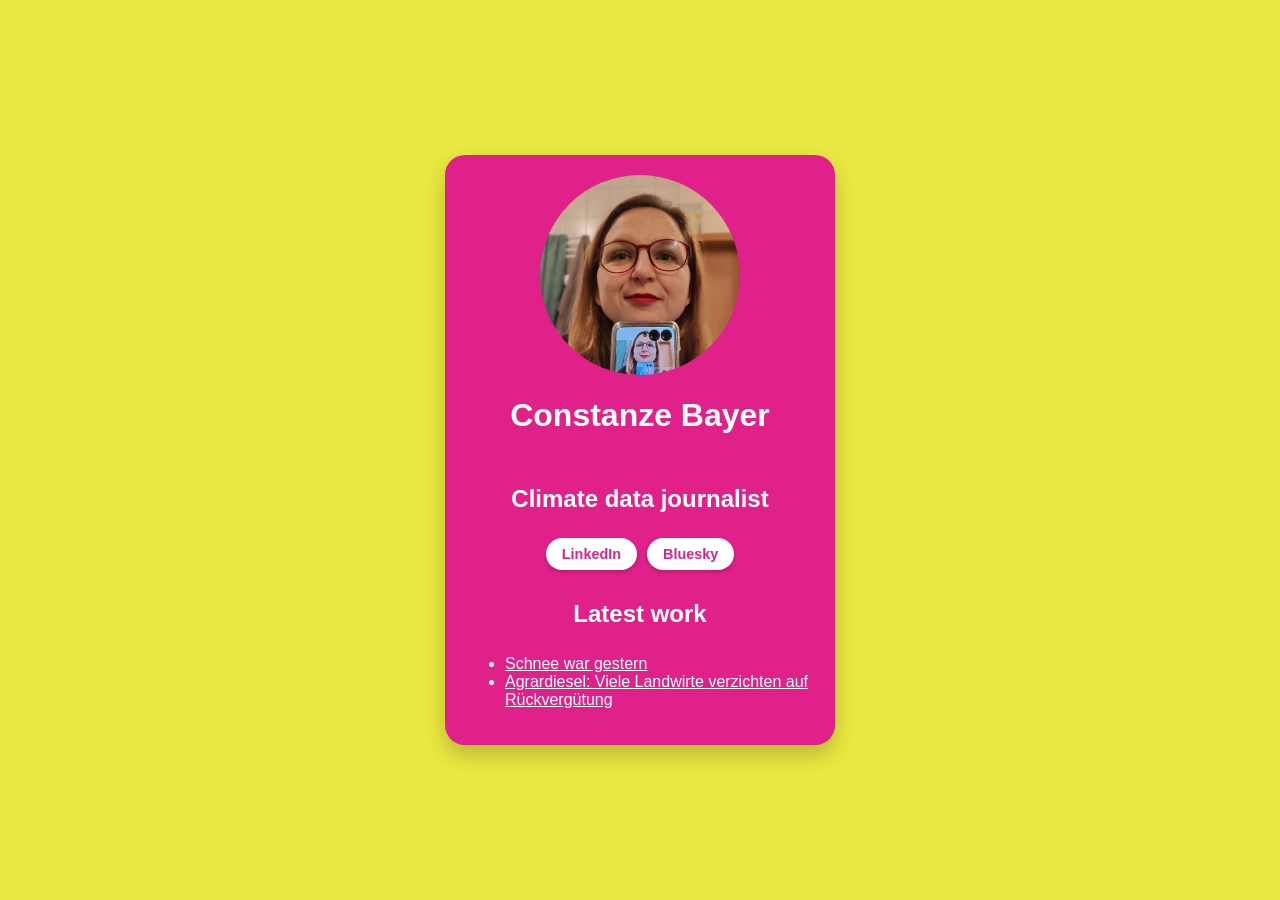
<file: index.html>
<!doctype html>
<html>
  <head>
    <link rel="stylesheet" href="styles.css" />
    <title>About Constanze</title>
  </head>
  <body>
    <div class="card">
      <div class="circular">
        <img
          src="shared image (1).jpeg"
          alt="Selfie of Constanze using her flip phone"
        />
      </div>
      <h1>Constanze Bayer</h1>
      <h2>Climate data journalist</h2>

      <div class="button-row">
        <a target="_blank" href="https://www.linkedin.com/in/constanze-bayer/">
          <button>LinkedIn</button>
        </a>
        <a target="_blank" href="https://bsky.app/profile/looreen.bsky.social"
          ><button>Bluesky</button>
        </a>
      </div>
      <h2>Latest work</h2>
      <ul>
        <li>
          <a target="_blank" href="https://schnee-war-gestern.interaktiv.br.de/"
            >Schnee war gestern</a
          >
        </li>
        <li>
          <a
            target="_blank"
            href="https://www.br.de/nachrichten/bayern/agrardiesel-viele-landwirte-verzichten-auf-rueckverguetung,VAq0t6w"
            >Agrardiesel: Viele Landwirte verzichten auf Rückvergütung
          </a>
        </li>
      </ul>
    </div>
  </body>
</html>
</file>
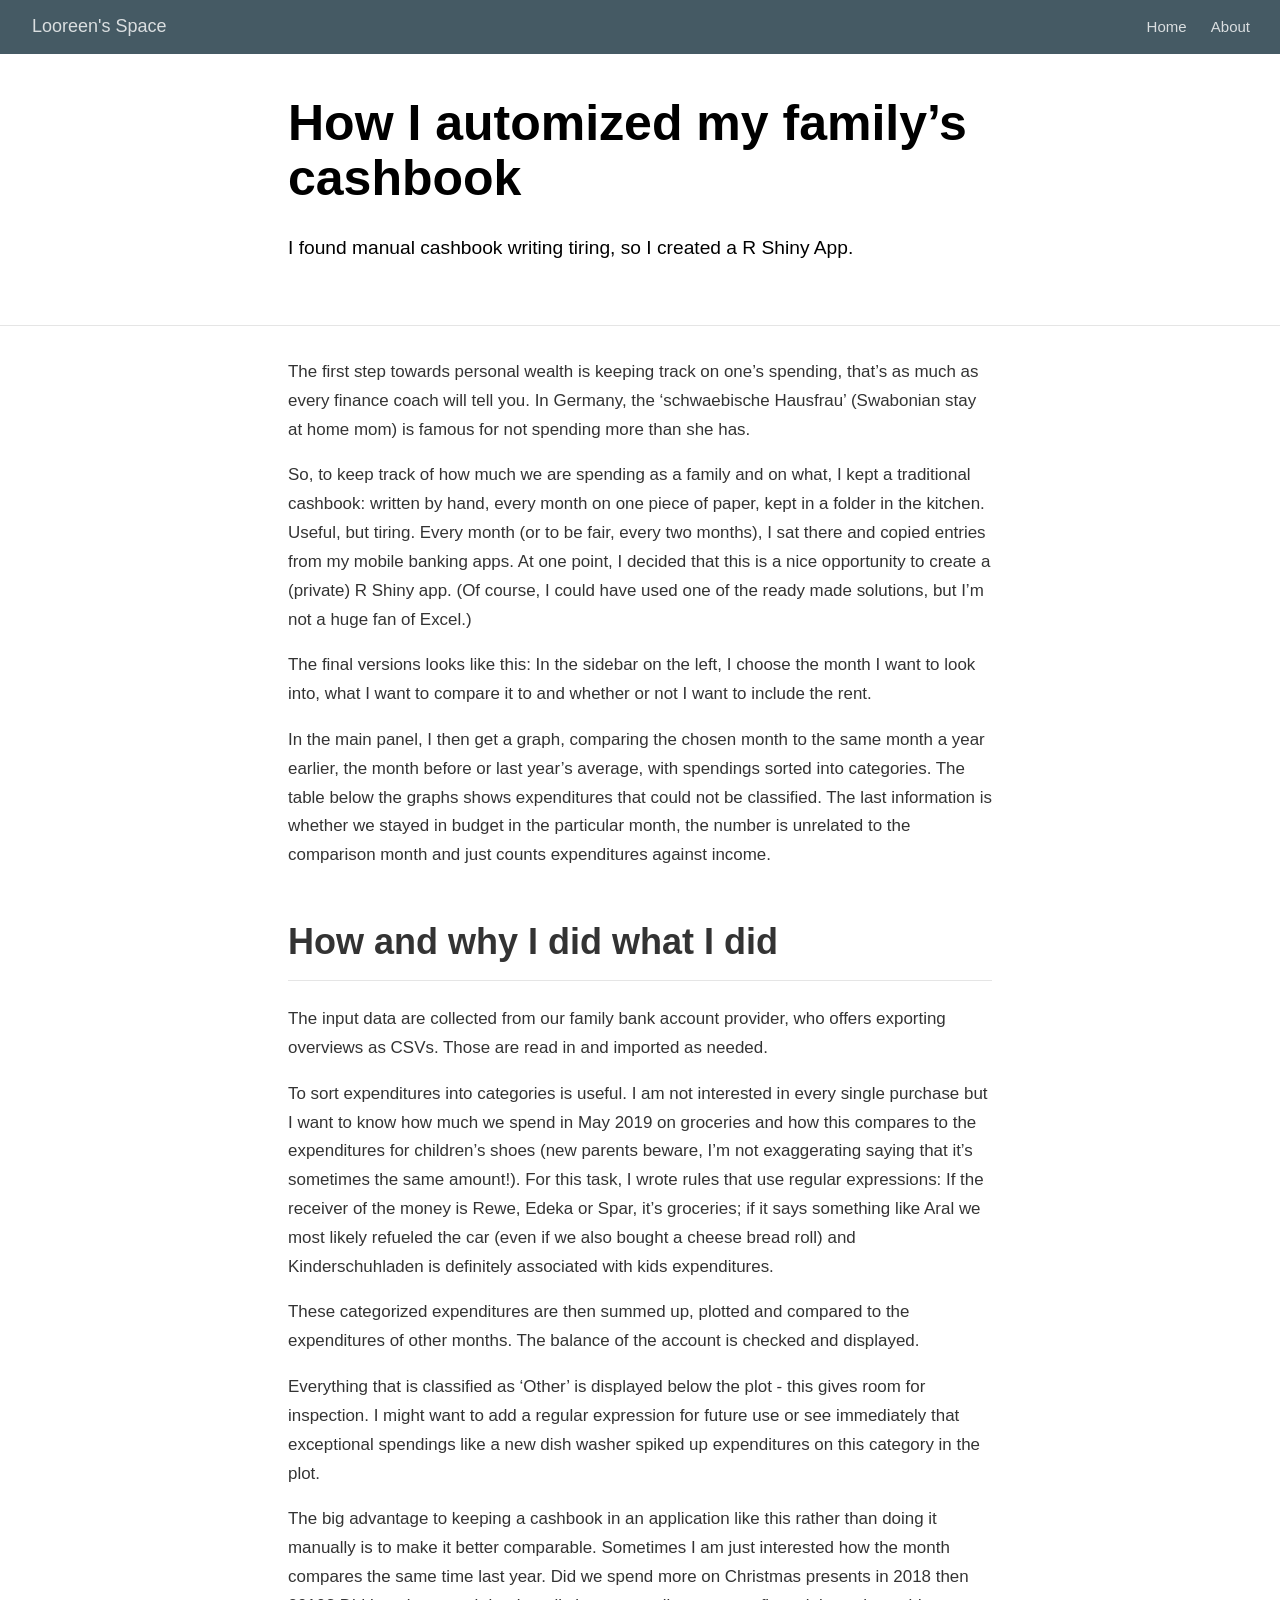
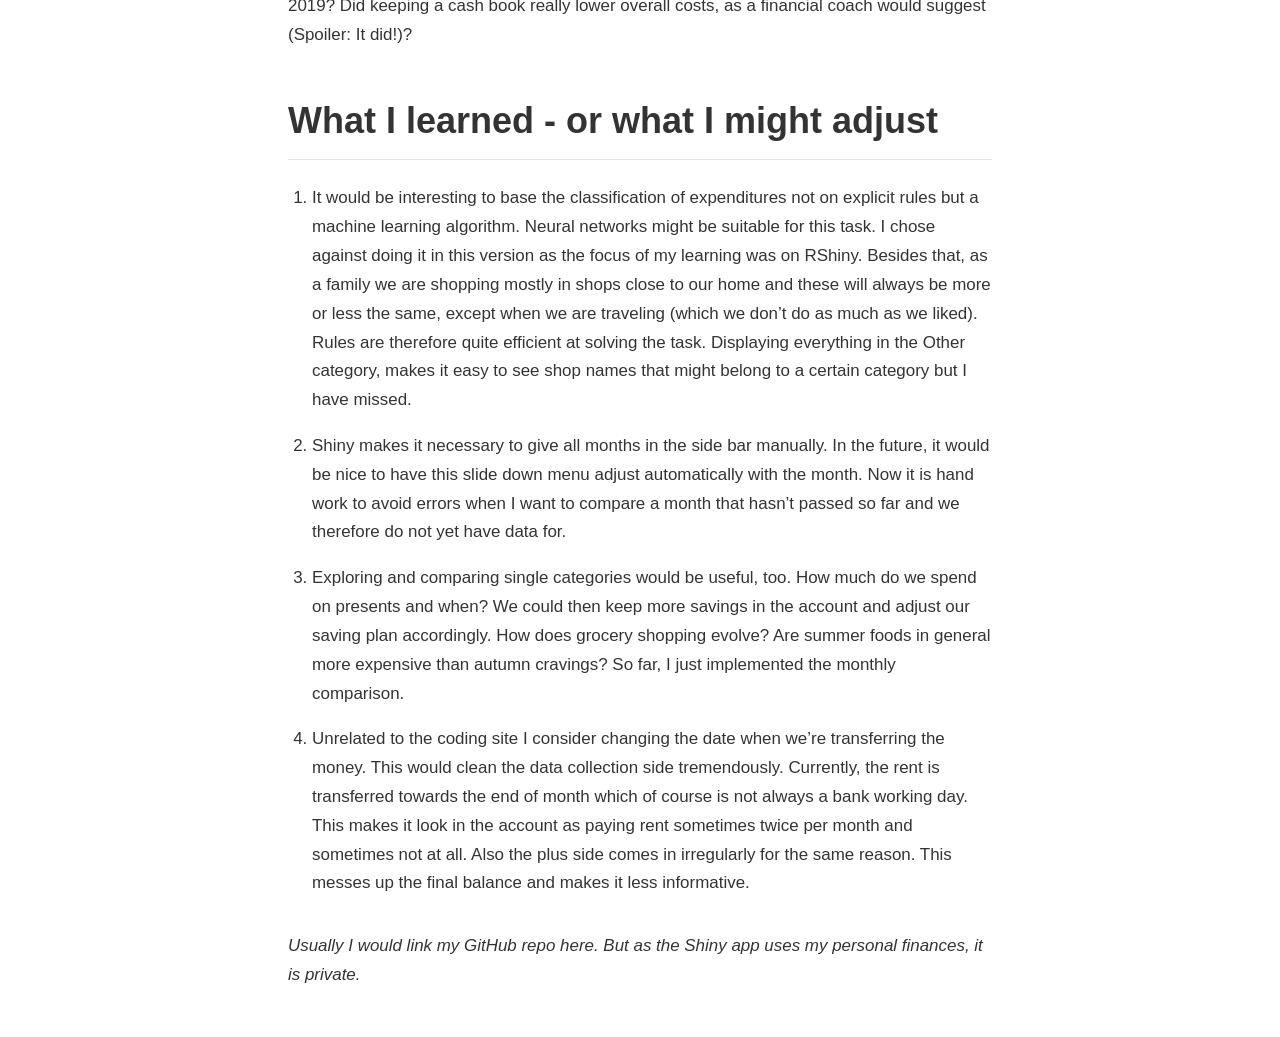
<file: posts/2020-07-06-cashbook/index.html>
<!DOCTYPE html>

<html xmlns="http://www.w3.org/1999/xhtml" lang xml:lang>

<head>
  <meta charset="utf-8" />
  <meta name="viewport" content="width=device-width, initial-scale=1" />
  <meta http-equiv="X-UA-Compatible" content="IE=Edge,chrome=1" />
  <meta name="generator" content="distill" />

  <style type="text/css">
  /* Hide doc at startup (prevent jankiness while JS renders/transforms) */
  body {
    visibility: hidden;
  }
  </style>

 <!--radix_placeholder_import_source-->
 <!--/radix_placeholder_import_source-->

  <!--radix_placeholder_meta_tags-->
<title>Looreen's Space: How I automized my family's cashbook</title>

<meta property="description" itemprop="description" content="I found manual cashbook writing tiring, so I created a R Shiny App."/>


<!--  https://schema.org/Article -->
<meta property="article:published" itemprop="datePublished" content="2020-07-06"/>
<meta property="article:created" itemprop="dateCreated" content="2020-07-06"/>

<!--  https://developers.facebook.com/docs/sharing/webmasters#markup -->
<meta property="og:title" content="Looreen&#39;s Space: How I automized my family&#39;s cashbook"/>
<meta property="og:type" content="article"/>
<meta property="og:description" content="I found manual cashbook writing tiring, so I created a R Shiny App."/>
<meta property="og:locale" content="en_US"/>
<meta property="og:site_name" content="Looreen&#39;s Space"/>

<!--  https://dev.twitter.com/cards/types/summary -->
<meta property="twitter:card" content="summary"/>
<meta property="twitter:title" content="Looreen&#39;s Space: How I automized my family&#39;s cashbook"/>
<meta property="twitter:description" content="I found manual cashbook writing tiring, so I created a R Shiny App."/>

<!--/radix_placeholder_meta_tags-->
  <!--radix_placeholder_rmarkdown_metadata-->

<script type="text/json" id="radix-rmarkdown-metadata">
{"type":"list","attributes":{"names":{"type":"character","attributes":{},"value":["title","description","date","output"]}},"value":[{"type":"character","attributes":{},"value":["How I automized my family's cashbook"]},{"type":"character","attributes":{},"value":["I found manual cashbook writing tiring, so I created a R Shiny App."]},{"type":"character","attributes":{},"value":["07-06-2020"]},{"type":"list","attributes":{"names":{"type":"character","attributes":{},"value":["distill::distill_article"]}},"value":[{"type":"list","attributes":{"names":{"type":"character","attributes":{},"value":["self_contained"]}},"value":[{"type":"logical","attributes":{},"value":[true]}]}]}]}
</script>
<!--/radix_placeholder_rmarkdown_metadata-->
  
  <script type="text/json" id="radix-resource-manifest">
  {"type":"list","attributes":{},"value":[]}
  </script>
  <!--radix_placeholder_navigation_in_header-->

<script type="application/javascript">

  window.headroom_prevent_pin = false;

  window.document.addEventListener("DOMContentLoaded", function (event) {

    // initialize headroom for banner
    var header = $('header').get(0);
    var headerHeight = header.offsetHeight;
    var headroom = new Headroom(header, {
      onPin : function() {
        if (window.headroom_prevent_pin) {
          window.headroom_prevent_pin = false;
          headroom.unpin();
        }
      }
    });
    headroom.init();
    if(window.location.hash)
      headroom.unpin();
    $(header).addClass('headroom--transition');

    // offset scroll location for banner on hash change
    // (see: https://github.com/WickyNilliams/headroom.js/issues/38)
    window.addEventListener("hashchange", function(event) {
      window.scrollTo(0, window.pageYOffset - (headerHeight + 25));
    });

    // responsive menu
    $('.distill-site-header').each(function(i, val) {
      var topnav = $(this);
      var toggle = topnav.find('.nav-toggle');
      toggle.on('click', function() {
        topnav.toggleClass('responsive');
      });
    });

    // nav dropdowns
    $('.nav-dropbtn').click(function(e) {
      $(this).next('.nav-dropdown-content').toggleClass('nav-dropdown-active');
      $(this).parent().siblings('.nav-dropdown')
         .children('.nav-dropdown-content').removeClass('nav-dropdown-active');
    });
    $("body").click(function(e){
      $('.nav-dropdown-content').removeClass('nav-dropdown-active');
    });
    $(".nav-dropdown").click(function(e){
      e.stopPropagation();
    });
  });
</script>

<style type="text/css">

/* Theme (user-documented overrideables for nav appearance) */

.distill-site-nav {
  color: rgba(255, 255, 255, 0.8);
  background-color: #455a64;
  font-size: 15px;
  font-weight: 300;
}

.distill-site-nav a {
  color: inherit;
  text-decoration: none;
}

.distill-site-nav a:hover {
  color: white;
}

@media print {
  .distill-site-nav {
    display: none;
  }
}

.distill-site-header {

}

.distill-site-footer {

}


/* Site Header */

.distill-site-header {
  width: 100%;
  box-sizing: border-box;
  z-index: 3;
}

.distill-site-header .nav-left {
  display: inline-block;
  margin-left: 8px;
}

@media screen and (max-width: 768px) {
  .distill-site-header .nav-left {
    margin-left: 0;
  }
}


.distill-site-header .nav-right {
  float: right;
  margin-right: 8px;
}

.distill-site-header a,
.distill-site-header .title {
  display: inline-block;
  text-align: center;
  padding: 14px 10px 14px 10px;
}

.distill-site-header .title {
  font-size: 18px;
}

.distill-site-header .logo {
  padding: 0;
}

.distill-site-header .logo img {
  display: none;
  max-height: 20px;
  width: auto;
  margin-bottom: -4px;
}

.distill-site-header .nav-image img {
  max-height: 18px;
  width: auto;
  display: inline-block;
  margin-bottom: -3px;
}



@media screen and (min-width: 1000px) {
  .distill-site-header .logo img {
    display: inline-block;
  }
  .distill-site-header .nav-left {
    margin-left: 20px;
  }
  .distill-site-header .nav-right {
    margin-right: 20px;
  }
  .distill-site-header .title {
    padding-left: 12px;
  }
}


.distill-site-header .nav-toggle {
  display: none;
}

.nav-dropdown {
  display: inline-block;
  position: relative;
}

.nav-dropdown .nav-dropbtn {
  border: none;
  outline: none;
  color: rgba(255, 255, 255, 0.8);
  padding: 16px 10px;
  background-color: transparent;
  font-family: inherit;
  font-size: inherit;
  font-weight: inherit;
  margin: 0;
  margin-top: 1px;
  z-index: 2;
}

.nav-dropdown-content {
  display: none;
  position: absolute;
  background-color: white;
  min-width: 200px;
  border: 1px solid rgba(0,0,0,0.15);
  border-radius: 4px;
  box-shadow: 0px 8px 16px 0px rgba(0,0,0,0.1);
  z-index: 1;
  margin-top: 2px;
  white-space: nowrap;
  padding-top: 4px;
  padding-bottom: 4px;
}

.nav-dropdown-content hr {
  margin-top: 4px;
  margin-bottom: 4px;
  border: none;
  border-bottom: 1px solid rgba(0, 0, 0, 0.1);
}

.nav-dropdown-active {
  display: block;
}

.nav-dropdown-content a, .nav-dropdown-content .nav-dropdown-header {
  color: black;
  padding: 6px 24px;
  text-decoration: none;
  display: block;
  text-align: left;
}

.nav-dropdown-content .nav-dropdown-header {
  display: block;
  padding: 5px 24px;
  padding-bottom: 0;
  text-transform: uppercase;
  font-size: 14px;
  color: #999999;
  white-space: nowrap;
}

.nav-dropdown:hover .nav-dropbtn {
  color: white;
}

.nav-dropdown-content a:hover {
  background-color: #ddd;
  color: black;
}

.nav-right .nav-dropdown-content {
  margin-left: -45%;
  right: 0;
}

@media screen and (max-width: 768px) {
  .distill-site-header a, .distill-site-header .nav-dropdown  {display: none;}
  .distill-site-header a.nav-toggle {
    float: right;
    display: block;
  }
  .distill-site-header .title {
    margin-left: 0;
  }
  .distill-site-header .nav-right {
    margin-right: 0;
  }
  .distill-site-header {
    overflow: hidden;
  }
  .nav-right .nav-dropdown-content {
    margin-left: 0;
  }
}


@media screen and (max-width: 768px) {
  .distill-site-header.responsive {position: relative;}
  .distill-site-header.responsive a.nav-toggle {
    position: absolute;
    right: 0;
    top: 0;
  }
  .distill-site-header.responsive a,
  .distill-site-header.responsive .nav-dropdown {
    display: block;
    text-align: left;
  }
  .distill-site-header.responsive .nav-left,
  .distill-site-header.responsive .nav-right {
    width: 100%;
  }
  .distill-site-header.responsive .nav-dropdown {float: none;}
  .distill-site-header.responsive .nav-dropdown-content {position: relative;}
  .distill-site-header.responsive .nav-dropdown .nav-dropbtn {
    display: block;
    width: 100%;
    text-align: left;
  }
}

/* Site Footer */

.distill-site-footer {
  width: 100%;
  overflow: hidden;
  box-sizing: border-box;
  z-index: 3;
  margin-top: 30px;
  padding-top: 30px;
  padding-bottom: 30px;
  text-align: center;
}

/* Headroom */

d-title {
  padding-top: 6rem;
}

@media print {
  d-title {
    padding-top: 4rem;
  }
}

.headroom {
  z-index: 1000;
  position: fixed;
  top: 0;
  left: 0;
  right: 0;
}

.headroom--transition {
  transition: all .4s ease-in-out;
}

.headroom--unpinned {
  top: -100px;
}

.headroom--pinned {
  top: 0;
}

</style>

<link href="../../site_libs/font-awesome-5.1.0/css/all.css" rel="stylesheet"/>
<link href="../../site_libs/font-awesome-5.1.0/css/v4-shims.css" rel="stylesheet"/>
<script src="../../site_libs/headroom-0.9.4/headroom.min.js"></script>
<!--/radix_placeholder_navigation_in_header-->
  <!--radix_placeholder_distill-->

<style type="text/css">

body {
  background-color: white;
}

.pandoc-table {
  width: 100%;
}

.pandoc-table>caption {
  margin-bottom: 10px;
}

.pandoc-table th:not([align]) {
  text-align: left;
}

.pagedtable-footer {
  font-size: 15px;
}

.html-widget {
  margin-bottom: 2.0em;
}

.l-screen-inset {
  padding-right: 16px;
}

.l-screen .caption {
  margin-left: 10px;
}

.shaded {
  background: rgb(247, 247, 247);
  padding-top: 20px;
  padding-bottom: 20px;
  border-top: 1px solid rgba(0, 0, 0, 0.1);
  border-bottom: 1px solid rgba(0, 0, 0, 0.1);
}

.shaded .html-widget {
  margin-bottom: 0;
  border: 1px solid rgba(0, 0, 0, 0.1);
}

.shaded .shaded-content {
  background: white;
}

.text-output {
  margin-top: 0;
  line-height: 1.5em;
}

.hidden {
  display: none !important;
}

d-article {
  padding-bottom: 30px;
}

d-appendix {
  padding-top: 30px;
}

d-article>p>img {
  width: 100%;
}

d-article iframe {
  border: 1px solid rgba(0, 0, 0, 0.1);
  margin-bottom: 2.0em;
  width: 100%;
}

figure img.external {
  background: white;
  border: 1px solid rgba(0, 0, 0, 0.1);
  box-shadow: 0 1px 8px rgba(0, 0, 0, 0.1);
  padding: 18px;
  box-sizing: border-box;
}

/* CSS for table of contents */

.d-toc {
  color: rgba(0,0,0,0.8);
  font-size: 0.8em;
  line-height: 1em;
}

.d-toc-header {
  font-size: 0.6rem;
  font-weight: 400;
  color: rgba(0, 0, 0, 0.5);
  text-transform: uppercase;
  margin-top: 0;
  margin-bottom: 1.3em;
}

.d-toc a {
  border-bottom: none;
}

.d-toc ul {
  padding-left: 0;
}

.d-toc li>ul {
  padding-top: 0.8em;
  padding-left: 16px;
  margin-bottom: 0.6em;
}

.d-toc ul,
.d-toc li {
  list-style-type: none;
}

.d-toc li {
  margin-bottom: 0.9em;
}

.d-toc-separator {
  margin-top: 20px;
  margin-bottom: 2em;
}

.d-article-with-toc {
  border-top: none;
  padding-top: 0;
}



/* Tweak code blocks (note that this CSS is repeated above in an injection
   into the d-code shadow dom) */

d-code {
  overflow-x: auto !important;
}

pre.d-code code.d-code {
  padding-left: 10px;
  font-size: 12px;
  border-left: 2px solid rgba(0,0,0,0.1);
}

pre.text-output {

  font-size: 12px;
  color: black;
  background: none;
  font-family: Consolas, Monaco, 'Andale Mono', 'Ubuntu Mono', monospace;
  text-align: left;
  white-space: pre;
  word-spacing: normal;
  word-break: normal;
  word-wrap: normal;
  line-height: 1.5;

  -moz-tab-size: 4;
  -o-tab-size: 4;
  tab-size: 4;

  -webkit-hyphens: none;
  -moz-hyphens: none;
  -ms-hyphens: none;
  hyphens: none;
}

@media(min-width: 768px) {

d-code {
  overflow-x: visible !important;
}

pre.d-code code.d-code  {
    padding-left: 18px;
    font-size: 14px;
}
pre.text-output {
  font-size: 14px;
}
}

/* Figure */

.figure {
  position: relative;
  margin-bottom: 2.5em;
  margin-top: 1.5em;
}

.figure img {
  width: 100%;
}

.figure .caption {
  color: rgba(0, 0, 0, 0.6);
  font-size: 12px;
  line-height: 1.5em;
}

.figure img.external {
  background: white;
  border: 1px solid rgba(0, 0, 0, 0.1);
  box-shadow: 0 1px 8px rgba(0, 0, 0, 0.1);
  padding: 18px;
  box-sizing: border-box;
}

.figure .caption a {
  color: rgba(0, 0, 0, 0.6);
}

.figure .caption b,
.figure .caption strong, {
  font-weight: 600;
  color: rgba(0, 0, 0, 1.0);
}



/* Tweak 1000px media break to show more text */

@media(min-width: 1000px) {
  .base-grid,
  distill-header,
  d-title,
  d-abstract,
  d-article,
  d-appendix,
  distill-appendix,
  d-byline,
  d-footnote-list,
  d-citation-list,
  distill-footer {
    grid-template-columns: [screen-start] 1fr [page-start kicker-start] 80px [middle-start] 50px [text-start kicker-end] 65px 65px 65px 65px 65px 65px 65px 65px [text-end gutter-start] 65px [middle-end] 65px [page-end gutter-end] 1fr [screen-end];
    grid-column-gap: 16px;
  }

  .grid {
    grid-column-gap: 16px;
  }

  d-article {
    font-size: 1.06rem;
    line-height: 1.7em;
  }
  figure .caption, .figure .caption, figure figcaption {
    font-size: 13px;
  }
}

@media(min-width: 1180px) {
  .base-grid,
  distill-header,
  d-title,
  d-abstract,
  d-article,
  d-appendix,
  distill-appendix,
  d-byline,
  d-footnote-list,
  d-citation-list,
  distill-footer {
    grid-template-columns: [screen-start] 1fr [page-start kicker-start] 60px [middle-start] 60px [text-start kicker-end] 60px 60px 60px 60px 60px 60px 60px 60px [text-end gutter-start] 60px [middle-end] 60px [page-end gutter-end] 1fr [screen-end];
    grid-column-gap: 32px;
  }

  .grid {
    grid-column-gap: 32px;
  }
}


/* Get the citation styles for the appendix (not auto-injected on render since
   we do our own rendering of the citation appendix) */

d-appendix .citation-appendix,
.d-appendix .citation-appendix {
  font-size: 11px;
  line-height: 15px;
  border-left: 1px solid rgba(0, 0, 0, 0.1);
  padding-left: 18px;
  border: 1px solid rgba(0,0,0,0.1);
  background: rgba(0, 0, 0, 0.02);
  padding: 10px 18px;
  border-radius: 3px;
  color: rgba(150, 150, 150, 1);
  overflow: hidden;
  margin-top: -12px;
  white-space: pre-wrap;
  word-wrap: break-word;
}


/* Social footer */

.social_footer {
  margin-top: 30px;
  margin-bottom: 0;
  color: rgba(0,0,0,0.67);
}

.disqus-comments {
  margin-right: 30px;
}

.disqus-comment-count {
  border-bottom: 1px solid rgba(0, 0, 0, 0.4);
  cursor: pointer;
}

#disqus_thread {
  margin-top: 30px;
}

.article-sharing a {
  border-bottom: none;
  margin-right: 8px;
}

.article-sharing a:hover {
  border-bottom: none;
}

.sidebar-section.subscribe {
  font-size: 12px;
  line-height: 1.6em;
}

.subscribe p {
  margin-bottom: 0.5em;
}


.article-footer .subscribe {
  font-size: 15px;
  margin-top: 45px;
}


.sidebar-section.custom {
  font-size: 12px;
  line-height: 1.6em;
}

.custom p {
  margin-bottom: 0.5em;
}


/* Improve display for browsers without grid (IE/Edge <= 15) */

.downlevel {
  line-height: 1.6em;
  font-family: -apple-system, BlinkMacSystemFont, "Segoe UI", Roboto, Oxygen, Ubuntu, Cantarell, "Fira Sans", "Droid Sans", "Helvetica Neue", Arial, sans-serif;
  margin: 0;
}

.downlevel .d-title {
  padding-top: 6rem;
  padding-bottom: 1.5rem;
}

.downlevel .d-title h1 {
  font-size: 50px;
  font-weight: 700;
  line-height: 1.1em;
  margin: 0 0 0.5rem;
}

.downlevel .d-title p {
  font-weight: 300;
  font-size: 1.2rem;
  line-height: 1.55em;
  margin-top: 0;
}

.downlevel .d-byline {
  padding-top: 0.8em;
  padding-bottom: 0.8em;
  font-size: 0.8rem;
  line-height: 1.8em;
}

.downlevel .section-separator {
  border: none;
  border-top: 1px solid rgba(0, 0, 0, 0.1);
}

.downlevel .d-article {
  font-size: 1.06rem;
  line-height: 1.7em;
  padding-top: 1rem;
  padding-bottom: 2rem;
}


.downlevel .d-appendix {
  padding-left: 0;
  padding-right: 0;
  max-width: none;
  font-size: 0.8em;
  line-height: 1.7em;
  margin-bottom: 0;
  color: rgba(0,0,0,0.5);
  padding-top: 40px;
  padding-bottom: 48px;
}

.downlevel .footnotes ol {
  padding-left: 13px;
}

.downlevel .base-grid,
.downlevel .distill-header,
.downlevel .d-title,
.downlevel .d-abstract,
.downlevel .d-article,
.downlevel .d-appendix,
.downlevel .distill-appendix,
.downlevel .d-byline,
.downlevel .d-footnote-list,
.downlevel .d-citation-list,
.downlevel .distill-footer,
.downlevel .appendix-bottom,
.downlevel .posts-container {
  padding-left: 40px;
  padding-right: 40px;
}

@media(min-width: 768px) {
  .downlevel .base-grid,
  .downlevel .distill-header,
  .downlevel .d-title,
  .downlevel .d-abstract,
  .downlevel .d-article,
  .downlevel .d-appendix,
  .downlevel .distill-appendix,
  .downlevel .d-byline,
  .downlevel .d-footnote-list,
  .downlevel .d-citation-list,
  .downlevel .distill-footer,
  .downlevel .appendix-bottom,
  .downlevel .posts-container {
  padding-left: 150px;
  padding-right: 150px;
  max-width: 900px;
}
}

.downlevel pre code {
  display: block;
  border-left: 2px solid rgba(0, 0, 0, .1);
  padding: 0 0 0 20px;
  font-size: 14px;
}

.downlevel code, .downlevel pre {
  color: black;
  background: none;
  font-family: Consolas, Monaco, 'Andale Mono', 'Ubuntu Mono', monospace;
  text-align: left;
  white-space: pre;
  word-spacing: normal;
  word-break: normal;
  word-wrap: normal;
  line-height: 1.5;

  -moz-tab-size: 4;
  -o-tab-size: 4;
  tab-size: 4;

  -webkit-hyphens: none;
  -moz-hyphens: none;
  -ms-hyphens: none;
  hyphens: none;
}

</style>

<script type="application/javascript">

function is_downlevel_browser() {
  if (bowser.isUnsupportedBrowser({ msie: "12", msedge: "16"},
                                 window.navigator.userAgent)) {
    return true;
  } else {
    return window.load_distill_framework === undefined;
  }
}

// show body when load is complete
function on_load_complete() {

  // set body to visible
  document.body.style.visibility = 'visible';

  // force redraw for leaflet widgets
  if (window.HTMLWidgets) {
    var maps = window.HTMLWidgets.findAll(".leaflet");
    $.each(maps, function(i, el) {
      var map = this.getMap();
      map.invalidateSize();
      map.eachLayer(function(layer) {
        if (layer instanceof L.TileLayer)
          layer.redraw();
      });
    });
  }

  // trigger 'shown' so htmlwidgets resize
  $('d-article').trigger('shown');
}

function init_distill() {

  init_common();

  // create front matter
  var front_matter = $('<d-front-matter></d-front-matter>');
  $('#distill-front-matter').wrap(front_matter);

  // create d-title
  $('.d-title').changeElementType('d-title');

  // create d-byline
  var byline = $('<d-byline></d-byline>');
  $('.d-byline').replaceWith(byline);

  // create d-article
  var article = $('<d-article></d-article>');
  $('.d-article').wrap(article).children().unwrap();

  // move posts container into article
  $('.posts-container').appendTo($('d-article'));

  // create d-appendix
  $('.d-appendix').changeElementType('d-appendix');

  // create d-bibliography
  var bibliography = $('<d-bibliography></d-bibliography>');
  $('#distill-bibliography').wrap(bibliography);

  // flag indicating that we have appendix items
  var appendix = $('.appendix-bottom').children('h3').length > 0;

  // replace citations with <d-cite>
  $('.citation').each(function(i, val) {
    appendix = true;
    var cites = $(this).attr('data-cites').split(" ");
    var dt_cite = $('<d-cite></d-cite>');
    dt_cite.attr('key', cites.join());
    $(this).replaceWith(dt_cite);
  });
  // remove refs
  $('#refs').remove();

  // replace footnotes with <d-footnote>
  $('.footnote-ref').each(function(i, val) {
    appendix = true;
    var href = $(this).attr('href');
    var id = href.replace('#', '');
    var fn = $('#' + id);
    var fn_p = $('#' + id + '>p');
    fn_p.find('.footnote-back').remove();
    var text = fn_p.html();
    var dtfn = $('<d-footnote></d-footnote>');
    dtfn.html(text);
    $(this).replaceWith(dtfn);
  });
  // remove footnotes
  $('.footnotes').remove();

  $('h1.appendix, h2.appendix').each(function(i, val) {
    $(this).changeElementType('h3');
  });
  $('h3.appendix').each(function(i, val) {
    var id = $(this).attr('id');
    $('.d-toc a[href="#' + id + '"]').parent().remove();
    appendix = true;
    $(this).nextUntil($('h1, h2, h3')).addBack().appendTo($('d-appendix'));
  });

  // show d-appendix if we have appendix content
  $("d-appendix").css('display', appendix ? 'grid' : 'none');

  // replace code blocks with d-code
  $('pre>code').each(function(i, val) {
    var code = $(this);
    var pre = code.parent();
    var clz = "";
    var language = pre.attr('class');
    if (language) {
      // map unknown languages to "clike" (without this they just dissapear)
      if ($.inArray(language, ["bash", "clike", "css", "go", "html",
                               "javascript", "js", "julia", "lua", "markdown",
                               "markup", "mathml", "python", "svg", "xml"]) == -1)
        language = "clike";
      language = ' language="' + language + '"';
      var dt_code = $('<d-code block' + language + clz + '></d-code>');
      dt_code.text(code.text());
      pre.replaceWith(dt_code);
    } else {
      code.addClass('text-output').unwrap().changeElementType('pre');
    }
  });

  // localize layout chunks to just output
  $('.layout-chunk').each(function(i, val) {

    // capture layout
    var layout = $(this).attr('data-layout');

    // apply layout to markdown level block elements
    var elements = $(this).children().not('d-code, pre.text-output, script');
    elements.each(function(i, el) {
      var layout_div = $('<div class="' + layout + '"></div>');
      if (layout_div.hasClass('shaded')) {
        var shaded_content = $('<div class="shaded-content"></div>');
        $(this).wrap(shaded_content);
        $(this).parent().wrap(layout_div);
      } else {
        $(this).wrap(layout_div);
      }
    });


    // unwrap the layout-chunk div
    $(this).children().unwrap();
  });

  // load distill framework
  load_distill_framework();

  // wait for window.distillRunlevel == 4 to do post processing
  function distill_post_process() {

    if (!window.distillRunlevel || window.distillRunlevel < 4)
      return;

    // hide author/affiliations entirely if we have no authors
    var front_matter = JSON.parse($("#distill-front-matter").html());
    var have_authors = front_matter.authors && front_matter.authors.length > 0;
    if (!have_authors)
      $('d-byline').addClass('hidden');

    // table of contents
    if (have_authors) // adjust border if we are in authors
      $('.d-toc').parent().addClass('d-article-with-toc');

    // strip links that point to #
    $('.authors-affiliations').find('a[href="#"]').removeAttr('href');

    // hide elements of author/affiliations grid that have no value
    function hide_byline_column(caption) {
      $('d-byline').find('h3:contains("' + caption + '")').parent().css('visibility', 'hidden');
    }

    // affiliations
    var have_affiliations = false;
    for (var i = 0; i<front_matter.authors.length; ++i) {
      var author = front_matter.authors[i];
      if (author.affiliation !== "&nbsp;") {
        have_affiliations = true;
        break;
      }
    }
    if (!have_affiliations)
      $('d-byline').find('h3:contains("Affiliations")').css('visibility', 'hidden');

    // published date
    if (!front_matter.publishedDate)
      hide_byline_column("Published");

    // document object identifier
    var doi = $('d-byline').find('h3:contains("DOI")');
    var doi_p = doi.next().empty();
    if (!front_matter.doi) {
      // if we have a citation and valid citationText then link to that
      if ($('#citation').length > 0 && front_matter.citationText) {
        doi.html('Citation');
        $('<a href="#citation"></a>')
          .text(front_matter.citationText)
          .appendTo(doi_p);
      } else {
        hide_byline_column("DOI");
      }
    } else {
      $('<a></a>')
         .attr('href', "https://doi.org/" + front_matter.doi)
         .html(front_matter.doi)
         .appendTo(doi_p);
    }

     // change plural form of authors/affiliations
    if (front_matter.authors.length === 1) {
      var grid = $('.authors-affiliations');
      grid.children('h3:contains("Authors")').text('Author');
      grid.children('h3:contains("Affiliations")').text('Affiliation');
    }

    // inject pre code styles (can't do this with a global stylesheet b/c a shadow root is used)
    $('d-code').each(function(i, val) {
      var style = document.createElement('style');
      style.innerHTML = 'pre code { padding-left: 10px; font-size: 12px; border-left: 2px solid rgba(0,0,0,0.1); } ' +
                        '@media(min-width: 768px) { pre code { padding-left: 18px; font-size: 14px; } }';
      if (this.shadowRoot)
        this.shadowRoot.appendChild(style);
    });

    // move appendix-bottom entries to the bottom
    $('.appendix-bottom').appendTo('d-appendix').children().unwrap();
    $('.appendix-bottom').remove();

    // clear polling timer
    clearInterval(tid);

    // show body now that everything is ready
    on_load_complete();
  }

  var tid = setInterval(distill_post_process, 50);
  distill_post_process();

}

function init_downlevel() {

  init_common();

   // insert hr after d-title
  $('.d-title').after($('<hr class="section-separator"/>'));

  // check if we have authors
  var front_matter = JSON.parse($("#distill-front-matter").html());
  var have_authors = front_matter.authors && front_matter.authors.length > 0;

  // manage byline/border
  if (!have_authors)
    $('.d-byline').remove();
  $('.d-byline').after($('<hr class="section-separator"/>'));
  $('.d-byline a').remove();

  // remove toc
  $('.d-toc-header').remove();
  $('.d-toc').remove();
  $('.d-toc-separator').remove();

  // move appendix elements
  $('h1.appendix, h2.appendix').each(function(i, val) {
    $(this).changeElementType('h3');
  });
  $('h3.appendix').each(function(i, val) {
    $(this).nextUntil($('h1, h2, h3')).addBack().appendTo($('.d-appendix'));
  });


  // inject headers into references and footnotes
  var refs_header = $('<h3></h3>');
  refs_header.text('References');
  $('#refs').prepend(refs_header);

  var footnotes_header = $('<h3></h3');
  footnotes_header.text('Footnotes');
  $('.footnotes').children('hr').first().replaceWith(footnotes_header);

  // move appendix-bottom entries to the bottom
  $('.appendix-bottom').appendTo('.d-appendix').children().unwrap();
  $('.appendix-bottom').remove();

  // remove appendix if it's empty
  if ($('.d-appendix').children().length === 0)
    $('.d-appendix').remove();

  // prepend separator above appendix
  $('.d-appendix').before($('<hr class="section-separator" style="clear: both"/>'));

  // trim code
  $('pre>code').each(function(i, val) {
    $(this).html($.trim($(this).html()));
  });

  // move posts-container right before article
  $('.posts-container').insertBefore($('.d-article'));

  $('body').addClass('downlevel');

  on_load_complete();
}


function init_common() {

  // jquery plugin to change element types
  (function($) {
    $.fn.changeElementType = function(newType) {
      var attrs = {};

      $.each(this[0].attributes, function(idx, attr) {
        attrs[attr.nodeName] = attr.nodeValue;
      });

      this.replaceWith(function() {
        return $("<" + newType + "/>", attrs).append($(this).contents());
      });
    };
  })(jQuery);

  // prevent underline for linked images
  $('a > img').parent().css({'border-bottom' : 'none'});

  // mark non-body figures created by knitr chunks as 100% width
  $('.layout-chunk').each(function(i, val) {
    var figures = $(this).find('img, .html-widget');
    if ($(this).attr('data-layout') !== "l-body") {
      figures.css('width', '100%');
    } else {
      figures.css('max-width', '100%');
      figures.filter("[width]").each(function(i, val) {
        var fig = $(this);
        fig.css('width', fig.attr('width') + 'px');
      });

    }
  });

  // auto-append index.html to post-preview links in file: protocol
  // and in rstudio ide preview
  $('.post-preview').each(function(i, val) {
    if (window.location.protocol === "file:")
      $(this).attr('href', $(this).attr('href') + "index.html");
  });

  // get rid of index.html references in header
  if (window.location.protocol !== "file:") {
    $('.distill-site-header a[href]').each(function(i,val) {
      $(this).attr('href', $(this).attr('href').replace("index.html", "./"));
    });
  }

  // add class to pandoc style tables
  $('tr.header').parent('thead').parent('table').addClass('pandoc-table');
  $('.kable-table').children('table').addClass('pandoc-table');

  // add figcaption style to table captions
  $('caption').parent('table').addClass("figcaption");

  // initialize posts list
  if (window.init_posts_list)
    window.init_posts_list();

  // implmement disqus comment link
  $('.disqus-comment-count').click(function() {
    window.headroom_prevent_pin = true;
    $('#disqus_thread').toggleClass('hidden');
    if (!$('#disqus_thread').hasClass('hidden')) {
      var offset = $(this).offset();
      $(window).resize();
      $('html, body').animate({
        scrollTop: offset.top - 35
      });
    }
  });
}

document.addEventListener('DOMContentLoaded', function() {
  if (is_downlevel_browser())
    init_downlevel();
  else
    window.addEventListener('WebComponentsReady', init_distill);
});

</script>

<!--/radix_placeholder_distill-->
  <script>/*! jQuery v1.11.3 | (c) 2005, 2015 jQuery Foundation, Inc. | jquery.org/license */
!function(a,b){"object"==typeof module&&"object"==typeof module.exports?module.exports=a.document?b(a,!0):function(a){if(!a.document)throw new Error("jQuery requires a window with a document");return b(a)}:b(a)}("undefined"!=typeof window?window:this,function(a,b){var c=[],d=c.slice,e=c.concat,f=c.push,g=c.indexOf,h={},i=h.toString,j=h.hasOwnProperty,k={},l="1.11.3",m=function(a,b){return new m.fn.init(a,b)},n=/^[\s\uFEFF\xA0]+|[\s\uFEFF\xA0]+$/g,o=/^-ms-/,p=/-([\da-z])/gi,q=function(a,b){return b.toUpperCase()};m.fn=m.prototype={jquery:l,constructor:m,selector:"",length:0,toArray:function(){return d.call(this)},get:function(a){return null!=a?0>a?this[a+this.length]:this[a]:d.call(this)},pushStack:function(a){var b=m.merge(this.constructor(),a);return b.prevObject=this,b.context=this.context,b},each:function(a,b){return m.each(this,a,b)},map:function(a){return this.pushStack(m.map(this,function(b,c){return a.call(b,c,b)}))},slice:function(){return this.pushStack(d.apply(this,arguments))},first:function(){return this.eq(0)},last:function(){return this.eq(-1)},eq:function(a){var b=this.length,c=+a+(0>a?b:0);return this.pushStack(c>=0&&b>c?[this[c]]:[])},end:function(){return this.prevObject||this.constructor(null)},push:f,sort:c.sort,splice:c.splice},m.extend=m.fn.extend=function(){var a,b,c,d,e,f,g=arguments[0]||{},h=1,i=arguments.length,j=!1;for("boolean"==typeof g&&(j=g,g=arguments[h]||{},h++),"object"==typeof g||m.isFunction(g)||(g={}),h===i&&(g=this,h--);i>h;h++)if(null!=(e=arguments[h]))for(d in e)a=g[d],c=e[d],g!==c&&(j&&c&&(m.isPlainObject(c)||(b=m.isArray(c)))?(b?(b=!1,f=a&&m.isArray(a)?a:[]):f=a&&m.isPlainObject(a)?a:{},g[d]=m.extend(j,f,c)):void 0!==c&&(g[d]=c));return g},m.extend({expando:"jQuery"+(l+Math.random()).replace(/\D/g,""),isReady:!0,error:function(a){throw new Error(a)},noop:function(){},isFunction:function(a){return"function"===m.type(a)},isArray:Array.isArray||function(a){return"array"===m.type(a)},isWindow:function(a){return null!=a&&a==a.window},isNumeric:function(a){return!m.isArray(a)&&a-parseFloat(a)+1>=0},isEmptyObject:function(a){var b;for(b in a)return!1;return!0},isPlainObject:function(a){var b;if(!a||"object"!==m.type(a)||a.nodeType||m.isWindow(a))return!1;try{if(a.constructor&&!j.call(a,"constructor")&&!j.call(a.constructor.prototype,"isPrototypeOf"))return!1}catch(c){return!1}if(k.ownLast)for(b in a)return j.call(a,b);for(b in a);return void 0===b||j.call(a,b)},type:function(a){return null==a?a+"":"object"==typeof a||"function"==typeof a?h[i.call(a)]||"object":typeof a},globalEval:function(b){b&&m.trim(b)&&(a.execScript||function(b){a.eval.call(a,b)})(b)},camelCase:function(a){return a.replace(o,"ms-").replace(p,q)},nodeName:function(a,b){return a.nodeName&&a.nodeName.toLowerCase()===b.toLowerCase()},each:function(a,b,c){var d,e=0,f=a.length,g=r(a);if(c){if(g){for(;f>e;e++)if(d=b.apply(a[e],c),d===!1)break}else for(e in a)if(d=b.apply(a[e],c),d===!1)break}else if(g){for(;f>e;e++)if(d=b.call(a[e],e,a[e]),d===!1)break}else for(e in a)if(d=b.call(a[e],e,a[e]),d===!1)break;return a},trim:function(a){return null==a?"":(a+"").replace(n,"")},makeArray:function(a,b){var c=b||[];return null!=a&&(r(Object(a))?m.merge(c,"string"==typeof a?[a]:a):f.call(c,a)),c},inArray:function(a,b,c){var d;if(b){if(g)return g.call(b,a,c);for(d=b.length,c=c?0>c?Math.max(0,d+c):c:0;d>c;c++)if(c in b&&b[c]===a)return c}return-1},merge:function(a,b){var c=+b.length,d=0,e=a.length;while(c>d)a[e++]=b[d++];if(c!==c)while(void 0!==b[d])a[e++]=b[d++];return a.length=e,a},grep:function(a,b,c){for(var d,e=[],f=0,g=a.length,h=!c;g>f;f++)d=!b(a[f],f),d!==h&&e.push(a[f]);return e},map:function(a,b,c){var d,f=0,g=a.length,h=r(a),i=[];if(h)for(;g>f;f++)d=b(a[f],f,c),null!=d&&i.push(d);else for(f in a)d=b(a[f],f,c),null!=d&&i.push(d);return e.apply([],i)},guid:1,proxy:function(a,b){var c,e,f;return"string"==typeof b&&(f=a[b],b=a,a=f),m.isFunction(a)?(c=d.call(arguments,2),e=function(){return a.apply(b||this,c.concat(d.call(arguments)))},e.guid=a.guid=a.guid||m.guid++,e):void 0},now:function(){return+new Date},support:k}),m.each("Boolean Number String Function Array Date RegExp Object Error".split(" "),function(a,b){h["[object "+b+"]"]=b.toLowerCase()});function r(a){var b="length"in a&&a.length,c=m.type(a);return"function"===c||m.isWindow(a)?!1:1===a.nodeType&&b?!0:"array"===c||0===b||"number"==typeof b&&b>0&&b-1 in a}var s=function(a){var b,c,d,e,f,g,h,i,j,k,l,m,n,o,p,q,r,s,t,u="sizzle"+1*new Date,v=a.document,w=0,x=0,y=ha(),z=ha(),A=ha(),B=function(a,b){return a===b&&(l=!0),0},C=1<<31,D={}.hasOwnProperty,E=[],F=E.pop,G=E.push,H=E.push,I=E.slice,J=function(a,b){for(var c=0,d=a.length;d>c;c++)if(a[c]===b)return c;return-1},K="checked|selected|async|autofocus|autoplay|controls|defer|disabled|hidden|ismap|loop|multiple|open|readonly|required|scoped",L="[\\x20\\t\\r\\n\\f]",M="(?:\\\\.|[\\w-]|[^\\x00-\\xa0])+",N=M.replace("w","w#"),O="\\["+L+"*("+M+")(?:"+L+"*([*^$|!~]?=)"+L+"*(?:'((?:\\\\.|[^\\\\'])*)'|\"((?:\\\\.|[^\\\\\"])*)\"|("+N+"))|)"+L+"*\\]",P=":("+M+")(?:\\((('((?:\\\\.|[^\\\\'])*)'|\"((?:\\\\.|[^\\\\\"])*)\")|((?:\\\\.|[^\\\\()[\\]]|"+O+")*)|.*)\\)|)",Q=new RegExp(L+"+","g"),R=new RegExp("^"+L+"+|((?:^|[^\\\\])(?:\\\\.)*)"+L+"+$","g"),S=new RegExp("^"+L+"*,"+L+"*"),T=new RegExp("^"+L+"*([>+~]|"+L+")"+L+"*"),U=new RegExp("="+L+"*([^\\]'\"]*?)"+L+"*\\]","g"),V=new RegExp(P),W=new RegExp("^"+N+"$"),X={ID:new RegExp("^#("+M+")"),CLASS:new RegExp("^\\.("+M+")"),TAG:new RegExp("^("+M.replace("w","w*")+")"),ATTR:new RegExp("^"+O),PSEUDO:new RegExp("^"+P),CHILD:new RegExp("^:(only|first|last|nth|nth-last)-(child|of-type)(?:\\("+L+"*(even|odd|(([+-]|)(\\d*)n|)"+L+"*(?:([+-]|)"+L+"*(\\d+)|))"+L+"*\\)|)","i"),bool:new RegExp("^(?:"+K+")$","i"),needsContext:new RegExp("^"+L+"*[>+~]|:(even|odd|eq|gt|lt|nth|first|last)(?:\\("+L+"*((?:-\\d)?\\d*)"+L+"*\\)|)(?=[^-]|$)","i")},Y=/^(?:input|select|textarea|button)$/i,Z=/^h\d$/i,$=/^[^{]+\{\s*\[native \w/,_=/^(?:#([\w-]+)|(\w+)|\.([\w-]+))$/,aa=/[+~]/,ba=/'|\\/g,ca=new RegExp("\\\\([\\da-f]{1,6}"+L+"?|("+L+")|.)","ig"),da=function(a,b,c){var d="0x"+b-65536;return d!==d||c?b:0>d?String.fromCharCode(d+65536):String.fromCharCode(d>>10|55296,1023&d|56320)},ea=function(){m()};try{H.apply(E=I.call(v.childNodes),v.childNodes),E[v.childNodes.length].nodeType}catch(fa){H={apply:E.length?function(a,b){G.apply(a,I.call(b))}:function(a,b){var c=a.length,d=0;while(a[c++]=b[d++]);a.length=c-1}}}function ga(a,b,d,e){var f,h,j,k,l,o,r,s,w,x;if((b?b.ownerDocument||b:v)!==n&&m(b),b=b||n,d=d||[],k=b.nodeType,"string"!=typeof a||!a||1!==k&&9!==k&&11!==k)return d;if(!e&&p){if(11!==k&&(f=_.exec(a)))if(j=f[1]){if(9===k){if(h=b.getElementById(j),!h||!h.parentNode)return d;if(h.id===j)return d.push(h),d}else if(b.ownerDocument&&(h=b.ownerDocument.getElementById(j))&&t(b,h)&&h.id===j)return d.push(h),d}else{if(f[2])return H.apply(d,b.getElementsByTagName(a)),d;if((j=f[3])&&c.getElementsByClassName)return H.apply(d,b.getElementsByClassName(j)),d}if(c.qsa&&(!q||!q.test(a))){if(s=r=u,w=b,x=1!==k&&a,1===k&&"object"!==b.nodeName.toLowerCase()){o=g(a),(r=b.getAttribute("id"))?s=r.replace(ba,"\\$&"):b.setAttribute("id",s),s="[id='"+s+"'] ",l=o.length;while(l--)o[l]=s+ra(o[l]);w=aa.test(a)&&pa(b.parentNode)||b,x=o.join(",")}if(x)try{return H.apply(d,w.querySelectorAll(x)),d}catch(y){}finally{r||b.removeAttribute("id")}}}return i(a.replace(R,"$1"),b,d,e)}function ha(){var a=[];function b(c,e){return a.push(c+" ")>d.cacheLength&&delete b[a.shift()],b[c+" "]=e}return b}function ia(a){return a[u]=!0,a}function ja(a){var b=n.createElement("div");try{return!!a(b)}catch(c){return!1}finally{b.parentNode&&b.parentNode.removeChild(b),b=null}}function ka(a,b){var c=a.split("|"),e=a.length;while(e--)d.attrHandle[c[e]]=b}function la(a,b){var c=b&&a,d=c&&1===a.nodeType&&1===b.nodeType&&(~b.sourceIndex||C)-(~a.sourceIndex||C);if(d)return d;if(c)while(c=c.nextSibling)if(c===b)return-1;return a?1:-1}function ma(a){return function(b){var c=b.nodeName.toLowerCase();return"input"===c&&b.type===a}}function na(a){return function(b){var c=b.nodeName.toLowerCase();return("input"===c||"button"===c)&&b.type===a}}function oa(a){return ia(function(b){return b=+b,ia(function(c,d){var e,f=a([],c.length,b),g=f.length;while(g--)c[e=f[g]]&&(c[e]=!(d[e]=c[e]))})})}function pa(a){return a&&"undefined"!=typeof a.getElementsByTagName&&a}c=ga.support={},f=ga.isXML=function(a){var b=a&&(a.ownerDocument||a).documentElement;return b?"HTML"!==b.nodeName:!1},m=ga.setDocument=function(a){var b,e,g=a?a.ownerDocument||a:v;return g!==n&&9===g.nodeType&&g.documentElement?(n=g,o=g.documentElement,e=g.defaultView,e&&e!==e.top&&(e.addEventListener?e.addEventListener("unload",ea,!1):e.attachEvent&&e.attachEvent("onunload",ea)),p=!f(g),c.attributes=ja(function(a){return a.className="i",!a.getAttribute("className")}),c.getElementsByTagName=ja(function(a){return a.appendChild(g.createComment("")),!a.getElementsByTagName("*").length}),c.getElementsByClassName=$.test(g.getElementsByClassName),c.getById=ja(function(a){return o.appendChild(a).id=u,!g.getElementsByName||!g.getElementsByName(u).length}),c.getById?(d.find.ID=function(a,b){if("undefined"!=typeof b.getElementById&&p){var c=b.getElementById(a);return c&&c.parentNode?[c]:[]}},d.filter.ID=function(a){var b=a.replace(ca,da);return function(a){return a.getAttribute("id")===b}}):(delete d.find.ID,d.filter.ID=function(a){var b=a.replace(ca,da);return function(a){var c="undefined"!=typeof a.getAttributeNode&&a.getAttributeNode("id");return c&&c.value===b}}),d.find.TAG=c.getElementsByTagName?function(a,b){return"undefined"!=typeof b.getElementsByTagName?b.getElementsByTagName(a):c.qsa?b.querySelectorAll(a):void 0}:function(a,b){var c,d=[],e=0,f=b.getElementsByTagName(a);if("*"===a){while(c=f[e++])1===c.nodeType&&d.push(c);return d}return f},d.find.CLASS=c.getElementsByClassName&&function(a,b){return p?b.getElementsByClassName(a):void 0},r=[],q=[],(c.qsa=$.test(g.querySelectorAll))&&(ja(function(a){o.appendChild(a).innerHTML="<a id='"+u+"'></a><select id='"+u+"-\f]' msallowcapture=''><option selected=''></option></select>",a.querySelectorAll("[msallowcapture^='']").length&&q.push("[*^$]="+L+"*(?:''|\"\")"),a.querySelectorAll("[selected]").length||q.push("\\["+L+"*(?:value|"+K+")"),a.querySelectorAll("[id~="+u+"-]").length||q.push("~="),a.querySelectorAll(":checked").length||q.push(":checked"),a.querySelectorAll("a#"+u+"+*").length||q.push(".#.+[+~]")}),ja(function(a){var b=g.createElement("input");b.setAttribute("type","hidden"),a.appendChild(b).setAttribute("name","D"),a.querySelectorAll("[name=d]").length&&q.push("name"+L+"*[*^$|!~]?="),a.querySelectorAll(":enabled").length||q.push(":enabled",":disabled"),a.querySelectorAll("*,:x"),q.push(",.*:")})),(c.matchesSelector=$.test(s=o.matches||o.webkitMatchesSelector||o.mozMatchesSelector||o.oMatchesSelector||o.msMatchesSelector))&&ja(function(a){c.disconnectedMatch=s.call(a,"div"),s.call(a,"[s!='']:x"),r.push("!=",P)}),q=q.length&&new RegExp(q.join("|")),r=r.length&&new RegExp(r.join("|")),b=$.test(o.compareDocumentPosition),t=b||$.test(o.contains)?function(a,b){var c=9===a.nodeType?a.documentElement:a,d=b&&b.parentNode;return a===d||!(!d||1!==d.nodeType||!(c.contains?c.contains(d):a.compareDocumentPosition&&16&a.compareDocumentPosition(d)))}:function(a,b){if(b)while(b=b.parentNode)if(b===a)return!0;return!1},B=b?function(a,b){if(a===b)return l=!0,0;var d=!a.compareDocumentPosition-!b.compareDocumentPosition;return d?d:(d=(a.ownerDocument||a)===(b.ownerDocument||b)?a.compareDocumentPosition(b):1,1&d||!c.sortDetached&&b.compareDocumentPosition(a)===d?a===g||a.ownerDocument===v&&t(v,a)?-1:b===g||b.ownerDocument===v&&t(v,b)?1:k?J(k,a)-J(k,b):0:4&d?-1:1)}:function(a,b){if(a===b)return l=!0,0;var c,d=0,e=a.parentNode,f=b.parentNode,h=[a],i=[b];if(!e||!f)return a===g?-1:b===g?1:e?-1:f?1:k?J(k,a)-J(k,b):0;if(e===f)return la(a,b);c=a;while(c=c.parentNode)h.unshift(c);c=b;while(c=c.parentNode)i.unshift(c);while(h[d]===i[d])d++;return d?la(h[d],i[d]):h[d]===v?-1:i[d]===v?1:0},g):n},ga.matches=function(a,b){return ga(a,null,null,b)},ga.matchesSelector=function(a,b){if((a.ownerDocument||a)!==n&&m(a),b=b.replace(U,"='$1']"),!(!c.matchesSelector||!p||r&&r.test(b)||q&&q.test(b)))try{var d=s.call(a,b);if(d||c.disconnectedMatch||a.document&&11!==a.document.nodeType)return d}catch(e){}return ga(b,n,null,[a]).length>0},ga.contains=function(a,b){return(a.ownerDocument||a)!==n&&m(a),t(a,b)},ga.attr=function(a,b){(a.ownerDocument||a)!==n&&m(a);var e=d.attrHandle[b.toLowerCase()],f=e&&D.call(d.attrHandle,b.toLowerCase())?e(a,b,!p):void 0;return void 0!==f?f:c.attributes||!p?a.getAttribute(b):(f=a.getAttributeNode(b))&&f.specified?f.value:null},ga.error=function(a){throw new Error("Syntax error, unrecognized expression: "+a)},ga.uniqueSort=function(a){var b,d=[],e=0,f=0;if(l=!c.detectDuplicates,k=!c.sortStable&&a.slice(0),a.sort(B),l){while(b=a[f++])b===a[f]&&(e=d.push(f));while(e--)a.splice(d[e],1)}return k=null,a},e=ga.getText=function(a){var b,c="",d=0,f=a.nodeType;if(f){if(1===f||9===f||11===f){if("string"==typeof a.textContent)return a.textContent;for(a=a.firstChild;a;a=a.nextSibling)c+=e(a)}else if(3===f||4===f)return a.nodeValue}else while(b=a[d++])c+=e(b);return c},d=ga.selectors={cacheLength:50,createPseudo:ia,match:X,attrHandle:{},find:{},relative:{">":{dir:"parentNode",first:!0}," ":{dir:"parentNode"},"+":{dir:"previousSibling",first:!0},"~":{dir:"previousSibling"}},preFilter:{ATTR:function(a){return a[1]=a[1].replace(ca,da),a[3]=(a[3]||a[4]||a[5]||"").replace(ca,da),"~="===a[2]&&(a[3]=" "+a[3]+" "),a.slice(0,4)},CHILD:function(a){return a[1]=a[1].toLowerCase(),"nth"===a[1].slice(0,3)?(a[3]||ga.error(a[0]),a[4]=+(a[4]?a[5]+(a[6]||1):2*("even"===a[3]||"odd"===a[3])),a[5]=+(a[7]+a[8]||"odd"===a[3])):a[3]&&ga.error(a[0]),a},PSEUDO:function(a){var b,c=!a[6]&&a[2];return X.CHILD.test(a[0])?null:(a[3]?a[2]=a[4]||a[5]||"":c&&V.test(c)&&(b=g(c,!0))&&(b=c.indexOf(")",c.length-b)-c.length)&&(a[0]=a[0].slice(0,b),a[2]=c.slice(0,b)),a.slice(0,3))}},filter:{TAG:function(a){var b=a.replace(ca,da).toLowerCase();return"*"===a?function(){return!0}:function(a){return a.nodeName&&a.nodeName.toLowerCase()===b}},CLASS:function(a){var b=y[a+" "];return b||(b=new RegExp("(^|"+L+")"+a+"("+L+"|$)"))&&y(a,function(a){return b.test("string"==typeof a.className&&a.className||"undefined"!=typeof a.getAttribute&&a.getAttribute("class")||"")})},ATTR:function(a,b,c){return function(d){var e=ga.attr(d,a);return null==e?"!="===b:b?(e+="","="===b?e===c:"!="===b?e!==c:"^="===b?c&&0===e.indexOf(c):"*="===b?c&&e.indexOf(c)>-1:"$="===b?c&&e.slice(-c.length)===c:"~="===b?(" "+e.replace(Q," ")+" ").indexOf(c)>-1:"|="===b?e===c||e.slice(0,c.length+1)===c+"-":!1):!0}},CHILD:function(a,b,c,d,e){var f="nth"!==a.slice(0,3),g="last"!==a.slice(-4),h="of-type"===b;return 1===d&&0===e?function(a){return!!a.parentNode}:function(b,c,i){var j,k,l,m,n,o,p=f!==g?"nextSibling":"previousSibling",q=b.parentNode,r=h&&b.nodeName.toLowerCase(),s=!i&&!h;if(q){if(f){while(p){l=b;while(l=l[p])if(h?l.nodeName.toLowerCase()===r:1===l.nodeType)return!1;o=p="only"===a&&!o&&"nextSibling"}return!0}if(o=[g?q.firstChild:q.lastChild],g&&s){k=q[u]||(q[u]={}),j=k[a]||[],n=j[0]===w&&j[1],m=j[0]===w&&j[2],l=n&&q.childNodes[n];while(l=++n&&l&&l[p]||(m=n=0)||o.pop())if(1===l.nodeType&&++m&&l===b){k[a]=[w,n,m];break}}else if(s&&(j=(b[u]||(b[u]={}))[a])&&j[0]===w)m=j[1];else while(l=++n&&l&&l[p]||(m=n=0)||o.pop())if((h?l.nodeName.toLowerCase()===r:1===l.nodeType)&&++m&&(s&&((l[u]||(l[u]={}))[a]=[w,m]),l===b))break;return m-=e,m===d||m%d===0&&m/d>=0}}},PSEUDO:function(a,b){var c,e=d.pseudos[a]||d.setFilters[a.toLowerCase()]||ga.error("unsupported pseudo: "+a);return e[u]?e(b):e.length>1?(c=[a,a,"",b],d.setFilters.hasOwnProperty(a.toLowerCase())?ia(function(a,c){var d,f=e(a,b),g=f.length;while(g--)d=J(a,f[g]),a[d]=!(c[d]=f[g])}):function(a){return e(a,0,c)}):e}},pseudos:{not:ia(function(a){var b=[],c=[],d=h(a.replace(R,"$1"));return d[u]?ia(function(a,b,c,e){var f,g=d(a,null,e,[]),h=a.length;while(h--)(f=g[h])&&(a[h]=!(b[h]=f))}):function(a,e,f){return b[0]=a,d(b,null,f,c),b[0]=null,!c.pop()}}),has:ia(function(a){return function(b){return ga(a,b).length>0}}),contains:ia(function(a){return a=a.replace(ca,da),function(b){return(b.textContent||b.innerText||e(b)).indexOf(a)>-1}}),lang:ia(function(a){return W.test(a||"")||ga.error("unsupported lang: "+a),a=a.replace(ca,da).toLowerCase(),function(b){var c;do if(c=p?b.lang:b.getAttribute("xml:lang")||b.getAttribute("lang"))return c=c.toLowerCase(),c===a||0===c.indexOf(a+"-");while((b=b.parentNode)&&1===b.nodeType);return!1}}),target:function(b){var c=a.location&&a.location.hash;return c&&c.slice(1)===b.id},root:function(a){return a===o},focus:function(a){return a===n.activeElement&&(!n.hasFocus||n.hasFocus())&&!!(a.type||a.href||~a.tabIndex)},enabled:function(a){return a.disabled===!1},disabled:function(a){return a.disabled===!0},checked:function(a){var b=a.nodeName.toLowerCase();return"input"===b&&!!a.checked||"option"===b&&!!a.selected},selected:function(a){return a.parentNode&&a.parentNode.selectedIndex,a.selected===!0},empty:function(a){for(a=a.firstChild;a;a=a.nextSibling)if(a.nodeType<6)return!1;return!0},parent:function(a){return!d.pseudos.empty(a)},header:function(a){return Z.test(a.nodeName)},input:function(a){return Y.test(a.nodeName)},button:function(a){var b=a.nodeName.toLowerCase();return"input"===b&&"button"===a.type||"button"===b},text:function(a){var b;return"input"===a.nodeName.toLowerCase()&&"text"===a.type&&(null==(b=a.getAttribute("type"))||"text"===b.toLowerCase())},first:oa(function(){return[0]}),last:oa(function(a,b){return[b-1]}),eq:oa(function(a,b,c){return[0>c?c+b:c]}),even:oa(function(a,b){for(var c=0;b>c;c+=2)a.push(c);return a}),odd:oa(function(a,b){for(var c=1;b>c;c+=2)a.push(c);return a}),lt:oa(function(a,b,c){for(var d=0>c?c+b:c;--d>=0;)a.push(d);return a}),gt:oa(function(a,b,c){for(var d=0>c?c+b:c;++d<b;)a.push(d);return a})}},d.pseudos.nth=d.pseudos.eq;for(b in{radio:!0,checkbox:!0,file:!0,password:!0,image:!0})d.pseudos[b]=ma(b);for(b in{submit:!0,reset:!0})d.pseudos[b]=na(b);function qa(){}qa.prototype=d.filters=d.pseudos,d.setFilters=new qa,g=ga.tokenize=function(a,b){var c,e,f,g,h,i,j,k=z[a+" "];if(k)return b?0:k.slice(0);h=a,i=[],j=d.preFilter;while(h){(!c||(e=S.exec(h)))&&(e&&(h=h.slice(e[0].length)||h),i.push(f=[])),c=!1,(e=T.exec(h))&&(c=e.shift(),f.push({value:c,type:e[0].replace(R," ")}),h=h.slice(c.length));for(g in d.filter)!(e=X[g].exec(h))||j[g]&&!(e=j[g](e))||(c=e.shift(),f.push({value:c,type:g,matches:e}),h=h.slice(c.length));if(!c)break}return b?h.length:h?ga.error(a):z(a,i).slice(0)};function ra(a){for(var b=0,c=a.length,d="";c>b;b++)d+=a[b].value;return d}function sa(a,b,c){var d=b.dir,e=c&&"parentNode"===d,f=x++;return b.first?function(b,c,f){while(b=b[d])if(1===b.nodeType||e)return a(b,c,f)}:function(b,c,g){var h,i,j=[w,f];if(g){while(b=b[d])if((1===b.nodeType||e)&&a(b,c,g))return!0}else while(b=b[d])if(1===b.nodeType||e){if(i=b[u]||(b[u]={}),(h=i[d])&&h[0]===w&&h[1]===f)return j[2]=h[2];if(i[d]=j,j[2]=a(b,c,g))return!0}}}function ta(a){return a.length>1?function(b,c,d){var e=a.length;while(e--)if(!a[e](b,c,d))return!1;return!0}:a[0]}function ua(a,b,c){for(var d=0,e=b.length;e>d;d++)ga(a,b[d],c);return c}function va(a,b,c,d,e){for(var f,g=[],h=0,i=a.length,j=null!=b;i>h;h++)(f=a[h])&&(!c||c(f,d,e))&&(g.push(f),j&&b.push(h));return g}function wa(a,b,c,d,e,f){return d&&!d[u]&&(d=wa(d)),e&&!e[u]&&(e=wa(e,f)),ia(function(f,g,h,i){var j,k,l,m=[],n=[],o=g.length,p=f||ua(b||"*",h.nodeType?[h]:h,[]),q=!a||!f&&b?p:va(p,m,a,h,i),r=c?e||(f?a:o||d)?[]:g:q;if(c&&c(q,r,h,i),d){j=va(r,n),d(j,[],h,i),k=j.length;while(k--)(l=j[k])&&(r[n[k]]=!(q[n[k]]=l))}if(f){if(e||a){if(e){j=[],k=r.length;while(k--)(l=r[k])&&j.push(q[k]=l);e(null,r=[],j,i)}k=r.length;while(k--)(l=r[k])&&(j=e?J(f,l):m[k])>-1&&(f[j]=!(g[j]=l))}}else r=va(r===g?r.splice(o,r.length):r),e?e(null,g,r,i):H.apply(g,r)})}function xa(a){for(var b,c,e,f=a.length,g=d.relative[a[0].type],h=g||d.relative[" "],i=g?1:0,k=sa(function(a){return a===b},h,!0),l=sa(function(a){return J(b,a)>-1},h,!0),m=[function(a,c,d){var e=!g&&(d||c!==j)||((b=c).nodeType?k(a,c,d):l(a,c,d));return b=null,e}];f>i;i++)if(c=d.relative[a[i].type])m=[sa(ta(m),c)];else{if(c=d.filter[a[i].type].apply(null,a[i].matches),c[u]){for(e=++i;f>e;e++)if(d.relative[a[e].type])break;return wa(i>1&&ta(m),i>1&&ra(a.slice(0,i-1).concat({value:" "===a[i-2].type?"*":""})).replace(R,"$1"),c,e>i&&xa(a.slice(i,e)),f>e&&xa(a=a.slice(e)),f>e&&ra(a))}m.push(c)}return ta(m)}function ya(a,b){var c=b.length>0,e=a.length>0,f=function(f,g,h,i,k){var l,m,o,p=0,q="0",r=f&&[],s=[],t=j,u=f||e&&d.find.TAG("*",k),v=w+=null==t?1:Math.random()||.1,x=u.length;for(k&&(j=g!==n&&g);q!==x&&null!=(l=u[q]);q++){if(e&&l){m=0;while(o=a[m++])if(o(l,g,h)){i.push(l);break}k&&(w=v)}c&&((l=!o&&l)&&p--,f&&r.push(l))}if(p+=q,c&&q!==p){m=0;while(o=b[m++])o(r,s,g,h);if(f){if(p>0)while(q--)r[q]||s[q]||(s[q]=F.call(i));s=va(s)}H.apply(i,s),k&&!f&&s.length>0&&p+b.length>1&&ga.uniqueSort(i)}return k&&(w=v,j=t),r};return c?ia(f):f}return h=ga.compile=function(a,b){var c,d=[],e=[],f=A[a+" "];if(!f){b||(b=g(a)),c=b.length;while(c--)f=xa(b[c]),f[u]?d.push(f):e.push(f);f=A(a,ya(e,d)),f.selector=a}return f},i=ga.select=function(a,b,e,f){var i,j,k,l,m,n="function"==typeof a&&a,o=!f&&g(a=n.selector||a);if(e=e||[],1===o.length){if(j=o[0]=o[0].slice(0),j.length>2&&"ID"===(k=j[0]).type&&c.getById&&9===b.nodeType&&p&&d.relative[j[1].type]){if(b=(d.find.ID(k.matches[0].replace(ca,da),b)||[])[0],!b)return e;n&&(b=b.parentNode),a=a.slice(j.shift().value.length)}i=X.needsContext.test(a)?0:j.length;while(i--){if(k=j[i],d.relative[l=k.type])break;if((m=d.find[l])&&(f=m(k.matches[0].replace(ca,da),aa.test(j[0].type)&&pa(b.parentNode)||b))){if(j.splice(i,1),a=f.length&&ra(j),!a)return H.apply(e,f),e;break}}}return(n||h(a,o))(f,b,!p,e,aa.test(a)&&pa(b.parentNode)||b),e},c.sortStable=u.split("").sort(B).join("")===u,c.detectDuplicates=!!l,m(),c.sortDetached=ja(function(a){return 1&a.compareDocumentPosition(n.createElement("div"))}),ja(function(a){return a.innerHTML="<a href='#'></a>","#"===a.firstChild.getAttribute("href")})||ka("type|href|height|width",function(a,b,c){return c?void 0:a.getAttribute(b,"type"===b.toLowerCase()?1:2)}),c.attributes&&ja(function(a){return a.innerHTML="<input/>",a.firstChild.setAttribute("value",""),""===a.firstChild.getAttribute("value")})||ka("value",function(a,b,c){return c||"input"!==a.nodeName.toLowerCase()?void 0:a.defaultValue}),ja(function(a){return null==a.getAttribute("disabled")})||ka(K,function(a,b,c){var d;return c?void 0:a[b]===!0?b.toLowerCase():(d=a.getAttributeNode(b))&&d.specified?d.value:null}),ga}(a);m.find=s,m.expr=s.selectors,m.expr[":"]=m.expr.pseudos,m.unique=s.uniqueSort,m.text=s.getText,m.isXMLDoc=s.isXML,m.contains=s.contains;var t=m.expr.match.needsContext,u=/^<(\w+)\s*\/?>(?:<\/\1>|)$/,v=/^.[^:#\[\.,]*$/;function w(a,b,c){if(m.isFunction(b))return m.grep(a,function(a,d){return!!b.call(a,d,a)!==c});if(b.nodeType)return m.grep(a,function(a){return a===b!==c});if("string"==typeof b){if(v.test(b))return m.filter(b,a,c);b=m.filter(b,a)}return m.grep(a,function(a){return m.inArray(a,b)>=0!==c})}m.filter=function(a,b,c){var d=b[0];return c&&(a=":not("+a+")"),1===b.length&&1===d.nodeType?m.find.matchesSelector(d,a)?[d]:[]:m.find.matches(a,m.grep(b,function(a){return 1===a.nodeType}))},m.fn.extend({find:function(a){var b,c=[],d=this,e=d.length;if("string"!=typeof a)return this.pushStack(m(a).filter(function(){for(b=0;e>b;b++)if(m.contains(d[b],this))return!0}));for(b=0;e>b;b++)m.find(a,d[b],c);return c=this.pushStack(e>1?m.unique(c):c),c.selector=this.selector?this.selector+" "+a:a,c},filter:function(a){return this.pushStack(w(this,a||[],!1))},not:function(a){return this.pushStack(w(this,a||[],!0))},is:function(a){return!!w(this,"string"==typeof a&&t.test(a)?m(a):a||[],!1).length}});var x,y=a.document,z=/^(?:\s*(<[\w\W]+>)[^>]*|#([\w-]*))$/,A=m.fn.init=function(a,b){var c,d;if(!a)return this;if("string"==typeof a){if(c="<"===a.charAt(0)&&">"===a.charAt(a.length-1)&&a.length>=3?[null,a,null]:z.exec(a),!c||!c[1]&&b)return!b||b.jquery?(b||x).find(a):this.constructor(b).find(a);if(c[1]){if(b=b instanceof m?b[0]:b,m.merge(this,m.parseHTML(c[1],b&&b.nodeType?b.ownerDocument||b:y,!0)),u.test(c[1])&&m.isPlainObject(b))for(c in b)m.isFunction(this[c])?this[c](b[c]):this.attr(c,b[c]);return this}if(d=y.getElementById(c[2]),d&&d.parentNode){if(d.id!==c[2])return x.find(a);this.length=1,this[0]=d}return this.context=y,this.selector=a,this}return a.nodeType?(this.context=this[0]=a,this.length=1,this):m.isFunction(a)?"undefined"!=typeof x.ready?x.ready(a):a(m):(void 0!==a.selector&&(this.selector=a.selector,this.context=a.context),m.makeArray(a,this))};A.prototype=m.fn,x=m(y);var B=/^(?:parents|prev(?:Until|All))/,C={children:!0,contents:!0,next:!0,prev:!0};m.extend({dir:function(a,b,c){var d=[],e=a[b];while(e&&9!==e.nodeType&&(void 0===c||1!==e.nodeType||!m(e).is(c)))1===e.nodeType&&d.push(e),e=e[b];return d},sibling:function(a,b){for(var c=[];a;a=a.nextSibling)1===a.nodeType&&a!==b&&c.push(a);return c}}),m.fn.extend({has:function(a){var b,c=m(a,this),d=c.length;return this.filter(function(){for(b=0;d>b;b++)if(m.contains(this,c[b]))return!0})},closest:function(a,b){for(var c,d=0,e=this.length,f=[],g=t.test(a)||"string"!=typeof a?m(a,b||this.context):0;e>d;d++)for(c=this[d];c&&c!==b;c=c.parentNode)if(c.nodeType<11&&(g?g.index(c)>-1:1===c.nodeType&&m.find.matchesSelector(c,a))){f.push(c);break}return this.pushStack(f.length>1?m.unique(f):f)},index:function(a){return a?"string"==typeof a?m.inArray(this[0],m(a)):m.inArray(a.jquery?a[0]:a,this):this[0]&&this[0].parentNode?this.first().prevAll().length:-1},add:function(a,b){return this.pushStack(m.unique(m.merge(this.get(),m(a,b))))},addBack:function(a){return this.add(null==a?this.prevObject:this.prevObject.filter(a))}});function D(a,b){do a=a[b];while(a&&1!==a.nodeType);return a}m.each({parent:function(a){var b=a.parentNode;return b&&11!==b.nodeType?b:null},parents:function(a){return m.dir(a,"parentNode")},parentsUntil:function(a,b,c){return m.dir(a,"parentNode",c)},next:function(a){return D(a,"nextSibling")},prev:function(a){return D(a,"previousSibling")},nextAll:function(a){return m.dir(a,"nextSibling")},prevAll:function(a){return m.dir(a,"previousSibling")},nextUntil:function(a,b,c){return m.dir(a,"nextSibling",c)},prevUntil:function(a,b,c){return m.dir(a,"previousSibling",c)},siblings:function(a){return m.sibling((a.parentNode||{}).firstChild,a)},children:function(a){return m.sibling(a.firstChild)},contents:function(a){return m.nodeName(a,"iframe")?a.contentDocument||a.contentWindow.document:m.merge([],a.childNodes)}},function(a,b){m.fn[a]=function(c,d){var e=m.map(this,b,c);return"Until"!==a.slice(-5)&&(d=c),d&&"string"==typeof d&&(e=m.filter(d,e)),this.length>1&&(C[a]||(e=m.unique(e)),B.test(a)&&(e=e.reverse())),this.pushStack(e)}});var E=/\S+/g,F={};function G(a){var b=F[a]={};return m.each(a.match(E)||[],function(a,c){b[c]=!0}),b}m.Callbacks=function(a){a="string"==typeof a?F[a]||G(a):m.extend({},a);var b,c,d,e,f,g,h=[],i=!a.once&&[],j=function(l){for(c=a.memory&&l,d=!0,f=g||0,g=0,e=h.length,b=!0;h&&e>f;f++)if(h[f].apply(l[0],l[1])===!1&&a.stopOnFalse){c=!1;break}b=!1,h&&(i?i.length&&j(i.shift()):c?h=[]:k.disable())},k={add:function(){if(h){var d=h.length;!function f(b){m.each(b,function(b,c){var d=m.type(c);"function"===d?a.unique&&k.has(c)||h.push(c):c&&c.length&&"string"!==d&&f(c)})}(arguments),b?e=h.length:c&&(g=d,j(c))}return this},remove:function(){return h&&m.each(arguments,function(a,c){var d;while((d=m.inArray(c,h,d))>-1)h.splice(d,1),b&&(e>=d&&e--,f>=d&&f--)}),this},has:function(a){return a?m.inArray(a,h)>-1:!(!h||!h.length)},empty:function(){return h=[],e=0,this},disable:function(){return h=i=c=void 0,this},disabled:function(){return!h},lock:function(){return i=void 0,c||k.disable(),this},locked:function(){return!i},fireWith:function(a,c){return!h||d&&!i||(c=c||[],c=[a,c.slice?c.slice():c],b?i.push(c):j(c)),this},fire:function(){return k.fireWith(this,arguments),this},fired:function(){return!!d}};return k},m.extend({Deferred:function(a){var b=[["resolve","done",m.Callbacks("once memory"),"resolved"],["reject","fail",m.Callbacks("once memory"),"rejected"],["notify","progress",m.Callbacks("memory")]],c="pending",d={state:function(){return c},always:function(){return e.done(arguments).fail(arguments),this},then:function(){var a=arguments;return m.Deferred(function(c){m.each(b,function(b,f){var g=m.isFunction(a[b])&&a[b];e[f[1]](function(){var a=g&&g.apply(this,arguments);a&&m.isFunction(a.promise)?a.promise().done(c.resolve).fail(c.reject).progress(c.notify):c[f[0]+"With"](this===d?c.promise():this,g?[a]:arguments)})}),a=null}).promise()},promise:function(a){return null!=a?m.extend(a,d):d}},e={};return d.pipe=d.then,m.each(b,function(a,f){var g=f[2],h=f[3];d[f[1]]=g.add,h&&g.add(function(){c=h},b[1^a][2].disable,b[2][2].lock),e[f[0]]=function(){return e[f[0]+"With"](this===e?d:this,arguments),this},e[f[0]+"With"]=g.fireWith}),d.promise(e),a&&a.call(e,e),e},when:function(a){var b=0,c=d.call(arguments),e=c.length,f=1!==e||a&&m.isFunction(a.promise)?e:0,g=1===f?a:m.Deferred(),h=function(a,b,c){return function(e){b[a]=this,c[a]=arguments.length>1?d.call(arguments):e,c===i?g.notifyWith(b,c):--f||g.resolveWith(b,c)}},i,j,k;if(e>1)for(i=new Array(e),j=new Array(e),k=new Array(e);e>b;b++)c[b]&&m.isFunction(c[b].promise)?c[b].promise().done(h(b,k,c)).fail(g.reject).progress(h(b,j,i)):--f;return f||g.resolveWith(k,c),g.promise()}});var H;m.fn.ready=function(a){return m.ready.promise().done(a),this},m.extend({isReady:!1,readyWait:1,holdReady:function(a){a?m.readyWait++:m.ready(!0)},ready:function(a){if(a===!0?!--m.readyWait:!m.isReady){if(!y.body)return setTimeout(m.ready);m.isReady=!0,a!==!0&&--m.readyWait>0||(H.resolveWith(y,[m]),m.fn.triggerHandler&&(m(y).triggerHandler("ready"),m(y).off("ready")))}}});function I(){y.addEventListener?(y.removeEventListener("DOMContentLoaded",J,!1),a.removeEventListener("load",J,!1)):(y.detachEvent("onreadystatechange",J),a.detachEvent("onload",J))}function J(){(y.addEventListener||"load"===event.type||"complete"===y.readyState)&&(I(),m.ready())}m.ready.promise=function(b){if(!H)if(H=m.Deferred(),"complete"===y.readyState)setTimeout(m.ready);else if(y.addEventListener)y.addEventListener("DOMContentLoaded",J,!1),a.addEventListener("load",J,!1);else{y.attachEvent("onreadystatechange",J),a.attachEvent("onload",J);var c=!1;try{c=null==a.frameElement&&y.documentElement}catch(d){}c&&c.doScroll&&!function e(){if(!m.isReady){try{c.doScroll("left")}catch(a){return setTimeout(e,50)}I(),m.ready()}}()}return H.promise(b)};var K="undefined",L;for(L in m(k))break;k.ownLast="0"!==L,k.inlineBlockNeedsLayout=!1,m(function(){var a,b,c,d;c=y.getElementsByTagName("body")[0],c&&c.style&&(b=y.createElement("div"),d=y.createElement("div"),d.style.cssText="position:absolute;border:0;width:0;height:0;top:0;left:-9999px",c.appendChild(d).appendChild(b),typeof b.style.zoom!==K&&(b.style.cssText="display:inline;margin:0;border:0;padding:1px;width:1px;zoom:1",k.inlineBlockNeedsLayout=a=3===b.offsetWidth,a&&(c.style.zoom=1)),c.removeChild(d))}),function(){var a=y.createElement("div");if(null==k.deleteExpando){k.deleteExpando=!0;try{delete a.test}catch(b){k.deleteExpando=!1}}a=null}(),m.acceptData=function(a){var b=m.noData[(a.nodeName+" ").toLowerCase()],c=+a.nodeType||1;return 1!==c&&9!==c?!1:!b||b!==!0&&a.getAttribute("classid")===b};var M=/^(?:\{[\w\W]*\}|\[[\w\W]*\])$/,N=/([A-Z])/g;function O(a,b,c){if(void 0===c&&1===a.nodeType){var d="data-"+b.replace(N,"-$1").toLowerCase();if(c=a.getAttribute(d),"string"==typeof c){try{c="true"===c?!0:"false"===c?!1:"null"===c?null:+c+""===c?+c:M.test(c)?m.parseJSON(c):c}catch(e){}m.data(a,b,c)}else c=void 0}return c}function P(a){var b;for(b in a)if(("data"!==b||!m.isEmptyObject(a[b]))&&"toJSON"!==b)return!1;

return!0}function Q(a,b,d,e){if(m.acceptData(a)){var f,g,h=m.expando,i=a.nodeType,j=i?m.cache:a,k=i?a[h]:a[h]&&h;if(k&&j[k]&&(e||j[k].data)||void 0!==d||"string"!=typeof b)return k||(k=i?a[h]=c.pop()||m.guid++:h),j[k]||(j[k]=i?{}:{toJSON:m.noop}),("object"==typeof b||"function"==typeof b)&&(e?j[k]=m.extend(j[k],b):j[k].data=m.extend(j[k].data,b)),g=j[k],e||(g.data||(g.data={}),g=g.data),void 0!==d&&(g[m.camelCase(b)]=d),"string"==typeof b?(f=g[b],null==f&&(f=g[m.camelCase(b)])):f=g,f}}function R(a,b,c){if(m.acceptData(a)){var d,e,f=a.nodeType,g=f?m.cache:a,h=f?a[m.expando]:m.expando;if(g[h]){if(b&&(d=c?g[h]:g[h].data)){m.isArray(b)?b=b.concat(m.map(b,m.camelCase)):b in d?b=[b]:(b=m.camelCase(b),b=b in d?[b]:b.split(" ")),e=b.length;while(e--)delete d[b[e]];if(c?!P(d):!m.isEmptyObject(d))return}(c||(delete g[h].data,P(g[h])))&&(f?m.cleanData([a],!0):k.deleteExpando||g!=g.window?delete g[h]:g[h]=null)}}}m.extend({cache:{},noData:{"applet ":!0,"embed ":!0,"object ":"clsid:D27CDB6E-AE6D-11cf-96B8-444553540000"},hasData:function(a){return a=a.nodeType?m.cache[a[m.expando]]:a[m.expando],!!a&&!P(a)},data:function(a,b,c){return Q(a,b,c)},removeData:function(a,b){return R(a,b)},_data:function(a,b,c){return Q(a,b,c,!0)},_removeData:function(a,b){return R(a,b,!0)}}),m.fn.extend({data:function(a,b){var c,d,e,f=this[0],g=f&&f.attributes;if(void 0===a){if(this.length&&(e=m.data(f),1===f.nodeType&&!m._data(f,"parsedAttrs"))){c=g.length;while(c--)g[c]&&(d=g[c].name,0===d.indexOf("data-")&&(d=m.camelCase(d.slice(5)),O(f,d,e[d])));m._data(f,"parsedAttrs",!0)}return e}return"object"==typeof a?this.each(function(){m.data(this,a)}):arguments.length>1?this.each(function(){m.data(this,a,b)}):f?O(f,a,m.data(f,a)):void 0},removeData:function(a){return this.each(function(){m.removeData(this,a)})}}),m.extend({queue:function(a,b,c){var d;return a?(b=(b||"fx")+"queue",d=m._data(a,b),c&&(!d||m.isArray(c)?d=m._data(a,b,m.makeArray(c)):d.push(c)),d||[]):void 0},dequeue:function(a,b){b=b||"fx";var c=m.queue(a,b),d=c.length,e=c.shift(),f=m._queueHooks(a,b),g=function(){m.dequeue(a,b)};"inprogress"===e&&(e=c.shift(),d--),e&&("fx"===b&&c.unshift("inprogress"),delete f.stop,e.call(a,g,f)),!d&&f&&f.empty.fire()},_queueHooks:function(a,b){var c=b+"queueHooks";return m._data(a,c)||m._data(a,c,{empty:m.Callbacks("once memory").add(function(){m._removeData(a,b+"queue"),m._removeData(a,c)})})}}),m.fn.extend({queue:function(a,b){var c=2;return"string"!=typeof a&&(b=a,a="fx",c--),arguments.length<c?m.queue(this[0],a):void 0===b?this:this.each(function(){var c=m.queue(this,a,b);m._queueHooks(this,a),"fx"===a&&"inprogress"!==c[0]&&m.dequeue(this,a)})},dequeue:function(a){return this.each(function(){m.dequeue(this,a)})},clearQueue:function(a){return this.queue(a||"fx",[])},promise:function(a,b){var c,d=1,e=m.Deferred(),f=this,g=this.length,h=function(){--d||e.resolveWith(f,[f])};"string"!=typeof a&&(b=a,a=void 0),a=a||"fx";while(g--)c=m._data(f[g],a+"queueHooks"),c&&c.empty&&(d++,c.empty.add(h));return h(),e.promise(b)}});var S=/[+-]?(?:\d*\.|)\d+(?:[eE][+-]?\d+|)/.source,T=["Top","Right","Bottom","Left"],U=function(a,b){return a=b||a,"none"===m.css(a,"display")||!m.contains(a.ownerDocument,a)},V=m.access=function(a,b,c,d,e,f,g){var h=0,i=a.length,j=null==c;if("object"===m.type(c)){e=!0;for(h in c)m.access(a,b,h,c[h],!0,f,g)}else if(void 0!==d&&(e=!0,m.isFunction(d)||(g=!0),j&&(g?(b.call(a,d),b=null):(j=b,b=function(a,b,c){return j.call(m(a),c)})),b))for(;i>h;h++)b(a[h],c,g?d:d.call(a[h],h,b(a[h],c)));return e?a:j?b.call(a):i?b(a[0],c):f},W=/^(?:checkbox|radio)$/i;!function(){var a=y.createElement("input"),b=y.createElement("div"),c=y.createDocumentFragment();if(b.innerHTML="  <link/><table></table><a href='/a'>a</a><input type='checkbox'/>",k.leadingWhitespace=3===b.firstChild.nodeType,k.tbody=!b.getElementsByTagName("tbody").length,k.htmlSerialize=!!b.getElementsByTagName("link").length,k.html5Clone="<:nav></:nav>"!==y.createElement("nav").cloneNode(!0).outerHTML,a.type="checkbox",a.checked=!0,c.appendChild(a),k.appendChecked=a.checked,b.innerHTML="<textarea>x</textarea>",k.noCloneChecked=!!b.cloneNode(!0).lastChild.defaultValue,c.appendChild(b),b.innerHTML="<input type='radio' checked='checked' name='t'/>",k.checkClone=b.cloneNode(!0).cloneNode(!0).lastChild.checked,k.noCloneEvent=!0,b.attachEvent&&(b.attachEvent("onclick",function(){k.noCloneEvent=!1}),b.cloneNode(!0).click()),null==k.deleteExpando){k.deleteExpando=!0;try{delete b.test}catch(d){k.deleteExpando=!1}}}(),function(){var b,c,d=y.createElement("div");for(b in{submit:!0,change:!0,focusin:!0})c="on"+b,(k[b+"Bubbles"]=c in a)||(d.setAttribute(c,"t"),k[b+"Bubbles"]=d.attributes[c].expando===!1);d=null}();var X=/^(?:input|select|textarea)$/i,Y=/^key/,Z=/^(?:mouse|pointer|contextmenu)|click/,$=/^(?:focusinfocus|focusoutblur)$/,_=/^([^.]*)(?:\.(.+)|)$/;function aa(){return!0}function ba(){return!1}function ca(){try{return y.activeElement}catch(a){}}m.event={global:{},add:function(a,b,c,d,e){var f,g,h,i,j,k,l,n,o,p,q,r=m._data(a);if(r){c.handler&&(i=c,c=i.handler,e=i.selector),c.guid||(c.guid=m.guid++),(g=r.events)||(g=r.events={}),(k=r.handle)||(k=r.handle=function(a){return typeof m===K||a&&m.event.triggered===a.type?void 0:m.event.dispatch.apply(k.elem,arguments)},k.elem=a),b=(b||"").match(E)||[""],h=b.length;while(h--)f=_.exec(b[h])||[],o=q=f[1],p=(f[2]||"").split(".").sort(),o&&(j=m.event.special[o]||{},o=(e?j.delegateType:j.bindType)||o,j=m.event.special[o]||{},l=m.extend({type:o,origType:q,data:d,handler:c,guid:c.guid,selector:e,needsContext:e&&m.expr.match.needsContext.test(e),namespace:p.join(".")},i),(n=g[o])||(n=g[o]=[],n.delegateCount=0,j.setup&&j.setup.call(a,d,p,k)!==!1||(a.addEventListener?a.addEventListener(o,k,!1):a.attachEvent&&a.attachEvent("on"+o,k))),j.add&&(j.add.call(a,l),l.handler.guid||(l.handler.guid=c.guid)),e?n.splice(n.delegateCount++,0,l):n.push(l),m.event.global[o]=!0);a=null}},remove:function(a,b,c,d,e){var f,g,h,i,j,k,l,n,o,p,q,r=m.hasData(a)&&m._data(a);if(r&&(k=r.events)){b=(b||"").match(E)||[""],j=b.length;while(j--)if(h=_.exec(b[j])||[],o=q=h[1],p=(h[2]||"").split(".").sort(),o){l=m.event.special[o]||{},o=(d?l.delegateType:l.bindType)||o,n=k[o]||[],h=h[2]&&new RegExp("(^|\\.)"+p.join("\\.(?:.*\\.|)")+"(\\.|$)"),i=f=n.length;while(f--)g=n[f],!e&&q!==g.origType||c&&c.guid!==g.guid||h&&!h.test(g.namespace)||d&&d!==g.selector&&("**"!==d||!g.selector)||(n.splice(f,1),g.selector&&n.delegateCount--,l.remove&&l.remove.call(a,g));i&&!n.length&&(l.teardown&&l.teardown.call(a,p,r.handle)!==!1||m.removeEvent(a,o,r.handle),delete k[o])}else for(o in k)m.event.remove(a,o+b[j],c,d,!0);m.isEmptyObject(k)&&(delete r.handle,m._removeData(a,"events"))}},trigger:function(b,c,d,e){var f,g,h,i,k,l,n,o=[d||y],p=j.call(b,"type")?b.type:b,q=j.call(b,"namespace")?b.namespace.split("."):[];if(h=l=d=d||y,3!==d.nodeType&&8!==d.nodeType&&!$.test(p+m.event.triggered)&&(p.indexOf(".")>=0&&(q=p.split("."),p=q.shift(),q.sort()),g=p.indexOf(":")<0&&"on"+p,b=b[m.expando]?b:new m.Event(p,"object"==typeof b&&b),b.isTrigger=e?2:3,b.namespace=q.join("."),b.namespace_re=b.namespace?new RegExp("(^|\\.)"+q.join("\\.(?:.*\\.|)")+"(\\.|$)"):null,b.result=void 0,b.target||(b.target=d),c=null==c?[b]:m.makeArray(c,[b]),k=m.event.special[p]||{},e||!k.trigger||k.trigger.apply(d,c)!==!1)){if(!e&&!k.noBubble&&!m.isWindow(d)){for(i=k.delegateType||p,$.test(i+p)||(h=h.parentNode);h;h=h.parentNode)o.push(h),l=h;l===(d.ownerDocument||y)&&o.push(l.defaultView||l.parentWindow||a)}n=0;while((h=o[n++])&&!b.isPropagationStopped())b.type=n>1?i:k.bindType||p,f=(m._data(h,"events")||{})[b.type]&&m._data(h,"handle"),f&&f.apply(h,c),f=g&&h[g],f&&f.apply&&m.acceptData(h)&&(b.result=f.apply(h,c),b.result===!1&&b.preventDefault());if(b.type=p,!e&&!b.isDefaultPrevented()&&(!k._default||k._default.apply(o.pop(),c)===!1)&&m.acceptData(d)&&g&&d[p]&&!m.isWindow(d)){l=d[g],l&&(d[g]=null),m.event.triggered=p;try{d[p]()}catch(r){}m.event.triggered=void 0,l&&(d[g]=l)}return b.result}},dispatch:function(a){a=m.event.fix(a);var b,c,e,f,g,h=[],i=d.call(arguments),j=(m._data(this,"events")||{})[a.type]||[],k=m.event.special[a.type]||{};if(i[0]=a,a.delegateTarget=this,!k.preDispatch||k.preDispatch.call(this,a)!==!1){h=m.event.handlers.call(this,a,j),b=0;while((f=h[b++])&&!a.isPropagationStopped()){a.currentTarget=f.elem,g=0;while((e=f.handlers[g++])&&!a.isImmediatePropagationStopped())(!a.namespace_re||a.namespace_re.test(e.namespace))&&(a.handleObj=e,a.data=e.data,c=((m.event.special[e.origType]||{}).handle||e.handler).apply(f.elem,i),void 0!==c&&(a.result=c)===!1&&(a.preventDefault(),a.stopPropagation()))}return k.postDispatch&&k.postDispatch.call(this,a),a.result}},handlers:function(a,b){var c,d,e,f,g=[],h=b.delegateCount,i=a.target;if(h&&i.nodeType&&(!a.button||"click"!==a.type))for(;i!=this;i=i.parentNode||this)if(1===i.nodeType&&(i.disabled!==!0||"click"!==a.type)){for(e=[],f=0;h>f;f++)d=b[f],c=d.selector+" ",void 0===e[c]&&(e[c]=d.needsContext?m(c,this).index(i)>=0:m.find(c,this,null,[i]).length),e[c]&&e.push(d);e.length&&g.push({elem:i,handlers:e})}return h<b.length&&g.push({elem:this,handlers:b.slice(h)}),g},fix:function(a){if(a[m.expando])return a;var b,c,d,e=a.type,f=a,g=this.fixHooks[e];g||(this.fixHooks[e]=g=Z.test(e)?this.mouseHooks:Y.test(e)?this.keyHooks:{}),d=g.props?this.props.concat(g.props):this.props,a=new m.Event(f),b=d.length;while(b--)c=d[b],a[c]=f[c];return a.target||(a.target=f.srcElement||y),3===a.target.nodeType&&(a.target=a.target.parentNode),a.metaKey=!!a.metaKey,g.filter?g.filter(a,f):a},props:"altKey bubbles cancelable ctrlKey currentTarget eventPhase metaKey relatedTarget shiftKey target timeStamp view which".split(" "),fixHooks:{},keyHooks:{props:"char charCode key keyCode".split(" "),filter:function(a,b){return null==a.which&&(a.which=null!=b.charCode?b.charCode:b.keyCode),a}},mouseHooks:{props:"button buttons clientX clientY fromElement offsetX offsetY pageX pageY screenX screenY toElement".split(" "),filter:function(a,b){var c,d,e,f=b.button,g=b.fromElement;return null==a.pageX&&null!=b.clientX&&(d=a.target.ownerDocument||y,e=d.documentElement,c=d.body,a.pageX=b.clientX+(e&&e.scrollLeft||c&&c.scrollLeft||0)-(e&&e.clientLeft||c&&c.clientLeft||0),a.pageY=b.clientY+(e&&e.scrollTop||c&&c.scrollTop||0)-(e&&e.clientTop||c&&c.clientTop||0)),!a.relatedTarget&&g&&(a.relatedTarget=g===a.target?b.toElement:g),a.which||void 0===f||(a.which=1&f?1:2&f?3:4&f?2:0),a}},special:{load:{noBubble:!0},focus:{trigger:function(){if(this!==ca()&&this.focus)try{return this.focus(),!1}catch(a){}},delegateType:"focusin"},blur:{trigger:function(){return this===ca()&&this.blur?(this.blur(),!1):void 0},delegateType:"focusout"},click:{trigger:function(){return m.nodeName(this,"input")&&"checkbox"===this.type&&this.click?(this.click(),!1):void 0},_default:function(a){return m.nodeName(a.target,"a")}},beforeunload:{postDispatch:function(a){void 0!==a.result&&a.originalEvent&&(a.originalEvent.returnValue=a.result)}}},simulate:function(a,b,c,d){var e=m.extend(new m.Event,c,{type:a,isSimulated:!0,originalEvent:{}});d?m.event.trigger(e,null,b):m.event.dispatch.call(b,e),e.isDefaultPrevented()&&c.preventDefault()}},m.removeEvent=y.removeEventListener?function(a,b,c){a.removeEventListener&&a.removeEventListener(b,c,!1)}:function(a,b,c){var d="on"+b;a.detachEvent&&(typeof a[d]===K&&(a[d]=null),a.detachEvent(d,c))},m.Event=function(a,b){return this instanceof m.Event?(a&&a.type?(this.originalEvent=a,this.type=a.type,this.isDefaultPrevented=a.defaultPrevented||void 0===a.defaultPrevented&&a.returnValue===!1?aa:ba):this.type=a,b&&m.extend(this,b),this.timeStamp=a&&a.timeStamp||m.now(),void(this[m.expando]=!0)):new m.Event(a,b)},m.Event.prototype={isDefaultPrevented:ba,isPropagationStopped:ba,isImmediatePropagationStopped:ba,preventDefault:function(){var a=this.originalEvent;this.isDefaultPrevented=aa,a&&(a.preventDefault?a.preventDefault():a.returnValue=!1)},stopPropagation:function(){var a=this.originalEvent;this.isPropagationStopped=aa,a&&(a.stopPropagation&&a.stopPropagation(),a.cancelBubble=!0)},stopImmediatePropagation:function(){var a=this.originalEvent;this.isImmediatePropagationStopped=aa,a&&a.stopImmediatePropagation&&a.stopImmediatePropagation(),this.stopPropagation()}},m.each({mouseenter:"mouseover",mouseleave:"mouseout",pointerenter:"pointerover",pointerleave:"pointerout"},function(a,b){m.event.special[a]={delegateType:b,bindType:b,handle:function(a){var c,d=this,e=a.relatedTarget,f=a.handleObj;return(!e||e!==d&&!m.contains(d,e))&&(a.type=f.origType,c=f.handler.apply(this,arguments),a.type=b),c}}}),k.submitBubbles||(m.event.special.submit={setup:function(){return m.nodeName(this,"form")?!1:void m.event.add(this,"click._submit keypress._submit",function(a){var b=a.target,c=m.nodeName(b,"input")||m.nodeName(b,"button")?b.form:void 0;c&&!m._data(c,"submitBubbles")&&(m.event.add(c,"submit._submit",function(a){a._submit_bubble=!0}),m._data(c,"submitBubbles",!0))})},postDispatch:function(a){a._submit_bubble&&(delete a._submit_bubble,this.parentNode&&!a.isTrigger&&m.event.simulate("submit",this.parentNode,a,!0))},teardown:function(){return m.nodeName(this,"form")?!1:void m.event.remove(this,"._submit")}}),k.changeBubbles||(m.event.special.change={setup:function(){return X.test(this.nodeName)?(("checkbox"===this.type||"radio"===this.type)&&(m.event.add(this,"propertychange._change",function(a){"checked"===a.originalEvent.propertyName&&(this._just_changed=!0)}),m.event.add(this,"click._change",function(a){this._just_changed&&!a.isTrigger&&(this._just_changed=!1),m.event.simulate("change",this,a,!0)})),!1):void m.event.add(this,"beforeactivate._change",function(a){var b=a.target;X.test(b.nodeName)&&!m._data(b,"changeBubbles")&&(m.event.add(b,"change._change",function(a){!this.parentNode||a.isSimulated||a.isTrigger||m.event.simulate("change",this.parentNode,a,!0)}),m._data(b,"changeBubbles",!0))})},handle:function(a){var b=a.target;return this!==b||a.isSimulated||a.isTrigger||"radio"!==b.type&&"checkbox"!==b.type?a.handleObj.handler.apply(this,arguments):void 0},teardown:function(){return m.event.remove(this,"._change"),!X.test(this.nodeName)}}),k.focusinBubbles||m.each({focus:"focusin",blur:"focusout"},function(a,b){var c=function(a){m.event.simulate(b,a.target,m.event.fix(a),!0)};m.event.special[b]={setup:function(){var d=this.ownerDocument||this,e=m._data(d,b);e||d.addEventListener(a,c,!0),m._data(d,b,(e||0)+1)},teardown:function(){var d=this.ownerDocument||this,e=m._data(d,b)-1;e?m._data(d,b,e):(d.removeEventListener(a,c,!0),m._removeData(d,b))}}}),m.fn.extend({on:function(a,b,c,d,e){var f,g;if("object"==typeof a){"string"!=typeof b&&(c=c||b,b=void 0);for(f in a)this.on(f,b,c,a[f],e);return this}if(null==c&&null==d?(d=b,c=b=void 0):null==d&&("string"==typeof b?(d=c,c=void 0):(d=c,c=b,b=void 0)),d===!1)d=ba;else if(!d)return this;return 1===e&&(g=d,d=function(a){return m().off(a),g.apply(this,arguments)},d.guid=g.guid||(g.guid=m.guid++)),this.each(function(){m.event.add(this,a,d,c,b)})},one:function(a,b,c,d){return this.on(a,b,c,d,1)},off:function(a,b,c){var d,e;if(a&&a.preventDefault&&a.handleObj)return d=a.handleObj,m(a.delegateTarget).off(d.namespace?d.origType+"."+d.namespace:d.origType,d.selector,d.handler),this;if("object"==typeof a){for(e in a)this.off(e,b,a[e]);return this}return(b===!1||"function"==typeof b)&&(c=b,b=void 0),c===!1&&(c=ba),this.each(function(){m.event.remove(this,a,c,b)})},trigger:function(a,b){return this.each(function(){m.event.trigger(a,b,this)})},triggerHandler:function(a,b){var c=this[0];return c?m.event.trigger(a,b,c,!0):void 0}});function da(a){var b=ea.split("|"),c=a.createDocumentFragment();if(c.createElement)while(b.length)c.createElement(b.pop());return c}var ea="abbr|article|aside|audio|bdi|canvas|data|datalist|details|figcaption|figure|footer|header|hgroup|mark|meter|nav|output|progress|section|summary|time|video",fa=/ jQuery\d+="(?:null|\d+)"/g,ga=new RegExp("<(?:"+ea+")[\\s/>]","i"),ha=/^\s+/,ia=/<(?!area|br|col|embed|hr|img|input|link|meta|param)(([\w:]+)[^>]*)\/>/gi,ja=/<([\w:]+)/,ka=/<tbody/i,la=/<|&#?\w+;/,ma=/<(?:script|style|link)/i,na=/checked\s*(?:[^=]|=\s*.checked.)/i,oa=/^$|\/(?:java|ecma)script/i,pa=/^true\/(.*)/,qa=/^\s*<!(?:\[CDATA\[|--)|(?:\]\]|--)>\s*$/g,ra={option:[1,"<select multiple='multiple'>","</select>"],legend:[1,"<fieldset>","</fieldset>"],area:[1,"<map>","</map>"],param:[1,"<object>","</object>"],thead:[1,"<table>","</table>"],tr:[2,"<table><tbody>","</tbody></table>"],col:[2,"<table><tbody></tbody><colgroup>","</colgroup></table>"],td:[3,"<table><tbody><tr>","</tr></tbody></table>"],_default:k.htmlSerialize?[0,"",""]:[1,"X<div>","</div>"]},sa=da(y),ta=sa.appendChild(y.createElement("div"));ra.optgroup=ra.option,ra.tbody=ra.tfoot=ra.colgroup=ra.caption=ra.thead,ra.th=ra.td;function ua(a,b){var c,d,e=0,f=typeof a.getElementsByTagName!==K?a.getElementsByTagName(b||"*"):typeof a.querySelectorAll!==K?a.querySelectorAll(b||"*"):void 0;if(!f)for(f=[],c=a.childNodes||a;null!=(d=c[e]);e++)!b||m.nodeName(d,b)?f.push(d):m.merge(f,ua(d,b));return void 0===b||b&&m.nodeName(a,b)?m.merge([a],f):f}function va(a){W.test(a.type)&&(a.defaultChecked=a.checked)}function wa(a,b){return m.nodeName(a,"table")&&m.nodeName(11!==b.nodeType?b:b.firstChild,"tr")?a.getElementsByTagName("tbody")[0]||a.appendChild(a.ownerDocument.createElement("tbody")):a}function xa(a){return a.type=(null!==m.find.attr(a,"type"))+"/"+a.type,a}function ya(a){var b=pa.exec(a.type);return b?a.type=b[1]:a.removeAttribute("type"),a}function za(a,b){for(var c,d=0;null!=(c=a[d]);d++)m._data(c,"globalEval",!b||m._data(b[d],"globalEval"))}function Aa(a,b){if(1===b.nodeType&&m.hasData(a)){var c,d,e,f=m._data(a),g=m._data(b,f),h=f.events;if(h){delete g.handle,g.events={};for(c in h)for(d=0,e=h[c].length;e>d;d++)m.event.add(b,c,h[c][d])}g.data&&(g.data=m.extend({},g.data))}}function Ba(a,b){var c,d,e;if(1===b.nodeType){if(c=b.nodeName.toLowerCase(),!k.noCloneEvent&&b[m.expando]){e=m._data(b);for(d in e.events)m.removeEvent(b,d,e.handle);b.removeAttribute(m.expando)}"script"===c&&b.text!==a.text?(xa(b).text=a.text,ya(b)):"object"===c?(b.parentNode&&(b.outerHTML=a.outerHTML),k.html5Clone&&a.innerHTML&&!m.trim(b.innerHTML)&&(b.innerHTML=a.innerHTML)):"input"===c&&W.test(a.type)?(b.defaultChecked=b.checked=a.checked,b.value!==a.value&&(b.value=a.value)):"option"===c?b.defaultSelected=b.selected=a.defaultSelected:("input"===c||"textarea"===c)&&(b.defaultValue=a.defaultValue)}}m.extend({clone:function(a,b,c){var d,e,f,g,h,i=m.contains(a.ownerDocument,a);if(k.html5Clone||m.isXMLDoc(a)||!ga.test("<"+a.nodeName+">")?f=a.cloneNode(!0):(ta.innerHTML=a.outerHTML,ta.removeChild(f=ta.firstChild)),!(k.noCloneEvent&&k.noCloneChecked||1!==a.nodeType&&11!==a.nodeType||m.isXMLDoc(a)))for(d=ua(f),h=ua(a),g=0;null!=(e=h[g]);++g)d[g]&&Ba(e,d[g]);if(b)if(c)for(h=h||ua(a),d=d||ua(f),g=0;null!=(e=h[g]);g++)Aa(e,d[g]);else Aa(a,f);return d=ua(f,"script"),d.length>0&&za(d,!i&&ua(a,"script")),d=h=e=null,f},buildFragment:function(a,b,c,d){for(var e,f,g,h,i,j,l,n=a.length,o=da(b),p=[],q=0;n>q;q++)if(f=a[q],f||0===f)if("object"===m.type(f))m.merge(p,f.nodeType?[f]:f);else if(la.test(f)){h=h||o.appendChild(b.createElement("div")),i=(ja.exec(f)||["",""])[1].toLowerCase(),l=ra[i]||ra._default,h.innerHTML=l[1]+f.replace(ia,"<$1></$2>")+l[2],e=l[0];while(e--)h=h.lastChild;if(!k.leadingWhitespace&&ha.test(f)&&p.push(b.createTextNode(ha.exec(f)[0])),!k.tbody){f="table"!==i||ka.test(f)?"<table>"!==l[1]||ka.test(f)?0:h:h.firstChild,e=f&&f.childNodes.length;while(e--)m.nodeName(j=f.childNodes[e],"tbody")&&!j.childNodes.length&&f.removeChild(j)}m.merge(p,h.childNodes),h.textContent="";while(h.firstChild)h.removeChild(h.firstChild);h=o.lastChild}else p.push(b.createTextNode(f));h&&o.removeChild(h),k.appendChecked||m.grep(ua(p,"input"),va),q=0;while(f=p[q++])if((!d||-1===m.inArray(f,d))&&(g=m.contains(f.ownerDocument,f),h=ua(o.appendChild(f),"script"),g&&za(h),c)){e=0;while(f=h[e++])oa.test(f.type||"")&&c.push(f)}return h=null,o},cleanData:function(a,b){for(var d,e,f,g,h=0,i=m.expando,j=m.cache,l=k.deleteExpando,n=m.event.special;null!=(d=a[h]);h++)if((b||m.acceptData(d))&&(f=d[i],g=f&&j[f])){if(g.events)for(e in g.events)n[e]?m.event.remove(d,e):m.removeEvent(d,e,g.handle);j[f]&&(delete j[f],l?delete d[i]:typeof d.removeAttribute!==K?d.removeAttribute(i):d[i]=null,c.push(f))}}}),m.fn.extend({text:function(a){return V(this,function(a){return void 0===a?m.text(this):this.empty().append((this[0]&&this[0].ownerDocument||y).createTextNode(a))},null,a,arguments.length)},append:function(){return this.domManip(arguments,function(a){if(1===this.nodeType||11===this.nodeType||9===this.nodeType){var b=wa(this,a);b.appendChild(a)}})},prepend:function(){return this.domManip(arguments,function(a){if(1===this.nodeType||11===this.nodeType||9===this.nodeType){var b=wa(this,a);b.insertBefore(a,b.firstChild)}})},before:function(){return this.domManip(arguments,function(a){this.parentNode&&this.parentNode.insertBefore(a,this)})},after:function(){return this.domManip(arguments,function(a){this.parentNode&&this.parentNode.insertBefore(a,this.nextSibling)})},remove:function(a,b){for(var c,d=a?m.filter(a,this):this,e=0;null!=(c=d[e]);e++)b||1!==c.nodeType||m.cleanData(ua(c)),c.parentNode&&(b&&m.contains(c.ownerDocument,c)&&za(ua(c,"script")),c.parentNode.removeChild(c));return this},empty:function(){for(var a,b=0;null!=(a=this[b]);b++){1===a.nodeType&&m.cleanData(ua(a,!1));while(a.firstChild)a.removeChild(a.firstChild);a.options&&m.nodeName(a,"select")&&(a.options.length=0)}return this},clone:function(a,b){return a=null==a?!1:a,b=null==b?a:b,this.map(function(){return m.clone(this,a,b)})},html:function(a){return V(this,function(a){var b=this[0]||{},c=0,d=this.length;if(void 0===a)return 1===b.nodeType?b.innerHTML.replace(fa,""):void 0;if(!("string"!=typeof a||ma.test(a)||!k.htmlSerialize&&ga.test(a)||!k.leadingWhitespace&&ha.test(a)||ra[(ja.exec(a)||["",""])[1].toLowerCase()])){a=a.replace(ia,"<$1></$2>");try{for(;d>c;c++)b=this[c]||{},1===b.nodeType&&(m.cleanData(ua(b,!1)),b.innerHTML=a);b=0}catch(e){}}b&&this.empty().append(a)},null,a,arguments.length)},replaceWith:function(){var a=arguments[0];return this.domManip(arguments,function(b){a=this.parentNode,m.cleanData(ua(this)),a&&a.replaceChild(b,this)}),a&&(a.length||a.nodeType)?this:this.remove()},detach:function(a){return this.remove(a,!0)},domManip:function(a,b){a=e.apply([],a);var c,d,f,g,h,i,j=0,l=this.length,n=this,o=l-1,p=a[0],q=m.isFunction(p);if(q||l>1&&"string"==typeof p&&!k.checkClone&&na.test(p))return this.each(function(c){var d=n.eq(c);q&&(a[0]=p.call(this,c,d.html())),d.domManip(a,b)});if(l&&(i=m.buildFragment(a,this[0].ownerDocument,!1,this),c=i.firstChild,1===i.childNodes.length&&(i=c),c)){for(g=m.map(ua(i,"script"),xa),f=g.length;l>j;j++)d=i,j!==o&&(d=m.clone(d,!0,!0),f&&m.merge(g,ua(d,"script"))),b.call(this[j],d,j);if(f)for(h=g[g.length-1].ownerDocument,m.map(g,ya),j=0;f>j;j++)d=g[j],oa.test(d.type||"")&&!m._data(d,"globalEval")&&m.contains(h,d)&&(d.src?m._evalUrl&&m._evalUrl(d.src):m.globalEval((d.text||d.textContent||d.innerHTML||"").replace(qa,"")));i=c=null}return this}}),m.each({appendTo:"append",prependTo:"prepend",insertBefore:"before",insertAfter:"after",replaceAll:"replaceWith"},function(a,b){m.fn[a]=function(a){for(var c,d=0,e=[],g=m(a),h=g.length-1;h>=d;d++)c=d===h?this:this.clone(!0),m(g[d])[b](c),f.apply(e,c.get());return this.pushStack(e)}});var Ca,Da={};function Ea(b,c){var d,e=m(c.createElement(b)).appendTo(c.body),f=a.getDefaultComputedStyle&&(d=a.getDefaultComputedStyle(e[0]))?d.display:m.css(e[0],"display");return e.detach(),f}function Fa(a){var b=y,c=Da[a];return c||(c=Ea(a,b),"none"!==c&&c||(Ca=(Ca||m("<iframe frameborder='0' width='0' height='0'/>")).appendTo(b.documentElement),b=(Ca[0].contentWindow||Ca[0].contentDocument).document,b.write(),b.close(),c=Ea(a,b),Ca.detach()),Da[a]=c),c}!function(){var a;k.shrinkWrapBlocks=function(){if(null!=a)return a;a=!1;var b,c,d;return c=y.getElementsByTagName("body")[0],c&&c.style?(b=y.createElement("div"),d=y.createElement("div"),d.style.cssText="position:absolute;border:0;width:0;height:0;top:0;left:-9999px",c.appendChild(d).appendChild(b),typeof b.style.zoom!==K&&(b.style.cssText="-webkit-box-sizing:content-box;-moz-box-sizing:content-box;box-sizing:content-box;display:block;margin:0;border:0;padding:1px;width:1px;zoom:1",b.appendChild(y.createElement("div")).style.width="5px",a=3!==b.offsetWidth),c.removeChild(d),a):void 0}}();var Ga=/^margin/,Ha=new RegExp("^("+S+")(?!px)[a-z%]+$","i"),Ia,Ja,Ka=/^(top|right|bottom|left)$/;a.getComputedStyle?(Ia=function(b){return b.ownerDocument.defaultView.opener?b.ownerDocument.defaultView.getComputedStyle(b,null):a.getComputedStyle(b,null)},Ja=function(a,b,c){var d,e,f,g,h=a.style;return c=c||Ia(a),g=c?c.getPropertyValue(b)||c[b]:void 0,c&&(""!==g||m.contains(a.ownerDocument,a)||(g=m.style(a,b)),Ha.test(g)&&Ga.test(b)&&(d=h.width,e=h.minWidth,f=h.maxWidth,h.minWidth=h.maxWidth=h.width=g,g=c.width,h.width=d,h.minWidth=e,h.maxWidth=f)),void 0===g?g:g+""}):y.documentElement.currentStyle&&(Ia=function(a){return a.currentStyle},Ja=function(a,b,c){var d,e,f,g,h=a.style;return c=c||Ia(a),g=c?c[b]:void 0,null==g&&h&&h[b]&&(g=h[b]),Ha.test(g)&&!Ka.test(b)&&(d=h.left,e=a.runtimeStyle,f=e&&e.left,f&&(e.left=a.currentStyle.left),h.left="fontSize"===b?"1em":g,g=h.pixelLeft+"px",h.left=d,f&&(e.left=f)),void 0===g?g:g+""||"auto"});function La(a,b){return{get:function(){var c=a();if(null!=c)return c?void delete this.get:(this.get=b).apply(this,arguments)}}}!function(){var b,c,d,e,f,g,h;if(b=y.createElement("div"),b.innerHTML="  <link/><table></table><a href='/a'>a</a><input type='checkbox'/>",d=b.getElementsByTagName("a")[0],c=d&&d.style){c.cssText="float:left;opacity:.5",k.opacity="0.5"===c.opacity,k.cssFloat=!!c.cssFloat,b.style.backgroundClip="content-box",b.cloneNode(!0).style.backgroundClip="",k.clearCloneStyle="content-box"===b.style.backgroundClip,k.boxSizing=""===c.boxSizing||""===c.MozBoxSizing||""===c.WebkitBoxSizing,m.extend(k,{reliableHiddenOffsets:function(){return null==g&&i(),g},boxSizingReliable:function(){return null==f&&i(),f},pixelPosition:function(){return null==e&&i(),e},reliableMarginRight:function(){return null==h&&i(),h}});function i(){var b,c,d,i;c=y.getElementsByTagName("body")[0],c&&c.style&&(b=y.createElement("div"),d=y.createElement("div"),d.style.cssText="position:absolute;border:0;width:0;height:0;top:0;left:-9999px",c.appendChild(d).appendChild(b),b.style.cssText="-webkit-box-sizing:border-box;-moz-box-sizing:border-box;box-sizing:border-box;display:block;margin-top:1%;top:1%;border:1px;padding:1px;width:4px;position:absolute",e=f=!1,h=!0,a.getComputedStyle&&(e="1%"!==(a.getComputedStyle(b,null)||{}).top,f="4px"===(a.getComputedStyle(b,null)||{width:"4px"}).width,i=b.appendChild(y.createElement("div")),i.style.cssText=b.style.cssText="-webkit-box-sizing:content-box;-moz-box-sizing:content-box;box-sizing:content-box;display:block;margin:0;border:0;padding:0",i.style.marginRight=i.style.width="0",b.style.width="1px",h=!parseFloat((a.getComputedStyle(i,null)||{}).marginRight),b.removeChild(i)),b.innerHTML="<table><tr><td></td><td>t</td></tr></table>",i=b.getElementsByTagName("td"),i[0].style.cssText="margin:0;border:0;padding:0;display:none",g=0===i[0].offsetHeight,g&&(i[0].style.display="",i[1].style.display="none",g=0===i[0].offsetHeight),c.removeChild(d))}}}(),m.swap=function(a,b,c,d){var e,f,g={};for(f in b)g[f]=a.style[f],a.style[f]=b[f];e=c.apply(a,d||[]);for(f in b)a.style[f]=g[f];return e};var Ma=/alpha\([^)]*\)/i,Na=/opacity\s*=\s*([^)]*)/,Oa=/^(none|table(?!-c[ea]).+)/,Pa=new RegExp("^("+S+")(.*)$","i"),Qa=new RegExp("^([+-])=("+S+")","i"),Ra={position:"absolute",visibility:"hidden",display:"block"},Sa={letterSpacing:"0",fontWeight:"400"},Ta=["Webkit","O","Moz","ms"];function Ua(a,b){if(b in a)return b;var c=b.charAt(0).toUpperCase()+b.slice(1),d=b,e=Ta.length;while(e--)if(b=Ta[e]+c,b in a)return b;return d}function Va(a,b){for(var c,d,e,f=[],g=0,h=a.length;h>g;g++)d=a[g],d.style&&(f[g]=m._data(d,"olddisplay"),c=d.style.display,b?(f[g]||"none"!==c||(d.style.display=""),""===d.style.display&&U(d)&&(f[g]=m._data(d,"olddisplay",Fa(d.nodeName)))):(e=U(d),(c&&"none"!==c||!e)&&m._data(d,"olddisplay",e?c:m.css(d,"display"))));for(g=0;h>g;g++)d=a[g],d.style&&(b&&"none"!==d.style.display&&""!==d.style.display||(d.style.display=b?f[g]||"":"none"));return a}function Wa(a,b,c){var d=Pa.exec(b);return d?Math.max(0,d[1]-(c||0))+(d[2]||"px"):b}function Xa(a,b,c,d,e){for(var f=c===(d?"border":"content")?4:"width"===b?1:0,g=0;4>f;f+=2)"margin"===c&&(g+=m.css(a,c+T[f],!0,e)),d?("content"===c&&(g-=m.css(a,"padding"+T[f],!0,e)),"margin"!==c&&(g-=m.css(a,"border"+T[f]+"Width",!0,e))):(g+=m.css(a,"padding"+T[f],!0,e),"padding"!==c&&(g+=m.css(a,"border"+T[f]+"Width",!0,e)));return g}function Ya(a,b,c){var d=!0,e="width"===b?a.offsetWidth:a.offsetHeight,f=Ia(a),g=k.boxSizing&&"border-box"===m.css(a,"boxSizing",!1,f);if(0>=e||null==e){if(e=Ja(a,b,f),(0>e||null==e)&&(e=a.style[b]),Ha.test(e))return e;d=g&&(k.boxSizingReliable()||e===a.style[b]),e=parseFloat(e)||0}return e+Xa(a,b,c||(g?"border":"content"),d,f)+"px"}m.extend({cssHooks:{opacity:{get:function(a,b){if(b){var c=Ja(a,"opacity");return""===c?"1":c}}}},cssNumber:{columnCount:!0,fillOpacity:!0,flexGrow:!0,flexShrink:!0,fontWeight:!0,lineHeight:!0,opacity:!0,order:!0,orphans:!0,widows:!0,zIndex:!0,zoom:!0},cssProps:{"float":k.cssFloat?"cssFloat":"styleFloat"},style:function(a,b,c,d){if(a&&3!==a.nodeType&&8!==a.nodeType&&a.style){var e,f,g,h=m.camelCase(b),i=a.style;if(b=m.cssProps[h]||(m.cssProps[h]=Ua(i,h)),g=m.cssHooks[b]||m.cssHooks[h],void 0===c)return g&&"get"in g&&void 0!==(e=g.get(a,!1,d))?e:i[b];if(f=typeof c,"string"===f&&(e=Qa.exec(c))&&(c=(e[1]+1)*e[2]+parseFloat(m.css(a,b)),f="number"),null!=c&&c===c&&("number"!==f||m.cssNumber[h]||(c+="px"),k.clearCloneStyle||""!==c||0!==b.indexOf("background")||(i[b]="inherit"),!(g&&"set"in g&&void 0===(c=g.set(a,c,d)))))try{i[b]=c}catch(j){}}},css:function(a,b,c,d){var e,f,g,h=m.camelCase(b);return b=m.cssProps[h]||(m.cssProps[h]=Ua(a.style,h)),g=m.cssHooks[b]||m.cssHooks[h],g&&"get"in g&&(f=g.get(a,!0,c)),void 0===f&&(f=Ja(a,b,d)),"normal"===f&&b in Sa&&(f=Sa[b]),""===c||c?(e=parseFloat(f),c===!0||m.isNumeric(e)?e||0:f):f}}),m.each(["height","width"],function(a,b){m.cssHooks[b]={get:function(a,c,d){return c?Oa.test(m.css(a,"display"))&&0===a.offsetWidth?m.swap(a,Ra,function(){return Ya(a,b,d)}):Ya(a,b,d):void 0},set:function(a,c,d){var e=d&&Ia(a);return Wa(a,c,d?Xa(a,b,d,k.boxSizing&&"border-box"===m.css(a,"boxSizing",!1,e),e):0)}}}),k.opacity||(m.cssHooks.opacity={get:function(a,b){return Na.test((b&&a.currentStyle?a.currentStyle.filter:a.style.filter)||"")?.01*parseFloat(RegExp.$1)+"":b?"1":""},set:function(a,b){var c=a.style,d=a.currentStyle,e=m.isNumeric(b)?"alpha(opacity="+100*b+")":"",f=d&&d.filter||c.filter||"";c.zoom=1,(b>=1||""===b)&&""===m.trim(f.replace(Ma,""))&&c.removeAttribute&&(c.removeAttribute("filter"),""===b||d&&!d.filter)||(c.filter=Ma.test(f)?f.replace(Ma,e):f+" "+e)}}),m.cssHooks.marginRight=La(k.reliableMarginRight,function(a,b){return b?m.swap(a,{display:"inline-block"},Ja,[a,"marginRight"]):void 0}),m.each({margin:"",padding:"",border:"Width"},function(a,b){m.cssHooks[a+b]={expand:function(c){for(var d=0,e={},f="string"==typeof c?c.split(" "):[c];4>d;d++)e[a+T[d]+b]=f[d]||f[d-2]||f[0];return e}},Ga.test(a)||(m.cssHooks[a+b].set=Wa)}),m.fn.extend({css:function(a,b){return V(this,function(a,b,c){var d,e,f={},g=0;if(m.isArray(b)){for(d=Ia(a),e=b.length;e>g;g++)f[b[g]]=m.css(a,b[g],!1,d);return f}return void 0!==c?m.style(a,b,c):m.css(a,b)},a,b,arguments.length>1)},show:function(){return Va(this,!0)},hide:function(){return Va(this)},toggle:function(a){return"boolean"==typeof a?a?this.show():this.hide():this.each(function(){U(this)?m(this).show():m(this).hide()})}});function Za(a,b,c,d,e){
return new Za.prototype.init(a,b,c,d,e)}m.Tween=Za,Za.prototype={constructor:Za,init:function(a,b,c,d,e,f){this.elem=a,this.prop=c,this.easing=e||"swing",this.options=b,this.start=this.now=this.cur(),this.end=d,this.unit=f||(m.cssNumber[c]?"":"px")},cur:function(){var a=Za.propHooks[this.prop];return a&&a.get?a.get(this):Za.propHooks._default.get(this)},run:function(a){var b,c=Za.propHooks[this.prop];return this.options.duration?this.pos=b=m.easing[this.easing](a,this.options.duration*a,0,1,this.options.duration):this.pos=b=a,this.now=(this.end-this.start)*b+this.start,this.options.step&&this.options.step.call(this.elem,this.now,this),c&&c.set?c.set(this):Za.propHooks._default.set(this),this}},Za.prototype.init.prototype=Za.prototype,Za.propHooks={_default:{get:function(a){var b;return null==a.elem[a.prop]||a.elem.style&&null!=a.elem.style[a.prop]?(b=m.css(a.elem,a.prop,""),b&&"auto"!==b?b:0):a.elem[a.prop]},set:function(a){m.fx.step[a.prop]?m.fx.step[a.prop](a):a.elem.style&&(null!=a.elem.style[m.cssProps[a.prop]]||m.cssHooks[a.prop])?m.style(a.elem,a.prop,a.now+a.unit):a.elem[a.prop]=a.now}}},Za.propHooks.scrollTop=Za.propHooks.scrollLeft={set:function(a){a.elem.nodeType&&a.elem.parentNode&&(a.elem[a.prop]=a.now)}},m.easing={linear:function(a){return a},swing:function(a){return.5-Math.cos(a*Math.PI)/2}},m.fx=Za.prototype.init,m.fx.step={};var $a,_a,ab=/^(?:toggle|show|hide)$/,bb=new RegExp("^(?:([+-])=|)("+S+")([a-z%]*)$","i"),cb=/queueHooks$/,db=[ib],eb={"*":[function(a,b){var c=this.createTween(a,b),d=c.cur(),e=bb.exec(b),f=e&&e[3]||(m.cssNumber[a]?"":"px"),g=(m.cssNumber[a]||"px"!==f&&+d)&&bb.exec(m.css(c.elem,a)),h=1,i=20;if(g&&g[3]!==f){f=f||g[3],e=e||[],g=+d||1;do h=h||".5",g/=h,m.style(c.elem,a,g+f);while(h!==(h=c.cur()/d)&&1!==h&&--i)}return e&&(g=c.start=+g||+d||0,c.unit=f,c.end=e[1]?g+(e[1]+1)*e[2]:+e[2]),c}]};function fb(){return setTimeout(function(){$a=void 0}),$a=m.now()}function gb(a,b){var c,d={height:a},e=0;for(b=b?1:0;4>e;e+=2-b)c=T[e],d["margin"+c]=d["padding"+c]=a;return b&&(d.opacity=d.width=a),d}function hb(a,b,c){for(var d,e=(eb[b]||[]).concat(eb["*"]),f=0,g=e.length;g>f;f++)if(d=e[f].call(c,b,a))return d}function ib(a,b,c){var d,e,f,g,h,i,j,l,n=this,o={},p=a.style,q=a.nodeType&&U(a),r=m._data(a,"fxshow");c.queue||(h=m._queueHooks(a,"fx"),null==h.unqueued&&(h.unqueued=0,i=h.empty.fire,h.empty.fire=function(){h.unqueued||i()}),h.unqueued++,n.always(function(){n.always(function(){h.unqueued--,m.queue(a,"fx").length||h.empty.fire()})})),1===a.nodeType&&("height"in b||"width"in b)&&(c.overflow=[p.overflow,p.overflowX,p.overflowY],j=m.css(a,"display"),l="none"===j?m._data(a,"olddisplay")||Fa(a.nodeName):j,"inline"===l&&"none"===m.css(a,"float")&&(k.inlineBlockNeedsLayout&&"inline"!==Fa(a.nodeName)?p.zoom=1:p.display="inline-block")),c.overflow&&(p.overflow="hidden",k.shrinkWrapBlocks()||n.always(function(){p.overflow=c.overflow[0],p.overflowX=c.overflow[1],p.overflowY=c.overflow[2]}));for(d in b)if(e=b[d],ab.exec(e)){if(delete b[d],f=f||"toggle"===e,e===(q?"hide":"show")){if("show"!==e||!r||void 0===r[d])continue;q=!0}o[d]=r&&r[d]||m.style(a,d)}else j=void 0;if(m.isEmptyObject(o))"inline"===("none"===j?Fa(a.nodeName):j)&&(p.display=j);else{r?"hidden"in r&&(q=r.hidden):r=m._data(a,"fxshow",{}),f&&(r.hidden=!q),q?m(a).show():n.done(function(){m(a).hide()}),n.done(function(){var b;m._removeData(a,"fxshow");for(b in o)m.style(a,b,o[b])});for(d in o)g=hb(q?r[d]:0,d,n),d in r||(r[d]=g.start,q&&(g.end=g.start,g.start="width"===d||"height"===d?1:0))}}function jb(a,b){var c,d,e,f,g;for(c in a)if(d=m.camelCase(c),e=b[d],f=a[c],m.isArray(f)&&(e=f[1],f=a[c]=f[0]),c!==d&&(a[d]=f,delete a[c]),g=m.cssHooks[d],g&&"expand"in g){f=g.expand(f),delete a[d];for(c in f)c in a||(a[c]=f[c],b[c]=e)}else b[d]=e}function kb(a,b,c){var d,e,f=0,g=db.length,h=m.Deferred().always(function(){delete i.elem}),i=function(){if(e)return!1;for(var b=$a||fb(),c=Math.max(0,j.startTime+j.duration-b),d=c/j.duration||0,f=1-d,g=0,i=j.tweens.length;i>g;g++)j.tweens[g].run(f);return h.notifyWith(a,[j,f,c]),1>f&&i?c:(h.resolveWith(a,[j]),!1)},j=h.promise({elem:a,props:m.extend({},b),opts:m.extend(!0,{specialEasing:{}},c),originalProperties:b,originalOptions:c,startTime:$a||fb(),duration:c.duration,tweens:[],createTween:function(b,c){var d=m.Tween(a,j.opts,b,c,j.opts.specialEasing[b]||j.opts.easing);return j.tweens.push(d),d},stop:function(b){var c=0,d=b?j.tweens.length:0;if(e)return this;for(e=!0;d>c;c++)j.tweens[c].run(1);return b?h.resolveWith(a,[j,b]):h.rejectWith(a,[j,b]),this}}),k=j.props;for(jb(k,j.opts.specialEasing);g>f;f++)if(d=db[f].call(j,a,k,j.opts))return d;return m.map(k,hb,j),m.isFunction(j.opts.start)&&j.opts.start.call(a,j),m.fx.timer(m.extend(i,{elem:a,anim:j,queue:j.opts.queue})),j.progress(j.opts.progress).done(j.opts.done,j.opts.complete).fail(j.opts.fail).always(j.opts.always)}m.Animation=m.extend(kb,{tweener:function(a,b){m.isFunction(a)?(b=a,a=["*"]):a=a.split(" ");for(var c,d=0,e=a.length;e>d;d++)c=a[d],eb[c]=eb[c]||[],eb[c].unshift(b)},prefilter:function(a,b){b?db.unshift(a):db.push(a)}}),m.speed=function(a,b,c){var d=a&&"object"==typeof a?m.extend({},a):{complete:c||!c&&b||m.isFunction(a)&&a,duration:a,easing:c&&b||b&&!m.isFunction(b)&&b};return d.duration=m.fx.off?0:"number"==typeof d.duration?d.duration:d.duration in m.fx.speeds?m.fx.speeds[d.duration]:m.fx.speeds._default,(null==d.queue||d.queue===!0)&&(d.queue="fx"),d.old=d.complete,d.complete=function(){m.isFunction(d.old)&&d.old.call(this),d.queue&&m.dequeue(this,d.queue)},d},m.fn.extend({fadeTo:function(a,b,c,d){return this.filter(U).css("opacity",0).show().end().animate({opacity:b},a,c,d)},animate:function(a,b,c,d){var e=m.isEmptyObject(a),f=m.speed(b,c,d),g=function(){var b=kb(this,m.extend({},a),f);(e||m._data(this,"finish"))&&b.stop(!0)};return g.finish=g,e||f.queue===!1?this.each(g):this.queue(f.queue,g)},stop:function(a,b,c){var d=function(a){var b=a.stop;delete a.stop,b(c)};return"string"!=typeof a&&(c=b,b=a,a=void 0),b&&a!==!1&&this.queue(a||"fx",[]),this.each(function(){var b=!0,e=null!=a&&a+"queueHooks",f=m.timers,g=m._data(this);if(e)g[e]&&g[e].stop&&d(g[e]);else for(e in g)g[e]&&g[e].stop&&cb.test(e)&&d(g[e]);for(e=f.length;e--;)f[e].elem!==this||null!=a&&f[e].queue!==a||(f[e].anim.stop(c),b=!1,f.splice(e,1));(b||!c)&&m.dequeue(this,a)})},finish:function(a){return a!==!1&&(a=a||"fx"),this.each(function(){var b,c=m._data(this),d=c[a+"queue"],e=c[a+"queueHooks"],f=m.timers,g=d?d.length:0;for(c.finish=!0,m.queue(this,a,[]),e&&e.stop&&e.stop.call(this,!0),b=f.length;b--;)f[b].elem===this&&f[b].queue===a&&(f[b].anim.stop(!0),f.splice(b,1));for(b=0;g>b;b++)d[b]&&d[b].finish&&d[b].finish.call(this);delete c.finish})}}),m.each(["toggle","show","hide"],function(a,b){var c=m.fn[b];m.fn[b]=function(a,d,e){return null==a||"boolean"==typeof a?c.apply(this,arguments):this.animate(gb(b,!0),a,d,e)}}),m.each({slideDown:gb("show"),slideUp:gb("hide"),slideToggle:gb("toggle"),fadeIn:{opacity:"show"},fadeOut:{opacity:"hide"},fadeToggle:{opacity:"toggle"}},function(a,b){m.fn[a]=function(a,c,d){return this.animate(b,a,c,d)}}),m.timers=[],m.fx.tick=function(){var a,b=m.timers,c=0;for($a=m.now();c<b.length;c++)a=b[c],a()||b[c]!==a||b.splice(c--,1);b.length||m.fx.stop(),$a=void 0},m.fx.timer=function(a){m.timers.push(a),a()?m.fx.start():m.timers.pop()},m.fx.interval=13,m.fx.start=function(){_a||(_a=setInterval(m.fx.tick,m.fx.interval))},m.fx.stop=function(){clearInterval(_a),_a=null},m.fx.speeds={slow:600,fast:200,_default:400},m.fn.delay=function(a,b){return a=m.fx?m.fx.speeds[a]||a:a,b=b||"fx",this.queue(b,function(b,c){var d=setTimeout(b,a);c.stop=function(){clearTimeout(d)}})},function(){var a,b,c,d,e;b=y.createElement("div"),b.setAttribute("className","t"),b.innerHTML="  <link/><table></table><a href='/a'>a</a><input type='checkbox'/>",d=b.getElementsByTagName("a")[0],c=y.createElement("select"),e=c.appendChild(y.createElement("option")),a=b.getElementsByTagName("input")[0],d.style.cssText="top:1px",k.getSetAttribute="t"!==b.className,k.style=/top/.test(d.getAttribute("style")),k.hrefNormalized="/a"===d.getAttribute("href"),k.checkOn=!!a.value,k.optSelected=e.selected,k.enctype=!!y.createElement("form").enctype,c.disabled=!0,k.optDisabled=!e.disabled,a=y.createElement("input"),a.setAttribute("value",""),k.input=""===a.getAttribute("value"),a.value="t",a.setAttribute("type","radio"),k.radioValue="t"===a.value}();var lb=/\r/g;m.fn.extend({val:function(a){var b,c,d,e=this[0];{if(arguments.length)return d=m.isFunction(a),this.each(function(c){var e;1===this.nodeType&&(e=d?a.call(this,c,m(this).val()):a,null==e?e="":"number"==typeof e?e+="":m.isArray(e)&&(e=m.map(e,function(a){return null==a?"":a+""})),b=m.valHooks[this.type]||m.valHooks[this.nodeName.toLowerCase()],b&&"set"in b&&void 0!==b.set(this,e,"value")||(this.value=e))});if(e)return b=m.valHooks[e.type]||m.valHooks[e.nodeName.toLowerCase()],b&&"get"in b&&void 0!==(c=b.get(e,"value"))?c:(c=e.value,"string"==typeof c?c.replace(lb,""):null==c?"":c)}}}),m.extend({valHooks:{option:{get:function(a){var b=m.find.attr(a,"value");return null!=b?b:m.trim(m.text(a))}},select:{get:function(a){for(var b,c,d=a.options,e=a.selectedIndex,f="select-one"===a.type||0>e,g=f?null:[],h=f?e+1:d.length,i=0>e?h:f?e:0;h>i;i++)if(c=d[i],!(!c.selected&&i!==e||(k.optDisabled?c.disabled:null!==c.getAttribute("disabled"))||c.parentNode.disabled&&m.nodeName(c.parentNode,"optgroup"))){if(b=m(c).val(),f)return b;g.push(b)}return g},set:function(a,b){var c,d,e=a.options,f=m.makeArray(b),g=e.length;while(g--)if(d=e[g],m.inArray(m.valHooks.option.get(d),f)>=0)try{d.selected=c=!0}catch(h){d.scrollHeight}else d.selected=!1;return c||(a.selectedIndex=-1),e}}}}),m.each(["radio","checkbox"],function(){m.valHooks[this]={set:function(a,b){return m.isArray(b)?a.checked=m.inArray(m(a).val(),b)>=0:void 0}},k.checkOn||(m.valHooks[this].get=function(a){return null===a.getAttribute("value")?"on":a.value})});var mb,nb,ob=m.expr.attrHandle,pb=/^(?:checked|selected)$/i,qb=k.getSetAttribute,rb=k.input;m.fn.extend({attr:function(a,b){return V(this,m.attr,a,b,arguments.length>1)},removeAttr:function(a){return this.each(function(){m.removeAttr(this,a)})}}),m.extend({attr:function(a,b,c){var d,e,f=a.nodeType;if(a&&3!==f&&8!==f&&2!==f)return typeof a.getAttribute===K?m.prop(a,b,c):(1===f&&m.isXMLDoc(a)||(b=b.toLowerCase(),d=m.attrHooks[b]||(m.expr.match.bool.test(b)?nb:mb)),void 0===c?d&&"get"in d&&null!==(e=d.get(a,b))?e:(e=m.find.attr(a,b),null==e?void 0:e):null!==c?d&&"set"in d&&void 0!==(e=d.set(a,c,b))?e:(a.setAttribute(b,c+""),c):void m.removeAttr(a,b))},removeAttr:function(a,b){var c,d,e=0,f=b&&b.match(E);if(f&&1===a.nodeType)while(c=f[e++])d=m.propFix[c]||c,m.expr.match.bool.test(c)?rb&&qb||!pb.test(c)?a[d]=!1:a[m.camelCase("default-"+c)]=a[d]=!1:m.attr(a,c,""),a.removeAttribute(qb?c:d)},attrHooks:{type:{set:function(a,b){if(!k.radioValue&&"radio"===b&&m.nodeName(a,"input")){var c=a.value;return a.setAttribute("type",b),c&&(a.value=c),b}}}}}),nb={set:function(a,b,c){return b===!1?m.removeAttr(a,c):rb&&qb||!pb.test(c)?a.setAttribute(!qb&&m.propFix[c]||c,c):a[m.camelCase("default-"+c)]=a[c]=!0,c}},m.each(m.expr.match.bool.source.match(/\w+/g),function(a,b){var c=ob[b]||m.find.attr;ob[b]=rb&&qb||!pb.test(b)?function(a,b,d){var e,f;return d||(f=ob[b],ob[b]=e,e=null!=c(a,b,d)?b.toLowerCase():null,ob[b]=f),e}:function(a,b,c){return c?void 0:a[m.camelCase("default-"+b)]?b.toLowerCase():null}}),rb&&qb||(m.attrHooks.value={set:function(a,b,c){return m.nodeName(a,"input")?void(a.defaultValue=b):mb&&mb.set(a,b,c)}}),qb||(mb={set:function(a,b,c){var d=a.getAttributeNode(c);return d||a.setAttributeNode(d=a.ownerDocument.createAttribute(c)),d.value=b+="","value"===c||b===a.getAttribute(c)?b:void 0}},ob.id=ob.name=ob.coords=function(a,b,c){var d;return c?void 0:(d=a.getAttributeNode(b))&&""!==d.value?d.value:null},m.valHooks.button={get:function(a,b){var c=a.getAttributeNode(b);return c&&c.specified?c.value:void 0},set:mb.set},m.attrHooks.contenteditable={set:function(a,b,c){mb.set(a,""===b?!1:b,c)}},m.each(["width","height"],function(a,b){m.attrHooks[b]={set:function(a,c){return""===c?(a.setAttribute(b,"auto"),c):void 0}}})),k.style||(m.attrHooks.style={get:function(a){return a.style.cssText||void 0},set:function(a,b){return a.style.cssText=b+""}});var sb=/^(?:input|select|textarea|button|object)$/i,tb=/^(?:a|area)$/i;m.fn.extend({prop:function(a,b){return V(this,m.prop,a,b,arguments.length>1)},removeProp:function(a){return a=m.propFix[a]||a,this.each(function(){try{this[a]=void 0,delete this[a]}catch(b){}})}}),m.extend({propFix:{"for":"htmlFor","class":"className"},prop:function(a,b,c){var d,e,f,g=a.nodeType;if(a&&3!==g&&8!==g&&2!==g)return f=1!==g||!m.isXMLDoc(a),f&&(b=m.propFix[b]||b,e=m.propHooks[b]),void 0!==c?e&&"set"in e&&void 0!==(d=e.set(a,c,b))?d:a[b]=c:e&&"get"in e&&null!==(d=e.get(a,b))?d:a[b]},propHooks:{tabIndex:{get:function(a){var b=m.find.attr(a,"tabindex");return b?parseInt(b,10):sb.test(a.nodeName)||tb.test(a.nodeName)&&a.href?0:-1}}}}),k.hrefNormalized||m.each(["href","src"],function(a,b){m.propHooks[b]={get:function(a){return a.getAttribute(b,4)}}}),k.optSelected||(m.propHooks.selected={get:function(a){var b=a.parentNode;return b&&(b.selectedIndex,b.parentNode&&b.parentNode.selectedIndex),null}}),m.each(["tabIndex","readOnly","maxLength","cellSpacing","cellPadding","rowSpan","colSpan","useMap","frameBorder","contentEditable"],function(){m.propFix[this.toLowerCase()]=this}),k.enctype||(m.propFix.enctype="encoding");var ub=/[\t\r\n\f]/g;m.fn.extend({addClass:function(a){var b,c,d,e,f,g,h=0,i=this.length,j="string"==typeof a&&a;if(m.isFunction(a))return this.each(function(b){m(this).addClass(a.call(this,b,this.className))});if(j)for(b=(a||"").match(E)||[];i>h;h++)if(c=this[h],d=1===c.nodeType&&(c.className?(" "+c.className+" ").replace(ub," "):" ")){f=0;while(e=b[f++])d.indexOf(" "+e+" ")<0&&(d+=e+" ");g=m.trim(d),c.className!==g&&(c.className=g)}return this},removeClass:function(a){var b,c,d,e,f,g,h=0,i=this.length,j=0===arguments.length||"string"==typeof a&&a;if(m.isFunction(a))return this.each(function(b){m(this).removeClass(a.call(this,b,this.className))});if(j)for(b=(a||"").match(E)||[];i>h;h++)if(c=this[h],d=1===c.nodeType&&(c.className?(" "+c.className+" ").replace(ub," "):"")){f=0;while(e=b[f++])while(d.indexOf(" "+e+" ")>=0)d=d.replace(" "+e+" "," ");g=a?m.trim(d):"",c.className!==g&&(c.className=g)}return this},toggleClass:function(a,b){var c=typeof a;return"boolean"==typeof b&&"string"===c?b?this.addClass(a):this.removeClass(a):this.each(m.isFunction(a)?function(c){m(this).toggleClass(a.call(this,c,this.className,b),b)}:function(){if("string"===c){var b,d=0,e=m(this),f=a.match(E)||[];while(b=f[d++])e.hasClass(b)?e.removeClass(b):e.addClass(b)}else(c===K||"boolean"===c)&&(this.className&&m._data(this,"__className__",this.className),this.className=this.className||a===!1?"":m._data(this,"__className__")||"")})},hasClass:function(a){for(var b=" "+a+" ",c=0,d=this.length;d>c;c++)if(1===this[c].nodeType&&(" "+this[c].className+" ").replace(ub," ").indexOf(b)>=0)return!0;return!1}}),m.each("blur focus focusin focusout load resize scroll unload click dblclick mousedown mouseup mousemove mouseover mouseout mouseenter mouseleave change select submit keydown keypress keyup error contextmenu".split(" "),function(a,b){m.fn[b]=function(a,c){return arguments.length>0?this.on(b,null,a,c):this.trigger(b)}}),m.fn.extend({hover:function(a,b){return this.mouseenter(a).mouseleave(b||a)},bind:function(a,b,c){return this.on(a,null,b,c)},unbind:function(a,b){return this.off(a,null,b)},delegate:function(a,b,c,d){return this.on(b,a,c,d)},undelegate:function(a,b,c){return 1===arguments.length?this.off(a,"**"):this.off(b,a||"**",c)}});var vb=m.now(),wb=/\?/,xb=/(,)|(\[|{)|(}|])|"(?:[^"\\\r\n]|\\["\\\/bfnrt]|\\u[\da-fA-F]{4})*"\s*:?|true|false|null|-?(?!0\d)\d+(?:\.\d+|)(?:[eE][+-]?\d+|)/g;m.parseJSON=function(b){if(a.JSON&&a.JSON.parse)return a.JSON.parse(b+"");var c,d=null,e=m.trim(b+"");return e&&!m.trim(e.replace(xb,function(a,b,e,f){return c&&b&&(d=0),0===d?a:(c=e||b,d+=!f-!e,"")}))?Function("return "+e)():m.error("Invalid JSON: "+b)},m.parseXML=function(b){var c,d;if(!b||"string"!=typeof b)return null;try{a.DOMParser?(d=new DOMParser,c=d.parseFromString(b,"text/xml")):(c=new ActiveXObject("Microsoft.XMLDOM"),c.async="false",c.loadXML(b))}catch(e){c=void 0}return c&&c.documentElement&&!c.getElementsByTagName("parsererror").length||m.error("Invalid XML: "+b),c};var yb,zb,Ab=/#.*$/,Bb=/([?&])_=[^&]*/,Cb=/^(.*?):[ \t]*([^\r\n]*)\r?$/gm,Db=/^(?:about|app|app-storage|.+-extension|file|res|widget):$/,Eb=/^(?:GET|HEAD)$/,Fb=/^\/\//,Gb=/^([\w.+-]+:)(?:\/\/(?:[^\/?#]*@|)([^\/?#:]*)(?::(\d+)|)|)/,Hb={},Ib={},Jb="*/".concat("*");try{zb=location.href}catch(Kb){zb=y.createElement("a"),zb.href="",zb=zb.href}yb=Gb.exec(zb.toLowerCase())||[];function Lb(a){return function(b,c){"string"!=typeof b&&(c=b,b="*");var d,e=0,f=b.toLowerCase().match(E)||[];if(m.isFunction(c))while(d=f[e++])"+"===d.charAt(0)?(d=d.slice(1)||"*",(a[d]=a[d]||[]).unshift(c)):(a[d]=a[d]||[]).push(c)}}function Mb(a,b,c,d){var e={},f=a===Ib;function g(h){var i;return e[h]=!0,m.each(a[h]||[],function(a,h){var j=h(b,c,d);return"string"!=typeof j||f||e[j]?f?!(i=j):void 0:(b.dataTypes.unshift(j),g(j),!1)}),i}return g(b.dataTypes[0])||!e["*"]&&g("*")}function Nb(a,b){var c,d,e=m.ajaxSettings.flatOptions||{};for(d in b)void 0!==b[d]&&((e[d]?a:c||(c={}))[d]=b[d]);return c&&m.extend(!0,a,c),a}function Ob(a,b,c){var d,e,f,g,h=a.contents,i=a.dataTypes;while("*"===i[0])i.shift(),void 0===e&&(e=a.mimeType||b.getResponseHeader("Content-Type"));if(e)for(g in h)if(h[g]&&h[g].test(e)){i.unshift(g);break}if(i[0]in c)f=i[0];else{for(g in c){if(!i[0]||a.converters[g+" "+i[0]]){f=g;break}d||(d=g)}f=f||d}return f?(f!==i[0]&&i.unshift(f),c[f]):void 0}function Pb(a,b,c,d){var e,f,g,h,i,j={},k=a.dataTypes.slice();if(k[1])for(g in a.converters)j[g.toLowerCase()]=a.converters[g];f=k.shift();while(f)if(a.responseFields[f]&&(c[a.responseFields[f]]=b),!i&&d&&a.dataFilter&&(b=a.dataFilter(b,a.dataType)),i=f,f=k.shift())if("*"===f)f=i;else if("*"!==i&&i!==f){if(g=j[i+" "+f]||j["* "+f],!g)for(e in j)if(h=e.split(" "),h[1]===f&&(g=j[i+" "+h[0]]||j["* "+h[0]])){g===!0?g=j[e]:j[e]!==!0&&(f=h[0],k.unshift(h[1]));break}if(g!==!0)if(g&&a["throws"])b=g(b);else try{b=g(b)}catch(l){return{state:"parsererror",error:g?l:"No conversion from "+i+" to "+f}}}return{state:"success",data:b}}m.extend({active:0,lastModified:{},etag:{},ajaxSettings:{url:zb,type:"GET",isLocal:Db.test(yb[1]),global:!0,processData:!0,async:!0,contentType:"application/x-www-form-urlencoded; charset=UTF-8",accepts:{"*":Jb,text:"text/plain",html:"text/html",xml:"application/xml, text/xml",json:"application/json, text/javascript"},contents:{xml:/xml/,html:/html/,json:/json/},responseFields:{xml:"responseXML",text:"responseText",json:"responseJSON"},converters:{"* text":String,"text html":!0,"text json":m.parseJSON,"text xml":m.parseXML},flatOptions:{url:!0,context:!0}},ajaxSetup:function(a,b){return b?Nb(Nb(a,m.ajaxSettings),b):Nb(m.ajaxSettings,a)},ajaxPrefilter:Lb(Hb),ajaxTransport:Lb(Ib),ajax:function(a,b){"object"==typeof a&&(b=a,a=void 0),b=b||{};var c,d,e,f,g,h,i,j,k=m.ajaxSetup({},b),l=k.context||k,n=k.context&&(l.nodeType||l.jquery)?m(l):m.event,o=m.Deferred(),p=m.Callbacks("once memory"),q=k.statusCode||{},r={},s={},t=0,u="canceled",v={readyState:0,getResponseHeader:function(a){var b;if(2===t){if(!j){j={};while(b=Cb.exec(f))j[b[1].toLowerCase()]=b[2]}b=j[a.toLowerCase()]}return null==b?null:b},getAllResponseHeaders:function(){return 2===t?f:null},setRequestHeader:function(a,b){var c=a.toLowerCase();return t||(a=s[c]=s[c]||a,r[a]=b),this},overrideMimeType:function(a){return t||(k.mimeType=a),this},statusCode:function(a){var b;if(a)if(2>t)for(b in a)q[b]=[q[b],a[b]];else v.always(a[v.status]);return this},abort:function(a){var b=a||u;return i&&i.abort(b),x(0,b),this}};if(o.promise(v).complete=p.add,v.success=v.done,v.error=v.fail,k.url=((a||k.url||zb)+"").replace(Ab,"").replace(Fb,yb[1]+"//"),k.type=b.method||b.type||k.method||k.type,k.dataTypes=m.trim(k.dataType||"*").toLowerCase().match(E)||[""],null==k.crossDomain&&(c=Gb.exec(k.url.toLowerCase()),k.crossDomain=!(!c||c[1]===yb[1]&&c[2]===yb[2]&&(c[3]||("http:"===c[1]?"80":"443"))===(yb[3]||("http:"===yb[1]?"80":"443")))),k.data&&k.processData&&"string"!=typeof k.data&&(k.data=m.param(k.data,k.traditional)),Mb(Hb,k,b,v),2===t)return v;h=m.event&&k.global,h&&0===m.active++&&m.event.trigger("ajaxStart"),k.type=k.type.toUpperCase(),k.hasContent=!Eb.test(k.type),e=k.url,k.hasContent||(k.data&&(e=k.url+=(wb.test(e)?"&":"?")+k.data,delete k.data),k.cache===!1&&(k.url=Bb.test(e)?e.replace(Bb,"$1_="+vb++):e+(wb.test(e)?"&":"?")+"_="+vb++)),k.ifModified&&(m.lastModified[e]&&v.setRequestHeader("If-Modified-Since",m.lastModified[e]),m.etag[e]&&v.setRequestHeader("If-None-Match",m.etag[e])),(k.data&&k.hasContent&&k.contentType!==!1||b.contentType)&&v.setRequestHeader("Content-Type",k.contentType),v.setRequestHeader("Accept",k.dataTypes[0]&&k.accepts[k.dataTypes[0]]?k.accepts[k.dataTypes[0]]+("*"!==k.dataTypes[0]?", "+Jb+"; q=0.01":""):k.accepts["*"]);for(d in k.headers)v.setRequestHeader(d,k.headers[d]);if(k.beforeSend&&(k.beforeSend.call(l,v,k)===!1||2===t))return v.abort();u="abort";for(d in{success:1,error:1,complete:1})v[d](k[d]);if(i=Mb(Ib,k,b,v)){v.readyState=1,h&&n.trigger("ajaxSend",[v,k]),k.async&&k.timeout>0&&(g=setTimeout(function(){v.abort("timeout")},k.timeout));try{t=1,i.send(r,x)}catch(w){if(!(2>t))throw w;x(-1,w)}}else x(-1,"No Transport");function x(a,b,c,d){var j,r,s,u,w,x=b;2!==t&&(t=2,g&&clearTimeout(g),i=void 0,f=d||"",v.readyState=a>0?4:0,j=a>=200&&300>a||304===a,c&&(u=Ob(k,v,c)),u=Pb(k,u,v,j),j?(k.ifModified&&(w=v.getResponseHeader("Last-Modified"),w&&(m.lastModified[e]=w),w=v.getResponseHeader("etag"),w&&(m.etag[e]=w)),204===a||"HEAD"===k.type?x="nocontent":304===a?x="notmodified":(x=u.state,r=u.data,s=u.error,j=!s)):(s=x,(a||!x)&&(x="error",0>a&&(a=0))),v.status=a,v.statusText=(b||x)+"",j?o.resolveWith(l,[r,x,v]):o.rejectWith(l,[v,x,s]),v.statusCode(q),q=void 0,h&&n.trigger(j?"ajaxSuccess":"ajaxError",[v,k,j?r:s]),p.fireWith(l,[v,x]),h&&(n.trigger("ajaxComplete",[v,k]),--m.active||m.event.trigger("ajaxStop")))}return v},getJSON:function(a,b,c){return m.get(a,b,c,"json")},getScript:function(a,b){return m.get(a,void 0,b,"script")}}),m.each(["get","post"],function(a,b){m[b]=function(a,c,d,e){return m.isFunction(c)&&(e=e||d,d=c,c=void 0),m.ajax({url:a,type:b,dataType:e,data:c,success:d})}}),m._evalUrl=function(a){return m.ajax({url:a,type:"GET",dataType:"script",async:!1,global:!1,"throws":!0})},m.fn.extend({wrapAll:function(a){if(m.isFunction(a))return this.each(function(b){m(this).wrapAll(a.call(this,b))});if(this[0]){var b=m(a,this[0].ownerDocument).eq(0).clone(!0);this[0].parentNode&&b.insertBefore(this[0]),b.map(function(){var a=this;while(a.firstChild&&1===a.firstChild.nodeType)a=a.firstChild;return a}).append(this)}return this},wrapInner:function(a){return this.each(m.isFunction(a)?function(b){m(this).wrapInner(a.call(this,b))}:function(){var b=m(this),c=b.contents();c.length?c.wrapAll(a):b.append(a)})},wrap:function(a){var b=m.isFunction(a);return this.each(function(c){m(this).wrapAll(b?a.call(this,c):a)})},unwrap:function(){return this.parent().each(function(){m.nodeName(this,"body")||m(this).replaceWith(this.childNodes)}).end()}}),m.expr.filters.hidden=function(a){return a.offsetWidth<=0&&a.offsetHeight<=0||!k.reliableHiddenOffsets()&&"none"===(a.style&&a.style.display||m.css(a,"display"))},m.expr.filters.visible=function(a){return!m.expr.filters.hidden(a)};var Qb=/%20/g,Rb=/\[\]$/,Sb=/\r?\n/g,Tb=/^(?:submit|button|image|reset|file)$/i,Ub=/^(?:input|select|textarea|keygen)/i;function Vb(a,b,c,d){var e;if(m.isArray(b))m.each(b,function(b,e){c||Rb.test(a)?d(a,e):Vb(a+"["+("object"==typeof e?b:"")+"]",e,c,d)});else if(c||"object"!==m.type(b))d(a,b);else for(e in b)Vb(a+"["+e+"]",b[e],c,d)}m.param=function(a,b){var c,d=[],e=function(a,b){b=m.isFunction(b)?b():null==b?"":b,d[d.length]=encodeURIComponent(a)+"="+encodeURIComponent(b)};if(void 0===b&&(b=m.ajaxSettings&&m.ajaxSettings.traditional),m.isArray(a)||a.jquery&&!m.isPlainObject(a))m.each(a,function(){e(this.name,this.value)});else for(c in a)Vb(c,a[c],b,e);return d.join("&").replace(Qb,"+")},m.fn.extend({serialize:function(){return m.param(this.serializeArray())},serializeArray:function(){return this.map(function(){var a=m.prop(this,"elements");return a?m.makeArray(a):this}).filter(function(){var a=this.type;return this.name&&!m(this).is(":disabled")&&Ub.test(this.nodeName)&&!Tb.test(a)&&(this.checked||!W.test(a))}).map(function(a,b){var c=m(this).val();return null==c?null:m.isArray(c)?m.map(c,function(a){return{name:b.name,value:a.replace(Sb,"\r\n")}}):{name:b.name,value:c.replace(Sb,"\r\n")}}).get()}}),m.ajaxSettings.xhr=void 0!==a.ActiveXObject?function(){return!this.isLocal&&/^(get|post|head|put|delete|options)$/i.test(this.type)&&Zb()||$b()}:Zb;var Wb=0,Xb={},Yb=m.ajaxSettings.xhr();a.attachEvent&&a.attachEvent("onunload",function(){for(var a in Xb)Xb[a](void 0,!0)}),k.cors=!!Yb&&"withCredentials"in Yb,Yb=k.ajax=!!Yb,Yb&&m.ajaxTransport(function(a){if(!a.crossDomain||k.cors){var b;return{send:function(c,d){var e,f=a.xhr(),g=++Wb;if(f.open(a.type,a.url,a.async,a.username,a.password),a.xhrFields)for(e in a.xhrFields)f[e]=a.xhrFields[e];a.mimeType&&f.overrideMimeType&&f.overrideMimeType(a.mimeType),a.crossDomain||c["X-Requested-With"]||(c["X-Requested-With"]="XMLHttpRequest");for(e in c)void 0!==c[e]&&f.setRequestHeader(e,c[e]+"");f.send(a.hasContent&&a.data||null),b=function(c,e){var h,i,j;if(b&&(e||4===f.readyState))if(delete Xb[g],b=void 0,f.onreadystatechange=m.noop,e)4!==f.readyState&&f.abort();else{j={},h=f.status,"string"==typeof f.responseText&&(j.text=f.responseText);try{i=f.statusText}catch(k){i=""}h||!a.isLocal||a.crossDomain?1223===h&&(h=204):h=j.text?200:404}j&&d(h,i,j,f.getAllResponseHeaders())},a.async?4===f.readyState?setTimeout(b):f.onreadystatechange=Xb[g]=b:b()},abort:function(){b&&b(void 0,!0)}}}});function Zb(){try{return new a.XMLHttpRequest}catch(b){}}function $b(){try{return new a.ActiveXObject("Microsoft.XMLHTTP")}catch(b){}}m.ajaxSetup({accepts:{script:"text/javascript, application/javascript, application/ecmascript, application/x-ecmascript"},contents:{script:/(?:java|ecma)script/},converters:{"text script":function(a){return m.globalEval(a),a}}}),m.ajaxPrefilter("script",function(a){void 0===a.cache&&(a.cache=!1),a.crossDomain&&(a.type="GET",a.global=!1)}),m.ajaxTransport("script",function(a){if(a.crossDomain){var b,c=y.head||m("head")[0]||y.documentElement;return{send:function(d,e){b=y.createElement("script"),b.async=!0,a.scriptCharset&&(b.charset=a.scriptCharset),b.src=a.url,b.onload=b.onreadystatechange=function(a,c){(c||!b.readyState||/loaded|complete/.test(b.readyState))&&(b.onload=b.onreadystatechange=null,b.parentNode&&b.parentNode.removeChild(b),b=null,c||e(200,"success"))},c.insertBefore(b,c.firstChild)},abort:function(){b&&b.onload(void 0,!0)}}}});var _b=[],ac=/(=)\?(?=&|$)|\?\?/;m.ajaxSetup({jsonp:"callback",jsonpCallback:function(){var a=_b.pop()||m.expando+"_"+vb++;return this[a]=!0,a}}),m.ajaxPrefilter("json jsonp",function(b,c,d){var e,f,g,h=b.jsonp!==!1&&(ac.test(b.url)?"url":"string"==typeof b.data&&!(b.contentType||"").indexOf("application/x-www-form-urlencoded")&&ac.test(b.data)&&"data");return h||"jsonp"===b.dataTypes[0]?(e=b.jsonpCallback=m.isFunction(b.jsonpCallback)?b.jsonpCallback():b.jsonpCallback,h?b[h]=b[h].replace(ac,"$1"+e):b.jsonp!==!1&&(b.url+=(wb.test(b.url)?"&":"?")+b.jsonp+"="+e),b.converters["script json"]=function(){return g||m.error(e+" was not called"),g[0]},b.dataTypes[0]="json",f=a[e],a[e]=function(){g=arguments},d.always(function(){a[e]=f,b[e]&&(b.jsonpCallback=c.jsonpCallback,_b.push(e)),g&&m.isFunction(f)&&f(g[0]),g=f=void 0}),"script"):void 0}),m.parseHTML=function(a,b,c){if(!a||"string"!=typeof a)return null;"boolean"==typeof b&&(c=b,b=!1),b=b||y;var d=u.exec(a),e=!c&&[];return d?[b.createElement(d[1])]:(d=m.buildFragment([a],b,e),e&&e.length&&m(e).remove(),m.merge([],d.childNodes))};var bc=m.fn.load;m.fn.load=function(a,b,c){if("string"!=typeof a&&bc)return bc.apply(this,arguments);var d,e,f,g=this,h=a.indexOf(" ");return h>=0&&(d=m.trim(a.slice(h,a.length)),a=a.slice(0,h)),m.isFunction(b)?(c=b,b=void 0):b&&"object"==typeof b&&(f="POST"),g.length>0&&m.ajax({url:a,type:f,dataType:"html",data:b}).done(function(a){e=arguments,g.html(d?m("<div>").append(m.parseHTML(a)).find(d):a)}).complete(c&&function(a,b){g.each(c,e||[a.responseText,b,a])}),this},m.each(["ajaxStart","ajaxStop","ajaxComplete","ajaxError","ajaxSuccess","ajaxSend"],function(a,b){m.fn[b]=function(a){return this.on(b,a)}}),m.expr.filters.animated=function(a){return m.grep(m.timers,function(b){return a===b.elem}).length};var cc=a.document.documentElement;function dc(a){return m.isWindow(a)?a:9===a.nodeType?a.defaultView||a.parentWindow:!1}m.offset={setOffset:function(a,b,c){var d,e,f,g,h,i,j,k=m.css(a,"position"),l=m(a),n={};"static"===k&&(a.style.position="relative"),h=l.offset(),f=m.css(a,"top"),i=m.css(a,"left"),j=("absolute"===k||"fixed"===k)&&m.inArray("auto",[f,i])>-1,j?(d=l.position(),g=d.top,e=d.left):(g=parseFloat(f)||0,e=parseFloat(i)||0),m.isFunction(b)&&(b=b.call(a,c,h)),null!=b.top&&(n.top=b.top-h.top+g),null!=b.left&&(n.left=b.left-h.left+e),"using"in b?b.using.call(a,n):l.css(n)}},m.fn.extend({offset:function(a){if(arguments.length)return void 0===a?this:this.each(function(b){m.offset.setOffset(this,a,b)});var b,c,d={top:0,left:0},e=this[0],f=e&&e.ownerDocument;if(f)return b=f.documentElement,m.contains(b,e)?(typeof e.getBoundingClientRect!==K&&(d=e.getBoundingClientRect()),c=dc(f),{top:d.top+(c.pageYOffset||b.scrollTop)-(b.clientTop||0),left:d.left+(c.pageXOffset||b.scrollLeft)-(b.clientLeft||0)}):d},position:function(){if(this[0]){var a,b,c={top:0,left:0},d=this[0];return"fixed"===m.css(d,"position")?b=d.getBoundingClientRect():(a=this.offsetParent(),b=this.offset(),m.nodeName(a[0],"html")||(c=a.offset()),c.top+=m.css(a[0],"borderTopWidth",!0),c.left+=m.css(a[0],"borderLeftWidth",!0)),{top:b.top-c.top-m.css(d,"marginTop",!0),left:b.left-c.left-m.css(d,"marginLeft",!0)}}},offsetParent:function(){return this.map(function(){var a=this.offsetParent||cc;while(a&&!m.nodeName(a,"html")&&"static"===m.css(a,"position"))a=a.offsetParent;return a||cc})}}),m.each({scrollLeft:"pageXOffset",scrollTop:"pageYOffset"},function(a,b){var c=/Y/.test(b);m.fn[a]=function(d){return V(this,function(a,d,e){var f=dc(a);return void 0===e?f?b in f?f[b]:f.document.documentElement[d]:a[d]:void(f?f.scrollTo(c?m(f).scrollLeft():e,c?e:m(f).scrollTop()):a[d]=e)},a,d,arguments.length,null)}}),m.each(["top","left"],function(a,b){m.cssHooks[b]=La(k.pixelPosition,function(a,c){return c?(c=Ja(a,b),Ha.test(c)?m(a).position()[b]+"px":c):void 0})}),m.each({Height:"height",Width:"width"},function(a,b){m.each({padding:"inner"+a,content:b,"":"outer"+a},function(c,d){m.fn[d]=function(d,e){var f=arguments.length&&(c||"boolean"!=typeof d),g=c||(d===!0||e===!0?"margin":"border");return V(this,function(b,c,d){var e;return m.isWindow(b)?b.document.documentElement["client"+a]:9===b.nodeType?(e=b.documentElement,Math.max(b.body["scroll"+a],e["scroll"+a],b.body["offset"+a],e["offset"+a],e["client"+a])):void 0===d?m.css(b,c,g):m.style(b,c,d,g)},b,f?d:void 0,f,null)}})}),m.fn.size=function(){return this.length},m.fn.andSelf=m.fn.addBack,"function"==typeof define&&define.amd&&define("jquery",[],function(){return m});var ec=a.jQuery,fc=a.$;return m.noConflict=function(b){return a.$===m&&(a.$=fc),b&&a.jQuery===m&&(a.jQuery=ec),m},typeof b===K&&(a.jQuery=a.$=m),m});
</script>
  <script>/*!
 * Bowser - a browser detector
 * https://github.com/ded/bowser
 * MIT License | (c) Dustin Diaz 2015
 */
!function(e,t,n){typeof module!="undefined"&&module.exports?module.exports=n():typeof define=="function"&&define.amd?define(t,n):e[t]=n()}(this,"bowser",function(){function t(t){function n(e){var n=t.match(e);return n&&n.length>1&&n[1]||""}function r(e){var n=t.match(e);return n&&n.length>1&&n[2]||""}function N(e){switch(e){case"NT":return"NT";case"XP":return"XP";case"NT 5.0":return"2000";case"NT 5.1":return"XP";case"NT 5.2":return"2003";case"NT 6.0":return"Vista";case"NT 6.1":return"7";case"NT 6.2":return"8";case"NT 6.3":return"8.1";case"NT 10.0":return"10";default:return undefined}}var i=n(/(ipod|iphone|ipad)/i).toLowerCase(),s=/like android/i.test(t),o=!s&&/android/i.test(t),u=/nexus\s*[0-6]\s*/i.test(t),a=!u&&/nexus\s*[0-9]+/i.test(t),f=/CrOS/.test(t),l=/silk/i.test(t),c=/sailfish/i.test(t),h=/tizen/i.test(t),p=/(web|hpw)os/i.test(t),d=/windows phone/i.test(t),v=/SamsungBrowser/i.test(t),m=!d&&/windows/i.test(t),g=!i&&!l&&/macintosh/i.test(t),y=!o&&!c&&!h&&!p&&/linux/i.test(t),b=r(/edg([ea]|ios)\/(\d+(\.\d+)?)/i),w=n(/version\/(\d+(\.\d+)?)/i),E=/tablet/i.test(t)&&!/tablet pc/i.test(t),S=!E&&/[^-]mobi/i.test(t),x=/xbox/i.test(t),T;/opera/i.test(t)?T={name:"Opera",opera:e,version:w||n(/(?:opera|opr|opios)[\s\/](\d+(\.\d+)?)/i)}:/opr\/|opios/i.test(t)?T={name:"Opera",opera:e,version:n(/(?:opr|opios)[\s\/](\d+(\.\d+)?)/i)||w}:/SamsungBrowser/i.test(t)?T={name:"Samsung Internet for Android",samsungBrowser:e,version:w||n(/(?:SamsungBrowser)[\s\/](\d+(\.\d+)?)/i)}:/coast/i.test(t)?T={name:"Opera Coast",coast:e,version:w||n(/(?:coast)[\s\/](\d+(\.\d+)?)/i)}:/yabrowser/i.test(t)?T={name:"Yandex Browser",yandexbrowser:e,version:w||n(/(?:yabrowser)[\s\/](\d+(\.\d+)?)/i)}:/ucbrowser/i.test(t)?T={name:"UC Browser",ucbrowser:e,version:n(/(?:ucbrowser)[\s\/](\d+(?:\.\d+)+)/i)}:/mxios/i.test(t)?T={name:"Maxthon",maxthon:e,version:n(/(?:mxios)[\s\/](\d+(?:\.\d+)+)/i)}:/epiphany/i.test(t)?T={name:"Epiphany",epiphany:e,version:n(/(?:epiphany)[\s\/](\d+(?:\.\d+)+)/i)}:/puffin/i.test(t)?T={name:"Puffin",puffin:e,version:n(/(?:puffin)[\s\/](\d+(?:\.\d+)?)/i)}:/sleipnir/i.test(t)?T={name:"Sleipnir",sleipnir:e,version:n(/(?:sleipnir)[\s\/](\d+(?:\.\d+)+)/i)}:/k-meleon/i.test(t)?T={name:"K-Meleon",kMeleon:e,version:n(/(?:k-meleon)[\s\/](\d+(?:\.\d+)+)/i)}:d?(T={name:"Windows Phone",osname:"Windows Phone",windowsphone:e},b?(T.msedge=e,T.version=b):(T.msie=e,T.version=n(/iemobile\/(\d+(\.\d+)?)/i))):/msie|trident/i.test(t)?T={name:"Internet Explorer",msie:e,version:n(/(?:msie |rv:)(\d+(\.\d+)?)/i)}:f?T={name:"Chrome",osname:"Chrome OS",chromeos:e,chromeBook:e,chrome:e,version:n(/(?:chrome|crios|crmo)\/(\d+(\.\d+)?)/i)}:/edg([ea]|ios)/i.test(t)?T={name:"Microsoft Edge",msedge:e,version:b}:/vivaldi/i.test(t)?T={name:"Vivaldi",vivaldi:e,version:n(/vivaldi\/(\d+(\.\d+)?)/i)||w}:c?T={name:"Sailfish",osname:"Sailfish OS",sailfish:e,version:n(/sailfish\s?browser\/(\d+(\.\d+)?)/i)}:/seamonkey\//i.test(t)?T={name:"SeaMonkey",seamonkey:e,version:n(/seamonkey\/(\d+(\.\d+)?)/i)}:/firefox|iceweasel|fxios/i.test(t)?(T={name:"Firefox",firefox:e,version:n(/(?:firefox|iceweasel|fxios)[ \/](\d+(\.\d+)?)/i)},/\((mobile|tablet);[^\)]*rv:[\d\.]+\)/i.test(t)&&(T.firefoxos=e,T.osname="Firefox OS")):l?T={name:"Amazon Silk",silk:e,version:n(/silk\/(\d+(\.\d+)?)/i)}:/phantom/i.test(t)?T={name:"PhantomJS",phantom:e,version:n(/phantomjs\/(\d+(\.\d+)?)/i)}:/slimerjs/i.test(t)?T={name:"SlimerJS",slimer:e,version:n(/slimerjs\/(\d+(\.\d+)?)/i)}:/blackberry|\bbb\d+/i.test(t)||/rim\stablet/i.test(t)?T={name:"BlackBerry",osname:"BlackBerry OS",blackberry:e,version:w||n(/blackberry[\d]+\/(\d+(\.\d+)?)/i)}:p?(T={name:"WebOS",osname:"WebOS",webos:e,version:w||n(/w(?:eb)?osbrowser\/(\d+(\.\d+)?)/i)},/touchpad\//i.test(t)&&(T.touchpad=e)):/bada/i.test(t)?T={name:"Bada",osname:"Bada",bada:e,version:n(/dolfin\/(\d+(\.\d+)?)/i)}:h?T={name:"Tizen",osname:"Tizen",tizen:e,version:n(/(?:tizen\s?)?browser\/(\d+(\.\d+)?)/i)||w}:/qupzilla/i.test(t)?T={name:"QupZilla",qupzilla:e,version:n(/(?:qupzilla)[\s\/](\d+(?:\.\d+)+)/i)||w}:/chromium/i.test(t)?T={name:"Chromium",chromium:e,version:n(/(?:chromium)[\s\/](\d+(?:\.\d+)?)/i)||w}:/chrome|crios|crmo/i.test(t)?T={name:"Chrome",chrome:e,version:n(/(?:chrome|crios|crmo)\/(\d+(\.\d+)?)/i)}:o?T={name:"Android",version:w}:/safari|applewebkit/i.test(t)?(T={name:"Safari",safari:e},w&&(T.version=w)):i?(T={name:i=="iphone"?"iPhone":i=="ipad"?"iPad":"iPod"},w&&(T.version=w)):/googlebot/i.test(t)?T={name:"Googlebot",googlebot:e,version:n(/googlebot\/(\d+(\.\d+))/i)||w}:T={name:n(/^(.*)\/(.*) /),version:r(/^(.*)\/(.*) /)},!T.msedge&&/(apple)?webkit/i.test(t)?(/(apple)?webkit\/537\.36/i.test(t)?(T.name=T.name||"Blink",T.blink=e):(T.name=T.name||"Webkit",T.webkit=e),!T.version&&w&&(T.version=w)):!T.opera&&/gecko\//i.test(t)&&(T.name=T.name||"Gecko",T.gecko=e,T.version=T.version||n(/gecko\/(\d+(\.\d+)?)/i)),!T.windowsphone&&(o||T.silk)?(T.android=e,T.osname="Android"):!T.windowsphone&&i?(T[i]=e,T.ios=e,T.osname="iOS"):g?(T.mac=e,T.osname="macOS"):x?(T.xbox=e,T.osname="Xbox"):m?(T.windows=e,T.osname="Windows"):y&&(T.linux=e,T.osname="Linux");var C="";T.windows?C=N(n(/Windows ((NT|XP)( \d\d?.\d)?)/i)):T.windowsphone?C=n(/windows phone (?:os)?\s?(\d+(\.\d+)*)/i):T.mac?(C=n(/Mac OS X (\d+([_\.\s]\d+)*)/i),C=C.replace(/[_\s]/g,".")):i?(C=n(/os (\d+([_\s]\d+)*) like mac os x/i),C=C.replace(/[_\s]/g,".")):o?C=n(/android[ \/-](\d+(\.\d+)*)/i):T.webos?C=n(/(?:web|hpw)os\/(\d+(\.\d+)*)/i):T.blackberry?C=n(/rim\stablet\sos\s(\d+(\.\d+)*)/i):T.bada?C=n(/bada\/(\d+(\.\d+)*)/i):T.tizen&&(C=n(/tizen[\/\s](\d+(\.\d+)*)/i)),C&&(T.osversion=C);var k=!T.windows&&C.split(".")[0];if(E||a||i=="ipad"||o&&(k==3||k>=4&&!S)||T.silk)T.tablet=e;else if(S||i=="iphone"||i=="ipod"||o||u||T.blackberry||T.webos||T.bada)T.mobile=e;return T.msedge||T.msie&&T.version>=10||T.yandexbrowser&&T.version>=15||T.vivaldi&&T.version>=1||T.chrome&&T.version>=20||T.samsungBrowser&&T.version>=4||T.firefox&&T.version>=20||T.safari&&T.version>=6||T.opera&&T.version>=10||T.ios&&T.osversion&&T.osversion.split(".")[0]>=6||T.blackberry&&T.version>=10.1||T.chromium&&T.version>=20?T.a=e:T.msie&&T.version<10||T.chrome&&T.version<20||T.firefox&&T.version<20||T.safari&&T.version<6||T.opera&&T.version<10||T.ios&&T.osversion&&T.osversion.split(".")[0]<6||T.chromium&&T.version<20?T.c=e:T.x=e,T}function r(e){return e.split(".").length}function i(e,t){var n=[],r;if(Array.prototype.map)return Array.prototype.map.call(e,t);for(r=0;r<e.length;r++)n.push(t(e[r]));return n}function s(e){var t=Math.max(r(e[0]),r(e[1])),n=i(e,function(e){var n=t-r(e);return e+=(new Array(n+1)).join(".0"),i(e.split("."),function(e){return(new Array(20-e.length)).join("0")+e}).reverse()});while(--t>=0){if(n[0][t]>n[1][t])return 1;if(n[0][t]!==n[1][t])return-1;if(t===0)return 0}}function o(e,r,i){var o=n;typeof r=="string"&&(i=r,r=void 0),r===void 0&&(r=!1),i&&(o=t(i));var u=""+o.version;for(var a in e)if(e.hasOwnProperty(a)&&o[a]){if(typeof e[a]!="string")throw new Error("Browser version in the minVersion map should be a string: "+a+": "+String(e));return s([u,e[a]])<0}return r}function u(e,t,n){return!o(e,t,n)}var e=!0,n=t(typeof navigator!="undefined"?navigator.userAgent||"":"");return n.test=function(e){for(var t=0;t<e.length;++t){var r=e[t];if(typeof r=="string"&&r in n)return!0}return!1},n.isUnsupportedBrowser=o,n.compareVersions=s,n.check=u,n._detect=t,n.detect=t,n})</script>
  <script>// webcomponents.js requires Set api which is not available in all browsers
if (typeof(Set) !== "undefined") {
/**
@license @nocompile
Copyright (c) 2018 The Polymer Project Authors. All rights reserved.
This code may only be used under the BSD style license found at http://polymer.github.io/LICENSE.txt
The complete set of authors may be found at http://polymer.github.io/AUTHORS.txt
The complete set of contributors may be found at http://polymer.github.io/CONTRIBUTORS.txt
Code distributed by Google as part of the polymer project is also
subject to an additional IP rights grant found at http://polymer.github.io/PATENTS.txt
*/
(function(){/*

 Copyright (c) 2016 The Polymer Project Authors. All rights reserved.
 This code may only be used under the BSD style license found at http://polymer.github.io/LICENSE.txt
 The complete set of authors may be found at http://polymer.github.io/AUTHORS.txt
 The complete set of contributors may be found at http://polymer.github.io/CONTRIBUTORS.txt
 Code distributed by Google as part of the polymer project is also
 subject to an additional IP rights grant found at http://polymer.github.io/PATENTS.txt
*/
'use strict';var q,aa="undefined"!=typeof window&&window===this?this:"undefined"!=typeof global&&null!=global?global:this,ba="function"==typeof Object.defineProperties?Object.defineProperty:function(a,b,c){a!=Array.prototype&&a!=Object.prototype&&(a[b]=c.value)};function ca(){ca=function(){};aa.Symbol||(aa.Symbol=da)}var da=function(){var a=0;return function(b){return"jscomp_symbol_"+(b||"")+a++}}();
function ea(){ca();var a=aa.Symbol.iterator;a||(a=aa.Symbol.iterator=aa.Symbol("iterator"));"function"!=typeof Array.prototype[a]&&ba(Array.prototype,a,{configurable:!0,writable:!0,value:function(){return fa(this)}});ea=function(){}}function fa(a){var b=0;return ha(function(){return b<a.length?{done:!1,value:a[b++]}:{done:!0}})}function ha(a){ea();a={next:a};a[aa.Symbol.iterator]=function(){return this};return a}function ia(a){ea();var b=a[Symbol.iterator];return b?b.call(a):fa(a)}
function ja(a){for(var b,c=[];!(b=a.next()).done;)c.push(b.value);return c}
(function(){if(!function(){var a=document.createEvent("Event");a.initEvent("foo",!0,!0);a.preventDefault();return a.defaultPrevented}()){var a=Event.prototype.preventDefault;Event.prototype.preventDefault=function(){this.cancelable&&(a.call(this),Object.defineProperty(this,"defaultPrevented",{get:function(){return!0},configurable:!0}))}}var b=/Trident/.test(navigator.userAgent);if(!window.CustomEvent||b&&"function"!==typeof window.CustomEvent)window.CustomEvent=function(a,b){b=b||{};var c=document.createEvent("CustomEvent");
c.initCustomEvent(a,!!b.bubbles,!!b.cancelable,b.detail);return c},window.CustomEvent.prototype=window.Event.prototype;if(!window.Event||b&&"function"!==typeof window.Event){var c=window.Event;window.Event=function(a,b){b=b||{};var c=document.createEvent("Event");c.initEvent(a,!!b.bubbles,!!b.cancelable);return c};if(c)for(var d in c)window.Event[d]=c[d];window.Event.prototype=c.prototype}if(!window.MouseEvent||b&&"function"!==typeof window.MouseEvent){b=window.MouseEvent;window.MouseEvent=function(a,
b){b=b||{};var c=document.createEvent("MouseEvent");c.initMouseEvent(a,!!b.bubbles,!!b.cancelable,b.view||window,b.detail,b.screenX,b.screenY,b.clientX,b.clientY,b.ctrlKey,b.altKey,b.shiftKey,b.metaKey,b.button,b.relatedTarget);return c};if(b)for(d in b)window.MouseEvent[d]=b[d];window.MouseEvent.prototype=b.prototype}Array.from||(Array.from=function(a){return[].slice.call(a)});Object.assign||(Object.assign=function(a,b){for(var c=[].slice.call(arguments,1),d=0,e;d<c.length;d++)if(e=c[d])for(var f=
a,n=e,r=Object.getOwnPropertyNames(n),G=0;G<r.length;G++)e=r[G],f[e]=n[e];return a})})(window.WebComponents);(function(){function a(){}function b(a,b){if(!a.childNodes.length)return[];switch(a.nodeType){case Node.DOCUMENT_NODE:return G.call(a,b);case Node.DOCUMENT_FRAGMENT_NODE:return x.call(a,b);default:return r.call(a,b)}}var c="undefined"===typeof HTMLTemplateElement,d=!(document.createDocumentFragment().cloneNode()instanceof DocumentFragment),e=!1;/Trident/.test(navigator.userAgent)&&function(){function a(a,b){if(a instanceof DocumentFragment)for(var d;d=a.firstChild;)c.call(this,d,b);else c.call(this,
a,b);return a}e=!0;var b=Node.prototype.cloneNode;Node.prototype.cloneNode=function(a){a=b.call(this,a);this instanceof DocumentFragment&&(a.__proto__=DocumentFragment.prototype);return a};DocumentFragment.prototype.querySelectorAll=HTMLElement.prototype.querySelectorAll;DocumentFragment.prototype.querySelector=HTMLElement.prototype.querySelector;Object.defineProperties(DocumentFragment.prototype,{nodeType:{get:function(){return Node.DOCUMENT_FRAGMENT_NODE},configurable:!0},localName:{get:function(){},
configurable:!0},nodeName:{get:function(){return"#document-fragment"},configurable:!0}});var c=Node.prototype.insertBefore;Node.prototype.insertBefore=a;var d=Node.prototype.appendChild;Node.prototype.appendChild=function(b){b instanceof DocumentFragment?a.call(this,b,null):d.call(this,b);return b};var f=Node.prototype.removeChild,g=Node.prototype.replaceChild;Node.prototype.replaceChild=function(b,c){b instanceof DocumentFragment?(a.call(this,b,c),f.call(this,c)):g.call(this,b,c);return c};Document.prototype.createDocumentFragment=
function(){var a=this.createElement("df");a.__proto__=DocumentFragment.prototype;return a};var h=Document.prototype.importNode;Document.prototype.importNode=function(a,b){b=h.call(this,a,b||!1);a instanceof DocumentFragment&&(b.__proto__=DocumentFragment.prototype);return b}}();var f=Node.prototype.cloneNode,g=Document.prototype.createElement,h=Document.prototype.importNode,k=Node.prototype.removeChild,m=Node.prototype.appendChild,n=Node.prototype.replaceChild,r=Element.prototype.querySelectorAll,
G=Document.prototype.querySelectorAll,x=DocumentFragment.prototype.querySelectorAll,v=function(){if(!c){var a=document.createElement("template"),b=document.createElement("template");b.content.appendChild(document.createElement("div"));a.content.appendChild(b);a=a.cloneNode(!0);return 0===a.content.childNodes.length||0===a.content.firstChild.content.childNodes.length||d}}();if(c){var U=document.implementation.createHTMLDocument("template"),Dc=!0,xa=document.createElement("style");xa.textContent="template{display:none;}";
var Ec=document.head;Ec.insertBefore(xa,Ec.firstElementChild);a.prototype=Object.create(HTMLElement.prototype);var mf=!document.createElement("div").hasOwnProperty("innerHTML");a.R=function(b){if(!b.content&&b.namespaceURI===document.documentElement.namespaceURI){b.content=U.createDocumentFragment();for(var c;c=b.firstChild;)m.call(b.content,c);if(mf)b.__proto__=a.prototype;else if(b.cloneNode=function(b){return a.a(this,b)},Dc)try{p(b),Fc(b)}catch(zh){Dc=!1}a.b(b.content)}};var p=function(b){Object.defineProperty(b,
"innerHTML",{get:function(){return Gc(this)},set:function(b){U.body.innerHTML=b;for(a.b(U);this.content.firstChild;)k.call(this.content,this.content.firstChild);for(;U.body.firstChild;)m.call(this.content,U.body.firstChild)},configurable:!0})},Fc=function(a){Object.defineProperty(a,"outerHTML",{get:function(){return"<template>"+this.innerHTML+"</template>"},set:function(a){if(this.parentNode){U.body.innerHTML=a;for(a=this.ownerDocument.createDocumentFragment();U.body.firstChild;)m.call(a,U.body.firstChild);
n.call(this.parentNode,a,this)}else throw Error("Failed to set the 'outerHTML' property on 'Element': This element has no parent node.");},configurable:!0})};p(a.prototype);Fc(a.prototype);a.b=function(c){c=b(c,"template");for(var d=0,e=c.length,f;d<e&&(f=c[d]);d++)a.R(f)};document.addEventListener("DOMContentLoaded",function(){a.b(document)});Document.prototype.createElement=function(){var b=g.apply(this,arguments);"template"===b.localName&&a.R(b);return b};var nf=/[&\u00A0"]/g,kb=/[&\u00A0<>]/g,
l=function(a){switch(a){case "&":return"&amp;";case "<":return"&lt;";case ">":return"&gt;";case '"':return"&quot;";case "\u00a0":return"&nbsp;"}};xa=function(a){for(var b={},c=0;c<a.length;c++)b[a[c]]=!0;return b};var F=xa("area base br col command embed hr img input keygen link meta param source track wbr".split(" ")),of=xa("style script xmp iframe noembed noframes plaintext noscript".split(" ")),Gc=function(a,b){"template"===a.localName&&(a=a.content);for(var c="",d=b?b(a):a.childNodes,e=0,f=d.length,
g;e<f&&(g=d[e]);e++){a:{var h=g;var k=a;var m=b;switch(h.nodeType){case Node.ELEMENT_NODE:for(var n=h.localName,v="<"+n,r=h.attributes,p=0;k=r[p];p++)v+=" "+k.name+'="'+k.value.replace(nf,l)+'"';v+=">";h=F[n]?v:v+Gc(h,m)+"</"+n+">";break a;case Node.TEXT_NODE:h=h.data;h=k&&of[k.localName]?h:h.replace(kb,l);break a;case Node.COMMENT_NODE:h="\x3c!--"+h.data+"--\x3e";break a;default:throw window.console.error(h),Error("not implemented");}}c+=h}return c}}if(c||v){a.a=function(a,b){var c=f.call(a,!1);
this.R&&this.R(c);b&&(m.call(c.content,f.call(a.content,!0)),lb(c.content,a.content));return c};var lb=function(c,d){if(d.querySelectorAll&&(d=b(d,"template"),0!==d.length)){c=b(c,"template");for(var e=0,f=c.length,g,h;e<f;e++)h=d[e],g=c[e],a&&a.R&&a.R(h),n.call(g.parentNode,pf.call(h,!0),g)}},pf=Node.prototype.cloneNode=function(b){if(!e&&d&&this instanceof DocumentFragment)if(b)var c=qf.call(this.ownerDocument,this,!0);else return this.ownerDocument.createDocumentFragment();else this.nodeType===
Node.ELEMENT_NODE&&"template"===this.localName&&this.namespaceURI==document.documentElement.namespaceURI?c=a.a(this,b):c=f.call(this,b);b&&lb(c,this);return c},qf=Document.prototype.importNode=function(c,d){d=d||!1;if("template"===c.localName)return a.a(c,d);var e=h.call(this,c,d);if(d){lb(e,c);c=b(e,'script:not([type]),script[type="application/javascript"],script[type="text/javascript"]');for(var f,k=0;k<c.length;k++){f=c[k];d=g.call(document,"script");d.textContent=f.textContent;for(var m=f.attributes,
l=0,v;l<m.length;l++)v=m[l],d.setAttribute(v.name,v.value);n.call(f.parentNode,d,f)}}return e}}c&&(window.HTMLTemplateElement=a)})();var ka;Array.isArray?ka=Array.isArray:ka=function(a){return"[object Array]"===Object.prototype.toString.call(a)};var la=ka;var ma=0,na,oa="undefined"!==typeof window?window:void 0,pa=oa||{},qa=pa.MutationObserver||pa.WebKitMutationObserver,ra="undefined"===typeof self&&"undefined"!==typeof process&&"[object process]"==={}.toString.call(process),sa="undefined"!==typeof Uint8ClampedArray&&"undefined"!==typeof importScripts&&"undefined"!==typeof MessageChannel;function ta(){return"undefined"!==typeof na?function(){na(ua)}:va()}
function wa(){var a=0,b=new qa(ua),c=document.createTextNode("");b.observe(c,{characterData:!0});return function(){c.data=a=++a%2}}function ya(){var a=new MessageChannel;a.port1.onmessage=ua;return function(){return a.port2.postMessage(0)}}function va(){var a=setTimeout;return function(){return a(ua,1)}}var za=Array(1E3);function ua(){for(var a=0;a<ma;a+=2)(0,za[a])(za[a+1]),za[a]=void 0,za[a+1]=void 0;ma=0}var Aa,Ba;
if(ra)Ba=function(){return process.xb(ua)};else{var Ca;if(qa)Ca=wa();else{var Da;if(sa)Da=ya();else{var Ea;if(void 0===oa&&"function"===typeof require)try{var Fa=require("vertx");na=Fa.zb||Fa.yb;Ea=ta()}catch(a){Ea=va()}else Ea=va();Da=Ea}Ca=Da}Ba=Ca}Aa=Ba;function Ga(a,b){za[ma]=a;za[ma+1]=b;ma+=2;2===ma&&Aa()};function Ha(a,b){var c=this,d=new this.constructor(Ia);void 0===d[Ja]&&Ka(d);var e=c.o;if(e){var f=arguments[e-1];Ga(function(){return La(e,d,f,c.l)})}else Ma(c,d,a,b);return d};function Na(a){if(a&&"object"===typeof a&&a.constructor===this)return a;var b=new this(Ia);Oa(b,a);return b};var Ja=Math.random().toString(36).substring(16);function Ia(){}var Qa=new Pa;function Ra(a){try{return a.then}catch(b){return Qa.error=b,Qa}}function Sa(a,b,c,d){try{a.call(b,c,d)}catch(e){return e}}function Ta(a,b,c){Ga(function(a){var d=!1,f=Sa(c,b,function(c){d||(d=!0,b!==c?Oa(a,c):t(a,c))},function(b){d||(d=!0,u(a,b))});!d&&f&&(d=!0,u(a,f))},a)}function Ua(a,b){1===b.o?t(a,b.l):2===b.o?u(a,b.l):Ma(b,void 0,function(b){return Oa(a,b)},function(b){return u(a,b)})}
function Va(a,b,c){b.constructor===a.constructor&&c===Ha&&b.constructor.resolve===Na?Ua(a,b):c===Qa?(u(a,Qa.error),Qa.error=null):void 0===c?t(a,b):"function"===typeof c?Ta(a,b,c):t(a,b)}function Oa(a,b){if(a===b)u(a,new TypeError("You cannot resolve a promise with itself"));else{var c=typeof b;null===b||"object"!==c&&"function"!==c?t(a,b):Va(a,b,Ra(b))}}function Wa(a){a.xa&&a.xa(a.l);Xa(a)}function t(a,b){void 0===a.o&&(a.l=b,a.o=1,0!==a.U.length&&Ga(Xa,a))}
function u(a,b){void 0===a.o&&(a.o=2,a.l=b,Ga(Wa,a))}function Ma(a,b,c,d){var e=a.U,f=e.length;a.xa=null;e[f]=b;e[f+1]=c;e[f+2]=d;0===f&&a.o&&Ga(Xa,a)}function Xa(a){var b=a.U,c=a.o;if(0!==b.length){for(var d,e,f=a.l,g=0;g<b.length;g+=3)d=b[g],e=b[g+c],d?La(c,d,e,f):e(f);a.U.length=0}}function Pa(){this.error=null}var Ya=new Pa;
function La(a,b,c,d){var e="function"===typeof c;if(e){try{var f=c(d)}catch(m){Ya.error=m,f=Ya}if(f===Ya){var g=!0;var h=f.error;f.error=null}else var k=!0;if(b===f){u(b,new TypeError("A promises callback cannot return that same promise."));return}}else f=d,k=!0;void 0===b.o&&(e&&k?Oa(b,f):g?u(b,h):1===a?t(b,f):2===a&&u(b,f))}function Za(a,b){try{b(function(b){Oa(a,b)},function(b){u(a,b)})}catch(c){u(a,c)}}var $a=0;function Ka(a){a[Ja]=$a++;a.o=void 0;a.l=void 0;a.U=[]};function ab(a,b){this.Na=a;this.N=new a(Ia);this.N[Ja]||Ka(this.N);if(la(b))if(this.$=this.length=b.length,this.l=Array(this.length),0===this.length)t(this.N,this.l);else{this.length=this.length||0;for(a=0;void 0===this.o&&a<b.length;a++)bb(this,b[a],a);0===this.$&&t(this.N,this.l)}else u(this.N,Error("Array Methods must be provided an Array"))}
function bb(a,b,c){var d=a.Na,e=d.resolve;e===Na?(e=Ra(b),e===Ha&&void 0!==b.o?cb(a,b.o,c,b.l):"function"!==typeof e?(a.$--,a.l[c]=b):d===w?(d=new d(Ia),Va(d,b,e),db(a,d,c)):db(a,new d(function(a){return a(b)}),c)):db(a,e(b),c)}function cb(a,b,c,d){var e=a.N;void 0===e.o&&(a.$--,2===b?u(e,d):a.l[c]=d);0===a.$&&t(e,a.l)}function db(a,b,c){Ma(b,void 0,function(b){return cb(a,1,c,b)},function(b){return cb(a,2,c,b)})};function eb(a){return(new ab(this,a)).N};function fb(a){var b=this;return la(a)?new b(function(c,d){for(var e=a.length,f=0;f<e;f++)b.resolve(a[f]).then(c,d)}):new b(function(a,b){return b(new TypeError("You must pass an array to race."))})};function gb(a){var b=new this(Ia);u(b,a);return b};function w(a){this[Ja]=$a++;this.l=this.o=void 0;this.U=[];if(Ia!==a){if("function"!==typeof a)throw new TypeError("You must pass a resolver function as the first argument to the promise constructor");if(this instanceof w)Za(this,a);else throw new TypeError("Failed to construct 'Promise': Please use the 'new' operator, this object constructor cannot be called as a function.");}}w.prototype={constructor:w,then:Ha,a:function(a){return this.then(null,a)}};/*

Copyright (c) 2017 The Polymer Project Authors. All rights reserved.
This code may only be used under the BSD style license found at http://polymer.github.io/LICENSE.txt
The complete set of authors may be found at http://polymer.github.io/AUTHORS.txt
The complete set of contributors may be found at http://polymer.github.io/CONTRIBUTORS.txt
Code distributed by Google as part of the polymer project is also
subject to an additional IP rights grant found at http://polymer.github.io/PATENTS.txt
*/
window.Promise||(window.Promise=w,w.prototype["catch"]=w.prototype.a,w.prototype.then=w.prototype.then,w.all=eb,w.race=fb,w.resolve=Na,w.reject=gb);/*

 Copyright (c) 2014 The Polymer Project Authors. All rights reserved.
 This code may only be used under the BSD style license found at http://polymer.github.io/LICENSE.txt
 The complete set of authors may be found at http://polymer.github.io/AUTHORS.txt
 The complete set of contributors may be found at http://polymer.github.io/CONTRIBUTORS.txt
 Code distributed by Google as part of the polymer project is also
 subject to an additional IP rights grant found at http://polymer.github.io/PATENTS.txt
*/
window.WebComponents=window.WebComponents||{flags:{}};var hb=document.querySelector('script[src*="webcomponents-bundle"]'),ib=/wc-(.+)/,y={};if(!y.noOpts){location.search.slice(1).split("&").forEach(function(a){a=a.split("=");var b;a[0]&&(b=a[0].match(ib))&&(y[b[1]]=a[1]||!0)});if(hb)for(var jb=0,mb;mb=hb.attributes[jb];jb++)"src"!==mb.name&&(y[mb.name]=mb.value||!0);if(y.log&&y.log.split){var nb=y.log.split(",");y.log={};nb.forEach(function(a){y.log[a]=!0})}else y.log={}}
window.WebComponents.flags=y;var ob=y.shadydom;ob&&(window.ShadyDOM=window.ShadyDOM||{},window.ShadyDOM.force=ob);var pb=y.register||y.ce;pb&&window.customElements&&(window.customElements.forcePolyfill=pb);/*

Copyright (c) 2016 The Polymer Project Authors. All rights reserved.
This code may only be used under the BSD style license found at http://polymer.github.io/LICENSE.txt
The complete set of authors may be found at http://polymer.github.io/AUTHORS.txt
The complete set of contributors may be found at http://polymer.github.io/CONTRIBUTORS.txt
Code distributed by Google as part of the polymer project is also
subject to an additional IP rights grant found at http://polymer.github.io/PATENTS.txt
*/
function qb(){this.Da=this.root=null;this.da=!1;this.L=this.Z=this.pa=this.assignedSlot=this.assignedNodes=this.S=null;this.childNodes=this.nextSibling=this.previousSibling=this.lastChild=this.firstChild=this.parentNode=this.V=void 0;this.Ia=this.va=!1}qb.prototype.toJSON=function(){return{}};function z(a){a.ka||(a.ka=new qb);return a.ka}function A(a){return a&&a.ka};var B=window.ShadyDOM||{};B.Ua=!(!Element.prototype.attachShadow||!Node.prototype.getRootNode);var rb=Object.getOwnPropertyDescriptor(Node.prototype,"firstChild");B.I=!!(rb&&rb.configurable&&rb.get);B.Ba=B.force||!B.Ua;var sb=navigator.userAgent.match("Trident"),tb=navigator.userAgent.match("Edge");void 0===B.Fa&&(B.Fa=B.I&&(sb||tb));function ub(a){return(a=A(a))&&void 0!==a.firstChild}function C(a){return"ShadyRoot"===a.Oa}function vb(a){a=a.getRootNode();if(C(a))return a}
var wb=Element.prototype,xb=wb.matches||wb.matchesSelector||wb.mozMatchesSelector||wb.msMatchesSelector||wb.oMatchesSelector||wb.webkitMatchesSelector;function yb(a,b){if(a&&b)for(var c=Object.getOwnPropertyNames(b),d=0,e;d<c.length&&(e=c[d]);d++){var f=Object.getOwnPropertyDescriptor(b,e);f&&Object.defineProperty(a,e,f)}}function zb(a,b){for(var c=[],d=1;d<arguments.length;++d)c[d-1]=arguments[d];for(d=0;d<c.length;d++)yb(a,c[d]);return a}function Ab(a,b){for(var c in b)a[c]=b[c]}
var Bb=document.createTextNode(""),Cb=0,Db=[];(new MutationObserver(function(){for(;Db.length;)try{Db.shift()()}catch(a){throw Bb.textContent=Cb++,a;}})).observe(Bb,{characterData:!0});function Eb(a){Db.push(a);Bb.textContent=Cb++}var Fb=!!document.contains;function Gb(a,b){for(;b;){if(b==a)return!0;b=b.parentNode}return!1};var Hb=[],Ib;function Jb(a){Ib||(Ib=!0,Eb(Kb));Hb.push(a)}function Kb(){Ib=!1;for(var a=!!Hb.length;Hb.length;)Hb.shift()();return a}Kb.list=Hb;function Lb(){this.a=!1;this.addedNodes=[];this.removedNodes=[];this.ca=new Set}function Mb(a){a.a||(a.a=!0,Eb(function(){Nb(a)}))}function Nb(a){if(a.a){a.a=!1;var b=a.takeRecords();b.length&&a.ca.forEach(function(a){a(b)})}}Lb.prototype.takeRecords=function(){if(this.addedNodes.length||this.removedNodes.length){var a=[{addedNodes:this.addedNodes,removedNodes:this.removedNodes}];this.addedNodes=[];this.removedNodes=[];return a}return[]};
function Ob(a,b){var c=z(a);c.S||(c.S=new Lb);c.S.ca.add(b);var d=c.S;return{La:b,P:d,Pa:a,takeRecords:function(){return d.takeRecords()}}}function Pb(a){var b=a&&a.P;b&&(b.ca.delete(a.La),b.ca.size||(z(a.Pa).S=null))}
function Qb(a,b){var c=b.getRootNode();return a.map(function(a){var b=c===a.target.getRootNode();if(b&&a.addedNodes){if(b=Array.from(a.addedNodes).filter(function(a){return c===a.getRootNode()}),b.length)return a=Object.create(a),Object.defineProperty(a,"addedNodes",{value:b,configurable:!0}),a}else if(b)return a}).filter(function(a){return a})};var D={},Rb=Element.prototype.insertBefore,Sb=Element.prototype.replaceChild,Tb=Element.prototype.removeChild,Ub=Element.prototype.setAttribute,Vb=Element.prototype.removeAttribute,Wb=Element.prototype.cloneNode,Xb=Document.prototype.importNode,Yb=Element.prototype.addEventListener,Zb=Element.prototype.removeEventListener,$b=Window.prototype.addEventListener,ac=Window.prototype.removeEventListener,bc=Element.prototype.dispatchEvent,cc=Node.prototype.contains||HTMLElement.prototype.contains,dc=Document.prototype.getElementById,
ec=Element.prototype.querySelector,fc=DocumentFragment.prototype.querySelector,gc=Document.prototype.querySelector,hc=Element.prototype.querySelectorAll,ic=DocumentFragment.prototype.querySelectorAll,jc=Document.prototype.querySelectorAll;D.appendChild=Element.prototype.appendChild;D.insertBefore=Rb;D.replaceChild=Sb;D.removeChild=Tb;D.setAttribute=Ub;D.removeAttribute=Vb;D.cloneNode=Wb;D.importNode=Xb;D.addEventListener=Yb;D.removeEventListener=Zb;D.eb=$b;D.fb=ac;D.dispatchEvent=bc;D.contains=cc;
D.getElementById=dc;D.ob=ec;D.sb=fc;D.mb=gc;D.querySelector=function(a){switch(this.nodeType){case Node.ELEMENT_NODE:return ec.call(this,a);case Node.DOCUMENT_NODE:return gc.call(this,a);default:return fc.call(this,a)}};D.pb=hc;D.tb=ic;D.nb=jc;D.querySelectorAll=function(a){switch(this.nodeType){case Node.ELEMENT_NODE:return hc.call(this,a);case Node.DOCUMENT_NODE:return jc.call(this,a);default:return ic.call(this,a)}};var kc=/[&\u00A0"]/g,lc=/[&\u00A0<>]/g;function mc(a){switch(a){case "&":return"&amp;";case "<":return"&lt;";case ">":return"&gt;";case '"':return"&quot;";case "\u00a0":return"&nbsp;"}}function nc(a){for(var b={},c=0;c<a.length;c++)b[a[c]]=!0;return b}var oc=nc("area base br col command embed hr img input keygen link meta param source track wbr".split(" ")),pc=nc("style script xmp iframe noembed noframes plaintext noscript".split(" "));
function qc(a,b){"template"===a.localName&&(a=a.content);for(var c="",d=b?b(a):a.childNodes,e=0,f=d.length,g;e<f&&(g=d[e]);e++){a:{var h=g;var k=a;var m=b;switch(h.nodeType){case Node.ELEMENT_NODE:for(var n=h.localName,r="<"+n,G=h.attributes,x=0;k=G[x];x++)r+=" "+k.name+'="'+k.value.replace(kc,mc)+'"';r+=">";h=oc[n]?r:r+qc(h,m)+"</"+n+">";break a;case Node.TEXT_NODE:h=h.data;h=k&&pc[k.localName]?h:h.replace(lc,mc);break a;case Node.COMMENT_NODE:h="\x3c!--"+h.data+"--\x3e";break a;default:throw window.console.error(h),
Error("not implemented");}}c+=h}return c};var E={},H=document.createTreeWalker(document,NodeFilter.SHOW_ALL,null,!1),I=document.createTreeWalker(document,NodeFilter.SHOW_ELEMENT,null,!1);function rc(a){var b=[];H.currentNode=a;for(a=H.firstChild();a;)b.push(a),a=H.nextSibling();return b}E.parentNode=function(a){H.currentNode=a;return H.parentNode()};E.firstChild=function(a){H.currentNode=a;return H.firstChild()};E.lastChild=function(a){H.currentNode=a;return H.lastChild()};E.previousSibling=function(a){H.currentNode=a;return H.previousSibling()};
E.nextSibling=function(a){H.currentNode=a;return H.nextSibling()};E.childNodes=rc;E.parentElement=function(a){I.currentNode=a;return I.parentNode()};E.firstElementChild=function(a){I.currentNode=a;return I.firstChild()};E.lastElementChild=function(a){I.currentNode=a;return I.lastChild()};E.previousElementSibling=function(a){I.currentNode=a;return I.previousSibling()};E.nextElementSibling=function(a){I.currentNode=a;return I.nextSibling()};
E.children=function(a){var b=[];I.currentNode=a;for(a=I.firstChild();a;)b.push(a),a=I.nextSibling();return b};E.innerHTML=function(a){return qc(a,function(a){return rc(a)})};E.textContent=function(a){switch(a.nodeType){case Node.ELEMENT_NODE:case Node.DOCUMENT_FRAGMENT_NODE:a=document.createTreeWalker(a,NodeFilter.SHOW_TEXT,null,!1);for(var b="",c;c=a.nextNode();)b+=c.nodeValue;return b;default:return a.nodeValue}};var J={},sc=B.I,tc=[Node.prototype,Element.prototype,HTMLElement.prototype];function K(a){var b;a:{for(b=0;b<tc.length;b++){var c=tc[b];if(c.hasOwnProperty(a)){b=c;break a}}b=void 0}if(!b)throw Error("Could not find descriptor for "+a);return Object.getOwnPropertyDescriptor(b,a)}
var L=sc?{parentNode:K("parentNode"),firstChild:K("firstChild"),lastChild:K("lastChild"),previousSibling:K("previousSibling"),nextSibling:K("nextSibling"),childNodes:K("childNodes"),parentElement:K("parentElement"),previousElementSibling:K("previousElementSibling"),nextElementSibling:K("nextElementSibling"),innerHTML:K("innerHTML"),textContent:K("textContent"),firstElementChild:K("firstElementChild"),lastElementChild:K("lastElementChild"),children:K("children")}:{},uc=sc?{firstElementChild:Object.getOwnPropertyDescriptor(DocumentFragment.prototype,
"firstElementChild"),lastElementChild:Object.getOwnPropertyDescriptor(DocumentFragment.prototype,"lastElementChild"),children:Object.getOwnPropertyDescriptor(DocumentFragment.prototype,"children")}:{},vc=sc?{firstElementChild:Object.getOwnPropertyDescriptor(Document.prototype,"firstElementChild"),lastElementChild:Object.getOwnPropertyDescriptor(Document.prototype,"lastElementChild"),children:Object.getOwnPropertyDescriptor(Document.prototype,"children")}:{};J.Ca=L;J.rb=uc;J.lb=vc;J.parentNode=function(a){return L.parentNode.get.call(a)};
J.firstChild=function(a){return L.firstChild.get.call(a)};J.lastChild=function(a){return L.lastChild.get.call(a)};J.previousSibling=function(a){return L.previousSibling.get.call(a)};J.nextSibling=function(a){return L.nextSibling.get.call(a)};J.childNodes=function(a){return Array.prototype.slice.call(L.childNodes.get.call(a))};J.parentElement=function(a){return L.parentElement.get.call(a)};J.previousElementSibling=function(a){return L.previousElementSibling.get.call(a)};J.nextElementSibling=function(a){return L.nextElementSibling.get.call(a)};
J.innerHTML=function(a){return L.innerHTML.get.call(a)};J.textContent=function(a){return L.textContent.get.call(a)};J.children=function(a){switch(a.nodeType){case Node.DOCUMENT_FRAGMENT_NODE:a=uc.children.get.call(a);break;case Node.DOCUMENT_NODE:a=vc.children.get.call(a);break;default:a=L.children.get.call(a)}return Array.prototype.slice.call(a)};
J.firstElementChild=function(a){switch(a.nodeType){case Node.DOCUMENT_FRAGMENT_NODE:return uc.firstElementChild.get.call(a);case Node.DOCUMENT_NODE:return vc.firstElementChild.get.call(a);default:return L.firstElementChild.get.call(a)}};J.lastElementChild=function(a){switch(a.nodeType){case Node.DOCUMENT_FRAGMENT_NODE:return uc.lastElementChild.get.call(a);case Node.DOCUMENT_NODE:return vc.lastElementChild.get.call(a);default:return L.lastElementChild.get.call(a)}};var M=B.Fa?J:E;function wc(a){for(;a.firstChild;)a.removeChild(a.firstChild)}
var xc=B.I,yc=document.implementation.createHTMLDocument("inert"),zc=Object.getOwnPropertyDescriptor(Node.prototype,"isConnected"),Ac=zc&&zc.get,Bc=Object.getOwnPropertyDescriptor(Document.prototype,"activeElement"),Cc={parentElement:{get:function(){var a=A(this);(a=a&&a.parentNode)&&a.nodeType!==Node.ELEMENT_NODE&&(a=null);return void 0!==a?a:M.parentElement(this)},configurable:!0},parentNode:{get:function(){var a=A(this);a=a&&a.parentNode;return void 0!==a?a:M.parentNode(this)},configurable:!0},
nextSibling:{get:function(){var a=A(this);a=a&&a.nextSibling;return void 0!==a?a:M.nextSibling(this)},configurable:!0},previousSibling:{get:function(){var a=A(this);a=a&&a.previousSibling;return void 0!==a?a:M.previousSibling(this)},configurable:!0},nextElementSibling:{get:function(){var a=A(this);if(a&&void 0!==a.nextSibling){for(a=this.nextSibling;a&&a.nodeType!==Node.ELEMENT_NODE;)a=a.nextSibling;return a}return M.nextElementSibling(this)},configurable:!0},previousElementSibling:{get:function(){var a=
A(this);if(a&&void 0!==a.previousSibling){for(a=this.previousSibling;a&&a.nodeType!==Node.ELEMENT_NODE;)a=a.previousSibling;return a}return M.previousElementSibling(this)},configurable:!0}},Hc={className:{get:function(){return this.getAttribute("class")||""},set:function(a){this.setAttribute("class",a)},configurable:!0}},Ic={childNodes:{get:function(){if(ub(this)){var a=A(this);if(!a.childNodes){a.childNodes=[];for(var b=this.firstChild;b;b=b.nextSibling)a.childNodes.push(b)}var c=a.childNodes}else c=
M.childNodes(this);c.item=function(a){return c[a]};return c},configurable:!0},childElementCount:{get:function(){return this.children.length},configurable:!0},firstChild:{get:function(){var a=A(this);a=a&&a.firstChild;return void 0!==a?a:M.firstChild(this)},configurable:!0},lastChild:{get:function(){var a=A(this);a=a&&a.lastChild;return void 0!==a?a:M.lastChild(this)},configurable:!0},textContent:{get:function(){if(ub(this)){for(var a=[],b=0,c=this.childNodes,d;d=c[b];b++)d.nodeType!==Node.COMMENT_NODE&&
a.push(d.textContent);return a.join("")}return M.textContent(this)},set:function(a){if("undefined"===typeof a||null===a)a="";switch(this.nodeType){case Node.ELEMENT_NODE:case Node.DOCUMENT_FRAGMENT_NODE:if(!ub(this)&&xc){var b=this.firstChild;(b!=this.lastChild||b&&b.nodeType!=Node.TEXT_NODE)&&wc(this);J.Ca.textContent.set.call(this,a)}else wc(this),(0<a.length||this.nodeType===Node.ELEMENT_NODE)&&this.appendChild(document.createTextNode(a));break;default:this.nodeValue=a}},configurable:!0},firstElementChild:{get:function(){var a=
A(this);if(a&&void 0!==a.firstChild){for(a=this.firstChild;a&&a.nodeType!==Node.ELEMENT_NODE;)a=a.nextSibling;return a}return M.firstElementChild(this)},configurable:!0},lastElementChild:{get:function(){var a=A(this);if(a&&void 0!==a.lastChild){for(a=this.lastChild;a&&a.nodeType!==Node.ELEMENT_NODE;)a=a.previousSibling;return a}return M.lastElementChild(this)},configurable:!0},children:{get:function(){var a;ub(this)?a=Array.prototype.filter.call(this.childNodes,function(a){return a.nodeType===Node.ELEMENT_NODE}):
a=M.children(this);a.item=function(b){return a[b]};return a},configurable:!0},innerHTML:{get:function(){return ub(this)?qc("template"===this.localName?this.content:this):M.innerHTML(this)},set:function(a){var b="template"===this.localName?this.content:this;wc(b);var c=this.localName;c&&"template"!==c||(c="div");c=yc.createElement(c);for(xc?J.Ca.innerHTML.set.call(c,a):c.innerHTML=a;c.firstChild;)b.appendChild(c.firstChild)},configurable:!0}},Jc={shadowRoot:{get:function(){var a=A(this);return a&&
a.Da||null},configurable:!0}},Kc={activeElement:{get:function(){var a=Bc&&Bc.get?Bc.get.call(document):B.I?void 0:document.activeElement;if(a&&a.nodeType){var b=!!C(this);if(this===document||b&&this.host!==a&&D.contains.call(this.host,a)){for(b=vb(a);b&&b!==this;)a=b.host,b=vb(a);a=this===document?b?null:a:b===this?a:null}else a=null}else a=null;return a},set:function(){},configurable:!0}};
function N(a,b,c){for(var d in b){var e=Object.getOwnPropertyDescriptor(a,d);e&&e.configurable||!e&&c?Object.defineProperty(a,d,b[d]):c&&console.warn("Could not define",d,"on",a)}}function Lc(a){N(a,Cc);N(a,Hc);N(a,Ic);N(a,Kc)}
function Mc(){var a=Nc.prototype;a.__proto__=DocumentFragment.prototype;N(a,Cc,!0);N(a,Ic,!0);N(a,Kc,!0);Object.defineProperties(a,{nodeType:{value:Node.DOCUMENT_FRAGMENT_NODE,configurable:!0},nodeName:{value:"#document-fragment",configurable:!0},nodeValue:{value:null,configurable:!0}});["localName","namespaceURI","prefix"].forEach(function(b){Object.defineProperty(a,b,{value:void 0,configurable:!0})});["ownerDocument","baseURI","isConnected"].forEach(function(b){Object.defineProperty(a,b,{get:function(){return this.host[b]},
configurable:!0})})}var Oc=B.I?function(){}:function(a){var b=z(a);b.va||(b.va=!0,N(a,Cc,!0),N(a,Hc,!0))},Pc=B.I?function(){}:function(a){z(a).Ia||(N(a,Ic,!0),N(a,Jc,!0))};var Qc=M.childNodes;function Rc(a,b,c){Oc(a);c=c||null;var d=z(a),e=z(b),f=c?z(c):null;d.previousSibling=c?f.previousSibling:b.lastChild;if(f=A(d.previousSibling))f.nextSibling=a;if(f=A(d.nextSibling=c))f.previousSibling=a;d.parentNode=b;c?c===e.firstChild&&(e.firstChild=a):(e.lastChild=a,e.firstChild||(e.firstChild=a));e.childNodes=null}
function Sc(a,b){var c=z(a);if(void 0===c.firstChild)for(b=b||Qc(a),c.firstChild=b[0]||null,c.lastChild=b[b.length-1]||null,Pc(a),c=0;c<b.length;c++){var d=b[c],e=z(d);e.parentNode=a;e.nextSibling=b[c+1]||null;e.previousSibling=b[c-1]||null;Oc(d)}};var Tc=M.parentNode;
function Uc(a,b,c){if(b===a)throw Error("Failed to execute 'appendChild' on 'Node': The new child element contains the parent.");if(c){var d=A(c);d=d&&d.parentNode;if(void 0!==d&&d!==a||void 0===d&&Tc(c)!==a)throw Error("Failed to execute 'insertBefore' on 'Node': The node before which the new node is to be inserted is not a child of this node.");}if(c===b)return b;b.parentNode&&Vc(b.parentNode,b);var e,f;if(!b.__noInsertionPoint){if(f=e=vb(a)){var g;"slot"===b.localName?g=[b]:b.querySelectorAll&&
(g=b.querySelectorAll("slot"));f=g&&g.length?g:void 0}f&&(g=e,d=f,g.a=g.a||[],g.m=g.m||[],g.w=g.w||{},g.a.push.apply(g.a,[].concat(d instanceof Array?d:ja(ia(d)))))}("slot"===a.localName||f)&&(e=e||vb(a))&&Wc(e);if(ub(a)){e=c;Pc(a);f=z(a);void 0!==f.firstChild&&(f.childNodes=null);if(b.nodeType===Node.DOCUMENT_FRAGMENT_NODE){f=b.childNodes;for(g=0;g<f.length;g++)Rc(f[g],a,e);e=z(b);f=void 0!==e.firstChild?null:void 0;e.firstChild=e.lastChild=f;e.childNodes=f}else Rc(b,a,e);e=A(a);if(Xc(a)){Wc(e.root);
var h=!0}else e.root&&(h=!0)}h||(h=C(a)?a.host:a,c?(c=Yc(c),D.insertBefore.call(h,b,c)):D.appendChild.call(h,b));Zc(a,b);return b}
function Vc(a,b){if(b.parentNode!==a)throw Error("The node to be removed is not a child of this node: "+b);var c=vb(b),d=A(a);if(ub(a)){var e=z(b),f=z(a);b===f.firstChild&&(f.firstChild=e.nextSibling);b===f.lastChild&&(f.lastChild=e.previousSibling);var g=e.previousSibling,h=e.nextSibling;g&&(z(g).nextSibling=h);h&&(z(h).previousSibling=g);e.parentNode=e.previousSibling=e.nextSibling=void 0;void 0!==f.childNodes&&(f.childNodes=null);if(Xc(a)){Wc(d.root);var k=!0}}$c(b);if(c){(e=a&&"slot"===a.localName)&&
(k=!0);if(c.m){ad(c);f=c.w;for(v in f)for(g=f[v],h=0;h<g.length;h++){var m=g[h];if(Gb(b,m)){g.splice(h,1);var n=c.m.indexOf(m);0<=n&&c.m.splice(n,1);h--;n=A(m);if(m=n.L)for(var r=0;r<m.length;r++){var G=m[r],x=bd(G);x&&D.removeChild.call(x,G)}n.L=[];n.assignedNodes=[];n=!0}}var v=n}else v=void 0;(v||e)&&Wc(c)}k||(k=C(a)?a.host:a,(!d.root&&"slot"!==b.localName||k===Tc(b))&&D.removeChild.call(k,b));Zc(a,null,b);return b}
function $c(a){var b=A(a);if(b&&void 0!==b.V){b=a.childNodes;for(var c=0,d=b.length,e;c<d&&(e=b[c]);c++)$c(e)}if(a=A(a))a.V=void 0}function Yc(a){var b=a;a&&"slot"===a.localName&&(b=(b=(b=A(a))&&b.L)&&b.length?b[0]:Yc(a.nextSibling));return b}function Xc(a){return(a=(a=A(a))&&a.root)&&cd(a)}
function dd(a,b){if("slot"===b)a=a.parentNode,Xc(a)&&Wc(A(a).root);else if("slot"===a.localName&&"name"===b&&(b=vb(a))){if(b.m){var c=a.Ja,d=ed(a);if(d!==c){c=b.w[c];var e=c.indexOf(a);0<=e&&c.splice(e,1);c=b.w[d]||(b.w[d]=[]);c.push(a);1<c.length&&(b.w[d]=fd(c))}}Wc(b)}}function Zc(a,b,c){if(a=(a=A(a))&&a.S)b&&a.addedNodes.push(b),c&&a.removedNodes.push(c),Mb(a)}
function gd(a){if(a&&a.nodeType){var b=z(a),c=b.V;void 0===c&&(C(a)?(c=a,b.V=c):(c=(c=a.parentNode)?gd(c):a,D.contains.call(document.documentElement,a)&&(b.V=c)));return c}}function hd(a,b,c){var d=[];id(a.childNodes,b,c,d);return d}function id(a,b,c,d){for(var e=0,f=a.length,g;e<f&&(g=a[e]);e++){var h;if(h=g.nodeType===Node.ELEMENT_NODE){h=g;var k=b,m=c,n=d,r=k(h);r&&n.push(h);m&&m(r)?h=r:(id(h.childNodes,k,m,n),h=void 0)}if(h)break}}var jd=null;
function kd(a,b,c){jd||(jd=window.ShadyCSS&&window.ShadyCSS.ScopingShim);jd&&"class"===b?jd.setElementClass(a,c):(D.setAttribute.call(a,b,c),dd(a,b))}function ld(a,b){if(a.ownerDocument!==document)return D.importNode.call(document,a,b);var c=D.importNode.call(document,a,!1);if(b){a=a.childNodes;b=0;for(var d;b<a.length;b++)d=ld(a[b],!0),c.appendChild(d)}return c};var md="__eventWrappers"+Date.now(),nd={blur:!0,focus:!0,focusin:!0,focusout:!0,click:!0,dblclick:!0,mousedown:!0,mouseenter:!0,mouseleave:!0,mousemove:!0,mouseout:!0,mouseover:!0,mouseup:!0,wheel:!0,beforeinput:!0,input:!0,keydown:!0,keyup:!0,compositionstart:!0,compositionupdate:!0,compositionend:!0,touchstart:!0,touchend:!0,touchmove:!0,touchcancel:!0,pointerover:!0,pointerenter:!0,pointerdown:!0,pointermove:!0,pointerup:!0,pointercancel:!0,pointerout:!0,pointerleave:!0,gotpointercapture:!0,lostpointercapture:!0,
dragstart:!0,drag:!0,dragenter:!0,dragleave:!0,dragover:!0,drop:!0,dragend:!0,DOMActivate:!0,DOMFocusIn:!0,DOMFocusOut:!0,keypress:!0};function od(a,b){var c=[],d=a;for(a=a===window?window:a.getRootNode();d;)c.push(d),d=d.assignedSlot?d.assignedSlot:d.nodeType===Node.DOCUMENT_FRAGMENT_NODE&&d.host&&(b||d!==a)?d.host:d.parentNode;c[c.length-1]===document&&c.push(window);return c}
function pd(a,b){if(!C)return a;a=od(a,!0);for(var c=0,d,e,f,g;c<b.length;c++)if(d=b[c],f=d===window?window:d.getRootNode(),f!==e&&(g=a.indexOf(f),e=f),!C(f)||-1<g)return d}
var qd={get composed(){!1!==this.isTrusted&&void 0===this.ha&&(this.ha=nd[this.type]);return this.ha||!1},composedPath:function(){this.ta||(this.ta=od(this.__target,this.composed));return this.ta},get target(){return pd(this.currentTarget,this.composedPath())},get relatedTarget(){if(!this.ja)return null;this.wa||(this.wa=od(this.ja,!0));return pd(this.currentTarget,this.wa)},stopPropagation:function(){Event.prototype.stopPropagation.call(this);this.ia=!0},stopImmediatePropagation:function(){Event.prototype.stopImmediatePropagation.call(this);
this.ia=this.Ha=!0}};function rd(a){function b(b,d){b=new a(b,d);b.ha=d&&!!d.composed;return b}Ab(b,a);b.prototype=a.prototype;return b}var sd={focus:!0,blur:!0};function td(a){return a.__target!==a.target||a.ja!==a.relatedTarget}function ud(a,b,c){if(c=b.__handlers&&b.__handlers[a.type]&&b.__handlers[a.type][c])for(var d=0,e;(e=c[d])&&(!td(a)||a.target!==a.relatedTarget)&&(e.call(b,a),!a.Ha);d++);}
function vd(a){var b=a.composedPath();Object.defineProperty(a,"currentTarget",{get:function(){return d},configurable:!0});for(var c=b.length-1;0<=c;c--){var d=b[c];ud(a,d,"capture");if(a.ia)return}Object.defineProperty(a,"eventPhase",{get:function(){return Event.AT_TARGET}});var e;for(c=0;c<b.length;c++){d=b[c];var f=A(d);f=f&&f.root;if(0===c||f&&f===e)if(ud(a,d,"bubble"),d!==window&&(e=d.getRootNode()),a.ia)break}}
function wd(a,b,c,d,e,f){for(var g=0;g<a.length;g++){var h=a[g],k=h.type,m=h.capture,n=h.once,r=h.passive;if(b===h.node&&c===k&&d===m&&e===n&&f===r)return g}return-1}
function xd(a,b,c){if(b){var d=typeof b;if("function"===d||"object"===d)if("object"!==d||b.handleEvent&&"function"===typeof b.handleEvent){if(c&&"object"===typeof c){var e=!!c.capture;var f=!!c.once;var g=!!c.passive}else e=!!c,g=f=!1;var h=c&&c.la||this,k=b[md];if(k){if(-1<wd(k,h,a,e,f,g))return}else b[md]=[];k=function(e){f&&this.removeEventListener(a,b,c);e.__target||yd(e);if(h!==this){var g=Object.getOwnPropertyDescriptor(e,"currentTarget");Object.defineProperty(e,"currentTarget",{get:function(){return h},
configurable:!0})}if(e.composed||-1<e.composedPath().indexOf(h))if(td(e)&&e.target===e.relatedTarget)e.eventPhase===Event.BUBBLING_PHASE&&e.stopImmediatePropagation();else if(e.eventPhase===Event.CAPTURING_PHASE||e.bubbles||e.target===h||h instanceof Window){var k="function"===d?b.call(h,e):b.handleEvent&&b.handleEvent(e);h!==this&&(g?(Object.defineProperty(e,"currentTarget",g),g=null):delete e.currentTarget);return k}};b[md].push({node:h,type:a,capture:e,once:f,passive:g,gb:k});sd[a]?(this.__handlers=
this.__handlers||{},this.__handlers[a]=this.__handlers[a]||{capture:[],bubble:[]},this.__handlers[a][e?"capture":"bubble"].push(k)):(this instanceof Window?D.eb:D.addEventListener).call(this,a,k,c)}}}
function zd(a,b,c){if(b){if(c&&"object"===typeof c){var d=!!c.capture;var e=!!c.once;var f=!!c.passive}else d=!!c,f=e=!1;var g=c&&c.la||this,h=void 0;var k=null;try{k=b[md]}catch(m){}k&&(e=wd(k,g,a,d,e,f),-1<e&&(h=k.splice(e,1)[0].gb,k.length||(b[md]=void 0)));(this instanceof Window?D.fb:D.removeEventListener).call(this,a,h||b,c);h&&sd[a]&&this.__handlers&&this.__handlers[a]&&(a=this.__handlers[a][d?"capture":"bubble"],h=a.indexOf(h),-1<h&&a.splice(h,1))}}
function Ad(){for(var a in sd)window.addEventListener(a,function(a){a.__target||(yd(a),vd(a))},!0)}function yd(a){a.__target=a.target;a.ja=a.relatedTarget;if(B.I){var b=Object.getPrototypeOf(a);if(!b.hasOwnProperty("__patchProto")){var c=Object.create(b);c.ib=b;yb(c,qd);b.__patchProto=c}a.__proto__=b.__patchProto}else yb(a,qd)}var Bd=rd(window.Event),Cd=rd(window.CustomEvent),Dd=rd(window.MouseEvent);function Ed(a,b){return{index:a,W:[],ba:b}}
function Fd(a,b,c,d){var e=0,f=0,g=0,h=0,k=Math.min(b-e,d-f);if(0==e&&0==f)a:{for(g=0;g<k;g++)if(a[g]!==c[g])break a;g=k}if(b==a.length&&d==c.length){h=a.length;for(var m=c.length,n=0;n<k-g&&Gd(a[--h],c[--m]);)n++;h=n}e+=g;f+=g;b-=h;d-=h;if(0==b-e&&0==d-f)return[];if(e==b){for(b=Ed(e,0);f<d;)b.W.push(c[f++]);return[b]}if(f==d)return[Ed(e,b-e)];k=e;g=f;d=d-g+1;h=b-k+1;b=Array(d);for(m=0;m<d;m++)b[m]=Array(h),b[m][0]=m;for(m=0;m<h;m++)b[0][m]=m;for(m=1;m<d;m++)for(n=1;n<h;n++)if(a[k+n-1]===c[g+m-1])b[m][n]=
b[m-1][n-1];else{var r=b[m-1][n]+1,G=b[m][n-1]+1;b[m][n]=r<G?r:G}k=b.length-1;g=b[0].length-1;d=b[k][g];for(a=[];0<k||0<g;)0==k?(a.push(2),g--):0==g?(a.push(3),k--):(h=b[k-1][g-1],m=b[k-1][g],n=b[k][g-1],r=m<n?m<h?m:h:n<h?n:h,r==h?(h==d?a.push(0):(a.push(1),d=h),k--,g--):r==m?(a.push(3),k--,d=m):(a.push(2),g--,d=n));a.reverse();b=void 0;k=[];for(g=0;g<a.length;g++)switch(a[g]){case 0:b&&(k.push(b),b=void 0);e++;f++;break;case 1:b||(b=Ed(e,0));b.ba++;e++;b.W.push(c[f]);f++;break;case 2:b||(b=Ed(e,
0));b.ba++;e++;break;case 3:b||(b=Ed(e,0)),b.W.push(c[f]),f++}b&&k.push(b);return k}function Gd(a,b){return a===b};var bd=M.parentNode,Hd=M.childNodes,Id={};function Jd(a){var b=[];do b.unshift(a);while(a=a.parentNode);return b}function Nc(a,b,c){if(a!==Id)throw new TypeError("Illegal constructor");this.Oa="ShadyRoot";a=Hd(b);this.host=b;this.b=c&&c.mode;Sc(b,a);c=A(b);c.root=this;c.Da="closed"!==this.b?this:null;c=z(this);c.firstChild=c.lastChild=c.parentNode=c.nextSibling=c.previousSibling=null;c.childNodes=[];this.aa=!1;this.a=this.w=this.m=null;c=0;for(var d=a.length;c<d;c++)D.removeChild.call(b,a[c])}
function Wc(a){a.aa||(a.aa=!0,Jb(function(){return Kd(a)}))}function Kd(a){for(var b;a;){a.aa&&(b=a);a:{var c=a;a=c.host.getRootNode();if(C(a))for(var d=c.host.childNodes,e=0;e<d.length;e++)if(c=d[e],"slot"==c.localName)break a;a=void 0}}b&&b._renderRoot()}
Nc.prototype._renderRoot=function(){this.aa=!1;if(this.m){ad(this);for(var a=0,b;a<this.m.length;a++){b=this.m[a];var c=A(b),d=c.assignedNodes;c.assignedNodes=[];c.L=[];if(c.pa=d)for(c=0;c<d.length;c++){var e=A(d[c]);e.Z=e.assignedSlot;e.assignedSlot===b&&(e.assignedSlot=null)}}for(b=this.host.firstChild;b;b=b.nextSibling)Ld(this,b);for(a=0;a<this.m.length;a++){b=this.m[a];d=A(b);if(!d.assignedNodes.length)for(c=b.firstChild;c;c=c.nextSibling)Ld(this,c,b);(c=(c=A(b.parentNode))&&c.root)&&cd(c)&&c._renderRoot();
Md(this,d.L,d.assignedNodes);if(c=d.pa){for(e=0;e<c.length;e++)A(c[e]).Z=null;d.pa=null;c.length>d.assignedNodes.length&&(d.da=!0)}d.da&&(d.da=!1,Nd(this,b))}a=this.m;b=[];for(d=0;d<a.length;d++)c=a[d].parentNode,(e=A(c))&&e.root||!(0>b.indexOf(c))||b.push(c);for(a=0;a<b.length;a++){d=b[a];c=d===this?this.host:d;e=[];d=d.childNodes;for(var f=0;f<d.length;f++){var g=d[f];if("slot"==g.localName){g=A(g).L;for(var h=0;h<g.length;h++)e.push(g[h])}else e.push(g)}d=void 0;f=Hd(c);g=Fd(e,e.length,f,f.length);
for(var k=h=0;h<g.length&&(d=g[h]);h++){for(var m=0,n;m<d.W.length&&(n=d.W[m]);m++)bd(n)===c&&D.removeChild.call(c,n),f.splice(d.index+k,1);k-=d.ba}for(k=0;k<g.length&&(d=g[k]);k++)for(h=f[d.index],m=d.index;m<d.index+d.ba;m++)n=e[m],D.insertBefore.call(c,n,h),f.splice(m,0,n)}}};function Ld(a,b,c){var d=z(b),e=d.Z;d.Z=null;c||(c=(a=a.w[b.slot||"__catchall"])&&a[0]);c?(z(c).assignedNodes.push(b),d.assignedSlot=c):d.assignedSlot=void 0;e!==d.assignedSlot&&d.assignedSlot&&(z(d.assignedSlot).da=!0)}
function Md(a,b,c){for(var d=0,e;d<c.length&&(e=c[d]);d++)if("slot"==e.localName){var f=A(e).assignedNodes;f&&f.length&&Md(a,b,f)}else b.push(c[d])}function Nd(a,b){D.dispatchEvent.call(b,new Event("slotchange"));b=A(b);b.assignedSlot&&Nd(a,b.assignedSlot)}function ad(a){if(a.a&&a.a.length){for(var b=a.a,c,d=0;d<b.length;d++){var e=b[d];Sc(e);Sc(e.parentNode);var f=ed(e);a.w[f]?(c=c||{},c[f]=!0,a.w[f].push(e)):a.w[f]=[e];a.m.push(e)}if(c)for(var g in c)a.w[g]=fd(a.w[g]);a.a=[]}}
function ed(a){var b=a.name||a.getAttribute("name")||"__catchall";return a.Ja=b}function fd(a){return a.sort(function(a,c){a=Jd(a);for(var b=Jd(c),e=0;e<a.length;e++){c=a[e];var f=b[e];if(c!==f)return a=Array.from(c.parentNode.childNodes),a.indexOf(c)-a.indexOf(f)}})}function cd(a){ad(a);return!(!a.m||!a.m.length)};function Od(a){var b=a.getRootNode();C(b)&&Kd(b);return(a=A(a))&&a.assignedSlot||null}
var Pd={addEventListener:xd.bind(window),removeEventListener:zd.bind(window)},Qd={addEventListener:xd,removeEventListener:zd,appendChild:function(a){return Uc(this,a)},insertBefore:function(a,b){return Uc(this,a,b)},removeChild:function(a){return Vc(this,a)},replaceChild:function(a,b){Uc(this,a,b);Vc(this,b);return a},cloneNode:function(a){if("template"==this.localName)var b=D.cloneNode.call(this,a);else if(b=D.cloneNode.call(this,!1),a){a=this.childNodes;for(var c=0,d;c<a.length;c++)d=a[c].cloneNode(!0),
b.appendChild(d)}return b},getRootNode:function(){return gd(this)},contains:function(a){return Gb(this,a)},dispatchEvent:function(a){Kb();return D.dispatchEvent.call(this,a)}};
Object.defineProperties(Qd,{isConnected:{get:function(){if(Ac&&Ac.call(this))return!0;if(this.nodeType==Node.DOCUMENT_FRAGMENT_NODE)return!1;var a=this.ownerDocument;if(Fb){if(D.contains.call(a,this))return!0}else if(a.documentElement&&D.contains.call(a.documentElement,this))return!0;for(a=this;a&&!(a instanceof Document);)a=a.parentNode||(C(a)?a.host:void 0);return!!(a&&a instanceof Document)},configurable:!0}});
var Rd={get assignedSlot(){return Od(this)}},Sd={querySelector:function(a){return hd(this,function(b){return xb.call(b,a)},function(a){return!!a})[0]||null},querySelectorAll:function(a,b){if(b){b=Array.prototype.slice.call(D.querySelectorAll(this,a));var c=this.getRootNode();return b.filter(function(a){return a.getRootNode()==c})}return hd(this,function(b){return xb.call(b,a)})}},Td={assignedNodes:function(a){if("slot"===this.localName){var b=this.getRootNode();C(b)&&Kd(b);return(b=A(this))?(a&&a.flatten?
b.L:b.assignedNodes)||[]:[]}}},Ud=zb({setAttribute:function(a,b){kd(this,a,b)},removeAttribute:function(a){D.removeAttribute.call(this,a);dd(this,a)},attachShadow:function(a){if(!this)throw"Must provide a host.";if(!a)throw"Not enough arguments.";return new Nc(Id,this,a)},get slot(){return this.getAttribute("slot")},set slot(a){kd(this,"slot",a)},get assignedSlot(){return Od(this)}},Sd,Td);Object.defineProperties(Ud,Jc);
var Vd=zb({importNode:function(a,b){return ld(a,b)},getElementById:function(a){return hd(this,function(b){return b.id==a},function(a){return!!a})[0]||null}},Sd);Object.defineProperties(Vd,{_activeElement:Kc.activeElement});
var Wd=HTMLElement.prototype.blur,Xd=zb({blur:function(){var a=A(this);(a=(a=a&&a.root)&&a.activeElement)?a.blur():Wd.call(this)}}),Yd={addEventListener:function(a,b,c){"object"!==typeof c&&(c={capture:!!c});c.la=this;this.host.addEventListener(a,b,c)},removeEventListener:function(a,b,c){"object"!==typeof c&&(c={capture:!!c});c.la=this;this.host.removeEventListener(a,b,c)},getElementById:function(a){return hd(this,function(b){return b.id==a},function(a){return!!a})[0]||null}};
function Zd(a,b){for(var c=Object.getOwnPropertyNames(b),d=0;d<c.length;d++){var e=c[d],f=Object.getOwnPropertyDescriptor(b,e);f.value?a[e]=f.value:Object.defineProperty(a,e,f)}};if(B.Ba){var ShadyDOM={inUse:B.Ba,patch:function(a){Pc(a);Oc(a);return a},isShadyRoot:C,enqueue:Jb,flush:Kb,settings:B,filterMutations:Qb,observeChildren:Ob,unobserveChildren:Pb,nativeMethods:D,nativeTree:M};window.ShadyDOM=ShadyDOM;window.Event=Bd;window.CustomEvent=Cd;window.MouseEvent=Dd;Ad();var $d=window.customElements&&window.customElements.nativeHTMLElement||HTMLElement;Zd(Nc.prototype,Yd);Zd(window.Node.prototype,Qd);Zd(window.Window.prototype,Pd);Zd(window.Text.prototype,Rd);Zd(window.DocumentFragment.prototype,
Sd);Zd(window.Element.prototype,Ud);Zd(window.Document.prototype,Vd);window.HTMLSlotElement&&Zd(window.HTMLSlotElement.prototype,Td);Zd($d.prototype,Xd);B.I&&(Lc(window.Node.prototype),Lc(window.Text.prototype),Lc(window.DocumentFragment.prototype),Lc(window.Element.prototype),Lc($d.prototype),Lc(window.Document.prototype),window.HTMLSlotElement&&Lc(window.HTMLSlotElement.prototype));Mc();window.ShadowRoot=Nc};var ae=new Set("annotation-xml color-profile font-face font-face-src font-face-uri font-face-format font-face-name missing-glyph".split(" "));function be(a){var b=ae.has(a);a=/^[a-z][.0-9_a-z]*-[\-.0-9_a-z]*$/.test(a);return!b&&a}function O(a){var b=a.isConnected;if(void 0!==b)return b;for(;a&&!(a.__CE_isImportDocument||a instanceof Document);)a=a.parentNode||(window.ShadowRoot&&a instanceof ShadowRoot?a.host:void 0);return!(!a||!(a.__CE_isImportDocument||a instanceof Document))}
function ce(a,b){for(;b&&b!==a&&!b.nextSibling;)b=b.parentNode;return b&&b!==a?b.nextSibling:null}
function de(a,b,c){c=void 0===c?new Set:c;for(var d=a;d;){if(d.nodeType===Node.ELEMENT_NODE){var e=d;b(e);var f=e.localName;if("link"===f&&"import"===e.getAttribute("rel")){d=e.import;if(d instanceof Node&&!c.has(d))for(c.add(d),d=d.firstChild;d;d=d.nextSibling)de(d,b,c);d=ce(a,e);continue}else if("template"===f){d=ce(a,e);continue}if(e=e.__CE_shadowRoot)for(e=e.firstChild;e;e=e.nextSibling)de(e,b,c)}d=d.firstChild?d.firstChild:ce(a,d)}}function P(a,b,c){a[b]=c};function ee(){this.a=new Map;this.M=new Map;this.F=[];this.c=!1}function fe(a,b,c){a.a.set(b,c);a.M.set(c.constructor,c)}function ge(a,b){a.c=!0;a.F.push(b)}function he(a,b){a.c&&de(b,function(b){return a.b(b)})}ee.prototype.b=function(a){if(this.c&&!a.__CE_patched){a.__CE_patched=!0;for(var b=0;b<this.F.length;b++)this.F[b](a)}};function Q(a,b){var c=[];de(b,function(a){return c.push(a)});for(b=0;b<c.length;b++){var d=c[b];1===d.__CE_state?a.connectedCallback(d):ie(a,d)}}
function R(a,b){var c=[];de(b,function(a){return c.push(a)});for(b=0;b<c.length;b++){var d=c[b];1===d.__CE_state&&a.disconnectedCallback(d)}}
function je(a,b,c){c=void 0===c?{}:c;var d=c.bb||new Set,e=c.ga||function(b){return ie(a,b)},f=[];de(b,function(b){if("link"===b.localName&&"import"===b.getAttribute("rel")){var c=b.import;c instanceof Node&&(c.__CE_isImportDocument=!0,c.__CE_hasRegistry=!0);c&&"complete"===c.readyState?c.__CE_documentLoadHandled=!0:b.addEventListener("load",function(){var c=b.import;if(!c.__CE_documentLoadHandled){c.__CE_documentLoadHandled=!0;var f=new Set(d);f.delete(c);je(a,c,{bb:f,ga:e})}})}else f.push(b)},d);
if(a.c)for(b=0;b<f.length;b++)a.b(f[b]);for(b=0;b<f.length;b++)e(f[b])}
function ie(a,b){if(void 0===b.__CE_state){var c=b.ownerDocument;if(c.defaultView||c.__CE_isImportDocument&&c.__CE_hasRegistry)if(c=a.a.get(b.localName)){c.constructionStack.push(b);var d=c.constructor;try{try{if(new d!==b)throw Error("The custom element constructor did not produce the element being upgraded.");}finally{c.constructionStack.pop()}}catch(g){throw b.__CE_state=2,g;}b.__CE_state=1;b.__CE_definition=c;if(c.attributeChangedCallback)for(c=c.observedAttributes,d=0;d<c.length;d++){var e=c[d],
f=b.getAttribute(e);null!==f&&a.attributeChangedCallback(b,e,null,f,null)}O(b)&&a.connectedCallback(b)}}}ee.prototype.connectedCallback=function(a){var b=a.__CE_definition;b.connectedCallback&&b.connectedCallback.call(a)};ee.prototype.disconnectedCallback=function(a){var b=a.__CE_definition;b.disconnectedCallback&&b.disconnectedCallback.call(a)};
ee.prototype.attributeChangedCallback=function(a,b,c,d,e){var f=a.__CE_definition;f.attributeChangedCallback&&-1<f.observedAttributes.indexOf(b)&&f.attributeChangedCallback.call(a,b,c,d,e)};function ke(a){var b=document;this.A=a;this.a=b;this.P=void 0;je(this.A,this.a);"loading"===this.a.readyState&&(this.P=new MutationObserver(this.b.bind(this)),this.P.observe(this.a,{childList:!0,subtree:!0}))}function le(a){a.P&&a.P.disconnect()}ke.prototype.b=function(a){var b=this.a.readyState;"interactive"!==b&&"complete"!==b||le(this);for(b=0;b<a.length;b++)for(var c=a[b].addedNodes,d=0;d<c.length;d++)je(this.A,c[d])};function me(){var a=this;this.b=this.a=void 0;this.c=new Promise(function(b){a.b=b;a.a&&b(a.a)})}me.prototype.resolve=function(a){if(this.a)throw Error("Already resolved.");this.a=a;this.b&&this.b(a)};function S(a){this.ma=!1;this.A=a;this.ra=new Map;this.na=function(a){return a()};this.Y=!1;this.oa=[];this.Ma=new ke(a)}q=S.prototype;
q.define=function(a,b){var c=this;if(!(b instanceof Function))throw new TypeError("Custom element constructors must be functions.");if(!be(a))throw new SyntaxError("The element name '"+a+"' is not valid.");if(this.A.a.get(a))throw Error("A custom element with name '"+a+"' has already been defined.");if(this.ma)throw Error("A custom element is already being defined.");this.ma=!0;try{var d=function(a){var b=e[a];if(void 0!==b&&!(b instanceof Function))throw Error("The '"+a+"' callback must be a function.");
return b},e=b.prototype;if(!(e instanceof Object))throw new TypeError("The custom element constructor's prototype is not an object.");var f=d("connectedCallback");var g=d("disconnectedCallback");var h=d("adoptedCallback");var k=d("attributeChangedCallback");var m=b.observedAttributes||[]}catch(n){return}finally{this.ma=!1}b={localName:a,constructor:b,connectedCallback:f,disconnectedCallback:g,adoptedCallback:h,attributeChangedCallback:k,observedAttributes:m,constructionStack:[]};fe(this.A,a,b);this.oa.push(b);
this.Y||(this.Y=!0,this.na(function(){return ne(c)}))};q.ga=function(a){je(this.A,a)};
function ne(a){if(!1!==a.Y){a.Y=!1;for(var b=a.oa,c=[],d=new Map,e=0;e<b.length;e++)d.set(b[e].localName,[]);je(a.A,document,{ga:function(b){if(void 0===b.__CE_state){var e=b.localName,f=d.get(e);f?f.push(b):a.A.a.get(e)&&c.push(b)}}});for(e=0;e<c.length;e++)ie(a.A,c[e]);for(;0<b.length;){var f=b.shift();e=f.localName;f=d.get(f.localName);for(var g=0;g<f.length;g++)ie(a.A,f[g]);(e=a.ra.get(e))&&e.resolve(void 0)}}}q.get=function(a){if(a=this.A.a.get(a))return a.constructor};
q.whenDefined=function(a){if(!be(a))return Promise.reject(new SyntaxError("'"+a+"' is not a valid custom element name."));var b=this.ra.get(a);if(b)return b.c;b=new me;this.ra.set(a,b);this.A.a.get(a)&&!this.oa.some(function(b){return b.localName===a})&&b.resolve(void 0);return b.c};q.Xa=function(a){le(this.Ma);var b=this.na;this.na=function(c){return a(function(){return b(c)})}};window.CustomElementRegistry=S;S.prototype.define=S.prototype.define;S.prototype.upgrade=S.prototype.ga;
S.prototype.get=S.prototype.get;S.prototype.whenDefined=S.prototype.whenDefined;S.prototype.polyfillWrapFlushCallback=S.prototype.Xa;var oe=window.Document.prototype.createElement,pe=window.Document.prototype.createElementNS,qe=window.Document.prototype.importNode,re=window.Document.prototype.prepend,se=window.Document.prototype.append,te=window.DocumentFragment.prototype.prepend,ue=window.DocumentFragment.prototype.append,ve=window.Node.prototype.cloneNode,we=window.Node.prototype.appendChild,xe=window.Node.prototype.insertBefore,ye=window.Node.prototype.removeChild,ze=window.Node.prototype.replaceChild,Ae=Object.getOwnPropertyDescriptor(window.Node.prototype,
"textContent"),Be=window.Element.prototype.attachShadow,Ce=Object.getOwnPropertyDescriptor(window.Element.prototype,"innerHTML"),De=window.Element.prototype.getAttribute,Ee=window.Element.prototype.setAttribute,Fe=window.Element.prototype.removeAttribute,Ge=window.Element.prototype.getAttributeNS,He=window.Element.prototype.setAttributeNS,Ie=window.Element.prototype.removeAttributeNS,Je=window.Element.prototype.insertAdjacentElement,Ke=window.Element.prototype.insertAdjacentHTML,Le=window.Element.prototype.prepend,
Me=window.Element.prototype.append,Ne=window.Element.prototype.before,Oe=window.Element.prototype.after,Pe=window.Element.prototype.replaceWith,Qe=window.Element.prototype.remove,Re=window.HTMLElement,Se=Object.getOwnPropertyDescriptor(window.HTMLElement.prototype,"innerHTML"),Te=window.HTMLElement.prototype.insertAdjacentElement,Ue=window.HTMLElement.prototype.insertAdjacentHTML;var Ve=new function(){};function We(){var a=Xe;window.HTMLElement=function(){function b(){var b=this.constructor,d=a.M.get(b);if(!d)throw Error("The custom element being constructed was not registered with `customElements`.");var e=d.constructionStack;if(0===e.length)return e=oe.call(document,d.localName),Object.setPrototypeOf(e,b.prototype),e.__CE_state=1,e.__CE_definition=d,a.b(e),e;d=e.length-1;var f=e[d];if(f===Ve)throw Error("The HTMLElement constructor was either called reentrantly for this constructor or called multiple times.");
e[d]=Ve;Object.setPrototypeOf(f,b.prototype);a.b(f);return f}b.prototype=Re.prototype;return b}()};function Ye(a,b,c){function d(b){return function(c){for(var d=[],e=0;e<arguments.length;++e)d[e-0]=arguments[e];e=[];for(var f=[],m=0;m<d.length;m++){var n=d[m];n instanceof Element&&O(n)&&f.push(n);if(n instanceof DocumentFragment)for(n=n.firstChild;n;n=n.nextSibling)e.push(n);else e.push(n)}b.apply(this,d);for(d=0;d<f.length;d++)R(a,f[d]);if(O(this))for(d=0;d<e.length;d++)f=e[d],f instanceof Element&&Q(a,f)}}void 0!==c.fa&&(b.prepend=d(c.fa));void 0!==c.append&&(b.append=d(c.append))};function Ze(){var a=Xe;P(Document.prototype,"createElement",function(b){if(this.__CE_hasRegistry){var c=a.a.get(b);if(c)return new c.constructor}b=oe.call(this,b);a.b(b);return b});P(Document.prototype,"importNode",function(b,c){b=qe.call(this,b,c);this.__CE_hasRegistry?je(a,b):he(a,b);return b});P(Document.prototype,"createElementNS",function(b,c){if(this.__CE_hasRegistry&&(null===b||"http://www.w3.org/1999/xhtml"===b)){var d=a.a.get(c);if(d)return new d.constructor}b=pe.call(this,b,c);a.b(b);return b});
Ye(a,Document.prototype,{fa:re,append:se})};function $e(){var a=Xe;function b(b,d){Object.defineProperty(b,"textContent",{enumerable:d.enumerable,configurable:!0,get:d.get,set:function(b){if(this.nodeType===Node.TEXT_NODE)d.set.call(this,b);else{var c=void 0;if(this.firstChild){var e=this.childNodes,h=e.length;if(0<h&&O(this)){c=Array(h);for(var k=0;k<h;k++)c[k]=e[k]}}d.set.call(this,b);if(c)for(b=0;b<c.length;b++)R(a,c[b])}}})}P(Node.prototype,"insertBefore",function(b,d){if(b instanceof DocumentFragment){var c=Array.prototype.slice.apply(b.childNodes);
b=xe.call(this,b,d);if(O(this))for(d=0;d<c.length;d++)Q(a,c[d]);return b}c=O(b);d=xe.call(this,b,d);c&&R(a,b);O(this)&&Q(a,b);return d});P(Node.prototype,"appendChild",function(b){if(b instanceof DocumentFragment){var c=Array.prototype.slice.apply(b.childNodes);b=we.call(this,b);if(O(this))for(var e=0;e<c.length;e++)Q(a,c[e]);return b}c=O(b);e=we.call(this,b);c&&R(a,b);O(this)&&Q(a,b);return e});P(Node.prototype,"cloneNode",function(b){b=ve.call(this,b);this.ownerDocument.__CE_hasRegistry?je(a,b):
he(a,b);return b});P(Node.prototype,"removeChild",function(b){var c=O(b),e=ye.call(this,b);c&&R(a,b);return e});P(Node.prototype,"replaceChild",function(b,d){if(b instanceof DocumentFragment){var c=Array.prototype.slice.apply(b.childNodes);b=ze.call(this,b,d);if(O(this))for(R(a,d),d=0;d<c.length;d++)Q(a,c[d]);return b}c=O(b);var f=ze.call(this,b,d),g=O(this);g&&R(a,d);c&&R(a,b);g&&Q(a,b);return f});Ae&&Ae.get?b(Node.prototype,Ae):ge(a,function(a){b(a,{enumerable:!0,configurable:!0,get:function(){for(var a=
[],b=0;b<this.childNodes.length;b++)a.push(this.childNodes[b].textContent);return a.join("")},set:function(a){for(;this.firstChild;)ye.call(this,this.firstChild);we.call(this,document.createTextNode(a))}})})};function af(a){var b=Element.prototype;function c(b){return function(c){for(var d=[],e=0;e<arguments.length;++e)d[e-0]=arguments[e];e=[];for(var h=[],k=0;k<d.length;k++){var m=d[k];m instanceof Element&&O(m)&&h.push(m);if(m instanceof DocumentFragment)for(m=m.firstChild;m;m=m.nextSibling)e.push(m);else e.push(m)}b.apply(this,d);for(d=0;d<h.length;d++)R(a,h[d]);if(O(this))for(d=0;d<e.length;d++)h=e[d],h instanceof Element&&Q(a,h)}}void 0!==Ne&&(b.before=c(Ne));void 0!==Ne&&(b.after=c(Oe));void 0!==
Pe&&P(b,"replaceWith",function(b){for(var c=[],d=0;d<arguments.length;++d)c[d-0]=arguments[d];d=[];for(var g=[],h=0;h<c.length;h++){var k=c[h];k instanceof Element&&O(k)&&g.push(k);if(k instanceof DocumentFragment)for(k=k.firstChild;k;k=k.nextSibling)d.push(k);else d.push(k)}h=O(this);Pe.apply(this,c);for(c=0;c<g.length;c++)R(a,g[c]);if(h)for(R(a,this),c=0;c<d.length;c++)g=d[c],g instanceof Element&&Q(a,g)});void 0!==Qe&&P(b,"remove",function(){var b=O(this);Qe.call(this);b&&R(a,this)})};function bf(){var a=Xe;function b(b,c){Object.defineProperty(b,"innerHTML",{enumerable:c.enumerable,configurable:!0,get:c.get,set:function(b){var d=this,e=void 0;O(this)&&(e=[],de(this,function(a){a!==d&&e.push(a)}));c.set.call(this,b);if(e)for(var f=0;f<e.length;f++){var g=e[f];1===g.__CE_state&&a.disconnectedCallback(g)}this.ownerDocument.__CE_hasRegistry?je(a,this):he(a,this);return b}})}function c(b,c){P(b,"insertAdjacentElement",function(b,d){var e=O(d);b=c.call(this,b,d);e&&R(a,d);O(b)&&Q(a,
d);return b})}function d(b,c){function d(b,c){for(var d=[];b!==c;b=b.nextSibling)d.push(b);for(c=0;c<d.length;c++)je(a,d[c])}P(b,"insertAdjacentHTML",function(a,b){a=a.toLowerCase();if("beforebegin"===a){var e=this.previousSibling;c.call(this,a,b);d(e||this.parentNode.firstChild,this)}else if("afterbegin"===a)e=this.firstChild,c.call(this,a,b),d(this.firstChild,e);else if("beforeend"===a)e=this.lastChild,c.call(this,a,b),d(e||this.firstChild,null);else if("afterend"===a)e=this.nextSibling,c.call(this,
a,b),d(this.nextSibling,e);else throw new SyntaxError("The value provided ("+String(a)+") is not one of 'beforebegin', 'afterbegin', 'beforeend', or 'afterend'.");})}Be&&P(Element.prototype,"attachShadow",function(a){return this.__CE_shadowRoot=a=Be.call(this,a)});Ce&&Ce.get?b(Element.prototype,Ce):Se&&Se.get?b(HTMLElement.prototype,Se):ge(a,function(a){b(a,{enumerable:!0,configurable:!0,get:function(){return ve.call(this,!0).innerHTML},set:function(a){var b="template"===this.localName,c=b?this.content:
this,d=oe.call(document,this.localName);for(d.innerHTML=a;0<c.childNodes.length;)ye.call(c,c.childNodes[0]);for(a=b?d.content:d;0<a.childNodes.length;)we.call(c,a.childNodes[0])}})});P(Element.prototype,"setAttribute",function(b,c){if(1!==this.__CE_state)return Ee.call(this,b,c);var d=De.call(this,b);Ee.call(this,b,c);c=De.call(this,b);a.attributeChangedCallback(this,b,d,c,null)});P(Element.prototype,"setAttributeNS",function(b,c,d){if(1!==this.__CE_state)return He.call(this,b,c,d);var e=Ge.call(this,
b,c);He.call(this,b,c,d);d=Ge.call(this,b,c);a.attributeChangedCallback(this,c,e,d,b)});P(Element.prototype,"removeAttribute",function(b){if(1!==this.__CE_state)return Fe.call(this,b);var c=De.call(this,b);Fe.call(this,b);null!==c&&a.attributeChangedCallback(this,b,c,null,null)});P(Element.prototype,"removeAttributeNS",function(b,c){if(1!==this.__CE_state)return Ie.call(this,b,c);var d=Ge.call(this,b,c);Ie.call(this,b,c);var e=Ge.call(this,b,c);d!==e&&a.attributeChangedCallback(this,c,d,e,b)});Te?
c(HTMLElement.prototype,Te):Je?c(Element.prototype,Je):console.warn("Custom Elements: `Element#insertAdjacentElement` was not patched.");Ue?d(HTMLElement.prototype,Ue):Ke?d(Element.prototype,Ke):console.warn("Custom Elements: `Element#insertAdjacentHTML` was not patched.");Ye(a,Element.prototype,{fa:Le,append:Me});af(a)};var cf=window.customElements;if(!cf||cf.forcePolyfill||"function"!=typeof cf.define||"function"!=typeof cf.get){var Xe=new ee;We();Ze();Ye(Xe,DocumentFragment.prototype,{fa:te,append:ue});$e();bf();document.__CE_hasRegistry=!0;var customElements=new S(Xe);Object.defineProperty(window,"customElements",{configurable:!0,enumerable:!0,value:customElements})};function df(){this.end=this.start=0;this.rules=this.parent=this.previous=null;this.cssText=this.parsedCssText="";this.atRule=!1;this.type=0;this.parsedSelector=this.selector=this.keyframesName=""}
function ef(a){a=a.replace(ff,"").replace(gf,"");var b=hf,c=a,d=new df;d.start=0;d.end=c.length;for(var e=d,f=0,g=c.length;f<g;f++)if("{"===c[f]){e.rules||(e.rules=[]);var h=e,k=h.rules[h.rules.length-1]||null;e=new df;e.start=f+1;e.parent=h;e.previous=k;h.rules.push(e)}else"}"===c[f]&&(e.end=f+1,e=e.parent||d);return b(d,a)}
function hf(a,b){var c=b.substring(a.start,a.end-1);a.parsedCssText=a.cssText=c.trim();a.parent&&(c=b.substring(a.previous?a.previous.end:a.parent.start,a.start-1),c=jf(c),c=c.replace(kf," "),c=c.substring(c.lastIndexOf(";")+1),c=a.parsedSelector=a.selector=c.trim(),a.atRule=0===c.indexOf("@"),a.atRule?0===c.indexOf("@media")?a.type=lf:c.match(rf)&&(a.type=sf,a.keyframesName=a.selector.split(kf).pop()):a.type=0===c.indexOf("--")?tf:uf);if(c=a.rules)for(var d=0,e=c.length,f;d<e&&(f=c[d]);d++)hf(f,
b);return a}function jf(a){return a.replace(/\\([0-9a-f]{1,6})\s/gi,function(a,c){a=c;for(c=6-a.length;c--;)a="0"+a;return"\\"+a})}
function vf(a,b,c){c=void 0===c?"":c;var d="";if(a.cssText||a.rules){var e=a.rules,f;if(f=e)f=e[0],f=!(f&&f.selector&&0===f.selector.indexOf("--"));if(f){f=0;for(var g=e.length,h;f<g&&(h=e[f]);f++)d=vf(h,b,d)}else b?b=a.cssText:(b=a.cssText,b=b.replace(wf,"").replace(xf,""),b=b.replace(yf,"").replace(zf,"")),(d=b.trim())&&(d="  "+d+"\n")}d&&(a.selector&&(c+=a.selector+" {\n"),c+=d,a.selector&&(c+="}\n\n"));return c}
var uf=1,sf=7,lf=4,tf=1E3,ff=/\/\*[^*]*\*+([^/*][^*]*\*+)*\//gim,gf=/@import[^;]*;/gim,wf=/(?:^[^;\-\s}]+)?--[^;{}]*?:[^{};]*?(?:[;\n]|$)/gim,xf=/(?:^[^;\-\s}]+)?--[^;{}]*?:[^{};]*?{[^}]*?}(?:[;\n]|$)?/gim,yf=/@apply\s*\(?[^);]*\)?\s*(?:[;\n]|$)?/gim,zf=/[^;:]*?:[^;]*?var\([^;]*\)(?:[;\n]|$)?/gim,rf=/^@[^\s]*keyframes/,kf=/\s+/g;var T=!(window.ShadyDOM&&window.ShadyDOM.inUse),Af;function Bf(a){Af=a&&a.shimcssproperties?!1:T||!(navigator.userAgent.match(/AppleWebKit\/601|Edge\/15/)||!window.CSS||!CSS.supports||!CSS.supports("box-shadow","0 0 0 var(--foo)"))}window.ShadyCSS&&void 0!==window.ShadyCSS.nativeCss?Af=window.ShadyCSS.nativeCss:window.ShadyCSS?(Bf(window.ShadyCSS),window.ShadyCSS=void 0):Bf(window.WebComponents&&window.WebComponents.flags);var V=Af;var Cf=/(?:^|[;\s{]\s*)(--[\w-]*?)\s*:\s*(?:((?:'(?:\\'|.)*?'|"(?:\\"|.)*?"|\([^)]*?\)|[^};{])+)|\{([^}]*)\}(?:(?=[;\s}])|$))/gi,Df=/(?:^|\W+)@apply\s*\(?([^);\n]*)\)?/gi,Ef=/(--[\w-]+)\s*([:,;)]|$)/gi,Ff=/(animation\s*:)|(animation-name\s*:)/,Gf=/@media\s(.*)/,Hf=/\{[^}]*\}/g;var If=new Set;function Jf(a,b){if(!a)return"";"string"===typeof a&&(a=ef(a));b&&Kf(a,b);return vf(a,V)}function Lf(a){!a.__cssRules&&a.textContent&&(a.__cssRules=ef(a.textContent));return a.__cssRules||null}function Mf(a){return!!a.parent&&a.parent.type===sf}function Kf(a,b,c,d){if(a){var e=!1,f=a.type;if(d&&f===lf){var g=a.selector.match(Gf);g&&(window.matchMedia(g[1]).matches||(e=!0))}f===uf?b(a):c&&f===sf?c(a):f===tf&&(e=!0);if((a=a.rules)&&!e){e=0;f=a.length;for(var h;e<f&&(h=a[e]);e++)Kf(h,b,c,d)}}}
function Nf(a,b,c,d){var e=document.createElement("style");b&&e.setAttribute("scope",b);e.textContent=a;Of(e,c,d);return e}var Pf=null;function Of(a,b,c){b=b||document.head;b.insertBefore(a,c&&c.nextSibling||b.firstChild);Pf?a.compareDocumentPosition(Pf)===Node.DOCUMENT_POSITION_PRECEDING&&(Pf=a):Pf=a}
function Qf(a,b){var c=a.indexOf("var(");if(-1===c)return b(a,"","","");a:{var d=0;var e=c+3;for(var f=a.length;e<f;e++)if("("===a[e])d++;else if(")"===a[e]&&0===--d)break a;e=-1}d=a.substring(c+4,e);c=a.substring(0,c);a=Qf(a.substring(e+1),b);e=d.indexOf(",");return-1===e?b(c,d.trim(),"",a):b(c,d.substring(0,e).trim(),d.substring(e+1).trim(),a)}function Rf(a,b){T?a.setAttribute("class",b):window.ShadyDOM.nativeMethods.setAttribute.call(a,"class",b)}
function Sf(a){var b=a.localName,c="";b?-1<b.indexOf("-")||(c=b,b=a.getAttribute&&a.getAttribute("is")||""):(b=a.is,c=a.extends);return{is:b,X:c}};function Tf(){}function Uf(a,b,c){var d=Vf;a.__styleScoped?a.__styleScoped=null:Wf(d,a,b||"",c)}function Wf(a,b,c,d){b.nodeType===Node.ELEMENT_NODE&&Xf(b,c,d);if(b="template"===b.localName?(b.content||b.jb).childNodes:b.children||b.childNodes)for(var e=0;e<b.length;e++)Wf(a,b[e],c,d)}
function Xf(a,b,c){if(b)if(a.classList)c?(a.classList.remove("style-scope"),a.classList.remove(b)):(a.classList.add("style-scope"),a.classList.add(b));else if(a.getAttribute){var d=a.getAttribute(Yf);c?d&&(b=d.replace("style-scope","").replace(b,""),Rf(a,b)):Rf(a,(d?d+" ":"")+"style-scope "+b)}}function Zf(a,b,c){var d=Vf,e=a.__cssBuild;T||"shady"===e?b=Jf(b,c):(a=Sf(a),b=$f(d,b,a.is,a.X,c)+"\n\n");return b.trim()}
function $f(a,b,c,d,e){var f=ag(c,d);c=c?bg+c:"";return Jf(b,function(b){b.c||(b.selector=b.G=cg(a,b,a.b,c,f),b.c=!0);e&&e(b,c,f)})}function ag(a,b){return b?"[is="+a+"]":a}function cg(a,b,c,d,e){var f=b.selector.split(dg);if(!Mf(b)){b=0;for(var g=f.length,h;b<g&&(h=f[b]);b++)f[b]=c.call(a,h,d,e)}return f.join(dg)}function eg(a){return a.replace(fg,function(a,c,d){-1<d.indexOf("+")?d=d.replace(/\+/g,"___"):-1<d.indexOf("___")&&(d=d.replace(/___/g,"+"));return":"+c+"("+d+")"})}
Tf.prototype.b=function(a,b,c){var d=!1;a=a.trim();var e=fg.test(a);e&&(a=a.replace(fg,function(a,b,c){return":"+b+"("+c.replace(/\s/g,"")+")"}),a=eg(a));a=a.replace(gg,hg+" $1");a=a.replace(ig,function(a,e,h){d||(a=jg(h,e,b,c),d=d||a.stop,e=a.Sa,h=a.value);return e+h});e&&(a=eg(a));return a};
function jg(a,b,c,d){var e=a.indexOf(kg);0<=a.indexOf(hg)?a=lg(a,d):0!==e&&(a=c?mg(a,c):a);c=!1;0<=e&&(b="",c=!0);if(c){var f=!0;c&&(a=a.replace(ng,function(a,b){return" > "+b}))}a=a.replace(og,function(a,b,c){return'[dir="'+c+'"] '+b+", "+b+'[dir="'+c+'"]'});return{value:a,Sa:b,stop:f}}function mg(a,b){a=a.split(pg);a[0]+=b;return a.join(pg)}
function lg(a,b){var c=a.match(qg);return(c=c&&c[2].trim()||"")?c[0].match(rg)?a.replace(qg,function(a,c,f){return b+f}):c.split(rg)[0]===b?c:sg:a.replace(hg,b)}function tg(a){a.selector===ug&&(a.selector="html")}Tf.prototype.c=function(a){return a.match(kg)?this.b(a,vg):mg(a.trim(),vg)};aa.Object.defineProperties(Tf.prototype,{a:{configurable:!0,enumerable:!0,get:function(){return"style-scope"}}});
var fg=/:(nth[-\w]+)\(([^)]+)\)/,vg=":not(.style-scope)",dg=",",ig=/(^|[\s>+~]+)((?:\[.+?\]|[^\s>+~=[])+)/g,rg=/[[.:#*]/,hg=":host",ug=":root",kg="::slotted",gg=new RegExp("^("+kg+")"),qg=/(:host)(?:\(((?:\([^)(]*\)|[^)(]*)+?)\))/,ng=/(?:::slotted)(?:\(((?:\([^)(]*\)|[^)(]*)+?)\))/,og=/(.*):dir\((?:(ltr|rtl))\)/,bg=".",pg=":",Yf="class",sg="should_not_match",Vf=new Tf;function wg(a,b,c,d){this.K=a||null;this.b=b||null;this.sa=c||[];this.T=null;this.X=d||"";this.a=this.H=this.O=null}function xg(a){return a?a.__styleInfo:null}function yg(a,b){return a.__styleInfo=b}wg.prototype.c=function(){return this.K};wg.prototype._getStyleRules=wg.prototype.c;function zg(a){var b=this.matches||this.matchesSelector||this.mozMatchesSelector||this.msMatchesSelector||this.oMatchesSelector||this.webkitMatchesSelector;return b&&b.call(this,a)}var Ag=navigator.userAgent.match("Trident");function Bg(){}function Cg(a){var b={},c=[],d=0;Kf(a,function(a){Dg(a);a.index=d++;a=a.B.cssText;for(var c;c=Ef.exec(a);){var e=c[1];":"!==c[2]&&(b[e]=!0)}},function(a){c.push(a)});a.b=c;a=[];for(var e in b)a.push(e);return a}
function Dg(a){if(!a.B){var b={},c={};Eg(a,c)&&(b.J=c,a.rules=null);b.cssText=a.parsedCssText.replace(Hf,"").replace(Cf,"");a.B=b}}function Eg(a,b){var c=a.B;if(c){if(c.J)return Object.assign(b,c.J),!0}else{c=a.parsedCssText;for(var d;a=Cf.exec(c);){d=(a[2]||a[3]).trim();if("inherit"!==d||"unset"!==d)b[a[1].trim()]=d;d=!0}return d}}
function Fg(a,b,c){b&&(b=0<=b.indexOf(";")?Gg(a,b,c):Qf(b,function(b,e,f,g){if(!e)return b+g;(e=Fg(a,c[e],c))&&"initial"!==e?"apply-shim-inherit"===e&&(e="inherit"):e=Fg(a,c[f]||f,c)||f;return b+(e||"")+g}));return b&&b.trim()||""}
function Gg(a,b,c){b=b.split(";");for(var d=0,e,f;d<b.length;d++)if(e=b[d]){Df.lastIndex=0;if(f=Df.exec(e))e=Fg(a,c[f[1]],c);else if(f=e.indexOf(":"),-1!==f){var g=e.substring(f);g=g.trim();g=Fg(a,g,c)||g;e=e.substring(0,f)+g}b[d]=e&&e.lastIndexOf(";")===e.length-1?e.slice(0,-1):e||""}return b.join(";")}
function Hg(a,b){var c={},d=[];Kf(a,function(a){a.B||Dg(a);var e=a.G||a.parsedSelector;b&&a.B.J&&e&&zg.call(b,e)&&(Eg(a,c),a=a.index,e=parseInt(a/32,10),d[e]=(d[e]||0)|1<<a%32)},null,!0);return{J:c,key:d}}
function Ig(a,b,c,d){b.B||Dg(b);if(b.B.J){var e=Sf(a);a=e.is;e=e.X;e=a?ag(a,e):"html";var f=b.parsedSelector,g=":host > *"===f||"html"===f,h=0===f.indexOf(":host")&&!g;"shady"===c&&(g=f===e+" > *."+e||-1!==f.indexOf("html"),h=!g&&0===f.indexOf(e));"shadow"===c&&(g=":host > *"===f||"html"===f,h=h&&!g);if(g||h)c=e,h&&(b.G||(b.G=cg(Vf,b,Vf.b,a?bg+a:"",e)),c=b.G||e),d({Za:c,Wa:h,wb:g})}}
function Jg(a,b){var c={},d={},e=b&&b.__cssBuild;Kf(b,function(b){Ig(a,b,e,function(e){zg.call(a.kb||a,e.Za)&&(e.Wa?Eg(b,c):Eg(b,d))})},null,!0);return{Ya:d,Va:c}}
function Kg(a,b,c,d){var e=Sf(b),f=ag(e.is,e.X),g=new RegExp("(?:^|[^.#[:])"+(b.extends?"\\"+f.slice(0,-1)+"\\]":f)+"($|[.:[\\s>+~])");e=xg(b).K;var h=Lg(e,d);return Zf(b,e,function(b){var e="";b.B||Dg(b);b.B.cssText&&(e=Gg(a,b.B.cssText,c));b.cssText=e;if(!T&&!Mf(b)&&b.cssText){var k=e=b.cssText;null==b.za&&(b.za=Ff.test(e));if(b.za)if(null==b.ea){b.ea=[];for(var r in h)k=h[r],k=k(e),e!==k&&(e=k,b.ea.push(r))}else{for(r=0;r<b.ea.length;++r)k=h[b.ea[r]],e=k(e);k=e}b.cssText=k;b.G=b.G||b.selector;
e="."+d;r=b.G.split(",");k=0;for(var G=r.length,x;k<G&&(x=r[k]);k++)r[k]=x.match(g)?x.replace(f,e):e+" "+x;b.selector=r.join(",")}})}function Lg(a,b){a=a.b;var c={};if(!T&&a)for(var d=0,e=a[d];d<a.length;e=a[++d]){var f=e,g=b;f.F=new RegExp("\\b"+f.keyframesName+"(?!\\B|-)","g");f.a=f.keyframesName+"-"+g;f.G=f.G||f.selector;f.selector=f.G.replace(f.keyframesName,f.a);c[e.keyframesName]=Mg(e)}return c}function Mg(a){return function(b){return b.replace(a.F,a.a)}}
function Ng(a,b){var c=Og,d=Lf(a);a.textContent=Jf(d,function(a){var d=a.cssText=a.parsedCssText;a.B&&a.B.cssText&&(d=d.replace(wf,"").replace(xf,""),a.cssText=Gg(c,d,b))})}aa.Object.defineProperties(Bg.prototype,{a:{configurable:!0,enumerable:!0,get:function(){return"x-scope"}}});var Og=new Bg;var Pg={},Qg=window.customElements;if(Qg&&!T){var Rg=Qg.define;Qg.define=function(a,b,c){var d=document.createComment(" Shady DOM styles for "+a+" "),e=document.head;e.insertBefore(d,(Pf?Pf.nextSibling:null)||e.firstChild);Pf=d;Pg[a]=d;Rg.call(Qg,a,b,c)}};function Sg(){this.cache={}}Sg.prototype.store=function(a,b,c,d){var e=this.cache[a]||[];e.push({J:b,styleElement:c,H:d});100<e.length&&e.shift();this.cache[a]=e};Sg.prototype.fetch=function(a,b,c){if(a=this.cache[a])for(var d=a.length-1;0<=d;d--){var e=a[d],f;a:{for(f=0;f<c.length;f++){var g=c[f];if(e.J[g]!==b[g]){f=!1;break a}}f=!0}if(f)return e}};function Tg(){}
function Ug(a){for(var b=0;b<a.length;b++){var c=a[b];if(c.target!==document.documentElement&&c.target!==document.head)for(var d=0;d<c.addedNodes.length;d++){var e=c.addedNodes[d];if(e.nodeType===Node.ELEMENT_NODE){var f=e.getRootNode();var g=e;var h=[];g.classList?h=Array.from(g.classList):g instanceof window.SVGElement&&g.hasAttribute("class")&&(h=g.getAttribute("class").split(/\s+/));g=h;h=g.indexOf(Vf.a);if((g=-1<h?g[h+1]:"")&&f===e.ownerDocument)Uf(e,g,!0);else if(f.nodeType===Node.DOCUMENT_FRAGMENT_NODE&&
(f=f.host))if(f=Sf(f).is,g===f)for(e=window.ShadyDOM.nativeMethods.querySelectorAll.call(e,":not(."+Vf.a+")"),f=0;f<e.length;f++)Xf(e[f],g);else g&&Uf(e,g,!0),Uf(e,f)}}}}
if(!T){var Vg=new MutationObserver(Ug),Wg=function(a){Vg.observe(a,{childList:!0,subtree:!0})};if(window.customElements&&!window.customElements.polyfillWrapFlushCallback)Wg(document);else{var Xg=function(){Wg(document.body)};window.HTMLImports?window.HTMLImports.whenReady(Xg):requestAnimationFrame(function(){if("loading"===document.readyState){var a=function(){Xg();document.removeEventListener("readystatechange",a)};document.addEventListener("readystatechange",a)}else Xg()})}Tg=function(){Ug(Vg.takeRecords())}}
var Yg=Tg;var Zg={};var $g=Promise.resolve();function ah(a){if(a=Zg[a])a._applyShimCurrentVersion=a._applyShimCurrentVersion||0,a._applyShimValidatingVersion=a._applyShimValidatingVersion||0,a._applyShimNextVersion=(a._applyShimNextVersion||0)+1}function bh(a){return a._applyShimCurrentVersion===a._applyShimNextVersion}function ch(a){a._applyShimValidatingVersion=a._applyShimNextVersion;a.b||(a.b=!0,$g.then(function(){a._applyShimCurrentVersion=a._applyShimNextVersion;a.b=!1}))};var dh=new Sg;function W(){this.Aa={};this.c=document.documentElement;var a=new df;a.rules=[];this.F=yg(this.c,new wg(a));this.M=!1;this.b=this.a=null}q=W.prototype;q.Ga=function(){Yg()};q.Ta=function(a){return Lf(a)};q.ab=function(a){return Jf(a)};
q.prepareTemplate=function(a,b,c){if(!a.F){a.F=!0;a.name=b;a.extends=c;Zg[b]=a;var d=(d=a.content.querySelector("style"))?d.getAttribute("css-build")||"":"";var e=[];for(var f=a.content.querySelectorAll("style"),g=0;g<f.length;g++){var h=f[g];if(h.hasAttribute("shady-unscoped")){if(!T){var k=h.textContent;If.has(k)||(If.add(k),k=h.cloneNode(!0),document.head.appendChild(k));h.parentNode.removeChild(h)}}else e.push(h.textContent),h.parentNode.removeChild(h)}e=e.join("").trim();c={is:b,extends:c,hb:d};
T||Uf(a.content,b);eh(this);f=Df.test(e)||Cf.test(e);Df.lastIndex=0;Cf.lastIndex=0;e=ef(e);f&&V&&this.a&&this.a.transformRules(e,b);a._styleAst=e;a.M=d;d=[];V||(d=Cg(a._styleAst));if(!d.length||V)e=T?a.content:null,b=Pg[b],f=Zf(c,a._styleAst),b=f.length?Nf(f,c.is,e,b):void 0,a.a=b;a.c=d}};
function fh(a){!a.b&&window.ShadyCSS&&window.ShadyCSS.CustomStyleInterface&&(a.b=window.ShadyCSS.CustomStyleInterface,a.b.transformCallback=function(b){a.Ea(b)},a.b.validateCallback=function(){requestAnimationFrame(function(){(a.b.enqueued||a.M)&&a.flushCustomStyles()})})}function eh(a){!a.a&&window.ShadyCSS&&window.ShadyCSS.ApplyShim&&(a.a=window.ShadyCSS.ApplyShim,a.a.invalidCallback=ah);fh(a)}
q.flushCustomStyles=function(){eh(this);if(this.b){var a=this.b.processStyles();if(this.b.enqueued){if(V)for(var b=0;b<a.length;b++){var c=this.b.getStyleForCustomStyle(a[b]);if(c&&V&&this.a){var d=Lf(c);eh(this);this.a.transformRules(d);c.textContent=Jf(d)}}else for(gh(this,this.c,this.F),b=0;b<a.length;b++)(c=this.b.getStyleForCustomStyle(a[b]))&&Ng(c,this.F.O);this.b.enqueued=!1;this.M&&!V&&this.styleDocument()}}};
q.styleElement=function(a,b){var c=Sf(a).is,d=xg(a);if(!d){var e=Sf(a);d=e.is;e=e.X;var f=Pg[d];d=Zg[d];if(d){var g=d._styleAst;var h=d.c}d=yg(a,new wg(g,f,h,e))}a!==this.c&&(this.M=!0);b&&(d.T=d.T||{},Object.assign(d.T,b));if(V){if(d.T){b=d.T;for(var k in b)null===k?a.style.removeProperty(k):a.style.setProperty(k,b[k])}if(((k=Zg[c])||a===this.c)&&k&&k.a&&!bh(k)){if(bh(k)||k._applyShimValidatingVersion!==k._applyShimNextVersion)eh(this),this.a&&this.a.transformRules(k._styleAst,c),k.a.textContent=
Zf(a,d.K),ch(k);T&&(c=a.shadowRoot)&&(c.querySelector("style").textContent=Zf(a,d.K));d.K=k._styleAst}}else if(gh(this,a,d),d.sa&&d.sa.length){c=d;k=Sf(a).is;d=(b=dh.fetch(k,c.O,c.sa))?b.styleElement:null;g=c.H;(h=b&&b.H)||(h=this.Aa[k]=(this.Aa[k]||0)+1,h=k+"-"+h);c.H=h;h=c.H;e=Og;e=d?d.textContent||"":Kg(e,a,c.O,h);f=xg(a);var m=f.a;m&&!T&&m!==d&&(m._useCount--,0>=m._useCount&&m.parentNode&&m.parentNode.removeChild(m));T?f.a?(f.a.textContent=e,d=f.a):e&&(d=Nf(e,h,a.shadowRoot,f.b)):d?d.parentNode||
(Ag&&-1<e.indexOf("@media")&&(d.textContent=e),Of(d,null,f.b)):e&&(d=Nf(e,h,null,f.b));d&&(d._useCount=d._useCount||0,f.a!=d&&d._useCount++,f.a=d);h=d;T||(d=c.H,f=e=a.getAttribute("class")||"",g&&(f=e.replace(new RegExp("\\s*x-scope\\s*"+g+"\\s*","g")," ")),f+=(f?" ":"")+"x-scope "+d,e!==f&&Rf(a,f));b||dh.store(k,c.O,h,c.H)}};function hh(a,b){return(b=b.getRootNode().host)?xg(b)?b:hh(a,b):a.c}
function gh(a,b,c){a=hh(a,b);var d=xg(a);a=Object.create(d.O||null);var e=Jg(b,c.K);b=Hg(d.K,b).J;Object.assign(a,e.Va,b,e.Ya);b=c.T;for(var f in b)if((e=b[f])||0===e)a[f]=e;f=Og;b=Object.getOwnPropertyNames(a);for(e=0;e<b.length;e++)d=b[e],a[d]=Fg(f,a[d],a);c.O=a}q.styleDocument=function(a){this.styleSubtree(this.c,a)};
q.styleSubtree=function(a,b){var c=a.shadowRoot;(c||a===this.c)&&this.styleElement(a,b);if(b=c&&(c.children||c.childNodes))for(a=0;a<b.length;a++)this.styleSubtree(b[a]);else if(a=a.children||a.childNodes)for(b=0;b<a.length;b++)this.styleSubtree(a[b])};q.Ea=function(a){var b=this,c=Lf(a);Kf(c,function(a){if(T)tg(a);else{var c=Vf;a.selector=a.parsedSelector;tg(a);a.selector=a.G=cg(c,a,c.c,void 0,void 0)}V&&(eh(b),b.a&&b.a.transformRule(a))});V?a.textContent=Jf(c):this.F.K.rules.push(c)};
q.getComputedStyleValue=function(a,b){var c;V||(c=(xg(a)||xg(hh(this,a))).O[b]);return(c=c||window.getComputedStyle(a).getPropertyValue(b))?c.trim():""};q.$a=function(a,b){var c=a.getRootNode();b=b?b.split(/\s/):[];c=c.host&&c.host.localName;if(!c){var d=a.getAttribute("class");if(d){d=d.split(/\s/);for(var e=0;e<d.length;e++)if(d[e]===Vf.a){c=d[e+1];break}}}c&&b.push(Vf.a,c);V||(c=xg(a))&&c.H&&b.push(Og.a,c.H);Rf(a,b.join(" "))};q.Qa=function(a){return xg(a)};W.prototype.flush=W.prototype.Ga;
W.prototype.prepareTemplate=W.prototype.prepareTemplate;W.prototype.styleElement=W.prototype.styleElement;W.prototype.styleDocument=W.prototype.styleDocument;W.prototype.styleSubtree=W.prototype.styleSubtree;W.prototype.getComputedStyleValue=W.prototype.getComputedStyleValue;W.prototype.setElementClass=W.prototype.$a;W.prototype._styleInfoForNode=W.prototype.Qa;W.prototype.transformCustomStyleForDocument=W.prototype.Ea;W.prototype.getStyleAst=W.prototype.Ta;W.prototype.styleAstToString=W.prototype.ab;
W.prototype.flushCustomStyles=W.prototype.flushCustomStyles;Object.defineProperties(W.prototype,{nativeShadow:{get:function(){return T}},nativeCss:{get:function(){return V}}});var X=new W,ih,jh;window.ShadyCSS&&(ih=window.ShadyCSS.ApplyShim,jh=window.ShadyCSS.CustomStyleInterface);
window.ShadyCSS={ScopingShim:X,prepareTemplate:function(a,b,c){X.flushCustomStyles();X.prepareTemplate(a,b,c)},styleSubtree:function(a,b){X.flushCustomStyles();X.styleSubtree(a,b)},styleElement:function(a){X.flushCustomStyles();X.styleElement(a)},styleDocument:function(a){X.flushCustomStyles();X.styleDocument(a)},flushCustomStyles:function(){X.flushCustomStyles()},getComputedStyleValue:function(a,b){return X.getComputedStyleValue(a,b)},nativeCss:V,nativeShadow:T};ih&&(window.ShadyCSS.ApplyShim=ih);
jh&&(window.ShadyCSS.CustomStyleInterface=jh);(function(a){function b(a){""==a&&(f.call(this),this.h=!0);return a.toLowerCase()}function c(a){var b=a.charCodeAt(0);return 32<b&&127>b&&-1==[34,35,60,62,63,96].indexOf(b)?a:encodeURIComponent(a)}function d(a){var b=a.charCodeAt(0);return 32<b&&127>b&&-1==[34,35,60,62,96].indexOf(b)?a:encodeURIComponent(a)}function e(a,e,g){function h(a){kb.push(a)}var k=e||"scheme start",v=0,p="",x=!1,U=!1,kb=[];a:for(;(void 0!=a[v-1]||0==v)&&!this.h;){var l=a[v];switch(k){case "scheme start":if(l&&r.test(l))p+=
l.toLowerCase(),k="scheme";else if(e){h("Invalid scheme.");break a}else{p="";k="no scheme";continue}break;case "scheme":if(l&&G.test(l))p+=l.toLowerCase();else if(":"==l){this.g=p;p="";if(e)break a;void 0!==m[this.g]&&(this.D=!0);k="file"==this.g?"relative":this.D&&g&&g.g==this.g?"relative or authority":this.D?"authority first slash":"scheme data"}else if(e){void 0!=l&&h("Code point not allowed in scheme: "+l);break a}else{p="";v=0;k="no scheme";continue}break;case "scheme data":"?"==l?(this.u="?",
k="query"):"#"==l?(this.C="#",k="fragment"):void 0!=l&&"\t"!=l&&"\n"!=l&&"\r"!=l&&(this.qa+=c(l));break;case "no scheme":if(g&&void 0!==m[g.g]){k="relative";continue}else h("Missing scheme."),f.call(this),this.h=!0;break;case "relative or authority":if("/"==l&&"/"==a[v+1])k="authority ignore slashes";else{h("Expected /, got: "+l);k="relative";continue}break;case "relative":this.D=!0;"file"!=this.g&&(this.g=g.g);if(void 0==l){this.i=g.i;this.s=g.s;this.j=g.j.slice();this.u=g.u;this.v=g.v;this.f=g.f;
break a}else if("/"==l||"\\"==l)"\\"==l&&h("\\ is an invalid code point."),k="relative slash";else if("?"==l)this.i=g.i,this.s=g.s,this.j=g.j.slice(),this.u="?",this.v=g.v,this.f=g.f,k="query";else if("#"==l)this.i=g.i,this.s=g.s,this.j=g.j.slice(),this.u=g.u,this.C="#",this.v=g.v,this.f=g.f,k="fragment";else{k=a[v+1];var F=a[v+2];if("file"!=this.g||!r.test(l)||":"!=k&&"|"!=k||void 0!=F&&"/"!=F&&"\\"!=F&&"?"!=F&&"#"!=F)this.i=g.i,this.s=g.s,this.v=g.v,this.f=g.f,this.j=g.j.slice(),this.j.pop();k=
"relative path";continue}break;case "relative slash":if("/"==l||"\\"==l)"\\"==l&&h("\\ is an invalid code point."),k="file"==this.g?"file host":"authority ignore slashes";else{"file"!=this.g&&(this.i=g.i,this.s=g.s,this.v=g.v,this.f=g.f);k="relative path";continue}break;case "authority first slash":if("/"==l)k="authority second slash";else{h("Expected '/', got: "+l);k="authority ignore slashes";continue}break;case "authority second slash":k="authority ignore slashes";if("/"!=l){h("Expected '/', got: "+
l);continue}break;case "authority ignore slashes":if("/"!=l&&"\\"!=l){k="authority";continue}else h("Expected authority, got: "+l);break;case "authority":if("@"==l){x&&(h("@ already seen."),p+="%40");x=!0;for(l=0;l<p.length;l++)F=p[l],"\t"==F||"\n"==F||"\r"==F?h("Invalid whitespace in authority."):":"==F&&null===this.f?this.f="":(F=c(F),null!==this.f?this.f+=F:this.v+=F);p=""}else if(void 0==l||"/"==l||"\\"==l||"?"==l||"#"==l){v-=p.length;p="";k="host";continue}else p+=l;break;case "file host":if(void 0==
l||"/"==l||"\\"==l||"?"==l||"#"==l){2!=p.length||!r.test(p[0])||":"!=p[1]&&"|"!=p[1]?(0!=p.length&&(this.i=b.call(this,p),p=""),k="relative path start"):k="relative path";continue}else"\t"==l||"\n"==l||"\r"==l?h("Invalid whitespace in file host."):p+=l;break;case "host":case "hostname":if(":"!=l||U)if(void 0==l||"/"==l||"\\"==l||"?"==l||"#"==l){this.i=b.call(this,p);p="";k="relative path start";if(e)break a;continue}else"\t"!=l&&"\n"!=l&&"\r"!=l?("["==l?U=!0:"]"==l&&(U=!1),p+=l):h("Invalid code point in host/hostname: "+
l);else if(this.i=b.call(this,p),p="",k="port","hostname"==e)break a;break;case "port":if(/[0-9]/.test(l))p+=l;else if(void 0==l||"/"==l||"\\"==l||"?"==l||"#"==l||e){""!=p&&(p=parseInt(p,10),p!=m[this.g]&&(this.s=p+""),p="");if(e)break a;k="relative path start";continue}else"\t"==l||"\n"==l||"\r"==l?h("Invalid code point in port: "+l):(f.call(this),this.h=!0);break;case "relative path start":"\\"==l&&h("'\\' not allowed in path.");k="relative path";if("/"!=l&&"\\"!=l)continue;break;case "relative path":if(void 0!=
l&&"/"!=l&&"\\"!=l&&(e||"?"!=l&&"#"!=l))"\t"!=l&&"\n"!=l&&"\r"!=l&&(p+=c(l));else{"\\"==l&&h("\\ not allowed in relative path.");if(F=n[p.toLowerCase()])p=F;".."==p?(this.j.pop(),"/"!=l&&"\\"!=l&&this.j.push("")):"."==p&&"/"!=l&&"\\"!=l?this.j.push(""):"."!=p&&("file"==this.g&&0==this.j.length&&2==p.length&&r.test(p[0])&&"|"==p[1]&&(p=p[0]+":"),this.j.push(p));p="";"?"==l?(this.u="?",k="query"):"#"==l&&(this.C="#",k="fragment")}break;case "query":e||"#"!=l?void 0!=l&&"\t"!=l&&"\n"!=l&&"\r"!=l&&(this.u+=
d(l)):(this.C="#",k="fragment");break;case "fragment":void 0!=l&&"\t"!=l&&"\n"!=l&&"\r"!=l&&(this.C+=l)}v++}}function f(){this.v=this.qa=this.g="";this.f=null;this.s=this.i="";this.j=[];this.C=this.u="";this.D=this.h=!1}function g(a,b){void 0===b||b instanceof g||(b=new g(String(b)));this.Ra=a;f.call(this);a=a.replace(/^[ \t\r\n\f]+|[ \t\r\n\f]+$/g,"");e.call(this,a,null,b)}var h=!1;if(!a.qb)try{var k=new URL("b","http://a");k.pathname="c%20d";h="http://a/c%20d"===k.href}catch(v){}if(!h){var m=Object.create(null);
m.ftp=21;m.file=0;m.gopher=70;m.http=80;m.https=443;m.ws=80;m.wss=443;var n=Object.create(null);n["%2e"]=".";n[".%2e"]="..";n["%2e."]="..";n["%2e%2e"]="..";var r=/[a-zA-Z]/,G=/[a-zA-Z0-9\+\-\.]/;g.prototype={toString:function(){return this.href},get href(){if(this.h)return this.Ra;var a="";if(""!=this.v||null!=this.f)a=this.v+(null!=this.f?":"+this.f:"")+"@";return this.protocol+(this.D?"//"+a+this.host:"")+this.pathname+this.u+this.C},set href(a){f.call(this);e.call(this,a)},get protocol(){return this.g+
":"},set protocol(a){this.h||e.call(this,a+":","scheme start")},get host(){return this.h?"":this.s?this.i+":"+this.s:this.i},set host(a){!this.h&&this.D&&e.call(this,a,"host")},get hostname(){return this.i},set hostname(a){!this.h&&this.D&&e.call(this,a,"hostname")},get port(){return this.s},set port(a){!this.h&&this.D&&e.call(this,a,"port")},get pathname(){return this.h?"":this.D?"/"+this.j.join("/"):this.qa},set pathname(a){!this.h&&this.D&&(this.j=[],e.call(this,a,"relative path start"))},get search(){return this.h||
!this.u||"?"==this.u?"":this.u},set search(a){!this.h&&this.D&&(this.u="?","?"==a[0]&&(a=a.slice(1)),e.call(this,a,"query"))},get hash(){return this.h||!this.C||"#"==this.C?"":this.C},set hash(a){this.h||(this.C="#","#"==a[0]&&(a=a.slice(1)),e.call(this,a,"fragment"))},get origin(){var a;if(this.h||!this.g)return"";switch(this.g){case "data":case "file":case "javascript":case "mailto":return"null"}return(a=this.host)?this.g+"://"+a:""}};var x=a.URL;x&&(g.createObjectURL=function(a){return x.createObjectURL.apply(x,
arguments)},g.revokeObjectURL=function(a){x.revokeObjectURL(a)});a.URL=g}})(window);var kh={},lh=Object.create,mh=Object.defineProperties,nh=Object.defineProperty;function Y(a,b){b=void 0===b?{}:b;return{value:a,configurable:!!b.ya,writable:!!b.cb,enumerable:!!b.e}}var oh=void 0;try{oh=1===nh({},"y",{get:function(){return 1}}).y}catch(a){oh=!1}var ph={};function qh(a){a=String(a);for(var b="",c=0;ph[a+b];)b=c+=1;ph[a+b]=1;var d="Symbol("+a+""+b+")";oh&&nh(Object.prototype,d,{get:void 0,set:function(a){nh(this,d,Y(a,{ya:!0,cb:!0}))},configurable:!0,enumerable:!1});return d}
var rh=lh(null);function Z(a){if(this instanceof Z)throw new TypeError("Symbol is not a constructor");a=void 0===a?"":String(a);var b=qh(a);return oh?lh(rh,{ua:Y(a),Ka:Y(b)}):b}mh(Z,{"for":Y(function(a){a=String(a);if(kh[a])return kh[a];var b=Z(a);return kh[a]=b}),keyFor:Y(function(a){if(oh&&(!a||"Symbol"!==a[Z.toStringTag]))throw new TypeError(""+a+" is not a symbol");for(var b in kh)if(kh[b]===a)return oh?kh[b].ua:kh[b].substr(7,kh[b].length-8)})});
mh(Z,{ub:Y(Z("hasInstance")),vb:Y(Z("isConcatSpreadable")),iterator:Y(Z("iterator")),match:Y(Z("match")),replace:Y(Z("replace")),search:Y(Z("search")),Ab:Y(Z("species")),split:Y(Z("split")),Bb:Y(Z("toPrimitive")),toStringTag:Y(Z("toStringTag")),unscopables:Y(Z("unscopables"))});mh(rh,{constructor:Y(Z),toString:Y(function(){return this.Ka}),valueOf:Y(function(){return"Symbol("+this.ua+")"})});oh&&nh(rh,Z.toStringTag,Y("Symbol",{ya:!0}));var sh="function"===typeof Symbol?Symbol:Z;/*

Copyright (c) 2018 The Polymer Project Authors. All rights reserved.
This code may only be used under the BSD style license found at http://polymer.github.io/LICENSE.txt
The complete set of authors may be found at http://polymer.github.io/AUTHORS.txt
The complete set of contributors may be found at http://polymer.github.io/CONTRIBUTORS.txt
Code distributed by Google as part of the polymer project is also
subject to an additional IP rights grant found at http://polymer.github.io/PATENTS.txt
*/
window.Symbol||(window.Symbol=sh,Array.prototype[sh.iterator]=function(){function a(a,e,h){for(;;)switch(b){case 0:c=0;case 1:if(!(c<d.length)){b=3;break}b=4;return{value:d[c],done:!1};case 4:if(1!=a){b=5;break}b=-1;throw h;case 5:case 2:c++;b=1;break;case 3:b=-1;default:return{value:void 0,done:!0}}}var b=0,c,d=this,e={next:function(b){return a(0,b,void 0)},throw:function(b){return a(1,void 0,b)},return:function(){throw Error("Not yet implemented");}};ea();e[Symbol.iterator]=function(){return this};
return e},Set.prototype[sh.iterator]=function(){function a(a,f,k){for(;;)switch(b){case 0:d=[],e.forEach(function(a){d.push(a)}),c=0;case 1:if(!(c<d.length)){b=3;break}b=4;return{value:d[c],done:!1};case 4:if(1!=a){b=5;break}b=-1;throw k;case 5:case 2:c++;b=1;break;case 3:b=-1;default:return{value:void 0,done:!0}}}var b=0,c,d,e=this,f={next:function(b){return a(0,b,void 0)},throw:function(b){return a(1,void 0,b)},return:function(){throw Error("Not yet implemented");}};ea();f[Symbol.iterator]=function(){return this};
return f},Map.prototype[sh.iterator]=function(){function a(a,f,k){for(;;)switch(b){case 0:d=[],e.forEach(function(a,b){d.push([b,a])}),c=0;case 1:if(!(c<d.length)){b=3;break}b=4;return{value:d[c],done:!1};case 4:if(1!=a){b=5;break}b=-1;throw k;case 5:case 2:c++;b=1;break;case 3:b=-1;default:return{value:void 0,done:!0}}}var b=0,c,d,e=this,f={next:function(b){return a(0,b,void 0)},throw:function(b){return a(1,void 0,b)},return:function(){throw Error("Not yet implemented");}};ea();f[Symbol.iterator]=
function(){return this};return f},String.prototype[sh.iterator]=function(){function a(a,e,h){for(;;)switch(b){case 0:c=0;case 1:if(!(c<d.length)){b=3;break}b=4;return{value:d[c],done:!1};case 4:if(1!=a){b=5;break}b=-1;throw h;case 5:case 2:c++;b=1;break;case 3:b=-1;default:return{value:void 0,done:!0}}}var b=0,c,d=this,e={next:function(b){return a(0,b,void 0)},throw:function(b){return a(1,void 0,b)},return:function(){throw Error("Not yet implemented");}};ea();e[Symbol.iterator]=function(){return this};
return e});var th=document.createElement("style");th.textContent="body {transition: opacity ease-in 0.2s; } \nbody[unresolved] {opacity: 0; display: block; overflow: hidden; position: relative; } \n";var uh=document.querySelector("head");uh.insertBefore(th,uh.firstChild);var vh=window.customElements,wh=!1,xh=null;vh.polyfillWrapFlushCallback&&vh.polyfillWrapFlushCallback(function(a){xh=a;wh&&a()});function yh(){window.HTMLTemplateElement.bootstrap&&window.HTMLTemplateElement.bootstrap(window.document);xh&&xh();wh=!0;window.WebComponents.ready=!0;document.dispatchEvent(new CustomEvent("WebComponentsReady",{bubbles:!0}))}
"complete"!==document.readyState?(window.addEventListener("load",yh),window.addEventListener("DOMContentLoaded",function(){window.removeEventListener("load",yh);yh()})):yh();}).call(this);
}
</script>
  <script>function load_distill_framework() {
(function(e,t){'object'==typeof exports&&'undefined'!=typeof module?t():'function'==typeof define&&define.amd?define(t):t()})(this,function(){'use strict';function e(e,t){e.title=t.title,t.published&&(t.published instanceof Date?e.publishedDate=t.published:t.published.constructor===String&&(e.publishedDate=new Date(t.published))),t.publishedDate&&(t.publishedDate instanceof Date?e.publishedDate=t.publishedDate:t.publishedDate.constructor===String?e.publishedDate=new Date(t.publishedDate):console.error('Don\'t know what to do with published date: '+t.publishedDate)),e.description=t.description,e.authors=t.authors.map((e)=>new Qn(e)),e.katex=t.katex,e.password=t.password}function t(e=document){const t=new Set,n=e.querySelectorAll('d-cite');for(const i of n){const e=i.getAttribute('key').split(',');for(const n of e)t.add(n)}return[...t]}function n(e,t,n,i){if(null==e.author)return'';var a=e.author.split(' and ');let d=a.map((e)=>{if(e=e.trim(),e.match(/\{.+\}/)){var n=/\{([^}]+)\}/,i=n.exec(e);return i[1]}if(-1!=e.indexOf(','))var a=e.split(',')[0].trim(),d=e.split(',')[1];else var a=e.split(' ').slice(-1)[0].trim(),d=e.split(' ').slice(0,-1).join(' ');var r='';return void 0!=d&&(r=d.trim().split(' ').map((e)=>e.trim()[0]),r=r.join('.')+'.'),t.replace('${F}',d).replace('${L}',a).replace('${I}',r)});if(1<a.length){var r=d.slice(0,a.length-1).join(n);return r+=(i||n)+d[a.length-1],r}return d[0]}function i(e){var t=e.journal||e.booktitle||'';if('volume'in e){var n=e.issue||e.number;n=void 0==n?'':'('+n+')',t+=', Vol '+e.volume+n}return'pages'in e&&(t+=', pp. '+e.pages),''!=t&&(t+='. '),'publisher'in e&&(t+=e.publisher,'.'!=t[t.length-1]&&(t+='.')),t}function a(e){if('url'in e){var t=e.url,n=/arxiv\.org\/abs\/([0-9\.]*)/.exec(t);if(null!=n&&(t=`http://arxiv.org/pdf/${n[1]}.pdf`),'.pdf'==t.slice(-4))var i='PDF';else if('.html'==t.slice(-5))var i='HTML';return` &ensp;<a href="${t}">[${i||'link'}]</a>`}return''}function d(e,t){return'doi'in e?`${t?'<br>':''} <a href="https://doi.org/${e.doi}" style="text-decoration:inherit;">DOI: ${e.doi}</a>`:''}function r(e){return'<span class="title">'+e.title+'</span> '}function o(e){if(e){var t=r(e);return t+=a(e)+'<br>',e.author&&(t+=n(e,'${L}, ${I}',', ',' and '),(e.year||e.date)&&(t+=', ')),t+=e.year||e.date?(e.year||e.date)+'. ':'. ',t+=i(e),t+=d(e),t}return'?'}function l(e){if(e){var t='';t+='<strong>'+e.title+'</strong>',t+=a(e),t+='<br>';var r=n(e,'${I} ${L}',', ')+'.',o=i(e).trim()+' '+e.year+'. '+d(e,!0);return t+=(r+o).length<Hn(40,e.title.length)?r+' '+o:r+'<br>'+o,t}return'?'}function s(e){for(let t of e.authors){const e=!!t.affiliation,n=!!t.affiliations;if(e)if(n)console.warn(`Author ${t.author} has both old-style ("affiliation" & "affiliationURL") and new style ("affiliations") affiliation information!`);else{let e={name:t.affiliation};t.affiliationURL&&(e.url=t.affiliationURL),t.affiliations=[e]}}return console.log(e),e}function c(e){const t=e.querySelector('script');if(t){const e=t.getAttribute('type');if('json'==e.split('/')[1]){const e=t.textContent,n=JSON.parse(e);return s(n)}console.error('Distill only supports JSON frontmatter tags anymore; no more YAML.')}else console.error('You added a frontmatter tag but did not provide a script tag with front matter data in it. Please take a look at our templates.');return{}}function u(){return-1!==['interactive','complete'].indexOf(document.readyState)}function p(e){const t='distill-prerendered-styles',n=e.getElementById(t);if(!n){const n=e.createElement('style');n.id=t,n.type='text/css';const i=e.createTextNode(bi);n.appendChild(i);const a=e.head.querySelector('script');e.head.insertBefore(n,a)}}function g(e,t){console.info('Runlevel 0: Polyfill required: '+e.name);const n=document.createElement('script');n.src=e.url,n.async=!1,t&&(n.onload=function(){t(e)}),n.onerror=function(){new Error('Runlevel 0: Polyfills failed to load script '+e.name)},document.head.appendChild(n)}function f(e,t){return t={exports:{}},e(t,t.exports),t.exports}function h(e){return e.replace(/[\t\n ]+/g,' ').replace(/{\\["^`.'acu~Hvs]( )?([a-zA-Z])}/g,(e,t,n)=>n).replace(/{\\([a-zA-Z])}/g,(e,t)=>t)}function b(e){const t=new Map,n=_i.toJSON(e);for(const i of n){for(const[e,t]of Object.entries(i.entryTags))i.entryTags[e.toLowerCase()]=h(t);i.entryTags.type=i.entryType,t.set(i.citationKey,i.entryTags)}return t}function m(e){return`@article{${e.slug},
  author = {${e.bibtexAuthors}},
  title = {${e.title}},
  journal = {${e.journal.title}},
  year = {${e.publishedYear}},
  note = {${e.url}},
  doi = {${e.doi}}
}`}function y(e){return`
  <div class="byline grid">
    <div class="authors-affiliations grid">
      <h3>Authors</h3>
      <h3>Affiliations</h3>
      ${e.authors.map((e)=>`
        <p class="author">
          ${e.personalURL?`
            <a class="name" href="${e.personalURL}">${e.name}</a>`:`
            <span class="name">${e.name}</span>`}
        </p>
        <p class="affiliation">
        ${e.affiliations.map((e)=>e.url?`<a class="affiliation" href="${e.url}">${e.name}</a>`:`<span class="affiliation">${e.name}</span>`).join(', ')}
        </p>
      `).join('')}
    </div>
    <div>
      <h3>Published</h3>
      ${e.publishedDate?`
        <p>${e.publishedMonth} ${e.publishedDay}, ${e.publishedYear}</p> `:`
        <p><em>Not published yet.</em></p>`}
    </div>
    <div>
      <h3>DOI</h3>
      ${e.doi?`
        <p><a href="https://doi.org/${e.doi}">${e.doi}</a></p>`:`
        <p><em>No DOI yet.</em></p>`}
    </div>
  </div>
`}function x(e,t,n=document){if(0<t.size){e.style.display='';let i=e.querySelector('.references');if(i)i.innerHTML='';else{const t=n.createElement('style');t.innerHTML=Mi,e.appendChild(t);const a=n.createElement('h3');a.id='references',a.textContent='References',e.appendChild(a),i=n.createElement('ol'),i.id='references-list',i.className='references',e.appendChild(i)}for(const[e,a]of t){const t=n.createElement('li');t.id=e,t.innerHTML=o(a),i.appendChild(t)}}else e.style.display='none'}function k(e,t){let n=`
  <style>

  d-toc {
    contain: layout style;
    display: block;
  }

  d-toc ul {
    padding-left: 0;
  }

  d-toc ul > ul {
    padding-left: 24px;
  }

  d-toc a {
    border-bottom: none;
    text-decoration: none;
  }

  </style>
  <nav role="navigation" class="table-of-contents"></nav>
  <h2>Table of contents</h2>
  <ul>`;for(const i of t){const e='D-TITLE'==i.parentElement.tagName,t=i.getAttribute('no-toc');if(e||t)continue;const a=i.textContent,d='#'+i.getAttribute('id');let r='<li><a href="'+d+'">'+a+'</a></li>';'H3'==i.tagName?r='<ul>'+r+'</ul>':r+='<br>',n+=r}n+='</ul></nav>',e.innerHTML=n}function v(e){return function(t,n){return Xi(e(t),n)}}function w(e,t,n){var i=(t-e)/Rn(0,n),a=Fn(jn(i)/Nn),d=i/In(10,a);return 0<=a?(d>=Gi?10:d>=ea?5:d>=ta?2:1)*In(10,a):-In(10,-a)/(d>=Gi?10:d>=ea?5:d>=ta?2:1)}function S(e,t,n){var i=Un(t-e)/Rn(0,n),a=In(10,Fn(jn(i)/Nn)),d=i/a;return d>=Gi?a*=10:d>=ea?a*=5:d>=ta&&(a*=2),t<e?-a:a}function _(e,t){var n=Object.create(e.prototype);for(var i in t)n[i]=t[i];return n}function L(){}function M(e){var t;return e=(e+'').trim().toLowerCase(),(t=sa.exec(e))?(t=parseInt(t[1],16),new j(15&t>>8|240&t>>4,15&t>>4|240&t,(15&t)<<4|15&t,1)):(t=ca.exec(e))?O(parseInt(t[1],16)):(t=ua.exec(e))?new j(t[1],t[2],t[3],1):(t=pa.exec(e))?new j(255*t[1]/100,255*t[2]/100,255*t[3]/100,1):(t=ga.exec(e))?U(t[1],t[2],t[3],t[4]):(t=fa.exec(e))?U(255*t[1]/100,255*t[2]/100,255*t[3]/100,t[4]):(t=ha.exec(e))?R(t[1],t[2]/100,t[3]/100,1):(t=ba.exec(e))?R(t[1],t[2]/100,t[3]/100,t[4]):ma.hasOwnProperty(e)?O(ma[e]):'transparent'===e?new j(NaN,NaN,NaN,0):null}function O(e){return new j(255&e>>16,255&e>>8,255&e,1)}function U(e,t,n,i){return 0>=i&&(e=t=n=NaN),new j(e,t,n,i)}function I(e){return(e instanceof L||(e=M(e)),!e)?new j:(e=e.rgb(),new j(e.r,e.g,e.b,e.opacity))}function N(e,t,n,i){return 1===arguments.length?I(e):new j(e,t,n,null==i?1:i)}function j(e,t,n,i){this.r=+e,this.g=+t,this.b=+n,this.opacity=+i}function R(e,t,n,i){return 0>=i?e=t=n=NaN:0>=n||1<=n?e=t=NaN:0>=t&&(e=NaN),new F(e,t,n,i)}function q(e){if(e instanceof F)return new F(e.h,e.s,e.l,e.opacity);if(e instanceof L||(e=M(e)),!e)return new F;if(e instanceof F)return e;e=e.rgb();var t=e.r/255,n=e.g/255,i=e.b/255,a=Hn(t,n,i),d=Rn(t,n,i),r=NaN,c=d-a,s=(d+a)/2;return c?(r=t===d?(n-i)/c+6*(n<i):n===d?(i-t)/c+2:(t-n)/c+4,c/=0.5>s?d+a:2-d-a,r*=60):c=0<s&&1>s?0:r,new F(r,c,s,e.opacity)}function F(e,t,n,i){this.h=+e,this.s=+t,this.l=+n,this.opacity=+i}function P(e,t,n){return 255*(60>e?t+(n-t)*e/60:180>e?n:240>e?t+(n-t)*(240-e)/60:t)}function H(e){if(e instanceof Y)return new Y(e.l,e.a,e.b,e.opacity);if(e instanceof X){var t=e.h*ya;return new Y(e.l,Mn(t)*e.c,Dn(t)*e.c,e.opacity)}e instanceof j||(e=I(e));var n=$(e.r),i=$(e.g),a=$(e.b),d=W((0.4124564*n+0.3575761*i+0.1804375*a)/Kn),r=W((0.2126729*n+0.7151522*i+0.072175*a)/Xn),o=W((0.0193339*n+0.119192*i+0.9503041*a)/Yn);return new Y(116*r-16,500*(d-r),200*(r-o),e.opacity)}function Y(e,t,n,i){this.l=+e,this.a=+t,this.b=+n,this.opacity=+i}function W(e){return e>Sa?In(e,1/3):e/wa+Zn}function V(e){return e>va?e*e*e:wa*(e-Zn)}function K(e){return 255*(0.0031308>=e?12.92*e:1.055*In(e,1/2.4)-0.055)}function $(e){return 0.04045>=(e/=255)?e/12.92:In((e+0.055)/1.055,2.4)}function z(e){if(e instanceof X)return new X(e.h,e.c,e.l,e.opacity);e instanceof Y||(e=H(e));var t=En(e.b,e.a)*xa;return new X(0>t?t+360:t,An(e.a*e.a+e.b*e.b),e.l,e.opacity)}function X(e,t,n,i){this.h=+e,this.c=+t,this.l=+n,this.opacity=+i}function J(e){if(e instanceof Z)return new Z(e.h,e.s,e.l,e.opacity);e instanceof j||(e=I(e));var t=e.r/255,n=e.g/255,i=e.b/255,a=(_a*i+E*t-Ta*n)/(_a+E-Ta),d=i-a,r=(D*(n-a)-B*d)/C,o=An(r*r+d*d)/(D*a*(1-a)),l=o?En(r,d)*xa-120:NaN;return new Z(0>l?l+360:l,o,a,e.opacity)}function Q(e,t,n,i){return 1===arguments.length?J(e):new Z(e,t,n,null==i?1:i)}function Z(e,t,n,i){this.h=+e,this.s=+t,this.l=+n,this.opacity=+i}function G(e,n){return function(i){return e+i*n}}function ee(e,n,i){return e=In(e,i),n=In(n,i)-e,i=1/i,function(a){return In(e+a*n,i)}}function te(e){return 1==(e=+e)?ne:function(t,n){return n-t?ee(t,n,e):La(isNaN(t)?n:t)}}function ne(e,t){var n=t-e;return n?G(e,n):La(isNaN(e)?t:e)}function ie(e){return function(){return e}}function ae(e){return function(n){return e(n)+''}}function de(e){return function t(n){function i(i,t){var a=e((i=Q(i)).h,(t=Q(t)).h),d=ne(i.s,t.s),r=ne(i.l,t.l),o=ne(i.opacity,t.opacity);return function(e){return i.h=a(e),i.s=d(e),i.l=r(In(e,n)),i.opacity=o(e),i+''}}return n=+n,i.gamma=t,i}(1)}function oe(e,t){return(t-=e=+e)?function(n){return(n-e)/t}:Pa(t)}function le(e){return function(t,n){var i=e(t=+t,n=+n);return function(e){return e<=t?0:e>=n?1:i(e)}}}function se(e){return function(n,i){var d=e(n=+n,i=+i);return function(e){return 0>=e?n:1<=e?i:d(e)}}}function ce(e,t,n,i){var a=e[0],d=e[1],r=t[0],o=t[1];return d<a?(a=n(d,a),r=i(o,r)):(a=n(a,d),r=i(r,o)),function(e){return r(a(e))}}function ue(e,t,n,a){var o=Hn(e.length,t.length)-1,l=Array(o),d=Array(o),r=-1;for(e[o]<e[0]&&(e=e.slice().reverse(),t=t.slice().reverse());++r<o;)l[r]=n(e[r],e[r+1]),d[r]=a(t[r],t[r+1]);return function(t){var n=Qi(e,t,1,o)-1;return d[n](l[n](t))}}function pe(e,t){return t.domain(e.domain()).range(e.range()).interpolate(e.interpolate()).clamp(e.clamp())}function ge(e,t){function n(){return a=2<Hn(o.length,l.length)?ue:ce,d=r=null,i}function i(t){return(d||(d=a(o,l,c?le(e):e,s)))(+t)}var a,d,r,o=za,l=za,s=ja,c=!1;return i.invert=function(e){return(r||(r=a(l,o,oe,c?se(t):t)))(+e)},i.domain=function(e){return arguments.length?(o=aa.call(e,Ha),n()):o.slice()},i.range=function(e){return arguments.length?(l=da.call(e),n()):l.slice()},i.rangeRound=function(e){return l=da.call(e),s=Ra,n()},i.clamp=function(e){return arguments.length?(c=!!e,n()):c},i.interpolate=function(e){return arguments.length?(s=e,n()):s},n()}function fe(e){return new he(e)}function he(e){if(!(t=Xa.exec(e)))throw new Error('invalid format: '+e);var t,n=t[1]||' ',i=t[2]||'>',a=t[3]||'-',d=t[4]||'',r=!!t[5],o=t[6]&&+t[6],l=!!t[7],s=t[8]&&+t[8].slice(1),c=t[9]||'';'n'===c?(l=!0,c='g'):!$a[c]&&(c=''),(r||'0'===n&&'='===i)&&(r=!0,n='0',i='='),this.fill=n,this.align=i,this.sign=a,this.symbol=d,this.zero=r,this.width=o,this.comma=l,this.precision=s,this.type=c}function be(e){var t=e.domain;return e.ticks=function(e){var n=t();return na(n[0],n[n.length-1],null==e?10:e)},e.tickFormat=function(e,n){return ad(t(),e,n)},e.nice=function(n){null==n&&(n=10);var i,a=t(),d=0,r=a.length-1,o=a[d],l=a[r];return l<o&&(i=o,o=l,l=i,i=d,d=r,r=i),i=w(o,l,n),0<i?(o=Fn(o/i)*i,l=qn(l/i)*i,i=w(o,l,n)):0>i&&(o=qn(o*i)/i,l=Fn(l*i)/i,i=w(o,l,n)),0<i?(a[d]=Fn(o/i)*i,a[r]=qn(l/i)*i,t(a)):0>i&&(a[d]=qn(o*i)/i,a[r]=Fn(l*i)/i,t(a)),e},e}function me(){var e=ge(oe,Ma);return e.copy=function(){return pe(e,me())},be(e)}function ye(e,t,n,i){function a(t){return e(t=new Date(+t)),t}return a.floor=a,a.ceil=function(n){return e(n=new Date(n-1)),t(n,1),e(n),n},a.round=function(e){var t=a(e),n=a.ceil(e);return e-t<n-e?t:n},a.offset=function(e,n){return t(e=new Date(+e),null==n?1:Fn(n)),e},a.range=function(n,i,d){var r=[];if(n=a.ceil(n),d=null==d?1:Fn(d),!(n<i)||!(0<d))return r;do r.push(new Date(+n));while((t(n,d),e(n),n<i));return r},a.filter=function(n){return ye(function(t){if(t>=t)for(;e(t),!n(t);)t.setTime(t-1)},function(e,i){if(e>=e)if(0>i)for(;0>=++i;)for(;t(e,-1),!n(e););else for(;0<=--i;)for(;t(e,1),!n(e););})},n&&(a.count=function(t,i){return dd.setTime(+t),rd.setTime(+i),e(dd),e(rd),Fn(n(dd,rd))},a.every=function(e){return e=Fn(e),isFinite(e)&&0<e?1<e?a.filter(i?function(t){return 0==i(t)%e}:function(t){return 0==a.count(0,t)%e}):a:null}),a}function xe(e){return ye(function(t){t.setDate(t.getDate()-(t.getDay()+7-e)%7),t.setHours(0,0,0,0)},function(e,t){e.setDate(e.getDate()+7*t)},function(e,t){return(t-e-(t.getTimezoneOffset()-e.getTimezoneOffset())*sd)/pd})}function ke(e){return ye(function(t){t.setUTCDate(t.getUTCDate()-(t.getUTCDay()+7-e)%7),t.setUTCHours(0,0,0,0)},function(e,t){e.setUTCDate(e.getUTCDate()+7*t)},function(e,t){return(t-e)/pd})}function ve(e){if(0<=e.y&&100>e.y){var t=new Date(-1,e.m,e.d,e.H,e.M,e.S,e.L);return t.setFullYear(e.y),t}return new Date(e.y,e.m,e.d,e.H,e.M,e.S,e.L)}function we(e){if(0<=e.y&&100>e.y){var t=new Date(Date.UTC(-1,e.m,e.d,e.H,e.M,e.S,e.L));return t.setUTCFullYear(e.y),t}return new Date(Date.UTC(e.y,e.m,e.d,e.H,e.M,e.S,e.L))}function Se(e){return{y:e,m:0,d:1,H:0,M:0,S:0,L:0}}function Ce(e){function t(e,t){return function(a){var d,r,o,l=[],s=-1,i=0,c=e.length;for(a instanceof Date||(a=new Date(+a));++s<c;)37===e.charCodeAt(s)&&(l.push(e.slice(i,s)),null==(r=Hd[d=e.charAt(++s)])?r='e'===d?' ':'0':d=e.charAt(++s),(o=t[d])&&(d=o(a,r)),l.push(d),i=s+1);return l.push(e.slice(i,s)),l.join('')}}function n(e,t){return function(n){var r=Se(1900),d=a(r,e,n+='',0);if(d!=n.length)return null;if('p'in r&&(r.H=r.H%12+12*r.p),'W'in r||'U'in r){'w'in r||(r.w='W'in r?1:0);var i='Z'in r?we(Se(r.y)).getUTCDay():t(Se(r.y)).getDay();r.m=0,r.d='W'in r?(r.w+6)%7+7*r.W-(i+5)%7:r.w+7*r.U-(i+6)%7}return'Z'in r?(r.H+=0|r.Z/100,r.M+=r.Z%100,we(r)):t(r)}}function a(e,t,a,d){for(var r,o,l=0,i=t.length,n=a.length;l<i;){if(d>=n)return-1;if(r=t.charCodeAt(l++),37===r){if(r=t.charAt(l++),o=C[r in Hd?t.charAt(l++):r],!o||0>(d=o(e,a,d)))return-1;}else if(r!=a.charCodeAt(d++))return-1}return d}var r=e.dateTime,o=e.date,l=e.time,i=e.periods,s=e.days,c=e.shortDays,u=e.months,p=e.shortMonths,g=Le(i),f=Ae(i),h=Le(s),b=Ae(s),m=Le(c),y=Ae(c),x=Le(u),k=Ae(u),v=Le(p),w=Ae(p),d={a:function(e){return c[e.getDay()]},A:function(e){return s[e.getDay()]},b:function(e){return p[e.getMonth()]},B:function(e){return u[e.getMonth()]},c:null,d:Ye,e:Ye,H:Be,I:We,j:Ve,L:Ke,m:$e,M:Xe,p:function(e){return i[+(12<=e.getHours())]},S:Je,U:Qe,w:Ze,W:Ge,x:null,X:null,y:et,Y:tt,Z:nt,"%":mt},S={a:function(e){return c[e.getUTCDay()]},A:function(e){return s[e.getUTCDay()]},b:function(e){return p[e.getUTCMonth()]},B:function(e){return u[e.getUTCMonth()]},c:null,d:it,e:it,H:at,I:dt,j:rt,L:ot,m:lt,M:st,p:function(e){return i[+(12<=e.getUTCHours())]},S:ct,U:ut,w:pt,W:gt,x:null,X:null,y:ft,Y:ht,Z:bt,"%":mt},C={a:function(e,t,a){var i=m.exec(t.slice(a));return i?(e.w=y[i[0].toLowerCase()],a+i[0].length):-1},A:function(e,t,a){var i=h.exec(t.slice(a));return i?(e.w=b[i[0].toLowerCase()],a+i[0].length):-1},b:function(e,t,a){var i=v.exec(t.slice(a));return i?(e.m=w[i[0].toLowerCase()],a+i[0].length):-1},B:function(e,t,a){var i=x.exec(t.slice(a));return i?(e.m=k[i[0].toLowerCase()],a+i[0].length):-1},c:function(e,t,n){return a(e,r,t,n)},d:je,e:je,H:qe,I:qe,j:Re,L:He,m:Ne,M:Fe,p:function(e,t,a){var i=g.exec(t.slice(a));return i?(e.p=f[i[0].toLowerCase()],a+i[0].length):-1},S:Pe,U:De,w:Ee,W:Me,x:function(e,t,n){return a(e,o,t,n)},X:function(e,t,n){return a(e,l,t,n)},y:Ue,Y:Oe,Z:Ie,"%":ze};return d.x=t(o,d),d.X=t(l,d),d.c=t(r,d),S.x=t(o,S),S.X=t(l,S),S.c=t(r,S),{format:function(e){var n=t(e+='',d);return n.toString=function(){return e},n},parse:function(e){var t=n(e+='',ve);return t.toString=function(){return e},t},utcFormat:function(e){var n=t(e+='',S);return n.toString=function(){return e},n},utcParse:function(e){var t=n(e,we);return t.toString=function(){return e},t}}}function Te(e,t,n){var i=0>e?'-':'',a=(i?-e:e)+'',d=a.length;return i+(d<n?Array(n-d+1).join(t)+a:a)}function _e(e){return e.replace(Bd,'\\$&')}function Le(e){return new RegExp('^(?:'+e.map(_e).join('|')+')','i')}function Ae(e){for(var t={},a=-1,i=e.length;++a<i;)t[e[a].toLowerCase()]=a;return t}function Ee(e,t,a){var i=zd.exec(t.slice(a,a+1));return i?(e.w=+i[0],a+i[0].length):-1}function De(e,t,a){var i=zd.exec(t.slice(a));return i?(e.U=+i[0],a+i[0].length):-1}function Me(e,t,a){var i=zd.exec(t.slice(a));return i?(e.W=+i[0],a+i[0].length):-1}function Oe(e,t,a){var i=zd.exec(t.slice(a,a+4));return i?(e.y=+i[0],a+i[0].length):-1}function Ue(e,t,a){var i=zd.exec(t.slice(a,a+2));return i?(e.y=+i[0]+(68<+i[0]?1900:2e3),a+i[0].length):-1}function Ie(e,t,a){var i=/^(Z)|([+-]\d\d)(?:\:?(\d\d))?/.exec(t.slice(a,a+6));return i?(e.Z=i[1]?0:-(i[2]+(i[3]||'00')),a+i[0].length):-1}function Ne(e,t,a){var i=zd.exec(t.slice(a,a+2));return i?(e.m=i[0]-1,a+i[0].length):-1}function je(e,t,a){var i=zd.exec(t.slice(a,a+2));return i?(e.d=+i[0],a+i[0].length):-1}function Re(e,t,a){var i=zd.exec(t.slice(a,a+3));return i?(e.m=0,e.d=+i[0],a+i[0].length):-1}function qe(e,t,a){var i=zd.exec(t.slice(a,a+2));return i?(e.H=+i[0],a+i[0].length):-1}function Fe(e,t,a){var i=zd.exec(t.slice(a,a+2));return i?(e.M=+i[0],a+i[0].length):-1}function Pe(e,t,a){var i=zd.exec(t.slice(a,a+2));return i?(e.S=+i[0],a+i[0].length):-1}function He(e,t,a){var i=zd.exec(t.slice(a,a+3));return i?(e.L=+i[0],a+i[0].length):-1}function ze(e,t,a){var i=Yd.exec(t.slice(a,a+1));return i?a+i[0].length:-1}function Ye(e,t){return Te(e.getDate(),t,2)}function Be(e,t){return Te(e.getHours(),t,2)}function We(e,t){return Te(e.getHours()%12||12,t,2)}function Ve(e,t){return Te(1+bd.count(Td(e),e),t,3)}function Ke(e,t){return Te(e.getMilliseconds(),t,3)}function $e(e,t){return Te(e.getMonth()+1,t,2)}function Xe(e,t){return Te(e.getMinutes(),t,2)}function Je(e,t){return Te(e.getSeconds(),t,2)}function Qe(e,t){return Te(md.count(Td(e),e),t,2)}function Ze(e){return e.getDay()}function Ge(e,t){return Te(yd.count(Td(e),e),t,2)}function et(e,t){return Te(e.getFullYear()%100,t,2)}function tt(e,t){return Te(e.getFullYear()%1e4,t,4)}function nt(e){var t=e.getTimezoneOffset();return(0<t?'-':(t*=-1,'+'))+Te(0|t/60,'0',2)+Te(t%60,'0',2)}function it(e,t){return Te(e.getUTCDate(),t,2)}function at(e,t){return Te(e.getUTCHours(),t,2)}function dt(e,t){return Te(e.getUTCHours()%12||12,t,2)}function rt(e,t){return Te(1+Ad.count(Rd(e),e),t,3)}function ot(e,t){return Te(e.getUTCMilliseconds(),t,3)}function lt(e,t){return Te(e.getUTCMonth()+1,t,2)}function st(e,t){return Te(e.getUTCMinutes(),t,2)}function ct(e,t){return Te(e.getUTCSeconds(),t,2)}function ut(e,t){return Te(Ed.count(Rd(e),e),t,2)}function pt(e){return e.getUTCDay()}function gt(e,t){return Te(Dd.count(Rd(e),e),t,2)}function ft(e,t){return Te(e.getUTCFullYear()%100,t,2)}function ht(e,t){return Te(e.getUTCFullYear()%1e4,t,4)}function bt(){return'+0000'}function mt(){return'%'}function yt(e){var i=e.length;return function(n){return e[Rn(0,Hn(i-1,Fn(n*i)))]}}function xt(){for(var e,t=0,i=arguments.length,n={};t<i;++t){if(!(e=arguments[t]+'')||e in n)throw new Error('illegal type: '+e);n[e]=[]}return new kt(n)}function kt(e){this._=e}function vt(e,n){return e.trim().split(/^|\s+/).map(function(e){var a='',d=e.indexOf('.');if(0<=d&&(a=e.slice(d+1),e=e.slice(0,d)),e&&!n.hasOwnProperty(e))throw new Error('unknown type: '+e);return{type:e,name:a}})}function wt(e,t){for(var a,d=0,i=e.length;d<i;++d)if((a=e[d]).name===t)return a.value}function St(e,t,a){for(var d=0,i=e.length;d<i;++d)if(e[d].name===t){e[d]=tr,e=e.slice(0,d).concat(e.slice(d+1));break}return null!=a&&e.push({name:t,value:a}),e}function Ct(e){return function(){var t=this.ownerDocument,n=this.namespaceURI;return n===nr&&t.documentElement.namespaceURI===nr?t.createElement(e):t.createElementNS(n,e)}}function Tt(e){return function(){return this.ownerDocument.createElementNS(e.space,e.local)}}function _t(e,t,n){return e=Lt(e,t,n),function(t){var n=t.relatedTarget;n&&(n===this||8&n.compareDocumentPosition(this))||e.call(this,t)}}function Lt(e,t,n){return function(i){var a=ur;ur=i;try{e.call(this,this.__data__,t,n)}finally{ur=a}}}function At(e){return e.trim().split(/^|\s+/).map(function(e){var n='',a=e.indexOf('.');return 0<=a&&(n=e.slice(a+1),e=e.slice(0,a)),{type:e,name:n}})}function Et(e){return function(){var t=this.__on;if(t){for(var n,a=0,d=-1,i=t.length;a<i;++a)(n=t[a],(!e.type||n.type===e.type)&&n.name===e.name)?this.removeEventListener(n.type,n.listener,n.capture):t[++d]=n;++d?t.length=d:delete this.__on}}}function Dt(e,t,n){var a=cr.hasOwnProperty(e.type)?_t:Lt;return function(r,d,i){var l,o=this.__on,s=a(t,d,i);if(o)for(var c=0,u=o.length;c<u;++c)if((l=o[c]).type===e.type&&l.name===e.name)return this.removeEventListener(l.type,l.listener,l.capture),this.addEventListener(l.type,l.listener=s,l.capture=n),void(l.value=t);this.addEventListener(e.type,s,n),l={type:e.type,name:e.name,value:t,listener:s,capture:n},o?o.push(l):this.__on=[l]}}function Mt(e,t,n,i){var a=ur;e.sourceEvent=ur,ur=e;try{return t.apply(n,i)}finally{ur=a}}function Ot(){}function Ut(){return[]}function It(e,t){this.ownerDocument=e.ownerDocument,this.namespaceURI=e.namespaceURI,this._next=null,this._parent=e,this.__data__=t}function Nt(e,t,n,a,d,r){for(var o,l=0,i=t.length,s=r.length;l<s;++l)(o=t[l])?(o.__data__=r[l],a[l]=o):n[l]=new It(e,r[l]);for(;l<i;++l)(o=t[l])&&(d[l]=o)}function jt(e,t,n,a,d,r,o){var l,i,s,c={},u=t.length,p=r.length,g=Array(u);for(l=0;l<u;++l)(i=t[l])&&(g[l]=s=kr+o.call(i,i.__data__,l,t),s in c?d[l]=i:c[s]=i);for(l=0;l<p;++l)s=kr+o.call(e,r[l],l,r),(i=c[s])?(a[l]=i,i.__data__=r[l],c[s]=null):n[l]=new It(e,r[l]);for(l=0;l<u;++l)(i=t[l])&&c[g[l]]===i&&(d[l]=i)}function Rt(e,t){return e<t?-1:e>t?1:e>=t?0:NaN}function qt(e){return function(){this.removeAttribute(e)}}function Ft(e){return function(){this.removeAttributeNS(e.space,e.local)}}function Pt(e,t){return function(){this.setAttribute(e,t)}}function Ht(e,t){return function(){this.setAttributeNS(e.space,e.local,t)}}function zt(e,t){return function(){var n=t.apply(this,arguments);null==n?this.removeAttribute(e):this.setAttribute(e,n)}}function Yt(e,t){return function(){var n=t.apply(this,arguments);null==n?this.removeAttributeNS(e.space,e.local):this.setAttributeNS(e.space,e.local,n)}}function Bt(e){return function(){this.style.removeProperty(e)}}function Wt(e,t,n){return function(){this.style.setProperty(e,t,n)}}function Vt(e,t,n){return function(){var i=t.apply(this,arguments);null==i?this.style.removeProperty(e):this.style.setProperty(e,i,n)}}function Kt(e,t){return e.style.getPropertyValue(t)||vr(e).getComputedStyle(e,null).getPropertyValue(t)}function $t(e){return function(){delete this[e]}}function Xt(e,t){return function(){this[e]=t}}function Jt(e,t){return function(){var n=t.apply(this,arguments);null==n?delete this[e]:this[e]=n}}function Qt(e){return e.trim().split(/^|\s+/)}function Zt(e){return e.classList||new Gt(e)}function Gt(e){this._node=e,this._names=Qt(e.getAttribute('class')||'')}function en(e,t){for(var a=Zt(e),d=-1,i=t.length;++d<i;)a.add(t[d])}function tn(e,t){for(var a=Zt(e),d=-1,i=t.length;++d<i;)a.remove(t[d])}function nn(e){return function(){en(this,e)}}function an(e){return function(){tn(this,e)}}function dn(e,t){return function(){(t.apply(this,arguments)?en:tn)(this,e)}}function rn(){this.textContent=''}function on(e){return function(){this.textContent=e}}function ln(e){return function(){var t=e.apply(this,arguments);this.textContent=null==t?'':t}}function sn(){this.innerHTML=''}function cn(e){return function(){this.innerHTML=e}}function un(e){return function(){var t=e.apply(this,arguments);this.innerHTML=null==t?'':t}}function pn(){this.nextSibling&&this.parentNode.appendChild(this)}function gn(){this.previousSibling&&this.parentNode.insertBefore(this,this.parentNode.firstChild)}function fn(){return null}function hn(){var e=this.parentNode;e&&e.removeChild(this)}function bn(e,t,n){var i=vr(e),a=i.CustomEvent;'function'==typeof a?a=new a(t,n):(a=i.document.createEvent('Event'),n?(a.initEvent(t,n.bubbles,n.cancelable),a.detail=n.detail):a.initEvent(t,!1,!1)),e.dispatchEvent(a)}function mn(e,t){return function(){return bn(this,e,t)}}function yn(e,t){return function(){return bn(this,e,t.apply(this,arguments))}}function xn(e,t){this._groups=e,this._parents=t}function kn(){ur.stopImmediatePropagation()}function vn(e,t){var n=e.document.documentElement,i=Sr(e).on('dragstart.drag',null);t&&(i.on('click.drag',Tr,!0),setTimeout(function(){i.on('click.drag',null)},0)),'onselectstart'in n?i.on('selectstart.drag',null):(n.style.MozUserSelect=n.__noselect,delete n.__noselect)}function wn(e,t,n,i,a,d,r,o,l,s){this.target=e,this.type=t,this.subject=n,this.identifier=i,this.active=a,this.x=d,this.y=r,this.dx=o,this.dy=l,this._=s}function Sn(){return!ur.button}function Cn(){return this.parentNode}function Tn(e){return null==e?{x:ur.x,y:ur.y}:e}function _n(){return'ontouchstart'in this}function Ln(e){let t=Nr;'undefined'!=typeof e.githubUrl&&(t+=`
    <h3 id="updates-and-corrections">Updates and Corrections</h3>
    <p>`,e.githubCompareUpdatesUrl&&(t+=`<a href="${e.githubCompareUpdatesUrl}">View all changes</a> to this article since it was first published.`),t+=`
    If you see mistakes or want to suggest changes, please <a href="${e.githubUrl+'/issues/new'}">create an issue on GitHub</a>. </p>
    `);const n=e.journal;return'undefined'!=typeof n&&'Distill'===n.title&&(t+=`
    <h3 id="reuse">Reuse</h3>
    <p>Diagrams and text are licensed under Creative Commons Attribution <a href="https://creativecommons.org/licenses/by/4.0/">CC-BY 4.0</a> with the <a class="github" href="${e.githubUrl}">source available on GitHub</a>, unless noted otherwise. The figures that have been reused from other sources don’t fall under this license and can be recognized by a note in their caption: “Figure from …”.</p>
    `),'undefined'!=typeof e.publishedDate&&(t+=`
    <h3 id="citation">Citation</h3>
    <p>For attribution in academic contexts, please cite this work as</p>
    <pre class="citation short">${e.concatenatedAuthors}, "${e.title}", Distill, ${e.publishedYear}.</pre>
    <p>BibTeX citation</p>
    <pre class="citation long">${m(e)}</pre>
    `),t}var An=Math.sqrt,En=Math.atan2,Dn=Math.sin,Mn=Math.cos,On=Math.PI,Un=Math.abs,In=Math.pow,Nn=Math.LN10,jn=Math.log,Rn=Math.max,qn=Math.ceil,Fn=Math.floor,Pn=Math.round,Hn=Math.min;const zn=['Sunday','Monday','Tuesday','Wednesday','Thursday','Friday','Saturday'],Bn=['Jan.','Feb.','March','April','May','June','July','Aug.','Sept.','Oct.','Nov.','Dec.'],Wn=(e)=>10>e?'0'+e:e,Vn=function(e){const t=zn[e.getDay()].substring(0,3),n=Wn(e.getDate()),i=Bn[e.getMonth()].substring(0,3),a=e.getFullYear().toString(),d=e.getUTCHours().toString(),r=e.getUTCMinutes().toString(),o=e.getUTCSeconds().toString();return`${t}, ${n} ${i} ${a} ${d}:${r}:${o} Z`},$n=function(e){const t=Array.from(e).reduce((e,[t,n])=>Object.assign(e,{[t]:n}),{});return t},Jn=function(e){const t=new Map;for(var n in e)e.hasOwnProperty(n)&&t.set(n,e[n]);return t};class Qn{constructor(e){this.name=e.author,this.personalURL=e.authorURL,this.affiliation=e.affiliation,this.affiliationURL=e.affiliationURL,this.affiliations=e.affiliations||[]}get firstName(){const e=this.name.split(' ');return e.slice(0,e.length-1).join(' ')}get lastName(){const e=this.name.split(' ');return e[e.length-1]}}class Gn{constructor(){this.title='unnamed article',this.description='',this.authors=[],this.bibliography=new Map,this.bibliographyParsed=!1,this.citations=[],this.citationsCollected=!1,this.journal={},this.katex={},this.publishedDate=void 0}set url(e){this._url=e}get url(){if(this._url)return this._url;return this.distillPath&&this.journal.url?this.journal.url+'/'+this.distillPath:this.journal.url?this.journal.url:void 0}get githubUrl(){return this.githubPath?'https://github.com/'+this.githubPath:void 0}set previewURL(e){this._previewURL=e}get previewURL(){return this._previewURL?this._previewURL:this.url+'/thumbnail.jpg'}get publishedDateRFC(){return Vn(this.publishedDate)}get updatedDateRFC(){return Vn(this.updatedDate)}get publishedYear(){return this.publishedDate.getFullYear()}get publishedMonth(){return Bn[this.publishedDate.getMonth()]}get publishedDay(){return this.publishedDate.getDate()}get publishedMonthPadded(){return Wn(this.publishedDate.getMonth()+1)}get publishedDayPadded(){return Wn(this.publishedDate.getDate())}get publishedISODateOnly(){return this.publishedDate.toISOString().split('T')[0]}get volume(){const e=this.publishedYear-2015;if(1>e)throw new Error('Invalid publish date detected during computing volume');return e}get issue(){return this.publishedDate.getMonth()+1}get concatenatedAuthors(){if(2<this.authors.length)return this.authors[0].lastName+', et al.';return 2===this.authors.length?this.authors[0].lastName+' & '+this.authors[1].lastName:1===this.authors.length?this.authors[0].lastName:void 0}get bibtexAuthors(){return this.authors.map((e)=>{return e.lastName+', '+e.firstName}).join(' and ')}get slug(){let e='';return this.authors.length&&(e+=this.authors[0].lastName.toLowerCase(),e+=this.publishedYear,e+=this.title.split(' ')[0].toLowerCase()),e||'Untitled'}get bibliographyEntries(){return new Map(this.citations.map((e)=>{const t=this.bibliography.get(e);return[e,t]}))}set bibliography(e){e instanceof Map?this._bibliography=e:'object'==typeof e&&(this._bibliography=Jn(e))}get bibliography(){return this._bibliography}static fromObject(e){const t=new Gn;return Object.assign(t,e),t}assignToObject(e){Object.assign(e,this),e.bibliography=$n(this.bibliographyEntries),e.url=this.url,e.githubUrl=this.githubUrl,e.previewURL=this.previewURL,this.publishedDate&&(e.volume=this.volume,e.issue=this.issue,e.publishedDateRFC=this.publishedDateRFC,e.publishedYear=this.publishedYear,e.publishedMonth=this.publishedMonth,e.publishedDay=this.publishedDay,e.publishedMonthPadded=this.publishedMonthPadded,e.publishedDayPadded=this.publishedDayPadded),this.updatedDate&&(e.updatedDateRFC=this.updatedDateRFC),e.concatenatedAuthors=this.concatenatedAuthors,e.bibtexAuthors=this.bibtexAuthors,e.slug=this.slug}}const ei=(e)=>{return class extends e{constructor(){super();const e={childList:!0,characterData:!0,subtree:!0},t=new MutationObserver(()=>{t.disconnect(),this.renderIfPossible(),t.observe(this,e)});t.observe(this,e)}connectedCallback(){super.connectedCallback(),this.renderIfPossible()}renderIfPossible(){this.textContent&&this.root&&this.renderContent()}renderContent(){console.error(`Your class ${this.constructor.name} must provide a custom renderContent() method!`)}}},ti=(e,t,n=!0)=>{return(i)=>{const a=document.createElement('template');return a.innerHTML=t,n&&'ShadyCSS'in window&&ShadyCSS.prepareTemplate(a,e),class extends i{static get is(){return e}constructor(){super(),this.clone=document.importNode(a.content,!0),n&&(this.attachShadow({mode:'open'}),this.shadowRoot.appendChild(this.clone))}connectedCallback(){n?'ShadyCSS'in window&&ShadyCSS.styleElement(this):this.insertBefore(this.clone,this.firstChild)}get root(){return n?this.shadowRoot:this}$(e){return this.root.querySelector(e)}$$(e){return this.root.querySelectorAll(e)}}}};var ni='/*\n * Copyright 2018 The Distill Template Authors\n *\n * Licensed under the Apache License, Version 2.0 (the "License");\n * you may not use this file except in compliance with the License.\n * You may obtain a copy of the License at\n *\n *      http://www.apache.org/licenses/LICENSE-2.0\n *\n * Unless required by applicable law or agreed to in writing, software\n * distributed under the License is distributed on an "AS IS" BASIS,\n * WITHOUT WARRANTIES OR CONDITIONS OF ANY KIND, either express or implied.\n * See the License for the specific language governing permissions and\n * limitations under the License.\n */\n\nspan.katex-display {\n  text-align: left;\n  padding: 8px 0 8px 0;\n  margin: 0.5em 0 0.5em 1em;\n}\n\nspan.katex {\n  -webkit-font-smoothing: antialiased;\n  color: rgba(0, 0, 0, 0.8);\n  font-size: 1.18em;\n}\n';const ii=function(e,t,n){let i=n,a=0;for(const d=e.length;i<t.length;){const n=t[i];if(0>=a&&t.slice(i,i+d)===e)return i;'\\'===n?i++:'{'===n?a++:'}'===n&&a--;i++}return-1},ai=function(e,t,n,i){const a=[];for(let d=0;d<e.length;d++)if('text'===e[d].type){const r=e[d].data;let o,l=!0,s=0;for(o=r.indexOf(t),-1!==o&&(s=o,a.push({type:'text',data:r.slice(0,s)}),l=!1);;){if(l){if(o=r.indexOf(t,s),-1===o)break;a.push({type:'text',data:r.slice(s,o)}),s=o}else{if(o=ii(n,r,s+t.length),-1===o)break;a.push({type:'math',data:r.slice(s+t.length,o),rawData:r.slice(s,o+n.length),display:i}),s=o+n.length}l=!l}a.push({type:'text',data:r.slice(s)})}else a.push(e[d]);return a},di=function(e,t){let n=[{type:'text',data:e}];for(let a=0;a<t.length;a++){const e=t[a];n=ai(n,e.left,e.right,e.display||!1)}return n},ri=function(e,t){const n=di(e,t.delimiters),a=document.createDocumentFragment();for(let d=0;d<n.length;d++)if('text'===n[d].type)a.appendChild(document.createTextNode(n[d].data));else{const e=document.createElement('d-math'),i=n[d].data;t.displayMode=n[d].display;try{e.textContent=i,t.displayMode&&e.setAttribute('block','')}catch(i){if(!(i instanceof katex.ParseError))throw i;t.errorCallback('KaTeX auto-render: Failed to parse `'+n[d].data+'` with ',i),a.appendChild(document.createTextNode(n[d].rawData));continue}a.appendChild(e)}return a},oi=function(e,t){for(let n=0;n<e.childNodes.length;n++){const i=e.childNodes[n];if(3===i.nodeType){const a=ri(i.textContent,t);n+=a.childNodes.length-1,e.replaceChild(a,i)}else if(1===i.nodeType){const e=-1===t.ignoredTags.indexOf(i.nodeName.toLowerCase());e&&oi(i,t)}}},li={delimiters:[{left:'$$',right:'$$',display:!0},{left:'\\[',right:'\\]',display:!0},{left:'\\(',right:'\\)',display:!1}],ignoredTags:['script','noscript','style','textarea','pre','code','svg'],errorCallback:function(e,t){console.error(e,t)}},si=function(e,t){if(!e)throw new Error('No element provided to render');const n=Object.assign({},li,t);oi(e,n)},ci='<link rel="stylesheet" href="https://distill.pub/third-party/katex/katex.min.css" crossorigin="anonymous">',ui=ti('d-math',`
${ci}
<style>

:host {
  display: inline-block;
  contain: content;
}

:host([block]) {
  display: block;
}

${ni}
</style>
<span id='katex-container'></span>
`);class T extends ei(ui(HTMLElement)){static set katexOptions(e){T._katexOptions=e,T.katexOptions.delimiters&&(T.katexAdded?T.katexLoadedCallback():T.addKatex())}static get katexOptions(){return T._katexOptions||(T._katexOptions={delimiters:[{left:'$$',right:'$$',display:!1}]}),T._katexOptions}static katexLoadedCallback(){const e=document.querySelectorAll('d-math');for(const t of e)t.renderContent();if(T.katexOptions.delimiters){const e=document.querySelector('d-article');si(e,T.katexOptions)}}static addKatex(){document.head.insertAdjacentHTML('beforeend',ci);const e=document.createElement('script');e.src='https://distill.pub/third-party/katex/katex.min.js',e.async=!0,e.onload=T.katexLoadedCallback,e.crossorigin='anonymous',document.head.appendChild(e),T.katexAdded=!0}get options(){const e={displayMode:this.hasAttribute('block')};return Object.assign(e,T.katexOptions)}connectedCallback(){super.connectedCallback(),T.katexAdded||T.addKatex()}renderContent(){if('undefined'!=typeof katex){const e=this.root.querySelector('#katex-container');katex.render(this.textContent,e,this.options)}}}T.katexAdded=!1,T.inlineMathRendered=!1,window.DMath=T;class pi extends HTMLElement{static get is(){return'd-front-matter'}constructor(){super();const e=new MutationObserver((e)=>{for(const t of e)if('SCRIPT'===t.target.nodeName||'characterData'===t.type){const e=c(this);this.notify(e)}});e.observe(this,{childList:!0,characterData:!0,subtree:!0})}notify(e){const t=new CustomEvent('onFrontMatterChanged',{detail:e,bubbles:!0});document.dispatchEvent(t)}}var gi=function(e,t){const n=e.body,i=n.querySelector('d-article');if(!i)return void console.warn('No d-article tag found; skipping adding optional components!');let a=e.querySelector('d-byline');a||(t.authors?(a=e.createElement('d-byline'),n.insertBefore(a,i)):console.warn('No authors found in front matter; please add them before submission!'));let d=e.querySelector('d-title');d||(d=e.createElement('d-title'),n.insertBefore(d,a));let r=d.querySelector('h1');r||(r=e.createElement('h1'),r.textContent=t.title,d.insertBefore(r,d.firstChild));const o='undefined'!=typeof t.password;let l=n.querySelector('d-interstitial');if(o&&!l){const i='undefined'!=typeof window,a=i&&window.location.hostname.includes('localhost');i&&a||(l=e.createElement('d-interstitial'),l.password=t.password,n.insertBefore(l,n.firstChild))}else!o&&l&&l.parentElement.removeChild(this);let s=e.querySelector('d-appendix');s||(s=e.createElement('d-appendix'),e.body.appendChild(s));let c=e.querySelector('d-footnote-list');c||(c=e.createElement('d-footnote-list'),s.appendChild(c));let u=e.querySelector('d-citation-list');u||(u=e.createElement('d-citation-list'),s.appendChild(u))};const fi=new Gn,hi={frontMatter:fi,waitingOn:{bibliography:[],citations:[]},listeners:{onCiteKeyCreated(e){const[t,n]=e.detail;if(!fi.citationsCollected)return void hi.waitingOn.citations.push(()=>hi.listeners.onCiteKeyCreated(e));if(!fi.bibliographyParsed)return void hi.waitingOn.bibliography.push(()=>hi.listeners.onCiteKeyCreated(e));const i=n.map((e)=>fi.citations.indexOf(e));t.numbers=i;const a=n.map((e)=>fi.bibliography.get(e));t.entries=a},onCiteKeyChanged(){fi.citations=t(),fi.citationsCollected=!0;for(const e of hi.waitingOn.citations.slice())e();const e=document.querySelector('d-citation-list'),n=new Map(fi.citations.map((e)=>{return[e,fi.bibliography.get(e)]}));e.citations=n;const i=document.querySelectorAll('d-cite');for(const e of i){const t=e.keys,n=t.map((e)=>fi.citations.indexOf(e));e.numbers=n;const i=t.map((e)=>fi.bibliography.get(e));e.entries=i}},onCiteKeyRemoved(e){hi.listeners.onCiteKeyChanged(e)},onBibliographyChanged(e){const t=document.querySelector('d-citation-list'),n=e.detail;fi.bibliography=n,fi.bibliographyParsed=!0;for(const t of hi.waitingOn.bibliography.slice())t();if(!fi.citationsCollected)return void hi.waitingOn.citations.push(function(){hi.listeners.onBibliographyChanged({target:e.target,detail:e.detail})});if(t.hasAttribute('distill-prerendered'))console.info('Citation list was prerendered; not updating it.');else{const e=new Map(fi.citations.map((e)=>{return[e,fi.bibliography.get(e)]}));t.citations=e}},onFootnoteChanged(){const e=document.querySelector('d-footnote-list');if(e){const t=document.querySelectorAll('d-footnote');e.footnotes=t}},onFrontMatterChanged(t){const n=t.detail;e(fi,n);const i=document.querySelector('d-interstitial');i&&('undefined'==typeof fi.password?i.parentElement.removeChild(i):i.password=fi.password);const a=document.body.hasAttribute('distill-prerendered');if(!a&&u()){gi(document,fi);const e=document.querySelector('distill-appendix');e&&(e.frontMatter=fi);const t=document.querySelector('d-byline');t&&(t.frontMatter=fi),n.katex&&(T.katexOptions=n.katex)}},DOMContentLoaded(){if(hi.loaded)return void console.warn('Controller received DOMContentLoaded but was already loaded!');if(!u())return void console.warn('Controller received DOMContentLoaded before appropriate document.readyState!');hi.loaded=!0,console.log('Runlevel 4: Controller running DOMContentLoaded');const e=document.querySelector('d-front-matter'),n=c(e);hi.listeners.onFrontMatterChanged({detail:n}),fi.citations=t(),fi.citationsCollected=!0;for(const e of hi.waitingOn.citations.slice())e();if(fi.bibliographyParsed)for(const e of hi.waitingOn.bibliography.slice())e();const i=document.querySelector('d-footnote-list');if(i){const e=document.querySelectorAll('d-footnote');i.footnotes=e}}}};const bi='/*\n * Copyright 2018 The Distill Template Authors\n *\n * Licensed under the Apache License, Version 2.0 (the "License");\n * you may not use this file except in compliance with the License.\n * You may obtain a copy of the License at\n *\n *      http://www.apache.org/licenses/LICENSE-2.0\n *\n * Unless required by applicable law or agreed to in writing, software\n * distributed under the License is distributed on an "AS IS" BASIS,\n * WITHOUT WARRANTIES OR CONDITIONS OF ANY KIND, either express or implied.\n * See the License for the specific language governing permissions and\n * limitations under the License.\n */\n\nhtml {\n  font-size: 14px;\n\tline-height: 1.6em;\n  /* font-family: "Libre Franklin", "Helvetica Neue", sans-serif; */\n  font-family: -apple-system, BlinkMacSystemFont, "Segoe UI", Roboto, Oxygen, Ubuntu, Cantarell, "Fira Sans", "Droid Sans", "Helvetica Neue", Arial, sans-serif;\n  /*, "Apple Color Emoji", "Segoe UI Emoji", "Segoe UI Symbol";*/\n  text-size-adjust: 100%;\n  -ms-text-size-adjust: 100%;\n  -webkit-text-size-adjust: 100%;\n}\n\n@media(min-width: 768px) {\n  html {\n    font-size: 16px;\n  }\n}\n\nbody {\n  margin: 0;\n}\n\na {\n  color: #004276;\n}\n\nfigure {\n  margin: 0;\n}\n\ntable {\n\tborder-collapse: collapse;\n\tborder-spacing: 0;\n}\n\ntable th {\n\ttext-align: left;\n}\n\ntable thead {\n  border-bottom: 1px solid rgba(0, 0, 0, 0.05);\n}\n\ntable thead th {\n  padding-bottom: 0.5em;\n}\n\ntable tbody :first-child td {\n  padding-top: 0.5em;\n}\n\npre {\n  overflow: auto;\n  max-width: 100%;\n}\n\np {\n  margin-top: 0;\n  margin-bottom: 1em;\n}\n\nsup, sub {\n  vertical-align: baseline;\n  position: relative;\n  top: -0.4em;\n  line-height: 1em;\n}\n\nsub {\n  top: 0.4em;\n}\n\n.kicker,\n.marker {\n  font-size: 15px;\n  font-weight: 600;\n  color: rgba(0, 0, 0, 0.5);\n}\n\n\n/* Headline */\n\n@media(min-width: 1024px) {\n  d-title h1 span {\n    display: block;\n  }\n}\n\n/* Figure */\n\nfigure {\n  position: relative;\n  margin-bottom: 2.5em;\n  margin-top: 1.5em;\n}\n\nfigcaption+figure {\n\n}\n\nfigure img {\n  width: 100%;\n}\n\nfigure svg text,\nfigure svg tspan {\n}\n\nfigcaption,\n.figcaption {\n  color: rgba(0, 0, 0, 0.6);\n  font-size: 12px;\n  line-height: 1.5em;\n}\n\n@media(min-width: 1024px) {\nfigcaption,\n.figcaption {\n    font-size: 13px;\n  }\n}\n\nfigure.external img {\n  background: white;\n  border: 1px solid rgba(0, 0, 0, 0.1);\n  box-shadow: 0 1px 8px rgba(0, 0, 0, 0.1);\n  padding: 18px;\n  box-sizing: border-box;\n}\n\nfigcaption a {\n  color: rgba(0, 0, 0, 0.6);\n}\n\nfigcaption b,\nfigcaption strong, {\n  font-weight: 600;\n  color: rgba(0, 0, 0, 1.0);\n}\n'+'/*\n * Copyright 2018 The Distill Template Authors\n *\n * Licensed under the Apache License, Version 2.0 (the "License");\n * you may not use this file except in compliance with the License.\n * You may obtain a copy of the License at\n *\n *      http://www.apache.org/licenses/LICENSE-2.0\n *\n * Unless required by applicable law or agreed to in writing, software\n * distributed under the License is distributed on an "AS IS" BASIS,\n * WITHOUT WARRANTIES OR CONDITIONS OF ANY KIND, either express or implied.\n * See the License for the specific language governing permissions and\n * limitations under the License.\n */\n\n@supports not (display: grid) {\n  .base-grid,\n  distill-header,\n  d-title,\n  d-abstract,\n  d-article,\n  d-appendix,\n  distill-appendix,\n  d-byline,\n  d-footnote-list,\n  d-citation-list,\n  distill-footer {\n    display: block;\n    padding: 8px;\n  }\n}\n\n.base-grid,\ndistill-header,\nd-title,\nd-abstract,\nd-article,\nd-appendix,\ndistill-appendix,\nd-byline,\nd-footnote-list,\nd-citation-list,\ndistill-footer {\n  display: grid;\n  justify-items: stretch;\n  grid-template-columns: [screen-start] 8px [page-start kicker-start text-start gutter-start middle-start] 1fr 1fr 1fr 1fr 1fr 1fr 1fr 1fr [text-end page-end gutter-end kicker-end middle-end] 8px [screen-end];\n  grid-column-gap: 8px;\n}\n\n.grid {\n  display: grid;\n  grid-column-gap: 8px;\n}\n\n@media(min-width: 768px) {\n  .base-grid,\n  distill-header,\n  d-title,\n  d-abstract,\n  d-article,\n  d-appendix,\n  distill-appendix,\n  d-byline,\n  d-footnote-list,\n  d-citation-list,\n  distill-footer {\n    grid-template-columns: [screen-start] 1fr [page-start kicker-start middle-start text-start] 45px 45px 45px 45px 45px 45px 45px 45px [ kicker-end text-end gutter-start] 45px [middle-end] 45px [page-end gutter-end] 1fr [screen-end];\n    grid-column-gap: 16px;\n  }\n\n  .grid {\n    grid-column-gap: 16px;\n  }\n}\n\n@media(min-width: 1000px) {\n  .base-grid,\n  distill-header,\n  d-title,\n  d-abstract,\n  d-article,\n  d-appendix,\n  distill-appendix,\n  d-byline,\n  d-footnote-list,\n  d-citation-list,\n  distill-footer {\n    grid-template-columns: [screen-start] 1fr [page-start kicker-start] 50px [middle-start] 50px [text-start kicker-end] 50px 50px 50px 50px 50px 50px 50px 50px [text-end gutter-start] 50px [middle-end] 50px [page-end gutter-end] 1fr [screen-end];\n    grid-column-gap: 16px;\n  }\n\n  .grid {\n    grid-column-gap: 16px;\n  }\n}\n\n@media(min-width: 1180px) {\n  .base-grid,\n  distill-header,\n  d-title,\n  d-abstract,\n  d-article,\n  d-appendix,\n  distill-appendix,\n  d-byline,\n  d-footnote-list,\n  d-citation-list,\n  distill-footer {\n    grid-template-columns: [screen-start] 1fr [page-start kicker-start] 60px [middle-start] 60px [text-start kicker-end] 60px 60px 60px 60px 60px 60px 60px 60px [text-end gutter-start] 60px [middle-end] 60px [page-end gutter-end] 1fr [screen-end];\n    grid-column-gap: 32px;\n  }\n\n  .grid {\n    grid-column-gap: 32px;\n  }\n}\n\n\n\n\n.base-grid {\n  grid-column: screen;\n}\n\n/* .l-body,\nd-article > *  {\n  grid-column: text;\n}\n\n.l-page,\nd-title > *,\nd-figure {\n  grid-column: page;\n} */\n\n.l-gutter {\n  grid-column: gutter;\n}\n\n.l-text,\n.l-body {\n  grid-column: text;\n}\n\n.l-page {\n  grid-column: page;\n}\n\n.l-body-outset {\n  grid-column: middle;\n}\n\n.l-page-outset {\n  grid-column: page;\n}\n\n.l-screen {\n  grid-column: screen;\n}\n\n.l-screen-inset {\n  grid-column: screen;\n  padding-left: 16px;\n  padding-left: 16px;\n}\n\n\n/* Aside */\n\nd-article aside {\n  grid-column: gutter;\n  font-size: 12px;\n  line-height: 1.6em;\n  color: rgba(0, 0, 0, 0.6)\n}\n\n@media(min-width: 768px) {\n  aside {\n    grid-column: gutter;\n  }\n\n  .side {\n    grid-column: gutter;\n  }\n}\n'+'/*\n * Copyright 2018 The Distill Template Authors\n *\n * Licensed under the Apache License, Version 2.0 (the "License");\n * you may not use this file except in compliance with the License.\n * You may obtain a copy of the License at\n *\n *      http://www.apache.org/licenses/LICENSE-2.0\n *\n * Unless required by applicable law or agreed to in writing, software\n * distributed under the License is distributed on an "AS IS" BASIS,\n * WITHOUT WARRANTIES OR CONDITIONS OF ANY KIND, either express or implied.\n * See the License for the specific language governing permissions and\n * limitations under the License.\n */\n\nd-title {\n  padding: 2rem 0 1.5rem;\n  contain: layout style;\n  overflow-x: hidden;\n}\n\n@media(min-width: 768px) {\n  d-title {\n    padding: 4rem 0 1.5rem;\n  }\n}\n\nd-title h1 {\n  grid-column: text;\n  font-size: 40px;\n  font-weight: 700;\n  line-height: 1.1em;\n  margin: 0 0 0.5rem;\n}\n\n@media(min-width: 768px) {\n  d-title h1 {\n    font-size: 50px;\n  }\n}\n\nd-title p {\n  font-weight: 300;\n  font-size: 1.2rem;\n  line-height: 1.55em;\n  grid-column: text;\n}\n\nd-title .status {\n  margin-top: 0px;\n  font-size: 12px;\n  color: #009688;\n  opacity: 0.8;\n  grid-column: kicker;\n}\n\nd-title .status span {\n  line-height: 1;\n  display: inline-block;\n  padding: 6px 0;\n  border-bottom: 1px solid #80cbc4;\n  font-size: 11px;\n  text-transform: uppercase;\n}\n'+'/*\n * Copyright 2018 The Distill Template Authors\n *\n * Licensed under the Apache License, Version 2.0 (the "License");\n * you may not use this file except in compliance with the License.\n * You may obtain a copy of the License at\n *\n *      http://www.apache.org/licenses/LICENSE-2.0\n *\n * Unless required by applicable law or agreed to in writing, software\n * distributed under the License is distributed on an "AS IS" BASIS,\n * WITHOUT WARRANTIES OR CONDITIONS OF ANY KIND, either express or implied.\n * See the License for the specific language governing permissions and\n * limitations under the License.\n */\n\nd-byline {\n  contain: content;\n  overflow: hidden;\n  border-top: 1px solid rgba(0, 0, 0, 0.1);\n  font-size: 0.8rem;\n  line-height: 1.8em;\n  padding: 1.5rem 0;\n  min-height: 1.8em;\n}\n\n\nd-byline .byline {\n  grid-template-columns: 1fr 1fr;\n  grid-column: text;\n}\n\n@media(min-width: 768px) {\n  d-byline .byline {\n    grid-template-columns: 1fr 1fr 1fr 1fr;\n  }\n}\n\nd-byline .authors-affiliations {\n  grid-column-end: span 2;\n  grid-template-columns: 1fr 1fr;\n  margin-bottom: 1em;\n}\n\n@media(min-width: 768px) {\n  d-byline .authors-affiliations {\n    margin-bottom: 0;\n  }\n}\n\nd-byline h3 {\n  font-size: 0.6rem;\n  font-weight: 400;\n  color: rgba(0, 0, 0, 0.5);\n  margin: 0;\n  text-transform: uppercase;\n}\n\nd-byline p {\n  margin: 0;\n}\n\nd-byline a,\nd-article d-byline a {\n  color: rgba(0, 0, 0, 0.8);\n  text-decoration: none;\n  border-bottom: none;\n}\n\nd-article d-byline a:hover {\n  text-decoration: underline;\n  border-bottom: none;\n}\n\nd-byline p.author {\n  font-weight: 500;\n}\n\nd-byline .affiliations {\n\n}\n'+'/*\n * Copyright 2018 The Distill Template Authors\n *\n * Licensed under the Apache License, Version 2.0 (the "License");\n * you may not use this file except in compliance with the License.\n * You may obtain a copy of the License at\n *\n *      http://www.apache.org/licenses/LICENSE-2.0\n *\n * Unless required by applicable law or agreed to in writing, software\n * distributed under the License is distributed on an "AS IS" BASIS,\n * WITHOUT WARRANTIES OR CONDITIONS OF ANY KIND, either express or implied.\n * See the License for the specific language governing permissions and\n * limitations under the License.\n */\n\nd-article {\n  contain: layout style;\n  overflow-x: hidden;\n  border-top: 1px solid rgba(0, 0, 0, 0.1);\n  padding-top: 2rem;\n  color: rgba(0, 0, 0, 0.8);\n}\n\nd-article > * {\n  grid-column: text;\n}\n\n@media(min-width: 768px) {\n  d-article {\n    font-size: 16px;\n  }\n}\n\n@media(min-width: 1024px) {\n  d-article {\n    font-size: 1.06rem;\n    line-height: 1.7em;\n  }\n}\n\n\n/* H2 */\n\n\nd-article .marker {\n  text-decoration: none;\n  border: none;\n  counter-reset: section;\n  grid-column: kicker;\n  line-height: 1.7em;\n}\n\nd-article .marker:hover {\n  border: none;\n}\n\nd-article .marker span {\n  padding: 0 3px 4px;\n  border-bottom: 1px solid rgba(0, 0, 0, 0.2);\n  position: relative;\n  top: 4px;\n}\n\nd-article .marker:hover span {\n  color: rgba(0, 0, 0, 0.7);\n  border-bottom: 1px solid rgba(0, 0, 0, 0.7);\n}\n\nd-article h2 {\n  font-weight: 600;\n  font-size: 24px;\n  line-height: 1.25em;\n  margin: 2rem 0 1.5rem 0;\n  border-bottom: 1px solid rgba(0, 0, 0, 0.1);\n  padding-bottom: 1rem;\n}\n\n@media(min-width: 1024px) {\n  d-article h2 {\n    font-size: 36px;\n  }\n}\n\n/* H3 */\n\nd-article h3 {\n  font-weight: 700;\n  font-size: 18px;\n  line-height: 1.4em;\n  margin-bottom: 1em;\n  margin-top: 2em;\n}\n\n@media(min-width: 1024px) {\n  d-article h3 {\n    font-size: 20px;\n  }\n}\n\n/* H4 */\n\nd-article h4 {\n  font-weight: 600;\n  text-transform: uppercase;\n  font-size: 14px;\n  line-height: 1.4em;\n}\n\nd-article a {\n  color: inherit;\n}\n\nd-article p,\nd-article ul,\nd-article ol,\nd-article blockquote {\n  margin-top: 0;\n  margin-bottom: 1em;\n  margin-left: 0;\n  margin-right: 0;\n}\n\nd-article blockquote {\n  border-left: 2px solid rgba(0, 0, 0, 0.2);\n  padding-left: 2em;\n  font-style: italic;\n  color: rgba(0, 0, 0, 0.6);\n}\n\nd-article a {\n  border-bottom: 1px solid rgba(0, 0, 0, 0.4);\n  text-decoration: none;\n}\n\nd-article a:hover {\n  border-bottom: 1px solid rgba(0, 0, 0, 0.8);\n}\n\nd-article .link {\n  text-decoration: underline;\n  cursor: pointer;\n}\n\nd-article ul,\nd-article ol {\n  padding-left: 24px;\n}\n\nd-article li {\n  margin-bottom: 1em;\n  margin-left: 0;\n  padding-left: 0;\n}\n\nd-article li:last-child {\n  margin-bottom: 0;\n}\n\nd-article pre {\n  font-size: 14px;\n  margin-bottom: 20px;\n}\n\nd-article hr {\n  grid-column: screen;\n  width: 100%;\n  border: none;\n  border-bottom: 1px solid rgba(0, 0, 0, 0.1);\n  margin-top: 60px;\n  margin-bottom: 60px;\n}\n\nd-article section {\n  margin-top: 60px;\n  margin-bottom: 60px;\n}\n\nd-article span.equation-mimic {\n  font-family: georgia;\n  font-size: 115%;\n  font-style: italic;\n}\n\nd-article > d-code,\nd-article section > d-code  {\n  display: block;\n}\n\nd-article > d-math[block],\nd-article section > d-math[block]  {\n  display: block;\n}\n\n@media (max-width: 768px) {\n  d-article > d-code,\n  d-article section > d-code,\n  d-article > d-math[block],\n  d-article section > d-math[block] {\n      overflow-x: scroll;\n      -ms-overflow-style: none;  // IE 10+\n      overflow: -moz-scrollbars-none;  // Firefox\n  }\n\n  d-article > d-code::-webkit-scrollbar,\n  d-article section > d-code::-webkit-scrollbar,\n  d-article > d-math[block]::-webkit-scrollbar,\n  d-article section > d-math[block]::-webkit-scrollbar {\n    display: none;  // Safari and Chrome\n  }\n}\n\nd-article .citation {\n  color: #668;\n  cursor: pointer;\n}\n\nd-include {\n  width: auto;\n  display: block;\n}\n\nd-figure {\n  contain: layout style;\n}\n\n/* KaTeX */\n\n.katex, .katex-prerendered {\n  contain: style;\n  display: inline-block;\n}\n\n/* Tables */\n\nd-article table {\n  border-collapse: collapse;\n  margin-bottom: 1.5rem;\n  border-bottom: 1px solid rgba(0, 0, 0, 0.2);\n}\n\nd-article table th {\n  border-bottom: 1px solid rgba(0, 0, 0, 0.2);\n}\n\nd-article table td {\n  border-bottom: 1px solid rgba(0, 0, 0, 0.05);\n}\n\nd-article table tr:last-of-type td {\n  border-bottom: none;\n}\n\nd-article table th,\nd-article table td {\n  font-size: 15px;\n  padding: 2px 8px;\n}\n\nd-article table tbody :first-child td {\n  padding-top: 2px;\n}\n'+ni+'/*\n * Copyright 2018 The Distill Template Authors\n *\n * Licensed under the Apache License, Version 2.0 (the "License");\n * you may not use this file except in compliance with the License.\n * You may obtain a copy of the License at\n *\n *      http://www.apache.org/licenses/LICENSE-2.0\n *\n * Unless required by applicable law or agreed to in writing, software\n * distributed under the License is distributed on an "AS IS" BASIS,\n * WITHOUT WARRANTIES OR CONDITIONS OF ANY KIND, either express or implied.\n * See the License for the specific language governing permissions and\n * limitations under the License.\n */\n\n@media print {\n\n  @page {\n    size: 8in 11in;\n    @bottom-right {\n      content: counter(page) " of " counter(pages);\n    }\n  }\n\n  html {\n    /* no general margins -- CSS Grid takes care of those */\n  }\n\n  p, code {\n    page-break-inside: avoid;\n  }\n\n  h2, h3 {\n    page-break-after: avoid;\n  }\n\n  d-header {\n    visibility: hidden;\n  }\n\n  d-footer {\n    display: none!important;\n  }\n\n}\n',mi=[{name:'WebComponents',support:function(){return'customElements'in window&&'attachShadow'in Element.prototype&&'getRootNode'in Element.prototype&&'content'in document.createElement('template')&&'Promise'in window&&'from'in Array},url:'https://distill.pub/third-party/polyfills/webcomponents-lite.js'},{name:'IntersectionObserver',support:function(){return'IntersectionObserver'in window&&'IntersectionObserverEntry'in window},url:'https://distill.pub/third-party/polyfills/intersection-observer.js'}];class yi{static browserSupportsAllFeatures(){return mi.every((e)=>e.support())}static load(e){const t=function(t){t.loaded=!0,console.info('Runlevel 0: Polyfill has finished loading: '+t.name),yi.neededPolyfills.every((e)=>e.loaded)&&(console.info('Runlevel 0: All required polyfills have finished loading.'),console.info('Runlevel 0->1.'),window.distillRunlevel=1,e())};for(const n of yi.neededPolyfills)g(n,t)}static get neededPolyfills(){return yi._neededPolyfills||(yi._neededPolyfills=mi.filter((e)=>!e.support())),yi._neededPolyfills}}const xi=ti('d-abstract',`
<style>
  :host {
    font-size: 1.25rem;
    line-height: 1.6em;
    color: rgba(0, 0, 0, 0.7);
    -webkit-font-smoothing: antialiased;
  }

  ::slotted(p) {
    margin-top: 0;
    margin-bottom: 1em;
    grid-column: text-start / middle-end;
  }
  ${function(e){return`${e} {
      grid-column: left / text;
    }
  `}('d-abstract')}
</style>

<slot></slot>
`);class ki extends xi(HTMLElement){}const vi=ti('d-appendix',`
<style>

d-appendix {
  contain: layout style;
  font-size: 0.8em;
  line-height: 1.7em;
  margin-top: 60px;
  margin-bottom: 0;
  border-top: 1px solid rgba(0, 0, 0, 0.1);
  color: rgba(0,0,0,0.5);
  padding-top: 60px;
  padding-bottom: 48px;
}

d-appendix h3 {
  grid-column: page-start / text-start;
  font-size: 15px;
  font-weight: 500;
  margin-top: 1em;
  margin-bottom: 0;
  color: rgba(0,0,0,0.65);
}

d-appendix h3 + * {
  margin-top: 1em;
}

d-appendix ol {
  padding: 0 0 0 15px;
}

@media (min-width: 768px) {
  d-appendix ol {
    padding: 0 0 0 30px;
    margin-left: -30px;
  }
}

d-appendix li {
  margin-bottom: 1em;
}

d-appendix a {
  color: rgba(0, 0, 0, 0.6);
}

d-appendix > * {
  grid-column: text;
}

d-appendix > d-footnote-list,
d-appendix > d-citation-list,
d-appendix > distill-appendix {
  grid-column: screen;
}

</style>

`,!1);class wi extends vi(HTMLElement){}const Si=/^\s*$/;class Ci extends HTMLElement{static get is(){return'd-article'}constructor(){super(),new MutationObserver((e)=>{for(const t of e)for(const e of t.addedNodes)switch(e.nodeName){case'#text':{const t=e.nodeValue;if(!Si.test(t)){console.warn('Use of unwrapped text in distill articles is discouraged as it breaks layout! Please wrap any text in a <span> or <p> tag. We found the following text: '+t);const n=document.createElement('span');n.innerHTML=e.nodeValue,e.parentNode.insertBefore(n,e),e.parentNode.removeChild(e)}}}}).observe(this,{childList:!0})}}var Ti='undefined'==typeof window?'undefined'==typeof global?'undefined'==typeof self?{}:self:global:window,_i=f(function(e,t){(function(e){function t(){this.months=['jan','feb','mar','apr','may','jun','jul','aug','sep','oct','nov','dec'],this.notKey=[',','{','}',' ','='],this.pos=0,this.input='',this.entries=[],this.currentEntry='',this.setInput=function(e){this.input=e},this.getEntries=function(){return this.entries},this.isWhitespace=function(e){return' '==e||'\r'==e||'\t'==e||'\n'==e},this.match=function(e,t){if((void 0==t||null==t)&&(t=!0),this.skipWhitespace(t),this.input.substring(this.pos,this.pos+e.length)==e)this.pos+=e.length;else throw'Token mismatch, expected '+e+', found '+this.input.substring(this.pos);this.skipWhitespace(t)},this.tryMatch=function(e,t){return(void 0==t||null==t)&&(t=!0),this.skipWhitespace(t),this.input.substring(this.pos,this.pos+e.length)==e},this.matchAt=function(){for(;this.input.length>this.pos&&'@'!=this.input[this.pos];)this.pos++;return!('@'!=this.input[this.pos])},this.skipWhitespace=function(e){for(;this.isWhitespace(this.input[this.pos]);)this.pos++;if('%'==this.input[this.pos]&&!0==e){for(;'\n'!=this.input[this.pos];)this.pos++;this.skipWhitespace(e)}},this.value_braces=function(){var e=0;this.match('{',!1);for(var t=this.pos,n=!1;;){if(!n)if('}'==this.input[this.pos]){if(0<e)e--;else{var i=this.pos;return this.match('}',!1),this.input.substring(t,i)}}else if('{'==this.input[this.pos])e++;else if(this.pos>=this.input.length-1)throw'Unterminated value';n='\\'==this.input[this.pos]&&!1==n,this.pos++}},this.value_comment=function(){for(var e='',t=0;!(this.tryMatch('}',!1)&&0==t);){if(e+=this.input[this.pos],'{'==this.input[this.pos]&&t++,'}'==this.input[this.pos]&&t--,this.pos>=this.input.length-1)throw'Unterminated value:'+this.input.substring(start);this.pos++}return e},this.value_quotes=function(){this.match('"',!1);for(var e=this.pos,t=!1;;){if(!t){if('"'==this.input[this.pos]){var n=this.pos;return this.match('"',!1),this.input.substring(e,n)}if(this.pos>=this.input.length-1)throw'Unterminated value:'+this.input.substring(e)}t='\\'==this.input[this.pos]&&!1==t,this.pos++}},this.single_value=function(){var e=this.pos;if(this.tryMatch('{'))return this.value_braces();if(this.tryMatch('"'))return this.value_quotes();var t=this.key();if(t.match('^[0-9]+$'))return t;if(0<=this.months.indexOf(t.toLowerCase()))return t.toLowerCase();throw'Value expected:'+this.input.substring(e)+' for key: '+t},this.value=function(){for(var e=[this.single_value()];this.tryMatch('#');)this.match('#'),e.push(this.single_value());return e.join('')},this.key=function(){for(var e=this.pos;;){if(this.pos>=this.input.length)throw'Runaway key';if(0<=this.notKey.indexOf(this.input[this.pos]))return this.input.substring(e,this.pos);this.pos++}},this.key_equals_value=function(){var e=this.key();if(this.tryMatch('=')){this.match('=');var t=this.value();return[e,t]}throw'... = value expected, equals sign missing:'+this.input.substring(this.pos)},this.key_value_list=function(){var e=this.key_equals_value();for(this.currentEntry.entryTags={},this.currentEntry.entryTags[e[0]]=e[1];this.tryMatch(',')&&(this.match(','),!this.tryMatch('}'));)e=this.key_equals_value(),this.currentEntry.entryTags[e[0]]=e[1]},this.entry_body=function(e){this.currentEntry={},this.currentEntry.citationKey=this.key(),this.currentEntry.entryType=e.substring(1),this.match(','),this.key_value_list(),this.entries.push(this.currentEntry)},this.directive=function(){return this.match('@'),'@'+this.key()},this.preamble=function(){this.currentEntry={},this.currentEntry.entryType='PREAMBLE',this.currentEntry.entry=this.value_comment(),this.entries.push(this.currentEntry)},this.comment=function(){this.currentEntry={},this.currentEntry.entryType='COMMENT',this.currentEntry.entry=this.value_comment(),this.entries.push(this.currentEntry)},this.entry=function(e){this.entry_body(e)},this.bibtex=function(){for(;this.matchAt();){var e=this.directive();this.match('{'),'@STRING'==e?this.string():'@PREAMBLE'==e?this.preamble():'@COMMENT'==e?this.comment():this.entry(e),this.match('}')}}}e.toJSON=function(e){var n=new t;return n.setInput(e),n.bibtex(),n.entries},e.toBibtex=function(e){var t='';for(var n in e){if(t+='@'+e[n].entryType,t+='{',e[n].citationKey&&(t+=e[n].citationKey+', '),e[n].entry&&(t+=e[n].entry),e[n].entryTags){var i='';for(var a in e[n].entryTags)0!=i.length&&(i+=', '),i+=a+'= {'+e[n].entryTags[a]+'}';t+=i}t+='}\n\n'}return t}})(t)});class Li extends HTMLElement{static get is(){return'd-bibliography'}constructor(){super();const e=new MutationObserver((e)=>{for(const t of e)('SCRIPT'===t.target.nodeName||'characterData'===t.type)&&this.parseIfPossible()});e.observe(this,{childList:!0,characterData:!0,subtree:!0})}connectedCallback(){requestAnimationFrame(()=>{this.parseIfPossible()})}parseIfPossible(){const e=this.querySelector('script');if(e)if('text/bibtex'==e.type){const t=e.textContent;if(this.bibtex!==t){this.bibtex=t;const e=b(this.bibtex);this.notify(e)}}else if('text/json'==e.type){const t=new Map(JSON.parse(e.textContent));this.notify(t)}else console.warn('Unsupported bibliography script tag type: '+e.type)}notify(e){const t=new CustomEvent('onBibliographyChanged',{detail:e,bubbles:!0});this.dispatchEvent(t)}static get observedAttributes(){return['src']}receivedBibtex(e){const t=b(e.target.response);this.notify(t)}attributeChangedCallback(e,t,n){var i=new XMLHttpRequest;i.onload=(t)=>this.receivedBibtex(t),i.onerror=()=>console.warn(`Could not load Bibtex! (tried ${n})`),i.responseType='text',i.open('GET',n,!0),i.send()}}class Ai extends HTMLElement{static get is(){return'd-byline'}set frontMatter(e){this.innerHTML=y(e)}}const Ei=ti('d-cite',`
<style>

:host {

}

.citation {
  display: inline-block;
  color: hsla(206, 90%, 20%, 0.7);
}

.citation-number {
  cursor: default;
  white-space: nowrap;
  font-family: -apple-system, BlinkMacSystemFont, "Roboto", Helvetica, sans-serif;
  font-size: 75%;
  color: hsla(206, 90%, 20%, 0.7);
  display: inline-block;
  line-height: 1.1em;
  text-align: center;
  position: relative;
  top: -2px;
  margin: 0 2px;
}

figcaption .citation-number {
  font-size: 11px;
  font-weight: normal;
  top: -2px;
  line-height: 1em;
}

ul {
  margin: 0;
  padding: 0;
  list-style-type: none;
}

ul li {
  padding: 15px 10px 15px 10px;
  border-bottom: 1px solid rgba(0,0,0,0.1)
}

ul li:last-of-type {
  border-bottom: none;
}

</style>

<d-hover-box id="hover-box"></d-hover-box>

<div id="citation-" class="citation">
  <slot></slot>
  <span class="citation-number"></span>
</div>
`);class Di extends Ei(HTMLElement){connectedCallback(){this.outerSpan=this.root.querySelector('#citation-'),this.innerSpan=this.root.querySelector('.citation-number'),this.hoverBox=this.root.querySelector('d-hover-box'),window.customElements.whenDefined('d-hover-box').then(()=>{this.hoverBox.listen(this)})}static get observedAttributes(){return['key']}attributeChangedCallback(e,t,n){const i=t?'onCiteKeyChanged':'onCiteKeyCreated',a=n.split(','),d={detail:[this,a],bubbles:!0},r=new CustomEvent(i,d);document.dispatchEvent(r)}set key(e){this.setAttribute('key',e)}get key(){return this.getAttribute('key')}get keys(){return this.getAttribute('key').split(',')}set numbers(e){const t=e.map((e)=>{return-1==e?'?':e+1+''}),n='['+t.join(', ')+']';this.innerSpan&&(this.innerSpan.textContent=n)}set entries(e){this.hoverBox&&(this.hoverBox.innerHTML=`<ul>
      ${e.map(l).map((e)=>`<li>${e}</li>`).join('\n')}
      </ul>`)}}const Mi=`
d-citation-list {
  contain: layout style;
}

d-citation-list .references {
  grid-column: text;
}

d-citation-list .references .title {
  font-weight: 500;
}
`;class Oi extends HTMLElement{static get is(){return'd-citation-list'}connectedCallback(){this.hasAttribute('distill-prerendered')||(this.style.display='none')}set citations(e){x(this,e)}}var Ui=f(function(e){var t='undefined'==typeof window?'undefined'!=typeof WorkerGlobalScope&&self instanceof WorkerGlobalScope?self:{}:window,n=function(){var e=/\blang(?:uage)?-(\w+)\b/i,n=0,a=t.Prism={util:{encode:function(e){return e instanceof i?new i(e.type,a.util.encode(e.content),e.alias):'Array'===a.util.type(e)?e.map(a.util.encode):e.replace(/&/g,'&amp;').replace(/</g,'&lt;').replace(/\u00a0/g,' ')},type:function(e){return Object.prototype.toString.call(e).match(/\[object (\w+)\]/)[1]},objId:function(e){return e.__id||Object.defineProperty(e,'__id',{value:++n}),e.__id},clone:function(e){var t=a.util.type(e);switch(t){case'Object':var n={};for(var i in e)e.hasOwnProperty(i)&&(n[i]=a.util.clone(e[i]));return n;case'Array':return e.map&&e.map(function(e){return a.util.clone(e)});}return e}},languages:{extend:function(e,t){var n=a.util.clone(a.languages[e]);for(var i in t)n[i]=t[i];return n},insertBefore:function(e,t,n,i){i=i||a.languages;var d=i[e];if(2==arguments.length){for(var r in n=arguments[1],n)n.hasOwnProperty(r)&&(d[r]=n[r]);return d}var o={};for(var l in d)if(d.hasOwnProperty(l)){if(l==t)for(var r in n)n.hasOwnProperty(r)&&(o[r]=n[r]);o[l]=d[l]}return a.languages.DFS(a.languages,function(t,n){n===i[e]&&t!=e&&(this[t]=o)}),i[e]=o},DFS:function(e,t,n,d){for(var r in d=d||{},e)e.hasOwnProperty(r)&&(t.call(e,r,e[r],n||r),'Object'!==a.util.type(e[r])||d[a.util.objId(e[r])]?'Array'===a.util.type(e[r])&&!d[a.util.objId(e[r])]&&(d[a.util.objId(e[r])]=!0,a.languages.DFS(e[r],t,r,d)):(d[a.util.objId(e[r])]=!0,a.languages.DFS(e[r],t,null,d)))}},plugins:{},highlightAll:function(e,t){var n={callback:t,selector:'code[class*="language-"], [class*="language-"] code, code[class*="lang-"], [class*="lang-"] code'};a.hooks.run('before-highlightall',n);for(var d,r=n.elements||document.querySelectorAll(n.selector),o=0;d=r[o++];)a.highlightElement(d,!0===e,n.callback)},highlightElement:function(n,i,d){for(var r,o,l=n;l&&!e.test(l.className);)l=l.parentNode;l&&(r=(l.className.match(e)||[,''])[1].toLowerCase(),o=a.languages[r]),n.className=n.className.replace(e,'').replace(/\s+/g,' ')+' language-'+r,l=n.parentNode,/pre/i.test(l.nodeName)&&(l.className=l.className.replace(e,'').replace(/\s+/g,' ')+' language-'+r);var s=n.textContent,c={element:n,language:r,grammar:o,code:s};if(a.hooks.run('before-sanity-check',c),!c.code||!c.grammar)return c.code&&(c.element.textContent=c.code),void a.hooks.run('complete',c);if(a.hooks.run('before-highlight',c),i&&t.Worker){var u=new Worker(a.filename);u.onmessage=function(e){c.highlightedCode=e.data,a.hooks.run('before-insert',c),c.element.innerHTML=c.highlightedCode,d&&d.call(c.element),a.hooks.run('after-highlight',c),a.hooks.run('complete',c)},u.postMessage(JSON.stringify({language:c.language,code:c.code,immediateClose:!0}))}else c.highlightedCode=a.highlight(c.code,c.grammar,c.language),a.hooks.run('before-insert',c),c.element.innerHTML=c.highlightedCode,d&&d.call(n),a.hooks.run('after-highlight',c),a.hooks.run('complete',c)},highlight:function(e,t,n){var d=a.tokenize(e,t);return i.stringify(a.util.encode(d),n)},tokenize:function(e,t){var n=a.Token,d=[e],r=t.rest;if(r){for(var o in r)t[o]=r[o];delete t.rest}tokenloop:for(var o in t)if(t.hasOwnProperty(o)&&t[o]){var l=t[o];l='Array'===a.util.type(l)?l:[l];for(var s=0;s<l.length;++s){var c=l[s],u=c.inside,g=!!c.lookbehind,f=!!c.greedy,h=0,b=c.alias;if(f&&!c.pattern.global){var m=c.pattern.toString().match(/[imuy]*$/)[0];c.pattern=RegExp(c.pattern.source,m+'g')}c=c.pattern||c;for(var y,x=0,i=0;x<d.length;i+=d[x].length,++x){if(y=d[x],d.length>e.length)break tokenloop;if(!(y instanceof n)){c.lastIndex=0;var v=c.exec(y),w=1;if(!v&&f&&x!=d.length-1){if(c.lastIndex=i,v=c.exec(e),!v)break;for(var S=v.index+(g?v[1].length:0),C=v.index+v[0].length,T=x,k=i,p=d.length;T<p&&k<C;++T)k+=d[T].length,S>=k&&(++x,i=k);if(d[x]instanceof n||d[T-1].greedy)continue;w=T-x,y=e.slice(i,k),v.index-=i}if(v){g&&(h=v[1].length);var S=v.index+h,v=v[0].slice(h),C=S+v.length,_=y.slice(0,S),L=y.slice(C),A=[x,w];_&&A.push(_);var E=new n(o,u?a.tokenize(v,u):v,b,v,f);A.push(E),L&&A.push(L),Array.prototype.splice.apply(d,A)}}}}}return d},hooks:{all:{},add:function(e,t){var n=a.hooks.all;n[e]=n[e]||[],n[e].push(t)},run:function(e,t){var n=a.hooks.all[e];if(n&&n.length)for(var d,r=0;d=n[r++];)d(t)}}},i=a.Token=function(e,t,n,i,a){this.type=e,this.content=t,this.alias=n,this.length=0|(i||'').length,this.greedy=!!a};if(i.stringify=function(e,t,n){if('string'==typeof e)return e;if('Array'===a.util.type(e))return e.map(function(n){return i.stringify(n,t,e)}).join('');var d={type:e.type,content:i.stringify(e.content,t,n),tag:'span',classes:['token',e.type],attributes:{},language:t,parent:n};if('comment'==d.type&&(d.attributes.spellcheck='true'),e.alias){var r='Array'===a.util.type(e.alias)?e.alias:[e.alias];Array.prototype.push.apply(d.classes,r)}a.hooks.run('wrap',d);var l=Object.keys(d.attributes).map(function(e){return e+'="'+(d.attributes[e]||'').replace(/"/g,'&quot;')+'"'}).join(' ');return'<'+d.tag+' class="'+d.classes.join(' ')+'"'+(l?' '+l:'')+'>'+d.content+'</'+d.tag+'>'},!t.document)return t.addEventListener?(t.addEventListener('message',function(e){var n=JSON.parse(e.data),i=n.language,d=n.code,r=n.immediateClose;t.postMessage(a.highlight(d,a.languages[i],i)),r&&t.close()},!1),t.Prism):t.Prism;var d=document.currentScript||[].slice.call(document.getElementsByTagName('script')).pop();return d&&(a.filename=d.src,document.addEventListener&&!d.hasAttribute('data-manual')&&('loading'===document.readyState?document.addEventListener('DOMContentLoaded',a.highlightAll):window.requestAnimationFrame?window.requestAnimationFrame(a.highlightAll):window.setTimeout(a.highlightAll,16))),t.Prism}();e.exports&&(e.exports=n),'undefined'!=typeof Ti&&(Ti.Prism=n),n.languages.markup={comment:/<!--[\w\W]*?-->/,prolog:/<\?[\w\W]+?\?>/,doctype:/<!DOCTYPE[\w\W]+?>/i,cdata:/<!\[CDATA\[[\w\W]*?]]>/i,tag:{pattern:/<\/?(?!\d)[^\s>\/=$<]+(?:\s+[^\s>\/=]+(?:=(?:("|')(?:\\\1|\\?(?!\1)[\w\W])*\1|[^\s'">=]+))?)*\s*\/?>/i,inside:{tag:{pattern:/^<\/?[^\s>\/]+/i,inside:{punctuation:/^<\/?/,namespace:/^[^\s>\/:]+:/}},"attr-value":{pattern:/=(?:('|")[\w\W]*?(\1)|[^\s>]+)/i,inside:{punctuation:/[=>"']/}},punctuation:/\/?>/,"attr-name":{pattern:/[^\s>\/]+/,inside:{namespace:/^[^\s>\/:]+:/}}}},entity:/&#?[\da-z]{1,8};/i},n.hooks.add('wrap',function(e){'entity'===e.type&&(e.attributes.title=e.content.replace(/&amp;/,'&'))}),n.languages.xml=n.languages.markup,n.languages.html=n.languages.markup,n.languages.mathml=n.languages.markup,n.languages.svg=n.languages.markup,n.languages.css={comment:/\/\*[\w\W]*?\*\//,atrule:{pattern:/@[\w-]+?.*?(;|(?=\s*\{))/i,inside:{rule:/@[\w-]+/}},url:/url\((?:(["'])(\\(?:\r\n|[\w\W])|(?!\1)[^\\\r\n])*\1|.*?)\)/i,selector:/[^\{\}\s][^\{\};]*?(?=\s*\{)/,string:{pattern:/("|')(\\(?:\r\n|[\w\W])|(?!\1)[^\\\r\n])*\1/,greedy:!0},property:/(\b|\B)[\w-]+(?=\s*:)/i,important:/\B!important\b/i,function:/[-a-z0-9]+(?=\()/i,punctuation:/[(){};:]/},n.languages.css.atrule.inside.rest=n.util.clone(n.languages.css),n.languages.markup&&(n.languages.insertBefore('markup','tag',{style:{pattern:/(<style[\w\W]*?>)[\w\W]*?(?=<\/style>)/i,lookbehind:!0,inside:n.languages.css,alias:'language-css'}}),n.languages.insertBefore('inside','attr-value',{"style-attr":{pattern:/\s*style=("|').*?\1/i,inside:{"attr-name":{pattern:/^\s*style/i,inside:n.languages.markup.tag.inside},punctuation:/^\s*=\s*['"]|['"]\s*$/,"attr-value":{pattern:/.+/i,inside:n.languages.css}},alias:'language-css'}},n.languages.markup.tag)),n.languages.clike={comment:[{pattern:/(^|[^\\])#.*/,lookbehind:!0},{pattern:/(^|[^\\])\/\*[\w\W]*?\*\//,lookbehind:!0},{pattern:/(^|[^\\:])\/\/.*/,lookbehind:!0}],string:{pattern:/(["'])(\\(?:\r\n|[\s\S])|(?!\1)[^\\\r\n])*\1/,greedy:!0},"class-name":{pattern:/((?:\b(?:class|interface|extends|implements|trait|instanceof|new)\s+)|(?:catch\s+\())[a-z0-9_\.\\]+/i,lookbehind:!0,inside:{punctuation:/(\.|\\)/}},keyword:/\b(if|else|while|do|for|return|in|instanceof|function|new|try|throw|catch|finally|null|break|continue)\b/,boolean:/\b(true|false)\b/,function:/[a-z\.0-9_]+(?=\()/i,number:/\b-?(?:0x[\da-f]+|\d*\.?\d+(?:e[+-]?\d+)?)\b/i,operator:/--?|\+\+?|!=?=?|<=?|>=?|==?=?|&&?|\|\|?|\?|\*|\/|~|\^|%/,punctuation:/[{}[\];(),.:]/},n.languages.javascript=n.languages.extend('clike',{keyword:/\b(as|async|await|break|case|catch|class|const|continue|debugger|default|delete|do|else|enum|export|extends|finally|for|from|function|get|if|implements|import|in|instanceof|interface|let|new|null|of|package|private|protected|public|return|set|static|super|switch|this|throw|try|typeof|var|void|while|with|yield)\b/,number:/\b-?(0x[\dA-Fa-f]+|0b[01]+|0o[0-7]+|\d*\.?\d+([Ee][+-]?\d+)?|NaN|Infinity)\b/,function:/[_$a-zA-Z\xA0-\uFFFF][_$a-zA-Z0-9\xA0-\uFFFF]*(?=\()/i,operator:/--?|\+\+?|!=?=?|<=?|>=?|==?=?|&&?|\|\|?|\?|\*\*?|\/|~|\^|%|\.{3}/}),n.languages.insertBefore('javascript','keyword',{regex:{pattern:/(^|[^/])\/(?!\/)(\[.+?]|\\.|[^/\\\r\n])+\/[gimyu]{0,5}(?=\s*($|[\r\n,.;})]))/,lookbehind:!0,greedy:!0}}),n.languages.insertBefore('javascript','string',{"template-string":{pattern:/`(?:\\\\|\\?[^\\])*?`/,greedy:!0,inside:{interpolation:{pattern:/\$\{[^}]+\}/,inside:{"interpolation-punctuation":{pattern:/^\$\{|\}$/,alias:'punctuation'},rest:n.languages.javascript}},string:/[\s\S]+/}}}),n.languages.markup&&n.languages.insertBefore('markup','tag',{script:{pattern:/(<script[\w\W]*?>)[\w\W]*?(?=<\/script>)/i,lookbehind:!0,inside:n.languages.javascript,alias:'language-javascript'}}),n.languages.js=n.languages.javascript,function(){'undefined'!=typeof self&&self.Prism&&self.document&&document.querySelector&&(self.Prism.fileHighlight=function(){var e={js:'javascript',py:'python',rb:'ruby',ps1:'powershell',psm1:'powershell',sh:'bash',bat:'batch',h:'c',tex:'latex'};Array.prototype.forEach&&Array.prototype.slice.call(document.querySelectorAll('pre[data-src]')).forEach(function(t){for(var i,a=t.getAttribute('data-src'),d=t,r=/\blang(?:uage)?-(?!\*)(\w+)\b/i;d&&!r.test(d.className);)d=d.parentNode;if(d&&(i=(t.className.match(r)||[,''])[1]),!i){var o=(a.match(/\.(\w+)$/)||[,''])[1];i=e[o]||o}var l=document.createElement('code');l.className='language-'+i,t.textContent='',l.textContent='Loading\u2026',t.appendChild(l);var s=new XMLHttpRequest;s.open('GET',a,!0),s.onreadystatechange=function(){4==s.readyState&&(400>s.status&&s.responseText?(l.textContent=s.responseText,n.highlightElement(l)):400<=s.status?l.textContent='\u2716 Error '+s.status+' while fetching file: '+s.statusText:l.textContent='\u2716 Error: File does not exist or is empty')},s.send(null)})},document.addEventListener('DOMContentLoaded',self.Prism.fileHighlight))}()});Prism.languages.python={"triple-quoted-string":{pattern:/"""[\s\S]+?"""|'''[\s\S]+?'''/,alias:'string'},comment:{pattern:/(^|[^\\])#.*/,lookbehind:!0},string:{pattern:/("|')(?:\\\\|\\?[^\\\r\n])*?\1/,greedy:!0},function:{pattern:/((?:^|\s)def[ \t]+)[a-zA-Z_][a-zA-Z0-9_]*(?=\()/g,lookbehind:!0},"class-name":{pattern:/(\bclass\s+)[a-z0-9_]+/i,lookbehind:!0},keyword:/\b(?:as|assert|async|await|break|class|continue|def|del|elif|else|except|exec|finally|for|from|global|if|import|in|is|lambda|pass|print|raise|return|try|while|with|yield)\b/,boolean:/\b(?:True|False)\b/,number:/\b-?(?:0[bo])?(?:(?:\d|0x[\da-f])[\da-f]*\.?\d*|\.\d+)(?:e[+-]?\d+)?j?\b/i,operator:/[-+%=]=?|!=|\*\*?=?|\/\/?=?|<[<=>]?|>[=>]?|[&|^~]|\b(?:or|and|not)\b/,punctuation:/[{}[\];(),.:]/},Prism.languages.clike={comment:[{pattern:/(^|[^\\])#.*/,lookbehind:!0},{pattern:/(^|[^\\])\/\*[\w\W]*?\*\//,lookbehind:!0},{pattern:/(^|[^\\:])\/\/.*/,lookbehind:!0}],string:{pattern:/(["'])(\\(?:\r\n|[\s\S])|(?!\1)[^\\\r\n])*\1/,greedy:!0},"class-name":{pattern:/((?:\b(?:class|interface|extends|implements|trait|instanceof|new)\s+)|(?:catch\s+\())[a-z0-9_\.\\]+/i,lookbehind:!0,inside:{punctuation:/(\.|\\)/}},keyword:/\b(if|else|while|do|for|return|in|instanceof|function|new|try|throw|catch|finally|null|break|continue)\b/,boolean:/\b(true|false)\b/,function:/[a-z\.0-9_]+(?=\()/i,number:/\b-?(?:0x[\da-f]+|\d*\.?\d+(?:e[+-]?\d+)?)\b/i,operator:/--?|\+\+?|!=?=?|<=?|>=?|==?=?|&&?|\|\|?|\?|\*|\/|~|\^|%/,punctuation:/[{}[\];(),.:]/},Prism.languages.lua={comment:/^#!.+|--(?:\[(=*)\[[\s\S]*?\]\1\]|.*)/m,string:{pattern:/(["'])(?:(?!\1)[^\\\r\n]|\\z(?:\r\n|\s)|\\(?:\r\n|[\s\S]))*\1|\[(=*)\[[\s\S]*?\]\2\]/,greedy:!0},number:/\b0x[a-f\d]+\.?[a-f\d]*(?:p[+-]?\d+)?\b|\b\d+(?:\.\B|\.?\d*(?:e[+-]?\d+)?\b)|\B\.\d+(?:e[+-]?\d+)?\b/i,keyword:/\b(?:and|break|do|else|elseif|end|false|for|function|goto|if|in|local|nil|not|or|repeat|return|then|true|until|while)\b/,function:/(?!\d)\w+(?=\s*(?:[({]))/,operator:[/[-+*%^&|#]|\/\/?|<[<=]?|>[>=]?|[=~]=?/,{pattern:/(^|[^.])\.\.(?!\.)/,lookbehind:!0}],punctuation:/[\[\](){},;]|\.+|:+/},function(e){var t={variable:[{pattern:/\$?\(\([\w\W]+?\)\)/,inside:{variable:[{pattern:/(^\$\(\([\w\W]+)\)\)/,lookbehind:!0},/^\$\(\(/],number:/\b-?(?:0x[\dA-Fa-f]+|\d*\.?\d+(?:[Ee]-?\d+)?)\b/,operator:/--?|-=|\+\+?|\+=|!=?|~|\*\*?|\*=|\/=?|%=?|<<=?|>>=?|<=?|>=?|==?|&&?|&=|\^=?|\|\|?|\|=|\?|:/,punctuation:/\(\(?|\)\)?|,|;/}},{pattern:/\$\([^)]+\)|`[^`]+`/,inside:{variable:/^\$\(|^`|\)$|`$/}},/\$(?:[a-z0-9_#\?\*!@]+|\{[^}]+\})/i]};e.languages.bash={shebang:{pattern:/^#!\s*\/bin\/bash|^#!\s*\/bin\/sh/,alias:'important'},comment:{pattern:/(^|[^"{\\])#.*/,lookbehind:!0},string:[{pattern:/((?:^|[^<])<<\s*)(?:"|')?(\w+?)(?:"|')?\s*\r?\n(?:[\s\S])*?\r?\n\2/g,lookbehind:!0,greedy:!0,inside:t},{pattern:/(["'])(?:\\\\|\\?[^\\])*?\1/g,greedy:!0,inside:t}],variable:t.variable,function:{pattern:/(^|\s|;|\||&)(?:alias|apropos|apt-get|aptitude|aspell|awk|basename|bash|bc|bg|builtin|bzip2|cal|cat|cd|cfdisk|chgrp|chmod|chown|chroot|chkconfig|cksum|clear|cmp|comm|command|cp|cron|crontab|csplit|cut|date|dc|dd|ddrescue|df|diff|diff3|dig|dir|dircolors|dirname|dirs|dmesg|du|egrep|eject|enable|env|ethtool|eval|exec|expand|expect|export|expr|fdformat|fdisk|fg|fgrep|file|find|fmt|fold|format|free|fsck|ftp|fuser|gawk|getopts|git|grep|groupadd|groupdel|groupmod|groups|gzip|hash|head|help|hg|history|hostname|htop|iconv|id|ifconfig|ifdown|ifup|import|install|jobs|join|kill|killall|less|link|ln|locate|logname|logout|look|lpc|lpr|lprint|lprintd|lprintq|lprm|ls|lsof|make|man|mkdir|mkfifo|mkisofs|mknod|more|most|mount|mtools|mtr|mv|mmv|nano|netstat|nice|nl|nohup|notify-send|npm|nslookup|open|op|passwd|paste|pathchk|ping|pkill|popd|pr|printcap|printenv|printf|ps|pushd|pv|pwd|quota|quotacheck|quotactl|ram|rar|rcp|read|readarray|readonly|reboot|rename|renice|remsync|rev|rm|rmdir|rsync|screen|scp|sdiff|sed|seq|service|sftp|shift|shopt|shutdown|sleep|slocate|sort|source|split|ssh|stat|strace|su|sudo|sum|suspend|sync|tail|tar|tee|test|time|timeout|times|touch|top|traceroute|trap|tr|tsort|tty|type|ulimit|umask|umount|unalias|uname|unexpand|uniq|units|unrar|unshar|uptime|useradd|userdel|usermod|users|uuencode|uudecode|v|vdir|vi|vmstat|wait|watch|wc|wget|whereis|which|who|whoami|write|xargs|xdg-open|yes|zip)(?=$|\s|;|\||&)/,lookbehind:!0},keyword:{pattern:/(^|\s|;|\||&)(?:let|:|\.|if|then|else|elif|fi|for|break|continue|while|in|case|function|select|do|done|until|echo|exit|return|set|declare)(?=$|\s|;|\||&)/,lookbehind:!0},boolean:{pattern:/(^|\s|;|\||&)(?:true|false)(?=$|\s|;|\||&)/,lookbehind:!0},operator:/&&?|\|\|?|==?|!=?|<<<?|>>|<=?|>=?|=~/,punctuation:/\$?\(\(?|\)\)?|\.\.|[{}[\];]/};var n=t.variable[1].inside;n['function']=e.languages.bash['function'],n.keyword=e.languages.bash.keyword,n.boolean=e.languages.bash.boolean,n.operator=e.languages.bash.operator,n.punctuation=e.languages.bash.punctuation}(Prism),Prism.languages.go=Prism.languages.extend('clike',{keyword:/\b(break|case|chan|const|continue|default|defer|else|fallthrough|for|func|go(to)?|if|import|interface|map|package|range|return|select|struct|switch|type|var)\b/,builtin:/\b(bool|byte|complex(64|128)|error|float(32|64)|rune|string|u?int(8|16|32|64|)|uintptr|append|cap|close|complex|copy|delete|imag|len|make|new|panic|print(ln)?|real|recover)\b/,boolean:/\b(_|iota|nil|true|false)\b/,operator:/[*\/%^!=]=?|\+[=+]?|-[=-]?|\|[=|]?|&(?:=|&|\^=?)?|>(?:>=?|=)?|<(?:<=?|=|-)?|:=|\.\.\./,number:/\b(-?(0x[a-f\d]+|(\d+\.?\d*|\.\d+)(e[-+]?\d+)?)i?)\b/i,string:/("|'|`)(\\?.|\r|\n)*?\1/}),delete Prism.languages.go['class-name'],Prism.languages.markdown=Prism.languages.extend('markup',{}),Prism.languages.insertBefore('markdown','prolog',{blockquote:{pattern:/^>(?:[\t ]*>)*/m,alias:'punctuation'},code:[{pattern:/^(?: {4}|\t).+/m,alias:'keyword'},{pattern:/``.+?``|`[^`\n]+`/,alias:'keyword'}],title:[{pattern:/\w+.*(?:\r?\n|\r)(?:==+|--+)/,alias:'important',inside:{punctuation:/==+$|--+$/}},{pattern:/(^\s*)#+.+/m,lookbehind:!0,alias:'important',inside:{punctuation:/^#+|#+$/}}],hr:{pattern:/(^\s*)([*-])([\t ]*\2){2,}(?=\s*$)/m,lookbehind:!0,alias:'punctuation'},list:{pattern:/(^\s*)(?:[*+-]|\d+\.)(?=[\t ].)/m,lookbehind:!0,alias:'punctuation'},"url-reference":{pattern:/!?\[[^\]]+\]:[\t ]+(?:\S+|<(?:\\.|[^>\\])+>)(?:[\t ]+(?:"(?:\\.|[^"\\])*"|'(?:\\.|[^'\\])*'|\((?:\\.|[^)\\])*\)))?/,inside:{variable:{pattern:/^(!?\[)[^\]]+/,lookbehind:!0},string:/(?:"(?:\\.|[^"\\])*"|'(?:\\.|[^'\\])*'|\((?:\\.|[^)\\])*\))$/,punctuation:/^[\[\]!:]|[<>]/},alias:'url'},bold:{pattern:/(^|[^\\])(\*\*|__)(?:(?:\r?\n|\r)(?!\r?\n|\r)|.)+?\2/,lookbehind:!0,inside:{punctuation:/^\*\*|^__|\*\*$|__$/}},italic:{pattern:/(^|[^\\])([*_])(?:(?:\r?\n|\r)(?!\r?\n|\r)|.)+?\2/,lookbehind:!0,inside:{punctuation:/^[*_]|[*_]$/}},url:{pattern:/!?\[[^\]]+\](?:\([^\s)]+(?:[\t ]+"(?:\\.|[^"\\])*")?\)| ?\[[^\]\n]*\])/,inside:{variable:{pattern:/(!?\[)[^\]]+(?=\]$)/,lookbehind:!0},string:{pattern:/"(?:\\.|[^"\\])*"(?=\)$)/}}}}),Prism.languages.markdown.bold.inside.url=Prism.util.clone(Prism.languages.markdown.url),Prism.languages.markdown.italic.inside.url=Prism.util.clone(Prism.languages.markdown.url),Prism.languages.markdown.bold.inside.italic=Prism.util.clone(Prism.languages.markdown.italic),Prism.languages.markdown.italic.inside.bold=Prism.util.clone(Prism.languages.markdown.bold),Prism.languages.julia={comment:{pattern:/(^|[^\\])#.*/,lookbehind:!0},string:/"""[\s\S]+?"""|'''[\s\S]+?'''|("|')(\\?.)*?\1/,keyword:/\b(abstract|baremodule|begin|bitstype|break|catch|ccall|const|continue|do|else|elseif|end|export|finally|for|function|global|if|immutable|import|importall|let|local|macro|module|print|println|quote|return|try|type|typealias|using|while)\b/,boolean:/\b(true|false)\b/,number:/\b-?(0[box])?(?:[\da-f]+\.?\d*|\.\d+)(?:[efp][+-]?\d+)?j?\b/i,operator:/\+=?|-=?|\*=?|\/[\/=]?|\\=?|\^=?|%=?|÷=?|!=?=?|&=?|\|[=>]?|\$=?|<(?:<=?|[=:])?|>(?:=|>>?=?)?|==?=?|[~≠≤≥]/,punctuation:/[{}[\];(),.:]/};const Ii=ti('d-code',`
<style>

code {
  white-space: nowrap;
  background: rgba(0, 0, 0, 0.04);
  border-radius: 2px;
  padding: 4px 7px;
  font-size: 15px;
  color: rgba(0, 0, 0, 0.6);
}

pre code {
  display: block;
  border-left: 2px solid rgba(0, 0, 0, .1);
  padding: 0 0 0 36px;
}

${'/**\n * prism.js default theme for JavaScript, CSS and HTML\n * Based on dabblet (http://dabblet.com)\n * @author Lea Verou\n */\n\ncode[class*="language-"],\npre[class*="language-"] {\n\tcolor: black;\n\tbackground: none;\n\ttext-shadow: 0 1px white;\n\tfont-family: Consolas, Monaco, \'Andale Mono\', \'Ubuntu Mono\', monospace;\n\ttext-align: left;\n\twhite-space: pre;\n\tword-spacing: normal;\n\tword-break: normal;\n\tword-wrap: normal;\n\tline-height: 1.5;\n\n\t-moz-tab-size: 4;\n\t-o-tab-size: 4;\n\ttab-size: 4;\n\n\t-webkit-hyphens: none;\n\t-moz-hyphens: none;\n\t-ms-hyphens: none;\n\thyphens: none;\n}\n\npre[class*="language-"]::-moz-selection, pre[class*="language-"] ::-moz-selection,\ncode[class*="language-"]::-moz-selection, code[class*="language-"] ::-moz-selection {\n\ttext-shadow: none;\n\tbackground: #b3d4fc;\n}\n\npre[class*="language-"]::selection, pre[class*="language-"] ::selection,\ncode[class*="language-"]::selection, code[class*="language-"] ::selection {\n\ttext-shadow: none;\n\tbackground: #b3d4fc;\n}\n\n@media print {\n\tcode[class*="language-"],\n\tpre[class*="language-"] {\n\t\ttext-shadow: none;\n\t}\n}\n\n/* Code blocks */\npre[class*="language-"] {\n\tpadding: 1em;\n\tmargin: .5em 0;\n\toverflow: auto;\n}\n\n:not(pre) > code[class*="language-"],\npre[class*="language-"] {\n\tbackground: #f5f2f0;\n}\n\n/* Inline code */\n:not(pre) > code[class*="language-"] {\n\tpadding: .1em;\n\tborder-radius: .3em;\n\twhite-space: normal;\n}\n\n.token.comment,\n.token.prolog,\n.token.doctype,\n.token.cdata {\n\tcolor: slategray;\n}\n\n.token.punctuation {\n\tcolor: #999;\n}\n\n.namespace {\n\topacity: .7;\n}\n\n.token.property,\n.token.tag,\n.token.boolean,\n.token.number,\n.token.constant,\n.token.symbol,\n.token.deleted {\n\tcolor: #905;\n}\n\n.token.selector,\n.token.attr-name,\n.token.string,\n.token.char,\n.token.builtin,\n.token.inserted {\n\tcolor: #690;\n}\n\n.token.operator,\n.token.entity,\n.token.url,\n.language-css .token.string,\n.style .token.string {\n\tcolor: #a67f59;\n\tbackground: hsla(0, 0%, 100%, .5);\n}\n\n.token.atrule,\n.token.attr-value,\n.token.keyword {\n\tcolor: #07a;\n}\n\n.token.function {\n\tcolor: #DD4A68;\n}\n\n.token.regex,\n.token.important,\n.token.variable {\n\tcolor: #e90;\n}\n\n.token.important,\n.token.bold {\n\tfont-weight: bold;\n}\n.token.italic {\n\tfont-style: italic;\n}\n\n.token.entity {\n\tcursor: help;\n}\n'}
</style>

<code id="code-container"></code>

`);class Ni extends ei(Ii(HTMLElement)){renderContent(){if(this.languageName=this.getAttribute('language'),!this.languageName)return void console.warn('You need to provide a language attribute to your <d-code> block to let us know how to highlight your code; e.g.:\n <d-code language="python">zeros = np.zeros(shape)</d-code>.');const e=Ui.languages[this.languageName];if(void 0==e)return void console.warn(`Distill does not yet support highlighting your code block in "${this.languageName}'.`);let t=this.textContent;const n=this.shadowRoot.querySelector('#code-container');if(this.hasAttribute('block')){t=t.replace(/\n/,'');const e=t.match(/\s*/);if(t=t.replace(new RegExp('\n'+e,'g'),'\n'),t=t.trim(),n.parentNode instanceof ShadowRoot){const e=document.createElement('pre');this.shadowRoot.removeChild(n),e.appendChild(n),this.shadowRoot.appendChild(e)}}n.className=`language-${this.languageName}`,n.innerHTML=Ui.highlight(t,e)}}const ji=ti('d-footnote',`
<style>

d-math[block] {
  display: block;
}

:host {

}

sup {
  line-height: 1em;
  font-size: 0.75em;
  position: relative;
  top: -.5em;
  vertical-align: baseline;
}

span {
  color: hsla(206, 90%, 20%, 0.7);
  cursor: default;
}

.footnote-container {
  padding: 10px;
}

</style>

<d-hover-box>
  <div class="footnote-container">
    <slot id="slot"></slot>
  </div>
</d-hover-box>

<sup>
  <span id="fn-" data-hover-ref=""></span>
</sup>

`);class Ri extends ji(HTMLElement){constructor(){super();const e=new MutationObserver(this.notify);e.observe(this,{childList:!0,characterData:!0,subtree:!0})}notify(){const e={detail:this,bubbles:!0},t=new CustomEvent('onFootnoteChanged',e);document.dispatchEvent(t)}connectedCallback(){this.hoverBox=this.root.querySelector('d-hover-box'),window.customElements.whenDefined('d-hover-box').then(()=>{this.hoverBox.listen(this)}),Ri.currentFootnoteId+=1;const e=Ri.currentFootnoteId.toString();this.root.host.id='d-footnote-'+e;const t='dt-fn-hover-box-'+e;this.hoverBox.id=t;const n=this.root.querySelector('#fn-');n.setAttribute('id','fn-'+e),n.setAttribute('data-hover-ref',t),n.textContent=e}}Ri.currentFootnoteId=0;const qi=ti('d-footnote-list',`
<style>

d-footnote-list {
  contain: layout style;
}

d-footnote-list > * {
  grid-column: text;
}

d-footnote-list a.footnote-backlink {
  color: rgba(0,0,0,0.3);
  padding-left: 0.5em;
}

</style>

<h3>Footnotes</h3>
<ol></ol>
`,!1);class Fi extends qi(HTMLElement){connectedCallback(){super.connectedCallback(),this.list=this.root.querySelector('ol'),this.root.style.display='none'}set footnotes(e){if(this.list.innerHTML='',e.length){this.root.style.display='';for(const t of e){const e=document.createElement('li');e.id=t.id+'-listing',e.innerHTML=t.innerHTML;const n=document.createElement('a');n.setAttribute('class','footnote-backlink'),n.textContent='[\u21A9]',n.href='#'+t.id,e.appendChild(n),this.list.appendChild(e)}}else this.root.style.display='none'}}const Pi=ti('d-hover-box',`
<style>

:host {
  position: absolute;
  width: 100%;
  left: 0px;
  z-index: 10000;
  display: none;
  white-space: normal
}

.container {
  position: relative;
  width: 704px;
  max-width: 100vw;
  margin: 0 auto;
}

.panel {
  position: absolute;
  font-size: 1rem;
  line-height: 1.5em;
  top: 0;
  left: 0;
  width: 100%;
  border: 1px solid rgba(0, 0, 0, 0.1);
  background-color: rgba(250, 250, 250, 0.95);
  box-shadow: 0 0 7px rgba(0, 0, 0, 0.1);
  border-radius: 4px;
  box-sizing: border-box;

  backdrop-filter: blur(2px);
  -webkit-backdrop-filter: blur(2px);
}

</style>

<div class="container">
  <div class="panel">
    <slot></slot>
  </div>
</div>
`);class Hi extends Pi(HTMLElement){constructor(){super()}connectedCallback(){}listen(e){this.bindDivEvents(this),this.bindTriggerEvents(e)}bindDivEvents(e){e.addEventListener('mouseover',()=>{this.visible||this.showAtNode(e),this.stopTimeout()}),e.addEventListener('mouseout',()=>{this.extendTimeout(500)}),e.addEventListener('touchstart',(e)=>{e.stopPropagation()},{passive:!0}),document.body.addEventListener('touchstart',()=>{this.hide()},{passive:!0})}bindTriggerEvents(e){e.addEventListener('mouseover',()=>{this.visible||this.showAtNode(e),this.stopTimeout()}),e.addEventListener('mouseout',()=>{this.extendTimeout(300)}),e.addEventListener('touchstart',(t)=>{this.visible?this.hide():this.showAtNode(e),t.stopPropagation()},{passive:!0})}show(e){this.visible=!0,this.style.display='block',this.style.top=Pn(e[1]+10)+'px'}showAtNode(e){const t=e.getBoundingClientRect();this.show([e.offsetLeft+t.width,e.offsetTop+t.height])}hide(){this.visible=!1,this.style.display='none',this.stopTimeout()}stopTimeout(){this.timeout&&clearTimeout(this.timeout)}extendTimeout(e){this.stopTimeout(),this.timeout=setTimeout(()=>{this.hide()},e)}}class zi extends HTMLElement{static get is(){return'd-title'}}const Yi=ti('d-references',`
<style>
d-references {
  display: block;
}
</style>
`,!1);class Bi extends Yi(HTMLElement){}class Wi extends HTMLElement{static get is(){return'd-toc'}connectedCallback(){this.getAttribute('prerendered')||(window.onload=()=>{const e=document.querySelector('d-article'),t=e.querySelectorAll('h2, h3');k(this,t)})}}class Vi extends HTMLElement{static get is(){return'd-figure'}static get readyQueue(){return Vi._readyQueue||(Vi._readyQueue=[]),Vi._readyQueue}static addToReadyQueue(e){-1===Vi.readyQueue.indexOf(e)&&(Vi.readyQueue.push(e),Vi.runReadyQueue())}static runReadyQueue(){const e=Vi.readyQueue.sort((e,t)=>e._seenOnScreen-t._seenOnScreen).filter((e)=>!e._ready).pop();e&&(e.ready(),requestAnimationFrame(Vi.runReadyQueue))}constructor(){super(),this._ready=!1,this._onscreen=!1,this._offscreen=!0}connectedCallback(){this.loadsWhileScrolling=this.hasAttribute('loadsWhileScrolling'),Vi.marginObserver.observe(this),Vi.directObserver.observe(this)}disconnectedCallback(){Vi.marginObserver.unobserve(this),Vi.directObserver.unobserve(this)}static get marginObserver(){if(!Vi._marginObserver){const e=window.innerHeight,t=Fn(2*e),n=Vi.didObserveMarginIntersection,i=new IntersectionObserver(n,{rootMargin:t+'px 0px '+t+'px 0px',threshold:0.01});Vi._marginObserver=i}return Vi._marginObserver}static didObserveMarginIntersection(e){for(const t of e){const e=t.target;t.isIntersecting&&!e._ready&&Vi.addToReadyQueue(e)}}static get directObserver(){return Vi._directObserver||(Vi._directObserver=new IntersectionObserver(Vi.didObserveDirectIntersection,{rootMargin:'0px',threshold:[0,1]})),Vi._directObserver}static didObserveDirectIntersection(e){for(const t of e){const e=t.target;t.isIntersecting?(e._seenOnScreen=new Date,e._offscreen&&e.onscreen()):e._onscreen&&e.offscreen()}}addEventListener(e,t){super.addEventListener(e,t),'ready'===e&&-1!==Vi.readyQueue.indexOf(this)&&(this._ready=!1,Vi.runReadyQueue()),'onscreen'===e&&this.onscreen()}ready(){this._ready=!0,Vi.marginObserver.unobserve(this);const e=new CustomEvent('ready');this.dispatchEvent(e)}onscreen(){this._onscreen=!0,this._offscreen=!1;const e=new CustomEvent('onscreen');this.dispatchEvent(e)}offscreen(){this._onscreen=!1,this._offscreen=!0;const e=new CustomEvent('offscreen');this.dispatchEvent(e)}}if('undefined'!=typeof window){Vi.isScrolling=!1;let e;window.addEventListener('scroll',()=>{Vi.isScrolling=!0,clearTimeout(e),e=setTimeout(()=>{Vi.isScrolling=!1,Vi.runReadyQueue()},500)},!0)}const Ki=ti('d-interstitial',`
<style>

.overlay {
  position: fixed;
  width: 100%;
  height: 100%;
  top: 0;
  left: 0;
  background: white;

  opacity: 1;
  visibility: visible;

  display: flex;
  flex-flow: column;
  justify-content: center;
  z-index: 2147483647 /* MaxInt32 */

}

.container {
  position: relative;
  margin-left: auto;
  margin-right: auto;
  max-width: 420px;
  padding: 2em;
}

h1 {
  text-decoration: underline;
  text-decoration-color: hsl(0,100%,40%);
  -webkit-text-decoration-color: hsl(0,100%,40%);
  margin-bottom: 1em;
  line-height: 1.5em;
}

input[type="password"] {
  -webkit-appearance: none;
  -moz-appearance: none;
  appearance: none;
  -webkit-box-shadow: none;
  -moz-box-shadow: none;
  box-shadow: none;
  -webkit-border-radius: none;
  -moz-border-radius: none;
  -ms-border-radius: none;
  -o-border-radius: none;
  border-radius: none;
  outline: none;

  font-size: 18px;
  background: none;
  width: 25%;
  padding: 10px;
  border: none;
  border-bottom: solid 2px #999;
  transition: border .3s;
}

input[type="password"]:focus {
  border-bottom: solid 2px #333;
}

input[type="password"].wrong {
  border-bottom: solid 2px hsl(0,100%,40%);
}

p small {
  color: #888;
}

.logo {
  position: relative;
  font-size: 1.5em;
  margin-bottom: 3em;
}

.logo svg {
  width: 36px;
  position: relative;
  top: 6px;
  margin-right: 2px;
}

.logo svg path {
  fill: none;
  stroke: black;
  stroke-width: 2px;
}

</style>

<div class="overlay">
  <div class="container">
    <h1>This article is in review.</h1>
    <p>Do not share this URL or the contents of this article. Thank you!</p>
    <input id="interstitial-password-input" type="password" name="password" autofocus/>
    <p><small>Enter the password we shared with you as part of the review process to view the article.</small></p>
  </div>
</div>
`);class $i extends Ki(HTMLElement){connectedCallback(){if(this.shouldRemoveSelf())this.parentElement.removeChild(this);else{const e=this.root.querySelector('#interstitial-password-input');e.oninput=(e)=>this.passwordChanged(e)}}passwordChanged(e){const t=e.target.value;t===this.password&&(console.log('Correct password entered.'),this.parentElement.removeChild(this),'undefined'!=typeof Storage&&(console.log('Saved that correct password was entered.'),localStorage.setItem(this.localStorageIdentifier(),'true')))}shouldRemoveSelf(){return window&&window.location.hostname==='distill.pub'?(console.warn('Interstitial found on production, hiding it.'),!0):'undefined'!=typeof Storage&&'true'===localStorage.getItem(this.localStorageIdentifier())&&(console.log('Loaded that correct password was entered before; skipping interstitial.'),!0)}localStorageIdentifier(){return'distill-drafts'+(window?window.location.pathname:'-')+'interstitial-password-correct'}}var Xi=function(e,t){return e<t?-1:e>t?1:e>=t?0:NaN},Ji=function(e){return 1===e.length&&(e=v(e)),{left:function(t,n,i,a){for(null==i&&(i=0),null==a&&(a=t.length);i<a;){var d=i+a>>>1;0>e(t[d],n)?i=d+1:a=d}return i},right:function(t,n,i,a){for(null==i&&(i=0),null==a&&(a=t.length);i<a;){var d=i+a>>>1;0<e(t[d],n)?a=d:i=d+1}return i}}}(Xi),Qi=Ji.right,Zi=function(e,t,a){e=+e,t=+t,a=2>(i=arguments.length)?(t=e,e=0,1):3>i?1:+a;for(var d=-1,i=0|Rn(0,qn((t-e)/a)),n=Array(i);++d<i;)n[d]=e+d*a;return n},Gi=7.0710678118654755,ea=3.1622776601683795,ta=1.4142135623730951,na=function(e,t,a){var d,r,n,o,l=-1;if(t=+t,e=+e,a=+a,e===t&&0<a)return[e];if((d=t<e)&&(r=e,e=t,t=r),0===(o=w(e,t,a))||!isFinite(o))return[];if(0<o)for(e=qn(e/o),t=Fn(t/o),n=Array(r=qn(t-e+1));++l<r;)n[l]=(e+l)*o;else for(e=Fn(e*o),t=qn(t*o),n=Array(r=qn(e-t+1));++l<r;)n[l]=(e-l)/o;return d&&n.reverse(),n},ia=Array.prototype,aa=ia.map,da=ia.slice,ra=function(e,t,n){e.prototype=t.prototype=n,n.constructor=e},oa=0.7,la=1/oa,sa=/^#([0-9a-f]{3})$/,ca=/^#([0-9a-f]{6})$/,ua=/^rgb\(\s*([+-]?\d+)\s*,\s*([+-]?\d+)\s*,\s*([+-]?\d+)\s*\)$/,pa=/^rgb\(\s*([+-]?\d*\.?\d+(?:[eE][+-]?\d+)?)%\s*,\s*([+-]?\d*\.?\d+(?:[eE][+-]?\d+)?)%\s*,\s*([+-]?\d*\.?\d+(?:[eE][+-]?\d+)?)%\s*\)$/,ga=/^rgba\(\s*([+-]?\d+)\s*,\s*([+-]?\d+)\s*,\s*([+-]?\d+)\s*,\s*([+-]?\d*\.?\d+(?:[eE][+-]?\d+)?)\s*\)$/,fa=/^rgba\(\s*([+-]?\d*\.?\d+(?:[eE][+-]?\d+)?)%\s*,\s*([+-]?\d*\.?\d+(?:[eE][+-]?\d+)?)%\s*,\s*([+-]?\d*\.?\d+(?:[eE][+-]?\d+)?)%\s*,\s*([+-]?\d*\.?\d+(?:[eE][+-]?\d+)?)\s*\)$/,ha=/^hsl\(\s*([+-]?\d*\.?\d+(?:[eE][+-]?\d+)?)\s*,\s*([+-]?\d*\.?\d+(?:[eE][+-]?\d+)?)%\s*,\s*([+-]?\d*\.?\d+(?:[eE][+-]?\d+)?)%\s*\)$/,ba=/^hsla\(\s*([+-]?\d*\.?\d+(?:[eE][+-]?\d+)?)\s*,\s*([+-]?\d*\.?\d+(?:[eE][+-]?\d+)?)%\s*,\s*([+-]?\d*\.?\d+(?:[eE][+-]?\d+)?)%\s*,\s*([+-]?\d*\.?\d+(?:[eE][+-]?\d+)?)\s*\)$/,ma={aliceblue:15792383,antiquewhite:16444375,aqua:65535,aquamarine:8388564,azure:15794175,beige:16119260,bisque:16770244,black:0,blanchedalmond:16772045,blue:255,blueviolet:9055202,brown:10824234,burlywood:14596231,cadetblue:6266528,chartreuse:8388352,chocolate:13789470,coral:16744272,cornflowerblue:6591981,cornsilk:16775388,crimson:14423100,cyan:65535,darkblue:139,darkcyan:35723,darkgoldenrod:12092939,darkgray:11119017,darkgreen:25600,darkgrey:11119017,darkkhaki:12433259,darkmagenta:9109643,darkolivegreen:5597999,darkorange:16747520,darkorchid:10040012,darkred:9109504,darksalmon:15308410,darkseagreen:9419919,darkslateblue:4734347,darkslategray:3100495,darkslategrey:3100495,darkturquoise:52945,darkviolet:9699539,deeppink:16716947,deepskyblue:49151,dimgray:6908265,dimgrey:6908265,dodgerblue:2003199,firebrick:11674146,floralwhite:16775920,forestgreen:2263842,fuchsia:16711935,gainsboro:14474460,ghostwhite:16316671,gold:16766720,goldenrod:14329120,gray:8421504,green:32768,greenyellow:11403055,grey:8421504,honeydew:15794160,hotpink:16738740,indianred:13458524,indigo:4915330,ivory:16777200,khaki:15787660,lavender:15132410,lavenderblush:16773365,lawngreen:8190976,lemonchiffon:16775885,lightblue:11393254,lightcoral:15761536,lightcyan:14745599,lightgoldenrodyellow:16448210,lightgray:13882323,lightgreen:9498256,lightgrey:13882323,lightpink:16758465,lightsalmon:16752762,lightseagreen:2142890,lightskyblue:8900346,lightslategray:7833753,lightslategrey:7833753,lightsteelblue:11584734,lightyellow:16777184,lime:65280,limegreen:3329330,linen:16445670,magenta:16711935,maroon:8388608,mediumaquamarine:6737322,mediumblue:205,mediumorchid:12211667,mediumpurple:9662683,mediumseagreen:3978097,mediumslateblue:8087790,mediumspringgreen:64154,mediumturquoise:4772300,mediumvioletred:13047173,midnightblue:1644912,mintcream:16121850,mistyrose:16770273,moccasin:16770229,navajowhite:16768685,navy:128,oldlace:16643558,olive:8421376,olivedrab:7048739,orange:16753920,orangered:16729344,orchid:14315734,palegoldenrod:15657130,palegreen:10025880,paleturquoise:11529966,palevioletred:14381203,papayawhip:16773077,peachpuff:16767673,peru:13468991,pink:16761035,plum:14524637,powderblue:11591910,purple:8388736,rebeccapurple:6697881,red:16711680,rosybrown:12357519,royalblue:4286945,saddlebrown:9127187,salmon:16416882,sandybrown:16032864,seagreen:3050327,seashell:16774638,sienna:10506797,silver:12632256,skyblue:8900331,slateblue:6970061,slategray:7372944,slategrey:7372944,snow:16775930,springgreen:65407,steelblue:4620980,tan:13808780,teal:32896,thistle:14204888,tomato:16737095,turquoise:4251856,violet:15631086,wheat:16113331,white:16777215,whitesmoke:16119285,yellow:16776960,yellowgreen:10145074};ra(L,M,{displayable:function(){return this.rgb().displayable()},toString:function(){return this.rgb()+''}}),ra(j,N,_(L,{brighter:function(e){return e=null==e?la:In(la,e),new j(this.r*e,this.g*e,this.b*e,this.opacity)},darker:function(e){return e=null==e?oa:In(oa,e),new j(this.r*e,this.g*e,this.b*e,this.opacity)},rgb:function(){return this},displayable:function(){return 0<=this.r&&255>=this.r&&0<=this.g&&255>=this.g&&0<=this.b&&255>=this.b&&0<=this.opacity&&1>=this.opacity},toString:function(){var e=this.opacity;return e=isNaN(e)?1:Rn(0,Hn(1,e)),(1===e?'rgb(':'rgba(')+Rn(0,Hn(255,Pn(this.r)||0))+', '+Rn(0,Hn(255,Pn(this.g)||0))+', '+Rn(0,Hn(255,Pn(this.b)||0))+(1===e?')':', '+e+')')}})),ra(F,function(e,t,n,i){return 1===arguments.length?q(e):new F(e,t,n,null==i?1:i)},_(L,{brighter:function(e){return e=null==e?la:In(la,e),new F(this.h,this.s,this.l*e,this.opacity)},darker:function(e){return e=null==e?oa:In(oa,e),new F(this.h,this.s,this.l*e,this.opacity)},rgb:function(){var e=this.h%360+360*(0>this.h),t=isNaN(e)||isNaN(this.s)?0:this.s,n=this.l,i=n+(0.5>n?n:1-n)*t,a=2*n-i;return new j(P(240<=e?e-240:e+120,a,i),P(e,a,i),P(120>e?e+240:e-120,a,i),this.opacity)},displayable:function(){return(0<=this.s&&1>=this.s||isNaN(this.s))&&0<=this.l&&1>=this.l&&0<=this.opacity&&1>=this.opacity}}));var ya=On/180,xa=180/On,ka=18,Kn=0.95047,Xn=1,Yn=1.08883,Zn=4/29,va=6/29,wa=3*va*va,Sa=va*va*va;ra(Y,function(e,t,n,i){return 1===arguments.length?H(e):new Y(e,t,n,null==i?1:i)},_(L,{brighter:function(e){return new Y(this.l+ka*(null==e?1:e),this.a,this.b,this.opacity)},darker:function(e){return new Y(this.l-ka*(null==e?1:e),this.a,this.b,this.opacity)},rgb:function(){var e=(this.l+16)/116,t=isNaN(this.a)?e:e+this.a/500,n=isNaN(this.b)?e:e-this.b/200;return e=Xn*V(e),t=Kn*V(t),n=Yn*V(n),new j(K(3.2404542*t-1.5371385*e-0.4985314*n),K(-0.969266*t+1.8760108*e+0.041556*n),K(0.0556434*t-0.2040259*e+1.0572252*n),this.opacity)}})),ra(X,function(e,t,n,i){return 1===arguments.length?z(e):new X(e,t,n,null==i?1:i)},_(L,{brighter:function(e){return new X(this.h,this.c,this.l+ka*(null==e?1:e),this.opacity)},darker:function(e){return new X(this.h,this.c,this.l-ka*(null==e?1:e),this.opacity)},rgb:function(){return H(this).rgb()}}));var Ca=-0.14861,A=+1.78277,B=-0.29227,C=-0.90649,D=+1.97294,E=D*C,Ta=D*A,_a=A*B-C*Ca;ra(Z,Q,_(L,{brighter:function(e){return e=null==e?la:In(la,e),new Z(this.h,this.s,this.l*e,this.opacity)},darker:function(e){return e=null==e?oa:In(oa,e),new Z(this.h,this.s,this.l*e,this.opacity)},rgb:function(){var e=isNaN(this.h)?0:(this.h+120)*ya,t=+this.l,n=isNaN(this.s)?0:this.s*t*(1-t),i=Mn(e),a=Dn(e);return new j(255*(t+n*(Ca*i+A*a)),255*(t+n*(B*i+C*a)),255*(t+n*(D*i)),this.opacity)}}));var La=function(e){return function(){return e}},Aa=function e(t){function n(e,t){var n=i((e=N(e)).r,(t=N(t)).r),a=i(e.g,t.g),d=i(e.b,t.b),r=ne(e.opacity,t.opacity);return function(i){return e.r=n(i),e.g=a(i),e.b=d(i),e.opacity=r(i),e+''}}var i=te(t);return n.gamma=e,n}(1),Ea=function(e,t){var n,i=t?t.length:0,a=e?Hn(i,e.length):0,d=Array(i),r=Array(i);for(n=0;n<a;++n)d[n]=ja(e[n],t[n]);for(;n<i;++n)r[n]=t[n];return function(e){for(n=0;n<a;++n)r[n]=d[n](e);return r}},Da=function(e,n){var i=new Date;return e=+e,n-=e,function(a){return i.setTime(e+n*a),i}},Ma=function(e,n){return e=+e,n-=e,function(i){return e+n*i}},Oa=function(e,t){var n,d={},i={};for(n in(null===e||'object'!=typeof e)&&(e={}),(null===t||'object'!=typeof t)&&(t={}),t)n in e?d[n]=ja(e[n],t[n]):i[n]=t[n];return function(e){for(n in d)i[n]=d[n](e);return i}},Ua=/[-+]?(?:\d+\.?\d*|\.?\d+)(?:[eE][-+]?\d+)?/g,Ia=new RegExp(Ua.source,'g'),Na=function(e,n){var t,a,d,r=Ua.lastIndex=Ia.lastIndex=0,o=-1,l=[],s=[];for(e+='',n+='';(t=Ua.exec(e))&&(a=Ia.exec(n));)(d=a.index)>r&&(d=n.slice(r,d),l[o]?l[o]+=d:l[++o]=d),(t=t[0])===(a=a[0])?l[o]?l[o]+=a:l[++o]=a:(l[++o]=null,s.push({i:o,x:Ma(t,a)})),r=Ia.lastIndex;return r<n.length&&(d=n.slice(r),l[o]?l[o]+=d:l[++o]=d),2>l.length?s[0]?ae(s[0].x):ie(n):(n=s.length,function(e){for(var t,a=0;a<n;++a)l[(t=s[a]).i]=t.x(e);return l.join('')})},ja=function(e,n){var i,a=typeof n;return null==n||'boolean'==a?La(n):('number'==a?Ma:'string'==a?(i=M(n))?(n=i,Aa):Na:n instanceof M?Aa:n instanceof Date?Da:Array.isArray(n)?Ea:'function'!=typeof n.valueOf&&'function'!=typeof n.toString||isNaN(n)?Oa:Ma)(e,n)},Ra=function(e,n){return e=+e,n-=e,function(i){return Pn(e+n*i)}};de(function(e,t){var n=t-e;return n?G(e,180<n||-180>n?n-360*Pn(n/360):n):La(isNaN(e)?t:e)});var qa,Fa=de(ne),Pa=function(e){return function(){return e}},Ha=function(e){return+e},za=[0,1],Ya=function(e,t){if(0>(n=(e=t?e.toExponential(t-1):e.toExponential()).indexOf('e')))return null;var n,i=e.slice(0,n);return[1<i.length?i[0]+i.slice(2):i,+e.slice(n+1)]},Ba=function(e){return e=Ya(Un(e)),e?e[1]:NaN},Wa=function(e,n){return function(a,d){for(var r=a.length,i=[],t=0,o=e[0],l=0;0<r&&0<o&&(l+o+1>d&&(o=Rn(1,d-l)),i.push(a.substring(r-=o,r+o)),!((l+=o+1)>d));)o=e[t=(t+1)%e.length];return i.reverse().join(n)}},Va=function(e){return function(t){return t.replace(/[0-9]/g,function(t){return e[+t]})}},Ka=function(e,t){var n=Ya(e,t);if(!n)return e+'';var i=n[0],a=n[1];return 0>a?'0.'+Array(-a).join('0')+i:i.length>a+1?i.slice(0,a+1)+'.'+i.slice(a+1):i+Array(a-i.length+2).join('0')},$a={"":function(e,t){e=e.toPrecision(t);out:for(var a,d=e.length,n=1,i=-1;n<d;++n)switch(e[n]){case'.':i=a=n;break;case'0':0===i&&(i=n),a=n;break;case'e':break out;default:0<i&&(i=0);}return 0<i?e.slice(0,i)+e.slice(a+1):e},"%":function(e,t){return(100*e).toFixed(t)},b:function(e){return Pn(e).toString(2)},c:function(e){return e+''},d:function(e){return Pn(e).toString(10)},e:function(e,t){return e.toExponential(t)},f:function(e,t){return e.toFixed(t)},g:function(e,t){return e.toPrecision(t)},o:function(e){return Pn(e).toString(8)},p:function(e,t){return Ka(100*e,t)},r:Ka,s:function(e,t){var a=Ya(e,t);if(!a)return e+'';var r=a[0],o=a[1],l=o-(qa=3*Rn(-8,Hn(8,Fn(o/3))))+1,i=r.length;return l===i?r:l>i?r+Array(l-i+1).join('0'):0<l?r.slice(0,l)+'.'+r.slice(l):'0.'+Array(1-l).join('0')+Ya(e,Rn(0,t+l-1))[0]},X:function(e){return Pn(e).toString(16).toUpperCase()},x:function(e){return Pn(e).toString(16)}},Xa=/^(?:(.)?([<>=^]))?([+\-\( ])?([$#])?(0)?(\d+)?(,)?(\.\d+)?([a-z%])?$/i;fe.prototype=he.prototype,he.prototype.toString=function(){return this.fill+this.align+this.sign+this.symbol+(this.zero?'0':'')+(null==this.width?'':Rn(1,0|this.width))+(this.comma?',':'')+(null==this.precision?'':'.'+Rn(0,0|this.precision))+this.type};var re,Ja,Qa,Za=function(e){return e},Ga=['y','z','a','f','p','n','\xB5','m','','k','M','G','T','P','E','Z','Y'],ed=function(e){function t(e){function t(e){var t,i,n,c=b,k=m;if('c'===h)k=y(e)+k,e='';else{e=+e;var v=0>e;if(e=y(Un(e),f),v&&0==+e&&(v=!1),c=(v?'('===s?s:'-':'-'===s||'('===s?'':s)+c,k=k+('s'===h?Ga[8+qa/3]:'')+(v&&'('===s?')':''),x)for(t=-1,i=e.length;++t<i;)if(n=e.charCodeAt(t),48>n||57<n){k=(46===n?d+e.slice(t+1):e.slice(t))+k,e=e.slice(0,t);break}}g&&!u&&(e=a(e,Infinity));var w=c.length+e.length+k.length,S=w<p?Array(p-w+1).join(o):'';switch(g&&u&&(e=a(S+e,S.length?p-k.length:Infinity),S=''),l){case'<':e=c+e+k+S;break;case'=':e=c+S+e+k;break;case'^':e=S.slice(0,w=S.length>>1)+c+e+k+S.slice(w);break;default:e=S+c+e+k;}return r(e)}e=fe(e);var o=e.fill,l=e.align,s=e.sign,c=e.symbol,u=e.zero,p=e.width,g=e.comma,f=e.precision,h=e.type,b='$'===c?n[0]:'#'===c&&/[boxX]/.test(h)?'0'+h.toLowerCase():'',m='$'===c?n[1]:/[%p]/.test(h)?i:'',y=$a[h],x=!h||/[defgprs%]/.test(h);return f=null==f?h?6:12:/[gprs]/.test(h)?Rn(1,Hn(21,f)):Rn(0,Hn(20,f)),t.toString=function(){return e+''},t}var a=e.grouping&&e.thousands?Wa(e.grouping,e.thousands):Za,n=e.currency,d=e.decimal,r=e.numerals?Va(e.numerals):Za,i=e.percent||'%';return{format:t,formatPrefix:function(n,i){var a=t((n=fe(n),n.type='f',n)),d=3*Rn(-8,Hn(8,Fn(Ba(i)/3))),r=In(10,-d),o=Ga[8+d/3];return function(e){return a(r*e)+o}}}};(function(e){return re=ed(e),Ja=re.format,Qa=re.formatPrefix,re})({decimal:'.',thousands:',',grouping:[3],currency:['$','']});var td=function(e){return Rn(0,-Ba(Un(e)))},nd=function(e,t){return Rn(0,3*Rn(-8,Hn(8,Fn(Ba(t)/3)))-Ba(Un(e)))},id=function(e,t){return e=Un(e),t=Un(t)-e,Rn(0,Ba(t)-Ba(e))+1},ad=function(e,t,n){var i,a=e[0],d=e[e.length-1],r=S(a,d,null==t?10:t);switch(n=fe(null==n?',f':n),n.type){case's':{var o=Rn(Un(a),Un(d));return null!=n.precision||isNaN(i=nd(r,o))||(n.precision=i),Qa(n,o)}case'':case'e':case'g':case'p':case'r':{null!=n.precision||isNaN(i=id(r,Rn(Un(a),Un(d))))||(n.precision=i-('e'===n.type));break}case'f':case'%':{null!=n.precision||isNaN(i=td(r))||(n.precision=i-2*('%'===n.type));break}}return Ja(n)},dd=new Date,rd=new Date,od=ye(function(){},function(e,t){e.setTime(+e+t)},function(e,t){return t-e});od.every=function(e){return e=Fn(e),isFinite(e)&&0<e?1<e?ye(function(t){t.setTime(Fn(t/e)*e)},function(t,n){t.setTime(+t+n*e)},function(t,n){return(n-t)/e}):od:null};var ld=1e3,sd=6e4,cd=36e5,ud=864e5,pd=6048e5,gd=ye(function(e){e.setTime(Fn(e/ld)*ld)},function(e,t){e.setTime(+e+t*ld)},function(e,t){return(t-e)/ld},function(e){return e.getUTCSeconds()}),fd=ye(function(e){e.setTime(Fn(e/sd)*sd)},function(e,t){e.setTime(+e+t*sd)},function(e,t){return(t-e)/sd},function(e){return e.getMinutes()}),hd=ye(function(e){var t=e.getTimezoneOffset()*sd%cd;0>t&&(t+=cd),e.setTime(Fn((+e-t)/cd)*cd+t)},function(e,t){e.setTime(+e+t*cd)},function(e,t){return(t-e)/cd},function(e){return e.getHours()}),bd=ye(function(e){e.setHours(0,0,0,0)},function(e,t){e.setDate(e.getDate()+t)},function(e,t){return(t-e-(t.getTimezoneOffset()-e.getTimezoneOffset())*sd)/ud},function(e){return e.getDate()-1}),md=xe(0),yd=xe(1),xd=xe(2),kd=xe(3),vd=xe(4),wd=xe(5),Sd=xe(6),Cd=ye(function(e){e.setDate(1),e.setHours(0,0,0,0)},function(e,t){e.setMonth(e.getMonth()+t)},function(e,t){return t.getMonth()-e.getMonth()+12*(t.getFullYear()-e.getFullYear())},function(e){return e.getMonth()}),Td=ye(function(e){e.setMonth(0,1),e.setHours(0,0,0,0)},function(e,t){e.setFullYear(e.getFullYear()+t)},function(e,t){return t.getFullYear()-e.getFullYear()},function(e){return e.getFullYear()});Td.every=function(e){return isFinite(e=Fn(e))&&0<e?ye(function(t){t.setFullYear(Fn(t.getFullYear()/e)*e),t.setMonth(0,1),t.setHours(0,0,0,0)},function(t,n){t.setFullYear(t.getFullYear()+n*e)}):null};var _d=ye(function(e){e.setUTCSeconds(0,0)},function(e,t){e.setTime(+e+t*sd)},function(e,t){return(t-e)/sd},function(e){return e.getUTCMinutes()}),Ld=ye(function(e){e.setUTCMinutes(0,0,0)},function(e,t){e.setTime(+e+t*cd)},function(e,t){return(t-e)/cd},function(e){return e.getUTCHours()}),Ad=ye(function(e){e.setUTCHours(0,0,0,0)},function(e,t){e.setUTCDate(e.getUTCDate()+t)},function(e,t){return(t-e)/ud},function(e){return e.getUTCDate()-1}),Ed=ke(0),Dd=ke(1),Md=ke(2),Od=ke(3),Ud=ke(4),Id=ke(5),Nd=ke(6),jd=ye(function(e){e.setUTCDate(1),e.setUTCHours(0,0,0,0)},function(e,t){e.setUTCMonth(e.getUTCMonth()+t)},function(e,t){return t.getUTCMonth()-e.getUTCMonth()+12*(t.getUTCFullYear()-e.getUTCFullYear())},function(e){return e.getUTCMonth()}),Rd=ye(function(e){e.setUTCMonth(0,1),e.setUTCHours(0,0,0,0)},function(e,t){e.setUTCFullYear(e.getUTCFullYear()+t)},function(e,t){return t.getUTCFullYear()-e.getUTCFullYear()},function(e){return e.getUTCFullYear()});Rd.every=function(e){return isFinite(e=Fn(e))&&0<e?ye(function(t){t.setUTCFullYear(Fn(t.getUTCFullYear()/e)*e),t.setUTCMonth(0,1),t.setUTCHours(0,0,0,0)},function(t,n){t.setUTCFullYear(t.getUTCFullYear()+n*e)}):null};var qd,Fd,Pd,Hd={0:'0',"-":'',_:' '},zd=/^\s*\d+/,Yd=/^%/,Bd=/[\\\^\$\*\+\?\|\[\]\(\)\.\{\}]/g;(function(e){return qd=Ce(e),Fd=qd.utcFormat,Pd=qd.utcParse,qd})({dateTime:'%x, %X',date:'%-m/%-d/%Y',time:'%-I:%M:%S %p',periods:['AM','PM'],days:['Sunday','Monday','Tuesday','Wednesday','Thursday','Friday','Saturday'],shortDays:['Sun','Mon','Tue','Wed','Thu','Fri','Sat'],months:['January','February','March','April','May','June','July','August','September','October','November','December'],shortMonths:['Jan','Feb','Mar','Apr','May','Jun','Jul','Aug','Sep','Oct','Nov','Dec']});var Wd='%Y-%m-%dT%H:%M:%S.%LZ',Vd=Date.prototype.toISOString?function(e){return e.toISOString()}:Fd(Wd),Kd=+new Date('2000-01-01T00:00:00.000Z')?function(e){var t=new Date(e);return isNaN(t)?null:t}:Pd(Wd),$d=function(e){return e.match(/.{6}/g).map(function(e){return'#'+e})};$d('1f77b4ff7f0e2ca02cd627289467bd8c564be377c27f7f7fbcbd2217becf'),$d('393b795254a36b6ecf9c9ede6379398ca252b5cf6bcedb9c8c6d31bd9e39e7ba52e7cb94843c39ad494ad6616be7969c7b4173a55194ce6dbdde9ed6'),$d('3182bd6baed69ecae1c6dbefe6550dfd8d3cfdae6bfdd0a231a35474c476a1d99bc7e9c0756bb19e9ac8bcbddcdadaeb636363969696bdbdbdd9d9d9'),$d('1f77b4aec7e8ff7f0effbb782ca02c98df8ad62728ff98969467bdc5b0d58c564bc49c94e377c2f7b6d27f7f7fc7c7c7bcbd22dbdb8d17becf9edae5'),Fa(Q(300,0.5,0),Q(-240,0.5,1));var Xd=Fa(Q(-100,0.75,0.35),Q(80,1.5,0.8)),Jd=Fa(Q(260,0.75,0.35),Q(80,1.5,0.8)),Qd=Q();yt($d('[base64]'));var Zd=yt($d('[base64]')),Gd=yt($d('[base64]')),er=yt($d('[base64]')),tr={value:function(){}};kt.prototype=xt.prototype={constructor:kt,on:function(e,a){var d,t=this._,r=vt(e+'',t),o=-1,i=r.length;if(2>arguments.length){for(;++o<i;)if((d=(e=r[o]).type)&&(d=wt(t[d],e.name)))return d;return}if(null!=a&&'function'!=typeof a)throw new Error('invalid callback: '+a);for(;++o<i;)if(d=(e=r[o]).type)t[d]=St(t[d],e.name,a);else if(null==a)for(d in t)t[d]=St(t[d],e.name,null);return this},copy:function(){var e={},n=this._;for(var i in n)e[i]=n[i].slice();return new kt(e)},call:function(e,a){if(0<(d=arguments.length-2))for(var d,n,t=Array(d),r=0;r<d;++r)t[r]=arguments[r+2];if(!this._.hasOwnProperty(e))throw new Error('unknown type: '+e);for(n=this._[e],r=0,d=n.length;r<d;++r)n[r].value.apply(a,t)},apply:function(e,a,d){if(!this._.hasOwnProperty(e))throw new Error('unknown type: '+e);for(var r=this._[e],t=0,i=r.length;t<i;++t)r[t].value.apply(a,d)}};var nr='http://www.w3.org/1999/xhtml',ir={svg:'http://www.w3.org/2000/svg',xhtml:nr,xlink:'http://www.w3.org/1999/xlink',xml:'http://www.w3.org/XML/1998/namespace',xmlns:'http://www.w3.org/2000/xmlns/'},ar=function(e){var t=e+='',n=t.indexOf(':');return 0<=n&&'xmlns'!==(t=e.slice(0,n))&&(e=e.slice(n+1)),ir.hasOwnProperty(t)?{space:ir[t],local:e}:e},dr=function(e){var t=ar(e);return(t.local?Tt:Ct)(t)},rr=function(e){return function(){return this.matches(e)}};if('undefined'!=typeof document){var or=document.documentElement;if(!or.matches){var lr=or.webkitMatchesSelector||or.msMatchesSelector||or.mozMatchesSelector||or.oMatchesSelector;rr=function(e){return function(){return lr.call(this,e)}}}}var sr=rr,cr={},ur=null;if('undefined'!=typeof document){var pr=document.documentElement;'onmouseenter'in pr||(cr={mouseenter:'mouseover',mouseleave:'mouseout'})}var gr=function(){for(var e,t=ur;e=t.sourceEvent;)t=e;return t},fr=function(e,t){var n=e.ownerSVGElement||e;if(n.createSVGPoint){var i=n.createSVGPoint();return i.x=t.clientX,i.y=t.clientY,i=i.matrixTransform(e.getScreenCTM().inverse()),[i.x,i.y]}var a=e.getBoundingClientRect();return[t.clientX-a.left-e.clientLeft,t.clientY-a.top-e.clientTop]},hr=function(e){var t=gr();return t.changedTouches&&(t=t.changedTouches[0]),fr(e,t)},br=function(e){return null==e?Ot:function(){return this.querySelector(e)}},mr=function(e){return null==e?Ut:function(){return this.querySelectorAll(e)}},yr=function(e){return Array(e.length)};It.prototype={constructor:It,appendChild:function(e){return this._parent.insertBefore(e,this._next)},insertBefore:function(e,t){return this._parent.insertBefore(e,t)},querySelector:function(e){return this._parent.querySelector(e)},querySelectorAll:function(e){return this._parent.querySelectorAll(e)}};var xr=function(e){return function(){return e}},kr='$',vr=function(e){return e.ownerDocument&&e.ownerDocument.defaultView||e.document&&e||e.defaultView};Gt.prototype={add:function(e){var t=this._names.indexOf(e);0>t&&(this._names.push(e),this._node.setAttribute('class',this._names.join(' ')))},remove:function(e){var t=this._names.indexOf(e);0<=t&&(this._names.splice(t,1),this._node.setAttribute('class',this._names.join(' ')))},contains:function(e){return 0<=this._names.indexOf(e)}};var wr=[null];xn.prototype=function(){return new xn([[document.documentElement]],wr)}.prototype={constructor:xn,select:function(e){'function'!=typeof e&&(e=br(e));for(var t=this._groups,a=t.length,d=Array(a),r=0;r<a;++r)for(var o,l,s=t[r],c=s.length,n=d[r]=Array(c),u=0;u<c;++u)(o=s[u])&&(l=e.call(o,o.__data__,u,s))&&('__data__'in o&&(l.__data__=o.__data__),n[u]=l);return new xn(d,this._parents)},selectAll:function(e){'function'!=typeof e&&(e=mr(e));for(var t=this._groups,a=t.length,d=[],r=[],o=0;o<a;++o)for(var l,s=t[o],c=s.length,n=0;n<c;++n)(l=s[n])&&(d.push(e.call(l,l.__data__,n,s)),r.push(l));return new xn(d,r)},filter:function(e){'function'!=typeof e&&(e=sr(e));for(var t=this._groups,a=t.length,d=Array(a),r=0;r<a;++r)for(var o,l=t[r],s=l.length,n=d[r]=[],c=0;c<s;++c)(o=l[c])&&e.call(o,o.__data__,c,l)&&n.push(o);return new xn(d,this._parents)},data:function(e,t){if(!e)return g=Array(this.size()),s=-1,this.each(function(e){g[++s]=e}),g;var n=t?jt:Nt,i=this._parents,a=this._groups;'function'!=typeof e&&(e=xr(e));for(var d=a.length,r=Array(d),o=Array(d),l=Array(d),s=0;s<d;++s){var c=i[s],u=a[s],p=u.length,g=e.call(c,c&&c.__data__,s,i),f=g.length,h=o[s]=Array(f),b=r[s]=Array(f),m=l[s]=Array(p);n(c,u,h,b,m,g,t);for(var y,x,k=0,v=0;k<f;++k)if(y=h[k]){for(k>=v&&(v=k+1);!(x=b[v])&&++v<f;);y._next=x||null}}return r=new xn(r,i),r._enter=o,r._exit=l,r},enter:function(){return new xn(this._enter||this._groups.map(yr),this._parents)},exit:function(){return new xn(this._exit||this._groups.map(yr),this._parents)},merge:function(e){for(var t=this._groups,a=e._groups,d=t.length,r=a.length,o=Hn(d,r),l=Array(d),s=0;s<o;++s)for(var c,u=t[s],p=a[s],g=u.length,n=l[s]=Array(g),f=0;f<g;++f)(c=u[f]||p[f])&&(n[f]=c);for(;s<d;++s)l[s]=t[s];return new xn(l,this._parents)},order:function(){for(var e=this._groups,t=-1,n=e.length;++t<n;)for(var a,d=e[t],r=d.length-1,i=d[r];0<=--r;)(a=d[r])&&(i&&i!==a.nextSibling&&i.parentNode.insertBefore(a,i),i=a);return this},sort:function(e){function t(t,n){return t&&n?e(t.__data__,n.__data__):!t-!n}e||(e=Rt);for(var a=this._groups,d=a.length,r=Array(d),o=0;o<d;++o){for(var l,s=a[o],c=s.length,n=r[o]=Array(c),u=0;u<c;++u)(l=s[u])&&(n[u]=l);n.sort(t)}return new xn(r,this._parents).order()},call:function(){var e=arguments[0];return arguments[0]=this,e.apply(null,arguments),this},nodes:function(){var e=Array(this.size()),t=-1;return this.each(function(){e[++t]=this}),e},node:function(){for(var e=this._groups,t=0,a=e.length;t<a;++t)for(var d,r=e[t],o=0,i=r.length;o<i;++o)if(d=r[o],d)return d;return null},size:function(){var e=0;return this.each(function(){++e}),e},empty:function(){return!this.node()},each:function(e){for(var t=this._groups,a=0,d=t.length;a<d;++a)for(var r,o=t[a],l=0,i=o.length;l<i;++l)(r=o[l])&&e.call(r,r.__data__,l,o);return this},attr:function(e,t){var n=ar(e);if(2>arguments.length){var i=this.node();return n.local?i.getAttributeNS(n.space,n.local):i.getAttribute(n)}return this.each((null==t?n.local?Ft:qt:'function'==typeof t?n.local?Yt:zt:n.local?Ht:Pt)(n,t))},style:function(e,t,n){return 1<arguments.length?this.each((null==t?Bt:'function'==typeof t?Vt:Wt)(e,t,null==n?'':n)):Kt(this.node(),e)},property:function(e,t){return 1<arguments.length?this.each((null==t?$t:'function'==typeof t?Jt:Xt)(e,t)):this.node()[e]},classed:function(e,t){var a=Qt(e+'');if(2>arguments.length){for(var d=Zt(this.node()),r=-1,i=a.length;++r<i;)if(!d.contains(a[r]))return!1;return!0}return this.each(('function'==typeof t?dn:t?nn:an)(a,t))},text:function(e){return arguments.length?this.each(null==e?rn:('function'==typeof e?ln:on)(e)):this.node().textContent},html:function(e){return arguments.length?this.each(null==e?sn:('function'==typeof e?un:cn)(e)):this.node().innerHTML},raise:function(){return this.each(pn)},lower:function(){return this.each(gn)},append:function(e){var t='function'==typeof e?e:dr(e);return this.select(function(){return this.appendChild(t.apply(this,arguments))})},insert:function(e,t){var n='function'==typeof e?e:dr(e),i=null==t?fn:'function'==typeof t?t:br(t);return this.select(function(){return this.insertBefore(n.apply(this,arguments),i.apply(this,arguments)||null)})},remove:function(){return this.each(hn)},datum:function(e){return arguments.length?this.property('__data__',e):this.node().__data__},on:function(e,a,d){var r,i,t=At(e+''),l=t.length;if(2>arguments.length){var n=this.node().__on;if(n)for(var s,o=0,c=n.length;o<c;++o)for(r=0,s=n[o];r<l;++r)if((i=t[r]).type===s.type&&i.name===s.name)return s.value;return}for(n=a?Dt:Et,null==d&&(d=!1),r=0;r<l;++r)this.each(n(t[r],a,d));return this},dispatch:function(e,t){return this.each(('function'==typeof t?yn:mn)(e,t))}};var Sr=function(e){return'string'==typeof e?new xn([[document.querySelector(e)]],[document.documentElement]):new xn([[e]],wr)},Cr=function(e,t,a){3>arguments.length&&(a=t,t=gr().changedTouches);for(var d,r=0,i=t?t.length:0;r<i;++r)if((d=t[r]).identifier===a)return fr(e,d);return null},Tr=function(){ur.preventDefault(),ur.stopImmediatePropagation()},_r=function(e){var t=e.document.documentElement,n=Sr(e).on('dragstart.drag',Tr,!0);'onselectstart'in t?n.on('selectstart.drag',Tr,!0):(t.__noselect=t.style.MozUserSelect,t.style.MozUserSelect='none')},Lr=function(e){return function(){return e}};wn.prototype.on=function(){var e=this._.on.apply(this._,arguments);return e===this._?this:e};var Ar=function(){function e(e){e.on('mousedown.drag',t).filter(h).on('touchstart.drag',a).on('touchmove.drag',d).on('touchend.drag touchcancel.drag',r).style('touch-action','none').style('-webkit-tap-highlight-color','rgba(0,0,0,0)')}function t(){if(!u&&p.apply(this,arguments)){var e=o('mouse',g.apply(this,arguments),hr,this,arguments);e&&(Sr(ur.view).on('mousemove.drag',n,!0).on('mouseup.drag',i,!0),_r(ur.view),kn(),c=!1,l=ur.clientX,s=ur.clientY,e('start'))}}function n(){if(Tr(),!c){var e=ur.clientX-l,t=ur.clientY-s;c=e*e+t*t>x}b.mouse('drag')}function i(){Sr(ur.view).on('mousemove.drag mouseup.drag',null),vn(ur.view,c),Tr(),b.mouse('end')}function a(){if(p.apply(this,arguments)){var e,t,i=ur.changedTouches,a=g.apply(this,arguments),d=i.length;for(e=0;e<d;++e)(t=o(i[e].identifier,a,Cr,this,arguments))&&(kn(),t('start'))}}function d(){var e,t,i=ur.changedTouches,a=i.length;for(e=0;e<a;++e)(t=b[i[e].identifier])&&(Tr(),t('drag'))}function r(){var e,t,i=ur.changedTouches,a=i.length;for(u&&clearTimeout(u),u=setTimeout(function(){u=null},500),e=0;e<a;++e)(t=b[i[e].identifier])&&(kn(),t('end'))}function o(t,i,a,d,r){var o,l,s,c=a(i,t),u=m.copy();return Mt(new wn(e,'beforestart',o,t,y,c[0],c[1],0,0,u),function(){return null!=(ur.subject=o=f.apply(d,r))&&(l=o.x-c[0]||0,s=o.y-c[1]||0,!0)})?function p(g){var f,n=c;switch(g){case'start':b[t]=p,f=y++;break;case'end':delete b[t],--y;case'drag':c=a(i,t),f=y;}Mt(new wn(e,g,o,t,f,c[0]+l,c[1]+s,c[0]-n[0],c[1]-n[1],u),u.apply,u,[g,d,r])}:void 0}var l,s,c,u,p=Sn,g=Cn,f=Tn,h=_n,b={},m=xt('start','drag','end'),y=0,x=0;return e.filter=function(t){return arguments.length?(p='function'==typeof t?t:Lr(!!t),e):p},e.container=function(t){return arguments.length?(g='function'==typeof t?t:Lr(t),e):g},e.subject=function(t){return arguments.length?(f='function'==typeof t?t:Lr(t),e):f},e.touchable=function(t){return arguments.length?(h='function'==typeof t?t:Lr(!!t),e):h},e.on=function(){var t=m.on.apply(m,arguments);return t===m?e:t},e.clickDistance=function(t){return arguments.length?(x=(t=+t)*t,e):An(x)},e};const Er=ti('d-slider',`
<style>
  :host {
    position: relative;
    display: inline-block;
  }

  :host(:focus) {
    outline: none;
  }

  .background {
    padding: 9px 0;
    color: white;
    position: relative;
  }

  .track {
    height: 3px;
    width: 100%;
    border-radius: 2px;
    background-color: hsla(0, 0%, 0%, 0.2);
  }

  .track-fill {
    position: absolute;
    top: 9px;
    height: 3px;
    border-radius: 4px;
    background-color: hsl(24, 100%, 50%);
  }

  .knob-container {
    position: absolute;
    top: 10px;
  }

  .knob {
    position: absolute;
    top: -6px;
    left: -6px;
    width: 13px;
    height: 13px;
    background-color: hsl(24, 100%, 50%);
    border-radius: 50%;
    transition-property: transform;
    transition-duration: 0.18s;
    transition-timing-function: ease;
  }
  .mousedown .knob {
    transform: scale(1.5);
  }

  .knob-highlight {
    position: absolute;
    top: -6px;
    left: -6px;
    width: 13px;
    height: 13px;
    background-color: hsla(0, 0%, 0%, 0.1);
    border-radius: 50%;
    transition-property: transform;
    transition-duration: 0.18s;
    transition-timing-function: ease;
  }

  .focus .knob-highlight {
    transform: scale(2);
  }

  .ticks {
    position: absolute;
    top: 16px;
    height: 4px;
    width: 100%;
    z-index: -1;
  }

  .ticks .tick {
    position: absolute;
    height: 100%;
    border-left: 1px solid hsla(0, 0%, 0%, 0.2);
  }

</style>

  <div class='background'>
    <div class='track'></div>
    <div class='track-fill'></div>
    <div class='knob-container'>
      <div class='knob-highlight'></div>
      <div class='knob'></div>
    </div>
    <div class='ticks'></div>
  </div>
`),Dr={left:37,up:38,right:39,down:40,pageUp:33,pageDown:34,end:35,home:36};class Mr extends Er(HTMLElement){connectedCallback(){this.connected=!0,this.setAttribute('role','slider'),this.hasAttribute('tabindex')||this.setAttribute('tabindex',0),this.mouseEvent=!1,this.knob=this.root.querySelector('.knob-container'),this.background=this.root.querySelector('.background'),this.trackFill=this.root.querySelector('.track-fill'),this.track=this.root.querySelector('.track'),this.min=this.min?this.min:0,this.max=this.max?this.max:100,this.scale=me().domain([this.min,this.max]).range([0,1]).clamp(!0),this.origin=this.origin===void 0?this.min:this.origin,this.step=this.step?this.step:1,this.update(this.value?this.value:0),this.ticks=!!this.ticks&&this.ticks,this.renderTicks(),this.drag=Ar().container(this.background).on('start',()=>{this.mouseEvent=!0,this.background.classList.add('mousedown'),this.changeValue=this.value,this.dragUpdate()}).on('drag',()=>{this.dragUpdate()}).on('end',()=>{this.mouseEvent=!1,this.background.classList.remove('mousedown'),this.dragUpdate(),this.changeValue!==this.value&&this.dispatchChange(),this.changeValue=this.value}),this.drag(Sr(this.background)),this.addEventListener('focusin',()=>{this.mouseEvent||this.background.classList.add('focus')}),this.addEventListener('focusout',()=>{this.background.classList.remove('focus')}),this.addEventListener('keydown',this.onKeyDown)}static get observedAttributes(){return['min','max','value','step','ticks','origin','tickValues','tickLabels']}attributeChangedCallback(e,t,n){isNaN(n)||void 0===n||null===n||('min'==e&&(this.min=+n,this.setAttribute('aria-valuemin',this.min)),'max'==e&&(this.max=+n,this.setAttribute('aria-valuemax',this.max)),'value'==e&&this.update(+n),'origin'==e&&(this.origin=+n),'step'==e&&0<n&&(this.step=+n),'ticks'==e&&(this.ticks=!(''!==n)||n))}onKeyDown(e){this.changeValue=this.value;let t=!1;switch(e.keyCode){case Dr.left:case Dr.down:this.update(this.value-this.step),t=!0;break;case Dr.right:case Dr.up:this.update(this.value+this.step),t=!0;break;case Dr.pageUp:this.update(this.value+10*this.step),t=!0;break;case Dr.pageDown:this.update(this.value+10*this.step),t=!0;break;case Dr.home:this.update(this.min),t=!0;break;case Dr.end:this.update(this.max),t=!0;break;default:}t&&(this.background.classList.add('focus'),e.preventDefault(),e.stopPropagation(),this.changeValue!==this.value&&this.dispatchChange())}validateValueRange(e,t,n){return Rn(Hn(t,n),e)}quantizeValue(e,t){return Pn(e/t)*t}dragUpdate(){const e=this.background.getBoundingClientRect(),t=ur.x,n=e.width;this.update(this.scale.invert(t/n))}update(e){let t=e;'any'!==this.step&&(t=this.quantizeValue(e,this.step)),t=this.validateValueRange(this.min,this.max,t),this.connected&&(this.knob.style.left=100*this.scale(t)+'%',this.trackFill.style.width=100*this.scale(this.min+Un(t-this.origin))+'%',this.trackFill.style.left=100*this.scale(Hn(t,this.origin))+'%'),this.value!==t&&(this.value=t,this.setAttribute('aria-valuenow',this.value),this.dispatchInput())}dispatchChange(){const t=new Event('change');this.dispatchEvent(t,{})}dispatchInput(){const t=new Event('input');this.dispatchEvent(t,{})}renderTicks(){const e=this.root.querySelector('.ticks');if(!1!==this.ticks){let t=[];t=0<this.ticks?this.scale.ticks(this.ticks):'any'===this.step?this.scale.ticks():Zi(this.min,this.max+1e-6,this.step),t.forEach((t)=>{const n=document.createElement('div');n.classList.add('tick'),n.style.left=100*this.scale(t)+'%',e.appendChild(n)})}else e.style.display='none'}}var Or='<svg viewBox="-607 419 64 64">\n  <path d="M-573.4,478.9c-8,0-14.6-6.4-14.6-14.5s14.6-25.9,14.6-40.8c0,14.9,14.6,32.8,14.6,40.8S-565.4,478.9-573.4,478.9z"/>\n</svg>\n';const Ur=ti('distill-header',`
<style>
distill-header {
  position: relative;
  height: 60px;
  background-color: hsl(200, 60%, 15%);
  width: 100%;
  box-sizing: border-box;
  z-index: 2;
  color: rgba(0, 0, 0, 0.8);
  border-bottom: 1px solid rgba(0, 0, 0, 0.08);
  box-shadow: 0 1px 6px rgba(0, 0, 0, 0.05);
}
distill-header .content {
  height: 70px;
  grid-column: page;
}
distill-header a {
  font-size: 16px;
  height: 60px;
  line-height: 60px;
  text-decoration: none;
  color: rgba(255, 255, 255, 0.8);
  padding: 22px 0;
}
distill-header a:hover {
  color: rgba(255, 255, 255, 1);
}
distill-header svg {
  width: 24px;
  position: relative;
  top: 4px;
  margin-right: 2px;
}
@media(min-width: 1080px) {
  distill-header {
    height: 70px;
  }
  distill-header a {
    height: 70px;
    line-height: 70px;
    padding: 28px 0;
  }
  distill-header .logo {
  }
}
distill-header svg path {
  fill: none;
  stroke: rgba(255, 255, 255, 0.8);
  stroke-width: 3px;
}
distill-header .logo {
  font-size: 17px;
  font-weight: 200;
}
distill-header .nav {
  float: right;
  font-weight: 300;
}
distill-header .nav a {
  font-size: 12px;
  margin-left: 24px;
  text-transform: uppercase;
}
</style>
<div class="content">
  <a href="/" class="logo">
    ${Or}
    Distill
  </a>
  <nav class="nav">
    <a href="/about/">About</a>
    <a href="/prize/">Prize</a>
    <a href="/journal/">Submit</a>
  </nav>
</div>
`,!1);class Ir extends Ur(HTMLElement){}const Nr=`
<style>
  distill-appendix {
    contain: layout style;
  }

  distill-appendix .citation {
    font-size: 11px;
    line-height: 15px;
    border-left: 1px solid rgba(0, 0, 0, 0.1);
    padding-left: 18px;
    border: 1px solid rgba(0,0,0,0.1);
    background: rgba(0, 0, 0, 0.02);
    padding: 10px 18px;
    border-radius: 3px;
    color: rgba(150, 150, 150, 1);
    overflow: hidden;
    margin-top: -12px;
    white-space: pre-wrap;
    word-wrap: break-word;
  }

  distill-appendix > * {
    grid-column: text;
  }
</style>
`;class jr extends HTMLElement{static get is(){return'distill-appendix'}set frontMatter(e){this.innerHTML=Ln(e)}}const Rr=ti('distill-footer',`
<style>

:host {
  color: rgba(255, 255, 255, 0.5);
  font-weight: 300;
  padding: 2rem 0;
  border-top: 1px solid rgba(0, 0, 0, 0.1);
  background-color: hsl(180, 5%, 15%); /*hsl(200, 60%, 15%);*/
  text-align: left;
  contain: content;
}

.logo svg {
  width: 24px;
  position: relative;
  top: 4px;
  margin-right: 2px;
}

.logo svg path {
  fill: none;
  stroke: rgba(255, 255, 255, 0.8);
  stroke-width: 3px;
}

.logo {
  font-size: 17px;
  font-weight: 200;
  color: rgba(255, 255, 255, 0.8);
  text-decoration: none;
  margin-right: 6px;
}

.container {
  grid-column: text;
}

.nav {
  font-size: 0.9em;
  margin-top: 1.5em;
}

.nav a {
  color: rgba(255, 255, 255, 0.8);
  margin-right: 6px;
  text-decoration: none;
}

</style>

<div class='container'>

  <a href="/" class="logo">
    ${Or}
    Distill
  </a> is dedicated to clear explanations of machine learning

  <div class="nav">
    <a href="https://distill.pub/about/">About</a>
    <a href="https://distill.pub/journal/">Submit</a>
    <a href="https://distill.pub/prize/">Prize</a>
    <a href="https://distill.pub/archive/">Archive</a>
    <a href="https://distill.pub/rss.xml">RSS</a>
    <a href="https://github.com/distillpub">GitHub</a>
    <a href="https://twitter.com/distillpub">Twitter</a>
    &nbsp;&nbsp;&nbsp;&nbsp; ISSN 2476-0757
  </div>

</div>

`);class qr extends Rr(HTMLElement){}const Fr=function(){if(1>window.distillRunlevel)throw new Error('Insufficient Runlevel for Distill Template!');if('distillTemplateIsLoading'in window&&window.distillTemplateIsLoading)throw new Error('Runlevel 1: Distill Template is getting loaded more than once, aborting!');else window.distillTemplateIsLoading=!0,console.info('Runlevel 1: Distill Template has started loading.');p(document),console.info('Runlevel 1: Static Distill styles have been added.'),console.info('Runlevel 1->2.'),window.distillRunlevel+=1;for(const[e,t]of Object.entries(hi.listeners))'function'==typeof t?document.addEventListener(e,t):console.error('Runlevel 2: Controller listeners need to be functions!');console.info('Runlevel 2: We can now listen to controller events.'),console.info('Runlevel 2->3.'),window.distillRunlevel+=1;if(2>window.distillRunlevel)throw new Error('Insufficient Runlevel for adding custom elements!');const e=[ki,wi,Ci,Li,Ai,Di,Oi,Ni,Ri,Fi,pi,Hi,zi,T,Bi,Wi,Vi,Mr,$i].concat([Ir,jr,qr]);for(const t of e)console.info('Runlevel 2: Registering custom element: '+t.is),customElements.define(t.is,t);console.info('Runlevel 3: Distill Template finished registering custom elements.'),console.info('Runlevel 3->4.'),window.distillRunlevel+=1,hi.listeners.DOMContentLoaded(),console.info('Runlevel 4: Distill Template initialisation complete.')};window.distillRunlevel=0,yi.browserSupportsAllFeatures()?(console.info('Runlevel 0: No need for polyfills.'),console.info('Runlevel 0->1.'),window.distillRunlevel+=1,Fr()):(console.info('Runlevel 0: Distill Template is loading polyfills.'),yi.load(Fr))});
//# sourceMappingURL=template.v2.js.map
}
</script>
  <!--radix_placeholder_site_in_header-->
<!--/radix_placeholder_site_in_header-->


</head>

<body>

<!--radix_placeholder_front_matter-->

<script id="distill-front-matter" type="text/json">
{"title":"How I automized my family's cashbook","description":"I found manual cashbook writing tiring, so I created a R Shiny App.","authors":[],"publishedDate":"2020-07-06T00:00:00.000+02:00"}
</script>

<!--/radix_placeholder_front_matter-->
<!--radix_placeholder_navigation_before_body-->
<header class="header header--fixed" role="banner">
<nav class="distill-site-nav distill-site-header">
<div class="nav-left">
<a href="../../index.html" class="title">Looreen's Space</a>
</div>
<div class="nav-right">
<a href="../../index.html">Home</a>
<a href="../../about.html">About</a>
<a href="javascript:void(0);" class="nav-toggle">&#9776;</a>
</div>
</nav>
</header>
<!--/radix_placeholder_navigation_before_body-->
<!--radix_placeholder_site_before_body-->
<!--/radix_placeholder_site_before_body-->

<div class="d-title">
<h1>How I automized my family’s cashbook</h1>
<p><p>I found manual cashbook writing tiring, so I created a R Shiny App.</p></p>
</div>


<div class="d-article">
<p>The first step towards personal wealth is keeping track on one’s spending, that’s as much as every finance coach will tell you. In Germany, the ‘schwaebische Hausfrau’ (Swabonian stay at home mom) is famous for not spending more than she has.</p>
<p>So, to keep track of how much we are spending as a family and on what, I kept a traditional cashbook: written by hand, every month on one piece of paper, kept in a folder in the kitchen. Useful, but tiring. Every month (or to be fair, every two months), I sat there and copied entries from my mobile banking apps. At one point, I decided that this is a nice opportunity to create a (private) R Shiny app. (Of course, I could have used one of the ready made solutions, but I’m not a huge fan of Excel.)</p>
<p>The final versions looks like this: In the sidebar on the left, I choose the month I want to look into, what I want to compare it to and whether or not I want to include the rent.</p>
<p>In the main panel, I then get a graph, comparing the chosen month to the same month a year earlier, the month before or last year’s average, with spendings sorted into categories. The table below the graphs shows expenditures that could not be classified. The last information is whether we stayed in budget in the particular month, the number is unrelated to the comparison month and just counts expenditures against income.</p>
<h2 id="how-and-why-i-did-what-i-did">How and why I did what I did</h2>
<p>The input data are collected from our family bank account provider, who offers exporting overviews as CSVs. Those are read in and imported as needed.</p>
<p>To sort expenditures into categories is useful. I am not interested in every single purchase but I want to know how much we spend in May 2019 on groceries and how this compares to the expenditures for children’s shoes (new parents beware, I’m not exaggerating saying that it’s sometimes the same amount!). For this task, I wrote rules that use regular expressions: If the receiver of the money is Rewe, Edeka or Spar, it’s groceries; if it says something like Aral we most likely refueled the car (even if we also bought a cheese bread roll) and Kinderschuhladen is definitely associated with kids expenditures.</p>
<p>These categorized expenditures are then summed up, plotted and compared to the expenditures of other months. The balance of the account is checked and displayed.</p>
<p>Everything that is classified as ‘Other’ is displayed below the plot - this gives room for inspection. I might want to add a regular expression for future use or see immediately that exceptional spendings like a new dish washer spiked up expenditures on this category in the plot.</p>
<p>The big advantage to keeping a cashbook in an application like this rather than doing it manually is to make it better comparable. Sometimes I am just interested how the month compares the same time last year. Did we spend more on Christmas presents in 2018 then 2019? Did keeping a cash book really lower overall costs, as a financial coach would suggest (Spoiler: It did!)?</p>
<h2 id="what-i-learned---or-what-i-might-adjust">What I learned - or what I might adjust</h2>
<ol type="1">
<li><p>It would be interesting to base the classification of expenditures not on explicit rules but a machine learning algorithm. Neural networks might be suitable for this task. I chose against doing it in this version as the focus of my learning was on RShiny. Besides that, as a family we are shopping mostly in shops close to our home and these will always be more or less the same, except when we are traveling (which we don’t do as much as we liked). Rules are therefore quite efficient at solving the task. Displaying everything in the Other category, makes it easy to see shop names that might belong to a certain category but I have missed.</p></li>
<li><p>Shiny makes it necessary to give all months in the side bar manually. In the future, it would be nice to have this slide down menu adjust automatically with the month. Now it is hand work to avoid errors when I want to compare a month that hasn’t passed so far and we therefore do not yet have data for.</p></li>
<li><p>Exploring and comparing single categories would be useful, too. How much do we spend on presents and when? We could then keep more savings in the account and adjust our saving plan accordingly. How does grocery shopping evolve? Are summer foods in general more expensive than autumn cravings? So far, I just implemented the monthly comparison.</p></li>
<li><p>Unrelated to the coding site I consider changing the date when we’re transferring the money. This would clean the data collection side tremendously. Currently, the rent is transferred towards the end of month which of course is not always a bank working day. This makes it look in the account as paying rent sometimes twice per month and sometimes not at all. Also the plus side comes in irregularly for the same reason. This messes up the final balance and makes it less informative.</p></li>
</ol>
<p><em>Usually I would link my GitHub repo here. But as the Shiny app uses my personal finances, it is private.</em></p>
<!--radix_placeholder_article_footer-->
<!--/radix_placeholder_article_footer-->
</div>

<div class="d-appendix">
</div>


<!--radix_placeholder_site_after_body-->
<!--/radix_placeholder_site_after_body-->
<!--radix_placeholder_appendices-->
<div class="appendix-bottom"></div>
<!--/radix_placeholder_appendices-->
<!--radix_placeholder_navigation_after_body-->
<!--/radix_placeholder_navigation_after_body-->

</body>

</html>
</file>
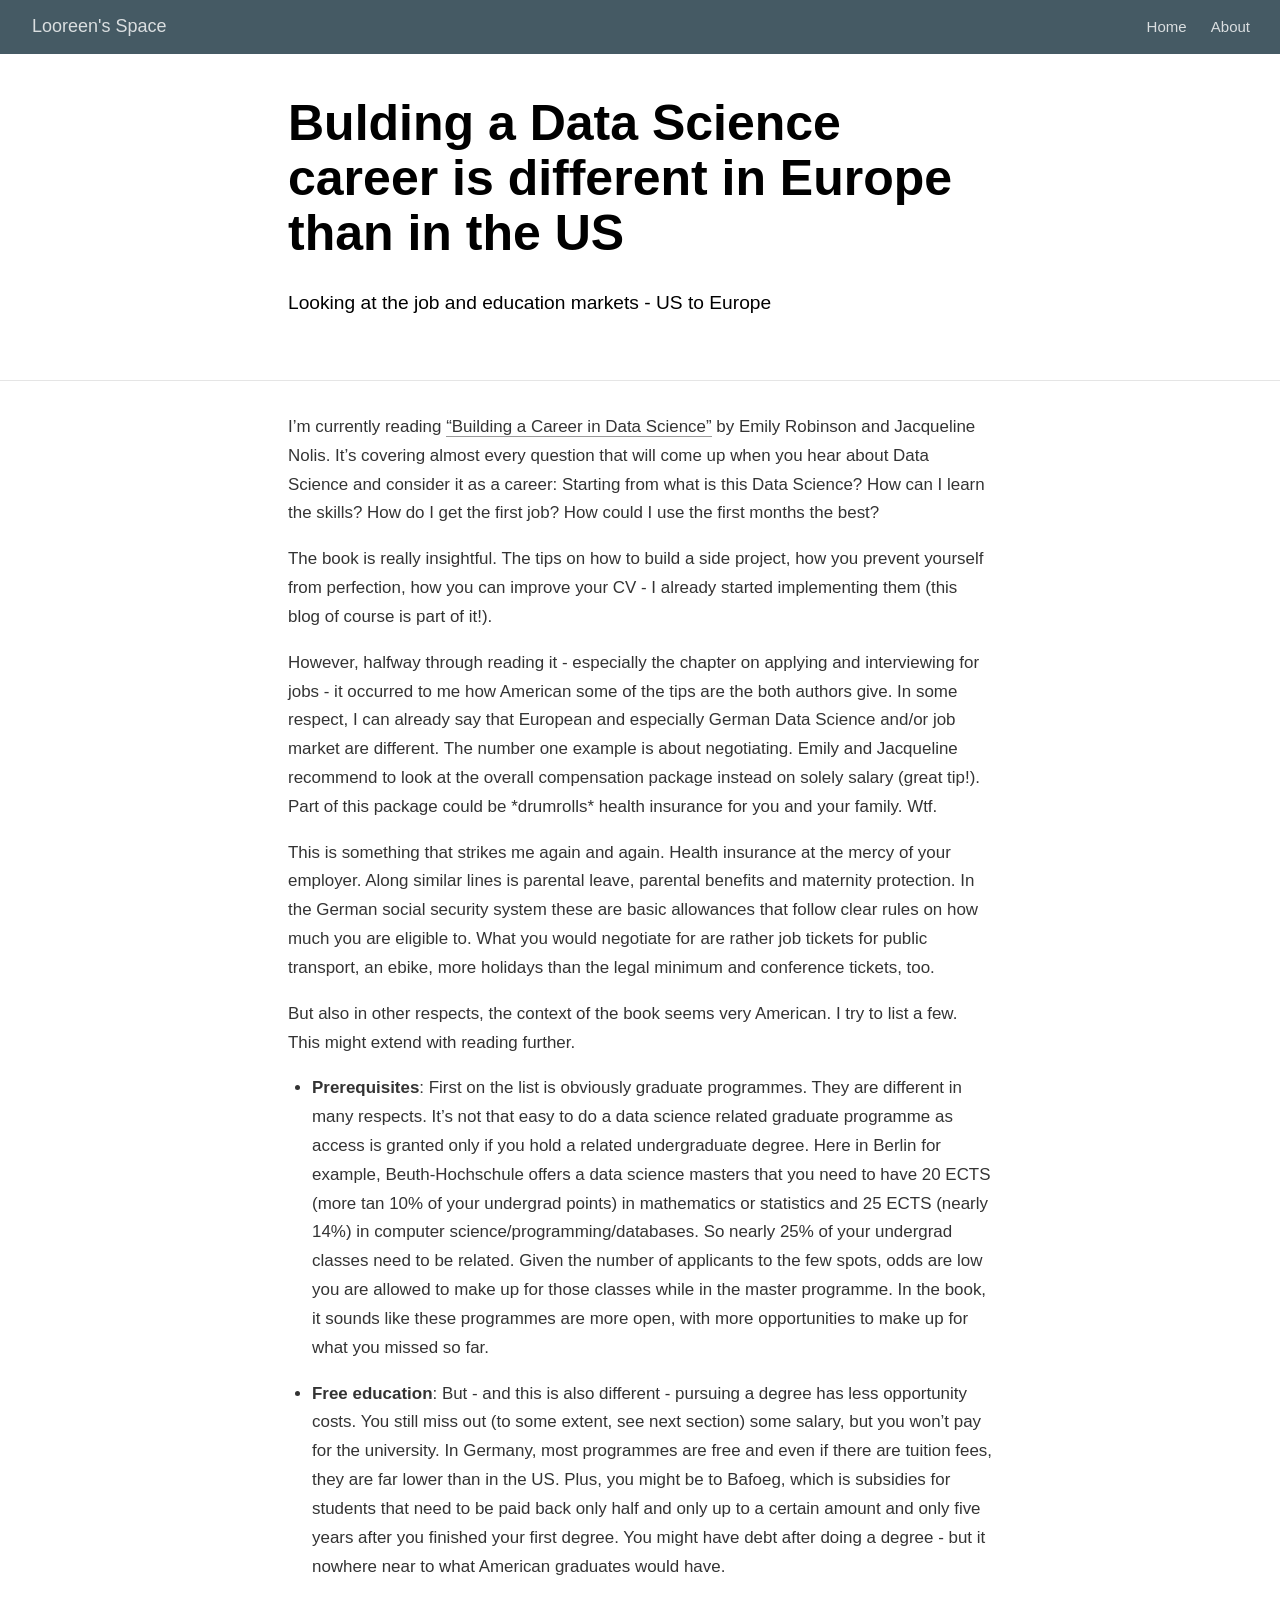
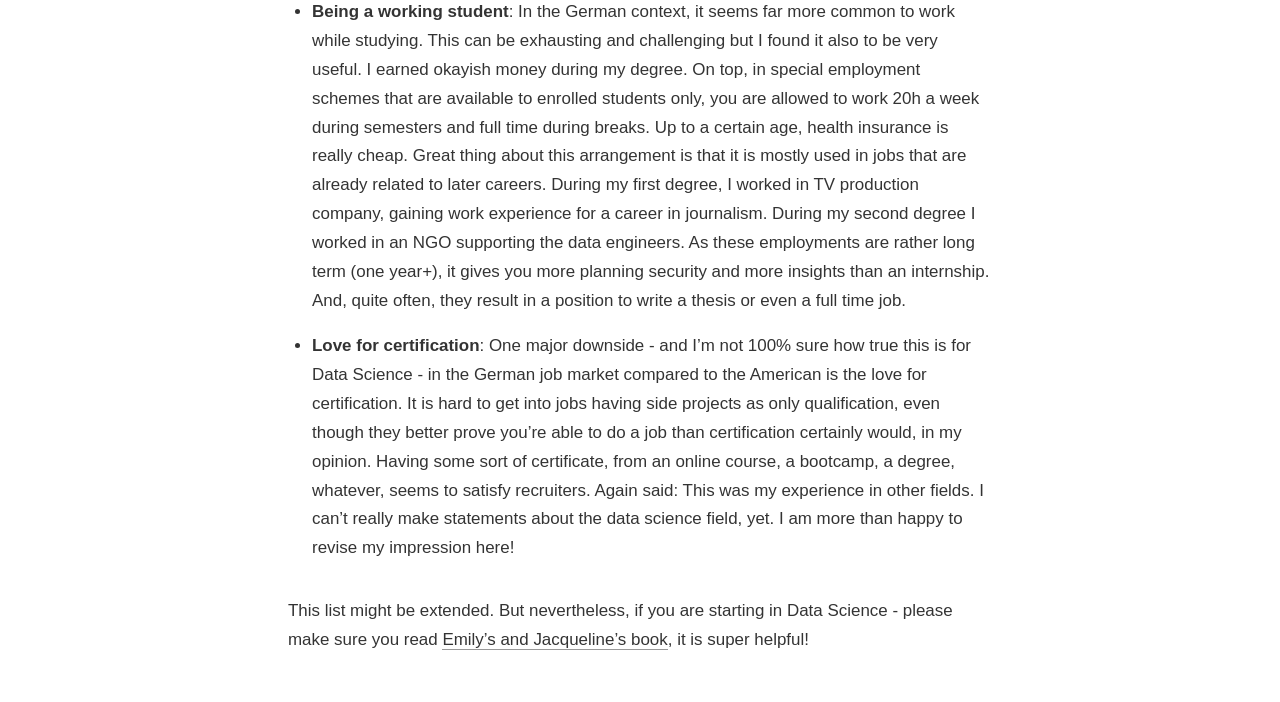
<file: posts/2020-07-11-career/index.html>
<!DOCTYPE html>

<html xmlns="http://www.w3.org/1999/xhtml" lang xml:lang>

<head>
  <meta charset="utf-8" />
  <meta name="viewport" content="width=device-width, initial-scale=1" />
  <meta http-equiv="X-UA-Compatible" content="IE=Edge,chrome=1" />
  <meta name="generator" content="distill" />

  <style type="text/css">
  /* Hide doc at startup (prevent jankiness while JS renders/transforms) */
  body {
    visibility: hidden;
  }
  </style>

 <!--radix_placeholder_import_source-->
 <!--/radix_placeholder_import_source-->

  <!--radix_placeholder_meta_tags-->
<title>Looreen's Space: Bulding a Data Science career is different in Europe than in the US</title>

<meta property="description" itemprop="description" content="Looking at the job and education markets - US to Europe"/>


<!--  https://schema.org/Article -->
<meta property="article:published" itemprop="datePublished" content="2020-07-11"/>
<meta property="article:created" itemprop="dateCreated" content="2020-07-11"/>

<!--  https://developers.facebook.com/docs/sharing/webmasters#markup -->
<meta property="og:title" content="Looreen&#39;s Space: Bulding a Data Science career is different in Europe than in the US"/>
<meta property="og:type" content="article"/>
<meta property="og:description" content="Looking at the job and education markets - US to Europe"/>
<meta property="og:locale" content="en_US"/>
<meta property="og:site_name" content="Looreen&#39;s Space"/>

<!--  https://dev.twitter.com/cards/types/summary -->
<meta property="twitter:card" content="summary"/>
<meta property="twitter:title" content="Looreen&#39;s Space: Bulding a Data Science career is different in Europe than in the US"/>
<meta property="twitter:description" content="Looking at the job and education markets - US to Europe"/>

<!--/radix_placeholder_meta_tags-->
  <!--radix_placeholder_rmarkdown_metadata-->

<script type="text/json" id="radix-rmarkdown-metadata">
{"type":"list","attributes":{"names":{"type":"character","attributes":{},"value":["title","description","date","output"]}},"value":[{"type":"character","attributes":{},"value":["Bulding a Data Science career is different in Europe than in the US"]},{"type":"character","attributes":{},"value":["Looking at the job and education markets - US to Europe"]},{"type":"character","attributes":{},"value":["07-11-2020"]},{"type":"list","attributes":{"names":{"type":"character","attributes":{},"value":["distill::distill_article"]}},"value":[{"type":"list","attributes":{"names":{"type":"character","attributes":{},"value":["self_contained"]}},"value":[{"type":"logical","attributes":{},"value":[true]}]}]}]}
</script>
<!--/radix_placeholder_rmarkdown_metadata-->
  
  <script type="text/json" id="radix-resource-manifest">
  {"type":"list","attributes":{},"value":[]}
  </script>
  <!--radix_placeholder_navigation_in_header-->

<script type="application/javascript">

  window.headroom_prevent_pin = false;

  window.document.addEventListener("DOMContentLoaded", function (event) {

    // initialize headroom for banner
    var header = $('header').get(0);
    var headerHeight = header.offsetHeight;
    var headroom = new Headroom(header, {
      onPin : function() {
        if (window.headroom_prevent_pin) {
          window.headroom_prevent_pin = false;
          headroom.unpin();
        }
      }
    });
    headroom.init();
    if(window.location.hash)
      headroom.unpin();
    $(header).addClass('headroom--transition');

    // offset scroll location for banner on hash change
    // (see: https://github.com/WickyNilliams/headroom.js/issues/38)
    window.addEventListener("hashchange", function(event) {
      window.scrollTo(0, window.pageYOffset - (headerHeight + 25));
    });

    // responsive menu
    $('.distill-site-header').each(function(i, val) {
      var topnav = $(this);
      var toggle = topnav.find('.nav-toggle');
      toggle.on('click', function() {
        topnav.toggleClass('responsive');
      });
    });

    // nav dropdowns
    $('.nav-dropbtn').click(function(e) {
      $(this).next('.nav-dropdown-content').toggleClass('nav-dropdown-active');
      $(this).parent().siblings('.nav-dropdown')
         .children('.nav-dropdown-content').removeClass('nav-dropdown-active');
    });
    $("body").click(function(e){
      $('.nav-dropdown-content').removeClass('nav-dropdown-active');
    });
    $(".nav-dropdown").click(function(e){
      e.stopPropagation();
    });
  });
</script>

<style type="text/css">

/* Theme (user-documented overrideables for nav appearance) */

.distill-site-nav {
  color: rgba(255, 255, 255, 0.8);
  background-color: #455a64;
  font-size: 15px;
  font-weight: 300;
}

.distill-site-nav a {
  color: inherit;
  text-decoration: none;
}

.distill-site-nav a:hover {
  color: white;
}

@media print {
  .distill-site-nav {
    display: none;
  }
}

.distill-site-header {

}

.distill-site-footer {

}


/* Site Header */

.distill-site-header {
  width: 100%;
  box-sizing: border-box;
  z-index: 3;
}

.distill-site-header .nav-left {
  display: inline-block;
  margin-left: 8px;
}

@media screen and (max-width: 768px) {
  .distill-site-header .nav-left {
    margin-left: 0;
  }
}


.distill-site-header .nav-right {
  float: right;
  margin-right: 8px;
}

.distill-site-header a,
.distill-site-header .title {
  display: inline-block;
  text-align: center;
  padding: 14px 10px 14px 10px;
}

.distill-site-header .title {
  font-size: 18px;
}

.distill-site-header .logo {
  padding: 0;
}

.distill-site-header .logo img {
  display: none;
  max-height: 20px;
  width: auto;
  margin-bottom: -4px;
}

.distill-site-header .nav-image img {
  max-height: 18px;
  width: auto;
  display: inline-block;
  margin-bottom: -3px;
}



@media screen and (min-width: 1000px) {
  .distill-site-header .logo img {
    display: inline-block;
  }
  .distill-site-header .nav-left {
    margin-left: 20px;
  }
  .distill-site-header .nav-right {
    margin-right: 20px;
  }
  .distill-site-header .title {
    padding-left: 12px;
  }
}


.distill-site-header .nav-toggle {
  display: none;
}

.nav-dropdown {
  display: inline-block;
  position: relative;
}

.nav-dropdown .nav-dropbtn {
  border: none;
  outline: none;
  color: rgba(255, 255, 255, 0.8);
  padding: 16px 10px;
  background-color: transparent;
  font-family: inherit;
  font-size: inherit;
  font-weight: inherit;
  margin: 0;
  margin-top: 1px;
  z-index: 2;
}

.nav-dropdown-content {
  display: none;
  position: absolute;
  background-color: white;
  min-width: 200px;
  border: 1px solid rgba(0,0,0,0.15);
  border-radius: 4px;
  box-shadow: 0px 8px 16px 0px rgba(0,0,0,0.1);
  z-index: 1;
  margin-top: 2px;
  white-space: nowrap;
  padding-top: 4px;
  padding-bottom: 4px;
}

.nav-dropdown-content hr {
  margin-top: 4px;
  margin-bottom: 4px;
  border: none;
  border-bottom: 1px solid rgba(0, 0, 0, 0.1);
}

.nav-dropdown-active {
  display: block;
}

.nav-dropdown-content a, .nav-dropdown-content .nav-dropdown-header {
  color: black;
  padding: 6px 24px;
  text-decoration: none;
  display: block;
  text-align: left;
}

.nav-dropdown-content .nav-dropdown-header {
  display: block;
  padding: 5px 24px;
  padding-bottom: 0;
  text-transform: uppercase;
  font-size: 14px;
  color: #999999;
  white-space: nowrap;
}

.nav-dropdown:hover .nav-dropbtn {
  color: white;
}

.nav-dropdown-content a:hover {
  background-color: #ddd;
  color: black;
}

.nav-right .nav-dropdown-content {
  margin-left: -45%;
  right: 0;
}

@media screen and (max-width: 768px) {
  .distill-site-header a, .distill-site-header .nav-dropdown  {display: none;}
  .distill-site-header a.nav-toggle {
    float: right;
    display: block;
  }
  .distill-site-header .title {
    margin-left: 0;
  }
  .distill-site-header .nav-right {
    margin-right: 0;
  }
  .distill-site-header {
    overflow: hidden;
  }
  .nav-right .nav-dropdown-content {
    margin-left: 0;
  }
}


@media screen and (max-width: 768px) {
  .distill-site-header.responsive {position: relative;}
  .distill-site-header.responsive a.nav-toggle {
    position: absolute;
    right: 0;
    top: 0;
  }
  .distill-site-header.responsive a,
  .distill-site-header.responsive .nav-dropdown {
    display: block;
    text-align: left;
  }
  .distill-site-header.responsive .nav-left,
  .distill-site-header.responsive .nav-right {
    width: 100%;
  }
  .distill-site-header.responsive .nav-dropdown {float: none;}
  .distill-site-header.responsive .nav-dropdown-content {position: relative;}
  .distill-site-header.responsive .nav-dropdown .nav-dropbtn {
    display: block;
    width: 100%;
    text-align: left;
  }
}

/* Site Footer */

.distill-site-footer {
  width: 100%;
  overflow: hidden;
  box-sizing: border-box;
  z-index: 3;
  margin-top: 30px;
  padding-top: 30px;
  padding-bottom: 30px;
  text-align: center;
}

/* Headroom */

d-title {
  padding-top: 6rem;
}

@media print {
  d-title {
    padding-top: 4rem;
  }
}

.headroom {
  z-index: 1000;
  position: fixed;
  top: 0;
  left: 0;
  right: 0;
}

.headroom--transition {
  transition: all .4s ease-in-out;
}

.headroom--unpinned {
  top: -100px;
}

.headroom--pinned {
  top: 0;
}

</style>

<link href="../../site_libs/font-awesome-5.1.0/css/all.css" rel="stylesheet"/>
<link href="../../site_libs/font-awesome-5.1.0/css/v4-shims.css" rel="stylesheet"/>
<script src="../../site_libs/headroom-0.9.4/headroom.min.js"></script>
<!--/radix_placeholder_navigation_in_header-->
  <!--radix_placeholder_distill-->

<style type="text/css">

body {
  background-color: white;
}

.pandoc-table {
  width: 100%;
}

.pandoc-table>caption {
  margin-bottom: 10px;
}

.pandoc-table th:not([align]) {
  text-align: left;
}

.pagedtable-footer {
  font-size: 15px;
}

.html-widget {
  margin-bottom: 2.0em;
}

.l-screen-inset {
  padding-right: 16px;
}

.l-screen .caption {
  margin-left: 10px;
}

.shaded {
  background: rgb(247, 247, 247);
  padding-top: 20px;
  padding-bottom: 20px;
  border-top: 1px solid rgba(0, 0, 0, 0.1);
  border-bottom: 1px solid rgba(0, 0, 0, 0.1);
}

.shaded .html-widget {
  margin-bottom: 0;
  border: 1px solid rgba(0, 0, 0, 0.1);
}

.shaded .shaded-content {
  background: white;
}

.text-output {
  margin-top: 0;
  line-height: 1.5em;
}

.hidden {
  display: none !important;
}

d-article {
  padding-bottom: 30px;
}

d-appendix {
  padding-top: 30px;
}

d-article>p>img {
  width: 100%;
}

d-article iframe {
  border: 1px solid rgba(0, 0, 0, 0.1);
  margin-bottom: 2.0em;
  width: 100%;
}

figure img.external {
  background: white;
  border: 1px solid rgba(0, 0, 0, 0.1);
  box-shadow: 0 1px 8px rgba(0, 0, 0, 0.1);
  padding: 18px;
  box-sizing: border-box;
}

/* CSS for table of contents */

.d-toc {
  color: rgba(0,0,0,0.8);
  font-size: 0.8em;
  line-height: 1em;
}

.d-toc-header {
  font-size: 0.6rem;
  font-weight: 400;
  color: rgba(0, 0, 0, 0.5);
  text-transform: uppercase;
  margin-top: 0;
  margin-bottom: 1.3em;
}

.d-toc a {
  border-bottom: none;
}

.d-toc ul {
  padding-left: 0;
}

.d-toc li>ul {
  padding-top: 0.8em;
  padding-left: 16px;
  margin-bottom: 0.6em;
}

.d-toc ul,
.d-toc li {
  list-style-type: none;
}

.d-toc li {
  margin-bottom: 0.9em;
}

.d-toc-separator {
  margin-top: 20px;
  margin-bottom: 2em;
}

.d-article-with-toc {
  border-top: none;
  padding-top: 0;
}



/* Tweak code blocks (note that this CSS is repeated above in an injection
   into the d-code shadow dom) */

d-code {
  overflow-x: auto !important;
}

pre.d-code code.d-code {
  padding-left: 10px;
  font-size: 12px;
  border-left: 2px solid rgba(0,0,0,0.1);
}

pre.text-output {

  font-size: 12px;
  color: black;
  background: none;
  font-family: Consolas, Monaco, 'Andale Mono', 'Ubuntu Mono', monospace;
  text-align: left;
  white-space: pre;
  word-spacing: normal;
  word-break: normal;
  word-wrap: normal;
  line-height: 1.5;

  -moz-tab-size: 4;
  -o-tab-size: 4;
  tab-size: 4;

  -webkit-hyphens: none;
  -moz-hyphens: none;
  -ms-hyphens: none;
  hyphens: none;
}

@media(min-width: 768px) {

d-code {
  overflow-x: visible !important;
}

pre.d-code code.d-code  {
    padding-left: 18px;
    font-size: 14px;
}
pre.text-output {
  font-size: 14px;
}
}

/* Figure */

.figure {
  position: relative;
  margin-bottom: 2.5em;
  margin-top: 1.5em;
}

.figure img {
  width: 100%;
}

.figure .caption {
  color: rgba(0, 0, 0, 0.6);
  font-size: 12px;
  line-height: 1.5em;
}

.figure img.external {
  background: white;
  border: 1px solid rgba(0, 0, 0, 0.1);
  box-shadow: 0 1px 8px rgba(0, 0, 0, 0.1);
  padding: 18px;
  box-sizing: border-box;
}

.figure .caption a {
  color: rgba(0, 0, 0, 0.6);
}

.figure .caption b,
.figure .caption strong, {
  font-weight: 600;
  color: rgba(0, 0, 0, 1.0);
}



/* Tweak 1000px media break to show more text */

@media(min-width: 1000px) {
  .base-grid,
  distill-header,
  d-title,
  d-abstract,
  d-article,
  d-appendix,
  distill-appendix,
  d-byline,
  d-footnote-list,
  d-citation-list,
  distill-footer {
    grid-template-columns: [screen-start] 1fr [page-start kicker-start] 80px [middle-start] 50px [text-start kicker-end] 65px 65px 65px 65px 65px 65px 65px 65px [text-end gutter-start] 65px [middle-end] 65px [page-end gutter-end] 1fr [screen-end];
    grid-column-gap: 16px;
  }

  .grid {
    grid-column-gap: 16px;
  }

  d-article {
    font-size: 1.06rem;
    line-height: 1.7em;
  }
  figure .caption, .figure .caption, figure figcaption {
    font-size: 13px;
  }
}

@media(min-width: 1180px) {
  .base-grid,
  distill-header,
  d-title,
  d-abstract,
  d-article,
  d-appendix,
  distill-appendix,
  d-byline,
  d-footnote-list,
  d-citation-list,
  distill-footer {
    grid-template-columns: [screen-start] 1fr [page-start kicker-start] 60px [middle-start] 60px [text-start kicker-end] 60px 60px 60px 60px 60px 60px 60px 60px [text-end gutter-start] 60px [middle-end] 60px [page-end gutter-end] 1fr [screen-end];
    grid-column-gap: 32px;
  }

  .grid {
    grid-column-gap: 32px;
  }
}


/* Get the citation styles for the appendix (not auto-injected on render since
   we do our own rendering of the citation appendix) */

d-appendix .citation-appendix,
.d-appendix .citation-appendix {
  font-size: 11px;
  line-height: 15px;
  border-left: 1px solid rgba(0, 0, 0, 0.1);
  padding-left: 18px;
  border: 1px solid rgba(0,0,0,0.1);
  background: rgba(0, 0, 0, 0.02);
  padding: 10px 18px;
  border-radius: 3px;
  color: rgba(150, 150, 150, 1);
  overflow: hidden;
  margin-top: -12px;
  white-space: pre-wrap;
  word-wrap: break-word;
}


/* Social footer */

.social_footer {
  margin-top: 30px;
  margin-bottom: 0;
  color: rgba(0,0,0,0.67);
}

.disqus-comments {
  margin-right: 30px;
}

.disqus-comment-count {
  border-bottom: 1px solid rgba(0, 0, 0, 0.4);
  cursor: pointer;
}

#disqus_thread {
  margin-top: 30px;
}

.article-sharing a {
  border-bottom: none;
  margin-right: 8px;
}

.article-sharing a:hover {
  border-bottom: none;
}

.sidebar-section.subscribe {
  font-size: 12px;
  line-height: 1.6em;
}

.subscribe p {
  margin-bottom: 0.5em;
}


.article-footer .subscribe {
  font-size: 15px;
  margin-top: 45px;
}


.sidebar-section.custom {
  font-size: 12px;
  line-height: 1.6em;
}

.custom p {
  margin-bottom: 0.5em;
}


/* Improve display for browsers without grid (IE/Edge <= 15) */

.downlevel {
  line-height: 1.6em;
  font-family: -apple-system, BlinkMacSystemFont, "Segoe UI", Roboto, Oxygen, Ubuntu, Cantarell, "Fira Sans", "Droid Sans", "Helvetica Neue", Arial, sans-serif;
  margin: 0;
}

.downlevel .d-title {
  padding-top: 6rem;
  padding-bottom: 1.5rem;
}

.downlevel .d-title h1 {
  font-size: 50px;
  font-weight: 700;
  line-height: 1.1em;
  margin: 0 0 0.5rem;
}

.downlevel .d-title p {
  font-weight: 300;
  font-size: 1.2rem;
  line-height: 1.55em;
  margin-top: 0;
}

.downlevel .d-byline {
  padding-top: 0.8em;
  padding-bottom: 0.8em;
  font-size: 0.8rem;
  line-height: 1.8em;
}

.downlevel .section-separator {
  border: none;
  border-top: 1px solid rgba(0, 0, 0, 0.1);
}

.downlevel .d-article {
  font-size: 1.06rem;
  line-height: 1.7em;
  padding-top: 1rem;
  padding-bottom: 2rem;
}


.downlevel .d-appendix {
  padding-left: 0;
  padding-right: 0;
  max-width: none;
  font-size: 0.8em;
  line-height: 1.7em;
  margin-bottom: 0;
  color: rgba(0,0,0,0.5);
  padding-top: 40px;
  padding-bottom: 48px;
}

.downlevel .footnotes ol {
  padding-left: 13px;
}

.downlevel .base-grid,
.downlevel .distill-header,
.downlevel .d-title,
.downlevel .d-abstract,
.downlevel .d-article,
.downlevel .d-appendix,
.downlevel .distill-appendix,
.downlevel .d-byline,
.downlevel .d-footnote-list,
.downlevel .d-citation-list,
.downlevel .distill-footer,
.downlevel .appendix-bottom,
.downlevel .posts-container {
  padding-left: 40px;
  padding-right: 40px;
}

@media(min-width: 768px) {
  .downlevel .base-grid,
  .downlevel .distill-header,
  .downlevel .d-title,
  .downlevel .d-abstract,
  .downlevel .d-article,
  .downlevel .d-appendix,
  .downlevel .distill-appendix,
  .downlevel .d-byline,
  .downlevel .d-footnote-list,
  .downlevel .d-citation-list,
  .downlevel .distill-footer,
  .downlevel .appendix-bottom,
  .downlevel .posts-container {
  padding-left: 150px;
  padding-right: 150px;
  max-width: 900px;
}
}

.downlevel pre code {
  display: block;
  border-left: 2px solid rgba(0, 0, 0, .1);
  padding: 0 0 0 20px;
  font-size: 14px;
}

.downlevel code, .downlevel pre {
  color: black;
  background: none;
  font-family: Consolas, Monaco, 'Andale Mono', 'Ubuntu Mono', monospace;
  text-align: left;
  white-space: pre;
  word-spacing: normal;
  word-break: normal;
  word-wrap: normal;
  line-height: 1.5;

  -moz-tab-size: 4;
  -o-tab-size: 4;
  tab-size: 4;

  -webkit-hyphens: none;
  -moz-hyphens: none;
  -ms-hyphens: none;
  hyphens: none;
}

</style>

<script type="application/javascript">

function is_downlevel_browser() {
  if (bowser.isUnsupportedBrowser({ msie: "12", msedge: "16"},
                                 window.navigator.userAgent)) {
    return true;
  } else {
    return window.load_distill_framework === undefined;
  }
}

// show body when load is complete
function on_load_complete() {

  // set body to visible
  document.body.style.visibility = 'visible';

  // force redraw for leaflet widgets
  if (window.HTMLWidgets) {
    var maps = window.HTMLWidgets.findAll(".leaflet");
    $.each(maps, function(i, el) {
      var map = this.getMap();
      map.invalidateSize();
      map.eachLayer(function(layer) {
        if (layer instanceof L.TileLayer)
          layer.redraw();
      });
    });
  }

  // trigger 'shown' so htmlwidgets resize
  $('d-article').trigger('shown');
}

function init_distill() {

  init_common();

  // create front matter
  var front_matter = $('<d-front-matter></d-front-matter>');
  $('#distill-front-matter').wrap(front_matter);

  // create d-title
  $('.d-title').changeElementType('d-title');

  // create d-byline
  var byline = $('<d-byline></d-byline>');
  $('.d-byline').replaceWith(byline);

  // create d-article
  var article = $('<d-article></d-article>');
  $('.d-article').wrap(article).children().unwrap();

  // move posts container into article
  $('.posts-container').appendTo($('d-article'));

  // create d-appendix
  $('.d-appendix').changeElementType('d-appendix');

  // create d-bibliography
  var bibliography = $('<d-bibliography></d-bibliography>');
  $('#distill-bibliography').wrap(bibliography);

  // flag indicating that we have appendix items
  var appendix = $('.appendix-bottom').children('h3').length > 0;

  // replace citations with <d-cite>
  $('.citation').each(function(i, val) {
    appendix = true;
    var cites = $(this).attr('data-cites').split(" ");
    var dt_cite = $('<d-cite></d-cite>');
    dt_cite.attr('key', cites.join());
    $(this).replaceWith(dt_cite);
  });
  // remove refs
  $('#refs').remove();

  // replace footnotes with <d-footnote>
  $('.footnote-ref').each(function(i, val) {
    appendix = true;
    var href = $(this).attr('href');
    var id = href.replace('#', '');
    var fn = $('#' + id);
    var fn_p = $('#' + id + '>p');
    fn_p.find('.footnote-back').remove();
    var text = fn_p.html();
    var dtfn = $('<d-footnote></d-footnote>');
    dtfn.html(text);
    $(this).replaceWith(dtfn);
  });
  // remove footnotes
  $('.footnotes').remove();

  $('h1.appendix, h2.appendix').each(function(i, val) {
    $(this).changeElementType('h3');
  });
  $('h3.appendix').each(function(i, val) {
    var id = $(this).attr('id');
    $('.d-toc a[href="#' + id + '"]').parent().remove();
    appendix = true;
    $(this).nextUntil($('h1, h2, h3')).addBack().appendTo($('d-appendix'));
  });

  // show d-appendix if we have appendix content
  $("d-appendix").css('display', appendix ? 'grid' : 'none');

  // replace code blocks with d-code
  $('pre>code').each(function(i, val) {
    var code = $(this);
    var pre = code.parent();
    var clz = "";
    var language = pre.attr('class');
    if (language) {
      // map unknown languages to "clike" (without this they just dissapear)
      if ($.inArray(language, ["bash", "clike", "css", "go", "html",
                               "javascript", "js", "julia", "lua", "markdown",
                               "markup", "mathml", "python", "svg", "xml"]) == -1)
        language = "clike";
      language = ' language="' + language + '"';
      var dt_code = $('<d-code block' + language + clz + '></d-code>');
      dt_code.text(code.text());
      pre.replaceWith(dt_code);
    } else {
      code.addClass('text-output').unwrap().changeElementType('pre');
    }
  });

  // localize layout chunks to just output
  $('.layout-chunk').each(function(i, val) {

    // capture layout
    var layout = $(this).attr('data-layout');

    // apply layout to markdown level block elements
    var elements = $(this).children().not('d-code, pre.text-output, script');
    elements.each(function(i, el) {
      var layout_div = $('<div class="' + layout + '"></div>');
      if (layout_div.hasClass('shaded')) {
        var shaded_content = $('<div class="shaded-content"></div>');
        $(this).wrap(shaded_content);
        $(this).parent().wrap(layout_div);
      } else {
        $(this).wrap(layout_div);
      }
    });


    // unwrap the layout-chunk div
    $(this).children().unwrap();
  });

  // load distill framework
  load_distill_framework();

  // wait for window.distillRunlevel == 4 to do post processing
  function distill_post_process() {

    if (!window.distillRunlevel || window.distillRunlevel < 4)
      return;

    // hide author/affiliations entirely if we have no authors
    var front_matter = JSON.parse($("#distill-front-matter").html());
    var have_authors = front_matter.authors && front_matter.authors.length > 0;
    if (!have_authors)
      $('d-byline').addClass('hidden');

    // table of contents
    if (have_authors) // adjust border if we are in authors
      $('.d-toc').parent().addClass('d-article-with-toc');

    // strip links that point to #
    $('.authors-affiliations').find('a[href="#"]').removeAttr('href');

    // hide elements of author/affiliations grid that have no value
    function hide_byline_column(caption) {
      $('d-byline').find('h3:contains("' + caption + '")').parent().css('visibility', 'hidden');
    }

    // affiliations
    var have_affiliations = false;
    for (var i = 0; i<front_matter.authors.length; ++i) {
      var author = front_matter.authors[i];
      if (author.affiliation !== "&nbsp;") {
        have_affiliations = true;
        break;
      }
    }
    if (!have_affiliations)
      $('d-byline').find('h3:contains("Affiliations")').css('visibility', 'hidden');

    // published date
    if (!front_matter.publishedDate)
      hide_byline_column("Published");

    // document object identifier
    var doi = $('d-byline').find('h3:contains("DOI")');
    var doi_p = doi.next().empty();
    if (!front_matter.doi) {
      // if we have a citation and valid citationText then link to that
      if ($('#citation').length > 0 && front_matter.citationText) {
        doi.html('Citation');
        $('<a href="#citation"></a>')
          .text(front_matter.citationText)
          .appendTo(doi_p);
      } else {
        hide_byline_column("DOI");
      }
    } else {
      $('<a></a>')
         .attr('href', "https://doi.org/" + front_matter.doi)
         .html(front_matter.doi)
         .appendTo(doi_p);
    }

     // change plural form of authors/affiliations
    if (front_matter.authors.length === 1) {
      var grid = $('.authors-affiliations');
      grid.children('h3:contains("Authors")').text('Author');
      grid.children('h3:contains("Affiliations")').text('Affiliation');
    }

    // inject pre code styles (can't do this with a global stylesheet b/c a shadow root is used)
    $('d-code').each(function(i, val) {
      var style = document.createElement('style');
      style.innerHTML = 'pre code { padding-left: 10px; font-size: 12px; border-left: 2px solid rgba(0,0,0,0.1); } ' +
                        '@media(min-width: 768px) { pre code { padding-left: 18px; font-size: 14px; } }';
      if (this.shadowRoot)
        this.shadowRoot.appendChild(style);
    });

    // move appendix-bottom entries to the bottom
    $('.appendix-bottom').appendTo('d-appendix').children().unwrap();
    $('.appendix-bottom').remove();

    // clear polling timer
    clearInterval(tid);

    // show body now that everything is ready
    on_load_complete();
  }

  var tid = setInterval(distill_post_process, 50);
  distill_post_process();

}

function init_downlevel() {

  init_common();

   // insert hr after d-title
  $('.d-title').after($('<hr class="section-separator"/>'));

  // check if we have authors
  var front_matter = JSON.parse($("#distill-front-matter").html());
  var have_authors = front_matter.authors && front_matter.authors.length > 0;

  // manage byline/border
  if (!have_authors)
    $('.d-byline').remove();
  $('.d-byline').after($('<hr class="section-separator"/>'));
  $('.d-byline a').remove();

  // remove toc
  $('.d-toc-header').remove();
  $('.d-toc').remove();
  $('.d-toc-separator').remove();

  // move appendix elements
  $('h1.appendix, h2.appendix').each(function(i, val) {
    $(this).changeElementType('h3');
  });
  $('h3.appendix').each(function(i, val) {
    $(this).nextUntil($('h1, h2, h3')).addBack().appendTo($('.d-appendix'));
  });


  // inject headers into references and footnotes
  var refs_header = $('<h3></h3>');
  refs_header.text('References');
  $('#refs').prepend(refs_header);

  var footnotes_header = $('<h3></h3');
  footnotes_header.text('Footnotes');
  $('.footnotes').children('hr').first().replaceWith(footnotes_header);

  // move appendix-bottom entries to the bottom
  $('.appendix-bottom').appendTo('.d-appendix').children().unwrap();
  $('.appendix-bottom').remove();

  // remove appendix if it's empty
  if ($('.d-appendix').children().length === 0)
    $('.d-appendix').remove();

  // prepend separator above appendix
  $('.d-appendix').before($('<hr class="section-separator" style="clear: both"/>'));

  // trim code
  $('pre>code').each(function(i, val) {
    $(this).html($.trim($(this).html()));
  });

  // move posts-container right before article
  $('.posts-container').insertBefore($('.d-article'));

  $('body').addClass('downlevel');

  on_load_complete();
}


function init_common() {

  // jquery plugin to change element types
  (function($) {
    $.fn.changeElementType = function(newType) {
      var attrs = {};

      $.each(this[0].attributes, function(idx, attr) {
        attrs[attr.nodeName] = attr.nodeValue;
      });

      this.replaceWith(function() {
        return $("<" + newType + "/>", attrs).append($(this).contents());
      });
    };
  })(jQuery);

  // prevent underline for linked images
  $('a > img').parent().css({'border-bottom' : 'none'});

  // mark non-body figures created by knitr chunks as 100% width
  $('.layout-chunk').each(function(i, val) {
    var figures = $(this).find('img, .html-widget');
    if ($(this).attr('data-layout') !== "l-body") {
      figures.css('width', '100%');
    } else {
      figures.css('max-width', '100%');
      figures.filter("[width]").each(function(i, val) {
        var fig = $(this);
        fig.css('width', fig.attr('width') + 'px');
      });

    }
  });

  // auto-append index.html to post-preview links in file: protocol
  // and in rstudio ide preview
  $('.post-preview').each(function(i, val) {
    if (window.location.protocol === "file:")
      $(this).attr('href', $(this).attr('href') + "index.html");
  });

  // get rid of index.html references in header
  if (window.location.protocol !== "file:") {
    $('.distill-site-header a[href]').each(function(i,val) {
      $(this).attr('href', $(this).attr('href').replace("index.html", "./"));
    });
  }

  // add class to pandoc style tables
  $('tr.header').parent('thead').parent('table').addClass('pandoc-table');
  $('.kable-table').children('table').addClass('pandoc-table');

  // add figcaption style to table captions
  $('caption').parent('table').addClass("figcaption");

  // initialize posts list
  if (window.init_posts_list)
    window.init_posts_list();

  // implmement disqus comment link
  $('.disqus-comment-count').click(function() {
    window.headroom_prevent_pin = true;
    $('#disqus_thread').toggleClass('hidden');
    if (!$('#disqus_thread').hasClass('hidden')) {
      var offset = $(this).offset();
      $(window).resize();
      $('html, body').animate({
        scrollTop: offset.top - 35
      });
    }
  });
}

document.addEventListener('DOMContentLoaded', function() {
  if (is_downlevel_browser())
    init_downlevel();
  else
    window.addEventListener('WebComponentsReady', init_distill);
});

</script>

<!--/radix_placeholder_distill-->
  <script>/*! jQuery v1.11.3 | (c) 2005, 2015 jQuery Foundation, Inc. | jquery.org/license */
!function(a,b){"object"==typeof module&&"object"==typeof module.exports?module.exports=a.document?b(a,!0):function(a){if(!a.document)throw new Error("jQuery requires a window with a document");return b(a)}:b(a)}("undefined"!=typeof window?window:this,function(a,b){var c=[],d=c.slice,e=c.concat,f=c.push,g=c.indexOf,h={},i=h.toString,j=h.hasOwnProperty,k={},l="1.11.3",m=function(a,b){return new m.fn.init(a,b)},n=/^[\s\uFEFF\xA0]+|[\s\uFEFF\xA0]+$/g,o=/^-ms-/,p=/-([\da-z])/gi,q=function(a,b){return b.toUpperCase()};m.fn=m.prototype={jquery:l,constructor:m,selector:"",length:0,toArray:function(){return d.call(this)},get:function(a){return null!=a?0>a?this[a+this.length]:this[a]:d.call(this)},pushStack:function(a){var b=m.merge(this.constructor(),a);return b.prevObject=this,b.context=this.context,b},each:function(a,b){return m.each(this,a,b)},map:function(a){return this.pushStack(m.map(this,function(b,c){return a.call(b,c,b)}))},slice:function(){return this.pushStack(d.apply(this,arguments))},first:function(){return this.eq(0)},last:function(){return this.eq(-1)},eq:function(a){var b=this.length,c=+a+(0>a?b:0);return this.pushStack(c>=0&&b>c?[this[c]]:[])},end:function(){return this.prevObject||this.constructor(null)},push:f,sort:c.sort,splice:c.splice},m.extend=m.fn.extend=function(){var a,b,c,d,e,f,g=arguments[0]||{},h=1,i=arguments.length,j=!1;for("boolean"==typeof g&&(j=g,g=arguments[h]||{},h++),"object"==typeof g||m.isFunction(g)||(g={}),h===i&&(g=this,h--);i>h;h++)if(null!=(e=arguments[h]))for(d in e)a=g[d],c=e[d],g!==c&&(j&&c&&(m.isPlainObject(c)||(b=m.isArray(c)))?(b?(b=!1,f=a&&m.isArray(a)?a:[]):f=a&&m.isPlainObject(a)?a:{},g[d]=m.extend(j,f,c)):void 0!==c&&(g[d]=c));return g},m.extend({expando:"jQuery"+(l+Math.random()).replace(/\D/g,""),isReady:!0,error:function(a){throw new Error(a)},noop:function(){},isFunction:function(a){return"function"===m.type(a)},isArray:Array.isArray||function(a){return"array"===m.type(a)},isWindow:function(a){return null!=a&&a==a.window},isNumeric:function(a){return!m.isArray(a)&&a-parseFloat(a)+1>=0},isEmptyObject:function(a){var b;for(b in a)return!1;return!0},isPlainObject:function(a){var b;if(!a||"object"!==m.type(a)||a.nodeType||m.isWindow(a))return!1;try{if(a.constructor&&!j.call(a,"constructor")&&!j.call(a.constructor.prototype,"isPrototypeOf"))return!1}catch(c){return!1}if(k.ownLast)for(b in a)return j.call(a,b);for(b in a);return void 0===b||j.call(a,b)},type:function(a){return null==a?a+"":"object"==typeof a||"function"==typeof a?h[i.call(a)]||"object":typeof a},globalEval:function(b){b&&m.trim(b)&&(a.execScript||function(b){a.eval.call(a,b)})(b)},camelCase:function(a){return a.replace(o,"ms-").replace(p,q)},nodeName:function(a,b){return a.nodeName&&a.nodeName.toLowerCase()===b.toLowerCase()},each:function(a,b,c){var d,e=0,f=a.length,g=r(a);if(c){if(g){for(;f>e;e++)if(d=b.apply(a[e],c),d===!1)break}else for(e in a)if(d=b.apply(a[e],c),d===!1)break}else if(g){for(;f>e;e++)if(d=b.call(a[e],e,a[e]),d===!1)break}else for(e in a)if(d=b.call(a[e],e,a[e]),d===!1)break;return a},trim:function(a){return null==a?"":(a+"").replace(n,"")},makeArray:function(a,b){var c=b||[];return null!=a&&(r(Object(a))?m.merge(c,"string"==typeof a?[a]:a):f.call(c,a)),c},inArray:function(a,b,c){var d;if(b){if(g)return g.call(b,a,c);for(d=b.length,c=c?0>c?Math.max(0,d+c):c:0;d>c;c++)if(c in b&&b[c]===a)return c}return-1},merge:function(a,b){var c=+b.length,d=0,e=a.length;while(c>d)a[e++]=b[d++];if(c!==c)while(void 0!==b[d])a[e++]=b[d++];return a.length=e,a},grep:function(a,b,c){for(var d,e=[],f=0,g=a.length,h=!c;g>f;f++)d=!b(a[f],f),d!==h&&e.push(a[f]);return e},map:function(a,b,c){var d,f=0,g=a.length,h=r(a),i=[];if(h)for(;g>f;f++)d=b(a[f],f,c),null!=d&&i.push(d);else for(f in a)d=b(a[f],f,c),null!=d&&i.push(d);return e.apply([],i)},guid:1,proxy:function(a,b){var c,e,f;return"string"==typeof b&&(f=a[b],b=a,a=f),m.isFunction(a)?(c=d.call(arguments,2),e=function(){return a.apply(b||this,c.concat(d.call(arguments)))},e.guid=a.guid=a.guid||m.guid++,e):void 0},now:function(){return+new Date},support:k}),m.each("Boolean Number String Function Array Date RegExp Object Error".split(" "),function(a,b){h["[object "+b+"]"]=b.toLowerCase()});function r(a){var b="length"in a&&a.length,c=m.type(a);return"function"===c||m.isWindow(a)?!1:1===a.nodeType&&b?!0:"array"===c||0===b||"number"==typeof b&&b>0&&b-1 in a}var s=function(a){var b,c,d,e,f,g,h,i,j,k,l,m,n,o,p,q,r,s,t,u="sizzle"+1*new Date,v=a.document,w=0,x=0,y=ha(),z=ha(),A=ha(),B=function(a,b){return a===b&&(l=!0),0},C=1<<31,D={}.hasOwnProperty,E=[],F=E.pop,G=E.push,H=E.push,I=E.slice,J=function(a,b){for(var c=0,d=a.length;d>c;c++)if(a[c]===b)return c;return-1},K="checked|selected|async|autofocus|autoplay|controls|defer|disabled|hidden|ismap|loop|multiple|open|readonly|required|scoped",L="[\\x20\\t\\r\\n\\f]",M="(?:\\\\.|[\\w-]|[^\\x00-\\xa0])+",N=M.replace("w","w#"),O="\\["+L+"*("+M+")(?:"+L+"*([*^$|!~]?=)"+L+"*(?:'((?:\\\\.|[^\\\\'])*)'|\"((?:\\\\.|[^\\\\\"])*)\"|("+N+"))|)"+L+"*\\]",P=":("+M+")(?:\\((('((?:\\\\.|[^\\\\'])*)'|\"((?:\\\\.|[^\\\\\"])*)\")|((?:\\\\.|[^\\\\()[\\]]|"+O+")*)|.*)\\)|)",Q=new RegExp(L+"+","g"),R=new RegExp("^"+L+"+|((?:^|[^\\\\])(?:\\\\.)*)"+L+"+$","g"),S=new RegExp("^"+L+"*,"+L+"*"),T=new RegExp("^"+L+"*([>+~]|"+L+")"+L+"*"),U=new RegExp("="+L+"*([^\\]'\"]*?)"+L+"*\\]","g"),V=new RegExp(P),W=new RegExp("^"+N+"$"),X={ID:new RegExp("^#("+M+")"),CLASS:new RegExp("^\\.("+M+")"),TAG:new RegExp("^("+M.replace("w","w*")+")"),ATTR:new RegExp("^"+O),PSEUDO:new RegExp("^"+P),CHILD:new RegExp("^:(only|first|last|nth|nth-last)-(child|of-type)(?:\\("+L+"*(even|odd|(([+-]|)(\\d*)n|)"+L+"*(?:([+-]|)"+L+"*(\\d+)|))"+L+"*\\)|)","i"),bool:new RegExp("^(?:"+K+")$","i"),needsContext:new RegExp("^"+L+"*[>+~]|:(even|odd|eq|gt|lt|nth|first|last)(?:\\("+L+"*((?:-\\d)?\\d*)"+L+"*\\)|)(?=[^-]|$)","i")},Y=/^(?:input|select|textarea|button)$/i,Z=/^h\d$/i,$=/^[^{]+\{\s*\[native \w/,_=/^(?:#([\w-]+)|(\w+)|\.([\w-]+))$/,aa=/[+~]/,ba=/'|\\/g,ca=new RegExp("\\\\([\\da-f]{1,6}"+L+"?|("+L+")|.)","ig"),da=function(a,b,c){var d="0x"+b-65536;return d!==d||c?b:0>d?String.fromCharCode(d+65536):String.fromCharCode(d>>10|55296,1023&d|56320)},ea=function(){m()};try{H.apply(E=I.call(v.childNodes),v.childNodes),E[v.childNodes.length].nodeType}catch(fa){H={apply:E.length?function(a,b){G.apply(a,I.call(b))}:function(a,b){var c=a.length,d=0;while(a[c++]=b[d++]);a.length=c-1}}}function ga(a,b,d,e){var f,h,j,k,l,o,r,s,w,x;if((b?b.ownerDocument||b:v)!==n&&m(b),b=b||n,d=d||[],k=b.nodeType,"string"!=typeof a||!a||1!==k&&9!==k&&11!==k)return d;if(!e&&p){if(11!==k&&(f=_.exec(a)))if(j=f[1]){if(9===k){if(h=b.getElementById(j),!h||!h.parentNode)return d;if(h.id===j)return d.push(h),d}else if(b.ownerDocument&&(h=b.ownerDocument.getElementById(j))&&t(b,h)&&h.id===j)return d.push(h),d}else{if(f[2])return H.apply(d,b.getElementsByTagName(a)),d;if((j=f[3])&&c.getElementsByClassName)return H.apply(d,b.getElementsByClassName(j)),d}if(c.qsa&&(!q||!q.test(a))){if(s=r=u,w=b,x=1!==k&&a,1===k&&"object"!==b.nodeName.toLowerCase()){o=g(a),(r=b.getAttribute("id"))?s=r.replace(ba,"\\$&"):b.setAttribute("id",s),s="[id='"+s+"'] ",l=o.length;while(l--)o[l]=s+ra(o[l]);w=aa.test(a)&&pa(b.parentNode)||b,x=o.join(",")}if(x)try{return H.apply(d,w.querySelectorAll(x)),d}catch(y){}finally{r||b.removeAttribute("id")}}}return i(a.replace(R,"$1"),b,d,e)}function ha(){var a=[];function b(c,e){return a.push(c+" ")>d.cacheLength&&delete b[a.shift()],b[c+" "]=e}return b}function ia(a){return a[u]=!0,a}function ja(a){var b=n.createElement("div");try{return!!a(b)}catch(c){return!1}finally{b.parentNode&&b.parentNode.removeChild(b),b=null}}function ka(a,b){var c=a.split("|"),e=a.length;while(e--)d.attrHandle[c[e]]=b}function la(a,b){var c=b&&a,d=c&&1===a.nodeType&&1===b.nodeType&&(~b.sourceIndex||C)-(~a.sourceIndex||C);if(d)return d;if(c)while(c=c.nextSibling)if(c===b)return-1;return a?1:-1}function ma(a){return function(b){var c=b.nodeName.toLowerCase();return"input"===c&&b.type===a}}function na(a){return function(b){var c=b.nodeName.toLowerCase();return("input"===c||"button"===c)&&b.type===a}}function oa(a){return ia(function(b){return b=+b,ia(function(c,d){var e,f=a([],c.length,b),g=f.length;while(g--)c[e=f[g]]&&(c[e]=!(d[e]=c[e]))})})}function pa(a){return a&&"undefined"!=typeof a.getElementsByTagName&&a}c=ga.support={},f=ga.isXML=function(a){var b=a&&(a.ownerDocument||a).documentElement;return b?"HTML"!==b.nodeName:!1},m=ga.setDocument=function(a){var b,e,g=a?a.ownerDocument||a:v;return g!==n&&9===g.nodeType&&g.documentElement?(n=g,o=g.documentElement,e=g.defaultView,e&&e!==e.top&&(e.addEventListener?e.addEventListener("unload",ea,!1):e.attachEvent&&e.attachEvent("onunload",ea)),p=!f(g),c.attributes=ja(function(a){return a.className="i",!a.getAttribute("className")}),c.getElementsByTagName=ja(function(a){return a.appendChild(g.createComment("")),!a.getElementsByTagName("*").length}),c.getElementsByClassName=$.test(g.getElementsByClassName),c.getById=ja(function(a){return o.appendChild(a).id=u,!g.getElementsByName||!g.getElementsByName(u).length}),c.getById?(d.find.ID=function(a,b){if("undefined"!=typeof b.getElementById&&p){var c=b.getElementById(a);return c&&c.parentNode?[c]:[]}},d.filter.ID=function(a){var b=a.replace(ca,da);return function(a){return a.getAttribute("id")===b}}):(delete d.find.ID,d.filter.ID=function(a){var b=a.replace(ca,da);return function(a){var c="undefined"!=typeof a.getAttributeNode&&a.getAttributeNode("id");return c&&c.value===b}}),d.find.TAG=c.getElementsByTagName?function(a,b){return"undefined"!=typeof b.getElementsByTagName?b.getElementsByTagName(a):c.qsa?b.querySelectorAll(a):void 0}:function(a,b){var c,d=[],e=0,f=b.getElementsByTagName(a);if("*"===a){while(c=f[e++])1===c.nodeType&&d.push(c);return d}return f},d.find.CLASS=c.getElementsByClassName&&function(a,b){return p?b.getElementsByClassName(a):void 0},r=[],q=[],(c.qsa=$.test(g.querySelectorAll))&&(ja(function(a){o.appendChild(a).innerHTML="<a id='"+u+"'></a><select id='"+u+"-\f]' msallowcapture=''><option selected=''></option></select>",a.querySelectorAll("[msallowcapture^='']").length&&q.push("[*^$]="+L+"*(?:''|\"\")"),a.querySelectorAll("[selected]").length||q.push("\\["+L+"*(?:value|"+K+")"),a.querySelectorAll("[id~="+u+"-]").length||q.push("~="),a.querySelectorAll(":checked").length||q.push(":checked"),a.querySelectorAll("a#"+u+"+*").length||q.push(".#.+[+~]")}),ja(function(a){var b=g.createElement("input");b.setAttribute("type","hidden"),a.appendChild(b).setAttribute("name","D"),a.querySelectorAll("[name=d]").length&&q.push("name"+L+"*[*^$|!~]?="),a.querySelectorAll(":enabled").length||q.push(":enabled",":disabled"),a.querySelectorAll("*,:x"),q.push(",.*:")})),(c.matchesSelector=$.test(s=o.matches||o.webkitMatchesSelector||o.mozMatchesSelector||o.oMatchesSelector||o.msMatchesSelector))&&ja(function(a){c.disconnectedMatch=s.call(a,"div"),s.call(a,"[s!='']:x"),r.push("!=",P)}),q=q.length&&new RegExp(q.join("|")),r=r.length&&new RegExp(r.join("|")),b=$.test(o.compareDocumentPosition),t=b||$.test(o.contains)?function(a,b){var c=9===a.nodeType?a.documentElement:a,d=b&&b.parentNode;return a===d||!(!d||1!==d.nodeType||!(c.contains?c.contains(d):a.compareDocumentPosition&&16&a.compareDocumentPosition(d)))}:function(a,b){if(b)while(b=b.parentNode)if(b===a)return!0;return!1},B=b?function(a,b){if(a===b)return l=!0,0;var d=!a.compareDocumentPosition-!b.compareDocumentPosition;return d?d:(d=(a.ownerDocument||a)===(b.ownerDocument||b)?a.compareDocumentPosition(b):1,1&d||!c.sortDetached&&b.compareDocumentPosition(a)===d?a===g||a.ownerDocument===v&&t(v,a)?-1:b===g||b.ownerDocument===v&&t(v,b)?1:k?J(k,a)-J(k,b):0:4&d?-1:1)}:function(a,b){if(a===b)return l=!0,0;var c,d=0,e=a.parentNode,f=b.parentNode,h=[a],i=[b];if(!e||!f)return a===g?-1:b===g?1:e?-1:f?1:k?J(k,a)-J(k,b):0;if(e===f)return la(a,b);c=a;while(c=c.parentNode)h.unshift(c);c=b;while(c=c.parentNode)i.unshift(c);while(h[d]===i[d])d++;return d?la(h[d],i[d]):h[d]===v?-1:i[d]===v?1:0},g):n},ga.matches=function(a,b){return ga(a,null,null,b)},ga.matchesSelector=function(a,b){if((a.ownerDocument||a)!==n&&m(a),b=b.replace(U,"='$1']"),!(!c.matchesSelector||!p||r&&r.test(b)||q&&q.test(b)))try{var d=s.call(a,b);if(d||c.disconnectedMatch||a.document&&11!==a.document.nodeType)return d}catch(e){}return ga(b,n,null,[a]).length>0},ga.contains=function(a,b){return(a.ownerDocument||a)!==n&&m(a),t(a,b)},ga.attr=function(a,b){(a.ownerDocument||a)!==n&&m(a);var e=d.attrHandle[b.toLowerCase()],f=e&&D.call(d.attrHandle,b.toLowerCase())?e(a,b,!p):void 0;return void 0!==f?f:c.attributes||!p?a.getAttribute(b):(f=a.getAttributeNode(b))&&f.specified?f.value:null},ga.error=function(a){throw new Error("Syntax error, unrecognized expression: "+a)},ga.uniqueSort=function(a){var b,d=[],e=0,f=0;if(l=!c.detectDuplicates,k=!c.sortStable&&a.slice(0),a.sort(B),l){while(b=a[f++])b===a[f]&&(e=d.push(f));while(e--)a.splice(d[e],1)}return k=null,a},e=ga.getText=function(a){var b,c="",d=0,f=a.nodeType;if(f){if(1===f||9===f||11===f){if("string"==typeof a.textContent)return a.textContent;for(a=a.firstChild;a;a=a.nextSibling)c+=e(a)}else if(3===f||4===f)return a.nodeValue}else while(b=a[d++])c+=e(b);return c},d=ga.selectors={cacheLength:50,createPseudo:ia,match:X,attrHandle:{},find:{},relative:{">":{dir:"parentNode",first:!0}," ":{dir:"parentNode"},"+":{dir:"previousSibling",first:!0},"~":{dir:"previousSibling"}},preFilter:{ATTR:function(a){return a[1]=a[1].replace(ca,da),a[3]=(a[3]||a[4]||a[5]||"").replace(ca,da),"~="===a[2]&&(a[3]=" "+a[3]+" "),a.slice(0,4)},CHILD:function(a){return a[1]=a[1].toLowerCase(),"nth"===a[1].slice(0,3)?(a[3]||ga.error(a[0]),a[4]=+(a[4]?a[5]+(a[6]||1):2*("even"===a[3]||"odd"===a[3])),a[5]=+(a[7]+a[8]||"odd"===a[3])):a[3]&&ga.error(a[0]),a},PSEUDO:function(a){var b,c=!a[6]&&a[2];return X.CHILD.test(a[0])?null:(a[3]?a[2]=a[4]||a[5]||"":c&&V.test(c)&&(b=g(c,!0))&&(b=c.indexOf(")",c.length-b)-c.length)&&(a[0]=a[0].slice(0,b),a[2]=c.slice(0,b)),a.slice(0,3))}},filter:{TAG:function(a){var b=a.replace(ca,da).toLowerCase();return"*"===a?function(){return!0}:function(a){return a.nodeName&&a.nodeName.toLowerCase()===b}},CLASS:function(a){var b=y[a+" "];return b||(b=new RegExp("(^|"+L+")"+a+"("+L+"|$)"))&&y(a,function(a){return b.test("string"==typeof a.className&&a.className||"undefined"!=typeof a.getAttribute&&a.getAttribute("class")||"")})},ATTR:function(a,b,c){return function(d){var e=ga.attr(d,a);return null==e?"!="===b:b?(e+="","="===b?e===c:"!="===b?e!==c:"^="===b?c&&0===e.indexOf(c):"*="===b?c&&e.indexOf(c)>-1:"$="===b?c&&e.slice(-c.length)===c:"~="===b?(" "+e.replace(Q," ")+" ").indexOf(c)>-1:"|="===b?e===c||e.slice(0,c.length+1)===c+"-":!1):!0}},CHILD:function(a,b,c,d,e){var f="nth"!==a.slice(0,3),g="last"!==a.slice(-4),h="of-type"===b;return 1===d&&0===e?function(a){return!!a.parentNode}:function(b,c,i){var j,k,l,m,n,o,p=f!==g?"nextSibling":"previousSibling",q=b.parentNode,r=h&&b.nodeName.toLowerCase(),s=!i&&!h;if(q){if(f){while(p){l=b;while(l=l[p])if(h?l.nodeName.toLowerCase()===r:1===l.nodeType)return!1;o=p="only"===a&&!o&&"nextSibling"}return!0}if(o=[g?q.firstChild:q.lastChild],g&&s){k=q[u]||(q[u]={}),j=k[a]||[],n=j[0]===w&&j[1],m=j[0]===w&&j[2],l=n&&q.childNodes[n];while(l=++n&&l&&l[p]||(m=n=0)||o.pop())if(1===l.nodeType&&++m&&l===b){k[a]=[w,n,m];break}}else if(s&&(j=(b[u]||(b[u]={}))[a])&&j[0]===w)m=j[1];else while(l=++n&&l&&l[p]||(m=n=0)||o.pop())if((h?l.nodeName.toLowerCase()===r:1===l.nodeType)&&++m&&(s&&((l[u]||(l[u]={}))[a]=[w,m]),l===b))break;return m-=e,m===d||m%d===0&&m/d>=0}}},PSEUDO:function(a,b){var c,e=d.pseudos[a]||d.setFilters[a.toLowerCase()]||ga.error("unsupported pseudo: "+a);return e[u]?e(b):e.length>1?(c=[a,a,"",b],d.setFilters.hasOwnProperty(a.toLowerCase())?ia(function(a,c){var d,f=e(a,b),g=f.length;while(g--)d=J(a,f[g]),a[d]=!(c[d]=f[g])}):function(a){return e(a,0,c)}):e}},pseudos:{not:ia(function(a){var b=[],c=[],d=h(a.replace(R,"$1"));return d[u]?ia(function(a,b,c,e){var f,g=d(a,null,e,[]),h=a.length;while(h--)(f=g[h])&&(a[h]=!(b[h]=f))}):function(a,e,f){return b[0]=a,d(b,null,f,c),b[0]=null,!c.pop()}}),has:ia(function(a){return function(b){return ga(a,b).length>0}}),contains:ia(function(a){return a=a.replace(ca,da),function(b){return(b.textContent||b.innerText||e(b)).indexOf(a)>-1}}),lang:ia(function(a){return W.test(a||"")||ga.error("unsupported lang: "+a),a=a.replace(ca,da).toLowerCase(),function(b){var c;do if(c=p?b.lang:b.getAttribute("xml:lang")||b.getAttribute("lang"))return c=c.toLowerCase(),c===a||0===c.indexOf(a+"-");while((b=b.parentNode)&&1===b.nodeType);return!1}}),target:function(b){var c=a.location&&a.location.hash;return c&&c.slice(1)===b.id},root:function(a){return a===o},focus:function(a){return a===n.activeElement&&(!n.hasFocus||n.hasFocus())&&!!(a.type||a.href||~a.tabIndex)},enabled:function(a){return a.disabled===!1},disabled:function(a){return a.disabled===!0},checked:function(a){var b=a.nodeName.toLowerCase();return"input"===b&&!!a.checked||"option"===b&&!!a.selected},selected:function(a){return a.parentNode&&a.parentNode.selectedIndex,a.selected===!0},empty:function(a){for(a=a.firstChild;a;a=a.nextSibling)if(a.nodeType<6)return!1;return!0},parent:function(a){return!d.pseudos.empty(a)},header:function(a){return Z.test(a.nodeName)},input:function(a){return Y.test(a.nodeName)},button:function(a){var b=a.nodeName.toLowerCase();return"input"===b&&"button"===a.type||"button"===b},text:function(a){var b;return"input"===a.nodeName.toLowerCase()&&"text"===a.type&&(null==(b=a.getAttribute("type"))||"text"===b.toLowerCase())},first:oa(function(){return[0]}),last:oa(function(a,b){return[b-1]}),eq:oa(function(a,b,c){return[0>c?c+b:c]}),even:oa(function(a,b){for(var c=0;b>c;c+=2)a.push(c);return a}),odd:oa(function(a,b){for(var c=1;b>c;c+=2)a.push(c);return a}),lt:oa(function(a,b,c){for(var d=0>c?c+b:c;--d>=0;)a.push(d);return a}),gt:oa(function(a,b,c){for(var d=0>c?c+b:c;++d<b;)a.push(d);return a})}},d.pseudos.nth=d.pseudos.eq;for(b in{radio:!0,checkbox:!0,file:!0,password:!0,image:!0})d.pseudos[b]=ma(b);for(b in{submit:!0,reset:!0})d.pseudos[b]=na(b);function qa(){}qa.prototype=d.filters=d.pseudos,d.setFilters=new qa,g=ga.tokenize=function(a,b){var c,e,f,g,h,i,j,k=z[a+" "];if(k)return b?0:k.slice(0);h=a,i=[],j=d.preFilter;while(h){(!c||(e=S.exec(h)))&&(e&&(h=h.slice(e[0].length)||h),i.push(f=[])),c=!1,(e=T.exec(h))&&(c=e.shift(),f.push({value:c,type:e[0].replace(R," ")}),h=h.slice(c.length));for(g in d.filter)!(e=X[g].exec(h))||j[g]&&!(e=j[g](e))||(c=e.shift(),f.push({value:c,type:g,matches:e}),h=h.slice(c.length));if(!c)break}return b?h.length:h?ga.error(a):z(a,i).slice(0)};function ra(a){for(var b=0,c=a.length,d="";c>b;b++)d+=a[b].value;return d}function sa(a,b,c){var d=b.dir,e=c&&"parentNode"===d,f=x++;return b.first?function(b,c,f){while(b=b[d])if(1===b.nodeType||e)return a(b,c,f)}:function(b,c,g){var h,i,j=[w,f];if(g){while(b=b[d])if((1===b.nodeType||e)&&a(b,c,g))return!0}else while(b=b[d])if(1===b.nodeType||e){if(i=b[u]||(b[u]={}),(h=i[d])&&h[0]===w&&h[1]===f)return j[2]=h[2];if(i[d]=j,j[2]=a(b,c,g))return!0}}}function ta(a){return a.length>1?function(b,c,d){var e=a.length;while(e--)if(!a[e](b,c,d))return!1;return!0}:a[0]}function ua(a,b,c){for(var d=0,e=b.length;e>d;d++)ga(a,b[d],c);return c}function va(a,b,c,d,e){for(var f,g=[],h=0,i=a.length,j=null!=b;i>h;h++)(f=a[h])&&(!c||c(f,d,e))&&(g.push(f),j&&b.push(h));return g}function wa(a,b,c,d,e,f){return d&&!d[u]&&(d=wa(d)),e&&!e[u]&&(e=wa(e,f)),ia(function(f,g,h,i){var j,k,l,m=[],n=[],o=g.length,p=f||ua(b||"*",h.nodeType?[h]:h,[]),q=!a||!f&&b?p:va(p,m,a,h,i),r=c?e||(f?a:o||d)?[]:g:q;if(c&&c(q,r,h,i),d){j=va(r,n),d(j,[],h,i),k=j.length;while(k--)(l=j[k])&&(r[n[k]]=!(q[n[k]]=l))}if(f){if(e||a){if(e){j=[],k=r.length;while(k--)(l=r[k])&&j.push(q[k]=l);e(null,r=[],j,i)}k=r.length;while(k--)(l=r[k])&&(j=e?J(f,l):m[k])>-1&&(f[j]=!(g[j]=l))}}else r=va(r===g?r.splice(o,r.length):r),e?e(null,g,r,i):H.apply(g,r)})}function xa(a){for(var b,c,e,f=a.length,g=d.relative[a[0].type],h=g||d.relative[" "],i=g?1:0,k=sa(function(a){return a===b},h,!0),l=sa(function(a){return J(b,a)>-1},h,!0),m=[function(a,c,d){var e=!g&&(d||c!==j)||((b=c).nodeType?k(a,c,d):l(a,c,d));return b=null,e}];f>i;i++)if(c=d.relative[a[i].type])m=[sa(ta(m),c)];else{if(c=d.filter[a[i].type].apply(null,a[i].matches),c[u]){for(e=++i;f>e;e++)if(d.relative[a[e].type])break;return wa(i>1&&ta(m),i>1&&ra(a.slice(0,i-1).concat({value:" "===a[i-2].type?"*":""})).replace(R,"$1"),c,e>i&&xa(a.slice(i,e)),f>e&&xa(a=a.slice(e)),f>e&&ra(a))}m.push(c)}return ta(m)}function ya(a,b){var c=b.length>0,e=a.length>0,f=function(f,g,h,i,k){var l,m,o,p=0,q="0",r=f&&[],s=[],t=j,u=f||e&&d.find.TAG("*",k),v=w+=null==t?1:Math.random()||.1,x=u.length;for(k&&(j=g!==n&&g);q!==x&&null!=(l=u[q]);q++){if(e&&l){m=0;while(o=a[m++])if(o(l,g,h)){i.push(l);break}k&&(w=v)}c&&((l=!o&&l)&&p--,f&&r.push(l))}if(p+=q,c&&q!==p){m=0;while(o=b[m++])o(r,s,g,h);if(f){if(p>0)while(q--)r[q]||s[q]||(s[q]=F.call(i));s=va(s)}H.apply(i,s),k&&!f&&s.length>0&&p+b.length>1&&ga.uniqueSort(i)}return k&&(w=v,j=t),r};return c?ia(f):f}return h=ga.compile=function(a,b){var c,d=[],e=[],f=A[a+" "];if(!f){b||(b=g(a)),c=b.length;while(c--)f=xa(b[c]),f[u]?d.push(f):e.push(f);f=A(a,ya(e,d)),f.selector=a}return f},i=ga.select=function(a,b,e,f){var i,j,k,l,m,n="function"==typeof a&&a,o=!f&&g(a=n.selector||a);if(e=e||[],1===o.length){if(j=o[0]=o[0].slice(0),j.length>2&&"ID"===(k=j[0]).type&&c.getById&&9===b.nodeType&&p&&d.relative[j[1].type]){if(b=(d.find.ID(k.matches[0].replace(ca,da),b)||[])[0],!b)return e;n&&(b=b.parentNode),a=a.slice(j.shift().value.length)}i=X.needsContext.test(a)?0:j.length;while(i--){if(k=j[i],d.relative[l=k.type])break;if((m=d.find[l])&&(f=m(k.matches[0].replace(ca,da),aa.test(j[0].type)&&pa(b.parentNode)||b))){if(j.splice(i,1),a=f.length&&ra(j),!a)return H.apply(e,f),e;break}}}return(n||h(a,o))(f,b,!p,e,aa.test(a)&&pa(b.parentNode)||b),e},c.sortStable=u.split("").sort(B).join("")===u,c.detectDuplicates=!!l,m(),c.sortDetached=ja(function(a){return 1&a.compareDocumentPosition(n.createElement("div"))}),ja(function(a){return a.innerHTML="<a href='#'></a>","#"===a.firstChild.getAttribute("href")})||ka("type|href|height|width",function(a,b,c){return c?void 0:a.getAttribute(b,"type"===b.toLowerCase()?1:2)}),c.attributes&&ja(function(a){return a.innerHTML="<input/>",a.firstChild.setAttribute("value",""),""===a.firstChild.getAttribute("value")})||ka("value",function(a,b,c){return c||"input"!==a.nodeName.toLowerCase()?void 0:a.defaultValue}),ja(function(a){return null==a.getAttribute("disabled")})||ka(K,function(a,b,c){var d;return c?void 0:a[b]===!0?b.toLowerCase():(d=a.getAttributeNode(b))&&d.specified?d.value:null}),ga}(a);m.find=s,m.expr=s.selectors,m.expr[":"]=m.expr.pseudos,m.unique=s.uniqueSort,m.text=s.getText,m.isXMLDoc=s.isXML,m.contains=s.contains;var t=m.expr.match.needsContext,u=/^<(\w+)\s*\/?>(?:<\/\1>|)$/,v=/^.[^:#\[\.,]*$/;function w(a,b,c){if(m.isFunction(b))return m.grep(a,function(a,d){return!!b.call(a,d,a)!==c});if(b.nodeType)return m.grep(a,function(a){return a===b!==c});if("string"==typeof b){if(v.test(b))return m.filter(b,a,c);b=m.filter(b,a)}return m.grep(a,function(a){return m.inArray(a,b)>=0!==c})}m.filter=function(a,b,c){var d=b[0];return c&&(a=":not("+a+")"),1===b.length&&1===d.nodeType?m.find.matchesSelector(d,a)?[d]:[]:m.find.matches(a,m.grep(b,function(a){return 1===a.nodeType}))},m.fn.extend({find:function(a){var b,c=[],d=this,e=d.length;if("string"!=typeof a)return this.pushStack(m(a).filter(function(){for(b=0;e>b;b++)if(m.contains(d[b],this))return!0}));for(b=0;e>b;b++)m.find(a,d[b],c);return c=this.pushStack(e>1?m.unique(c):c),c.selector=this.selector?this.selector+" "+a:a,c},filter:function(a){return this.pushStack(w(this,a||[],!1))},not:function(a){return this.pushStack(w(this,a||[],!0))},is:function(a){return!!w(this,"string"==typeof a&&t.test(a)?m(a):a||[],!1).length}});var x,y=a.document,z=/^(?:\s*(<[\w\W]+>)[^>]*|#([\w-]*))$/,A=m.fn.init=function(a,b){var c,d;if(!a)return this;if("string"==typeof a){if(c="<"===a.charAt(0)&&">"===a.charAt(a.length-1)&&a.length>=3?[null,a,null]:z.exec(a),!c||!c[1]&&b)return!b||b.jquery?(b||x).find(a):this.constructor(b).find(a);if(c[1]){if(b=b instanceof m?b[0]:b,m.merge(this,m.parseHTML(c[1],b&&b.nodeType?b.ownerDocument||b:y,!0)),u.test(c[1])&&m.isPlainObject(b))for(c in b)m.isFunction(this[c])?this[c](b[c]):this.attr(c,b[c]);return this}if(d=y.getElementById(c[2]),d&&d.parentNode){if(d.id!==c[2])return x.find(a);this.length=1,this[0]=d}return this.context=y,this.selector=a,this}return a.nodeType?(this.context=this[0]=a,this.length=1,this):m.isFunction(a)?"undefined"!=typeof x.ready?x.ready(a):a(m):(void 0!==a.selector&&(this.selector=a.selector,this.context=a.context),m.makeArray(a,this))};A.prototype=m.fn,x=m(y);var B=/^(?:parents|prev(?:Until|All))/,C={children:!0,contents:!0,next:!0,prev:!0};m.extend({dir:function(a,b,c){var d=[],e=a[b];while(e&&9!==e.nodeType&&(void 0===c||1!==e.nodeType||!m(e).is(c)))1===e.nodeType&&d.push(e),e=e[b];return d},sibling:function(a,b){for(var c=[];a;a=a.nextSibling)1===a.nodeType&&a!==b&&c.push(a);return c}}),m.fn.extend({has:function(a){var b,c=m(a,this),d=c.length;return this.filter(function(){for(b=0;d>b;b++)if(m.contains(this,c[b]))return!0})},closest:function(a,b){for(var c,d=0,e=this.length,f=[],g=t.test(a)||"string"!=typeof a?m(a,b||this.context):0;e>d;d++)for(c=this[d];c&&c!==b;c=c.parentNode)if(c.nodeType<11&&(g?g.index(c)>-1:1===c.nodeType&&m.find.matchesSelector(c,a))){f.push(c);break}return this.pushStack(f.length>1?m.unique(f):f)},index:function(a){return a?"string"==typeof a?m.inArray(this[0],m(a)):m.inArray(a.jquery?a[0]:a,this):this[0]&&this[0].parentNode?this.first().prevAll().length:-1},add:function(a,b){return this.pushStack(m.unique(m.merge(this.get(),m(a,b))))},addBack:function(a){return this.add(null==a?this.prevObject:this.prevObject.filter(a))}});function D(a,b){do a=a[b];while(a&&1!==a.nodeType);return a}m.each({parent:function(a){var b=a.parentNode;return b&&11!==b.nodeType?b:null},parents:function(a){return m.dir(a,"parentNode")},parentsUntil:function(a,b,c){return m.dir(a,"parentNode",c)},next:function(a){return D(a,"nextSibling")},prev:function(a){return D(a,"previousSibling")},nextAll:function(a){return m.dir(a,"nextSibling")},prevAll:function(a){return m.dir(a,"previousSibling")},nextUntil:function(a,b,c){return m.dir(a,"nextSibling",c)},prevUntil:function(a,b,c){return m.dir(a,"previousSibling",c)},siblings:function(a){return m.sibling((a.parentNode||{}).firstChild,a)},children:function(a){return m.sibling(a.firstChild)},contents:function(a){return m.nodeName(a,"iframe")?a.contentDocument||a.contentWindow.document:m.merge([],a.childNodes)}},function(a,b){m.fn[a]=function(c,d){var e=m.map(this,b,c);return"Until"!==a.slice(-5)&&(d=c),d&&"string"==typeof d&&(e=m.filter(d,e)),this.length>1&&(C[a]||(e=m.unique(e)),B.test(a)&&(e=e.reverse())),this.pushStack(e)}});var E=/\S+/g,F={};function G(a){var b=F[a]={};return m.each(a.match(E)||[],function(a,c){b[c]=!0}),b}m.Callbacks=function(a){a="string"==typeof a?F[a]||G(a):m.extend({},a);var b,c,d,e,f,g,h=[],i=!a.once&&[],j=function(l){for(c=a.memory&&l,d=!0,f=g||0,g=0,e=h.length,b=!0;h&&e>f;f++)if(h[f].apply(l[0],l[1])===!1&&a.stopOnFalse){c=!1;break}b=!1,h&&(i?i.length&&j(i.shift()):c?h=[]:k.disable())},k={add:function(){if(h){var d=h.length;!function f(b){m.each(b,function(b,c){var d=m.type(c);"function"===d?a.unique&&k.has(c)||h.push(c):c&&c.length&&"string"!==d&&f(c)})}(arguments),b?e=h.length:c&&(g=d,j(c))}return this},remove:function(){return h&&m.each(arguments,function(a,c){var d;while((d=m.inArray(c,h,d))>-1)h.splice(d,1),b&&(e>=d&&e--,f>=d&&f--)}),this},has:function(a){return a?m.inArray(a,h)>-1:!(!h||!h.length)},empty:function(){return h=[],e=0,this},disable:function(){return h=i=c=void 0,this},disabled:function(){return!h},lock:function(){return i=void 0,c||k.disable(),this},locked:function(){return!i},fireWith:function(a,c){return!h||d&&!i||(c=c||[],c=[a,c.slice?c.slice():c],b?i.push(c):j(c)),this},fire:function(){return k.fireWith(this,arguments),this},fired:function(){return!!d}};return k},m.extend({Deferred:function(a){var b=[["resolve","done",m.Callbacks("once memory"),"resolved"],["reject","fail",m.Callbacks("once memory"),"rejected"],["notify","progress",m.Callbacks("memory")]],c="pending",d={state:function(){return c},always:function(){return e.done(arguments).fail(arguments),this},then:function(){var a=arguments;return m.Deferred(function(c){m.each(b,function(b,f){var g=m.isFunction(a[b])&&a[b];e[f[1]](function(){var a=g&&g.apply(this,arguments);a&&m.isFunction(a.promise)?a.promise().done(c.resolve).fail(c.reject).progress(c.notify):c[f[0]+"With"](this===d?c.promise():this,g?[a]:arguments)})}),a=null}).promise()},promise:function(a){return null!=a?m.extend(a,d):d}},e={};return d.pipe=d.then,m.each(b,function(a,f){var g=f[2],h=f[3];d[f[1]]=g.add,h&&g.add(function(){c=h},b[1^a][2].disable,b[2][2].lock),e[f[0]]=function(){return e[f[0]+"With"](this===e?d:this,arguments),this},e[f[0]+"With"]=g.fireWith}),d.promise(e),a&&a.call(e,e),e},when:function(a){var b=0,c=d.call(arguments),e=c.length,f=1!==e||a&&m.isFunction(a.promise)?e:0,g=1===f?a:m.Deferred(),h=function(a,b,c){return function(e){b[a]=this,c[a]=arguments.length>1?d.call(arguments):e,c===i?g.notifyWith(b,c):--f||g.resolveWith(b,c)}},i,j,k;if(e>1)for(i=new Array(e),j=new Array(e),k=new Array(e);e>b;b++)c[b]&&m.isFunction(c[b].promise)?c[b].promise().done(h(b,k,c)).fail(g.reject).progress(h(b,j,i)):--f;return f||g.resolveWith(k,c),g.promise()}});var H;m.fn.ready=function(a){return m.ready.promise().done(a),this},m.extend({isReady:!1,readyWait:1,holdReady:function(a){a?m.readyWait++:m.ready(!0)},ready:function(a){if(a===!0?!--m.readyWait:!m.isReady){if(!y.body)return setTimeout(m.ready);m.isReady=!0,a!==!0&&--m.readyWait>0||(H.resolveWith(y,[m]),m.fn.triggerHandler&&(m(y).triggerHandler("ready"),m(y).off("ready")))}}});function I(){y.addEventListener?(y.removeEventListener("DOMContentLoaded",J,!1),a.removeEventListener("load",J,!1)):(y.detachEvent("onreadystatechange",J),a.detachEvent("onload",J))}function J(){(y.addEventListener||"load"===event.type||"complete"===y.readyState)&&(I(),m.ready())}m.ready.promise=function(b){if(!H)if(H=m.Deferred(),"complete"===y.readyState)setTimeout(m.ready);else if(y.addEventListener)y.addEventListener("DOMContentLoaded",J,!1),a.addEventListener("load",J,!1);else{y.attachEvent("onreadystatechange",J),a.attachEvent("onload",J);var c=!1;try{c=null==a.frameElement&&y.documentElement}catch(d){}c&&c.doScroll&&!function e(){if(!m.isReady){try{c.doScroll("left")}catch(a){return setTimeout(e,50)}I(),m.ready()}}()}return H.promise(b)};var K="undefined",L;for(L in m(k))break;k.ownLast="0"!==L,k.inlineBlockNeedsLayout=!1,m(function(){var a,b,c,d;c=y.getElementsByTagName("body")[0],c&&c.style&&(b=y.createElement("div"),d=y.createElement("div"),d.style.cssText="position:absolute;border:0;width:0;height:0;top:0;left:-9999px",c.appendChild(d).appendChild(b),typeof b.style.zoom!==K&&(b.style.cssText="display:inline;margin:0;border:0;padding:1px;width:1px;zoom:1",k.inlineBlockNeedsLayout=a=3===b.offsetWidth,a&&(c.style.zoom=1)),c.removeChild(d))}),function(){var a=y.createElement("div");if(null==k.deleteExpando){k.deleteExpando=!0;try{delete a.test}catch(b){k.deleteExpando=!1}}a=null}(),m.acceptData=function(a){var b=m.noData[(a.nodeName+" ").toLowerCase()],c=+a.nodeType||1;return 1!==c&&9!==c?!1:!b||b!==!0&&a.getAttribute("classid")===b};var M=/^(?:\{[\w\W]*\}|\[[\w\W]*\])$/,N=/([A-Z])/g;function O(a,b,c){if(void 0===c&&1===a.nodeType){var d="data-"+b.replace(N,"-$1").toLowerCase();if(c=a.getAttribute(d),"string"==typeof c){try{c="true"===c?!0:"false"===c?!1:"null"===c?null:+c+""===c?+c:M.test(c)?m.parseJSON(c):c}catch(e){}m.data(a,b,c)}else c=void 0}return c}function P(a){var b;for(b in a)if(("data"!==b||!m.isEmptyObject(a[b]))&&"toJSON"!==b)return!1;

return!0}function Q(a,b,d,e){if(m.acceptData(a)){var f,g,h=m.expando,i=a.nodeType,j=i?m.cache:a,k=i?a[h]:a[h]&&h;if(k&&j[k]&&(e||j[k].data)||void 0!==d||"string"!=typeof b)return k||(k=i?a[h]=c.pop()||m.guid++:h),j[k]||(j[k]=i?{}:{toJSON:m.noop}),("object"==typeof b||"function"==typeof b)&&(e?j[k]=m.extend(j[k],b):j[k].data=m.extend(j[k].data,b)),g=j[k],e||(g.data||(g.data={}),g=g.data),void 0!==d&&(g[m.camelCase(b)]=d),"string"==typeof b?(f=g[b],null==f&&(f=g[m.camelCase(b)])):f=g,f}}function R(a,b,c){if(m.acceptData(a)){var d,e,f=a.nodeType,g=f?m.cache:a,h=f?a[m.expando]:m.expando;if(g[h]){if(b&&(d=c?g[h]:g[h].data)){m.isArray(b)?b=b.concat(m.map(b,m.camelCase)):b in d?b=[b]:(b=m.camelCase(b),b=b in d?[b]:b.split(" ")),e=b.length;while(e--)delete d[b[e]];if(c?!P(d):!m.isEmptyObject(d))return}(c||(delete g[h].data,P(g[h])))&&(f?m.cleanData([a],!0):k.deleteExpando||g!=g.window?delete g[h]:g[h]=null)}}}m.extend({cache:{},noData:{"applet ":!0,"embed ":!0,"object ":"clsid:D27CDB6E-AE6D-11cf-96B8-444553540000"},hasData:function(a){return a=a.nodeType?m.cache[a[m.expando]]:a[m.expando],!!a&&!P(a)},data:function(a,b,c){return Q(a,b,c)},removeData:function(a,b){return R(a,b)},_data:function(a,b,c){return Q(a,b,c,!0)},_removeData:function(a,b){return R(a,b,!0)}}),m.fn.extend({data:function(a,b){var c,d,e,f=this[0],g=f&&f.attributes;if(void 0===a){if(this.length&&(e=m.data(f),1===f.nodeType&&!m._data(f,"parsedAttrs"))){c=g.length;while(c--)g[c]&&(d=g[c].name,0===d.indexOf("data-")&&(d=m.camelCase(d.slice(5)),O(f,d,e[d])));m._data(f,"parsedAttrs",!0)}return e}return"object"==typeof a?this.each(function(){m.data(this,a)}):arguments.length>1?this.each(function(){m.data(this,a,b)}):f?O(f,a,m.data(f,a)):void 0},removeData:function(a){return this.each(function(){m.removeData(this,a)})}}),m.extend({queue:function(a,b,c){var d;return a?(b=(b||"fx")+"queue",d=m._data(a,b),c&&(!d||m.isArray(c)?d=m._data(a,b,m.makeArray(c)):d.push(c)),d||[]):void 0},dequeue:function(a,b){b=b||"fx";var c=m.queue(a,b),d=c.length,e=c.shift(),f=m._queueHooks(a,b),g=function(){m.dequeue(a,b)};"inprogress"===e&&(e=c.shift(),d--),e&&("fx"===b&&c.unshift("inprogress"),delete f.stop,e.call(a,g,f)),!d&&f&&f.empty.fire()},_queueHooks:function(a,b){var c=b+"queueHooks";return m._data(a,c)||m._data(a,c,{empty:m.Callbacks("once memory").add(function(){m._removeData(a,b+"queue"),m._removeData(a,c)})})}}),m.fn.extend({queue:function(a,b){var c=2;return"string"!=typeof a&&(b=a,a="fx",c--),arguments.length<c?m.queue(this[0],a):void 0===b?this:this.each(function(){var c=m.queue(this,a,b);m._queueHooks(this,a),"fx"===a&&"inprogress"!==c[0]&&m.dequeue(this,a)})},dequeue:function(a){return this.each(function(){m.dequeue(this,a)})},clearQueue:function(a){return this.queue(a||"fx",[])},promise:function(a,b){var c,d=1,e=m.Deferred(),f=this,g=this.length,h=function(){--d||e.resolveWith(f,[f])};"string"!=typeof a&&(b=a,a=void 0),a=a||"fx";while(g--)c=m._data(f[g],a+"queueHooks"),c&&c.empty&&(d++,c.empty.add(h));return h(),e.promise(b)}});var S=/[+-]?(?:\d*\.|)\d+(?:[eE][+-]?\d+|)/.source,T=["Top","Right","Bottom","Left"],U=function(a,b){return a=b||a,"none"===m.css(a,"display")||!m.contains(a.ownerDocument,a)},V=m.access=function(a,b,c,d,e,f,g){var h=0,i=a.length,j=null==c;if("object"===m.type(c)){e=!0;for(h in c)m.access(a,b,h,c[h],!0,f,g)}else if(void 0!==d&&(e=!0,m.isFunction(d)||(g=!0),j&&(g?(b.call(a,d),b=null):(j=b,b=function(a,b,c){return j.call(m(a),c)})),b))for(;i>h;h++)b(a[h],c,g?d:d.call(a[h],h,b(a[h],c)));return e?a:j?b.call(a):i?b(a[0],c):f},W=/^(?:checkbox|radio)$/i;!function(){var a=y.createElement("input"),b=y.createElement("div"),c=y.createDocumentFragment();if(b.innerHTML="  <link/><table></table><a href='/a'>a</a><input type='checkbox'/>",k.leadingWhitespace=3===b.firstChild.nodeType,k.tbody=!b.getElementsByTagName("tbody").length,k.htmlSerialize=!!b.getElementsByTagName("link").length,k.html5Clone="<:nav></:nav>"!==y.createElement("nav").cloneNode(!0).outerHTML,a.type="checkbox",a.checked=!0,c.appendChild(a),k.appendChecked=a.checked,b.innerHTML="<textarea>x</textarea>",k.noCloneChecked=!!b.cloneNode(!0).lastChild.defaultValue,c.appendChild(b),b.innerHTML="<input type='radio' checked='checked' name='t'/>",k.checkClone=b.cloneNode(!0).cloneNode(!0).lastChild.checked,k.noCloneEvent=!0,b.attachEvent&&(b.attachEvent("onclick",function(){k.noCloneEvent=!1}),b.cloneNode(!0).click()),null==k.deleteExpando){k.deleteExpando=!0;try{delete b.test}catch(d){k.deleteExpando=!1}}}(),function(){var b,c,d=y.createElement("div");for(b in{submit:!0,change:!0,focusin:!0})c="on"+b,(k[b+"Bubbles"]=c in a)||(d.setAttribute(c,"t"),k[b+"Bubbles"]=d.attributes[c].expando===!1);d=null}();var X=/^(?:input|select|textarea)$/i,Y=/^key/,Z=/^(?:mouse|pointer|contextmenu)|click/,$=/^(?:focusinfocus|focusoutblur)$/,_=/^([^.]*)(?:\.(.+)|)$/;function aa(){return!0}function ba(){return!1}function ca(){try{return y.activeElement}catch(a){}}m.event={global:{},add:function(a,b,c,d,e){var f,g,h,i,j,k,l,n,o,p,q,r=m._data(a);if(r){c.handler&&(i=c,c=i.handler,e=i.selector),c.guid||(c.guid=m.guid++),(g=r.events)||(g=r.events={}),(k=r.handle)||(k=r.handle=function(a){return typeof m===K||a&&m.event.triggered===a.type?void 0:m.event.dispatch.apply(k.elem,arguments)},k.elem=a),b=(b||"").match(E)||[""],h=b.length;while(h--)f=_.exec(b[h])||[],o=q=f[1],p=(f[2]||"").split(".").sort(),o&&(j=m.event.special[o]||{},o=(e?j.delegateType:j.bindType)||o,j=m.event.special[o]||{},l=m.extend({type:o,origType:q,data:d,handler:c,guid:c.guid,selector:e,needsContext:e&&m.expr.match.needsContext.test(e),namespace:p.join(".")},i),(n=g[o])||(n=g[o]=[],n.delegateCount=0,j.setup&&j.setup.call(a,d,p,k)!==!1||(a.addEventListener?a.addEventListener(o,k,!1):a.attachEvent&&a.attachEvent("on"+o,k))),j.add&&(j.add.call(a,l),l.handler.guid||(l.handler.guid=c.guid)),e?n.splice(n.delegateCount++,0,l):n.push(l),m.event.global[o]=!0);a=null}},remove:function(a,b,c,d,e){var f,g,h,i,j,k,l,n,o,p,q,r=m.hasData(a)&&m._data(a);if(r&&(k=r.events)){b=(b||"").match(E)||[""],j=b.length;while(j--)if(h=_.exec(b[j])||[],o=q=h[1],p=(h[2]||"").split(".").sort(),o){l=m.event.special[o]||{},o=(d?l.delegateType:l.bindType)||o,n=k[o]||[],h=h[2]&&new RegExp("(^|\\.)"+p.join("\\.(?:.*\\.|)")+"(\\.|$)"),i=f=n.length;while(f--)g=n[f],!e&&q!==g.origType||c&&c.guid!==g.guid||h&&!h.test(g.namespace)||d&&d!==g.selector&&("**"!==d||!g.selector)||(n.splice(f,1),g.selector&&n.delegateCount--,l.remove&&l.remove.call(a,g));i&&!n.length&&(l.teardown&&l.teardown.call(a,p,r.handle)!==!1||m.removeEvent(a,o,r.handle),delete k[o])}else for(o in k)m.event.remove(a,o+b[j],c,d,!0);m.isEmptyObject(k)&&(delete r.handle,m._removeData(a,"events"))}},trigger:function(b,c,d,e){var f,g,h,i,k,l,n,o=[d||y],p=j.call(b,"type")?b.type:b,q=j.call(b,"namespace")?b.namespace.split("."):[];if(h=l=d=d||y,3!==d.nodeType&&8!==d.nodeType&&!$.test(p+m.event.triggered)&&(p.indexOf(".")>=0&&(q=p.split("."),p=q.shift(),q.sort()),g=p.indexOf(":")<0&&"on"+p,b=b[m.expando]?b:new m.Event(p,"object"==typeof b&&b),b.isTrigger=e?2:3,b.namespace=q.join("."),b.namespace_re=b.namespace?new RegExp("(^|\\.)"+q.join("\\.(?:.*\\.|)")+"(\\.|$)"):null,b.result=void 0,b.target||(b.target=d),c=null==c?[b]:m.makeArray(c,[b]),k=m.event.special[p]||{},e||!k.trigger||k.trigger.apply(d,c)!==!1)){if(!e&&!k.noBubble&&!m.isWindow(d)){for(i=k.delegateType||p,$.test(i+p)||(h=h.parentNode);h;h=h.parentNode)o.push(h),l=h;l===(d.ownerDocument||y)&&o.push(l.defaultView||l.parentWindow||a)}n=0;while((h=o[n++])&&!b.isPropagationStopped())b.type=n>1?i:k.bindType||p,f=(m._data(h,"events")||{})[b.type]&&m._data(h,"handle"),f&&f.apply(h,c),f=g&&h[g],f&&f.apply&&m.acceptData(h)&&(b.result=f.apply(h,c),b.result===!1&&b.preventDefault());if(b.type=p,!e&&!b.isDefaultPrevented()&&(!k._default||k._default.apply(o.pop(),c)===!1)&&m.acceptData(d)&&g&&d[p]&&!m.isWindow(d)){l=d[g],l&&(d[g]=null),m.event.triggered=p;try{d[p]()}catch(r){}m.event.triggered=void 0,l&&(d[g]=l)}return b.result}},dispatch:function(a){a=m.event.fix(a);var b,c,e,f,g,h=[],i=d.call(arguments),j=(m._data(this,"events")||{})[a.type]||[],k=m.event.special[a.type]||{};if(i[0]=a,a.delegateTarget=this,!k.preDispatch||k.preDispatch.call(this,a)!==!1){h=m.event.handlers.call(this,a,j),b=0;while((f=h[b++])&&!a.isPropagationStopped()){a.currentTarget=f.elem,g=0;while((e=f.handlers[g++])&&!a.isImmediatePropagationStopped())(!a.namespace_re||a.namespace_re.test(e.namespace))&&(a.handleObj=e,a.data=e.data,c=((m.event.special[e.origType]||{}).handle||e.handler).apply(f.elem,i),void 0!==c&&(a.result=c)===!1&&(a.preventDefault(),a.stopPropagation()))}return k.postDispatch&&k.postDispatch.call(this,a),a.result}},handlers:function(a,b){var c,d,e,f,g=[],h=b.delegateCount,i=a.target;if(h&&i.nodeType&&(!a.button||"click"!==a.type))for(;i!=this;i=i.parentNode||this)if(1===i.nodeType&&(i.disabled!==!0||"click"!==a.type)){for(e=[],f=0;h>f;f++)d=b[f],c=d.selector+" ",void 0===e[c]&&(e[c]=d.needsContext?m(c,this).index(i)>=0:m.find(c,this,null,[i]).length),e[c]&&e.push(d);e.length&&g.push({elem:i,handlers:e})}return h<b.length&&g.push({elem:this,handlers:b.slice(h)}),g},fix:function(a){if(a[m.expando])return a;var b,c,d,e=a.type,f=a,g=this.fixHooks[e];g||(this.fixHooks[e]=g=Z.test(e)?this.mouseHooks:Y.test(e)?this.keyHooks:{}),d=g.props?this.props.concat(g.props):this.props,a=new m.Event(f),b=d.length;while(b--)c=d[b],a[c]=f[c];return a.target||(a.target=f.srcElement||y),3===a.target.nodeType&&(a.target=a.target.parentNode),a.metaKey=!!a.metaKey,g.filter?g.filter(a,f):a},props:"altKey bubbles cancelable ctrlKey currentTarget eventPhase metaKey relatedTarget shiftKey target timeStamp view which".split(" "),fixHooks:{},keyHooks:{props:"char charCode key keyCode".split(" "),filter:function(a,b){return null==a.which&&(a.which=null!=b.charCode?b.charCode:b.keyCode),a}},mouseHooks:{props:"button buttons clientX clientY fromElement offsetX offsetY pageX pageY screenX screenY toElement".split(" "),filter:function(a,b){var c,d,e,f=b.button,g=b.fromElement;return null==a.pageX&&null!=b.clientX&&(d=a.target.ownerDocument||y,e=d.documentElement,c=d.body,a.pageX=b.clientX+(e&&e.scrollLeft||c&&c.scrollLeft||0)-(e&&e.clientLeft||c&&c.clientLeft||0),a.pageY=b.clientY+(e&&e.scrollTop||c&&c.scrollTop||0)-(e&&e.clientTop||c&&c.clientTop||0)),!a.relatedTarget&&g&&(a.relatedTarget=g===a.target?b.toElement:g),a.which||void 0===f||(a.which=1&f?1:2&f?3:4&f?2:0),a}},special:{load:{noBubble:!0},focus:{trigger:function(){if(this!==ca()&&this.focus)try{return this.focus(),!1}catch(a){}},delegateType:"focusin"},blur:{trigger:function(){return this===ca()&&this.blur?(this.blur(),!1):void 0},delegateType:"focusout"},click:{trigger:function(){return m.nodeName(this,"input")&&"checkbox"===this.type&&this.click?(this.click(),!1):void 0},_default:function(a){return m.nodeName(a.target,"a")}},beforeunload:{postDispatch:function(a){void 0!==a.result&&a.originalEvent&&(a.originalEvent.returnValue=a.result)}}},simulate:function(a,b,c,d){var e=m.extend(new m.Event,c,{type:a,isSimulated:!0,originalEvent:{}});d?m.event.trigger(e,null,b):m.event.dispatch.call(b,e),e.isDefaultPrevented()&&c.preventDefault()}},m.removeEvent=y.removeEventListener?function(a,b,c){a.removeEventListener&&a.removeEventListener(b,c,!1)}:function(a,b,c){var d="on"+b;a.detachEvent&&(typeof a[d]===K&&(a[d]=null),a.detachEvent(d,c))},m.Event=function(a,b){return this instanceof m.Event?(a&&a.type?(this.originalEvent=a,this.type=a.type,this.isDefaultPrevented=a.defaultPrevented||void 0===a.defaultPrevented&&a.returnValue===!1?aa:ba):this.type=a,b&&m.extend(this,b),this.timeStamp=a&&a.timeStamp||m.now(),void(this[m.expando]=!0)):new m.Event(a,b)},m.Event.prototype={isDefaultPrevented:ba,isPropagationStopped:ba,isImmediatePropagationStopped:ba,preventDefault:function(){var a=this.originalEvent;this.isDefaultPrevented=aa,a&&(a.preventDefault?a.preventDefault():a.returnValue=!1)},stopPropagation:function(){var a=this.originalEvent;this.isPropagationStopped=aa,a&&(a.stopPropagation&&a.stopPropagation(),a.cancelBubble=!0)},stopImmediatePropagation:function(){var a=this.originalEvent;this.isImmediatePropagationStopped=aa,a&&a.stopImmediatePropagation&&a.stopImmediatePropagation(),this.stopPropagation()}},m.each({mouseenter:"mouseover",mouseleave:"mouseout",pointerenter:"pointerover",pointerleave:"pointerout"},function(a,b){m.event.special[a]={delegateType:b,bindType:b,handle:function(a){var c,d=this,e=a.relatedTarget,f=a.handleObj;return(!e||e!==d&&!m.contains(d,e))&&(a.type=f.origType,c=f.handler.apply(this,arguments),a.type=b),c}}}),k.submitBubbles||(m.event.special.submit={setup:function(){return m.nodeName(this,"form")?!1:void m.event.add(this,"click._submit keypress._submit",function(a){var b=a.target,c=m.nodeName(b,"input")||m.nodeName(b,"button")?b.form:void 0;c&&!m._data(c,"submitBubbles")&&(m.event.add(c,"submit._submit",function(a){a._submit_bubble=!0}),m._data(c,"submitBubbles",!0))})},postDispatch:function(a){a._submit_bubble&&(delete a._submit_bubble,this.parentNode&&!a.isTrigger&&m.event.simulate("submit",this.parentNode,a,!0))},teardown:function(){return m.nodeName(this,"form")?!1:void m.event.remove(this,"._submit")}}),k.changeBubbles||(m.event.special.change={setup:function(){return X.test(this.nodeName)?(("checkbox"===this.type||"radio"===this.type)&&(m.event.add(this,"propertychange._change",function(a){"checked"===a.originalEvent.propertyName&&(this._just_changed=!0)}),m.event.add(this,"click._change",function(a){this._just_changed&&!a.isTrigger&&(this._just_changed=!1),m.event.simulate("change",this,a,!0)})),!1):void m.event.add(this,"beforeactivate._change",function(a){var b=a.target;X.test(b.nodeName)&&!m._data(b,"changeBubbles")&&(m.event.add(b,"change._change",function(a){!this.parentNode||a.isSimulated||a.isTrigger||m.event.simulate("change",this.parentNode,a,!0)}),m._data(b,"changeBubbles",!0))})},handle:function(a){var b=a.target;return this!==b||a.isSimulated||a.isTrigger||"radio"!==b.type&&"checkbox"!==b.type?a.handleObj.handler.apply(this,arguments):void 0},teardown:function(){return m.event.remove(this,"._change"),!X.test(this.nodeName)}}),k.focusinBubbles||m.each({focus:"focusin",blur:"focusout"},function(a,b){var c=function(a){m.event.simulate(b,a.target,m.event.fix(a),!0)};m.event.special[b]={setup:function(){var d=this.ownerDocument||this,e=m._data(d,b);e||d.addEventListener(a,c,!0),m._data(d,b,(e||0)+1)},teardown:function(){var d=this.ownerDocument||this,e=m._data(d,b)-1;e?m._data(d,b,e):(d.removeEventListener(a,c,!0),m._removeData(d,b))}}}),m.fn.extend({on:function(a,b,c,d,e){var f,g;if("object"==typeof a){"string"!=typeof b&&(c=c||b,b=void 0);for(f in a)this.on(f,b,c,a[f],e);return this}if(null==c&&null==d?(d=b,c=b=void 0):null==d&&("string"==typeof b?(d=c,c=void 0):(d=c,c=b,b=void 0)),d===!1)d=ba;else if(!d)return this;return 1===e&&(g=d,d=function(a){return m().off(a),g.apply(this,arguments)},d.guid=g.guid||(g.guid=m.guid++)),this.each(function(){m.event.add(this,a,d,c,b)})},one:function(a,b,c,d){return this.on(a,b,c,d,1)},off:function(a,b,c){var d,e;if(a&&a.preventDefault&&a.handleObj)return d=a.handleObj,m(a.delegateTarget).off(d.namespace?d.origType+"."+d.namespace:d.origType,d.selector,d.handler),this;if("object"==typeof a){for(e in a)this.off(e,b,a[e]);return this}return(b===!1||"function"==typeof b)&&(c=b,b=void 0),c===!1&&(c=ba),this.each(function(){m.event.remove(this,a,c,b)})},trigger:function(a,b){return this.each(function(){m.event.trigger(a,b,this)})},triggerHandler:function(a,b){var c=this[0];return c?m.event.trigger(a,b,c,!0):void 0}});function da(a){var b=ea.split("|"),c=a.createDocumentFragment();if(c.createElement)while(b.length)c.createElement(b.pop());return c}var ea="abbr|article|aside|audio|bdi|canvas|data|datalist|details|figcaption|figure|footer|header|hgroup|mark|meter|nav|output|progress|section|summary|time|video",fa=/ jQuery\d+="(?:null|\d+)"/g,ga=new RegExp("<(?:"+ea+")[\\s/>]","i"),ha=/^\s+/,ia=/<(?!area|br|col|embed|hr|img|input|link|meta|param)(([\w:]+)[^>]*)\/>/gi,ja=/<([\w:]+)/,ka=/<tbody/i,la=/<|&#?\w+;/,ma=/<(?:script|style|link)/i,na=/checked\s*(?:[^=]|=\s*.checked.)/i,oa=/^$|\/(?:java|ecma)script/i,pa=/^true\/(.*)/,qa=/^\s*<!(?:\[CDATA\[|--)|(?:\]\]|--)>\s*$/g,ra={option:[1,"<select multiple='multiple'>","</select>"],legend:[1,"<fieldset>","</fieldset>"],area:[1,"<map>","</map>"],param:[1,"<object>","</object>"],thead:[1,"<table>","</table>"],tr:[2,"<table><tbody>","</tbody></table>"],col:[2,"<table><tbody></tbody><colgroup>","</colgroup></table>"],td:[3,"<table><tbody><tr>","</tr></tbody></table>"],_default:k.htmlSerialize?[0,"",""]:[1,"X<div>","</div>"]},sa=da(y),ta=sa.appendChild(y.createElement("div"));ra.optgroup=ra.option,ra.tbody=ra.tfoot=ra.colgroup=ra.caption=ra.thead,ra.th=ra.td;function ua(a,b){var c,d,e=0,f=typeof a.getElementsByTagName!==K?a.getElementsByTagName(b||"*"):typeof a.querySelectorAll!==K?a.querySelectorAll(b||"*"):void 0;if(!f)for(f=[],c=a.childNodes||a;null!=(d=c[e]);e++)!b||m.nodeName(d,b)?f.push(d):m.merge(f,ua(d,b));return void 0===b||b&&m.nodeName(a,b)?m.merge([a],f):f}function va(a){W.test(a.type)&&(a.defaultChecked=a.checked)}function wa(a,b){return m.nodeName(a,"table")&&m.nodeName(11!==b.nodeType?b:b.firstChild,"tr")?a.getElementsByTagName("tbody")[0]||a.appendChild(a.ownerDocument.createElement("tbody")):a}function xa(a){return a.type=(null!==m.find.attr(a,"type"))+"/"+a.type,a}function ya(a){var b=pa.exec(a.type);return b?a.type=b[1]:a.removeAttribute("type"),a}function za(a,b){for(var c,d=0;null!=(c=a[d]);d++)m._data(c,"globalEval",!b||m._data(b[d],"globalEval"))}function Aa(a,b){if(1===b.nodeType&&m.hasData(a)){var c,d,e,f=m._data(a),g=m._data(b,f),h=f.events;if(h){delete g.handle,g.events={};for(c in h)for(d=0,e=h[c].length;e>d;d++)m.event.add(b,c,h[c][d])}g.data&&(g.data=m.extend({},g.data))}}function Ba(a,b){var c,d,e;if(1===b.nodeType){if(c=b.nodeName.toLowerCase(),!k.noCloneEvent&&b[m.expando]){e=m._data(b);for(d in e.events)m.removeEvent(b,d,e.handle);b.removeAttribute(m.expando)}"script"===c&&b.text!==a.text?(xa(b).text=a.text,ya(b)):"object"===c?(b.parentNode&&(b.outerHTML=a.outerHTML),k.html5Clone&&a.innerHTML&&!m.trim(b.innerHTML)&&(b.innerHTML=a.innerHTML)):"input"===c&&W.test(a.type)?(b.defaultChecked=b.checked=a.checked,b.value!==a.value&&(b.value=a.value)):"option"===c?b.defaultSelected=b.selected=a.defaultSelected:("input"===c||"textarea"===c)&&(b.defaultValue=a.defaultValue)}}m.extend({clone:function(a,b,c){var d,e,f,g,h,i=m.contains(a.ownerDocument,a);if(k.html5Clone||m.isXMLDoc(a)||!ga.test("<"+a.nodeName+">")?f=a.cloneNode(!0):(ta.innerHTML=a.outerHTML,ta.removeChild(f=ta.firstChild)),!(k.noCloneEvent&&k.noCloneChecked||1!==a.nodeType&&11!==a.nodeType||m.isXMLDoc(a)))for(d=ua(f),h=ua(a),g=0;null!=(e=h[g]);++g)d[g]&&Ba(e,d[g]);if(b)if(c)for(h=h||ua(a),d=d||ua(f),g=0;null!=(e=h[g]);g++)Aa(e,d[g]);else Aa(a,f);return d=ua(f,"script"),d.length>0&&za(d,!i&&ua(a,"script")),d=h=e=null,f},buildFragment:function(a,b,c,d){for(var e,f,g,h,i,j,l,n=a.length,o=da(b),p=[],q=0;n>q;q++)if(f=a[q],f||0===f)if("object"===m.type(f))m.merge(p,f.nodeType?[f]:f);else if(la.test(f)){h=h||o.appendChild(b.createElement("div")),i=(ja.exec(f)||["",""])[1].toLowerCase(),l=ra[i]||ra._default,h.innerHTML=l[1]+f.replace(ia,"<$1></$2>")+l[2],e=l[0];while(e--)h=h.lastChild;if(!k.leadingWhitespace&&ha.test(f)&&p.push(b.createTextNode(ha.exec(f)[0])),!k.tbody){f="table"!==i||ka.test(f)?"<table>"!==l[1]||ka.test(f)?0:h:h.firstChild,e=f&&f.childNodes.length;while(e--)m.nodeName(j=f.childNodes[e],"tbody")&&!j.childNodes.length&&f.removeChild(j)}m.merge(p,h.childNodes),h.textContent="";while(h.firstChild)h.removeChild(h.firstChild);h=o.lastChild}else p.push(b.createTextNode(f));h&&o.removeChild(h),k.appendChecked||m.grep(ua(p,"input"),va),q=0;while(f=p[q++])if((!d||-1===m.inArray(f,d))&&(g=m.contains(f.ownerDocument,f),h=ua(o.appendChild(f),"script"),g&&za(h),c)){e=0;while(f=h[e++])oa.test(f.type||"")&&c.push(f)}return h=null,o},cleanData:function(a,b){for(var d,e,f,g,h=0,i=m.expando,j=m.cache,l=k.deleteExpando,n=m.event.special;null!=(d=a[h]);h++)if((b||m.acceptData(d))&&(f=d[i],g=f&&j[f])){if(g.events)for(e in g.events)n[e]?m.event.remove(d,e):m.removeEvent(d,e,g.handle);j[f]&&(delete j[f],l?delete d[i]:typeof d.removeAttribute!==K?d.removeAttribute(i):d[i]=null,c.push(f))}}}),m.fn.extend({text:function(a){return V(this,function(a){return void 0===a?m.text(this):this.empty().append((this[0]&&this[0].ownerDocument||y).createTextNode(a))},null,a,arguments.length)},append:function(){return this.domManip(arguments,function(a){if(1===this.nodeType||11===this.nodeType||9===this.nodeType){var b=wa(this,a);b.appendChild(a)}})},prepend:function(){return this.domManip(arguments,function(a){if(1===this.nodeType||11===this.nodeType||9===this.nodeType){var b=wa(this,a);b.insertBefore(a,b.firstChild)}})},before:function(){return this.domManip(arguments,function(a){this.parentNode&&this.parentNode.insertBefore(a,this)})},after:function(){return this.domManip(arguments,function(a){this.parentNode&&this.parentNode.insertBefore(a,this.nextSibling)})},remove:function(a,b){for(var c,d=a?m.filter(a,this):this,e=0;null!=(c=d[e]);e++)b||1!==c.nodeType||m.cleanData(ua(c)),c.parentNode&&(b&&m.contains(c.ownerDocument,c)&&za(ua(c,"script")),c.parentNode.removeChild(c));return this},empty:function(){for(var a,b=0;null!=(a=this[b]);b++){1===a.nodeType&&m.cleanData(ua(a,!1));while(a.firstChild)a.removeChild(a.firstChild);a.options&&m.nodeName(a,"select")&&(a.options.length=0)}return this},clone:function(a,b){return a=null==a?!1:a,b=null==b?a:b,this.map(function(){return m.clone(this,a,b)})},html:function(a){return V(this,function(a){var b=this[0]||{},c=0,d=this.length;if(void 0===a)return 1===b.nodeType?b.innerHTML.replace(fa,""):void 0;if(!("string"!=typeof a||ma.test(a)||!k.htmlSerialize&&ga.test(a)||!k.leadingWhitespace&&ha.test(a)||ra[(ja.exec(a)||["",""])[1].toLowerCase()])){a=a.replace(ia,"<$1></$2>");try{for(;d>c;c++)b=this[c]||{},1===b.nodeType&&(m.cleanData(ua(b,!1)),b.innerHTML=a);b=0}catch(e){}}b&&this.empty().append(a)},null,a,arguments.length)},replaceWith:function(){var a=arguments[0];return this.domManip(arguments,function(b){a=this.parentNode,m.cleanData(ua(this)),a&&a.replaceChild(b,this)}),a&&(a.length||a.nodeType)?this:this.remove()},detach:function(a){return this.remove(a,!0)},domManip:function(a,b){a=e.apply([],a);var c,d,f,g,h,i,j=0,l=this.length,n=this,o=l-1,p=a[0],q=m.isFunction(p);if(q||l>1&&"string"==typeof p&&!k.checkClone&&na.test(p))return this.each(function(c){var d=n.eq(c);q&&(a[0]=p.call(this,c,d.html())),d.domManip(a,b)});if(l&&(i=m.buildFragment(a,this[0].ownerDocument,!1,this),c=i.firstChild,1===i.childNodes.length&&(i=c),c)){for(g=m.map(ua(i,"script"),xa),f=g.length;l>j;j++)d=i,j!==o&&(d=m.clone(d,!0,!0),f&&m.merge(g,ua(d,"script"))),b.call(this[j],d,j);if(f)for(h=g[g.length-1].ownerDocument,m.map(g,ya),j=0;f>j;j++)d=g[j],oa.test(d.type||"")&&!m._data(d,"globalEval")&&m.contains(h,d)&&(d.src?m._evalUrl&&m._evalUrl(d.src):m.globalEval((d.text||d.textContent||d.innerHTML||"").replace(qa,"")));i=c=null}return this}}),m.each({appendTo:"append",prependTo:"prepend",insertBefore:"before",insertAfter:"after",replaceAll:"replaceWith"},function(a,b){m.fn[a]=function(a){for(var c,d=0,e=[],g=m(a),h=g.length-1;h>=d;d++)c=d===h?this:this.clone(!0),m(g[d])[b](c),f.apply(e,c.get());return this.pushStack(e)}});var Ca,Da={};function Ea(b,c){var d,e=m(c.createElement(b)).appendTo(c.body),f=a.getDefaultComputedStyle&&(d=a.getDefaultComputedStyle(e[0]))?d.display:m.css(e[0],"display");return e.detach(),f}function Fa(a){var b=y,c=Da[a];return c||(c=Ea(a,b),"none"!==c&&c||(Ca=(Ca||m("<iframe frameborder='0' width='0' height='0'/>")).appendTo(b.documentElement),b=(Ca[0].contentWindow||Ca[0].contentDocument).document,b.write(),b.close(),c=Ea(a,b),Ca.detach()),Da[a]=c),c}!function(){var a;k.shrinkWrapBlocks=function(){if(null!=a)return a;a=!1;var b,c,d;return c=y.getElementsByTagName("body")[0],c&&c.style?(b=y.createElement("div"),d=y.createElement("div"),d.style.cssText="position:absolute;border:0;width:0;height:0;top:0;left:-9999px",c.appendChild(d).appendChild(b),typeof b.style.zoom!==K&&(b.style.cssText="-webkit-box-sizing:content-box;-moz-box-sizing:content-box;box-sizing:content-box;display:block;margin:0;border:0;padding:1px;width:1px;zoom:1",b.appendChild(y.createElement("div")).style.width="5px",a=3!==b.offsetWidth),c.removeChild(d),a):void 0}}();var Ga=/^margin/,Ha=new RegExp("^("+S+")(?!px)[a-z%]+$","i"),Ia,Ja,Ka=/^(top|right|bottom|left)$/;a.getComputedStyle?(Ia=function(b){return b.ownerDocument.defaultView.opener?b.ownerDocument.defaultView.getComputedStyle(b,null):a.getComputedStyle(b,null)},Ja=function(a,b,c){var d,e,f,g,h=a.style;return c=c||Ia(a),g=c?c.getPropertyValue(b)||c[b]:void 0,c&&(""!==g||m.contains(a.ownerDocument,a)||(g=m.style(a,b)),Ha.test(g)&&Ga.test(b)&&(d=h.width,e=h.minWidth,f=h.maxWidth,h.minWidth=h.maxWidth=h.width=g,g=c.width,h.width=d,h.minWidth=e,h.maxWidth=f)),void 0===g?g:g+""}):y.documentElement.currentStyle&&(Ia=function(a){return a.currentStyle},Ja=function(a,b,c){var d,e,f,g,h=a.style;return c=c||Ia(a),g=c?c[b]:void 0,null==g&&h&&h[b]&&(g=h[b]),Ha.test(g)&&!Ka.test(b)&&(d=h.left,e=a.runtimeStyle,f=e&&e.left,f&&(e.left=a.currentStyle.left),h.left="fontSize"===b?"1em":g,g=h.pixelLeft+"px",h.left=d,f&&(e.left=f)),void 0===g?g:g+""||"auto"});function La(a,b){return{get:function(){var c=a();if(null!=c)return c?void delete this.get:(this.get=b).apply(this,arguments)}}}!function(){var b,c,d,e,f,g,h;if(b=y.createElement("div"),b.innerHTML="  <link/><table></table><a href='/a'>a</a><input type='checkbox'/>",d=b.getElementsByTagName("a")[0],c=d&&d.style){c.cssText="float:left;opacity:.5",k.opacity="0.5"===c.opacity,k.cssFloat=!!c.cssFloat,b.style.backgroundClip="content-box",b.cloneNode(!0).style.backgroundClip="",k.clearCloneStyle="content-box"===b.style.backgroundClip,k.boxSizing=""===c.boxSizing||""===c.MozBoxSizing||""===c.WebkitBoxSizing,m.extend(k,{reliableHiddenOffsets:function(){return null==g&&i(),g},boxSizingReliable:function(){return null==f&&i(),f},pixelPosition:function(){return null==e&&i(),e},reliableMarginRight:function(){return null==h&&i(),h}});function i(){var b,c,d,i;c=y.getElementsByTagName("body")[0],c&&c.style&&(b=y.createElement("div"),d=y.createElement("div"),d.style.cssText="position:absolute;border:0;width:0;height:0;top:0;left:-9999px",c.appendChild(d).appendChild(b),b.style.cssText="-webkit-box-sizing:border-box;-moz-box-sizing:border-box;box-sizing:border-box;display:block;margin-top:1%;top:1%;border:1px;padding:1px;width:4px;position:absolute",e=f=!1,h=!0,a.getComputedStyle&&(e="1%"!==(a.getComputedStyle(b,null)||{}).top,f="4px"===(a.getComputedStyle(b,null)||{width:"4px"}).width,i=b.appendChild(y.createElement("div")),i.style.cssText=b.style.cssText="-webkit-box-sizing:content-box;-moz-box-sizing:content-box;box-sizing:content-box;display:block;margin:0;border:0;padding:0",i.style.marginRight=i.style.width="0",b.style.width="1px",h=!parseFloat((a.getComputedStyle(i,null)||{}).marginRight),b.removeChild(i)),b.innerHTML="<table><tr><td></td><td>t</td></tr></table>",i=b.getElementsByTagName("td"),i[0].style.cssText="margin:0;border:0;padding:0;display:none",g=0===i[0].offsetHeight,g&&(i[0].style.display="",i[1].style.display="none",g=0===i[0].offsetHeight),c.removeChild(d))}}}(),m.swap=function(a,b,c,d){var e,f,g={};for(f in b)g[f]=a.style[f],a.style[f]=b[f];e=c.apply(a,d||[]);for(f in b)a.style[f]=g[f];return e};var Ma=/alpha\([^)]*\)/i,Na=/opacity\s*=\s*([^)]*)/,Oa=/^(none|table(?!-c[ea]).+)/,Pa=new RegExp("^("+S+")(.*)$","i"),Qa=new RegExp("^([+-])=("+S+")","i"),Ra={position:"absolute",visibility:"hidden",display:"block"},Sa={letterSpacing:"0",fontWeight:"400"},Ta=["Webkit","O","Moz","ms"];function Ua(a,b){if(b in a)return b;var c=b.charAt(0).toUpperCase()+b.slice(1),d=b,e=Ta.length;while(e--)if(b=Ta[e]+c,b in a)return b;return d}function Va(a,b){for(var c,d,e,f=[],g=0,h=a.length;h>g;g++)d=a[g],d.style&&(f[g]=m._data(d,"olddisplay"),c=d.style.display,b?(f[g]||"none"!==c||(d.style.display=""),""===d.style.display&&U(d)&&(f[g]=m._data(d,"olddisplay",Fa(d.nodeName)))):(e=U(d),(c&&"none"!==c||!e)&&m._data(d,"olddisplay",e?c:m.css(d,"display"))));for(g=0;h>g;g++)d=a[g],d.style&&(b&&"none"!==d.style.display&&""!==d.style.display||(d.style.display=b?f[g]||"":"none"));return a}function Wa(a,b,c){var d=Pa.exec(b);return d?Math.max(0,d[1]-(c||0))+(d[2]||"px"):b}function Xa(a,b,c,d,e){for(var f=c===(d?"border":"content")?4:"width"===b?1:0,g=0;4>f;f+=2)"margin"===c&&(g+=m.css(a,c+T[f],!0,e)),d?("content"===c&&(g-=m.css(a,"padding"+T[f],!0,e)),"margin"!==c&&(g-=m.css(a,"border"+T[f]+"Width",!0,e))):(g+=m.css(a,"padding"+T[f],!0,e),"padding"!==c&&(g+=m.css(a,"border"+T[f]+"Width",!0,e)));return g}function Ya(a,b,c){var d=!0,e="width"===b?a.offsetWidth:a.offsetHeight,f=Ia(a),g=k.boxSizing&&"border-box"===m.css(a,"boxSizing",!1,f);if(0>=e||null==e){if(e=Ja(a,b,f),(0>e||null==e)&&(e=a.style[b]),Ha.test(e))return e;d=g&&(k.boxSizingReliable()||e===a.style[b]),e=parseFloat(e)||0}return e+Xa(a,b,c||(g?"border":"content"),d,f)+"px"}m.extend({cssHooks:{opacity:{get:function(a,b){if(b){var c=Ja(a,"opacity");return""===c?"1":c}}}},cssNumber:{columnCount:!0,fillOpacity:!0,flexGrow:!0,flexShrink:!0,fontWeight:!0,lineHeight:!0,opacity:!0,order:!0,orphans:!0,widows:!0,zIndex:!0,zoom:!0},cssProps:{"float":k.cssFloat?"cssFloat":"styleFloat"},style:function(a,b,c,d){if(a&&3!==a.nodeType&&8!==a.nodeType&&a.style){var e,f,g,h=m.camelCase(b),i=a.style;if(b=m.cssProps[h]||(m.cssProps[h]=Ua(i,h)),g=m.cssHooks[b]||m.cssHooks[h],void 0===c)return g&&"get"in g&&void 0!==(e=g.get(a,!1,d))?e:i[b];if(f=typeof c,"string"===f&&(e=Qa.exec(c))&&(c=(e[1]+1)*e[2]+parseFloat(m.css(a,b)),f="number"),null!=c&&c===c&&("number"!==f||m.cssNumber[h]||(c+="px"),k.clearCloneStyle||""!==c||0!==b.indexOf("background")||(i[b]="inherit"),!(g&&"set"in g&&void 0===(c=g.set(a,c,d)))))try{i[b]=c}catch(j){}}},css:function(a,b,c,d){var e,f,g,h=m.camelCase(b);return b=m.cssProps[h]||(m.cssProps[h]=Ua(a.style,h)),g=m.cssHooks[b]||m.cssHooks[h],g&&"get"in g&&(f=g.get(a,!0,c)),void 0===f&&(f=Ja(a,b,d)),"normal"===f&&b in Sa&&(f=Sa[b]),""===c||c?(e=parseFloat(f),c===!0||m.isNumeric(e)?e||0:f):f}}),m.each(["height","width"],function(a,b){m.cssHooks[b]={get:function(a,c,d){return c?Oa.test(m.css(a,"display"))&&0===a.offsetWidth?m.swap(a,Ra,function(){return Ya(a,b,d)}):Ya(a,b,d):void 0},set:function(a,c,d){var e=d&&Ia(a);return Wa(a,c,d?Xa(a,b,d,k.boxSizing&&"border-box"===m.css(a,"boxSizing",!1,e),e):0)}}}),k.opacity||(m.cssHooks.opacity={get:function(a,b){return Na.test((b&&a.currentStyle?a.currentStyle.filter:a.style.filter)||"")?.01*parseFloat(RegExp.$1)+"":b?"1":""},set:function(a,b){var c=a.style,d=a.currentStyle,e=m.isNumeric(b)?"alpha(opacity="+100*b+")":"",f=d&&d.filter||c.filter||"";c.zoom=1,(b>=1||""===b)&&""===m.trim(f.replace(Ma,""))&&c.removeAttribute&&(c.removeAttribute("filter"),""===b||d&&!d.filter)||(c.filter=Ma.test(f)?f.replace(Ma,e):f+" "+e)}}),m.cssHooks.marginRight=La(k.reliableMarginRight,function(a,b){return b?m.swap(a,{display:"inline-block"},Ja,[a,"marginRight"]):void 0}),m.each({margin:"",padding:"",border:"Width"},function(a,b){m.cssHooks[a+b]={expand:function(c){for(var d=0,e={},f="string"==typeof c?c.split(" "):[c];4>d;d++)e[a+T[d]+b]=f[d]||f[d-2]||f[0];return e}},Ga.test(a)||(m.cssHooks[a+b].set=Wa)}),m.fn.extend({css:function(a,b){return V(this,function(a,b,c){var d,e,f={},g=0;if(m.isArray(b)){for(d=Ia(a),e=b.length;e>g;g++)f[b[g]]=m.css(a,b[g],!1,d);return f}return void 0!==c?m.style(a,b,c):m.css(a,b)},a,b,arguments.length>1)},show:function(){return Va(this,!0)},hide:function(){return Va(this)},toggle:function(a){return"boolean"==typeof a?a?this.show():this.hide():this.each(function(){U(this)?m(this).show():m(this).hide()})}});function Za(a,b,c,d,e){
return new Za.prototype.init(a,b,c,d,e)}m.Tween=Za,Za.prototype={constructor:Za,init:function(a,b,c,d,e,f){this.elem=a,this.prop=c,this.easing=e||"swing",this.options=b,this.start=this.now=this.cur(),this.end=d,this.unit=f||(m.cssNumber[c]?"":"px")},cur:function(){var a=Za.propHooks[this.prop];return a&&a.get?a.get(this):Za.propHooks._default.get(this)},run:function(a){var b,c=Za.propHooks[this.prop];return this.options.duration?this.pos=b=m.easing[this.easing](a,this.options.duration*a,0,1,this.options.duration):this.pos=b=a,this.now=(this.end-this.start)*b+this.start,this.options.step&&this.options.step.call(this.elem,this.now,this),c&&c.set?c.set(this):Za.propHooks._default.set(this),this}},Za.prototype.init.prototype=Za.prototype,Za.propHooks={_default:{get:function(a){var b;return null==a.elem[a.prop]||a.elem.style&&null!=a.elem.style[a.prop]?(b=m.css(a.elem,a.prop,""),b&&"auto"!==b?b:0):a.elem[a.prop]},set:function(a){m.fx.step[a.prop]?m.fx.step[a.prop](a):a.elem.style&&(null!=a.elem.style[m.cssProps[a.prop]]||m.cssHooks[a.prop])?m.style(a.elem,a.prop,a.now+a.unit):a.elem[a.prop]=a.now}}},Za.propHooks.scrollTop=Za.propHooks.scrollLeft={set:function(a){a.elem.nodeType&&a.elem.parentNode&&(a.elem[a.prop]=a.now)}},m.easing={linear:function(a){return a},swing:function(a){return.5-Math.cos(a*Math.PI)/2}},m.fx=Za.prototype.init,m.fx.step={};var $a,_a,ab=/^(?:toggle|show|hide)$/,bb=new RegExp("^(?:([+-])=|)("+S+")([a-z%]*)$","i"),cb=/queueHooks$/,db=[ib],eb={"*":[function(a,b){var c=this.createTween(a,b),d=c.cur(),e=bb.exec(b),f=e&&e[3]||(m.cssNumber[a]?"":"px"),g=(m.cssNumber[a]||"px"!==f&&+d)&&bb.exec(m.css(c.elem,a)),h=1,i=20;if(g&&g[3]!==f){f=f||g[3],e=e||[],g=+d||1;do h=h||".5",g/=h,m.style(c.elem,a,g+f);while(h!==(h=c.cur()/d)&&1!==h&&--i)}return e&&(g=c.start=+g||+d||0,c.unit=f,c.end=e[1]?g+(e[1]+1)*e[2]:+e[2]),c}]};function fb(){return setTimeout(function(){$a=void 0}),$a=m.now()}function gb(a,b){var c,d={height:a},e=0;for(b=b?1:0;4>e;e+=2-b)c=T[e],d["margin"+c]=d["padding"+c]=a;return b&&(d.opacity=d.width=a),d}function hb(a,b,c){for(var d,e=(eb[b]||[]).concat(eb["*"]),f=0,g=e.length;g>f;f++)if(d=e[f].call(c,b,a))return d}function ib(a,b,c){var d,e,f,g,h,i,j,l,n=this,o={},p=a.style,q=a.nodeType&&U(a),r=m._data(a,"fxshow");c.queue||(h=m._queueHooks(a,"fx"),null==h.unqueued&&(h.unqueued=0,i=h.empty.fire,h.empty.fire=function(){h.unqueued||i()}),h.unqueued++,n.always(function(){n.always(function(){h.unqueued--,m.queue(a,"fx").length||h.empty.fire()})})),1===a.nodeType&&("height"in b||"width"in b)&&(c.overflow=[p.overflow,p.overflowX,p.overflowY],j=m.css(a,"display"),l="none"===j?m._data(a,"olddisplay")||Fa(a.nodeName):j,"inline"===l&&"none"===m.css(a,"float")&&(k.inlineBlockNeedsLayout&&"inline"!==Fa(a.nodeName)?p.zoom=1:p.display="inline-block")),c.overflow&&(p.overflow="hidden",k.shrinkWrapBlocks()||n.always(function(){p.overflow=c.overflow[0],p.overflowX=c.overflow[1],p.overflowY=c.overflow[2]}));for(d in b)if(e=b[d],ab.exec(e)){if(delete b[d],f=f||"toggle"===e,e===(q?"hide":"show")){if("show"!==e||!r||void 0===r[d])continue;q=!0}o[d]=r&&r[d]||m.style(a,d)}else j=void 0;if(m.isEmptyObject(o))"inline"===("none"===j?Fa(a.nodeName):j)&&(p.display=j);else{r?"hidden"in r&&(q=r.hidden):r=m._data(a,"fxshow",{}),f&&(r.hidden=!q),q?m(a).show():n.done(function(){m(a).hide()}),n.done(function(){var b;m._removeData(a,"fxshow");for(b in o)m.style(a,b,o[b])});for(d in o)g=hb(q?r[d]:0,d,n),d in r||(r[d]=g.start,q&&(g.end=g.start,g.start="width"===d||"height"===d?1:0))}}function jb(a,b){var c,d,e,f,g;for(c in a)if(d=m.camelCase(c),e=b[d],f=a[c],m.isArray(f)&&(e=f[1],f=a[c]=f[0]),c!==d&&(a[d]=f,delete a[c]),g=m.cssHooks[d],g&&"expand"in g){f=g.expand(f),delete a[d];for(c in f)c in a||(a[c]=f[c],b[c]=e)}else b[d]=e}function kb(a,b,c){var d,e,f=0,g=db.length,h=m.Deferred().always(function(){delete i.elem}),i=function(){if(e)return!1;for(var b=$a||fb(),c=Math.max(0,j.startTime+j.duration-b),d=c/j.duration||0,f=1-d,g=0,i=j.tweens.length;i>g;g++)j.tweens[g].run(f);return h.notifyWith(a,[j,f,c]),1>f&&i?c:(h.resolveWith(a,[j]),!1)},j=h.promise({elem:a,props:m.extend({},b),opts:m.extend(!0,{specialEasing:{}},c),originalProperties:b,originalOptions:c,startTime:$a||fb(),duration:c.duration,tweens:[],createTween:function(b,c){var d=m.Tween(a,j.opts,b,c,j.opts.specialEasing[b]||j.opts.easing);return j.tweens.push(d),d},stop:function(b){var c=0,d=b?j.tweens.length:0;if(e)return this;for(e=!0;d>c;c++)j.tweens[c].run(1);return b?h.resolveWith(a,[j,b]):h.rejectWith(a,[j,b]),this}}),k=j.props;for(jb(k,j.opts.specialEasing);g>f;f++)if(d=db[f].call(j,a,k,j.opts))return d;return m.map(k,hb,j),m.isFunction(j.opts.start)&&j.opts.start.call(a,j),m.fx.timer(m.extend(i,{elem:a,anim:j,queue:j.opts.queue})),j.progress(j.opts.progress).done(j.opts.done,j.opts.complete).fail(j.opts.fail).always(j.opts.always)}m.Animation=m.extend(kb,{tweener:function(a,b){m.isFunction(a)?(b=a,a=["*"]):a=a.split(" ");for(var c,d=0,e=a.length;e>d;d++)c=a[d],eb[c]=eb[c]||[],eb[c].unshift(b)},prefilter:function(a,b){b?db.unshift(a):db.push(a)}}),m.speed=function(a,b,c){var d=a&&"object"==typeof a?m.extend({},a):{complete:c||!c&&b||m.isFunction(a)&&a,duration:a,easing:c&&b||b&&!m.isFunction(b)&&b};return d.duration=m.fx.off?0:"number"==typeof d.duration?d.duration:d.duration in m.fx.speeds?m.fx.speeds[d.duration]:m.fx.speeds._default,(null==d.queue||d.queue===!0)&&(d.queue="fx"),d.old=d.complete,d.complete=function(){m.isFunction(d.old)&&d.old.call(this),d.queue&&m.dequeue(this,d.queue)},d},m.fn.extend({fadeTo:function(a,b,c,d){return this.filter(U).css("opacity",0).show().end().animate({opacity:b},a,c,d)},animate:function(a,b,c,d){var e=m.isEmptyObject(a),f=m.speed(b,c,d),g=function(){var b=kb(this,m.extend({},a),f);(e||m._data(this,"finish"))&&b.stop(!0)};return g.finish=g,e||f.queue===!1?this.each(g):this.queue(f.queue,g)},stop:function(a,b,c){var d=function(a){var b=a.stop;delete a.stop,b(c)};return"string"!=typeof a&&(c=b,b=a,a=void 0),b&&a!==!1&&this.queue(a||"fx",[]),this.each(function(){var b=!0,e=null!=a&&a+"queueHooks",f=m.timers,g=m._data(this);if(e)g[e]&&g[e].stop&&d(g[e]);else for(e in g)g[e]&&g[e].stop&&cb.test(e)&&d(g[e]);for(e=f.length;e--;)f[e].elem!==this||null!=a&&f[e].queue!==a||(f[e].anim.stop(c),b=!1,f.splice(e,1));(b||!c)&&m.dequeue(this,a)})},finish:function(a){return a!==!1&&(a=a||"fx"),this.each(function(){var b,c=m._data(this),d=c[a+"queue"],e=c[a+"queueHooks"],f=m.timers,g=d?d.length:0;for(c.finish=!0,m.queue(this,a,[]),e&&e.stop&&e.stop.call(this,!0),b=f.length;b--;)f[b].elem===this&&f[b].queue===a&&(f[b].anim.stop(!0),f.splice(b,1));for(b=0;g>b;b++)d[b]&&d[b].finish&&d[b].finish.call(this);delete c.finish})}}),m.each(["toggle","show","hide"],function(a,b){var c=m.fn[b];m.fn[b]=function(a,d,e){return null==a||"boolean"==typeof a?c.apply(this,arguments):this.animate(gb(b,!0),a,d,e)}}),m.each({slideDown:gb("show"),slideUp:gb("hide"),slideToggle:gb("toggle"),fadeIn:{opacity:"show"},fadeOut:{opacity:"hide"},fadeToggle:{opacity:"toggle"}},function(a,b){m.fn[a]=function(a,c,d){return this.animate(b,a,c,d)}}),m.timers=[],m.fx.tick=function(){var a,b=m.timers,c=0;for($a=m.now();c<b.length;c++)a=b[c],a()||b[c]!==a||b.splice(c--,1);b.length||m.fx.stop(),$a=void 0},m.fx.timer=function(a){m.timers.push(a),a()?m.fx.start():m.timers.pop()},m.fx.interval=13,m.fx.start=function(){_a||(_a=setInterval(m.fx.tick,m.fx.interval))},m.fx.stop=function(){clearInterval(_a),_a=null},m.fx.speeds={slow:600,fast:200,_default:400},m.fn.delay=function(a,b){return a=m.fx?m.fx.speeds[a]||a:a,b=b||"fx",this.queue(b,function(b,c){var d=setTimeout(b,a);c.stop=function(){clearTimeout(d)}})},function(){var a,b,c,d,e;b=y.createElement("div"),b.setAttribute("className","t"),b.innerHTML="  <link/><table></table><a href='/a'>a</a><input type='checkbox'/>",d=b.getElementsByTagName("a")[0],c=y.createElement("select"),e=c.appendChild(y.createElement("option")),a=b.getElementsByTagName("input")[0],d.style.cssText="top:1px",k.getSetAttribute="t"!==b.className,k.style=/top/.test(d.getAttribute("style")),k.hrefNormalized="/a"===d.getAttribute("href"),k.checkOn=!!a.value,k.optSelected=e.selected,k.enctype=!!y.createElement("form").enctype,c.disabled=!0,k.optDisabled=!e.disabled,a=y.createElement("input"),a.setAttribute("value",""),k.input=""===a.getAttribute("value"),a.value="t",a.setAttribute("type","radio"),k.radioValue="t"===a.value}();var lb=/\r/g;m.fn.extend({val:function(a){var b,c,d,e=this[0];{if(arguments.length)return d=m.isFunction(a),this.each(function(c){var e;1===this.nodeType&&(e=d?a.call(this,c,m(this).val()):a,null==e?e="":"number"==typeof e?e+="":m.isArray(e)&&(e=m.map(e,function(a){return null==a?"":a+""})),b=m.valHooks[this.type]||m.valHooks[this.nodeName.toLowerCase()],b&&"set"in b&&void 0!==b.set(this,e,"value")||(this.value=e))});if(e)return b=m.valHooks[e.type]||m.valHooks[e.nodeName.toLowerCase()],b&&"get"in b&&void 0!==(c=b.get(e,"value"))?c:(c=e.value,"string"==typeof c?c.replace(lb,""):null==c?"":c)}}}),m.extend({valHooks:{option:{get:function(a){var b=m.find.attr(a,"value");return null!=b?b:m.trim(m.text(a))}},select:{get:function(a){for(var b,c,d=a.options,e=a.selectedIndex,f="select-one"===a.type||0>e,g=f?null:[],h=f?e+1:d.length,i=0>e?h:f?e:0;h>i;i++)if(c=d[i],!(!c.selected&&i!==e||(k.optDisabled?c.disabled:null!==c.getAttribute("disabled"))||c.parentNode.disabled&&m.nodeName(c.parentNode,"optgroup"))){if(b=m(c).val(),f)return b;g.push(b)}return g},set:function(a,b){var c,d,e=a.options,f=m.makeArray(b),g=e.length;while(g--)if(d=e[g],m.inArray(m.valHooks.option.get(d),f)>=0)try{d.selected=c=!0}catch(h){d.scrollHeight}else d.selected=!1;return c||(a.selectedIndex=-1),e}}}}),m.each(["radio","checkbox"],function(){m.valHooks[this]={set:function(a,b){return m.isArray(b)?a.checked=m.inArray(m(a).val(),b)>=0:void 0}},k.checkOn||(m.valHooks[this].get=function(a){return null===a.getAttribute("value")?"on":a.value})});var mb,nb,ob=m.expr.attrHandle,pb=/^(?:checked|selected)$/i,qb=k.getSetAttribute,rb=k.input;m.fn.extend({attr:function(a,b){return V(this,m.attr,a,b,arguments.length>1)},removeAttr:function(a){return this.each(function(){m.removeAttr(this,a)})}}),m.extend({attr:function(a,b,c){var d,e,f=a.nodeType;if(a&&3!==f&&8!==f&&2!==f)return typeof a.getAttribute===K?m.prop(a,b,c):(1===f&&m.isXMLDoc(a)||(b=b.toLowerCase(),d=m.attrHooks[b]||(m.expr.match.bool.test(b)?nb:mb)),void 0===c?d&&"get"in d&&null!==(e=d.get(a,b))?e:(e=m.find.attr(a,b),null==e?void 0:e):null!==c?d&&"set"in d&&void 0!==(e=d.set(a,c,b))?e:(a.setAttribute(b,c+""),c):void m.removeAttr(a,b))},removeAttr:function(a,b){var c,d,e=0,f=b&&b.match(E);if(f&&1===a.nodeType)while(c=f[e++])d=m.propFix[c]||c,m.expr.match.bool.test(c)?rb&&qb||!pb.test(c)?a[d]=!1:a[m.camelCase("default-"+c)]=a[d]=!1:m.attr(a,c,""),a.removeAttribute(qb?c:d)},attrHooks:{type:{set:function(a,b){if(!k.radioValue&&"radio"===b&&m.nodeName(a,"input")){var c=a.value;return a.setAttribute("type",b),c&&(a.value=c),b}}}}}),nb={set:function(a,b,c){return b===!1?m.removeAttr(a,c):rb&&qb||!pb.test(c)?a.setAttribute(!qb&&m.propFix[c]||c,c):a[m.camelCase("default-"+c)]=a[c]=!0,c}},m.each(m.expr.match.bool.source.match(/\w+/g),function(a,b){var c=ob[b]||m.find.attr;ob[b]=rb&&qb||!pb.test(b)?function(a,b,d){var e,f;return d||(f=ob[b],ob[b]=e,e=null!=c(a,b,d)?b.toLowerCase():null,ob[b]=f),e}:function(a,b,c){return c?void 0:a[m.camelCase("default-"+b)]?b.toLowerCase():null}}),rb&&qb||(m.attrHooks.value={set:function(a,b,c){return m.nodeName(a,"input")?void(a.defaultValue=b):mb&&mb.set(a,b,c)}}),qb||(mb={set:function(a,b,c){var d=a.getAttributeNode(c);return d||a.setAttributeNode(d=a.ownerDocument.createAttribute(c)),d.value=b+="","value"===c||b===a.getAttribute(c)?b:void 0}},ob.id=ob.name=ob.coords=function(a,b,c){var d;return c?void 0:(d=a.getAttributeNode(b))&&""!==d.value?d.value:null},m.valHooks.button={get:function(a,b){var c=a.getAttributeNode(b);return c&&c.specified?c.value:void 0},set:mb.set},m.attrHooks.contenteditable={set:function(a,b,c){mb.set(a,""===b?!1:b,c)}},m.each(["width","height"],function(a,b){m.attrHooks[b]={set:function(a,c){return""===c?(a.setAttribute(b,"auto"),c):void 0}}})),k.style||(m.attrHooks.style={get:function(a){return a.style.cssText||void 0},set:function(a,b){return a.style.cssText=b+""}});var sb=/^(?:input|select|textarea|button|object)$/i,tb=/^(?:a|area)$/i;m.fn.extend({prop:function(a,b){return V(this,m.prop,a,b,arguments.length>1)},removeProp:function(a){return a=m.propFix[a]||a,this.each(function(){try{this[a]=void 0,delete this[a]}catch(b){}})}}),m.extend({propFix:{"for":"htmlFor","class":"className"},prop:function(a,b,c){var d,e,f,g=a.nodeType;if(a&&3!==g&&8!==g&&2!==g)return f=1!==g||!m.isXMLDoc(a),f&&(b=m.propFix[b]||b,e=m.propHooks[b]),void 0!==c?e&&"set"in e&&void 0!==(d=e.set(a,c,b))?d:a[b]=c:e&&"get"in e&&null!==(d=e.get(a,b))?d:a[b]},propHooks:{tabIndex:{get:function(a){var b=m.find.attr(a,"tabindex");return b?parseInt(b,10):sb.test(a.nodeName)||tb.test(a.nodeName)&&a.href?0:-1}}}}),k.hrefNormalized||m.each(["href","src"],function(a,b){m.propHooks[b]={get:function(a){return a.getAttribute(b,4)}}}),k.optSelected||(m.propHooks.selected={get:function(a){var b=a.parentNode;return b&&(b.selectedIndex,b.parentNode&&b.parentNode.selectedIndex),null}}),m.each(["tabIndex","readOnly","maxLength","cellSpacing","cellPadding","rowSpan","colSpan","useMap","frameBorder","contentEditable"],function(){m.propFix[this.toLowerCase()]=this}),k.enctype||(m.propFix.enctype="encoding");var ub=/[\t\r\n\f]/g;m.fn.extend({addClass:function(a){var b,c,d,e,f,g,h=0,i=this.length,j="string"==typeof a&&a;if(m.isFunction(a))return this.each(function(b){m(this).addClass(a.call(this,b,this.className))});if(j)for(b=(a||"").match(E)||[];i>h;h++)if(c=this[h],d=1===c.nodeType&&(c.className?(" "+c.className+" ").replace(ub," "):" ")){f=0;while(e=b[f++])d.indexOf(" "+e+" ")<0&&(d+=e+" ");g=m.trim(d),c.className!==g&&(c.className=g)}return this},removeClass:function(a){var b,c,d,e,f,g,h=0,i=this.length,j=0===arguments.length||"string"==typeof a&&a;if(m.isFunction(a))return this.each(function(b){m(this).removeClass(a.call(this,b,this.className))});if(j)for(b=(a||"").match(E)||[];i>h;h++)if(c=this[h],d=1===c.nodeType&&(c.className?(" "+c.className+" ").replace(ub," "):"")){f=0;while(e=b[f++])while(d.indexOf(" "+e+" ")>=0)d=d.replace(" "+e+" "," ");g=a?m.trim(d):"",c.className!==g&&(c.className=g)}return this},toggleClass:function(a,b){var c=typeof a;return"boolean"==typeof b&&"string"===c?b?this.addClass(a):this.removeClass(a):this.each(m.isFunction(a)?function(c){m(this).toggleClass(a.call(this,c,this.className,b),b)}:function(){if("string"===c){var b,d=0,e=m(this),f=a.match(E)||[];while(b=f[d++])e.hasClass(b)?e.removeClass(b):e.addClass(b)}else(c===K||"boolean"===c)&&(this.className&&m._data(this,"__className__",this.className),this.className=this.className||a===!1?"":m._data(this,"__className__")||"")})},hasClass:function(a){for(var b=" "+a+" ",c=0,d=this.length;d>c;c++)if(1===this[c].nodeType&&(" "+this[c].className+" ").replace(ub," ").indexOf(b)>=0)return!0;return!1}}),m.each("blur focus focusin focusout load resize scroll unload click dblclick mousedown mouseup mousemove mouseover mouseout mouseenter mouseleave change select submit keydown keypress keyup error contextmenu".split(" "),function(a,b){m.fn[b]=function(a,c){return arguments.length>0?this.on(b,null,a,c):this.trigger(b)}}),m.fn.extend({hover:function(a,b){return this.mouseenter(a).mouseleave(b||a)},bind:function(a,b,c){return this.on(a,null,b,c)},unbind:function(a,b){return this.off(a,null,b)},delegate:function(a,b,c,d){return this.on(b,a,c,d)},undelegate:function(a,b,c){return 1===arguments.length?this.off(a,"**"):this.off(b,a||"**",c)}});var vb=m.now(),wb=/\?/,xb=/(,)|(\[|{)|(}|])|"(?:[^"\\\r\n]|\\["\\\/bfnrt]|\\u[\da-fA-F]{4})*"\s*:?|true|false|null|-?(?!0\d)\d+(?:\.\d+|)(?:[eE][+-]?\d+|)/g;m.parseJSON=function(b){if(a.JSON&&a.JSON.parse)return a.JSON.parse(b+"");var c,d=null,e=m.trim(b+"");return e&&!m.trim(e.replace(xb,function(a,b,e,f){return c&&b&&(d=0),0===d?a:(c=e||b,d+=!f-!e,"")}))?Function("return "+e)():m.error("Invalid JSON: "+b)},m.parseXML=function(b){var c,d;if(!b||"string"!=typeof b)return null;try{a.DOMParser?(d=new DOMParser,c=d.parseFromString(b,"text/xml")):(c=new ActiveXObject("Microsoft.XMLDOM"),c.async="false",c.loadXML(b))}catch(e){c=void 0}return c&&c.documentElement&&!c.getElementsByTagName("parsererror").length||m.error("Invalid XML: "+b),c};var yb,zb,Ab=/#.*$/,Bb=/([?&])_=[^&]*/,Cb=/^(.*?):[ \t]*([^\r\n]*)\r?$/gm,Db=/^(?:about|app|app-storage|.+-extension|file|res|widget):$/,Eb=/^(?:GET|HEAD)$/,Fb=/^\/\//,Gb=/^([\w.+-]+:)(?:\/\/(?:[^\/?#]*@|)([^\/?#:]*)(?::(\d+)|)|)/,Hb={},Ib={},Jb="*/".concat("*");try{zb=location.href}catch(Kb){zb=y.createElement("a"),zb.href="",zb=zb.href}yb=Gb.exec(zb.toLowerCase())||[];function Lb(a){return function(b,c){"string"!=typeof b&&(c=b,b="*");var d,e=0,f=b.toLowerCase().match(E)||[];if(m.isFunction(c))while(d=f[e++])"+"===d.charAt(0)?(d=d.slice(1)||"*",(a[d]=a[d]||[]).unshift(c)):(a[d]=a[d]||[]).push(c)}}function Mb(a,b,c,d){var e={},f=a===Ib;function g(h){var i;return e[h]=!0,m.each(a[h]||[],function(a,h){var j=h(b,c,d);return"string"!=typeof j||f||e[j]?f?!(i=j):void 0:(b.dataTypes.unshift(j),g(j),!1)}),i}return g(b.dataTypes[0])||!e["*"]&&g("*")}function Nb(a,b){var c,d,e=m.ajaxSettings.flatOptions||{};for(d in b)void 0!==b[d]&&((e[d]?a:c||(c={}))[d]=b[d]);return c&&m.extend(!0,a,c),a}function Ob(a,b,c){var d,e,f,g,h=a.contents,i=a.dataTypes;while("*"===i[0])i.shift(),void 0===e&&(e=a.mimeType||b.getResponseHeader("Content-Type"));if(e)for(g in h)if(h[g]&&h[g].test(e)){i.unshift(g);break}if(i[0]in c)f=i[0];else{for(g in c){if(!i[0]||a.converters[g+" "+i[0]]){f=g;break}d||(d=g)}f=f||d}return f?(f!==i[0]&&i.unshift(f),c[f]):void 0}function Pb(a,b,c,d){var e,f,g,h,i,j={},k=a.dataTypes.slice();if(k[1])for(g in a.converters)j[g.toLowerCase()]=a.converters[g];f=k.shift();while(f)if(a.responseFields[f]&&(c[a.responseFields[f]]=b),!i&&d&&a.dataFilter&&(b=a.dataFilter(b,a.dataType)),i=f,f=k.shift())if("*"===f)f=i;else if("*"!==i&&i!==f){if(g=j[i+" "+f]||j["* "+f],!g)for(e in j)if(h=e.split(" "),h[1]===f&&(g=j[i+" "+h[0]]||j["* "+h[0]])){g===!0?g=j[e]:j[e]!==!0&&(f=h[0],k.unshift(h[1]));break}if(g!==!0)if(g&&a["throws"])b=g(b);else try{b=g(b)}catch(l){return{state:"parsererror",error:g?l:"No conversion from "+i+" to "+f}}}return{state:"success",data:b}}m.extend({active:0,lastModified:{},etag:{},ajaxSettings:{url:zb,type:"GET",isLocal:Db.test(yb[1]),global:!0,processData:!0,async:!0,contentType:"application/x-www-form-urlencoded; charset=UTF-8",accepts:{"*":Jb,text:"text/plain",html:"text/html",xml:"application/xml, text/xml",json:"application/json, text/javascript"},contents:{xml:/xml/,html:/html/,json:/json/},responseFields:{xml:"responseXML",text:"responseText",json:"responseJSON"},converters:{"* text":String,"text html":!0,"text json":m.parseJSON,"text xml":m.parseXML},flatOptions:{url:!0,context:!0}},ajaxSetup:function(a,b){return b?Nb(Nb(a,m.ajaxSettings),b):Nb(m.ajaxSettings,a)},ajaxPrefilter:Lb(Hb),ajaxTransport:Lb(Ib),ajax:function(a,b){"object"==typeof a&&(b=a,a=void 0),b=b||{};var c,d,e,f,g,h,i,j,k=m.ajaxSetup({},b),l=k.context||k,n=k.context&&(l.nodeType||l.jquery)?m(l):m.event,o=m.Deferred(),p=m.Callbacks("once memory"),q=k.statusCode||{},r={},s={},t=0,u="canceled",v={readyState:0,getResponseHeader:function(a){var b;if(2===t){if(!j){j={};while(b=Cb.exec(f))j[b[1].toLowerCase()]=b[2]}b=j[a.toLowerCase()]}return null==b?null:b},getAllResponseHeaders:function(){return 2===t?f:null},setRequestHeader:function(a,b){var c=a.toLowerCase();return t||(a=s[c]=s[c]||a,r[a]=b),this},overrideMimeType:function(a){return t||(k.mimeType=a),this},statusCode:function(a){var b;if(a)if(2>t)for(b in a)q[b]=[q[b],a[b]];else v.always(a[v.status]);return this},abort:function(a){var b=a||u;return i&&i.abort(b),x(0,b),this}};if(o.promise(v).complete=p.add,v.success=v.done,v.error=v.fail,k.url=((a||k.url||zb)+"").replace(Ab,"").replace(Fb,yb[1]+"//"),k.type=b.method||b.type||k.method||k.type,k.dataTypes=m.trim(k.dataType||"*").toLowerCase().match(E)||[""],null==k.crossDomain&&(c=Gb.exec(k.url.toLowerCase()),k.crossDomain=!(!c||c[1]===yb[1]&&c[2]===yb[2]&&(c[3]||("http:"===c[1]?"80":"443"))===(yb[3]||("http:"===yb[1]?"80":"443")))),k.data&&k.processData&&"string"!=typeof k.data&&(k.data=m.param(k.data,k.traditional)),Mb(Hb,k,b,v),2===t)return v;h=m.event&&k.global,h&&0===m.active++&&m.event.trigger("ajaxStart"),k.type=k.type.toUpperCase(),k.hasContent=!Eb.test(k.type),e=k.url,k.hasContent||(k.data&&(e=k.url+=(wb.test(e)?"&":"?")+k.data,delete k.data),k.cache===!1&&(k.url=Bb.test(e)?e.replace(Bb,"$1_="+vb++):e+(wb.test(e)?"&":"?")+"_="+vb++)),k.ifModified&&(m.lastModified[e]&&v.setRequestHeader("If-Modified-Since",m.lastModified[e]),m.etag[e]&&v.setRequestHeader("If-None-Match",m.etag[e])),(k.data&&k.hasContent&&k.contentType!==!1||b.contentType)&&v.setRequestHeader("Content-Type",k.contentType),v.setRequestHeader("Accept",k.dataTypes[0]&&k.accepts[k.dataTypes[0]]?k.accepts[k.dataTypes[0]]+("*"!==k.dataTypes[0]?", "+Jb+"; q=0.01":""):k.accepts["*"]);for(d in k.headers)v.setRequestHeader(d,k.headers[d]);if(k.beforeSend&&(k.beforeSend.call(l,v,k)===!1||2===t))return v.abort();u="abort";for(d in{success:1,error:1,complete:1})v[d](k[d]);if(i=Mb(Ib,k,b,v)){v.readyState=1,h&&n.trigger("ajaxSend",[v,k]),k.async&&k.timeout>0&&(g=setTimeout(function(){v.abort("timeout")},k.timeout));try{t=1,i.send(r,x)}catch(w){if(!(2>t))throw w;x(-1,w)}}else x(-1,"No Transport");function x(a,b,c,d){var j,r,s,u,w,x=b;2!==t&&(t=2,g&&clearTimeout(g),i=void 0,f=d||"",v.readyState=a>0?4:0,j=a>=200&&300>a||304===a,c&&(u=Ob(k,v,c)),u=Pb(k,u,v,j),j?(k.ifModified&&(w=v.getResponseHeader("Last-Modified"),w&&(m.lastModified[e]=w),w=v.getResponseHeader("etag"),w&&(m.etag[e]=w)),204===a||"HEAD"===k.type?x="nocontent":304===a?x="notmodified":(x=u.state,r=u.data,s=u.error,j=!s)):(s=x,(a||!x)&&(x="error",0>a&&(a=0))),v.status=a,v.statusText=(b||x)+"",j?o.resolveWith(l,[r,x,v]):o.rejectWith(l,[v,x,s]),v.statusCode(q),q=void 0,h&&n.trigger(j?"ajaxSuccess":"ajaxError",[v,k,j?r:s]),p.fireWith(l,[v,x]),h&&(n.trigger("ajaxComplete",[v,k]),--m.active||m.event.trigger("ajaxStop")))}return v},getJSON:function(a,b,c){return m.get(a,b,c,"json")},getScript:function(a,b){return m.get(a,void 0,b,"script")}}),m.each(["get","post"],function(a,b){m[b]=function(a,c,d,e){return m.isFunction(c)&&(e=e||d,d=c,c=void 0),m.ajax({url:a,type:b,dataType:e,data:c,success:d})}}),m._evalUrl=function(a){return m.ajax({url:a,type:"GET",dataType:"script",async:!1,global:!1,"throws":!0})},m.fn.extend({wrapAll:function(a){if(m.isFunction(a))return this.each(function(b){m(this).wrapAll(a.call(this,b))});if(this[0]){var b=m(a,this[0].ownerDocument).eq(0).clone(!0);this[0].parentNode&&b.insertBefore(this[0]),b.map(function(){var a=this;while(a.firstChild&&1===a.firstChild.nodeType)a=a.firstChild;return a}).append(this)}return this},wrapInner:function(a){return this.each(m.isFunction(a)?function(b){m(this).wrapInner(a.call(this,b))}:function(){var b=m(this),c=b.contents();c.length?c.wrapAll(a):b.append(a)})},wrap:function(a){var b=m.isFunction(a);return this.each(function(c){m(this).wrapAll(b?a.call(this,c):a)})},unwrap:function(){return this.parent().each(function(){m.nodeName(this,"body")||m(this).replaceWith(this.childNodes)}).end()}}),m.expr.filters.hidden=function(a){return a.offsetWidth<=0&&a.offsetHeight<=0||!k.reliableHiddenOffsets()&&"none"===(a.style&&a.style.display||m.css(a,"display"))},m.expr.filters.visible=function(a){return!m.expr.filters.hidden(a)};var Qb=/%20/g,Rb=/\[\]$/,Sb=/\r?\n/g,Tb=/^(?:submit|button|image|reset|file)$/i,Ub=/^(?:input|select|textarea|keygen)/i;function Vb(a,b,c,d){var e;if(m.isArray(b))m.each(b,function(b,e){c||Rb.test(a)?d(a,e):Vb(a+"["+("object"==typeof e?b:"")+"]",e,c,d)});else if(c||"object"!==m.type(b))d(a,b);else for(e in b)Vb(a+"["+e+"]",b[e],c,d)}m.param=function(a,b){var c,d=[],e=function(a,b){b=m.isFunction(b)?b():null==b?"":b,d[d.length]=encodeURIComponent(a)+"="+encodeURIComponent(b)};if(void 0===b&&(b=m.ajaxSettings&&m.ajaxSettings.traditional),m.isArray(a)||a.jquery&&!m.isPlainObject(a))m.each(a,function(){e(this.name,this.value)});else for(c in a)Vb(c,a[c],b,e);return d.join("&").replace(Qb,"+")},m.fn.extend({serialize:function(){return m.param(this.serializeArray())},serializeArray:function(){return this.map(function(){var a=m.prop(this,"elements");return a?m.makeArray(a):this}).filter(function(){var a=this.type;return this.name&&!m(this).is(":disabled")&&Ub.test(this.nodeName)&&!Tb.test(a)&&(this.checked||!W.test(a))}).map(function(a,b){var c=m(this).val();return null==c?null:m.isArray(c)?m.map(c,function(a){return{name:b.name,value:a.replace(Sb,"\r\n")}}):{name:b.name,value:c.replace(Sb,"\r\n")}}).get()}}),m.ajaxSettings.xhr=void 0!==a.ActiveXObject?function(){return!this.isLocal&&/^(get|post|head|put|delete|options)$/i.test(this.type)&&Zb()||$b()}:Zb;var Wb=0,Xb={},Yb=m.ajaxSettings.xhr();a.attachEvent&&a.attachEvent("onunload",function(){for(var a in Xb)Xb[a](void 0,!0)}),k.cors=!!Yb&&"withCredentials"in Yb,Yb=k.ajax=!!Yb,Yb&&m.ajaxTransport(function(a){if(!a.crossDomain||k.cors){var b;return{send:function(c,d){var e,f=a.xhr(),g=++Wb;if(f.open(a.type,a.url,a.async,a.username,a.password),a.xhrFields)for(e in a.xhrFields)f[e]=a.xhrFields[e];a.mimeType&&f.overrideMimeType&&f.overrideMimeType(a.mimeType),a.crossDomain||c["X-Requested-With"]||(c["X-Requested-With"]="XMLHttpRequest");for(e in c)void 0!==c[e]&&f.setRequestHeader(e,c[e]+"");f.send(a.hasContent&&a.data||null),b=function(c,e){var h,i,j;if(b&&(e||4===f.readyState))if(delete Xb[g],b=void 0,f.onreadystatechange=m.noop,e)4!==f.readyState&&f.abort();else{j={},h=f.status,"string"==typeof f.responseText&&(j.text=f.responseText);try{i=f.statusText}catch(k){i=""}h||!a.isLocal||a.crossDomain?1223===h&&(h=204):h=j.text?200:404}j&&d(h,i,j,f.getAllResponseHeaders())},a.async?4===f.readyState?setTimeout(b):f.onreadystatechange=Xb[g]=b:b()},abort:function(){b&&b(void 0,!0)}}}});function Zb(){try{return new a.XMLHttpRequest}catch(b){}}function $b(){try{return new a.ActiveXObject("Microsoft.XMLHTTP")}catch(b){}}m.ajaxSetup({accepts:{script:"text/javascript, application/javascript, application/ecmascript, application/x-ecmascript"},contents:{script:/(?:java|ecma)script/},converters:{"text script":function(a){return m.globalEval(a),a}}}),m.ajaxPrefilter("script",function(a){void 0===a.cache&&(a.cache=!1),a.crossDomain&&(a.type="GET",a.global=!1)}),m.ajaxTransport("script",function(a){if(a.crossDomain){var b,c=y.head||m("head")[0]||y.documentElement;return{send:function(d,e){b=y.createElement("script"),b.async=!0,a.scriptCharset&&(b.charset=a.scriptCharset),b.src=a.url,b.onload=b.onreadystatechange=function(a,c){(c||!b.readyState||/loaded|complete/.test(b.readyState))&&(b.onload=b.onreadystatechange=null,b.parentNode&&b.parentNode.removeChild(b),b=null,c||e(200,"success"))},c.insertBefore(b,c.firstChild)},abort:function(){b&&b.onload(void 0,!0)}}}});var _b=[],ac=/(=)\?(?=&|$)|\?\?/;m.ajaxSetup({jsonp:"callback",jsonpCallback:function(){var a=_b.pop()||m.expando+"_"+vb++;return this[a]=!0,a}}),m.ajaxPrefilter("json jsonp",function(b,c,d){var e,f,g,h=b.jsonp!==!1&&(ac.test(b.url)?"url":"string"==typeof b.data&&!(b.contentType||"").indexOf("application/x-www-form-urlencoded")&&ac.test(b.data)&&"data");return h||"jsonp"===b.dataTypes[0]?(e=b.jsonpCallback=m.isFunction(b.jsonpCallback)?b.jsonpCallback():b.jsonpCallback,h?b[h]=b[h].replace(ac,"$1"+e):b.jsonp!==!1&&(b.url+=(wb.test(b.url)?"&":"?")+b.jsonp+"="+e),b.converters["script json"]=function(){return g||m.error(e+" was not called"),g[0]},b.dataTypes[0]="json",f=a[e],a[e]=function(){g=arguments},d.always(function(){a[e]=f,b[e]&&(b.jsonpCallback=c.jsonpCallback,_b.push(e)),g&&m.isFunction(f)&&f(g[0]),g=f=void 0}),"script"):void 0}),m.parseHTML=function(a,b,c){if(!a||"string"!=typeof a)return null;"boolean"==typeof b&&(c=b,b=!1),b=b||y;var d=u.exec(a),e=!c&&[];return d?[b.createElement(d[1])]:(d=m.buildFragment([a],b,e),e&&e.length&&m(e).remove(),m.merge([],d.childNodes))};var bc=m.fn.load;m.fn.load=function(a,b,c){if("string"!=typeof a&&bc)return bc.apply(this,arguments);var d,e,f,g=this,h=a.indexOf(" ");return h>=0&&(d=m.trim(a.slice(h,a.length)),a=a.slice(0,h)),m.isFunction(b)?(c=b,b=void 0):b&&"object"==typeof b&&(f="POST"),g.length>0&&m.ajax({url:a,type:f,dataType:"html",data:b}).done(function(a){e=arguments,g.html(d?m("<div>").append(m.parseHTML(a)).find(d):a)}).complete(c&&function(a,b){g.each(c,e||[a.responseText,b,a])}),this},m.each(["ajaxStart","ajaxStop","ajaxComplete","ajaxError","ajaxSuccess","ajaxSend"],function(a,b){m.fn[b]=function(a){return this.on(b,a)}}),m.expr.filters.animated=function(a){return m.grep(m.timers,function(b){return a===b.elem}).length};var cc=a.document.documentElement;function dc(a){return m.isWindow(a)?a:9===a.nodeType?a.defaultView||a.parentWindow:!1}m.offset={setOffset:function(a,b,c){var d,e,f,g,h,i,j,k=m.css(a,"position"),l=m(a),n={};"static"===k&&(a.style.position="relative"),h=l.offset(),f=m.css(a,"top"),i=m.css(a,"left"),j=("absolute"===k||"fixed"===k)&&m.inArray("auto",[f,i])>-1,j?(d=l.position(),g=d.top,e=d.left):(g=parseFloat(f)||0,e=parseFloat(i)||0),m.isFunction(b)&&(b=b.call(a,c,h)),null!=b.top&&(n.top=b.top-h.top+g),null!=b.left&&(n.left=b.left-h.left+e),"using"in b?b.using.call(a,n):l.css(n)}},m.fn.extend({offset:function(a){if(arguments.length)return void 0===a?this:this.each(function(b){m.offset.setOffset(this,a,b)});var b,c,d={top:0,left:0},e=this[0],f=e&&e.ownerDocument;if(f)return b=f.documentElement,m.contains(b,e)?(typeof e.getBoundingClientRect!==K&&(d=e.getBoundingClientRect()),c=dc(f),{top:d.top+(c.pageYOffset||b.scrollTop)-(b.clientTop||0),left:d.left+(c.pageXOffset||b.scrollLeft)-(b.clientLeft||0)}):d},position:function(){if(this[0]){var a,b,c={top:0,left:0},d=this[0];return"fixed"===m.css(d,"position")?b=d.getBoundingClientRect():(a=this.offsetParent(),b=this.offset(),m.nodeName(a[0],"html")||(c=a.offset()),c.top+=m.css(a[0],"borderTopWidth",!0),c.left+=m.css(a[0],"borderLeftWidth",!0)),{top:b.top-c.top-m.css(d,"marginTop",!0),left:b.left-c.left-m.css(d,"marginLeft",!0)}}},offsetParent:function(){return this.map(function(){var a=this.offsetParent||cc;while(a&&!m.nodeName(a,"html")&&"static"===m.css(a,"position"))a=a.offsetParent;return a||cc})}}),m.each({scrollLeft:"pageXOffset",scrollTop:"pageYOffset"},function(a,b){var c=/Y/.test(b);m.fn[a]=function(d){return V(this,function(a,d,e){var f=dc(a);return void 0===e?f?b in f?f[b]:f.document.documentElement[d]:a[d]:void(f?f.scrollTo(c?m(f).scrollLeft():e,c?e:m(f).scrollTop()):a[d]=e)},a,d,arguments.length,null)}}),m.each(["top","left"],function(a,b){m.cssHooks[b]=La(k.pixelPosition,function(a,c){return c?(c=Ja(a,b),Ha.test(c)?m(a).position()[b]+"px":c):void 0})}),m.each({Height:"height",Width:"width"},function(a,b){m.each({padding:"inner"+a,content:b,"":"outer"+a},function(c,d){m.fn[d]=function(d,e){var f=arguments.length&&(c||"boolean"!=typeof d),g=c||(d===!0||e===!0?"margin":"border");return V(this,function(b,c,d){var e;return m.isWindow(b)?b.document.documentElement["client"+a]:9===b.nodeType?(e=b.documentElement,Math.max(b.body["scroll"+a],e["scroll"+a],b.body["offset"+a],e["offset"+a],e["client"+a])):void 0===d?m.css(b,c,g):m.style(b,c,d,g)},b,f?d:void 0,f,null)}})}),m.fn.size=function(){return this.length},m.fn.andSelf=m.fn.addBack,"function"==typeof define&&define.amd&&define("jquery",[],function(){return m});var ec=a.jQuery,fc=a.$;return m.noConflict=function(b){return a.$===m&&(a.$=fc),b&&a.jQuery===m&&(a.jQuery=ec),m},typeof b===K&&(a.jQuery=a.$=m),m});
</script>
  <script>/*!
 * Bowser - a browser detector
 * https://github.com/ded/bowser
 * MIT License | (c) Dustin Diaz 2015
 */
!function(e,t,n){typeof module!="undefined"&&module.exports?module.exports=n():typeof define=="function"&&define.amd?define(t,n):e[t]=n()}(this,"bowser",function(){function t(t){function n(e){var n=t.match(e);return n&&n.length>1&&n[1]||""}function r(e){var n=t.match(e);return n&&n.length>1&&n[2]||""}function N(e){switch(e){case"NT":return"NT";case"XP":return"XP";case"NT 5.0":return"2000";case"NT 5.1":return"XP";case"NT 5.2":return"2003";case"NT 6.0":return"Vista";case"NT 6.1":return"7";case"NT 6.2":return"8";case"NT 6.3":return"8.1";case"NT 10.0":return"10";default:return undefined}}var i=n(/(ipod|iphone|ipad)/i).toLowerCase(),s=/like android/i.test(t),o=!s&&/android/i.test(t),u=/nexus\s*[0-6]\s*/i.test(t),a=!u&&/nexus\s*[0-9]+/i.test(t),f=/CrOS/.test(t),l=/silk/i.test(t),c=/sailfish/i.test(t),h=/tizen/i.test(t),p=/(web|hpw)os/i.test(t),d=/windows phone/i.test(t),v=/SamsungBrowser/i.test(t),m=!d&&/windows/i.test(t),g=!i&&!l&&/macintosh/i.test(t),y=!o&&!c&&!h&&!p&&/linux/i.test(t),b=r(/edg([ea]|ios)\/(\d+(\.\d+)?)/i),w=n(/version\/(\d+(\.\d+)?)/i),E=/tablet/i.test(t)&&!/tablet pc/i.test(t),S=!E&&/[^-]mobi/i.test(t),x=/xbox/i.test(t),T;/opera/i.test(t)?T={name:"Opera",opera:e,version:w||n(/(?:opera|opr|opios)[\s\/](\d+(\.\d+)?)/i)}:/opr\/|opios/i.test(t)?T={name:"Opera",opera:e,version:n(/(?:opr|opios)[\s\/](\d+(\.\d+)?)/i)||w}:/SamsungBrowser/i.test(t)?T={name:"Samsung Internet for Android",samsungBrowser:e,version:w||n(/(?:SamsungBrowser)[\s\/](\d+(\.\d+)?)/i)}:/coast/i.test(t)?T={name:"Opera Coast",coast:e,version:w||n(/(?:coast)[\s\/](\d+(\.\d+)?)/i)}:/yabrowser/i.test(t)?T={name:"Yandex Browser",yandexbrowser:e,version:w||n(/(?:yabrowser)[\s\/](\d+(\.\d+)?)/i)}:/ucbrowser/i.test(t)?T={name:"UC Browser",ucbrowser:e,version:n(/(?:ucbrowser)[\s\/](\d+(?:\.\d+)+)/i)}:/mxios/i.test(t)?T={name:"Maxthon",maxthon:e,version:n(/(?:mxios)[\s\/](\d+(?:\.\d+)+)/i)}:/epiphany/i.test(t)?T={name:"Epiphany",epiphany:e,version:n(/(?:epiphany)[\s\/](\d+(?:\.\d+)+)/i)}:/puffin/i.test(t)?T={name:"Puffin",puffin:e,version:n(/(?:puffin)[\s\/](\d+(?:\.\d+)?)/i)}:/sleipnir/i.test(t)?T={name:"Sleipnir",sleipnir:e,version:n(/(?:sleipnir)[\s\/](\d+(?:\.\d+)+)/i)}:/k-meleon/i.test(t)?T={name:"K-Meleon",kMeleon:e,version:n(/(?:k-meleon)[\s\/](\d+(?:\.\d+)+)/i)}:d?(T={name:"Windows Phone",osname:"Windows Phone",windowsphone:e},b?(T.msedge=e,T.version=b):(T.msie=e,T.version=n(/iemobile\/(\d+(\.\d+)?)/i))):/msie|trident/i.test(t)?T={name:"Internet Explorer",msie:e,version:n(/(?:msie |rv:)(\d+(\.\d+)?)/i)}:f?T={name:"Chrome",osname:"Chrome OS",chromeos:e,chromeBook:e,chrome:e,version:n(/(?:chrome|crios|crmo)\/(\d+(\.\d+)?)/i)}:/edg([ea]|ios)/i.test(t)?T={name:"Microsoft Edge",msedge:e,version:b}:/vivaldi/i.test(t)?T={name:"Vivaldi",vivaldi:e,version:n(/vivaldi\/(\d+(\.\d+)?)/i)||w}:c?T={name:"Sailfish",osname:"Sailfish OS",sailfish:e,version:n(/sailfish\s?browser\/(\d+(\.\d+)?)/i)}:/seamonkey\//i.test(t)?T={name:"SeaMonkey",seamonkey:e,version:n(/seamonkey\/(\d+(\.\d+)?)/i)}:/firefox|iceweasel|fxios/i.test(t)?(T={name:"Firefox",firefox:e,version:n(/(?:firefox|iceweasel|fxios)[ \/](\d+(\.\d+)?)/i)},/\((mobile|tablet);[^\)]*rv:[\d\.]+\)/i.test(t)&&(T.firefoxos=e,T.osname="Firefox OS")):l?T={name:"Amazon Silk",silk:e,version:n(/silk\/(\d+(\.\d+)?)/i)}:/phantom/i.test(t)?T={name:"PhantomJS",phantom:e,version:n(/phantomjs\/(\d+(\.\d+)?)/i)}:/slimerjs/i.test(t)?T={name:"SlimerJS",slimer:e,version:n(/slimerjs\/(\d+(\.\d+)?)/i)}:/blackberry|\bbb\d+/i.test(t)||/rim\stablet/i.test(t)?T={name:"BlackBerry",osname:"BlackBerry OS",blackberry:e,version:w||n(/blackberry[\d]+\/(\d+(\.\d+)?)/i)}:p?(T={name:"WebOS",osname:"WebOS",webos:e,version:w||n(/w(?:eb)?osbrowser\/(\d+(\.\d+)?)/i)},/touchpad\//i.test(t)&&(T.touchpad=e)):/bada/i.test(t)?T={name:"Bada",osname:"Bada",bada:e,version:n(/dolfin\/(\d+(\.\d+)?)/i)}:h?T={name:"Tizen",osname:"Tizen",tizen:e,version:n(/(?:tizen\s?)?browser\/(\d+(\.\d+)?)/i)||w}:/qupzilla/i.test(t)?T={name:"QupZilla",qupzilla:e,version:n(/(?:qupzilla)[\s\/](\d+(?:\.\d+)+)/i)||w}:/chromium/i.test(t)?T={name:"Chromium",chromium:e,version:n(/(?:chromium)[\s\/](\d+(?:\.\d+)?)/i)||w}:/chrome|crios|crmo/i.test(t)?T={name:"Chrome",chrome:e,version:n(/(?:chrome|crios|crmo)\/(\d+(\.\d+)?)/i)}:o?T={name:"Android",version:w}:/safari|applewebkit/i.test(t)?(T={name:"Safari",safari:e},w&&(T.version=w)):i?(T={name:i=="iphone"?"iPhone":i=="ipad"?"iPad":"iPod"},w&&(T.version=w)):/googlebot/i.test(t)?T={name:"Googlebot",googlebot:e,version:n(/googlebot\/(\d+(\.\d+))/i)||w}:T={name:n(/^(.*)\/(.*) /),version:r(/^(.*)\/(.*) /)},!T.msedge&&/(apple)?webkit/i.test(t)?(/(apple)?webkit\/537\.36/i.test(t)?(T.name=T.name||"Blink",T.blink=e):(T.name=T.name||"Webkit",T.webkit=e),!T.version&&w&&(T.version=w)):!T.opera&&/gecko\//i.test(t)&&(T.name=T.name||"Gecko",T.gecko=e,T.version=T.version||n(/gecko\/(\d+(\.\d+)?)/i)),!T.windowsphone&&(o||T.silk)?(T.android=e,T.osname="Android"):!T.windowsphone&&i?(T[i]=e,T.ios=e,T.osname="iOS"):g?(T.mac=e,T.osname="macOS"):x?(T.xbox=e,T.osname="Xbox"):m?(T.windows=e,T.osname="Windows"):y&&(T.linux=e,T.osname="Linux");var C="";T.windows?C=N(n(/Windows ((NT|XP)( \d\d?.\d)?)/i)):T.windowsphone?C=n(/windows phone (?:os)?\s?(\d+(\.\d+)*)/i):T.mac?(C=n(/Mac OS X (\d+([_\.\s]\d+)*)/i),C=C.replace(/[_\s]/g,".")):i?(C=n(/os (\d+([_\s]\d+)*) like mac os x/i),C=C.replace(/[_\s]/g,".")):o?C=n(/android[ \/-](\d+(\.\d+)*)/i):T.webos?C=n(/(?:web|hpw)os\/(\d+(\.\d+)*)/i):T.blackberry?C=n(/rim\stablet\sos\s(\d+(\.\d+)*)/i):T.bada?C=n(/bada\/(\d+(\.\d+)*)/i):T.tizen&&(C=n(/tizen[\/\s](\d+(\.\d+)*)/i)),C&&(T.osversion=C);var k=!T.windows&&C.split(".")[0];if(E||a||i=="ipad"||o&&(k==3||k>=4&&!S)||T.silk)T.tablet=e;else if(S||i=="iphone"||i=="ipod"||o||u||T.blackberry||T.webos||T.bada)T.mobile=e;return T.msedge||T.msie&&T.version>=10||T.yandexbrowser&&T.version>=15||T.vivaldi&&T.version>=1||T.chrome&&T.version>=20||T.samsungBrowser&&T.version>=4||T.firefox&&T.version>=20||T.safari&&T.version>=6||T.opera&&T.version>=10||T.ios&&T.osversion&&T.osversion.split(".")[0]>=6||T.blackberry&&T.version>=10.1||T.chromium&&T.version>=20?T.a=e:T.msie&&T.version<10||T.chrome&&T.version<20||T.firefox&&T.version<20||T.safari&&T.version<6||T.opera&&T.version<10||T.ios&&T.osversion&&T.osversion.split(".")[0]<6||T.chromium&&T.version<20?T.c=e:T.x=e,T}function r(e){return e.split(".").length}function i(e,t){var n=[],r;if(Array.prototype.map)return Array.prototype.map.call(e,t);for(r=0;r<e.length;r++)n.push(t(e[r]));return n}function s(e){var t=Math.max(r(e[0]),r(e[1])),n=i(e,function(e){var n=t-r(e);return e+=(new Array(n+1)).join(".0"),i(e.split("."),function(e){return(new Array(20-e.length)).join("0")+e}).reverse()});while(--t>=0){if(n[0][t]>n[1][t])return 1;if(n[0][t]!==n[1][t])return-1;if(t===0)return 0}}function o(e,r,i){var o=n;typeof r=="string"&&(i=r,r=void 0),r===void 0&&(r=!1),i&&(o=t(i));var u=""+o.version;for(var a in e)if(e.hasOwnProperty(a)&&o[a]){if(typeof e[a]!="string")throw new Error("Browser version in the minVersion map should be a string: "+a+": "+String(e));return s([u,e[a]])<0}return r}function u(e,t,n){return!o(e,t,n)}var e=!0,n=t(typeof navigator!="undefined"?navigator.userAgent||"":"");return n.test=function(e){for(var t=0;t<e.length;++t){var r=e[t];if(typeof r=="string"&&r in n)return!0}return!1},n.isUnsupportedBrowser=o,n.compareVersions=s,n.check=u,n._detect=t,n.detect=t,n})</script>
  <script>// webcomponents.js requires Set api which is not available in all browsers
if (typeof(Set) !== "undefined") {
/**
@license @nocompile
Copyright (c) 2018 The Polymer Project Authors. All rights reserved.
This code may only be used under the BSD style license found at http://polymer.github.io/LICENSE.txt
The complete set of authors may be found at http://polymer.github.io/AUTHORS.txt
The complete set of contributors may be found at http://polymer.github.io/CONTRIBUTORS.txt
Code distributed by Google as part of the polymer project is also
subject to an additional IP rights grant found at http://polymer.github.io/PATENTS.txt
*/
(function(){/*

 Copyright (c) 2016 The Polymer Project Authors. All rights reserved.
 This code may only be used under the BSD style license found at http://polymer.github.io/LICENSE.txt
 The complete set of authors may be found at http://polymer.github.io/AUTHORS.txt
 The complete set of contributors may be found at http://polymer.github.io/CONTRIBUTORS.txt
 Code distributed by Google as part of the polymer project is also
 subject to an additional IP rights grant found at http://polymer.github.io/PATENTS.txt
*/
'use strict';var q,aa="undefined"!=typeof window&&window===this?this:"undefined"!=typeof global&&null!=global?global:this,ba="function"==typeof Object.defineProperties?Object.defineProperty:function(a,b,c){a!=Array.prototype&&a!=Object.prototype&&(a[b]=c.value)};function ca(){ca=function(){};aa.Symbol||(aa.Symbol=da)}var da=function(){var a=0;return function(b){return"jscomp_symbol_"+(b||"")+a++}}();
function ea(){ca();var a=aa.Symbol.iterator;a||(a=aa.Symbol.iterator=aa.Symbol("iterator"));"function"!=typeof Array.prototype[a]&&ba(Array.prototype,a,{configurable:!0,writable:!0,value:function(){return fa(this)}});ea=function(){}}function fa(a){var b=0;return ha(function(){return b<a.length?{done:!1,value:a[b++]}:{done:!0}})}function ha(a){ea();a={next:a};a[aa.Symbol.iterator]=function(){return this};return a}function ia(a){ea();var b=a[Symbol.iterator];return b?b.call(a):fa(a)}
function ja(a){for(var b,c=[];!(b=a.next()).done;)c.push(b.value);return c}
(function(){if(!function(){var a=document.createEvent("Event");a.initEvent("foo",!0,!0);a.preventDefault();return a.defaultPrevented}()){var a=Event.prototype.preventDefault;Event.prototype.preventDefault=function(){this.cancelable&&(a.call(this),Object.defineProperty(this,"defaultPrevented",{get:function(){return!0},configurable:!0}))}}var b=/Trident/.test(navigator.userAgent);if(!window.CustomEvent||b&&"function"!==typeof window.CustomEvent)window.CustomEvent=function(a,b){b=b||{};var c=document.createEvent("CustomEvent");
c.initCustomEvent(a,!!b.bubbles,!!b.cancelable,b.detail);return c},window.CustomEvent.prototype=window.Event.prototype;if(!window.Event||b&&"function"!==typeof window.Event){var c=window.Event;window.Event=function(a,b){b=b||{};var c=document.createEvent("Event");c.initEvent(a,!!b.bubbles,!!b.cancelable);return c};if(c)for(var d in c)window.Event[d]=c[d];window.Event.prototype=c.prototype}if(!window.MouseEvent||b&&"function"!==typeof window.MouseEvent){b=window.MouseEvent;window.MouseEvent=function(a,
b){b=b||{};var c=document.createEvent("MouseEvent");c.initMouseEvent(a,!!b.bubbles,!!b.cancelable,b.view||window,b.detail,b.screenX,b.screenY,b.clientX,b.clientY,b.ctrlKey,b.altKey,b.shiftKey,b.metaKey,b.button,b.relatedTarget);return c};if(b)for(d in b)window.MouseEvent[d]=b[d];window.MouseEvent.prototype=b.prototype}Array.from||(Array.from=function(a){return[].slice.call(a)});Object.assign||(Object.assign=function(a,b){for(var c=[].slice.call(arguments,1),d=0,e;d<c.length;d++)if(e=c[d])for(var f=
a,n=e,r=Object.getOwnPropertyNames(n),G=0;G<r.length;G++)e=r[G],f[e]=n[e];return a})})(window.WebComponents);(function(){function a(){}function b(a,b){if(!a.childNodes.length)return[];switch(a.nodeType){case Node.DOCUMENT_NODE:return G.call(a,b);case Node.DOCUMENT_FRAGMENT_NODE:return x.call(a,b);default:return r.call(a,b)}}var c="undefined"===typeof HTMLTemplateElement,d=!(document.createDocumentFragment().cloneNode()instanceof DocumentFragment),e=!1;/Trident/.test(navigator.userAgent)&&function(){function a(a,b){if(a instanceof DocumentFragment)for(var d;d=a.firstChild;)c.call(this,d,b);else c.call(this,
a,b);return a}e=!0;var b=Node.prototype.cloneNode;Node.prototype.cloneNode=function(a){a=b.call(this,a);this instanceof DocumentFragment&&(a.__proto__=DocumentFragment.prototype);return a};DocumentFragment.prototype.querySelectorAll=HTMLElement.prototype.querySelectorAll;DocumentFragment.prototype.querySelector=HTMLElement.prototype.querySelector;Object.defineProperties(DocumentFragment.prototype,{nodeType:{get:function(){return Node.DOCUMENT_FRAGMENT_NODE},configurable:!0},localName:{get:function(){},
configurable:!0},nodeName:{get:function(){return"#document-fragment"},configurable:!0}});var c=Node.prototype.insertBefore;Node.prototype.insertBefore=a;var d=Node.prototype.appendChild;Node.prototype.appendChild=function(b){b instanceof DocumentFragment?a.call(this,b,null):d.call(this,b);return b};var f=Node.prototype.removeChild,g=Node.prototype.replaceChild;Node.prototype.replaceChild=function(b,c){b instanceof DocumentFragment?(a.call(this,b,c),f.call(this,c)):g.call(this,b,c);return c};Document.prototype.createDocumentFragment=
function(){var a=this.createElement("df");a.__proto__=DocumentFragment.prototype;return a};var h=Document.prototype.importNode;Document.prototype.importNode=function(a,b){b=h.call(this,a,b||!1);a instanceof DocumentFragment&&(b.__proto__=DocumentFragment.prototype);return b}}();var f=Node.prototype.cloneNode,g=Document.prototype.createElement,h=Document.prototype.importNode,k=Node.prototype.removeChild,m=Node.prototype.appendChild,n=Node.prototype.replaceChild,r=Element.prototype.querySelectorAll,
G=Document.prototype.querySelectorAll,x=DocumentFragment.prototype.querySelectorAll,v=function(){if(!c){var a=document.createElement("template"),b=document.createElement("template");b.content.appendChild(document.createElement("div"));a.content.appendChild(b);a=a.cloneNode(!0);return 0===a.content.childNodes.length||0===a.content.firstChild.content.childNodes.length||d}}();if(c){var U=document.implementation.createHTMLDocument("template"),Dc=!0,xa=document.createElement("style");xa.textContent="template{display:none;}";
var Ec=document.head;Ec.insertBefore(xa,Ec.firstElementChild);a.prototype=Object.create(HTMLElement.prototype);var mf=!document.createElement("div").hasOwnProperty("innerHTML");a.R=function(b){if(!b.content&&b.namespaceURI===document.documentElement.namespaceURI){b.content=U.createDocumentFragment();for(var c;c=b.firstChild;)m.call(b.content,c);if(mf)b.__proto__=a.prototype;else if(b.cloneNode=function(b){return a.a(this,b)},Dc)try{p(b),Fc(b)}catch(zh){Dc=!1}a.b(b.content)}};var p=function(b){Object.defineProperty(b,
"innerHTML",{get:function(){return Gc(this)},set:function(b){U.body.innerHTML=b;for(a.b(U);this.content.firstChild;)k.call(this.content,this.content.firstChild);for(;U.body.firstChild;)m.call(this.content,U.body.firstChild)},configurable:!0})},Fc=function(a){Object.defineProperty(a,"outerHTML",{get:function(){return"<template>"+this.innerHTML+"</template>"},set:function(a){if(this.parentNode){U.body.innerHTML=a;for(a=this.ownerDocument.createDocumentFragment();U.body.firstChild;)m.call(a,U.body.firstChild);
n.call(this.parentNode,a,this)}else throw Error("Failed to set the 'outerHTML' property on 'Element': This element has no parent node.");},configurable:!0})};p(a.prototype);Fc(a.prototype);a.b=function(c){c=b(c,"template");for(var d=0,e=c.length,f;d<e&&(f=c[d]);d++)a.R(f)};document.addEventListener("DOMContentLoaded",function(){a.b(document)});Document.prototype.createElement=function(){var b=g.apply(this,arguments);"template"===b.localName&&a.R(b);return b};var nf=/[&\u00A0"]/g,kb=/[&\u00A0<>]/g,
l=function(a){switch(a){case "&":return"&amp;";case "<":return"&lt;";case ">":return"&gt;";case '"':return"&quot;";case "\u00a0":return"&nbsp;"}};xa=function(a){for(var b={},c=0;c<a.length;c++)b[a[c]]=!0;return b};var F=xa("area base br col command embed hr img input keygen link meta param source track wbr".split(" ")),of=xa("style script xmp iframe noembed noframes plaintext noscript".split(" ")),Gc=function(a,b){"template"===a.localName&&(a=a.content);for(var c="",d=b?b(a):a.childNodes,e=0,f=d.length,
g;e<f&&(g=d[e]);e++){a:{var h=g;var k=a;var m=b;switch(h.nodeType){case Node.ELEMENT_NODE:for(var n=h.localName,v="<"+n,r=h.attributes,p=0;k=r[p];p++)v+=" "+k.name+'="'+k.value.replace(nf,l)+'"';v+=">";h=F[n]?v:v+Gc(h,m)+"</"+n+">";break a;case Node.TEXT_NODE:h=h.data;h=k&&of[k.localName]?h:h.replace(kb,l);break a;case Node.COMMENT_NODE:h="\x3c!--"+h.data+"--\x3e";break a;default:throw window.console.error(h),Error("not implemented");}}c+=h}return c}}if(c||v){a.a=function(a,b){var c=f.call(a,!1);
this.R&&this.R(c);b&&(m.call(c.content,f.call(a.content,!0)),lb(c.content,a.content));return c};var lb=function(c,d){if(d.querySelectorAll&&(d=b(d,"template"),0!==d.length)){c=b(c,"template");for(var e=0,f=c.length,g,h;e<f;e++)h=d[e],g=c[e],a&&a.R&&a.R(h),n.call(g.parentNode,pf.call(h,!0),g)}},pf=Node.prototype.cloneNode=function(b){if(!e&&d&&this instanceof DocumentFragment)if(b)var c=qf.call(this.ownerDocument,this,!0);else return this.ownerDocument.createDocumentFragment();else this.nodeType===
Node.ELEMENT_NODE&&"template"===this.localName&&this.namespaceURI==document.documentElement.namespaceURI?c=a.a(this,b):c=f.call(this,b);b&&lb(c,this);return c},qf=Document.prototype.importNode=function(c,d){d=d||!1;if("template"===c.localName)return a.a(c,d);var e=h.call(this,c,d);if(d){lb(e,c);c=b(e,'script:not([type]),script[type="application/javascript"],script[type="text/javascript"]');for(var f,k=0;k<c.length;k++){f=c[k];d=g.call(document,"script");d.textContent=f.textContent;for(var m=f.attributes,
l=0,v;l<m.length;l++)v=m[l],d.setAttribute(v.name,v.value);n.call(f.parentNode,d,f)}}return e}}c&&(window.HTMLTemplateElement=a)})();var ka;Array.isArray?ka=Array.isArray:ka=function(a){return"[object Array]"===Object.prototype.toString.call(a)};var la=ka;var ma=0,na,oa="undefined"!==typeof window?window:void 0,pa=oa||{},qa=pa.MutationObserver||pa.WebKitMutationObserver,ra="undefined"===typeof self&&"undefined"!==typeof process&&"[object process]"==={}.toString.call(process),sa="undefined"!==typeof Uint8ClampedArray&&"undefined"!==typeof importScripts&&"undefined"!==typeof MessageChannel;function ta(){return"undefined"!==typeof na?function(){na(ua)}:va()}
function wa(){var a=0,b=new qa(ua),c=document.createTextNode("");b.observe(c,{characterData:!0});return function(){c.data=a=++a%2}}function ya(){var a=new MessageChannel;a.port1.onmessage=ua;return function(){return a.port2.postMessage(0)}}function va(){var a=setTimeout;return function(){return a(ua,1)}}var za=Array(1E3);function ua(){for(var a=0;a<ma;a+=2)(0,za[a])(za[a+1]),za[a]=void 0,za[a+1]=void 0;ma=0}var Aa,Ba;
if(ra)Ba=function(){return process.xb(ua)};else{var Ca;if(qa)Ca=wa();else{var Da;if(sa)Da=ya();else{var Ea;if(void 0===oa&&"function"===typeof require)try{var Fa=require("vertx");na=Fa.zb||Fa.yb;Ea=ta()}catch(a){Ea=va()}else Ea=va();Da=Ea}Ca=Da}Ba=Ca}Aa=Ba;function Ga(a,b){za[ma]=a;za[ma+1]=b;ma+=2;2===ma&&Aa()};function Ha(a,b){var c=this,d=new this.constructor(Ia);void 0===d[Ja]&&Ka(d);var e=c.o;if(e){var f=arguments[e-1];Ga(function(){return La(e,d,f,c.l)})}else Ma(c,d,a,b);return d};function Na(a){if(a&&"object"===typeof a&&a.constructor===this)return a;var b=new this(Ia);Oa(b,a);return b};var Ja=Math.random().toString(36).substring(16);function Ia(){}var Qa=new Pa;function Ra(a){try{return a.then}catch(b){return Qa.error=b,Qa}}function Sa(a,b,c,d){try{a.call(b,c,d)}catch(e){return e}}function Ta(a,b,c){Ga(function(a){var d=!1,f=Sa(c,b,function(c){d||(d=!0,b!==c?Oa(a,c):t(a,c))},function(b){d||(d=!0,u(a,b))});!d&&f&&(d=!0,u(a,f))},a)}function Ua(a,b){1===b.o?t(a,b.l):2===b.o?u(a,b.l):Ma(b,void 0,function(b){return Oa(a,b)},function(b){return u(a,b)})}
function Va(a,b,c){b.constructor===a.constructor&&c===Ha&&b.constructor.resolve===Na?Ua(a,b):c===Qa?(u(a,Qa.error),Qa.error=null):void 0===c?t(a,b):"function"===typeof c?Ta(a,b,c):t(a,b)}function Oa(a,b){if(a===b)u(a,new TypeError("You cannot resolve a promise with itself"));else{var c=typeof b;null===b||"object"!==c&&"function"!==c?t(a,b):Va(a,b,Ra(b))}}function Wa(a){a.xa&&a.xa(a.l);Xa(a)}function t(a,b){void 0===a.o&&(a.l=b,a.o=1,0!==a.U.length&&Ga(Xa,a))}
function u(a,b){void 0===a.o&&(a.o=2,a.l=b,Ga(Wa,a))}function Ma(a,b,c,d){var e=a.U,f=e.length;a.xa=null;e[f]=b;e[f+1]=c;e[f+2]=d;0===f&&a.o&&Ga(Xa,a)}function Xa(a){var b=a.U,c=a.o;if(0!==b.length){for(var d,e,f=a.l,g=0;g<b.length;g+=3)d=b[g],e=b[g+c],d?La(c,d,e,f):e(f);a.U.length=0}}function Pa(){this.error=null}var Ya=new Pa;
function La(a,b,c,d){var e="function"===typeof c;if(e){try{var f=c(d)}catch(m){Ya.error=m,f=Ya}if(f===Ya){var g=!0;var h=f.error;f.error=null}else var k=!0;if(b===f){u(b,new TypeError("A promises callback cannot return that same promise."));return}}else f=d,k=!0;void 0===b.o&&(e&&k?Oa(b,f):g?u(b,h):1===a?t(b,f):2===a&&u(b,f))}function Za(a,b){try{b(function(b){Oa(a,b)},function(b){u(a,b)})}catch(c){u(a,c)}}var $a=0;function Ka(a){a[Ja]=$a++;a.o=void 0;a.l=void 0;a.U=[]};function ab(a,b){this.Na=a;this.N=new a(Ia);this.N[Ja]||Ka(this.N);if(la(b))if(this.$=this.length=b.length,this.l=Array(this.length),0===this.length)t(this.N,this.l);else{this.length=this.length||0;for(a=0;void 0===this.o&&a<b.length;a++)bb(this,b[a],a);0===this.$&&t(this.N,this.l)}else u(this.N,Error("Array Methods must be provided an Array"))}
function bb(a,b,c){var d=a.Na,e=d.resolve;e===Na?(e=Ra(b),e===Ha&&void 0!==b.o?cb(a,b.o,c,b.l):"function"!==typeof e?(a.$--,a.l[c]=b):d===w?(d=new d(Ia),Va(d,b,e),db(a,d,c)):db(a,new d(function(a){return a(b)}),c)):db(a,e(b),c)}function cb(a,b,c,d){var e=a.N;void 0===e.o&&(a.$--,2===b?u(e,d):a.l[c]=d);0===a.$&&t(e,a.l)}function db(a,b,c){Ma(b,void 0,function(b){return cb(a,1,c,b)},function(b){return cb(a,2,c,b)})};function eb(a){return(new ab(this,a)).N};function fb(a){var b=this;return la(a)?new b(function(c,d){for(var e=a.length,f=0;f<e;f++)b.resolve(a[f]).then(c,d)}):new b(function(a,b){return b(new TypeError("You must pass an array to race."))})};function gb(a){var b=new this(Ia);u(b,a);return b};function w(a){this[Ja]=$a++;this.l=this.o=void 0;this.U=[];if(Ia!==a){if("function"!==typeof a)throw new TypeError("You must pass a resolver function as the first argument to the promise constructor");if(this instanceof w)Za(this,a);else throw new TypeError("Failed to construct 'Promise': Please use the 'new' operator, this object constructor cannot be called as a function.");}}w.prototype={constructor:w,then:Ha,a:function(a){return this.then(null,a)}};/*

Copyright (c) 2017 The Polymer Project Authors. All rights reserved.
This code may only be used under the BSD style license found at http://polymer.github.io/LICENSE.txt
The complete set of authors may be found at http://polymer.github.io/AUTHORS.txt
The complete set of contributors may be found at http://polymer.github.io/CONTRIBUTORS.txt
Code distributed by Google as part of the polymer project is also
subject to an additional IP rights grant found at http://polymer.github.io/PATENTS.txt
*/
window.Promise||(window.Promise=w,w.prototype["catch"]=w.prototype.a,w.prototype.then=w.prototype.then,w.all=eb,w.race=fb,w.resolve=Na,w.reject=gb);/*

 Copyright (c) 2014 The Polymer Project Authors. All rights reserved.
 This code may only be used under the BSD style license found at http://polymer.github.io/LICENSE.txt
 The complete set of authors may be found at http://polymer.github.io/AUTHORS.txt
 The complete set of contributors may be found at http://polymer.github.io/CONTRIBUTORS.txt
 Code distributed by Google as part of the polymer project is also
 subject to an additional IP rights grant found at http://polymer.github.io/PATENTS.txt
*/
window.WebComponents=window.WebComponents||{flags:{}};var hb=document.querySelector('script[src*="webcomponents-bundle"]'),ib=/wc-(.+)/,y={};if(!y.noOpts){location.search.slice(1).split("&").forEach(function(a){a=a.split("=");var b;a[0]&&(b=a[0].match(ib))&&(y[b[1]]=a[1]||!0)});if(hb)for(var jb=0,mb;mb=hb.attributes[jb];jb++)"src"!==mb.name&&(y[mb.name]=mb.value||!0);if(y.log&&y.log.split){var nb=y.log.split(",");y.log={};nb.forEach(function(a){y.log[a]=!0})}else y.log={}}
window.WebComponents.flags=y;var ob=y.shadydom;ob&&(window.ShadyDOM=window.ShadyDOM||{},window.ShadyDOM.force=ob);var pb=y.register||y.ce;pb&&window.customElements&&(window.customElements.forcePolyfill=pb);/*

Copyright (c) 2016 The Polymer Project Authors. All rights reserved.
This code may only be used under the BSD style license found at http://polymer.github.io/LICENSE.txt
The complete set of authors may be found at http://polymer.github.io/AUTHORS.txt
The complete set of contributors may be found at http://polymer.github.io/CONTRIBUTORS.txt
Code distributed by Google as part of the polymer project is also
subject to an additional IP rights grant found at http://polymer.github.io/PATENTS.txt
*/
function qb(){this.Da=this.root=null;this.da=!1;this.L=this.Z=this.pa=this.assignedSlot=this.assignedNodes=this.S=null;this.childNodes=this.nextSibling=this.previousSibling=this.lastChild=this.firstChild=this.parentNode=this.V=void 0;this.Ia=this.va=!1}qb.prototype.toJSON=function(){return{}};function z(a){a.ka||(a.ka=new qb);return a.ka}function A(a){return a&&a.ka};var B=window.ShadyDOM||{};B.Ua=!(!Element.prototype.attachShadow||!Node.prototype.getRootNode);var rb=Object.getOwnPropertyDescriptor(Node.prototype,"firstChild");B.I=!!(rb&&rb.configurable&&rb.get);B.Ba=B.force||!B.Ua;var sb=navigator.userAgent.match("Trident"),tb=navigator.userAgent.match("Edge");void 0===B.Fa&&(B.Fa=B.I&&(sb||tb));function ub(a){return(a=A(a))&&void 0!==a.firstChild}function C(a){return"ShadyRoot"===a.Oa}function vb(a){a=a.getRootNode();if(C(a))return a}
var wb=Element.prototype,xb=wb.matches||wb.matchesSelector||wb.mozMatchesSelector||wb.msMatchesSelector||wb.oMatchesSelector||wb.webkitMatchesSelector;function yb(a,b){if(a&&b)for(var c=Object.getOwnPropertyNames(b),d=0,e;d<c.length&&(e=c[d]);d++){var f=Object.getOwnPropertyDescriptor(b,e);f&&Object.defineProperty(a,e,f)}}function zb(a,b){for(var c=[],d=1;d<arguments.length;++d)c[d-1]=arguments[d];for(d=0;d<c.length;d++)yb(a,c[d]);return a}function Ab(a,b){for(var c in b)a[c]=b[c]}
var Bb=document.createTextNode(""),Cb=0,Db=[];(new MutationObserver(function(){for(;Db.length;)try{Db.shift()()}catch(a){throw Bb.textContent=Cb++,a;}})).observe(Bb,{characterData:!0});function Eb(a){Db.push(a);Bb.textContent=Cb++}var Fb=!!document.contains;function Gb(a,b){for(;b;){if(b==a)return!0;b=b.parentNode}return!1};var Hb=[],Ib;function Jb(a){Ib||(Ib=!0,Eb(Kb));Hb.push(a)}function Kb(){Ib=!1;for(var a=!!Hb.length;Hb.length;)Hb.shift()();return a}Kb.list=Hb;function Lb(){this.a=!1;this.addedNodes=[];this.removedNodes=[];this.ca=new Set}function Mb(a){a.a||(a.a=!0,Eb(function(){Nb(a)}))}function Nb(a){if(a.a){a.a=!1;var b=a.takeRecords();b.length&&a.ca.forEach(function(a){a(b)})}}Lb.prototype.takeRecords=function(){if(this.addedNodes.length||this.removedNodes.length){var a=[{addedNodes:this.addedNodes,removedNodes:this.removedNodes}];this.addedNodes=[];this.removedNodes=[];return a}return[]};
function Ob(a,b){var c=z(a);c.S||(c.S=new Lb);c.S.ca.add(b);var d=c.S;return{La:b,P:d,Pa:a,takeRecords:function(){return d.takeRecords()}}}function Pb(a){var b=a&&a.P;b&&(b.ca.delete(a.La),b.ca.size||(z(a.Pa).S=null))}
function Qb(a,b){var c=b.getRootNode();return a.map(function(a){var b=c===a.target.getRootNode();if(b&&a.addedNodes){if(b=Array.from(a.addedNodes).filter(function(a){return c===a.getRootNode()}),b.length)return a=Object.create(a),Object.defineProperty(a,"addedNodes",{value:b,configurable:!0}),a}else if(b)return a}).filter(function(a){return a})};var D={},Rb=Element.prototype.insertBefore,Sb=Element.prototype.replaceChild,Tb=Element.prototype.removeChild,Ub=Element.prototype.setAttribute,Vb=Element.prototype.removeAttribute,Wb=Element.prototype.cloneNode,Xb=Document.prototype.importNode,Yb=Element.prototype.addEventListener,Zb=Element.prototype.removeEventListener,$b=Window.prototype.addEventListener,ac=Window.prototype.removeEventListener,bc=Element.prototype.dispatchEvent,cc=Node.prototype.contains||HTMLElement.prototype.contains,dc=Document.prototype.getElementById,
ec=Element.prototype.querySelector,fc=DocumentFragment.prototype.querySelector,gc=Document.prototype.querySelector,hc=Element.prototype.querySelectorAll,ic=DocumentFragment.prototype.querySelectorAll,jc=Document.prototype.querySelectorAll;D.appendChild=Element.prototype.appendChild;D.insertBefore=Rb;D.replaceChild=Sb;D.removeChild=Tb;D.setAttribute=Ub;D.removeAttribute=Vb;D.cloneNode=Wb;D.importNode=Xb;D.addEventListener=Yb;D.removeEventListener=Zb;D.eb=$b;D.fb=ac;D.dispatchEvent=bc;D.contains=cc;
D.getElementById=dc;D.ob=ec;D.sb=fc;D.mb=gc;D.querySelector=function(a){switch(this.nodeType){case Node.ELEMENT_NODE:return ec.call(this,a);case Node.DOCUMENT_NODE:return gc.call(this,a);default:return fc.call(this,a)}};D.pb=hc;D.tb=ic;D.nb=jc;D.querySelectorAll=function(a){switch(this.nodeType){case Node.ELEMENT_NODE:return hc.call(this,a);case Node.DOCUMENT_NODE:return jc.call(this,a);default:return ic.call(this,a)}};var kc=/[&\u00A0"]/g,lc=/[&\u00A0<>]/g;function mc(a){switch(a){case "&":return"&amp;";case "<":return"&lt;";case ">":return"&gt;";case '"':return"&quot;";case "\u00a0":return"&nbsp;"}}function nc(a){for(var b={},c=0;c<a.length;c++)b[a[c]]=!0;return b}var oc=nc("area base br col command embed hr img input keygen link meta param source track wbr".split(" ")),pc=nc("style script xmp iframe noembed noframes plaintext noscript".split(" "));
function qc(a,b){"template"===a.localName&&(a=a.content);for(var c="",d=b?b(a):a.childNodes,e=0,f=d.length,g;e<f&&(g=d[e]);e++){a:{var h=g;var k=a;var m=b;switch(h.nodeType){case Node.ELEMENT_NODE:for(var n=h.localName,r="<"+n,G=h.attributes,x=0;k=G[x];x++)r+=" "+k.name+'="'+k.value.replace(kc,mc)+'"';r+=">";h=oc[n]?r:r+qc(h,m)+"</"+n+">";break a;case Node.TEXT_NODE:h=h.data;h=k&&pc[k.localName]?h:h.replace(lc,mc);break a;case Node.COMMENT_NODE:h="\x3c!--"+h.data+"--\x3e";break a;default:throw window.console.error(h),
Error("not implemented");}}c+=h}return c};var E={},H=document.createTreeWalker(document,NodeFilter.SHOW_ALL,null,!1),I=document.createTreeWalker(document,NodeFilter.SHOW_ELEMENT,null,!1);function rc(a){var b=[];H.currentNode=a;for(a=H.firstChild();a;)b.push(a),a=H.nextSibling();return b}E.parentNode=function(a){H.currentNode=a;return H.parentNode()};E.firstChild=function(a){H.currentNode=a;return H.firstChild()};E.lastChild=function(a){H.currentNode=a;return H.lastChild()};E.previousSibling=function(a){H.currentNode=a;return H.previousSibling()};
E.nextSibling=function(a){H.currentNode=a;return H.nextSibling()};E.childNodes=rc;E.parentElement=function(a){I.currentNode=a;return I.parentNode()};E.firstElementChild=function(a){I.currentNode=a;return I.firstChild()};E.lastElementChild=function(a){I.currentNode=a;return I.lastChild()};E.previousElementSibling=function(a){I.currentNode=a;return I.previousSibling()};E.nextElementSibling=function(a){I.currentNode=a;return I.nextSibling()};
E.children=function(a){var b=[];I.currentNode=a;for(a=I.firstChild();a;)b.push(a),a=I.nextSibling();return b};E.innerHTML=function(a){return qc(a,function(a){return rc(a)})};E.textContent=function(a){switch(a.nodeType){case Node.ELEMENT_NODE:case Node.DOCUMENT_FRAGMENT_NODE:a=document.createTreeWalker(a,NodeFilter.SHOW_TEXT,null,!1);for(var b="",c;c=a.nextNode();)b+=c.nodeValue;return b;default:return a.nodeValue}};var J={},sc=B.I,tc=[Node.prototype,Element.prototype,HTMLElement.prototype];function K(a){var b;a:{for(b=0;b<tc.length;b++){var c=tc[b];if(c.hasOwnProperty(a)){b=c;break a}}b=void 0}if(!b)throw Error("Could not find descriptor for "+a);return Object.getOwnPropertyDescriptor(b,a)}
var L=sc?{parentNode:K("parentNode"),firstChild:K("firstChild"),lastChild:K("lastChild"),previousSibling:K("previousSibling"),nextSibling:K("nextSibling"),childNodes:K("childNodes"),parentElement:K("parentElement"),previousElementSibling:K("previousElementSibling"),nextElementSibling:K("nextElementSibling"),innerHTML:K("innerHTML"),textContent:K("textContent"),firstElementChild:K("firstElementChild"),lastElementChild:K("lastElementChild"),children:K("children")}:{},uc=sc?{firstElementChild:Object.getOwnPropertyDescriptor(DocumentFragment.prototype,
"firstElementChild"),lastElementChild:Object.getOwnPropertyDescriptor(DocumentFragment.prototype,"lastElementChild"),children:Object.getOwnPropertyDescriptor(DocumentFragment.prototype,"children")}:{},vc=sc?{firstElementChild:Object.getOwnPropertyDescriptor(Document.prototype,"firstElementChild"),lastElementChild:Object.getOwnPropertyDescriptor(Document.prototype,"lastElementChild"),children:Object.getOwnPropertyDescriptor(Document.prototype,"children")}:{};J.Ca=L;J.rb=uc;J.lb=vc;J.parentNode=function(a){return L.parentNode.get.call(a)};
J.firstChild=function(a){return L.firstChild.get.call(a)};J.lastChild=function(a){return L.lastChild.get.call(a)};J.previousSibling=function(a){return L.previousSibling.get.call(a)};J.nextSibling=function(a){return L.nextSibling.get.call(a)};J.childNodes=function(a){return Array.prototype.slice.call(L.childNodes.get.call(a))};J.parentElement=function(a){return L.parentElement.get.call(a)};J.previousElementSibling=function(a){return L.previousElementSibling.get.call(a)};J.nextElementSibling=function(a){return L.nextElementSibling.get.call(a)};
J.innerHTML=function(a){return L.innerHTML.get.call(a)};J.textContent=function(a){return L.textContent.get.call(a)};J.children=function(a){switch(a.nodeType){case Node.DOCUMENT_FRAGMENT_NODE:a=uc.children.get.call(a);break;case Node.DOCUMENT_NODE:a=vc.children.get.call(a);break;default:a=L.children.get.call(a)}return Array.prototype.slice.call(a)};
J.firstElementChild=function(a){switch(a.nodeType){case Node.DOCUMENT_FRAGMENT_NODE:return uc.firstElementChild.get.call(a);case Node.DOCUMENT_NODE:return vc.firstElementChild.get.call(a);default:return L.firstElementChild.get.call(a)}};J.lastElementChild=function(a){switch(a.nodeType){case Node.DOCUMENT_FRAGMENT_NODE:return uc.lastElementChild.get.call(a);case Node.DOCUMENT_NODE:return vc.lastElementChild.get.call(a);default:return L.lastElementChild.get.call(a)}};var M=B.Fa?J:E;function wc(a){for(;a.firstChild;)a.removeChild(a.firstChild)}
var xc=B.I,yc=document.implementation.createHTMLDocument("inert"),zc=Object.getOwnPropertyDescriptor(Node.prototype,"isConnected"),Ac=zc&&zc.get,Bc=Object.getOwnPropertyDescriptor(Document.prototype,"activeElement"),Cc={parentElement:{get:function(){var a=A(this);(a=a&&a.parentNode)&&a.nodeType!==Node.ELEMENT_NODE&&(a=null);return void 0!==a?a:M.parentElement(this)},configurable:!0},parentNode:{get:function(){var a=A(this);a=a&&a.parentNode;return void 0!==a?a:M.parentNode(this)},configurable:!0},
nextSibling:{get:function(){var a=A(this);a=a&&a.nextSibling;return void 0!==a?a:M.nextSibling(this)},configurable:!0},previousSibling:{get:function(){var a=A(this);a=a&&a.previousSibling;return void 0!==a?a:M.previousSibling(this)},configurable:!0},nextElementSibling:{get:function(){var a=A(this);if(a&&void 0!==a.nextSibling){for(a=this.nextSibling;a&&a.nodeType!==Node.ELEMENT_NODE;)a=a.nextSibling;return a}return M.nextElementSibling(this)},configurable:!0},previousElementSibling:{get:function(){var a=
A(this);if(a&&void 0!==a.previousSibling){for(a=this.previousSibling;a&&a.nodeType!==Node.ELEMENT_NODE;)a=a.previousSibling;return a}return M.previousElementSibling(this)},configurable:!0}},Hc={className:{get:function(){return this.getAttribute("class")||""},set:function(a){this.setAttribute("class",a)},configurable:!0}},Ic={childNodes:{get:function(){if(ub(this)){var a=A(this);if(!a.childNodes){a.childNodes=[];for(var b=this.firstChild;b;b=b.nextSibling)a.childNodes.push(b)}var c=a.childNodes}else c=
M.childNodes(this);c.item=function(a){return c[a]};return c},configurable:!0},childElementCount:{get:function(){return this.children.length},configurable:!0},firstChild:{get:function(){var a=A(this);a=a&&a.firstChild;return void 0!==a?a:M.firstChild(this)},configurable:!0},lastChild:{get:function(){var a=A(this);a=a&&a.lastChild;return void 0!==a?a:M.lastChild(this)},configurable:!0},textContent:{get:function(){if(ub(this)){for(var a=[],b=0,c=this.childNodes,d;d=c[b];b++)d.nodeType!==Node.COMMENT_NODE&&
a.push(d.textContent);return a.join("")}return M.textContent(this)},set:function(a){if("undefined"===typeof a||null===a)a="";switch(this.nodeType){case Node.ELEMENT_NODE:case Node.DOCUMENT_FRAGMENT_NODE:if(!ub(this)&&xc){var b=this.firstChild;(b!=this.lastChild||b&&b.nodeType!=Node.TEXT_NODE)&&wc(this);J.Ca.textContent.set.call(this,a)}else wc(this),(0<a.length||this.nodeType===Node.ELEMENT_NODE)&&this.appendChild(document.createTextNode(a));break;default:this.nodeValue=a}},configurable:!0},firstElementChild:{get:function(){var a=
A(this);if(a&&void 0!==a.firstChild){for(a=this.firstChild;a&&a.nodeType!==Node.ELEMENT_NODE;)a=a.nextSibling;return a}return M.firstElementChild(this)},configurable:!0},lastElementChild:{get:function(){var a=A(this);if(a&&void 0!==a.lastChild){for(a=this.lastChild;a&&a.nodeType!==Node.ELEMENT_NODE;)a=a.previousSibling;return a}return M.lastElementChild(this)},configurable:!0},children:{get:function(){var a;ub(this)?a=Array.prototype.filter.call(this.childNodes,function(a){return a.nodeType===Node.ELEMENT_NODE}):
a=M.children(this);a.item=function(b){return a[b]};return a},configurable:!0},innerHTML:{get:function(){return ub(this)?qc("template"===this.localName?this.content:this):M.innerHTML(this)},set:function(a){var b="template"===this.localName?this.content:this;wc(b);var c=this.localName;c&&"template"!==c||(c="div");c=yc.createElement(c);for(xc?J.Ca.innerHTML.set.call(c,a):c.innerHTML=a;c.firstChild;)b.appendChild(c.firstChild)},configurable:!0}},Jc={shadowRoot:{get:function(){var a=A(this);return a&&
a.Da||null},configurable:!0}},Kc={activeElement:{get:function(){var a=Bc&&Bc.get?Bc.get.call(document):B.I?void 0:document.activeElement;if(a&&a.nodeType){var b=!!C(this);if(this===document||b&&this.host!==a&&D.contains.call(this.host,a)){for(b=vb(a);b&&b!==this;)a=b.host,b=vb(a);a=this===document?b?null:a:b===this?a:null}else a=null}else a=null;return a},set:function(){},configurable:!0}};
function N(a,b,c){for(var d in b){var e=Object.getOwnPropertyDescriptor(a,d);e&&e.configurable||!e&&c?Object.defineProperty(a,d,b[d]):c&&console.warn("Could not define",d,"on",a)}}function Lc(a){N(a,Cc);N(a,Hc);N(a,Ic);N(a,Kc)}
function Mc(){var a=Nc.prototype;a.__proto__=DocumentFragment.prototype;N(a,Cc,!0);N(a,Ic,!0);N(a,Kc,!0);Object.defineProperties(a,{nodeType:{value:Node.DOCUMENT_FRAGMENT_NODE,configurable:!0},nodeName:{value:"#document-fragment",configurable:!0},nodeValue:{value:null,configurable:!0}});["localName","namespaceURI","prefix"].forEach(function(b){Object.defineProperty(a,b,{value:void 0,configurable:!0})});["ownerDocument","baseURI","isConnected"].forEach(function(b){Object.defineProperty(a,b,{get:function(){return this.host[b]},
configurable:!0})})}var Oc=B.I?function(){}:function(a){var b=z(a);b.va||(b.va=!0,N(a,Cc,!0),N(a,Hc,!0))},Pc=B.I?function(){}:function(a){z(a).Ia||(N(a,Ic,!0),N(a,Jc,!0))};var Qc=M.childNodes;function Rc(a,b,c){Oc(a);c=c||null;var d=z(a),e=z(b),f=c?z(c):null;d.previousSibling=c?f.previousSibling:b.lastChild;if(f=A(d.previousSibling))f.nextSibling=a;if(f=A(d.nextSibling=c))f.previousSibling=a;d.parentNode=b;c?c===e.firstChild&&(e.firstChild=a):(e.lastChild=a,e.firstChild||(e.firstChild=a));e.childNodes=null}
function Sc(a,b){var c=z(a);if(void 0===c.firstChild)for(b=b||Qc(a),c.firstChild=b[0]||null,c.lastChild=b[b.length-1]||null,Pc(a),c=0;c<b.length;c++){var d=b[c],e=z(d);e.parentNode=a;e.nextSibling=b[c+1]||null;e.previousSibling=b[c-1]||null;Oc(d)}};var Tc=M.parentNode;
function Uc(a,b,c){if(b===a)throw Error("Failed to execute 'appendChild' on 'Node': The new child element contains the parent.");if(c){var d=A(c);d=d&&d.parentNode;if(void 0!==d&&d!==a||void 0===d&&Tc(c)!==a)throw Error("Failed to execute 'insertBefore' on 'Node': The node before which the new node is to be inserted is not a child of this node.");}if(c===b)return b;b.parentNode&&Vc(b.parentNode,b);var e,f;if(!b.__noInsertionPoint){if(f=e=vb(a)){var g;"slot"===b.localName?g=[b]:b.querySelectorAll&&
(g=b.querySelectorAll("slot"));f=g&&g.length?g:void 0}f&&(g=e,d=f,g.a=g.a||[],g.m=g.m||[],g.w=g.w||{},g.a.push.apply(g.a,[].concat(d instanceof Array?d:ja(ia(d)))))}("slot"===a.localName||f)&&(e=e||vb(a))&&Wc(e);if(ub(a)){e=c;Pc(a);f=z(a);void 0!==f.firstChild&&(f.childNodes=null);if(b.nodeType===Node.DOCUMENT_FRAGMENT_NODE){f=b.childNodes;for(g=0;g<f.length;g++)Rc(f[g],a,e);e=z(b);f=void 0!==e.firstChild?null:void 0;e.firstChild=e.lastChild=f;e.childNodes=f}else Rc(b,a,e);e=A(a);if(Xc(a)){Wc(e.root);
var h=!0}else e.root&&(h=!0)}h||(h=C(a)?a.host:a,c?(c=Yc(c),D.insertBefore.call(h,b,c)):D.appendChild.call(h,b));Zc(a,b);return b}
function Vc(a,b){if(b.parentNode!==a)throw Error("The node to be removed is not a child of this node: "+b);var c=vb(b),d=A(a);if(ub(a)){var e=z(b),f=z(a);b===f.firstChild&&(f.firstChild=e.nextSibling);b===f.lastChild&&(f.lastChild=e.previousSibling);var g=e.previousSibling,h=e.nextSibling;g&&(z(g).nextSibling=h);h&&(z(h).previousSibling=g);e.parentNode=e.previousSibling=e.nextSibling=void 0;void 0!==f.childNodes&&(f.childNodes=null);if(Xc(a)){Wc(d.root);var k=!0}}$c(b);if(c){(e=a&&"slot"===a.localName)&&
(k=!0);if(c.m){ad(c);f=c.w;for(v in f)for(g=f[v],h=0;h<g.length;h++){var m=g[h];if(Gb(b,m)){g.splice(h,1);var n=c.m.indexOf(m);0<=n&&c.m.splice(n,1);h--;n=A(m);if(m=n.L)for(var r=0;r<m.length;r++){var G=m[r],x=bd(G);x&&D.removeChild.call(x,G)}n.L=[];n.assignedNodes=[];n=!0}}var v=n}else v=void 0;(v||e)&&Wc(c)}k||(k=C(a)?a.host:a,(!d.root&&"slot"!==b.localName||k===Tc(b))&&D.removeChild.call(k,b));Zc(a,null,b);return b}
function $c(a){var b=A(a);if(b&&void 0!==b.V){b=a.childNodes;for(var c=0,d=b.length,e;c<d&&(e=b[c]);c++)$c(e)}if(a=A(a))a.V=void 0}function Yc(a){var b=a;a&&"slot"===a.localName&&(b=(b=(b=A(a))&&b.L)&&b.length?b[0]:Yc(a.nextSibling));return b}function Xc(a){return(a=(a=A(a))&&a.root)&&cd(a)}
function dd(a,b){if("slot"===b)a=a.parentNode,Xc(a)&&Wc(A(a).root);else if("slot"===a.localName&&"name"===b&&(b=vb(a))){if(b.m){var c=a.Ja,d=ed(a);if(d!==c){c=b.w[c];var e=c.indexOf(a);0<=e&&c.splice(e,1);c=b.w[d]||(b.w[d]=[]);c.push(a);1<c.length&&(b.w[d]=fd(c))}}Wc(b)}}function Zc(a,b,c){if(a=(a=A(a))&&a.S)b&&a.addedNodes.push(b),c&&a.removedNodes.push(c),Mb(a)}
function gd(a){if(a&&a.nodeType){var b=z(a),c=b.V;void 0===c&&(C(a)?(c=a,b.V=c):(c=(c=a.parentNode)?gd(c):a,D.contains.call(document.documentElement,a)&&(b.V=c)));return c}}function hd(a,b,c){var d=[];id(a.childNodes,b,c,d);return d}function id(a,b,c,d){for(var e=0,f=a.length,g;e<f&&(g=a[e]);e++){var h;if(h=g.nodeType===Node.ELEMENT_NODE){h=g;var k=b,m=c,n=d,r=k(h);r&&n.push(h);m&&m(r)?h=r:(id(h.childNodes,k,m,n),h=void 0)}if(h)break}}var jd=null;
function kd(a,b,c){jd||(jd=window.ShadyCSS&&window.ShadyCSS.ScopingShim);jd&&"class"===b?jd.setElementClass(a,c):(D.setAttribute.call(a,b,c),dd(a,b))}function ld(a,b){if(a.ownerDocument!==document)return D.importNode.call(document,a,b);var c=D.importNode.call(document,a,!1);if(b){a=a.childNodes;b=0;for(var d;b<a.length;b++)d=ld(a[b],!0),c.appendChild(d)}return c};var md="__eventWrappers"+Date.now(),nd={blur:!0,focus:!0,focusin:!0,focusout:!0,click:!0,dblclick:!0,mousedown:!0,mouseenter:!0,mouseleave:!0,mousemove:!0,mouseout:!0,mouseover:!0,mouseup:!0,wheel:!0,beforeinput:!0,input:!0,keydown:!0,keyup:!0,compositionstart:!0,compositionupdate:!0,compositionend:!0,touchstart:!0,touchend:!0,touchmove:!0,touchcancel:!0,pointerover:!0,pointerenter:!0,pointerdown:!0,pointermove:!0,pointerup:!0,pointercancel:!0,pointerout:!0,pointerleave:!0,gotpointercapture:!0,lostpointercapture:!0,
dragstart:!0,drag:!0,dragenter:!0,dragleave:!0,dragover:!0,drop:!0,dragend:!0,DOMActivate:!0,DOMFocusIn:!0,DOMFocusOut:!0,keypress:!0};function od(a,b){var c=[],d=a;for(a=a===window?window:a.getRootNode();d;)c.push(d),d=d.assignedSlot?d.assignedSlot:d.nodeType===Node.DOCUMENT_FRAGMENT_NODE&&d.host&&(b||d!==a)?d.host:d.parentNode;c[c.length-1]===document&&c.push(window);return c}
function pd(a,b){if(!C)return a;a=od(a,!0);for(var c=0,d,e,f,g;c<b.length;c++)if(d=b[c],f=d===window?window:d.getRootNode(),f!==e&&(g=a.indexOf(f),e=f),!C(f)||-1<g)return d}
var qd={get composed(){!1!==this.isTrusted&&void 0===this.ha&&(this.ha=nd[this.type]);return this.ha||!1},composedPath:function(){this.ta||(this.ta=od(this.__target,this.composed));return this.ta},get target(){return pd(this.currentTarget,this.composedPath())},get relatedTarget(){if(!this.ja)return null;this.wa||(this.wa=od(this.ja,!0));return pd(this.currentTarget,this.wa)},stopPropagation:function(){Event.prototype.stopPropagation.call(this);this.ia=!0},stopImmediatePropagation:function(){Event.prototype.stopImmediatePropagation.call(this);
this.ia=this.Ha=!0}};function rd(a){function b(b,d){b=new a(b,d);b.ha=d&&!!d.composed;return b}Ab(b,a);b.prototype=a.prototype;return b}var sd={focus:!0,blur:!0};function td(a){return a.__target!==a.target||a.ja!==a.relatedTarget}function ud(a,b,c){if(c=b.__handlers&&b.__handlers[a.type]&&b.__handlers[a.type][c])for(var d=0,e;(e=c[d])&&(!td(a)||a.target!==a.relatedTarget)&&(e.call(b,a),!a.Ha);d++);}
function vd(a){var b=a.composedPath();Object.defineProperty(a,"currentTarget",{get:function(){return d},configurable:!0});for(var c=b.length-1;0<=c;c--){var d=b[c];ud(a,d,"capture");if(a.ia)return}Object.defineProperty(a,"eventPhase",{get:function(){return Event.AT_TARGET}});var e;for(c=0;c<b.length;c++){d=b[c];var f=A(d);f=f&&f.root;if(0===c||f&&f===e)if(ud(a,d,"bubble"),d!==window&&(e=d.getRootNode()),a.ia)break}}
function wd(a,b,c,d,e,f){for(var g=0;g<a.length;g++){var h=a[g],k=h.type,m=h.capture,n=h.once,r=h.passive;if(b===h.node&&c===k&&d===m&&e===n&&f===r)return g}return-1}
function xd(a,b,c){if(b){var d=typeof b;if("function"===d||"object"===d)if("object"!==d||b.handleEvent&&"function"===typeof b.handleEvent){if(c&&"object"===typeof c){var e=!!c.capture;var f=!!c.once;var g=!!c.passive}else e=!!c,g=f=!1;var h=c&&c.la||this,k=b[md];if(k){if(-1<wd(k,h,a,e,f,g))return}else b[md]=[];k=function(e){f&&this.removeEventListener(a,b,c);e.__target||yd(e);if(h!==this){var g=Object.getOwnPropertyDescriptor(e,"currentTarget");Object.defineProperty(e,"currentTarget",{get:function(){return h},
configurable:!0})}if(e.composed||-1<e.composedPath().indexOf(h))if(td(e)&&e.target===e.relatedTarget)e.eventPhase===Event.BUBBLING_PHASE&&e.stopImmediatePropagation();else if(e.eventPhase===Event.CAPTURING_PHASE||e.bubbles||e.target===h||h instanceof Window){var k="function"===d?b.call(h,e):b.handleEvent&&b.handleEvent(e);h!==this&&(g?(Object.defineProperty(e,"currentTarget",g),g=null):delete e.currentTarget);return k}};b[md].push({node:h,type:a,capture:e,once:f,passive:g,gb:k});sd[a]?(this.__handlers=
this.__handlers||{},this.__handlers[a]=this.__handlers[a]||{capture:[],bubble:[]},this.__handlers[a][e?"capture":"bubble"].push(k)):(this instanceof Window?D.eb:D.addEventListener).call(this,a,k,c)}}}
function zd(a,b,c){if(b){if(c&&"object"===typeof c){var d=!!c.capture;var e=!!c.once;var f=!!c.passive}else d=!!c,f=e=!1;var g=c&&c.la||this,h=void 0;var k=null;try{k=b[md]}catch(m){}k&&(e=wd(k,g,a,d,e,f),-1<e&&(h=k.splice(e,1)[0].gb,k.length||(b[md]=void 0)));(this instanceof Window?D.fb:D.removeEventListener).call(this,a,h||b,c);h&&sd[a]&&this.__handlers&&this.__handlers[a]&&(a=this.__handlers[a][d?"capture":"bubble"],h=a.indexOf(h),-1<h&&a.splice(h,1))}}
function Ad(){for(var a in sd)window.addEventListener(a,function(a){a.__target||(yd(a),vd(a))},!0)}function yd(a){a.__target=a.target;a.ja=a.relatedTarget;if(B.I){var b=Object.getPrototypeOf(a);if(!b.hasOwnProperty("__patchProto")){var c=Object.create(b);c.ib=b;yb(c,qd);b.__patchProto=c}a.__proto__=b.__patchProto}else yb(a,qd)}var Bd=rd(window.Event),Cd=rd(window.CustomEvent),Dd=rd(window.MouseEvent);function Ed(a,b){return{index:a,W:[],ba:b}}
function Fd(a,b,c,d){var e=0,f=0,g=0,h=0,k=Math.min(b-e,d-f);if(0==e&&0==f)a:{for(g=0;g<k;g++)if(a[g]!==c[g])break a;g=k}if(b==a.length&&d==c.length){h=a.length;for(var m=c.length,n=0;n<k-g&&Gd(a[--h],c[--m]);)n++;h=n}e+=g;f+=g;b-=h;d-=h;if(0==b-e&&0==d-f)return[];if(e==b){for(b=Ed(e,0);f<d;)b.W.push(c[f++]);return[b]}if(f==d)return[Ed(e,b-e)];k=e;g=f;d=d-g+1;h=b-k+1;b=Array(d);for(m=0;m<d;m++)b[m]=Array(h),b[m][0]=m;for(m=0;m<h;m++)b[0][m]=m;for(m=1;m<d;m++)for(n=1;n<h;n++)if(a[k+n-1]===c[g+m-1])b[m][n]=
b[m-1][n-1];else{var r=b[m-1][n]+1,G=b[m][n-1]+1;b[m][n]=r<G?r:G}k=b.length-1;g=b[0].length-1;d=b[k][g];for(a=[];0<k||0<g;)0==k?(a.push(2),g--):0==g?(a.push(3),k--):(h=b[k-1][g-1],m=b[k-1][g],n=b[k][g-1],r=m<n?m<h?m:h:n<h?n:h,r==h?(h==d?a.push(0):(a.push(1),d=h),k--,g--):r==m?(a.push(3),k--,d=m):(a.push(2),g--,d=n));a.reverse();b=void 0;k=[];for(g=0;g<a.length;g++)switch(a[g]){case 0:b&&(k.push(b),b=void 0);e++;f++;break;case 1:b||(b=Ed(e,0));b.ba++;e++;b.W.push(c[f]);f++;break;case 2:b||(b=Ed(e,
0));b.ba++;e++;break;case 3:b||(b=Ed(e,0)),b.W.push(c[f]),f++}b&&k.push(b);return k}function Gd(a,b){return a===b};var bd=M.parentNode,Hd=M.childNodes,Id={};function Jd(a){var b=[];do b.unshift(a);while(a=a.parentNode);return b}function Nc(a,b,c){if(a!==Id)throw new TypeError("Illegal constructor");this.Oa="ShadyRoot";a=Hd(b);this.host=b;this.b=c&&c.mode;Sc(b,a);c=A(b);c.root=this;c.Da="closed"!==this.b?this:null;c=z(this);c.firstChild=c.lastChild=c.parentNode=c.nextSibling=c.previousSibling=null;c.childNodes=[];this.aa=!1;this.a=this.w=this.m=null;c=0;for(var d=a.length;c<d;c++)D.removeChild.call(b,a[c])}
function Wc(a){a.aa||(a.aa=!0,Jb(function(){return Kd(a)}))}function Kd(a){for(var b;a;){a.aa&&(b=a);a:{var c=a;a=c.host.getRootNode();if(C(a))for(var d=c.host.childNodes,e=0;e<d.length;e++)if(c=d[e],"slot"==c.localName)break a;a=void 0}}b&&b._renderRoot()}
Nc.prototype._renderRoot=function(){this.aa=!1;if(this.m){ad(this);for(var a=0,b;a<this.m.length;a++){b=this.m[a];var c=A(b),d=c.assignedNodes;c.assignedNodes=[];c.L=[];if(c.pa=d)for(c=0;c<d.length;c++){var e=A(d[c]);e.Z=e.assignedSlot;e.assignedSlot===b&&(e.assignedSlot=null)}}for(b=this.host.firstChild;b;b=b.nextSibling)Ld(this,b);for(a=0;a<this.m.length;a++){b=this.m[a];d=A(b);if(!d.assignedNodes.length)for(c=b.firstChild;c;c=c.nextSibling)Ld(this,c,b);(c=(c=A(b.parentNode))&&c.root)&&cd(c)&&c._renderRoot();
Md(this,d.L,d.assignedNodes);if(c=d.pa){for(e=0;e<c.length;e++)A(c[e]).Z=null;d.pa=null;c.length>d.assignedNodes.length&&(d.da=!0)}d.da&&(d.da=!1,Nd(this,b))}a=this.m;b=[];for(d=0;d<a.length;d++)c=a[d].parentNode,(e=A(c))&&e.root||!(0>b.indexOf(c))||b.push(c);for(a=0;a<b.length;a++){d=b[a];c=d===this?this.host:d;e=[];d=d.childNodes;for(var f=0;f<d.length;f++){var g=d[f];if("slot"==g.localName){g=A(g).L;for(var h=0;h<g.length;h++)e.push(g[h])}else e.push(g)}d=void 0;f=Hd(c);g=Fd(e,e.length,f,f.length);
for(var k=h=0;h<g.length&&(d=g[h]);h++){for(var m=0,n;m<d.W.length&&(n=d.W[m]);m++)bd(n)===c&&D.removeChild.call(c,n),f.splice(d.index+k,1);k-=d.ba}for(k=0;k<g.length&&(d=g[k]);k++)for(h=f[d.index],m=d.index;m<d.index+d.ba;m++)n=e[m],D.insertBefore.call(c,n,h),f.splice(m,0,n)}}};function Ld(a,b,c){var d=z(b),e=d.Z;d.Z=null;c||(c=(a=a.w[b.slot||"__catchall"])&&a[0]);c?(z(c).assignedNodes.push(b),d.assignedSlot=c):d.assignedSlot=void 0;e!==d.assignedSlot&&d.assignedSlot&&(z(d.assignedSlot).da=!0)}
function Md(a,b,c){for(var d=0,e;d<c.length&&(e=c[d]);d++)if("slot"==e.localName){var f=A(e).assignedNodes;f&&f.length&&Md(a,b,f)}else b.push(c[d])}function Nd(a,b){D.dispatchEvent.call(b,new Event("slotchange"));b=A(b);b.assignedSlot&&Nd(a,b.assignedSlot)}function ad(a){if(a.a&&a.a.length){for(var b=a.a,c,d=0;d<b.length;d++){var e=b[d];Sc(e);Sc(e.parentNode);var f=ed(e);a.w[f]?(c=c||{},c[f]=!0,a.w[f].push(e)):a.w[f]=[e];a.m.push(e)}if(c)for(var g in c)a.w[g]=fd(a.w[g]);a.a=[]}}
function ed(a){var b=a.name||a.getAttribute("name")||"__catchall";return a.Ja=b}function fd(a){return a.sort(function(a,c){a=Jd(a);for(var b=Jd(c),e=0;e<a.length;e++){c=a[e];var f=b[e];if(c!==f)return a=Array.from(c.parentNode.childNodes),a.indexOf(c)-a.indexOf(f)}})}function cd(a){ad(a);return!(!a.m||!a.m.length)};function Od(a){var b=a.getRootNode();C(b)&&Kd(b);return(a=A(a))&&a.assignedSlot||null}
var Pd={addEventListener:xd.bind(window),removeEventListener:zd.bind(window)},Qd={addEventListener:xd,removeEventListener:zd,appendChild:function(a){return Uc(this,a)},insertBefore:function(a,b){return Uc(this,a,b)},removeChild:function(a){return Vc(this,a)},replaceChild:function(a,b){Uc(this,a,b);Vc(this,b);return a},cloneNode:function(a){if("template"==this.localName)var b=D.cloneNode.call(this,a);else if(b=D.cloneNode.call(this,!1),a){a=this.childNodes;for(var c=0,d;c<a.length;c++)d=a[c].cloneNode(!0),
b.appendChild(d)}return b},getRootNode:function(){return gd(this)},contains:function(a){return Gb(this,a)},dispatchEvent:function(a){Kb();return D.dispatchEvent.call(this,a)}};
Object.defineProperties(Qd,{isConnected:{get:function(){if(Ac&&Ac.call(this))return!0;if(this.nodeType==Node.DOCUMENT_FRAGMENT_NODE)return!1;var a=this.ownerDocument;if(Fb){if(D.contains.call(a,this))return!0}else if(a.documentElement&&D.contains.call(a.documentElement,this))return!0;for(a=this;a&&!(a instanceof Document);)a=a.parentNode||(C(a)?a.host:void 0);return!!(a&&a instanceof Document)},configurable:!0}});
var Rd={get assignedSlot(){return Od(this)}},Sd={querySelector:function(a){return hd(this,function(b){return xb.call(b,a)},function(a){return!!a})[0]||null},querySelectorAll:function(a,b){if(b){b=Array.prototype.slice.call(D.querySelectorAll(this,a));var c=this.getRootNode();return b.filter(function(a){return a.getRootNode()==c})}return hd(this,function(b){return xb.call(b,a)})}},Td={assignedNodes:function(a){if("slot"===this.localName){var b=this.getRootNode();C(b)&&Kd(b);return(b=A(this))?(a&&a.flatten?
b.L:b.assignedNodes)||[]:[]}}},Ud=zb({setAttribute:function(a,b){kd(this,a,b)},removeAttribute:function(a){D.removeAttribute.call(this,a);dd(this,a)},attachShadow:function(a){if(!this)throw"Must provide a host.";if(!a)throw"Not enough arguments.";return new Nc(Id,this,a)},get slot(){return this.getAttribute("slot")},set slot(a){kd(this,"slot",a)},get assignedSlot(){return Od(this)}},Sd,Td);Object.defineProperties(Ud,Jc);
var Vd=zb({importNode:function(a,b){return ld(a,b)},getElementById:function(a){return hd(this,function(b){return b.id==a},function(a){return!!a})[0]||null}},Sd);Object.defineProperties(Vd,{_activeElement:Kc.activeElement});
var Wd=HTMLElement.prototype.blur,Xd=zb({blur:function(){var a=A(this);(a=(a=a&&a.root)&&a.activeElement)?a.blur():Wd.call(this)}}),Yd={addEventListener:function(a,b,c){"object"!==typeof c&&(c={capture:!!c});c.la=this;this.host.addEventListener(a,b,c)},removeEventListener:function(a,b,c){"object"!==typeof c&&(c={capture:!!c});c.la=this;this.host.removeEventListener(a,b,c)},getElementById:function(a){return hd(this,function(b){return b.id==a},function(a){return!!a})[0]||null}};
function Zd(a,b){for(var c=Object.getOwnPropertyNames(b),d=0;d<c.length;d++){var e=c[d],f=Object.getOwnPropertyDescriptor(b,e);f.value?a[e]=f.value:Object.defineProperty(a,e,f)}};if(B.Ba){var ShadyDOM={inUse:B.Ba,patch:function(a){Pc(a);Oc(a);return a},isShadyRoot:C,enqueue:Jb,flush:Kb,settings:B,filterMutations:Qb,observeChildren:Ob,unobserveChildren:Pb,nativeMethods:D,nativeTree:M};window.ShadyDOM=ShadyDOM;window.Event=Bd;window.CustomEvent=Cd;window.MouseEvent=Dd;Ad();var $d=window.customElements&&window.customElements.nativeHTMLElement||HTMLElement;Zd(Nc.prototype,Yd);Zd(window.Node.prototype,Qd);Zd(window.Window.prototype,Pd);Zd(window.Text.prototype,Rd);Zd(window.DocumentFragment.prototype,
Sd);Zd(window.Element.prototype,Ud);Zd(window.Document.prototype,Vd);window.HTMLSlotElement&&Zd(window.HTMLSlotElement.prototype,Td);Zd($d.prototype,Xd);B.I&&(Lc(window.Node.prototype),Lc(window.Text.prototype),Lc(window.DocumentFragment.prototype),Lc(window.Element.prototype),Lc($d.prototype),Lc(window.Document.prototype),window.HTMLSlotElement&&Lc(window.HTMLSlotElement.prototype));Mc();window.ShadowRoot=Nc};var ae=new Set("annotation-xml color-profile font-face font-face-src font-face-uri font-face-format font-face-name missing-glyph".split(" "));function be(a){var b=ae.has(a);a=/^[a-z][.0-9_a-z]*-[\-.0-9_a-z]*$/.test(a);return!b&&a}function O(a){var b=a.isConnected;if(void 0!==b)return b;for(;a&&!(a.__CE_isImportDocument||a instanceof Document);)a=a.parentNode||(window.ShadowRoot&&a instanceof ShadowRoot?a.host:void 0);return!(!a||!(a.__CE_isImportDocument||a instanceof Document))}
function ce(a,b){for(;b&&b!==a&&!b.nextSibling;)b=b.parentNode;return b&&b!==a?b.nextSibling:null}
function de(a,b,c){c=void 0===c?new Set:c;for(var d=a;d;){if(d.nodeType===Node.ELEMENT_NODE){var e=d;b(e);var f=e.localName;if("link"===f&&"import"===e.getAttribute("rel")){d=e.import;if(d instanceof Node&&!c.has(d))for(c.add(d),d=d.firstChild;d;d=d.nextSibling)de(d,b,c);d=ce(a,e);continue}else if("template"===f){d=ce(a,e);continue}if(e=e.__CE_shadowRoot)for(e=e.firstChild;e;e=e.nextSibling)de(e,b,c)}d=d.firstChild?d.firstChild:ce(a,d)}}function P(a,b,c){a[b]=c};function ee(){this.a=new Map;this.M=new Map;this.F=[];this.c=!1}function fe(a,b,c){a.a.set(b,c);a.M.set(c.constructor,c)}function ge(a,b){a.c=!0;a.F.push(b)}function he(a,b){a.c&&de(b,function(b){return a.b(b)})}ee.prototype.b=function(a){if(this.c&&!a.__CE_patched){a.__CE_patched=!0;for(var b=0;b<this.F.length;b++)this.F[b](a)}};function Q(a,b){var c=[];de(b,function(a){return c.push(a)});for(b=0;b<c.length;b++){var d=c[b];1===d.__CE_state?a.connectedCallback(d):ie(a,d)}}
function R(a,b){var c=[];de(b,function(a){return c.push(a)});for(b=0;b<c.length;b++){var d=c[b];1===d.__CE_state&&a.disconnectedCallback(d)}}
function je(a,b,c){c=void 0===c?{}:c;var d=c.bb||new Set,e=c.ga||function(b){return ie(a,b)},f=[];de(b,function(b){if("link"===b.localName&&"import"===b.getAttribute("rel")){var c=b.import;c instanceof Node&&(c.__CE_isImportDocument=!0,c.__CE_hasRegistry=!0);c&&"complete"===c.readyState?c.__CE_documentLoadHandled=!0:b.addEventListener("load",function(){var c=b.import;if(!c.__CE_documentLoadHandled){c.__CE_documentLoadHandled=!0;var f=new Set(d);f.delete(c);je(a,c,{bb:f,ga:e})}})}else f.push(b)},d);
if(a.c)for(b=0;b<f.length;b++)a.b(f[b]);for(b=0;b<f.length;b++)e(f[b])}
function ie(a,b){if(void 0===b.__CE_state){var c=b.ownerDocument;if(c.defaultView||c.__CE_isImportDocument&&c.__CE_hasRegistry)if(c=a.a.get(b.localName)){c.constructionStack.push(b);var d=c.constructor;try{try{if(new d!==b)throw Error("The custom element constructor did not produce the element being upgraded.");}finally{c.constructionStack.pop()}}catch(g){throw b.__CE_state=2,g;}b.__CE_state=1;b.__CE_definition=c;if(c.attributeChangedCallback)for(c=c.observedAttributes,d=0;d<c.length;d++){var e=c[d],
f=b.getAttribute(e);null!==f&&a.attributeChangedCallback(b,e,null,f,null)}O(b)&&a.connectedCallback(b)}}}ee.prototype.connectedCallback=function(a){var b=a.__CE_definition;b.connectedCallback&&b.connectedCallback.call(a)};ee.prototype.disconnectedCallback=function(a){var b=a.__CE_definition;b.disconnectedCallback&&b.disconnectedCallback.call(a)};
ee.prototype.attributeChangedCallback=function(a,b,c,d,e){var f=a.__CE_definition;f.attributeChangedCallback&&-1<f.observedAttributes.indexOf(b)&&f.attributeChangedCallback.call(a,b,c,d,e)};function ke(a){var b=document;this.A=a;this.a=b;this.P=void 0;je(this.A,this.a);"loading"===this.a.readyState&&(this.P=new MutationObserver(this.b.bind(this)),this.P.observe(this.a,{childList:!0,subtree:!0}))}function le(a){a.P&&a.P.disconnect()}ke.prototype.b=function(a){var b=this.a.readyState;"interactive"!==b&&"complete"!==b||le(this);for(b=0;b<a.length;b++)for(var c=a[b].addedNodes,d=0;d<c.length;d++)je(this.A,c[d])};function me(){var a=this;this.b=this.a=void 0;this.c=new Promise(function(b){a.b=b;a.a&&b(a.a)})}me.prototype.resolve=function(a){if(this.a)throw Error("Already resolved.");this.a=a;this.b&&this.b(a)};function S(a){this.ma=!1;this.A=a;this.ra=new Map;this.na=function(a){return a()};this.Y=!1;this.oa=[];this.Ma=new ke(a)}q=S.prototype;
q.define=function(a,b){var c=this;if(!(b instanceof Function))throw new TypeError("Custom element constructors must be functions.");if(!be(a))throw new SyntaxError("The element name '"+a+"' is not valid.");if(this.A.a.get(a))throw Error("A custom element with name '"+a+"' has already been defined.");if(this.ma)throw Error("A custom element is already being defined.");this.ma=!0;try{var d=function(a){var b=e[a];if(void 0!==b&&!(b instanceof Function))throw Error("The '"+a+"' callback must be a function.");
return b},e=b.prototype;if(!(e instanceof Object))throw new TypeError("The custom element constructor's prototype is not an object.");var f=d("connectedCallback");var g=d("disconnectedCallback");var h=d("adoptedCallback");var k=d("attributeChangedCallback");var m=b.observedAttributes||[]}catch(n){return}finally{this.ma=!1}b={localName:a,constructor:b,connectedCallback:f,disconnectedCallback:g,adoptedCallback:h,attributeChangedCallback:k,observedAttributes:m,constructionStack:[]};fe(this.A,a,b);this.oa.push(b);
this.Y||(this.Y=!0,this.na(function(){return ne(c)}))};q.ga=function(a){je(this.A,a)};
function ne(a){if(!1!==a.Y){a.Y=!1;for(var b=a.oa,c=[],d=new Map,e=0;e<b.length;e++)d.set(b[e].localName,[]);je(a.A,document,{ga:function(b){if(void 0===b.__CE_state){var e=b.localName,f=d.get(e);f?f.push(b):a.A.a.get(e)&&c.push(b)}}});for(e=0;e<c.length;e++)ie(a.A,c[e]);for(;0<b.length;){var f=b.shift();e=f.localName;f=d.get(f.localName);for(var g=0;g<f.length;g++)ie(a.A,f[g]);(e=a.ra.get(e))&&e.resolve(void 0)}}}q.get=function(a){if(a=this.A.a.get(a))return a.constructor};
q.whenDefined=function(a){if(!be(a))return Promise.reject(new SyntaxError("'"+a+"' is not a valid custom element name."));var b=this.ra.get(a);if(b)return b.c;b=new me;this.ra.set(a,b);this.A.a.get(a)&&!this.oa.some(function(b){return b.localName===a})&&b.resolve(void 0);return b.c};q.Xa=function(a){le(this.Ma);var b=this.na;this.na=function(c){return a(function(){return b(c)})}};window.CustomElementRegistry=S;S.prototype.define=S.prototype.define;S.prototype.upgrade=S.prototype.ga;
S.prototype.get=S.prototype.get;S.prototype.whenDefined=S.prototype.whenDefined;S.prototype.polyfillWrapFlushCallback=S.prototype.Xa;var oe=window.Document.prototype.createElement,pe=window.Document.prototype.createElementNS,qe=window.Document.prototype.importNode,re=window.Document.prototype.prepend,se=window.Document.prototype.append,te=window.DocumentFragment.prototype.prepend,ue=window.DocumentFragment.prototype.append,ve=window.Node.prototype.cloneNode,we=window.Node.prototype.appendChild,xe=window.Node.prototype.insertBefore,ye=window.Node.prototype.removeChild,ze=window.Node.prototype.replaceChild,Ae=Object.getOwnPropertyDescriptor(window.Node.prototype,
"textContent"),Be=window.Element.prototype.attachShadow,Ce=Object.getOwnPropertyDescriptor(window.Element.prototype,"innerHTML"),De=window.Element.prototype.getAttribute,Ee=window.Element.prototype.setAttribute,Fe=window.Element.prototype.removeAttribute,Ge=window.Element.prototype.getAttributeNS,He=window.Element.prototype.setAttributeNS,Ie=window.Element.prototype.removeAttributeNS,Je=window.Element.prototype.insertAdjacentElement,Ke=window.Element.prototype.insertAdjacentHTML,Le=window.Element.prototype.prepend,
Me=window.Element.prototype.append,Ne=window.Element.prototype.before,Oe=window.Element.prototype.after,Pe=window.Element.prototype.replaceWith,Qe=window.Element.prototype.remove,Re=window.HTMLElement,Se=Object.getOwnPropertyDescriptor(window.HTMLElement.prototype,"innerHTML"),Te=window.HTMLElement.prototype.insertAdjacentElement,Ue=window.HTMLElement.prototype.insertAdjacentHTML;var Ve=new function(){};function We(){var a=Xe;window.HTMLElement=function(){function b(){var b=this.constructor,d=a.M.get(b);if(!d)throw Error("The custom element being constructed was not registered with `customElements`.");var e=d.constructionStack;if(0===e.length)return e=oe.call(document,d.localName),Object.setPrototypeOf(e,b.prototype),e.__CE_state=1,e.__CE_definition=d,a.b(e),e;d=e.length-1;var f=e[d];if(f===Ve)throw Error("The HTMLElement constructor was either called reentrantly for this constructor or called multiple times.");
e[d]=Ve;Object.setPrototypeOf(f,b.prototype);a.b(f);return f}b.prototype=Re.prototype;return b}()};function Ye(a,b,c){function d(b){return function(c){for(var d=[],e=0;e<arguments.length;++e)d[e-0]=arguments[e];e=[];for(var f=[],m=0;m<d.length;m++){var n=d[m];n instanceof Element&&O(n)&&f.push(n);if(n instanceof DocumentFragment)for(n=n.firstChild;n;n=n.nextSibling)e.push(n);else e.push(n)}b.apply(this,d);for(d=0;d<f.length;d++)R(a,f[d]);if(O(this))for(d=0;d<e.length;d++)f=e[d],f instanceof Element&&Q(a,f)}}void 0!==c.fa&&(b.prepend=d(c.fa));void 0!==c.append&&(b.append=d(c.append))};function Ze(){var a=Xe;P(Document.prototype,"createElement",function(b){if(this.__CE_hasRegistry){var c=a.a.get(b);if(c)return new c.constructor}b=oe.call(this,b);a.b(b);return b});P(Document.prototype,"importNode",function(b,c){b=qe.call(this,b,c);this.__CE_hasRegistry?je(a,b):he(a,b);return b});P(Document.prototype,"createElementNS",function(b,c){if(this.__CE_hasRegistry&&(null===b||"http://www.w3.org/1999/xhtml"===b)){var d=a.a.get(c);if(d)return new d.constructor}b=pe.call(this,b,c);a.b(b);return b});
Ye(a,Document.prototype,{fa:re,append:se})};function $e(){var a=Xe;function b(b,d){Object.defineProperty(b,"textContent",{enumerable:d.enumerable,configurable:!0,get:d.get,set:function(b){if(this.nodeType===Node.TEXT_NODE)d.set.call(this,b);else{var c=void 0;if(this.firstChild){var e=this.childNodes,h=e.length;if(0<h&&O(this)){c=Array(h);for(var k=0;k<h;k++)c[k]=e[k]}}d.set.call(this,b);if(c)for(b=0;b<c.length;b++)R(a,c[b])}}})}P(Node.prototype,"insertBefore",function(b,d){if(b instanceof DocumentFragment){var c=Array.prototype.slice.apply(b.childNodes);
b=xe.call(this,b,d);if(O(this))for(d=0;d<c.length;d++)Q(a,c[d]);return b}c=O(b);d=xe.call(this,b,d);c&&R(a,b);O(this)&&Q(a,b);return d});P(Node.prototype,"appendChild",function(b){if(b instanceof DocumentFragment){var c=Array.prototype.slice.apply(b.childNodes);b=we.call(this,b);if(O(this))for(var e=0;e<c.length;e++)Q(a,c[e]);return b}c=O(b);e=we.call(this,b);c&&R(a,b);O(this)&&Q(a,b);return e});P(Node.prototype,"cloneNode",function(b){b=ve.call(this,b);this.ownerDocument.__CE_hasRegistry?je(a,b):
he(a,b);return b});P(Node.prototype,"removeChild",function(b){var c=O(b),e=ye.call(this,b);c&&R(a,b);return e});P(Node.prototype,"replaceChild",function(b,d){if(b instanceof DocumentFragment){var c=Array.prototype.slice.apply(b.childNodes);b=ze.call(this,b,d);if(O(this))for(R(a,d),d=0;d<c.length;d++)Q(a,c[d]);return b}c=O(b);var f=ze.call(this,b,d),g=O(this);g&&R(a,d);c&&R(a,b);g&&Q(a,b);return f});Ae&&Ae.get?b(Node.prototype,Ae):ge(a,function(a){b(a,{enumerable:!0,configurable:!0,get:function(){for(var a=
[],b=0;b<this.childNodes.length;b++)a.push(this.childNodes[b].textContent);return a.join("")},set:function(a){for(;this.firstChild;)ye.call(this,this.firstChild);we.call(this,document.createTextNode(a))}})})};function af(a){var b=Element.prototype;function c(b){return function(c){for(var d=[],e=0;e<arguments.length;++e)d[e-0]=arguments[e];e=[];for(var h=[],k=0;k<d.length;k++){var m=d[k];m instanceof Element&&O(m)&&h.push(m);if(m instanceof DocumentFragment)for(m=m.firstChild;m;m=m.nextSibling)e.push(m);else e.push(m)}b.apply(this,d);for(d=0;d<h.length;d++)R(a,h[d]);if(O(this))for(d=0;d<e.length;d++)h=e[d],h instanceof Element&&Q(a,h)}}void 0!==Ne&&(b.before=c(Ne));void 0!==Ne&&(b.after=c(Oe));void 0!==
Pe&&P(b,"replaceWith",function(b){for(var c=[],d=0;d<arguments.length;++d)c[d-0]=arguments[d];d=[];for(var g=[],h=0;h<c.length;h++){var k=c[h];k instanceof Element&&O(k)&&g.push(k);if(k instanceof DocumentFragment)for(k=k.firstChild;k;k=k.nextSibling)d.push(k);else d.push(k)}h=O(this);Pe.apply(this,c);for(c=0;c<g.length;c++)R(a,g[c]);if(h)for(R(a,this),c=0;c<d.length;c++)g=d[c],g instanceof Element&&Q(a,g)});void 0!==Qe&&P(b,"remove",function(){var b=O(this);Qe.call(this);b&&R(a,this)})};function bf(){var a=Xe;function b(b,c){Object.defineProperty(b,"innerHTML",{enumerable:c.enumerable,configurable:!0,get:c.get,set:function(b){var d=this,e=void 0;O(this)&&(e=[],de(this,function(a){a!==d&&e.push(a)}));c.set.call(this,b);if(e)for(var f=0;f<e.length;f++){var g=e[f];1===g.__CE_state&&a.disconnectedCallback(g)}this.ownerDocument.__CE_hasRegistry?je(a,this):he(a,this);return b}})}function c(b,c){P(b,"insertAdjacentElement",function(b,d){var e=O(d);b=c.call(this,b,d);e&&R(a,d);O(b)&&Q(a,
d);return b})}function d(b,c){function d(b,c){for(var d=[];b!==c;b=b.nextSibling)d.push(b);for(c=0;c<d.length;c++)je(a,d[c])}P(b,"insertAdjacentHTML",function(a,b){a=a.toLowerCase();if("beforebegin"===a){var e=this.previousSibling;c.call(this,a,b);d(e||this.parentNode.firstChild,this)}else if("afterbegin"===a)e=this.firstChild,c.call(this,a,b),d(this.firstChild,e);else if("beforeend"===a)e=this.lastChild,c.call(this,a,b),d(e||this.firstChild,null);else if("afterend"===a)e=this.nextSibling,c.call(this,
a,b),d(this.nextSibling,e);else throw new SyntaxError("The value provided ("+String(a)+") is not one of 'beforebegin', 'afterbegin', 'beforeend', or 'afterend'.");})}Be&&P(Element.prototype,"attachShadow",function(a){return this.__CE_shadowRoot=a=Be.call(this,a)});Ce&&Ce.get?b(Element.prototype,Ce):Se&&Se.get?b(HTMLElement.prototype,Se):ge(a,function(a){b(a,{enumerable:!0,configurable:!0,get:function(){return ve.call(this,!0).innerHTML},set:function(a){var b="template"===this.localName,c=b?this.content:
this,d=oe.call(document,this.localName);for(d.innerHTML=a;0<c.childNodes.length;)ye.call(c,c.childNodes[0]);for(a=b?d.content:d;0<a.childNodes.length;)we.call(c,a.childNodes[0])}})});P(Element.prototype,"setAttribute",function(b,c){if(1!==this.__CE_state)return Ee.call(this,b,c);var d=De.call(this,b);Ee.call(this,b,c);c=De.call(this,b);a.attributeChangedCallback(this,b,d,c,null)});P(Element.prototype,"setAttributeNS",function(b,c,d){if(1!==this.__CE_state)return He.call(this,b,c,d);var e=Ge.call(this,
b,c);He.call(this,b,c,d);d=Ge.call(this,b,c);a.attributeChangedCallback(this,c,e,d,b)});P(Element.prototype,"removeAttribute",function(b){if(1!==this.__CE_state)return Fe.call(this,b);var c=De.call(this,b);Fe.call(this,b);null!==c&&a.attributeChangedCallback(this,b,c,null,null)});P(Element.prototype,"removeAttributeNS",function(b,c){if(1!==this.__CE_state)return Ie.call(this,b,c);var d=Ge.call(this,b,c);Ie.call(this,b,c);var e=Ge.call(this,b,c);d!==e&&a.attributeChangedCallback(this,c,d,e,b)});Te?
c(HTMLElement.prototype,Te):Je?c(Element.prototype,Je):console.warn("Custom Elements: `Element#insertAdjacentElement` was not patched.");Ue?d(HTMLElement.prototype,Ue):Ke?d(Element.prototype,Ke):console.warn("Custom Elements: `Element#insertAdjacentHTML` was not patched.");Ye(a,Element.prototype,{fa:Le,append:Me});af(a)};var cf=window.customElements;if(!cf||cf.forcePolyfill||"function"!=typeof cf.define||"function"!=typeof cf.get){var Xe=new ee;We();Ze();Ye(Xe,DocumentFragment.prototype,{fa:te,append:ue});$e();bf();document.__CE_hasRegistry=!0;var customElements=new S(Xe);Object.defineProperty(window,"customElements",{configurable:!0,enumerable:!0,value:customElements})};function df(){this.end=this.start=0;this.rules=this.parent=this.previous=null;this.cssText=this.parsedCssText="";this.atRule=!1;this.type=0;this.parsedSelector=this.selector=this.keyframesName=""}
function ef(a){a=a.replace(ff,"").replace(gf,"");var b=hf,c=a,d=new df;d.start=0;d.end=c.length;for(var e=d,f=0,g=c.length;f<g;f++)if("{"===c[f]){e.rules||(e.rules=[]);var h=e,k=h.rules[h.rules.length-1]||null;e=new df;e.start=f+1;e.parent=h;e.previous=k;h.rules.push(e)}else"}"===c[f]&&(e.end=f+1,e=e.parent||d);return b(d,a)}
function hf(a,b){var c=b.substring(a.start,a.end-1);a.parsedCssText=a.cssText=c.trim();a.parent&&(c=b.substring(a.previous?a.previous.end:a.parent.start,a.start-1),c=jf(c),c=c.replace(kf," "),c=c.substring(c.lastIndexOf(";")+1),c=a.parsedSelector=a.selector=c.trim(),a.atRule=0===c.indexOf("@"),a.atRule?0===c.indexOf("@media")?a.type=lf:c.match(rf)&&(a.type=sf,a.keyframesName=a.selector.split(kf).pop()):a.type=0===c.indexOf("--")?tf:uf);if(c=a.rules)for(var d=0,e=c.length,f;d<e&&(f=c[d]);d++)hf(f,
b);return a}function jf(a){return a.replace(/\\([0-9a-f]{1,6})\s/gi,function(a,c){a=c;for(c=6-a.length;c--;)a="0"+a;return"\\"+a})}
function vf(a,b,c){c=void 0===c?"":c;var d="";if(a.cssText||a.rules){var e=a.rules,f;if(f=e)f=e[0],f=!(f&&f.selector&&0===f.selector.indexOf("--"));if(f){f=0;for(var g=e.length,h;f<g&&(h=e[f]);f++)d=vf(h,b,d)}else b?b=a.cssText:(b=a.cssText,b=b.replace(wf,"").replace(xf,""),b=b.replace(yf,"").replace(zf,"")),(d=b.trim())&&(d="  "+d+"\n")}d&&(a.selector&&(c+=a.selector+" {\n"),c+=d,a.selector&&(c+="}\n\n"));return c}
var uf=1,sf=7,lf=4,tf=1E3,ff=/\/\*[^*]*\*+([^/*][^*]*\*+)*\//gim,gf=/@import[^;]*;/gim,wf=/(?:^[^;\-\s}]+)?--[^;{}]*?:[^{};]*?(?:[;\n]|$)/gim,xf=/(?:^[^;\-\s}]+)?--[^;{}]*?:[^{};]*?{[^}]*?}(?:[;\n]|$)?/gim,yf=/@apply\s*\(?[^);]*\)?\s*(?:[;\n]|$)?/gim,zf=/[^;:]*?:[^;]*?var\([^;]*\)(?:[;\n]|$)?/gim,rf=/^@[^\s]*keyframes/,kf=/\s+/g;var T=!(window.ShadyDOM&&window.ShadyDOM.inUse),Af;function Bf(a){Af=a&&a.shimcssproperties?!1:T||!(navigator.userAgent.match(/AppleWebKit\/601|Edge\/15/)||!window.CSS||!CSS.supports||!CSS.supports("box-shadow","0 0 0 var(--foo)"))}window.ShadyCSS&&void 0!==window.ShadyCSS.nativeCss?Af=window.ShadyCSS.nativeCss:window.ShadyCSS?(Bf(window.ShadyCSS),window.ShadyCSS=void 0):Bf(window.WebComponents&&window.WebComponents.flags);var V=Af;var Cf=/(?:^|[;\s{]\s*)(--[\w-]*?)\s*:\s*(?:((?:'(?:\\'|.)*?'|"(?:\\"|.)*?"|\([^)]*?\)|[^};{])+)|\{([^}]*)\}(?:(?=[;\s}])|$))/gi,Df=/(?:^|\W+)@apply\s*\(?([^);\n]*)\)?/gi,Ef=/(--[\w-]+)\s*([:,;)]|$)/gi,Ff=/(animation\s*:)|(animation-name\s*:)/,Gf=/@media\s(.*)/,Hf=/\{[^}]*\}/g;var If=new Set;function Jf(a,b){if(!a)return"";"string"===typeof a&&(a=ef(a));b&&Kf(a,b);return vf(a,V)}function Lf(a){!a.__cssRules&&a.textContent&&(a.__cssRules=ef(a.textContent));return a.__cssRules||null}function Mf(a){return!!a.parent&&a.parent.type===sf}function Kf(a,b,c,d){if(a){var e=!1,f=a.type;if(d&&f===lf){var g=a.selector.match(Gf);g&&(window.matchMedia(g[1]).matches||(e=!0))}f===uf?b(a):c&&f===sf?c(a):f===tf&&(e=!0);if((a=a.rules)&&!e){e=0;f=a.length;for(var h;e<f&&(h=a[e]);e++)Kf(h,b,c,d)}}}
function Nf(a,b,c,d){var e=document.createElement("style");b&&e.setAttribute("scope",b);e.textContent=a;Of(e,c,d);return e}var Pf=null;function Of(a,b,c){b=b||document.head;b.insertBefore(a,c&&c.nextSibling||b.firstChild);Pf?a.compareDocumentPosition(Pf)===Node.DOCUMENT_POSITION_PRECEDING&&(Pf=a):Pf=a}
function Qf(a,b){var c=a.indexOf("var(");if(-1===c)return b(a,"","","");a:{var d=0;var e=c+3;for(var f=a.length;e<f;e++)if("("===a[e])d++;else if(")"===a[e]&&0===--d)break a;e=-1}d=a.substring(c+4,e);c=a.substring(0,c);a=Qf(a.substring(e+1),b);e=d.indexOf(",");return-1===e?b(c,d.trim(),"",a):b(c,d.substring(0,e).trim(),d.substring(e+1).trim(),a)}function Rf(a,b){T?a.setAttribute("class",b):window.ShadyDOM.nativeMethods.setAttribute.call(a,"class",b)}
function Sf(a){var b=a.localName,c="";b?-1<b.indexOf("-")||(c=b,b=a.getAttribute&&a.getAttribute("is")||""):(b=a.is,c=a.extends);return{is:b,X:c}};function Tf(){}function Uf(a,b,c){var d=Vf;a.__styleScoped?a.__styleScoped=null:Wf(d,a,b||"",c)}function Wf(a,b,c,d){b.nodeType===Node.ELEMENT_NODE&&Xf(b,c,d);if(b="template"===b.localName?(b.content||b.jb).childNodes:b.children||b.childNodes)for(var e=0;e<b.length;e++)Wf(a,b[e],c,d)}
function Xf(a,b,c){if(b)if(a.classList)c?(a.classList.remove("style-scope"),a.classList.remove(b)):(a.classList.add("style-scope"),a.classList.add(b));else if(a.getAttribute){var d=a.getAttribute(Yf);c?d&&(b=d.replace("style-scope","").replace(b,""),Rf(a,b)):Rf(a,(d?d+" ":"")+"style-scope "+b)}}function Zf(a,b,c){var d=Vf,e=a.__cssBuild;T||"shady"===e?b=Jf(b,c):(a=Sf(a),b=$f(d,b,a.is,a.X,c)+"\n\n");return b.trim()}
function $f(a,b,c,d,e){var f=ag(c,d);c=c?bg+c:"";return Jf(b,function(b){b.c||(b.selector=b.G=cg(a,b,a.b,c,f),b.c=!0);e&&e(b,c,f)})}function ag(a,b){return b?"[is="+a+"]":a}function cg(a,b,c,d,e){var f=b.selector.split(dg);if(!Mf(b)){b=0;for(var g=f.length,h;b<g&&(h=f[b]);b++)f[b]=c.call(a,h,d,e)}return f.join(dg)}function eg(a){return a.replace(fg,function(a,c,d){-1<d.indexOf("+")?d=d.replace(/\+/g,"___"):-1<d.indexOf("___")&&(d=d.replace(/___/g,"+"));return":"+c+"("+d+")"})}
Tf.prototype.b=function(a,b,c){var d=!1;a=a.trim();var e=fg.test(a);e&&(a=a.replace(fg,function(a,b,c){return":"+b+"("+c.replace(/\s/g,"")+")"}),a=eg(a));a=a.replace(gg,hg+" $1");a=a.replace(ig,function(a,e,h){d||(a=jg(h,e,b,c),d=d||a.stop,e=a.Sa,h=a.value);return e+h});e&&(a=eg(a));return a};
function jg(a,b,c,d){var e=a.indexOf(kg);0<=a.indexOf(hg)?a=lg(a,d):0!==e&&(a=c?mg(a,c):a);c=!1;0<=e&&(b="",c=!0);if(c){var f=!0;c&&(a=a.replace(ng,function(a,b){return" > "+b}))}a=a.replace(og,function(a,b,c){return'[dir="'+c+'"] '+b+", "+b+'[dir="'+c+'"]'});return{value:a,Sa:b,stop:f}}function mg(a,b){a=a.split(pg);a[0]+=b;return a.join(pg)}
function lg(a,b){var c=a.match(qg);return(c=c&&c[2].trim()||"")?c[0].match(rg)?a.replace(qg,function(a,c,f){return b+f}):c.split(rg)[0]===b?c:sg:a.replace(hg,b)}function tg(a){a.selector===ug&&(a.selector="html")}Tf.prototype.c=function(a){return a.match(kg)?this.b(a,vg):mg(a.trim(),vg)};aa.Object.defineProperties(Tf.prototype,{a:{configurable:!0,enumerable:!0,get:function(){return"style-scope"}}});
var fg=/:(nth[-\w]+)\(([^)]+)\)/,vg=":not(.style-scope)",dg=",",ig=/(^|[\s>+~]+)((?:\[.+?\]|[^\s>+~=[])+)/g,rg=/[[.:#*]/,hg=":host",ug=":root",kg="::slotted",gg=new RegExp("^("+kg+")"),qg=/(:host)(?:\(((?:\([^)(]*\)|[^)(]*)+?)\))/,ng=/(?:::slotted)(?:\(((?:\([^)(]*\)|[^)(]*)+?)\))/,og=/(.*):dir\((?:(ltr|rtl))\)/,bg=".",pg=":",Yf="class",sg="should_not_match",Vf=new Tf;function wg(a,b,c,d){this.K=a||null;this.b=b||null;this.sa=c||[];this.T=null;this.X=d||"";this.a=this.H=this.O=null}function xg(a){return a?a.__styleInfo:null}function yg(a,b){return a.__styleInfo=b}wg.prototype.c=function(){return this.K};wg.prototype._getStyleRules=wg.prototype.c;function zg(a){var b=this.matches||this.matchesSelector||this.mozMatchesSelector||this.msMatchesSelector||this.oMatchesSelector||this.webkitMatchesSelector;return b&&b.call(this,a)}var Ag=navigator.userAgent.match("Trident");function Bg(){}function Cg(a){var b={},c=[],d=0;Kf(a,function(a){Dg(a);a.index=d++;a=a.B.cssText;for(var c;c=Ef.exec(a);){var e=c[1];":"!==c[2]&&(b[e]=!0)}},function(a){c.push(a)});a.b=c;a=[];for(var e in b)a.push(e);return a}
function Dg(a){if(!a.B){var b={},c={};Eg(a,c)&&(b.J=c,a.rules=null);b.cssText=a.parsedCssText.replace(Hf,"").replace(Cf,"");a.B=b}}function Eg(a,b){var c=a.B;if(c){if(c.J)return Object.assign(b,c.J),!0}else{c=a.parsedCssText;for(var d;a=Cf.exec(c);){d=(a[2]||a[3]).trim();if("inherit"!==d||"unset"!==d)b[a[1].trim()]=d;d=!0}return d}}
function Fg(a,b,c){b&&(b=0<=b.indexOf(";")?Gg(a,b,c):Qf(b,function(b,e,f,g){if(!e)return b+g;(e=Fg(a,c[e],c))&&"initial"!==e?"apply-shim-inherit"===e&&(e="inherit"):e=Fg(a,c[f]||f,c)||f;return b+(e||"")+g}));return b&&b.trim()||""}
function Gg(a,b,c){b=b.split(";");for(var d=0,e,f;d<b.length;d++)if(e=b[d]){Df.lastIndex=0;if(f=Df.exec(e))e=Fg(a,c[f[1]],c);else if(f=e.indexOf(":"),-1!==f){var g=e.substring(f);g=g.trim();g=Fg(a,g,c)||g;e=e.substring(0,f)+g}b[d]=e&&e.lastIndexOf(";")===e.length-1?e.slice(0,-1):e||""}return b.join(";")}
function Hg(a,b){var c={},d=[];Kf(a,function(a){a.B||Dg(a);var e=a.G||a.parsedSelector;b&&a.B.J&&e&&zg.call(b,e)&&(Eg(a,c),a=a.index,e=parseInt(a/32,10),d[e]=(d[e]||0)|1<<a%32)},null,!0);return{J:c,key:d}}
function Ig(a,b,c,d){b.B||Dg(b);if(b.B.J){var e=Sf(a);a=e.is;e=e.X;e=a?ag(a,e):"html";var f=b.parsedSelector,g=":host > *"===f||"html"===f,h=0===f.indexOf(":host")&&!g;"shady"===c&&(g=f===e+" > *."+e||-1!==f.indexOf("html"),h=!g&&0===f.indexOf(e));"shadow"===c&&(g=":host > *"===f||"html"===f,h=h&&!g);if(g||h)c=e,h&&(b.G||(b.G=cg(Vf,b,Vf.b,a?bg+a:"",e)),c=b.G||e),d({Za:c,Wa:h,wb:g})}}
function Jg(a,b){var c={},d={},e=b&&b.__cssBuild;Kf(b,function(b){Ig(a,b,e,function(e){zg.call(a.kb||a,e.Za)&&(e.Wa?Eg(b,c):Eg(b,d))})},null,!0);return{Ya:d,Va:c}}
function Kg(a,b,c,d){var e=Sf(b),f=ag(e.is,e.X),g=new RegExp("(?:^|[^.#[:])"+(b.extends?"\\"+f.slice(0,-1)+"\\]":f)+"($|[.:[\\s>+~])");e=xg(b).K;var h=Lg(e,d);return Zf(b,e,function(b){var e="";b.B||Dg(b);b.B.cssText&&(e=Gg(a,b.B.cssText,c));b.cssText=e;if(!T&&!Mf(b)&&b.cssText){var k=e=b.cssText;null==b.za&&(b.za=Ff.test(e));if(b.za)if(null==b.ea){b.ea=[];for(var r in h)k=h[r],k=k(e),e!==k&&(e=k,b.ea.push(r))}else{for(r=0;r<b.ea.length;++r)k=h[b.ea[r]],e=k(e);k=e}b.cssText=k;b.G=b.G||b.selector;
e="."+d;r=b.G.split(",");k=0;for(var G=r.length,x;k<G&&(x=r[k]);k++)r[k]=x.match(g)?x.replace(f,e):e+" "+x;b.selector=r.join(",")}})}function Lg(a,b){a=a.b;var c={};if(!T&&a)for(var d=0,e=a[d];d<a.length;e=a[++d]){var f=e,g=b;f.F=new RegExp("\\b"+f.keyframesName+"(?!\\B|-)","g");f.a=f.keyframesName+"-"+g;f.G=f.G||f.selector;f.selector=f.G.replace(f.keyframesName,f.a);c[e.keyframesName]=Mg(e)}return c}function Mg(a){return function(b){return b.replace(a.F,a.a)}}
function Ng(a,b){var c=Og,d=Lf(a);a.textContent=Jf(d,function(a){var d=a.cssText=a.parsedCssText;a.B&&a.B.cssText&&(d=d.replace(wf,"").replace(xf,""),a.cssText=Gg(c,d,b))})}aa.Object.defineProperties(Bg.prototype,{a:{configurable:!0,enumerable:!0,get:function(){return"x-scope"}}});var Og=new Bg;var Pg={},Qg=window.customElements;if(Qg&&!T){var Rg=Qg.define;Qg.define=function(a,b,c){var d=document.createComment(" Shady DOM styles for "+a+" "),e=document.head;e.insertBefore(d,(Pf?Pf.nextSibling:null)||e.firstChild);Pf=d;Pg[a]=d;Rg.call(Qg,a,b,c)}};function Sg(){this.cache={}}Sg.prototype.store=function(a,b,c,d){var e=this.cache[a]||[];e.push({J:b,styleElement:c,H:d});100<e.length&&e.shift();this.cache[a]=e};Sg.prototype.fetch=function(a,b,c){if(a=this.cache[a])for(var d=a.length-1;0<=d;d--){var e=a[d],f;a:{for(f=0;f<c.length;f++){var g=c[f];if(e.J[g]!==b[g]){f=!1;break a}}f=!0}if(f)return e}};function Tg(){}
function Ug(a){for(var b=0;b<a.length;b++){var c=a[b];if(c.target!==document.documentElement&&c.target!==document.head)for(var d=0;d<c.addedNodes.length;d++){var e=c.addedNodes[d];if(e.nodeType===Node.ELEMENT_NODE){var f=e.getRootNode();var g=e;var h=[];g.classList?h=Array.from(g.classList):g instanceof window.SVGElement&&g.hasAttribute("class")&&(h=g.getAttribute("class").split(/\s+/));g=h;h=g.indexOf(Vf.a);if((g=-1<h?g[h+1]:"")&&f===e.ownerDocument)Uf(e,g,!0);else if(f.nodeType===Node.DOCUMENT_FRAGMENT_NODE&&
(f=f.host))if(f=Sf(f).is,g===f)for(e=window.ShadyDOM.nativeMethods.querySelectorAll.call(e,":not(."+Vf.a+")"),f=0;f<e.length;f++)Xf(e[f],g);else g&&Uf(e,g,!0),Uf(e,f)}}}}
if(!T){var Vg=new MutationObserver(Ug),Wg=function(a){Vg.observe(a,{childList:!0,subtree:!0})};if(window.customElements&&!window.customElements.polyfillWrapFlushCallback)Wg(document);else{var Xg=function(){Wg(document.body)};window.HTMLImports?window.HTMLImports.whenReady(Xg):requestAnimationFrame(function(){if("loading"===document.readyState){var a=function(){Xg();document.removeEventListener("readystatechange",a)};document.addEventListener("readystatechange",a)}else Xg()})}Tg=function(){Ug(Vg.takeRecords())}}
var Yg=Tg;var Zg={};var $g=Promise.resolve();function ah(a){if(a=Zg[a])a._applyShimCurrentVersion=a._applyShimCurrentVersion||0,a._applyShimValidatingVersion=a._applyShimValidatingVersion||0,a._applyShimNextVersion=(a._applyShimNextVersion||0)+1}function bh(a){return a._applyShimCurrentVersion===a._applyShimNextVersion}function ch(a){a._applyShimValidatingVersion=a._applyShimNextVersion;a.b||(a.b=!0,$g.then(function(){a._applyShimCurrentVersion=a._applyShimNextVersion;a.b=!1}))};var dh=new Sg;function W(){this.Aa={};this.c=document.documentElement;var a=new df;a.rules=[];this.F=yg(this.c,new wg(a));this.M=!1;this.b=this.a=null}q=W.prototype;q.Ga=function(){Yg()};q.Ta=function(a){return Lf(a)};q.ab=function(a){return Jf(a)};
q.prepareTemplate=function(a,b,c){if(!a.F){a.F=!0;a.name=b;a.extends=c;Zg[b]=a;var d=(d=a.content.querySelector("style"))?d.getAttribute("css-build")||"":"";var e=[];for(var f=a.content.querySelectorAll("style"),g=0;g<f.length;g++){var h=f[g];if(h.hasAttribute("shady-unscoped")){if(!T){var k=h.textContent;If.has(k)||(If.add(k),k=h.cloneNode(!0),document.head.appendChild(k));h.parentNode.removeChild(h)}}else e.push(h.textContent),h.parentNode.removeChild(h)}e=e.join("").trim();c={is:b,extends:c,hb:d};
T||Uf(a.content,b);eh(this);f=Df.test(e)||Cf.test(e);Df.lastIndex=0;Cf.lastIndex=0;e=ef(e);f&&V&&this.a&&this.a.transformRules(e,b);a._styleAst=e;a.M=d;d=[];V||(d=Cg(a._styleAst));if(!d.length||V)e=T?a.content:null,b=Pg[b],f=Zf(c,a._styleAst),b=f.length?Nf(f,c.is,e,b):void 0,a.a=b;a.c=d}};
function fh(a){!a.b&&window.ShadyCSS&&window.ShadyCSS.CustomStyleInterface&&(a.b=window.ShadyCSS.CustomStyleInterface,a.b.transformCallback=function(b){a.Ea(b)},a.b.validateCallback=function(){requestAnimationFrame(function(){(a.b.enqueued||a.M)&&a.flushCustomStyles()})})}function eh(a){!a.a&&window.ShadyCSS&&window.ShadyCSS.ApplyShim&&(a.a=window.ShadyCSS.ApplyShim,a.a.invalidCallback=ah);fh(a)}
q.flushCustomStyles=function(){eh(this);if(this.b){var a=this.b.processStyles();if(this.b.enqueued){if(V)for(var b=0;b<a.length;b++){var c=this.b.getStyleForCustomStyle(a[b]);if(c&&V&&this.a){var d=Lf(c);eh(this);this.a.transformRules(d);c.textContent=Jf(d)}}else for(gh(this,this.c,this.F),b=0;b<a.length;b++)(c=this.b.getStyleForCustomStyle(a[b]))&&Ng(c,this.F.O);this.b.enqueued=!1;this.M&&!V&&this.styleDocument()}}};
q.styleElement=function(a,b){var c=Sf(a).is,d=xg(a);if(!d){var e=Sf(a);d=e.is;e=e.X;var f=Pg[d];d=Zg[d];if(d){var g=d._styleAst;var h=d.c}d=yg(a,new wg(g,f,h,e))}a!==this.c&&(this.M=!0);b&&(d.T=d.T||{},Object.assign(d.T,b));if(V){if(d.T){b=d.T;for(var k in b)null===k?a.style.removeProperty(k):a.style.setProperty(k,b[k])}if(((k=Zg[c])||a===this.c)&&k&&k.a&&!bh(k)){if(bh(k)||k._applyShimValidatingVersion!==k._applyShimNextVersion)eh(this),this.a&&this.a.transformRules(k._styleAst,c),k.a.textContent=
Zf(a,d.K),ch(k);T&&(c=a.shadowRoot)&&(c.querySelector("style").textContent=Zf(a,d.K));d.K=k._styleAst}}else if(gh(this,a,d),d.sa&&d.sa.length){c=d;k=Sf(a).is;d=(b=dh.fetch(k,c.O,c.sa))?b.styleElement:null;g=c.H;(h=b&&b.H)||(h=this.Aa[k]=(this.Aa[k]||0)+1,h=k+"-"+h);c.H=h;h=c.H;e=Og;e=d?d.textContent||"":Kg(e,a,c.O,h);f=xg(a);var m=f.a;m&&!T&&m!==d&&(m._useCount--,0>=m._useCount&&m.parentNode&&m.parentNode.removeChild(m));T?f.a?(f.a.textContent=e,d=f.a):e&&(d=Nf(e,h,a.shadowRoot,f.b)):d?d.parentNode||
(Ag&&-1<e.indexOf("@media")&&(d.textContent=e),Of(d,null,f.b)):e&&(d=Nf(e,h,null,f.b));d&&(d._useCount=d._useCount||0,f.a!=d&&d._useCount++,f.a=d);h=d;T||(d=c.H,f=e=a.getAttribute("class")||"",g&&(f=e.replace(new RegExp("\\s*x-scope\\s*"+g+"\\s*","g")," ")),f+=(f?" ":"")+"x-scope "+d,e!==f&&Rf(a,f));b||dh.store(k,c.O,h,c.H)}};function hh(a,b){return(b=b.getRootNode().host)?xg(b)?b:hh(a,b):a.c}
function gh(a,b,c){a=hh(a,b);var d=xg(a);a=Object.create(d.O||null);var e=Jg(b,c.K);b=Hg(d.K,b).J;Object.assign(a,e.Va,b,e.Ya);b=c.T;for(var f in b)if((e=b[f])||0===e)a[f]=e;f=Og;b=Object.getOwnPropertyNames(a);for(e=0;e<b.length;e++)d=b[e],a[d]=Fg(f,a[d],a);c.O=a}q.styleDocument=function(a){this.styleSubtree(this.c,a)};
q.styleSubtree=function(a,b){var c=a.shadowRoot;(c||a===this.c)&&this.styleElement(a,b);if(b=c&&(c.children||c.childNodes))for(a=0;a<b.length;a++)this.styleSubtree(b[a]);else if(a=a.children||a.childNodes)for(b=0;b<a.length;b++)this.styleSubtree(a[b])};q.Ea=function(a){var b=this,c=Lf(a);Kf(c,function(a){if(T)tg(a);else{var c=Vf;a.selector=a.parsedSelector;tg(a);a.selector=a.G=cg(c,a,c.c,void 0,void 0)}V&&(eh(b),b.a&&b.a.transformRule(a))});V?a.textContent=Jf(c):this.F.K.rules.push(c)};
q.getComputedStyleValue=function(a,b){var c;V||(c=(xg(a)||xg(hh(this,a))).O[b]);return(c=c||window.getComputedStyle(a).getPropertyValue(b))?c.trim():""};q.$a=function(a,b){var c=a.getRootNode();b=b?b.split(/\s/):[];c=c.host&&c.host.localName;if(!c){var d=a.getAttribute("class");if(d){d=d.split(/\s/);for(var e=0;e<d.length;e++)if(d[e]===Vf.a){c=d[e+1];break}}}c&&b.push(Vf.a,c);V||(c=xg(a))&&c.H&&b.push(Og.a,c.H);Rf(a,b.join(" "))};q.Qa=function(a){return xg(a)};W.prototype.flush=W.prototype.Ga;
W.prototype.prepareTemplate=W.prototype.prepareTemplate;W.prototype.styleElement=W.prototype.styleElement;W.prototype.styleDocument=W.prototype.styleDocument;W.prototype.styleSubtree=W.prototype.styleSubtree;W.prototype.getComputedStyleValue=W.prototype.getComputedStyleValue;W.prototype.setElementClass=W.prototype.$a;W.prototype._styleInfoForNode=W.prototype.Qa;W.prototype.transformCustomStyleForDocument=W.prototype.Ea;W.prototype.getStyleAst=W.prototype.Ta;W.prototype.styleAstToString=W.prototype.ab;
W.prototype.flushCustomStyles=W.prototype.flushCustomStyles;Object.defineProperties(W.prototype,{nativeShadow:{get:function(){return T}},nativeCss:{get:function(){return V}}});var X=new W,ih,jh;window.ShadyCSS&&(ih=window.ShadyCSS.ApplyShim,jh=window.ShadyCSS.CustomStyleInterface);
window.ShadyCSS={ScopingShim:X,prepareTemplate:function(a,b,c){X.flushCustomStyles();X.prepareTemplate(a,b,c)},styleSubtree:function(a,b){X.flushCustomStyles();X.styleSubtree(a,b)},styleElement:function(a){X.flushCustomStyles();X.styleElement(a)},styleDocument:function(a){X.flushCustomStyles();X.styleDocument(a)},flushCustomStyles:function(){X.flushCustomStyles()},getComputedStyleValue:function(a,b){return X.getComputedStyleValue(a,b)},nativeCss:V,nativeShadow:T};ih&&(window.ShadyCSS.ApplyShim=ih);
jh&&(window.ShadyCSS.CustomStyleInterface=jh);(function(a){function b(a){""==a&&(f.call(this),this.h=!0);return a.toLowerCase()}function c(a){var b=a.charCodeAt(0);return 32<b&&127>b&&-1==[34,35,60,62,63,96].indexOf(b)?a:encodeURIComponent(a)}function d(a){var b=a.charCodeAt(0);return 32<b&&127>b&&-1==[34,35,60,62,96].indexOf(b)?a:encodeURIComponent(a)}function e(a,e,g){function h(a){kb.push(a)}var k=e||"scheme start",v=0,p="",x=!1,U=!1,kb=[];a:for(;(void 0!=a[v-1]||0==v)&&!this.h;){var l=a[v];switch(k){case "scheme start":if(l&&r.test(l))p+=
l.toLowerCase(),k="scheme";else if(e){h("Invalid scheme.");break a}else{p="";k="no scheme";continue}break;case "scheme":if(l&&G.test(l))p+=l.toLowerCase();else if(":"==l){this.g=p;p="";if(e)break a;void 0!==m[this.g]&&(this.D=!0);k="file"==this.g?"relative":this.D&&g&&g.g==this.g?"relative or authority":this.D?"authority first slash":"scheme data"}else if(e){void 0!=l&&h("Code point not allowed in scheme: "+l);break a}else{p="";v=0;k="no scheme";continue}break;case "scheme data":"?"==l?(this.u="?",
k="query"):"#"==l?(this.C="#",k="fragment"):void 0!=l&&"\t"!=l&&"\n"!=l&&"\r"!=l&&(this.qa+=c(l));break;case "no scheme":if(g&&void 0!==m[g.g]){k="relative";continue}else h("Missing scheme."),f.call(this),this.h=!0;break;case "relative or authority":if("/"==l&&"/"==a[v+1])k="authority ignore slashes";else{h("Expected /, got: "+l);k="relative";continue}break;case "relative":this.D=!0;"file"!=this.g&&(this.g=g.g);if(void 0==l){this.i=g.i;this.s=g.s;this.j=g.j.slice();this.u=g.u;this.v=g.v;this.f=g.f;
break a}else if("/"==l||"\\"==l)"\\"==l&&h("\\ is an invalid code point."),k="relative slash";else if("?"==l)this.i=g.i,this.s=g.s,this.j=g.j.slice(),this.u="?",this.v=g.v,this.f=g.f,k="query";else if("#"==l)this.i=g.i,this.s=g.s,this.j=g.j.slice(),this.u=g.u,this.C="#",this.v=g.v,this.f=g.f,k="fragment";else{k=a[v+1];var F=a[v+2];if("file"!=this.g||!r.test(l)||":"!=k&&"|"!=k||void 0!=F&&"/"!=F&&"\\"!=F&&"?"!=F&&"#"!=F)this.i=g.i,this.s=g.s,this.v=g.v,this.f=g.f,this.j=g.j.slice(),this.j.pop();k=
"relative path";continue}break;case "relative slash":if("/"==l||"\\"==l)"\\"==l&&h("\\ is an invalid code point."),k="file"==this.g?"file host":"authority ignore slashes";else{"file"!=this.g&&(this.i=g.i,this.s=g.s,this.v=g.v,this.f=g.f);k="relative path";continue}break;case "authority first slash":if("/"==l)k="authority second slash";else{h("Expected '/', got: "+l);k="authority ignore slashes";continue}break;case "authority second slash":k="authority ignore slashes";if("/"!=l){h("Expected '/', got: "+
l);continue}break;case "authority ignore slashes":if("/"!=l&&"\\"!=l){k="authority";continue}else h("Expected authority, got: "+l);break;case "authority":if("@"==l){x&&(h("@ already seen."),p+="%40");x=!0;for(l=0;l<p.length;l++)F=p[l],"\t"==F||"\n"==F||"\r"==F?h("Invalid whitespace in authority."):":"==F&&null===this.f?this.f="":(F=c(F),null!==this.f?this.f+=F:this.v+=F);p=""}else if(void 0==l||"/"==l||"\\"==l||"?"==l||"#"==l){v-=p.length;p="";k="host";continue}else p+=l;break;case "file host":if(void 0==
l||"/"==l||"\\"==l||"?"==l||"#"==l){2!=p.length||!r.test(p[0])||":"!=p[1]&&"|"!=p[1]?(0!=p.length&&(this.i=b.call(this,p),p=""),k="relative path start"):k="relative path";continue}else"\t"==l||"\n"==l||"\r"==l?h("Invalid whitespace in file host."):p+=l;break;case "host":case "hostname":if(":"!=l||U)if(void 0==l||"/"==l||"\\"==l||"?"==l||"#"==l){this.i=b.call(this,p);p="";k="relative path start";if(e)break a;continue}else"\t"!=l&&"\n"!=l&&"\r"!=l?("["==l?U=!0:"]"==l&&(U=!1),p+=l):h("Invalid code point in host/hostname: "+
l);else if(this.i=b.call(this,p),p="",k="port","hostname"==e)break a;break;case "port":if(/[0-9]/.test(l))p+=l;else if(void 0==l||"/"==l||"\\"==l||"?"==l||"#"==l||e){""!=p&&(p=parseInt(p,10),p!=m[this.g]&&(this.s=p+""),p="");if(e)break a;k="relative path start";continue}else"\t"==l||"\n"==l||"\r"==l?h("Invalid code point in port: "+l):(f.call(this),this.h=!0);break;case "relative path start":"\\"==l&&h("'\\' not allowed in path.");k="relative path";if("/"!=l&&"\\"!=l)continue;break;case "relative path":if(void 0!=
l&&"/"!=l&&"\\"!=l&&(e||"?"!=l&&"#"!=l))"\t"!=l&&"\n"!=l&&"\r"!=l&&(p+=c(l));else{"\\"==l&&h("\\ not allowed in relative path.");if(F=n[p.toLowerCase()])p=F;".."==p?(this.j.pop(),"/"!=l&&"\\"!=l&&this.j.push("")):"."==p&&"/"!=l&&"\\"!=l?this.j.push(""):"."!=p&&("file"==this.g&&0==this.j.length&&2==p.length&&r.test(p[0])&&"|"==p[1]&&(p=p[0]+":"),this.j.push(p));p="";"?"==l?(this.u="?",k="query"):"#"==l&&(this.C="#",k="fragment")}break;case "query":e||"#"!=l?void 0!=l&&"\t"!=l&&"\n"!=l&&"\r"!=l&&(this.u+=
d(l)):(this.C="#",k="fragment");break;case "fragment":void 0!=l&&"\t"!=l&&"\n"!=l&&"\r"!=l&&(this.C+=l)}v++}}function f(){this.v=this.qa=this.g="";this.f=null;this.s=this.i="";this.j=[];this.C=this.u="";this.D=this.h=!1}function g(a,b){void 0===b||b instanceof g||(b=new g(String(b)));this.Ra=a;f.call(this);a=a.replace(/^[ \t\r\n\f]+|[ \t\r\n\f]+$/g,"");e.call(this,a,null,b)}var h=!1;if(!a.qb)try{var k=new URL("b","http://a");k.pathname="c%20d";h="http://a/c%20d"===k.href}catch(v){}if(!h){var m=Object.create(null);
m.ftp=21;m.file=0;m.gopher=70;m.http=80;m.https=443;m.ws=80;m.wss=443;var n=Object.create(null);n["%2e"]=".";n[".%2e"]="..";n["%2e."]="..";n["%2e%2e"]="..";var r=/[a-zA-Z]/,G=/[a-zA-Z0-9\+\-\.]/;g.prototype={toString:function(){return this.href},get href(){if(this.h)return this.Ra;var a="";if(""!=this.v||null!=this.f)a=this.v+(null!=this.f?":"+this.f:"")+"@";return this.protocol+(this.D?"//"+a+this.host:"")+this.pathname+this.u+this.C},set href(a){f.call(this);e.call(this,a)},get protocol(){return this.g+
":"},set protocol(a){this.h||e.call(this,a+":","scheme start")},get host(){return this.h?"":this.s?this.i+":"+this.s:this.i},set host(a){!this.h&&this.D&&e.call(this,a,"host")},get hostname(){return this.i},set hostname(a){!this.h&&this.D&&e.call(this,a,"hostname")},get port(){return this.s},set port(a){!this.h&&this.D&&e.call(this,a,"port")},get pathname(){return this.h?"":this.D?"/"+this.j.join("/"):this.qa},set pathname(a){!this.h&&this.D&&(this.j=[],e.call(this,a,"relative path start"))},get search(){return this.h||
!this.u||"?"==this.u?"":this.u},set search(a){!this.h&&this.D&&(this.u="?","?"==a[0]&&(a=a.slice(1)),e.call(this,a,"query"))},get hash(){return this.h||!this.C||"#"==this.C?"":this.C},set hash(a){this.h||(this.C="#","#"==a[0]&&(a=a.slice(1)),e.call(this,a,"fragment"))},get origin(){var a;if(this.h||!this.g)return"";switch(this.g){case "data":case "file":case "javascript":case "mailto":return"null"}return(a=this.host)?this.g+"://"+a:""}};var x=a.URL;x&&(g.createObjectURL=function(a){return x.createObjectURL.apply(x,
arguments)},g.revokeObjectURL=function(a){x.revokeObjectURL(a)});a.URL=g}})(window);var kh={},lh=Object.create,mh=Object.defineProperties,nh=Object.defineProperty;function Y(a,b){b=void 0===b?{}:b;return{value:a,configurable:!!b.ya,writable:!!b.cb,enumerable:!!b.e}}var oh=void 0;try{oh=1===nh({},"y",{get:function(){return 1}}).y}catch(a){oh=!1}var ph={};function qh(a){a=String(a);for(var b="",c=0;ph[a+b];)b=c+=1;ph[a+b]=1;var d="Symbol("+a+""+b+")";oh&&nh(Object.prototype,d,{get:void 0,set:function(a){nh(this,d,Y(a,{ya:!0,cb:!0}))},configurable:!0,enumerable:!1});return d}
var rh=lh(null);function Z(a){if(this instanceof Z)throw new TypeError("Symbol is not a constructor");a=void 0===a?"":String(a);var b=qh(a);return oh?lh(rh,{ua:Y(a),Ka:Y(b)}):b}mh(Z,{"for":Y(function(a){a=String(a);if(kh[a])return kh[a];var b=Z(a);return kh[a]=b}),keyFor:Y(function(a){if(oh&&(!a||"Symbol"!==a[Z.toStringTag]))throw new TypeError(""+a+" is not a symbol");for(var b in kh)if(kh[b]===a)return oh?kh[b].ua:kh[b].substr(7,kh[b].length-8)})});
mh(Z,{ub:Y(Z("hasInstance")),vb:Y(Z("isConcatSpreadable")),iterator:Y(Z("iterator")),match:Y(Z("match")),replace:Y(Z("replace")),search:Y(Z("search")),Ab:Y(Z("species")),split:Y(Z("split")),Bb:Y(Z("toPrimitive")),toStringTag:Y(Z("toStringTag")),unscopables:Y(Z("unscopables"))});mh(rh,{constructor:Y(Z),toString:Y(function(){return this.Ka}),valueOf:Y(function(){return"Symbol("+this.ua+")"})});oh&&nh(rh,Z.toStringTag,Y("Symbol",{ya:!0}));var sh="function"===typeof Symbol?Symbol:Z;/*

Copyright (c) 2018 The Polymer Project Authors. All rights reserved.
This code may only be used under the BSD style license found at http://polymer.github.io/LICENSE.txt
The complete set of authors may be found at http://polymer.github.io/AUTHORS.txt
The complete set of contributors may be found at http://polymer.github.io/CONTRIBUTORS.txt
Code distributed by Google as part of the polymer project is also
subject to an additional IP rights grant found at http://polymer.github.io/PATENTS.txt
*/
window.Symbol||(window.Symbol=sh,Array.prototype[sh.iterator]=function(){function a(a,e,h){for(;;)switch(b){case 0:c=0;case 1:if(!(c<d.length)){b=3;break}b=4;return{value:d[c],done:!1};case 4:if(1!=a){b=5;break}b=-1;throw h;case 5:case 2:c++;b=1;break;case 3:b=-1;default:return{value:void 0,done:!0}}}var b=0,c,d=this,e={next:function(b){return a(0,b,void 0)},throw:function(b){return a(1,void 0,b)},return:function(){throw Error("Not yet implemented");}};ea();e[Symbol.iterator]=function(){return this};
return e},Set.prototype[sh.iterator]=function(){function a(a,f,k){for(;;)switch(b){case 0:d=[],e.forEach(function(a){d.push(a)}),c=0;case 1:if(!(c<d.length)){b=3;break}b=4;return{value:d[c],done:!1};case 4:if(1!=a){b=5;break}b=-1;throw k;case 5:case 2:c++;b=1;break;case 3:b=-1;default:return{value:void 0,done:!0}}}var b=0,c,d,e=this,f={next:function(b){return a(0,b,void 0)},throw:function(b){return a(1,void 0,b)},return:function(){throw Error("Not yet implemented");}};ea();f[Symbol.iterator]=function(){return this};
return f},Map.prototype[sh.iterator]=function(){function a(a,f,k){for(;;)switch(b){case 0:d=[],e.forEach(function(a,b){d.push([b,a])}),c=0;case 1:if(!(c<d.length)){b=3;break}b=4;return{value:d[c],done:!1};case 4:if(1!=a){b=5;break}b=-1;throw k;case 5:case 2:c++;b=1;break;case 3:b=-1;default:return{value:void 0,done:!0}}}var b=0,c,d,e=this,f={next:function(b){return a(0,b,void 0)},throw:function(b){return a(1,void 0,b)},return:function(){throw Error("Not yet implemented");}};ea();f[Symbol.iterator]=
function(){return this};return f},String.prototype[sh.iterator]=function(){function a(a,e,h){for(;;)switch(b){case 0:c=0;case 1:if(!(c<d.length)){b=3;break}b=4;return{value:d[c],done:!1};case 4:if(1!=a){b=5;break}b=-1;throw h;case 5:case 2:c++;b=1;break;case 3:b=-1;default:return{value:void 0,done:!0}}}var b=0,c,d=this,e={next:function(b){return a(0,b,void 0)},throw:function(b){return a(1,void 0,b)},return:function(){throw Error("Not yet implemented");}};ea();e[Symbol.iterator]=function(){return this};
return e});var th=document.createElement("style");th.textContent="body {transition: opacity ease-in 0.2s; } \nbody[unresolved] {opacity: 0; display: block; overflow: hidden; position: relative; } \n";var uh=document.querySelector("head");uh.insertBefore(th,uh.firstChild);var vh=window.customElements,wh=!1,xh=null;vh.polyfillWrapFlushCallback&&vh.polyfillWrapFlushCallback(function(a){xh=a;wh&&a()});function yh(){window.HTMLTemplateElement.bootstrap&&window.HTMLTemplateElement.bootstrap(window.document);xh&&xh();wh=!0;window.WebComponents.ready=!0;document.dispatchEvent(new CustomEvent("WebComponentsReady",{bubbles:!0}))}
"complete"!==document.readyState?(window.addEventListener("load",yh),window.addEventListener("DOMContentLoaded",function(){window.removeEventListener("load",yh);yh()})):yh();}).call(this);
}
</script>
  <script>function load_distill_framework() {
(function(e,t){'object'==typeof exports&&'undefined'!=typeof module?t():'function'==typeof define&&define.amd?define(t):t()})(this,function(){'use strict';function e(e,t){e.title=t.title,t.published&&(t.published instanceof Date?e.publishedDate=t.published:t.published.constructor===String&&(e.publishedDate=new Date(t.published))),t.publishedDate&&(t.publishedDate instanceof Date?e.publishedDate=t.publishedDate:t.publishedDate.constructor===String?e.publishedDate=new Date(t.publishedDate):console.error('Don\'t know what to do with published date: '+t.publishedDate)),e.description=t.description,e.authors=t.authors.map((e)=>new Qn(e)),e.katex=t.katex,e.password=t.password}function t(e=document){const t=new Set,n=e.querySelectorAll('d-cite');for(const i of n){const e=i.getAttribute('key').split(',');for(const n of e)t.add(n)}return[...t]}function n(e,t,n,i){if(null==e.author)return'';var a=e.author.split(' and ');let d=a.map((e)=>{if(e=e.trim(),e.match(/\{.+\}/)){var n=/\{([^}]+)\}/,i=n.exec(e);return i[1]}if(-1!=e.indexOf(','))var a=e.split(',')[0].trim(),d=e.split(',')[1];else var a=e.split(' ').slice(-1)[0].trim(),d=e.split(' ').slice(0,-1).join(' ');var r='';return void 0!=d&&(r=d.trim().split(' ').map((e)=>e.trim()[0]),r=r.join('.')+'.'),t.replace('${F}',d).replace('${L}',a).replace('${I}',r)});if(1<a.length){var r=d.slice(0,a.length-1).join(n);return r+=(i||n)+d[a.length-1],r}return d[0]}function i(e){var t=e.journal||e.booktitle||'';if('volume'in e){var n=e.issue||e.number;n=void 0==n?'':'('+n+')',t+=', Vol '+e.volume+n}return'pages'in e&&(t+=', pp. '+e.pages),''!=t&&(t+='. '),'publisher'in e&&(t+=e.publisher,'.'!=t[t.length-1]&&(t+='.')),t}function a(e){if('url'in e){var t=e.url,n=/arxiv\.org\/abs\/([0-9\.]*)/.exec(t);if(null!=n&&(t=`http://arxiv.org/pdf/${n[1]}.pdf`),'.pdf'==t.slice(-4))var i='PDF';else if('.html'==t.slice(-5))var i='HTML';return` &ensp;<a href="${t}">[${i||'link'}]</a>`}return''}function d(e,t){return'doi'in e?`${t?'<br>':''} <a href="https://doi.org/${e.doi}" style="text-decoration:inherit;">DOI: ${e.doi}</a>`:''}function r(e){return'<span class="title">'+e.title+'</span> '}function o(e){if(e){var t=r(e);return t+=a(e)+'<br>',e.author&&(t+=n(e,'${L}, ${I}',', ',' and '),(e.year||e.date)&&(t+=', ')),t+=e.year||e.date?(e.year||e.date)+'. ':'. ',t+=i(e),t+=d(e),t}return'?'}function l(e){if(e){var t='';t+='<strong>'+e.title+'</strong>',t+=a(e),t+='<br>';var r=n(e,'${I} ${L}',', ')+'.',o=i(e).trim()+' '+e.year+'. '+d(e,!0);return t+=(r+o).length<Hn(40,e.title.length)?r+' '+o:r+'<br>'+o,t}return'?'}function s(e){for(let t of e.authors){const e=!!t.affiliation,n=!!t.affiliations;if(e)if(n)console.warn(`Author ${t.author} has both old-style ("affiliation" & "affiliationURL") and new style ("affiliations") affiliation information!`);else{let e={name:t.affiliation};t.affiliationURL&&(e.url=t.affiliationURL),t.affiliations=[e]}}return console.log(e),e}function c(e){const t=e.querySelector('script');if(t){const e=t.getAttribute('type');if('json'==e.split('/')[1]){const e=t.textContent,n=JSON.parse(e);return s(n)}console.error('Distill only supports JSON frontmatter tags anymore; no more YAML.')}else console.error('You added a frontmatter tag but did not provide a script tag with front matter data in it. Please take a look at our templates.');return{}}function u(){return-1!==['interactive','complete'].indexOf(document.readyState)}function p(e){const t='distill-prerendered-styles',n=e.getElementById(t);if(!n){const n=e.createElement('style');n.id=t,n.type='text/css';const i=e.createTextNode(bi);n.appendChild(i);const a=e.head.querySelector('script');e.head.insertBefore(n,a)}}function g(e,t){console.info('Runlevel 0: Polyfill required: '+e.name);const n=document.createElement('script');n.src=e.url,n.async=!1,t&&(n.onload=function(){t(e)}),n.onerror=function(){new Error('Runlevel 0: Polyfills failed to load script '+e.name)},document.head.appendChild(n)}function f(e,t){return t={exports:{}},e(t,t.exports),t.exports}function h(e){return e.replace(/[\t\n ]+/g,' ').replace(/{\\["^`.'acu~Hvs]( )?([a-zA-Z])}/g,(e,t,n)=>n).replace(/{\\([a-zA-Z])}/g,(e,t)=>t)}function b(e){const t=new Map,n=_i.toJSON(e);for(const i of n){for(const[e,t]of Object.entries(i.entryTags))i.entryTags[e.toLowerCase()]=h(t);i.entryTags.type=i.entryType,t.set(i.citationKey,i.entryTags)}return t}function m(e){return`@article{${e.slug},
  author = {${e.bibtexAuthors}},
  title = {${e.title}},
  journal = {${e.journal.title}},
  year = {${e.publishedYear}},
  note = {${e.url}},
  doi = {${e.doi}}
}`}function y(e){return`
  <div class="byline grid">
    <div class="authors-affiliations grid">
      <h3>Authors</h3>
      <h3>Affiliations</h3>
      ${e.authors.map((e)=>`
        <p class="author">
          ${e.personalURL?`
            <a class="name" href="${e.personalURL}">${e.name}</a>`:`
            <span class="name">${e.name}</span>`}
        </p>
        <p class="affiliation">
        ${e.affiliations.map((e)=>e.url?`<a class="affiliation" href="${e.url}">${e.name}</a>`:`<span class="affiliation">${e.name}</span>`).join(', ')}
        </p>
      `).join('')}
    </div>
    <div>
      <h3>Published</h3>
      ${e.publishedDate?`
        <p>${e.publishedMonth} ${e.publishedDay}, ${e.publishedYear}</p> `:`
        <p><em>Not published yet.</em></p>`}
    </div>
    <div>
      <h3>DOI</h3>
      ${e.doi?`
        <p><a href="https://doi.org/${e.doi}">${e.doi}</a></p>`:`
        <p><em>No DOI yet.</em></p>`}
    </div>
  </div>
`}function x(e,t,n=document){if(0<t.size){e.style.display='';let i=e.querySelector('.references');if(i)i.innerHTML='';else{const t=n.createElement('style');t.innerHTML=Mi,e.appendChild(t);const a=n.createElement('h3');a.id='references',a.textContent='References',e.appendChild(a),i=n.createElement('ol'),i.id='references-list',i.className='references',e.appendChild(i)}for(const[e,a]of t){const t=n.createElement('li');t.id=e,t.innerHTML=o(a),i.appendChild(t)}}else e.style.display='none'}function k(e,t){let n=`
  <style>

  d-toc {
    contain: layout style;
    display: block;
  }

  d-toc ul {
    padding-left: 0;
  }

  d-toc ul > ul {
    padding-left: 24px;
  }

  d-toc a {
    border-bottom: none;
    text-decoration: none;
  }

  </style>
  <nav role="navigation" class="table-of-contents"></nav>
  <h2>Table of contents</h2>
  <ul>`;for(const i of t){const e='D-TITLE'==i.parentElement.tagName,t=i.getAttribute('no-toc');if(e||t)continue;const a=i.textContent,d='#'+i.getAttribute('id');let r='<li><a href="'+d+'">'+a+'</a></li>';'H3'==i.tagName?r='<ul>'+r+'</ul>':r+='<br>',n+=r}n+='</ul></nav>',e.innerHTML=n}function v(e){return function(t,n){return Xi(e(t),n)}}function w(e,t,n){var i=(t-e)/Rn(0,n),a=Fn(jn(i)/Nn),d=i/In(10,a);return 0<=a?(d>=Gi?10:d>=ea?5:d>=ta?2:1)*In(10,a):-In(10,-a)/(d>=Gi?10:d>=ea?5:d>=ta?2:1)}function S(e,t,n){var i=Un(t-e)/Rn(0,n),a=In(10,Fn(jn(i)/Nn)),d=i/a;return d>=Gi?a*=10:d>=ea?a*=5:d>=ta&&(a*=2),t<e?-a:a}function _(e,t){var n=Object.create(e.prototype);for(var i in t)n[i]=t[i];return n}function L(){}function M(e){var t;return e=(e+'').trim().toLowerCase(),(t=sa.exec(e))?(t=parseInt(t[1],16),new j(15&t>>8|240&t>>4,15&t>>4|240&t,(15&t)<<4|15&t,1)):(t=ca.exec(e))?O(parseInt(t[1],16)):(t=ua.exec(e))?new j(t[1],t[2],t[3],1):(t=pa.exec(e))?new j(255*t[1]/100,255*t[2]/100,255*t[3]/100,1):(t=ga.exec(e))?U(t[1],t[2],t[3],t[4]):(t=fa.exec(e))?U(255*t[1]/100,255*t[2]/100,255*t[3]/100,t[4]):(t=ha.exec(e))?R(t[1],t[2]/100,t[3]/100,1):(t=ba.exec(e))?R(t[1],t[2]/100,t[3]/100,t[4]):ma.hasOwnProperty(e)?O(ma[e]):'transparent'===e?new j(NaN,NaN,NaN,0):null}function O(e){return new j(255&e>>16,255&e>>8,255&e,1)}function U(e,t,n,i){return 0>=i&&(e=t=n=NaN),new j(e,t,n,i)}function I(e){return(e instanceof L||(e=M(e)),!e)?new j:(e=e.rgb(),new j(e.r,e.g,e.b,e.opacity))}function N(e,t,n,i){return 1===arguments.length?I(e):new j(e,t,n,null==i?1:i)}function j(e,t,n,i){this.r=+e,this.g=+t,this.b=+n,this.opacity=+i}function R(e,t,n,i){return 0>=i?e=t=n=NaN:0>=n||1<=n?e=t=NaN:0>=t&&(e=NaN),new F(e,t,n,i)}function q(e){if(e instanceof F)return new F(e.h,e.s,e.l,e.opacity);if(e instanceof L||(e=M(e)),!e)return new F;if(e instanceof F)return e;e=e.rgb();var t=e.r/255,n=e.g/255,i=e.b/255,a=Hn(t,n,i),d=Rn(t,n,i),r=NaN,c=d-a,s=(d+a)/2;return c?(r=t===d?(n-i)/c+6*(n<i):n===d?(i-t)/c+2:(t-n)/c+4,c/=0.5>s?d+a:2-d-a,r*=60):c=0<s&&1>s?0:r,new F(r,c,s,e.opacity)}function F(e,t,n,i){this.h=+e,this.s=+t,this.l=+n,this.opacity=+i}function P(e,t,n){return 255*(60>e?t+(n-t)*e/60:180>e?n:240>e?t+(n-t)*(240-e)/60:t)}function H(e){if(e instanceof Y)return new Y(e.l,e.a,e.b,e.opacity);if(e instanceof X){var t=e.h*ya;return new Y(e.l,Mn(t)*e.c,Dn(t)*e.c,e.opacity)}e instanceof j||(e=I(e));var n=$(e.r),i=$(e.g),a=$(e.b),d=W((0.4124564*n+0.3575761*i+0.1804375*a)/Kn),r=W((0.2126729*n+0.7151522*i+0.072175*a)/Xn),o=W((0.0193339*n+0.119192*i+0.9503041*a)/Yn);return new Y(116*r-16,500*(d-r),200*(r-o),e.opacity)}function Y(e,t,n,i){this.l=+e,this.a=+t,this.b=+n,this.opacity=+i}function W(e){return e>Sa?In(e,1/3):e/wa+Zn}function V(e){return e>va?e*e*e:wa*(e-Zn)}function K(e){return 255*(0.0031308>=e?12.92*e:1.055*In(e,1/2.4)-0.055)}function $(e){return 0.04045>=(e/=255)?e/12.92:In((e+0.055)/1.055,2.4)}function z(e){if(e instanceof X)return new X(e.h,e.c,e.l,e.opacity);e instanceof Y||(e=H(e));var t=En(e.b,e.a)*xa;return new X(0>t?t+360:t,An(e.a*e.a+e.b*e.b),e.l,e.opacity)}function X(e,t,n,i){this.h=+e,this.c=+t,this.l=+n,this.opacity=+i}function J(e){if(e instanceof Z)return new Z(e.h,e.s,e.l,e.opacity);e instanceof j||(e=I(e));var t=e.r/255,n=e.g/255,i=e.b/255,a=(_a*i+E*t-Ta*n)/(_a+E-Ta),d=i-a,r=(D*(n-a)-B*d)/C,o=An(r*r+d*d)/(D*a*(1-a)),l=o?En(r,d)*xa-120:NaN;return new Z(0>l?l+360:l,o,a,e.opacity)}function Q(e,t,n,i){return 1===arguments.length?J(e):new Z(e,t,n,null==i?1:i)}function Z(e,t,n,i){this.h=+e,this.s=+t,this.l=+n,this.opacity=+i}function G(e,n){return function(i){return e+i*n}}function ee(e,n,i){return e=In(e,i),n=In(n,i)-e,i=1/i,function(a){return In(e+a*n,i)}}function te(e){return 1==(e=+e)?ne:function(t,n){return n-t?ee(t,n,e):La(isNaN(t)?n:t)}}function ne(e,t){var n=t-e;return n?G(e,n):La(isNaN(e)?t:e)}function ie(e){return function(){return e}}function ae(e){return function(n){return e(n)+''}}function de(e){return function t(n){function i(i,t){var a=e((i=Q(i)).h,(t=Q(t)).h),d=ne(i.s,t.s),r=ne(i.l,t.l),o=ne(i.opacity,t.opacity);return function(e){return i.h=a(e),i.s=d(e),i.l=r(In(e,n)),i.opacity=o(e),i+''}}return n=+n,i.gamma=t,i}(1)}function oe(e,t){return(t-=e=+e)?function(n){return(n-e)/t}:Pa(t)}function le(e){return function(t,n){var i=e(t=+t,n=+n);return function(e){return e<=t?0:e>=n?1:i(e)}}}function se(e){return function(n,i){var d=e(n=+n,i=+i);return function(e){return 0>=e?n:1<=e?i:d(e)}}}function ce(e,t,n,i){var a=e[0],d=e[1],r=t[0],o=t[1];return d<a?(a=n(d,a),r=i(o,r)):(a=n(a,d),r=i(r,o)),function(e){return r(a(e))}}function ue(e,t,n,a){var o=Hn(e.length,t.length)-1,l=Array(o),d=Array(o),r=-1;for(e[o]<e[0]&&(e=e.slice().reverse(),t=t.slice().reverse());++r<o;)l[r]=n(e[r],e[r+1]),d[r]=a(t[r],t[r+1]);return function(t){var n=Qi(e,t,1,o)-1;return d[n](l[n](t))}}function pe(e,t){return t.domain(e.domain()).range(e.range()).interpolate(e.interpolate()).clamp(e.clamp())}function ge(e,t){function n(){return a=2<Hn(o.length,l.length)?ue:ce,d=r=null,i}function i(t){return(d||(d=a(o,l,c?le(e):e,s)))(+t)}var a,d,r,o=za,l=za,s=ja,c=!1;return i.invert=function(e){return(r||(r=a(l,o,oe,c?se(t):t)))(+e)},i.domain=function(e){return arguments.length?(o=aa.call(e,Ha),n()):o.slice()},i.range=function(e){return arguments.length?(l=da.call(e),n()):l.slice()},i.rangeRound=function(e){return l=da.call(e),s=Ra,n()},i.clamp=function(e){return arguments.length?(c=!!e,n()):c},i.interpolate=function(e){return arguments.length?(s=e,n()):s},n()}function fe(e){return new he(e)}function he(e){if(!(t=Xa.exec(e)))throw new Error('invalid format: '+e);var t,n=t[1]||' ',i=t[2]||'>',a=t[3]||'-',d=t[4]||'',r=!!t[5],o=t[6]&&+t[6],l=!!t[7],s=t[8]&&+t[8].slice(1),c=t[9]||'';'n'===c?(l=!0,c='g'):!$a[c]&&(c=''),(r||'0'===n&&'='===i)&&(r=!0,n='0',i='='),this.fill=n,this.align=i,this.sign=a,this.symbol=d,this.zero=r,this.width=o,this.comma=l,this.precision=s,this.type=c}function be(e){var t=e.domain;return e.ticks=function(e){var n=t();return na(n[0],n[n.length-1],null==e?10:e)},e.tickFormat=function(e,n){return ad(t(),e,n)},e.nice=function(n){null==n&&(n=10);var i,a=t(),d=0,r=a.length-1,o=a[d],l=a[r];return l<o&&(i=o,o=l,l=i,i=d,d=r,r=i),i=w(o,l,n),0<i?(o=Fn(o/i)*i,l=qn(l/i)*i,i=w(o,l,n)):0>i&&(o=qn(o*i)/i,l=Fn(l*i)/i,i=w(o,l,n)),0<i?(a[d]=Fn(o/i)*i,a[r]=qn(l/i)*i,t(a)):0>i&&(a[d]=qn(o*i)/i,a[r]=Fn(l*i)/i,t(a)),e},e}function me(){var e=ge(oe,Ma);return e.copy=function(){return pe(e,me())},be(e)}function ye(e,t,n,i){function a(t){return e(t=new Date(+t)),t}return a.floor=a,a.ceil=function(n){return e(n=new Date(n-1)),t(n,1),e(n),n},a.round=function(e){var t=a(e),n=a.ceil(e);return e-t<n-e?t:n},a.offset=function(e,n){return t(e=new Date(+e),null==n?1:Fn(n)),e},a.range=function(n,i,d){var r=[];if(n=a.ceil(n),d=null==d?1:Fn(d),!(n<i)||!(0<d))return r;do r.push(new Date(+n));while((t(n,d),e(n),n<i));return r},a.filter=function(n){return ye(function(t){if(t>=t)for(;e(t),!n(t);)t.setTime(t-1)},function(e,i){if(e>=e)if(0>i)for(;0>=++i;)for(;t(e,-1),!n(e););else for(;0<=--i;)for(;t(e,1),!n(e););})},n&&(a.count=function(t,i){return dd.setTime(+t),rd.setTime(+i),e(dd),e(rd),Fn(n(dd,rd))},a.every=function(e){return e=Fn(e),isFinite(e)&&0<e?1<e?a.filter(i?function(t){return 0==i(t)%e}:function(t){return 0==a.count(0,t)%e}):a:null}),a}function xe(e){return ye(function(t){t.setDate(t.getDate()-(t.getDay()+7-e)%7),t.setHours(0,0,0,0)},function(e,t){e.setDate(e.getDate()+7*t)},function(e,t){return(t-e-(t.getTimezoneOffset()-e.getTimezoneOffset())*sd)/pd})}function ke(e){return ye(function(t){t.setUTCDate(t.getUTCDate()-(t.getUTCDay()+7-e)%7),t.setUTCHours(0,0,0,0)},function(e,t){e.setUTCDate(e.getUTCDate()+7*t)},function(e,t){return(t-e)/pd})}function ve(e){if(0<=e.y&&100>e.y){var t=new Date(-1,e.m,e.d,e.H,e.M,e.S,e.L);return t.setFullYear(e.y),t}return new Date(e.y,e.m,e.d,e.H,e.M,e.S,e.L)}function we(e){if(0<=e.y&&100>e.y){var t=new Date(Date.UTC(-1,e.m,e.d,e.H,e.M,e.S,e.L));return t.setUTCFullYear(e.y),t}return new Date(Date.UTC(e.y,e.m,e.d,e.H,e.M,e.S,e.L))}function Se(e){return{y:e,m:0,d:1,H:0,M:0,S:0,L:0}}function Ce(e){function t(e,t){return function(a){var d,r,o,l=[],s=-1,i=0,c=e.length;for(a instanceof Date||(a=new Date(+a));++s<c;)37===e.charCodeAt(s)&&(l.push(e.slice(i,s)),null==(r=Hd[d=e.charAt(++s)])?r='e'===d?' ':'0':d=e.charAt(++s),(o=t[d])&&(d=o(a,r)),l.push(d),i=s+1);return l.push(e.slice(i,s)),l.join('')}}function n(e,t){return function(n){var r=Se(1900),d=a(r,e,n+='',0);if(d!=n.length)return null;if('p'in r&&(r.H=r.H%12+12*r.p),'W'in r||'U'in r){'w'in r||(r.w='W'in r?1:0);var i='Z'in r?we(Se(r.y)).getUTCDay():t(Se(r.y)).getDay();r.m=0,r.d='W'in r?(r.w+6)%7+7*r.W-(i+5)%7:r.w+7*r.U-(i+6)%7}return'Z'in r?(r.H+=0|r.Z/100,r.M+=r.Z%100,we(r)):t(r)}}function a(e,t,a,d){for(var r,o,l=0,i=t.length,n=a.length;l<i;){if(d>=n)return-1;if(r=t.charCodeAt(l++),37===r){if(r=t.charAt(l++),o=C[r in Hd?t.charAt(l++):r],!o||0>(d=o(e,a,d)))return-1;}else if(r!=a.charCodeAt(d++))return-1}return d}var r=e.dateTime,o=e.date,l=e.time,i=e.periods,s=e.days,c=e.shortDays,u=e.months,p=e.shortMonths,g=Le(i),f=Ae(i),h=Le(s),b=Ae(s),m=Le(c),y=Ae(c),x=Le(u),k=Ae(u),v=Le(p),w=Ae(p),d={a:function(e){return c[e.getDay()]},A:function(e){return s[e.getDay()]},b:function(e){return p[e.getMonth()]},B:function(e){return u[e.getMonth()]},c:null,d:Ye,e:Ye,H:Be,I:We,j:Ve,L:Ke,m:$e,M:Xe,p:function(e){return i[+(12<=e.getHours())]},S:Je,U:Qe,w:Ze,W:Ge,x:null,X:null,y:et,Y:tt,Z:nt,"%":mt},S={a:function(e){return c[e.getUTCDay()]},A:function(e){return s[e.getUTCDay()]},b:function(e){return p[e.getUTCMonth()]},B:function(e){return u[e.getUTCMonth()]},c:null,d:it,e:it,H:at,I:dt,j:rt,L:ot,m:lt,M:st,p:function(e){return i[+(12<=e.getUTCHours())]},S:ct,U:ut,w:pt,W:gt,x:null,X:null,y:ft,Y:ht,Z:bt,"%":mt},C={a:function(e,t,a){var i=m.exec(t.slice(a));return i?(e.w=y[i[0].toLowerCase()],a+i[0].length):-1},A:function(e,t,a){var i=h.exec(t.slice(a));return i?(e.w=b[i[0].toLowerCase()],a+i[0].length):-1},b:function(e,t,a){var i=v.exec(t.slice(a));return i?(e.m=w[i[0].toLowerCase()],a+i[0].length):-1},B:function(e,t,a){var i=x.exec(t.slice(a));return i?(e.m=k[i[0].toLowerCase()],a+i[0].length):-1},c:function(e,t,n){return a(e,r,t,n)},d:je,e:je,H:qe,I:qe,j:Re,L:He,m:Ne,M:Fe,p:function(e,t,a){var i=g.exec(t.slice(a));return i?(e.p=f[i[0].toLowerCase()],a+i[0].length):-1},S:Pe,U:De,w:Ee,W:Me,x:function(e,t,n){return a(e,o,t,n)},X:function(e,t,n){return a(e,l,t,n)},y:Ue,Y:Oe,Z:Ie,"%":ze};return d.x=t(o,d),d.X=t(l,d),d.c=t(r,d),S.x=t(o,S),S.X=t(l,S),S.c=t(r,S),{format:function(e){var n=t(e+='',d);return n.toString=function(){return e},n},parse:function(e){var t=n(e+='',ve);return t.toString=function(){return e},t},utcFormat:function(e){var n=t(e+='',S);return n.toString=function(){return e},n},utcParse:function(e){var t=n(e,we);return t.toString=function(){return e},t}}}function Te(e,t,n){var i=0>e?'-':'',a=(i?-e:e)+'',d=a.length;return i+(d<n?Array(n-d+1).join(t)+a:a)}function _e(e){return e.replace(Bd,'\\$&')}function Le(e){return new RegExp('^(?:'+e.map(_e).join('|')+')','i')}function Ae(e){for(var t={},a=-1,i=e.length;++a<i;)t[e[a].toLowerCase()]=a;return t}function Ee(e,t,a){var i=zd.exec(t.slice(a,a+1));return i?(e.w=+i[0],a+i[0].length):-1}function De(e,t,a){var i=zd.exec(t.slice(a));return i?(e.U=+i[0],a+i[0].length):-1}function Me(e,t,a){var i=zd.exec(t.slice(a));return i?(e.W=+i[0],a+i[0].length):-1}function Oe(e,t,a){var i=zd.exec(t.slice(a,a+4));return i?(e.y=+i[0],a+i[0].length):-1}function Ue(e,t,a){var i=zd.exec(t.slice(a,a+2));return i?(e.y=+i[0]+(68<+i[0]?1900:2e3),a+i[0].length):-1}function Ie(e,t,a){var i=/^(Z)|([+-]\d\d)(?:\:?(\d\d))?/.exec(t.slice(a,a+6));return i?(e.Z=i[1]?0:-(i[2]+(i[3]||'00')),a+i[0].length):-1}function Ne(e,t,a){var i=zd.exec(t.slice(a,a+2));return i?(e.m=i[0]-1,a+i[0].length):-1}function je(e,t,a){var i=zd.exec(t.slice(a,a+2));return i?(e.d=+i[0],a+i[0].length):-1}function Re(e,t,a){var i=zd.exec(t.slice(a,a+3));return i?(e.m=0,e.d=+i[0],a+i[0].length):-1}function qe(e,t,a){var i=zd.exec(t.slice(a,a+2));return i?(e.H=+i[0],a+i[0].length):-1}function Fe(e,t,a){var i=zd.exec(t.slice(a,a+2));return i?(e.M=+i[0],a+i[0].length):-1}function Pe(e,t,a){var i=zd.exec(t.slice(a,a+2));return i?(e.S=+i[0],a+i[0].length):-1}function He(e,t,a){var i=zd.exec(t.slice(a,a+3));return i?(e.L=+i[0],a+i[0].length):-1}function ze(e,t,a){var i=Yd.exec(t.slice(a,a+1));return i?a+i[0].length:-1}function Ye(e,t){return Te(e.getDate(),t,2)}function Be(e,t){return Te(e.getHours(),t,2)}function We(e,t){return Te(e.getHours()%12||12,t,2)}function Ve(e,t){return Te(1+bd.count(Td(e),e),t,3)}function Ke(e,t){return Te(e.getMilliseconds(),t,3)}function $e(e,t){return Te(e.getMonth()+1,t,2)}function Xe(e,t){return Te(e.getMinutes(),t,2)}function Je(e,t){return Te(e.getSeconds(),t,2)}function Qe(e,t){return Te(md.count(Td(e),e),t,2)}function Ze(e){return e.getDay()}function Ge(e,t){return Te(yd.count(Td(e),e),t,2)}function et(e,t){return Te(e.getFullYear()%100,t,2)}function tt(e,t){return Te(e.getFullYear()%1e4,t,4)}function nt(e){var t=e.getTimezoneOffset();return(0<t?'-':(t*=-1,'+'))+Te(0|t/60,'0',2)+Te(t%60,'0',2)}function it(e,t){return Te(e.getUTCDate(),t,2)}function at(e,t){return Te(e.getUTCHours(),t,2)}function dt(e,t){return Te(e.getUTCHours()%12||12,t,2)}function rt(e,t){return Te(1+Ad.count(Rd(e),e),t,3)}function ot(e,t){return Te(e.getUTCMilliseconds(),t,3)}function lt(e,t){return Te(e.getUTCMonth()+1,t,2)}function st(e,t){return Te(e.getUTCMinutes(),t,2)}function ct(e,t){return Te(e.getUTCSeconds(),t,2)}function ut(e,t){return Te(Ed.count(Rd(e),e),t,2)}function pt(e){return e.getUTCDay()}function gt(e,t){return Te(Dd.count(Rd(e),e),t,2)}function ft(e,t){return Te(e.getUTCFullYear()%100,t,2)}function ht(e,t){return Te(e.getUTCFullYear()%1e4,t,4)}function bt(){return'+0000'}function mt(){return'%'}function yt(e){var i=e.length;return function(n){return e[Rn(0,Hn(i-1,Fn(n*i)))]}}function xt(){for(var e,t=0,i=arguments.length,n={};t<i;++t){if(!(e=arguments[t]+'')||e in n)throw new Error('illegal type: '+e);n[e]=[]}return new kt(n)}function kt(e){this._=e}function vt(e,n){return e.trim().split(/^|\s+/).map(function(e){var a='',d=e.indexOf('.');if(0<=d&&(a=e.slice(d+1),e=e.slice(0,d)),e&&!n.hasOwnProperty(e))throw new Error('unknown type: '+e);return{type:e,name:a}})}function wt(e,t){for(var a,d=0,i=e.length;d<i;++d)if((a=e[d]).name===t)return a.value}function St(e,t,a){for(var d=0,i=e.length;d<i;++d)if(e[d].name===t){e[d]=tr,e=e.slice(0,d).concat(e.slice(d+1));break}return null!=a&&e.push({name:t,value:a}),e}function Ct(e){return function(){var t=this.ownerDocument,n=this.namespaceURI;return n===nr&&t.documentElement.namespaceURI===nr?t.createElement(e):t.createElementNS(n,e)}}function Tt(e){return function(){return this.ownerDocument.createElementNS(e.space,e.local)}}function _t(e,t,n){return e=Lt(e,t,n),function(t){var n=t.relatedTarget;n&&(n===this||8&n.compareDocumentPosition(this))||e.call(this,t)}}function Lt(e,t,n){return function(i){var a=ur;ur=i;try{e.call(this,this.__data__,t,n)}finally{ur=a}}}function At(e){return e.trim().split(/^|\s+/).map(function(e){var n='',a=e.indexOf('.');return 0<=a&&(n=e.slice(a+1),e=e.slice(0,a)),{type:e,name:n}})}function Et(e){return function(){var t=this.__on;if(t){for(var n,a=0,d=-1,i=t.length;a<i;++a)(n=t[a],(!e.type||n.type===e.type)&&n.name===e.name)?this.removeEventListener(n.type,n.listener,n.capture):t[++d]=n;++d?t.length=d:delete this.__on}}}function Dt(e,t,n){var a=cr.hasOwnProperty(e.type)?_t:Lt;return function(r,d,i){var l,o=this.__on,s=a(t,d,i);if(o)for(var c=0,u=o.length;c<u;++c)if((l=o[c]).type===e.type&&l.name===e.name)return this.removeEventListener(l.type,l.listener,l.capture),this.addEventListener(l.type,l.listener=s,l.capture=n),void(l.value=t);this.addEventListener(e.type,s,n),l={type:e.type,name:e.name,value:t,listener:s,capture:n},o?o.push(l):this.__on=[l]}}function Mt(e,t,n,i){var a=ur;e.sourceEvent=ur,ur=e;try{return t.apply(n,i)}finally{ur=a}}function Ot(){}function Ut(){return[]}function It(e,t){this.ownerDocument=e.ownerDocument,this.namespaceURI=e.namespaceURI,this._next=null,this._parent=e,this.__data__=t}function Nt(e,t,n,a,d,r){for(var o,l=0,i=t.length,s=r.length;l<s;++l)(o=t[l])?(o.__data__=r[l],a[l]=o):n[l]=new It(e,r[l]);for(;l<i;++l)(o=t[l])&&(d[l]=o)}function jt(e,t,n,a,d,r,o){var l,i,s,c={},u=t.length,p=r.length,g=Array(u);for(l=0;l<u;++l)(i=t[l])&&(g[l]=s=kr+o.call(i,i.__data__,l,t),s in c?d[l]=i:c[s]=i);for(l=0;l<p;++l)s=kr+o.call(e,r[l],l,r),(i=c[s])?(a[l]=i,i.__data__=r[l],c[s]=null):n[l]=new It(e,r[l]);for(l=0;l<u;++l)(i=t[l])&&c[g[l]]===i&&(d[l]=i)}function Rt(e,t){return e<t?-1:e>t?1:e>=t?0:NaN}function qt(e){return function(){this.removeAttribute(e)}}function Ft(e){return function(){this.removeAttributeNS(e.space,e.local)}}function Pt(e,t){return function(){this.setAttribute(e,t)}}function Ht(e,t){return function(){this.setAttributeNS(e.space,e.local,t)}}function zt(e,t){return function(){var n=t.apply(this,arguments);null==n?this.removeAttribute(e):this.setAttribute(e,n)}}function Yt(e,t){return function(){var n=t.apply(this,arguments);null==n?this.removeAttributeNS(e.space,e.local):this.setAttributeNS(e.space,e.local,n)}}function Bt(e){return function(){this.style.removeProperty(e)}}function Wt(e,t,n){return function(){this.style.setProperty(e,t,n)}}function Vt(e,t,n){return function(){var i=t.apply(this,arguments);null==i?this.style.removeProperty(e):this.style.setProperty(e,i,n)}}function Kt(e,t){return e.style.getPropertyValue(t)||vr(e).getComputedStyle(e,null).getPropertyValue(t)}function $t(e){return function(){delete this[e]}}function Xt(e,t){return function(){this[e]=t}}function Jt(e,t){return function(){var n=t.apply(this,arguments);null==n?delete this[e]:this[e]=n}}function Qt(e){return e.trim().split(/^|\s+/)}function Zt(e){return e.classList||new Gt(e)}function Gt(e){this._node=e,this._names=Qt(e.getAttribute('class')||'')}function en(e,t){for(var a=Zt(e),d=-1,i=t.length;++d<i;)a.add(t[d])}function tn(e,t){for(var a=Zt(e),d=-1,i=t.length;++d<i;)a.remove(t[d])}function nn(e){return function(){en(this,e)}}function an(e){return function(){tn(this,e)}}function dn(e,t){return function(){(t.apply(this,arguments)?en:tn)(this,e)}}function rn(){this.textContent=''}function on(e){return function(){this.textContent=e}}function ln(e){return function(){var t=e.apply(this,arguments);this.textContent=null==t?'':t}}function sn(){this.innerHTML=''}function cn(e){return function(){this.innerHTML=e}}function un(e){return function(){var t=e.apply(this,arguments);this.innerHTML=null==t?'':t}}function pn(){this.nextSibling&&this.parentNode.appendChild(this)}function gn(){this.previousSibling&&this.parentNode.insertBefore(this,this.parentNode.firstChild)}function fn(){return null}function hn(){var e=this.parentNode;e&&e.removeChild(this)}function bn(e,t,n){var i=vr(e),a=i.CustomEvent;'function'==typeof a?a=new a(t,n):(a=i.document.createEvent('Event'),n?(a.initEvent(t,n.bubbles,n.cancelable),a.detail=n.detail):a.initEvent(t,!1,!1)),e.dispatchEvent(a)}function mn(e,t){return function(){return bn(this,e,t)}}function yn(e,t){return function(){return bn(this,e,t.apply(this,arguments))}}function xn(e,t){this._groups=e,this._parents=t}function kn(){ur.stopImmediatePropagation()}function vn(e,t){var n=e.document.documentElement,i=Sr(e).on('dragstart.drag',null);t&&(i.on('click.drag',Tr,!0),setTimeout(function(){i.on('click.drag',null)},0)),'onselectstart'in n?i.on('selectstart.drag',null):(n.style.MozUserSelect=n.__noselect,delete n.__noselect)}function wn(e,t,n,i,a,d,r,o,l,s){this.target=e,this.type=t,this.subject=n,this.identifier=i,this.active=a,this.x=d,this.y=r,this.dx=o,this.dy=l,this._=s}function Sn(){return!ur.button}function Cn(){return this.parentNode}function Tn(e){return null==e?{x:ur.x,y:ur.y}:e}function _n(){return'ontouchstart'in this}function Ln(e){let t=Nr;'undefined'!=typeof e.githubUrl&&(t+=`
    <h3 id="updates-and-corrections">Updates and Corrections</h3>
    <p>`,e.githubCompareUpdatesUrl&&(t+=`<a href="${e.githubCompareUpdatesUrl}">View all changes</a> to this article since it was first published.`),t+=`
    If you see mistakes or want to suggest changes, please <a href="${e.githubUrl+'/issues/new'}">create an issue on GitHub</a>. </p>
    `);const n=e.journal;return'undefined'!=typeof n&&'Distill'===n.title&&(t+=`
    <h3 id="reuse">Reuse</h3>
    <p>Diagrams and text are licensed under Creative Commons Attribution <a href="https://creativecommons.org/licenses/by/4.0/">CC-BY 4.0</a> with the <a class="github" href="${e.githubUrl}">source available on GitHub</a>, unless noted otherwise. The figures that have been reused from other sources don’t fall under this license and can be recognized by a note in their caption: “Figure from …”.</p>
    `),'undefined'!=typeof e.publishedDate&&(t+=`
    <h3 id="citation">Citation</h3>
    <p>For attribution in academic contexts, please cite this work as</p>
    <pre class="citation short">${e.concatenatedAuthors}, "${e.title}", Distill, ${e.publishedYear}.</pre>
    <p>BibTeX citation</p>
    <pre class="citation long">${m(e)}</pre>
    `),t}var An=Math.sqrt,En=Math.atan2,Dn=Math.sin,Mn=Math.cos,On=Math.PI,Un=Math.abs,In=Math.pow,Nn=Math.LN10,jn=Math.log,Rn=Math.max,qn=Math.ceil,Fn=Math.floor,Pn=Math.round,Hn=Math.min;const zn=['Sunday','Monday','Tuesday','Wednesday','Thursday','Friday','Saturday'],Bn=['Jan.','Feb.','March','April','May','June','July','Aug.','Sept.','Oct.','Nov.','Dec.'],Wn=(e)=>10>e?'0'+e:e,Vn=function(e){const t=zn[e.getDay()].substring(0,3),n=Wn(e.getDate()),i=Bn[e.getMonth()].substring(0,3),a=e.getFullYear().toString(),d=e.getUTCHours().toString(),r=e.getUTCMinutes().toString(),o=e.getUTCSeconds().toString();return`${t}, ${n} ${i} ${a} ${d}:${r}:${o} Z`},$n=function(e){const t=Array.from(e).reduce((e,[t,n])=>Object.assign(e,{[t]:n}),{});return t},Jn=function(e){const t=new Map;for(var n in e)e.hasOwnProperty(n)&&t.set(n,e[n]);return t};class Qn{constructor(e){this.name=e.author,this.personalURL=e.authorURL,this.affiliation=e.affiliation,this.affiliationURL=e.affiliationURL,this.affiliations=e.affiliations||[]}get firstName(){const e=this.name.split(' ');return e.slice(0,e.length-1).join(' ')}get lastName(){const e=this.name.split(' ');return e[e.length-1]}}class Gn{constructor(){this.title='unnamed article',this.description='',this.authors=[],this.bibliography=new Map,this.bibliographyParsed=!1,this.citations=[],this.citationsCollected=!1,this.journal={},this.katex={},this.publishedDate=void 0}set url(e){this._url=e}get url(){if(this._url)return this._url;return this.distillPath&&this.journal.url?this.journal.url+'/'+this.distillPath:this.journal.url?this.journal.url:void 0}get githubUrl(){return this.githubPath?'https://github.com/'+this.githubPath:void 0}set previewURL(e){this._previewURL=e}get previewURL(){return this._previewURL?this._previewURL:this.url+'/thumbnail.jpg'}get publishedDateRFC(){return Vn(this.publishedDate)}get updatedDateRFC(){return Vn(this.updatedDate)}get publishedYear(){return this.publishedDate.getFullYear()}get publishedMonth(){return Bn[this.publishedDate.getMonth()]}get publishedDay(){return this.publishedDate.getDate()}get publishedMonthPadded(){return Wn(this.publishedDate.getMonth()+1)}get publishedDayPadded(){return Wn(this.publishedDate.getDate())}get publishedISODateOnly(){return this.publishedDate.toISOString().split('T')[0]}get volume(){const e=this.publishedYear-2015;if(1>e)throw new Error('Invalid publish date detected during computing volume');return e}get issue(){return this.publishedDate.getMonth()+1}get concatenatedAuthors(){if(2<this.authors.length)return this.authors[0].lastName+', et al.';return 2===this.authors.length?this.authors[0].lastName+' & '+this.authors[1].lastName:1===this.authors.length?this.authors[0].lastName:void 0}get bibtexAuthors(){return this.authors.map((e)=>{return e.lastName+', '+e.firstName}).join(' and ')}get slug(){let e='';return this.authors.length&&(e+=this.authors[0].lastName.toLowerCase(),e+=this.publishedYear,e+=this.title.split(' ')[0].toLowerCase()),e||'Untitled'}get bibliographyEntries(){return new Map(this.citations.map((e)=>{const t=this.bibliography.get(e);return[e,t]}))}set bibliography(e){e instanceof Map?this._bibliography=e:'object'==typeof e&&(this._bibliography=Jn(e))}get bibliography(){return this._bibliography}static fromObject(e){const t=new Gn;return Object.assign(t,e),t}assignToObject(e){Object.assign(e,this),e.bibliography=$n(this.bibliographyEntries),e.url=this.url,e.githubUrl=this.githubUrl,e.previewURL=this.previewURL,this.publishedDate&&(e.volume=this.volume,e.issue=this.issue,e.publishedDateRFC=this.publishedDateRFC,e.publishedYear=this.publishedYear,e.publishedMonth=this.publishedMonth,e.publishedDay=this.publishedDay,e.publishedMonthPadded=this.publishedMonthPadded,e.publishedDayPadded=this.publishedDayPadded),this.updatedDate&&(e.updatedDateRFC=this.updatedDateRFC),e.concatenatedAuthors=this.concatenatedAuthors,e.bibtexAuthors=this.bibtexAuthors,e.slug=this.slug}}const ei=(e)=>{return class extends e{constructor(){super();const e={childList:!0,characterData:!0,subtree:!0},t=new MutationObserver(()=>{t.disconnect(),this.renderIfPossible(),t.observe(this,e)});t.observe(this,e)}connectedCallback(){super.connectedCallback(),this.renderIfPossible()}renderIfPossible(){this.textContent&&this.root&&this.renderContent()}renderContent(){console.error(`Your class ${this.constructor.name} must provide a custom renderContent() method!`)}}},ti=(e,t,n=!0)=>{return(i)=>{const a=document.createElement('template');return a.innerHTML=t,n&&'ShadyCSS'in window&&ShadyCSS.prepareTemplate(a,e),class extends i{static get is(){return e}constructor(){super(),this.clone=document.importNode(a.content,!0),n&&(this.attachShadow({mode:'open'}),this.shadowRoot.appendChild(this.clone))}connectedCallback(){n?'ShadyCSS'in window&&ShadyCSS.styleElement(this):this.insertBefore(this.clone,this.firstChild)}get root(){return n?this.shadowRoot:this}$(e){return this.root.querySelector(e)}$$(e){return this.root.querySelectorAll(e)}}}};var ni='/*\n * Copyright 2018 The Distill Template Authors\n *\n * Licensed under the Apache License, Version 2.0 (the "License");\n * you may not use this file except in compliance with the License.\n * You may obtain a copy of the License at\n *\n *      http://www.apache.org/licenses/LICENSE-2.0\n *\n * Unless required by applicable law or agreed to in writing, software\n * distributed under the License is distributed on an "AS IS" BASIS,\n * WITHOUT WARRANTIES OR CONDITIONS OF ANY KIND, either express or implied.\n * See the License for the specific language governing permissions and\n * limitations under the License.\n */\n\nspan.katex-display {\n  text-align: left;\n  padding: 8px 0 8px 0;\n  margin: 0.5em 0 0.5em 1em;\n}\n\nspan.katex {\n  -webkit-font-smoothing: antialiased;\n  color: rgba(0, 0, 0, 0.8);\n  font-size: 1.18em;\n}\n';const ii=function(e,t,n){let i=n,a=0;for(const d=e.length;i<t.length;){const n=t[i];if(0>=a&&t.slice(i,i+d)===e)return i;'\\'===n?i++:'{'===n?a++:'}'===n&&a--;i++}return-1},ai=function(e,t,n,i){const a=[];for(let d=0;d<e.length;d++)if('text'===e[d].type){const r=e[d].data;let o,l=!0,s=0;for(o=r.indexOf(t),-1!==o&&(s=o,a.push({type:'text',data:r.slice(0,s)}),l=!1);;){if(l){if(o=r.indexOf(t,s),-1===o)break;a.push({type:'text',data:r.slice(s,o)}),s=o}else{if(o=ii(n,r,s+t.length),-1===o)break;a.push({type:'math',data:r.slice(s+t.length,o),rawData:r.slice(s,o+n.length),display:i}),s=o+n.length}l=!l}a.push({type:'text',data:r.slice(s)})}else a.push(e[d]);return a},di=function(e,t){let n=[{type:'text',data:e}];for(let a=0;a<t.length;a++){const e=t[a];n=ai(n,e.left,e.right,e.display||!1)}return n},ri=function(e,t){const n=di(e,t.delimiters),a=document.createDocumentFragment();for(let d=0;d<n.length;d++)if('text'===n[d].type)a.appendChild(document.createTextNode(n[d].data));else{const e=document.createElement('d-math'),i=n[d].data;t.displayMode=n[d].display;try{e.textContent=i,t.displayMode&&e.setAttribute('block','')}catch(i){if(!(i instanceof katex.ParseError))throw i;t.errorCallback('KaTeX auto-render: Failed to parse `'+n[d].data+'` with ',i),a.appendChild(document.createTextNode(n[d].rawData));continue}a.appendChild(e)}return a},oi=function(e,t){for(let n=0;n<e.childNodes.length;n++){const i=e.childNodes[n];if(3===i.nodeType){const a=ri(i.textContent,t);n+=a.childNodes.length-1,e.replaceChild(a,i)}else if(1===i.nodeType){const e=-1===t.ignoredTags.indexOf(i.nodeName.toLowerCase());e&&oi(i,t)}}},li={delimiters:[{left:'$$',right:'$$',display:!0},{left:'\\[',right:'\\]',display:!0},{left:'\\(',right:'\\)',display:!1}],ignoredTags:['script','noscript','style','textarea','pre','code','svg'],errorCallback:function(e,t){console.error(e,t)}},si=function(e,t){if(!e)throw new Error('No element provided to render');const n=Object.assign({},li,t);oi(e,n)},ci='<link rel="stylesheet" href="https://distill.pub/third-party/katex/katex.min.css" crossorigin="anonymous">',ui=ti('d-math',`
${ci}
<style>

:host {
  display: inline-block;
  contain: content;
}

:host([block]) {
  display: block;
}

${ni}
</style>
<span id='katex-container'></span>
`);class T extends ei(ui(HTMLElement)){static set katexOptions(e){T._katexOptions=e,T.katexOptions.delimiters&&(T.katexAdded?T.katexLoadedCallback():T.addKatex())}static get katexOptions(){return T._katexOptions||(T._katexOptions={delimiters:[{left:'$$',right:'$$',display:!1}]}),T._katexOptions}static katexLoadedCallback(){const e=document.querySelectorAll('d-math');for(const t of e)t.renderContent();if(T.katexOptions.delimiters){const e=document.querySelector('d-article');si(e,T.katexOptions)}}static addKatex(){document.head.insertAdjacentHTML('beforeend',ci);const e=document.createElement('script');e.src='https://distill.pub/third-party/katex/katex.min.js',e.async=!0,e.onload=T.katexLoadedCallback,e.crossorigin='anonymous',document.head.appendChild(e),T.katexAdded=!0}get options(){const e={displayMode:this.hasAttribute('block')};return Object.assign(e,T.katexOptions)}connectedCallback(){super.connectedCallback(),T.katexAdded||T.addKatex()}renderContent(){if('undefined'!=typeof katex){const e=this.root.querySelector('#katex-container');katex.render(this.textContent,e,this.options)}}}T.katexAdded=!1,T.inlineMathRendered=!1,window.DMath=T;class pi extends HTMLElement{static get is(){return'd-front-matter'}constructor(){super();const e=new MutationObserver((e)=>{for(const t of e)if('SCRIPT'===t.target.nodeName||'characterData'===t.type){const e=c(this);this.notify(e)}});e.observe(this,{childList:!0,characterData:!0,subtree:!0})}notify(e){const t=new CustomEvent('onFrontMatterChanged',{detail:e,bubbles:!0});document.dispatchEvent(t)}}var gi=function(e,t){const n=e.body,i=n.querySelector('d-article');if(!i)return void console.warn('No d-article tag found; skipping adding optional components!');let a=e.querySelector('d-byline');a||(t.authors?(a=e.createElement('d-byline'),n.insertBefore(a,i)):console.warn('No authors found in front matter; please add them before submission!'));let d=e.querySelector('d-title');d||(d=e.createElement('d-title'),n.insertBefore(d,a));let r=d.querySelector('h1');r||(r=e.createElement('h1'),r.textContent=t.title,d.insertBefore(r,d.firstChild));const o='undefined'!=typeof t.password;let l=n.querySelector('d-interstitial');if(o&&!l){const i='undefined'!=typeof window,a=i&&window.location.hostname.includes('localhost');i&&a||(l=e.createElement('d-interstitial'),l.password=t.password,n.insertBefore(l,n.firstChild))}else!o&&l&&l.parentElement.removeChild(this);let s=e.querySelector('d-appendix');s||(s=e.createElement('d-appendix'),e.body.appendChild(s));let c=e.querySelector('d-footnote-list');c||(c=e.createElement('d-footnote-list'),s.appendChild(c));let u=e.querySelector('d-citation-list');u||(u=e.createElement('d-citation-list'),s.appendChild(u))};const fi=new Gn,hi={frontMatter:fi,waitingOn:{bibliography:[],citations:[]},listeners:{onCiteKeyCreated(e){const[t,n]=e.detail;if(!fi.citationsCollected)return void hi.waitingOn.citations.push(()=>hi.listeners.onCiteKeyCreated(e));if(!fi.bibliographyParsed)return void hi.waitingOn.bibliography.push(()=>hi.listeners.onCiteKeyCreated(e));const i=n.map((e)=>fi.citations.indexOf(e));t.numbers=i;const a=n.map((e)=>fi.bibliography.get(e));t.entries=a},onCiteKeyChanged(){fi.citations=t(),fi.citationsCollected=!0;for(const e of hi.waitingOn.citations.slice())e();const e=document.querySelector('d-citation-list'),n=new Map(fi.citations.map((e)=>{return[e,fi.bibliography.get(e)]}));e.citations=n;const i=document.querySelectorAll('d-cite');for(const e of i){const t=e.keys,n=t.map((e)=>fi.citations.indexOf(e));e.numbers=n;const i=t.map((e)=>fi.bibliography.get(e));e.entries=i}},onCiteKeyRemoved(e){hi.listeners.onCiteKeyChanged(e)},onBibliographyChanged(e){const t=document.querySelector('d-citation-list'),n=e.detail;fi.bibliography=n,fi.bibliographyParsed=!0;for(const t of hi.waitingOn.bibliography.slice())t();if(!fi.citationsCollected)return void hi.waitingOn.citations.push(function(){hi.listeners.onBibliographyChanged({target:e.target,detail:e.detail})});if(t.hasAttribute('distill-prerendered'))console.info('Citation list was prerendered; not updating it.');else{const e=new Map(fi.citations.map((e)=>{return[e,fi.bibliography.get(e)]}));t.citations=e}},onFootnoteChanged(){const e=document.querySelector('d-footnote-list');if(e){const t=document.querySelectorAll('d-footnote');e.footnotes=t}},onFrontMatterChanged(t){const n=t.detail;e(fi,n);const i=document.querySelector('d-interstitial');i&&('undefined'==typeof fi.password?i.parentElement.removeChild(i):i.password=fi.password);const a=document.body.hasAttribute('distill-prerendered');if(!a&&u()){gi(document,fi);const e=document.querySelector('distill-appendix');e&&(e.frontMatter=fi);const t=document.querySelector('d-byline');t&&(t.frontMatter=fi),n.katex&&(T.katexOptions=n.katex)}},DOMContentLoaded(){if(hi.loaded)return void console.warn('Controller received DOMContentLoaded but was already loaded!');if(!u())return void console.warn('Controller received DOMContentLoaded before appropriate document.readyState!');hi.loaded=!0,console.log('Runlevel 4: Controller running DOMContentLoaded');const e=document.querySelector('d-front-matter'),n=c(e);hi.listeners.onFrontMatterChanged({detail:n}),fi.citations=t(),fi.citationsCollected=!0;for(const e of hi.waitingOn.citations.slice())e();if(fi.bibliographyParsed)for(const e of hi.waitingOn.bibliography.slice())e();const i=document.querySelector('d-footnote-list');if(i){const e=document.querySelectorAll('d-footnote');i.footnotes=e}}}};const bi='/*\n * Copyright 2018 The Distill Template Authors\n *\n * Licensed under the Apache License, Version 2.0 (the "License");\n * you may not use this file except in compliance with the License.\n * You may obtain a copy of the License at\n *\n *      http://www.apache.org/licenses/LICENSE-2.0\n *\n * Unless required by applicable law or agreed to in writing, software\n * distributed under the License is distributed on an "AS IS" BASIS,\n * WITHOUT WARRANTIES OR CONDITIONS OF ANY KIND, either express or implied.\n * See the License for the specific language governing permissions and\n * limitations under the License.\n */\n\nhtml {\n  font-size: 14px;\n\tline-height: 1.6em;\n  /* font-family: "Libre Franklin", "Helvetica Neue", sans-serif; */\n  font-family: -apple-system, BlinkMacSystemFont, "Segoe UI", Roboto, Oxygen, Ubuntu, Cantarell, "Fira Sans", "Droid Sans", "Helvetica Neue", Arial, sans-serif;\n  /*, "Apple Color Emoji", "Segoe UI Emoji", "Segoe UI Symbol";*/\n  text-size-adjust: 100%;\n  -ms-text-size-adjust: 100%;\n  -webkit-text-size-adjust: 100%;\n}\n\n@media(min-width: 768px) {\n  html {\n    font-size: 16px;\n  }\n}\n\nbody {\n  margin: 0;\n}\n\na {\n  color: #004276;\n}\n\nfigure {\n  margin: 0;\n}\n\ntable {\n\tborder-collapse: collapse;\n\tborder-spacing: 0;\n}\n\ntable th {\n\ttext-align: left;\n}\n\ntable thead {\n  border-bottom: 1px solid rgba(0, 0, 0, 0.05);\n}\n\ntable thead th {\n  padding-bottom: 0.5em;\n}\n\ntable tbody :first-child td {\n  padding-top: 0.5em;\n}\n\npre {\n  overflow: auto;\n  max-width: 100%;\n}\n\np {\n  margin-top: 0;\n  margin-bottom: 1em;\n}\n\nsup, sub {\n  vertical-align: baseline;\n  position: relative;\n  top: -0.4em;\n  line-height: 1em;\n}\n\nsub {\n  top: 0.4em;\n}\n\n.kicker,\n.marker {\n  font-size: 15px;\n  font-weight: 600;\n  color: rgba(0, 0, 0, 0.5);\n}\n\n\n/* Headline */\n\n@media(min-width: 1024px) {\n  d-title h1 span {\n    display: block;\n  }\n}\n\n/* Figure */\n\nfigure {\n  position: relative;\n  margin-bottom: 2.5em;\n  margin-top: 1.5em;\n}\n\nfigcaption+figure {\n\n}\n\nfigure img {\n  width: 100%;\n}\n\nfigure svg text,\nfigure svg tspan {\n}\n\nfigcaption,\n.figcaption {\n  color: rgba(0, 0, 0, 0.6);\n  font-size: 12px;\n  line-height: 1.5em;\n}\n\n@media(min-width: 1024px) {\nfigcaption,\n.figcaption {\n    font-size: 13px;\n  }\n}\n\nfigure.external img {\n  background: white;\n  border: 1px solid rgba(0, 0, 0, 0.1);\n  box-shadow: 0 1px 8px rgba(0, 0, 0, 0.1);\n  padding: 18px;\n  box-sizing: border-box;\n}\n\nfigcaption a {\n  color: rgba(0, 0, 0, 0.6);\n}\n\nfigcaption b,\nfigcaption strong, {\n  font-weight: 600;\n  color: rgba(0, 0, 0, 1.0);\n}\n'+'/*\n * Copyright 2018 The Distill Template Authors\n *\n * Licensed under the Apache License, Version 2.0 (the "License");\n * you may not use this file except in compliance with the License.\n * You may obtain a copy of the License at\n *\n *      http://www.apache.org/licenses/LICENSE-2.0\n *\n * Unless required by applicable law or agreed to in writing, software\n * distributed under the License is distributed on an "AS IS" BASIS,\n * WITHOUT WARRANTIES OR CONDITIONS OF ANY KIND, either express or implied.\n * See the License for the specific language governing permissions and\n * limitations under the License.\n */\n\n@supports not (display: grid) {\n  .base-grid,\n  distill-header,\n  d-title,\n  d-abstract,\n  d-article,\n  d-appendix,\n  distill-appendix,\n  d-byline,\n  d-footnote-list,\n  d-citation-list,\n  distill-footer {\n    display: block;\n    padding: 8px;\n  }\n}\n\n.base-grid,\ndistill-header,\nd-title,\nd-abstract,\nd-article,\nd-appendix,\ndistill-appendix,\nd-byline,\nd-footnote-list,\nd-citation-list,\ndistill-footer {\n  display: grid;\n  justify-items: stretch;\n  grid-template-columns: [screen-start] 8px [page-start kicker-start text-start gutter-start middle-start] 1fr 1fr 1fr 1fr 1fr 1fr 1fr 1fr [text-end page-end gutter-end kicker-end middle-end] 8px [screen-end];\n  grid-column-gap: 8px;\n}\n\n.grid {\n  display: grid;\n  grid-column-gap: 8px;\n}\n\n@media(min-width: 768px) {\n  .base-grid,\n  distill-header,\n  d-title,\n  d-abstract,\n  d-article,\n  d-appendix,\n  distill-appendix,\n  d-byline,\n  d-footnote-list,\n  d-citation-list,\n  distill-footer {\n    grid-template-columns: [screen-start] 1fr [page-start kicker-start middle-start text-start] 45px 45px 45px 45px 45px 45px 45px 45px [ kicker-end text-end gutter-start] 45px [middle-end] 45px [page-end gutter-end] 1fr [screen-end];\n    grid-column-gap: 16px;\n  }\n\n  .grid {\n    grid-column-gap: 16px;\n  }\n}\n\n@media(min-width: 1000px) {\n  .base-grid,\n  distill-header,\n  d-title,\n  d-abstract,\n  d-article,\n  d-appendix,\n  distill-appendix,\n  d-byline,\n  d-footnote-list,\n  d-citation-list,\n  distill-footer {\n    grid-template-columns: [screen-start] 1fr [page-start kicker-start] 50px [middle-start] 50px [text-start kicker-end] 50px 50px 50px 50px 50px 50px 50px 50px [text-end gutter-start] 50px [middle-end] 50px [page-end gutter-end] 1fr [screen-end];\n    grid-column-gap: 16px;\n  }\n\n  .grid {\n    grid-column-gap: 16px;\n  }\n}\n\n@media(min-width: 1180px) {\n  .base-grid,\n  distill-header,\n  d-title,\n  d-abstract,\n  d-article,\n  d-appendix,\n  distill-appendix,\n  d-byline,\n  d-footnote-list,\n  d-citation-list,\n  distill-footer {\n    grid-template-columns: [screen-start] 1fr [page-start kicker-start] 60px [middle-start] 60px [text-start kicker-end] 60px 60px 60px 60px 60px 60px 60px 60px [text-end gutter-start] 60px [middle-end] 60px [page-end gutter-end] 1fr [screen-end];\n    grid-column-gap: 32px;\n  }\n\n  .grid {\n    grid-column-gap: 32px;\n  }\n}\n\n\n\n\n.base-grid {\n  grid-column: screen;\n}\n\n/* .l-body,\nd-article > *  {\n  grid-column: text;\n}\n\n.l-page,\nd-title > *,\nd-figure {\n  grid-column: page;\n} */\n\n.l-gutter {\n  grid-column: gutter;\n}\n\n.l-text,\n.l-body {\n  grid-column: text;\n}\n\n.l-page {\n  grid-column: page;\n}\n\n.l-body-outset {\n  grid-column: middle;\n}\n\n.l-page-outset {\n  grid-column: page;\n}\n\n.l-screen {\n  grid-column: screen;\n}\n\n.l-screen-inset {\n  grid-column: screen;\n  padding-left: 16px;\n  padding-left: 16px;\n}\n\n\n/* Aside */\n\nd-article aside {\n  grid-column: gutter;\n  font-size: 12px;\n  line-height: 1.6em;\n  color: rgba(0, 0, 0, 0.6)\n}\n\n@media(min-width: 768px) {\n  aside {\n    grid-column: gutter;\n  }\n\n  .side {\n    grid-column: gutter;\n  }\n}\n'+'/*\n * Copyright 2018 The Distill Template Authors\n *\n * Licensed under the Apache License, Version 2.0 (the "License");\n * you may not use this file except in compliance with the License.\n * You may obtain a copy of the License at\n *\n *      http://www.apache.org/licenses/LICENSE-2.0\n *\n * Unless required by applicable law or agreed to in writing, software\n * distributed under the License is distributed on an "AS IS" BASIS,\n * WITHOUT WARRANTIES OR CONDITIONS OF ANY KIND, either express or implied.\n * See the License for the specific language governing permissions and\n * limitations under the License.\n */\n\nd-title {\n  padding: 2rem 0 1.5rem;\n  contain: layout style;\n  overflow-x: hidden;\n}\n\n@media(min-width: 768px) {\n  d-title {\n    padding: 4rem 0 1.5rem;\n  }\n}\n\nd-title h1 {\n  grid-column: text;\n  font-size: 40px;\n  font-weight: 700;\n  line-height: 1.1em;\n  margin: 0 0 0.5rem;\n}\n\n@media(min-width: 768px) {\n  d-title h1 {\n    font-size: 50px;\n  }\n}\n\nd-title p {\n  font-weight: 300;\n  font-size: 1.2rem;\n  line-height: 1.55em;\n  grid-column: text;\n}\n\nd-title .status {\n  margin-top: 0px;\n  font-size: 12px;\n  color: #009688;\n  opacity: 0.8;\n  grid-column: kicker;\n}\n\nd-title .status span {\n  line-height: 1;\n  display: inline-block;\n  padding: 6px 0;\n  border-bottom: 1px solid #80cbc4;\n  font-size: 11px;\n  text-transform: uppercase;\n}\n'+'/*\n * Copyright 2018 The Distill Template Authors\n *\n * Licensed under the Apache License, Version 2.0 (the "License");\n * you may not use this file except in compliance with the License.\n * You may obtain a copy of the License at\n *\n *      http://www.apache.org/licenses/LICENSE-2.0\n *\n * Unless required by applicable law or agreed to in writing, software\n * distributed under the License is distributed on an "AS IS" BASIS,\n * WITHOUT WARRANTIES OR CONDITIONS OF ANY KIND, either express or implied.\n * See the License for the specific language governing permissions and\n * limitations under the License.\n */\n\nd-byline {\n  contain: content;\n  overflow: hidden;\n  border-top: 1px solid rgba(0, 0, 0, 0.1);\n  font-size: 0.8rem;\n  line-height: 1.8em;\n  padding: 1.5rem 0;\n  min-height: 1.8em;\n}\n\n\nd-byline .byline {\n  grid-template-columns: 1fr 1fr;\n  grid-column: text;\n}\n\n@media(min-width: 768px) {\n  d-byline .byline {\n    grid-template-columns: 1fr 1fr 1fr 1fr;\n  }\n}\n\nd-byline .authors-affiliations {\n  grid-column-end: span 2;\n  grid-template-columns: 1fr 1fr;\n  margin-bottom: 1em;\n}\n\n@media(min-width: 768px) {\n  d-byline .authors-affiliations {\n    margin-bottom: 0;\n  }\n}\n\nd-byline h3 {\n  font-size: 0.6rem;\n  font-weight: 400;\n  color: rgba(0, 0, 0, 0.5);\n  margin: 0;\n  text-transform: uppercase;\n}\n\nd-byline p {\n  margin: 0;\n}\n\nd-byline a,\nd-article d-byline a {\n  color: rgba(0, 0, 0, 0.8);\n  text-decoration: none;\n  border-bottom: none;\n}\n\nd-article d-byline a:hover {\n  text-decoration: underline;\n  border-bottom: none;\n}\n\nd-byline p.author {\n  font-weight: 500;\n}\n\nd-byline .affiliations {\n\n}\n'+'/*\n * Copyright 2018 The Distill Template Authors\n *\n * Licensed under the Apache License, Version 2.0 (the "License");\n * you may not use this file except in compliance with the License.\n * You may obtain a copy of the License at\n *\n *      http://www.apache.org/licenses/LICENSE-2.0\n *\n * Unless required by applicable law or agreed to in writing, software\n * distributed under the License is distributed on an "AS IS" BASIS,\n * WITHOUT WARRANTIES OR CONDITIONS OF ANY KIND, either express or implied.\n * See the License for the specific language governing permissions and\n * limitations under the License.\n */\n\nd-article {\n  contain: layout style;\n  overflow-x: hidden;\n  border-top: 1px solid rgba(0, 0, 0, 0.1);\n  padding-top: 2rem;\n  color: rgba(0, 0, 0, 0.8);\n}\n\nd-article > * {\n  grid-column: text;\n}\n\n@media(min-width: 768px) {\n  d-article {\n    font-size: 16px;\n  }\n}\n\n@media(min-width: 1024px) {\n  d-article {\n    font-size: 1.06rem;\n    line-height: 1.7em;\n  }\n}\n\n\n/* H2 */\n\n\nd-article .marker {\n  text-decoration: none;\n  border: none;\n  counter-reset: section;\n  grid-column: kicker;\n  line-height: 1.7em;\n}\n\nd-article .marker:hover {\n  border: none;\n}\n\nd-article .marker span {\n  padding: 0 3px 4px;\n  border-bottom: 1px solid rgba(0, 0, 0, 0.2);\n  position: relative;\n  top: 4px;\n}\n\nd-article .marker:hover span {\n  color: rgba(0, 0, 0, 0.7);\n  border-bottom: 1px solid rgba(0, 0, 0, 0.7);\n}\n\nd-article h2 {\n  font-weight: 600;\n  font-size: 24px;\n  line-height: 1.25em;\n  margin: 2rem 0 1.5rem 0;\n  border-bottom: 1px solid rgba(0, 0, 0, 0.1);\n  padding-bottom: 1rem;\n}\n\n@media(min-width: 1024px) {\n  d-article h2 {\n    font-size: 36px;\n  }\n}\n\n/* H3 */\n\nd-article h3 {\n  font-weight: 700;\n  font-size: 18px;\n  line-height: 1.4em;\n  margin-bottom: 1em;\n  margin-top: 2em;\n}\n\n@media(min-width: 1024px) {\n  d-article h3 {\n    font-size: 20px;\n  }\n}\n\n/* H4 */\n\nd-article h4 {\n  font-weight: 600;\n  text-transform: uppercase;\n  font-size: 14px;\n  line-height: 1.4em;\n}\n\nd-article a {\n  color: inherit;\n}\n\nd-article p,\nd-article ul,\nd-article ol,\nd-article blockquote {\n  margin-top: 0;\n  margin-bottom: 1em;\n  margin-left: 0;\n  margin-right: 0;\n}\n\nd-article blockquote {\n  border-left: 2px solid rgba(0, 0, 0, 0.2);\n  padding-left: 2em;\n  font-style: italic;\n  color: rgba(0, 0, 0, 0.6);\n}\n\nd-article a {\n  border-bottom: 1px solid rgba(0, 0, 0, 0.4);\n  text-decoration: none;\n}\n\nd-article a:hover {\n  border-bottom: 1px solid rgba(0, 0, 0, 0.8);\n}\n\nd-article .link {\n  text-decoration: underline;\n  cursor: pointer;\n}\n\nd-article ul,\nd-article ol {\n  padding-left: 24px;\n}\n\nd-article li {\n  margin-bottom: 1em;\n  margin-left: 0;\n  padding-left: 0;\n}\n\nd-article li:last-child {\n  margin-bottom: 0;\n}\n\nd-article pre {\n  font-size: 14px;\n  margin-bottom: 20px;\n}\n\nd-article hr {\n  grid-column: screen;\n  width: 100%;\n  border: none;\n  border-bottom: 1px solid rgba(0, 0, 0, 0.1);\n  margin-top: 60px;\n  margin-bottom: 60px;\n}\n\nd-article section {\n  margin-top: 60px;\n  margin-bottom: 60px;\n}\n\nd-article span.equation-mimic {\n  font-family: georgia;\n  font-size: 115%;\n  font-style: italic;\n}\n\nd-article > d-code,\nd-article section > d-code  {\n  display: block;\n}\n\nd-article > d-math[block],\nd-article section > d-math[block]  {\n  display: block;\n}\n\n@media (max-width: 768px) {\n  d-article > d-code,\n  d-article section > d-code,\n  d-article > d-math[block],\n  d-article section > d-math[block] {\n      overflow-x: scroll;\n      -ms-overflow-style: none;  // IE 10+\n      overflow: -moz-scrollbars-none;  // Firefox\n  }\n\n  d-article > d-code::-webkit-scrollbar,\n  d-article section > d-code::-webkit-scrollbar,\n  d-article > d-math[block]::-webkit-scrollbar,\n  d-article section > d-math[block]::-webkit-scrollbar {\n    display: none;  // Safari and Chrome\n  }\n}\n\nd-article .citation {\n  color: #668;\n  cursor: pointer;\n}\n\nd-include {\n  width: auto;\n  display: block;\n}\n\nd-figure {\n  contain: layout style;\n}\n\n/* KaTeX */\n\n.katex, .katex-prerendered {\n  contain: style;\n  display: inline-block;\n}\n\n/* Tables */\n\nd-article table {\n  border-collapse: collapse;\n  margin-bottom: 1.5rem;\n  border-bottom: 1px solid rgba(0, 0, 0, 0.2);\n}\n\nd-article table th {\n  border-bottom: 1px solid rgba(0, 0, 0, 0.2);\n}\n\nd-article table td {\n  border-bottom: 1px solid rgba(0, 0, 0, 0.05);\n}\n\nd-article table tr:last-of-type td {\n  border-bottom: none;\n}\n\nd-article table th,\nd-article table td {\n  font-size: 15px;\n  padding: 2px 8px;\n}\n\nd-article table tbody :first-child td {\n  padding-top: 2px;\n}\n'+ni+'/*\n * Copyright 2018 The Distill Template Authors\n *\n * Licensed under the Apache License, Version 2.0 (the "License");\n * you may not use this file except in compliance with the License.\n * You may obtain a copy of the License at\n *\n *      http://www.apache.org/licenses/LICENSE-2.0\n *\n * Unless required by applicable law or agreed to in writing, software\n * distributed under the License is distributed on an "AS IS" BASIS,\n * WITHOUT WARRANTIES OR CONDITIONS OF ANY KIND, either express or implied.\n * See the License for the specific language governing permissions and\n * limitations under the License.\n */\n\n@media print {\n\n  @page {\n    size: 8in 11in;\n    @bottom-right {\n      content: counter(page) " of " counter(pages);\n    }\n  }\n\n  html {\n    /* no general margins -- CSS Grid takes care of those */\n  }\n\n  p, code {\n    page-break-inside: avoid;\n  }\n\n  h2, h3 {\n    page-break-after: avoid;\n  }\n\n  d-header {\n    visibility: hidden;\n  }\n\n  d-footer {\n    display: none!important;\n  }\n\n}\n',mi=[{name:'WebComponents',support:function(){return'customElements'in window&&'attachShadow'in Element.prototype&&'getRootNode'in Element.prototype&&'content'in document.createElement('template')&&'Promise'in window&&'from'in Array},url:'https://distill.pub/third-party/polyfills/webcomponents-lite.js'},{name:'IntersectionObserver',support:function(){return'IntersectionObserver'in window&&'IntersectionObserverEntry'in window},url:'https://distill.pub/third-party/polyfills/intersection-observer.js'}];class yi{static browserSupportsAllFeatures(){return mi.every((e)=>e.support())}static load(e){const t=function(t){t.loaded=!0,console.info('Runlevel 0: Polyfill has finished loading: '+t.name),yi.neededPolyfills.every((e)=>e.loaded)&&(console.info('Runlevel 0: All required polyfills have finished loading.'),console.info('Runlevel 0->1.'),window.distillRunlevel=1,e())};for(const n of yi.neededPolyfills)g(n,t)}static get neededPolyfills(){return yi._neededPolyfills||(yi._neededPolyfills=mi.filter((e)=>!e.support())),yi._neededPolyfills}}const xi=ti('d-abstract',`
<style>
  :host {
    font-size: 1.25rem;
    line-height: 1.6em;
    color: rgba(0, 0, 0, 0.7);
    -webkit-font-smoothing: antialiased;
  }

  ::slotted(p) {
    margin-top: 0;
    margin-bottom: 1em;
    grid-column: text-start / middle-end;
  }
  ${function(e){return`${e} {
      grid-column: left / text;
    }
  `}('d-abstract')}
</style>

<slot></slot>
`);class ki extends xi(HTMLElement){}const vi=ti('d-appendix',`
<style>

d-appendix {
  contain: layout style;
  font-size: 0.8em;
  line-height: 1.7em;
  margin-top: 60px;
  margin-bottom: 0;
  border-top: 1px solid rgba(0, 0, 0, 0.1);
  color: rgba(0,0,0,0.5);
  padding-top: 60px;
  padding-bottom: 48px;
}

d-appendix h3 {
  grid-column: page-start / text-start;
  font-size: 15px;
  font-weight: 500;
  margin-top: 1em;
  margin-bottom: 0;
  color: rgba(0,0,0,0.65);
}

d-appendix h3 + * {
  margin-top: 1em;
}

d-appendix ol {
  padding: 0 0 0 15px;
}

@media (min-width: 768px) {
  d-appendix ol {
    padding: 0 0 0 30px;
    margin-left: -30px;
  }
}

d-appendix li {
  margin-bottom: 1em;
}

d-appendix a {
  color: rgba(0, 0, 0, 0.6);
}

d-appendix > * {
  grid-column: text;
}

d-appendix > d-footnote-list,
d-appendix > d-citation-list,
d-appendix > distill-appendix {
  grid-column: screen;
}

</style>

`,!1);class wi extends vi(HTMLElement){}const Si=/^\s*$/;class Ci extends HTMLElement{static get is(){return'd-article'}constructor(){super(),new MutationObserver((e)=>{for(const t of e)for(const e of t.addedNodes)switch(e.nodeName){case'#text':{const t=e.nodeValue;if(!Si.test(t)){console.warn('Use of unwrapped text in distill articles is discouraged as it breaks layout! Please wrap any text in a <span> or <p> tag. We found the following text: '+t);const n=document.createElement('span');n.innerHTML=e.nodeValue,e.parentNode.insertBefore(n,e),e.parentNode.removeChild(e)}}}}).observe(this,{childList:!0})}}var Ti='undefined'==typeof window?'undefined'==typeof global?'undefined'==typeof self?{}:self:global:window,_i=f(function(e,t){(function(e){function t(){this.months=['jan','feb','mar','apr','may','jun','jul','aug','sep','oct','nov','dec'],this.notKey=[',','{','}',' ','='],this.pos=0,this.input='',this.entries=[],this.currentEntry='',this.setInput=function(e){this.input=e},this.getEntries=function(){return this.entries},this.isWhitespace=function(e){return' '==e||'\r'==e||'\t'==e||'\n'==e},this.match=function(e,t){if((void 0==t||null==t)&&(t=!0),this.skipWhitespace(t),this.input.substring(this.pos,this.pos+e.length)==e)this.pos+=e.length;else throw'Token mismatch, expected '+e+', found '+this.input.substring(this.pos);this.skipWhitespace(t)},this.tryMatch=function(e,t){return(void 0==t||null==t)&&(t=!0),this.skipWhitespace(t),this.input.substring(this.pos,this.pos+e.length)==e},this.matchAt=function(){for(;this.input.length>this.pos&&'@'!=this.input[this.pos];)this.pos++;return!('@'!=this.input[this.pos])},this.skipWhitespace=function(e){for(;this.isWhitespace(this.input[this.pos]);)this.pos++;if('%'==this.input[this.pos]&&!0==e){for(;'\n'!=this.input[this.pos];)this.pos++;this.skipWhitespace(e)}},this.value_braces=function(){var e=0;this.match('{',!1);for(var t=this.pos,n=!1;;){if(!n)if('}'==this.input[this.pos]){if(0<e)e--;else{var i=this.pos;return this.match('}',!1),this.input.substring(t,i)}}else if('{'==this.input[this.pos])e++;else if(this.pos>=this.input.length-1)throw'Unterminated value';n='\\'==this.input[this.pos]&&!1==n,this.pos++}},this.value_comment=function(){for(var e='',t=0;!(this.tryMatch('}',!1)&&0==t);){if(e+=this.input[this.pos],'{'==this.input[this.pos]&&t++,'}'==this.input[this.pos]&&t--,this.pos>=this.input.length-1)throw'Unterminated value:'+this.input.substring(start);this.pos++}return e},this.value_quotes=function(){this.match('"',!1);for(var e=this.pos,t=!1;;){if(!t){if('"'==this.input[this.pos]){var n=this.pos;return this.match('"',!1),this.input.substring(e,n)}if(this.pos>=this.input.length-1)throw'Unterminated value:'+this.input.substring(e)}t='\\'==this.input[this.pos]&&!1==t,this.pos++}},this.single_value=function(){var e=this.pos;if(this.tryMatch('{'))return this.value_braces();if(this.tryMatch('"'))return this.value_quotes();var t=this.key();if(t.match('^[0-9]+$'))return t;if(0<=this.months.indexOf(t.toLowerCase()))return t.toLowerCase();throw'Value expected:'+this.input.substring(e)+' for key: '+t},this.value=function(){for(var e=[this.single_value()];this.tryMatch('#');)this.match('#'),e.push(this.single_value());return e.join('')},this.key=function(){for(var e=this.pos;;){if(this.pos>=this.input.length)throw'Runaway key';if(0<=this.notKey.indexOf(this.input[this.pos]))return this.input.substring(e,this.pos);this.pos++}},this.key_equals_value=function(){var e=this.key();if(this.tryMatch('=')){this.match('=');var t=this.value();return[e,t]}throw'... = value expected, equals sign missing:'+this.input.substring(this.pos)},this.key_value_list=function(){var e=this.key_equals_value();for(this.currentEntry.entryTags={},this.currentEntry.entryTags[e[0]]=e[1];this.tryMatch(',')&&(this.match(','),!this.tryMatch('}'));)e=this.key_equals_value(),this.currentEntry.entryTags[e[0]]=e[1]},this.entry_body=function(e){this.currentEntry={},this.currentEntry.citationKey=this.key(),this.currentEntry.entryType=e.substring(1),this.match(','),this.key_value_list(),this.entries.push(this.currentEntry)},this.directive=function(){return this.match('@'),'@'+this.key()},this.preamble=function(){this.currentEntry={},this.currentEntry.entryType='PREAMBLE',this.currentEntry.entry=this.value_comment(),this.entries.push(this.currentEntry)},this.comment=function(){this.currentEntry={},this.currentEntry.entryType='COMMENT',this.currentEntry.entry=this.value_comment(),this.entries.push(this.currentEntry)},this.entry=function(e){this.entry_body(e)},this.bibtex=function(){for(;this.matchAt();){var e=this.directive();this.match('{'),'@STRING'==e?this.string():'@PREAMBLE'==e?this.preamble():'@COMMENT'==e?this.comment():this.entry(e),this.match('}')}}}e.toJSON=function(e){var n=new t;return n.setInput(e),n.bibtex(),n.entries},e.toBibtex=function(e){var t='';for(var n in e){if(t+='@'+e[n].entryType,t+='{',e[n].citationKey&&(t+=e[n].citationKey+', '),e[n].entry&&(t+=e[n].entry),e[n].entryTags){var i='';for(var a in e[n].entryTags)0!=i.length&&(i+=', '),i+=a+'= {'+e[n].entryTags[a]+'}';t+=i}t+='}\n\n'}return t}})(t)});class Li extends HTMLElement{static get is(){return'd-bibliography'}constructor(){super();const e=new MutationObserver((e)=>{for(const t of e)('SCRIPT'===t.target.nodeName||'characterData'===t.type)&&this.parseIfPossible()});e.observe(this,{childList:!0,characterData:!0,subtree:!0})}connectedCallback(){requestAnimationFrame(()=>{this.parseIfPossible()})}parseIfPossible(){const e=this.querySelector('script');if(e)if('text/bibtex'==e.type){const t=e.textContent;if(this.bibtex!==t){this.bibtex=t;const e=b(this.bibtex);this.notify(e)}}else if('text/json'==e.type){const t=new Map(JSON.parse(e.textContent));this.notify(t)}else console.warn('Unsupported bibliography script tag type: '+e.type)}notify(e){const t=new CustomEvent('onBibliographyChanged',{detail:e,bubbles:!0});this.dispatchEvent(t)}static get observedAttributes(){return['src']}receivedBibtex(e){const t=b(e.target.response);this.notify(t)}attributeChangedCallback(e,t,n){var i=new XMLHttpRequest;i.onload=(t)=>this.receivedBibtex(t),i.onerror=()=>console.warn(`Could not load Bibtex! (tried ${n})`),i.responseType='text',i.open('GET',n,!0),i.send()}}class Ai extends HTMLElement{static get is(){return'd-byline'}set frontMatter(e){this.innerHTML=y(e)}}const Ei=ti('d-cite',`
<style>

:host {

}

.citation {
  display: inline-block;
  color: hsla(206, 90%, 20%, 0.7);
}

.citation-number {
  cursor: default;
  white-space: nowrap;
  font-family: -apple-system, BlinkMacSystemFont, "Roboto", Helvetica, sans-serif;
  font-size: 75%;
  color: hsla(206, 90%, 20%, 0.7);
  display: inline-block;
  line-height: 1.1em;
  text-align: center;
  position: relative;
  top: -2px;
  margin: 0 2px;
}

figcaption .citation-number {
  font-size: 11px;
  font-weight: normal;
  top: -2px;
  line-height: 1em;
}

ul {
  margin: 0;
  padding: 0;
  list-style-type: none;
}

ul li {
  padding: 15px 10px 15px 10px;
  border-bottom: 1px solid rgba(0,0,0,0.1)
}

ul li:last-of-type {
  border-bottom: none;
}

</style>

<d-hover-box id="hover-box"></d-hover-box>

<div id="citation-" class="citation">
  <slot></slot>
  <span class="citation-number"></span>
</div>
`);class Di extends Ei(HTMLElement){connectedCallback(){this.outerSpan=this.root.querySelector('#citation-'),this.innerSpan=this.root.querySelector('.citation-number'),this.hoverBox=this.root.querySelector('d-hover-box'),window.customElements.whenDefined('d-hover-box').then(()=>{this.hoverBox.listen(this)})}static get observedAttributes(){return['key']}attributeChangedCallback(e,t,n){const i=t?'onCiteKeyChanged':'onCiteKeyCreated',a=n.split(','),d={detail:[this,a],bubbles:!0},r=new CustomEvent(i,d);document.dispatchEvent(r)}set key(e){this.setAttribute('key',e)}get key(){return this.getAttribute('key')}get keys(){return this.getAttribute('key').split(',')}set numbers(e){const t=e.map((e)=>{return-1==e?'?':e+1+''}),n='['+t.join(', ')+']';this.innerSpan&&(this.innerSpan.textContent=n)}set entries(e){this.hoverBox&&(this.hoverBox.innerHTML=`<ul>
      ${e.map(l).map((e)=>`<li>${e}</li>`).join('\n')}
      </ul>`)}}const Mi=`
d-citation-list {
  contain: layout style;
}

d-citation-list .references {
  grid-column: text;
}

d-citation-list .references .title {
  font-weight: 500;
}
`;class Oi extends HTMLElement{static get is(){return'd-citation-list'}connectedCallback(){this.hasAttribute('distill-prerendered')||(this.style.display='none')}set citations(e){x(this,e)}}var Ui=f(function(e){var t='undefined'==typeof window?'undefined'!=typeof WorkerGlobalScope&&self instanceof WorkerGlobalScope?self:{}:window,n=function(){var e=/\blang(?:uage)?-(\w+)\b/i,n=0,a=t.Prism={util:{encode:function(e){return e instanceof i?new i(e.type,a.util.encode(e.content),e.alias):'Array'===a.util.type(e)?e.map(a.util.encode):e.replace(/&/g,'&amp;').replace(/</g,'&lt;').replace(/\u00a0/g,' ')},type:function(e){return Object.prototype.toString.call(e).match(/\[object (\w+)\]/)[1]},objId:function(e){return e.__id||Object.defineProperty(e,'__id',{value:++n}),e.__id},clone:function(e){var t=a.util.type(e);switch(t){case'Object':var n={};for(var i in e)e.hasOwnProperty(i)&&(n[i]=a.util.clone(e[i]));return n;case'Array':return e.map&&e.map(function(e){return a.util.clone(e)});}return e}},languages:{extend:function(e,t){var n=a.util.clone(a.languages[e]);for(var i in t)n[i]=t[i];return n},insertBefore:function(e,t,n,i){i=i||a.languages;var d=i[e];if(2==arguments.length){for(var r in n=arguments[1],n)n.hasOwnProperty(r)&&(d[r]=n[r]);return d}var o={};for(var l in d)if(d.hasOwnProperty(l)){if(l==t)for(var r in n)n.hasOwnProperty(r)&&(o[r]=n[r]);o[l]=d[l]}return a.languages.DFS(a.languages,function(t,n){n===i[e]&&t!=e&&(this[t]=o)}),i[e]=o},DFS:function(e,t,n,d){for(var r in d=d||{},e)e.hasOwnProperty(r)&&(t.call(e,r,e[r],n||r),'Object'!==a.util.type(e[r])||d[a.util.objId(e[r])]?'Array'===a.util.type(e[r])&&!d[a.util.objId(e[r])]&&(d[a.util.objId(e[r])]=!0,a.languages.DFS(e[r],t,r,d)):(d[a.util.objId(e[r])]=!0,a.languages.DFS(e[r],t,null,d)))}},plugins:{},highlightAll:function(e,t){var n={callback:t,selector:'code[class*="language-"], [class*="language-"] code, code[class*="lang-"], [class*="lang-"] code'};a.hooks.run('before-highlightall',n);for(var d,r=n.elements||document.querySelectorAll(n.selector),o=0;d=r[o++];)a.highlightElement(d,!0===e,n.callback)},highlightElement:function(n,i,d){for(var r,o,l=n;l&&!e.test(l.className);)l=l.parentNode;l&&(r=(l.className.match(e)||[,''])[1].toLowerCase(),o=a.languages[r]),n.className=n.className.replace(e,'').replace(/\s+/g,' ')+' language-'+r,l=n.parentNode,/pre/i.test(l.nodeName)&&(l.className=l.className.replace(e,'').replace(/\s+/g,' ')+' language-'+r);var s=n.textContent,c={element:n,language:r,grammar:o,code:s};if(a.hooks.run('before-sanity-check',c),!c.code||!c.grammar)return c.code&&(c.element.textContent=c.code),void a.hooks.run('complete',c);if(a.hooks.run('before-highlight',c),i&&t.Worker){var u=new Worker(a.filename);u.onmessage=function(e){c.highlightedCode=e.data,a.hooks.run('before-insert',c),c.element.innerHTML=c.highlightedCode,d&&d.call(c.element),a.hooks.run('after-highlight',c),a.hooks.run('complete',c)},u.postMessage(JSON.stringify({language:c.language,code:c.code,immediateClose:!0}))}else c.highlightedCode=a.highlight(c.code,c.grammar,c.language),a.hooks.run('before-insert',c),c.element.innerHTML=c.highlightedCode,d&&d.call(n),a.hooks.run('after-highlight',c),a.hooks.run('complete',c)},highlight:function(e,t,n){var d=a.tokenize(e,t);return i.stringify(a.util.encode(d),n)},tokenize:function(e,t){var n=a.Token,d=[e],r=t.rest;if(r){for(var o in r)t[o]=r[o];delete t.rest}tokenloop:for(var o in t)if(t.hasOwnProperty(o)&&t[o]){var l=t[o];l='Array'===a.util.type(l)?l:[l];for(var s=0;s<l.length;++s){var c=l[s],u=c.inside,g=!!c.lookbehind,f=!!c.greedy,h=0,b=c.alias;if(f&&!c.pattern.global){var m=c.pattern.toString().match(/[imuy]*$/)[0];c.pattern=RegExp(c.pattern.source,m+'g')}c=c.pattern||c;for(var y,x=0,i=0;x<d.length;i+=d[x].length,++x){if(y=d[x],d.length>e.length)break tokenloop;if(!(y instanceof n)){c.lastIndex=0;var v=c.exec(y),w=1;if(!v&&f&&x!=d.length-1){if(c.lastIndex=i,v=c.exec(e),!v)break;for(var S=v.index+(g?v[1].length:0),C=v.index+v[0].length,T=x,k=i,p=d.length;T<p&&k<C;++T)k+=d[T].length,S>=k&&(++x,i=k);if(d[x]instanceof n||d[T-1].greedy)continue;w=T-x,y=e.slice(i,k),v.index-=i}if(v){g&&(h=v[1].length);var S=v.index+h,v=v[0].slice(h),C=S+v.length,_=y.slice(0,S),L=y.slice(C),A=[x,w];_&&A.push(_);var E=new n(o,u?a.tokenize(v,u):v,b,v,f);A.push(E),L&&A.push(L),Array.prototype.splice.apply(d,A)}}}}}return d},hooks:{all:{},add:function(e,t){var n=a.hooks.all;n[e]=n[e]||[],n[e].push(t)},run:function(e,t){var n=a.hooks.all[e];if(n&&n.length)for(var d,r=0;d=n[r++];)d(t)}}},i=a.Token=function(e,t,n,i,a){this.type=e,this.content=t,this.alias=n,this.length=0|(i||'').length,this.greedy=!!a};if(i.stringify=function(e,t,n){if('string'==typeof e)return e;if('Array'===a.util.type(e))return e.map(function(n){return i.stringify(n,t,e)}).join('');var d={type:e.type,content:i.stringify(e.content,t,n),tag:'span',classes:['token',e.type],attributes:{},language:t,parent:n};if('comment'==d.type&&(d.attributes.spellcheck='true'),e.alias){var r='Array'===a.util.type(e.alias)?e.alias:[e.alias];Array.prototype.push.apply(d.classes,r)}a.hooks.run('wrap',d);var l=Object.keys(d.attributes).map(function(e){return e+'="'+(d.attributes[e]||'').replace(/"/g,'&quot;')+'"'}).join(' ');return'<'+d.tag+' class="'+d.classes.join(' ')+'"'+(l?' '+l:'')+'>'+d.content+'</'+d.tag+'>'},!t.document)return t.addEventListener?(t.addEventListener('message',function(e){var n=JSON.parse(e.data),i=n.language,d=n.code,r=n.immediateClose;t.postMessage(a.highlight(d,a.languages[i],i)),r&&t.close()},!1),t.Prism):t.Prism;var d=document.currentScript||[].slice.call(document.getElementsByTagName('script')).pop();return d&&(a.filename=d.src,document.addEventListener&&!d.hasAttribute('data-manual')&&('loading'===document.readyState?document.addEventListener('DOMContentLoaded',a.highlightAll):window.requestAnimationFrame?window.requestAnimationFrame(a.highlightAll):window.setTimeout(a.highlightAll,16))),t.Prism}();e.exports&&(e.exports=n),'undefined'!=typeof Ti&&(Ti.Prism=n),n.languages.markup={comment:/<!--[\w\W]*?-->/,prolog:/<\?[\w\W]+?\?>/,doctype:/<!DOCTYPE[\w\W]+?>/i,cdata:/<!\[CDATA\[[\w\W]*?]]>/i,tag:{pattern:/<\/?(?!\d)[^\s>\/=$<]+(?:\s+[^\s>\/=]+(?:=(?:("|')(?:\\\1|\\?(?!\1)[\w\W])*\1|[^\s'">=]+))?)*\s*\/?>/i,inside:{tag:{pattern:/^<\/?[^\s>\/]+/i,inside:{punctuation:/^<\/?/,namespace:/^[^\s>\/:]+:/}},"attr-value":{pattern:/=(?:('|")[\w\W]*?(\1)|[^\s>]+)/i,inside:{punctuation:/[=>"']/}},punctuation:/\/?>/,"attr-name":{pattern:/[^\s>\/]+/,inside:{namespace:/^[^\s>\/:]+:/}}}},entity:/&#?[\da-z]{1,8};/i},n.hooks.add('wrap',function(e){'entity'===e.type&&(e.attributes.title=e.content.replace(/&amp;/,'&'))}),n.languages.xml=n.languages.markup,n.languages.html=n.languages.markup,n.languages.mathml=n.languages.markup,n.languages.svg=n.languages.markup,n.languages.css={comment:/\/\*[\w\W]*?\*\//,atrule:{pattern:/@[\w-]+?.*?(;|(?=\s*\{))/i,inside:{rule:/@[\w-]+/}},url:/url\((?:(["'])(\\(?:\r\n|[\w\W])|(?!\1)[^\\\r\n])*\1|.*?)\)/i,selector:/[^\{\}\s][^\{\};]*?(?=\s*\{)/,string:{pattern:/("|')(\\(?:\r\n|[\w\W])|(?!\1)[^\\\r\n])*\1/,greedy:!0},property:/(\b|\B)[\w-]+(?=\s*:)/i,important:/\B!important\b/i,function:/[-a-z0-9]+(?=\()/i,punctuation:/[(){};:]/},n.languages.css.atrule.inside.rest=n.util.clone(n.languages.css),n.languages.markup&&(n.languages.insertBefore('markup','tag',{style:{pattern:/(<style[\w\W]*?>)[\w\W]*?(?=<\/style>)/i,lookbehind:!0,inside:n.languages.css,alias:'language-css'}}),n.languages.insertBefore('inside','attr-value',{"style-attr":{pattern:/\s*style=("|').*?\1/i,inside:{"attr-name":{pattern:/^\s*style/i,inside:n.languages.markup.tag.inside},punctuation:/^\s*=\s*['"]|['"]\s*$/,"attr-value":{pattern:/.+/i,inside:n.languages.css}},alias:'language-css'}},n.languages.markup.tag)),n.languages.clike={comment:[{pattern:/(^|[^\\])#.*/,lookbehind:!0},{pattern:/(^|[^\\])\/\*[\w\W]*?\*\//,lookbehind:!0},{pattern:/(^|[^\\:])\/\/.*/,lookbehind:!0}],string:{pattern:/(["'])(\\(?:\r\n|[\s\S])|(?!\1)[^\\\r\n])*\1/,greedy:!0},"class-name":{pattern:/((?:\b(?:class|interface|extends|implements|trait|instanceof|new)\s+)|(?:catch\s+\())[a-z0-9_\.\\]+/i,lookbehind:!0,inside:{punctuation:/(\.|\\)/}},keyword:/\b(if|else|while|do|for|return|in|instanceof|function|new|try|throw|catch|finally|null|break|continue)\b/,boolean:/\b(true|false)\b/,function:/[a-z\.0-9_]+(?=\()/i,number:/\b-?(?:0x[\da-f]+|\d*\.?\d+(?:e[+-]?\d+)?)\b/i,operator:/--?|\+\+?|!=?=?|<=?|>=?|==?=?|&&?|\|\|?|\?|\*|\/|~|\^|%/,punctuation:/[{}[\];(),.:]/},n.languages.javascript=n.languages.extend('clike',{keyword:/\b(as|async|await|break|case|catch|class|const|continue|debugger|default|delete|do|else|enum|export|extends|finally|for|from|function|get|if|implements|import|in|instanceof|interface|let|new|null|of|package|private|protected|public|return|set|static|super|switch|this|throw|try|typeof|var|void|while|with|yield)\b/,number:/\b-?(0x[\dA-Fa-f]+|0b[01]+|0o[0-7]+|\d*\.?\d+([Ee][+-]?\d+)?|NaN|Infinity)\b/,function:/[_$a-zA-Z\xA0-\uFFFF][_$a-zA-Z0-9\xA0-\uFFFF]*(?=\()/i,operator:/--?|\+\+?|!=?=?|<=?|>=?|==?=?|&&?|\|\|?|\?|\*\*?|\/|~|\^|%|\.{3}/}),n.languages.insertBefore('javascript','keyword',{regex:{pattern:/(^|[^/])\/(?!\/)(\[.+?]|\\.|[^/\\\r\n])+\/[gimyu]{0,5}(?=\s*($|[\r\n,.;})]))/,lookbehind:!0,greedy:!0}}),n.languages.insertBefore('javascript','string',{"template-string":{pattern:/`(?:\\\\|\\?[^\\])*?`/,greedy:!0,inside:{interpolation:{pattern:/\$\{[^}]+\}/,inside:{"interpolation-punctuation":{pattern:/^\$\{|\}$/,alias:'punctuation'},rest:n.languages.javascript}},string:/[\s\S]+/}}}),n.languages.markup&&n.languages.insertBefore('markup','tag',{script:{pattern:/(<script[\w\W]*?>)[\w\W]*?(?=<\/script>)/i,lookbehind:!0,inside:n.languages.javascript,alias:'language-javascript'}}),n.languages.js=n.languages.javascript,function(){'undefined'!=typeof self&&self.Prism&&self.document&&document.querySelector&&(self.Prism.fileHighlight=function(){var e={js:'javascript',py:'python',rb:'ruby',ps1:'powershell',psm1:'powershell',sh:'bash',bat:'batch',h:'c',tex:'latex'};Array.prototype.forEach&&Array.prototype.slice.call(document.querySelectorAll('pre[data-src]')).forEach(function(t){for(var i,a=t.getAttribute('data-src'),d=t,r=/\blang(?:uage)?-(?!\*)(\w+)\b/i;d&&!r.test(d.className);)d=d.parentNode;if(d&&(i=(t.className.match(r)||[,''])[1]),!i){var o=(a.match(/\.(\w+)$/)||[,''])[1];i=e[o]||o}var l=document.createElement('code');l.className='language-'+i,t.textContent='',l.textContent='Loading\u2026',t.appendChild(l);var s=new XMLHttpRequest;s.open('GET',a,!0),s.onreadystatechange=function(){4==s.readyState&&(400>s.status&&s.responseText?(l.textContent=s.responseText,n.highlightElement(l)):400<=s.status?l.textContent='\u2716 Error '+s.status+' while fetching file: '+s.statusText:l.textContent='\u2716 Error: File does not exist or is empty')},s.send(null)})},document.addEventListener('DOMContentLoaded',self.Prism.fileHighlight))}()});Prism.languages.python={"triple-quoted-string":{pattern:/"""[\s\S]+?"""|'''[\s\S]+?'''/,alias:'string'},comment:{pattern:/(^|[^\\])#.*/,lookbehind:!0},string:{pattern:/("|')(?:\\\\|\\?[^\\\r\n])*?\1/,greedy:!0},function:{pattern:/((?:^|\s)def[ \t]+)[a-zA-Z_][a-zA-Z0-9_]*(?=\()/g,lookbehind:!0},"class-name":{pattern:/(\bclass\s+)[a-z0-9_]+/i,lookbehind:!0},keyword:/\b(?:as|assert|async|await|break|class|continue|def|del|elif|else|except|exec|finally|for|from|global|if|import|in|is|lambda|pass|print|raise|return|try|while|with|yield)\b/,boolean:/\b(?:True|False)\b/,number:/\b-?(?:0[bo])?(?:(?:\d|0x[\da-f])[\da-f]*\.?\d*|\.\d+)(?:e[+-]?\d+)?j?\b/i,operator:/[-+%=]=?|!=|\*\*?=?|\/\/?=?|<[<=>]?|>[=>]?|[&|^~]|\b(?:or|and|not)\b/,punctuation:/[{}[\];(),.:]/},Prism.languages.clike={comment:[{pattern:/(^|[^\\])#.*/,lookbehind:!0},{pattern:/(^|[^\\])\/\*[\w\W]*?\*\//,lookbehind:!0},{pattern:/(^|[^\\:])\/\/.*/,lookbehind:!0}],string:{pattern:/(["'])(\\(?:\r\n|[\s\S])|(?!\1)[^\\\r\n])*\1/,greedy:!0},"class-name":{pattern:/((?:\b(?:class|interface|extends|implements|trait|instanceof|new)\s+)|(?:catch\s+\())[a-z0-9_\.\\]+/i,lookbehind:!0,inside:{punctuation:/(\.|\\)/}},keyword:/\b(if|else|while|do|for|return|in|instanceof|function|new|try|throw|catch|finally|null|break|continue)\b/,boolean:/\b(true|false)\b/,function:/[a-z\.0-9_]+(?=\()/i,number:/\b-?(?:0x[\da-f]+|\d*\.?\d+(?:e[+-]?\d+)?)\b/i,operator:/--?|\+\+?|!=?=?|<=?|>=?|==?=?|&&?|\|\|?|\?|\*|\/|~|\^|%/,punctuation:/[{}[\];(),.:]/},Prism.languages.lua={comment:/^#!.+|--(?:\[(=*)\[[\s\S]*?\]\1\]|.*)/m,string:{pattern:/(["'])(?:(?!\1)[^\\\r\n]|\\z(?:\r\n|\s)|\\(?:\r\n|[\s\S]))*\1|\[(=*)\[[\s\S]*?\]\2\]/,greedy:!0},number:/\b0x[a-f\d]+\.?[a-f\d]*(?:p[+-]?\d+)?\b|\b\d+(?:\.\B|\.?\d*(?:e[+-]?\d+)?\b)|\B\.\d+(?:e[+-]?\d+)?\b/i,keyword:/\b(?:and|break|do|else|elseif|end|false|for|function|goto|if|in|local|nil|not|or|repeat|return|then|true|until|while)\b/,function:/(?!\d)\w+(?=\s*(?:[({]))/,operator:[/[-+*%^&|#]|\/\/?|<[<=]?|>[>=]?|[=~]=?/,{pattern:/(^|[^.])\.\.(?!\.)/,lookbehind:!0}],punctuation:/[\[\](){},;]|\.+|:+/},function(e){var t={variable:[{pattern:/\$?\(\([\w\W]+?\)\)/,inside:{variable:[{pattern:/(^\$\(\([\w\W]+)\)\)/,lookbehind:!0},/^\$\(\(/],number:/\b-?(?:0x[\dA-Fa-f]+|\d*\.?\d+(?:[Ee]-?\d+)?)\b/,operator:/--?|-=|\+\+?|\+=|!=?|~|\*\*?|\*=|\/=?|%=?|<<=?|>>=?|<=?|>=?|==?|&&?|&=|\^=?|\|\|?|\|=|\?|:/,punctuation:/\(\(?|\)\)?|,|;/}},{pattern:/\$\([^)]+\)|`[^`]+`/,inside:{variable:/^\$\(|^`|\)$|`$/}},/\$(?:[a-z0-9_#\?\*!@]+|\{[^}]+\})/i]};e.languages.bash={shebang:{pattern:/^#!\s*\/bin\/bash|^#!\s*\/bin\/sh/,alias:'important'},comment:{pattern:/(^|[^"{\\])#.*/,lookbehind:!0},string:[{pattern:/((?:^|[^<])<<\s*)(?:"|')?(\w+?)(?:"|')?\s*\r?\n(?:[\s\S])*?\r?\n\2/g,lookbehind:!0,greedy:!0,inside:t},{pattern:/(["'])(?:\\\\|\\?[^\\])*?\1/g,greedy:!0,inside:t}],variable:t.variable,function:{pattern:/(^|\s|;|\||&)(?:alias|apropos|apt-get|aptitude|aspell|awk|basename|bash|bc|bg|builtin|bzip2|cal|cat|cd|cfdisk|chgrp|chmod|chown|chroot|chkconfig|cksum|clear|cmp|comm|command|cp|cron|crontab|csplit|cut|date|dc|dd|ddrescue|df|diff|diff3|dig|dir|dircolors|dirname|dirs|dmesg|du|egrep|eject|enable|env|ethtool|eval|exec|expand|expect|export|expr|fdformat|fdisk|fg|fgrep|file|find|fmt|fold|format|free|fsck|ftp|fuser|gawk|getopts|git|grep|groupadd|groupdel|groupmod|groups|gzip|hash|head|help|hg|history|hostname|htop|iconv|id|ifconfig|ifdown|ifup|import|install|jobs|join|kill|killall|less|link|ln|locate|logname|logout|look|lpc|lpr|lprint|lprintd|lprintq|lprm|ls|lsof|make|man|mkdir|mkfifo|mkisofs|mknod|more|most|mount|mtools|mtr|mv|mmv|nano|netstat|nice|nl|nohup|notify-send|npm|nslookup|open|op|passwd|paste|pathchk|ping|pkill|popd|pr|printcap|printenv|printf|ps|pushd|pv|pwd|quota|quotacheck|quotactl|ram|rar|rcp|read|readarray|readonly|reboot|rename|renice|remsync|rev|rm|rmdir|rsync|screen|scp|sdiff|sed|seq|service|sftp|shift|shopt|shutdown|sleep|slocate|sort|source|split|ssh|stat|strace|su|sudo|sum|suspend|sync|tail|tar|tee|test|time|timeout|times|touch|top|traceroute|trap|tr|tsort|tty|type|ulimit|umask|umount|unalias|uname|unexpand|uniq|units|unrar|unshar|uptime|useradd|userdel|usermod|users|uuencode|uudecode|v|vdir|vi|vmstat|wait|watch|wc|wget|whereis|which|who|whoami|write|xargs|xdg-open|yes|zip)(?=$|\s|;|\||&)/,lookbehind:!0},keyword:{pattern:/(^|\s|;|\||&)(?:let|:|\.|if|then|else|elif|fi|for|break|continue|while|in|case|function|select|do|done|until|echo|exit|return|set|declare)(?=$|\s|;|\||&)/,lookbehind:!0},boolean:{pattern:/(^|\s|;|\||&)(?:true|false)(?=$|\s|;|\||&)/,lookbehind:!0},operator:/&&?|\|\|?|==?|!=?|<<<?|>>|<=?|>=?|=~/,punctuation:/\$?\(\(?|\)\)?|\.\.|[{}[\];]/};var n=t.variable[1].inside;n['function']=e.languages.bash['function'],n.keyword=e.languages.bash.keyword,n.boolean=e.languages.bash.boolean,n.operator=e.languages.bash.operator,n.punctuation=e.languages.bash.punctuation}(Prism),Prism.languages.go=Prism.languages.extend('clike',{keyword:/\b(break|case|chan|const|continue|default|defer|else|fallthrough|for|func|go(to)?|if|import|interface|map|package|range|return|select|struct|switch|type|var)\b/,builtin:/\b(bool|byte|complex(64|128)|error|float(32|64)|rune|string|u?int(8|16|32|64|)|uintptr|append|cap|close|complex|copy|delete|imag|len|make|new|panic|print(ln)?|real|recover)\b/,boolean:/\b(_|iota|nil|true|false)\b/,operator:/[*\/%^!=]=?|\+[=+]?|-[=-]?|\|[=|]?|&(?:=|&|\^=?)?|>(?:>=?|=)?|<(?:<=?|=|-)?|:=|\.\.\./,number:/\b(-?(0x[a-f\d]+|(\d+\.?\d*|\.\d+)(e[-+]?\d+)?)i?)\b/i,string:/("|'|`)(\\?.|\r|\n)*?\1/}),delete Prism.languages.go['class-name'],Prism.languages.markdown=Prism.languages.extend('markup',{}),Prism.languages.insertBefore('markdown','prolog',{blockquote:{pattern:/^>(?:[\t ]*>)*/m,alias:'punctuation'},code:[{pattern:/^(?: {4}|\t).+/m,alias:'keyword'},{pattern:/``.+?``|`[^`\n]+`/,alias:'keyword'}],title:[{pattern:/\w+.*(?:\r?\n|\r)(?:==+|--+)/,alias:'important',inside:{punctuation:/==+$|--+$/}},{pattern:/(^\s*)#+.+/m,lookbehind:!0,alias:'important',inside:{punctuation:/^#+|#+$/}}],hr:{pattern:/(^\s*)([*-])([\t ]*\2){2,}(?=\s*$)/m,lookbehind:!0,alias:'punctuation'},list:{pattern:/(^\s*)(?:[*+-]|\d+\.)(?=[\t ].)/m,lookbehind:!0,alias:'punctuation'},"url-reference":{pattern:/!?\[[^\]]+\]:[\t ]+(?:\S+|<(?:\\.|[^>\\])+>)(?:[\t ]+(?:"(?:\\.|[^"\\])*"|'(?:\\.|[^'\\])*'|\((?:\\.|[^)\\])*\)))?/,inside:{variable:{pattern:/^(!?\[)[^\]]+/,lookbehind:!0},string:/(?:"(?:\\.|[^"\\])*"|'(?:\\.|[^'\\])*'|\((?:\\.|[^)\\])*\))$/,punctuation:/^[\[\]!:]|[<>]/},alias:'url'},bold:{pattern:/(^|[^\\])(\*\*|__)(?:(?:\r?\n|\r)(?!\r?\n|\r)|.)+?\2/,lookbehind:!0,inside:{punctuation:/^\*\*|^__|\*\*$|__$/}},italic:{pattern:/(^|[^\\])([*_])(?:(?:\r?\n|\r)(?!\r?\n|\r)|.)+?\2/,lookbehind:!0,inside:{punctuation:/^[*_]|[*_]$/}},url:{pattern:/!?\[[^\]]+\](?:\([^\s)]+(?:[\t ]+"(?:\\.|[^"\\])*")?\)| ?\[[^\]\n]*\])/,inside:{variable:{pattern:/(!?\[)[^\]]+(?=\]$)/,lookbehind:!0},string:{pattern:/"(?:\\.|[^"\\])*"(?=\)$)/}}}}),Prism.languages.markdown.bold.inside.url=Prism.util.clone(Prism.languages.markdown.url),Prism.languages.markdown.italic.inside.url=Prism.util.clone(Prism.languages.markdown.url),Prism.languages.markdown.bold.inside.italic=Prism.util.clone(Prism.languages.markdown.italic),Prism.languages.markdown.italic.inside.bold=Prism.util.clone(Prism.languages.markdown.bold),Prism.languages.julia={comment:{pattern:/(^|[^\\])#.*/,lookbehind:!0},string:/"""[\s\S]+?"""|'''[\s\S]+?'''|("|')(\\?.)*?\1/,keyword:/\b(abstract|baremodule|begin|bitstype|break|catch|ccall|const|continue|do|else|elseif|end|export|finally|for|function|global|if|immutable|import|importall|let|local|macro|module|print|println|quote|return|try|type|typealias|using|while)\b/,boolean:/\b(true|false)\b/,number:/\b-?(0[box])?(?:[\da-f]+\.?\d*|\.\d+)(?:[efp][+-]?\d+)?j?\b/i,operator:/\+=?|-=?|\*=?|\/[\/=]?|\\=?|\^=?|%=?|÷=?|!=?=?|&=?|\|[=>]?|\$=?|<(?:<=?|[=:])?|>(?:=|>>?=?)?|==?=?|[~≠≤≥]/,punctuation:/[{}[\];(),.:]/};const Ii=ti('d-code',`
<style>

code {
  white-space: nowrap;
  background: rgba(0, 0, 0, 0.04);
  border-radius: 2px;
  padding: 4px 7px;
  font-size: 15px;
  color: rgba(0, 0, 0, 0.6);
}

pre code {
  display: block;
  border-left: 2px solid rgba(0, 0, 0, .1);
  padding: 0 0 0 36px;
}

${'/**\n * prism.js default theme for JavaScript, CSS and HTML\n * Based on dabblet (http://dabblet.com)\n * @author Lea Verou\n */\n\ncode[class*="language-"],\npre[class*="language-"] {\n\tcolor: black;\n\tbackground: none;\n\ttext-shadow: 0 1px white;\n\tfont-family: Consolas, Monaco, \'Andale Mono\', \'Ubuntu Mono\', monospace;\n\ttext-align: left;\n\twhite-space: pre;\n\tword-spacing: normal;\n\tword-break: normal;\n\tword-wrap: normal;\n\tline-height: 1.5;\n\n\t-moz-tab-size: 4;\n\t-o-tab-size: 4;\n\ttab-size: 4;\n\n\t-webkit-hyphens: none;\n\t-moz-hyphens: none;\n\t-ms-hyphens: none;\n\thyphens: none;\n}\n\npre[class*="language-"]::-moz-selection, pre[class*="language-"] ::-moz-selection,\ncode[class*="language-"]::-moz-selection, code[class*="language-"] ::-moz-selection {\n\ttext-shadow: none;\n\tbackground: #b3d4fc;\n}\n\npre[class*="language-"]::selection, pre[class*="language-"] ::selection,\ncode[class*="language-"]::selection, code[class*="language-"] ::selection {\n\ttext-shadow: none;\n\tbackground: #b3d4fc;\n}\n\n@media print {\n\tcode[class*="language-"],\n\tpre[class*="language-"] {\n\t\ttext-shadow: none;\n\t}\n}\n\n/* Code blocks */\npre[class*="language-"] {\n\tpadding: 1em;\n\tmargin: .5em 0;\n\toverflow: auto;\n}\n\n:not(pre) > code[class*="language-"],\npre[class*="language-"] {\n\tbackground: #f5f2f0;\n}\n\n/* Inline code */\n:not(pre) > code[class*="language-"] {\n\tpadding: .1em;\n\tborder-radius: .3em;\n\twhite-space: normal;\n}\n\n.token.comment,\n.token.prolog,\n.token.doctype,\n.token.cdata {\n\tcolor: slategray;\n}\n\n.token.punctuation {\n\tcolor: #999;\n}\n\n.namespace {\n\topacity: .7;\n}\n\n.token.property,\n.token.tag,\n.token.boolean,\n.token.number,\n.token.constant,\n.token.symbol,\n.token.deleted {\n\tcolor: #905;\n}\n\n.token.selector,\n.token.attr-name,\n.token.string,\n.token.char,\n.token.builtin,\n.token.inserted {\n\tcolor: #690;\n}\n\n.token.operator,\n.token.entity,\n.token.url,\n.language-css .token.string,\n.style .token.string {\n\tcolor: #a67f59;\n\tbackground: hsla(0, 0%, 100%, .5);\n}\n\n.token.atrule,\n.token.attr-value,\n.token.keyword {\n\tcolor: #07a;\n}\n\n.token.function {\n\tcolor: #DD4A68;\n}\n\n.token.regex,\n.token.important,\n.token.variable {\n\tcolor: #e90;\n}\n\n.token.important,\n.token.bold {\n\tfont-weight: bold;\n}\n.token.italic {\n\tfont-style: italic;\n}\n\n.token.entity {\n\tcursor: help;\n}\n'}
</style>

<code id="code-container"></code>

`);class Ni extends ei(Ii(HTMLElement)){renderContent(){if(this.languageName=this.getAttribute('language'),!this.languageName)return void console.warn('You need to provide a language attribute to your <d-code> block to let us know how to highlight your code; e.g.:\n <d-code language="python">zeros = np.zeros(shape)</d-code>.');const e=Ui.languages[this.languageName];if(void 0==e)return void console.warn(`Distill does not yet support highlighting your code block in "${this.languageName}'.`);let t=this.textContent;const n=this.shadowRoot.querySelector('#code-container');if(this.hasAttribute('block')){t=t.replace(/\n/,'');const e=t.match(/\s*/);if(t=t.replace(new RegExp('\n'+e,'g'),'\n'),t=t.trim(),n.parentNode instanceof ShadowRoot){const e=document.createElement('pre');this.shadowRoot.removeChild(n),e.appendChild(n),this.shadowRoot.appendChild(e)}}n.className=`language-${this.languageName}`,n.innerHTML=Ui.highlight(t,e)}}const ji=ti('d-footnote',`
<style>

d-math[block] {
  display: block;
}

:host {

}

sup {
  line-height: 1em;
  font-size: 0.75em;
  position: relative;
  top: -.5em;
  vertical-align: baseline;
}

span {
  color: hsla(206, 90%, 20%, 0.7);
  cursor: default;
}

.footnote-container {
  padding: 10px;
}

</style>

<d-hover-box>
  <div class="footnote-container">
    <slot id="slot"></slot>
  </div>
</d-hover-box>

<sup>
  <span id="fn-" data-hover-ref=""></span>
</sup>

`);class Ri extends ji(HTMLElement){constructor(){super();const e=new MutationObserver(this.notify);e.observe(this,{childList:!0,characterData:!0,subtree:!0})}notify(){const e={detail:this,bubbles:!0},t=new CustomEvent('onFootnoteChanged',e);document.dispatchEvent(t)}connectedCallback(){this.hoverBox=this.root.querySelector('d-hover-box'),window.customElements.whenDefined('d-hover-box').then(()=>{this.hoverBox.listen(this)}),Ri.currentFootnoteId+=1;const e=Ri.currentFootnoteId.toString();this.root.host.id='d-footnote-'+e;const t='dt-fn-hover-box-'+e;this.hoverBox.id=t;const n=this.root.querySelector('#fn-');n.setAttribute('id','fn-'+e),n.setAttribute('data-hover-ref',t),n.textContent=e}}Ri.currentFootnoteId=0;const qi=ti('d-footnote-list',`
<style>

d-footnote-list {
  contain: layout style;
}

d-footnote-list > * {
  grid-column: text;
}

d-footnote-list a.footnote-backlink {
  color: rgba(0,0,0,0.3);
  padding-left: 0.5em;
}

</style>

<h3>Footnotes</h3>
<ol></ol>
`,!1);class Fi extends qi(HTMLElement){connectedCallback(){super.connectedCallback(),this.list=this.root.querySelector('ol'),this.root.style.display='none'}set footnotes(e){if(this.list.innerHTML='',e.length){this.root.style.display='';for(const t of e){const e=document.createElement('li');e.id=t.id+'-listing',e.innerHTML=t.innerHTML;const n=document.createElement('a');n.setAttribute('class','footnote-backlink'),n.textContent='[\u21A9]',n.href='#'+t.id,e.appendChild(n),this.list.appendChild(e)}}else this.root.style.display='none'}}const Pi=ti('d-hover-box',`
<style>

:host {
  position: absolute;
  width: 100%;
  left: 0px;
  z-index: 10000;
  display: none;
  white-space: normal
}

.container {
  position: relative;
  width: 704px;
  max-width: 100vw;
  margin: 0 auto;
}

.panel {
  position: absolute;
  font-size: 1rem;
  line-height: 1.5em;
  top: 0;
  left: 0;
  width: 100%;
  border: 1px solid rgba(0, 0, 0, 0.1);
  background-color: rgba(250, 250, 250, 0.95);
  box-shadow: 0 0 7px rgba(0, 0, 0, 0.1);
  border-radius: 4px;
  box-sizing: border-box;

  backdrop-filter: blur(2px);
  -webkit-backdrop-filter: blur(2px);
}

</style>

<div class="container">
  <div class="panel">
    <slot></slot>
  </div>
</div>
`);class Hi extends Pi(HTMLElement){constructor(){super()}connectedCallback(){}listen(e){this.bindDivEvents(this),this.bindTriggerEvents(e)}bindDivEvents(e){e.addEventListener('mouseover',()=>{this.visible||this.showAtNode(e),this.stopTimeout()}),e.addEventListener('mouseout',()=>{this.extendTimeout(500)}),e.addEventListener('touchstart',(e)=>{e.stopPropagation()},{passive:!0}),document.body.addEventListener('touchstart',()=>{this.hide()},{passive:!0})}bindTriggerEvents(e){e.addEventListener('mouseover',()=>{this.visible||this.showAtNode(e),this.stopTimeout()}),e.addEventListener('mouseout',()=>{this.extendTimeout(300)}),e.addEventListener('touchstart',(t)=>{this.visible?this.hide():this.showAtNode(e),t.stopPropagation()},{passive:!0})}show(e){this.visible=!0,this.style.display='block',this.style.top=Pn(e[1]+10)+'px'}showAtNode(e){const t=e.getBoundingClientRect();this.show([e.offsetLeft+t.width,e.offsetTop+t.height])}hide(){this.visible=!1,this.style.display='none',this.stopTimeout()}stopTimeout(){this.timeout&&clearTimeout(this.timeout)}extendTimeout(e){this.stopTimeout(),this.timeout=setTimeout(()=>{this.hide()},e)}}class zi extends HTMLElement{static get is(){return'd-title'}}const Yi=ti('d-references',`
<style>
d-references {
  display: block;
}
</style>
`,!1);class Bi extends Yi(HTMLElement){}class Wi extends HTMLElement{static get is(){return'd-toc'}connectedCallback(){this.getAttribute('prerendered')||(window.onload=()=>{const e=document.querySelector('d-article'),t=e.querySelectorAll('h2, h3');k(this,t)})}}class Vi extends HTMLElement{static get is(){return'd-figure'}static get readyQueue(){return Vi._readyQueue||(Vi._readyQueue=[]),Vi._readyQueue}static addToReadyQueue(e){-1===Vi.readyQueue.indexOf(e)&&(Vi.readyQueue.push(e),Vi.runReadyQueue())}static runReadyQueue(){const e=Vi.readyQueue.sort((e,t)=>e._seenOnScreen-t._seenOnScreen).filter((e)=>!e._ready).pop();e&&(e.ready(),requestAnimationFrame(Vi.runReadyQueue))}constructor(){super(),this._ready=!1,this._onscreen=!1,this._offscreen=!0}connectedCallback(){this.loadsWhileScrolling=this.hasAttribute('loadsWhileScrolling'),Vi.marginObserver.observe(this),Vi.directObserver.observe(this)}disconnectedCallback(){Vi.marginObserver.unobserve(this),Vi.directObserver.unobserve(this)}static get marginObserver(){if(!Vi._marginObserver){const e=window.innerHeight,t=Fn(2*e),n=Vi.didObserveMarginIntersection,i=new IntersectionObserver(n,{rootMargin:t+'px 0px '+t+'px 0px',threshold:0.01});Vi._marginObserver=i}return Vi._marginObserver}static didObserveMarginIntersection(e){for(const t of e){const e=t.target;t.isIntersecting&&!e._ready&&Vi.addToReadyQueue(e)}}static get directObserver(){return Vi._directObserver||(Vi._directObserver=new IntersectionObserver(Vi.didObserveDirectIntersection,{rootMargin:'0px',threshold:[0,1]})),Vi._directObserver}static didObserveDirectIntersection(e){for(const t of e){const e=t.target;t.isIntersecting?(e._seenOnScreen=new Date,e._offscreen&&e.onscreen()):e._onscreen&&e.offscreen()}}addEventListener(e,t){super.addEventListener(e,t),'ready'===e&&-1!==Vi.readyQueue.indexOf(this)&&(this._ready=!1,Vi.runReadyQueue()),'onscreen'===e&&this.onscreen()}ready(){this._ready=!0,Vi.marginObserver.unobserve(this);const e=new CustomEvent('ready');this.dispatchEvent(e)}onscreen(){this._onscreen=!0,this._offscreen=!1;const e=new CustomEvent('onscreen');this.dispatchEvent(e)}offscreen(){this._onscreen=!1,this._offscreen=!0;const e=new CustomEvent('offscreen');this.dispatchEvent(e)}}if('undefined'!=typeof window){Vi.isScrolling=!1;let e;window.addEventListener('scroll',()=>{Vi.isScrolling=!0,clearTimeout(e),e=setTimeout(()=>{Vi.isScrolling=!1,Vi.runReadyQueue()},500)},!0)}const Ki=ti('d-interstitial',`
<style>

.overlay {
  position: fixed;
  width: 100%;
  height: 100%;
  top: 0;
  left: 0;
  background: white;

  opacity: 1;
  visibility: visible;

  display: flex;
  flex-flow: column;
  justify-content: center;
  z-index: 2147483647 /* MaxInt32 */

}

.container {
  position: relative;
  margin-left: auto;
  margin-right: auto;
  max-width: 420px;
  padding: 2em;
}

h1 {
  text-decoration: underline;
  text-decoration-color: hsl(0,100%,40%);
  -webkit-text-decoration-color: hsl(0,100%,40%);
  margin-bottom: 1em;
  line-height: 1.5em;
}

input[type="password"] {
  -webkit-appearance: none;
  -moz-appearance: none;
  appearance: none;
  -webkit-box-shadow: none;
  -moz-box-shadow: none;
  box-shadow: none;
  -webkit-border-radius: none;
  -moz-border-radius: none;
  -ms-border-radius: none;
  -o-border-radius: none;
  border-radius: none;
  outline: none;

  font-size: 18px;
  background: none;
  width: 25%;
  padding: 10px;
  border: none;
  border-bottom: solid 2px #999;
  transition: border .3s;
}

input[type="password"]:focus {
  border-bottom: solid 2px #333;
}

input[type="password"].wrong {
  border-bottom: solid 2px hsl(0,100%,40%);
}

p small {
  color: #888;
}

.logo {
  position: relative;
  font-size: 1.5em;
  margin-bottom: 3em;
}

.logo svg {
  width: 36px;
  position: relative;
  top: 6px;
  margin-right: 2px;
}

.logo svg path {
  fill: none;
  stroke: black;
  stroke-width: 2px;
}

</style>

<div class="overlay">
  <div class="container">
    <h1>This article is in review.</h1>
    <p>Do not share this URL or the contents of this article. Thank you!</p>
    <input id="interstitial-password-input" type="password" name="password" autofocus/>
    <p><small>Enter the password we shared with you as part of the review process to view the article.</small></p>
  </div>
</div>
`);class $i extends Ki(HTMLElement){connectedCallback(){if(this.shouldRemoveSelf())this.parentElement.removeChild(this);else{const e=this.root.querySelector('#interstitial-password-input');e.oninput=(e)=>this.passwordChanged(e)}}passwordChanged(e){const t=e.target.value;t===this.password&&(console.log('Correct password entered.'),this.parentElement.removeChild(this),'undefined'!=typeof Storage&&(console.log('Saved that correct password was entered.'),localStorage.setItem(this.localStorageIdentifier(),'true')))}shouldRemoveSelf(){return window&&window.location.hostname==='distill.pub'?(console.warn('Interstitial found on production, hiding it.'),!0):'undefined'!=typeof Storage&&'true'===localStorage.getItem(this.localStorageIdentifier())&&(console.log('Loaded that correct password was entered before; skipping interstitial.'),!0)}localStorageIdentifier(){return'distill-drafts'+(window?window.location.pathname:'-')+'interstitial-password-correct'}}var Xi=function(e,t){return e<t?-1:e>t?1:e>=t?0:NaN},Ji=function(e){return 1===e.length&&(e=v(e)),{left:function(t,n,i,a){for(null==i&&(i=0),null==a&&(a=t.length);i<a;){var d=i+a>>>1;0>e(t[d],n)?i=d+1:a=d}return i},right:function(t,n,i,a){for(null==i&&(i=0),null==a&&(a=t.length);i<a;){var d=i+a>>>1;0<e(t[d],n)?a=d:i=d+1}return i}}}(Xi),Qi=Ji.right,Zi=function(e,t,a){e=+e,t=+t,a=2>(i=arguments.length)?(t=e,e=0,1):3>i?1:+a;for(var d=-1,i=0|Rn(0,qn((t-e)/a)),n=Array(i);++d<i;)n[d]=e+d*a;return n},Gi=7.0710678118654755,ea=3.1622776601683795,ta=1.4142135623730951,na=function(e,t,a){var d,r,n,o,l=-1;if(t=+t,e=+e,a=+a,e===t&&0<a)return[e];if((d=t<e)&&(r=e,e=t,t=r),0===(o=w(e,t,a))||!isFinite(o))return[];if(0<o)for(e=qn(e/o),t=Fn(t/o),n=Array(r=qn(t-e+1));++l<r;)n[l]=(e+l)*o;else for(e=Fn(e*o),t=qn(t*o),n=Array(r=qn(e-t+1));++l<r;)n[l]=(e-l)/o;return d&&n.reverse(),n},ia=Array.prototype,aa=ia.map,da=ia.slice,ra=function(e,t,n){e.prototype=t.prototype=n,n.constructor=e},oa=0.7,la=1/oa,sa=/^#([0-9a-f]{3})$/,ca=/^#([0-9a-f]{6})$/,ua=/^rgb\(\s*([+-]?\d+)\s*,\s*([+-]?\d+)\s*,\s*([+-]?\d+)\s*\)$/,pa=/^rgb\(\s*([+-]?\d*\.?\d+(?:[eE][+-]?\d+)?)%\s*,\s*([+-]?\d*\.?\d+(?:[eE][+-]?\d+)?)%\s*,\s*([+-]?\d*\.?\d+(?:[eE][+-]?\d+)?)%\s*\)$/,ga=/^rgba\(\s*([+-]?\d+)\s*,\s*([+-]?\d+)\s*,\s*([+-]?\d+)\s*,\s*([+-]?\d*\.?\d+(?:[eE][+-]?\d+)?)\s*\)$/,fa=/^rgba\(\s*([+-]?\d*\.?\d+(?:[eE][+-]?\d+)?)%\s*,\s*([+-]?\d*\.?\d+(?:[eE][+-]?\d+)?)%\s*,\s*([+-]?\d*\.?\d+(?:[eE][+-]?\d+)?)%\s*,\s*([+-]?\d*\.?\d+(?:[eE][+-]?\d+)?)\s*\)$/,ha=/^hsl\(\s*([+-]?\d*\.?\d+(?:[eE][+-]?\d+)?)\s*,\s*([+-]?\d*\.?\d+(?:[eE][+-]?\d+)?)%\s*,\s*([+-]?\d*\.?\d+(?:[eE][+-]?\d+)?)%\s*\)$/,ba=/^hsla\(\s*([+-]?\d*\.?\d+(?:[eE][+-]?\d+)?)\s*,\s*([+-]?\d*\.?\d+(?:[eE][+-]?\d+)?)%\s*,\s*([+-]?\d*\.?\d+(?:[eE][+-]?\d+)?)%\s*,\s*([+-]?\d*\.?\d+(?:[eE][+-]?\d+)?)\s*\)$/,ma={aliceblue:15792383,antiquewhite:16444375,aqua:65535,aquamarine:8388564,azure:15794175,beige:16119260,bisque:16770244,black:0,blanchedalmond:16772045,blue:255,blueviolet:9055202,brown:10824234,burlywood:14596231,cadetblue:6266528,chartreuse:8388352,chocolate:13789470,coral:16744272,cornflowerblue:6591981,cornsilk:16775388,crimson:14423100,cyan:65535,darkblue:139,darkcyan:35723,darkgoldenrod:12092939,darkgray:11119017,darkgreen:25600,darkgrey:11119017,darkkhaki:12433259,darkmagenta:9109643,darkolivegreen:5597999,darkorange:16747520,darkorchid:10040012,darkred:9109504,darksalmon:15308410,darkseagreen:9419919,darkslateblue:4734347,darkslategray:3100495,darkslategrey:3100495,darkturquoise:52945,darkviolet:9699539,deeppink:16716947,deepskyblue:49151,dimgray:6908265,dimgrey:6908265,dodgerblue:2003199,firebrick:11674146,floralwhite:16775920,forestgreen:2263842,fuchsia:16711935,gainsboro:14474460,ghostwhite:16316671,gold:16766720,goldenrod:14329120,gray:8421504,green:32768,greenyellow:11403055,grey:8421504,honeydew:15794160,hotpink:16738740,indianred:13458524,indigo:4915330,ivory:16777200,khaki:15787660,lavender:15132410,lavenderblush:16773365,lawngreen:8190976,lemonchiffon:16775885,lightblue:11393254,lightcoral:15761536,lightcyan:14745599,lightgoldenrodyellow:16448210,lightgray:13882323,lightgreen:9498256,lightgrey:13882323,lightpink:16758465,lightsalmon:16752762,lightseagreen:2142890,lightskyblue:8900346,lightslategray:7833753,lightslategrey:7833753,lightsteelblue:11584734,lightyellow:16777184,lime:65280,limegreen:3329330,linen:16445670,magenta:16711935,maroon:8388608,mediumaquamarine:6737322,mediumblue:205,mediumorchid:12211667,mediumpurple:9662683,mediumseagreen:3978097,mediumslateblue:8087790,mediumspringgreen:64154,mediumturquoise:4772300,mediumvioletred:13047173,midnightblue:1644912,mintcream:16121850,mistyrose:16770273,moccasin:16770229,navajowhite:16768685,navy:128,oldlace:16643558,olive:8421376,olivedrab:7048739,orange:16753920,orangered:16729344,orchid:14315734,palegoldenrod:15657130,palegreen:10025880,paleturquoise:11529966,palevioletred:14381203,papayawhip:16773077,peachpuff:16767673,peru:13468991,pink:16761035,plum:14524637,powderblue:11591910,purple:8388736,rebeccapurple:6697881,red:16711680,rosybrown:12357519,royalblue:4286945,saddlebrown:9127187,salmon:16416882,sandybrown:16032864,seagreen:3050327,seashell:16774638,sienna:10506797,silver:12632256,skyblue:8900331,slateblue:6970061,slategray:7372944,slategrey:7372944,snow:16775930,springgreen:65407,steelblue:4620980,tan:13808780,teal:32896,thistle:14204888,tomato:16737095,turquoise:4251856,violet:15631086,wheat:16113331,white:16777215,whitesmoke:16119285,yellow:16776960,yellowgreen:10145074};ra(L,M,{displayable:function(){return this.rgb().displayable()},toString:function(){return this.rgb()+''}}),ra(j,N,_(L,{brighter:function(e){return e=null==e?la:In(la,e),new j(this.r*e,this.g*e,this.b*e,this.opacity)},darker:function(e){return e=null==e?oa:In(oa,e),new j(this.r*e,this.g*e,this.b*e,this.opacity)},rgb:function(){return this},displayable:function(){return 0<=this.r&&255>=this.r&&0<=this.g&&255>=this.g&&0<=this.b&&255>=this.b&&0<=this.opacity&&1>=this.opacity},toString:function(){var e=this.opacity;return e=isNaN(e)?1:Rn(0,Hn(1,e)),(1===e?'rgb(':'rgba(')+Rn(0,Hn(255,Pn(this.r)||0))+', '+Rn(0,Hn(255,Pn(this.g)||0))+', '+Rn(0,Hn(255,Pn(this.b)||0))+(1===e?')':', '+e+')')}})),ra(F,function(e,t,n,i){return 1===arguments.length?q(e):new F(e,t,n,null==i?1:i)},_(L,{brighter:function(e){return e=null==e?la:In(la,e),new F(this.h,this.s,this.l*e,this.opacity)},darker:function(e){return e=null==e?oa:In(oa,e),new F(this.h,this.s,this.l*e,this.opacity)},rgb:function(){var e=this.h%360+360*(0>this.h),t=isNaN(e)||isNaN(this.s)?0:this.s,n=this.l,i=n+(0.5>n?n:1-n)*t,a=2*n-i;return new j(P(240<=e?e-240:e+120,a,i),P(e,a,i),P(120>e?e+240:e-120,a,i),this.opacity)},displayable:function(){return(0<=this.s&&1>=this.s||isNaN(this.s))&&0<=this.l&&1>=this.l&&0<=this.opacity&&1>=this.opacity}}));var ya=On/180,xa=180/On,ka=18,Kn=0.95047,Xn=1,Yn=1.08883,Zn=4/29,va=6/29,wa=3*va*va,Sa=va*va*va;ra(Y,function(e,t,n,i){return 1===arguments.length?H(e):new Y(e,t,n,null==i?1:i)},_(L,{brighter:function(e){return new Y(this.l+ka*(null==e?1:e),this.a,this.b,this.opacity)},darker:function(e){return new Y(this.l-ka*(null==e?1:e),this.a,this.b,this.opacity)},rgb:function(){var e=(this.l+16)/116,t=isNaN(this.a)?e:e+this.a/500,n=isNaN(this.b)?e:e-this.b/200;return e=Xn*V(e),t=Kn*V(t),n=Yn*V(n),new j(K(3.2404542*t-1.5371385*e-0.4985314*n),K(-0.969266*t+1.8760108*e+0.041556*n),K(0.0556434*t-0.2040259*e+1.0572252*n),this.opacity)}})),ra(X,function(e,t,n,i){return 1===arguments.length?z(e):new X(e,t,n,null==i?1:i)},_(L,{brighter:function(e){return new X(this.h,this.c,this.l+ka*(null==e?1:e),this.opacity)},darker:function(e){return new X(this.h,this.c,this.l-ka*(null==e?1:e),this.opacity)},rgb:function(){return H(this).rgb()}}));var Ca=-0.14861,A=+1.78277,B=-0.29227,C=-0.90649,D=+1.97294,E=D*C,Ta=D*A,_a=A*B-C*Ca;ra(Z,Q,_(L,{brighter:function(e){return e=null==e?la:In(la,e),new Z(this.h,this.s,this.l*e,this.opacity)},darker:function(e){return e=null==e?oa:In(oa,e),new Z(this.h,this.s,this.l*e,this.opacity)},rgb:function(){var e=isNaN(this.h)?0:(this.h+120)*ya,t=+this.l,n=isNaN(this.s)?0:this.s*t*(1-t),i=Mn(e),a=Dn(e);return new j(255*(t+n*(Ca*i+A*a)),255*(t+n*(B*i+C*a)),255*(t+n*(D*i)),this.opacity)}}));var La=function(e){return function(){return e}},Aa=function e(t){function n(e,t){var n=i((e=N(e)).r,(t=N(t)).r),a=i(e.g,t.g),d=i(e.b,t.b),r=ne(e.opacity,t.opacity);return function(i){return e.r=n(i),e.g=a(i),e.b=d(i),e.opacity=r(i),e+''}}var i=te(t);return n.gamma=e,n}(1),Ea=function(e,t){var n,i=t?t.length:0,a=e?Hn(i,e.length):0,d=Array(i),r=Array(i);for(n=0;n<a;++n)d[n]=ja(e[n],t[n]);for(;n<i;++n)r[n]=t[n];return function(e){for(n=0;n<a;++n)r[n]=d[n](e);return r}},Da=function(e,n){var i=new Date;return e=+e,n-=e,function(a){return i.setTime(e+n*a),i}},Ma=function(e,n){return e=+e,n-=e,function(i){return e+n*i}},Oa=function(e,t){var n,d={},i={};for(n in(null===e||'object'!=typeof e)&&(e={}),(null===t||'object'!=typeof t)&&(t={}),t)n in e?d[n]=ja(e[n],t[n]):i[n]=t[n];return function(e){for(n in d)i[n]=d[n](e);return i}},Ua=/[-+]?(?:\d+\.?\d*|\.?\d+)(?:[eE][-+]?\d+)?/g,Ia=new RegExp(Ua.source,'g'),Na=function(e,n){var t,a,d,r=Ua.lastIndex=Ia.lastIndex=0,o=-1,l=[],s=[];for(e+='',n+='';(t=Ua.exec(e))&&(a=Ia.exec(n));)(d=a.index)>r&&(d=n.slice(r,d),l[o]?l[o]+=d:l[++o]=d),(t=t[0])===(a=a[0])?l[o]?l[o]+=a:l[++o]=a:(l[++o]=null,s.push({i:o,x:Ma(t,a)})),r=Ia.lastIndex;return r<n.length&&(d=n.slice(r),l[o]?l[o]+=d:l[++o]=d),2>l.length?s[0]?ae(s[0].x):ie(n):(n=s.length,function(e){for(var t,a=0;a<n;++a)l[(t=s[a]).i]=t.x(e);return l.join('')})},ja=function(e,n){var i,a=typeof n;return null==n||'boolean'==a?La(n):('number'==a?Ma:'string'==a?(i=M(n))?(n=i,Aa):Na:n instanceof M?Aa:n instanceof Date?Da:Array.isArray(n)?Ea:'function'!=typeof n.valueOf&&'function'!=typeof n.toString||isNaN(n)?Oa:Ma)(e,n)},Ra=function(e,n){return e=+e,n-=e,function(i){return Pn(e+n*i)}};de(function(e,t){var n=t-e;return n?G(e,180<n||-180>n?n-360*Pn(n/360):n):La(isNaN(e)?t:e)});var qa,Fa=de(ne),Pa=function(e){return function(){return e}},Ha=function(e){return+e},za=[0,1],Ya=function(e,t){if(0>(n=(e=t?e.toExponential(t-1):e.toExponential()).indexOf('e')))return null;var n,i=e.slice(0,n);return[1<i.length?i[0]+i.slice(2):i,+e.slice(n+1)]},Ba=function(e){return e=Ya(Un(e)),e?e[1]:NaN},Wa=function(e,n){return function(a,d){for(var r=a.length,i=[],t=0,o=e[0],l=0;0<r&&0<o&&(l+o+1>d&&(o=Rn(1,d-l)),i.push(a.substring(r-=o,r+o)),!((l+=o+1)>d));)o=e[t=(t+1)%e.length];return i.reverse().join(n)}},Va=function(e){return function(t){return t.replace(/[0-9]/g,function(t){return e[+t]})}},Ka=function(e,t){var n=Ya(e,t);if(!n)return e+'';var i=n[0],a=n[1];return 0>a?'0.'+Array(-a).join('0')+i:i.length>a+1?i.slice(0,a+1)+'.'+i.slice(a+1):i+Array(a-i.length+2).join('0')},$a={"":function(e,t){e=e.toPrecision(t);out:for(var a,d=e.length,n=1,i=-1;n<d;++n)switch(e[n]){case'.':i=a=n;break;case'0':0===i&&(i=n),a=n;break;case'e':break out;default:0<i&&(i=0);}return 0<i?e.slice(0,i)+e.slice(a+1):e},"%":function(e,t){return(100*e).toFixed(t)},b:function(e){return Pn(e).toString(2)},c:function(e){return e+''},d:function(e){return Pn(e).toString(10)},e:function(e,t){return e.toExponential(t)},f:function(e,t){return e.toFixed(t)},g:function(e,t){return e.toPrecision(t)},o:function(e){return Pn(e).toString(8)},p:function(e,t){return Ka(100*e,t)},r:Ka,s:function(e,t){var a=Ya(e,t);if(!a)return e+'';var r=a[0],o=a[1],l=o-(qa=3*Rn(-8,Hn(8,Fn(o/3))))+1,i=r.length;return l===i?r:l>i?r+Array(l-i+1).join('0'):0<l?r.slice(0,l)+'.'+r.slice(l):'0.'+Array(1-l).join('0')+Ya(e,Rn(0,t+l-1))[0]},X:function(e){return Pn(e).toString(16).toUpperCase()},x:function(e){return Pn(e).toString(16)}},Xa=/^(?:(.)?([<>=^]))?([+\-\( ])?([$#])?(0)?(\d+)?(,)?(\.\d+)?([a-z%])?$/i;fe.prototype=he.prototype,he.prototype.toString=function(){return this.fill+this.align+this.sign+this.symbol+(this.zero?'0':'')+(null==this.width?'':Rn(1,0|this.width))+(this.comma?',':'')+(null==this.precision?'':'.'+Rn(0,0|this.precision))+this.type};var re,Ja,Qa,Za=function(e){return e},Ga=['y','z','a','f','p','n','\xB5','m','','k','M','G','T','P','E','Z','Y'],ed=function(e){function t(e){function t(e){var t,i,n,c=b,k=m;if('c'===h)k=y(e)+k,e='';else{e=+e;var v=0>e;if(e=y(Un(e),f),v&&0==+e&&(v=!1),c=(v?'('===s?s:'-':'-'===s||'('===s?'':s)+c,k=k+('s'===h?Ga[8+qa/3]:'')+(v&&'('===s?')':''),x)for(t=-1,i=e.length;++t<i;)if(n=e.charCodeAt(t),48>n||57<n){k=(46===n?d+e.slice(t+1):e.slice(t))+k,e=e.slice(0,t);break}}g&&!u&&(e=a(e,Infinity));var w=c.length+e.length+k.length,S=w<p?Array(p-w+1).join(o):'';switch(g&&u&&(e=a(S+e,S.length?p-k.length:Infinity),S=''),l){case'<':e=c+e+k+S;break;case'=':e=c+S+e+k;break;case'^':e=S.slice(0,w=S.length>>1)+c+e+k+S.slice(w);break;default:e=S+c+e+k;}return r(e)}e=fe(e);var o=e.fill,l=e.align,s=e.sign,c=e.symbol,u=e.zero,p=e.width,g=e.comma,f=e.precision,h=e.type,b='$'===c?n[0]:'#'===c&&/[boxX]/.test(h)?'0'+h.toLowerCase():'',m='$'===c?n[1]:/[%p]/.test(h)?i:'',y=$a[h],x=!h||/[defgprs%]/.test(h);return f=null==f?h?6:12:/[gprs]/.test(h)?Rn(1,Hn(21,f)):Rn(0,Hn(20,f)),t.toString=function(){return e+''},t}var a=e.grouping&&e.thousands?Wa(e.grouping,e.thousands):Za,n=e.currency,d=e.decimal,r=e.numerals?Va(e.numerals):Za,i=e.percent||'%';return{format:t,formatPrefix:function(n,i){var a=t((n=fe(n),n.type='f',n)),d=3*Rn(-8,Hn(8,Fn(Ba(i)/3))),r=In(10,-d),o=Ga[8+d/3];return function(e){return a(r*e)+o}}}};(function(e){return re=ed(e),Ja=re.format,Qa=re.formatPrefix,re})({decimal:'.',thousands:',',grouping:[3],currency:['$','']});var td=function(e){return Rn(0,-Ba(Un(e)))},nd=function(e,t){return Rn(0,3*Rn(-8,Hn(8,Fn(Ba(t)/3)))-Ba(Un(e)))},id=function(e,t){return e=Un(e),t=Un(t)-e,Rn(0,Ba(t)-Ba(e))+1},ad=function(e,t,n){var i,a=e[0],d=e[e.length-1],r=S(a,d,null==t?10:t);switch(n=fe(null==n?',f':n),n.type){case's':{var o=Rn(Un(a),Un(d));return null!=n.precision||isNaN(i=nd(r,o))||(n.precision=i),Qa(n,o)}case'':case'e':case'g':case'p':case'r':{null!=n.precision||isNaN(i=id(r,Rn(Un(a),Un(d))))||(n.precision=i-('e'===n.type));break}case'f':case'%':{null!=n.precision||isNaN(i=td(r))||(n.precision=i-2*('%'===n.type));break}}return Ja(n)},dd=new Date,rd=new Date,od=ye(function(){},function(e,t){e.setTime(+e+t)},function(e,t){return t-e});od.every=function(e){return e=Fn(e),isFinite(e)&&0<e?1<e?ye(function(t){t.setTime(Fn(t/e)*e)},function(t,n){t.setTime(+t+n*e)},function(t,n){return(n-t)/e}):od:null};var ld=1e3,sd=6e4,cd=36e5,ud=864e5,pd=6048e5,gd=ye(function(e){e.setTime(Fn(e/ld)*ld)},function(e,t){e.setTime(+e+t*ld)},function(e,t){return(t-e)/ld},function(e){return e.getUTCSeconds()}),fd=ye(function(e){e.setTime(Fn(e/sd)*sd)},function(e,t){e.setTime(+e+t*sd)},function(e,t){return(t-e)/sd},function(e){return e.getMinutes()}),hd=ye(function(e){var t=e.getTimezoneOffset()*sd%cd;0>t&&(t+=cd),e.setTime(Fn((+e-t)/cd)*cd+t)},function(e,t){e.setTime(+e+t*cd)},function(e,t){return(t-e)/cd},function(e){return e.getHours()}),bd=ye(function(e){e.setHours(0,0,0,0)},function(e,t){e.setDate(e.getDate()+t)},function(e,t){return(t-e-(t.getTimezoneOffset()-e.getTimezoneOffset())*sd)/ud},function(e){return e.getDate()-1}),md=xe(0),yd=xe(1),xd=xe(2),kd=xe(3),vd=xe(4),wd=xe(5),Sd=xe(6),Cd=ye(function(e){e.setDate(1),e.setHours(0,0,0,0)},function(e,t){e.setMonth(e.getMonth()+t)},function(e,t){return t.getMonth()-e.getMonth()+12*(t.getFullYear()-e.getFullYear())},function(e){return e.getMonth()}),Td=ye(function(e){e.setMonth(0,1),e.setHours(0,0,0,0)},function(e,t){e.setFullYear(e.getFullYear()+t)},function(e,t){return t.getFullYear()-e.getFullYear()},function(e){return e.getFullYear()});Td.every=function(e){return isFinite(e=Fn(e))&&0<e?ye(function(t){t.setFullYear(Fn(t.getFullYear()/e)*e),t.setMonth(0,1),t.setHours(0,0,0,0)},function(t,n){t.setFullYear(t.getFullYear()+n*e)}):null};var _d=ye(function(e){e.setUTCSeconds(0,0)},function(e,t){e.setTime(+e+t*sd)},function(e,t){return(t-e)/sd},function(e){return e.getUTCMinutes()}),Ld=ye(function(e){e.setUTCMinutes(0,0,0)},function(e,t){e.setTime(+e+t*cd)},function(e,t){return(t-e)/cd},function(e){return e.getUTCHours()}),Ad=ye(function(e){e.setUTCHours(0,0,0,0)},function(e,t){e.setUTCDate(e.getUTCDate()+t)},function(e,t){return(t-e)/ud},function(e){return e.getUTCDate()-1}),Ed=ke(0),Dd=ke(1),Md=ke(2),Od=ke(3),Ud=ke(4),Id=ke(5),Nd=ke(6),jd=ye(function(e){e.setUTCDate(1),e.setUTCHours(0,0,0,0)},function(e,t){e.setUTCMonth(e.getUTCMonth()+t)},function(e,t){return t.getUTCMonth()-e.getUTCMonth()+12*(t.getUTCFullYear()-e.getUTCFullYear())},function(e){return e.getUTCMonth()}),Rd=ye(function(e){e.setUTCMonth(0,1),e.setUTCHours(0,0,0,0)},function(e,t){e.setUTCFullYear(e.getUTCFullYear()+t)},function(e,t){return t.getUTCFullYear()-e.getUTCFullYear()},function(e){return e.getUTCFullYear()});Rd.every=function(e){return isFinite(e=Fn(e))&&0<e?ye(function(t){t.setUTCFullYear(Fn(t.getUTCFullYear()/e)*e),t.setUTCMonth(0,1),t.setUTCHours(0,0,0,0)},function(t,n){t.setUTCFullYear(t.getUTCFullYear()+n*e)}):null};var qd,Fd,Pd,Hd={0:'0',"-":'',_:' '},zd=/^\s*\d+/,Yd=/^%/,Bd=/[\\\^\$\*\+\?\|\[\]\(\)\.\{\}]/g;(function(e){return qd=Ce(e),Fd=qd.utcFormat,Pd=qd.utcParse,qd})({dateTime:'%x, %X',date:'%-m/%-d/%Y',time:'%-I:%M:%S %p',periods:['AM','PM'],days:['Sunday','Monday','Tuesday','Wednesday','Thursday','Friday','Saturday'],shortDays:['Sun','Mon','Tue','Wed','Thu','Fri','Sat'],months:['January','February','March','April','May','June','July','August','September','October','November','December'],shortMonths:['Jan','Feb','Mar','Apr','May','Jun','Jul','Aug','Sep','Oct','Nov','Dec']});var Wd='%Y-%m-%dT%H:%M:%S.%LZ',Vd=Date.prototype.toISOString?function(e){return e.toISOString()}:Fd(Wd),Kd=+new Date('2000-01-01T00:00:00.000Z')?function(e){var t=new Date(e);return isNaN(t)?null:t}:Pd(Wd),$d=function(e){return e.match(/.{6}/g).map(function(e){return'#'+e})};$d('1f77b4ff7f0e2ca02cd627289467bd8c564be377c27f7f7fbcbd2217becf'),$d('393b795254a36b6ecf9c9ede6379398ca252b5cf6bcedb9c8c6d31bd9e39e7ba52e7cb94843c39ad494ad6616be7969c7b4173a55194ce6dbdde9ed6'),$d('3182bd6baed69ecae1c6dbefe6550dfd8d3cfdae6bfdd0a231a35474c476a1d99bc7e9c0756bb19e9ac8bcbddcdadaeb636363969696bdbdbdd9d9d9'),$d('1f77b4aec7e8ff7f0effbb782ca02c98df8ad62728ff98969467bdc5b0d58c564bc49c94e377c2f7b6d27f7f7fc7c7c7bcbd22dbdb8d17becf9edae5'),Fa(Q(300,0.5,0),Q(-240,0.5,1));var Xd=Fa(Q(-100,0.75,0.35),Q(80,1.5,0.8)),Jd=Fa(Q(260,0.75,0.35),Q(80,1.5,0.8)),Qd=Q();yt($d('[base64]'));var Zd=yt($d('[base64]')),Gd=yt($d('[base64]')),er=yt($d('[base64]')),tr={value:function(){}};kt.prototype=xt.prototype={constructor:kt,on:function(e,a){var d,t=this._,r=vt(e+'',t),o=-1,i=r.length;if(2>arguments.length){for(;++o<i;)if((d=(e=r[o]).type)&&(d=wt(t[d],e.name)))return d;return}if(null!=a&&'function'!=typeof a)throw new Error('invalid callback: '+a);for(;++o<i;)if(d=(e=r[o]).type)t[d]=St(t[d],e.name,a);else if(null==a)for(d in t)t[d]=St(t[d],e.name,null);return this},copy:function(){var e={},n=this._;for(var i in n)e[i]=n[i].slice();return new kt(e)},call:function(e,a){if(0<(d=arguments.length-2))for(var d,n,t=Array(d),r=0;r<d;++r)t[r]=arguments[r+2];if(!this._.hasOwnProperty(e))throw new Error('unknown type: '+e);for(n=this._[e],r=0,d=n.length;r<d;++r)n[r].value.apply(a,t)},apply:function(e,a,d){if(!this._.hasOwnProperty(e))throw new Error('unknown type: '+e);for(var r=this._[e],t=0,i=r.length;t<i;++t)r[t].value.apply(a,d)}};var nr='http://www.w3.org/1999/xhtml',ir={svg:'http://www.w3.org/2000/svg',xhtml:nr,xlink:'http://www.w3.org/1999/xlink',xml:'http://www.w3.org/XML/1998/namespace',xmlns:'http://www.w3.org/2000/xmlns/'},ar=function(e){var t=e+='',n=t.indexOf(':');return 0<=n&&'xmlns'!==(t=e.slice(0,n))&&(e=e.slice(n+1)),ir.hasOwnProperty(t)?{space:ir[t],local:e}:e},dr=function(e){var t=ar(e);return(t.local?Tt:Ct)(t)},rr=function(e){return function(){return this.matches(e)}};if('undefined'!=typeof document){var or=document.documentElement;if(!or.matches){var lr=or.webkitMatchesSelector||or.msMatchesSelector||or.mozMatchesSelector||or.oMatchesSelector;rr=function(e){return function(){return lr.call(this,e)}}}}var sr=rr,cr={},ur=null;if('undefined'!=typeof document){var pr=document.documentElement;'onmouseenter'in pr||(cr={mouseenter:'mouseover',mouseleave:'mouseout'})}var gr=function(){for(var e,t=ur;e=t.sourceEvent;)t=e;return t},fr=function(e,t){var n=e.ownerSVGElement||e;if(n.createSVGPoint){var i=n.createSVGPoint();return i.x=t.clientX,i.y=t.clientY,i=i.matrixTransform(e.getScreenCTM().inverse()),[i.x,i.y]}var a=e.getBoundingClientRect();return[t.clientX-a.left-e.clientLeft,t.clientY-a.top-e.clientTop]},hr=function(e){var t=gr();return t.changedTouches&&(t=t.changedTouches[0]),fr(e,t)},br=function(e){return null==e?Ot:function(){return this.querySelector(e)}},mr=function(e){return null==e?Ut:function(){return this.querySelectorAll(e)}},yr=function(e){return Array(e.length)};It.prototype={constructor:It,appendChild:function(e){return this._parent.insertBefore(e,this._next)},insertBefore:function(e,t){return this._parent.insertBefore(e,t)},querySelector:function(e){return this._parent.querySelector(e)},querySelectorAll:function(e){return this._parent.querySelectorAll(e)}};var xr=function(e){return function(){return e}},kr='$',vr=function(e){return e.ownerDocument&&e.ownerDocument.defaultView||e.document&&e||e.defaultView};Gt.prototype={add:function(e){var t=this._names.indexOf(e);0>t&&(this._names.push(e),this._node.setAttribute('class',this._names.join(' ')))},remove:function(e){var t=this._names.indexOf(e);0<=t&&(this._names.splice(t,1),this._node.setAttribute('class',this._names.join(' ')))},contains:function(e){return 0<=this._names.indexOf(e)}};var wr=[null];xn.prototype=function(){return new xn([[document.documentElement]],wr)}.prototype={constructor:xn,select:function(e){'function'!=typeof e&&(e=br(e));for(var t=this._groups,a=t.length,d=Array(a),r=0;r<a;++r)for(var o,l,s=t[r],c=s.length,n=d[r]=Array(c),u=0;u<c;++u)(o=s[u])&&(l=e.call(o,o.__data__,u,s))&&('__data__'in o&&(l.__data__=o.__data__),n[u]=l);return new xn(d,this._parents)},selectAll:function(e){'function'!=typeof e&&(e=mr(e));for(var t=this._groups,a=t.length,d=[],r=[],o=0;o<a;++o)for(var l,s=t[o],c=s.length,n=0;n<c;++n)(l=s[n])&&(d.push(e.call(l,l.__data__,n,s)),r.push(l));return new xn(d,r)},filter:function(e){'function'!=typeof e&&(e=sr(e));for(var t=this._groups,a=t.length,d=Array(a),r=0;r<a;++r)for(var o,l=t[r],s=l.length,n=d[r]=[],c=0;c<s;++c)(o=l[c])&&e.call(o,o.__data__,c,l)&&n.push(o);return new xn(d,this._parents)},data:function(e,t){if(!e)return g=Array(this.size()),s=-1,this.each(function(e){g[++s]=e}),g;var n=t?jt:Nt,i=this._parents,a=this._groups;'function'!=typeof e&&(e=xr(e));for(var d=a.length,r=Array(d),o=Array(d),l=Array(d),s=0;s<d;++s){var c=i[s],u=a[s],p=u.length,g=e.call(c,c&&c.__data__,s,i),f=g.length,h=o[s]=Array(f),b=r[s]=Array(f),m=l[s]=Array(p);n(c,u,h,b,m,g,t);for(var y,x,k=0,v=0;k<f;++k)if(y=h[k]){for(k>=v&&(v=k+1);!(x=b[v])&&++v<f;);y._next=x||null}}return r=new xn(r,i),r._enter=o,r._exit=l,r},enter:function(){return new xn(this._enter||this._groups.map(yr),this._parents)},exit:function(){return new xn(this._exit||this._groups.map(yr),this._parents)},merge:function(e){for(var t=this._groups,a=e._groups,d=t.length,r=a.length,o=Hn(d,r),l=Array(d),s=0;s<o;++s)for(var c,u=t[s],p=a[s],g=u.length,n=l[s]=Array(g),f=0;f<g;++f)(c=u[f]||p[f])&&(n[f]=c);for(;s<d;++s)l[s]=t[s];return new xn(l,this._parents)},order:function(){for(var e=this._groups,t=-1,n=e.length;++t<n;)for(var a,d=e[t],r=d.length-1,i=d[r];0<=--r;)(a=d[r])&&(i&&i!==a.nextSibling&&i.parentNode.insertBefore(a,i),i=a);return this},sort:function(e){function t(t,n){return t&&n?e(t.__data__,n.__data__):!t-!n}e||(e=Rt);for(var a=this._groups,d=a.length,r=Array(d),o=0;o<d;++o){for(var l,s=a[o],c=s.length,n=r[o]=Array(c),u=0;u<c;++u)(l=s[u])&&(n[u]=l);n.sort(t)}return new xn(r,this._parents).order()},call:function(){var e=arguments[0];return arguments[0]=this,e.apply(null,arguments),this},nodes:function(){var e=Array(this.size()),t=-1;return this.each(function(){e[++t]=this}),e},node:function(){for(var e=this._groups,t=0,a=e.length;t<a;++t)for(var d,r=e[t],o=0,i=r.length;o<i;++o)if(d=r[o],d)return d;return null},size:function(){var e=0;return this.each(function(){++e}),e},empty:function(){return!this.node()},each:function(e){for(var t=this._groups,a=0,d=t.length;a<d;++a)for(var r,o=t[a],l=0,i=o.length;l<i;++l)(r=o[l])&&e.call(r,r.__data__,l,o);return this},attr:function(e,t){var n=ar(e);if(2>arguments.length){var i=this.node();return n.local?i.getAttributeNS(n.space,n.local):i.getAttribute(n)}return this.each((null==t?n.local?Ft:qt:'function'==typeof t?n.local?Yt:zt:n.local?Ht:Pt)(n,t))},style:function(e,t,n){return 1<arguments.length?this.each((null==t?Bt:'function'==typeof t?Vt:Wt)(e,t,null==n?'':n)):Kt(this.node(),e)},property:function(e,t){return 1<arguments.length?this.each((null==t?$t:'function'==typeof t?Jt:Xt)(e,t)):this.node()[e]},classed:function(e,t){var a=Qt(e+'');if(2>arguments.length){for(var d=Zt(this.node()),r=-1,i=a.length;++r<i;)if(!d.contains(a[r]))return!1;return!0}return this.each(('function'==typeof t?dn:t?nn:an)(a,t))},text:function(e){return arguments.length?this.each(null==e?rn:('function'==typeof e?ln:on)(e)):this.node().textContent},html:function(e){return arguments.length?this.each(null==e?sn:('function'==typeof e?un:cn)(e)):this.node().innerHTML},raise:function(){return this.each(pn)},lower:function(){return this.each(gn)},append:function(e){var t='function'==typeof e?e:dr(e);return this.select(function(){return this.appendChild(t.apply(this,arguments))})},insert:function(e,t){var n='function'==typeof e?e:dr(e),i=null==t?fn:'function'==typeof t?t:br(t);return this.select(function(){return this.insertBefore(n.apply(this,arguments),i.apply(this,arguments)||null)})},remove:function(){return this.each(hn)},datum:function(e){return arguments.length?this.property('__data__',e):this.node().__data__},on:function(e,a,d){var r,i,t=At(e+''),l=t.length;if(2>arguments.length){var n=this.node().__on;if(n)for(var s,o=0,c=n.length;o<c;++o)for(r=0,s=n[o];r<l;++r)if((i=t[r]).type===s.type&&i.name===s.name)return s.value;return}for(n=a?Dt:Et,null==d&&(d=!1),r=0;r<l;++r)this.each(n(t[r],a,d));return this},dispatch:function(e,t){return this.each(('function'==typeof t?yn:mn)(e,t))}};var Sr=function(e){return'string'==typeof e?new xn([[document.querySelector(e)]],[document.documentElement]):new xn([[e]],wr)},Cr=function(e,t,a){3>arguments.length&&(a=t,t=gr().changedTouches);for(var d,r=0,i=t?t.length:0;r<i;++r)if((d=t[r]).identifier===a)return fr(e,d);return null},Tr=function(){ur.preventDefault(),ur.stopImmediatePropagation()},_r=function(e){var t=e.document.documentElement,n=Sr(e).on('dragstart.drag',Tr,!0);'onselectstart'in t?n.on('selectstart.drag',Tr,!0):(t.__noselect=t.style.MozUserSelect,t.style.MozUserSelect='none')},Lr=function(e){return function(){return e}};wn.prototype.on=function(){var e=this._.on.apply(this._,arguments);return e===this._?this:e};var Ar=function(){function e(e){e.on('mousedown.drag',t).filter(h).on('touchstart.drag',a).on('touchmove.drag',d).on('touchend.drag touchcancel.drag',r).style('touch-action','none').style('-webkit-tap-highlight-color','rgba(0,0,0,0)')}function t(){if(!u&&p.apply(this,arguments)){var e=o('mouse',g.apply(this,arguments),hr,this,arguments);e&&(Sr(ur.view).on('mousemove.drag',n,!0).on('mouseup.drag',i,!0),_r(ur.view),kn(),c=!1,l=ur.clientX,s=ur.clientY,e('start'))}}function n(){if(Tr(),!c){var e=ur.clientX-l,t=ur.clientY-s;c=e*e+t*t>x}b.mouse('drag')}function i(){Sr(ur.view).on('mousemove.drag mouseup.drag',null),vn(ur.view,c),Tr(),b.mouse('end')}function a(){if(p.apply(this,arguments)){var e,t,i=ur.changedTouches,a=g.apply(this,arguments),d=i.length;for(e=0;e<d;++e)(t=o(i[e].identifier,a,Cr,this,arguments))&&(kn(),t('start'))}}function d(){var e,t,i=ur.changedTouches,a=i.length;for(e=0;e<a;++e)(t=b[i[e].identifier])&&(Tr(),t('drag'))}function r(){var e,t,i=ur.changedTouches,a=i.length;for(u&&clearTimeout(u),u=setTimeout(function(){u=null},500),e=0;e<a;++e)(t=b[i[e].identifier])&&(kn(),t('end'))}function o(t,i,a,d,r){var o,l,s,c=a(i,t),u=m.copy();return Mt(new wn(e,'beforestart',o,t,y,c[0],c[1],0,0,u),function(){return null!=(ur.subject=o=f.apply(d,r))&&(l=o.x-c[0]||0,s=o.y-c[1]||0,!0)})?function p(g){var f,n=c;switch(g){case'start':b[t]=p,f=y++;break;case'end':delete b[t],--y;case'drag':c=a(i,t),f=y;}Mt(new wn(e,g,o,t,f,c[0]+l,c[1]+s,c[0]-n[0],c[1]-n[1],u),u.apply,u,[g,d,r])}:void 0}var l,s,c,u,p=Sn,g=Cn,f=Tn,h=_n,b={},m=xt('start','drag','end'),y=0,x=0;return e.filter=function(t){return arguments.length?(p='function'==typeof t?t:Lr(!!t),e):p},e.container=function(t){return arguments.length?(g='function'==typeof t?t:Lr(t),e):g},e.subject=function(t){return arguments.length?(f='function'==typeof t?t:Lr(t),e):f},e.touchable=function(t){return arguments.length?(h='function'==typeof t?t:Lr(!!t),e):h},e.on=function(){var t=m.on.apply(m,arguments);return t===m?e:t},e.clickDistance=function(t){return arguments.length?(x=(t=+t)*t,e):An(x)},e};const Er=ti('d-slider',`
<style>
  :host {
    position: relative;
    display: inline-block;
  }

  :host(:focus) {
    outline: none;
  }

  .background {
    padding: 9px 0;
    color: white;
    position: relative;
  }

  .track {
    height: 3px;
    width: 100%;
    border-radius: 2px;
    background-color: hsla(0, 0%, 0%, 0.2);
  }

  .track-fill {
    position: absolute;
    top: 9px;
    height: 3px;
    border-radius: 4px;
    background-color: hsl(24, 100%, 50%);
  }

  .knob-container {
    position: absolute;
    top: 10px;
  }

  .knob {
    position: absolute;
    top: -6px;
    left: -6px;
    width: 13px;
    height: 13px;
    background-color: hsl(24, 100%, 50%);
    border-radius: 50%;
    transition-property: transform;
    transition-duration: 0.18s;
    transition-timing-function: ease;
  }
  .mousedown .knob {
    transform: scale(1.5);
  }

  .knob-highlight {
    position: absolute;
    top: -6px;
    left: -6px;
    width: 13px;
    height: 13px;
    background-color: hsla(0, 0%, 0%, 0.1);
    border-radius: 50%;
    transition-property: transform;
    transition-duration: 0.18s;
    transition-timing-function: ease;
  }

  .focus .knob-highlight {
    transform: scale(2);
  }

  .ticks {
    position: absolute;
    top: 16px;
    height: 4px;
    width: 100%;
    z-index: -1;
  }

  .ticks .tick {
    position: absolute;
    height: 100%;
    border-left: 1px solid hsla(0, 0%, 0%, 0.2);
  }

</style>

  <div class='background'>
    <div class='track'></div>
    <div class='track-fill'></div>
    <div class='knob-container'>
      <div class='knob-highlight'></div>
      <div class='knob'></div>
    </div>
    <div class='ticks'></div>
  </div>
`),Dr={left:37,up:38,right:39,down:40,pageUp:33,pageDown:34,end:35,home:36};class Mr extends Er(HTMLElement){connectedCallback(){this.connected=!0,this.setAttribute('role','slider'),this.hasAttribute('tabindex')||this.setAttribute('tabindex',0),this.mouseEvent=!1,this.knob=this.root.querySelector('.knob-container'),this.background=this.root.querySelector('.background'),this.trackFill=this.root.querySelector('.track-fill'),this.track=this.root.querySelector('.track'),this.min=this.min?this.min:0,this.max=this.max?this.max:100,this.scale=me().domain([this.min,this.max]).range([0,1]).clamp(!0),this.origin=this.origin===void 0?this.min:this.origin,this.step=this.step?this.step:1,this.update(this.value?this.value:0),this.ticks=!!this.ticks&&this.ticks,this.renderTicks(),this.drag=Ar().container(this.background).on('start',()=>{this.mouseEvent=!0,this.background.classList.add('mousedown'),this.changeValue=this.value,this.dragUpdate()}).on('drag',()=>{this.dragUpdate()}).on('end',()=>{this.mouseEvent=!1,this.background.classList.remove('mousedown'),this.dragUpdate(),this.changeValue!==this.value&&this.dispatchChange(),this.changeValue=this.value}),this.drag(Sr(this.background)),this.addEventListener('focusin',()=>{this.mouseEvent||this.background.classList.add('focus')}),this.addEventListener('focusout',()=>{this.background.classList.remove('focus')}),this.addEventListener('keydown',this.onKeyDown)}static get observedAttributes(){return['min','max','value','step','ticks','origin','tickValues','tickLabels']}attributeChangedCallback(e,t,n){isNaN(n)||void 0===n||null===n||('min'==e&&(this.min=+n,this.setAttribute('aria-valuemin',this.min)),'max'==e&&(this.max=+n,this.setAttribute('aria-valuemax',this.max)),'value'==e&&this.update(+n),'origin'==e&&(this.origin=+n),'step'==e&&0<n&&(this.step=+n),'ticks'==e&&(this.ticks=!(''!==n)||n))}onKeyDown(e){this.changeValue=this.value;let t=!1;switch(e.keyCode){case Dr.left:case Dr.down:this.update(this.value-this.step),t=!0;break;case Dr.right:case Dr.up:this.update(this.value+this.step),t=!0;break;case Dr.pageUp:this.update(this.value+10*this.step),t=!0;break;case Dr.pageDown:this.update(this.value+10*this.step),t=!0;break;case Dr.home:this.update(this.min),t=!0;break;case Dr.end:this.update(this.max),t=!0;break;default:}t&&(this.background.classList.add('focus'),e.preventDefault(),e.stopPropagation(),this.changeValue!==this.value&&this.dispatchChange())}validateValueRange(e,t,n){return Rn(Hn(t,n),e)}quantizeValue(e,t){return Pn(e/t)*t}dragUpdate(){const e=this.background.getBoundingClientRect(),t=ur.x,n=e.width;this.update(this.scale.invert(t/n))}update(e){let t=e;'any'!==this.step&&(t=this.quantizeValue(e,this.step)),t=this.validateValueRange(this.min,this.max,t),this.connected&&(this.knob.style.left=100*this.scale(t)+'%',this.trackFill.style.width=100*this.scale(this.min+Un(t-this.origin))+'%',this.trackFill.style.left=100*this.scale(Hn(t,this.origin))+'%'),this.value!==t&&(this.value=t,this.setAttribute('aria-valuenow',this.value),this.dispatchInput())}dispatchChange(){const t=new Event('change');this.dispatchEvent(t,{})}dispatchInput(){const t=new Event('input');this.dispatchEvent(t,{})}renderTicks(){const e=this.root.querySelector('.ticks');if(!1!==this.ticks){let t=[];t=0<this.ticks?this.scale.ticks(this.ticks):'any'===this.step?this.scale.ticks():Zi(this.min,this.max+1e-6,this.step),t.forEach((t)=>{const n=document.createElement('div');n.classList.add('tick'),n.style.left=100*this.scale(t)+'%',e.appendChild(n)})}else e.style.display='none'}}var Or='<svg viewBox="-607 419 64 64">\n  <path d="M-573.4,478.9c-8,0-14.6-6.4-14.6-14.5s14.6-25.9,14.6-40.8c0,14.9,14.6,32.8,14.6,40.8S-565.4,478.9-573.4,478.9z"/>\n</svg>\n';const Ur=ti('distill-header',`
<style>
distill-header {
  position: relative;
  height: 60px;
  background-color: hsl(200, 60%, 15%);
  width: 100%;
  box-sizing: border-box;
  z-index: 2;
  color: rgba(0, 0, 0, 0.8);
  border-bottom: 1px solid rgba(0, 0, 0, 0.08);
  box-shadow: 0 1px 6px rgba(0, 0, 0, 0.05);
}
distill-header .content {
  height: 70px;
  grid-column: page;
}
distill-header a {
  font-size: 16px;
  height: 60px;
  line-height: 60px;
  text-decoration: none;
  color: rgba(255, 255, 255, 0.8);
  padding: 22px 0;
}
distill-header a:hover {
  color: rgba(255, 255, 255, 1);
}
distill-header svg {
  width: 24px;
  position: relative;
  top: 4px;
  margin-right: 2px;
}
@media(min-width: 1080px) {
  distill-header {
    height: 70px;
  }
  distill-header a {
    height: 70px;
    line-height: 70px;
    padding: 28px 0;
  }
  distill-header .logo {
  }
}
distill-header svg path {
  fill: none;
  stroke: rgba(255, 255, 255, 0.8);
  stroke-width: 3px;
}
distill-header .logo {
  font-size: 17px;
  font-weight: 200;
}
distill-header .nav {
  float: right;
  font-weight: 300;
}
distill-header .nav a {
  font-size: 12px;
  margin-left: 24px;
  text-transform: uppercase;
}
</style>
<div class="content">
  <a href="/" class="logo">
    ${Or}
    Distill
  </a>
  <nav class="nav">
    <a href="/about/">About</a>
    <a href="/prize/">Prize</a>
    <a href="/journal/">Submit</a>
  </nav>
</div>
`,!1);class Ir extends Ur(HTMLElement){}const Nr=`
<style>
  distill-appendix {
    contain: layout style;
  }

  distill-appendix .citation {
    font-size: 11px;
    line-height: 15px;
    border-left: 1px solid rgba(0, 0, 0, 0.1);
    padding-left: 18px;
    border: 1px solid rgba(0,0,0,0.1);
    background: rgba(0, 0, 0, 0.02);
    padding: 10px 18px;
    border-radius: 3px;
    color: rgba(150, 150, 150, 1);
    overflow: hidden;
    margin-top: -12px;
    white-space: pre-wrap;
    word-wrap: break-word;
  }

  distill-appendix > * {
    grid-column: text;
  }
</style>
`;class jr extends HTMLElement{static get is(){return'distill-appendix'}set frontMatter(e){this.innerHTML=Ln(e)}}const Rr=ti('distill-footer',`
<style>

:host {
  color: rgba(255, 255, 255, 0.5);
  font-weight: 300;
  padding: 2rem 0;
  border-top: 1px solid rgba(0, 0, 0, 0.1);
  background-color: hsl(180, 5%, 15%); /*hsl(200, 60%, 15%);*/
  text-align: left;
  contain: content;
}

.logo svg {
  width: 24px;
  position: relative;
  top: 4px;
  margin-right: 2px;
}

.logo svg path {
  fill: none;
  stroke: rgba(255, 255, 255, 0.8);
  stroke-width: 3px;
}

.logo {
  font-size: 17px;
  font-weight: 200;
  color: rgba(255, 255, 255, 0.8);
  text-decoration: none;
  margin-right: 6px;
}

.container {
  grid-column: text;
}

.nav {
  font-size: 0.9em;
  margin-top: 1.5em;
}

.nav a {
  color: rgba(255, 255, 255, 0.8);
  margin-right: 6px;
  text-decoration: none;
}

</style>

<div class='container'>

  <a href="/" class="logo">
    ${Or}
    Distill
  </a> is dedicated to clear explanations of machine learning

  <div class="nav">
    <a href="https://distill.pub/about/">About</a>
    <a href="https://distill.pub/journal/">Submit</a>
    <a href="https://distill.pub/prize/">Prize</a>
    <a href="https://distill.pub/archive/">Archive</a>
    <a href="https://distill.pub/rss.xml">RSS</a>
    <a href="https://github.com/distillpub">GitHub</a>
    <a href="https://twitter.com/distillpub">Twitter</a>
    &nbsp;&nbsp;&nbsp;&nbsp; ISSN 2476-0757
  </div>

</div>

`);class qr extends Rr(HTMLElement){}const Fr=function(){if(1>window.distillRunlevel)throw new Error('Insufficient Runlevel for Distill Template!');if('distillTemplateIsLoading'in window&&window.distillTemplateIsLoading)throw new Error('Runlevel 1: Distill Template is getting loaded more than once, aborting!');else window.distillTemplateIsLoading=!0,console.info('Runlevel 1: Distill Template has started loading.');p(document),console.info('Runlevel 1: Static Distill styles have been added.'),console.info('Runlevel 1->2.'),window.distillRunlevel+=1;for(const[e,t]of Object.entries(hi.listeners))'function'==typeof t?document.addEventListener(e,t):console.error('Runlevel 2: Controller listeners need to be functions!');console.info('Runlevel 2: We can now listen to controller events.'),console.info('Runlevel 2->3.'),window.distillRunlevel+=1;if(2>window.distillRunlevel)throw new Error('Insufficient Runlevel for adding custom elements!');const e=[ki,wi,Ci,Li,Ai,Di,Oi,Ni,Ri,Fi,pi,Hi,zi,T,Bi,Wi,Vi,Mr,$i].concat([Ir,jr,qr]);for(const t of e)console.info('Runlevel 2: Registering custom element: '+t.is),customElements.define(t.is,t);console.info('Runlevel 3: Distill Template finished registering custom elements.'),console.info('Runlevel 3->4.'),window.distillRunlevel+=1,hi.listeners.DOMContentLoaded(),console.info('Runlevel 4: Distill Template initialisation complete.')};window.distillRunlevel=0,yi.browserSupportsAllFeatures()?(console.info('Runlevel 0: No need for polyfills.'),console.info('Runlevel 0->1.'),window.distillRunlevel+=1,Fr()):(console.info('Runlevel 0: Distill Template is loading polyfills.'),yi.load(Fr))});
//# sourceMappingURL=template.v2.js.map
}
</script>
  <!--radix_placeholder_site_in_header-->
<!--/radix_placeholder_site_in_header-->


</head>

<body>

<!--radix_placeholder_front_matter-->

<script id="distill-front-matter" type="text/json">
{"title":"Bulding a Data Science career is different in Europe than in the US","description":"Looking at the job and education markets - US to Europe","authors":[],"publishedDate":"2020-07-11T00:00:00.000+02:00"}
</script>

<!--/radix_placeholder_front_matter-->
<!--radix_placeholder_navigation_before_body-->
<header class="header header--fixed" role="banner">
<nav class="distill-site-nav distill-site-header">
<div class="nav-left">
<a href="../../index.html" class="title">Looreen's Space</a>
</div>
<div class="nav-right">
<a href="../../index.html">Home</a>
<a href="../../about.html">About</a>
<a href="javascript:void(0);" class="nav-toggle">&#9776;</a>
</div>
</nav>
</header>
<!--/radix_placeholder_navigation_before_body-->
<!--radix_placeholder_site_before_body-->
<!--/radix_placeholder_site_before_body-->

<div class="d-title">
<h1>Bulding a Data Science career is different in Europe than in the US</h1>
<p><p>Looking at the job and education markets - US to Europe</p></p>
</div>


<div class="d-article">
<p>I’m currently reading <a href="https://www.manning.com/books/build-a-career-in-data-science">“Building a Career in Data Science”</a> by Emily Robinson and Jacqueline Nolis. It’s covering almost every question that will come up when you hear about Data Science and consider it as a career: Starting from what is this Data Science? How can I learn the skills? How do I get the first job? How could I use the first months the best?</p>
<p>The book is really insightful. The tips on how to build a side project, how you prevent yourself from perfection, how you can improve your CV - I already started implementing them (this blog of course is part of it!).</p>
<p>However, halfway through reading it - especially the chapter on applying and interviewing for jobs - it occurred to me how American some of the tips are the both authors give. In some respect, I can already say that European and especially German Data Science and/or job market are different. The number one example is about negotiating. Emily and Jacqueline recommend to look at the overall compensation package instead on solely salary (great tip!). Part of this package could be *drumrolls* health insurance for you and your family. Wtf.</p>
<p>This is something that strikes me again and again. Health insurance at the mercy of your employer. Along similar lines is parental leave, parental benefits and maternity protection. In the German social security system these are basic allowances that follow clear rules on how much you are eligible to. What you would negotiate for are rather job tickets for public transport, an ebike, more holidays than the legal minimum and conference tickets, too.</p>
<p>But also in other respects, the context of the book seems very American. I try to list a few. This might extend with reading further.</p>
<ul>
<li><p><strong>Prerequisites</strong>: First on the list is obviously graduate programmes. They are different in many respects. It’s not that easy to do a data science related graduate programme as access is granted only if you hold a related undergraduate degree. Here in Berlin for example, Beuth-Hochschule offers a data science masters that you need to have 20 ECTS (more tan 10% of your undergrad points) in mathematics or statistics and 25 ECTS (nearly 14%) in computer science/programming/databases. So nearly 25% of your undergrad classes need to be related. Given the number of applicants to the few spots, odds are low you are allowed to make up for those classes while in the master programme. In the book, it sounds like these programmes are more open, with more opportunities to make up for what you missed so far.</p></li>
<li><p><strong>Free education</strong>: But - and this is also different - pursuing a degree has less opportunity costs. You still miss out (to some extent, see next section) some salary, but you won’t pay for the university. In Germany, most programmes are free and even if there are tuition fees, they are far lower than in the US. Plus, you might be to Bafoeg, which is subsidies for students that need to be paid back only half and only up to a certain amount and only five years after you finished your first degree. You might have debt after doing a degree - but it nowhere near to what American graduates would have.</p></li>
<li><p><strong>Being a working student</strong>: In the German context, it seems far more common to work while studying. This can be exhausting and challenging but I found it also to be very useful. I earned okayish money during my degree. On top, in special employment schemes that are available to enrolled students only, you are allowed to work 20h a week during semesters and full time during breaks. Up to a certain age, health insurance is really cheap. Great thing about this arrangement is that it is mostly used in jobs that are already related to later careers. During my first degree, I worked in TV production company, gaining work experience for a career in journalism. During my second degree I worked in an NGO supporting the data engineers. As these employments are rather long term (one year+), it gives you more planning security and more insights than an internship. And, quite often, they result in a position to write a thesis or even a full time job.</p></li>
<li><p><strong>Love for certification</strong>: One major downside - and I’m not 100% sure how true this is for Data Science - in the German job market compared to the American is the love for certification. It is hard to get into jobs having side projects as only qualification, even though they better prove you’re able to do a job than certification certainly would, in my opinion. Having some sort of certificate, from an online course, a bootcamp, a degree, whatever, seems to satisfy recruiters. Again said: This was my experience in other fields. I can’t really make statements about the data science field, yet. I am more than happy to revise my impression here!</p></li>
</ul>
<p>This list might be extended. But nevertheless, if you are starting in Data Science - please make sure you read <a href="https://www.manning.com/books/build-a-career-in-data-science">Emily’s and Jacqueline’s book</a>, it is super helpful!</p>
<!--radix_placeholder_article_footer-->
<!--/radix_placeholder_article_footer-->
</div>

<div class="d-appendix">
</div>


<!--radix_placeholder_site_after_body-->
<!--/radix_placeholder_site_after_body-->
<!--radix_placeholder_appendices-->
<div class="appendix-bottom"></div>
<!--/radix_placeholder_appendices-->
<!--radix_placeholder_navigation_after_body-->
<!--/radix_placeholder_navigation_after_body-->

</body>

</html>
</file>
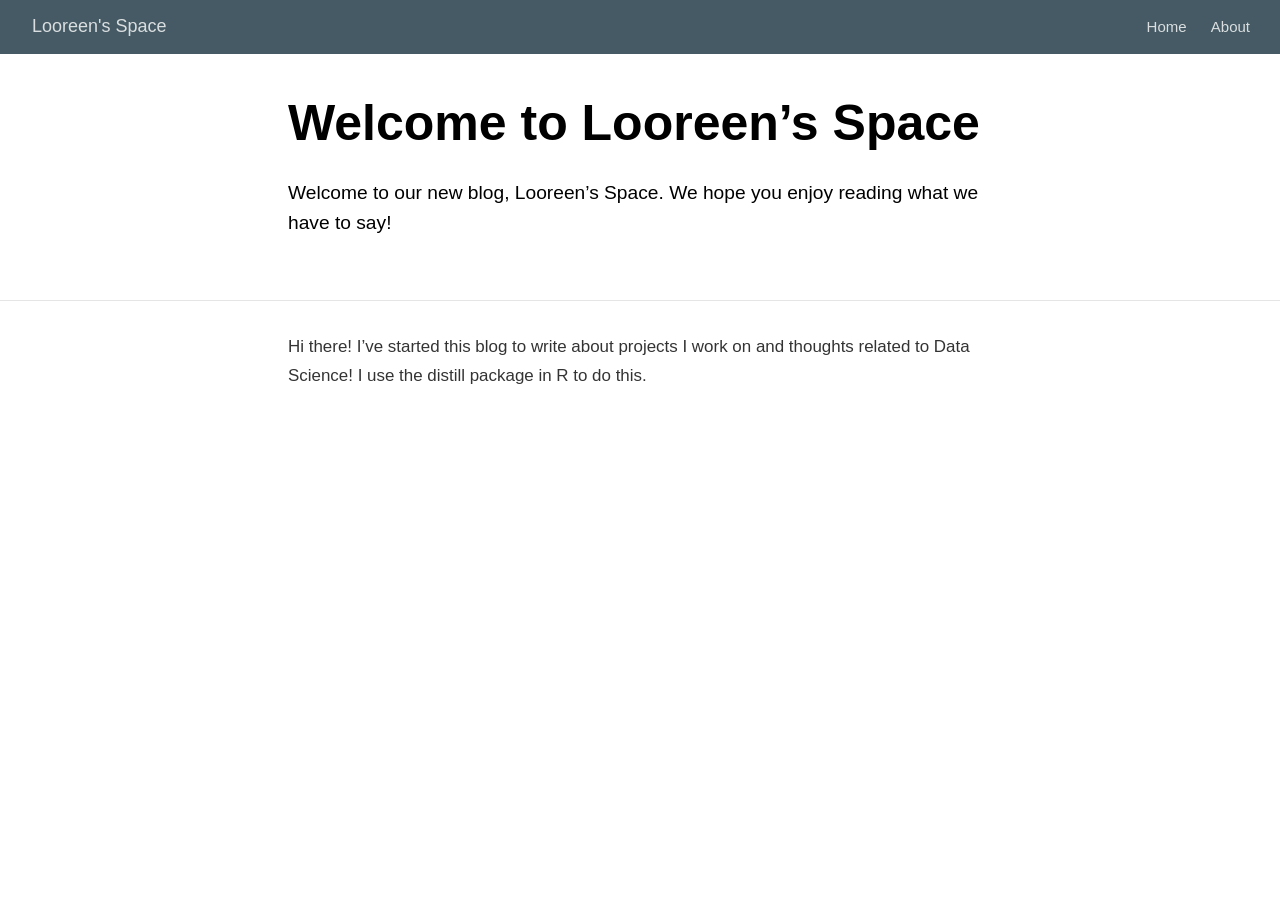
<file: posts/welcome/index.html>
<!DOCTYPE html>

<html xmlns="http://www.w3.org/1999/xhtml" lang="" xml:lang="">

<head>
  <meta charset="utf-8"/>
  <meta name="viewport" content="width=device-width, initial-scale=1"/>
  <meta http-equiv="X-UA-Compatible" content="IE=Edge,chrome=1"/>
  <meta name="generator" content="distill" />

  <style type="text/css">
  /* Hide doc at startup (prevent jankiness while JS renders/transforms) */
  body {
    visibility: hidden;
  }
  </style>

 <!--radix_placeholder_import_source-->
 <!--/radix_placeholder_import_source-->

  <!--radix_placeholder_meta_tags-->
<title>Looreen's Space: Welcome to Looreen's Space</title>

<meta property="description" itemprop="description" content="Welcome to our new blog, Looreen&#39;s Space. We hope you enjoy &#10;reading what we have to say!"/>


<!--  https://schema.org/Article -->
<meta property="article:published" itemprop="datePublished" content="2020-07-12"/>
<meta property="article:created" itemprop="dateCreated" content="2020-07-12"/>

<!--  https://developers.facebook.com/docs/sharing/webmasters#markup -->
<meta property="og:title" content="Looreen&#39;s Space: Welcome to Looreen&#39;s Space"/>
<meta property="og:type" content="article"/>
<meta property="og:description" content="Welcome to our new blog, Looreen&#39;s Space. We hope you enjoy &#10;reading what we have to say!"/>
<meta property="og:locale" content="en_US"/>
<meta property="og:site_name" content="Looreen&#39;s Space"/>

<!--  https://dev.twitter.com/cards/types/summary -->
<meta property="twitter:card" content="summary"/>
<meta property="twitter:title" content="Looreen&#39;s Space: Welcome to Looreen&#39;s Space"/>
<meta property="twitter:description" content="Welcome to our new blog, Looreen&#39;s Space. We hope you enjoy &#10;reading what we have to say!"/>

<!--/radix_placeholder_meta_tags-->
  <!--radix_placeholder_rmarkdown_metadata-->

<script type="text/json" id="radix-rmarkdown-metadata">
{"type":"list","attributes":{"names":{"type":"character","attributes":{},"value":["title","description","output","date"]}},"value":[{"type":"character","attributes":{},"value":["Welcome to Looreen's Space"]},{"type":"character","attributes":{},"value":["Welcome to our new blog, Looreen's Space. We hope you enjoy \nreading what we have to say!"]},{"type":"list","attributes":{"names":{"type":"character","attributes":{},"value":["distill::distill_article"]}},"value":[{"type":"list","attributes":{"names":{"type":"character","attributes":{},"value":["self_contained"]}},"value":[{"type":"logical","attributes":{},"value":[false]}]}]},{"type":"character","attributes":{},"value":["07-12-2020"]}]}
</script>
<!--/radix_placeholder_rmarkdown_metadata-->
  
  <script type="text/json" id="radix-resource-manifest">
  {"type":"character","attributes":{},"value":["welcome_files/bowser-1.9.3/bowser.min.js","welcome_files/distill-2.2.21/template.v2.js","welcome_files/jquery-1.11.3/jquery.min.js","welcome_files/webcomponents-2.0.0/webcomponents.js"]}
  </script>
  <!--radix_placeholder_navigation_in_header-->

<script type="application/javascript">

  window.headroom_prevent_pin = false;

  window.document.addEventListener("DOMContentLoaded", function (event) {

    // initialize headroom for banner
    var header = $('header').get(0);
    var headerHeight = header.offsetHeight;
    var headroom = new Headroom(header, {
      onPin : function() {
        if (window.headroom_prevent_pin) {
          window.headroom_prevent_pin = false;
          headroom.unpin();
        }
      }
    });
    headroom.init();
    if(window.location.hash)
      headroom.unpin();
    $(header).addClass('headroom--transition');

    // offset scroll location for banner on hash change
    // (see: https://github.com/WickyNilliams/headroom.js/issues/38)
    window.addEventListener("hashchange", function(event) {
      window.scrollTo(0, window.pageYOffset - (headerHeight + 25));
    });

    // responsive menu
    $('.distill-site-header').each(function(i, val) {
      var topnav = $(this);
      var toggle = topnav.find('.nav-toggle');
      toggle.on('click', function() {
        topnav.toggleClass('responsive');
      });
    });

    // nav dropdowns
    $('.nav-dropbtn').click(function(e) {
      $(this).next('.nav-dropdown-content').toggleClass('nav-dropdown-active');
      $(this).parent().siblings('.nav-dropdown')
         .children('.nav-dropdown-content').removeClass('nav-dropdown-active');
    });
    $("body").click(function(e){
      $('.nav-dropdown-content').removeClass('nav-dropdown-active');
    });
    $(".nav-dropdown").click(function(e){
      e.stopPropagation();
    });
  });
</script>

<style type="text/css">

/* Theme (user-documented overrideables for nav appearance) */

.distill-site-nav {
  color: rgba(255, 255, 255, 0.8);
  background-color: #455a64;
  font-size: 15px;
  font-weight: 300;
}

.distill-site-nav a {
  color: inherit;
  text-decoration: none;
}

.distill-site-nav a:hover {
  color: white;
}

@media print {
  .distill-site-nav {
    display: none;
  }
}

.distill-site-header {

}

.distill-site-footer {

}


/* Site Header */

.distill-site-header {
  width: 100%;
  box-sizing: border-box;
  z-index: 3;
}

.distill-site-header .nav-left {
  display: inline-block;
  margin-left: 8px;
}

@media screen and (max-width: 768px) {
  .distill-site-header .nav-left {
    margin-left: 0;
  }
}


.distill-site-header .nav-right {
  float: right;
  margin-right: 8px;
}

.distill-site-header a,
.distill-site-header .title {
  display: inline-block;
  text-align: center;
  padding: 14px 10px 14px 10px;
}

.distill-site-header .title {
  font-size: 18px;
}

.distill-site-header .logo {
  padding: 0;
}

.distill-site-header .logo img {
  display: none;
  max-height: 20px;
  width: auto;
  margin-bottom: -4px;
}

.distill-site-header .nav-image img {
  max-height: 18px;
  width: auto;
  display: inline-block;
  margin-bottom: -3px;
}



@media screen and (min-width: 1000px) {
  .distill-site-header .logo img {
    display: inline-block;
  }
  .distill-site-header .nav-left {
    margin-left: 20px;
  }
  .distill-site-header .nav-right {
    margin-right: 20px;
  }
  .distill-site-header .title {
    padding-left: 12px;
  }
}


.distill-site-header .nav-toggle {
  display: none;
}

.nav-dropdown {
  display: inline-block;
  position: relative;
}

.nav-dropdown .nav-dropbtn {
  border: none;
  outline: none;
  color: rgba(255, 255, 255, 0.8);
  padding: 16px 10px;
  background-color: transparent;
  font-family: inherit;
  font-size: inherit;
  font-weight: inherit;
  margin: 0;
  margin-top: 1px;
  z-index: 2;
}

.nav-dropdown-content {
  display: none;
  position: absolute;
  background-color: white;
  min-width: 200px;
  border: 1px solid rgba(0,0,0,0.15);
  border-radius: 4px;
  box-shadow: 0px 8px 16px 0px rgba(0,0,0,0.1);
  z-index: 1;
  margin-top: 2px;
  white-space: nowrap;
  padding-top: 4px;
  padding-bottom: 4px;
}

.nav-dropdown-content hr {
  margin-top: 4px;
  margin-bottom: 4px;
  border: none;
  border-bottom: 1px solid rgba(0, 0, 0, 0.1);
}

.nav-dropdown-active {
  display: block;
}

.nav-dropdown-content a, .nav-dropdown-content .nav-dropdown-header {
  color: black;
  padding: 6px 24px;
  text-decoration: none;
  display: block;
  text-align: left;
}

.nav-dropdown-content .nav-dropdown-header {
  display: block;
  padding: 5px 24px;
  padding-bottom: 0;
  text-transform: uppercase;
  font-size: 14px;
  color: #999999;
  white-space: nowrap;
}

.nav-dropdown:hover .nav-dropbtn {
  color: white;
}

.nav-dropdown-content a:hover {
  background-color: #ddd;
  color: black;
}

.nav-right .nav-dropdown-content {
  margin-left: -45%;
  right: 0;
}

@media screen and (max-width: 768px) {
  .distill-site-header a, .distill-site-header .nav-dropdown  {display: none;}
  .distill-site-header a.nav-toggle {
    float: right;
    display: block;
  }
  .distill-site-header .title {
    margin-left: 0;
  }
  .distill-site-header .nav-right {
    margin-right: 0;
  }
  .distill-site-header {
    overflow: hidden;
  }
  .nav-right .nav-dropdown-content {
    margin-left: 0;
  }
}


@media screen and (max-width: 768px) {
  .distill-site-header.responsive {position: relative;}
  .distill-site-header.responsive a.nav-toggle {
    position: absolute;
    right: 0;
    top: 0;
  }
  .distill-site-header.responsive a,
  .distill-site-header.responsive .nav-dropdown {
    display: block;
    text-align: left;
  }
  .distill-site-header.responsive .nav-left,
  .distill-site-header.responsive .nav-right {
    width: 100%;
  }
  .distill-site-header.responsive .nav-dropdown {float: none;}
  .distill-site-header.responsive .nav-dropdown-content {position: relative;}
  .distill-site-header.responsive .nav-dropdown .nav-dropbtn {
    display: block;
    width: 100%;
    text-align: left;
  }
}

/* Site Footer */

.distill-site-footer {
  width: 100%;
  overflow: hidden;
  box-sizing: border-box;
  z-index: 3;
  margin-top: 30px;
  padding-top: 30px;
  padding-bottom: 30px;
  text-align: center;
}

/* Headroom */

d-title {
  padding-top: 6rem;
}

@media print {
  d-title {
    padding-top: 4rem;
  }
}

.headroom {
  z-index: 1000;
  position: fixed;
  top: 0;
  left: 0;
  right: 0;
}

.headroom--transition {
  transition: all .4s ease-in-out;
}

.headroom--unpinned {
  top: -100px;
}

.headroom--pinned {
  top: 0;
}

</style>

<link href="../../site_libs/font-awesome-5.1.0/css/all.css" rel="stylesheet"/>
<link href="../../site_libs/font-awesome-5.1.0/css/v4-shims.css" rel="stylesheet"/>
<script src="../../site_libs/headroom-0.9.4/headroom.min.js"></script>
<!--/radix_placeholder_navigation_in_header-->
  <!--radix_placeholder_distill-->

<style type="text/css">

body {
  background-color: white;
}

.pandoc-table {
  width: 100%;
}

.pandoc-table>caption {
  margin-bottom: 10px;
}

.pandoc-table th:not([align]) {
  text-align: left;
}

.pagedtable-footer {
  font-size: 15px;
}

.html-widget {
  margin-bottom: 2.0em;
}

.l-screen-inset {
  padding-right: 16px;
}

.l-screen .caption {
  margin-left: 10px;
}

.shaded {
  background: rgb(247, 247, 247);
  padding-top: 20px;
  padding-bottom: 20px;
  border-top: 1px solid rgba(0, 0, 0, 0.1);
  border-bottom: 1px solid rgba(0, 0, 0, 0.1);
}

.shaded .html-widget {
  margin-bottom: 0;
  border: 1px solid rgba(0, 0, 0, 0.1);
}

.shaded .shaded-content {
  background: white;
}

.text-output {
  margin-top: 0;
  line-height: 1.5em;
}

.hidden {
  display: none !important;
}

d-article {
  padding-bottom: 30px;
}

d-appendix {
  padding-top: 30px;
}

d-article>p>img {
  width: 100%;
}

d-article iframe {
  border: 1px solid rgba(0, 0, 0, 0.1);
  margin-bottom: 2.0em;
  width: 100%;
}

figure img.external {
  background: white;
  border: 1px solid rgba(0, 0, 0, 0.1);
  box-shadow: 0 1px 8px rgba(0, 0, 0, 0.1);
  padding: 18px;
  box-sizing: border-box;
}

/* CSS for table of contents */

.d-toc {
  color: rgba(0,0,0,0.8);
  font-size: 0.8em;
  line-height: 1em;
}

.d-toc-header {
  font-size: 0.6rem;
  font-weight: 400;
  color: rgba(0, 0, 0, 0.5);
  text-transform: uppercase;
  margin-top: 0;
  margin-bottom: 1.3em;
}

.d-toc a {
  border-bottom: none;
}

.d-toc ul {
  padding-left: 0;
}

.d-toc li>ul {
  padding-top: 0.8em;
  padding-left: 16px;
  margin-bottom: 0.6em;
}

.d-toc ul,
.d-toc li {
  list-style-type: none;
}

.d-toc li {
  margin-bottom: 0.9em;
}

.d-toc-separator {
  margin-top: 20px;
  margin-bottom: 2em;
}

.d-article-with-toc {
  border-top: none;
  padding-top: 0;
}



/* Tweak code blocks (note that this CSS is repeated above in an injection
   into the d-code shadow dom) */

d-code {
  overflow-x: auto !important;
}

pre.d-code code.d-code {
  padding-left: 10px;
  font-size: 12px;
  border-left: 2px solid rgba(0,0,0,0.1);
}

pre.text-output {

  font-size: 12px;
  color: black;
  background: none;
  font-family: Consolas, Monaco, 'Andale Mono', 'Ubuntu Mono', monospace;
  text-align: left;
  white-space: pre;
  word-spacing: normal;
  word-break: normal;
  word-wrap: normal;
  line-height: 1.5;

  -moz-tab-size: 4;
  -o-tab-size: 4;
  tab-size: 4;

  -webkit-hyphens: none;
  -moz-hyphens: none;
  -ms-hyphens: none;
  hyphens: none;
}

@media(min-width: 768px) {

d-code {
  overflow-x: visible !important;
}

pre.d-code code.d-code  {
    padding-left: 18px;
    font-size: 14px;
}
pre.text-output {
  font-size: 14px;
}
}

/* Figure */

.figure {
  position: relative;
  margin-bottom: 2.5em;
  margin-top: 1.5em;
}

.figure img {
  width: 100%;
}

.figure .caption {
  color: rgba(0, 0, 0, 0.6);
  font-size: 12px;
  line-height: 1.5em;
}

.figure img.external {
  background: white;
  border: 1px solid rgba(0, 0, 0, 0.1);
  box-shadow: 0 1px 8px rgba(0, 0, 0, 0.1);
  padding: 18px;
  box-sizing: border-box;
}

.figure .caption a {
  color: rgba(0, 0, 0, 0.6);
}

.figure .caption b,
.figure .caption strong, {
  font-weight: 600;
  color: rgba(0, 0, 0, 1.0);
}



/* Tweak 1000px media break to show more text */

@media(min-width: 1000px) {
  .base-grid,
  distill-header,
  d-title,
  d-abstract,
  d-article,
  d-appendix,
  distill-appendix,
  d-byline,
  d-footnote-list,
  d-citation-list,
  distill-footer {
    grid-template-columns: [screen-start] 1fr [page-start kicker-start] 80px [middle-start] 50px [text-start kicker-end] 65px 65px 65px 65px 65px 65px 65px 65px [text-end gutter-start] 65px [middle-end] 65px [page-end gutter-end] 1fr [screen-end];
    grid-column-gap: 16px;
  }

  .grid {
    grid-column-gap: 16px;
  }

  d-article {
    font-size: 1.06rem;
    line-height: 1.7em;
  }
  figure .caption, .figure .caption, figure figcaption {
    font-size: 13px;
  }
}

@media(min-width: 1180px) {
  .base-grid,
  distill-header,
  d-title,
  d-abstract,
  d-article,
  d-appendix,
  distill-appendix,
  d-byline,
  d-footnote-list,
  d-citation-list,
  distill-footer {
    grid-template-columns: [screen-start] 1fr [page-start kicker-start] 60px [middle-start] 60px [text-start kicker-end] 60px 60px 60px 60px 60px 60px 60px 60px [text-end gutter-start] 60px [middle-end] 60px [page-end gutter-end] 1fr [screen-end];
    grid-column-gap: 32px;
  }

  .grid {
    grid-column-gap: 32px;
  }
}


/* Get the citation styles for the appendix (not auto-injected on render since
   we do our own rendering of the citation appendix) */

d-appendix .citation-appendix,
.d-appendix .citation-appendix {
  font-size: 11px;
  line-height: 15px;
  border-left: 1px solid rgba(0, 0, 0, 0.1);
  padding-left: 18px;
  border: 1px solid rgba(0,0,0,0.1);
  background: rgba(0, 0, 0, 0.02);
  padding: 10px 18px;
  border-radius: 3px;
  color: rgba(150, 150, 150, 1);
  overflow: hidden;
  margin-top: -12px;
  white-space: pre-wrap;
  word-wrap: break-word;
}


/* Social footer */

.social_footer {
  margin-top: 30px;
  margin-bottom: 0;
  color: rgba(0,0,0,0.67);
}

.disqus-comments {
  margin-right: 30px;
}

.disqus-comment-count {
  border-bottom: 1px solid rgba(0, 0, 0, 0.4);
  cursor: pointer;
}

#disqus_thread {
  margin-top: 30px;
}

.article-sharing a {
  border-bottom: none;
  margin-right: 8px;
}

.article-sharing a:hover {
  border-bottom: none;
}

.sidebar-section.subscribe {
  font-size: 12px;
  line-height: 1.6em;
}

.subscribe p {
  margin-bottom: 0.5em;
}


.article-footer .subscribe {
  font-size: 15px;
  margin-top: 45px;
}


.sidebar-section.custom {
  font-size: 12px;
  line-height: 1.6em;
}

.custom p {
  margin-bottom: 0.5em;
}


/* Improve display for browsers without grid (IE/Edge <= 15) */

.downlevel {
  line-height: 1.6em;
  font-family: -apple-system, BlinkMacSystemFont, "Segoe UI", Roboto, Oxygen, Ubuntu, Cantarell, "Fira Sans", "Droid Sans", "Helvetica Neue", Arial, sans-serif;
  margin: 0;
}

.downlevel .d-title {
  padding-top: 6rem;
  padding-bottom: 1.5rem;
}

.downlevel .d-title h1 {
  font-size: 50px;
  font-weight: 700;
  line-height: 1.1em;
  margin: 0 0 0.5rem;
}

.downlevel .d-title p {
  font-weight: 300;
  font-size: 1.2rem;
  line-height: 1.55em;
  margin-top: 0;
}

.downlevel .d-byline {
  padding-top: 0.8em;
  padding-bottom: 0.8em;
  font-size: 0.8rem;
  line-height: 1.8em;
}

.downlevel .section-separator {
  border: none;
  border-top: 1px solid rgba(0, 0, 0, 0.1);
}

.downlevel .d-article {
  font-size: 1.06rem;
  line-height: 1.7em;
  padding-top: 1rem;
  padding-bottom: 2rem;
}


.downlevel .d-appendix {
  padding-left: 0;
  padding-right: 0;
  max-width: none;
  font-size: 0.8em;
  line-height: 1.7em;
  margin-bottom: 0;
  color: rgba(0,0,0,0.5);
  padding-top: 40px;
  padding-bottom: 48px;
}

.downlevel .footnotes ol {
  padding-left: 13px;
}

.downlevel .base-grid,
.downlevel .distill-header,
.downlevel .d-title,
.downlevel .d-abstract,
.downlevel .d-article,
.downlevel .d-appendix,
.downlevel .distill-appendix,
.downlevel .d-byline,
.downlevel .d-footnote-list,
.downlevel .d-citation-list,
.downlevel .distill-footer,
.downlevel .appendix-bottom,
.downlevel .posts-container {
  padding-left: 40px;
  padding-right: 40px;
}

@media(min-width: 768px) {
  .downlevel .base-grid,
  .downlevel .distill-header,
  .downlevel .d-title,
  .downlevel .d-abstract,
  .downlevel .d-article,
  .downlevel .d-appendix,
  .downlevel .distill-appendix,
  .downlevel .d-byline,
  .downlevel .d-footnote-list,
  .downlevel .d-citation-list,
  .downlevel .distill-footer,
  .downlevel .appendix-bottom,
  .downlevel .posts-container {
  padding-left: 150px;
  padding-right: 150px;
  max-width: 900px;
}
}

.downlevel pre code {
  display: block;
  border-left: 2px solid rgba(0, 0, 0, .1);
  padding: 0 0 0 20px;
  font-size: 14px;
}

.downlevel code, .downlevel pre {
  color: black;
  background: none;
  font-family: Consolas, Monaco, 'Andale Mono', 'Ubuntu Mono', monospace;
  text-align: left;
  white-space: pre;
  word-spacing: normal;
  word-break: normal;
  word-wrap: normal;
  line-height: 1.5;

  -moz-tab-size: 4;
  -o-tab-size: 4;
  tab-size: 4;

  -webkit-hyphens: none;
  -moz-hyphens: none;
  -ms-hyphens: none;
  hyphens: none;
}

</style>

<script type="application/javascript">

function is_downlevel_browser() {
  if (bowser.isUnsupportedBrowser({ msie: "12", msedge: "16"},
                                 window.navigator.userAgent)) {
    return true;
  } else {
    return window.load_distill_framework === undefined;
  }
}

// show body when load is complete
function on_load_complete() {

  // set body to visible
  document.body.style.visibility = 'visible';

  // force redraw for leaflet widgets
  if (window.HTMLWidgets) {
    var maps = window.HTMLWidgets.findAll(".leaflet");
    $.each(maps, function(i, el) {
      var map = this.getMap();
      map.invalidateSize();
      map.eachLayer(function(layer) {
        if (layer instanceof L.TileLayer)
          layer.redraw();
      });
    });
  }

  // trigger 'shown' so htmlwidgets resize
  $('d-article').trigger('shown');
}

function init_distill() {

  init_common();

  // create front matter
  var front_matter = $('<d-front-matter></d-front-matter>');
  $('#distill-front-matter').wrap(front_matter);

  // create d-title
  $('.d-title').changeElementType('d-title');

  // create d-byline
  var byline = $('<d-byline></d-byline>');
  $('.d-byline').replaceWith(byline);

  // create d-article
  var article = $('<d-article></d-article>');
  $('.d-article').wrap(article).children().unwrap();

  // move posts container into article
  $('.posts-container').appendTo($('d-article'));

  // create d-appendix
  $('.d-appendix').changeElementType('d-appendix');

  // create d-bibliography
  var bibliography = $('<d-bibliography></d-bibliography>');
  $('#distill-bibliography').wrap(bibliography);

  // flag indicating that we have appendix items
  var appendix = $('.appendix-bottom').children('h3').length > 0;

  // replace citations with <d-cite>
  $('.citation').each(function(i, val) {
    appendix = true;
    var cites = $(this).attr('data-cites').split(" ");
    var dt_cite = $('<d-cite></d-cite>');
    dt_cite.attr('key', cites.join());
    $(this).replaceWith(dt_cite);
  });
  // remove refs
  $('#refs').remove();

  // replace footnotes with <d-footnote>
  $('.footnote-ref').each(function(i, val) {
    appendix = true;
    var href = $(this).attr('href');
    var id = href.replace('#', '');
    var fn = $('#' + id);
    var fn_p = $('#' + id + '>p');
    fn_p.find('.footnote-back').remove();
    var text = fn_p.html();
    var dtfn = $('<d-footnote></d-footnote>');
    dtfn.html(text);
    $(this).replaceWith(dtfn);
  });
  // remove footnotes
  $('.footnotes').remove();

  $('h1.appendix, h2.appendix').each(function(i, val) {
    $(this).changeElementType('h3');
  });
  $('h3.appendix').each(function(i, val) {
    var id = $(this).attr('id');
    $('.d-toc a[href="#' + id + '"]').parent().remove();
    appendix = true;
    $(this).nextUntil($('h1, h2, h3')).addBack().appendTo($('d-appendix'));
  });

  // show d-appendix if we have appendix content
  $("d-appendix").css('display', appendix ? 'grid' : 'none');

  // replace code blocks with d-code
  $('pre>code').each(function(i, val) {
    var code = $(this);
    var pre = code.parent();
    var clz = "";
    var language = pre.attr('class');
    if (language) {
      // map unknown languages to "clike" (without this they just dissapear)
      if ($.inArray(language, ["bash", "clike", "css", "go", "html",
                               "javascript", "js", "julia", "lua", "markdown",
                               "markup", "mathml", "python", "svg", "xml"]) == -1)
        language = "clike";
      language = ' language="' + language + '"';
      var dt_code = $('<d-code block' + language + clz + '></d-code>');
      dt_code.text(code.text());
      pre.replaceWith(dt_code);
    } else {
      code.addClass('text-output').unwrap().changeElementType('pre');
    }
  });

  // localize layout chunks to just output
  $('.layout-chunk').each(function(i, val) {

    // capture layout
    var layout = $(this).attr('data-layout');

    // apply layout to markdown level block elements
    var elements = $(this).children().not('d-code, pre.text-output, script');
    elements.each(function(i, el) {
      var layout_div = $('<div class="' + layout + '"></div>');
      if (layout_div.hasClass('shaded')) {
        var shaded_content = $('<div class="shaded-content"></div>');
        $(this).wrap(shaded_content);
        $(this).parent().wrap(layout_div);
      } else {
        $(this).wrap(layout_div);
      }
    });


    // unwrap the layout-chunk div
    $(this).children().unwrap();
  });

  // load distill framework
  load_distill_framework();

  // wait for window.distillRunlevel == 4 to do post processing
  function distill_post_process() {

    if (!window.distillRunlevel || window.distillRunlevel < 4)
      return;

    // hide author/affiliations entirely if we have no authors
    var front_matter = JSON.parse($("#distill-front-matter").html());
    var have_authors = front_matter.authors && front_matter.authors.length > 0;
    if (!have_authors)
      $('d-byline').addClass('hidden');

    // table of contents
    if (have_authors) // adjust border if we are in authors
      $('.d-toc').parent().addClass('d-article-with-toc');

    // strip links that point to #
    $('.authors-affiliations').find('a[href="#"]').removeAttr('href');

    // hide elements of author/affiliations grid that have no value
    function hide_byline_column(caption) {
      $('d-byline').find('h3:contains("' + caption + '")').parent().css('visibility', 'hidden');
    }

    // affiliations
    var have_affiliations = false;
    for (var i = 0; i<front_matter.authors.length; ++i) {
      var author = front_matter.authors[i];
      if (author.affiliation !== "&nbsp;") {
        have_affiliations = true;
        break;
      }
    }
    if (!have_affiliations)
      $('d-byline').find('h3:contains("Affiliations")').css('visibility', 'hidden');

    // published date
    if (!front_matter.publishedDate)
      hide_byline_column("Published");

    // document object identifier
    var doi = $('d-byline').find('h3:contains("DOI")');
    var doi_p = doi.next().empty();
    if (!front_matter.doi) {
      // if we have a citation and valid citationText then link to that
      if ($('#citation').length > 0 && front_matter.citationText) {
        doi.html('Citation');
        $('<a href="#citation"></a>')
          .text(front_matter.citationText)
          .appendTo(doi_p);
      } else {
        hide_byline_column("DOI");
      }
    } else {
      $('<a></a>')
         .attr('href', "https://doi.org/" + front_matter.doi)
         .html(front_matter.doi)
         .appendTo(doi_p);
    }

     // change plural form of authors/affiliations
    if (front_matter.authors.length === 1) {
      var grid = $('.authors-affiliations');
      grid.children('h3:contains("Authors")').text('Author');
      grid.children('h3:contains("Affiliations")').text('Affiliation');
    }

    // inject pre code styles (can't do this with a global stylesheet b/c a shadow root is used)
    $('d-code').each(function(i, val) {
      var style = document.createElement('style');
      style.innerHTML = 'pre code { padding-left: 10px; font-size: 12px; border-left: 2px solid rgba(0,0,0,0.1); } ' +
                        '@media(min-width: 768px) { pre code { padding-left: 18px; font-size: 14px; } }';
      if (this.shadowRoot)
        this.shadowRoot.appendChild(style);
    });

    // move appendix-bottom entries to the bottom
    $('.appendix-bottom').appendTo('d-appendix').children().unwrap();
    $('.appendix-bottom').remove();

    // clear polling timer
    clearInterval(tid);

    // show body now that everything is ready
    on_load_complete();
  }

  var tid = setInterval(distill_post_process, 50);
  distill_post_process();

}

function init_downlevel() {

  init_common();

   // insert hr after d-title
  $('.d-title').after($('<hr class="section-separator"/>'));

  // check if we have authors
  var front_matter = JSON.parse($("#distill-front-matter").html());
  var have_authors = front_matter.authors && front_matter.authors.length > 0;

  // manage byline/border
  if (!have_authors)
    $('.d-byline').remove();
  $('.d-byline').after($('<hr class="section-separator"/>'));
  $('.d-byline a').remove();

  // remove toc
  $('.d-toc-header').remove();
  $('.d-toc').remove();
  $('.d-toc-separator').remove();

  // move appendix elements
  $('h1.appendix, h2.appendix').each(function(i, val) {
    $(this).changeElementType('h3');
  });
  $('h3.appendix').each(function(i, val) {
    $(this).nextUntil($('h1, h2, h3')).addBack().appendTo($('.d-appendix'));
  });


  // inject headers into references and footnotes
  var refs_header = $('<h3></h3>');
  refs_header.text('References');
  $('#refs').prepend(refs_header);

  var footnotes_header = $('<h3></h3');
  footnotes_header.text('Footnotes');
  $('.footnotes').children('hr').first().replaceWith(footnotes_header);

  // move appendix-bottom entries to the bottom
  $('.appendix-bottom').appendTo('.d-appendix').children().unwrap();
  $('.appendix-bottom').remove();

  // remove appendix if it's empty
  if ($('.d-appendix').children().length === 0)
    $('.d-appendix').remove();

  // prepend separator above appendix
  $('.d-appendix').before($('<hr class="section-separator" style="clear: both"/>'));

  // trim code
  $('pre>code').each(function(i, val) {
    $(this).html($.trim($(this).html()));
  });

  // move posts-container right before article
  $('.posts-container').insertBefore($('.d-article'));

  $('body').addClass('downlevel');

  on_load_complete();
}


function init_common() {

  // jquery plugin to change element types
  (function($) {
    $.fn.changeElementType = function(newType) {
      var attrs = {};

      $.each(this[0].attributes, function(idx, attr) {
        attrs[attr.nodeName] = attr.nodeValue;
      });

      this.replaceWith(function() {
        return $("<" + newType + "/>", attrs).append($(this).contents());
      });
    };
  })(jQuery);

  // prevent underline for linked images
  $('a > img').parent().css({'border-bottom' : 'none'});

  // mark non-body figures created by knitr chunks as 100% width
  $('.layout-chunk').each(function(i, val) {
    var figures = $(this).find('img, .html-widget');
    if ($(this).attr('data-layout') !== "l-body") {
      figures.css('width', '100%');
    } else {
      figures.css('max-width', '100%');
      figures.filter("[width]").each(function(i, val) {
        var fig = $(this);
        fig.css('width', fig.attr('width') + 'px');
      });

    }
  });

  // auto-append index.html to post-preview links in file: protocol
  // and in rstudio ide preview
  $('.post-preview').each(function(i, val) {
    if (window.location.protocol === "file:")
      $(this).attr('href', $(this).attr('href') + "index.html");
  });

  // get rid of index.html references in header
  if (window.location.protocol !== "file:") {
    $('.distill-site-header a[href]').each(function(i,val) {
      $(this).attr('href', $(this).attr('href').replace("index.html", "./"));
    });
  }

  // add class to pandoc style tables
  $('tr.header').parent('thead').parent('table').addClass('pandoc-table');
  $('.kable-table').children('table').addClass('pandoc-table');

  // add figcaption style to table captions
  $('caption').parent('table').addClass("figcaption");

  // initialize posts list
  if (window.init_posts_list)
    window.init_posts_list();

  // implmement disqus comment link
  $('.disqus-comment-count').click(function() {
    window.headroom_prevent_pin = true;
    $('#disqus_thread').toggleClass('hidden');
    if (!$('#disqus_thread').hasClass('hidden')) {
      var offset = $(this).offset();
      $(window).resize();
      $('html, body').animate({
        scrollTop: offset.top - 35
      });
    }
  });
}

document.addEventListener('DOMContentLoaded', function() {
  if (is_downlevel_browser())
    init_downlevel();
  else
    window.addEventListener('WebComponentsReady', init_distill);
});

</script>

<!--/radix_placeholder_distill-->
  <script src="../../site_libs/jquery-1.11.3/jquery.min.js"></script>
  <script src="../../site_libs/bowser-1.9.3/bowser.min.js"></script>
  <script src="../../site_libs/webcomponents-2.0.0/webcomponents.js"></script>
  <script src="../../site_libs/distill-2.2.21/template.v2.js"></script>
  <!--radix_placeholder_site_in_header-->
<!--/radix_placeholder_site_in_header-->


</head>

<body>

<!--radix_placeholder_front_matter-->

<script id="distill-front-matter" type="text/json">
{"title":"Welcome to Looreen's Space","description":"Welcome to our new blog, Looreen's Space. We hope you enjoy \nreading what we have to say!","authors":[],"publishedDate":"2020-07-12T00:00:00.000+02:00"}
</script>

<!--/radix_placeholder_front_matter-->
<!--radix_placeholder_navigation_before_body-->
<header class="header header--fixed" role="banner">
<nav class="distill-site-nav distill-site-header">
<div class="nav-left">
<a href="../../index.html" class="title">Looreen's Space</a>
</div>
<div class="nav-right">
<a href="../../index.html">Home</a>
<a href="../../about.html">About</a>
<a href="javascript:void(0);" class="nav-toggle">&#9776;</a>
</div>
</nav>
</header>
<!--/radix_placeholder_navigation_before_body-->
<!--radix_placeholder_site_before_body-->
<!--/radix_placeholder_site_before_body-->

<div class="d-title">
<h1>Welcome to Looreen’s Space</h1>
<p><p>Welcome to our new blog, Looreen’s Space. We hope you enjoy reading what we have to say!</p></p>
</div>


<div class="d-article">
<p>Hi there! I’ve started this blog to write about projects I work on and thoughts related to Data Science! I use the distill package in R to do this.</p>
<!--radix_placeholder_article_footer-->
<!--/radix_placeholder_article_footer-->
</div>

<div class="d-appendix">
</div>


<!--radix_placeholder_site_after_body-->
<!--/radix_placeholder_site_after_body-->
<!--radix_placeholder_appendices-->
<div class="appendix-bottom"></div>
<!--/radix_placeholder_appendices-->
<!--radix_placeholder_navigation_after_body-->
<!--/radix_placeholder_navigation_after_body-->

</body>

</html>
</file>
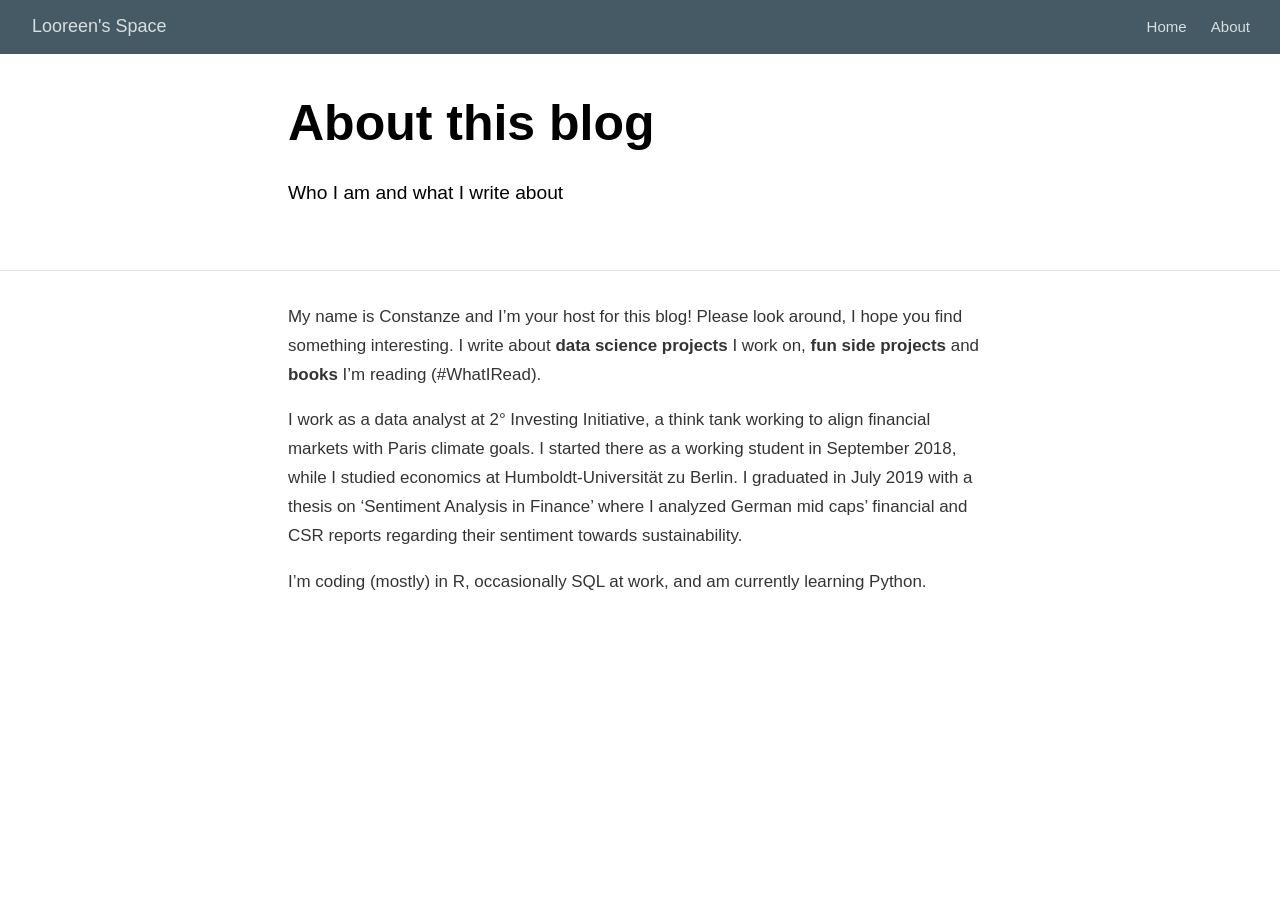
<file: about.html>
<!DOCTYPE html>

<html xmlns="http://www.w3.org/1999/xhtml" lang="" xml:lang="">

<head>
  <meta charset="utf-8"/>
  <meta name="viewport" content="width=device-width, initial-scale=1"/>
  <meta http-equiv="X-UA-Compatible" content="IE=Edge,chrome=1"/>
  <meta name="generator" content="distill" />

  <style type="text/css">
  /* Hide doc at startup (prevent jankiness while JS renders/transforms) */
  body {
    visibility: hidden;
  }
  </style>

 <!--radix_placeholder_import_source-->
 <!--/radix_placeholder_import_source-->

  <!--radix_placeholder_meta_tags-->
  <title>Looreen's Space: About this blog</title>
  
  <meta property="description" itemprop="description" content="Who I am and what I write about"/>
  
  
  
  <!--  https://developers.facebook.com/docs/sharing/webmasters#markup -->
  <meta property="og:title" content="Looreen&#39;s Space: About this blog"/>
  <meta property="og:type" content="article"/>
  <meta property="og:description" content="Who I am and what I write about"/>
  <meta property="og:locale" content="en_US"/>
  <meta property="og:site_name" content="Looreen&#39;s Space"/>
  
  <!--  https://dev.twitter.com/cards/types/summary -->
  <meta property="twitter:card" content="summary"/>
  <meta property="twitter:title" content="Looreen&#39;s Space: About this blog"/>
  <meta property="twitter:description" content="Who I am and what I write about"/>
  
  <!--/radix_placeholder_meta_tags-->
  <!--radix_placeholder_rmarkdown_metadata-->
  
  <script type="text/json" id="radix-rmarkdown-metadata">
  {"type":"list","attributes":{"names":{"type":"character","attributes":{},"value":["title","description"]}},"value":[{"type":"character","attributes":{},"value":["About this blog"]},{"type":"character","attributes":{},"value":["Who I am and what I write about"]}]}
  </script>
  <!--/radix_placeholder_rmarkdown_metadata-->
  <!--radix_placeholder_navigation_in_header-->
  
  <script type="application/javascript">
  
    window.headroom_prevent_pin = false;
  
    window.document.addEventListener("DOMContentLoaded", function (event) {
  
      // initialize headroom for banner
      var header = $('header').get(0);
      var headerHeight = header.offsetHeight;
      var headroom = new Headroom(header, {
        onPin : function() {
          if (window.headroom_prevent_pin) {
            window.headroom_prevent_pin = false;
            headroom.unpin();
          }
        }
      });
      headroom.init();
      if(window.location.hash)
        headroom.unpin();
      $(header).addClass('headroom--transition');
  
      // offset scroll location for banner on hash change
      // (see: https://github.com/WickyNilliams/headroom.js/issues/38)
      window.addEventListener("hashchange", function(event) {
        window.scrollTo(0, window.pageYOffset - (headerHeight + 25));
      });
  
      // responsive menu
      $('.distill-site-header').each(function(i, val) {
        var topnav = $(this);
        var toggle = topnav.find('.nav-toggle');
        toggle.on('click', function() {
          topnav.toggleClass('responsive');
        });
      });
  
      // nav dropdowns
      $('.nav-dropbtn').click(function(e) {
        $(this).next('.nav-dropdown-content').toggleClass('nav-dropdown-active');
        $(this).parent().siblings('.nav-dropdown')
           .children('.nav-dropdown-content').removeClass('nav-dropdown-active');
      });
      $("body").click(function(e){
        $('.nav-dropdown-content').removeClass('nav-dropdown-active');
      });
      $(".nav-dropdown").click(function(e){
        e.stopPropagation();
      });
    });
  </script>
  
  <style type="text/css">
  
  /* Theme (user-documented overrideables for nav appearance) */
  
  .distill-site-nav {
    color: rgba(255, 255, 255, 0.8);
    background-color: #455a64;
    font-size: 15px;
    font-weight: 300;
  }
  
  .distill-site-nav a {
    color: inherit;
    text-decoration: none;
  }
  
  .distill-site-nav a:hover {
    color: white;
  }
  
  @media print {
    .distill-site-nav {
      display: none;
    }
  }
  
  .distill-site-header {
  
  }
  
  .distill-site-footer {
  
  }
  
  
  /* Site Header */
  
  .distill-site-header {
    width: 100%;
    box-sizing: border-box;
    z-index: 3;
  }
  
  .distill-site-header .nav-left {
    display: inline-block;
    margin-left: 8px;
  }
  
  @media screen and (max-width: 768px) {
    .distill-site-header .nav-left {
      margin-left: 0;
    }
  }
  
  
  .distill-site-header .nav-right {
    float: right;
    margin-right: 8px;
  }
  
  .distill-site-header a,
  .distill-site-header .title {
    display: inline-block;
    text-align: center;
    padding: 14px 10px 14px 10px;
  }
  
  .distill-site-header .title {
    font-size: 18px;
  }
  
  .distill-site-header .logo {
    padding: 0;
  }
  
  .distill-site-header .logo img {
    display: none;
    max-height: 20px;
    width: auto;
    margin-bottom: -4px;
  }
  
  .distill-site-header .nav-image img {
    max-height: 18px;
    width: auto;
    display: inline-block;
    margin-bottom: -3px;
  }
  
  
  
  @media screen and (min-width: 1000px) {
    .distill-site-header .logo img {
      display: inline-block;
    }
    .distill-site-header .nav-left {
      margin-left: 20px;
    }
    .distill-site-header .nav-right {
      margin-right: 20px;
    }
    .distill-site-header .title {
      padding-left: 12px;
    }
  }
  
  
  .distill-site-header .nav-toggle {
    display: none;
  }
  
  .nav-dropdown {
    display: inline-block;
    position: relative;
  }
  
  .nav-dropdown .nav-dropbtn {
    border: none;
    outline: none;
    color: rgba(255, 255, 255, 0.8);
    padding: 16px 10px;
    background-color: transparent;
    font-family: inherit;
    font-size: inherit;
    font-weight: inherit;
    margin: 0;
    margin-top: 1px;
    z-index: 2;
  }
  
  .nav-dropdown-content {
    display: none;
    position: absolute;
    background-color: white;
    min-width: 200px;
    border: 1px solid rgba(0,0,0,0.15);
    border-radius: 4px;
    box-shadow: 0px 8px 16px 0px rgba(0,0,0,0.1);
    z-index: 1;
    margin-top: 2px;
    white-space: nowrap;
    padding-top: 4px;
    padding-bottom: 4px;
  }
  
  .nav-dropdown-content hr {
    margin-top: 4px;
    margin-bottom: 4px;
    border: none;
    border-bottom: 1px solid rgba(0, 0, 0, 0.1);
  }
  
  .nav-dropdown-active {
    display: block;
  }
  
  .nav-dropdown-content a, .nav-dropdown-content .nav-dropdown-header {
    color: black;
    padding: 6px 24px;
    text-decoration: none;
    display: block;
    text-align: left;
  }
  
  .nav-dropdown-content .nav-dropdown-header {
    display: block;
    padding: 5px 24px;
    padding-bottom: 0;
    text-transform: uppercase;
    font-size: 14px;
    color: #999999;
    white-space: nowrap;
  }
  
  .nav-dropdown:hover .nav-dropbtn {
    color: white;
  }
  
  .nav-dropdown-content a:hover {
    background-color: #ddd;
    color: black;
  }
  
  .nav-right .nav-dropdown-content {
    margin-left: -45%;
    right: 0;
  }
  
  @media screen and (max-width: 768px) {
    .distill-site-header a, .distill-site-header .nav-dropdown  {display: none;}
    .distill-site-header a.nav-toggle {
      float: right;
      display: block;
    }
    .distill-site-header .title {
      margin-left: 0;
    }
    .distill-site-header .nav-right {
      margin-right: 0;
    }
    .distill-site-header {
      overflow: hidden;
    }
    .nav-right .nav-dropdown-content {
      margin-left: 0;
    }
  }
  
  
  @media screen and (max-width: 768px) {
    .distill-site-header.responsive {position: relative;}
    .distill-site-header.responsive a.nav-toggle {
      position: absolute;
      right: 0;
      top: 0;
    }
    .distill-site-header.responsive a,
    .distill-site-header.responsive .nav-dropdown {
      display: block;
      text-align: left;
    }
    .distill-site-header.responsive .nav-left,
    .distill-site-header.responsive .nav-right {
      width: 100%;
    }
    .distill-site-header.responsive .nav-dropdown {float: none;}
    .distill-site-header.responsive .nav-dropdown-content {position: relative;}
    .distill-site-header.responsive .nav-dropdown .nav-dropbtn {
      display: block;
      width: 100%;
      text-align: left;
    }
  }
  
  /* Site Footer */
  
  .distill-site-footer {
    width: 100%;
    overflow: hidden;
    box-sizing: border-box;
    z-index: 3;
    margin-top: 30px;
    padding-top: 30px;
    padding-bottom: 30px;
    text-align: center;
  }
  
  /* Headroom */
  
  d-title {
    padding-top: 6rem;
  }
  
  @media print {
    d-title {
      padding-top: 4rem;
    }
  }
  
  .headroom {
    z-index: 1000;
    position: fixed;
    top: 0;
    left: 0;
    right: 0;
  }
  
  .headroom--transition {
    transition: all .4s ease-in-out;
  }
  
  .headroom--unpinned {
    top: -100px;
  }
  
  .headroom--pinned {
    top: 0;
  }
  
  </style>
  
  <link href="site_libs/font-awesome-5.1.0/css/all.css" rel="stylesheet"/>
  <link href="site_libs/font-awesome-5.1.0/css/v4-shims.css" rel="stylesheet"/>
  <script src="site_libs/headroom-0.9.4/headroom.min.js"></script>
  <!--/radix_placeholder_navigation_in_header-->
  <!--radix_placeholder_distill-->
  
  <style type="text/css">
  
  body {
    background-color: white;
  }
  
  .pandoc-table {
    width: 100%;
  }
  
  .pandoc-table>caption {
    margin-bottom: 10px;
  }
  
  .pandoc-table th:not([align]) {
    text-align: left;
  }
  
  .pagedtable-footer {
    font-size: 15px;
  }
  
  .html-widget {
    margin-bottom: 2.0em;
  }
  
  .l-screen-inset {
    padding-right: 16px;
  }
  
  .l-screen .caption {
    margin-left: 10px;
  }
  
  .shaded {
    background: rgb(247, 247, 247);
    padding-top: 20px;
    padding-bottom: 20px;
    border-top: 1px solid rgba(0, 0, 0, 0.1);
    border-bottom: 1px solid rgba(0, 0, 0, 0.1);
  }
  
  .shaded .html-widget {
    margin-bottom: 0;
    border: 1px solid rgba(0, 0, 0, 0.1);
  }
  
  .shaded .shaded-content {
    background: white;
  }
  
  .text-output {
    margin-top: 0;
    line-height: 1.5em;
  }
  
  .hidden {
    display: none !important;
  }
  
  d-article {
    padding-bottom: 30px;
  }
  
  d-appendix {
    padding-top: 30px;
  }
  
  d-article>p>img {
    width: 100%;
  }
  
  d-article iframe {
    border: 1px solid rgba(0, 0, 0, 0.1);
    margin-bottom: 2.0em;
    width: 100%;
  }
  
  figure img.external {
    background: white;
    border: 1px solid rgba(0, 0, 0, 0.1);
    box-shadow: 0 1px 8px rgba(0, 0, 0, 0.1);
    padding: 18px;
    box-sizing: border-box;
  }
  
  /* CSS for table of contents */
  
  .d-toc {
    color: rgba(0,0,0,0.8);
    font-size: 0.8em;
    line-height: 1em;
  }
  
  .d-toc-header {
    font-size: 0.6rem;
    font-weight: 400;
    color: rgba(0, 0, 0, 0.5);
    text-transform: uppercase;
    margin-top: 0;
    margin-bottom: 1.3em;
  }
  
  .d-toc a {
    border-bottom: none;
  }
  
  .d-toc ul {
    padding-left: 0;
  }
  
  .d-toc li>ul {
    padding-top: 0.8em;
    padding-left: 16px;
    margin-bottom: 0.6em;
  }
  
  .d-toc ul,
  .d-toc li {
    list-style-type: none;
  }
  
  .d-toc li {
    margin-bottom: 0.9em;
  }
  
  .d-toc-separator {
    margin-top: 20px;
    margin-bottom: 2em;
  }
  
  .d-article-with-toc {
    border-top: none;
    padding-top: 0;
  }
  
  
  
  /* Tweak code blocks (note that this CSS is repeated above in an injection
     into the d-code shadow dom) */
  
  d-code {
    overflow-x: auto !important;
  }
  
  pre.d-code code.d-code {
    padding-left: 10px;
    font-size: 12px;
    border-left: 2px solid rgba(0,0,0,0.1);
  }
  
  pre.text-output {
  
    font-size: 12px;
    color: black;
    background: none;
    font-family: Consolas, Monaco, 'Andale Mono', 'Ubuntu Mono', monospace;
    text-align: left;
    white-space: pre;
    word-spacing: normal;
    word-break: normal;
    word-wrap: normal;
    line-height: 1.5;
  
    -moz-tab-size: 4;
    -o-tab-size: 4;
    tab-size: 4;
  
    -webkit-hyphens: none;
    -moz-hyphens: none;
    -ms-hyphens: none;
    hyphens: none;
  }
  
  @media(min-width: 768px) {
  
  d-code {
    overflow-x: visible !important;
  }
  
  pre.d-code code.d-code  {
      padding-left: 18px;
      font-size: 14px;
  }
  pre.text-output {
    font-size: 14px;
  }
  }
  
  /* Figure */
  
  .figure {
    position: relative;
    margin-bottom: 2.5em;
    margin-top: 1.5em;
  }
  
  .figure img {
    width: 100%;
  }
  
  .figure .caption {
    color: rgba(0, 0, 0, 0.6);
    font-size: 12px;
    line-height: 1.5em;
  }
  
  .figure img.external {
    background: white;
    border: 1px solid rgba(0, 0, 0, 0.1);
    box-shadow: 0 1px 8px rgba(0, 0, 0, 0.1);
    padding: 18px;
    box-sizing: border-box;
  }
  
  .figure .caption a {
    color: rgba(0, 0, 0, 0.6);
  }
  
  .figure .caption b,
  .figure .caption strong, {
    font-weight: 600;
    color: rgba(0, 0, 0, 1.0);
  }
  
  
  
  /* Tweak 1000px media break to show more text */
  
  @media(min-width: 1000px) {
    .base-grid,
    distill-header,
    d-title,
    d-abstract,
    d-article,
    d-appendix,
    distill-appendix,
    d-byline,
    d-footnote-list,
    d-citation-list,
    distill-footer {
      grid-template-columns: [screen-start] 1fr [page-start kicker-start] 80px [middle-start] 50px [text-start kicker-end] 65px 65px 65px 65px 65px 65px 65px 65px [text-end gutter-start] 65px [middle-end] 65px [page-end gutter-end] 1fr [screen-end];
      grid-column-gap: 16px;
    }
  
    .grid {
      grid-column-gap: 16px;
    }
  
    d-article {
      font-size: 1.06rem;
      line-height: 1.7em;
    }
    figure .caption, .figure .caption, figure figcaption {
      font-size: 13px;
    }
  }
  
  @media(min-width: 1180px) {
    .base-grid,
    distill-header,
    d-title,
    d-abstract,
    d-article,
    d-appendix,
    distill-appendix,
    d-byline,
    d-footnote-list,
    d-citation-list,
    distill-footer {
      grid-template-columns: [screen-start] 1fr [page-start kicker-start] 60px [middle-start] 60px [text-start kicker-end] 60px 60px 60px 60px 60px 60px 60px 60px [text-end gutter-start] 60px [middle-end] 60px [page-end gutter-end] 1fr [screen-end];
      grid-column-gap: 32px;
    }
  
    .grid {
      grid-column-gap: 32px;
    }
  }
  
  
  /* Get the citation styles for the appendix (not auto-injected on render since
     we do our own rendering of the citation appendix) */
  
  d-appendix .citation-appendix,
  .d-appendix .citation-appendix {
    font-size: 11px;
    line-height: 15px;
    border-left: 1px solid rgba(0, 0, 0, 0.1);
    padding-left: 18px;
    border: 1px solid rgba(0,0,0,0.1);
    background: rgba(0, 0, 0, 0.02);
    padding: 10px 18px;
    border-radius: 3px;
    color: rgba(150, 150, 150, 1);
    overflow: hidden;
    margin-top: -12px;
    white-space: pre-wrap;
    word-wrap: break-word;
  }
  
  
  /* Social footer */
  
  .social_footer {
    margin-top: 30px;
    margin-bottom: 0;
    color: rgba(0,0,0,0.67);
  }
  
  .disqus-comments {
    margin-right: 30px;
  }
  
  .disqus-comment-count {
    border-bottom: 1px solid rgba(0, 0, 0, 0.4);
    cursor: pointer;
  }
  
  #disqus_thread {
    margin-top: 30px;
  }
  
  .article-sharing a {
    border-bottom: none;
    margin-right: 8px;
  }
  
  .article-sharing a:hover {
    border-bottom: none;
  }
  
  .sidebar-section.subscribe {
    font-size: 12px;
    line-height: 1.6em;
  }
  
  .subscribe p {
    margin-bottom: 0.5em;
  }
  
  
  .article-footer .subscribe {
    font-size: 15px;
    margin-top: 45px;
  }
  
  
  .sidebar-section.custom {
    font-size: 12px;
    line-height: 1.6em;
  }
  
  .custom p {
    margin-bottom: 0.5em;
  }
  
  
  /* Improve display for browsers without grid (IE/Edge <= 15) */
  
  .downlevel {
    line-height: 1.6em;
    font-family: -apple-system, BlinkMacSystemFont, "Segoe UI", Roboto, Oxygen, Ubuntu, Cantarell, "Fira Sans", "Droid Sans", "Helvetica Neue", Arial, sans-serif;
    margin: 0;
  }
  
  .downlevel .d-title {
    padding-top: 6rem;
    padding-bottom: 1.5rem;
  }
  
  .downlevel .d-title h1 {
    font-size: 50px;
    font-weight: 700;
    line-height: 1.1em;
    margin: 0 0 0.5rem;
  }
  
  .downlevel .d-title p {
    font-weight: 300;
    font-size: 1.2rem;
    line-height: 1.55em;
    margin-top: 0;
  }
  
  .downlevel .d-byline {
    padding-top: 0.8em;
    padding-bottom: 0.8em;
    font-size: 0.8rem;
    line-height: 1.8em;
  }
  
  .downlevel .section-separator {
    border: none;
    border-top: 1px solid rgba(0, 0, 0, 0.1);
  }
  
  .downlevel .d-article {
    font-size: 1.06rem;
    line-height: 1.7em;
    padding-top: 1rem;
    padding-bottom: 2rem;
  }
  
  
  .downlevel .d-appendix {
    padding-left: 0;
    padding-right: 0;
    max-width: none;
    font-size: 0.8em;
    line-height: 1.7em;
    margin-bottom: 0;
    color: rgba(0,0,0,0.5);
    padding-top: 40px;
    padding-bottom: 48px;
  }
  
  .downlevel .footnotes ol {
    padding-left: 13px;
  }
  
  .downlevel .base-grid,
  .downlevel .distill-header,
  .downlevel .d-title,
  .downlevel .d-abstract,
  .downlevel .d-article,
  .downlevel .d-appendix,
  .downlevel .distill-appendix,
  .downlevel .d-byline,
  .downlevel .d-footnote-list,
  .downlevel .d-citation-list,
  .downlevel .distill-footer,
  .downlevel .appendix-bottom,
  .downlevel .posts-container {
    padding-left: 40px;
    padding-right: 40px;
  }
  
  @media(min-width: 768px) {
    .downlevel .base-grid,
    .downlevel .distill-header,
    .downlevel .d-title,
    .downlevel .d-abstract,
    .downlevel .d-article,
    .downlevel .d-appendix,
    .downlevel .distill-appendix,
    .downlevel .d-byline,
    .downlevel .d-footnote-list,
    .downlevel .d-citation-list,
    .downlevel .distill-footer,
    .downlevel .appendix-bottom,
    .downlevel .posts-container {
    padding-left: 150px;
    padding-right: 150px;
    max-width: 900px;
  }
  }
  
  .downlevel pre code {
    display: block;
    border-left: 2px solid rgba(0, 0, 0, .1);
    padding: 0 0 0 20px;
    font-size: 14px;
  }
  
  .downlevel code, .downlevel pre {
    color: black;
    background: none;
    font-family: Consolas, Monaco, 'Andale Mono', 'Ubuntu Mono', monospace;
    text-align: left;
    white-space: pre;
    word-spacing: normal;
    word-break: normal;
    word-wrap: normal;
    line-height: 1.5;
  
    -moz-tab-size: 4;
    -o-tab-size: 4;
    tab-size: 4;
  
    -webkit-hyphens: none;
    -moz-hyphens: none;
    -ms-hyphens: none;
    hyphens: none;
  }
  
  </style>
  
  <script type="application/javascript">
  
  function is_downlevel_browser() {
    if (bowser.isUnsupportedBrowser({ msie: "12", msedge: "16"},
                                   window.navigator.userAgent)) {
      return true;
    } else {
      return window.load_distill_framework === undefined;
    }
  }
  
  // show body when load is complete
  function on_load_complete() {
  
    // set body to visible
    document.body.style.visibility = 'visible';
  
    // force redraw for leaflet widgets
    if (window.HTMLWidgets) {
      var maps = window.HTMLWidgets.findAll(".leaflet");
      $.each(maps, function(i, el) {
        var map = this.getMap();
        map.invalidateSize();
        map.eachLayer(function(layer) {
          if (layer instanceof L.TileLayer)
            layer.redraw();
        });
      });
    }
  
    // trigger 'shown' so htmlwidgets resize
    $('d-article').trigger('shown');
  }
  
  function init_distill() {
  
    init_common();
  
    // create front matter
    var front_matter = $('<d-front-matter></d-front-matter>');
    $('#distill-front-matter').wrap(front_matter);
  
    // create d-title
    $('.d-title').changeElementType('d-title');
  
    // create d-byline
    var byline = $('<d-byline></d-byline>');
    $('.d-byline').replaceWith(byline);
  
    // create d-article
    var article = $('<d-article></d-article>');
    $('.d-article').wrap(article).children().unwrap();
  
    // move posts container into article
    $('.posts-container').appendTo($('d-article'));
  
    // create d-appendix
    $('.d-appendix').changeElementType('d-appendix');
  
    // create d-bibliography
    var bibliography = $('<d-bibliography></d-bibliography>');
    $('#distill-bibliography').wrap(bibliography);
  
    // flag indicating that we have appendix items
    var appendix = $('.appendix-bottom').children('h3').length > 0;
  
    // replace citations with <d-cite>
    $('.citation').each(function(i, val) {
      appendix = true;
      var cites = $(this).attr('data-cites').split(" ");
      var dt_cite = $('<d-cite></d-cite>');
      dt_cite.attr('key', cites.join());
      $(this).replaceWith(dt_cite);
    });
    // remove refs
    $('#refs').remove();
  
    // replace footnotes with <d-footnote>
    $('.footnote-ref').each(function(i, val) {
      appendix = true;
      var href = $(this).attr('href');
      var id = href.replace('#', '');
      var fn = $('#' + id);
      var fn_p = $('#' + id + '>p');
      fn_p.find('.footnote-back').remove();
      var text = fn_p.html();
      var dtfn = $('<d-footnote></d-footnote>');
      dtfn.html(text);
      $(this).replaceWith(dtfn);
    });
    // remove footnotes
    $('.footnotes').remove();
  
    $('h1.appendix, h2.appendix').each(function(i, val) {
      $(this).changeElementType('h3');
    });
    $('h3.appendix').each(function(i, val) {
      var id = $(this).attr('id');
      $('.d-toc a[href="#' + id + '"]').parent().remove();
      appendix = true;
      $(this).nextUntil($('h1, h2, h3')).addBack().appendTo($('d-appendix'));
    });
  
    // show d-appendix if we have appendix content
    $("d-appendix").css('display', appendix ? 'grid' : 'none');
  
    // replace code blocks with d-code
    $('pre>code').each(function(i, val) {
      var code = $(this);
      var pre = code.parent();
      var clz = "";
      var language = pre.attr('class');
      if (language) {
        // map unknown languages to "clike" (without this they just dissapear)
        if ($.inArray(language, ["bash", "clike", "css", "go", "html",
                                 "javascript", "js", "julia", "lua", "markdown",
                                 "markup", "mathml", "python", "svg", "xml"]) == -1)
          language = "clike";
        language = ' language="' + language + '"';
        var dt_code = $('<d-code block' + language + clz + '></d-code>');
        dt_code.text(code.text());
        pre.replaceWith(dt_code);
      } else {
        code.addClass('text-output').unwrap().changeElementType('pre');
      }
    });
  
    // localize layout chunks to just output
    $('.layout-chunk').each(function(i, val) {
  
      // capture layout
      var layout = $(this).attr('data-layout');
  
      // apply layout to markdown level block elements
      var elements = $(this).children().not('d-code, pre.text-output, script');
      elements.each(function(i, el) {
        var layout_div = $('<div class="' + layout + '"></div>');
        if (layout_div.hasClass('shaded')) {
          var shaded_content = $('<div class="shaded-content"></div>');
          $(this).wrap(shaded_content);
          $(this).parent().wrap(layout_div);
        } else {
          $(this).wrap(layout_div);
        }
      });
  
  
      // unwrap the layout-chunk div
      $(this).children().unwrap();
    });
  
    // load distill framework
    load_distill_framework();
  
    // wait for window.distillRunlevel == 4 to do post processing
    function distill_post_process() {
  
      if (!window.distillRunlevel || window.distillRunlevel < 4)
        return;
  
      // hide author/affiliations entirely if we have no authors
      var front_matter = JSON.parse($("#distill-front-matter").html());
      var have_authors = front_matter.authors && front_matter.authors.length > 0;
      if (!have_authors)
        $('d-byline').addClass('hidden');
  
      // table of contents
      if (have_authors) // adjust border if we are in authors
        $('.d-toc').parent().addClass('d-article-with-toc');
  
      // strip links that point to #
      $('.authors-affiliations').find('a[href="#"]').removeAttr('href');
  
      // hide elements of author/affiliations grid that have no value
      function hide_byline_column(caption) {
        $('d-byline').find('h3:contains("' + caption + '")').parent().css('visibility', 'hidden');
      }
  
      // affiliations
      var have_affiliations = false;
      for (var i = 0; i<front_matter.authors.length; ++i) {
        var author = front_matter.authors[i];
        if (author.affiliation !== "&nbsp;") {
          have_affiliations = true;
          break;
        }
      }
      if (!have_affiliations)
        $('d-byline').find('h3:contains("Affiliations")').css('visibility', 'hidden');
  
      // published date
      if (!front_matter.publishedDate)
        hide_byline_column("Published");
  
      // document object identifier
      var doi = $('d-byline').find('h3:contains("DOI")');
      var doi_p = doi.next().empty();
      if (!front_matter.doi) {
        // if we have a citation and valid citationText then link to that
        if ($('#citation').length > 0 && front_matter.citationText) {
          doi.html('Citation');
          $('<a href="#citation"></a>')
            .text(front_matter.citationText)
            .appendTo(doi_p);
        } else {
          hide_byline_column("DOI");
        }
      } else {
        $('<a></a>')
           .attr('href', "https://doi.org/" + front_matter.doi)
           .html(front_matter.doi)
           .appendTo(doi_p);
      }
  
       // change plural form of authors/affiliations
      if (front_matter.authors.length === 1) {
        var grid = $('.authors-affiliations');
        grid.children('h3:contains("Authors")').text('Author');
        grid.children('h3:contains("Affiliations")').text('Affiliation');
      }
  
      // inject pre code styles (can't do this with a global stylesheet b/c a shadow root is used)
      $('d-code').each(function(i, val) {
        var style = document.createElement('style');
        style.innerHTML = 'pre code { padding-left: 10px; font-size: 12px; border-left: 2px solid rgba(0,0,0,0.1); } ' +
                          '@media(min-width: 768px) { pre code { padding-left: 18px; font-size: 14px; } }';
        if (this.shadowRoot)
          this.shadowRoot.appendChild(style);
      });
  
      // move appendix-bottom entries to the bottom
      $('.appendix-bottom').appendTo('d-appendix').children().unwrap();
      $('.appendix-bottom').remove();
  
      // clear polling timer
      clearInterval(tid);
  
      // show body now that everything is ready
      on_load_complete();
    }
  
    var tid = setInterval(distill_post_process, 50);
    distill_post_process();
  
  }
  
  function init_downlevel() {
  
    init_common();
  
     // insert hr after d-title
    $('.d-title').after($('<hr class="section-separator"/>'));
  
    // check if we have authors
    var front_matter = JSON.parse($("#distill-front-matter").html());
    var have_authors = front_matter.authors && front_matter.authors.length > 0;
  
    // manage byline/border
    if (!have_authors)
      $('.d-byline').remove();
    $('.d-byline').after($('<hr class="section-separator"/>'));
    $('.d-byline a').remove();
  
    // remove toc
    $('.d-toc-header').remove();
    $('.d-toc').remove();
    $('.d-toc-separator').remove();
  
    // move appendix elements
    $('h1.appendix, h2.appendix').each(function(i, val) {
      $(this).changeElementType('h3');
    });
    $('h3.appendix').each(function(i, val) {
      $(this).nextUntil($('h1, h2, h3')).addBack().appendTo($('.d-appendix'));
    });
  
  
    // inject headers into references and footnotes
    var refs_header = $('<h3></h3>');
    refs_header.text('References');
    $('#refs').prepend(refs_header);
  
    var footnotes_header = $('<h3></h3');
    footnotes_header.text('Footnotes');
    $('.footnotes').children('hr').first().replaceWith(footnotes_header);
  
    // move appendix-bottom entries to the bottom
    $('.appendix-bottom').appendTo('.d-appendix').children().unwrap();
    $('.appendix-bottom').remove();
  
    // remove appendix if it's empty
    if ($('.d-appendix').children().length === 0)
      $('.d-appendix').remove();
  
    // prepend separator above appendix
    $('.d-appendix').before($('<hr class="section-separator" style="clear: both"/>'));
  
    // trim code
    $('pre>code').each(function(i, val) {
      $(this).html($.trim($(this).html()));
    });
  
    // move posts-container right before article
    $('.posts-container').insertBefore($('.d-article'));
  
    $('body').addClass('downlevel');
  
    on_load_complete();
  }
  
  
  function init_common() {
  
    // jquery plugin to change element types
    (function($) {
      $.fn.changeElementType = function(newType) {
        var attrs = {};
  
        $.each(this[0].attributes, function(idx, attr) {
          attrs[attr.nodeName] = attr.nodeValue;
        });
  
        this.replaceWith(function() {
          return $("<" + newType + "/>", attrs).append($(this).contents());
        });
      };
    })(jQuery);
  
    // prevent underline for linked images
    $('a > img').parent().css({'border-bottom' : 'none'});
  
    // mark non-body figures created by knitr chunks as 100% width
    $('.layout-chunk').each(function(i, val) {
      var figures = $(this).find('img, .html-widget');
      if ($(this).attr('data-layout') !== "l-body") {
        figures.css('width', '100%');
      } else {
        figures.css('max-width', '100%');
        figures.filter("[width]").each(function(i, val) {
          var fig = $(this);
          fig.css('width', fig.attr('width') + 'px');
        });
  
      }
    });
  
    // auto-append index.html to post-preview links in file: protocol
    // and in rstudio ide preview
    $('.post-preview').each(function(i, val) {
      if (window.location.protocol === "file:")
        $(this).attr('href', $(this).attr('href') + "index.html");
    });
  
    // get rid of index.html references in header
    if (window.location.protocol !== "file:") {
      $('.distill-site-header a[href]').each(function(i,val) {
        $(this).attr('href', $(this).attr('href').replace("index.html", "./"));
      });
    }
  
    // add class to pandoc style tables
    $('tr.header').parent('thead').parent('table').addClass('pandoc-table');
    $('.kable-table').children('table').addClass('pandoc-table');
  
    // add figcaption style to table captions
    $('caption').parent('table').addClass("figcaption");
  
    // initialize posts list
    if (window.init_posts_list)
      window.init_posts_list();
  
    // implmement disqus comment link
    $('.disqus-comment-count').click(function() {
      window.headroom_prevent_pin = true;
      $('#disqus_thread').toggleClass('hidden');
      if (!$('#disqus_thread').hasClass('hidden')) {
        var offset = $(this).offset();
        $(window).resize();
        $('html, body').animate({
          scrollTop: offset.top - 35
        });
      }
    });
  }
  
  document.addEventListener('DOMContentLoaded', function() {
    if (is_downlevel_browser())
      init_downlevel();
    else
      window.addEventListener('WebComponentsReady', init_distill);
  });
  
  </script>
  
  <!--/radix_placeholder_distill-->
  <script src="site_libs/jquery-1.11.3/jquery.min.js"></script>
  <script src="site_libs/bowser-1.9.3/bowser.min.js"></script>
  <script src="site_libs/webcomponents-2.0.0/webcomponents.js"></script>
  <script src="site_libs/distill-2.2.21/template.v2.js"></script>
  <!--radix_placeholder_site_in_header-->
  <!--/radix_placeholder_site_in_header-->


</head>

<body>

<!--radix_placeholder_front_matter-->

<script id="distill-front-matter" type="text/json">
{"title":"About this blog","description":"Who I am and what I write about","authors":[]}
</script>

<!--/radix_placeholder_front_matter-->
<!--radix_placeholder_navigation_before_body-->
<header class="header header--fixed" role="banner">
<nav class="distill-site-nav distill-site-header">
<div class="nav-left">
<a href="index.html" class="title">Looreen's Space</a>
</div>
<div class="nav-right">
<a href="index.html">Home</a>
<a href="about.html">About</a>
<a href="javascript:void(0);" class="nav-toggle">&#9776;</a>
</div>
</nav>
</header>
<!--/radix_placeholder_navigation_before_body-->
<!--radix_placeholder_site_before_body-->
<!--/radix_placeholder_site_before_body-->

<div class="d-title">
<h1>About this blog</h1>
<p><p>Who I am and what I write about</p></p>
</div>


<div class="d-article">
<p>My name is Constanze and I’m your host for this blog! Please look around, I hope you find something interesting. I write about <strong>data science projects</strong> I work on, <strong>fun side projects</strong> and <strong>books</strong> I’m reading (#WhatIRead).</p>
<p>I work as a data analyst at 2° Investing Initiative, a think tank working to align financial markets with Paris climate goals. I started there as a working student in September 2018, while I studied economics at Humboldt-Universität zu Berlin. I graduated in July 2019 with a thesis on ‘Sentiment Analysis in Finance’ where I analyzed German mid caps’ financial and CSR reports regarding their sentiment towards sustainability.</p>
<p>I’m coding (mostly) in R, occasionally SQL at work, and am currently learning Python.</p>
<!--radix_placeholder_article_footer-->
<!--/radix_placeholder_article_footer-->
</div>

<div class="d-appendix">
</div>


<!--radix_placeholder_site_after_body-->
<!--/radix_placeholder_site_after_body-->
<!--radix_placeholder_appendices-->
<div class="appendix-bottom"></div>
<!--/radix_placeholder_appendices-->
<!--radix_placeholder_navigation_after_body-->
<!--/radix_placeholder_navigation_after_body-->

</body>

</html>
</file>
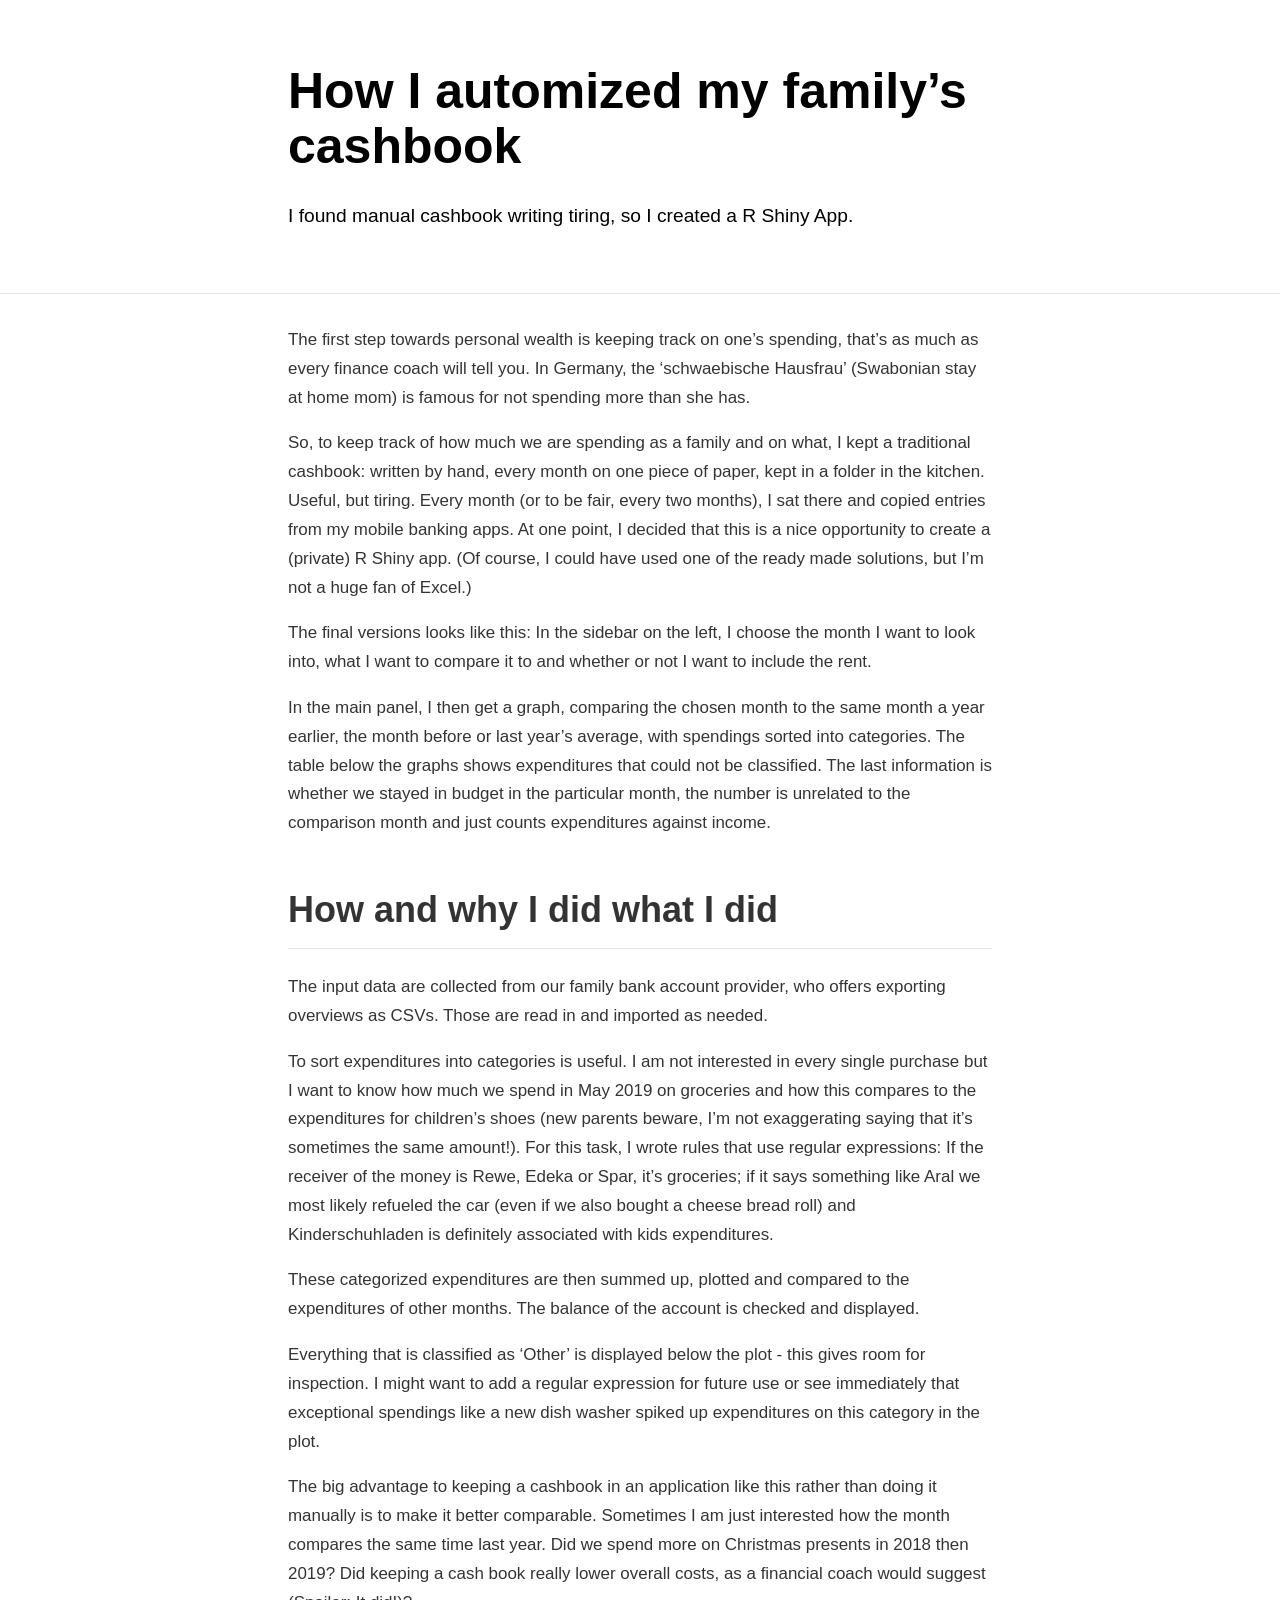
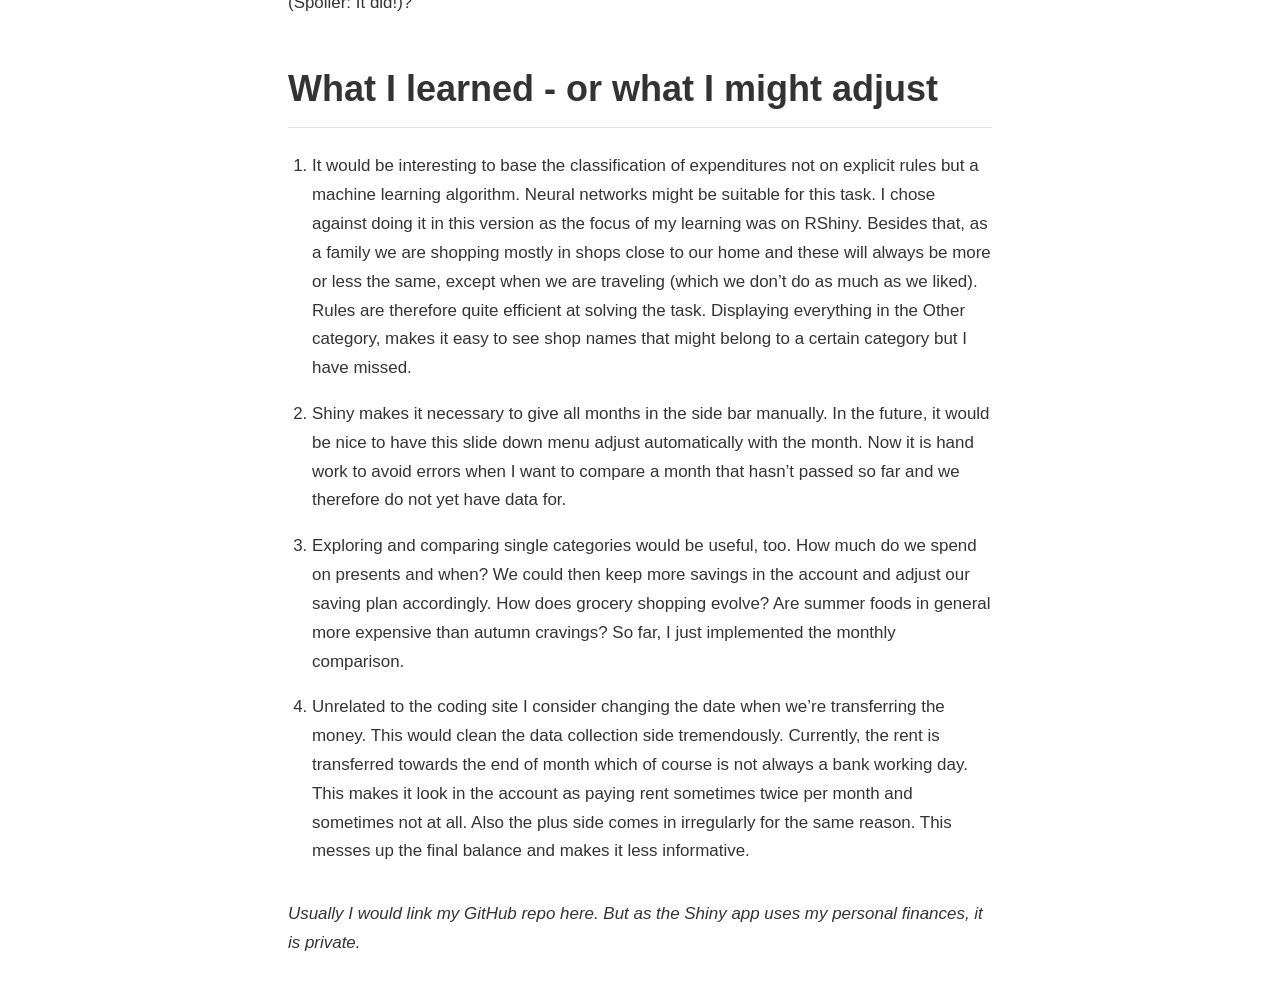
<file: _posts/2020-07-06-cashbook/cashbook.html>
<!DOCTYPE html>

<html xmlns="http://www.w3.org/1999/xhtml" lang xml:lang>

<head>
  <meta charset="utf-8" />
  <meta name="viewport" content="width=device-width, initial-scale=1" />
  <meta http-equiv="X-UA-Compatible" content="IE=Edge,chrome=1" />
  <meta name="generator" content="distill" />

  <style type="text/css">
  /* Hide doc at startup (prevent jankiness while JS renders/transforms) */
  body {
    visibility: hidden;
  }
  </style>

 <!--radix_placeholder_import_source-->
 <!--/radix_placeholder_import_source-->

  <!--radix_placeholder_meta_tags-->
  <title>How I automized my family&#39;s cashbook</title>
  
  <meta property="description" itemprop="description" content="I found manual cashbook writing tiring, so I created a R Shiny App." />
  
  
  <!--  https://schema.org/Article -->
  <meta property="article:published" itemprop="datePublished" content="2020-07-06" />
  <meta property="article:created" itemprop="dateCreated" content="2020-07-06" />
  
  <!--  https://developers.facebook.com/docs/sharing/webmasters#markup -->
  <meta property="og:title" content="How I automized my family&#39;s cashbook" />
  <meta property="og:type" content="article" />
  <meta property="og:description" content="I found manual cashbook writing tiring, so I created a R Shiny App." />
  <meta property="og:locale" content="en_US" />
  
  <!--  https://dev.twitter.com/cards/types/summary -->
  <meta property="twitter:card" content="summary" />
  <meta property="twitter:title" content="How I automized my family&#39;s cashbook" />
  <meta property="twitter:description" content="I found manual cashbook writing tiring, so I created a R Shiny App." />
  
  <!--/radix_placeholder_meta_tags-->
  <!--radix_placeholder_rmarkdown_metadata-->
  
  <script type="text/json" id="radix-rmarkdown-metadata">
  {"type":"list","attributes":{"names":{"type":"character","attributes":{},"value":["title","description","date","output"]}},"value":[{"type":"character","attributes":{},"value":["How I automized my family's cashbook"]},{"type":"character","attributes":{},"value":["I found manual cashbook writing tiring, so I created a R Shiny App.\n"]},{"type":"character","attributes":{},"value":["07-06-2020"]},{"type":"list","attributes":{"names":{"type":"character","attributes":{},"value":["distill::distill_article"]}},"value":[{"type":"list","attributes":{"names":{"type":"character","attributes":{},"value":["self_contained"]}},"value":[{"type":"logical","attributes":{},"value":[true]}]}]}]}
  </script>
  <!--/radix_placeholder_rmarkdown_metadata-->
  
  <script type="text/json" id="radix-resource-manifest">
  {"type":"list","attributes":{},"value":[]}
  </script>
  <!--radix_placeholder_navigation_in_header-->
  <!--/radix_placeholder_navigation_in_header-->
  <!--radix_placeholder_distill-->
  
  <style type="text/css">
  
  body {
    background-color: white;
  }
  
  .pandoc-table {
    width: 100%;
  }
  
  .pandoc-table>caption {
    margin-bottom: 10px;
  }
  
  .pandoc-table th:not([align]) {
    text-align: left;
  }
  
  .pagedtable-footer {
    font-size: 15px;
  }
  
  .html-widget {
    margin-bottom: 2.0em;
  }
  
  .l-screen-inset {
    padding-right: 16px;
  }
  
  .l-screen .caption {
    margin-left: 10px;
  }
  
  .shaded {
    background: rgb(247, 247, 247);
    padding-top: 20px;
    padding-bottom: 20px;
    border-top: 1px solid rgba(0, 0, 0, 0.1);
    border-bottom: 1px solid rgba(0, 0, 0, 0.1);
  }
  
  .shaded .html-widget {
    margin-bottom: 0;
    border: 1px solid rgba(0, 0, 0, 0.1);
  }
  
  .shaded .shaded-content {
    background: white;
  }
  
  .text-output {
    margin-top: 0;
    line-height: 1.5em;
  }
  
  .hidden {
    display: none !important;
  }
  
  d-article {
    padding-bottom: 30px;
  }
  
  d-appendix {
    padding-top: 30px;
  }
  
  d-article>p>img {
    width: 100%;
  }
  
  d-article iframe {
    border: 1px solid rgba(0, 0, 0, 0.1);
    margin-bottom: 2.0em;
    width: 100%;
  }
  
  figure img.external {
    background: white;
    border: 1px solid rgba(0, 0, 0, 0.1);
    box-shadow: 0 1px 8px rgba(0, 0, 0, 0.1);
    padding: 18px;
    box-sizing: border-box;
  }
  
  /* CSS for table of contents */
  
  .d-toc {
    color: rgba(0,0,0,0.8);
    font-size: 0.8em;
    line-height: 1em;
  }
  
  .d-toc-header {
    font-size: 0.6rem;
    font-weight: 400;
    color: rgba(0, 0, 0, 0.5);
    text-transform: uppercase;
    margin-top: 0;
    margin-bottom: 1.3em;
  }
  
  .d-toc a {
    border-bottom: none;
  }
  
  .d-toc ul {
    padding-left: 0;
  }
  
  .d-toc li>ul {
    padding-top: 0.8em;
    padding-left: 16px;
    margin-bottom: 0.6em;
  }
  
  .d-toc ul,
  .d-toc li {
    list-style-type: none;
  }
  
  .d-toc li {
    margin-bottom: 0.9em;
  }
  
  .d-toc-separator {
    margin-top: 20px;
    margin-bottom: 2em;
  }
  
  .d-article-with-toc {
    border-top: none;
    padding-top: 0;
  }
  
  
  
  /* Tweak code blocks (note that this CSS is repeated above in an injection
     into the d-code shadow dom) */
  
  d-code {
    overflow-x: auto !important;
  }
  
  pre.d-code code.d-code {
    padding-left: 10px;
    font-size: 12px;
    border-left: 2px solid rgba(0,0,0,0.1);
  }
  
  pre.text-output {
  
    font-size: 12px;
    color: black;
    background: none;
    font-family: Consolas, Monaco, 'Andale Mono', 'Ubuntu Mono', monospace;
    text-align: left;
    white-space: pre;
    word-spacing: normal;
    word-break: normal;
    word-wrap: normal;
    line-height: 1.5;
  
    -moz-tab-size: 4;
    -o-tab-size: 4;
    tab-size: 4;
  
    -webkit-hyphens: none;
    -moz-hyphens: none;
    -ms-hyphens: none;
    hyphens: none;
  }
  
  @media(min-width: 768px) {
  
  d-code {
    overflow-x: visible !important;
  }
  
  pre.d-code code.d-code  {
      padding-left: 18px;
      font-size: 14px;
  }
  pre.text-output {
    font-size: 14px;
  }
  }
  
  /* Figure */
  
  .figure {
    position: relative;
    margin-bottom: 2.5em;
    margin-top: 1.5em;
  }
  
  .figure img {
    width: 100%;
  }
  
  .figure .caption {
    color: rgba(0, 0, 0, 0.6);
    font-size: 12px;
    line-height: 1.5em;
  }
  
  .figure img.external {
    background: white;
    border: 1px solid rgba(0, 0, 0, 0.1);
    box-shadow: 0 1px 8px rgba(0, 0, 0, 0.1);
    padding: 18px;
    box-sizing: border-box;
  }
  
  .figure .caption a {
    color: rgba(0, 0, 0, 0.6);
  }
  
  .figure .caption b,
  .figure .caption strong, {
    font-weight: 600;
    color: rgba(0, 0, 0, 1.0);
  }
  
  
  
  /* Tweak 1000px media break to show more text */
  
  @media(min-width: 1000px) {
    .base-grid,
    distill-header,
    d-title,
    d-abstract,
    d-article,
    d-appendix,
    distill-appendix,
    d-byline,
    d-footnote-list,
    d-citation-list,
    distill-footer {
      grid-template-columns: [screen-start] 1fr [page-start kicker-start] 80px [middle-start] 50px [text-start kicker-end] 65px 65px 65px 65px 65px 65px 65px 65px [text-end gutter-start] 65px [middle-end] 65px [page-end gutter-end] 1fr [screen-end];
      grid-column-gap: 16px;
    }
  
    .grid {
      grid-column-gap: 16px;
    }
  
    d-article {
      font-size: 1.06rem;
      line-height: 1.7em;
    }
    figure .caption, .figure .caption, figure figcaption {
      font-size: 13px;
    }
  }
  
  @media(min-width: 1180px) {
    .base-grid,
    distill-header,
    d-title,
    d-abstract,
    d-article,
    d-appendix,
    distill-appendix,
    d-byline,
    d-footnote-list,
    d-citation-list,
    distill-footer {
      grid-template-columns: [screen-start] 1fr [page-start kicker-start] 60px [middle-start] 60px [text-start kicker-end] 60px 60px 60px 60px 60px 60px 60px 60px [text-end gutter-start] 60px [middle-end] 60px [page-end gutter-end] 1fr [screen-end];
      grid-column-gap: 32px;
    }
  
    .grid {
      grid-column-gap: 32px;
    }
  }
  
  
  /* Get the citation styles for the appendix (not auto-injected on render since
     we do our own rendering of the citation appendix) */
  
  d-appendix .citation-appendix,
  .d-appendix .citation-appendix {
    font-size: 11px;
    line-height: 15px;
    border-left: 1px solid rgba(0, 0, 0, 0.1);
    padding-left: 18px;
    border: 1px solid rgba(0,0,0,0.1);
    background: rgba(0, 0, 0, 0.02);
    padding: 10px 18px;
    border-radius: 3px;
    color: rgba(150, 150, 150, 1);
    overflow: hidden;
    margin-top: -12px;
    white-space: pre-wrap;
    word-wrap: break-word;
  }
  
  
  /* Social footer */
  
  .social_footer {
    margin-top: 30px;
    margin-bottom: 0;
    color: rgba(0,0,0,0.67);
  }
  
  .disqus-comments {
    margin-right: 30px;
  }
  
  .disqus-comment-count {
    border-bottom: 1px solid rgba(0, 0, 0, 0.4);
    cursor: pointer;
  }
  
  #disqus_thread {
    margin-top: 30px;
  }
  
  .article-sharing a {
    border-bottom: none;
    margin-right: 8px;
  }
  
  .article-sharing a:hover {
    border-bottom: none;
  }
  
  .sidebar-section.subscribe {
    font-size: 12px;
    line-height: 1.6em;
  }
  
  .subscribe p {
    margin-bottom: 0.5em;
  }
  
  
  .article-footer .subscribe {
    font-size: 15px;
    margin-top: 45px;
  }
  
  
  .sidebar-section.custom {
    font-size: 12px;
    line-height: 1.6em;
  }
  
  .custom p {
    margin-bottom: 0.5em;
  }
  
  
  /* Improve display for browsers without grid (IE/Edge <= 15) */
  
  .downlevel {
    line-height: 1.6em;
    font-family: -apple-system, BlinkMacSystemFont, "Segoe UI", Roboto, Oxygen, Ubuntu, Cantarell, "Fira Sans", "Droid Sans", "Helvetica Neue", Arial, sans-serif;
    margin: 0;
  }
  
  .downlevel .d-title {
    padding-top: 6rem;
    padding-bottom: 1.5rem;
  }
  
  .downlevel .d-title h1 {
    font-size: 50px;
    font-weight: 700;
    line-height: 1.1em;
    margin: 0 0 0.5rem;
  }
  
  .downlevel .d-title p {
    font-weight: 300;
    font-size: 1.2rem;
    line-height: 1.55em;
    margin-top: 0;
  }
  
  .downlevel .d-byline {
    padding-top: 0.8em;
    padding-bottom: 0.8em;
    font-size: 0.8rem;
    line-height: 1.8em;
  }
  
  .downlevel .section-separator {
    border: none;
    border-top: 1px solid rgba(0, 0, 0, 0.1);
  }
  
  .downlevel .d-article {
    font-size: 1.06rem;
    line-height: 1.7em;
    padding-top: 1rem;
    padding-bottom: 2rem;
  }
  
  
  .downlevel .d-appendix {
    padding-left: 0;
    padding-right: 0;
    max-width: none;
    font-size: 0.8em;
    line-height: 1.7em;
    margin-bottom: 0;
    color: rgba(0,0,0,0.5);
    padding-top: 40px;
    padding-bottom: 48px;
  }
  
  .downlevel .footnotes ol {
    padding-left: 13px;
  }
  
  .downlevel .base-grid,
  .downlevel .distill-header,
  .downlevel .d-title,
  .downlevel .d-abstract,
  .downlevel .d-article,
  .downlevel .d-appendix,
  .downlevel .distill-appendix,
  .downlevel .d-byline,
  .downlevel .d-footnote-list,
  .downlevel .d-citation-list,
  .downlevel .distill-footer,
  .downlevel .appendix-bottom,
  .downlevel .posts-container {
    padding-left: 40px;
    padding-right: 40px;
  }
  
  @media(min-width: 768px) {
    .downlevel .base-grid,
    .downlevel .distill-header,
    .downlevel .d-title,
    .downlevel .d-abstract,
    .downlevel .d-article,
    .downlevel .d-appendix,
    .downlevel .distill-appendix,
    .downlevel .d-byline,
    .downlevel .d-footnote-list,
    .downlevel .d-citation-list,
    .downlevel .distill-footer,
    .downlevel .appendix-bottom,
    .downlevel .posts-container {
    padding-left: 150px;
    padding-right: 150px;
    max-width: 900px;
  }
  }
  
  .downlevel pre code {
    display: block;
    border-left: 2px solid rgba(0, 0, 0, .1);
    padding: 0 0 0 20px;
    font-size: 14px;
  }
  
  .downlevel code, .downlevel pre {
    color: black;
    background: none;
    font-family: Consolas, Monaco, 'Andale Mono', 'Ubuntu Mono', monospace;
    text-align: left;
    white-space: pre;
    word-spacing: normal;
    word-break: normal;
    word-wrap: normal;
    line-height: 1.5;
  
    -moz-tab-size: 4;
    -o-tab-size: 4;
    tab-size: 4;
  
    -webkit-hyphens: none;
    -moz-hyphens: none;
    -ms-hyphens: none;
    hyphens: none;
  }
  
  </style>
  
  <script type="application/javascript">
  
  function is_downlevel_browser() {
    if (bowser.isUnsupportedBrowser({ msie: "12", msedge: "16"},
                                   window.navigator.userAgent)) {
      return true;
    } else {
      return window.load_distill_framework === undefined;
    }
  }
  
  // show body when load is complete
  function on_load_complete() {
  
    // set body to visible
    document.body.style.visibility = 'visible';
  
    // force redraw for leaflet widgets
    if (window.HTMLWidgets) {
      var maps = window.HTMLWidgets.findAll(".leaflet");
      $.each(maps, function(i, el) {
        var map = this.getMap();
        map.invalidateSize();
        map.eachLayer(function(layer) {
          if (layer instanceof L.TileLayer)
            layer.redraw();
        });
      });
    }
  
    // trigger 'shown' so htmlwidgets resize
    $('d-article').trigger('shown');
  }
  
  function init_distill() {
  
    init_common();
  
    // create front matter
    var front_matter = $('<d-front-matter></d-front-matter>');
    $('#distill-front-matter').wrap(front_matter);
  
    // create d-title
    $('.d-title').changeElementType('d-title');
  
    // create d-byline
    var byline = $('<d-byline></d-byline>');
    $('.d-byline').replaceWith(byline);
  
    // create d-article
    var article = $('<d-article></d-article>');
    $('.d-article').wrap(article).children().unwrap();
  
    // move posts container into article
    $('.posts-container').appendTo($('d-article'));
  
    // create d-appendix
    $('.d-appendix').changeElementType('d-appendix');
  
    // create d-bibliography
    var bibliography = $('<d-bibliography></d-bibliography>');
    $('#distill-bibliography').wrap(bibliography);
  
    // flag indicating that we have appendix items
    var appendix = $('.appendix-bottom').children('h3').length > 0;
  
    // replace citations with <d-cite>
    $('.citation').each(function(i, val) {
      appendix = true;
      var cites = $(this).attr('data-cites').split(" ");
      var dt_cite = $('<d-cite></d-cite>');
      dt_cite.attr('key', cites.join());
      $(this).replaceWith(dt_cite);
    });
    // remove refs
    $('#refs').remove();
  
    // replace footnotes with <d-footnote>
    $('.footnote-ref').each(function(i, val) {
      appendix = true;
      var href = $(this).attr('href');
      var id = href.replace('#', '');
      var fn = $('#' + id);
      var fn_p = $('#' + id + '>p');
      fn_p.find('.footnote-back').remove();
      var text = fn_p.html();
      var dtfn = $('<d-footnote></d-footnote>');
      dtfn.html(text);
      $(this).replaceWith(dtfn);
    });
    // remove footnotes
    $('.footnotes').remove();
  
    $('h1.appendix, h2.appendix').each(function(i, val) {
      $(this).changeElementType('h3');
    });
    $('h3.appendix').each(function(i, val) {
      var id = $(this).attr('id');
      $('.d-toc a[href="#' + id + '"]').parent().remove();
      appendix = true;
      $(this).nextUntil($('h1, h2, h3')).addBack().appendTo($('d-appendix'));
    });
  
    // show d-appendix if we have appendix content
    $("d-appendix").css('display', appendix ? 'grid' : 'none');
  
    // replace code blocks with d-code
    $('pre>code').each(function(i, val) {
      var code = $(this);
      var pre = code.parent();
      var clz = "";
      var language = pre.attr('class');
      if (language) {
        // map unknown languages to "clike" (without this they just dissapear)
        if ($.inArray(language, ["bash", "clike", "css", "go", "html",
                                 "javascript", "js", "julia", "lua", "markdown",
                                 "markup", "mathml", "python", "svg", "xml"]) == -1)
          language = "clike";
        language = ' language="' + language + '"';
        var dt_code = $('<d-code block' + language + clz + '></d-code>');
        dt_code.text(code.text());
        pre.replaceWith(dt_code);
      } else {
        code.addClass('text-output').unwrap().changeElementType('pre');
      }
    });
  
    // localize layout chunks to just output
    $('.layout-chunk').each(function(i, val) {
  
      // capture layout
      var layout = $(this).attr('data-layout');
  
      // apply layout to markdown level block elements
      var elements = $(this).children().not('d-code, pre.text-output, script');
      elements.each(function(i, el) {
        var layout_div = $('<div class="' + layout + '"></div>');
        if (layout_div.hasClass('shaded')) {
          var shaded_content = $('<div class="shaded-content"></div>');
          $(this).wrap(shaded_content);
          $(this).parent().wrap(layout_div);
        } else {
          $(this).wrap(layout_div);
        }
      });
  
  
      // unwrap the layout-chunk div
      $(this).children().unwrap();
    });
  
    // load distill framework
    load_distill_framework();
  
    // wait for window.distillRunlevel == 4 to do post processing
    function distill_post_process() {
  
      if (!window.distillRunlevel || window.distillRunlevel < 4)
        return;
  
      // hide author/affiliations entirely if we have no authors
      var front_matter = JSON.parse($("#distill-front-matter").html());
      var have_authors = front_matter.authors && front_matter.authors.length > 0;
      if (!have_authors)
        $('d-byline').addClass('hidden');
  
      // table of contents
      if (have_authors) // adjust border if we are in authors
        $('.d-toc').parent().addClass('d-article-with-toc');
  
      // strip links that point to #
      $('.authors-affiliations').find('a[href="#"]').removeAttr('href');
  
      // hide elements of author/affiliations grid that have no value
      function hide_byline_column(caption) {
        $('d-byline').find('h3:contains("' + caption + '")').parent().css('visibility', 'hidden');
      }
  
      // affiliations
      var have_affiliations = false;
      for (var i = 0; i<front_matter.authors.length; ++i) {
        var author = front_matter.authors[i];
        if (author.affiliation !== "&nbsp;") {
          have_affiliations = true;
          break;
        }
      }
      if (!have_affiliations)
        $('d-byline').find('h3:contains("Affiliations")').css('visibility', 'hidden');
  
      // published date
      if (!front_matter.publishedDate)
        hide_byline_column("Published");
  
      // document object identifier
      var doi = $('d-byline').find('h3:contains("DOI")');
      var doi_p = doi.next().empty();
      if (!front_matter.doi) {
        // if we have a citation and valid citationText then link to that
        if ($('#citation').length > 0 && front_matter.citationText) {
          doi.html('Citation');
          $('<a href="#citation"></a>')
            .text(front_matter.citationText)
            .appendTo(doi_p);
        } else {
          hide_byline_column("DOI");
        }
      } else {
        $('<a></a>')
           .attr('href', "https://doi.org/" + front_matter.doi)
           .html(front_matter.doi)
           .appendTo(doi_p);
      }
  
       // change plural form of authors/affiliations
      if (front_matter.authors.length === 1) {
        var grid = $('.authors-affiliations');
        grid.children('h3:contains("Authors")').text('Author');
        grid.children('h3:contains("Affiliations")').text('Affiliation');
      }
  
      // inject pre code styles (can't do this with a global stylesheet b/c a shadow root is used)
      $('d-code').each(function(i, val) {
        var style = document.createElement('style');
        style.innerHTML = 'pre code { padding-left: 10px; font-size: 12px; border-left: 2px solid rgba(0,0,0,0.1); } ' +
                          '@media(min-width: 768px) { pre code { padding-left: 18px; font-size: 14px; } }';
        if (this.shadowRoot)
          this.shadowRoot.appendChild(style);
      });
  
      // move appendix-bottom entries to the bottom
      $('.appendix-bottom').appendTo('d-appendix').children().unwrap();
      $('.appendix-bottom').remove();
  
      // clear polling timer
      clearInterval(tid);
  
      // show body now that everything is ready
      on_load_complete();
    }
  
    var tid = setInterval(distill_post_process, 50);
    distill_post_process();
  
  }
  
  function init_downlevel() {
  
    init_common();
  
     // insert hr after d-title
    $('.d-title').after($('<hr class="section-separator"/>'));
  
    // check if we have authors
    var front_matter = JSON.parse($("#distill-front-matter").html());
    var have_authors = front_matter.authors && front_matter.authors.length > 0;
  
    // manage byline/border
    if (!have_authors)
      $('.d-byline').remove();
    $('.d-byline').after($('<hr class="section-separator"/>'));
    $('.d-byline a').remove();
  
    // remove toc
    $('.d-toc-header').remove();
    $('.d-toc').remove();
    $('.d-toc-separator').remove();
  
    // move appendix elements
    $('h1.appendix, h2.appendix').each(function(i, val) {
      $(this).changeElementType('h3');
    });
    $('h3.appendix').each(function(i, val) {
      $(this).nextUntil($('h1, h2, h3')).addBack().appendTo($('.d-appendix'));
    });
  
  
    // inject headers into references and footnotes
    var refs_header = $('<h3></h3>');
    refs_header.text('References');
    $('#refs').prepend(refs_header);
  
    var footnotes_header = $('<h3></h3');
    footnotes_header.text('Footnotes');
    $('.footnotes').children('hr').first().replaceWith(footnotes_header);
  
    // move appendix-bottom entries to the bottom
    $('.appendix-bottom').appendTo('.d-appendix').children().unwrap();
    $('.appendix-bottom').remove();
  
    // remove appendix if it's empty
    if ($('.d-appendix').children().length === 0)
      $('.d-appendix').remove();
  
    // prepend separator above appendix
    $('.d-appendix').before($('<hr class="section-separator" style="clear: both"/>'));
  
    // trim code
    $('pre>code').each(function(i, val) {
      $(this).html($.trim($(this).html()));
    });
  
    // move posts-container right before article
    $('.posts-container').insertBefore($('.d-article'));
  
    $('body').addClass('downlevel');
  
    on_load_complete();
  }
  
  
  function init_common() {
  
    // jquery plugin to change element types
    (function($) {
      $.fn.changeElementType = function(newType) {
        var attrs = {};
  
        $.each(this[0].attributes, function(idx, attr) {
          attrs[attr.nodeName] = attr.nodeValue;
        });
  
        this.replaceWith(function() {
          return $("<" + newType + "/>", attrs).append($(this).contents());
        });
      };
    })(jQuery);
  
    // prevent underline for linked images
    $('a > img').parent().css({'border-bottom' : 'none'});
  
    // mark non-body figures created by knitr chunks as 100% width
    $('.layout-chunk').each(function(i, val) {
      var figures = $(this).find('img, .html-widget');
      if ($(this).attr('data-layout') !== "l-body") {
        figures.css('width', '100%');
      } else {
        figures.css('max-width', '100%');
        figures.filter("[width]").each(function(i, val) {
          var fig = $(this);
          fig.css('width', fig.attr('width') + 'px');
        });
  
      }
    });
  
    // auto-append index.html to post-preview links in file: protocol
    // and in rstudio ide preview
    $('.post-preview').each(function(i, val) {
      if (window.location.protocol === "file:")
        $(this).attr('href', $(this).attr('href') + "index.html");
    });
  
    // get rid of index.html references in header
    if (window.location.protocol !== "file:") {
      $('.distill-site-header a[href]').each(function(i,val) {
        $(this).attr('href', $(this).attr('href').replace("index.html", "./"));
      });
    }
  
    // add class to pandoc style tables
    $('tr.header').parent('thead').parent('table').addClass('pandoc-table');
    $('.kable-table').children('table').addClass('pandoc-table');
  
    // add figcaption style to table captions
    $('caption').parent('table').addClass("figcaption");
  
    // initialize posts list
    if (window.init_posts_list)
      window.init_posts_list();
  
    // implmement disqus comment link
    $('.disqus-comment-count').click(function() {
      window.headroom_prevent_pin = true;
      $('#disqus_thread').toggleClass('hidden');
      if (!$('#disqus_thread').hasClass('hidden')) {
        var offset = $(this).offset();
        $(window).resize();
        $('html, body').animate({
          scrollTop: offset.top - 35
        });
      }
    });
  }
  
  document.addEventListener('DOMContentLoaded', function() {
    if (is_downlevel_browser())
      init_downlevel();
    else
      window.addEventListener('WebComponentsReady', init_distill);
  });
  
  </script>
  
  <!--/radix_placeholder_distill-->
  <script>/*! jQuery v1.11.3 | (c) 2005, 2015 jQuery Foundation, Inc. | jquery.org/license */
!function(a,b){"object"==typeof module&&"object"==typeof module.exports?module.exports=a.document?b(a,!0):function(a){if(!a.document)throw new Error("jQuery requires a window with a document");return b(a)}:b(a)}("undefined"!=typeof window?window:this,function(a,b){var c=[],d=c.slice,e=c.concat,f=c.push,g=c.indexOf,h={},i=h.toString,j=h.hasOwnProperty,k={},l="1.11.3",m=function(a,b){return new m.fn.init(a,b)},n=/^[\s\uFEFF\xA0]+|[\s\uFEFF\xA0]+$/g,o=/^-ms-/,p=/-([\da-z])/gi,q=function(a,b){return b.toUpperCase()};m.fn=m.prototype={jquery:l,constructor:m,selector:"",length:0,toArray:function(){return d.call(this)},get:function(a){return null!=a?0>a?this[a+this.length]:this[a]:d.call(this)},pushStack:function(a){var b=m.merge(this.constructor(),a);return b.prevObject=this,b.context=this.context,b},each:function(a,b){return m.each(this,a,b)},map:function(a){return this.pushStack(m.map(this,function(b,c){return a.call(b,c,b)}))},slice:function(){return this.pushStack(d.apply(this,arguments))},first:function(){return this.eq(0)},last:function(){return this.eq(-1)},eq:function(a){var b=this.length,c=+a+(0>a?b:0);return this.pushStack(c>=0&&b>c?[this[c]]:[])},end:function(){return this.prevObject||this.constructor(null)},push:f,sort:c.sort,splice:c.splice},m.extend=m.fn.extend=function(){var a,b,c,d,e,f,g=arguments[0]||{},h=1,i=arguments.length,j=!1;for("boolean"==typeof g&&(j=g,g=arguments[h]||{},h++),"object"==typeof g||m.isFunction(g)||(g={}),h===i&&(g=this,h--);i>h;h++)if(null!=(e=arguments[h]))for(d in e)a=g[d],c=e[d],g!==c&&(j&&c&&(m.isPlainObject(c)||(b=m.isArray(c)))?(b?(b=!1,f=a&&m.isArray(a)?a:[]):f=a&&m.isPlainObject(a)?a:{},g[d]=m.extend(j,f,c)):void 0!==c&&(g[d]=c));return g},m.extend({expando:"jQuery"+(l+Math.random()).replace(/\D/g,""),isReady:!0,error:function(a){throw new Error(a)},noop:function(){},isFunction:function(a){return"function"===m.type(a)},isArray:Array.isArray||function(a){return"array"===m.type(a)},isWindow:function(a){return null!=a&&a==a.window},isNumeric:function(a){return!m.isArray(a)&&a-parseFloat(a)+1>=0},isEmptyObject:function(a){var b;for(b in a)return!1;return!0},isPlainObject:function(a){var b;if(!a||"object"!==m.type(a)||a.nodeType||m.isWindow(a))return!1;try{if(a.constructor&&!j.call(a,"constructor")&&!j.call(a.constructor.prototype,"isPrototypeOf"))return!1}catch(c){return!1}if(k.ownLast)for(b in a)return j.call(a,b);for(b in a);return void 0===b||j.call(a,b)},type:function(a){return null==a?a+"":"object"==typeof a||"function"==typeof a?h[i.call(a)]||"object":typeof a},globalEval:function(b){b&&m.trim(b)&&(a.execScript||function(b){a.eval.call(a,b)})(b)},camelCase:function(a){return a.replace(o,"ms-").replace(p,q)},nodeName:function(a,b){return a.nodeName&&a.nodeName.toLowerCase()===b.toLowerCase()},each:function(a,b,c){var d,e=0,f=a.length,g=r(a);if(c){if(g){for(;f>e;e++)if(d=b.apply(a[e],c),d===!1)break}else for(e in a)if(d=b.apply(a[e],c),d===!1)break}else if(g){for(;f>e;e++)if(d=b.call(a[e],e,a[e]),d===!1)break}else for(e in a)if(d=b.call(a[e],e,a[e]),d===!1)break;return a},trim:function(a){return null==a?"":(a+"").replace(n,"")},makeArray:function(a,b){var c=b||[];return null!=a&&(r(Object(a))?m.merge(c,"string"==typeof a?[a]:a):f.call(c,a)),c},inArray:function(a,b,c){var d;if(b){if(g)return g.call(b,a,c);for(d=b.length,c=c?0>c?Math.max(0,d+c):c:0;d>c;c++)if(c in b&&b[c]===a)return c}return-1},merge:function(a,b){var c=+b.length,d=0,e=a.length;while(c>d)a[e++]=b[d++];if(c!==c)while(void 0!==b[d])a[e++]=b[d++];return a.length=e,a},grep:function(a,b,c){for(var d,e=[],f=0,g=a.length,h=!c;g>f;f++)d=!b(a[f],f),d!==h&&e.push(a[f]);return e},map:function(a,b,c){var d,f=0,g=a.length,h=r(a),i=[];if(h)for(;g>f;f++)d=b(a[f],f,c),null!=d&&i.push(d);else for(f in a)d=b(a[f],f,c),null!=d&&i.push(d);return e.apply([],i)},guid:1,proxy:function(a,b){var c,e,f;return"string"==typeof b&&(f=a[b],b=a,a=f),m.isFunction(a)?(c=d.call(arguments,2),e=function(){return a.apply(b||this,c.concat(d.call(arguments)))},e.guid=a.guid=a.guid||m.guid++,e):void 0},now:function(){return+new Date},support:k}),m.each("Boolean Number String Function Array Date RegExp Object Error".split(" "),function(a,b){h["[object "+b+"]"]=b.toLowerCase()});function r(a){var b="length"in a&&a.length,c=m.type(a);return"function"===c||m.isWindow(a)?!1:1===a.nodeType&&b?!0:"array"===c||0===b||"number"==typeof b&&b>0&&b-1 in a}var s=function(a){var b,c,d,e,f,g,h,i,j,k,l,m,n,o,p,q,r,s,t,u="sizzle"+1*new Date,v=a.document,w=0,x=0,y=ha(),z=ha(),A=ha(),B=function(a,b){return a===b&&(l=!0),0},C=1<<31,D={}.hasOwnProperty,E=[],F=E.pop,G=E.push,H=E.push,I=E.slice,J=function(a,b){for(var c=0,d=a.length;d>c;c++)if(a[c]===b)return c;return-1},K="checked|selected|async|autofocus|autoplay|controls|defer|disabled|hidden|ismap|loop|multiple|open|readonly|required|scoped",L="[\\x20\\t\\r\\n\\f]",M="(?:\\\\.|[\\w-]|[^\\x00-\\xa0])+",N=M.replace("w","w#"),O="\\["+L+"*("+M+")(?:"+L+"*([*^$|!~]?=)"+L+"*(?:'((?:\\\\.|[^\\\\'])*)'|\"((?:\\\\.|[^\\\\\"])*)\"|("+N+"))|)"+L+"*\\]",P=":("+M+")(?:\\((('((?:\\\\.|[^\\\\'])*)'|\"((?:\\\\.|[^\\\\\"])*)\")|((?:\\\\.|[^\\\\()[\\]]|"+O+")*)|.*)\\)|)",Q=new RegExp(L+"+","g"),R=new RegExp("^"+L+"+|((?:^|[^\\\\])(?:\\\\.)*)"+L+"+$","g"),S=new RegExp("^"+L+"*,"+L+"*"),T=new RegExp("^"+L+"*([>+~]|"+L+")"+L+"*"),U=new RegExp("="+L+"*([^\\]'\"]*?)"+L+"*\\]","g"),V=new RegExp(P),W=new RegExp("^"+N+"$"),X={ID:new RegExp("^#("+M+")"),CLASS:new RegExp("^\\.("+M+")"),TAG:new RegExp("^("+M.replace("w","w*")+")"),ATTR:new RegExp("^"+O),PSEUDO:new RegExp("^"+P),CHILD:new RegExp("^:(only|first|last|nth|nth-last)-(child|of-type)(?:\\("+L+"*(even|odd|(([+-]|)(\\d*)n|)"+L+"*(?:([+-]|)"+L+"*(\\d+)|))"+L+"*\\)|)","i"),bool:new RegExp("^(?:"+K+")$","i"),needsContext:new RegExp("^"+L+"*[>+~]|:(even|odd|eq|gt|lt|nth|first|last)(?:\\("+L+"*((?:-\\d)?\\d*)"+L+"*\\)|)(?=[^-]|$)","i")},Y=/^(?:input|select|textarea|button)$/i,Z=/^h\d$/i,$=/^[^{]+\{\s*\[native \w/,_=/^(?:#([\w-]+)|(\w+)|\.([\w-]+))$/,aa=/[+~]/,ba=/'|\\/g,ca=new RegExp("\\\\([\\da-f]{1,6}"+L+"?|("+L+")|.)","ig"),da=function(a,b,c){var d="0x"+b-65536;return d!==d||c?b:0>d?String.fromCharCode(d+65536):String.fromCharCode(d>>10|55296,1023&d|56320)},ea=function(){m()};try{H.apply(E=I.call(v.childNodes),v.childNodes),E[v.childNodes.length].nodeType}catch(fa){H={apply:E.length?function(a,b){G.apply(a,I.call(b))}:function(a,b){var c=a.length,d=0;while(a[c++]=b[d++]);a.length=c-1}}}function ga(a,b,d,e){var f,h,j,k,l,o,r,s,w,x;if((b?b.ownerDocument||b:v)!==n&&m(b),b=b||n,d=d||[],k=b.nodeType,"string"!=typeof a||!a||1!==k&&9!==k&&11!==k)return d;if(!e&&p){if(11!==k&&(f=_.exec(a)))if(j=f[1]){if(9===k){if(h=b.getElementById(j),!h||!h.parentNode)return d;if(h.id===j)return d.push(h),d}else if(b.ownerDocument&&(h=b.ownerDocument.getElementById(j))&&t(b,h)&&h.id===j)return d.push(h),d}else{if(f[2])return H.apply(d,b.getElementsByTagName(a)),d;if((j=f[3])&&c.getElementsByClassName)return H.apply(d,b.getElementsByClassName(j)),d}if(c.qsa&&(!q||!q.test(a))){if(s=r=u,w=b,x=1!==k&&a,1===k&&"object"!==b.nodeName.toLowerCase()){o=g(a),(r=b.getAttribute("id"))?s=r.replace(ba,"\\$&"):b.setAttribute("id",s),s="[id='"+s+"'] ",l=o.length;while(l--)o[l]=s+ra(o[l]);w=aa.test(a)&&pa(b.parentNode)||b,x=o.join(",")}if(x)try{return H.apply(d,w.querySelectorAll(x)),d}catch(y){}finally{r||b.removeAttribute("id")}}}return i(a.replace(R,"$1"),b,d,e)}function ha(){var a=[];function b(c,e){return a.push(c+" ")>d.cacheLength&&delete b[a.shift()],b[c+" "]=e}return b}function ia(a){return a[u]=!0,a}function ja(a){var b=n.createElement("div");try{return!!a(b)}catch(c){return!1}finally{b.parentNode&&b.parentNode.removeChild(b),b=null}}function ka(a,b){var c=a.split("|"),e=a.length;while(e--)d.attrHandle[c[e]]=b}function la(a,b){var c=b&&a,d=c&&1===a.nodeType&&1===b.nodeType&&(~b.sourceIndex||C)-(~a.sourceIndex||C);if(d)return d;if(c)while(c=c.nextSibling)if(c===b)return-1;return a?1:-1}function ma(a){return function(b){var c=b.nodeName.toLowerCase();return"input"===c&&b.type===a}}function na(a){return function(b){var c=b.nodeName.toLowerCase();return("input"===c||"button"===c)&&b.type===a}}function oa(a){return ia(function(b){return b=+b,ia(function(c,d){var e,f=a([],c.length,b),g=f.length;while(g--)c[e=f[g]]&&(c[e]=!(d[e]=c[e]))})})}function pa(a){return a&&"undefined"!=typeof a.getElementsByTagName&&a}c=ga.support={},f=ga.isXML=function(a){var b=a&&(a.ownerDocument||a).documentElement;return b?"HTML"!==b.nodeName:!1},m=ga.setDocument=function(a){var b,e,g=a?a.ownerDocument||a:v;return g!==n&&9===g.nodeType&&g.documentElement?(n=g,o=g.documentElement,e=g.defaultView,e&&e!==e.top&&(e.addEventListener?e.addEventListener("unload",ea,!1):e.attachEvent&&e.attachEvent("onunload",ea)),p=!f(g),c.attributes=ja(function(a){return a.className="i",!a.getAttribute("className")}),c.getElementsByTagName=ja(function(a){return a.appendChild(g.createComment("")),!a.getElementsByTagName("*").length}),c.getElementsByClassName=$.test(g.getElementsByClassName),c.getById=ja(function(a){return o.appendChild(a).id=u,!g.getElementsByName||!g.getElementsByName(u).length}),c.getById?(d.find.ID=function(a,b){if("undefined"!=typeof b.getElementById&&p){var c=b.getElementById(a);return c&&c.parentNode?[c]:[]}},d.filter.ID=function(a){var b=a.replace(ca,da);return function(a){return a.getAttribute("id")===b}}):(delete d.find.ID,d.filter.ID=function(a){var b=a.replace(ca,da);return function(a){var c="undefined"!=typeof a.getAttributeNode&&a.getAttributeNode("id");return c&&c.value===b}}),d.find.TAG=c.getElementsByTagName?function(a,b){return"undefined"!=typeof b.getElementsByTagName?b.getElementsByTagName(a):c.qsa?b.querySelectorAll(a):void 0}:function(a,b){var c,d=[],e=0,f=b.getElementsByTagName(a);if("*"===a){while(c=f[e++])1===c.nodeType&&d.push(c);return d}return f},d.find.CLASS=c.getElementsByClassName&&function(a,b){return p?b.getElementsByClassName(a):void 0},r=[],q=[],(c.qsa=$.test(g.querySelectorAll))&&(ja(function(a){o.appendChild(a).innerHTML="<a id='"+u+"'></a><select id='"+u+"-\f]' msallowcapture=''><option selected=''></option></select>",a.querySelectorAll("[msallowcapture^='']").length&&q.push("[*^$]="+L+"*(?:''|\"\")"),a.querySelectorAll("[selected]").length||q.push("\\["+L+"*(?:value|"+K+")"),a.querySelectorAll("[id~="+u+"-]").length||q.push("~="),a.querySelectorAll(":checked").length||q.push(":checked"),a.querySelectorAll("a#"+u+"+*").length||q.push(".#.+[+~]")}),ja(function(a){var b=g.createElement("input");b.setAttribute("type","hidden"),a.appendChild(b).setAttribute("name","D"),a.querySelectorAll("[name=d]").length&&q.push("name"+L+"*[*^$|!~]?="),a.querySelectorAll(":enabled").length||q.push(":enabled",":disabled"),a.querySelectorAll("*,:x"),q.push(",.*:")})),(c.matchesSelector=$.test(s=o.matches||o.webkitMatchesSelector||o.mozMatchesSelector||o.oMatchesSelector||o.msMatchesSelector))&&ja(function(a){c.disconnectedMatch=s.call(a,"div"),s.call(a,"[s!='']:x"),r.push("!=",P)}),q=q.length&&new RegExp(q.join("|")),r=r.length&&new RegExp(r.join("|")),b=$.test(o.compareDocumentPosition),t=b||$.test(o.contains)?function(a,b){var c=9===a.nodeType?a.documentElement:a,d=b&&b.parentNode;return a===d||!(!d||1!==d.nodeType||!(c.contains?c.contains(d):a.compareDocumentPosition&&16&a.compareDocumentPosition(d)))}:function(a,b){if(b)while(b=b.parentNode)if(b===a)return!0;return!1},B=b?function(a,b){if(a===b)return l=!0,0;var d=!a.compareDocumentPosition-!b.compareDocumentPosition;return d?d:(d=(a.ownerDocument||a)===(b.ownerDocument||b)?a.compareDocumentPosition(b):1,1&d||!c.sortDetached&&b.compareDocumentPosition(a)===d?a===g||a.ownerDocument===v&&t(v,a)?-1:b===g||b.ownerDocument===v&&t(v,b)?1:k?J(k,a)-J(k,b):0:4&d?-1:1)}:function(a,b){if(a===b)return l=!0,0;var c,d=0,e=a.parentNode,f=b.parentNode,h=[a],i=[b];if(!e||!f)return a===g?-1:b===g?1:e?-1:f?1:k?J(k,a)-J(k,b):0;if(e===f)return la(a,b);c=a;while(c=c.parentNode)h.unshift(c);c=b;while(c=c.parentNode)i.unshift(c);while(h[d]===i[d])d++;return d?la(h[d],i[d]):h[d]===v?-1:i[d]===v?1:0},g):n},ga.matches=function(a,b){return ga(a,null,null,b)},ga.matchesSelector=function(a,b){if((a.ownerDocument||a)!==n&&m(a),b=b.replace(U,"='$1']"),!(!c.matchesSelector||!p||r&&r.test(b)||q&&q.test(b)))try{var d=s.call(a,b);if(d||c.disconnectedMatch||a.document&&11!==a.document.nodeType)return d}catch(e){}return ga(b,n,null,[a]).length>0},ga.contains=function(a,b){return(a.ownerDocument||a)!==n&&m(a),t(a,b)},ga.attr=function(a,b){(a.ownerDocument||a)!==n&&m(a);var e=d.attrHandle[b.toLowerCase()],f=e&&D.call(d.attrHandle,b.toLowerCase())?e(a,b,!p):void 0;return void 0!==f?f:c.attributes||!p?a.getAttribute(b):(f=a.getAttributeNode(b))&&f.specified?f.value:null},ga.error=function(a){throw new Error("Syntax error, unrecognized expression: "+a)},ga.uniqueSort=function(a){var b,d=[],e=0,f=0;if(l=!c.detectDuplicates,k=!c.sortStable&&a.slice(0),a.sort(B),l){while(b=a[f++])b===a[f]&&(e=d.push(f));while(e--)a.splice(d[e],1)}return k=null,a},e=ga.getText=function(a){var b,c="",d=0,f=a.nodeType;if(f){if(1===f||9===f||11===f){if("string"==typeof a.textContent)return a.textContent;for(a=a.firstChild;a;a=a.nextSibling)c+=e(a)}else if(3===f||4===f)return a.nodeValue}else while(b=a[d++])c+=e(b);return c},d=ga.selectors={cacheLength:50,createPseudo:ia,match:X,attrHandle:{},find:{},relative:{">":{dir:"parentNode",first:!0}," ":{dir:"parentNode"},"+":{dir:"previousSibling",first:!0},"~":{dir:"previousSibling"}},preFilter:{ATTR:function(a){return a[1]=a[1].replace(ca,da),a[3]=(a[3]||a[4]||a[5]||"").replace(ca,da),"~="===a[2]&&(a[3]=" "+a[3]+" "),a.slice(0,4)},CHILD:function(a){return a[1]=a[1].toLowerCase(),"nth"===a[1].slice(0,3)?(a[3]||ga.error(a[0]),a[4]=+(a[4]?a[5]+(a[6]||1):2*("even"===a[3]||"odd"===a[3])),a[5]=+(a[7]+a[8]||"odd"===a[3])):a[3]&&ga.error(a[0]),a},PSEUDO:function(a){var b,c=!a[6]&&a[2];return X.CHILD.test(a[0])?null:(a[3]?a[2]=a[4]||a[5]||"":c&&V.test(c)&&(b=g(c,!0))&&(b=c.indexOf(")",c.length-b)-c.length)&&(a[0]=a[0].slice(0,b),a[2]=c.slice(0,b)),a.slice(0,3))}},filter:{TAG:function(a){var b=a.replace(ca,da).toLowerCase();return"*"===a?function(){return!0}:function(a){return a.nodeName&&a.nodeName.toLowerCase()===b}},CLASS:function(a){var b=y[a+" "];return b||(b=new RegExp("(^|"+L+")"+a+"("+L+"|$)"))&&y(a,function(a){return b.test("string"==typeof a.className&&a.className||"undefined"!=typeof a.getAttribute&&a.getAttribute("class")||"")})},ATTR:function(a,b,c){return function(d){var e=ga.attr(d,a);return null==e?"!="===b:b?(e+="","="===b?e===c:"!="===b?e!==c:"^="===b?c&&0===e.indexOf(c):"*="===b?c&&e.indexOf(c)>-1:"$="===b?c&&e.slice(-c.length)===c:"~="===b?(" "+e.replace(Q," ")+" ").indexOf(c)>-1:"|="===b?e===c||e.slice(0,c.length+1)===c+"-":!1):!0}},CHILD:function(a,b,c,d,e){var f="nth"!==a.slice(0,3),g="last"!==a.slice(-4),h="of-type"===b;return 1===d&&0===e?function(a){return!!a.parentNode}:function(b,c,i){var j,k,l,m,n,o,p=f!==g?"nextSibling":"previousSibling",q=b.parentNode,r=h&&b.nodeName.toLowerCase(),s=!i&&!h;if(q){if(f){while(p){l=b;while(l=l[p])if(h?l.nodeName.toLowerCase()===r:1===l.nodeType)return!1;o=p="only"===a&&!o&&"nextSibling"}return!0}if(o=[g?q.firstChild:q.lastChild],g&&s){k=q[u]||(q[u]={}),j=k[a]||[],n=j[0]===w&&j[1],m=j[0]===w&&j[2],l=n&&q.childNodes[n];while(l=++n&&l&&l[p]||(m=n=0)||o.pop())if(1===l.nodeType&&++m&&l===b){k[a]=[w,n,m];break}}else if(s&&(j=(b[u]||(b[u]={}))[a])&&j[0]===w)m=j[1];else while(l=++n&&l&&l[p]||(m=n=0)||o.pop())if((h?l.nodeName.toLowerCase()===r:1===l.nodeType)&&++m&&(s&&((l[u]||(l[u]={}))[a]=[w,m]),l===b))break;return m-=e,m===d||m%d===0&&m/d>=0}}},PSEUDO:function(a,b){var c,e=d.pseudos[a]||d.setFilters[a.toLowerCase()]||ga.error("unsupported pseudo: "+a);return e[u]?e(b):e.length>1?(c=[a,a,"",b],d.setFilters.hasOwnProperty(a.toLowerCase())?ia(function(a,c){var d,f=e(a,b),g=f.length;while(g--)d=J(a,f[g]),a[d]=!(c[d]=f[g])}):function(a){return e(a,0,c)}):e}},pseudos:{not:ia(function(a){var b=[],c=[],d=h(a.replace(R,"$1"));return d[u]?ia(function(a,b,c,e){var f,g=d(a,null,e,[]),h=a.length;while(h--)(f=g[h])&&(a[h]=!(b[h]=f))}):function(a,e,f){return b[0]=a,d(b,null,f,c),b[0]=null,!c.pop()}}),has:ia(function(a){return function(b){return ga(a,b).length>0}}),contains:ia(function(a){return a=a.replace(ca,da),function(b){return(b.textContent||b.innerText||e(b)).indexOf(a)>-1}}),lang:ia(function(a){return W.test(a||"")||ga.error("unsupported lang: "+a),a=a.replace(ca,da).toLowerCase(),function(b){var c;do if(c=p?b.lang:b.getAttribute("xml:lang")||b.getAttribute("lang"))return c=c.toLowerCase(),c===a||0===c.indexOf(a+"-");while((b=b.parentNode)&&1===b.nodeType);return!1}}),target:function(b){var c=a.location&&a.location.hash;return c&&c.slice(1)===b.id},root:function(a){return a===o},focus:function(a){return a===n.activeElement&&(!n.hasFocus||n.hasFocus())&&!!(a.type||a.href||~a.tabIndex)},enabled:function(a){return a.disabled===!1},disabled:function(a){return a.disabled===!0},checked:function(a){var b=a.nodeName.toLowerCase();return"input"===b&&!!a.checked||"option"===b&&!!a.selected},selected:function(a){return a.parentNode&&a.parentNode.selectedIndex,a.selected===!0},empty:function(a){for(a=a.firstChild;a;a=a.nextSibling)if(a.nodeType<6)return!1;return!0},parent:function(a){return!d.pseudos.empty(a)},header:function(a){return Z.test(a.nodeName)},input:function(a){return Y.test(a.nodeName)},button:function(a){var b=a.nodeName.toLowerCase();return"input"===b&&"button"===a.type||"button"===b},text:function(a){var b;return"input"===a.nodeName.toLowerCase()&&"text"===a.type&&(null==(b=a.getAttribute("type"))||"text"===b.toLowerCase())},first:oa(function(){return[0]}),last:oa(function(a,b){return[b-1]}),eq:oa(function(a,b,c){return[0>c?c+b:c]}),even:oa(function(a,b){for(var c=0;b>c;c+=2)a.push(c);return a}),odd:oa(function(a,b){for(var c=1;b>c;c+=2)a.push(c);return a}),lt:oa(function(a,b,c){for(var d=0>c?c+b:c;--d>=0;)a.push(d);return a}),gt:oa(function(a,b,c){for(var d=0>c?c+b:c;++d<b;)a.push(d);return a})}},d.pseudos.nth=d.pseudos.eq;for(b in{radio:!0,checkbox:!0,file:!0,password:!0,image:!0})d.pseudos[b]=ma(b);for(b in{submit:!0,reset:!0})d.pseudos[b]=na(b);function qa(){}qa.prototype=d.filters=d.pseudos,d.setFilters=new qa,g=ga.tokenize=function(a,b){var c,e,f,g,h,i,j,k=z[a+" "];if(k)return b?0:k.slice(0);h=a,i=[],j=d.preFilter;while(h){(!c||(e=S.exec(h)))&&(e&&(h=h.slice(e[0].length)||h),i.push(f=[])),c=!1,(e=T.exec(h))&&(c=e.shift(),f.push({value:c,type:e[0].replace(R," ")}),h=h.slice(c.length));for(g in d.filter)!(e=X[g].exec(h))||j[g]&&!(e=j[g](e))||(c=e.shift(),f.push({value:c,type:g,matches:e}),h=h.slice(c.length));if(!c)break}return b?h.length:h?ga.error(a):z(a,i).slice(0)};function ra(a){for(var b=0,c=a.length,d="";c>b;b++)d+=a[b].value;return d}function sa(a,b,c){var d=b.dir,e=c&&"parentNode"===d,f=x++;return b.first?function(b,c,f){while(b=b[d])if(1===b.nodeType||e)return a(b,c,f)}:function(b,c,g){var h,i,j=[w,f];if(g){while(b=b[d])if((1===b.nodeType||e)&&a(b,c,g))return!0}else while(b=b[d])if(1===b.nodeType||e){if(i=b[u]||(b[u]={}),(h=i[d])&&h[0]===w&&h[1]===f)return j[2]=h[2];if(i[d]=j,j[2]=a(b,c,g))return!0}}}function ta(a){return a.length>1?function(b,c,d){var e=a.length;while(e--)if(!a[e](b,c,d))return!1;return!0}:a[0]}function ua(a,b,c){for(var d=0,e=b.length;e>d;d++)ga(a,b[d],c);return c}function va(a,b,c,d,e){for(var f,g=[],h=0,i=a.length,j=null!=b;i>h;h++)(f=a[h])&&(!c||c(f,d,e))&&(g.push(f),j&&b.push(h));return g}function wa(a,b,c,d,e,f){return d&&!d[u]&&(d=wa(d)),e&&!e[u]&&(e=wa(e,f)),ia(function(f,g,h,i){var j,k,l,m=[],n=[],o=g.length,p=f||ua(b||"*",h.nodeType?[h]:h,[]),q=!a||!f&&b?p:va(p,m,a,h,i),r=c?e||(f?a:o||d)?[]:g:q;if(c&&c(q,r,h,i),d){j=va(r,n),d(j,[],h,i),k=j.length;while(k--)(l=j[k])&&(r[n[k]]=!(q[n[k]]=l))}if(f){if(e||a){if(e){j=[],k=r.length;while(k--)(l=r[k])&&j.push(q[k]=l);e(null,r=[],j,i)}k=r.length;while(k--)(l=r[k])&&(j=e?J(f,l):m[k])>-1&&(f[j]=!(g[j]=l))}}else r=va(r===g?r.splice(o,r.length):r),e?e(null,g,r,i):H.apply(g,r)})}function xa(a){for(var b,c,e,f=a.length,g=d.relative[a[0].type],h=g||d.relative[" "],i=g?1:0,k=sa(function(a){return a===b},h,!0),l=sa(function(a){return J(b,a)>-1},h,!0),m=[function(a,c,d){var e=!g&&(d||c!==j)||((b=c).nodeType?k(a,c,d):l(a,c,d));return b=null,e}];f>i;i++)if(c=d.relative[a[i].type])m=[sa(ta(m),c)];else{if(c=d.filter[a[i].type].apply(null,a[i].matches),c[u]){for(e=++i;f>e;e++)if(d.relative[a[e].type])break;return wa(i>1&&ta(m),i>1&&ra(a.slice(0,i-1).concat({value:" "===a[i-2].type?"*":""})).replace(R,"$1"),c,e>i&&xa(a.slice(i,e)),f>e&&xa(a=a.slice(e)),f>e&&ra(a))}m.push(c)}return ta(m)}function ya(a,b){var c=b.length>0,e=a.length>0,f=function(f,g,h,i,k){var l,m,o,p=0,q="0",r=f&&[],s=[],t=j,u=f||e&&d.find.TAG("*",k),v=w+=null==t?1:Math.random()||.1,x=u.length;for(k&&(j=g!==n&&g);q!==x&&null!=(l=u[q]);q++){if(e&&l){m=0;while(o=a[m++])if(o(l,g,h)){i.push(l);break}k&&(w=v)}c&&((l=!o&&l)&&p--,f&&r.push(l))}if(p+=q,c&&q!==p){m=0;while(o=b[m++])o(r,s,g,h);if(f){if(p>0)while(q--)r[q]||s[q]||(s[q]=F.call(i));s=va(s)}H.apply(i,s),k&&!f&&s.length>0&&p+b.length>1&&ga.uniqueSort(i)}return k&&(w=v,j=t),r};return c?ia(f):f}return h=ga.compile=function(a,b){var c,d=[],e=[],f=A[a+" "];if(!f){b||(b=g(a)),c=b.length;while(c--)f=xa(b[c]),f[u]?d.push(f):e.push(f);f=A(a,ya(e,d)),f.selector=a}return f},i=ga.select=function(a,b,e,f){var i,j,k,l,m,n="function"==typeof a&&a,o=!f&&g(a=n.selector||a);if(e=e||[],1===o.length){if(j=o[0]=o[0].slice(0),j.length>2&&"ID"===(k=j[0]).type&&c.getById&&9===b.nodeType&&p&&d.relative[j[1].type]){if(b=(d.find.ID(k.matches[0].replace(ca,da),b)||[])[0],!b)return e;n&&(b=b.parentNode),a=a.slice(j.shift().value.length)}i=X.needsContext.test(a)?0:j.length;while(i--){if(k=j[i],d.relative[l=k.type])break;if((m=d.find[l])&&(f=m(k.matches[0].replace(ca,da),aa.test(j[0].type)&&pa(b.parentNode)||b))){if(j.splice(i,1),a=f.length&&ra(j),!a)return H.apply(e,f),e;break}}}return(n||h(a,o))(f,b,!p,e,aa.test(a)&&pa(b.parentNode)||b),e},c.sortStable=u.split("").sort(B).join("")===u,c.detectDuplicates=!!l,m(),c.sortDetached=ja(function(a){return 1&a.compareDocumentPosition(n.createElement("div"))}),ja(function(a){return a.innerHTML="<a href='#'></a>","#"===a.firstChild.getAttribute("href")})||ka("type|href|height|width",function(a,b,c){return c?void 0:a.getAttribute(b,"type"===b.toLowerCase()?1:2)}),c.attributes&&ja(function(a){return a.innerHTML="<input/>",a.firstChild.setAttribute("value",""),""===a.firstChild.getAttribute("value")})||ka("value",function(a,b,c){return c||"input"!==a.nodeName.toLowerCase()?void 0:a.defaultValue}),ja(function(a){return null==a.getAttribute("disabled")})||ka(K,function(a,b,c){var d;return c?void 0:a[b]===!0?b.toLowerCase():(d=a.getAttributeNode(b))&&d.specified?d.value:null}),ga}(a);m.find=s,m.expr=s.selectors,m.expr[":"]=m.expr.pseudos,m.unique=s.uniqueSort,m.text=s.getText,m.isXMLDoc=s.isXML,m.contains=s.contains;var t=m.expr.match.needsContext,u=/^<(\w+)\s*\/?>(?:<\/\1>|)$/,v=/^.[^:#\[\.,]*$/;function w(a,b,c){if(m.isFunction(b))return m.grep(a,function(a,d){return!!b.call(a,d,a)!==c});if(b.nodeType)return m.grep(a,function(a){return a===b!==c});if("string"==typeof b){if(v.test(b))return m.filter(b,a,c);b=m.filter(b,a)}return m.grep(a,function(a){return m.inArray(a,b)>=0!==c})}m.filter=function(a,b,c){var d=b[0];return c&&(a=":not("+a+")"),1===b.length&&1===d.nodeType?m.find.matchesSelector(d,a)?[d]:[]:m.find.matches(a,m.grep(b,function(a){return 1===a.nodeType}))},m.fn.extend({find:function(a){var b,c=[],d=this,e=d.length;if("string"!=typeof a)return this.pushStack(m(a).filter(function(){for(b=0;e>b;b++)if(m.contains(d[b],this))return!0}));for(b=0;e>b;b++)m.find(a,d[b],c);return c=this.pushStack(e>1?m.unique(c):c),c.selector=this.selector?this.selector+" "+a:a,c},filter:function(a){return this.pushStack(w(this,a||[],!1))},not:function(a){return this.pushStack(w(this,a||[],!0))},is:function(a){return!!w(this,"string"==typeof a&&t.test(a)?m(a):a||[],!1).length}});var x,y=a.document,z=/^(?:\s*(<[\w\W]+>)[^>]*|#([\w-]*))$/,A=m.fn.init=function(a,b){var c,d;if(!a)return this;if("string"==typeof a){if(c="<"===a.charAt(0)&&">"===a.charAt(a.length-1)&&a.length>=3?[null,a,null]:z.exec(a),!c||!c[1]&&b)return!b||b.jquery?(b||x).find(a):this.constructor(b).find(a);if(c[1]){if(b=b instanceof m?b[0]:b,m.merge(this,m.parseHTML(c[1],b&&b.nodeType?b.ownerDocument||b:y,!0)),u.test(c[1])&&m.isPlainObject(b))for(c in b)m.isFunction(this[c])?this[c](b[c]):this.attr(c,b[c]);return this}if(d=y.getElementById(c[2]),d&&d.parentNode){if(d.id!==c[2])return x.find(a);this.length=1,this[0]=d}return this.context=y,this.selector=a,this}return a.nodeType?(this.context=this[0]=a,this.length=1,this):m.isFunction(a)?"undefined"!=typeof x.ready?x.ready(a):a(m):(void 0!==a.selector&&(this.selector=a.selector,this.context=a.context),m.makeArray(a,this))};A.prototype=m.fn,x=m(y);var B=/^(?:parents|prev(?:Until|All))/,C={children:!0,contents:!0,next:!0,prev:!0};m.extend({dir:function(a,b,c){var d=[],e=a[b];while(e&&9!==e.nodeType&&(void 0===c||1!==e.nodeType||!m(e).is(c)))1===e.nodeType&&d.push(e),e=e[b];return d},sibling:function(a,b){for(var c=[];a;a=a.nextSibling)1===a.nodeType&&a!==b&&c.push(a);return c}}),m.fn.extend({has:function(a){var b,c=m(a,this),d=c.length;return this.filter(function(){for(b=0;d>b;b++)if(m.contains(this,c[b]))return!0})},closest:function(a,b){for(var c,d=0,e=this.length,f=[],g=t.test(a)||"string"!=typeof a?m(a,b||this.context):0;e>d;d++)for(c=this[d];c&&c!==b;c=c.parentNode)if(c.nodeType<11&&(g?g.index(c)>-1:1===c.nodeType&&m.find.matchesSelector(c,a))){f.push(c);break}return this.pushStack(f.length>1?m.unique(f):f)},index:function(a){return a?"string"==typeof a?m.inArray(this[0],m(a)):m.inArray(a.jquery?a[0]:a,this):this[0]&&this[0].parentNode?this.first().prevAll().length:-1},add:function(a,b){return this.pushStack(m.unique(m.merge(this.get(),m(a,b))))},addBack:function(a){return this.add(null==a?this.prevObject:this.prevObject.filter(a))}});function D(a,b){do a=a[b];while(a&&1!==a.nodeType);return a}m.each({parent:function(a){var b=a.parentNode;return b&&11!==b.nodeType?b:null},parents:function(a){return m.dir(a,"parentNode")},parentsUntil:function(a,b,c){return m.dir(a,"parentNode",c)},next:function(a){return D(a,"nextSibling")},prev:function(a){return D(a,"previousSibling")},nextAll:function(a){return m.dir(a,"nextSibling")},prevAll:function(a){return m.dir(a,"previousSibling")},nextUntil:function(a,b,c){return m.dir(a,"nextSibling",c)},prevUntil:function(a,b,c){return m.dir(a,"previousSibling",c)},siblings:function(a){return m.sibling((a.parentNode||{}).firstChild,a)},children:function(a){return m.sibling(a.firstChild)},contents:function(a){return m.nodeName(a,"iframe")?a.contentDocument||a.contentWindow.document:m.merge([],a.childNodes)}},function(a,b){m.fn[a]=function(c,d){var e=m.map(this,b,c);return"Until"!==a.slice(-5)&&(d=c),d&&"string"==typeof d&&(e=m.filter(d,e)),this.length>1&&(C[a]||(e=m.unique(e)),B.test(a)&&(e=e.reverse())),this.pushStack(e)}});var E=/\S+/g,F={};function G(a){var b=F[a]={};return m.each(a.match(E)||[],function(a,c){b[c]=!0}),b}m.Callbacks=function(a){a="string"==typeof a?F[a]||G(a):m.extend({},a);var b,c,d,e,f,g,h=[],i=!a.once&&[],j=function(l){for(c=a.memory&&l,d=!0,f=g||0,g=0,e=h.length,b=!0;h&&e>f;f++)if(h[f].apply(l[0],l[1])===!1&&a.stopOnFalse){c=!1;break}b=!1,h&&(i?i.length&&j(i.shift()):c?h=[]:k.disable())},k={add:function(){if(h){var d=h.length;!function f(b){m.each(b,function(b,c){var d=m.type(c);"function"===d?a.unique&&k.has(c)||h.push(c):c&&c.length&&"string"!==d&&f(c)})}(arguments),b?e=h.length:c&&(g=d,j(c))}return this},remove:function(){return h&&m.each(arguments,function(a,c){var d;while((d=m.inArray(c,h,d))>-1)h.splice(d,1),b&&(e>=d&&e--,f>=d&&f--)}),this},has:function(a){return a?m.inArray(a,h)>-1:!(!h||!h.length)},empty:function(){return h=[],e=0,this},disable:function(){return h=i=c=void 0,this},disabled:function(){return!h},lock:function(){return i=void 0,c||k.disable(),this},locked:function(){return!i},fireWith:function(a,c){return!h||d&&!i||(c=c||[],c=[a,c.slice?c.slice():c],b?i.push(c):j(c)),this},fire:function(){return k.fireWith(this,arguments),this},fired:function(){return!!d}};return k},m.extend({Deferred:function(a){var b=[["resolve","done",m.Callbacks("once memory"),"resolved"],["reject","fail",m.Callbacks("once memory"),"rejected"],["notify","progress",m.Callbacks("memory")]],c="pending",d={state:function(){return c},always:function(){return e.done(arguments).fail(arguments),this},then:function(){var a=arguments;return m.Deferred(function(c){m.each(b,function(b,f){var g=m.isFunction(a[b])&&a[b];e[f[1]](function(){var a=g&&g.apply(this,arguments);a&&m.isFunction(a.promise)?a.promise().done(c.resolve).fail(c.reject).progress(c.notify):c[f[0]+"With"](this===d?c.promise():this,g?[a]:arguments)})}),a=null}).promise()},promise:function(a){return null!=a?m.extend(a,d):d}},e={};return d.pipe=d.then,m.each(b,function(a,f){var g=f[2],h=f[3];d[f[1]]=g.add,h&&g.add(function(){c=h},b[1^a][2].disable,b[2][2].lock),e[f[0]]=function(){return e[f[0]+"With"](this===e?d:this,arguments),this},e[f[0]+"With"]=g.fireWith}),d.promise(e),a&&a.call(e,e),e},when:function(a){var b=0,c=d.call(arguments),e=c.length,f=1!==e||a&&m.isFunction(a.promise)?e:0,g=1===f?a:m.Deferred(),h=function(a,b,c){return function(e){b[a]=this,c[a]=arguments.length>1?d.call(arguments):e,c===i?g.notifyWith(b,c):--f||g.resolveWith(b,c)}},i,j,k;if(e>1)for(i=new Array(e),j=new Array(e),k=new Array(e);e>b;b++)c[b]&&m.isFunction(c[b].promise)?c[b].promise().done(h(b,k,c)).fail(g.reject).progress(h(b,j,i)):--f;return f||g.resolveWith(k,c),g.promise()}});var H;m.fn.ready=function(a){return m.ready.promise().done(a),this},m.extend({isReady:!1,readyWait:1,holdReady:function(a){a?m.readyWait++:m.ready(!0)},ready:function(a){if(a===!0?!--m.readyWait:!m.isReady){if(!y.body)return setTimeout(m.ready);m.isReady=!0,a!==!0&&--m.readyWait>0||(H.resolveWith(y,[m]),m.fn.triggerHandler&&(m(y).triggerHandler("ready"),m(y).off("ready")))}}});function I(){y.addEventListener?(y.removeEventListener("DOMContentLoaded",J,!1),a.removeEventListener("load",J,!1)):(y.detachEvent("onreadystatechange",J),a.detachEvent("onload",J))}function J(){(y.addEventListener||"load"===event.type||"complete"===y.readyState)&&(I(),m.ready())}m.ready.promise=function(b){if(!H)if(H=m.Deferred(),"complete"===y.readyState)setTimeout(m.ready);else if(y.addEventListener)y.addEventListener("DOMContentLoaded",J,!1),a.addEventListener("load",J,!1);else{y.attachEvent("onreadystatechange",J),a.attachEvent("onload",J);var c=!1;try{c=null==a.frameElement&&y.documentElement}catch(d){}c&&c.doScroll&&!function e(){if(!m.isReady){try{c.doScroll("left")}catch(a){return setTimeout(e,50)}I(),m.ready()}}()}return H.promise(b)};var K="undefined",L;for(L in m(k))break;k.ownLast="0"!==L,k.inlineBlockNeedsLayout=!1,m(function(){var a,b,c,d;c=y.getElementsByTagName("body")[0],c&&c.style&&(b=y.createElement("div"),d=y.createElement("div"),d.style.cssText="position:absolute;border:0;width:0;height:0;top:0;left:-9999px",c.appendChild(d).appendChild(b),typeof b.style.zoom!==K&&(b.style.cssText="display:inline;margin:0;border:0;padding:1px;width:1px;zoom:1",k.inlineBlockNeedsLayout=a=3===b.offsetWidth,a&&(c.style.zoom=1)),c.removeChild(d))}),function(){var a=y.createElement("div");if(null==k.deleteExpando){k.deleteExpando=!0;try{delete a.test}catch(b){k.deleteExpando=!1}}a=null}(),m.acceptData=function(a){var b=m.noData[(a.nodeName+" ").toLowerCase()],c=+a.nodeType||1;return 1!==c&&9!==c?!1:!b||b!==!0&&a.getAttribute("classid")===b};var M=/^(?:\{[\w\W]*\}|\[[\w\W]*\])$/,N=/([A-Z])/g;function O(a,b,c){if(void 0===c&&1===a.nodeType){var d="data-"+b.replace(N,"-$1").toLowerCase();if(c=a.getAttribute(d),"string"==typeof c){try{c="true"===c?!0:"false"===c?!1:"null"===c?null:+c+""===c?+c:M.test(c)?m.parseJSON(c):c}catch(e){}m.data(a,b,c)}else c=void 0}return c}function P(a){var b;for(b in a)if(("data"!==b||!m.isEmptyObject(a[b]))&&"toJSON"!==b)return!1;

return!0}function Q(a,b,d,e){if(m.acceptData(a)){var f,g,h=m.expando,i=a.nodeType,j=i?m.cache:a,k=i?a[h]:a[h]&&h;if(k&&j[k]&&(e||j[k].data)||void 0!==d||"string"!=typeof b)return k||(k=i?a[h]=c.pop()||m.guid++:h),j[k]||(j[k]=i?{}:{toJSON:m.noop}),("object"==typeof b||"function"==typeof b)&&(e?j[k]=m.extend(j[k],b):j[k].data=m.extend(j[k].data,b)),g=j[k],e||(g.data||(g.data={}),g=g.data),void 0!==d&&(g[m.camelCase(b)]=d),"string"==typeof b?(f=g[b],null==f&&(f=g[m.camelCase(b)])):f=g,f}}function R(a,b,c){if(m.acceptData(a)){var d,e,f=a.nodeType,g=f?m.cache:a,h=f?a[m.expando]:m.expando;if(g[h]){if(b&&(d=c?g[h]:g[h].data)){m.isArray(b)?b=b.concat(m.map(b,m.camelCase)):b in d?b=[b]:(b=m.camelCase(b),b=b in d?[b]:b.split(" ")),e=b.length;while(e--)delete d[b[e]];if(c?!P(d):!m.isEmptyObject(d))return}(c||(delete g[h].data,P(g[h])))&&(f?m.cleanData([a],!0):k.deleteExpando||g!=g.window?delete g[h]:g[h]=null)}}}m.extend({cache:{},noData:{"applet ":!0,"embed ":!0,"object ":"clsid:D27CDB6E-AE6D-11cf-96B8-444553540000"},hasData:function(a){return a=a.nodeType?m.cache[a[m.expando]]:a[m.expando],!!a&&!P(a)},data:function(a,b,c){return Q(a,b,c)},removeData:function(a,b){return R(a,b)},_data:function(a,b,c){return Q(a,b,c,!0)},_removeData:function(a,b){return R(a,b,!0)}}),m.fn.extend({data:function(a,b){var c,d,e,f=this[0],g=f&&f.attributes;if(void 0===a){if(this.length&&(e=m.data(f),1===f.nodeType&&!m._data(f,"parsedAttrs"))){c=g.length;while(c--)g[c]&&(d=g[c].name,0===d.indexOf("data-")&&(d=m.camelCase(d.slice(5)),O(f,d,e[d])));m._data(f,"parsedAttrs",!0)}return e}return"object"==typeof a?this.each(function(){m.data(this,a)}):arguments.length>1?this.each(function(){m.data(this,a,b)}):f?O(f,a,m.data(f,a)):void 0},removeData:function(a){return this.each(function(){m.removeData(this,a)})}}),m.extend({queue:function(a,b,c){var d;return a?(b=(b||"fx")+"queue",d=m._data(a,b),c&&(!d||m.isArray(c)?d=m._data(a,b,m.makeArray(c)):d.push(c)),d||[]):void 0},dequeue:function(a,b){b=b||"fx";var c=m.queue(a,b),d=c.length,e=c.shift(),f=m._queueHooks(a,b),g=function(){m.dequeue(a,b)};"inprogress"===e&&(e=c.shift(),d--),e&&("fx"===b&&c.unshift("inprogress"),delete f.stop,e.call(a,g,f)),!d&&f&&f.empty.fire()},_queueHooks:function(a,b){var c=b+"queueHooks";return m._data(a,c)||m._data(a,c,{empty:m.Callbacks("once memory").add(function(){m._removeData(a,b+"queue"),m._removeData(a,c)})})}}),m.fn.extend({queue:function(a,b){var c=2;return"string"!=typeof a&&(b=a,a="fx",c--),arguments.length<c?m.queue(this[0],a):void 0===b?this:this.each(function(){var c=m.queue(this,a,b);m._queueHooks(this,a),"fx"===a&&"inprogress"!==c[0]&&m.dequeue(this,a)})},dequeue:function(a){return this.each(function(){m.dequeue(this,a)})},clearQueue:function(a){return this.queue(a||"fx",[])},promise:function(a,b){var c,d=1,e=m.Deferred(),f=this,g=this.length,h=function(){--d||e.resolveWith(f,[f])};"string"!=typeof a&&(b=a,a=void 0),a=a||"fx";while(g--)c=m._data(f[g],a+"queueHooks"),c&&c.empty&&(d++,c.empty.add(h));return h(),e.promise(b)}});var S=/[+-]?(?:\d*\.|)\d+(?:[eE][+-]?\d+|)/.source,T=["Top","Right","Bottom","Left"],U=function(a,b){return a=b||a,"none"===m.css(a,"display")||!m.contains(a.ownerDocument,a)},V=m.access=function(a,b,c,d,e,f,g){var h=0,i=a.length,j=null==c;if("object"===m.type(c)){e=!0;for(h in c)m.access(a,b,h,c[h],!0,f,g)}else if(void 0!==d&&(e=!0,m.isFunction(d)||(g=!0),j&&(g?(b.call(a,d),b=null):(j=b,b=function(a,b,c){return j.call(m(a),c)})),b))for(;i>h;h++)b(a[h],c,g?d:d.call(a[h],h,b(a[h],c)));return e?a:j?b.call(a):i?b(a[0],c):f},W=/^(?:checkbox|radio)$/i;!function(){var a=y.createElement("input"),b=y.createElement("div"),c=y.createDocumentFragment();if(b.innerHTML="  <link/><table></table><a href='/a'>a</a><input type='checkbox'/>",k.leadingWhitespace=3===b.firstChild.nodeType,k.tbody=!b.getElementsByTagName("tbody").length,k.htmlSerialize=!!b.getElementsByTagName("link").length,k.html5Clone="<:nav></:nav>"!==y.createElement("nav").cloneNode(!0).outerHTML,a.type="checkbox",a.checked=!0,c.appendChild(a),k.appendChecked=a.checked,b.innerHTML="<textarea>x</textarea>",k.noCloneChecked=!!b.cloneNode(!0).lastChild.defaultValue,c.appendChild(b),b.innerHTML="<input type='radio' checked='checked' name='t'/>",k.checkClone=b.cloneNode(!0).cloneNode(!0).lastChild.checked,k.noCloneEvent=!0,b.attachEvent&&(b.attachEvent("onclick",function(){k.noCloneEvent=!1}),b.cloneNode(!0).click()),null==k.deleteExpando){k.deleteExpando=!0;try{delete b.test}catch(d){k.deleteExpando=!1}}}(),function(){var b,c,d=y.createElement("div");for(b in{submit:!0,change:!0,focusin:!0})c="on"+b,(k[b+"Bubbles"]=c in a)||(d.setAttribute(c,"t"),k[b+"Bubbles"]=d.attributes[c].expando===!1);d=null}();var X=/^(?:input|select|textarea)$/i,Y=/^key/,Z=/^(?:mouse|pointer|contextmenu)|click/,$=/^(?:focusinfocus|focusoutblur)$/,_=/^([^.]*)(?:\.(.+)|)$/;function aa(){return!0}function ba(){return!1}function ca(){try{return y.activeElement}catch(a){}}m.event={global:{},add:function(a,b,c,d,e){var f,g,h,i,j,k,l,n,o,p,q,r=m._data(a);if(r){c.handler&&(i=c,c=i.handler,e=i.selector),c.guid||(c.guid=m.guid++),(g=r.events)||(g=r.events={}),(k=r.handle)||(k=r.handle=function(a){return typeof m===K||a&&m.event.triggered===a.type?void 0:m.event.dispatch.apply(k.elem,arguments)},k.elem=a),b=(b||"").match(E)||[""],h=b.length;while(h--)f=_.exec(b[h])||[],o=q=f[1],p=(f[2]||"").split(".").sort(),o&&(j=m.event.special[o]||{},o=(e?j.delegateType:j.bindType)||o,j=m.event.special[o]||{},l=m.extend({type:o,origType:q,data:d,handler:c,guid:c.guid,selector:e,needsContext:e&&m.expr.match.needsContext.test(e),namespace:p.join(".")},i),(n=g[o])||(n=g[o]=[],n.delegateCount=0,j.setup&&j.setup.call(a,d,p,k)!==!1||(a.addEventListener?a.addEventListener(o,k,!1):a.attachEvent&&a.attachEvent("on"+o,k))),j.add&&(j.add.call(a,l),l.handler.guid||(l.handler.guid=c.guid)),e?n.splice(n.delegateCount++,0,l):n.push(l),m.event.global[o]=!0);a=null}},remove:function(a,b,c,d,e){var f,g,h,i,j,k,l,n,o,p,q,r=m.hasData(a)&&m._data(a);if(r&&(k=r.events)){b=(b||"").match(E)||[""],j=b.length;while(j--)if(h=_.exec(b[j])||[],o=q=h[1],p=(h[2]||"").split(".").sort(),o){l=m.event.special[o]||{},o=(d?l.delegateType:l.bindType)||o,n=k[o]||[],h=h[2]&&new RegExp("(^|\\.)"+p.join("\\.(?:.*\\.|)")+"(\\.|$)"),i=f=n.length;while(f--)g=n[f],!e&&q!==g.origType||c&&c.guid!==g.guid||h&&!h.test(g.namespace)||d&&d!==g.selector&&("**"!==d||!g.selector)||(n.splice(f,1),g.selector&&n.delegateCount--,l.remove&&l.remove.call(a,g));i&&!n.length&&(l.teardown&&l.teardown.call(a,p,r.handle)!==!1||m.removeEvent(a,o,r.handle),delete k[o])}else for(o in k)m.event.remove(a,o+b[j],c,d,!0);m.isEmptyObject(k)&&(delete r.handle,m._removeData(a,"events"))}},trigger:function(b,c,d,e){var f,g,h,i,k,l,n,o=[d||y],p=j.call(b,"type")?b.type:b,q=j.call(b,"namespace")?b.namespace.split("."):[];if(h=l=d=d||y,3!==d.nodeType&&8!==d.nodeType&&!$.test(p+m.event.triggered)&&(p.indexOf(".")>=0&&(q=p.split("."),p=q.shift(),q.sort()),g=p.indexOf(":")<0&&"on"+p,b=b[m.expando]?b:new m.Event(p,"object"==typeof b&&b),b.isTrigger=e?2:3,b.namespace=q.join("."),b.namespace_re=b.namespace?new RegExp("(^|\\.)"+q.join("\\.(?:.*\\.|)")+"(\\.|$)"):null,b.result=void 0,b.target||(b.target=d),c=null==c?[b]:m.makeArray(c,[b]),k=m.event.special[p]||{},e||!k.trigger||k.trigger.apply(d,c)!==!1)){if(!e&&!k.noBubble&&!m.isWindow(d)){for(i=k.delegateType||p,$.test(i+p)||(h=h.parentNode);h;h=h.parentNode)o.push(h),l=h;l===(d.ownerDocument||y)&&o.push(l.defaultView||l.parentWindow||a)}n=0;while((h=o[n++])&&!b.isPropagationStopped())b.type=n>1?i:k.bindType||p,f=(m._data(h,"events")||{})[b.type]&&m._data(h,"handle"),f&&f.apply(h,c),f=g&&h[g],f&&f.apply&&m.acceptData(h)&&(b.result=f.apply(h,c),b.result===!1&&b.preventDefault());if(b.type=p,!e&&!b.isDefaultPrevented()&&(!k._default||k._default.apply(o.pop(),c)===!1)&&m.acceptData(d)&&g&&d[p]&&!m.isWindow(d)){l=d[g],l&&(d[g]=null),m.event.triggered=p;try{d[p]()}catch(r){}m.event.triggered=void 0,l&&(d[g]=l)}return b.result}},dispatch:function(a){a=m.event.fix(a);var b,c,e,f,g,h=[],i=d.call(arguments),j=(m._data(this,"events")||{})[a.type]||[],k=m.event.special[a.type]||{};if(i[0]=a,a.delegateTarget=this,!k.preDispatch||k.preDispatch.call(this,a)!==!1){h=m.event.handlers.call(this,a,j),b=0;while((f=h[b++])&&!a.isPropagationStopped()){a.currentTarget=f.elem,g=0;while((e=f.handlers[g++])&&!a.isImmediatePropagationStopped())(!a.namespace_re||a.namespace_re.test(e.namespace))&&(a.handleObj=e,a.data=e.data,c=((m.event.special[e.origType]||{}).handle||e.handler).apply(f.elem,i),void 0!==c&&(a.result=c)===!1&&(a.preventDefault(),a.stopPropagation()))}return k.postDispatch&&k.postDispatch.call(this,a),a.result}},handlers:function(a,b){var c,d,e,f,g=[],h=b.delegateCount,i=a.target;if(h&&i.nodeType&&(!a.button||"click"!==a.type))for(;i!=this;i=i.parentNode||this)if(1===i.nodeType&&(i.disabled!==!0||"click"!==a.type)){for(e=[],f=0;h>f;f++)d=b[f],c=d.selector+" ",void 0===e[c]&&(e[c]=d.needsContext?m(c,this).index(i)>=0:m.find(c,this,null,[i]).length),e[c]&&e.push(d);e.length&&g.push({elem:i,handlers:e})}return h<b.length&&g.push({elem:this,handlers:b.slice(h)}),g},fix:function(a){if(a[m.expando])return a;var b,c,d,e=a.type,f=a,g=this.fixHooks[e];g||(this.fixHooks[e]=g=Z.test(e)?this.mouseHooks:Y.test(e)?this.keyHooks:{}),d=g.props?this.props.concat(g.props):this.props,a=new m.Event(f),b=d.length;while(b--)c=d[b],a[c]=f[c];return a.target||(a.target=f.srcElement||y),3===a.target.nodeType&&(a.target=a.target.parentNode),a.metaKey=!!a.metaKey,g.filter?g.filter(a,f):a},props:"altKey bubbles cancelable ctrlKey currentTarget eventPhase metaKey relatedTarget shiftKey target timeStamp view which".split(" "),fixHooks:{},keyHooks:{props:"char charCode key keyCode".split(" "),filter:function(a,b){return null==a.which&&(a.which=null!=b.charCode?b.charCode:b.keyCode),a}},mouseHooks:{props:"button buttons clientX clientY fromElement offsetX offsetY pageX pageY screenX screenY toElement".split(" "),filter:function(a,b){var c,d,e,f=b.button,g=b.fromElement;return null==a.pageX&&null!=b.clientX&&(d=a.target.ownerDocument||y,e=d.documentElement,c=d.body,a.pageX=b.clientX+(e&&e.scrollLeft||c&&c.scrollLeft||0)-(e&&e.clientLeft||c&&c.clientLeft||0),a.pageY=b.clientY+(e&&e.scrollTop||c&&c.scrollTop||0)-(e&&e.clientTop||c&&c.clientTop||0)),!a.relatedTarget&&g&&(a.relatedTarget=g===a.target?b.toElement:g),a.which||void 0===f||(a.which=1&f?1:2&f?3:4&f?2:0),a}},special:{load:{noBubble:!0},focus:{trigger:function(){if(this!==ca()&&this.focus)try{return this.focus(),!1}catch(a){}},delegateType:"focusin"},blur:{trigger:function(){return this===ca()&&this.blur?(this.blur(),!1):void 0},delegateType:"focusout"},click:{trigger:function(){return m.nodeName(this,"input")&&"checkbox"===this.type&&this.click?(this.click(),!1):void 0},_default:function(a){return m.nodeName(a.target,"a")}},beforeunload:{postDispatch:function(a){void 0!==a.result&&a.originalEvent&&(a.originalEvent.returnValue=a.result)}}},simulate:function(a,b,c,d){var e=m.extend(new m.Event,c,{type:a,isSimulated:!0,originalEvent:{}});d?m.event.trigger(e,null,b):m.event.dispatch.call(b,e),e.isDefaultPrevented()&&c.preventDefault()}},m.removeEvent=y.removeEventListener?function(a,b,c){a.removeEventListener&&a.removeEventListener(b,c,!1)}:function(a,b,c){var d="on"+b;a.detachEvent&&(typeof a[d]===K&&(a[d]=null),a.detachEvent(d,c))},m.Event=function(a,b){return this instanceof m.Event?(a&&a.type?(this.originalEvent=a,this.type=a.type,this.isDefaultPrevented=a.defaultPrevented||void 0===a.defaultPrevented&&a.returnValue===!1?aa:ba):this.type=a,b&&m.extend(this,b),this.timeStamp=a&&a.timeStamp||m.now(),void(this[m.expando]=!0)):new m.Event(a,b)},m.Event.prototype={isDefaultPrevented:ba,isPropagationStopped:ba,isImmediatePropagationStopped:ba,preventDefault:function(){var a=this.originalEvent;this.isDefaultPrevented=aa,a&&(a.preventDefault?a.preventDefault():a.returnValue=!1)},stopPropagation:function(){var a=this.originalEvent;this.isPropagationStopped=aa,a&&(a.stopPropagation&&a.stopPropagation(),a.cancelBubble=!0)},stopImmediatePropagation:function(){var a=this.originalEvent;this.isImmediatePropagationStopped=aa,a&&a.stopImmediatePropagation&&a.stopImmediatePropagation(),this.stopPropagation()}},m.each({mouseenter:"mouseover",mouseleave:"mouseout",pointerenter:"pointerover",pointerleave:"pointerout"},function(a,b){m.event.special[a]={delegateType:b,bindType:b,handle:function(a){var c,d=this,e=a.relatedTarget,f=a.handleObj;return(!e||e!==d&&!m.contains(d,e))&&(a.type=f.origType,c=f.handler.apply(this,arguments),a.type=b),c}}}),k.submitBubbles||(m.event.special.submit={setup:function(){return m.nodeName(this,"form")?!1:void m.event.add(this,"click._submit keypress._submit",function(a){var b=a.target,c=m.nodeName(b,"input")||m.nodeName(b,"button")?b.form:void 0;c&&!m._data(c,"submitBubbles")&&(m.event.add(c,"submit._submit",function(a){a._submit_bubble=!0}),m._data(c,"submitBubbles",!0))})},postDispatch:function(a){a._submit_bubble&&(delete a._submit_bubble,this.parentNode&&!a.isTrigger&&m.event.simulate("submit",this.parentNode,a,!0))},teardown:function(){return m.nodeName(this,"form")?!1:void m.event.remove(this,"._submit")}}),k.changeBubbles||(m.event.special.change={setup:function(){return X.test(this.nodeName)?(("checkbox"===this.type||"radio"===this.type)&&(m.event.add(this,"propertychange._change",function(a){"checked"===a.originalEvent.propertyName&&(this._just_changed=!0)}),m.event.add(this,"click._change",function(a){this._just_changed&&!a.isTrigger&&(this._just_changed=!1),m.event.simulate("change",this,a,!0)})),!1):void m.event.add(this,"beforeactivate._change",function(a){var b=a.target;X.test(b.nodeName)&&!m._data(b,"changeBubbles")&&(m.event.add(b,"change._change",function(a){!this.parentNode||a.isSimulated||a.isTrigger||m.event.simulate("change",this.parentNode,a,!0)}),m._data(b,"changeBubbles",!0))})},handle:function(a){var b=a.target;return this!==b||a.isSimulated||a.isTrigger||"radio"!==b.type&&"checkbox"!==b.type?a.handleObj.handler.apply(this,arguments):void 0},teardown:function(){return m.event.remove(this,"._change"),!X.test(this.nodeName)}}),k.focusinBubbles||m.each({focus:"focusin",blur:"focusout"},function(a,b){var c=function(a){m.event.simulate(b,a.target,m.event.fix(a),!0)};m.event.special[b]={setup:function(){var d=this.ownerDocument||this,e=m._data(d,b);e||d.addEventListener(a,c,!0),m._data(d,b,(e||0)+1)},teardown:function(){var d=this.ownerDocument||this,e=m._data(d,b)-1;e?m._data(d,b,e):(d.removeEventListener(a,c,!0),m._removeData(d,b))}}}),m.fn.extend({on:function(a,b,c,d,e){var f,g;if("object"==typeof a){"string"!=typeof b&&(c=c||b,b=void 0);for(f in a)this.on(f,b,c,a[f],e);return this}if(null==c&&null==d?(d=b,c=b=void 0):null==d&&("string"==typeof b?(d=c,c=void 0):(d=c,c=b,b=void 0)),d===!1)d=ba;else if(!d)return this;return 1===e&&(g=d,d=function(a){return m().off(a),g.apply(this,arguments)},d.guid=g.guid||(g.guid=m.guid++)),this.each(function(){m.event.add(this,a,d,c,b)})},one:function(a,b,c,d){return this.on(a,b,c,d,1)},off:function(a,b,c){var d,e;if(a&&a.preventDefault&&a.handleObj)return d=a.handleObj,m(a.delegateTarget).off(d.namespace?d.origType+"."+d.namespace:d.origType,d.selector,d.handler),this;if("object"==typeof a){for(e in a)this.off(e,b,a[e]);return this}return(b===!1||"function"==typeof b)&&(c=b,b=void 0),c===!1&&(c=ba),this.each(function(){m.event.remove(this,a,c,b)})},trigger:function(a,b){return this.each(function(){m.event.trigger(a,b,this)})},triggerHandler:function(a,b){var c=this[0];return c?m.event.trigger(a,b,c,!0):void 0}});function da(a){var b=ea.split("|"),c=a.createDocumentFragment();if(c.createElement)while(b.length)c.createElement(b.pop());return c}var ea="abbr|article|aside|audio|bdi|canvas|data|datalist|details|figcaption|figure|footer|header|hgroup|mark|meter|nav|output|progress|section|summary|time|video",fa=/ jQuery\d+="(?:null|\d+)"/g,ga=new RegExp("<(?:"+ea+")[\\s/>]","i"),ha=/^\s+/,ia=/<(?!area|br|col|embed|hr|img|input|link|meta|param)(([\w:]+)[^>]*)\/>/gi,ja=/<([\w:]+)/,ka=/<tbody/i,la=/<|&#?\w+;/,ma=/<(?:script|style|link)/i,na=/checked\s*(?:[^=]|=\s*.checked.)/i,oa=/^$|\/(?:java|ecma)script/i,pa=/^true\/(.*)/,qa=/^\s*<!(?:\[CDATA\[|--)|(?:\]\]|--)>\s*$/g,ra={option:[1,"<select multiple='multiple'>","</select>"],legend:[1,"<fieldset>","</fieldset>"],area:[1,"<map>","</map>"],param:[1,"<object>","</object>"],thead:[1,"<table>","</table>"],tr:[2,"<table><tbody>","</tbody></table>"],col:[2,"<table><tbody></tbody><colgroup>","</colgroup></table>"],td:[3,"<table><tbody><tr>","</tr></tbody></table>"],_default:k.htmlSerialize?[0,"",""]:[1,"X<div>","</div>"]},sa=da(y),ta=sa.appendChild(y.createElement("div"));ra.optgroup=ra.option,ra.tbody=ra.tfoot=ra.colgroup=ra.caption=ra.thead,ra.th=ra.td;function ua(a,b){var c,d,e=0,f=typeof a.getElementsByTagName!==K?a.getElementsByTagName(b||"*"):typeof a.querySelectorAll!==K?a.querySelectorAll(b||"*"):void 0;if(!f)for(f=[],c=a.childNodes||a;null!=(d=c[e]);e++)!b||m.nodeName(d,b)?f.push(d):m.merge(f,ua(d,b));return void 0===b||b&&m.nodeName(a,b)?m.merge([a],f):f}function va(a){W.test(a.type)&&(a.defaultChecked=a.checked)}function wa(a,b){return m.nodeName(a,"table")&&m.nodeName(11!==b.nodeType?b:b.firstChild,"tr")?a.getElementsByTagName("tbody")[0]||a.appendChild(a.ownerDocument.createElement("tbody")):a}function xa(a){return a.type=(null!==m.find.attr(a,"type"))+"/"+a.type,a}function ya(a){var b=pa.exec(a.type);return b?a.type=b[1]:a.removeAttribute("type"),a}function za(a,b){for(var c,d=0;null!=(c=a[d]);d++)m._data(c,"globalEval",!b||m._data(b[d],"globalEval"))}function Aa(a,b){if(1===b.nodeType&&m.hasData(a)){var c,d,e,f=m._data(a),g=m._data(b,f),h=f.events;if(h){delete g.handle,g.events={};for(c in h)for(d=0,e=h[c].length;e>d;d++)m.event.add(b,c,h[c][d])}g.data&&(g.data=m.extend({},g.data))}}function Ba(a,b){var c,d,e;if(1===b.nodeType){if(c=b.nodeName.toLowerCase(),!k.noCloneEvent&&b[m.expando]){e=m._data(b);for(d in e.events)m.removeEvent(b,d,e.handle);b.removeAttribute(m.expando)}"script"===c&&b.text!==a.text?(xa(b).text=a.text,ya(b)):"object"===c?(b.parentNode&&(b.outerHTML=a.outerHTML),k.html5Clone&&a.innerHTML&&!m.trim(b.innerHTML)&&(b.innerHTML=a.innerHTML)):"input"===c&&W.test(a.type)?(b.defaultChecked=b.checked=a.checked,b.value!==a.value&&(b.value=a.value)):"option"===c?b.defaultSelected=b.selected=a.defaultSelected:("input"===c||"textarea"===c)&&(b.defaultValue=a.defaultValue)}}m.extend({clone:function(a,b,c){var d,e,f,g,h,i=m.contains(a.ownerDocument,a);if(k.html5Clone||m.isXMLDoc(a)||!ga.test("<"+a.nodeName+">")?f=a.cloneNode(!0):(ta.innerHTML=a.outerHTML,ta.removeChild(f=ta.firstChild)),!(k.noCloneEvent&&k.noCloneChecked||1!==a.nodeType&&11!==a.nodeType||m.isXMLDoc(a)))for(d=ua(f),h=ua(a),g=0;null!=(e=h[g]);++g)d[g]&&Ba(e,d[g]);if(b)if(c)for(h=h||ua(a),d=d||ua(f),g=0;null!=(e=h[g]);g++)Aa(e,d[g]);else Aa(a,f);return d=ua(f,"script"),d.length>0&&za(d,!i&&ua(a,"script")),d=h=e=null,f},buildFragment:function(a,b,c,d){for(var e,f,g,h,i,j,l,n=a.length,o=da(b),p=[],q=0;n>q;q++)if(f=a[q],f||0===f)if("object"===m.type(f))m.merge(p,f.nodeType?[f]:f);else if(la.test(f)){h=h||o.appendChild(b.createElement("div")),i=(ja.exec(f)||["",""])[1].toLowerCase(),l=ra[i]||ra._default,h.innerHTML=l[1]+f.replace(ia,"<$1></$2>")+l[2],e=l[0];while(e--)h=h.lastChild;if(!k.leadingWhitespace&&ha.test(f)&&p.push(b.createTextNode(ha.exec(f)[0])),!k.tbody){f="table"!==i||ka.test(f)?"<table>"!==l[1]||ka.test(f)?0:h:h.firstChild,e=f&&f.childNodes.length;while(e--)m.nodeName(j=f.childNodes[e],"tbody")&&!j.childNodes.length&&f.removeChild(j)}m.merge(p,h.childNodes),h.textContent="";while(h.firstChild)h.removeChild(h.firstChild);h=o.lastChild}else p.push(b.createTextNode(f));h&&o.removeChild(h),k.appendChecked||m.grep(ua(p,"input"),va),q=0;while(f=p[q++])if((!d||-1===m.inArray(f,d))&&(g=m.contains(f.ownerDocument,f),h=ua(o.appendChild(f),"script"),g&&za(h),c)){e=0;while(f=h[e++])oa.test(f.type||"")&&c.push(f)}return h=null,o},cleanData:function(a,b){for(var d,e,f,g,h=0,i=m.expando,j=m.cache,l=k.deleteExpando,n=m.event.special;null!=(d=a[h]);h++)if((b||m.acceptData(d))&&(f=d[i],g=f&&j[f])){if(g.events)for(e in g.events)n[e]?m.event.remove(d,e):m.removeEvent(d,e,g.handle);j[f]&&(delete j[f],l?delete d[i]:typeof d.removeAttribute!==K?d.removeAttribute(i):d[i]=null,c.push(f))}}}),m.fn.extend({text:function(a){return V(this,function(a){return void 0===a?m.text(this):this.empty().append((this[0]&&this[0].ownerDocument||y).createTextNode(a))},null,a,arguments.length)},append:function(){return this.domManip(arguments,function(a){if(1===this.nodeType||11===this.nodeType||9===this.nodeType){var b=wa(this,a);b.appendChild(a)}})},prepend:function(){return this.domManip(arguments,function(a){if(1===this.nodeType||11===this.nodeType||9===this.nodeType){var b=wa(this,a);b.insertBefore(a,b.firstChild)}})},before:function(){return this.domManip(arguments,function(a){this.parentNode&&this.parentNode.insertBefore(a,this)})},after:function(){return this.domManip(arguments,function(a){this.parentNode&&this.parentNode.insertBefore(a,this.nextSibling)})},remove:function(a,b){for(var c,d=a?m.filter(a,this):this,e=0;null!=(c=d[e]);e++)b||1!==c.nodeType||m.cleanData(ua(c)),c.parentNode&&(b&&m.contains(c.ownerDocument,c)&&za(ua(c,"script")),c.parentNode.removeChild(c));return this},empty:function(){for(var a,b=0;null!=(a=this[b]);b++){1===a.nodeType&&m.cleanData(ua(a,!1));while(a.firstChild)a.removeChild(a.firstChild);a.options&&m.nodeName(a,"select")&&(a.options.length=0)}return this},clone:function(a,b){return a=null==a?!1:a,b=null==b?a:b,this.map(function(){return m.clone(this,a,b)})},html:function(a){return V(this,function(a){var b=this[0]||{},c=0,d=this.length;if(void 0===a)return 1===b.nodeType?b.innerHTML.replace(fa,""):void 0;if(!("string"!=typeof a||ma.test(a)||!k.htmlSerialize&&ga.test(a)||!k.leadingWhitespace&&ha.test(a)||ra[(ja.exec(a)||["",""])[1].toLowerCase()])){a=a.replace(ia,"<$1></$2>");try{for(;d>c;c++)b=this[c]||{},1===b.nodeType&&(m.cleanData(ua(b,!1)),b.innerHTML=a);b=0}catch(e){}}b&&this.empty().append(a)},null,a,arguments.length)},replaceWith:function(){var a=arguments[0];return this.domManip(arguments,function(b){a=this.parentNode,m.cleanData(ua(this)),a&&a.replaceChild(b,this)}),a&&(a.length||a.nodeType)?this:this.remove()},detach:function(a){return this.remove(a,!0)},domManip:function(a,b){a=e.apply([],a);var c,d,f,g,h,i,j=0,l=this.length,n=this,o=l-1,p=a[0],q=m.isFunction(p);if(q||l>1&&"string"==typeof p&&!k.checkClone&&na.test(p))return this.each(function(c){var d=n.eq(c);q&&(a[0]=p.call(this,c,d.html())),d.domManip(a,b)});if(l&&(i=m.buildFragment(a,this[0].ownerDocument,!1,this),c=i.firstChild,1===i.childNodes.length&&(i=c),c)){for(g=m.map(ua(i,"script"),xa),f=g.length;l>j;j++)d=i,j!==o&&(d=m.clone(d,!0,!0),f&&m.merge(g,ua(d,"script"))),b.call(this[j],d,j);if(f)for(h=g[g.length-1].ownerDocument,m.map(g,ya),j=0;f>j;j++)d=g[j],oa.test(d.type||"")&&!m._data(d,"globalEval")&&m.contains(h,d)&&(d.src?m._evalUrl&&m._evalUrl(d.src):m.globalEval((d.text||d.textContent||d.innerHTML||"").replace(qa,"")));i=c=null}return this}}),m.each({appendTo:"append",prependTo:"prepend",insertBefore:"before",insertAfter:"after",replaceAll:"replaceWith"},function(a,b){m.fn[a]=function(a){for(var c,d=0,e=[],g=m(a),h=g.length-1;h>=d;d++)c=d===h?this:this.clone(!0),m(g[d])[b](c),f.apply(e,c.get());return this.pushStack(e)}});var Ca,Da={};function Ea(b,c){var d,e=m(c.createElement(b)).appendTo(c.body),f=a.getDefaultComputedStyle&&(d=a.getDefaultComputedStyle(e[0]))?d.display:m.css(e[0],"display");return e.detach(),f}function Fa(a){var b=y,c=Da[a];return c||(c=Ea(a,b),"none"!==c&&c||(Ca=(Ca||m("<iframe frameborder='0' width='0' height='0'/>")).appendTo(b.documentElement),b=(Ca[0].contentWindow||Ca[0].contentDocument).document,b.write(),b.close(),c=Ea(a,b),Ca.detach()),Da[a]=c),c}!function(){var a;k.shrinkWrapBlocks=function(){if(null!=a)return a;a=!1;var b,c,d;return c=y.getElementsByTagName("body")[0],c&&c.style?(b=y.createElement("div"),d=y.createElement("div"),d.style.cssText="position:absolute;border:0;width:0;height:0;top:0;left:-9999px",c.appendChild(d).appendChild(b),typeof b.style.zoom!==K&&(b.style.cssText="-webkit-box-sizing:content-box;-moz-box-sizing:content-box;box-sizing:content-box;display:block;margin:0;border:0;padding:1px;width:1px;zoom:1",b.appendChild(y.createElement("div")).style.width="5px",a=3!==b.offsetWidth),c.removeChild(d),a):void 0}}();var Ga=/^margin/,Ha=new RegExp("^("+S+")(?!px)[a-z%]+$","i"),Ia,Ja,Ka=/^(top|right|bottom|left)$/;a.getComputedStyle?(Ia=function(b){return b.ownerDocument.defaultView.opener?b.ownerDocument.defaultView.getComputedStyle(b,null):a.getComputedStyle(b,null)},Ja=function(a,b,c){var d,e,f,g,h=a.style;return c=c||Ia(a),g=c?c.getPropertyValue(b)||c[b]:void 0,c&&(""!==g||m.contains(a.ownerDocument,a)||(g=m.style(a,b)),Ha.test(g)&&Ga.test(b)&&(d=h.width,e=h.minWidth,f=h.maxWidth,h.minWidth=h.maxWidth=h.width=g,g=c.width,h.width=d,h.minWidth=e,h.maxWidth=f)),void 0===g?g:g+""}):y.documentElement.currentStyle&&(Ia=function(a){return a.currentStyle},Ja=function(a,b,c){var d,e,f,g,h=a.style;return c=c||Ia(a),g=c?c[b]:void 0,null==g&&h&&h[b]&&(g=h[b]),Ha.test(g)&&!Ka.test(b)&&(d=h.left,e=a.runtimeStyle,f=e&&e.left,f&&(e.left=a.currentStyle.left),h.left="fontSize"===b?"1em":g,g=h.pixelLeft+"px",h.left=d,f&&(e.left=f)),void 0===g?g:g+""||"auto"});function La(a,b){return{get:function(){var c=a();if(null!=c)return c?void delete this.get:(this.get=b).apply(this,arguments)}}}!function(){var b,c,d,e,f,g,h;if(b=y.createElement("div"),b.innerHTML="  <link/><table></table><a href='/a'>a</a><input type='checkbox'/>",d=b.getElementsByTagName("a")[0],c=d&&d.style){c.cssText="float:left;opacity:.5",k.opacity="0.5"===c.opacity,k.cssFloat=!!c.cssFloat,b.style.backgroundClip="content-box",b.cloneNode(!0).style.backgroundClip="",k.clearCloneStyle="content-box"===b.style.backgroundClip,k.boxSizing=""===c.boxSizing||""===c.MozBoxSizing||""===c.WebkitBoxSizing,m.extend(k,{reliableHiddenOffsets:function(){return null==g&&i(),g},boxSizingReliable:function(){return null==f&&i(),f},pixelPosition:function(){return null==e&&i(),e},reliableMarginRight:function(){return null==h&&i(),h}});function i(){var b,c,d,i;c=y.getElementsByTagName("body")[0],c&&c.style&&(b=y.createElement("div"),d=y.createElement("div"),d.style.cssText="position:absolute;border:0;width:0;height:0;top:0;left:-9999px",c.appendChild(d).appendChild(b),b.style.cssText="-webkit-box-sizing:border-box;-moz-box-sizing:border-box;box-sizing:border-box;display:block;margin-top:1%;top:1%;border:1px;padding:1px;width:4px;position:absolute",e=f=!1,h=!0,a.getComputedStyle&&(e="1%"!==(a.getComputedStyle(b,null)||{}).top,f="4px"===(a.getComputedStyle(b,null)||{width:"4px"}).width,i=b.appendChild(y.createElement("div")),i.style.cssText=b.style.cssText="-webkit-box-sizing:content-box;-moz-box-sizing:content-box;box-sizing:content-box;display:block;margin:0;border:0;padding:0",i.style.marginRight=i.style.width="0",b.style.width="1px",h=!parseFloat((a.getComputedStyle(i,null)||{}).marginRight),b.removeChild(i)),b.innerHTML="<table><tr><td></td><td>t</td></tr></table>",i=b.getElementsByTagName("td"),i[0].style.cssText="margin:0;border:0;padding:0;display:none",g=0===i[0].offsetHeight,g&&(i[0].style.display="",i[1].style.display="none",g=0===i[0].offsetHeight),c.removeChild(d))}}}(),m.swap=function(a,b,c,d){var e,f,g={};for(f in b)g[f]=a.style[f],a.style[f]=b[f];e=c.apply(a,d||[]);for(f in b)a.style[f]=g[f];return e};var Ma=/alpha\([^)]*\)/i,Na=/opacity\s*=\s*([^)]*)/,Oa=/^(none|table(?!-c[ea]).+)/,Pa=new RegExp("^("+S+")(.*)$","i"),Qa=new RegExp("^([+-])=("+S+")","i"),Ra={position:"absolute",visibility:"hidden",display:"block"},Sa={letterSpacing:"0",fontWeight:"400"},Ta=["Webkit","O","Moz","ms"];function Ua(a,b){if(b in a)return b;var c=b.charAt(0).toUpperCase()+b.slice(1),d=b,e=Ta.length;while(e--)if(b=Ta[e]+c,b in a)return b;return d}function Va(a,b){for(var c,d,e,f=[],g=0,h=a.length;h>g;g++)d=a[g],d.style&&(f[g]=m._data(d,"olddisplay"),c=d.style.display,b?(f[g]||"none"!==c||(d.style.display=""),""===d.style.display&&U(d)&&(f[g]=m._data(d,"olddisplay",Fa(d.nodeName)))):(e=U(d),(c&&"none"!==c||!e)&&m._data(d,"olddisplay",e?c:m.css(d,"display"))));for(g=0;h>g;g++)d=a[g],d.style&&(b&&"none"!==d.style.display&&""!==d.style.display||(d.style.display=b?f[g]||"":"none"));return a}function Wa(a,b,c){var d=Pa.exec(b);return d?Math.max(0,d[1]-(c||0))+(d[2]||"px"):b}function Xa(a,b,c,d,e){for(var f=c===(d?"border":"content")?4:"width"===b?1:0,g=0;4>f;f+=2)"margin"===c&&(g+=m.css(a,c+T[f],!0,e)),d?("content"===c&&(g-=m.css(a,"padding"+T[f],!0,e)),"margin"!==c&&(g-=m.css(a,"border"+T[f]+"Width",!0,e))):(g+=m.css(a,"padding"+T[f],!0,e),"padding"!==c&&(g+=m.css(a,"border"+T[f]+"Width",!0,e)));return g}function Ya(a,b,c){var d=!0,e="width"===b?a.offsetWidth:a.offsetHeight,f=Ia(a),g=k.boxSizing&&"border-box"===m.css(a,"boxSizing",!1,f);if(0>=e||null==e){if(e=Ja(a,b,f),(0>e||null==e)&&(e=a.style[b]),Ha.test(e))return e;d=g&&(k.boxSizingReliable()||e===a.style[b]),e=parseFloat(e)||0}return e+Xa(a,b,c||(g?"border":"content"),d,f)+"px"}m.extend({cssHooks:{opacity:{get:function(a,b){if(b){var c=Ja(a,"opacity");return""===c?"1":c}}}},cssNumber:{columnCount:!0,fillOpacity:!0,flexGrow:!0,flexShrink:!0,fontWeight:!0,lineHeight:!0,opacity:!0,order:!0,orphans:!0,widows:!0,zIndex:!0,zoom:!0},cssProps:{"float":k.cssFloat?"cssFloat":"styleFloat"},style:function(a,b,c,d){if(a&&3!==a.nodeType&&8!==a.nodeType&&a.style){var e,f,g,h=m.camelCase(b),i=a.style;if(b=m.cssProps[h]||(m.cssProps[h]=Ua(i,h)),g=m.cssHooks[b]||m.cssHooks[h],void 0===c)return g&&"get"in g&&void 0!==(e=g.get(a,!1,d))?e:i[b];if(f=typeof c,"string"===f&&(e=Qa.exec(c))&&(c=(e[1]+1)*e[2]+parseFloat(m.css(a,b)),f="number"),null!=c&&c===c&&("number"!==f||m.cssNumber[h]||(c+="px"),k.clearCloneStyle||""!==c||0!==b.indexOf("background")||(i[b]="inherit"),!(g&&"set"in g&&void 0===(c=g.set(a,c,d)))))try{i[b]=c}catch(j){}}},css:function(a,b,c,d){var e,f,g,h=m.camelCase(b);return b=m.cssProps[h]||(m.cssProps[h]=Ua(a.style,h)),g=m.cssHooks[b]||m.cssHooks[h],g&&"get"in g&&(f=g.get(a,!0,c)),void 0===f&&(f=Ja(a,b,d)),"normal"===f&&b in Sa&&(f=Sa[b]),""===c||c?(e=parseFloat(f),c===!0||m.isNumeric(e)?e||0:f):f}}),m.each(["height","width"],function(a,b){m.cssHooks[b]={get:function(a,c,d){return c?Oa.test(m.css(a,"display"))&&0===a.offsetWidth?m.swap(a,Ra,function(){return Ya(a,b,d)}):Ya(a,b,d):void 0},set:function(a,c,d){var e=d&&Ia(a);return Wa(a,c,d?Xa(a,b,d,k.boxSizing&&"border-box"===m.css(a,"boxSizing",!1,e),e):0)}}}),k.opacity||(m.cssHooks.opacity={get:function(a,b){return Na.test((b&&a.currentStyle?a.currentStyle.filter:a.style.filter)||"")?.01*parseFloat(RegExp.$1)+"":b?"1":""},set:function(a,b){var c=a.style,d=a.currentStyle,e=m.isNumeric(b)?"alpha(opacity="+100*b+")":"",f=d&&d.filter||c.filter||"";c.zoom=1,(b>=1||""===b)&&""===m.trim(f.replace(Ma,""))&&c.removeAttribute&&(c.removeAttribute("filter"),""===b||d&&!d.filter)||(c.filter=Ma.test(f)?f.replace(Ma,e):f+" "+e)}}),m.cssHooks.marginRight=La(k.reliableMarginRight,function(a,b){return b?m.swap(a,{display:"inline-block"},Ja,[a,"marginRight"]):void 0}),m.each({margin:"",padding:"",border:"Width"},function(a,b){m.cssHooks[a+b]={expand:function(c){for(var d=0,e={},f="string"==typeof c?c.split(" "):[c];4>d;d++)e[a+T[d]+b]=f[d]||f[d-2]||f[0];return e}},Ga.test(a)||(m.cssHooks[a+b].set=Wa)}),m.fn.extend({css:function(a,b){return V(this,function(a,b,c){var d,e,f={},g=0;if(m.isArray(b)){for(d=Ia(a),e=b.length;e>g;g++)f[b[g]]=m.css(a,b[g],!1,d);return f}return void 0!==c?m.style(a,b,c):m.css(a,b)},a,b,arguments.length>1)},show:function(){return Va(this,!0)},hide:function(){return Va(this)},toggle:function(a){return"boolean"==typeof a?a?this.show():this.hide():this.each(function(){U(this)?m(this).show():m(this).hide()})}});function Za(a,b,c,d,e){
return new Za.prototype.init(a,b,c,d,e)}m.Tween=Za,Za.prototype={constructor:Za,init:function(a,b,c,d,e,f){this.elem=a,this.prop=c,this.easing=e||"swing",this.options=b,this.start=this.now=this.cur(),this.end=d,this.unit=f||(m.cssNumber[c]?"":"px")},cur:function(){var a=Za.propHooks[this.prop];return a&&a.get?a.get(this):Za.propHooks._default.get(this)},run:function(a){var b,c=Za.propHooks[this.prop];return this.options.duration?this.pos=b=m.easing[this.easing](a,this.options.duration*a,0,1,this.options.duration):this.pos=b=a,this.now=(this.end-this.start)*b+this.start,this.options.step&&this.options.step.call(this.elem,this.now,this),c&&c.set?c.set(this):Za.propHooks._default.set(this),this}},Za.prototype.init.prototype=Za.prototype,Za.propHooks={_default:{get:function(a){var b;return null==a.elem[a.prop]||a.elem.style&&null!=a.elem.style[a.prop]?(b=m.css(a.elem,a.prop,""),b&&"auto"!==b?b:0):a.elem[a.prop]},set:function(a){m.fx.step[a.prop]?m.fx.step[a.prop](a):a.elem.style&&(null!=a.elem.style[m.cssProps[a.prop]]||m.cssHooks[a.prop])?m.style(a.elem,a.prop,a.now+a.unit):a.elem[a.prop]=a.now}}},Za.propHooks.scrollTop=Za.propHooks.scrollLeft={set:function(a){a.elem.nodeType&&a.elem.parentNode&&(a.elem[a.prop]=a.now)}},m.easing={linear:function(a){return a},swing:function(a){return.5-Math.cos(a*Math.PI)/2}},m.fx=Za.prototype.init,m.fx.step={};var $a,_a,ab=/^(?:toggle|show|hide)$/,bb=new RegExp("^(?:([+-])=|)("+S+")([a-z%]*)$","i"),cb=/queueHooks$/,db=[ib],eb={"*":[function(a,b){var c=this.createTween(a,b),d=c.cur(),e=bb.exec(b),f=e&&e[3]||(m.cssNumber[a]?"":"px"),g=(m.cssNumber[a]||"px"!==f&&+d)&&bb.exec(m.css(c.elem,a)),h=1,i=20;if(g&&g[3]!==f){f=f||g[3],e=e||[],g=+d||1;do h=h||".5",g/=h,m.style(c.elem,a,g+f);while(h!==(h=c.cur()/d)&&1!==h&&--i)}return e&&(g=c.start=+g||+d||0,c.unit=f,c.end=e[1]?g+(e[1]+1)*e[2]:+e[2]),c}]};function fb(){return setTimeout(function(){$a=void 0}),$a=m.now()}function gb(a,b){var c,d={height:a},e=0;for(b=b?1:0;4>e;e+=2-b)c=T[e],d["margin"+c]=d["padding"+c]=a;return b&&(d.opacity=d.width=a),d}function hb(a,b,c){for(var d,e=(eb[b]||[]).concat(eb["*"]),f=0,g=e.length;g>f;f++)if(d=e[f].call(c,b,a))return d}function ib(a,b,c){var d,e,f,g,h,i,j,l,n=this,o={},p=a.style,q=a.nodeType&&U(a),r=m._data(a,"fxshow");c.queue||(h=m._queueHooks(a,"fx"),null==h.unqueued&&(h.unqueued=0,i=h.empty.fire,h.empty.fire=function(){h.unqueued||i()}),h.unqueued++,n.always(function(){n.always(function(){h.unqueued--,m.queue(a,"fx").length||h.empty.fire()})})),1===a.nodeType&&("height"in b||"width"in b)&&(c.overflow=[p.overflow,p.overflowX,p.overflowY],j=m.css(a,"display"),l="none"===j?m._data(a,"olddisplay")||Fa(a.nodeName):j,"inline"===l&&"none"===m.css(a,"float")&&(k.inlineBlockNeedsLayout&&"inline"!==Fa(a.nodeName)?p.zoom=1:p.display="inline-block")),c.overflow&&(p.overflow="hidden",k.shrinkWrapBlocks()||n.always(function(){p.overflow=c.overflow[0],p.overflowX=c.overflow[1],p.overflowY=c.overflow[2]}));for(d in b)if(e=b[d],ab.exec(e)){if(delete b[d],f=f||"toggle"===e,e===(q?"hide":"show")){if("show"!==e||!r||void 0===r[d])continue;q=!0}o[d]=r&&r[d]||m.style(a,d)}else j=void 0;if(m.isEmptyObject(o))"inline"===("none"===j?Fa(a.nodeName):j)&&(p.display=j);else{r?"hidden"in r&&(q=r.hidden):r=m._data(a,"fxshow",{}),f&&(r.hidden=!q),q?m(a).show():n.done(function(){m(a).hide()}),n.done(function(){var b;m._removeData(a,"fxshow");for(b in o)m.style(a,b,o[b])});for(d in o)g=hb(q?r[d]:0,d,n),d in r||(r[d]=g.start,q&&(g.end=g.start,g.start="width"===d||"height"===d?1:0))}}function jb(a,b){var c,d,e,f,g;for(c in a)if(d=m.camelCase(c),e=b[d],f=a[c],m.isArray(f)&&(e=f[1],f=a[c]=f[0]),c!==d&&(a[d]=f,delete a[c]),g=m.cssHooks[d],g&&"expand"in g){f=g.expand(f),delete a[d];for(c in f)c in a||(a[c]=f[c],b[c]=e)}else b[d]=e}function kb(a,b,c){var d,e,f=0,g=db.length,h=m.Deferred().always(function(){delete i.elem}),i=function(){if(e)return!1;for(var b=$a||fb(),c=Math.max(0,j.startTime+j.duration-b),d=c/j.duration||0,f=1-d,g=0,i=j.tweens.length;i>g;g++)j.tweens[g].run(f);return h.notifyWith(a,[j,f,c]),1>f&&i?c:(h.resolveWith(a,[j]),!1)},j=h.promise({elem:a,props:m.extend({},b),opts:m.extend(!0,{specialEasing:{}},c),originalProperties:b,originalOptions:c,startTime:$a||fb(),duration:c.duration,tweens:[],createTween:function(b,c){var d=m.Tween(a,j.opts,b,c,j.opts.specialEasing[b]||j.opts.easing);return j.tweens.push(d),d},stop:function(b){var c=0,d=b?j.tweens.length:0;if(e)return this;for(e=!0;d>c;c++)j.tweens[c].run(1);return b?h.resolveWith(a,[j,b]):h.rejectWith(a,[j,b]),this}}),k=j.props;for(jb(k,j.opts.specialEasing);g>f;f++)if(d=db[f].call(j,a,k,j.opts))return d;return m.map(k,hb,j),m.isFunction(j.opts.start)&&j.opts.start.call(a,j),m.fx.timer(m.extend(i,{elem:a,anim:j,queue:j.opts.queue})),j.progress(j.opts.progress).done(j.opts.done,j.opts.complete).fail(j.opts.fail).always(j.opts.always)}m.Animation=m.extend(kb,{tweener:function(a,b){m.isFunction(a)?(b=a,a=["*"]):a=a.split(" ");for(var c,d=0,e=a.length;e>d;d++)c=a[d],eb[c]=eb[c]||[],eb[c].unshift(b)},prefilter:function(a,b){b?db.unshift(a):db.push(a)}}),m.speed=function(a,b,c){var d=a&&"object"==typeof a?m.extend({},a):{complete:c||!c&&b||m.isFunction(a)&&a,duration:a,easing:c&&b||b&&!m.isFunction(b)&&b};return d.duration=m.fx.off?0:"number"==typeof d.duration?d.duration:d.duration in m.fx.speeds?m.fx.speeds[d.duration]:m.fx.speeds._default,(null==d.queue||d.queue===!0)&&(d.queue="fx"),d.old=d.complete,d.complete=function(){m.isFunction(d.old)&&d.old.call(this),d.queue&&m.dequeue(this,d.queue)},d},m.fn.extend({fadeTo:function(a,b,c,d){return this.filter(U).css("opacity",0).show().end().animate({opacity:b},a,c,d)},animate:function(a,b,c,d){var e=m.isEmptyObject(a),f=m.speed(b,c,d),g=function(){var b=kb(this,m.extend({},a),f);(e||m._data(this,"finish"))&&b.stop(!0)};return g.finish=g,e||f.queue===!1?this.each(g):this.queue(f.queue,g)},stop:function(a,b,c){var d=function(a){var b=a.stop;delete a.stop,b(c)};return"string"!=typeof a&&(c=b,b=a,a=void 0),b&&a!==!1&&this.queue(a||"fx",[]),this.each(function(){var b=!0,e=null!=a&&a+"queueHooks",f=m.timers,g=m._data(this);if(e)g[e]&&g[e].stop&&d(g[e]);else for(e in g)g[e]&&g[e].stop&&cb.test(e)&&d(g[e]);for(e=f.length;e--;)f[e].elem!==this||null!=a&&f[e].queue!==a||(f[e].anim.stop(c),b=!1,f.splice(e,1));(b||!c)&&m.dequeue(this,a)})},finish:function(a){return a!==!1&&(a=a||"fx"),this.each(function(){var b,c=m._data(this),d=c[a+"queue"],e=c[a+"queueHooks"],f=m.timers,g=d?d.length:0;for(c.finish=!0,m.queue(this,a,[]),e&&e.stop&&e.stop.call(this,!0),b=f.length;b--;)f[b].elem===this&&f[b].queue===a&&(f[b].anim.stop(!0),f.splice(b,1));for(b=0;g>b;b++)d[b]&&d[b].finish&&d[b].finish.call(this);delete c.finish})}}),m.each(["toggle","show","hide"],function(a,b){var c=m.fn[b];m.fn[b]=function(a,d,e){return null==a||"boolean"==typeof a?c.apply(this,arguments):this.animate(gb(b,!0),a,d,e)}}),m.each({slideDown:gb("show"),slideUp:gb("hide"),slideToggle:gb("toggle"),fadeIn:{opacity:"show"},fadeOut:{opacity:"hide"},fadeToggle:{opacity:"toggle"}},function(a,b){m.fn[a]=function(a,c,d){return this.animate(b,a,c,d)}}),m.timers=[],m.fx.tick=function(){var a,b=m.timers,c=0;for($a=m.now();c<b.length;c++)a=b[c],a()||b[c]!==a||b.splice(c--,1);b.length||m.fx.stop(),$a=void 0},m.fx.timer=function(a){m.timers.push(a),a()?m.fx.start():m.timers.pop()},m.fx.interval=13,m.fx.start=function(){_a||(_a=setInterval(m.fx.tick,m.fx.interval))},m.fx.stop=function(){clearInterval(_a),_a=null},m.fx.speeds={slow:600,fast:200,_default:400},m.fn.delay=function(a,b){return a=m.fx?m.fx.speeds[a]||a:a,b=b||"fx",this.queue(b,function(b,c){var d=setTimeout(b,a);c.stop=function(){clearTimeout(d)}})},function(){var a,b,c,d,e;b=y.createElement("div"),b.setAttribute("className","t"),b.innerHTML="  <link/><table></table><a href='/a'>a</a><input type='checkbox'/>",d=b.getElementsByTagName("a")[0],c=y.createElement("select"),e=c.appendChild(y.createElement("option")),a=b.getElementsByTagName("input")[0],d.style.cssText="top:1px",k.getSetAttribute="t"!==b.className,k.style=/top/.test(d.getAttribute("style")),k.hrefNormalized="/a"===d.getAttribute("href"),k.checkOn=!!a.value,k.optSelected=e.selected,k.enctype=!!y.createElement("form").enctype,c.disabled=!0,k.optDisabled=!e.disabled,a=y.createElement("input"),a.setAttribute("value",""),k.input=""===a.getAttribute("value"),a.value="t",a.setAttribute("type","radio"),k.radioValue="t"===a.value}();var lb=/\r/g;m.fn.extend({val:function(a){var b,c,d,e=this[0];{if(arguments.length)return d=m.isFunction(a),this.each(function(c){var e;1===this.nodeType&&(e=d?a.call(this,c,m(this).val()):a,null==e?e="":"number"==typeof e?e+="":m.isArray(e)&&(e=m.map(e,function(a){return null==a?"":a+""})),b=m.valHooks[this.type]||m.valHooks[this.nodeName.toLowerCase()],b&&"set"in b&&void 0!==b.set(this,e,"value")||(this.value=e))});if(e)return b=m.valHooks[e.type]||m.valHooks[e.nodeName.toLowerCase()],b&&"get"in b&&void 0!==(c=b.get(e,"value"))?c:(c=e.value,"string"==typeof c?c.replace(lb,""):null==c?"":c)}}}),m.extend({valHooks:{option:{get:function(a){var b=m.find.attr(a,"value");return null!=b?b:m.trim(m.text(a))}},select:{get:function(a){for(var b,c,d=a.options,e=a.selectedIndex,f="select-one"===a.type||0>e,g=f?null:[],h=f?e+1:d.length,i=0>e?h:f?e:0;h>i;i++)if(c=d[i],!(!c.selected&&i!==e||(k.optDisabled?c.disabled:null!==c.getAttribute("disabled"))||c.parentNode.disabled&&m.nodeName(c.parentNode,"optgroup"))){if(b=m(c).val(),f)return b;g.push(b)}return g},set:function(a,b){var c,d,e=a.options,f=m.makeArray(b),g=e.length;while(g--)if(d=e[g],m.inArray(m.valHooks.option.get(d),f)>=0)try{d.selected=c=!0}catch(h){d.scrollHeight}else d.selected=!1;return c||(a.selectedIndex=-1),e}}}}),m.each(["radio","checkbox"],function(){m.valHooks[this]={set:function(a,b){return m.isArray(b)?a.checked=m.inArray(m(a).val(),b)>=0:void 0}},k.checkOn||(m.valHooks[this].get=function(a){return null===a.getAttribute("value")?"on":a.value})});var mb,nb,ob=m.expr.attrHandle,pb=/^(?:checked|selected)$/i,qb=k.getSetAttribute,rb=k.input;m.fn.extend({attr:function(a,b){return V(this,m.attr,a,b,arguments.length>1)},removeAttr:function(a){return this.each(function(){m.removeAttr(this,a)})}}),m.extend({attr:function(a,b,c){var d,e,f=a.nodeType;if(a&&3!==f&&8!==f&&2!==f)return typeof a.getAttribute===K?m.prop(a,b,c):(1===f&&m.isXMLDoc(a)||(b=b.toLowerCase(),d=m.attrHooks[b]||(m.expr.match.bool.test(b)?nb:mb)),void 0===c?d&&"get"in d&&null!==(e=d.get(a,b))?e:(e=m.find.attr(a,b),null==e?void 0:e):null!==c?d&&"set"in d&&void 0!==(e=d.set(a,c,b))?e:(a.setAttribute(b,c+""),c):void m.removeAttr(a,b))},removeAttr:function(a,b){var c,d,e=0,f=b&&b.match(E);if(f&&1===a.nodeType)while(c=f[e++])d=m.propFix[c]||c,m.expr.match.bool.test(c)?rb&&qb||!pb.test(c)?a[d]=!1:a[m.camelCase("default-"+c)]=a[d]=!1:m.attr(a,c,""),a.removeAttribute(qb?c:d)},attrHooks:{type:{set:function(a,b){if(!k.radioValue&&"radio"===b&&m.nodeName(a,"input")){var c=a.value;return a.setAttribute("type",b),c&&(a.value=c),b}}}}}),nb={set:function(a,b,c){return b===!1?m.removeAttr(a,c):rb&&qb||!pb.test(c)?a.setAttribute(!qb&&m.propFix[c]||c,c):a[m.camelCase("default-"+c)]=a[c]=!0,c}},m.each(m.expr.match.bool.source.match(/\w+/g),function(a,b){var c=ob[b]||m.find.attr;ob[b]=rb&&qb||!pb.test(b)?function(a,b,d){var e,f;return d||(f=ob[b],ob[b]=e,e=null!=c(a,b,d)?b.toLowerCase():null,ob[b]=f),e}:function(a,b,c){return c?void 0:a[m.camelCase("default-"+b)]?b.toLowerCase():null}}),rb&&qb||(m.attrHooks.value={set:function(a,b,c){return m.nodeName(a,"input")?void(a.defaultValue=b):mb&&mb.set(a,b,c)}}),qb||(mb={set:function(a,b,c){var d=a.getAttributeNode(c);return d||a.setAttributeNode(d=a.ownerDocument.createAttribute(c)),d.value=b+="","value"===c||b===a.getAttribute(c)?b:void 0}},ob.id=ob.name=ob.coords=function(a,b,c){var d;return c?void 0:(d=a.getAttributeNode(b))&&""!==d.value?d.value:null},m.valHooks.button={get:function(a,b){var c=a.getAttributeNode(b);return c&&c.specified?c.value:void 0},set:mb.set},m.attrHooks.contenteditable={set:function(a,b,c){mb.set(a,""===b?!1:b,c)}},m.each(["width","height"],function(a,b){m.attrHooks[b]={set:function(a,c){return""===c?(a.setAttribute(b,"auto"),c):void 0}}})),k.style||(m.attrHooks.style={get:function(a){return a.style.cssText||void 0},set:function(a,b){return a.style.cssText=b+""}});var sb=/^(?:input|select|textarea|button|object)$/i,tb=/^(?:a|area)$/i;m.fn.extend({prop:function(a,b){return V(this,m.prop,a,b,arguments.length>1)},removeProp:function(a){return a=m.propFix[a]||a,this.each(function(){try{this[a]=void 0,delete this[a]}catch(b){}})}}),m.extend({propFix:{"for":"htmlFor","class":"className"},prop:function(a,b,c){var d,e,f,g=a.nodeType;if(a&&3!==g&&8!==g&&2!==g)return f=1!==g||!m.isXMLDoc(a),f&&(b=m.propFix[b]||b,e=m.propHooks[b]),void 0!==c?e&&"set"in e&&void 0!==(d=e.set(a,c,b))?d:a[b]=c:e&&"get"in e&&null!==(d=e.get(a,b))?d:a[b]},propHooks:{tabIndex:{get:function(a){var b=m.find.attr(a,"tabindex");return b?parseInt(b,10):sb.test(a.nodeName)||tb.test(a.nodeName)&&a.href?0:-1}}}}),k.hrefNormalized||m.each(["href","src"],function(a,b){m.propHooks[b]={get:function(a){return a.getAttribute(b,4)}}}),k.optSelected||(m.propHooks.selected={get:function(a){var b=a.parentNode;return b&&(b.selectedIndex,b.parentNode&&b.parentNode.selectedIndex),null}}),m.each(["tabIndex","readOnly","maxLength","cellSpacing","cellPadding","rowSpan","colSpan","useMap","frameBorder","contentEditable"],function(){m.propFix[this.toLowerCase()]=this}),k.enctype||(m.propFix.enctype="encoding");var ub=/[\t\r\n\f]/g;m.fn.extend({addClass:function(a){var b,c,d,e,f,g,h=0,i=this.length,j="string"==typeof a&&a;if(m.isFunction(a))return this.each(function(b){m(this).addClass(a.call(this,b,this.className))});if(j)for(b=(a||"").match(E)||[];i>h;h++)if(c=this[h],d=1===c.nodeType&&(c.className?(" "+c.className+" ").replace(ub," "):" ")){f=0;while(e=b[f++])d.indexOf(" "+e+" ")<0&&(d+=e+" ");g=m.trim(d),c.className!==g&&(c.className=g)}return this},removeClass:function(a){var b,c,d,e,f,g,h=0,i=this.length,j=0===arguments.length||"string"==typeof a&&a;if(m.isFunction(a))return this.each(function(b){m(this).removeClass(a.call(this,b,this.className))});if(j)for(b=(a||"").match(E)||[];i>h;h++)if(c=this[h],d=1===c.nodeType&&(c.className?(" "+c.className+" ").replace(ub," "):"")){f=0;while(e=b[f++])while(d.indexOf(" "+e+" ")>=0)d=d.replace(" "+e+" "," ");g=a?m.trim(d):"",c.className!==g&&(c.className=g)}return this},toggleClass:function(a,b){var c=typeof a;return"boolean"==typeof b&&"string"===c?b?this.addClass(a):this.removeClass(a):this.each(m.isFunction(a)?function(c){m(this).toggleClass(a.call(this,c,this.className,b),b)}:function(){if("string"===c){var b,d=0,e=m(this),f=a.match(E)||[];while(b=f[d++])e.hasClass(b)?e.removeClass(b):e.addClass(b)}else(c===K||"boolean"===c)&&(this.className&&m._data(this,"__className__",this.className),this.className=this.className||a===!1?"":m._data(this,"__className__")||"")})},hasClass:function(a){for(var b=" "+a+" ",c=0,d=this.length;d>c;c++)if(1===this[c].nodeType&&(" "+this[c].className+" ").replace(ub," ").indexOf(b)>=0)return!0;return!1}}),m.each("blur focus focusin focusout load resize scroll unload click dblclick mousedown mouseup mousemove mouseover mouseout mouseenter mouseleave change select submit keydown keypress keyup error contextmenu".split(" "),function(a,b){m.fn[b]=function(a,c){return arguments.length>0?this.on(b,null,a,c):this.trigger(b)}}),m.fn.extend({hover:function(a,b){return this.mouseenter(a).mouseleave(b||a)},bind:function(a,b,c){return this.on(a,null,b,c)},unbind:function(a,b){return this.off(a,null,b)},delegate:function(a,b,c,d){return this.on(b,a,c,d)},undelegate:function(a,b,c){return 1===arguments.length?this.off(a,"**"):this.off(b,a||"**",c)}});var vb=m.now(),wb=/\?/,xb=/(,)|(\[|{)|(}|])|"(?:[^"\\\r\n]|\\["\\\/bfnrt]|\\u[\da-fA-F]{4})*"\s*:?|true|false|null|-?(?!0\d)\d+(?:\.\d+|)(?:[eE][+-]?\d+|)/g;m.parseJSON=function(b){if(a.JSON&&a.JSON.parse)return a.JSON.parse(b+"");var c,d=null,e=m.trim(b+"");return e&&!m.trim(e.replace(xb,function(a,b,e,f){return c&&b&&(d=0),0===d?a:(c=e||b,d+=!f-!e,"")}))?Function("return "+e)():m.error("Invalid JSON: "+b)},m.parseXML=function(b){var c,d;if(!b||"string"!=typeof b)return null;try{a.DOMParser?(d=new DOMParser,c=d.parseFromString(b,"text/xml")):(c=new ActiveXObject("Microsoft.XMLDOM"),c.async="false",c.loadXML(b))}catch(e){c=void 0}return c&&c.documentElement&&!c.getElementsByTagName("parsererror").length||m.error("Invalid XML: "+b),c};var yb,zb,Ab=/#.*$/,Bb=/([?&])_=[^&]*/,Cb=/^(.*?):[ \t]*([^\r\n]*)\r?$/gm,Db=/^(?:about|app|app-storage|.+-extension|file|res|widget):$/,Eb=/^(?:GET|HEAD)$/,Fb=/^\/\//,Gb=/^([\w.+-]+:)(?:\/\/(?:[^\/?#]*@|)([^\/?#:]*)(?::(\d+)|)|)/,Hb={},Ib={},Jb="*/".concat("*");try{zb=location.href}catch(Kb){zb=y.createElement("a"),zb.href="",zb=zb.href}yb=Gb.exec(zb.toLowerCase())||[];function Lb(a){return function(b,c){"string"!=typeof b&&(c=b,b="*");var d,e=0,f=b.toLowerCase().match(E)||[];if(m.isFunction(c))while(d=f[e++])"+"===d.charAt(0)?(d=d.slice(1)||"*",(a[d]=a[d]||[]).unshift(c)):(a[d]=a[d]||[]).push(c)}}function Mb(a,b,c,d){var e={},f=a===Ib;function g(h){var i;return e[h]=!0,m.each(a[h]||[],function(a,h){var j=h(b,c,d);return"string"!=typeof j||f||e[j]?f?!(i=j):void 0:(b.dataTypes.unshift(j),g(j),!1)}),i}return g(b.dataTypes[0])||!e["*"]&&g("*")}function Nb(a,b){var c,d,e=m.ajaxSettings.flatOptions||{};for(d in b)void 0!==b[d]&&((e[d]?a:c||(c={}))[d]=b[d]);return c&&m.extend(!0,a,c),a}function Ob(a,b,c){var d,e,f,g,h=a.contents,i=a.dataTypes;while("*"===i[0])i.shift(),void 0===e&&(e=a.mimeType||b.getResponseHeader("Content-Type"));if(e)for(g in h)if(h[g]&&h[g].test(e)){i.unshift(g);break}if(i[0]in c)f=i[0];else{for(g in c){if(!i[0]||a.converters[g+" "+i[0]]){f=g;break}d||(d=g)}f=f||d}return f?(f!==i[0]&&i.unshift(f),c[f]):void 0}function Pb(a,b,c,d){var e,f,g,h,i,j={},k=a.dataTypes.slice();if(k[1])for(g in a.converters)j[g.toLowerCase()]=a.converters[g];f=k.shift();while(f)if(a.responseFields[f]&&(c[a.responseFields[f]]=b),!i&&d&&a.dataFilter&&(b=a.dataFilter(b,a.dataType)),i=f,f=k.shift())if("*"===f)f=i;else if("*"!==i&&i!==f){if(g=j[i+" "+f]||j["* "+f],!g)for(e in j)if(h=e.split(" "),h[1]===f&&(g=j[i+" "+h[0]]||j["* "+h[0]])){g===!0?g=j[e]:j[e]!==!0&&(f=h[0],k.unshift(h[1]));break}if(g!==!0)if(g&&a["throws"])b=g(b);else try{b=g(b)}catch(l){return{state:"parsererror",error:g?l:"No conversion from "+i+" to "+f}}}return{state:"success",data:b}}m.extend({active:0,lastModified:{},etag:{},ajaxSettings:{url:zb,type:"GET",isLocal:Db.test(yb[1]),global:!0,processData:!0,async:!0,contentType:"application/x-www-form-urlencoded; charset=UTF-8",accepts:{"*":Jb,text:"text/plain",html:"text/html",xml:"application/xml, text/xml",json:"application/json, text/javascript"},contents:{xml:/xml/,html:/html/,json:/json/},responseFields:{xml:"responseXML",text:"responseText",json:"responseJSON"},converters:{"* text":String,"text html":!0,"text json":m.parseJSON,"text xml":m.parseXML},flatOptions:{url:!0,context:!0}},ajaxSetup:function(a,b){return b?Nb(Nb(a,m.ajaxSettings),b):Nb(m.ajaxSettings,a)},ajaxPrefilter:Lb(Hb),ajaxTransport:Lb(Ib),ajax:function(a,b){"object"==typeof a&&(b=a,a=void 0),b=b||{};var c,d,e,f,g,h,i,j,k=m.ajaxSetup({},b),l=k.context||k,n=k.context&&(l.nodeType||l.jquery)?m(l):m.event,o=m.Deferred(),p=m.Callbacks("once memory"),q=k.statusCode||{},r={},s={},t=0,u="canceled",v={readyState:0,getResponseHeader:function(a){var b;if(2===t){if(!j){j={};while(b=Cb.exec(f))j[b[1].toLowerCase()]=b[2]}b=j[a.toLowerCase()]}return null==b?null:b},getAllResponseHeaders:function(){return 2===t?f:null},setRequestHeader:function(a,b){var c=a.toLowerCase();return t||(a=s[c]=s[c]||a,r[a]=b),this},overrideMimeType:function(a){return t||(k.mimeType=a),this},statusCode:function(a){var b;if(a)if(2>t)for(b in a)q[b]=[q[b],a[b]];else v.always(a[v.status]);return this},abort:function(a){var b=a||u;return i&&i.abort(b),x(0,b),this}};if(o.promise(v).complete=p.add,v.success=v.done,v.error=v.fail,k.url=((a||k.url||zb)+"").replace(Ab,"").replace(Fb,yb[1]+"//"),k.type=b.method||b.type||k.method||k.type,k.dataTypes=m.trim(k.dataType||"*").toLowerCase().match(E)||[""],null==k.crossDomain&&(c=Gb.exec(k.url.toLowerCase()),k.crossDomain=!(!c||c[1]===yb[1]&&c[2]===yb[2]&&(c[3]||("http:"===c[1]?"80":"443"))===(yb[3]||("http:"===yb[1]?"80":"443")))),k.data&&k.processData&&"string"!=typeof k.data&&(k.data=m.param(k.data,k.traditional)),Mb(Hb,k,b,v),2===t)return v;h=m.event&&k.global,h&&0===m.active++&&m.event.trigger("ajaxStart"),k.type=k.type.toUpperCase(),k.hasContent=!Eb.test(k.type),e=k.url,k.hasContent||(k.data&&(e=k.url+=(wb.test(e)?"&":"?")+k.data,delete k.data),k.cache===!1&&(k.url=Bb.test(e)?e.replace(Bb,"$1_="+vb++):e+(wb.test(e)?"&":"?")+"_="+vb++)),k.ifModified&&(m.lastModified[e]&&v.setRequestHeader("If-Modified-Since",m.lastModified[e]),m.etag[e]&&v.setRequestHeader("If-None-Match",m.etag[e])),(k.data&&k.hasContent&&k.contentType!==!1||b.contentType)&&v.setRequestHeader("Content-Type",k.contentType),v.setRequestHeader("Accept",k.dataTypes[0]&&k.accepts[k.dataTypes[0]]?k.accepts[k.dataTypes[0]]+("*"!==k.dataTypes[0]?", "+Jb+"; q=0.01":""):k.accepts["*"]);for(d in k.headers)v.setRequestHeader(d,k.headers[d]);if(k.beforeSend&&(k.beforeSend.call(l,v,k)===!1||2===t))return v.abort();u="abort";for(d in{success:1,error:1,complete:1})v[d](k[d]);if(i=Mb(Ib,k,b,v)){v.readyState=1,h&&n.trigger("ajaxSend",[v,k]),k.async&&k.timeout>0&&(g=setTimeout(function(){v.abort("timeout")},k.timeout));try{t=1,i.send(r,x)}catch(w){if(!(2>t))throw w;x(-1,w)}}else x(-1,"No Transport");function x(a,b,c,d){var j,r,s,u,w,x=b;2!==t&&(t=2,g&&clearTimeout(g),i=void 0,f=d||"",v.readyState=a>0?4:0,j=a>=200&&300>a||304===a,c&&(u=Ob(k,v,c)),u=Pb(k,u,v,j),j?(k.ifModified&&(w=v.getResponseHeader("Last-Modified"),w&&(m.lastModified[e]=w),w=v.getResponseHeader("etag"),w&&(m.etag[e]=w)),204===a||"HEAD"===k.type?x="nocontent":304===a?x="notmodified":(x=u.state,r=u.data,s=u.error,j=!s)):(s=x,(a||!x)&&(x="error",0>a&&(a=0))),v.status=a,v.statusText=(b||x)+"",j?o.resolveWith(l,[r,x,v]):o.rejectWith(l,[v,x,s]),v.statusCode(q),q=void 0,h&&n.trigger(j?"ajaxSuccess":"ajaxError",[v,k,j?r:s]),p.fireWith(l,[v,x]),h&&(n.trigger("ajaxComplete",[v,k]),--m.active||m.event.trigger("ajaxStop")))}return v},getJSON:function(a,b,c){return m.get(a,b,c,"json")},getScript:function(a,b){return m.get(a,void 0,b,"script")}}),m.each(["get","post"],function(a,b){m[b]=function(a,c,d,e){return m.isFunction(c)&&(e=e||d,d=c,c=void 0),m.ajax({url:a,type:b,dataType:e,data:c,success:d})}}),m._evalUrl=function(a){return m.ajax({url:a,type:"GET",dataType:"script",async:!1,global:!1,"throws":!0})},m.fn.extend({wrapAll:function(a){if(m.isFunction(a))return this.each(function(b){m(this).wrapAll(a.call(this,b))});if(this[0]){var b=m(a,this[0].ownerDocument).eq(0).clone(!0);this[0].parentNode&&b.insertBefore(this[0]),b.map(function(){var a=this;while(a.firstChild&&1===a.firstChild.nodeType)a=a.firstChild;return a}).append(this)}return this},wrapInner:function(a){return this.each(m.isFunction(a)?function(b){m(this).wrapInner(a.call(this,b))}:function(){var b=m(this),c=b.contents();c.length?c.wrapAll(a):b.append(a)})},wrap:function(a){var b=m.isFunction(a);return this.each(function(c){m(this).wrapAll(b?a.call(this,c):a)})},unwrap:function(){return this.parent().each(function(){m.nodeName(this,"body")||m(this).replaceWith(this.childNodes)}).end()}}),m.expr.filters.hidden=function(a){return a.offsetWidth<=0&&a.offsetHeight<=0||!k.reliableHiddenOffsets()&&"none"===(a.style&&a.style.display||m.css(a,"display"))},m.expr.filters.visible=function(a){return!m.expr.filters.hidden(a)};var Qb=/%20/g,Rb=/\[\]$/,Sb=/\r?\n/g,Tb=/^(?:submit|button|image|reset|file)$/i,Ub=/^(?:input|select|textarea|keygen)/i;function Vb(a,b,c,d){var e;if(m.isArray(b))m.each(b,function(b,e){c||Rb.test(a)?d(a,e):Vb(a+"["+("object"==typeof e?b:"")+"]",e,c,d)});else if(c||"object"!==m.type(b))d(a,b);else for(e in b)Vb(a+"["+e+"]",b[e],c,d)}m.param=function(a,b){var c,d=[],e=function(a,b){b=m.isFunction(b)?b():null==b?"":b,d[d.length]=encodeURIComponent(a)+"="+encodeURIComponent(b)};if(void 0===b&&(b=m.ajaxSettings&&m.ajaxSettings.traditional),m.isArray(a)||a.jquery&&!m.isPlainObject(a))m.each(a,function(){e(this.name,this.value)});else for(c in a)Vb(c,a[c],b,e);return d.join("&").replace(Qb,"+")},m.fn.extend({serialize:function(){return m.param(this.serializeArray())},serializeArray:function(){return this.map(function(){var a=m.prop(this,"elements");return a?m.makeArray(a):this}).filter(function(){var a=this.type;return this.name&&!m(this).is(":disabled")&&Ub.test(this.nodeName)&&!Tb.test(a)&&(this.checked||!W.test(a))}).map(function(a,b){var c=m(this).val();return null==c?null:m.isArray(c)?m.map(c,function(a){return{name:b.name,value:a.replace(Sb,"\r\n")}}):{name:b.name,value:c.replace(Sb,"\r\n")}}).get()}}),m.ajaxSettings.xhr=void 0!==a.ActiveXObject?function(){return!this.isLocal&&/^(get|post|head|put|delete|options)$/i.test(this.type)&&Zb()||$b()}:Zb;var Wb=0,Xb={},Yb=m.ajaxSettings.xhr();a.attachEvent&&a.attachEvent("onunload",function(){for(var a in Xb)Xb[a](void 0,!0)}),k.cors=!!Yb&&"withCredentials"in Yb,Yb=k.ajax=!!Yb,Yb&&m.ajaxTransport(function(a){if(!a.crossDomain||k.cors){var b;return{send:function(c,d){var e,f=a.xhr(),g=++Wb;if(f.open(a.type,a.url,a.async,a.username,a.password),a.xhrFields)for(e in a.xhrFields)f[e]=a.xhrFields[e];a.mimeType&&f.overrideMimeType&&f.overrideMimeType(a.mimeType),a.crossDomain||c["X-Requested-With"]||(c["X-Requested-With"]="XMLHttpRequest");for(e in c)void 0!==c[e]&&f.setRequestHeader(e,c[e]+"");f.send(a.hasContent&&a.data||null),b=function(c,e){var h,i,j;if(b&&(e||4===f.readyState))if(delete Xb[g],b=void 0,f.onreadystatechange=m.noop,e)4!==f.readyState&&f.abort();else{j={},h=f.status,"string"==typeof f.responseText&&(j.text=f.responseText);try{i=f.statusText}catch(k){i=""}h||!a.isLocal||a.crossDomain?1223===h&&(h=204):h=j.text?200:404}j&&d(h,i,j,f.getAllResponseHeaders())},a.async?4===f.readyState?setTimeout(b):f.onreadystatechange=Xb[g]=b:b()},abort:function(){b&&b(void 0,!0)}}}});function Zb(){try{return new a.XMLHttpRequest}catch(b){}}function $b(){try{return new a.ActiveXObject("Microsoft.XMLHTTP")}catch(b){}}m.ajaxSetup({accepts:{script:"text/javascript, application/javascript, application/ecmascript, application/x-ecmascript"},contents:{script:/(?:java|ecma)script/},converters:{"text script":function(a){return m.globalEval(a),a}}}),m.ajaxPrefilter("script",function(a){void 0===a.cache&&(a.cache=!1),a.crossDomain&&(a.type="GET",a.global=!1)}),m.ajaxTransport("script",function(a){if(a.crossDomain){var b,c=y.head||m("head")[0]||y.documentElement;return{send:function(d,e){b=y.createElement("script"),b.async=!0,a.scriptCharset&&(b.charset=a.scriptCharset),b.src=a.url,b.onload=b.onreadystatechange=function(a,c){(c||!b.readyState||/loaded|complete/.test(b.readyState))&&(b.onload=b.onreadystatechange=null,b.parentNode&&b.parentNode.removeChild(b),b=null,c||e(200,"success"))},c.insertBefore(b,c.firstChild)},abort:function(){b&&b.onload(void 0,!0)}}}});var _b=[],ac=/(=)\?(?=&|$)|\?\?/;m.ajaxSetup({jsonp:"callback",jsonpCallback:function(){var a=_b.pop()||m.expando+"_"+vb++;return this[a]=!0,a}}),m.ajaxPrefilter("json jsonp",function(b,c,d){var e,f,g,h=b.jsonp!==!1&&(ac.test(b.url)?"url":"string"==typeof b.data&&!(b.contentType||"").indexOf("application/x-www-form-urlencoded")&&ac.test(b.data)&&"data");return h||"jsonp"===b.dataTypes[0]?(e=b.jsonpCallback=m.isFunction(b.jsonpCallback)?b.jsonpCallback():b.jsonpCallback,h?b[h]=b[h].replace(ac,"$1"+e):b.jsonp!==!1&&(b.url+=(wb.test(b.url)?"&":"?")+b.jsonp+"="+e),b.converters["script json"]=function(){return g||m.error(e+" was not called"),g[0]},b.dataTypes[0]="json",f=a[e],a[e]=function(){g=arguments},d.always(function(){a[e]=f,b[e]&&(b.jsonpCallback=c.jsonpCallback,_b.push(e)),g&&m.isFunction(f)&&f(g[0]),g=f=void 0}),"script"):void 0}),m.parseHTML=function(a,b,c){if(!a||"string"!=typeof a)return null;"boolean"==typeof b&&(c=b,b=!1),b=b||y;var d=u.exec(a),e=!c&&[];return d?[b.createElement(d[1])]:(d=m.buildFragment([a],b,e),e&&e.length&&m(e).remove(),m.merge([],d.childNodes))};var bc=m.fn.load;m.fn.load=function(a,b,c){if("string"!=typeof a&&bc)return bc.apply(this,arguments);var d,e,f,g=this,h=a.indexOf(" ");return h>=0&&(d=m.trim(a.slice(h,a.length)),a=a.slice(0,h)),m.isFunction(b)?(c=b,b=void 0):b&&"object"==typeof b&&(f="POST"),g.length>0&&m.ajax({url:a,type:f,dataType:"html",data:b}).done(function(a){e=arguments,g.html(d?m("<div>").append(m.parseHTML(a)).find(d):a)}).complete(c&&function(a,b){g.each(c,e||[a.responseText,b,a])}),this},m.each(["ajaxStart","ajaxStop","ajaxComplete","ajaxError","ajaxSuccess","ajaxSend"],function(a,b){m.fn[b]=function(a){return this.on(b,a)}}),m.expr.filters.animated=function(a){return m.grep(m.timers,function(b){return a===b.elem}).length};var cc=a.document.documentElement;function dc(a){return m.isWindow(a)?a:9===a.nodeType?a.defaultView||a.parentWindow:!1}m.offset={setOffset:function(a,b,c){var d,e,f,g,h,i,j,k=m.css(a,"position"),l=m(a),n={};"static"===k&&(a.style.position="relative"),h=l.offset(),f=m.css(a,"top"),i=m.css(a,"left"),j=("absolute"===k||"fixed"===k)&&m.inArray("auto",[f,i])>-1,j?(d=l.position(),g=d.top,e=d.left):(g=parseFloat(f)||0,e=parseFloat(i)||0),m.isFunction(b)&&(b=b.call(a,c,h)),null!=b.top&&(n.top=b.top-h.top+g),null!=b.left&&(n.left=b.left-h.left+e),"using"in b?b.using.call(a,n):l.css(n)}},m.fn.extend({offset:function(a){if(arguments.length)return void 0===a?this:this.each(function(b){m.offset.setOffset(this,a,b)});var b,c,d={top:0,left:0},e=this[0],f=e&&e.ownerDocument;if(f)return b=f.documentElement,m.contains(b,e)?(typeof e.getBoundingClientRect!==K&&(d=e.getBoundingClientRect()),c=dc(f),{top:d.top+(c.pageYOffset||b.scrollTop)-(b.clientTop||0),left:d.left+(c.pageXOffset||b.scrollLeft)-(b.clientLeft||0)}):d},position:function(){if(this[0]){var a,b,c={top:0,left:0},d=this[0];return"fixed"===m.css(d,"position")?b=d.getBoundingClientRect():(a=this.offsetParent(),b=this.offset(),m.nodeName(a[0],"html")||(c=a.offset()),c.top+=m.css(a[0],"borderTopWidth",!0),c.left+=m.css(a[0],"borderLeftWidth",!0)),{top:b.top-c.top-m.css(d,"marginTop",!0),left:b.left-c.left-m.css(d,"marginLeft",!0)}}},offsetParent:function(){return this.map(function(){var a=this.offsetParent||cc;while(a&&!m.nodeName(a,"html")&&"static"===m.css(a,"position"))a=a.offsetParent;return a||cc})}}),m.each({scrollLeft:"pageXOffset",scrollTop:"pageYOffset"},function(a,b){var c=/Y/.test(b);m.fn[a]=function(d){return V(this,function(a,d,e){var f=dc(a);return void 0===e?f?b in f?f[b]:f.document.documentElement[d]:a[d]:void(f?f.scrollTo(c?m(f).scrollLeft():e,c?e:m(f).scrollTop()):a[d]=e)},a,d,arguments.length,null)}}),m.each(["top","left"],function(a,b){m.cssHooks[b]=La(k.pixelPosition,function(a,c){return c?(c=Ja(a,b),Ha.test(c)?m(a).position()[b]+"px":c):void 0})}),m.each({Height:"height",Width:"width"},function(a,b){m.each({padding:"inner"+a,content:b,"":"outer"+a},function(c,d){m.fn[d]=function(d,e){var f=arguments.length&&(c||"boolean"!=typeof d),g=c||(d===!0||e===!0?"margin":"border");return V(this,function(b,c,d){var e;return m.isWindow(b)?b.document.documentElement["client"+a]:9===b.nodeType?(e=b.documentElement,Math.max(b.body["scroll"+a],e["scroll"+a],b.body["offset"+a],e["offset"+a],e["client"+a])):void 0===d?m.css(b,c,g):m.style(b,c,d,g)},b,f?d:void 0,f,null)}})}),m.fn.size=function(){return this.length},m.fn.andSelf=m.fn.addBack,"function"==typeof define&&define.amd&&define("jquery",[],function(){return m});var ec=a.jQuery,fc=a.$;return m.noConflict=function(b){return a.$===m&&(a.$=fc),b&&a.jQuery===m&&(a.jQuery=ec),m},typeof b===K&&(a.jQuery=a.$=m),m});
</script>
  <script>/*!
 * Bowser - a browser detector
 * https://github.com/ded/bowser
 * MIT License | (c) Dustin Diaz 2015
 */
!function(e,t,n){typeof module!="undefined"&&module.exports?module.exports=n():typeof define=="function"&&define.amd?define(t,n):e[t]=n()}(this,"bowser",function(){function t(t){function n(e){var n=t.match(e);return n&&n.length>1&&n[1]||""}function r(e){var n=t.match(e);return n&&n.length>1&&n[2]||""}function N(e){switch(e){case"NT":return"NT";case"XP":return"XP";case"NT 5.0":return"2000";case"NT 5.1":return"XP";case"NT 5.2":return"2003";case"NT 6.0":return"Vista";case"NT 6.1":return"7";case"NT 6.2":return"8";case"NT 6.3":return"8.1";case"NT 10.0":return"10";default:return undefined}}var i=n(/(ipod|iphone|ipad)/i).toLowerCase(),s=/like android/i.test(t),o=!s&&/android/i.test(t),u=/nexus\s*[0-6]\s*/i.test(t),a=!u&&/nexus\s*[0-9]+/i.test(t),f=/CrOS/.test(t),l=/silk/i.test(t),c=/sailfish/i.test(t),h=/tizen/i.test(t),p=/(web|hpw)os/i.test(t),d=/windows phone/i.test(t),v=/SamsungBrowser/i.test(t),m=!d&&/windows/i.test(t),g=!i&&!l&&/macintosh/i.test(t),y=!o&&!c&&!h&&!p&&/linux/i.test(t),b=r(/edg([ea]|ios)\/(\d+(\.\d+)?)/i),w=n(/version\/(\d+(\.\d+)?)/i),E=/tablet/i.test(t)&&!/tablet pc/i.test(t),S=!E&&/[^-]mobi/i.test(t),x=/xbox/i.test(t),T;/opera/i.test(t)?T={name:"Opera",opera:e,version:w||n(/(?:opera|opr|opios)[\s\/](\d+(\.\d+)?)/i)}:/opr\/|opios/i.test(t)?T={name:"Opera",opera:e,version:n(/(?:opr|opios)[\s\/](\d+(\.\d+)?)/i)||w}:/SamsungBrowser/i.test(t)?T={name:"Samsung Internet for Android",samsungBrowser:e,version:w||n(/(?:SamsungBrowser)[\s\/](\d+(\.\d+)?)/i)}:/coast/i.test(t)?T={name:"Opera Coast",coast:e,version:w||n(/(?:coast)[\s\/](\d+(\.\d+)?)/i)}:/yabrowser/i.test(t)?T={name:"Yandex Browser",yandexbrowser:e,version:w||n(/(?:yabrowser)[\s\/](\d+(\.\d+)?)/i)}:/ucbrowser/i.test(t)?T={name:"UC Browser",ucbrowser:e,version:n(/(?:ucbrowser)[\s\/](\d+(?:\.\d+)+)/i)}:/mxios/i.test(t)?T={name:"Maxthon",maxthon:e,version:n(/(?:mxios)[\s\/](\d+(?:\.\d+)+)/i)}:/epiphany/i.test(t)?T={name:"Epiphany",epiphany:e,version:n(/(?:epiphany)[\s\/](\d+(?:\.\d+)+)/i)}:/puffin/i.test(t)?T={name:"Puffin",puffin:e,version:n(/(?:puffin)[\s\/](\d+(?:\.\d+)?)/i)}:/sleipnir/i.test(t)?T={name:"Sleipnir",sleipnir:e,version:n(/(?:sleipnir)[\s\/](\d+(?:\.\d+)+)/i)}:/k-meleon/i.test(t)?T={name:"K-Meleon",kMeleon:e,version:n(/(?:k-meleon)[\s\/](\d+(?:\.\d+)+)/i)}:d?(T={name:"Windows Phone",osname:"Windows Phone",windowsphone:e},b?(T.msedge=e,T.version=b):(T.msie=e,T.version=n(/iemobile\/(\d+(\.\d+)?)/i))):/msie|trident/i.test(t)?T={name:"Internet Explorer",msie:e,version:n(/(?:msie |rv:)(\d+(\.\d+)?)/i)}:f?T={name:"Chrome",osname:"Chrome OS",chromeos:e,chromeBook:e,chrome:e,version:n(/(?:chrome|crios|crmo)\/(\d+(\.\d+)?)/i)}:/edg([ea]|ios)/i.test(t)?T={name:"Microsoft Edge",msedge:e,version:b}:/vivaldi/i.test(t)?T={name:"Vivaldi",vivaldi:e,version:n(/vivaldi\/(\d+(\.\d+)?)/i)||w}:c?T={name:"Sailfish",osname:"Sailfish OS",sailfish:e,version:n(/sailfish\s?browser\/(\d+(\.\d+)?)/i)}:/seamonkey\//i.test(t)?T={name:"SeaMonkey",seamonkey:e,version:n(/seamonkey\/(\d+(\.\d+)?)/i)}:/firefox|iceweasel|fxios/i.test(t)?(T={name:"Firefox",firefox:e,version:n(/(?:firefox|iceweasel|fxios)[ \/](\d+(\.\d+)?)/i)},/\((mobile|tablet);[^\)]*rv:[\d\.]+\)/i.test(t)&&(T.firefoxos=e,T.osname="Firefox OS")):l?T={name:"Amazon Silk",silk:e,version:n(/silk\/(\d+(\.\d+)?)/i)}:/phantom/i.test(t)?T={name:"PhantomJS",phantom:e,version:n(/phantomjs\/(\d+(\.\d+)?)/i)}:/slimerjs/i.test(t)?T={name:"SlimerJS",slimer:e,version:n(/slimerjs\/(\d+(\.\d+)?)/i)}:/blackberry|\bbb\d+/i.test(t)||/rim\stablet/i.test(t)?T={name:"BlackBerry",osname:"BlackBerry OS",blackberry:e,version:w||n(/blackberry[\d]+\/(\d+(\.\d+)?)/i)}:p?(T={name:"WebOS",osname:"WebOS",webos:e,version:w||n(/w(?:eb)?osbrowser\/(\d+(\.\d+)?)/i)},/touchpad\//i.test(t)&&(T.touchpad=e)):/bada/i.test(t)?T={name:"Bada",osname:"Bada",bada:e,version:n(/dolfin\/(\d+(\.\d+)?)/i)}:h?T={name:"Tizen",osname:"Tizen",tizen:e,version:n(/(?:tizen\s?)?browser\/(\d+(\.\d+)?)/i)||w}:/qupzilla/i.test(t)?T={name:"QupZilla",qupzilla:e,version:n(/(?:qupzilla)[\s\/](\d+(?:\.\d+)+)/i)||w}:/chromium/i.test(t)?T={name:"Chromium",chromium:e,version:n(/(?:chromium)[\s\/](\d+(?:\.\d+)?)/i)||w}:/chrome|crios|crmo/i.test(t)?T={name:"Chrome",chrome:e,version:n(/(?:chrome|crios|crmo)\/(\d+(\.\d+)?)/i)}:o?T={name:"Android",version:w}:/safari|applewebkit/i.test(t)?(T={name:"Safari",safari:e},w&&(T.version=w)):i?(T={name:i=="iphone"?"iPhone":i=="ipad"?"iPad":"iPod"},w&&(T.version=w)):/googlebot/i.test(t)?T={name:"Googlebot",googlebot:e,version:n(/googlebot\/(\d+(\.\d+))/i)||w}:T={name:n(/^(.*)\/(.*) /),version:r(/^(.*)\/(.*) /)},!T.msedge&&/(apple)?webkit/i.test(t)?(/(apple)?webkit\/537\.36/i.test(t)?(T.name=T.name||"Blink",T.blink=e):(T.name=T.name||"Webkit",T.webkit=e),!T.version&&w&&(T.version=w)):!T.opera&&/gecko\//i.test(t)&&(T.name=T.name||"Gecko",T.gecko=e,T.version=T.version||n(/gecko\/(\d+(\.\d+)?)/i)),!T.windowsphone&&(o||T.silk)?(T.android=e,T.osname="Android"):!T.windowsphone&&i?(T[i]=e,T.ios=e,T.osname="iOS"):g?(T.mac=e,T.osname="macOS"):x?(T.xbox=e,T.osname="Xbox"):m?(T.windows=e,T.osname="Windows"):y&&(T.linux=e,T.osname="Linux");var C="";T.windows?C=N(n(/Windows ((NT|XP)( \d\d?.\d)?)/i)):T.windowsphone?C=n(/windows phone (?:os)?\s?(\d+(\.\d+)*)/i):T.mac?(C=n(/Mac OS X (\d+([_\.\s]\d+)*)/i),C=C.replace(/[_\s]/g,".")):i?(C=n(/os (\d+([_\s]\d+)*) like mac os x/i),C=C.replace(/[_\s]/g,".")):o?C=n(/android[ \/-](\d+(\.\d+)*)/i):T.webos?C=n(/(?:web|hpw)os\/(\d+(\.\d+)*)/i):T.blackberry?C=n(/rim\stablet\sos\s(\d+(\.\d+)*)/i):T.bada?C=n(/bada\/(\d+(\.\d+)*)/i):T.tizen&&(C=n(/tizen[\/\s](\d+(\.\d+)*)/i)),C&&(T.osversion=C);var k=!T.windows&&C.split(".")[0];if(E||a||i=="ipad"||o&&(k==3||k>=4&&!S)||T.silk)T.tablet=e;else if(S||i=="iphone"||i=="ipod"||o||u||T.blackberry||T.webos||T.bada)T.mobile=e;return T.msedge||T.msie&&T.version>=10||T.yandexbrowser&&T.version>=15||T.vivaldi&&T.version>=1||T.chrome&&T.version>=20||T.samsungBrowser&&T.version>=4||T.firefox&&T.version>=20||T.safari&&T.version>=6||T.opera&&T.version>=10||T.ios&&T.osversion&&T.osversion.split(".")[0]>=6||T.blackberry&&T.version>=10.1||T.chromium&&T.version>=20?T.a=e:T.msie&&T.version<10||T.chrome&&T.version<20||T.firefox&&T.version<20||T.safari&&T.version<6||T.opera&&T.version<10||T.ios&&T.osversion&&T.osversion.split(".")[0]<6||T.chromium&&T.version<20?T.c=e:T.x=e,T}function r(e){return e.split(".").length}function i(e,t){var n=[],r;if(Array.prototype.map)return Array.prototype.map.call(e,t);for(r=0;r<e.length;r++)n.push(t(e[r]));return n}function s(e){var t=Math.max(r(e[0]),r(e[1])),n=i(e,function(e){var n=t-r(e);return e+=(new Array(n+1)).join(".0"),i(e.split("."),function(e){return(new Array(20-e.length)).join("0")+e}).reverse()});while(--t>=0){if(n[0][t]>n[1][t])return 1;if(n[0][t]!==n[1][t])return-1;if(t===0)return 0}}function o(e,r,i){var o=n;typeof r=="string"&&(i=r,r=void 0),r===void 0&&(r=!1),i&&(o=t(i));var u=""+o.version;for(var a in e)if(e.hasOwnProperty(a)&&o[a]){if(typeof e[a]!="string")throw new Error("Browser version in the minVersion map should be a string: "+a+": "+String(e));return s([u,e[a]])<0}return r}function u(e,t,n){return!o(e,t,n)}var e=!0,n=t(typeof navigator!="undefined"?navigator.userAgent||"":"");return n.test=function(e){for(var t=0;t<e.length;++t){var r=e[t];if(typeof r=="string"&&r in n)return!0}return!1},n.isUnsupportedBrowser=o,n.compareVersions=s,n.check=u,n._detect=t,n.detect=t,n})</script>
  <script>// webcomponents.js requires Set api which is not available in all browsers
if (typeof(Set) !== "undefined") {
/**
@license @nocompile
Copyright (c) 2018 The Polymer Project Authors. All rights reserved.
This code may only be used under the BSD style license found at http://polymer.github.io/LICENSE.txt
The complete set of authors may be found at http://polymer.github.io/AUTHORS.txt
The complete set of contributors may be found at http://polymer.github.io/CONTRIBUTORS.txt
Code distributed by Google as part of the polymer project is also
subject to an additional IP rights grant found at http://polymer.github.io/PATENTS.txt
*/
(function(){/*

 Copyright (c) 2016 The Polymer Project Authors. All rights reserved.
 This code may only be used under the BSD style license found at http://polymer.github.io/LICENSE.txt
 The complete set of authors may be found at http://polymer.github.io/AUTHORS.txt
 The complete set of contributors may be found at http://polymer.github.io/CONTRIBUTORS.txt
 Code distributed by Google as part of the polymer project is also
 subject to an additional IP rights grant found at http://polymer.github.io/PATENTS.txt
*/
'use strict';var q,aa="undefined"!=typeof window&&window===this?this:"undefined"!=typeof global&&null!=global?global:this,ba="function"==typeof Object.defineProperties?Object.defineProperty:function(a,b,c){a!=Array.prototype&&a!=Object.prototype&&(a[b]=c.value)};function ca(){ca=function(){};aa.Symbol||(aa.Symbol=da)}var da=function(){var a=0;return function(b){return"jscomp_symbol_"+(b||"")+a++}}();
function ea(){ca();var a=aa.Symbol.iterator;a||(a=aa.Symbol.iterator=aa.Symbol("iterator"));"function"!=typeof Array.prototype[a]&&ba(Array.prototype,a,{configurable:!0,writable:!0,value:function(){return fa(this)}});ea=function(){}}function fa(a){var b=0;return ha(function(){return b<a.length?{done:!1,value:a[b++]}:{done:!0}})}function ha(a){ea();a={next:a};a[aa.Symbol.iterator]=function(){return this};return a}function ia(a){ea();var b=a[Symbol.iterator];return b?b.call(a):fa(a)}
function ja(a){for(var b,c=[];!(b=a.next()).done;)c.push(b.value);return c}
(function(){if(!function(){var a=document.createEvent("Event");a.initEvent("foo",!0,!0);a.preventDefault();return a.defaultPrevented}()){var a=Event.prototype.preventDefault;Event.prototype.preventDefault=function(){this.cancelable&&(a.call(this),Object.defineProperty(this,"defaultPrevented",{get:function(){return!0},configurable:!0}))}}var b=/Trident/.test(navigator.userAgent);if(!window.CustomEvent||b&&"function"!==typeof window.CustomEvent)window.CustomEvent=function(a,b){b=b||{};var c=document.createEvent("CustomEvent");
c.initCustomEvent(a,!!b.bubbles,!!b.cancelable,b.detail);return c},window.CustomEvent.prototype=window.Event.prototype;if(!window.Event||b&&"function"!==typeof window.Event){var c=window.Event;window.Event=function(a,b){b=b||{};var c=document.createEvent("Event");c.initEvent(a,!!b.bubbles,!!b.cancelable);return c};if(c)for(var d in c)window.Event[d]=c[d];window.Event.prototype=c.prototype}if(!window.MouseEvent||b&&"function"!==typeof window.MouseEvent){b=window.MouseEvent;window.MouseEvent=function(a,
b){b=b||{};var c=document.createEvent("MouseEvent");c.initMouseEvent(a,!!b.bubbles,!!b.cancelable,b.view||window,b.detail,b.screenX,b.screenY,b.clientX,b.clientY,b.ctrlKey,b.altKey,b.shiftKey,b.metaKey,b.button,b.relatedTarget);return c};if(b)for(d in b)window.MouseEvent[d]=b[d];window.MouseEvent.prototype=b.prototype}Array.from||(Array.from=function(a){return[].slice.call(a)});Object.assign||(Object.assign=function(a,b){for(var c=[].slice.call(arguments,1),d=0,e;d<c.length;d++)if(e=c[d])for(var f=
a,n=e,r=Object.getOwnPropertyNames(n),G=0;G<r.length;G++)e=r[G],f[e]=n[e];return a})})(window.WebComponents);(function(){function a(){}function b(a,b){if(!a.childNodes.length)return[];switch(a.nodeType){case Node.DOCUMENT_NODE:return G.call(a,b);case Node.DOCUMENT_FRAGMENT_NODE:return x.call(a,b);default:return r.call(a,b)}}var c="undefined"===typeof HTMLTemplateElement,d=!(document.createDocumentFragment().cloneNode()instanceof DocumentFragment),e=!1;/Trident/.test(navigator.userAgent)&&function(){function a(a,b){if(a instanceof DocumentFragment)for(var d;d=a.firstChild;)c.call(this,d,b);else c.call(this,
a,b);return a}e=!0;var b=Node.prototype.cloneNode;Node.prototype.cloneNode=function(a){a=b.call(this,a);this instanceof DocumentFragment&&(a.__proto__=DocumentFragment.prototype);return a};DocumentFragment.prototype.querySelectorAll=HTMLElement.prototype.querySelectorAll;DocumentFragment.prototype.querySelector=HTMLElement.prototype.querySelector;Object.defineProperties(DocumentFragment.prototype,{nodeType:{get:function(){return Node.DOCUMENT_FRAGMENT_NODE},configurable:!0},localName:{get:function(){},
configurable:!0},nodeName:{get:function(){return"#document-fragment"},configurable:!0}});var c=Node.prototype.insertBefore;Node.prototype.insertBefore=a;var d=Node.prototype.appendChild;Node.prototype.appendChild=function(b){b instanceof DocumentFragment?a.call(this,b,null):d.call(this,b);return b};var f=Node.prototype.removeChild,g=Node.prototype.replaceChild;Node.prototype.replaceChild=function(b,c){b instanceof DocumentFragment?(a.call(this,b,c),f.call(this,c)):g.call(this,b,c);return c};Document.prototype.createDocumentFragment=
function(){var a=this.createElement("df");a.__proto__=DocumentFragment.prototype;return a};var h=Document.prototype.importNode;Document.prototype.importNode=function(a,b){b=h.call(this,a,b||!1);a instanceof DocumentFragment&&(b.__proto__=DocumentFragment.prototype);return b}}();var f=Node.prototype.cloneNode,g=Document.prototype.createElement,h=Document.prototype.importNode,k=Node.prototype.removeChild,m=Node.prototype.appendChild,n=Node.prototype.replaceChild,r=Element.prototype.querySelectorAll,
G=Document.prototype.querySelectorAll,x=DocumentFragment.prototype.querySelectorAll,v=function(){if(!c){var a=document.createElement("template"),b=document.createElement("template");b.content.appendChild(document.createElement("div"));a.content.appendChild(b);a=a.cloneNode(!0);return 0===a.content.childNodes.length||0===a.content.firstChild.content.childNodes.length||d}}();if(c){var U=document.implementation.createHTMLDocument("template"),Dc=!0,xa=document.createElement("style");xa.textContent="template{display:none;}";
var Ec=document.head;Ec.insertBefore(xa,Ec.firstElementChild);a.prototype=Object.create(HTMLElement.prototype);var mf=!document.createElement("div").hasOwnProperty("innerHTML");a.R=function(b){if(!b.content&&b.namespaceURI===document.documentElement.namespaceURI){b.content=U.createDocumentFragment();for(var c;c=b.firstChild;)m.call(b.content,c);if(mf)b.__proto__=a.prototype;else if(b.cloneNode=function(b){return a.a(this,b)},Dc)try{p(b),Fc(b)}catch(zh){Dc=!1}a.b(b.content)}};var p=function(b){Object.defineProperty(b,
"innerHTML",{get:function(){return Gc(this)},set:function(b){U.body.innerHTML=b;for(a.b(U);this.content.firstChild;)k.call(this.content,this.content.firstChild);for(;U.body.firstChild;)m.call(this.content,U.body.firstChild)},configurable:!0})},Fc=function(a){Object.defineProperty(a,"outerHTML",{get:function(){return"<template>"+this.innerHTML+"</template>"},set:function(a){if(this.parentNode){U.body.innerHTML=a;for(a=this.ownerDocument.createDocumentFragment();U.body.firstChild;)m.call(a,U.body.firstChild);
n.call(this.parentNode,a,this)}else throw Error("Failed to set the 'outerHTML' property on 'Element': This element has no parent node.");},configurable:!0})};p(a.prototype);Fc(a.prototype);a.b=function(c){c=b(c,"template");for(var d=0,e=c.length,f;d<e&&(f=c[d]);d++)a.R(f)};document.addEventListener("DOMContentLoaded",function(){a.b(document)});Document.prototype.createElement=function(){var b=g.apply(this,arguments);"template"===b.localName&&a.R(b);return b};var nf=/[&\u00A0"]/g,kb=/[&\u00A0<>]/g,
l=function(a){switch(a){case "&":return"&amp;";case "<":return"&lt;";case ">":return"&gt;";case '"':return"&quot;";case "\u00a0":return"&nbsp;"}};xa=function(a){for(var b={},c=0;c<a.length;c++)b[a[c]]=!0;return b};var F=xa("area base br col command embed hr img input keygen link meta param source track wbr".split(" ")),of=xa("style script xmp iframe noembed noframes plaintext noscript".split(" ")),Gc=function(a,b){"template"===a.localName&&(a=a.content);for(var c="",d=b?b(a):a.childNodes,e=0,f=d.length,
g;e<f&&(g=d[e]);e++){a:{var h=g;var k=a;var m=b;switch(h.nodeType){case Node.ELEMENT_NODE:for(var n=h.localName,v="<"+n,r=h.attributes,p=0;k=r[p];p++)v+=" "+k.name+'="'+k.value.replace(nf,l)+'"';v+=">";h=F[n]?v:v+Gc(h,m)+"</"+n+">";break a;case Node.TEXT_NODE:h=h.data;h=k&&of[k.localName]?h:h.replace(kb,l);break a;case Node.COMMENT_NODE:h="\x3c!--"+h.data+"--\x3e";break a;default:throw window.console.error(h),Error("not implemented");}}c+=h}return c}}if(c||v){a.a=function(a,b){var c=f.call(a,!1);
this.R&&this.R(c);b&&(m.call(c.content,f.call(a.content,!0)),lb(c.content,a.content));return c};var lb=function(c,d){if(d.querySelectorAll&&(d=b(d,"template"),0!==d.length)){c=b(c,"template");for(var e=0,f=c.length,g,h;e<f;e++)h=d[e],g=c[e],a&&a.R&&a.R(h),n.call(g.parentNode,pf.call(h,!0),g)}},pf=Node.prototype.cloneNode=function(b){if(!e&&d&&this instanceof DocumentFragment)if(b)var c=qf.call(this.ownerDocument,this,!0);else return this.ownerDocument.createDocumentFragment();else this.nodeType===
Node.ELEMENT_NODE&&"template"===this.localName&&this.namespaceURI==document.documentElement.namespaceURI?c=a.a(this,b):c=f.call(this,b);b&&lb(c,this);return c},qf=Document.prototype.importNode=function(c,d){d=d||!1;if("template"===c.localName)return a.a(c,d);var e=h.call(this,c,d);if(d){lb(e,c);c=b(e,'script:not([type]),script[type="application/javascript"],script[type="text/javascript"]');for(var f,k=0;k<c.length;k++){f=c[k];d=g.call(document,"script");d.textContent=f.textContent;for(var m=f.attributes,
l=0,v;l<m.length;l++)v=m[l],d.setAttribute(v.name,v.value);n.call(f.parentNode,d,f)}}return e}}c&&(window.HTMLTemplateElement=a)})();var ka;Array.isArray?ka=Array.isArray:ka=function(a){return"[object Array]"===Object.prototype.toString.call(a)};var la=ka;var ma=0,na,oa="undefined"!==typeof window?window:void 0,pa=oa||{},qa=pa.MutationObserver||pa.WebKitMutationObserver,ra="undefined"===typeof self&&"undefined"!==typeof process&&"[object process]"==={}.toString.call(process),sa="undefined"!==typeof Uint8ClampedArray&&"undefined"!==typeof importScripts&&"undefined"!==typeof MessageChannel;function ta(){return"undefined"!==typeof na?function(){na(ua)}:va()}
function wa(){var a=0,b=new qa(ua),c=document.createTextNode("");b.observe(c,{characterData:!0});return function(){c.data=a=++a%2}}function ya(){var a=new MessageChannel;a.port1.onmessage=ua;return function(){return a.port2.postMessage(0)}}function va(){var a=setTimeout;return function(){return a(ua,1)}}var za=Array(1E3);function ua(){for(var a=0;a<ma;a+=2)(0,za[a])(za[a+1]),za[a]=void 0,za[a+1]=void 0;ma=0}var Aa,Ba;
if(ra)Ba=function(){return process.xb(ua)};else{var Ca;if(qa)Ca=wa();else{var Da;if(sa)Da=ya();else{var Ea;if(void 0===oa&&"function"===typeof require)try{var Fa=require("vertx");na=Fa.zb||Fa.yb;Ea=ta()}catch(a){Ea=va()}else Ea=va();Da=Ea}Ca=Da}Ba=Ca}Aa=Ba;function Ga(a,b){za[ma]=a;za[ma+1]=b;ma+=2;2===ma&&Aa()};function Ha(a,b){var c=this,d=new this.constructor(Ia);void 0===d[Ja]&&Ka(d);var e=c.o;if(e){var f=arguments[e-1];Ga(function(){return La(e,d,f,c.l)})}else Ma(c,d,a,b);return d};function Na(a){if(a&&"object"===typeof a&&a.constructor===this)return a;var b=new this(Ia);Oa(b,a);return b};var Ja=Math.random().toString(36).substring(16);function Ia(){}var Qa=new Pa;function Ra(a){try{return a.then}catch(b){return Qa.error=b,Qa}}function Sa(a,b,c,d){try{a.call(b,c,d)}catch(e){return e}}function Ta(a,b,c){Ga(function(a){var d=!1,f=Sa(c,b,function(c){d||(d=!0,b!==c?Oa(a,c):t(a,c))},function(b){d||(d=!0,u(a,b))});!d&&f&&(d=!0,u(a,f))},a)}function Ua(a,b){1===b.o?t(a,b.l):2===b.o?u(a,b.l):Ma(b,void 0,function(b){return Oa(a,b)},function(b){return u(a,b)})}
function Va(a,b,c){b.constructor===a.constructor&&c===Ha&&b.constructor.resolve===Na?Ua(a,b):c===Qa?(u(a,Qa.error),Qa.error=null):void 0===c?t(a,b):"function"===typeof c?Ta(a,b,c):t(a,b)}function Oa(a,b){if(a===b)u(a,new TypeError("You cannot resolve a promise with itself"));else{var c=typeof b;null===b||"object"!==c&&"function"!==c?t(a,b):Va(a,b,Ra(b))}}function Wa(a){a.xa&&a.xa(a.l);Xa(a)}function t(a,b){void 0===a.o&&(a.l=b,a.o=1,0!==a.U.length&&Ga(Xa,a))}
function u(a,b){void 0===a.o&&(a.o=2,a.l=b,Ga(Wa,a))}function Ma(a,b,c,d){var e=a.U,f=e.length;a.xa=null;e[f]=b;e[f+1]=c;e[f+2]=d;0===f&&a.o&&Ga(Xa,a)}function Xa(a){var b=a.U,c=a.o;if(0!==b.length){for(var d,e,f=a.l,g=0;g<b.length;g+=3)d=b[g],e=b[g+c],d?La(c,d,e,f):e(f);a.U.length=0}}function Pa(){this.error=null}var Ya=new Pa;
function La(a,b,c,d){var e="function"===typeof c;if(e){try{var f=c(d)}catch(m){Ya.error=m,f=Ya}if(f===Ya){var g=!0;var h=f.error;f.error=null}else var k=!0;if(b===f){u(b,new TypeError("A promises callback cannot return that same promise."));return}}else f=d,k=!0;void 0===b.o&&(e&&k?Oa(b,f):g?u(b,h):1===a?t(b,f):2===a&&u(b,f))}function Za(a,b){try{b(function(b){Oa(a,b)},function(b){u(a,b)})}catch(c){u(a,c)}}var $a=0;function Ka(a){a[Ja]=$a++;a.o=void 0;a.l=void 0;a.U=[]};function ab(a,b){this.Na=a;this.N=new a(Ia);this.N[Ja]||Ka(this.N);if(la(b))if(this.$=this.length=b.length,this.l=Array(this.length),0===this.length)t(this.N,this.l);else{this.length=this.length||0;for(a=0;void 0===this.o&&a<b.length;a++)bb(this,b[a],a);0===this.$&&t(this.N,this.l)}else u(this.N,Error("Array Methods must be provided an Array"))}
function bb(a,b,c){var d=a.Na,e=d.resolve;e===Na?(e=Ra(b),e===Ha&&void 0!==b.o?cb(a,b.o,c,b.l):"function"!==typeof e?(a.$--,a.l[c]=b):d===w?(d=new d(Ia),Va(d,b,e),db(a,d,c)):db(a,new d(function(a){return a(b)}),c)):db(a,e(b),c)}function cb(a,b,c,d){var e=a.N;void 0===e.o&&(a.$--,2===b?u(e,d):a.l[c]=d);0===a.$&&t(e,a.l)}function db(a,b,c){Ma(b,void 0,function(b){return cb(a,1,c,b)},function(b){return cb(a,2,c,b)})};function eb(a){return(new ab(this,a)).N};function fb(a){var b=this;return la(a)?new b(function(c,d){for(var e=a.length,f=0;f<e;f++)b.resolve(a[f]).then(c,d)}):new b(function(a,b){return b(new TypeError("You must pass an array to race."))})};function gb(a){var b=new this(Ia);u(b,a);return b};function w(a){this[Ja]=$a++;this.l=this.o=void 0;this.U=[];if(Ia!==a){if("function"!==typeof a)throw new TypeError("You must pass a resolver function as the first argument to the promise constructor");if(this instanceof w)Za(this,a);else throw new TypeError("Failed to construct 'Promise': Please use the 'new' operator, this object constructor cannot be called as a function.");}}w.prototype={constructor:w,then:Ha,a:function(a){return this.then(null,a)}};/*

Copyright (c) 2017 The Polymer Project Authors. All rights reserved.
This code may only be used under the BSD style license found at http://polymer.github.io/LICENSE.txt
The complete set of authors may be found at http://polymer.github.io/AUTHORS.txt
The complete set of contributors may be found at http://polymer.github.io/CONTRIBUTORS.txt
Code distributed by Google as part of the polymer project is also
subject to an additional IP rights grant found at http://polymer.github.io/PATENTS.txt
*/
window.Promise||(window.Promise=w,w.prototype["catch"]=w.prototype.a,w.prototype.then=w.prototype.then,w.all=eb,w.race=fb,w.resolve=Na,w.reject=gb);/*

 Copyright (c) 2014 The Polymer Project Authors. All rights reserved.
 This code may only be used under the BSD style license found at http://polymer.github.io/LICENSE.txt
 The complete set of authors may be found at http://polymer.github.io/AUTHORS.txt
 The complete set of contributors may be found at http://polymer.github.io/CONTRIBUTORS.txt
 Code distributed by Google as part of the polymer project is also
 subject to an additional IP rights grant found at http://polymer.github.io/PATENTS.txt
*/
window.WebComponents=window.WebComponents||{flags:{}};var hb=document.querySelector('script[src*="webcomponents-bundle"]'),ib=/wc-(.+)/,y={};if(!y.noOpts){location.search.slice(1).split("&").forEach(function(a){a=a.split("=");var b;a[0]&&(b=a[0].match(ib))&&(y[b[1]]=a[1]||!0)});if(hb)for(var jb=0,mb;mb=hb.attributes[jb];jb++)"src"!==mb.name&&(y[mb.name]=mb.value||!0);if(y.log&&y.log.split){var nb=y.log.split(",");y.log={};nb.forEach(function(a){y.log[a]=!0})}else y.log={}}
window.WebComponents.flags=y;var ob=y.shadydom;ob&&(window.ShadyDOM=window.ShadyDOM||{},window.ShadyDOM.force=ob);var pb=y.register||y.ce;pb&&window.customElements&&(window.customElements.forcePolyfill=pb);/*

Copyright (c) 2016 The Polymer Project Authors. All rights reserved.
This code may only be used under the BSD style license found at http://polymer.github.io/LICENSE.txt
The complete set of authors may be found at http://polymer.github.io/AUTHORS.txt
The complete set of contributors may be found at http://polymer.github.io/CONTRIBUTORS.txt
Code distributed by Google as part of the polymer project is also
subject to an additional IP rights grant found at http://polymer.github.io/PATENTS.txt
*/
function qb(){this.Da=this.root=null;this.da=!1;this.L=this.Z=this.pa=this.assignedSlot=this.assignedNodes=this.S=null;this.childNodes=this.nextSibling=this.previousSibling=this.lastChild=this.firstChild=this.parentNode=this.V=void 0;this.Ia=this.va=!1}qb.prototype.toJSON=function(){return{}};function z(a){a.ka||(a.ka=new qb);return a.ka}function A(a){return a&&a.ka};var B=window.ShadyDOM||{};B.Ua=!(!Element.prototype.attachShadow||!Node.prototype.getRootNode);var rb=Object.getOwnPropertyDescriptor(Node.prototype,"firstChild");B.I=!!(rb&&rb.configurable&&rb.get);B.Ba=B.force||!B.Ua;var sb=navigator.userAgent.match("Trident"),tb=navigator.userAgent.match("Edge");void 0===B.Fa&&(B.Fa=B.I&&(sb||tb));function ub(a){return(a=A(a))&&void 0!==a.firstChild}function C(a){return"ShadyRoot"===a.Oa}function vb(a){a=a.getRootNode();if(C(a))return a}
var wb=Element.prototype,xb=wb.matches||wb.matchesSelector||wb.mozMatchesSelector||wb.msMatchesSelector||wb.oMatchesSelector||wb.webkitMatchesSelector;function yb(a,b){if(a&&b)for(var c=Object.getOwnPropertyNames(b),d=0,e;d<c.length&&(e=c[d]);d++){var f=Object.getOwnPropertyDescriptor(b,e);f&&Object.defineProperty(a,e,f)}}function zb(a,b){for(var c=[],d=1;d<arguments.length;++d)c[d-1]=arguments[d];for(d=0;d<c.length;d++)yb(a,c[d]);return a}function Ab(a,b){for(var c in b)a[c]=b[c]}
var Bb=document.createTextNode(""),Cb=0,Db=[];(new MutationObserver(function(){for(;Db.length;)try{Db.shift()()}catch(a){throw Bb.textContent=Cb++,a;}})).observe(Bb,{characterData:!0});function Eb(a){Db.push(a);Bb.textContent=Cb++}var Fb=!!document.contains;function Gb(a,b){for(;b;){if(b==a)return!0;b=b.parentNode}return!1};var Hb=[],Ib;function Jb(a){Ib||(Ib=!0,Eb(Kb));Hb.push(a)}function Kb(){Ib=!1;for(var a=!!Hb.length;Hb.length;)Hb.shift()();return a}Kb.list=Hb;function Lb(){this.a=!1;this.addedNodes=[];this.removedNodes=[];this.ca=new Set}function Mb(a){a.a||(a.a=!0,Eb(function(){Nb(a)}))}function Nb(a){if(a.a){a.a=!1;var b=a.takeRecords();b.length&&a.ca.forEach(function(a){a(b)})}}Lb.prototype.takeRecords=function(){if(this.addedNodes.length||this.removedNodes.length){var a=[{addedNodes:this.addedNodes,removedNodes:this.removedNodes}];this.addedNodes=[];this.removedNodes=[];return a}return[]};
function Ob(a,b){var c=z(a);c.S||(c.S=new Lb);c.S.ca.add(b);var d=c.S;return{La:b,P:d,Pa:a,takeRecords:function(){return d.takeRecords()}}}function Pb(a){var b=a&&a.P;b&&(b.ca.delete(a.La),b.ca.size||(z(a.Pa).S=null))}
function Qb(a,b){var c=b.getRootNode();return a.map(function(a){var b=c===a.target.getRootNode();if(b&&a.addedNodes){if(b=Array.from(a.addedNodes).filter(function(a){return c===a.getRootNode()}),b.length)return a=Object.create(a),Object.defineProperty(a,"addedNodes",{value:b,configurable:!0}),a}else if(b)return a}).filter(function(a){return a})};var D={},Rb=Element.prototype.insertBefore,Sb=Element.prototype.replaceChild,Tb=Element.prototype.removeChild,Ub=Element.prototype.setAttribute,Vb=Element.prototype.removeAttribute,Wb=Element.prototype.cloneNode,Xb=Document.prototype.importNode,Yb=Element.prototype.addEventListener,Zb=Element.prototype.removeEventListener,$b=Window.prototype.addEventListener,ac=Window.prototype.removeEventListener,bc=Element.prototype.dispatchEvent,cc=Node.prototype.contains||HTMLElement.prototype.contains,dc=Document.prototype.getElementById,
ec=Element.prototype.querySelector,fc=DocumentFragment.prototype.querySelector,gc=Document.prototype.querySelector,hc=Element.prototype.querySelectorAll,ic=DocumentFragment.prototype.querySelectorAll,jc=Document.prototype.querySelectorAll;D.appendChild=Element.prototype.appendChild;D.insertBefore=Rb;D.replaceChild=Sb;D.removeChild=Tb;D.setAttribute=Ub;D.removeAttribute=Vb;D.cloneNode=Wb;D.importNode=Xb;D.addEventListener=Yb;D.removeEventListener=Zb;D.eb=$b;D.fb=ac;D.dispatchEvent=bc;D.contains=cc;
D.getElementById=dc;D.ob=ec;D.sb=fc;D.mb=gc;D.querySelector=function(a){switch(this.nodeType){case Node.ELEMENT_NODE:return ec.call(this,a);case Node.DOCUMENT_NODE:return gc.call(this,a);default:return fc.call(this,a)}};D.pb=hc;D.tb=ic;D.nb=jc;D.querySelectorAll=function(a){switch(this.nodeType){case Node.ELEMENT_NODE:return hc.call(this,a);case Node.DOCUMENT_NODE:return jc.call(this,a);default:return ic.call(this,a)}};var kc=/[&\u00A0"]/g,lc=/[&\u00A0<>]/g;function mc(a){switch(a){case "&":return"&amp;";case "<":return"&lt;";case ">":return"&gt;";case '"':return"&quot;";case "\u00a0":return"&nbsp;"}}function nc(a){for(var b={},c=0;c<a.length;c++)b[a[c]]=!0;return b}var oc=nc("area base br col command embed hr img input keygen link meta param source track wbr".split(" ")),pc=nc("style script xmp iframe noembed noframes plaintext noscript".split(" "));
function qc(a,b){"template"===a.localName&&(a=a.content);for(var c="",d=b?b(a):a.childNodes,e=0,f=d.length,g;e<f&&(g=d[e]);e++){a:{var h=g;var k=a;var m=b;switch(h.nodeType){case Node.ELEMENT_NODE:for(var n=h.localName,r="<"+n,G=h.attributes,x=0;k=G[x];x++)r+=" "+k.name+'="'+k.value.replace(kc,mc)+'"';r+=">";h=oc[n]?r:r+qc(h,m)+"</"+n+">";break a;case Node.TEXT_NODE:h=h.data;h=k&&pc[k.localName]?h:h.replace(lc,mc);break a;case Node.COMMENT_NODE:h="\x3c!--"+h.data+"--\x3e";break a;default:throw window.console.error(h),
Error("not implemented");}}c+=h}return c};var E={},H=document.createTreeWalker(document,NodeFilter.SHOW_ALL,null,!1),I=document.createTreeWalker(document,NodeFilter.SHOW_ELEMENT,null,!1);function rc(a){var b=[];H.currentNode=a;for(a=H.firstChild();a;)b.push(a),a=H.nextSibling();return b}E.parentNode=function(a){H.currentNode=a;return H.parentNode()};E.firstChild=function(a){H.currentNode=a;return H.firstChild()};E.lastChild=function(a){H.currentNode=a;return H.lastChild()};E.previousSibling=function(a){H.currentNode=a;return H.previousSibling()};
E.nextSibling=function(a){H.currentNode=a;return H.nextSibling()};E.childNodes=rc;E.parentElement=function(a){I.currentNode=a;return I.parentNode()};E.firstElementChild=function(a){I.currentNode=a;return I.firstChild()};E.lastElementChild=function(a){I.currentNode=a;return I.lastChild()};E.previousElementSibling=function(a){I.currentNode=a;return I.previousSibling()};E.nextElementSibling=function(a){I.currentNode=a;return I.nextSibling()};
E.children=function(a){var b=[];I.currentNode=a;for(a=I.firstChild();a;)b.push(a),a=I.nextSibling();return b};E.innerHTML=function(a){return qc(a,function(a){return rc(a)})};E.textContent=function(a){switch(a.nodeType){case Node.ELEMENT_NODE:case Node.DOCUMENT_FRAGMENT_NODE:a=document.createTreeWalker(a,NodeFilter.SHOW_TEXT,null,!1);for(var b="",c;c=a.nextNode();)b+=c.nodeValue;return b;default:return a.nodeValue}};var J={},sc=B.I,tc=[Node.prototype,Element.prototype,HTMLElement.prototype];function K(a){var b;a:{for(b=0;b<tc.length;b++){var c=tc[b];if(c.hasOwnProperty(a)){b=c;break a}}b=void 0}if(!b)throw Error("Could not find descriptor for "+a);return Object.getOwnPropertyDescriptor(b,a)}
var L=sc?{parentNode:K("parentNode"),firstChild:K("firstChild"),lastChild:K("lastChild"),previousSibling:K("previousSibling"),nextSibling:K("nextSibling"),childNodes:K("childNodes"),parentElement:K("parentElement"),previousElementSibling:K("previousElementSibling"),nextElementSibling:K("nextElementSibling"),innerHTML:K("innerHTML"),textContent:K("textContent"),firstElementChild:K("firstElementChild"),lastElementChild:K("lastElementChild"),children:K("children")}:{},uc=sc?{firstElementChild:Object.getOwnPropertyDescriptor(DocumentFragment.prototype,
"firstElementChild"),lastElementChild:Object.getOwnPropertyDescriptor(DocumentFragment.prototype,"lastElementChild"),children:Object.getOwnPropertyDescriptor(DocumentFragment.prototype,"children")}:{},vc=sc?{firstElementChild:Object.getOwnPropertyDescriptor(Document.prototype,"firstElementChild"),lastElementChild:Object.getOwnPropertyDescriptor(Document.prototype,"lastElementChild"),children:Object.getOwnPropertyDescriptor(Document.prototype,"children")}:{};J.Ca=L;J.rb=uc;J.lb=vc;J.parentNode=function(a){return L.parentNode.get.call(a)};
J.firstChild=function(a){return L.firstChild.get.call(a)};J.lastChild=function(a){return L.lastChild.get.call(a)};J.previousSibling=function(a){return L.previousSibling.get.call(a)};J.nextSibling=function(a){return L.nextSibling.get.call(a)};J.childNodes=function(a){return Array.prototype.slice.call(L.childNodes.get.call(a))};J.parentElement=function(a){return L.parentElement.get.call(a)};J.previousElementSibling=function(a){return L.previousElementSibling.get.call(a)};J.nextElementSibling=function(a){return L.nextElementSibling.get.call(a)};
J.innerHTML=function(a){return L.innerHTML.get.call(a)};J.textContent=function(a){return L.textContent.get.call(a)};J.children=function(a){switch(a.nodeType){case Node.DOCUMENT_FRAGMENT_NODE:a=uc.children.get.call(a);break;case Node.DOCUMENT_NODE:a=vc.children.get.call(a);break;default:a=L.children.get.call(a)}return Array.prototype.slice.call(a)};
J.firstElementChild=function(a){switch(a.nodeType){case Node.DOCUMENT_FRAGMENT_NODE:return uc.firstElementChild.get.call(a);case Node.DOCUMENT_NODE:return vc.firstElementChild.get.call(a);default:return L.firstElementChild.get.call(a)}};J.lastElementChild=function(a){switch(a.nodeType){case Node.DOCUMENT_FRAGMENT_NODE:return uc.lastElementChild.get.call(a);case Node.DOCUMENT_NODE:return vc.lastElementChild.get.call(a);default:return L.lastElementChild.get.call(a)}};var M=B.Fa?J:E;function wc(a){for(;a.firstChild;)a.removeChild(a.firstChild)}
var xc=B.I,yc=document.implementation.createHTMLDocument("inert"),zc=Object.getOwnPropertyDescriptor(Node.prototype,"isConnected"),Ac=zc&&zc.get,Bc=Object.getOwnPropertyDescriptor(Document.prototype,"activeElement"),Cc={parentElement:{get:function(){var a=A(this);(a=a&&a.parentNode)&&a.nodeType!==Node.ELEMENT_NODE&&(a=null);return void 0!==a?a:M.parentElement(this)},configurable:!0},parentNode:{get:function(){var a=A(this);a=a&&a.parentNode;return void 0!==a?a:M.parentNode(this)},configurable:!0},
nextSibling:{get:function(){var a=A(this);a=a&&a.nextSibling;return void 0!==a?a:M.nextSibling(this)},configurable:!0},previousSibling:{get:function(){var a=A(this);a=a&&a.previousSibling;return void 0!==a?a:M.previousSibling(this)},configurable:!0},nextElementSibling:{get:function(){var a=A(this);if(a&&void 0!==a.nextSibling){for(a=this.nextSibling;a&&a.nodeType!==Node.ELEMENT_NODE;)a=a.nextSibling;return a}return M.nextElementSibling(this)},configurable:!0},previousElementSibling:{get:function(){var a=
A(this);if(a&&void 0!==a.previousSibling){for(a=this.previousSibling;a&&a.nodeType!==Node.ELEMENT_NODE;)a=a.previousSibling;return a}return M.previousElementSibling(this)},configurable:!0}},Hc={className:{get:function(){return this.getAttribute("class")||""},set:function(a){this.setAttribute("class",a)},configurable:!0}},Ic={childNodes:{get:function(){if(ub(this)){var a=A(this);if(!a.childNodes){a.childNodes=[];for(var b=this.firstChild;b;b=b.nextSibling)a.childNodes.push(b)}var c=a.childNodes}else c=
M.childNodes(this);c.item=function(a){return c[a]};return c},configurable:!0},childElementCount:{get:function(){return this.children.length},configurable:!0},firstChild:{get:function(){var a=A(this);a=a&&a.firstChild;return void 0!==a?a:M.firstChild(this)},configurable:!0},lastChild:{get:function(){var a=A(this);a=a&&a.lastChild;return void 0!==a?a:M.lastChild(this)},configurable:!0},textContent:{get:function(){if(ub(this)){for(var a=[],b=0,c=this.childNodes,d;d=c[b];b++)d.nodeType!==Node.COMMENT_NODE&&
a.push(d.textContent);return a.join("")}return M.textContent(this)},set:function(a){if("undefined"===typeof a||null===a)a="";switch(this.nodeType){case Node.ELEMENT_NODE:case Node.DOCUMENT_FRAGMENT_NODE:if(!ub(this)&&xc){var b=this.firstChild;(b!=this.lastChild||b&&b.nodeType!=Node.TEXT_NODE)&&wc(this);J.Ca.textContent.set.call(this,a)}else wc(this),(0<a.length||this.nodeType===Node.ELEMENT_NODE)&&this.appendChild(document.createTextNode(a));break;default:this.nodeValue=a}},configurable:!0},firstElementChild:{get:function(){var a=
A(this);if(a&&void 0!==a.firstChild){for(a=this.firstChild;a&&a.nodeType!==Node.ELEMENT_NODE;)a=a.nextSibling;return a}return M.firstElementChild(this)},configurable:!0},lastElementChild:{get:function(){var a=A(this);if(a&&void 0!==a.lastChild){for(a=this.lastChild;a&&a.nodeType!==Node.ELEMENT_NODE;)a=a.previousSibling;return a}return M.lastElementChild(this)},configurable:!0},children:{get:function(){var a;ub(this)?a=Array.prototype.filter.call(this.childNodes,function(a){return a.nodeType===Node.ELEMENT_NODE}):
a=M.children(this);a.item=function(b){return a[b]};return a},configurable:!0},innerHTML:{get:function(){return ub(this)?qc("template"===this.localName?this.content:this):M.innerHTML(this)},set:function(a){var b="template"===this.localName?this.content:this;wc(b);var c=this.localName;c&&"template"!==c||(c="div");c=yc.createElement(c);for(xc?J.Ca.innerHTML.set.call(c,a):c.innerHTML=a;c.firstChild;)b.appendChild(c.firstChild)},configurable:!0}},Jc={shadowRoot:{get:function(){var a=A(this);return a&&
a.Da||null},configurable:!0}},Kc={activeElement:{get:function(){var a=Bc&&Bc.get?Bc.get.call(document):B.I?void 0:document.activeElement;if(a&&a.nodeType){var b=!!C(this);if(this===document||b&&this.host!==a&&D.contains.call(this.host,a)){for(b=vb(a);b&&b!==this;)a=b.host,b=vb(a);a=this===document?b?null:a:b===this?a:null}else a=null}else a=null;return a},set:function(){},configurable:!0}};
function N(a,b,c){for(var d in b){var e=Object.getOwnPropertyDescriptor(a,d);e&&e.configurable||!e&&c?Object.defineProperty(a,d,b[d]):c&&console.warn("Could not define",d,"on",a)}}function Lc(a){N(a,Cc);N(a,Hc);N(a,Ic);N(a,Kc)}
function Mc(){var a=Nc.prototype;a.__proto__=DocumentFragment.prototype;N(a,Cc,!0);N(a,Ic,!0);N(a,Kc,!0);Object.defineProperties(a,{nodeType:{value:Node.DOCUMENT_FRAGMENT_NODE,configurable:!0},nodeName:{value:"#document-fragment",configurable:!0},nodeValue:{value:null,configurable:!0}});["localName","namespaceURI","prefix"].forEach(function(b){Object.defineProperty(a,b,{value:void 0,configurable:!0})});["ownerDocument","baseURI","isConnected"].forEach(function(b){Object.defineProperty(a,b,{get:function(){return this.host[b]},
configurable:!0})})}var Oc=B.I?function(){}:function(a){var b=z(a);b.va||(b.va=!0,N(a,Cc,!0),N(a,Hc,!0))},Pc=B.I?function(){}:function(a){z(a).Ia||(N(a,Ic,!0),N(a,Jc,!0))};var Qc=M.childNodes;function Rc(a,b,c){Oc(a);c=c||null;var d=z(a),e=z(b),f=c?z(c):null;d.previousSibling=c?f.previousSibling:b.lastChild;if(f=A(d.previousSibling))f.nextSibling=a;if(f=A(d.nextSibling=c))f.previousSibling=a;d.parentNode=b;c?c===e.firstChild&&(e.firstChild=a):(e.lastChild=a,e.firstChild||(e.firstChild=a));e.childNodes=null}
function Sc(a,b){var c=z(a);if(void 0===c.firstChild)for(b=b||Qc(a),c.firstChild=b[0]||null,c.lastChild=b[b.length-1]||null,Pc(a),c=0;c<b.length;c++){var d=b[c],e=z(d);e.parentNode=a;e.nextSibling=b[c+1]||null;e.previousSibling=b[c-1]||null;Oc(d)}};var Tc=M.parentNode;
function Uc(a,b,c){if(b===a)throw Error("Failed to execute 'appendChild' on 'Node': The new child element contains the parent.");if(c){var d=A(c);d=d&&d.parentNode;if(void 0!==d&&d!==a||void 0===d&&Tc(c)!==a)throw Error("Failed to execute 'insertBefore' on 'Node': The node before which the new node is to be inserted is not a child of this node.");}if(c===b)return b;b.parentNode&&Vc(b.parentNode,b);var e,f;if(!b.__noInsertionPoint){if(f=e=vb(a)){var g;"slot"===b.localName?g=[b]:b.querySelectorAll&&
(g=b.querySelectorAll("slot"));f=g&&g.length?g:void 0}f&&(g=e,d=f,g.a=g.a||[],g.m=g.m||[],g.w=g.w||{},g.a.push.apply(g.a,[].concat(d instanceof Array?d:ja(ia(d)))))}("slot"===a.localName||f)&&(e=e||vb(a))&&Wc(e);if(ub(a)){e=c;Pc(a);f=z(a);void 0!==f.firstChild&&(f.childNodes=null);if(b.nodeType===Node.DOCUMENT_FRAGMENT_NODE){f=b.childNodes;for(g=0;g<f.length;g++)Rc(f[g],a,e);e=z(b);f=void 0!==e.firstChild?null:void 0;e.firstChild=e.lastChild=f;e.childNodes=f}else Rc(b,a,e);e=A(a);if(Xc(a)){Wc(e.root);
var h=!0}else e.root&&(h=!0)}h||(h=C(a)?a.host:a,c?(c=Yc(c),D.insertBefore.call(h,b,c)):D.appendChild.call(h,b));Zc(a,b);return b}
function Vc(a,b){if(b.parentNode!==a)throw Error("The node to be removed is not a child of this node: "+b);var c=vb(b),d=A(a);if(ub(a)){var e=z(b),f=z(a);b===f.firstChild&&(f.firstChild=e.nextSibling);b===f.lastChild&&(f.lastChild=e.previousSibling);var g=e.previousSibling,h=e.nextSibling;g&&(z(g).nextSibling=h);h&&(z(h).previousSibling=g);e.parentNode=e.previousSibling=e.nextSibling=void 0;void 0!==f.childNodes&&(f.childNodes=null);if(Xc(a)){Wc(d.root);var k=!0}}$c(b);if(c){(e=a&&"slot"===a.localName)&&
(k=!0);if(c.m){ad(c);f=c.w;for(v in f)for(g=f[v],h=0;h<g.length;h++){var m=g[h];if(Gb(b,m)){g.splice(h,1);var n=c.m.indexOf(m);0<=n&&c.m.splice(n,1);h--;n=A(m);if(m=n.L)for(var r=0;r<m.length;r++){var G=m[r],x=bd(G);x&&D.removeChild.call(x,G)}n.L=[];n.assignedNodes=[];n=!0}}var v=n}else v=void 0;(v||e)&&Wc(c)}k||(k=C(a)?a.host:a,(!d.root&&"slot"!==b.localName||k===Tc(b))&&D.removeChild.call(k,b));Zc(a,null,b);return b}
function $c(a){var b=A(a);if(b&&void 0!==b.V){b=a.childNodes;for(var c=0,d=b.length,e;c<d&&(e=b[c]);c++)$c(e)}if(a=A(a))a.V=void 0}function Yc(a){var b=a;a&&"slot"===a.localName&&(b=(b=(b=A(a))&&b.L)&&b.length?b[0]:Yc(a.nextSibling));return b}function Xc(a){return(a=(a=A(a))&&a.root)&&cd(a)}
function dd(a,b){if("slot"===b)a=a.parentNode,Xc(a)&&Wc(A(a).root);else if("slot"===a.localName&&"name"===b&&(b=vb(a))){if(b.m){var c=a.Ja,d=ed(a);if(d!==c){c=b.w[c];var e=c.indexOf(a);0<=e&&c.splice(e,1);c=b.w[d]||(b.w[d]=[]);c.push(a);1<c.length&&(b.w[d]=fd(c))}}Wc(b)}}function Zc(a,b,c){if(a=(a=A(a))&&a.S)b&&a.addedNodes.push(b),c&&a.removedNodes.push(c),Mb(a)}
function gd(a){if(a&&a.nodeType){var b=z(a),c=b.V;void 0===c&&(C(a)?(c=a,b.V=c):(c=(c=a.parentNode)?gd(c):a,D.contains.call(document.documentElement,a)&&(b.V=c)));return c}}function hd(a,b,c){var d=[];id(a.childNodes,b,c,d);return d}function id(a,b,c,d){for(var e=0,f=a.length,g;e<f&&(g=a[e]);e++){var h;if(h=g.nodeType===Node.ELEMENT_NODE){h=g;var k=b,m=c,n=d,r=k(h);r&&n.push(h);m&&m(r)?h=r:(id(h.childNodes,k,m,n),h=void 0)}if(h)break}}var jd=null;
function kd(a,b,c){jd||(jd=window.ShadyCSS&&window.ShadyCSS.ScopingShim);jd&&"class"===b?jd.setElementClass(a,c):(D.setAttribute.call(a,b,c),dd(a,b))}function ld(a,b){if(a.ownerDocument!==document)return D.importNode.call(document,a,b);var c=D.importNode.call(document,a,!1);if(b){a=a.childNodes;b=0;for(var d;b<a.length;b++)d=ld(a[b],!0),c.appendChild(d)}return c};var md="__eventWrappers"+Date.now(),nd={blur:!0,focus:!0,focusin:!0,focusout:!0,click:!0,dblclick:!0,mousedown:!0,mouseenter:!0,mouseleave:!0,mousemove:!0,mouseout:!0,mouseover:!0,mouseup:!0,wheel:!0,beforeinput:!0,input:!0,keydown:!0,keyup:!0,compositionstart:!0,compositionupdate:!0,compositionend:!0,touchstart:!0,touchend:!0,touchmove:!0,touchcancel:!0,pointerover:!0,pointerenter:!0,pointerdown:!0,pointermove:!0,pointerup:!0,pointercancel:!0,pointerout:!0,pointerleave:!0,gotpointercapture:!0,lostpointercapture:!0,
dragstart:!0,drag:!0,dragenter:!0,dragleave:!0,dragover:!0,drop:!0,dragend:!0,DOMActivate:!0,DOMFocusIn:!0,DOMFocusOut:!0,keypress:!0};function od(a,b){var c=[],d=a;for(a=a===window?window:a.getRootNode();d;)c.push(d),d=d.assignedSlot?d.assignedSlot:d.nodeType===Node.DOCUMENT_FRAGMENT_NODE&&d.host&&(b||d!==a)?d.host:d.parentNode;c[c.length-1]===document&&c.push(window);return c}
function pd(a,b){if(!C)return a;a=od(a,!0);for(var c=0,d,e,f,g;c<b.length;c++)if(d=b[c],f=d===window?window:d.getRootNode(),f!==e&&(g=a.indexOf(f),e=f),!C(f)||-1<g)return d}
var qd={get composed(){!1!==this.isTrusted&&void 0===this.ha&&(this.ha=nd[this.type]);return this.ha||!1},composedPath:function(){this.ta||(this.ta=od(this.__target,this.composed));return this.ta},get target(){return pd(this.currentTarget,this.composedPath())},get relatedTarget(){if(!this.ja)return null;this.wa||(this.wa=od(this.ja,!0));return pd(this.currentTarget,this.wa)},stopPropagation:function(){Event.prototype.stopPropagation.call(this);this.ia=!0},stopImmediatePropagation:function(){Event.prototype.stopImmediatePropagation.call(this);
this.ia=this.Ha=!0}};function rd(a){function b(b,d){b=new a(b,d);b.ha=d&&!!d.composed;return b}Ab(b,a);b.prototype=a.prototype;return b}var sd={focus:!0,blur:!0};function td(a){return a.__target!==a.target||a.ja!==a.relatedTarget}function ud(a,b,c){if(c=b.__handlers&&b.__handlers[a.type]&&b.__handlers[a.type][c])for(var d=0,e;(e=c[d])&&(!td(a)||a.target!==a.relatedTarget)&&(e.call(b,a),!a.Ha);d++);}
function vd(a){var b=a.composedPath();Object.defineProperty(a,"currentTarget",{get:function(){return d},configurable:!0});for(var c=b.length-1;0<=c;c--){var d=b[c];ud(a,d,"capture");if(a.ia)return}Object.defineProperty(a,"eventPhase",{get:function(){return Event.AT_TARGET}});var e;for(c=0;c<b.length;c++){d=b[c];var f=A(d);f=f&&f.root;if(0===c||f&&f===e)if(ud(a,d,"bubble"),d!==window&&(e=d.getRootNode()),a.ia)break}}
function wd(a,b,c,d,e,f){for(var g=0;g<a.length;g++){var h=a[g],k=h.type,m=h.capture,n=h.once,r=h.passive;if(b===h.node&&c===k&&d===m&&e===n&&f===r)return g}return-1}
function xd(a,b,c){if(b){var d=typeof b;if("function"===d||"object"===d)if("object"!==d||b.handleEvent&&"function"===typeof b.handleEvent){if(c&&"object"===typeof c){var e=!!c.capture;var f=!!c.once;var g=!!c.passive}else e=!!c,g=f=!1;var h=c&&c.la||this,k=b[md];if(k){if(-1<wd(k,h,a,e,f,g))return}else b[md]=[];k=function(e){f&&this.removeEventListener(a,b,c);e.__target||yd(e);if(h!==this){var g=Object.getOwnPropertyDescriptor(e,"currentTarget");Object.defineProperty(e,"currentTarget",{get:function(){return h},
configurable:!0})}if(e.composed||-1<e.composedPath().indexOf(h))if(td(e)&&e.target===e.relatedTarget)e.eventPhase===Event.BUBBLING_PHASE&&e.stopImmediatePropagation();else if(e.eventPhase===Event.CAPTURING_PHASE||e.bubbles||e.target===h||h instanceof Window){var k="function"===d?b.call(h,e):b.handleEvent&&b.handleEvent(e);h!==this&&(g?(Object.defineProperty(e,"currentTarget",g),g=null):delete e.currentTarget);return k}};b[md].push({node:h,type:a,capture:e,once:f,passive:g,gb:k});sd[a]?(this.__handlers=
this.__handlers||{},this.__handlers[a]=this.__handlers[a]||{capture:[],bubble:[]},this.__handlers[a][e?"capture":"bubble"].push(k)):(this instanceof Window?D.eb:D.addEventListener).call(this,a,k,c)}}}
function zd(a,b,c){if(b){if(c&&"object"===typeof c){var d=!!c.capture;var e=!!c.once;var f=!!c.passive}else d=!!c,f=e=!1;var g=c&&c.la||this,h=void 0;var k=null;try{k=b[md]}catch(m){}k&&(e=wd(k,g,a,d,e,f),-1<e&&(h=k.splice(e,1)[0].gb,k.length||(b[md]=void 0)));(this instanceof Window?D.fb:D.removeEventListener).call(this,a,h||b,c);h&&sd[a]&&this.__handlers&&this.__handlers[a]&&(a=this.__handlers[a][d?"capture":"bubble"],h=a.indexOf(h),-1<h&&a.splice(h,1))}}
function Ad(){for(var a in sd)window.addEventListener(a,function(a){a.__target||(yd(a),vd(a))},!0)}function yd(a){a.__target=a.target;a.ja=a.relatedTarget;if(B.I){var b=Object.getPrototypeOf(a);if(!b.hasOwnProperty("__patchProto")){var c=Object.create(b);c.ib=b;yb(c,qd);b.__patchProto=c}a.__proto__=b.__patchProto}else yb(a,qd)}var Bd=rd(window.Event),Cd=rd(window.CustomEvent),Dd=rd(window.MouseEvent);function Ed(a,b){return{index:a,W:[],ba:b}}
function Fd(a,b,c,d){var e=0,f=0,g=0,h=0,k=Math.min(b-e,d-f);if(0==e&&0==f)a:{for(g=0;g<k;g++)if(a[g]!==c[g])break a;g=k}if(b==a.length&&d==c.length){h=a.length;for(var m=c.length,n=0;n<k-g&&Gd(a[--h],c[--m]);)n++;h=n}e+=g;f+=g;b-=h;d-=h;if(0==b-e&&0==d-f)return[];if(e==b){for(b=Ed(e,0);f<d;)b.W.push(c[f++]);return[b]}if(f==d)return[Ed(e,b-e)];k=e;g=f;d=d-g+1;h=b-k+1;b=Array(d);for(m=0;m<d;m++)b[m]=Array(h),b[m][0]=m;for(m=0;m<h;m++)b[0][m]=m;for(m=1;m<d;m++)for(n=1;n<h;n++)if(a[k+n-1]===c[g+m-1])b[m][n]=
b[m-1][n-1];else{var r=b[m-1][n]+1,G=b[m][n-1]+1;b[m][n]=r<G?r:G}k=b.length-1;g=b[0].length-1;d=b[k][g];for(a=[];0<k||0<g;)0==k?(a.push(2),g--):0==g?(a.push(3),k--):(h=b[k-1][g-1],m=b[k-1][g],n=b[k][g-1],r=m<n?m<h?m:h:n<h?n:h,r==h?(h==d?a.push(0):(a.push(1),d=h),k--,g--):r==m?(a.push(3),k--,d=m):(a.push(2),g--,d=n));a.reverse();b=void 0;k=[];for(g=0;g<a.length;g++)switch(a[g]){case 0:b&&(k.push(b),b=void 0);e++;f++;break;case 1:b||(b=Ed(e,0));b.ba++;e++;b.W.push(c[f]);f++;break;case 2:b||(b=Ed(e,
0));b.ba++;e++;break;case 3:b||(b=Ed(e,0)),b.W.push(c[f]),f++}b&&k.push(b);return k}function Gd(a,b){return a===b};var bd=M.parentNode,Hd=M.childNodes,Id={};function Jd(a){var b=[];do b.unshift(a);while(a=a.parentNode);return b}function Nc(a,b,c){if(a!==Id)throw new TypeError("Illegal constructor");this.Oa="ShadyRoot";a=Hd(b);this.host=b;this.b=c&&c.mode;Sc(b,a);c=A(b);c.root=this;c.Da="closed"!==this.b?this:null;c=z(this);c.firstChild=c.lastChild=c.parentNode=c.nextSibling=c.previousSibling=null;c.childNodes=[];this.aa=!1;this.a=this.w=this.m=null;c=0;for(var d=a.length;c<d;c++)D.removeChild.call(b,a[c])}
function Wc(a){a.aa||(a.aa=!0,Jb(function(){return Kd(a)}))}function Kd(a){for(var b;a;){a.aa&&(b=a);a:{var c=a;a=c.host.getRootNode();if(C(a))for(var d=c.host.childNodes,e=0;e<d.length;e++)if(c=d[e],"slot"==c.localName)break a;a=void 0}}b&&b._renderRoot()}
Nc.prototype._renderRoot=function(){this.aa=!1;if(this.m){ad(this);for(var a=0,b;a<this.m.length;a++){b=this.m[a];var c=A(b),d=c.assignedNodes;c.assignedNodes=[];c.L=[];if(c.pa=d)for(c=0;c<d.length;c++){var e=A(d[c]);e.Z=e.assignedSlot;e.assignedSlot===b&&(e.assignedSlot=null)}}for(b=this.host.firstChild;b;b=b.nextSibling)Ld(this,b);for(a=0;a<this.m.length;a++){b=this.m[a];d=A(b);if(!d.assignedNodes.length)for(c=b.firstChild;c;c=c.nextSibling)Ld(this,c,b);(c=(c=A(b.parentNode))&&c.root)&&cd(c)&&c._renderRoot();
Md(this,d.L,d.assignedNodes);if(c=d.pa){for(e=0;e<c.length;e++)A(c[e]).Z=null;d.pa=null;c.length>d.assignedNodes.length&&(d.da=!0)}d.da&&(d.da=!1,Nd(this,b))}a=this.m;b=[];for(d=0;d<a.length;d++)c=a[d].parentNode,(e=A(c))&&e.root||!(0>b.indexOf(c))||b.push(c);for(a=0;a<b.length;a++){d=b[a];c=d===this?this.host:d;e=[];d=d.childNodes;for(var f=0;f<d.length;f++){var g=d[f];if("slot"==g.localName){g=A(g).L;for(var h=0;h<g.length;h++)e.push(g[h])}else e.push(g)}d=void 0;f=Hd(c);g=Fd(e,e.length,f,f.length);
for(var k=h=0;h<g.length&&(d=g[h]);h++){for(var m=0,n;m<d.W.length&&(n=d.W[m]);m++)bd(n)===c&&D.removeChild.call(c,n),f.splice(d.index+k,1);k-=d.ba}for(k=0;k<g.length&&(d=g[k]);k++)for(h=f[d.index],m=d.index;m<d.index+d.ba;m++)n=e[m],D.insertBefore.call(c,n,h),f.splice(m,0,n)}}};function Ld(a,b,c){var d=z(b),e=d.Z;d.Z=null;c||(c=(a=a.w[b.slot||"__catchall"])&&a[0]);c?(z(c).assignedNodes.push(b),d.assignedSlot=c):d.assignedSlot=void 0;e!==d.assignedSlot&&d.assignedSlot&&(z(d.assignedSlot).da=!0)}
function Md(a,b,c){for(var d=0,e;d<c.length&&(e=c[d]);d++)if("slot"==e.localName){var f=A(e).assignedNodes;f&&f.length&&Md(a,b,f)}else b.push(c[d])}function Nd(a,b){D.dispatchEvent.call(b,new Event("slotchange"));b=A(b);b.assignedSlot&&Nd(a,b.assignedSlot)}function ad(a){if(a.a&&a.a.length){for(var b=a.a,c,d=0;d<b.length;d++){var e=b[d];Sc(e);Sc(e.parentNode);var f=ed(e);a.w[f]?(c=c||{},c[f]=!0,a.w[f].push(e)):a.w[f]=[e];a.m.push(e)}if(c)for(var g in c)a.w[g]=fd(a.w[g]);a.a=[]}}
function ed(a){var b=a.name||a.getAttribute("name")||"__catchall";return a.Ja=b}function fd(a){return a.sort(function(a,c){a=Jd(a);for(var b=Jd(c),e=0;e<a.length;e++){c=a[e];var f=b[e];if(c!==f)return a=Array.from(c.parentNode.childNodes),a.indexOf(c)-a.indexOf(f)}})}function cd(a){ad(a);return!(!a.m||!a.m.length)};function Od(a){var b=a.getRootNode();C(b)&&Kd(b);return(a=A(a))&&a.assignedSlot||null}
var Pd={addEventListener:xd.bind(window),removeEventListener:zd.bind(window)},Qd={addEventListener:xd,removeEventListener:zd,appendChild:function(a){return Uc(this,a)},insertBefore:function(a,b){return Uc(this,a,b)},removeChild:function(a){return Vc(this,a)},replaceChild:function(a,b){Uc(this,a,b);Vc(this,b);return a},cloneNode:function(a){if("template"==this.localName)var b=D.cloneNode.call(this,a);else if(b=D.cloneNode.call(this,!1),a){a=this.childNodes;for(var c=0,d;c<a.length;c++)d=a[c].cloneNode(!0),
b.appendChild(d)}return b},getRootNode:function(){return gd(this)},contains:function(a){return Gb(this,a)},dispatchEvent:function(a){Kb();return D.dispatchEvent.call(this,a)}};
Object.defineProperties(Qd,{isConnected:{get:function(){if(Ac&&Ac.call(this))return!0;if(this.nodeType==Node.DOCUMENT_FRAGMENT_NODE)return!1;var a=this.ownerDocument;if(Fb){if(D.contains.call(a,this))return!0}else if(a.documentElement&&D.contains.call(a.documentElement,this))return!0;for(a=this;a&&!(a instanceof Document);)a=a.parentNode||(C(a)?a.host:void 0);return!!(a&&a instanceof Document)},configurable:!0}});
var Rd={get assignedSlot(){return Od(this)}},Sd={querySelector:function(a){return hd(this,function(b){return xb.call(b,a)},function(a){return!!a})[0]||null},querySelectorAll:function(a,b){if(b){b=Array.prototype.slice.call(D.querySelectorAll(this,a));var c=this.getRootNode();return b.filter(function(a){return a.getRootNode()==c})}return hd(this,function(b){return xb.call(b,a)})}},Td={assignedNodes:function(a){if("slot"===this.localName){var b=this.getRootNode();C(b)&&Kd(b);return(b=A(this))?(a&&a.flatten?
b.L:b.assignedNodes)||[]:[]}}},Ud=zb({setAttribute:function(a,b){kd(this,a,b)},removeAttribute:function(a){D.removeAttribute.call(this,a);dd(this,a)},attachShadow:function(a){if(!this)throw"Must provide a host.";if(!a)throw"Not enough arguments.";return new Nc(Id,this,a)},get slot(){return this.getAttribute("slot")},set slot(a){kd(this,"slot",a)},get assignedSlot(){return Od(this)}},Sd,Td);Object.defineProperties(Ud,Jc);
var Vd=zb({importNode:function(a,b){return ld(a,b)},getElementById:function(a){return hd(this,function(b){return b.id==a},function(a){return!!a})[0]||null}},Sd);Object.defineProperties(Vd,{_activeElement:Kc.activeElement});
var Wd=HTMLElement.prototype.blur,Xd=zb({blur:function(){var a=A(this);(a=(a=a&&a.root)&&a.activeElement)?a.blur():Wd.call(this)}}),Yd={addEventListener:function(a,b,c){"object"!==typeof c&&(c={capture:!!c});c.la=this;this.host.addEventListener(a,b,c)},removeEventListener:function(a,b,c){"object"!==typeof c&&(c={capture:!!c});c.la=this;this.host.removeEventListener(a,b,c)},getElementById:function(a){return hd(this,function(b){return b.id==a},function(a){return!!a})[0]||null}};
function Zd(a,b){for(var c=Object.getOwnPropertyNames(b),d=0;d<c.length;d++){var e=c[d],f=Object.getOwnPropertyDescriptor(b,e);f.value?a[e]=f.value:Object.defineProperty(a,e,f)}};if(B.Ba){var ShadyDOM={inUse:B.Ba,patch:function(a){Pc(a);Oc(a);return a},isShadyRoot:C,enqueue:Jb,flush:Kb,settings:B,filterMutations:Qb,observeChildren:Ob,unobserveChildren:Pb,nativeMethods:D,nativeTree:M};window.ShadyDOM=ShadyDOM;window.Event=Bd;window.CustomEvent=Cd;window.MouseEvent=Dd;Ad();var $d=window.customElements&&window.customElements.nativeHTMLElement||HTMLElement;Zd(Nc.prototype,Yd);Zd(window.Node.prototype,Qd);Zd(window.Window.prototype,Pd);Zd(window.Text.prototype,Rd);Zd(window.DocumentFragment.prototype,
Sd);Zd(window.Element.prototype,Ud);Zd(window.Document.prototype,Vd);window.HTMLSlotElement&&Zd(window.HTMLSlotElement.prototype,Td);Zd($d.prototype,Xd);B.I&&(Lc(window.Node.prototype),Lc(window.Text.prototype),Lc(window.DocumentFragment.prototype),Lc(window.Element.prototype),Lc($d.prototype),Lc(window.Document.prototype),window.HTMLSlotElement&&Lc(window.HTMLSlotElement.prototype));Mc();window.ShadowRoot=Nc};var ae=new Set("annotation-xml color-profile font-face font-face-src font-face-uri font-face-format font-face-name missing-glyph".split(" "));function be(a){var b=ae.has(a);a=/^[a-z][.0-9_a-z]*-[\-.0-9_a-z]*$/.test(a);return!b&&a}function O(a){var b=a.isConnected;if(void 0!==b)return b;for(;a&&!(a.__CE_isImportDocument||a instanceof Document);)a=a.parentNode||(window.ShadowRoot&&a instanceof ShadowRoot?a.host:void 0);return!(!a||!(a.__CE_isImportDocument||a instanceof Document))}
function ce(a,b){for(;b&&b!==a&&!b.nextSibling;)b=b.parentNode;return b&&b!==a?b.nextSibling:null}
function de(a,b,c){c=void 0===c?new Set:c;for(var d=a;d;){if(d.nodeType===Node.ELEMENT_NODE){var e=d;b(e);var f=e.localName;if("link"===f&&"import"===e.getAttribute("rel")){d=e.import;if(d instanceof Node&&!c.has(d))for(c.add(d),d=d.firstChild;d;d=d.nextSibling)de(d,b,c);d=ce(a,e);continue}else if("template"===f){d=ce(a,e);continue}if(e=e.__CE_shadowRoot)for(e=e.firstChild;e;e=e.nextSibling)de(e,b,c)}d=d.firstChild?d.firstChild:ce(a,d)}}function P(a,b,c){a[b]=c};function ee(){this.a=new Map;this.M=new Map;this.F=[];this.c=!1}function fe(a,b,c){a.a.set(b,c);a.M.set(c.constructor,c)}function ge(a,b){a.c=!0;a.F.push(b)}function he(a,b){a.c&&de(b,function(b){return a.b(b)})}ee.prototype.b=function(a){if(this.c&&!a.__CE_patched){a.__CE_patched=!0;for(var b=0;b<this.F.length;b++)this.F[b](a)}};function Q(a,b){var c=[];de(b,function(a){return c.push(a)});for(b=0;b<c.length;b++){var d=c[b];1===d.__CE_state?a.connectedCallback(d):ie(a,d)}}
function R(a,b){var c=[];de(b,function(a){return c.push(a)});for(b=0;b<c.length;b++){var d=c[b];1===d.__CE_state&&a.disconnectedCallback(d)}}
function je(a,b,c){c=void 0===c?{}:c;var d=c.bb||new Set,e=c.ga||function(b){return ie(a,b)},f=[];de(b,function(b){if("link"===b.localName&&"import"===b.getAttribute("rel")){var c=b.import;c instanceof Node&&(c.__CE_isImportDocument=!0,c.__CE_hasRegistry=!0);c&&"complete"===c.readyState?c.__CE_documentLoadHandled=!0:b.addEventListener("load",function(){var c=b.import;if(!c.__CE_documentLoadHandled){c.__CE_documentLoadHandled=!0;var f=new Set(d);f.delete(c);je(a,c,{bb:f,ga:e})}})}else f.push(b)},d);
if(a.c)for(b=0;b<f.length;b++)a.b(f[b]);for(b=0;b<f.length;b++)e(f[b])}
function ie(a,b){if(void 0===b.__CE_state){var c=b.ownerDocument;if(c.defaultView||c.__CE_isImportDocument&&c.__CE_hasRegistry)if(c=a.a.get(b.localName)){c.constructionStack.push(b);var d=c.constructor;try{try{if(new d!==b)throw Error("The custom element constructor did not produce the element being upgraded.");}finally{c.constructionStack.pop()}}catch(g){throw b.__CE_state=2,g;}b.__CE_state=1;b.__CE_definition=c;if(c.attributeChangedCallback)for(c=c.observedAttributes,d=0;d<c.length;d++){var e=c[d],
f=b.getAttribute(e);null!==f&&a.attributeChangedCallback(b,e,null,f,null)}O(b)&&a.connectedCallback(b)}}}ee.prototype.connectedCallback=function(a){var b=a.__CE_definition;b.connectedCallback&&b.connectedCallback.call(a)};ee.prototype.disconnectedCallback=function(a){var b=a.__CE_definition;b.disconnectedCallback&&b.disconnectedCallback.call(a)};
ee.prototype.attributeChangedCallback=function(a,b,c,d,e){var f=a.__CE_definition;f.attributeChangedCallback&&-1<f.observedAttributes.indexOf(b)&&f.attributeChangedCallback.call(a,b,c,d,e)};function ke(a){var b=document;this.A=a;this.a=b;this.P=void 0;je(this.A,this.a);"loading"===this.a.readyState&&(this.P=new MutationObserver(this.b.bind(this)),this.P.observe(this.a,{childList:!0,subtree:!0}))}function le(a){a.P&&a.P.disconnect()}ke.prototype.b=function(a){var b=this.a.readyState;"interactive"!==b&&"complete"!==b||le(this);for(b=0;b<a.length;b++)for(var c=a[b].addedNodes,d=0;d<c.length;d++)je(this.A,c[d])};function me(){var a=this;this.b=this.a=void 0;this.c=new Promise(function(b){a.b=b;a.a&&b(a.a)})}me.prototype.resolve=function(a){if(this.a)throw Error("Already resolved.");this.a=a;this.b&&this.b(a)};function S(a){this.ma=!1;this.A=a;this.ra=new Map;this.na=function(a){return a()};this.Y=!1;this.oa=[];this.Ma=new ke(a)}q=S.prototype;
q.define=function(a,b){var c=this;if(!(b instanceof Function))throw new TypeError("Custom element constructors must be functions.");if(!be(a))throw new SyntaxError("The element name '"+a+"' is not valid.");if(this.A.a.get(a))throw Error("A custom element with name '"+a+"' has already been defined.");if(this.ma)throw Error("A custom element is already being defined.");this.ma=!0;try{var d=function(a){var b=e[a];if(void 0!==b&&!(b instanceof Function))throw Error("The '"+a+"' callback must be a function.");
return b},e=b.prototype;if(!(e instanceof Object))throw new TypeError("The custom element constructor's prototype is not an object.");var f=d("connectedCallback");var g=d("disconnectedCallback");var h=d("adoptedCallback");var k=d("attributeChangedCallback");var m=b.observedAttributes||[]}catch(n){return}finally{this.ma=!1}b={localName:a,constructor:b,connectedCallback:f,disconnectedCallback:g,adoptedCallback:h,attributeChangedCallback:k,observedAttributes:m,constructionStack:[]};fe(this.A,a,b);this.oa.push(b);
this.Y||(this.Y=!0,this.na(function(){return ne(c)}))};q.ga=function(a){je(this.A,a)};
function ne(a){if(!1!==a.Y){a.Y=!1;for(var b=a.oa,c=[],d=new Map,e=0;e<b.length;e++)d.set(b[e].localName,[]);je(a.A,document,{ga:function(b){if(void 0===b.__CE_state){var e=b.localName,f=d.get(e);f?f.push(b):a.A.a.get(e)&&c.push(b)}}});for(e=0;e<c.length;e++)ie(a.A,c[e]);for(;0<b.length;){var f=b.shift();e=f.localName;f=d.get(f.localName);for(var g=0;g<f.length;g++)ie(a.A,f[g]);(e=a.ra.get(e))&&e.resolve(void 0)}}}q.get=function(a){if(a=this.A.a.get(a))return a.constructor};
q.whenDefined=function(a){if(!be(a))return Promise.reject(new SyntaxError("'"+a+"' is not a valid custom element name."));var b=this.ra.get(a);if(b)return b.c;b=new me;this.ra.set(a,b);this.A.a.get(a)&&!this.oa.some(function(b){return b.localName===a})&&b.resolve(void 0);return b.c};q.Xa=function(a){le(this.Ma);var b=this.na;this.na=function(c){return a(function(){return b(c)})}};window.CustomElementRegistry=S;S.prototype.define=S.prototype.define;S.prototype.upgrade=S.prototype.ga;
S.prototype.get=S.prototype.get;S.prototype.whenDefined=S.prototype.whenDefined;S.prototype.polyfillWrapFlushCallback=S.prototype.Xa;var oe=window.Document.prototype.createElement,pe=window.Document.prototype.createElementNS,qe=window.Document.prototype.importNode,re=window.Document.prototype.prepend,se=window.Document.prototype.append,te=window.DocumentFragment.prototype.prepend,ue=window.DocumentFragment.prototype.append,ve=window.Node.prototype.cloneNode,we=window.Node.prototype.appendChild,xe=window.Node.prototype.insertBefore,ye=window.Node.prototype.removeChild,ze=window.Node.prototype.replaceChild,Ae=Object.getOwnPropertyDescriptor(window.Node.prototype,
"textContent"),Be=window.Element.prototype.attachShadow,Ce=Object.getOwnPropertyDescriptor(window.Element.prototype,"innerHTML"),De=window.Element.prototype.getAttribute,Ee=window.Element.prototype.setAttribute,Fe=window.Element.prototype.removeAttribute,Ge=window.Element.prototype.getAttributeNS,He=window.Element.prototype.setAttributeNS,Ie=window.Element.prototype.removeAttributeNS,Je=window.Element.prototype.insertAdjacentElement,Ke=window.Element.prototype.insertAdjacentHTML,Le=window.Element.prototype.prepend,
Me=window.Element.prototype.append,Ne=window.Element.prototype.before,Oe=window.Element.prototype.after,Pe=window.Element.prototype.replaceWith,Qe=window.Element.prototype.remove,Re=window.HTMLElement,Se=Object.getOwnPropertyDescriptor(window.HTMLElement.prototype,"innerHTML"),Te=window.HTMLElement.prototype.insertAdjacentElement,Ue=window.HTMLElement.prototype.insertAdjacentHTML;var Ve=new function(){};function We(){var a=Xe;window.HTMLElement=function(){function b(){var b=this.constructor,d=a.M.get(b);if(!d)throw Error("The custom element being constructed was not registered with `customElements`.");var e=d.constructionStack;if(0===e.length)return e=oe.call(document,d.localName),Object.setPrototypeOf(e,b.prototype),e.__CE_state=1,e.__CE_definition=d,a.b(e),e;d=e.length-1;var f=e[d];if(f===Ve)throw Error("The HTMLElement constructor was either called reentrantly for this constructor or called multiple times.");
e[d]=Ve;Object.setPrototypeOf(f,b.prototype);a.b(f);return f}b.prototype=Re.prototype;return b}()};function Ye(a,b,c){function d(b){return function(c){for(var d=[],e=0;e<arguments.length;++e)d[e-0]=arguments[e];e=[];for(var f=[],m=0;m<d.length;m++){var n=d[m];n instanceof Element&&O(n)&&f.push(n);if(n instanceof DocumentFragment)for(n=n.firstChild;n;n=n.nextSibling)e.push(n);else e.push(n)}b.apply(this,d);for(d=0;d<f.length;d++)R(a,f[d]);if(O(this))for(d=0;d<e.length;d++)f=e[d],f instanceof Element&&Q(a,f)}}void 0!==c.fa&&(b.prepend=d(c.fa));void 0!==c.append&&(b.append=d(c.append))};function Ze(){var a=Xe;P(Document.prototype,"createElement",function(b){if(this.__CE_hasRegistry){var c=a.a.get(b);if(c)return new c.constructor}b=oe.call(this,b);a.b(b);return b});P(Document.prototype,"importNode",function(b,c){b=qe.call(this,b,c);this.__CE_hasRegistry?je(a,b):he(a,b);return b});P(Document.prototype,"createElementNS",function(b,c){if(this.__CE_hasRegistry&&(null===b||"http://www.w3.org/1999/xhtml"===b)){var d=a.a.get(c);if(d)return new d.constructor}b=pe.call(this,b,c);a.b(b);return b});
Ye(a,Document.prototype,{fa:re,append:se})};function $e(){var a=Xe;function b(b,d){Object.defineProperty(b,"textContent",{enumerable:d.enumerable,configurable:!0,get:d.get,set:function(b){if(this.nodeType===Node.TEXT_NODE)d.set.call(this,b);else{var c=void 0;if(this.firstChild){var e=this.childNodes,h=e.length;if(0<h&&O(this)){c=Array(h);for(var k=0;k<h;k++)c[k]=e[k]}}d.set.call(this,b);if(c)for(b=0;b<c.length;b++)R(a,c[b])}}})}P(Node.prototype,"insertBefore",function(b,d){if(b instanceof DocumentFragment){var c=Array.prototype.slice.apply(b.childNodes);
b=xe.call(this,b,d);if(O(this))for(d=0;d<c.length;d++)Q(a,c[d]);return b}c=O(b);d=xe.call(this,b,d);c&&R(a,b);O(this)&&Q(a,b);return d});P(Node.prototype,"appendChild",function(b){if(b instanceof DocumentFragment){var c=Array.prototype.slice.apply(b.childNodes);b=we.call(this,b);if(O(this))for(var e=0;e<c.length;e++)Q(a,c[e]);return b}c=O(b);e=we.call(this,b);c&&R(a,b);O(this)&&Q(a,b);return e});P(Node.prototype,"cloneNode",function(b){b=ve.call(this,b);this.ownerDocument.__CE_hasRegistry?je(a,b):
he(a,b);return b});P(Node.prototype,"removeChild",function(b){var c=O(b),e=ye.call(this,b);c&&R(a,b);return e});P(Node.prototype,"replaceChild",function(b,d){if(b instanceof DocumentFragment){var c=Array.prototype.slice.apply(b.childNodes);b=ze.call(this,b,d);if(O(this))for(R(a,d),d=0;d<c.length;d++)Q(a,c[d]);return b}c=O(b);var f=ze.call(this,b,d),g=O(this);g&&R(a,d);c&&R(a,b);g&&Q(a,b);return f});Ae&&Ae.get?b(Node.prototype,Ae):ge(a,function(a){b(a,{enumerable:!0,configurable:!0,get:function(){for(var a=
[],b=0;b<this.childNodes.length;b++)a.push(this.childNodes[b].textContent);return a.join("")},set:function(a){for(;this.firstChild;)ye.call(this,this.firstChild);we.call(this,document.createTextNode(a))}})})};function af(a){var b=Element.prototype;function c(b){return function(c){for(var d=[],e=0;e<arguments.length;++e)d[e-0]=arguments[e];e=[];for(var h=[],k=0;k<d.length;k++){var m=d[k];m instanceof Element&&O(m)&&h.push(m);if(m instanceof DocumentFragment)for(m=m.firstChild;m;m=m.nextSibling)e.push(m);else e.push(m)}b.apply(this,d);for(d=0;d<h.length;d++)R(a,h[d]);if(O(this))for(d=0;d<e.length;d++)h=e[d],h instanceof Element&&Q(a,h)}}void 0!==Ne&&(b.before=c(Ne));void 0!==Ne&&(b.after=c(Oe));void 0!==
Pe&&P(b,"replaceWith",function(b){for(var c=[],d=0;d<arguments.length;++d)c[d-0]=arguments[d];d=[];for(var g=[],h=0;h<c.length;h++){var k=c[h];k instanceof Element&&O(k)&&g.push(k);if(k instanceof DocumentFragment)for(k=k.firstChild;k;k=k.nextSibling)d.push(k);else d.push(k)}h=O(this);Pe.apply(this,c);for(c=0;c<g.length;c++)R(a,g[c]);if(h)for(R(a,this),c=0;c<d.length;c++)g=d[c],g instanceof Element&&Q(a,g)});void 0!==Qe&&P(b,"remove",function(){var b=O(this);Qe.call(this);b&&R(a,this)})};function bf(){var a=Xe;function b(b,c){Object.defineProperty(b,"innerHTML",{enumerable:c.enumerable,configurable:!0,get:c.get,set:function(b){var d=this,e=void 0;O(this)&&(e=[],de(this,function(a){a!==d&&e.push(a)}));c.set.call(this,b);if(e)for(var f=0;f<e.length;f++){var g=e[f];1===g.__CE_state&&a.disconnectedCallback(g)}this.ownerDocument.__CE_hasRegistry?je(a,this):he(a,this);return b}})}function c(b,c){P(b,"insertAdjacentElement",function(b,d){var e=O(d);b=c.call(this,b,d);e&&R(a,d);O(b)&&Q(a,
d);return b})}function d(b,c){function d(b,c){for(var d=[];b!==c;b=b.nextSibling)d.push(b);for(c=0;c<d.length;c++)je(a,d[c])}P(b,"insertAdjacentHTML",function(a,b){a=a.toLowerCase();if("beforebegin"===a){var e=this.previousSibling;c.call(this,a,b);d(e||this.parentNode.firstChild,this)}else if("afterbegin"===a)e=this.firstChild,c.call(this,a,b),d(this.firstChild,e);else if("beforeend"===a)e=this.lastChild,c.call(this,a,b),d(e||this.firstChild,null);else if("afterend"===a)e=this.nextSibling,c.call(this,
a,b),d(this.nextSibling,e);else throw new SyntaxError("The value provided ("+String(a)+") is not one of 'beforebegin', 'afterbegin', 'beforeend', or 'afterend'.");})}Be&&P(Element.prototype,"attachShadow",function(a){return this.__CE_shadowRoot=a=Be.call(this,a)});Ce&&Ce.get?b(Element.prototype,Ce):Se&&Se.get?b(HTMLElement.prototype,Se):ge(a,function(a){b(a,{enumerable:!0,configurable:!0,get:function(){return ve.call(this,!0).innerHTML},set:function(a){var b="template"===this.localName,c=b?this.content:
this,d=oe.call(document,this.localName);for(d.innerHTML=a;0<c.childNodes.length;)ye.call(c,c.childNodes[0]);for(a=b?d.content:d;0<a.childNodes.length;)we.call(c,a.childNodes[0])}})});P(Element.prototype,"setAttribute",function(b,c){if(1!==this.__CE_state)return Ee.call(this,b,c);var d=De.call(this,b);Ee.call(this,b,c);c=De.call(this,b);a.attributeChangedCallback(this,b,d,c,null)});P(Element.prototype,"setAttributeNS",function(b,c,d){if(1!==this.__CE_state)return He.call(this,b,c,d);var e=Ge.call(this,
b,c);He.call(this,b,c,d);d=Ge.call(this,b,c);a.attributeChangedCallback(this,c,e,d,b)});P(Element.prototype,"removeAttribute",function(b){if(1!==this.__CE_state)return Fe.call(this,b);var c=De.call(this,b);Fe.call(this,b);null!==c&&a.attributeChangedCallback(this,b,c,null,null)});P(Element.prototype,"removeAttributeNS",function(b,c){if(1!==this.__CE_state)return Ie.call(this,b,c);var d=Ge.call(this,b,c);Ie.call(this,b,c);var e=Ge.call(this,b,c);d!==e&&a.attributeChangedCallback(this,c,d,e,b)});Te?
c(HTMLElement.prototype,Te):Je?c(Element.prototype,Je):console.warn("Custom Elements: `Element#insertAdjacentElement` was not patched.");Ue?d(HTMLElement.prototype,Ue):Ke?d(Element.prototype,Ke):console.warn("Custom Elements: `Element#insertAdjacentHTML` was not patched.");Ye(a,Element.prototype,{fa:Le,append:Me});af(a)};var cf=window.customElements;if(!cf||cf.forcePolyfill||"function"!=typeof cf.define||"function"!=typeof cf.get){var Xe=new ee;We();Ze();Ye(Xe,DocumentFragment.prototype,{fa:te,append:ue});$e();bf();document.__CE_hasRegistry=!0;var customElements=new S(Xe);Object.defineProperty(window,"customElements",{configurable:!0,enumerable:!0,value:customElements})};function df(){this.end=this.start=0;this.rules=this.parent=this.previous=null;this.cssText=this.parsedCssText="";this.atRule=!1;this.type=0;this.parsedSelector=this.selector=this.keyframesName=""}
function ef(a){a=a.replace(ff,"").replace(gf,"");var b=hf,c=a,d=new df;d.start=0;d.end=c.length;for(var e=d,f=0,g=c.length;f<g;f++)if("{"===c[f]){e.rules||(e.rules=[]);var h=e,k=h.rules[h.rules.length-1]||null;e=new df;e.start=f+1;e.parent=h;e.previous=k;h.rules.push(e)}else"}"===c[f]&&(e.end=f+1,e=e.parent||d);return b(d,a)}
function hf(a,b){var c=b.substring(a.start,a.end-1);a.parsedCssText=a.cssText=c.trim();a.parent&&(c=b.substring(a.previous?a.previous.end:a.parent.start,a.start-1),c=jf(c),c=c.replace(kf," "),c=c.substring(c.lastIndexOf(";")+1),c=a.parsedSelector=a.selector=c.trim(),a.atRule=0===c.indexOf("@"),a.atRule?0===c.indexOf("@media")?a.type=lf:c.match(rf)&&(a.type=sf,a.keyframesName=a.selector.split(kf).pop()):a.type=0===c.indexOf("--")?tf:uf);if(c=a.rules)for(var d=0,e=c.length,f;d<e&&(f=c[d]);d++)hf(f,
b);return a}function jf(a){return a.replace(/\\([0-9a-f]{1,6})\s/gi,function(a,c){a=c;for(c=6-a.length;c--;)a="0"+a;return"\\"+a})}
function vf(a,b,c){c=void 0===c?"":c;var d="";if(a.cssText||a.rules){var e=a.rules,f;if(f=e)f=e[0],f=!(f&&f.selector&&0===f.selector.indexOf("--"));if(f){f=0;for(var g=e.length,h;f<g&&(h=e[f]);f++)d=vf(h,b,d)}else b?b=a.cssText:(b=a.cssText,b=b.replace(wf,"").replace(xf,""),b=b.replace(yf,"").replace(zf,"")),(d=b.trim())&&(d="  "+d+"\n")}d&&(a.selector&&(c+=a.selector+" {\n"),c+=d,a.selector&&(c+="}\n\n"));return c}
var uf=1,sf=7,lf=4,tf=1E3,ff=/\/\*[^*]*\*+([^/*][^*]*\*+)*\//gim,gf=/@import[^;]*;/gim,wf=/(?:^[^;\-\s}]+)?--[^;{}]*?:[^{};]*?(?:[;\n]|$)/gim,xf=/(?:^[^;\-\s}]+)?--[^;{}]*?:[^{};]*?{[^}]*?}(?:[;\n]|$)?/gim,yf=/@apply\s*\(?[^);]*\)?\s*(?:[;\n]|$)?/gim,zf=/[^;:]*?:[^;]*?var\([^;]*\)(?:[;\n]|$)?/gim,rf=/^@[^\s]*keyframes/,kf=/\s+/g;var T=!(window.ShadyDOM&&window.ShadyDOM.inUse),Af;function Bf(a){Af=a&&a.shimcssproperties?!1:T||!(navigator.userAgent.match(/AppleWebKit\/601|Edge\/15/)||!window.CSS||!CSS.supports||!CSS.supports("box-shadow","0 0 0 var(--foo)"))}window.ShadyCSS&&void 0!==window.ShadyCSS.nativeCss?Af=window.ShadyCSS.nativeCss:window.ShadyCSS?(Bf(window.ShadyCSS),window.ShadyCSS=void 0):Bf(window.WebComponents&&window.WebComponents.flags);var V=Af;var Cf=/(?:^|[;\s{]\s*)(--[\w-]*?)\s*:\s*(?:((?:'(?:\\'|.)*?'|"(?:\\"|.)*?"|\([^)]*?\)|[^};{])+)|\{([^}]*)\}(?:(?=[;\s}])|$))/gi,Df=/(?:^|\W+)@apply\s*\(?([^);\n]*)\)?/gi,Ef=/(--[\w-]+)\s*([:,;)]|$)/gi,Ff=/(animation\s*:)|(animation-name\s*:)/,Gf=/@media\s(.*)/,Hf=/\{[^}]*\}/g;var If=new Set;function Jf(a,b){if(!a)return"";"string"===typeof a&&(a=ef(a));b&&Kf(a,b);return vf(a,V)}function Lf(a){!a.__cssRules&&a.textContent&&(a.__cssRules=ef(a.textContent));return a.__cssRules||null}function Mf(a){return!!a.parent&&a.parent.type===sf}function Kf(a,b,c,d){if(a){var e=!1,f=a.type;if(d&&f===lf){var g=a.selector.match(Gf);g&&(window.matchMedia(g[1]).matches||(e=!0))}f===uf?b(a):c&&f===sf?c(a):f===tf&&(e=!0);if((a=a.rules)&&!e){e=0;f=a.length;for(var h;e<f&&(h=a[e]);e++)Kf(h,b,c,d)}}}
function Nf(a,b,c,d){var e=document.createElement("style");b&&e.setAttribute("scope",b);e.textContent=a;Of(e,c,d);return e}var Pf=null;function Of(a,b,c){b=b||document.head;b.insertBefore(a,c&&c.nextSibling||b.firstChild);Pf?a.compareDocumentPosition(Pf)===Node.DOCUMENT_POSITION_PRECEDING&&(Pf=a):Pf=a}
function Qf(a,b){var c=a.indexOf("var(");if(-1===c)return b(a,"","","");a:{var d=0;var e=c+3;for(var f=a.length;e<f;e++)if("("===a[e])d++;else if(")"===a[e]&&0===--d)break a;e=-1}d=a.substring(c+4,e);c=a.substring(0,c);a=Qf(a.substring(e+1),b);e=d.indexOf(",");return-1===e?b(c,d.trim(),"",a):b(c,d.substring(0,e).trim(),d.substring(e+1).trim(),a)}function Rf(a,b){T?a.setAttribute("class",b):window.ShadyDOM.nativeMethods.setAttribute.call(a,"class",b)}
function Sf(a){var b=a.localName,c="";b?-1<b.indexOf("-")||(c=b,b=a.getAttribute&&a.getAttribute("is")||""):(b=a.is,c=a.extends);return{is:b,X:c}};function Tf(){}function Uf(a,b,c){var d=Vf;a.__styleScoped?a.__styleScoped=null:Wf(d,a,b||"",c)}function Wf(a,b,c,d){b.nodeType===Node.ELEMENT_NODE&&Xf(b,c,d);if(b="template"===b.localName?(b.content||b.jb).childNodes:b.children||b.childNodes)for(var e=0;e<b.length;e++)Wf(a,b[e],c,d)}
function Xf(a,b,c){if(b)if(a.classList)c?(a.classList.remove("style-scope"),a.classList.remove(b)):(a.classList.add("style-scope"),a.classList.add(b));else if(a.getAttribute){var d=a.getAttribute(Yf);c?d&&(b=d.replace("style-scope","").replace(b,""),Rf(a,b)):Rf(a,(d?d+" ":"")+"style-scope "+b)}}function Zf(a,b,c){var d=Vf,e=a.__cssBuild;T||"shady"===e?b=Jf(b,c):(a=Sf(a),b=$f(d,b,a.is,a.X,c)+"\n\n");return b.trim()}
function $f(a,b,c,d,e){var f=ag(c,d);c=c?bg+c:"";return Jf(b,function(b){b.c||(b.selector=b.G=cg(a,b,a.b,c,f),b.c=!0);e&&e(b,c,f)})}function ag(a,b){return b?"[is="+a+"]":a}function cg(a,b,c,d,e){var f=b.selector.split(dg);if(!Mf(b)){b=0;for(var g=f.length,h;b<g&&(h=f[b]);b++)f[b]=c.call(a,h,d,e)}return f.join(dg)}function eg(a){return a.replace(fg,function(a,c,d){-1<d.indexOf("+")?d=d.replace(/\+/g,"___"):-1<d.indexOf("___")&&(d=d.replace(/___/g,"+"));return":"+c+"("+d+")"})}
Tf.prototype.b=function(a,b,c){var d=!1;a=a.trim();var e=fg.test(a);e&&(a=a.replace(fg,function(a,b,c){return":"+b+"("+c.replace(/\s/g,"")+")"}),a=eg(a));a=a.replace(gg,hg+" $1");a=a.replace(ig,function(a,e,h){d||(a=jg(h,e,b,c),d=d||a.stop,e=a.Sa,h=a.value);return e+h});e&&(a=eg(a));return a};
function jg(a,b,c,d){var e=a.indexOf(kg);0<=a.indexOf(hg)?a=lg(a,d):0!==e&&(a=c?mg(a,c):a);c=!1;0<=e&&(b="",c=!0);if(c){var f=!0;c&&(a=a.replace(ng,function(a,b){return" > "+b}))}a=a.replace(og,function(a,b,c){return'[dir="'+c+'"] '+b+", "+b+'[dir="'+c+'"]'});return{value:a,Sa:b,stop:f}}function mg(a,b){a=a.split(pg);a[0]+=b;return a.join(pg)}
function lg(a,b){var c=a.match(qg);return(c=c&&c[2].trim()||"")?c[0].match(rg)?a.replace(qg,function(a,c,f){return b+f}):c.split(rg)[0]===b?c:sg:a.replace(hg,b)}function tg(a){a.selector===ug&&(a.selector="html")}Tf.prototype.c=function(a){return a.match(kg)?this.b(a,vg):mg(a.trim(),vg)};aa.Object.defineProperties(Tf.prototype,{a:{configurable:!0,enumerable:!0,get:function(){return"style-scope"}}});
var fg=/:(nth[-\w]+)\(([^)]+)\)/,vg=":not(.style-scope)",dg=",",ig=/(^|[\s>+~]+)((?:\[.+?\]|[^\s>+~=[])+)/g,rg=/[[.:#*]/,hg=":host",ug=":root",kg="::slotted",gg=new RegExp("^("+kg+")"),qg=/(:host)(?:\(((?:\([^)(]*\)|[^)(]*)+?)\))/,ng=/(?:::slotted)(?:\(((?:\([^)(]*\)|[^)(]*)+?)\))/,og=/(.*):dir\((?:(ltr|rtl))\)/,bg=".",pg=":",Yf="class",sg="should_not_match",Vf=new Tf;function wg(a,b,c,d){this.K=a||null;this.b=b||null;this.sa=c||[];this.T=null;this.X=d||"";this.a=this.H=this.O=null}function xg(a){return a?a.__styleInfo:null}function yg(a,b){return a.__styleInfo=b}wg.prototype.c=function(){return this.K};wg.prototype._getStyleRules=wg.prototype.c;function zg(a){var b=this.matches||this.matchesSelector||this.mozMatchesSelector||this.msMatchesSelector||this.oMatchesSelector||this.webkitMatchesSelector;return b&&b.call(this,a)}var Ag=navigator.userAgent.match("Trident");function Bg(){}function Cg(a){var b={},c=[],d=0;Kf(a,function(a){Dg(a);a.index=d++;a=a.B.cssText;for(var c;c=Ef.exec(a);){var e=c[1];":"!==c[2]&&(b[e]=!0)}},function(a){c.push(a)});a.b=c;a=[];for(var e in b)a.push(e);return a}
function Dg(a){if(!a.B){var b={},c={};Eg(a,c)&&(b.J=c,a.rules=null);b.cssText=a.parsedCssText.replace(Hf,"").replace(Cf,"");a.B=b}}function Eg(a,b){var c=a.B;if(c){if(c.J)return Object.assign(b,c.J),!0}else{c=a.parsedCssText;for(var d;a=Cf.exec(c);){d=(a[2]||a[3]).trim();if("inherit"!==d||"unset"!==d)b[a[1].trim()]=d;d=!0}return d}}
function Fg(a,b,c){b&&(b=0<=b.indexOf(";")?Gg(a,b,c):Qf(b,function(b,e,f,g){if(!e)return b+g;(e=Fg(a,c[e],c))&&"initial"!==e?"apply-shim-inherit"===e&&(e="inherit"):e=Fg(a,c[f]||f,c)||f;return b+(e||"")+g}));return b&&b.trim()||""}
function Gg(a,b,c){b=b.split(";");for(var d=0,e,f;d<b.length;d++)if(e=b[d]){Df.lastIndex=0;if(f=Df.exec(e))e=Fg(a,c[f[1]],c);else if(f=e.indexOf(":"),-1!==f){var g=e.substring(f);g=g.trim();g=Fg(a,g,c)||g;e=e.substring(0,f)+g}b[d]=e&&e.lastIndexOf(";")===e.length-1?e.slice(0,-1):e||""}return b.join(";")}
function Hg(a,b){var c={},d=[];Kf(a,function(a){a.B||Dg(a);var e=a.G||a.parsedSelector;b&&a.B.J&&e&&zg.call(b,e)&&(Eg(a,c),a=a.index,e=parseInt(a/32,10),d[e]=(d[e]||0)|1<<a%32)},null,!0);return{J:c,key:d}}
function Ig(a,b,c,d){b.B||Dg(b);if(b.B.J){var e=Sf(a);a=e.is;e=e.X;e=a?ag(a,e):"html";var f=b.parsedSelector,g=":host > *"===f||"html"===f,h=0===f.indexOf(":host")&&!g;"shady"===c&&(g=f===e+" > *."+e||-1!==f.indexOf("html"),h=!g&&0===f.indexOf(e));"shadow"===c&&(g=":host > *"===f||"html"===f,h=h&&!g);if(g||h)c=e,h&&(b.G||(b.G=cg(Vf,b,Vf.b,a?bg+a:"",e)),c=b.G||e),d({Za:c,Wa:h,wb:g})}}
function Jg(a,b){var c={},d={},e=b&&b.__cssBuild;Kf(b,function(b){Ig(a,b,e,function(e){zg.call(a.kb||a,e.Za)&&(e.Wa?Eg(b,c):Eg(b,d))})},null,!0);return{Ya:d,Va:c}}
function Kg(a,b,c,d){var e=Sf(b),f=ag(e.is,e.X),g=new RegExp("(?:^|[^.#[:])"+(b.extends?"\\"+f.slice(0,-1)+"\\]":f)+"($|[.:[\\s>+~])");e=xg(b).K;var h=Lg(e,d);return Zf(b,e,function(b){var e="";b.B||Dg(b);b.B.cssText&&(e=Gg(a,b.B.cssText,c));b.cssText=e;if(!T&&!Mf(b)&&b.cssText){var k=e=b.cssText;null==b.za&&(b.za=Ff.test(e));if(b.za)if(null==b.ea){b.ea=[];for(var r in h)k=h[r],k=k(e),e!==k&&(e=k,b.ea.push(r))}else{for(r=0;r<b.ea.length;++r)k=h[b.ea[r]],e=k(e);k=e}b.cssText=k;b.G=b.G||b.selector;
e="."+d;r=b.G.split(",");k=0;for(var G=r.length,x;k<G&&(x=r[k]);k++)r[k]=x.match(g)?x.replace(f,e):e+" "+x;b.selector=r.join(",")}})}function Lg(a,b){a=a.b;var c={};if(!T&&a)for(var d=0,e=a[d];d<a.length;e=a[++d]){var f=e,g=b;f.F=new RegExp("\\b"+f.keyframesName+"(?!\\B|-)","g");f.a=f.keyframesName+"-"+g;f.G=f.G||f.selector;f.selector=f.G.replace(f.keyframesName,f.a);c[e.keyframesName]=Mg(e)}return c}function Mg(a){return function(b){return b.replace(a.F,a.a)}}
function Ng(a,b){var c=Og,d=Lf(a);a.textContent=Jf(d,function(a){var d=a.cssText=a.parsedCssText;a.B&&a.B.cssText&&(d=d.replace(wf,"").replace(xf,""),a.cssText=Gg(c,d,b))})}aa.Object.defineProperties(Bg.prototype,{a:{configurable:!0,enumerable:!0,get:function(){return"x-scope"}}});var Og=new Bg;var Pg={},Qg=window.customElements;if(Qg&&!T){var Rg=Qg.define;Qg.define=function(a,b,c){var d=document.createComment(" Shady DOM styles for "+a+" "),e=document.head;e.insertBefore(d,(Pf?Pf.nextSibling:null)||e.firstChild);Pf=d;Pg[a]=d;Rg.call(Qg,a,b,c)}};function Sg(){this.cache={}}Sg.prototype.store=function(a,b,c,d){var e=this.cache[a]||[];e.push({J:b,styleElement:c,H:d});100<e.length&&e.shift();this.cache[a]=e};Sg.prototype.fetch=function(a,b,c){if(a=this.cache[a])for(var d=a.length-1;0<=d;d--){var e=a[d],f;a:{for(f=0;f<c.length;f++){var g=c[f];if(e.J[g]!==b[g]){f=!1;break a}}f=!0}if(f)return e}};function Tg(){}
function Ug(a){for(var b=0;b<a.length;b++){var c=a[b];if(c.target!==document.documentElement&&c.target!==document.head)for(var d=0;d<c.addedNodes.length;d++){var e=c.addedNodes[d];if(e.nodeType===Node.ELEMENT_NODE){var f=e.getRootNode();var g=e;var h=[];g.classList?h=Array.from(g.classList):g instanceof window.SVGElement&&g.hasAttribute("class")&&(h=g.getAttribute("class").split(/\s+/));g=h;h=g.indexOf(Vf.a);if((g=-1<h?g[h+1]:"")&&f===e.ownerDocument)Uf(e,g,!0);else if(f.nodeType===Node.DOCUMENT_FRAGMENT_NODE&&
(f=f.host))if(f=Sf(f).is,g===f)for(e=window.ShadyDOM.nativeMethods.querySelectorAll.call(e,":not(."+Vf.a+")"),f=0;f<e.length;f++)Xf(e[f],g);else g&&Uf(e,g,!0),Uf(e,f)}}}}
if(!T){var Vg=new MutationObserver(Ug),Wg=function(a){Vg.observe(a,{childList:!0,subtree:!0})};if(window.customElements&&!window.customElements.polyfillWrapFlushCallback)Wg(document);else{var Xg=function(){Wg(document.body)};window.HTMLImports?window.HTMLImports.whenReady(Xg):requestAnimationFrame(function(){if("loading"===document.readyState){var a=function(){Xg();document.removeEventListener("readystatechange",a)};document.addEventListener("readystatechange",a)}else Xg()})}Tg=function(){Ug(Vg.takeRecords())}}
var Yg=Tg;var Zg={};var $g=Promise.resolve();function ah(a){if(a=Zg[a])a._applyShimCurrentVersion=a._applyShimCurrentVersion||0,a._applyShimValidatingVersion=a._applyShimValidatingVersion||0,a._applyShimNextVersion=(a._applyShimNextVersion||0)+1}function bh(a){return a._applyShimCurrentVersion===a._applyShimNextVersion}function ch(a){a._applyShimValidatingVersion=a._applyShimNextVersion;a.b||(a.b=!0,$g.then(function(){a._applyShimCurrentVersion=a._applyShimNextVersion;a.b=!1}))};var dh=new Sg;function W(){this.Aa={};this.c=document.documentElement;var a=new df;a.rules=[];this.F=yg(this.c,new wg(a));this.M=!1;this.b=this.a=null}q=W.prototype;q.Ga=function(){Yg()};q.Ta=function(a){return Lf(a)};q.ab=function(a){return Jf(a)};
q.prepareTemplate=function(a,b,c){if(!a.F){a.F=!0;a.name=b;a.extends=c;Zg[b]=a;var d=(d=a.content.querySelector("style"))?d.getAttribute("css-build")||"":"";var e=[];for(var f=a.content.querySelectorAll("style"),g=0;g<f.length;g++){var h=f[g];if(h.hasAttribute("shady-unscoped")){if(!T){var k=h.textContent;If.has(k)||(If.add(k),k=h.cloneNode(!0),document.head.appendChild(k));h.parentNode.removeChild(h)}}else e.push(h.textContent),h.parentNode.removeChild(h)}e=e.join("").trim();c={is:b,extends:c,hb:d};
T||Uf(a.content,b);eh(this);f=Df.test(e)||Cf.test(e);Df.lastIndex=0;Cf.lastIndex=0;e=ef(e);f&&V&&this.a&&this.a.transformRules(e,b);a._styleAst=e;a.M=d;d=[];V||(d=Cg(a._styleAst));if(!d.length||V)e=T?a.content:null,b=Pg[b],f=Zf(c,a._styleAst),b=f.length?Nf(f,c.is,e,b):void 0,a.a=b;a.c=d}};
function fh(a){!a.b&&window.ShadyCSS&&window.ShadyCSS.CustomStyleInterface&&(a.b=window.ShadyCSS.CustomStyleInterface,a.b.transformCallback=function(b){a.Ea(b)},a.b.validateCallback=function(){requestAnimationFrame(function(){(a.b.enqueued||a.M)&&a.flushCustomStyles()})})}function eh(a){!a.a&&window.ShadyCSS&&window.ShadyCSS.ApplyShim&&(a.a=window.ShadyCSS.ApplyShim,a.a.invalidCallback=ah);fh(a)}
q.flushCustomStyles=function(){eh(this);if(this.b){var a=this.b.processStyles();if(this.b.enqueued){if(V)for(var b=0;b<a.length;b++){var c=this.b.getStyleForCustomStyle(a[b]);if(c&&V&&this.a){var d=Lf(c);eh(this);this.a.transformRules(d);c.textContent=Jf(d)}}else for(gh(this,this.c,this.F),b=0;b<a.length;b++)(c=this.b.getStyleForCustomStyle(a[b]))&&Ng(c,this.F.O);this.b.enqueued=!1;this.M&&!V&&this.styleDocument()}}};
q.styleElement=function(a,b){var c=Sf(a).is,d=xg(a);if(!d){var e=Sf(a);d=e.is;e=e.X;var f=Pg[d];d=Zg[d];if(d){var g=d._styleAst;var h=d.c}d=yg(a,new wg(g,f,h,e))}a!==this.c&&(this.M=!0);b&&(d.T=d.T||{},Object.assign(d.T,b));if(V){if(d.T){b=d.T;for(var k in b)null===k?a.style.removeProperty(k):a.style.setProperty(k,b[k])}if(((k=Zg[c])||a===this.c)&&k&&k.a&&!bh(k)){if(bh(k)||k._applyShimValidatingVersion!==k._applyShimNextVersion)eh(this),this.a&&this.a.transformRules(k._styleAst,c),k.a.textContent=
Zf(a,d.K),ch(k);T&&(c=a.shadowRoot)&&(c.querySelector("style").textContent=Zf(a,d.K));d.K=k._styleAst}}else if(gh(this,a,d),d.sa&&d.sa.length){c=d;k=Sf(a).is;d=(b=dh.fetch(k,c.O,c.sa))?b.styleElement:null;g=c.H;(h=b&&b.H)||(h=this.Aa[k]=(this.Aa[k]||0)+1,h=k+"-"+h);c.H=h;h=c.H;e=Og;e=d?d.textContent||"":Kg(e,a,c.O,h);f=xg(a);var m=f.a;m&&!T&&m!==d&&(m._useCount--,0>=m._useCount&&m.parentNode&&m.parentNode.removeChild(m));T?f.a?(f.a.textContent=e,d=f.a):e&&(d=Nf(e,h,a.shadowRoot,f.b)):d?d.parentNode||
(Ag&&-1<e.indexOf("@media")&&(d.textContent=e),Of(d,null,f.b)):e&&(d=Nf(e,h,null,f.b));d&&(d._useCount=d._useCount||0,f.a!=d&&d._useCount++,f.a=d);h=d;T||(d=c.H,f=e=a.getAttribute("class")||"",g&&(f=e.replace(new RegExp("\\s*x-scope\\s*"+g+"\\s*","g")," ")),f+=(f?" ":"")+"x-scope "+d,e!==f&&Rf(a,f));b||dh.store(k,c.O,h,c.H)}};function hh(a,b){return(b=b.getRootNode().host)?xg(b)?b:hh(a,b):a.c}
function gh(a,b,c){a=hh(a,b);var d=xg(a);a=Object.create(d.O||null);var e=Jg(b,c.K);b=Hg(d.K,b).J;Object.assign(a,e.Va,b,e.Ya);b=c.T;for(var f in b)if((e=b[f])||0===e)a[f]=e;f=Og;b=Object.getOwnPropertyNames(a);for(e=0;e<b.length;e++)d=b[e],a[d]=Fg(f,a[d],a);c.O=a}q.styleDocument=function(a){this.styleSubtree(this.c,a)};
q.styleSubtree=function(a,b){var c=a.shadowRoot;(c||a===this.c)&&this.styleElement(a,b);if(b=c&&(c.children||c.childNodes))for(a=0;a<b.length;a++)this.styleSubtree(b[a]);else if(a=a.children||a.childNodes)for(b=0;b<a.length;b++)this.styleSubtree(a[b])};q.Ea=function(a){var b=this,c=Lf(a);Kf(c,function(a){if(T)tg(a);else{var c=Vf;a.selector=a.parsedSelector;tg(a);a.selector=a.G=cg(c,a,c.c,void 0,void 0)}V&&(eh(b),b.a&&b.a.transformRule(a))});V?a.textContent=Jf(c):this.F.K.rules.push(c)};
q.getComputedStyleValue=function(a,b){var c;V||(c=(xg(a)||xg(hh(this,a))).O[b]);return(c=c||window.getComputedStyle(a).getPropertyValue(b))?c.trim():""};q.$a=function(a,b){var c=a.getRootNode();b=b?b.split(/\s/):[];c=c.host&&c.host.localName;if(!c){var d=a.getAttribute("class");if(d){d=d.split(/\s/);for(var e=0;e<d.length;e++)if(d[e]===Vf.a){c=d[e+1];break}}}c&&b.push(Vf.a,c);V||(c=xg(a))&&c.H&&b.push(Og.a,c.H);Rf(a,b.join(" "))};q.Qa=function(a){return xg(a)};W.prototype.flush=W.prototype.Ga;
W.prototype.prepareTemplate=W.prototype.prepareTemplate;W.prototype.styleElement=W.prototype.styleElement;W.prototype.styleDocument=W.prototype.styleDocument;W.prototype.styleSubtree=W.prototype.styleSubtree;W.prototype.getComputedStyleValue=W.prototype.getComputedStyleValue;W.prototype.setElementClass=W.prototype.$a;W.prototype._styleInfoForNode=W.prototype.Qa;W.prototype.transformCustomStyleForDocument=W.prototype.Ea;W.prototype.getStyleAst=W.prototype.Ta;W.prototype.styleAstToString=W.prototype.ab;
W.prototype.flushCustomStyles=W.prototype.flushCustomStyles;Object.defineProperties(W.prototype,{nativeShadow:{get:function(){return T}},nativeCss:{get:function(){return V}}});var X=new W,ih,jh;window.ShadyCSS&&(ih=window.ShadyCSS.ApplyShim,jh=window.ShadyCSS.CustomStyleInterface);
window.ShadyCSS={ScopingShim:X,prepareTemplate:function(a,b,c){X.flushCustomStyles();X.prepareTemplate(a,b,c)},styleSubtree:function(a,b){X.flushCustomStyles();X.styleSubtree(a,b)},styleElement:function(a){X.flushCustomStyles();X.styleElement(a)},styleDocument:function(a){X.flushCustomStyles();X.styleDocument(a)},flushCustomStyles:function(){X.flushCustomStyles()},getComputedStyleValue:function(a,b){return X.getComputedStyleValue(a,b)},nativeCss:V,nativeShadow:T};ih&&(window.ShadyCSS.ApplyShim=ih);
jh&&(window.ShadyCSS.CustomStyleInterface=jh);(function(a){function b(a){""==a&&(f.call(this),this.h=!0);return a.toLowerCase()}function c(a){var b=a.charCodeAt(0);return 32<b&&127>b&&-1==[34,35,60,62,63,96].indexOf(b)?a:encodeURIComponent(a)}function d(a){var b=a.charCodeAt(0);return 32<b&&127>b&&-1==[34,35,60,62,96].indexOf(b)?a:encodeURIComponent(a)}function e(a,e,g){function h(a){kb.push(a)}var k=e||"scheme start",v=0,p="",x=!1,U=!1,kb=[];a:for(;(void 0!=a[v-1]||0==v)&&!this.h;){var l=a[v];switch(k){case "scheme start":if(l&&r.test(l))p+=
l.toLowerCase(),k="scheme";else if(e){h("Invalid scheme.");break a}else{p="";k="no scheme";continue}break;case "scheme":if(l&&G.test(l))p+=l.toLowerCase();else if(":"==l){this.g=p;p="";if(e)break a;void 0!==m[this.g]&&(this.D=!0);k="file"==this.g?"relative":this.D&&g&&g.g==this.g?"relative or authority":this.D?"authority first slash":"scheme data"}else if(e){void 0!=l&&h("Code point not allowed in scheme: "+l);break a}else{p="";v=0;k="no scheme";continue}break;case "scheme data":"?"==l?(this.u="?",
k="query"):"#"==l?(this.C="#",k="fragment"):void 0!=l&&"\t"!=l&&"\n"!=l&&"\r"!=l&&(this.qa+=c(l));break;case "no scheme":if(g&&void 0!==m[g.g]){k="relative";continue}else h("Missing scheme."),f.call(this),this.h=!0;break;case "relative or authority":if("/"==l&&"/"==a[v+1])k="authority ignore slashes";else{h("Expected /, got: "+l);k="relative";continue}break;case "relative":this.D=!0;"file"!=this.g&&(this.g=g.g);if(void 0==l){this.i=g.i;this.s=g.s;this.j=g.j.slice();this.u=g.u;this.v=g.v;this.f=g.f;
break a}else if("/"==l||"\\"==l)"\\"==l&&h("\\ is an invalid code point."),k="relative slash";else if("?"==l)this.i=g.i,this.s=g.s,this.j=g.j.slice(),this.u="?",this.v=g.v,this.f=g.f,k="query";else if("#"==l)this.i=g.i,this.s=g.s,this.j=g.j.slice(),this.u=g.u,this.C="#",this.v=g.v,this.f=g.f,k="fragment";else{k=a[v+1];var F=a[v+2];if("file"!=this.g||!r.test(l)||":"!=k&&"|"!=k||void 0!=F&&"/"!=F&&"\\"!=F&&"?"!=F&&"#"!=F)this.i=g.i,this.s=g.s,this.v=g.v,this.f=g.f,this.j=g.j.slice(),this.j.pop();k=
"relative path";continue}break;case "relative slash":if("/"==l||"\\"==l)"\\"==l&&h("\\ is an invalid code point."),k="file"==this.g?"file host":"authority ignore slashes";else{"file"!=this.g&&(this.i=g.i,this.s=g.s,this.v=g.v,this.f=g.f);k="relative path";continue}break;case "authority first slash":if("/"==l)k="authority second slash";else{h("Expected '/', got: "+l);k="authority ignore slashes";continue}break;case "authority second slash":k="authority ignore slashes";if("/"!=l){h("Expected '/', got: "+
l);continue}break;case "authority ignore slashes":if("/"!=l&&"\\"!=l){k="authority";continue}else h("Expected authority, got: "+l);break;case "authority":if("@"==l){x&&(h("@ already seen."),p+="%40");x=!0;for(l=0;l<p.length;l++)F=p[l],"\t"==F||"\n"==F||"\r"==F?h("Invalid whitespace in authority."):":"==F&&null===this.f?this.f="":(F=c(F),null!==this.f?this.f+=F:this.v+=F);p=""}else if(void 0==l||"/"==l||"\\"==l||"?"==l||"#"==l){v-=p.length;p="";k="host";continue}else p+=l;break;case "file host":if(void 0==
l||"/"==l||"\\"==l||"?"==l||"#"==l){2!=p.length||!r.test(p[0])||":"!=p[1]&&"|"!=p[1]?(0!=p.length&&(this.i=b.call(this,p),p=""),k="relative path start"):k="relative path";continue}else"\t"==l||"\n"==l||"\r"==l?h("Invalid whitespace in file host."):p+=l;break;case "host":case "hostname":if(":"!=l||U)if(void 0==l||"/"==l||"\\"==l||"?"==l||"#"==l){this.i=b.call(this,p);p="";k="relative path start";if(e)break a;continue}else"\t"!=l&&"\n"!=l&&"\r"!=l?("["==l?U=!0:"]"==l&&(U=!1),p+=l):h("Invalid code point in host/hostname: "+
l);else if(this.i=b.call(this,p),p="",k="port","hostname"==e)break a;break;case "port":if(/[0-9]/.test(l))p+=l;else if(void 0==l||"/"==l||"\\"==l||"?"==l||"#"==l||e){""!=p&&(p=parseInt(p,10),p!=m[this.g]&&(this.s=p+""),p="");if(e)break a;k="relative path start";continue}else"\t"==l||"\n"==l||"\r"==l?h("Invalid code point in port: "+l):(f.call(this),this.h=!0);break;case "relative path start":"\\"==l&&h("'\\' not allowed in path.");k="relative path";if("/"!=l&&"\\"!=l)continue;break;case "relative path":if(void 0!=
l&&"/"!=l&&"\\"!=l&&(e||"?"!=l&&"#"!=l))"\t"!=l&&"\n"!=l&&"\r"!=l&&(p+=c(l));else{"\\"==l&&h("\\ not allowed in relative path.");if(F=n[p.toLowerCase()])p=F;".."==p?(this.j.pop(),"/"!=l&&"\\"!=l&&this.j.push("")):"."==p&&"/"!=l&&"\\"!=l?this.j.push(""):"."!=p&&("file"==this.g&&0==this.j.length&&2==p.length&&r.test(p[0])&&"|"==p[1]&&(p=p[0]+":"),this.j.push(p));p="";"?"==l?(this.u="?",k="query"):"#"==l&&(this.C="#",k="fragment")}break;case "query":e||"#"!=l?void 0!=l&&"\t"!=l&&"\n"!=l&&"\r"!=l&&(this.u+=
d(l)):(this.C="#",k="fragment");break;case "fragment":void 0!=l&&"\t"!=l&&"\n"!=l&&"\r"!=l&&(this.C+=l)}v++}}function f(){this.v=this.qa=this.g="";this.f=null;this.s=this.i="";this.j=[];this.C=this.u="";this.D=this.h=!1}function g(a,b){void 0===b||b instanceof g||(b=new g(String(b)));this.Ra=a;f.call(this);a=a.replace(/^[ \t\r\n\f]+|[ \t\r\n\f]+$/g,"");e.call(this,a,null,b)}var h=!1;if(!a.qb)try{var k=new URL("b","http://a");k.pathname="c%20d";h="http://a/c%20d"===k.href}catch(v){}if(!h){var m=Object.create(null);
m.ftp=21;m.file=0;m.gopher=70;m.http=80;m.https=443;m.ws=80;m.wss=443;var n=Object.create(null);n["%2e"]=".";n[".%2e"]="..";n["%2e."]="..";n["%2e%2e"]="..";var r=/[a-zA-Z]/,G=/[a-zA-Z0-9\+\-\.]/;g.prototype={toString:function(){return this.href},get href(){if(this.h)return this.Ra;var a="";if(""!=this.v||null!=this.f)a=this.v+(null!=this.f?":"+this.f:"")+"@";return this.protocol+(this.D?"//"+a+this.host:"")+this.pathname+this.u+this.C},set href(a){f.call(this);e.call(this,a)},get protocol(){return this.g+
":"},set protocol(a){this.h||e.call(this,a+":","scheme start")},get host(){return this.h?"":this.s?this.i+":"+this.s:this.i},set host(a){!this.h&&this.D&&e.call(this,a,"host")},get hostname(){return this.i},set hostname(a){!this.h&&this.D&&e.call(this,a,"hostname")},get port(){return this.s},set port(a){!this.h&&this.D&&e.call(this,a,"port")},get pathname(){return this.h?"":this.D?"/"+this.j.join("/"):this.qa},set pathname(a){!this.h&&this.D&&(this.j=[],e.call(this,a,"relative path start"))},get search(){return this.h||
!this.u||"?"==this.u?"":this.u},set search(a){!this.h&&this.D&&(this.u="?","?"==a[0]&&(a=a.slice(1)),e.call(this,a,"query"))},get hash(){return this.h||!this.C||"#"==this.C?"":this.C},set hash(a){this.h||(this.C="#","#"==a[0]&&(a=a.slice(1)),e.call(this,a,"fragment"))},get origin(){var a;if(this.h||!this.g)return"";switch(this.g){case "data":case "file":case "javascript":case "mailto":return"null"}return(a=this.host)?this.g+"://"+a:""}};var x=a.URL;x&&(g.createObjectURL=function(a){return x.createObjectURL.apply(x,
arguments)},g.revokeObjectURL=function(a){x.revokeObjectURL(a)});a.URL=g}})(window);var kh={},lh=Object.create,mh=Object.defineProperties,nh=Object.defineProperty;function Y(a,b){b=void 0===b?{}:b;return{value:a,configurable:!!b.ya,writable:!!b.cb,enumerable:!!b.e}}var oh=void 0;try{oh=1===nh({},"y",{get:function(){return 1}}).y}catch(a){oh=!1}var ph={};function qh(a){a=String(a);for(var b="",c=0;ph[a+b];)b=c+=1;ph[a+b]=1;var d="Symbol("+a+""+b+")";oh&&nh(Object.prototype,d,{get:void 0,set:function(a){nh(this,d,Y(a,{ya:!0,cb:!0}))},configurable:!0,enumerable:!1});return d}
var rh=lh(null);function Z(a){if(this instanceof Z)throw new TypeError("Symbol is not a constructor");a=void 0===a?"":String(a);var b=qh(a);return oh?lh(rh,{ua:Y(a),Ka:Y(b)}):b}mh(Z,{"for":Y(function(a){a=String(a);if(kh[a])return kh[a];var b=Z(a);return kh[a]=b}),keyFor:Y(function(a){if(oh&&(!a||"Symbol"!==a[Z.toStringTag]))throw new TypeError(""+a+" is not a symbol");for(var b in kh)if(kh[b]===a)return oh?kh[b].ua:kh[b].substr(7,kh[b].length-8)})});
mh(Z,{ub:Y(Z("hasInstance")),vb:Y(Z("isConcatSpreadable")),iterator:Y(Z("iterator")),match:Y(Z("match")),replace:Y(Z("replace")),search:Y(Z("search")),Ab:Y(Z("species")),split:Y(Z("split")),Bb:Y(Z("toPrimitive")),toStringTag:Y(Z("toStringTag")),unscopables:Y(Z("unscopables"))});mh(rh,{constructor:Y(Z),toString:Y(function(){return this.Ka}),valueOf:Y(function(){return"Symbol("+this.ua+")"})});oh&&nh(rh,Z.toStringTag,Y("Symbol",{ya:!0}));var sh="function"===typeof Symbol?Symbol:Z;/*

Copyright (c) 2018 The Polymer Project Authors. All rights reserved.
This code may only be used under the BSD style license found at http://polymer.github.io/LICENSE.txt
The complete set of authors may be found at http://polymer.github.io/AUTHORS.txt
The complete set of contributors may be found at http://polymer.github.io/CONTRIBUTORS.txt
Code distributed by Google as part of the polymer project is also
subject to an additional IP rights grant found at http://polymer.github.io/PATENTS.txt
*/
window.Symbol||(window.Symbol=sh,Array.prototype[sh.iterator]=function(){function a(a,e,h){for(;;)switch(b){case 0:c=0;case 1:if(!(c<d.length)){b=3;break}b=4;return{value:d[c],done:!1};case 4:if(1!=a){b=5;break}b=-1;throw h;case 5:case 2:c++;b=1;break;case 3:b=-1;default:return{value:void 0,done:!0}}}var b=0,c,d=this,e={next:function(b){return a(0,b,void 0)},throw:function(b){return a(1,void 0,b)},return:function(){throw Error("Not yet implemented");}};ea();e[Symbol.iterator]=function(){return this};
return e},Set.prototype[sh.iterator]=function(){function a(a,f,k){for(;;)switch(b){case 0:d=[],e.forEach(function(a){d.push(a)}),c=0;case 1:if(!(c<d.length)){b=3;break}b=4;return{value:d[c],done:!1};case 4:if(1!=a){b=5;break}b=-1;throw k;case 5:case 2:c++;b=1;break;case 3:b=-1;default:return{value:void 0,done:!0}}}var b=0,c,d,e=this,f={next:function(b){return a(0,b,void 0)},throw:function(b){return a(1,void 0,b)},return:function(){throw Error("Not yet implemented");}};ea();f[Symbol.iterator]=function(){return this};
return f},Map.prototype[sh.iterator]=function(){function a(a,f,k){for(;;)switch(b){case 0:d=[],e.forEach(function(a,b){d.push([b,a])}),c=0;case 1:if(!(c<d.length)){b=3;break}b=4;return{value:d[c],done:!1};case 4:if(1!=a){b=5;break}b=-1;throw k;case 5:case 2:c++;b=1;break;case 3:b=-1;default:return{value:void 0,done:!0}}}var b=0,c,d,e=this,f={next:function(b){return a(0,b,void 0)},throw:function(b){return a(1,void 0,b)},return:function(){throw Error("Not yet implemented");}};ea();f[Symbol.iterator]=
function(){return this};return f},String.prototype[sh.iterator]=function(){function a(a,e,h){for(;;)switch(b){case 0:c=0;case 1:if(!(c<d.length)){b=3;break}b=4;return{value:d[c],done:!1};case 4:if(1!=a){b=5;break}b=-1;throw h;case 5:case 2:c++;b=1;break;case 3:b=-1;default:return{value:void 0,done:!0}}}var b=0,c,d=this,e={next:function(b){return a(0,b,void 0)},throw:function(b){return a(1,void 0,b)},return:function(){throw Error("Not yet implemented");}};ea();e[Symbol.iterator]=function(){return this};
return e});var th=document.createElement("style");th.textContent="body {transition: opacity ease-in 0.2s; } \nbody[unresolved] {opacity: 0; display: block; overflow: hidden; position: relative; } \n";var uh=document.querySelector("head");uh.insertBefore(th,uh.firstChild);var vh=window.customElements,wh=!1,xh=null;vh.polyfillWrapFlushCallback&&vh.polyfillWrapFlushCallback(function(a){xh=a;wh&&a()});function yh(){window.HTMLTemplateElement.bootstrap&&window.HTMLTemplateElement.bootstrap(window.document);xh&&xh();wh=!0;window.WebComponents.ready=!0;document.dispatchEvent(new CustomEvent("WebComponentsReady",{bubbles:!0}))}
"complete"!==document.readyState?(window.addEventListener("load",yh),window.addEventListener("DOMContentLoaded",function(){window.removeEventListener("load",yh);yh()})):yh();}).call(this);
}
</script>
  <script>function load_distill_framework() {
(function(e,t){'object'==typeof exports&&'undefined'!=typeof module?t():'function'==typeof define&&define.amd?define(t):t()})(this,function(){'use strict';function e(e,t){e.title=t.title,t.published&&(t.published instanceof Date?e.publishedDate=t.published:t.published.constructor===String&&(e.publishedDate=new Date(t.published))),t.publishedDate&&(t.publishedDate instanceof Date?e.publishedDate=t.publishedDate:t.publishedDate.constructor===String?e.publishedDate=new Date(t.publishedDate):console.error('Don\'t know what to do with published date: '+t.publishedDate)),e.description=t.description,e.authors=t.authors.map((e)=>new Qn(e)),e.katex=t.katex,e.password=t.password}function t(e=document){const t=new Set,n=e.querySelectorAll('d-cite');for(const i of n){const e=i.getAttribute('key').split(',');for(const n of e)t.add(n)}return[...t]}function n(e,t,n,i){if(null==e.author)return'';var a=e.author.split(' and ');let d=a.map((e)=>{if(e=e.trim(),e.match(/\{.+\}/)){var n=/\{([^}]+)\}/,i=n.exec(e);return i[1]}if(-1!=e.indexOf(','))var a=e.split(',')[0].trim(),d=e.split(',')[1];else var a=e.split(' ').slice(-1)[0].trim(),d=e.split(' ').slice(0,-1).join(' ');var r='';return void 0!=d&&(r=d.trim().split(' ').map((e)=>e.trim()[0]),r=r.join('.')+'.'),t.replace('${F}',d).replace('${L}',a).replace('${I}',r)});if(1<a.length){var r=d.slice(0,a.length-1).join(n);return r+=(i||n)+d[a.length-1],r}return d[0]}function i(e){var t=e.journal||e.booktitle||'';if('volume'in e){var n=e.issue||e.number;n=void 0==n?'':'('+n+')',t+=', Vol '+e.volume+n}return'pages'in e&&(t+=', pp. '+e.pages),''!=t&&(t+='. '),'publisher'in e&&(t+=e.publisher,'.'!=t[t.length-1]&&(t+='.')),t}function a(e){if('url'in e){var t=e.url,n=/arxiv\.org\/abs\/([0-9\.]*)/.exec(t);if(null!=n&&(t=`http://arxiv.org/pdf/${n[1]}.pdf`),'.pdf'==t.slice(-4))var i='PDF';else if('.html'==t.slice(-5))var i='HTML';return` &ensp;<a href="${t}">[${i||'link'}]</a>`}return''}function d(e,t){return'doi'in e?`${t?'<br>':''} <a href="https://doi.org/${e.doi}" style="text-decoration:inherit;">DOI: ${e.doi}</a>`:''}function r(e){return'<span class="title">'+e.title+'</span> '}function o(e){if(e){var t=r(e);return t+=a(e)+'<br>',e.author&&(t+=n(e,'${L}, ${I}',', ',' and '),(e.year||e.date)&&(t+=', ')),t+=e.year||e.date?(e.year||e.date)+'. ':'. ',t+=i(e),t+=d(e),t}return'?'}function l(e){if(e){var t='';t+='<strong>'+e.title+'</strong>',t+=a(e),t+='<br>';var r=n(e,'${I} ${L}',', ')+'.',o=i(e).trim()+' '+e.year+'. '+d(e,!0);return t+=(r+o).length<Hn(40,e.title.length)?r+' '+o:r+'<br>'+o,t}return'?'}function s(e){for(let t of e.authors){const e=!!t.affiliation,n=!!t.affiliations;if(e)if(n)console.warn(`Author ${t.author} has both old-style ("affiliation" & "affiliationURL") and new style ("affiliations") affiliation information!`);else{let e={name:t.affiliation};t.affiliationURL&&(e.url=t.affiliationURL),t.affiliations=[e]}}return console.log(e),e}function c(e){const t=e.querySelector('script');if(t){const e=t.getAttribute('type');if('json'==e.split('/')[1]){const e=t.textContent,n=JSON.parse(e);return s(n)}console.error('Distill only supports JSON frontmatter tags anymore; no more YAML.')}else console.error('You added a frontmatter tag but did not provide a script tag with front matter data in it. Please take a look at our templates.');return{}}function u(){return-1!==['interactive','complete'].indexOf(document.readyState)}function p(e){const t='distill-prerendered-styles',n=e.getElementById(t);if(!n){const n=e.createElement('style');n.id=t,n.type='text/css';const i=e.createTextNode(bi);n.appendChild(i);const a=e.head.querySelector('script');e.head.insertBefore(n,a)}}function g(e,t){console.info('Runlevel 0: Polyfill required: '+e.name);const n=document.createElement('script');n.src=e.url,n.async=!1,t&&(n.onload=function(){t(e)}),n.onerror=function(){new Error('Runlevel 0: Polyfills failed to load script '+e.name)},document.head.appendChild(n)}function f(e,t){return t={exports:{}},e(t,t.exports),t.exports}function h(e){return e.replace(/[\t\n ]+/g,' ').replace(/{\\["^`.'acu~Hvs]( )?([a-zA-Z])}/g,(e,t,n)=>n).replace(/{\\([a-zA-Z])}/g,(e,t)=>t)}function b(e){const t=new Map,n=_i.toJSON(e);for(const i of n){for(const[e,t]of Object.entries(i.entryTags))i.entryTags[e.toLowerCase()]=h(t);i.entryTags.type=i.entryType,t.set(i.citationKey,i.entryTags)}return t}function m(e){return`@article{${e.slug},
  author = {${e.bibtexAuthors}},
  title = {${e.title}},
  journal = {${e.journal.title}},
  year = {${e.publishedYear}},
  note = {${e.url}},
  doi = {${e.doi}}
}`}function y(e){return`
  <div class="byline grid">
    <div class="authors-affiliations grid">
      <h3>Authors</h3>
      <h3>Affiliations</h3>
      ${e.authors.map((e)=>`
        <p class="author">
          ${e.personalURL?`
            <a class="name" href="${e.personalURL}">${e.name}</a>`:`
            <span class="name">${e.name}</span>`}
        </p>
        <p class="affiliation">
        ${e.affiliations.map((e)=>e.url?`<a class="affiliation" href="${e.url}">${e.name}</a>`:`<span class="affiliation">${e.name}</span>`).join(', ')}
        </p>
      `).join('')}
    </div>
    <div>
      <h3>Published</h3>
      ${e.publishedDate?`
        <p>${e.publishedMonth} ${e.publishedDay}, ${e.publishedYear}</p> `:`
        <p><em>Not published yet.</em></p>`}
    </div>
    <div>
      <h3>DOI</h3>
      ${e.doi?`
        <p><a href="https://doi.org/${e.doi}">${e.doi}</a></p>`:`
        <p><em>No DOI yet.</em></p>`}
    </div>
  </div>
`}function x(e,t,n=document){if(0<t.size){e.style.display='';let i=e.querySelector('.references');if(i)i.innerHTML='';else{const t=n.createElement('style');t.innerHTML=Mi,e.appendChild(t);const a=n.createElement('h3');a.id='references',a.textContent='References',e.appendChild(a),i=n.createElement('ol'),i.id='references-list',i.className='references',e.appendChild(i)}for(const[e,a]of t){const t=n.createElement('li');t.id=e,t.innerHTML=o(a),i.appendChild(t)}}else e.style.display='none'}function k(e,t){let n=`
  <style>

  d-toc {
    contain: layout style;
    display: block;
  }

  d-toc ul {
    padding-left: 0;
  }

  d-toc ul > ul {
    padding-left: 24px;
  }

  d-toc a {
    border-bottom: none;
    text-decoration: none;
  }

  </style>
  <nav role="navigation" class="table-of-contents"></nav>
  <h2>Table of contents</h2>
  <ul>`;for(const i of t){const e='D-TITLE'==i.parentElement.tagName,t=i.getAttribute('no-toc');if(e||t)continue;const a=i.textContent,d='#'+i.getAttribute('id');let r='<li><a href="'+d+'">'+a+'</a></li>';'H3'==i.tagName?r='<ul>'+r+'</ul>':r+='<br>',n+=r}n+='</ul></nav>',e.innerHTML=n}function v(e){return function(t,n){return Xi(e(t),n)}}function w(e,t,n){var i=(t-e)/Rn(0,n),a=Fn(jn(i)/Nn),d=i/In(10,a);return 0<=a?(d>=Gi?10:d>=ea?5:d>=ta?2:1)*In(10,a):-In(10,-a)/(d>=Gi?10:d>=ea?5:d>=ta?2:1)}function S(e,t,n){var i=Un(t-e)/Rn(0,n),a=In(10,Fn(jn(i)/Nn)),d=i/a;return d>=Gi?a*=10:d>=ea?a*=5:d>=ta&&(a*=2),t<e?-a:a}function _(e,t){var n=Object.create(e.prototype);for(var i in t)n[i]=t[i];return n}function L(){}function M(e){var t;return e=(e+'').trim().toLowerCase(),(t=sa.exec(e))?(t=parseInt(t[1],16),new j(15&t>>8|240&t>>4,15&t>>4|240&t,(15&t)<<4|15&t,1)):(t=ca.exec(e))?O(parseInt(t[1],16)):(t=ua.exec(e))?new j(t[1],t[2],t[3],1):(t=pa.exec(e))?new j(255*t[1]/100,255*t[2]/100,255*t[3]/100,1):(t=ga.exec(e))?U(t[1],t[2],t[3],t[4]):(t=fa.exec(e))?U(255*t[1]/100,255*t[2]/100,255*t[3]/100,t[4]):(t=ha.exec(e))?R(t[1],t[2]/100,t[3]/100,1):(t=ba.exec(e))?R(t[1],t[2]/100,t[3]/100,t[4]):ma.hasOwnProperty(e)?O(ma[e]):'transparent'===e?new j(NaN,NaN,NaN,0):null}function O(e){return new j(255&e>>16,255&e>>8,255&e,1)}function U(e,t,n,i){return 0>=i&&(e=t=n=NaN),new j(e,t,n,i)}function I(e){return(e instanceof L||(e=M(e)),!e)?new j:(e=e.rgb(),new j(e.r,e.g,e.b,e.opacity))}function N(e,t,n,i){return 1===arguments.length?I(e):new j(e,t,n,null==i?1:i)}function j(e,t,n,i){this.r=+e,this.g=+t,this.b=+n,this.opacity=+i}function R(e,t,n,i){return 0>=i?e=t=n=NaN:0>=n||1<=n?e=t=NaN:0>=t&&(e=NaN),new F(e,t,n,i)}function q(e){if(e instanceof F)return new F(e.h,e.s,e.l,e.opacity);if(e instanceof L||(e=M(e)),!e)return new F;if(e instanceof F)return e;e=e.rgb();var t=e.r/255,n=e.g/255,i=e.b/255,a=Hn(t,n,i),d=Rn(t,n,i),r=NaN,c=d-a,s=(d+a)/2;return c?(r=t===d?(n-i)/c+6*(n<i):n===d?(i-t)/c+2:(t-n)/c+4,c/=0.5>s?d+a:2-d-a,r*=60):c=0<s&&1>s?0:r,new F(r,c,s,e.opacity)}function F(e,t,n,i){this.h=+e,this.s=+t,this.l=+n,this.opacity=+i}function P(e,t,n){return 255*(60>e?t+(n-t)*e/60:180>e?n:240>e?t+(n-t)*(240-e)/60:t)}function H(e){if(e instanceof Y)return new Y(e.l,e.a,e.b,e.opacity);if(e instanceof X){var t=e.h*ya;return new Y(e.l,Mn(t)*e.c,Dn(t)*e.c,e.opacity)}e instanceof j||(e=I(e));var n=$(e.r),i=$(e.g),a=$(e.b),d=W((0.4124564*n+0.3575761*i+0.1804375*a)/Kn),r=W((0.2126729*n+0.7151522*i+0.072175*a)/Xn),o=W((0.0193339*n+0.119192*i+0.9503041*a)/Yn);return new Y(116*r-16,500*(d-r),200*(r-o),e.opacity)}function Y(e,t,n,i){this.l=+e,this.a=+t,this.b=+n,this.opacity=+i}function W(e){return e>Sa?In(e,1/3):e/wa+Zn}function V(e){return e>va?e*e*e:wa*(e-Zn)}function K(e){return 255*(0.0031308>=e?12.92*e:1.055*In(e,1/2.4)-0.055)}function $(e){return 0.04045>=(e/=255)?e/12.92:In((e+0.055)/1.055,2.4)}function z(e){if(e instanceof X)return new X(e.h,e.c,e.l,e.opacity);e instanceof Y||(e=H(e));var t=En(e.b,e.a)*xa;return new X(0>t?t+360:t,An(e.a*e.a+e.b*e.b),e.l,e.opacity)}function X(e,t,n,i){this.h=+e,this.c=+t,this.l=+n,this.opacity=+i}function J(e){if(e instanceof Z)return new Z(e.h,e.s,e.l,e.opacity);e instanceof j||(e=I(e));var t=e.r/255,n=e.g/255,i=e.b/255,a=(_a*i+E*t-Ta*n)/(_a+E-Ta),d=i-a,r=(D*(n-a)-B*d)/C,o=An(r*r+d*d)/(D*a*(1-a)),l=o?En(r,d)*xa-120:NaN;return new Z(0>l?l+360:l,o,a,e.opacity)}function Q(e,t,n,i){return 1===arguments.length?J(e):new Z(e,t,n,null==i?1:i)}function Z(e,t,n,i){this.h=+e,this.s=+t,this.l=+n,this.opacity=+i}function G(e,n){return function(i){return e+i*n}}function ee(e,n,i){return e=In(e,i),n=In(n,i)-e,i=1/i,function(a){return In(e+a*n,i)}}function te(e){return 1==(e=+e)?ne:function(t,n){return n-t?ee(t,n,e):La(isNaN(t)?n:t)}}function ne(e,t){var n=t-e;return n?G(e,n):La(isNaN(e)?t:e)}function ie(e){return function(){return e}}function ae(e){return function(n){return e(n)+''}}function de(e){return function t(n){function i(i,t){var a=e((i=Q(i)).h,(t=Q(t)).h),d=ne(i.s,t.s),r=ne(i.l,t.l),o=ne(i.opacity,t.opacity);return function(e){return i.h=a(e),i.s=d(e),i.l=r(In(e,n)),i.opacity=o(e),i+''}}return n=+n,i.gamma=t,i}(1)}function oe(e,t){return(t-=e=+e)?function(n){return(n-e)/t}:Pa(t)}function le(e){return function(t,n){var i=e(t=+t,n=+n);return function(e){return e<=t?0:e>=n?1:i(e)}}}function se(e){return function(n,i){var d=e(n=+n,i=+i);return function(e){return 0>=e?n:1<=e?i:d(e)}}}function ce(e,t,n,i){var a=e[0],d=e[1],r=t[0],o=t[1];return d<a?(a=n(d,a),r=i(o,r)):(a=n(a,d),r=i(r,o)),function(e){return r(a(e))}}function ue(e,t,n,a){var o=Hn(e.length,t.length)-1,l=Array(o),d=Array(o),r=-1;for(e[o]<e[0]&&(e=e.slice().reverse(),t=t.slice().reverse());++r<o;)l[r]=n(e[r],e[r+1]),d[r]=a(t[r],t[r+1]);return function(t){var n=Qi(e,t,1,o)-1;return d[n](l[n](t))}}function pe(e,t){return t.domain(e.domain()).range(e.range()).interpolate(e.interpolate()).clamp(e.clamp())}function ge(e,t){function n(){return a=2<Hn(o.length,l.length)?ue:ce,d=r=null,i}function i(t){return(d||(d=a(o,l,c?le(e):e,s)))(+t)}var a,d,r,o=za,l=za,s=ja,c=!1;return i.invert=function(e){return(r||(r=a(l,o,oe,c?se(t):t)))(+e)},i.domain=function(e){return arguments.length?(o=aa.call(e,Ha),n()):o.slice()},i.range=function(e){return arguments.length?(l=da.call(e),n()):l.slice()},i.rangeRound=function(e){return l=da.call(e),s=Ra,n()},i.clamp=function(e){return arguments.length?(c=!!e,n()):c},i.interpolate=function(e){return arguments.length?(s=e,n()):s},n()}function fe(e){return new he(e)}function he(e){if(!(t=Xa.exec(e)))throw new Error('invalid format: '+e);var t,n=t[1]||' ',i=t[2]||'>',a=t[3]||'-',d=t[4]||'',r=!!t[5],o=t[6]&&+t[6],l=!!t[7],s=t[8]&&+t[8].slice(1),c=t[9]||'';'n'===c?(l=!0,c='g'):!$a[c]&&(c=''),(r||'0'===n&&'='===i)&&(r=!0,n='0',i='='),this.fill=n,this.align=i,this.sign=a,this.symbol=d,this.zero=r,this.width=o,this.comma=l,this.precision=s,this.type=c}function be(e){var t=e.domain;return e.ticks=function(e){var n=t();return na(n[0],n[n.length-1],null==e?10:e)},e.tickFormat=function(e,n){return ad(t(),e,n)},e.nice=function(n){null==n&&(n=10);var i,a=t(),d=0,r=a.length-1,o=a[d],l=a[r];return l<o&&(i=o,o=l,l=i,i=d,d=r,r=i),i=w(o,l,n),0<i?(o=Fn(o/i)*i,l=qn(l/i)*i,i=w(o,l,n)):0>i&&(o=qn(o*i)/i,l=Fn(l*i)/i,i=w(o,l,n)),0<i?(a[d]=Fn(o/i)*i,a[r]=qn(l/i)*i,t(a)):0>i&&(a[d]=qn(o*i)/i,a[r]=Fn(l*i)/i,t(a)),e},e}function me(){var e=ge(oe,Ma);return e.copy=function(){return pe(e,me())},be(e)}function ye(e,t,n,i){function a(t){return e(t=new Date(+t)),t}return a.floor=a,a.ceil=function(n){return e(n=new Date(n-1)),t(n,1),e(n),n},a.round=function(e){var t=a(e),n=a.ceil(e);return e-t<n-e?t:n},a.offset=function(e,n){return t(e=new Date(+e),null==n?1:Fn(n)),e},a.range=function(n,i,d){var r=[];if(n=a.ceil(n),d=null==d?1:Fn(d),!(n<i)||!(0<d))return r;do r.push(new Date(+n));while((t(n,d),e(n),n<i));return r},a.filter=function(n){return ye(function(t){if(t>=t)for(;e(t),!n(t);)t.setTime(t-1)},function(e,i){if(e>=e)if(0>i)for(;0>=++i;)for(;t(e,-1),!n(e););else for(;0<=--i;)for(;t(e,1),!n(e););})},n&&(a.count=function(t,i){return dd.setTime(+t),rd.setTime(+i),e(dd),e(rd),Fn(n(dd,rd))},a.every=function(e){return e=Fn(e),isFinite(e)&&0<e?1<e?a.filter(i?function(t){return 0==i(t)%e}:function(t){return 0==a.count(0,t)%e}):a:null}),a}function xe(e){return ye(function(t){t.setDate(t.getDate()-(t.getDay()+7-e)%7),t.setHours(0,0,0,0)},function(e,t){e.setDate(e.getDate()+7*t)},function(e,t){return(t-e-(t.getTimezoneOffset()-e.getTimezoneOffset())*sd)/pd})}function ke(e){return ye(function(t){t.setUTCDate(t.getUTCDate()-(t.getUTCDay()+7-e)%7),t.setUTCHours(0,0,0,0)},function(e,t){e.setUTCDate(e.getUTCDate()+7*t)},function(e,t){return(t-e)/pd})}function ve(e){if(0<=e.y&&100>e.y){var t=new Date(-1,e.m,e.d,e.H,e.M,e.S,e.L);return t.setFullYear(e.y),t}return new Date(e.y,e.m,e.d,e.H,e.M,e.S,e.L)}function we(e){if(0<=e.y&&100>e.y){var t=new Date(Date.UTC(-1,e.m,e.d,e.H,e.M,e.S,e.L));return t.setUTCFullYear(e.y),t}return new Date(Date.UTC(e.y,e.m,e.d,e.H,e.M,e.S,e.L))}function Se(e){return{y:e,m:0,d:1,H:0,M:0,S:0,L:0}}function Ce(e){function t(e,t){return function(a){var d,r,o,l=[],s=-1,i=0,c=e.length;for(a instanceof Date||(a=new Date(+a));++s<c;)37===e.charCodeAt(s)&&(l.push(e.slice(i,s)),null==(r=Hd[d=e.charAt(++s)])?r='e'===d?' ':'0':d=e.charAt(++s),(o=t[d])&&(d=o(a,r)),l.push(d),i=s+1);return l.push(e.slice(i,s)),l.join('')}}function n(e,t){return function(n){var r=Se(1900),d=a(r,e,n+='',0);if(d!=n.length)return null;if('p'in r&&(r.H=r.H%12+12*r.p),'W'in r||'U'in r){'w'in r||(r.w='W'in r?1:0);var i='Z'in r?we(Se(r.y)).getUTCDay():t(Se(r.y)).getDay();r.m=0,r.d='W'in r?(r.w+6)%7+7*r.W-(i+5)%7:r.w+7*r.U-(i+6)%7}return'Z'in r?(r.H+=0|r.Z/100,r.M+=r.Z%100,we(r)):t(r)}}function a(e,t,a,d){for(var r,o,l=0,i=t.length,n=a.length;l<i;){if(d>=n)return-1;if(r=t.charCodeAt(l++),37===r){if(r=t.charAt(l++),o=C[r in Hd?t.charAt(l++):r],!o||0>(d=o(e,a,d)))return-1;}else if(r!=a.charCodeAt(d++))return-1}return d}var r=e.dateTime,o=e.date,l=e.time,i=e.periods,s=e.days,c=e.shortDays,u=e.months,p=e.shortMonths,g=Le(i),f=Ae(i),h=Le(s),b=Ae(s),m=Le(c),y=Ae(c),x=Le(u),k=Ae(u),v=Le(p),w=Ae(p),d={a:function(e){return c[e.getDay()]},A:function(e){return s[e.getDay()]},b:function(e){return p[e.getMonth()]},B:function(e){return u[e.getMonth()]},c:null,d:Ye,e:Ye,H:Be,I:We,j:Ve,L:Ke,m:$e,M:Xe,p:function(e){return i[+(12<=e.getHours())]},S:Je,U:Qe,w:Ze,W:Ge,x:null,X:null,y:et,Y:tt,Z:nt,"%":mt},S={a:function(e){return c[e.getUTCDay()]},A:function(e){return s[e.getUTCDay()]},b:function(e){return p[e.getUTCMonth()]},B:function(e){return u[e.getUTCMonth()]},c:null,d:it,e:it,H:at,I:dt,j:rt,L:ot,m:lt,M:st,p:function(e){return i[+(12<=e.getUTCHours())]},S:ct,U:ut,w:pt,W:gt,x:null,X:null,y:ft,Y:ht,Z:bt,"%":mt},C={a:function(e,t,a){var i=m.exec(t.slice(a));return i?(e.w=y[i[0].toLowerCase()],a+i[0].length):-1},A:function(e,t,a){var i=h.exec(t.slice(a));return i?(e.w=b[i[0].toLowerCase()],a+i[0].length):-1},b:function(e,t,a){var i=v.exec(t.slice(a));return i?(e.m=w[i[0].toLowerCase()],a+i[0].length):-1},B:function(e,t,a){var i=x.exec(t.slice(a));return i?(e.m=k[i[0].toLowerCase()],a+i[0].length):-1},c:function(e,t,n){return a(e,r,t,n)},d:je,e:je,H:qe,I:qe,j:Re,L:He,m:Ne,M:Fe,p:function(e,t,a){var i=g.exec(t.slice(a));return i?(e.p=f[i[0].toLowerCase()],a+i[0].length):-1},S:Pe,U:De,w:Ee,W:Me,x:function(e,t,n){return a(e,o,t,n)},X:function(e,t,n){return a(e,l,t,n)},y:Ue,Y:Oe,Z:Ie,"%":ze};return d.x=t(o,d),d.X=t(l,d),d.c=t(r,d),S.x=t(o,S),S.X=t(l,S),S.c=t(r,S),{format:function(e){var n=t(e+='',d);return n.toString=function(){return e},n},parse:function(e){var t=n(e+='',ve);return t.toString=function(){return e},t},utcFormat:function(e){var n=t(e+='',S);return n.toString=function(){return e},n},utcParse:function(e){var t=n(e,we);return t.toString=function(){return e},t}}}function Te(e,t,n){var i=0>e?'-':'',a=(i?-e:e)+'',d=a.length;return i+(d<n?Array(n-d+1).join(t)+a:a)}function _e(e){return e.replace(Bd,'\\$&')}function Le(e){return new RegExp('^(?:'+e.map(_e).join('|')+')','i')}function Ae(e){for(var t={},a=-1,i=e.length;++a<i;)t[e[a].toLowerCase()]=a;return t}function Ee(e,t,a){var i=zd.exec(t.slice(a,a+1));return i?(e.w=+i[0],a+i[0].length):-1}function De(e,t,a){var i=zd.exec(t.slice(a));return i?(e.U=+i[0],a+i[0].length):-1}function Me(e,t,a){var i=zd.exec(t.slice(a));return i?(e.W=+i[0],a+i[0].length):-1}function Oe(e,t,a){var i=zd.exec(t.slice(a,a+4));return i?(e.y=+i[0],a+i[0].length):-1}function Ue(e,t,a){var i=zd.exec(t.slice(a,a+2));return i?(e.y=+i[0]+(68<+i[0]?1900:2e3),a+i[0].length):-1}function Ie(e,t,a){var i=/^(Z)|([+-]\d\d)(?:\:?(\d\d))?/.exec(t.slice(a,a+6));return i?(e.Z=i[1]?0:-(i[2]+(i[3]||'00')),a+i[0].length):-1}function Ne(e,t,a){var i=zd.exec(t.slice(a,a+2));return i?(e.m=i[0]-1,a+i[0].length):-1}function je(e,t,a){var i=zd.exec(t.slice(a,a+2));return i?(e.d=+i[0],a+i[0].length):-1}function Re(e,t,a){var i=zd.exec(t.slice(a,a+3));return i?(e.m=0,e.d=+i[0],a+i[0].length):-1}function qe(e,t,a){var i=zd.exec(t.slice(a,a+2));return i?(e.H=+i[0],a+i[0].length):-1}function Fe(e,t,a){var i=zd.exec(t.slice(a,a+2));return i?(e.M=+i[0],a+i[0].length):-1}function Pe(e,t,a){var i=zd.exec(t.slice(a,a+2));return i?(e.S=+i[0],a+i[0].length):-1}function He(e,t,a){var i=zd.exec(t.slice(a,a+3));return i?(e.L=+i[0],a+i[0].length):-1}function ze(e,t,a){var i=Yd.exec(t.slice(a,a+1));return i?a+i[0].length:-1}function Ye(e,t){return Te(e.getDate(),t,2)}function Be(e,t){return Te(e.getHours(),t,2)}function We(e,t){return Te(e.getHours()%12||12,t,2)}function Ve(e,t){return Te(1+bd.count(Td(e),e),t,3)}function Ke(e,t){return Te(e.getMilliseconds(),t,3)}function $e(e,t){return Te(e.getMonth()+1,t,2)}function Xe(e,t){return Te(e.getMinutes(),t,2)}function Je(e,t){return Te(e.getSeconds(),t,2)}function Qe(e,t){return Te(md.count(Td(e),e),t,2)}function Ze(e){return e.getDay()}function Ge(e,t){return Te(yd.count(Td(e),e),t,2)}function et(e,t){return Te(e.getFullYear()%100,t,2)}function tt(e,t){return Te(e.getFullYear()%1e4,t,4)}function nt(e){var t=e.getTimezoneOffset();return(0<t?'-':(t*=-1,'+'))+Te(0|t/60,'0',2)+Te(t%60,'0',2)}function it(e,t){return Te(e.getUTCDate(),t,2)}function at(e,t){return Te(e.getUTCHours(),t,2)}function dt(e,t){return Te(e.getUTCHours()%12||12,t,2)}function rt(e,t){return Te(1+Ad.count(Rd(e),e),t,3)}function ot(e,t){return Te(e.getUTCMilliseconds(),t,3)}function lt(e,t){return Te(e.getUTCMonth()+1,t,2)}function st(e,t){return Te(e.getUTCMinutes(),t,2)}function ct(e,t){return Te(e.getUTCSeconds(),t,2)}function ut(e,t){return Te(Ed.count(Rd(e),e),t,2)}function pt(e){return e.getUTCDay()}function gt(e,t){return Te(Dd.count(Rd(e),e),t,2)}function ft(e,t){return Te(e.getUTCFullYear()%100,t,2)}function ht(e,t){return Te(e.getUTCFullYear()%1e4,t,4)}function bt(){return'+0000'}function mt(){return'%'}function yt(e){var i=e.length;return function(n){return e[Rn(0,Hn(i-1,Fn(n*i)))]}}function xt(){for(var e,t=0,i=arguments.length,n={};t<i;++t){if(!(e=arguments[t]+'')||e in n)throw new Error('illegal type: '+e);n[e]=[]}return new kt(n)}function kt(e){this._=e}function vt(e,n){return e.trim().split(/^|\s+/).map(function(e){var a='',d=e.indexOf('.');if(0<=d&&(a=e.slice(d+1),e=e.slice(0,d)),e&&!n.hasOwnProperty(e))throw new Error('unknown type: '+e);return{type:e,name:a}})}function wt(e,t){for(var a,d=0,i=e.length;d<i;++d)if((a=e[d]).name===t)return a.value}function St(e,t,a){for(var d=0,i=e.length;d<i;++d)if(e[d].name===t){e[d]=tr,e=e.slice(0,d).concat(e.slice(d+1));break}return null!=a&&e.push({name:t,value:a}),e}function Ct(e){return function(){var t=this.ownerDocument,n=this.namespaceURI;return n===nr&&t.documentElement.namespaceURI===nr?t.createElement(e):t.createElementNS(n,e)}}function Tt(e){return function(){return this.ownerDocument.createElementNS(e.space,e.local)}}function _t(e,t,n){return e=Lt(e,t,n),function(t){var n=t.relatedTarget;n&&(n===this||8&n.compareDocumentPosition(this))||e.call(this,t)}}function Lt(e,t,n){return function(i){var a=ur;ur=i;try{e.call(this,this.__data__,t,n)}finally{ur=a}}}function At(e){return e.trim().split(/^|\s+/).map(function(e){var n='',a=e.indexOf('.');return 0<=a&&(n=e.slice(a+1),e=e.slice(0,a)),{type:e,name:n}})}function Et(e){return function(){var t=this.__on;if(t){for(var n,a=0,d=-1,i=t.length;a<i;++a)(n=t[a],(!e.type||n.type===e.type)&&n.name===e.name)?this.removeEventListener(n.type,n.listener,n.capture):t[++d]=n;++d?t.length=d:delete this.__on}}}function Dt(e,t,n){var a=cr.hasOwnProperty(e.type)?_t:Lt;return function(r,d,i){var l,o=this.__on,s=a(t,d,i);if(o)for(var c=0,u=o.length;c<u;++c)if((l=o[c]).type===e.type&&l.name===e.name)return this.removeEventListener(l.type,l.listener,l.capture),this.addEventListener(l.type,l.listener=s,l.capture=n),void(l.value=t);this.addEventListener(e.type,s,n),l={type:e.type,name:e.name,value:t,listener:s,capture:n},o?o.push(l):this.__on=[l]}}function Mt(e,t,n,i){var a=ur;e.sourceEvent=ur,ur=e;try{return t.apply(n,i)}finally{ur=a}}function Ot(){}function Ut(){return[]}function It(e,t){this.ownerDocument=e.ownerDocument,this.namespaceURI=e.namespaceURI,this._next=null,this._parent=e,this.__data__=t}function Nt(e,t,n,a,d,r){for(var o,l=0,i=t.length,s=r.length;l<s;++l)(o=t[l])?(o.__data__=r[l],a[l]=o):n[l]=new It(e,r[l]);for(;l<i;++l)(o=t[l])&&(d[l]=o)}function jt(e,t,n,a,d,r,o){var l,i,s,c={},u=t.length,p=r.length,g=Array(u);for(l=0;l<u;++l)(i=t[l])&&(g[l]=s=kr+o.call(i,i.__data__,l,t),s in c?d[l]=i:c[s]=i);for(l=0;l<p;++l)s=kr+o.call(e,r[l],l,r),(i=c[s])?(a[l]=i,i.__data__=r[l],c[s]=null):n[l]=new It(e,r[l]);for(l=0;l<u;++l)(i=t[l])&&c[g[l]]===i&&(d[l]=i)}function Rt(e,t){return e<t?-1:e>t?1:e>=t?0:NaN}function qt(e){return function(){this.removeAttribute(e)}}function Ft(e){return function(){this.removeAttributeNS(e.space,e.local)}}function Pt(e,t){return function(){this.setAttribute(e,t)}}function Ht(e,t){return function(){this.setAttributeNS(e.space,e.local,t)}}function zt(e,t){return function(){var n=t.apply(this,arguments);null==n?this.removeAttribute(e):this.setAttribute(e,n)}}function Yt(e,t){return function(){var n=t.apply(this,arguments);null==n?this.removeAttributeNS(e.space,e.local):this.setAttributeNS(e.space,e.local,n)}}function Bt(e){return function(){this.style.removeProperty(e)}}function Wt(e,t,n){return function(){this.style.setProperty(e,t,n)}}function Vt(e,t,n){return function(){var i=t.apply(this,arguments);null==i?this.style.removeProperty(e):this.style.setProperty(e,i,n)}}function Kt(e,t){return e.style.getPropertyValue(t)||vr(e).getComputedStyle(e,null).getPropertyValue(t)}function $t(e){return function(){delete this[e]}}function Xt(e,t){return function(){this[e]=t}}function Jt(e,t){return function(){var n=t.apply(this,arguments);null==n?delete this[e]:this[e]=n}}function Qt(e){return e.trim().split(/^|\s+/)}function Zt(e){return e.classList||new Gt(e)}function Gt(e){this._node=e,this._names=Qt(e.getAttribute('class')||'')}function en(e,t){for(var a=Zt(e),d=-1,i=t.length;++d<i;)a.add(t[d])}function tn(e,t){for(var a=Zt(e),d=-1,i=t.length;++d<i;)a.remove(t[d])}function nn(e){return function(){en(this,e)}}function an(e){return function(){tn(this,e)}}function dn(e,t){return function(){(t.apply(this,arguments)?en:tn)(this,e)}}function rn(){this.textContent=''}function on(e){return function(){this.textContent=e}}function ln(e){return function(){var t=e.apply(this,arguments);this.textContent=null==t?'':t}}function sn(){this.innerHTML=''}function cn(e){return function(){this.innerHTML=e}}function un(e){return function(){var t=e.apply(this,arguments);this.innerHTML=null==t?'':t}}function pn(){this.nextSibling&&this.parentNode.appendChild(this)}function gn(){this.previousSibling&&this.parentNode.insertBefore(this,this.parentNode.firstChild)}function fn(){return null}function hn(){var e=this.parentNode;e&&e.removeChild(this)}function bn(e,t,n){var i=vr(e),a=i.CustomEvent;'function'==typeof a?a=new a(t,n):(a=i.document.createEvent('Event'),n?(a.initEvent(t,n.bubbles,n.cancelable),a.detail=n.detail):a.initEvent(t,!1,!1)),e.dispatchEvent(a)}function mn(e,t){return function(){return bn(this,e,t)}}function yn(e,t){return function(){return bn(this,e,t.apply(this,arguments))}}function xn(e,t){this._groups=e,this._parents=t}function kn(){ur.stopImmediatePropagation()}function vn(e,t){var n=e.document.documentElement,i=Sr(e).on('dragstart.drag',null);t&&(i.on('click.drag',Tr,!0),setTimeout(function(){i.on('click.drag',null)},0)),'onselectstart'in n?i.on('selectstart.drag',null):(n.style.MozUserSelect=n.__noselect,delete n.__noselect)}function wn(e,t,n,i,a,d,r,o,l,s){this.target=e,this.type=t,this.subject=n,this.identifier=i,this.active=a,this.x=d,this.y=r,this.dx=o,this.dy=l,this._=s}function Sn(){return!ur.button}function Cn(){return this.parentNode}function Tn(e){return null==e?{x:ur.x,y:ur.y}:e}function _n(){return'ontouchstart'in this}function Ln(e){let t=Nr;'undefined'!=typeof e.githubUrl&&(t+=`
    <h3 id="updates-and-corrections">Updates and Corrections</h3>
    <p>`,e.githubCompareUpdatesUrl&&(t+=`<a href="${e.githubCompareUpdatesUrl}">View all changes</a> to this article since it was first published.`),t+=`
    If you see mistakes or want to suggest changes, please <a href="${e.githubUrl+'/issues/new'}">create an issue on GitHub</a>. </p>
    `);const n=e.journal;return'undefined'!=typeof n&&'Distill'===n.title&&(t+=`
    <h3 id="reuse">Reuse</h3>
    <p>Diagrams and text are licensed under Creative Commons Attribution <a href="https://creativecommons.org/licenses/by/4.0/">CC-BY 4.0</a> with the <a class="github" href="${e.githubUrl}">source available on GitHub</a>, unless noted otherwise. The figures that have been reused from other sources don’t fall under this license and can be recognized by a note in their caption: “Figure from …”.</p>
    `),'undefined'!=typeof e.publishedDate&&(t+=`
    <h3 id="citation">Citation</h3>
    <p>For attribution in academic contexts, please cite this work as</p>
    <pre class="citation short">${e.concatenatedAuthors}, "${e.title}", Distill, ${e.publishedYear}.</pre>
    <p>BibTeX citation</p>
    <pre class="citation long">${m(e)}</pre>
    `),t}var An=Math.sqrt,En=Math.atan2,Dn=Math.sin,Mn=Math.cos,On=Math.PI,Un=Math.abs,In=Math.pow,Nn=Math.LN10,jn=Math.log,Rn=Math.max,qn=Math.ceil,Fn=Math.floor,Pn=Math.round,Hn=Math.min;const zn=['Sunday','Monday','Tuesday','Wednesday','Thursday','Friday','Saturday'],Bn=['Jan.','Feb.','March','April','May','June','July','Aug.','Sept.','Oct.','Nov.','Dec.'],Wn=(e)=>10>e?'0'+e:e,Vn=function(e){const t=zn[e.getDay()].substring(0,3),n=Wn(e.getDate()),i=Bn[e.getMonth()].substring(0,3),a=e.getFullYear().toString(),d=e.getUTCHours().toString(),r=e.getUTCMinutes().toString(),o=e.getUTCSeconds().toString();return`${t}, ${n} ${i} ${a} ${d}:${r}:${o} Z`},$n=function(e){const t=Array.from(e).reduce((e,[t,n])=>Object.assign(e,{[t]:n}),{});return t},Jn=function(e){const t=new Map;for(var n in e)e.hasOwnProperty(n)&&t.set(n,e[n]);return t};class Qn{constructor(e){this.name=e.author,this.personalURL=e.authorURL,this.affiliation=e.affiliation,this.affiliationURL=e.affiliationURL,this.affiliations=e.affiliations||[]}get firstName(){const e=this.name.split(' ');return e.slice(0,e.length-1).join(' ')}get lastName(){const e=this.name.split(' ');return e[e.length-1]}}class Gn{constructor(){this.title='unnamed article',this.description='',this.authors=[],this.bibliography=new Map,this.bibliographyParsed=!1,this.citations=[],this.citationsCollected=!1,this.journal={},this.katex={},this.publishedDate=void 0}set url(e){this._url=e}get url(){if(this._url)return this._url;return this.distillPath&&this.journal.url?this.journal.url+'/'+this.distillPath:this.journal.url?this.journal.url:void 0}get githubUrl(){return this.githubPath?'https://github.com/'+this.githubPath:void 0}set previewURL(e){this._previewURL=e}get previewURL(){return this._previewURL?this._previewURL:this.url+'/thumbnail.jpg'}get publishedDateRFC(){return Vn(this.publishedDate)}get updatedDateRFC(){return Vn(this.updatedDate)}get publishedYear(){return this.publishedDate.getFullYear()}get publishedMonth(){return Bn[this.publishedDate.getMonth()]}get publishedDay(){return this.publishedDate.getDate()}get publishedMonthPadded(){return Wn(this.publishedDate.getMonth()+1)}get publishedDayPadded(){return Wn(this.publishedDate.getDate())}get publishedISODateOnly(){return this.publishedDate.toISOString().split('T')[0]}get volume(){const e=this.publishedYear-2015;if(1>e)throw new Error('Invalid publish date detected during computing volume');return e}get issue(){return this.publishedDate.getMonth()+1}get concatenatedAuthors(){if(2<this.authors.length)return this.authors[0].lastName+', et al.';return 2===this.authors.length?this.authors[0].lastName+' & '+this.authors[1].lastName:1===this.authors.length?this.authors[0].lastName:void 0}get bibtexAuthors(){return this.authors.map((e)=>{return e.lastName+', '+e.firstName}).join(' and ')}get slug(){let e='';return this.authors.length&&(e+=this.authors[0].lastName.toLowerCase(),e+=this.publishedYear,e+=this.title.split(' ')[0].toLowerCase()),e||'Untitled'}get bibliographyEntries(){return new Map(this.citations.map((e)=>{const t=this.bibliography.get(e);return[e,t]}))}set bibliography(e){e instanceof Map?this._bibliography=e:'object'==typeof e&&(this._bibliography=Jn(e))}get bibliography(){return this._bibliography}static fromObject(e){const t=new Gn;return Object.assign(t,e),t}assignToObject(e){Object.assign(e,this),e.bibliography=$n(this.bibliographyEntries),e.url=this.url,e.githubUrl=this.githubUrl,e.previewURL=this.previewURL,this.publishedDate&&(e.volume=this.volume,e.issue=this.issue,e.publishedDateRFC=this.publishedDateRFC,e.publishedYear=this.publishedYear,e.publishedMonth=this.publishedMonth,e.publishedDay=this.publishedDay,e.publishedMonthPadded=this.publishedMonthPadded,e.publishedDayPadded=this.publishedDayPadded),this.updatedDate&&(e.updatedDateRFC=this.updatedDateRFC),e.concatenatedAuthors=this.concatenatedAuthors,e.bibtexAuthors=this.bibtexAuthors,e.slug=this.slug}}const ei=(e)=>{return class extends e{constructor(){super();const e={childList:!0,characterData:!0,subtree:!0},t=new MutationObserver(()=>{t.disconnect(),this.renderIfPossible(),t.observe(this,e)});t.observe(this,e)}connectedCallback(){super.connectedCallback(),this.renderIfPossible()}renderIfPossible(){this.textContent&&this.root&&this.renderContent()}renderContent(){console.error(`Your class ${this.constructor.name} must provide a custom renderContent() method!`)}}},ti=(e,t,n=!0)=>{return(i)=>{const a=document.createElement('template');return a.innerHTML=t,n&&'ShadyCSS'in window&&ShadyCSS.prepareTemplate(a,e),class extends i{static get is(){return e}constructor(){super(),this.clone=document.importNode(a.content,!0),n&&(this.attachShadow({mode:'open'}),this.shadowRoot.appendChild(this.clone))}connectedCallback(){n?'ShadyCSS'in window&&ShadyCSS.styleElement(this):this.insertBefore(this.clone,this.firstChild)}get root(){return n?this.shadowRoot:this}$(e){return this.root.querySelector(e)}$$(e){return this.root.querySelectorAll(e)}}}};var ni='/*\n * Copyright 2018 The Distill Template Authors\n *\n * Licensed under the Apache License, Version 2.0 (the "License");\n * you may not use this file except in compliance with the License.\n * You may obtain a copy of the License at\n *\n *      http://www.apache.org/licenses/LICENSE-2.0\n *\n * Unless required by applicable law or agreed to in writing, software\n * distributed under the License is distributed on an "AS IS" BASIS,\n * WITHOUT WARRANTIES OR CONDITIONS OF ANY KIND, either express or implied.\n * See the License for the specific language governing permissions and\n * limitations under the License.\n */\n\nspan.katex-display {\n  text-align: left;\n  padding: 8px 0 8px 0;\n  margin: 0.5em 0 0.5em 1em;\n}\n\nspan.katex {\n  -webkit-font-smoothing: antialiased;\n  color: rgba(0, 0, 0, 0.8);\n  font-size: 1.18em;\n}\n';const ii=function(e,t,n){let i=n,a=0;for(const d=e.length;i<t.length;){const n=t[i];if(0>=a&&t.slice(i,i+d)===e)return i;'\\'===n?i++:'{'===n?a++:'}'===n&&a--;i++}return-1},ai=function(e,t,n,i){const a=[];for(let d=0;d<e.length;d++)if('text'===e[d].type){const r=e[d].data;let o,l=!0,s=0;for(o=r.indexOf(t),-1!==o&&(s=o,a.push({type:'text',data:r.slice(0,s)}),l=!1);;){if(l){if(o=r.indexOf(t,s),-1===o)break;a.push({type:'text',data:r.slice(s,o)}),s=o}else{if(o=ii(n,r,s+t.length),-1===o)break;a.push({type:'math',data:r.slice(s+t.length,o),rawData:r.slice(s,o+n.length),display:i}),s=o+n.length}l=!l}a.push({type:'text',data:r.slice(s)})}else a.push(e[d]);return a},di=function(e,t){let n=[{type:'text',data:e}];for(let a=0;a<t.length;a++){const e=t[a];n=ai(n,e.left,e.right,e.display||!1)}return n},ri=function(e,t){const n=di(e,t.delimiters),a=document.createDocumentFragment();for(let d=0;d<n.length;d++)if('text'===n[d].type)a.appendChild(document.createTextNode(n[d].data));else{const e=document.createElement('d-math'),i=n[d].data;t.displayMode=n[d].display;try{e.textContent=i,t.displayMode&&e.setAttribute('block','')}catch(i){if(!(i instanceof katex.ParseError))throw i;t.errorCallback('KaTeX auto-render: Failed to parse `'+n[d].data+'` with ',i),a.appendChild(document.createTextNode(n[d].rawData));continue}a.appendChild(e)}return a},oi=function(e,t){for(let n=0;n<e.childNodes.length;n++){const i=e.childNodes[n];if(3===i.nodeType){const a=ri(i.textContent,t);n+=a.childNodes.length-1,e.replaceChild(a,i)}else if(1===i.nodeType){const e=-1===t.ignoredTags.indexOf(i.nodeName.toLowerCase());e&&oi(i,t)}}},li={delimiters:[{left:'$$',right:'$$',display:!0},{left:'\\[',right:'\\]',display:!0},{left:'\\(',right:'\\)',display:!1}],ignoredTags:['script','noscript','style','textarea','pre','code','svg'],errorCallback:function(e,t){console.error(e,t)}},si=function(e,t){if(!e)throw new Error('No element provided to render');const n=Object.assign({},li,t);oi(e,n)},ci='<link rel="stylesheet" href="https://distill.pub/third-party/katex/katex.min.css" crossorigin="anonymous">',ui=ti('d-math',`
${ci}
<style>

:host {
  display: inline-block;
  contain: content;
}

:host([block]) {
  display: block;
}

${ni}
</style>
<span id='katex-container'></span>
`);class T extends ei(ui(HTMLElement)){static set katexOptions(e){T._katexOptions=e,T.katexOptions.delimiters&&(T.katexAdded?T.katexLoadedCallback():T.addKatex())}static get katexOptions(){return T._katexOptions||(T._katexOptions={delimiters:[{left:'$$',right:'$$',display:!1}]}),T._katexOptions}static katexLoadedCallback(){const e=document.querySelectorAll('d-math');for(const t of e)t.renderContent();if(T.katexOptions.delimiters){const e=document.querySelector('d-article');si(e,T.katexOptions)}}static addKatex(){document.head.insertAdjacentHTML('beforeend',ci);const e=document.createElement('script');e.src='https://distill.pub/third-party/katex/katex.min.js',e.async=!0,e.onload=T.katexLoadedCallback,e.crossorigin='anonymous',document.head.appendChild(e),T.katexAdded=!0}get options(){const e={displayMode:this.hasAttribute('block')};return Object.assign(e,T.katexOptions)}connectedCallback(){super.connectedCallback(),T.katexAdded||T.addKatex()}renderContent(){if('undefined'!=typeof katex){const e=this.root.querySelector('#katex-container');katex.render(this.textContent,e,this.options)}}}T.katexAdded=!1,T.inlineMathRendered=!1,window.DMath=T;class pi extends HTMLElement{static get is(){return'd-front-matter'}constructor(){super();const e=new MutationObserver((e)=>{for(const t of e)if('SCRIPT'===t.target.nodeName||'characterData'===t.type){const e=c(this);this.notify(e)}});e.observe(this,{childList:!0,characterData:!0,subtree:!0})}notify(e){const t=new CustomEvent('onFrontMatterChanged',{detail:e,bubbles:!0});document.dispatchEvent(t)}}var gi=function(e,t){const n=e.body,i=n.querySelector('d-article');if(!i)return void console.warn('No d-article tag found; skipping adding optional components!');let a=e.querySelector('d-byline');a||(t.authors?(a=e.createElement('d-byline'),n.insertBefore(a,i)):console.warn('No authors found in front matter; please add them before submission!'));let d=e.querySelector('d-title');d||(d=e.createElement('d-title'),n.insertBefore(d,a));let r=d.querySelector('h1');r||(r=e.createElement('h1'),r.textContent=t.title,d.insertBefore(r,d.firstChild));const o='undefined'!=typeof t.password;let l=n.querySelector('d-interstitial');if(o&&!l){const i='undefined'!=typeof window,a=i&&window.location.hostname.includes('localhost');i&&a||(l=e.createElement('d-interstitial'),l.password=t.password,n.insertBefore(l,n.firstChild))}else!o&&l&&l.parentElement.removeChild(this);let s=e.querySelector('d-appendix');s||(s=e.createElement('d-appendix'),e.body.appendChild(s));let c=e.querySelector('d-footnote-list');c||(c=e.createElement('d-footnote-list'),s.appendChild(c));let u=e.querySelector('d-citation-list');u||(u=e.createElement('d-citation-list'),s.appendChild(u))};const fi=new Gn,hi={frontMatter:fi,waitingOn:{bibliography:[],citations:[]},listeners:{onCiteKeyCreated(e){const[t,n]=e.detail;if(!fi.citationsCollected)return void hi.waitingOn.citations.push(()=>hi.listeners.onCiteKeyCreated(e));if(!fi.bibliographyParsed)return void hi.waitingOn.bibliography.push(()=>hi.listeners.onCiteKeyCreated(e));const i=n.map((e)=>fi.citations.indexOf(e));t.numbers=i;const a=n.map((e)=>fi.bibliography.get(e));t.entries=a},onCiteKeyChanged(){fi.citations=t(),fi.citationsCollected=!0;for(const e of hi.waitingOn.citations.slice())e();const e=document.querySelector('d-citation-list'),n=new Map(fi.citations.map((e)=>{return[e,fi.bibliography.get(e)]}));e.citations=n;const i=document.querySelectorAll('d-cite');for(const e of i){const t=e.keys,n=t.map((e)=>fi.citations.indexOf(e));e.numbers=n;const i=t.map((e)=>fi.bibliography.get(e));e.entries=i}},onCiteKeyRemoved(e){hi.listeners.onCiteKeyChanged(e)},onBibliographyChanged(e){const t=document.querySelector('d-citation-list'),n=e.detail;fi.bibliography=n,fi.bibliographyParsed=!0;for(const t of hi.waitingOn.bibliography.slice())t();if(!fi.citationsCollected)return void hi.waitingOn.citations.push(function(){hi.listeners.onBibliographyChanged({target:e.target,detail:e.detail})});if(t.hasAttribute('distill-prerendered'))console.info('Citation list was prerendered; not updating it.');else{const e=new Map(fi.citations.map((e)=>{return[e,fi.bibliography.get(e)]}));t.citations=e}},onFootnoteChanged(){const e=document.querySelector('d-footnote-list');if(e){const t=document.querySelectorAll('d-footnote');e.footnotes=t}},onFrontMatterChanged(t){const n=t.detail;e(fi,n);const i=document.querySelector('d-interstitial');i&&('undefined'==typeof fi.password?i.parentElement.removeChild(i):i.password=fi.password);const a=document.body.hasAttribute('distill-prerendered');if(!a&&u()){gi(document,fi);const e=document.querySelector('distill-appendix');e&&(e.frontMatter=fi);const t=document.querySelector('d-byline');t&&(t.frontMatter=fi),n.katex&&(T.katexOptions=n.katex)}},DOMContentLoaded(){if(hi.loaded)return void console.warn('Controller received DOMContentLoaded but was already loaded!');if(!u())return void console.warn('Controller received DOMContentLoaded before appropriate document.readyState!');hi.loaded=!0,console.log('Runlevel 4: Controller running DOMContentLoaded');const e=document.querySelector('d-front-matter'),n=c(e);hi.listeners.onFrontMatterChanged({detail:n}),fi.citations=t(),fi.citationsCollected=!0;for(const e of hi.waitingOn.citations.slice())e();if(fi.bibliographyParsed)for(const e of hi.waitingOn.bibliography.slice())e();const i=document.querySelector('d-footnote-list');if(i){const e=document.querySelectorAll('d-footnote');i.footnotes=e}}}};const bi='/*\n * Copyright 2018 The Distill Template Authors\n *\n * Licensed under the Apache License, Version 2.0 (the "License");\n * you may not use this file except in compliance with the License.\n * You may obtain a copy of the License at\n *\n *      http://www.apache.org/licenses/LICENSE-2.0\n *\n * Unless required by applicable law or agreed to in writing, software\n * distributed under the License is distributed on an "AS IS" BASIS,\n * WITHOUT WARRANTIES OR CONDITIONS OF ANY KIND, either express or implied.\n * See the License for the specific language governing permissions and\n * limitations under the License.\n */\n\nhtml {\n  font-size: 14px;\n\tline-height: 1.6em;\n  /* font-family: "Libre Franklin", "Helvetica Neue", sans-serif; */\n  font-family: -apple-system, BlinkMacSystemFont, "Segoe UI", Roboto, Oxygen, Ubuntu, Cantarell, "Fira Sans", "Droid Sans", "Helvetica Neue", Arial, sans-serif;\n  /*, "Apple Color Emoji", "Segoe UI Emoji", "Segoe UI Symbol";*/\n  text-size-adjust: 100%;\n  -ms-text-size-adjust: 100%;\n  -webkit-text-size-adjust: 100%;\n}\n\n@media(min-width: 768px) {\n  html {\n    font-size: 16px;\n  }\n}\n\nbody {\n  margin: 0;\n}\n\na {\n  color: #004276;\n}\n\nfigure {\n  margin: 0;\n}\n\ntable {\n\tborder-collapse: collapse;\n\tborder-spacing: 0;\n}\n\ntable th {\n\ttext-align: left;\n}\n\ntable thead {\n  border-bottom: 1px solid rgba(0, 0, 0, 0.05);\n}\n\ntable thead th {\n  padding-bottom: 0.5em;\n}\n\ntable tbody :first-child td {\n  padding-top: 0.5em;\n}\n\npre {\n  overflow: auto;\n  max-width: 100%;\n}\n\np {\n  margin-top: 0;\n  margin-bottom: 1em;\n}\n\nsup, sub {\n  vertical-align: baseline;\n  position: relative;\n  top: -0.4em;\n  line-height: 1em;\n}\n\nsub {\n  top: 0.4em;\n}\n\n.kicker,\n.marker {\n  font-size: 15px;\n  font-weight: 600;\n  color: rgba(0, 0, 0, 0.5);\n}\n\n\n/* Headline */\n\n@media(min-width: 1024px) {\n  d-title h1 span {\n    display: block;\n  }\n}\n\n/* Figure */\n\nfigure {\n  position: relative;\n  margin-bottom: 2.5em;\n  margin-top: 1.5em;\n}\n\nfigcaption+figure {\n\n}\n\nfigure img {\n  width: 100%;\n}\n\nfigure svg text,\nfigure svg tspan {\n}\n\nfigcaption,\n.figcaption {\n  color: rgba(0, 0, 0, 0.6);\n  font-size: 12px;\n  line-height: 1.5em;\n}\n\n@media(min-width: 1024px) {\nfigcaption,\n.figcaption {\n    font-size: 13px;\n  }\n}\n\nfigure.external img {\n  background: white;\n  border: 1px solid rgba(0, 0, 0, 0.1);\n  box-shadow: 0 1px 8px rgba(0, 0, 0, 0.1);\n  padding: 18px;\n  box-sizing: border-box;\n}\n\nfigcaption a {\n  color: rgba(0, 0, 0, 0.6);\n}\n\nfigcaption b,\nfigcaption strong, {\n  font-weight: 600;\n  color: rgba(0, 0, 0, 1.0);\n}\n'+'/*\n * Copyright 2018 The Distill Template Authors\n *\n * Licensed under the Apache License, Version 2.0 (the "License");\n * you may not use this file except in compliance with the License.\n * You may obtain a copy of the License at\n *\n *      http://www.apache.org/licenses/LICENSE-2.0\n *\n * Unless required by applicable law or agreed to in writing, software\n * distributed under the License is distributed on an "AS IS" BASIS,\n * WITHOUT WARRANTIES OR CONDITIONS OF ANY KIND, either express or implied.\n * See the License for the specific language governing permissions and\n * limitations under the License.\n */\n\n@supports not (display: grid) {\n  .base-grid,\n  distill-header,\n  d-title,\n  d-abstract,\n  d-article,\n  d-appendix,\n  distill-appendix,\n  d-byline,\n  d-footnote-list,\n  d-citation-list,\n  distill-footer {\n    display: block;\n    padding: 8px;\n  }\n}\n\n.base-grid,\ndistill-header,\nd-title,\nd-abstract,\nd-article,\nd-appendix,\ndistill-appendix,\nd-byline,\nd-footnote-list,\nd-citation-list,\ndistill-footer {\n  display: grid;\n  justify-items: stretch;\n  grid-template-columns: [screen-start] 8px [page-start kicker-start text-start gutter-start middle-start] 1fr 1fr 1fr 1fr 1fr 1fr 1fr 1fr [text-end page-end gutter-end kicker-end middle-end] 8px [screen-end];\n  grid-column-gap: 8px;\n}\n\n.grid {\n  display: grid;\n  grid-column-gap: 8px;\n}\n\n@media(min-width: 768px) {\n  .base-grid,\n  distill-header,\n  d-title,\n  d-abstract,\n  d-article,\n  d-appendix,\n  distill-appendix,\n  d-byline,\n  d-footnote-list,\n  d-citation-list,\n  distill-footer {\n    grid-template-columns: [screen-start] 1fr [page-start kicker-start middle-start text-start] 45px 45px 45px 45px 45px 45px 45px 45px [ kicker-end text-end gutter-start] 45px [middle-end] 45px [page-end gutter-end] 1fr [screen-end];\n    grid-column-gap: 16px;\n  }\n\n  .grid {\n    grid-column-gap: 16px;\n  }\n}\n\n@media(min-width: 1000px) {\n  .base-grid,\n  distill-header,\n  d-title,\n  d-abstract,\n  d-article,\n  d-appendix,\n  distill-appendix,\n  d-byline,\n  d-footnote-list,\n  d-citation-list,\n  distill-footer {\n    grid-template-columns: [screen-start] 1fr [page-start kicker-start] 50px [middle-start] 50px [text-start kicker-end] 50px 50px 50px 50px 50px 50px 50px 50px [text-end gutter-start] 50px [middle-end] 50px [page-end gutter-end] 1fr [screen-end];\n    grid-column-gap: 16px;\n  }\n\n  .grid {\n    grid-column-gap: 16px;\n  }\n}\n\n@media(min-width: 1180px) {\n  .base-grid,\n  distill-header,\n  d-title,\n  d-abstract,\n  d-article,\n  d-appendix,\n  distill-appendix,\n  d-byline,\n  d-footnote-list,\n  d-citation-list,\n  distill-footer {\n    grid-template-columns: [screen-start] 1fr [page-start kicker-start] 60px [middle-start] 60px [text-start kicker-end] 60px 60px 60px 60px 60px 60px 60px 60px [text-end gutter-start] 60px [middle-end] 60px [page-end gutter-end] 1fr [screen-end];\n    grid-column-gap: 32px;\n  }\n\n  .grid {\n    grid-column-gap: 32px;\n  }\n}\n\n\n\n\n.base-grid {\n  grid-column: screen;\n}\n\n/* .l-body,\nd-article > *  {\n  grid-column: text;\n}\n\n.l-page,\nd-title > *,\nd-figure {\n  grid-column: page;\n} */\n\n.l-gutter {\n  grid-column: gutter;\n}\n\n.l-text,\n.l-body {\n  grid-column: text;\n}\n\n.l-page {\n  grid-column: page;\n}\n\n.l-body-outset {\n  grid-column: middle;\n}\n\n.l-page-outset {\n  grid-column: page;\n}\n\n.l-screen {\n  grid-column: screen;\n}\n\n.l-screen-inset {\n  grid-column: screen;\n  padding-left: 16px;\n  padding-left: 16px;\n}\n\n\n/* Aside */\n\nd-article aside {\n  grid-column: gutter;\n  font-size: 12px;\n  line-height: 1.6em;\n  color: rgba(0, 0, 0, 0.6)\n}\n\n@media(min-width: 768px) {\n  aside {\n    grid-column: gutter;\n  }\n\n  .side {\n    grid-column: gutter;\n  }\n}\n'+'/*\n * Copyright 2018 The Distill Template Authors\n *\n * Licensed under the Apache License, Version 2.0 (the "License");\n * you may not use this file except in compliance with the License.\n * You may obtain a copy of the License at\n *\n *      http://www.apache.org/licenses/LICENSE-2.0\n *\n * Unless required by applicable law or agreed to in writing, software\n * distributed under the License is distributed on an "AS IS" BASIS,\n * WITHOUT WARRANTIES OR CONDITIONS OF ANY KIND, either express or implied.\n * See the License for the specific language governing permissions and\n * limitations under the License.\n */\n\nd-title {\n  padding: 2rem 0 1.5rem;\n  contain: layout style;\n  overflow-x: hidden;\n}\n\n@media(min-width: 768px) {\n  d-title {\n    padding: 4rem 0 1.5rem;\n  }\n}\n\nd-title h1 {\n  grid-column: text;\n  font-size: 40px;\n  font-weight: 700;\n  line-height: 1.1em;\n  margin: 0 0 0.5rem;\n}\n\n@media(min-width: 768px) {\n  d-title h1 {\n    font-size: 50px;\n  }\n}\n\nd-title p {\n  font-weight: 300;\n  font-size: 1.2rem;\n  line-height: 1.55em;\n  grid-column: text;\n}\n\nd-title .status {\n  margin-top: 0px;\n  font-size: 12px;\n  color: #009688;\n  opacity: 0.8;\n  grid-column: kicker;\n}\n\nd-title .status span {\n  line-height: 1;\n  display: inline-block;\n  padding: 6px 0;\n  border-bottom: 1px solid #80cbc4;\n  font-size: 11px;\n  text-transform: uppercase;\n}\n'+'/*\n * Copyright 2018 The Distill Template Authors\n *\n * Licensed under the Apache License, Version 2.0 (the "License");\n * you may not use this file except in compliance with the License.\n * You may obtain a copy of the License at\n *\n *      http://www.apache.org/licenses/LICENSE-2.0\n *\n * Unless required by applicable law or agreed to in writing, software\n * distributed under the License is distributed on an "AS IS" BASIS,\n * WITHOUT WARRANTIES OR CONDITIONS OF ANY KIND, either express or implied.\n * See the License for the specific language governing permissions and\n * limitations under the License.\n */\n\nd-byline {\n  contain: content;\n  overflow: hidden;\n  border-top: 1px solid rgba(0, 0, 0, 0.1);\n  font-size: 0.8rem;\n  line-height: 1.8em;\n  padding: 1.5rem 0;\n  min-height: 1.8em;\n}\n\n\nd-byline .byline {\n  grid-template-columns: 1fr 1fr;\n  grid-column: text;\n}\n\n@media(min-width: 768px) {\n  d-byline .byline {\n    grid-template-columns: 1fr 1fr 1fr 1fr;\n  }\n}\n\nd-byline .authors-affiliations {\n  grid-column-end: span 2;\n  grid-template-columns: 1fr 1fr;\n  margin-bottom: 1em;\n}\n\n@media(min-width: 768px) {\n  d-byline .authors-affiliations {\n    margin-bottom: 0;\n  }\n}\n\nd-byline h3 {\n  font-size: 0.6rem;\n  font-weight: 400;\n  color: rgba(0, 0, 0, 0.5);\n  margin: 0;\n  text-transform: uppercase;\n}\n\nd-byline p {\n  margin: 0;\n}\n\nd-byline a,\nd-article d-byline a {\n  color: rgba(0, 0, 0, 0.8);\n  text-decoration: none;\n  border-bottom: none;\n}\n\nd-article d-byline a:hover {\n  text-decoration: underline;\n  border-bottom: none;\n}\n\nd-byline p.author {\n  font-weight: 500;\n}\n\nd-byline .affiliations {\n\n}\n'+'/*\n * Copyright 2018 The Distill Template Authors\n *\n * Licensed under the Apache License, Version 2.0 (the "License");\n * you may not use this file except in compliance with the License.\n * You may obtain a copy of the License at\n *\n *      http://www.apache.org/licenses/LICENSE-2.0\n *\n * Unless required by applicable law or agreed to in writing, software\n * distributed under the License is distributed on an "AS IS" BASIS,\n * WITHOUT WARRANTIES OR CONDITIONS OF ANY KIND, either express or implied.\n * See the License for the specific language governing permissions and\n * limitations under the License.\n */\n\nd-article {\n  contain: layout style;\n  overflow-x: hidden;\n  border-top: 1px solid rgba(0, 0, 0, 0.1);\n  padding-top: 2rem;\n  color: rgba(0, 0, 0, 0.8);\n}\n\nd-article > * {\n  grid-column: text;\n}\n\n@media(min-width: 768px) {\n  d-article {\n    font-size: 16px;\n  }\n}\n\n@media(min-width: 1024px) {\n  d-article {\n    font-size: 1.06rem;\n    line-height: 1.7em;\n  }\n}\n\n\n/* H2 */\n\n\nd-article .marker {\n  text-decoration: none;\n  border: none;\n  counter-reset: section;\n  grid-column: kicker;\n  line-height: 1.7em;\n}\n\nd-article .marker:hover {\n  border: none;\n}\n\nd-article .marker span {\n  padding: 0 3px 4px;\n  border-bottom: 1px solid rgba(0, 0, 0, 0.2);\n  position: relative;\n  top: 4px;\n}\n\nd-article .marker:hover span {\n  color: rgba(0, 0, 0, 0.7);\n  border-bottom: 1px solid rgba(0, 0, 0, 0.7);\n}\n\nd-article h2 {\n  font-weight: 600;\n  font-size: 24px;\n  line-height: 1.25em;\n  margin: 2rem 0 1.5rem 0;\n  border-bottom: 1px solid rgba(0, 0, 0, 0.1);\n  padding-bottom: 1rem;\n}\n\n@media(min-width: 1024px) {\n  d-article h2 {\n    font-size: 36px;\n  }\n}\n\n/* H3 */\n\nd-article h3 {\n  font-weight: 700;\n  font-size: 18px;\n  line-height: 1.4em;\n  margin-bottom: 1em;\n  margin-top: 2em;\n}\n\n@media(min-width: 1024px) {\n  d-article h3 {\n    font-size: 20px;\n  }\n}\n\n/* H4 */\n\nd-article h4 {\n  font-weight: 600;\n  text-transform: uppercase;\n  font-size: 14px;\n  line-height: 1.4em;\n}\n\nd-article a {\n  color: inherit;\n}\n\nd-article p,\nd-article ul,\nd-article ol,\nd-article blockquote {\n  margin-top: 0;\n  margin-bottom: 1em;\n  margin-left: 0;\n  margin-right: 0;\n}\n\nd-article blockquote {\n  border-left: 2px solid rgba(0, 0, 0, 0.2);\n  padding-left: 2em;\n  font-style: italic;\n  color: rgba(0, 0, 0, 0.6);\n}\n\nd-article a {\n  border-bottom: 1px solid rgba(0, 0, 0, 0.4);\n  text-decoration: none;\n}\n\nd-article a:hover {\n  border-bottom: 1px solid rgba(0, 0, 0, 0.8);\n}\n\nd-article .link {\n  text-decoration: underline;\n  cursor: pointer;\n}\n\nd-article ul,\nd-article ol {\n  padding-left: 24px;\n}\n\nd-article li {\n  margin-bottom: 1em;\n  margin-left: 0;\n  padding-left: 0;\n}\n\nd-article li:last-child {\n  margin-bottom: 0;\n}\n\nd-article pre {\n  font-size: 14px;\n  margin-bottom: 20px;\n}\n\nd-article hr {\n  grid-column: screen;\n  width: 100%;\n  border: none;\n  border-bottom: 1px solid rgba(0, 0, 0, 0.1);\n  margin-top: 60px;\n  margin-bottom: 60px;\n}\n\nd-article section {\n  margin-top: 60px;\n  margin-bottom: 60px;\n}\n\nd-article span.equation-mimic {\n  font-family: georgia;\n  font-size: 115%;\n  font-style: italic;\n}\n\nd-article > d-code,\nd-article section > d-code  {\n  display: block;\n}\n\nd-article > d-math[block],\nd-article section > d-math[block]  {\n  display: block;\n}\n\n@media (max-width: 768px) {\n  d-article > d-code,\n  d-article section > d-code,\n  d-article > d-math[block],\n  d-article section > d-math[block] {\n      overflow-x: scroll;\n      -ms-overflow-style: none;  // IE 10+\n      overflow: -moz-scrollbars-none;  // Firefox\n  }\n\n  d-article > d-code::-webkit-scrollbar,\n  d-article section > d-code::-webkit-scrollbar,\n  d-article > d-math[block]::-webkit-scrollbar,\n  d-article section > d-math[block]::-webkit-scrollbar {\n    display: none;  // Safari and Chrome\n  }\n}\n\nd-article .citation {\n  color: #668;\n  cursor: pointer;\n}\n\nd-include {\n  width: auto;\n  display: block;\n}\n\nd-figure {\n  contain: layout style;\n}\n\n/* KaTeX */\n\n.katex, .katex-prerendered {\n  contain: style;\n  display: inline-block;\n}\n\n/* Tables */\n\nd-article table {\n  border-collapse: collapse;\n  margin-bottom: 1.5rem;\n  border-bottom: 1px solid rgba(0, 0, 0, 0.2);\n}\n\nd-article table th {\n  border-bottom: 1px solid rgba(0, 0, 0, 0.2);\n}\n\nd-article table td {\n  border-bottom: 1px solid rgba(0, 0, 0, 0.05);\n}\n\nd-article table tr:last-of-type td {\n  border-bottom: none;\n}\n\nd-article table th,\nd-article table td {\n  font-size: 15px;\n  padding: 2px 8px;\n}\n\nd-article table tbody :first-child td {\n  padding-top: 2px;\n}\n'+ni+'/*\n * Copyright 2018 The Distill Template Authors\n *\n * Licensed under the Apache License, Version 2.0 (the "License");\n * you may not use this file except in compliance with the License.\n * You may obtain a copy of the License at\n *\n *      http://www.apache.org/licenses/LICENSE-2.0\n *\n * Unless required by applicable law or agreed to in writing, software\n * distributed under the License is distributed on an "AS IS" BASIS,\n * WITHOUT WARRANTIES OR CONDITIONS OF ANY KIND, either express or implied.\n * See the License for the specific language governing permissions and\n * limitations under the License.\n */\n\n@media print {\n\n  @page {\n    size: 8in 11in;\n    @bottom-right {\n      content: counter(page) " of " counter(pages);\n    }\n  }\n\n  html {\n    /* no general margins -- CSS Grid takes care of those */\n  }\n\n  p, code {\n    page-break-inside: avoid;\n  }\n\n  h2, h3 {\n    page-break-after: avoid;\n  }\n\n  d-header {\n    visibility: hidden;\n  }\n\n  d-footer {\n    display: none!important;\n  }\n\n}\n',mi=[{name:'WebComponents',support:function(){return'customElements'in window&&'attachShadow'in Element.prototype&&'getRootNode'in Element.prototype&&'content'in document.createElement('template')&&'Promise'in window&&'from'in Array},url:'https://distill.pub/third-party/polyfills/webcomponents-lite.js'},{name:'IntersectionObserver',support:function(){return'IntersectionObserver'in window&&'IntersectionObserverEntry'in window},url:'https://distill.pub/third-party/polyfills/intersection-observer.js'}];class yi{static browserSupportsAllFeatures(){return mi.every((e)=>e.support())}static load(e){const t=function(t){t.loaded=!0,console.info('Runlevel 0: Polyfill has finished loading: '+t.name),yi.neededPolyfills.every((e)=>e.loaded)&&(console.info('Runlevel 0: All required polyfills have finished loading.'),console.info('Runlevel 0->1.'),window.distillRunlevel=1,e())};for(const n of yi.neededPolyfills)g(n,t)}static get neededPolyfills(){return yi._neededPolyfills||(yi._neededPolyfills=mi.filter((e)=>!e.support())),yi._neededPolyfills}}const xi=ti('d-abstract',`
<style>
  :host {
    font-size: 1.25rem;
    line-height: 1.6em;
    color: rgba(0, 0, 0, 0.7);
    -webkit-font-smoothing: antialiased;
  }

  ::slotted(p) {
    margin-top: 0;
    margin-bottom: 1em;
    grid-column: text-start / middle-end;
  }
  ${function(e){return`${e} {
      grid-column: left / text;
    }
  `}('d-abstract')}
</style>

<slot></slot>
`);class ki extends xi(HTMLElement){}const vi=ti('d-appendix',`
<style>

d-appendix {
  contain: layout style;
  font-size: 0.8em;
  line-height: 1.7em;
  margin-top: 60px;
  margin-bottom: 0;
  border-top: 1px solid rgba(0, 0, 0, 0.1);
  color: rgba(0,0,0,0.5);
  padding-top: 60px;
  padding-bottom: 48px;
}

d-appendix h3 {
  grid-column: page-start / text-start;
  font-size: 15px;
  font-weight: 500;
  margin-top: 1em;
  margin-bottom: 0;
  color: rgba(0,0,0,0.65);
}

d-appendix h3 + * {
  margin-top: 1em;
}

d-appendix ol {
  padding: 0 0 0 15px;
}

@media (min-width: 768px) {
  d-appendix ol {
    padding: 0 0 0 30px;
    margin-left: -30px;
  }
}

d-appendix li {
  margin-bottom: 1em;
}

d-appendix a {
  color: rgba(0, 0, 0, 0.6);
}

d-appendix > * {
  grid-column: text;
}

d-appendix > d-footnote-list,
d-appendix > d-citation-list,
d-appendix > distill-appendix {
  grid-column: screen;
}

</style>

`,!1);class wi extends vi(HTMLElement){}const Si=/^\s*$/;class Ci extends HTMLElement{static get is(){return'd-article'}constructor(){super(),new MutationObserver((e)=>{for(const t of e)for(const e of t.addedNodes)switch(e.nodeName){case'#text':{const t=e.nodeValue;if(!Si.test(t)){console.warn('Use of unwrapped text in distill articles is discouraged as it breaks layout! Please wrap any text in a <span> or <p> tag. We found the following text: '+t);const n=document.createElement('span');n.innerHTML=e.nodeValue,e.parentNode.insertBefore(n,e),e.parentNode.removeChild(e)}}}}).observe(this,{childList:!0})}}var Ti='undefined'==typeof window?'undefined'==typeof global?'undefined'==typeof self?{}:self:global:window,_i=f(function(e,t){(function(e){function t(){this.months=['jan','feb','mar','apr','may','jun','jul','aug','sep','oct','nov','dec'],this.notKey=[',','{','}',' ','='],this.pos=0,this.input='',this.entries=[],this.currentEntry='',this.setInput=function(e){this.input=e},this.getEntries=function(){return this.entries},this.isWhitespace=function(e){return' '==e||'\r'==e||'\t'==e||'\n'==e},this.match=function(e,t){if((void 0==t||null==t)&&(t=!0),this.skipWhitespace(t),this.input.substring(this.pos,this.pos+e.length)==e)this.pos+=e.length;else throw'Token mismatch, expected '+e+', found '+this.input.substring(this.pos);this.skipWhitespace(t)},this.tryMatch=function(e,t){return(void 0==t||null==t)&&(t=!0),this.skipWhitespace(t),this.input.substring(this.pos,this.pos+e.length)==e},this.matchAt=function(){for(;this.input.length>this.pos&&'@'!=this.input[this.pos];)this.pos++;return!('@'!=this.input[this.pos])},this.skipWhitespace=function(e){for(;this.isWhitespace(this.input[this.pos]);)this.pos++;if('%'==this.input[this.pos]&&!0==e){for(;'\n'!=this.input[this.pos];)this.pos++;this.skipWhitespace(e)}},this.value_braces=function(){var e=0;this.match('{',!1);for(var t=this.pos,n=!1;;){if(!n)if('}'==this.input[this.pos]){if(0<e)e--;else{var i=this.pos;return this.match('}',!1),this.input.substring(t,i)}}else if('{'==this.input[this.pos])e++;else if(this.pos>=this.input.length-1)throw'Unterminated value';n='\\'==this.input[this.pos]&&!1==n,this.pos++}},this.value_comment=function(){for(var e='',t=0;!(this.tryMatch('}',!1)&&0==t);){if(e+=this.input[this.pos],'{'==this.input[this.pos]&&t++,'}'==this.input[this.pos]&&t--,this.pos>=this.input.length-1)throw'Unterminated value:'+this.input.substring(start);this.pos++}return e},this.value_quotes=function(){this.match('"',!1);for(var e=this.pos,t=!1;;){if(!t){if('"'==this.input[this.pos]){var n=this.pos;return this.match('"',!1),this.input.substring(e,n)}if(this.pos>=this.input.length-1)throw'Unterminated value:'+this.input.substring(e)}t='\\'==this.input[this.pos]&&!1==t,this.pos++}},this.single_value=function(){var e=this.pos;if(this.tryMatch('{'))return this.value_braces();if(this.tryMatch('"'))return this.value_quotes();var t=this.key();if(t.match('^[0-9]+$'))return t;if(0<=this.months.indexOf(t.toLowerCase()))return t.toLowerCase();throw'Value expected:'+this.input.substring(e)+' for key: '+t},this.value=function(){for(var e=[this.single_value()];this.tryMatch('#');)this.match('#'),e.push(this.single_value());return e.join('')},this.key=function(){for(var e=this.pos;;){if(this.pos>=this.input.length)throw'Runaway key';if(0<=this.notKey.indexOf(this.input[this.pos]))return this.input.substring(e,this.pos);this.pos++}},this.key_equals_value=function(){var e=this.key();if(this.tryMatch('=')){this.match('=');var t=this.value();return[e,t]}throw'... = value expected, equals sign missing:'+this.input.substring(this.pos)},this.key_value_list=function(){var e=this.key_equals_value();for(this.currentEntry.entryTags={},this.currentEntry.entryTags[e[0]]=e[1];this.tryMatch(',')&&(this.match(','),!this.tryMatch('}'));)e=this.key_equals_value(),this.currentEntry.entryTags[e[0]]=e[1]},this.entry_body=function(e){this.currentEntry={},this.currentEntry.citationKey=this.key(),this.currentEntry.entryType=e.substring(1),this.match(','),this.key_value_list(),this.entries.push(this.currentEntry)},this.directive=function(){return this.match('@'),'@'+this.key()},this.preamble=function(){this.currentEntry={},this.currentEntry.entryType='PREAMBLE',this.currentEntry.entry=this.value_comment(),this.entries.push(this.currentEntry)},this.comment=function(){this.currentEntry={},this.currentEntry.entryType='COMMENT',this.currentEntry.entry=this.value_comment(),this.entries.push(this.currentEntry)},this.entry=function(e){this.entry_body(e)},this.bibtex=function(){for(;this.matchAt();){var e=this.directive();this.match('{'),'@STRING'==e?this.string():'@PREAMBLE'==e?this.preamble():'@COMMENT'==e?this.comment():this.entry(e),this.match('}')}}}e.toJSON=function(e){var n=new t;return n.setInput(e),n.bibtex(),n.entries},e.toBibtex=function(e){var t='';for(var n in e){if(t+='@'+e[n].entryType,t+='{',e[n].citationKey&&(t+=e[n].citationKey+', '),e[n].entry&&(t+=e[n].entry),e[n].entryTags){var i='';for(var a in e[n].entryTags)0!=i.length&&(i+=', '),i+=a+'= {'+e[n].entryTags[a]+'}';t+=i}t+='}\n\n'}return t}})(t)});class Li extends HTMLElement{static get is(){return'd-bibliography'}constructor(){super();const e=new MutationObserver((e)=>{for(const t of e)('SCRIPT'===t.target.nodeName||'characterData'===t.type)&&this.parseIfPossible()});e.observe(this,{childList:!0,characterData:!0,subtree:!0})}connectedCallback(){requestAnimationFrame(()=>{this.parseIfPossible()})}parseIfPossible(){const e=this.querySelector('script');if(e)if('text/bibtex'==e.type){const t=e.textContent;if(this.bibtex!==t){this.bibtex=t;const e=b(this.bibtex);this.notify(e)}}else if('text/json'==e.type){const t=new Map(JSON.parse(e.textContent));this.notify(t)}else console.warn('Unsupported bibliography script tag type: '+e.type)}notify(e){const t=new CustomEvent('onBibliographyChanged',{detail:e,bubbles:!0});this.dispatchEvent(t)}static get observedAttributes(){return['src']}receivedBibtex(e){const t=b(e.target.response);this.notify(t)}attributeChangedCallback(e,t,n){var i=new XMLHttpRequest;i.onload=(t)=>this.receivedBibtex(t),i.onerror=()=>console.warn(`Could not load Bibtex! (tried ${n})`),i.responseType='text',i.open('GET',n,!0),i.send()}}class Ai extends HTMLElement{static get is(){return'd-byline'}set frontMatter(e){this.innerHTML=y(e)}}const Ei=ti('d-cite',`
<style>

:host {

}

.citation {
  display: inline-block;
  color: hsla(206, 90%, 20%, 0.7);
}

.citation-number {
  cursor: default;
  white-space: nowrap;
  font-family: -apple-system, BlinkMacSystemFont, "Roboto", Helvetica, sans-serif;
  font-size: 75%;
  color: hsla(206, 90%, 20%, 0.7);
  display: inline-block;
  line-height: 1.1em;
  text-align: center;
  position: relative;
  top: -2px;
  margin: 0 2px;
}

figcaption .citation-number {
  font-size: 11px;
  font-weight: normal;
  top: -2px;
  line-height: 1em;
}

ul {
  margin: 0;
  padding: 0;
  list-style-type: none;
}

ul li {
  padding: 15px 10px 15px 10px;
  border-bottom: 1px solid rgba(0,0,0,0.1)
}

ul li:last-of-type {
  border-bottom: none;
}

</style>

<d-hover-box id="hover-box"></d-hover-box>

<div id="citation-" class="citation">
  <slot></slot>
  <span class="citation-number"></span>
</div>
`);class Di extends Ei(HTMLElement){connectedCallback(){this.outerSpan=this.root.querySelector('#citation-'),this.innerSpan=this.root.querySelector('.citation-number'),this.hoverBox=this.root.querySelector('d-hover-box'),window.customElements.whenDefined('d-hover-box').then(()=>{this.hoverBox.listen(this)})}static get observedAttributes(){return['key']}attributeChangedCallback(e,t,n){const i=t?'onCiteKeyChanged':'onCiteKeyCreated',a=n.split(','),d={detail:[this,a],bubbles:!0},r=new CustomEvent(i,d);document.dispatchEvent(r)}set key(e){this.setAttribute('key',e)}get key(){return this.getAttribute('key')}get keys(){return this.getAttribute('key').split(',')}set numbers(e){const t=e.map((e)=>{return-1==e?'?':e+1+''}),n='['+t.join(', ')+']';this.innerSpan&&(this.innerSpan.textContent=n)}set entries(e){this.hoverBox&&(this.hoverBox.innerHTML=`<ul>
      ${e.map(l).map((e)=>`<li>${e}</li>`).join('\n')}
      </ul>`)}}const Mi=`
d-citation-list {
  contain: layout style;
}

d-citation-list .references {
  grid-column: text;
}

d-citation-list .references .title {
  font-weight: 500;
}
`;class Oi extends HTMLElement{static get is(){return'd-citation-list'}connectedCallback(){this.hasAttribute('distill-prerendered')||(this.style.display='none')}set citations(e){x(this,e)}}var Ui=f(function(e){var t='undefined'==typeof window?'undefined'!=typeof WorkerGlobalScope&&self instanceof WorkerGlobalScope?self:{}:window,n=function(){var e=/\blang(?:uage)?-(\w+)\b/i,n=0,a=t.Prism={util:{encode:function(e){return e instanceof i?new i(e.type,a.util.encode(e.content),e.alias):'Array'===a.util.type(e)?e.map(a.util.encode):e.replace(/&/g,'&amp;').replace(/</g,'&lt;').replace(/\u00a0/g,' ')},type:function(e){return Object.prototype.toString.call(e).match(/\[object (\w+)\]/)[1]},objId:function(e){return e.__id||Object.defineProperty(e,'__id',{value:++n}),e.__id},clone:function(e){var t=a.util.type(e);switch(t){case'Object':var n={};for(var i in e)e.hasOwnProperty(i)&&(n[i]=a.util.clone(e[i]));return n;case'Array':return e.map&&e.map(function(e){return a.util.clone(e)});}return e}},languages:{extend:function(e,t){var n=a.util.clone(a.languages[e]);for(var i in t)n[i]=t[i];return n},insertBefore:function(e,t,n,i){i=i||a.languages;var d=i[e];if(2==arguments.length){for(var r in n=arguments[1],n)n.hasOwnProperty(r)&&(d[r]=n[r]);return d}var o={};for(var l in d)if(d.hasOwnProperty(l)){if(l==t)for(var r in n)n.hasOwnProperty(r)&&(o[r]=n[r]);o[l]=d[l]}return a.languages.DFS(a.languages,function(t,n){n===i[e]&&t!=e&&(this[t]=o)}),i[e]=o},DFS:function(e,t,n,d){for(var r in d=d||{},e)e.hasOwnProperty(r)&&(t.call(e,r,e[r],n||r),'Object'!==a.util.type(e[r])||d[a.util.objId(e[r])]?'Array'===a.util.type(e[r])&&!d[a.util.objId(e[r])]&&(d[a.util.objId(e[r])]=!0,a.languages.DFS(e[r],t,r,d)):(d[a.util.objId(e[r])]=!0,a.languages.DFS(e[r],t,null,d)))}},plugins:{},highlightAll:function(e,t){var n={callback:t,selector:'code[class*="language-"], [class*="language-"] code, code[class*="lang-"], [class*="lang-"] code'};a.hooks.run('before-highlightall',n);for(var d,r=n.elements||document.querySelectorAll(n.selector),o=0;d=r[o++];)a.highlightElement(d,!0===e,n.callback)},highlightElement:function(n,i,d){for(var r,o,l=n;l&&!e.test(l.className);)l=l.parentNode;l&&(r=(l.className.match(e)||[,''])[1].toLowerCase(),o=a.languages[r]),n.className=n.className.replace(e,'').replace(/\s+/g,' ')+' language-'+r,l=n.parentNode,/pre/i.test(l.nodeName)&&(l.className=l.className.replace(e,'').replace(/\s+/g,' ')+' language-'+r);var s=n.textContent,c={element:n,language:r,grammar:o,code:s};if(a.hooks.run('before-sanity-check',c),!c.code||!c.grammar)return c.code&&(c.element.textContent=c.code),void a.hooks.run('complete',c);if(a.hooks.run('before-highlight',c),i&&t.Worker){var u=new Worker(a.filename);u.onmessage=function(e){c.highlightedCode=e.data,a.hooks.run('before-insert',c),c.element.innerHTML=c.highlightedCode,d&&d.call(c.element),a.hooks.run('after-highlight',c),a.hooks.run('complete',c)},u.postMessage(JSON.stringify({language:c.language,code:c.code,immediateClose:!0}))}else c.highlightedCode=a.highlight(c.code,c.grammar,c.language),a.hooks.run('before-insert',c),c.element.innerHTML=c.highlightedCode,d&&d.call(n),a.hooks.run('after-highlight',c),a.hooks.run('complete',c)},highlight:function(e,t,n){var d=a.tokenize(e,t);return i.stringify(a.util.encode(d),n)},tokenize:function(e,t){var n=a.Token,d=[e],r=t.rest;if(r){for(var o in r)t[o]=r[o];delete t.rest}tokenloop:for(var o in t)if(t.hasOwnProperty(o)&&t[o]){var l=t[o];l='Array'===a.util.type(l)?l:[l];for(var s=0;s<l.length;++s){var c=l[s],u=c.inside,g=!!c.lookbehind,f=!!c.greedy,h=0,b=c.alias;if(f&&!c.pattern.global){var m=c.pattern.toString().match(/[imuy]*$/)[0];c.pattern=RegExp(c.pattern.source,m+'g')}c=c.pattern||c;for(var y,x=0,i=0;x<d.length;i+=d[x].length,++x){if(y=d[x],d.length>e.length)break tokenloop;if(!(y instanceof n)){c.lastIndex=0;var v=c.exec(y),w=1;if(!v&&f&&x!=d.length-1){if(c.lastIndex=i,v=c.exec(e),!v)break;for(var S=v.index+(g?v[1].length:0),C=v.index+v[0].length,T=x,k=i,p=d.length;T<p&&k<C;++T)k+=d[T].length,S>=k&&(++x,i=k);if(d[x]instanceof n||d[T-1].greedy)continue;w=T-x,y=e.slice(i,k),v.index-=i}if(v){g&&(h=v[1].length);var S=v.index+h,v=v[0].slice(h),C=S+v.length,_=y.slice(0,S),L=y.slice(C),A=[x,w];_&&A.push(_);var E=new n(o,u?a.tokenize(v,u):v,b,v,f);A.push(E),L&&A.push(L),Array.prototype.splice.apply(d,A)}}}}}return d},hooks:{all:{},add:function(e,t){var n=a.hooks.all;n[e]=n[e]||[],n[e].push(t)},run:function(e,t){var n=a.hooks.all[e];if(n&&n.length)for(var d,r=0;d=n[r++];)d(t)}}},i=a.Token=function(e,t,n,i,a){this.type=e,this.content=t,this.alias=n,this.length=0|(i||'').length,this.greedy=!!a};if(i.stringify=function(e,t,n){if('string'==typeof e)return e;if('Array'===a.util.type(e))return e.map(function(n){return i.stringify(n,t,e)}).join('');var d={type:e.type,content:i.stringify(e.content,t,n),tag:'span',classes:['token',e.type],attributes:{},language:t,parent:n};if('comment'==d.type&&(d.attributes.spellcheck='true'),e.alias){var r='Array'===a.util.type(e.alias)?e.alias:[e.alias];Array.prototype.push.apply(d.classes,r)}a.hooks.run('wrap',d);var l=Object.keys(d.attributes).map(function(e){return e+'="'+(d.attributes[e]||'').replace(/"/g,'&quot;')+'"'}).join(' ');return'<'+d.tag+' class="'+d.classes.join(' ')+'"'+(l?' '+l:'')+'>'+d.content+'</'+d.tag+'>'},!t.document)return t.addEventListener?(t.addEventListener('message',function(e){var n=JSON.parse(e.data),i=n.language,d=n.code,r=n.immediateClose;t.postMessage(a.highlight(d,a.languages[i],i)),r&&t.close()},!1),t.Prism):t.Prism;var d=document.currentScript||[].slice.call(document.getElementsByTagName('script')).pop();return d&&(a.filename=d.src,document.addEventListener&&!d.hasAttribute('data-manual')&&('loading'===document.readyState?document.addEventListener('DOMContentLoaded',a.highlightAll):window.requestAnimationFrame?window.requestAnimationFrame(a.highlightAll):window.setTimeout(a.highlightAll,16))),t.Prism}();e.exports&&(e.exports=n),'undefined'!=typeof Ti&&(Ti.Prism=n),n.languages.markup={comment:/<!--[\w\W]*?-->/,prolog:/<\?[\w\W]+?\?>/,doctype:/<!DOCTYPE[\w\W]+?>/i,cdata:/<!\[CDATA\[[\w\W]*?]]>/i,tag:{pattern:/<\/?(?!\d)[^\s>\/=$<]+(?:\s+[^\s>\/=]+(?:=(?:("|')(?:\\\1|\\?(?!\1)[\w\W])*\1|[^\s'">=]+))?)*\s*\/?>/i,inside:{tag:{pattern:/^<\/?[^\s>\/]+/i,inside:{punctuation:/^<\/?/,namespace:/^[^\s>\/:]+:/}},"attr-value":{pattern:/=(?:('|")[\w\W]*?(\1)|[^\s>]+)/i,inside:{punctuation:/[=>"']/}},punctuation:/\/?>/,"attr-name":{pattern:/[^\s>\/]+/,inside:{namespace:/^[^\s>\/:]+:/}}}},entity:/&#?[\da-z]{1,8};/i},n.hooks.add('wrap',function(e){'entity'===e.type&&(e.attributes.title=e.content.replace(/&amp;/,'&'))}),n.languages.xml=n.languages.markup,n.languages.html=n.languages.markup,n.languages.mathml=n.languages.markup,n.languages.svg=n.languages.markup,n.languages.css={comment:/\/\*[\w\W]*?\*\//,atrule:{pattern:/@[\w-]+?.*?(;|(?=\s*\{))/i,inside:{rule:/@[\w-]+/}},url:/url\((?:(["'])(\\(?:\r\n|[\w\W])|(?!\1)[^\\\r\n])*\1|.*?)\)/i,selector:/[^\{\}\s][^\{\};]*?(?=\s*\{)/,string:{pattern:/("|')(\\(?:\r\n|[\w\W])|(?!\1)[^\\\r\n])*\1/,greedy:!0},property:/(\b|\B)[\w-]+(?=\s*:)/i,important:/\B!important\b/i,function:/[-a-z0-9]+(?=\()/i,punctuation:/[(){};:]/},n.languages.css.atrule.inside.rest=n.util.clone(n.languages.css),n.languages.markup&&(n.languages.insertBefore('markup','tag',{style:{pattern:/(<style[\w\W]*?>)[\w\W]*?(?=<\/style>)/i,lookbehind:!0,inside:n.languages.css,alias:'language-css'}}),n.languages.insertBefore('inside','attr-value',{"style-attr":{pattern:/\s*style=("|').*?\1/i,inside:{"attr-name":{pattern:/^\s*style/i,inside:n.languages.markup.tag.inside},punctuation:/^\s*=\s*['"]|['"]\s*$/,"attr-value":{pattern:/.+/i,inside:n.languages.css}},alias:'language-css'}},n.languages.markup.tag)),n.languages.clike={comment:[{pattern:/(^|[^\\])#.*/,lookbehind:!0},{pattern:/(^|[^\\])\/\*[\w\W]*?\*\//,lookbehind:!0},{pattern:/(^|[^\\:])\/\/.*/,lookbehind:!0}],string:{pattern:/(["'])(\\(?:\r\n|[\s\S])|(?!\1)[^\\\r\n])*\1/,greedy:!0},"class-name":{pattern:/((?:\b(?:class|interface|extends|implements|trait|instanceof|new)\s+)|(?:catch\s+\())[a-z0-9_\.\\]+/i,lookbehind:!0,inside:{punctuation:/(\.|\\)/}},keyword:/\b(if|else|while|do|for|return|in|instanceof|function|new|try|throw|catch|finally|null|break|continue)\b/,boolean:/\b(true|false)\b/,function:/[a-z\.0-9_]+(?=\()/i,number:/\b-?(?:0x[\da-f]+|\d*\.?\d+(?:e[+-]?\d+)?)\b/i,operator:/--?|\+\+?|!=?=?|<=?|>=?|==?=?|&&?|\|\|?|\?|\*|\/|~|\^|%/,punctuation:/[{}[\];(),.:]/},n.languages.javascript=n.languages.extend('clike',{keyword:/\b(as|async|await|break|case|catch|class|const|continue|debugger|default|delete|do|else|enum|export|extends|finally|for|from|function|get|if|implements|import|in|instanceof|interface|let|new|null|of|package|private|protected|public|return|set|static|super|switch|this|throw|try|typeof|var|void|while|with|yield)\b/,number:/\b-?(0x[\dA-Fa-f]+|0b[01]+|0o[0-7]+|\d*\.?\d+([Ee][+-]?\d+)?|NaN|Infinity)\b/,function:/[_$a-zA-Z\xA0-\uFFFF][_$a-zA-Z0-9\xA0-\uFFFF]*(?=\()/i,operator:/--?|\+\+?|!=?=?|<=?|>=?|==?=?|&&?|\|\|?|\?|\*\*?|\/|~|\^|%|\.{3}/}),n.languages.insertBefore('javascript','keyword',{regex:{pattern:/(^|[^/])\/(?!\/)(\[.+?]|\\.|[^/\\\r\n])+\/[gimyu]{0,5}(?=\s*($|[\r\n,.;})]))/,lookbehind:!0,greedy:!0}}),n.languages.insertBefore('javascript','string',{"template-string":{pattern:/`(?:\\\\|\\?[^\\])*?`/,greedy:!0,inside:{interpolation:{pattern:/\$\{[^}]+\}/,inside:{"interpolation-punctuation":{pattern:/^\$\{|\}$/,alias:'punctuation'},rest:n.languages.javascript}},string:/[\s\S]+/}}}),n.languages.markup&&n.languages.insertBefore('markup','tag',{script:{pattern:/(<script[\w\W]*?>)[\w\W]*?(?=<\/script>)/i,lookbehind:!0,inside:n.languages.javascript,alias:'language-javascript'}}),n.languages.js=n.languages.javascript,function(){'undefined'!=typeof self&&self.Prism&&self.document&&document.querySelector&&(self.Prism.fileHighlight=function(){var e={js:'javascript',py:'python',rb:'ruby',ps1:'powershell',psm1:'powershell',sh:'bash',bat:'batch',h:'c',tex:'latex'};Array.prototype.forEach&&Array.prototype.slice.call(document.querySelectorAll('pre[data-src]')).forEach(function(t){for(var i,a=t.getAttribute('data-src'),d=t,r=/\blang(?:uage)?-(?!\*)(\w+)\b/i;d&&!r.test(d.className);)d=d.parentNode;if(d&&(i=(t.className.match(r)||[,''])[1]),!i){var o=(a.match(/\.(\w+)$/)||[,''])[1];i=e[o]||o}var l=document.createElement('code');l.className='language-'+i,t.textContent='',l.textContent='Loading\u2026',t.appendChild(l);var s=new XMLHttpRequest;s.open('GET',a,!0),s.onreadystatechange=function(){4==s.readyState&&(400>s.status&&s.responseText?(l.textContent=s.responseText,n.highlightElement(l)):400<=s.status?l.textContent='\u2716 Error '+s.status+' while fetching file: '+s.statusText:l.textContent='\u2716 Error: File does not exist or is empty')},s.send(null)})},document.addEventListener('DOMContentLoaded',self.Prism.fileHighlight))}()});Prism.languages.python={"triple-quoted-string":{pattern:/"""[\s\S]+?"""|'''[\s\S]+?'''/,alias:'string'},comment:{pattern:/(^|[^\\])#.*/,lookbehind:!0},string:{pattern:/("|')(?:\\\\|\\?[^\\\r\n])*?\1/,greedy:!0},function:{pattern:/((?:^|\s)def[ \t]+)[a-zA-Z_][a-zA-Z0-9_]*(?=\()/g,lookbehind:!0},"class-name":{pattern:/(\bclass\s+)[a-z0-9_]+/i,lookbehind:!0},keyword:/\b(?:as|assert|async|await|break|class|continue|def|del|elif|else|except|exec|finally|for|from|global|if|import|in|is|lambda|pass|print|raise|return|try|while|with|yield)\b/,boolean:/\b(?:True|False)\b/,number:/\b-?(?:0[bo])?(?:(?:\d|0x[\da-f])[\da-f]*\.?\d*|\.\d+)(?:e[+-]?\d+)?j?\b/i,operator:/[-+%=]=?|!=|\*\*?=?|\/\/?=?|<[<=>]?|>[=>]?|[&|^~]|\b(?:or|and|not)\b/,punctuation:/[{}[\];(),.:]/},Prism.languages.clike={comment:[{pattern:/(^|[^\\])#.*/,lookbehind:!0},{pattern:/(^|[^\\])\/\*[\w\W]*?\*\//,lookbehind:!0},{pattern:/(^|[^\\:])\/\/.*/,lookbehind:!0}],string:{pattern:/(["'])(\\(?:\r\n|[\s\S])|(?!\1)[^\\\r\n])*\1/,greedy:!0},"class-name":{pattern:/((?:\b(?:class|interface|extends|implements|trait|instanceof|new)\s+)|(?:catch\s+\())[a-z0-9_\.\\]+/i,lookbehind:!0,inside:{punctuation:/(\.|\\)/}},keyword:/\b(if|else|while|do|for|return|in|instanceof|function|new|try|throw|catch|finally|null|break|continue)\b/,boolean:/\b(true|false)\b/,function:/[a-z\.0-9_]+(?=\()/i,number:/\b-?(?:0x[\da-f]+|\d*\.?\d+(?:e[+-]?\d+)?)\b/i,operator:/--?|\+\+?|!=?=?|<=?|>=?|==?=?|&&?|\|\|?|\?|\*|\/|~|\^|%/,punctuation:/[{}[\];(),.:]/},Prism.languages.lua={comment:/^#!.+|--(?:\[(=*)\[[\s\S]*?\]\1\]|.*)/m,string:{pattern:/(["'])(?:(?!\1)[^\\\r\n]|\\z(?:\r\n|\s)|\\(?:\r\n|[\s\S]))*\1|\[(=*)\[[\s\S]*?\]\2\]/,greedy:!0},number:/\b0x[a-f\d]+\.?[a-f\d]*(?:p[+-]?\d+)?\b|\b\d+(?:\.\B|\.?\d*(?:e[+-]?\d+)?\b)|\B\.\d+(?:e[+-]?\d+)?\b/i,keyword:/\b(?:and|break|do|else|elseif|end|false|for|function|goto|if|in|local|nil|not|or|repeat|return|then|true|until|while)\b/,function:/(?!\d)\w+(?=\s*(?:[({]))/,operator:[/[-+*%^&|#]|\/\/?|<[<=]?|>[>=]?|[=~]=?/,{pattern:/(^|[^.])\.\.(?!\.)/,lookbehind:!0}],punctuation:/[\[\](){},;]|\.+|:+/},function(e){var t={variable:[{pattern:/\$?\(\([\w\W]+?\)\)/,inside:{variable:[{pattern:/(^\$\(\([\w\W]+)\)\)/,lookbehind:!0},/^\$\(\(/],number:/\b-?(?:0x[\dA-Fa-f]+|\d*\.?\d+(?:[Ee]-?\d+)?)\b/,operator:/--?|-=|\+\+?|\+=|!=?|~|\*\*?|\*=|\/=?|%=?|<<=?|>>=?|<=?|>=?|==?|&&?|&=|\^=?|\|\|?|\|=|\?|:/,punctuation:/\(\(?|\)\)?|,|;/}},{pattern:/\$\([^)]+\)|`[^`]+`/,inside:{variable:/^\$\(|^`|\)$|`$/}},/\$(?:[a-z0-9_#\?\*!@]+|\{[^}]+\})/i]};e.languages.bash={shebang:{pattern:/^#!\s*\/bin\/bash|^#!\s*\/bin\/sh/,alias:'important'},comment:{pattern:/(^|[^"{\\])#.*/,lookbehind:!0},string:[{pattern:/((?:^|[^<])<<\s*)(?:"|')?(\w+?)(?:"|')?\s*\r?\n(?:[\s\S])*?\r?\n\2/g,lookbehind:!0,greedy:!0,inside:t},{pattern:/(["'])(?:\\\\|\\?[^\\])*?\1/g,greedy:!0,inside:t}],variable:t.variable,function:{pattern:/(^|\s|;|\||&)(?:alias|apropos|apt-get|aptitude|aspell|awk|basename|bash|bc|bg|builtin|bzip2|cal|cat|cd|cfdisk|chgrp|chmod|chown|chroot|chkconfig|cksum|clear|cmp|comm|command|cp|cron|crontab|csplit|cut|date|dc|dd|ddrescue|df|diff|diff3|dig|dir|dircolors|dirname|dirs|dmesg|du|egrep|eject|enable|env|ethtool|eval|exec|expand|expect|export|expr|fdformat|fdisk|fg|fgrep|file|find|fmt|fold|format|free|fsck|ftp|fuser|gawk|getopts|git|grep|groupadd|groupdel|groupmod|groups|gzip|hash|head|help|hg|history|hostname|htop|iconv|id|ifconfig|ifdown|ifup|import|install|jobs|join|kill|killall|less|link|ln|locate|logname|logout|look|lpc|lpr|lprint|lprintd|lprintq|lprm|ls|lsof|make|man|mkdir|mkfifo|mkisofs|mknod|more|most|mount|mtools|mtr|mv|mmv|nano|netstat|nice|nl|nohup|notify-send|npm|nslookup|open|op|passwd|paste|pathchk|ping|pkill|popd|pr|printcap|printenv|printf|ps|pushd|pv|pwd|quota|quotacheck|quotactl|ram|rar|rcp|read|readarray|readonly|reboot|rename|renice|remsync|rev|rm|rmdir|rsync|screen|scp|sdiff|sed|seq|service|sftp|shift|shopt|shutdown|sleep|slocate|sort|source|split|ssh|stat|strace|su|sudo|sum|suspend|sync|tail|tar|tee|test|time|timeout|times|touch|top|traceroute|trap|tr|tsort|tty|type|ulimit|umask|umount|unalias|uname|unexpand|uniq|units|unrar|unshar|uptime|useradd|userdel|usermod|users|uuencode|uudecode|v|vdir|vi|vmstat|wait|watch|wc|wget|whereis|which|who|whoami|write|xargs|xdg-open|yes|zip)(?=$|\s|;|\||&)/,lookbehind:!0},keyword:{pattern:/(^|\s|;|\||&)(?:let|:|\.|if|then|else|elif|fi|for|break|continue|while|in|case|function|select|do|done|until|echo|exit|return|set|declare)(?=$|\s|;|\||&)/,lookbehind:!0},boolean:{pattern:/(^|\s|;|\||&)(?:true|false)(?=$|\s|;|\||&)/,lookbehind:!0},operator:/&&?|\|\|?|==?|!=?|<<<?|>>|<=?|>=?|=~/,punctuation:/\$?\(\(?|\)\)?|\.\.|[{}[\];]/};var n=t.variable[1].inside;n['function']=e.languages.bash['function'],n.keyword=e.languages.bash.keyword,n.boolean=e.languages.bash.boolean,n.operator=e.languages.bash.operator,n.punctuation=e.languages.bash.punctuation}(Prism),Prism.languages.go=Prism.languages.extend('clike',{keyword:/\b(break|case|chan|const|continue|default|defer|else|fallthrough|for|func|go(to)?|if|import|interface|map|package|range|return|select|struct|switch|type|var)\b/,builtin:/\b(bool|byte|complex(64|128)|error|float(32|64)|rune|string|u?int(8|16|32|64|)|uintptr|append|cap|close|complex|copy|delete|imag|len|make|new|panic|print(ln)?|real|recover)\b/,boolean:/\b(_|iota|nil|true|false)\b/,operator:/[*\/%^!=]=?|\+[=+]?|-[=-]?|\|[=|]?|&(?:=|&|\^=?)?|>(?:>=?|=)?|<(?:<=?|=|-)?|:=|\.\.\./,number:/\b(-?(0x[a-f\d]+|(\d+\.?\d*|\.\d+)(e[-+]?\d+)?)i?)\b/i,string:/("|'|`)(\\?.|\r|\n)*?\1/}),delete Prism.languages.go['class-name'],Prism.languages.markdown=Prism.languages.extend('markup',{}),Prism.languages.insertBefore('markdown','prolog',{blockquote:{pattern:/^>(?:[\t ]*>)*/m,alias:'punctuation'},code:[{pattern:/^(?: {4}|\t).+/m,alias:'keyword'},{pattern:/``.+?``|`[^`\n]+`/,alias:'keyword'}],title:[{pattern:/\w+.*(?:\r?\n|\r)(?:==+|--+)/,alias:'important',inside:{punctuation:/==+$|--+$/}},{pattern:/(^\s*)#+.+/m,lookbehind:!0,alias:'important',inside:{punctuation:/^#+|#+$/}}],hr:{pattern:/(^\s*)([*-])([\t ]*\2){2,}(?=\s*$)/m,lookbehind:!0,alias:'punctuation'},list:{pattern:/(^\s*)(?:[*+-]|\d+\.)(?=[\t ].)/m,lookbehind:!0,alias:'punctuation'},"url-reference":{pattern:/!?\[[^\]]+\]:[\t ]+(?:\S+|<(?:\\.|[^>\\])+>)(?:[\t ]+(?:"(?:\\.|[^"\\])*"|'(?:\\.|[^'\\])*'|\((?:\\.|[^)\\])*\)))?/,inside:{variable:{pattern:/^(!?\[)[^\]]+/,lookbehind:!0},string:/(?:"(?:\\.|[^"\\])*"|'(?:\\.|[^'\\])*'|\((?:\\.|[^)\\])*\))$/,punctuation:/^[\[\]!:]|[<>]/},alias:'url'},bold:{pattern:/(^|[^\\])(\*\*|__)(?:(?:\r?\n|\r)(?!\r?\n|\r)|.)+?\2/,lookbehind:!0,inside:{punctuation:/^\*\*|^__|\*\*$|__$/}},italic:{pattern:/(^|[^\\])([*_])(?:(?:\r?\n|\r)(?!\r?\n|\r)|.)+?\2/,lookbehind:!0,inside:{punctuation:/^[*_]|[*_]$/}},url:{pattern:/!?\[[^\]]+\](?:\([^\s)]+(?:[\t ]+"(?:\\.|[^"\\])*")?\)| ?\[[^\]\n]*\])/,inside:{variable:{pattern:/(!?\[)[^\]]+(?=\]$)/,lookbehind:!0},string:{pattern:/"(?:\\.|[^"\\])*"(?=\)$)/}}}}),Prism.languages.markdown.bold.inside.url=Prism.util.clone(Prism.languages.markdown.url),Prism.languages.markdown.italic.inside.url=Prism.util.clone(Prism.languages.markdown.url),Prism.languages.markdown.bold.inside.italic=Prism.util.clone(Prism.languages.markdown.italic),Prism.languages.markdown.italic.inside.bold=Prism.util.clone(Prism.languages.markdown.bold),Prism.languages.julia={comment:{pattern:/(^|[^\\])#.*/,lookbehind:!0},string:/"""[\s\S]+?"""|'''[\s\S]+?'''|("|')(\\?.)*?\1/,keyword:/\b(abstract|baremodule|begin|bitstype|break|catch|ccall|const|continue|do|else|elseif|end|export|finally|for|function|global|if|immutable|import|importall|let|local|macro|module|print|println|quote|return|try|type|typealias|using|while)\b/,boolean:/\b(true|false)\b/,number:/\b-?(0[box])?(?:[\da-f]+\.?\d*|\.\d+)(?:[efp][+-]?\d+)?j?\b/i,operator:/\+=?|-=?|\*=?|\/[\/=]?|\\=?|\^=?|%=?|÷=?|!=?=?|&=?|\|[=>]?|\$=?|<(?:<=?|[=:])?|>(?:=|>>?=?)?|==?=?|[~≠≤≥]/,punctuation:/[{}[\];(),.:]/};const Ii=ti('d-code',`
<style>

code {
  white-space: nowrap;
  background: rgba(0, 0, 0, 0.04);
  border-radius: 2px;
  padding: 4px 7px;
  font-size: 15px;
  color: rgba(0, 0, 0, 0.6);
}

pre code {
  display: block;
  border-left: 2px solid rgba(0, 0, 0, .1);
  padding: 0 0 0 36px;
}

${'/**\n * prism.js default theme for JavaScript, CSS and HTML\n * Based on dabblet (http://dabblet.com)\n * @author Lea Verou\n */\n\ncode[class*="language-"],\npre[class*="language-"] {\n\tcolor: black;\n\tbackground: none;\n\ttext-shadow: 0 1px white;\n\tfont-family: Consolas, Monaco, \'Andale Mono\', \'Ubuntu Mono\', monospace;\n\ttext-align: left;\n\twhite-space: pre;\n\tword-spacing: normal;\n\tword-break: normal;\n\tword-wrap: normal;\n\tline-height: 1.5;\n\n\t-moz-tab-size: 4;\n\t-o-tab-size: 4;\n\ttab-size: 4;\n\n\t-webkit-hyphens: none;\n\t-moz-hyphens: none;\n\t-ms-hyphens: none;\n\thyphens: none;\n}\n\npre[class*="language-"]::-moz-selection, pre[class*="language-"] ::-moz-selection,\ncode[class*="language-"]::-moz-selection, code[class*="language-"] ::-moz-selection {\n\ttext-shadow: none;\n\tbackground: #b3d4fc;\n}\n\npre[class*="language-"]::selection, pre[class*="language-"] ::selection,\ncode[class*="language-"]::selection, code[class*="language-"] ::selection {\n\ttext-shadow: none;\n\tbackground: #b3d4fc;\n}\n\n@media print {\n\tcode[class*="language-"],\n\tpre[class*="language-"] {\n\t\ttext-shadow: none;\n\t}\n}\n\n/* Code blocks */\npre[class*="language-"] {\n\tpadding: 1em;\n\tmargin: .5em 0;\n\toverflow: auto;\n}\n\n:not(pre) > code[class*="language-"],\npre[class*="language-"] {\n\tbackground: #f5f2f0;\n}\n\n/* Inline code */\n:not(pre) > code[class*="language-"] {\n\tpadding: .1em;\n\tborder-radius: .3em;\n\twhite-space: normal;\n}\n\n.token.comment,\n.token.prolog,\n.token.doctype,\n.token.cdata {\n\tcolor: slategray;\n}\n\n.token.punctuation {\n\tcolor: #999;\n}\n\n.namespace {\n\topacity: .7;\n}\n\n.token.property,\n.token.tag,\n.token.boolean,\n.token.number,\n.token.constant,\n.token.symbol,\n.token.deleted {\n\tcolor: #905;\n}\n\n.token.selector,\n.token.attr-name,\n.token.string,\n.token.char,\n.token.builtin,\n.token.inserted {\n\tcolor: #690;\n}\n\n.token.operator,\n.token.entity,\n.token.url,\n.language-css .token.string,\n.style .token.string {\n\tcolor: #a67f59;\n\tbackground: hsla(0, 0%, 100%, .5);\n}\n\n.token.atrule,\n.token.attr-value,\n.token.keyword {\n\tcolor: #07a;\n}\n\n.token.function {\n\tcolor: #DD4A68;\n}\n\n.token.regex,\n.token.important,\n.token.variable {\n\tcolor: #e90;\n}\n\n.token.important,\n.token.bold {\n\tfont-weight: bold;\n}\n.token.italic {\n\tfont-style: italic;\n}\n\n.token.entity {\n\tcursor: help;\n}\n'}
</style>

<code id="code-container"></code>

`);class Ni extends ei(Ii(HTMLElement)){renderContent(){if(this.languageName=this.getAttribute('language'),!this.languageName)return void console.warn('You need to provide a language attribute to your <d-code> block to let us know how to highlight your code; e.g.:\n <d-code language="python">zeros = np.zeros(shape)</d-code>.');const e=Ui.languages[this.languageName];if(void 0==e)return void console.warn(`Distill does not yet support highlighting your code block in "${this.languageName}'.`);let t=this.textContent;const n=this.shadowRoot.querySelector('#code-container');if(this.hasAttribute('block')){t=t.replace(/\n/,'');const e=t.match(/\s*/);if(t=t.replace(new RegExp('\n'+e,'g'),'\n'),t=t.trim(),n.parentNode instanceof ShadowRoot){const e=document.createElement('pre');this.shadowRoot.removeChild(n),e.appendChild(n),this.shadowRoot.appendChild(e)}}n.className=`language-${this.languageName}`,n.innerHTML=Ui.highlight(t,e)}}const ji=ti('d-footnote',`
<style>

d-math[block] {
  display: block;
}

:host {

}

sup {
  line-height: 1em;
  font-size: 0.75em;
  position: relative;
  top: -.5em;
  vertical-align: baseline;
}

span {
  color: hsla(206, 90%, 20%, 0.7);
  cursor: default;
}

.footnote-container {
  padding: 10px;
}

</style>

<d-hover-box>
  <div class="footnote-container">
    <slot id="slot"></slot>
  </div>
</d-hover-box>

<sup>
  <span id="fn-" data-hover-ref=""></span>
</sup>

`);class Ri extends ji(HTMLElement){constructor(){super();const e=new MutationObserver(this.notify);e.observe(this,{childList:!0,characterData:!0,subtree:!0})}notify(){const e={detail:this,bubbles:!0},t=new CustomEvent('onFootnoteChanged',e);document.dispatchEvent(t)}connectedCallback(){this.hoverBox=this.root.querySelector('d-hover-box'),window.customElements.whenDefined('d-hover-box').then(()=>{this.hoverBox.listen(this)}),Ri.currentFootnoteId+=1;const e=Ri.currentFootnoteId.toString();this.root.host.id='d-footnote-'+e;const t='dt-fn-hover-box-'+e;this.hoverBox.id=t;const n=this.root.querySelector('#fn-');n.setAttribute('id','fn-'+e),n.setAttribute('data-hover-ref',t),n.textContent=e}}Ri.currentFootnoteId=0;const qi=ti('d-footnote-list',`
<style>

d-footnote-list {
  contain: layout style;
}

d-footnote-list > * {
  grid-column: text;
}

d-footnote-list a.footnote-backlink {
  color: rgba(0,0,0,0.3);
  padding-left: 0.5em;
}

</style>

<h3>Footnotes</h3>
<ol></ol>
`,!1);class Fi extends qi(HTMLElement){connectedCallback(){super.connectedCallback(),this.list=this.root.querySelector('ol'),this.root.style.display='none'}set footnotes(e){if(this.list.innerHTML='',e.length){this.root.style.display='';for(const t of e){const e=document.createElement('li');e.id=t.id+'-listing',e.innerHTML=t.innerHTML;const n=document.createElement('a');n.setAttribute('class','footnote-backlink'),n.textContent='[\u21A9]',n.href='#'+t.id,e.appendChild(n),this.list.appendChild(e)}}else this.root.style.display='none'}}const Pi=ti('d-hover-box',`
<style>

:host {
  position: absolute;
  width: 100%;
  left: 0px;
  z-index: 10000;
  display: none;
  white-space: normal
}

.container {
  position: relative;
  width: 704px;
  max-width: 100vw;
  margin: 0 auto;
}

.panel {
  position: absolute;
  font-size: 1rem;
  line-height: 1.5em;
  top: 0;
  left: 0;
  width: 100%;
  border: 1px solid rgba(0, 0, 0, 0.1);
  background-color: rgba(250, 250, 250, 0.95);
  box-shadow: 0 0 7px rgba(0, 0, 0, 0.1);
  border-radius: 4px;
  box-sizing: border-box;

  backdrop-filter: blur(2px);
  -webkit-backdrop-filter: blur(2px);
}

</style>

<div class="container">
  <div class="panel">
    <slot></slot>
  </div>
</div>
`);class Hi extends Pi(HTMLElement){constructor(){super()}connectedCallback(){}listen(e){this.bindDivEvents(this),this.bindTriggerEvents(e)}bindDivEvents(e){e.addEventListener('mouseover',()=>{this.visible||this.showAtNode(e),this.stopTimeout()}),e.addEventListener('mouseout',()=>{this.extendTimeout(500)}),e.addEventListener('touchstart',(e)=>{e.stopPropagation()},{passive:!0}),document.body.addEventListener('touchstart',()=>{this.hide()},{passive:!0})}bindTriggerEvents(e){e.addEventListener('mouseover',()=>{this.visible||this.showAtNode(e),this.stopTimeout()}),e.addEventListener('mouseout',()=>{this.extendTimeout(300)}),e.addEventListener('touchstart',(t)=>{this.visible?this.hide():this.showAtNode(e),t.stopPropagation()},{passive:!0})}show(e){this.visible=!0,this.style.display='block',this.style.top=Pn(e[1]+10)+'px'}showAtNode(e){const t=e.getBoundingClientRect();this.show([e.offsetLeft+t.width,e.offsetTop+t.height])}hide(){this.visible=!1,this.style.display='none',this.stopTimeout()}stopTimeout(){this.timeout&&clearTimeout(this.timeout)}extendTimeout(e){this.stopTimeout(),this.timeout=setTimeout(()=>{this.hide()},e)}}class zi extends HTMLElement{static get is(){return'd-title'}}const Yi=ti('d-references',`
<style>
d-references {
  display: block;
}
</style>
`,!1);class Bi extends Yi(HTMLElement){}class Wi extends HTMLElement{static get is(){return'd-toc'}connectedCallback(){this.getAttribute('prerendered')||(window.onload=()=>{const e=document.querySelector('d-article'),t=e.querySelectorAll('h2, h3');k(this,t)})}}class Vi extends HTMLElement{static get is(){return'd-figure'}static get readyQueue(){return Vi._readyQueue||(Vi._readyQueue=[]),Vi._readyQueue}static addToReadyQueue(e){-1===Vi.readyQueue.indexOf(e)&&(Vi.readyQueue.push(e),Vi.runReadyQueue())}static runReadyQueue(){const e=Vi.readyQueue.sort((e,t)=>e._seenOnScreen-t._seenOnScreen).filter((e)=>!e._ready).pop();e&&(e.ready(),requestAnimationFrame(Vi.runReadyQueue))}constructor(){super(),this._ready=!1,this._onscreen=!1,this._offscreen=!0}connectedCallback(){this.loadsWhileScrolling=this.hasAttribute('loadsWhileScrolling'),Vi.marginObserver.observe(this),Vi.directObserver.observe(this)}disconnectedCallback(){Vi.marginObserver.unobserve(this),Vi.directObserver.unobserve(this)}static get marginObserver(){if(!Vi._marginObserver){const e=window.innerHeight,t=Fn(2*e),n=Vi.didObserveMarginIntersection,i=new IntersectionObserver(n,{rootMargin:t+'px 0px '+t+'px 0px',threshold:0.01});Vi._marginObserver=i}return Vi._marginObserver}static didObserveMarginIntersection(e){for(const t of e){const e=t.target;t.isIntersecting&&!e._ready&&Vi.addToReadyQueue(e)}}static get directObserver(){return Vi._directObserver||(Vi._directObserver=new IntersectionObserver(Vi.didObserveDirectIntersection,{rootMargin:'0px',threshold:[0,1]})),Vi._directObserver}static didObserveDirectIntersection(e){for(const t of e){const e=t.target;t.isIntersecting?(e._seenOnScreen=new Date,e._offscreen&&e.onscreen()):e._onscreen&&e.offscreen()}}addEventListener(e,t){super.addEventListener(e,t),'ready'===e&&-1!==Vi.readyQueue.indexOf(this)&&(this._ready=!1,Vi.runReadyQueue()),'onscreen'===e&&this.onscreen()}ready(){this._ready=!0,Vi.marginObserver.unobserve(this);const e=new CustomEvent('ready');this.dispatchEvent(e)}onscreen(){this._onscreen=!0,this._offscreen=!1;const e=new CustomEvent('onscreen');this.dispatchEvent(e)}offscreen(){this._onscreen=!1,this._offscreen=!0;const e=new CustomEvent('offscreen');this.dispatchEvent(e)}}if('undefined'!=typeof window){Vi.isScrolling=!1;let e;window.addEventListener('scroll',()=>{Vi.isScrolling=!0,clearTimeout(e),e=setTimeout(()=>{Vi.isScrolling=!1,Vi.runReadyQueue()},500)},!0)}const Ki=ti('d-interstitial',`
<style>

.overlay {
  position: fixed;
  width: 100%;
  height: 100%;
  top: 0;
  left: 0;
  background: white;

  opacity: 1;
  visibility: visible;

  display: flex;
  flex-flow: column;
  justify-content: center;
  z-index: 2147483647 /* MaxInt32 */

}

.container {
  position: relative;
  margin-left: auto;
  margin-right: auto;
  max-width: 420px;
  padding: 2em;
}

h1 {
  text-decoration: underline;
  text-decoration-color: hsl(0,100%,40%);
  -webkit-text-decoration-color: hsl(0,100%,40%);
  margin-bottom: 1em;
  line-height: 1.5em;
}

input[type="password"] {
  -webkit-appearance: none;
  -moz-appearance: none;
  appearance: none;
  -webkit-box-shadow: none;
  -moz-box-shadow: none;
  box-shadow: none;
  -webkit-border-radius: none;
  -moz-border-radius: none;
  -ms-border-radius: none;
  -o-border-radius: none;
  border-radius: none;
  outline: none;

  font-size: 18px;
  background: none;
  width: 25%;
  padding: 10px;
  border: none;
  border-bottom: solid 2px #999;
  transition: border .3s;
}

input[type="password"]:focus {
  border-bottom: solid 2px #333;
}

input[type="password"].wrong {
  border-bottom: solid 2px hsl(0,100%,40%);
}

p small {
  color: #888;
}

.logo {
  position: relative;
  font-size: 1.5em;
  margin-bottom: 3em;
}

.logo svg {
  width: 36px;
  position: relative;
  top: 6px;
  margin-right: 2px;
}

.logo svg path {
  fill: none;
  stroke: black;
  stroke-width: 2px;
}

</style>

<div class="overlay">
  <div class="container">
    <h1>This article is in review.</h1>
    <p>Do not share this URL or the contents of this article. Thank you!</p>
    <input id="interstitial-password-input" type="password" name="password" autofocus/>
    <p><small>Enter the password we shared with you as part of the review process to view the article.</small></p>
  </div>
</div>
`);class $i extends Ki(HTMLElement){connectedCallback(){if(this.shouldRemoveSelf())this.parentElement.removeChild(this);else{const e=this.root.querySelector('#interstitial-password-input');e.oninput=(e)=>this.passwordChanged(e)}}passwordChanged(e){const t=e.target.value;t===this.password&&(console.log('Correct password entered.'),this.parentElement.removeChild(this),'undefined'!=typeof Storage&&(console.log('Saved that correct password was entered.'),localStorage.setItem(this.localStorageIdentifier(),'true')))}shouldRemoveSelf(){return window&&window.location.hostname==='distill.pub'?(console.warn('Interstitial found on production, hiding it.'),!0):'undefined'!=typeof Storage&&'true'===localStorage.getItem(this.localStorageIdentifier())&&(console.log('Loaded that correct password was entered before; skipping interstitial.'),!0)}localStorageIdentifier(){return'distill-drafts'+(window?window.location.pathname:'-')+'interstitial-password-correct'}}var Xi=function(e,t){return e<t?-1:e>t?1:e>=t?0:NaN},Ji=function(e){return 1===e.length&&(e=v(e)),{left:function(t,n,i,a){for(null==i&&(i=0),null==a&&(a=t.length);i<a;){var d=i+a>>>1;0>e(t[d],n)?i=d+1:a=d}return i},right:function(t,n,i,a){for(null==i&&(i=0),null==a&&(a=t.length);i<a;){var d=i+a>>>1;0<e(t[d],n)?a=d:i=d+1}return i}}}(Xi),Qi=Ji.right,Zi=function(e,t,a){e=+e,t=+t,a=2>(i=arguments.length)?(t=e,e=0,1):3>i?1:+a;for(var d=-1,i=0|Rn(0,qn((t-e)/a)),n=Array(i);++d<i;)n[d]=e+d*a;return n},Gi=7.0710678118654755,ea=3.1622776601683795,ta=1.4142135623730951,na=function(e,t,a){var d,r,n,o,l=-1;if(t=+t,e=+e,a=+a,e===t&&0<a)return[e];if((d=t<e)&&(r=e,e=t,t=r),0===(o=w(e,t,a))||!isFinite(o))return[];if(0<o)for(e=qn(e/o),t=Fn(t/o),n=Array(r=qn(t-e+1));++l<r;)n[l]=(e+l)*o;else for(e=Fn(e*o),t=qn(t*o),n=Array(r=qn(e-t+1));++l<r;)n[l]=(e-l)/o;return d&&n.reverse(),n},ia=Array.prototype,aa=ia.map,da=ia.slice,ra=function(e,t,n){e.prototype=t.prototype=n,n.constructor=e},oa=0.7,la=1/oa,sa=/^#([0-9a-f]{3})$/,ca=/^#([0-9a-f]{6})$/,ua=/^rgb\(\s*([+-]?\d+)\s*,\s*([+-]?\d+)\s*,\s*([+-]?\d+)\s*\)$/,pa=/^rgb\(\s*([+-]?\d*\.?\d+(?:[eE][+-]?\d+)?)%\s*,\s*([+-]?\d*\.?\d+(?:[eE][+-]?\d+)?)%\s*,\s*([+-]?\d*\.?\d+(?:[eE][+-]?\d+)?)%\s*\)$/,ga=/^rgba\(\s*([+-]?\d+)\s*,\s*([+-]?\d+)\s*,\s*([+-]?\d+)\s*,\s*([+-]?\d*\.?\d+(?:[eE][+-]?\d+)?)\s*\)$/,fa=/^rgba\(\s*([+-]?\d*\.?\d+(?:[eE][+-]?\d+)?)%\s*,\s*([+-]?\d*\.?\d+(?:[eE][+-]?\d+)?)%\s*,\s*([+-]?\d*\.?\d+(?:[eE][+-]?\d+)?)%\s*,\s*([+-]?\d*\.?\d+(?:[eE][+-]?\d+)?)\s*\)$/,ha=/^hsl\(\s*([+-]?\d*\.?\d+(?:[eE][+-]?\d+)?)\s*,\s*([+-]?\d*\.?\d+(?:[eE][+-]?\d+)?)%\s*,\s*([+-]?\d*\.?\d+(?:[eE][+-]?\d+)?)%\s*\)$/,ba=/^hsla\(\s*([+-]?\d*\.?\d+(?:[eE][+-]?\d+)?)\s*,\s*([+-]?\d*\.?\d+(?:[eE][+-]?\d+)?)%\s*,\s*([+-]?\d*\.?\d+(?:[eE][+-]?\d+)?)%\s*,\s*([+-]?\d*\.?\d+(?:[eE][+-]?\d+)?)\s*\)$/,ma={aliceblue:15792383,antiquewhite:16444375,aqua:65535,aquamarine:8388564,azure:15794175,beige:16119260,bisque:16770244,black:0,blanchedalmond:16772045,blue:255,blueviolet:9055202,brown:10824234,burlywood:14596231,cadetblue:6266528,chartreuse:8388352,chocolate:13789470,coral:16744272,cornflowerblue:6591981,cornsilk:16775388,crimson:14423100,cyan:65535,darkblue:139,darkcyan:35723,darkgoldenrod:12092939,darkgray:11119017,darkgreen:25600,darkgrey:11119017,darkkhaki:12433259,darkmagenta:9109643,darkolivegreen:5597999,darkorange:16747520,darkorchid:10040012,darkred:9109504,darksalmon:15308410,darkseagreen:9419919,darkslateblue:4734347,darkslategray:3100495,darkslategrey:3100495,darkturquoise:52945,darkviolet:9699539,deeppink:16716947,deepskyblue:49151,dimgray:6908265,dimgrey:6908265,dodgerblue:2003199,firebrick:11674146,floralwhite:16775920,forestgreen:2263842,fuchsia:16711935,gainsboro:14474460,ghostwhite:16316671,gold:16766720,goldenrod:14329120,gray:8421504,green:32768,greenyellow:11403055,grey:8421504,honeydew:15794160,hotpink:16738740,indianred:13458524,indigo:4915330,ivory:16777200,khaki:15787660,lavender:15132410,lavenderblush:16773365,lawngreen:8190976,lemonchiffon:16775885,lightblue:11393254,lightcoral:15761536,lightcyan:14745599,lightgoldenrodyellow:16448210,lightgray:13882323,lightgreen:9498256,lightgrey:13882323,lightpink:16758465,lightsalmon:16752762,lightseagreen:2142890,lightskyblue:8900346,lightslategray:7833753,lightslategrey:7833753,lightsteelblue:11584734,lightyellow:16777184,lime:65280,limegreen:3329330,linen:16445670,magenta:16711935,maroon:8388608,mediumaquamarine:6737322,mediumblue:205,mediumorchid:12211667,mediumpurple:9662683,mediumseagreen:3978097,mediumslateblue:8087790,mediumspringgreen:64154,mediumturquoise:4772300,mediumvioletred:13047173,midnightblue:1644912,mintcream:16121850,mistyrose:16770273,moccasin:16770229,navajowhite:16768685,navy:128,oldlace:16643558,olive:8421376,olivedrab:7048739,orange:16753920,orangered:16729344,orchid:14315734,palegoldenrod:15657130,palegreen:10025880,paleturquoise:11529966,palevioletred:14381203,papayawhip:16773077,peachpuff:16767673,peru:13468991,pink:16761035,plum:14524637,powderblue:11591910,purple:8388736,rebeccapurple:6697881,red:16711680,rosybrown:12357519,royalblue:4286945,saddlebrown:9127187,salmon:16416882,sandybrown:16032864,seagreen:3050327,seashell:16774638,sienna:10506797,silver:12632256,skyblue:8900331,slateblue:6970061,slategray:7372944,slategrey:7372944,snow:16775930,springgreen:65407,steelblue:4620980,tan:13808780,teal:32896,thistle:14204888,tomato:16737095,turquoise:4251856,violet:15631086,wheat:16113331,white:16777215,whitesmoke:16119285,yellow:16776960,yellowgreen:10145074};ra(L,M,{displayable:function(){return this.rgb().displayable()},toString:function(){return this.rgb()+''}}),ra(j,N,_(L,{brighter:function(e){return e=null==e?la:In(la,e),new j(this.r*e,this.g*e,this.b*e,this.opacity)},darker:function(e){return e=null==e?oa:In(oa,e),new j(this.r*e,this.g*e,this.b*e,this.opacity)},rgb:function(){return this},displayable:function(){return 0<=this.r&&255>=this.r&&0<=this.g&&255>=this.g&&0<=this.b&&255>=this.b&&0<=this.opacity&&1>=this.opacity},toString:function(){var e=this.opacity;return e=isNaN(e)?1:Rn(0,Hn(1,e)),(1===e?'rgb(':'rgba(')+Rn(0,Hn(255,Pn(this.r)||0))+', '+Rn(0,Hn(255,Pn(this.g)||0))+', '+Rn(0,Hn(255,Pn(this.b)||0))+(1===e?')':', '+e+')')}})),ra(F,function(e,t,n,i){return 1===arguments.length?q(e):new F(e,t,n,null==i?1:i)},_(L,{brighter:function(e){return e=null==e?la:In(la,e),new F(this.h,this.s,this.l*e,this.opacity)},darker:function(e){return e=null==e?oa:In(oa,e),new F(this.h,this.s,this.l*e,this.opacity)},rgb:function(){var e=this.h%360+360*(0>this.h),t=isNaN(e)||isNaN(this.s)?0:this.s,n=this.l,i=n+(0.5>n?n:1-n)*t,a=2*n-i;return new j(P(240<=e?e-240:e+120,a,i),P(e,a,i),P(120>e?e+240:e-120,a,i),this.opacity)},displayable:function(){return(0<=this.s&&1>=this.s||isNaN(this.s))&&0<=this.l&&1>=this.l&&0<=this.opacity&&1>=this.opacity}}));var ya=On/180,xa=180/On,ka=18,Kn=0.95047,Xn=1,Yn=1.08883,Zn=4/29,va=6/29,wa=3*va*va,Sa=va*va*va;ra(Y,function(e,t,n,i){return 1===arguments.length?H(e):new Y(e,t,n,null==i?1:i)},_(L,{brighter:function(e){return new Y(this.l+ka*(null==e?1:e),this.a,this.b,this.opacity)},darker:function(e){return new Y(this.l-ka*(null==e?1:e),this.a,this.b,this.opacity)},rgb:function(){var e=(this.l+16)/116,t=isNaN(this.a)?e:e+this.a/500,n=isNaN(this.b)?e:e-this.b/200;return e=Xn*V(e),t=Kn*V(t),n=Yn*V(n),new j(K(3.2404542*t-1.5371385*e-0.4985314*n),K(-0.969266*t+1.8760108*e+0.041556*n),K(0.0556434*t-0.2040259*e+1.0572252*n),this.opacity)}})),ra(X,function(e,t,n,i){return 1===arguments.length?z(e):new X(e,t,n,null==i?1:i)},_(L,{brighter:function(e){return new X(this.h,this.c,this.l+ka*(null==e?1:e),this.opacity)},darker:function(e){return new X(this.h,this.c,this.l-ka*(null==e?1:e),this.opacity)},rgb:function(){return H(this).rgb()}}));var Ca=-0.14861,A=+1.78277,B=-0.29227,C=-0.90649,D=+1.97294,E=D*C,Ta=D*A,_a=A*B-C*Ca;ra(Z,Q,_(L,{brighter:function(e){return e=null==e?la:In(la,e),new Z(this.h,this.s,this.l*e,this.opacity)},darker:function(e){return e=null==e?oa:In(oa,e),new Z(this.h,this.s,this.l*e,this.opacity)},rgb:function(){var e=isNaN(this.h)?0:(this.h+120)*ya,t=+this.l,n=isNaN(this.s)?0:this.s*t*(1-t),i=Mn(e),a=Dn(e);return new j(255*(t+n*(Ca*i+A*a)),255*(t+n*(B*i+C*a)),255*(t+n*(D*i)),this.opacity)}}));var La=function(e){return function(){return e}},Aa=function e(t){function n(e,t){var n=i((e=N(e)).r,(t=N(t)).r),a=i(e.g,t.g),d=i(e.b,t.b),r=ne(e.opacity,t.opacity);return function(i){return e.r=n(i),e.g=a(i),e.b=d(i),e.opacity=r(i),e+''}}var i=te(t);return n.gamma=e,n}(1),Ea=function(e,t){var n,i=t?t.length:0,a=e?Hn(i,e.length):0,d=Array(i),r=Array(i);for(n=0;n<a;++n)d[n]=ja(e[n],t[n]);for(;n<i;++n)r[n]=t[n];return function(e){for(n=0;n<a;++n)r[n]=d[n](e);return r}},Da=function(e,n){var i=new Date;return e=+e,n-=e,function(a){return i.setTime(e+n*a),i}},Ma=function(e,n){return e=+e,n-=e,function(i){return e+n*i}},Oa=function(e,t){var n,d={},i={};for(n in(null===e||'object'!=typeof e)&&(e={}),(null===t||'object'!=typeof t)&&(t={}),t)n in e?d[n]=ja(e[n],t[n]):i[n]=t[n];return function(e){for(n in d)i[n]=d[n](e);return i}},Ua=/[-+]?(?:\d+\.?\d*|\.?\d+)(?:[eE][-+]?\d+)?/g,Ia=new RegExp(Ua.source,'g'),Na=function(e,n){var t,a,d,r=Ua.lastIndex=Ia.lastIndex=0,o=-1,l=[],s=[];for(e+='',n+='';(t=Ua.exec(e))&&(a=Ia.exec(n));)(d=a.index)>r&&(d=n.slice(r,d),l[o]?l[o]+=d:l[++o]=d),(t=t[0])===(a=a[0])?l[o]?l[o]+=a:l[++o]=a:(l[++o]=null,s.push({i:o,x:Ma(t,a)})),r=Ia.lastIndex;return r<n.length&&(d=n.slice(r),l[o]?l[o]+=d:l[++o]=d),2>l.length?s[0]?ae(s[0].x):ie(n):(n=s.length,function(e){for(var t,a=0;a<n;++a)l[(t=s[a]).i]=t.x(e);return l.join('')})},ja=function(e,n){var i,a=typeof n;return null==n||'boolean'==a?La(n):('number'==a?Ma:'string'==a?(i=M(n))?(n=i,Aa):Na:n instanceof M?Aa:n instanceof Date?Da:Array.isArray(n)?Ea:'function'!=typeof n.valueOf&&'function'!=typeof n.toString||isNaN(n)?Oa:Ma)(e,n)},Ra=function(e,n){return e=+e,n-=e,function(i){return Pn(e+n*i)}};de(function(e,t){var n=t-e;return n?G(e,180<n||-180>n?n-360*Pn(n/360):n):La(isNaN(e)?t:e)});var qa,Fa=de(ne),Pa=function(e){return function(){return e}},Ha=function(e){return+e},za=[0,1],Ya=function(e,t){if(0>(n=(e=t?e.toExponential(t-1):e.toExponential()).indexOf('e')))return null;var n,i=e.slice(0,n);return[1<i.length?i[0]+i.slice(2):i,+e.slice(n+1)]},Ba=function(e){return e=Ya(Un(e)),e?e[1]:NaN},Wa=function(e,n){return function(a,d){for(var r=a.length,i=[],t=0,o=e[0],l=0;0<r&&0<o&&(l+o+1>d&&(o=Rn(1,d-l)),i.push(a.substring(r-=o,r+o)),!((l+=o+1)>d));)o=e[t=(t+1)%e.length];return i.reverse().join(n)}},Va=function(e){return function(t){return t.replace(/[0-9]/g,function(t){return e[+t]})}},Ka=function(e,t){var n=Ya(e,t);if(!n)return e+'';var i=n[0],a=n[1];return 0>a?'0.'+Array(-a).join('0')+i:i.length>a+1?i.slice(0,a+1)+'.'+i.slice(a+1):i+Array(a-i.length+2).join('0')},$a={"":function(e,t){e=e.toPrecision(t);out:for(var a,d=e.length,n=1,i=-1;n<d;++n)switch(e[n]){case'.':i=a=n;break;case'0':0===i&&(i=n),a=n;break;case'e':break out;default:0<i&&(i=0);}return 0<i?e.slice(0,i)+e.slice(a+1):e},"%":function(e,t){return(100*e).toFixed(t)},b:function(e){return Pn(e).toString(2)},c:function(e){return e+''},d:function(e){return Pn(e).toString(10)},e:function(e,t){return e.toExponential(t)},f:function(e,t){return e.toFixed(t)},g:function(e,t){return e.toPrecision(t)},o:function(e){return Pn(e).toString(8)},p:function(e,t){return Ka(100*e,t)},r:Ka,s:function(e,t){var a=Ya(e,t);if(!a)return e+'';var r=a[0],o=a[1],l=o-(qa=3*Rn(-8,Hn(8,Fn(o/3))))+1,i=r.length;return l===i?r:l>i?r+Array(l-i+1).join('0'):0<l?r.slice(0,l)+'.'+r.slice(l):'0.'+Array(1-l).join('0')+Ya(e,Rn(0,t+l-1))[0]},X:function(e){return Pn(e).toString(16).toUpperCase()},x:function(e){return Pn(e).toString(16)}},Xa=/^(?:(.)?([<>=^]))?([+\-\( ])?([$#])?(0)?(\d+)?(,)?(\.\d+)?([a-z%])?$/i;fe.prototype=he.prototype,he.prototype.toString=function(){return this.fill+this.align+this.sign+this.symbol+(this.zero?'0':'')+(null==this.width?'':Rn(1,0|this.width))+(this.comma?',':'')+(null==this.precision?'':'.'+Rn(0,0|this.precision))+this.type};var re,Ja,Qa,Za=function(e){return e},Ga=['y','z','a','f','p','n','\xB5','m','','k','M','G','T','P','E','Z','Y'],ed=function(e){function t(e){function t(e){var t,i,n,c=b,k=m;if('c'===h)k=y(e)+k,e='';else{e=+e;var v=0>e;if(e=y(Un(e),f),v&&0==+e&&(v=!1),c=(v?'('===s?s:'-':'-'===s||'('===s?'':s)+c,k=k+('s'===h?Ga[8+qa/3]:'')+(v&&'('===s?')':''),x)for(t=-1,i=e.length;++t<i;)if(n=e.charCodeAt(t),48>n||57<n){k=(46===n?d+e.slice(t+1):e.slice(t))+k,e=e.slice(0,t);break}}g&&!u&&(e=a(e,Infinity));var w=c.length+e.length+k.length,S=w<p?Array(p-w+1).join(o):'';switch(g&&u&&(e=a(S+e,S.length?p-k.length:Infinity),S=''),l){case'<':e=c+e+k+S;break;case'=':e=c+S+e+k;break;case'^':e=S.slice(0,w=S.length>>1)+c+e+k+S.slice(w);break;default:e=S+c+e+k;}return r(e)}e=fe(e);var o=e.fill,l=e.align,s=e.sign,c=e.symbol,u=e.zero,p=e.width,g=e.comma,f=e.precision,h=e.type,b='$'===c?n[0]:'#'===c&&/[boxX]/.test(h)?'0'+h.toLowerCase():'',m='$'===c?n[1]:/[%p]/.test(h)?i:'',y=$a[h],x=!h||/[defgprs%]/.test(h);return f=null==f?h?6:12:/[gprs]/.test(h)?Rn(1,Hn(21,f)):Rn(0,Hn(20,f)),t.toString=function(){return e+''},t}var a=e.grouping&&e.thousands?Wa(e.grouping,e.thousands):Za,n=e.currency,d=e.decimal,r=e.numerals?Va(e.numerals):Za,i=e.percent||'%';return{format:t,formatPrefix:function(n,i){var a=t((n=fe(n),n.type='f',n)),d=3*Rn(-8,Hn(8,Fn(Ba(i)/3))),r=In(10,-d),o=Ga[8+d/3];return function(e){return a(r*e)+o}}}};(function(e){return re=ed(e),Ja=re.format,Qa=re.formatPrefix,re})({decimal:'.',thousands:',',grouping:[3],currency:['$','']});var td=function(e){return Rn(0,-Ba(Un(e)))},nd=function(e,t){return Rn(0,3*Rn(-8,Hn(8,Fn(Ba(t)/3)))-Ba(Un(e)))},id=function(e,t){return e=Un(e),t=Un(t)-e,Rn(0,Ba(t)-Ba(e))+1},ad=function(e,t,n){var i,a=e[0],d=e[e.length-1],r=S(a,d,null==t?10:t);switch(n=fe(null==n?',f':n),n.type){case's':{var o=Rn(Un(a),Un(d));return null!=n.precision||isNaN(i=nd(r,o))||(n.precision=i),Qa(n,o)}case'':case'e':case'g':case'p':case'r':{null!=n.precision||isNaN(i=id(r,Rn(Un(a),Un(d))))||(n.precision=i-('e'===n.type));break}case'f':case'%':{null!=n.precision||isNaN(i=td(r))||(n.precision=i-2*('%'===n.type));break}}return Ja(n)},dd=new Date,rd=new Date,od=ye(function(){},function(e,t){e.setTime(+e+t)},function(e,t){return t-e});od.every=function(e){return e=Fn(e),isFinite(e)&&0<e?1<e?ye(function(t){t.setTime(Fn(t/e)*e)},function(t,n){t.setTime(+t+n*e)},function(t,n){return(n-t)/e}):od:null};var ld=1e3,sd=6e4,cd=36e5,ud=864e5,pd=6048e5,gd=ye(function(e){e.setTime(Fn(e/ld)*ld)},function(e,t){e.setTime(+e+t*ld)},function(e,t){return(t-e)/ld},function(e){return e.getUTCSeconds()}),fd=ye(function(e){e.setTime(Fn(e/sd)*sd)},function(e,t){e.setTime(+e+t*sd)},function(e,t){return(t-e)/sd},function(e){return e.getMinutes()}),hd=ye(function(e){var t=e.getTimezoneOffset()*sd%cd;0>t&&(t+=cd),e.setTime(Fn((+e-t)/cd)*cd+t)},function(e,t){e.setTime(+e+t*cd)},function(e,t){return(t-e)/cd},function(e){return e.getHours()}),bd=ye(function(e){e.setHours(0,0,0,0)},function(e,t){e.setDate(e.getDate()+t)},function(e,t){return(t-e-(t.getTimezoneOffset()-e.getTimezoneOffset())*sd)/ud},function(e){return e.getDate()-1}),md=xe(0),yd=xe(1),xd=xe(2),kd=xe(3),vd=xe(4),wd=xe(5),Sd=xe(6),Cd=ye(function(e){e.setDate(1),e.setHours(0,0,0,0)},function(e,t){e.setMonth(e.getMonth()+t)},function(e,t){return t.getMonth()-e.getMonth()+12*(t.getFullYear()-e.getFullYear())},function(e){return e.getMonth()}),Td=ye(function(e){e.setMonth(0,1),e.setHours(0,0,0,0)},function(e,t){e.setFullYear(e.getFullYear()+t)},function(e,t){return t.getFullYear()-e.getFullYear()},function(e){return e.getFullYear()});Td.every=function(e){return isFinite(e=Fn(e))&&0<e?ye(function(t){t.setFullYear(Fn(t.getFullYear()/e)*e),t.setMonth(0,1),t.setHours(0,0,0,0)},function(t,n){t.setFullYear(t.getFullYear()+n*e)}):null};var _d=ye(function(e){e.setUTCSeconds(0,0)},function(e,t){e.setTime(+e+t*sd)},function(e,t){return(t-e)/sd},function(e){return e.getUTCMinutes()}),Ld=ye(function(e){e.setUTCMinutes(0,0,0)},function(e,t){e.setTime(+e+t*cd)},function(e,t){return(t-e)/cd},function(e){return e.getUTCHours()}),Ad=ye(function(e){e.setUTCHours(0,0,0,0)},function(e,t){e.setUTCDate(e.getUTCDate()+t)},function(e,t){return(t-e)/ud},function(e){return e.getUTCDate()-1}),Ed=ke(0),Dd=ke(1),Md=ke(2),Od=ke(3),Ud=ke(4),Id=ke(5),Nd=ke(6),jd=ye(function(e){e.setUTCDate(1),e.setUTCHours(0,0,0,0)},function(e,t){e.setUTCMonth(e.getUTCMonth()+t)},function(e,t){return t.getUTCMonth()-e.getUTCMonth()+12*(t.getUTCFullYear()-e.getUTCFullYear())},function(e){return e.getUTCMonth()}),Rd=ye(function(e){e.setUTCMonth(0,1),e.setUTCHours(0,0,0,0)},function(e,t){e.setUTCFullYear(e.getUTCFullYear()+t)},function(e,t){return t.getUTCFullYear()-e.getUTCFullYear()},function(e){return e.getUTCFullYear()});Rd.every=function(e){return isFinite(e=Fn(e))&&0<e?ye(function(t){t.setUTCFullYear(Fn(t.getUTCFullYear()/e)*e),t.setUTCMonth(0,1),t.setUTCHours(0,0,0,0)},function(t,n){t.setUTCFullYear(t.getUTCFullYear()+n*e)}):null};var qd,Fd,Pd,Hd={0:'0',"-":'',_:' '},zd=/^\s*\d+/,Yd=/^%/,Bd=/[\\\^\$\*\+\?\|\[\]\(\)\.\{\}]/g;(function(e){return qd=Ce(e),Fd=qd.utcFormat,Pd=qd.utcParse,qd})({dateTime:'%x, %X',date:'%-m/%-d/%Y',time:'%-I:%M:%S %p',periods:['AM','PM'],days:['Sunday','Monday','Tuesday','Wednesday','Thursday','Friday','Saturday'],shortDays:['Sun','Mon','Tue','Wed','Thu','Fri','Sat'],months:['January','February','March','April','May','June','July','August','September','October','November','December'],shortMonths:['Jan','Feb','Mar','Apr','May','Jun','Jul','Aug','Sep','Oct','Nov','Dec']});var Wd='%Y-%m-%dT%H:%M:%S.%LZ',Vd=Date.prototype.toISOString?function(e){return e.toISOString()}:Fd(Wd),Kd=+new Date('2000-01-01T00:00:00.000Z')?function(e){var t=new Date(e);return isNaN(t)?null:t}:Pd(Wd),$d=function(e){return e.match(/.{6}/g).map(function(e){return'#'+e})};$d('1f77b4ff7f0e2ca02cd627289467bd8c564be377c27f7f7fbcbd2217becf'),$d('393b795254a36b6ecf9c9ede6379398ca252b5cf6bcedb9c8c6d31bd9e39e7ba52e7cb94843c39ad494ad6616be7969c7b4173a55194ce6dbdde9ed6'),$d('3182bd6baed69ecae1c6dbefe6550dfd8d3cfdae6bfdd0a231a35474c476a1d99bc7e9c0756bb19e9ac8bcbddcdadaeb636363969696bdbdbdd9d9d9'),$d('1f77b4aec7e8ff7f0effbb782ca02c98df8ad62728ff98969467bdc5b0d58c564bc49c94e377c2f7b6d27f7f7fc7c7c7bcbd22dbdb8d17becf9edae5'),Fa(Q(300,0.5,0),Q(-240,0.5,1));var Xd=Fa(Q(-100,0.75,0.35),Q(80,1.5,0.8)),Jd=Fa(Q(260,0.75,0.35),Q(80,1.5,0.8)),Qd=Q();yt($d('[base64]'));var Zd=yt($d('[base64]')),Gd=yt($d('[base64]')),er=yt($d('[base64]')),tr={value:function(){}};kt.prototype=xt.prototype={constructor:kt,on:function(e,a){var d,t=this._,r=vt(e+'',t),o=-1,i=r.length;if(2>arguments.length){for(;++o<i;)if((d=(e=r[o]).type)&&(d=wt(t[d],e.name)))return d;return}if(null!=a&&'function'!=typeof a)throw new Error('invalid callback: '+a);for(;++o<i;)if(d=(e=r[o]).type)t[d]=St(t[d],e.name,a);else if(null==a)for(d in t)t[d]=St(t[d],e.name,null);return this},copy:function(){var e={},n=this._;for(var i in n)e[i]=n[i].slice();return new kt(e)},call:function(e,a){if(0<(d=arguments.length-2))for(var d,n,t=Array(d),r=0;r<d;++r)t[r]=arguments[r+2];if(!this._.hasOwnProperty(e))throw new Error('unknown type: '+e);for(n=this._[e],r=0,d=n.length;r<d;++r)n[r].value.apply(a,t)},apply:function(e,a,d){if(!this._.hasOwnProperty(e))throw new Error('unknown type: '+e);for(var r=this._[e],t=0,i=r.length;t<i;++t)r[t].value.apply(a,d)}};var nr='http://www.w3.org/1999/xhtml',ir={svg:'http://www.w3.org/2000/svg',xhtml:nr,xlink:'http://www.w3.org/1999/xlink',xml:'http://www.w3.org/XML/1998/namespace',xmlns:'http://www.w3.org/2000/xmlns/'},ar=function(e){var t=e+='',n=t.indexOf(':');return 0<=n&&'xmlns'!==(t=e.slice(0,n))&&(e=e.slice(n+1)),ir.hasOwnProperty(t)?{space:ir[t],local:e}:e},dr=function(e){var t=ar(e);return(t.local?Tt:Ct)(t)},rr=function(e){return function(){return this.matches(e)}};if('undefined'!=typeof document){var or=document.documentElement;if(!or.matches){var lr=or.webkitMatchesSelector||or.msMatchesSelector||or.mozMatchesSelector||or.oMatchesSelector;rr=function(e){return function(){return lr.call(this,e)}}}}var sr=rr,cr={},ur=null;if('undefined'!=typeof document){var pr=document.documentElement;'onmouseenter'in pr||(cr={mouseenter:'mouseover',mouseleave:'mouseout'})}var gr=function(){for(var e,t=ur;e=t.sourceEvent;)t=e;return t},fr=function(e,t){var n=e.ownerSVGElement||e;if(n.createSVGPoint){var i=n.createSVGPoint();return i.x=t.clientX,i.y=t.clientY,i=i.matrixTransform(e.getScreenCTM().inverse()),[i.x,i.y]}var a=e.getBoundingClientRect();return[t.clientX-a.left-e.clientLeft,t.clientY-a.top-e.clientTop]},hr=function(e){var t=gr();return t.changedTouches&&(t=t.changedTouches[0]),fr(e,t)},br=function(e){return null==e?Ot:function(){return this.querySelector(e)}},mr=function(e){return null==e?Ut:function(){return this.querySelectorAll(e)}},yr=function(e){return Array(e.length)};It.prototype={constructor:It,appendChild:function(e){return this._parent.insertBefore(e,this._next)},insertBefore:function(e,t){return this._parent.insertBefore(e,t)},querySelector:function(e){return this._parent.querySelector(e)},querySelectorAll:function(e){return this._parent.querySelectorAll(e)}};var xr=function(e){return function(){return e}},kr='$',vr=function(e){return e.ownerDocument&&e.ownerDocument.defaultView||e.document&&e||e.defaultView};Gt.prototype={add:function(e){var t=this._names.indexOf(e);0>t&&(this._names.push(e),this._node.setAttribute('class',this._names.join(' ')))},remove:function(e){var t=this._names.indexOf(e);0<=t&&(this._names.splice(t,1),this._node.setAttribute('class',this._names.join(' ')))},contains:function(e){return 0<=this._names.indexOf(e)}};var wr=[null];xn.prototype=function(){return new xn([[document.documentElement]],wr)}.prototype={constructor:xn,select:function(e){'function'!=typeof e&&(e=br(e));for(var t=this._groups,a=t.length,d=Array(a),r=0;r<a;++r)for(var o,l,s=t[r],c=s.length,n=d[r]=Array(c),u=0;u<c;++u)(o=s[u])&&(l=e.call(o,o.__data__,u,s))&&('__data__'in o&&(l.__data__=o.__data__),n[u]=l);return new xn(d,this._parents)},selectAll:function(e){'function'!=typeof e&&(e=mr(e));for(var t=this._groups,a=t.length,d=[],r=[],o=0;o<a;++o)for(var l,s=t[o],c=s.length,n=0;n<c;++n)(l=s[n])&&(d.push(e.call(l,l.__data__,n,s)),r.push(l));return new xn(d,r)},filter:function(e){'function'!=typeof e&&(e=sr(e));for(var t=this._groups,a=t.length,d=Array(a),r=0;r<a;++r)for(var o,l=t[r],s=l.length,n=d[r]=[],c=0;c<s;++c)(o=l[c])&&e.call(o,o.__data__,c,l)&&n.push(o);return new xn(d,this._parents)},data:function(e,t){if(!e)return g=Array(this.size()),s=-1,this.each(function(e){g[++s]=e}),g;var n=t?jt:Nt,i=this._parents,a=this._groups;'function'!=typeof e&&(e=xr(e));for(var d=a.length,r=Array(d),o=Array(d),l=Array(d),s=0;s<d;++s){var c=i[s],u=a[s],p=u.length,g=e.call(c,c&&c.__data__,s,i),f=g.length,h=o[s]=Array(f),b=r[s]=Array(f),m=l[s]=Array(p);n(c,u,h,b,m,g,t);for(var y,x,k=0,v=0;k<f;++k)if(y=h[k]){for(k>=v&&(v=k+1);!(x=b[v])&&++v<f;);y._next=x||null}}return r=new xn(r,i),r._enter=o,r._exit=l,r},enter:function(){return new xn(this._enter||this._groups.map(yr),this._parents)},exit:function(){return new xn(this._exit||this._groups.map(yr),this._parents)},merge:function(e){for(var t=this._groups,a=e._groups,d=t.length,r=a.length,o=Hn(d,r),l=Array(d),s=0;s<o;++s)for(var c,u=t[s],p=a[s],g=u.length,n=l[s]=Array(g),f=0;f<g;++f)(c=u[f]||p[f])&&(n[f]=c);for(;s<d;++s)l[s]=t[s];return new xn(l,this._parents)},order:function(){for(var e=this._groups,t=-1,n=e.length;++t<n;)for(var a,d=e[t],r=d.length-1,i=d[r];0<=--r;)(a=d[r])&&(i&&i!==a.nextSibling&&i.parentNode.insertBefore(a,i),i=a);return this},sort:function(e){function t(t,n){return t&&n?e(t.__data__,n.__data__):!t-!n}e||(e=Rt);for(var a=this._groups,d=a.length,r=Array(d),o=0;o<d;++o){for(var l,s=a[o],c=s.length,n=r[o]=Array(c),u=0;u<c;++u)(l=s[u])&&(n[u]=l);n.sort(t)}return new xn(r,this._parents).order()},call:function(){var e=arguments[0];return arguments[0]=this,e.apply(null,arguments),this},nodes:function(){var e=Array(this.size()),t=-1;return this.each(function(){e[++t]=this}),e},node:function(){for(var e=this._groups,t=0,a=e.length;t<a;++t)for(var d,r=e[t],o=0,i=r.length;o<i;++o)if(d=r[o],d)return d;return null},size:function(){var e=0;return this.each(function(){++e}),e},empty:function(){return!this.node()},each:function(e){for(var t=this._groups,a=0,d=t.length;a<d;++a)for(var r,o=t[a],l=0,i=o.length;l<i;++l)(r=o[l])&&e.call(r,r.__data__,l,o);return this},attr:function(e,t){var n=ar(e);if(2>arguments.length){var i=this.node();return n.local?i.getAttributeNS(n.space,n.local):i.getAttribute(n)}return this.each((null==t?n.local?Ft:qt:'function'==typeof t?n.local?Yt:zt:n.local?Ht:Pt)(n,t))},style:function(e,t,n){return 1<arguments.length?this.each((null==t?Bt:'function'==typeof t?Vt:Wt)(e,t,null==n?'':n)):Kt(this.node(),e)},property:function(e,t){return 1<arguments.length?this.each((null==t?$t:'function'==typeof t?Jt:Xt)(e,t)):this.node()[e]},classed:function(e,t){var a=Qt(e+'');if(2>arguments.length){for(var d=Zt(this.node()),r=-1,i=a.length;++r<i;)if(!d.contains(a[r]))return!1;return!0}return this.each(('function'==typeof t?dn:t?nn:an)(a,t))},text:function(e){return arguments.length?this.each(null==e?rn:('function'==typeof e?ln:on)(e)):this.node().textContent},html:function(e){return arguments.length?this.each(null==e?sn:('function'==typeof e?un:cn)(e)):this.node().innerHTML},raise:function(){return this.each(pn)},lower:function(){return this.each(gn)},append:function(e){var t='function'==typeof e?e:dr(e);return this.select(function(){return this.appendChild(t.apply(this,arguments))})},insert:function(e,t){var n='function'==typeof e?e:dr(e),i=null==t?fn:'function'==typeof t?t:br(t);return this.select(function(){return this.insertBefore(n.apply(this,arguments),i.apply(this,arguments)||null)})},remove:function(){return this.each(hn)},datum:function(e){return arguments.length?this.property('__data__',e):this.node().__data__},on:function(e,a,d){var r,i,t=At(e+''),l=t.length;if(2>arguments.length){var n=this.node().__on;if(n)for(var s,o=0,c=n.length;o<c;++o)for(r=0,s=n[o];r<l;++r)if((i=t[r]).type===s.type&&i.name===s.name)return s.value;return}for(n=a?Dt:Et,null==d&&(d=!1),r=0;r<l;++r)this.each(n(t[r],a,d));return this},dispatch:function(e,t){return this.each(('function'==typeof t?yn:mn)(e,t))}};var Sr=function(e){return'string'==typeof e?new xn([[document.querySelector(e)]],[document.documentElement]):new xn([[e]],wr)},Cr=function(e,t,a){3>arguments.length&&(a=t,t=gr().changedTouches);for(var d,r=0,i=t?t.length:0;r<i;++r)if((d=t[r]).identifier===a)return fr(e,d);return null},Tr=function(){ur.preventDefault(),ur.stopImmediatePropagation()},_r=function(e){var t=e.document.documentElement,n=Sr(e).on('dragstart.drag',Tr,!0);'onselectstart'in t?n.on('selectstart.drag',Tr,!0):(t.__noselect=t.style.MozUserSelect,t.style.MozUserSelect='none')},Lr=function(e){return function(){return e}};wn.prototype.on=function(){var e=this._.on.apply(this._,arguments);return e===this._?this:e};var Ar=function(){function e(e){e.on('mousedown.drag',t).filter(h).on('touchstart.drag',a).on('touchmove.drag',d).on('touchend.drag touchcancel.drag',r).style('touch-action','none').style('-webkit-tap-highlight-color','rgba(0,0,0,0)')}function t(){if(!u&&p.apply(this,arguments)){var e=o('mouse',g.apply(this,arguments),hr,this,arguments);e&&(Sr(ur.view).on('mousemove.drag',n,!0).on('mouseup.drag',i,!0),_r(ur.view),kn(),c=!1,l=ur.clientX,s=ur.clientY,e('start'))}}function n(){if(Tr(),!c){var e=ur.clientX-l,t=ur.clientY-s;c=e*e+t*t>x}b.mouse('drag')}function i(){Sr(ur.view).on('mousemove.drag mouseup.drag',null),vn(ur.view,c),Tr(),b.mouse('end')}function a(){if(p.apply(this,arguments)){var e,t,i=ur.changedTouches,a=g.apply(this,arguments),d=i.length;for(e=0;e<d;++e)(t=o(i[e].identifier,a,Cr,this,arguments))&&(kn(),t('start'))}}function d(){var e,t,i=ur.changedTouches,a=i.length;for(e=0;e<a;++e)(t=b[i[e].identifier])&&(Tr(),t('drag'))}function r(){var e,t,i=ur.changedTouches,a=i.length;for(u&&clearTimeout(u),u=setTimeout(function(){u=null},500),e=0;e<a;++e)(t=b[i[e].identifier])&&(kn(),t('end'))}function o(t,i,a,d,r){var o,l,s,c=a(i,t),u=m.copy();return Mt(new wn(e,'beforestart',o,t,y,c[0],c[1],0,0,u),function(){return null!=(ur.subject=o=f.apply(d,r))&&(l=o.x-c[0]||0,s=o.y-c[1]||0,!0)})?function p(g){var f,n=c;switch(g){case'start':b[t]=p,f=y++;break;case'end':delete b[t],--y;case'drag':c=a(i,t),f=y;}Mt(new wn(e,g,o,t,f,c[0]+l,c[1]+s,c[0]-n[0],c[1]-n[1],u),u.apply,u,[g,d,r])}:void 0}var l,s,c,u,p=Sn,g=Cn,f=Tn,h=_n,b={},m=xt('start','drag','end'),y=0,x=0;return e.filter=function(t){return arguments.length?(p='function'==typeof t?t:Lr(!!t),e):p},e.container=function(t){return arguments.length?(g='function'==typeof t?t:Lr(t),e):g},e.subject=function(t){return arguments.length?(f='function'==typeof t?t:Lr(t),e):f},e.touchable=function(t){return arguments.length?(h='function'==typeof t?t:Lr(!!t),e):h},e.on=function(){var t=m.on.apply(m,arguments);return t===m?e:t},e.clickDistance=function(t){return arguments.length?(x=(t=+t)*t,e):An(x)},e};const Er=ti('d-slider',`
<style>
  :host {
    position: relative;
    display: inline-block;
  }

  :host(:focus) {
    outline: none;
  }

  .background {
    padding: 9px 0;
    color: white;
    position: relative;
  }

  .track {
    height: 3px;
    width: 100%;
    border-radius: 2px;
    background-color: hsla(0, 0%, 0%, 0.2);
  }

  .track-fill {
    position: absolute;
    top: 9px;
    height: 3px;
    border-radius: 4px;
    background-color: hsl(24, 100%, 50%);
  }

  .knob-container {
    position: absolute;
    top: 10px;
  }

  .knob {
    position: absolute;
    top: -6px;
    left: -6px;
    width: 13px;
    height: 13px;
    background-color: hsl(24, 100%, 50%);
    border-radius: 50%;
    transition-property: transform;
    transition-duration: 0.18s;
    transition-timing-function: ease;
  }
  .mousedown .knob {
    transform: scale(1.5);
  }

  .knob-highlight {
    position: absolute;
    top: -6px;
    left: -6px;
    width: 13px;
    height: 13px;
    background-color: hsla(0, 0%, 0%, 0.1);
    border-radius: 50%;
    transition-property: transform;
    transition-duration: 0.18s;
    transition-timing-function: ease;
  }

  .focus .knob-highlight {
    transform: scale(2);
  }

  .ticks {
    position: absolute;
    top: 16px;
    height: 4px;
    width: 100%;
    z-index: -1;
  }

  .ticks .tick {
    position: absolute;
    height: 100%;
    border-left: 1px solid hsla(0, 0%, 0%, 0.2);
  }

</style>

  <div class='background'>
    <div class='track'></div>
    <div class='track-fill'></div>
    <div class='knob-container'>
      <div class='knob-highlight'></div>
      <div class='knob'></div>
    </div>
    <div class='ticks'></div>
  </div>
`),Dr={left:37,up:38,right:39,down:40,pageUp:33,pageDown:34,end:35,home:36};class Mr extends Er(HTMLElement){connectedCallback(){this.connected=!0,this.setAttribute('role','slider'),this.hasAttribute('tabindex')||this.setAttribute('tabindex',0),this.mouseEvent=!1,this.knob=this.root.querySelector('.knob-container'),this.background=this.root.querySelector('.background'),this.trackFill=this.root.querySelector('.track-fill'),this.track=this.root.querySelector('.track'),this.min=this.min?this.min:0,this.max=this.max?this.max:100,this.scale=me().domain([this.min,this.max]).range([0,1]).clamp(!0),this.origin=this.origin===void 0?this.min:this.origin,this.step=this.step?this.step:1,this.update(this.value?this.value:0),this.ticks=!!this.ticks&&this.ticks,this.renderTicks(),this.drag=Ar().container(this.background).on('start',()=>{this.mouseEvent=!0,this.background.classList.add('mousedown'),this.changeValue=this.value,this.dragUpdate()}).on('drag',()=>{this.dragUpdate()}).on('end',()=>{this.mouseEvent=!1,this.background.classList.remove('mousedown'),this.dragUpdate(),this.changeValue!==this.value&&this.dispatchChange(),this.changeValue=this.value}),this.drag(Sr(this.background)),this.addEventListener('focusin',()=>{this.mouseEvent||this.background.classList.add('focus')}),this.addEventListener('focusout',()=>{this.background.classList.remove('focus')}),this.addEventListener('keydown',this.onKeyDown)}static get observedAttributes(){return['min','max','value','step','ticks','origin','tickValues','tickLabels']}attributeChangedCallback(e,t,n){isNaN(n)||void 0===n||null===n||('min'==e&&(this.min=+n,this.setAttribute('aria-valuemin',this.min)),'max'==e&&(this.max=+n,this.setAttribute('aria-valuemax',this.max)),'value'==e&&this.update(+n),'origin'==e&&(this.origin=+n),'step'==e&&0<n&&(this.step=+n),'ticks'==e&&(this.ticks=!(''!==n)||n))}onKeyDown(e){this.changeValue=this.value;let t=!1;switch(e.keyCode){case Dr.left:case Dr.down:this.update(this.value-this.step),t=!0;break;case Dr.right:case Dr.up:this.update(this.value+this.step),t=!0;break;case Dr.pageUp:this.update(this.value+10*this.step),t=!0;break;case Dr.pageDown:this.update(this.value+10*this.step),t=!0;break;case Dr.home:this.update(this.min),t=!0;break;case Dr.end:this.update(this.max),t=!0;break;default:}t&&(this.background.classList.add('focus'),e.preventDefault(),e.stopPropagation(),this.changeValue!==this.value&&this.dispatchChange())}validateValueRange(e,t,n){return Rn(Hn(t,n),e)}quantizeValue(e,t){return Pn(e/t)*t}dragUpdate(){const e=this.background.getBoundingClientRect(),t=ur.x,n=e.width;this.update(this.scale.invert(t/n))}update(e){let t=e;'any'!==this.step&&(t=this.quantizeValue(e,this.step)),t=this.validateValueRange(this.min,this.max,t),this.connected&&(this.knob.style.left=100*this.scale(t)+'%',this.trackFill.style.width=100*this.scale(this.min+Un(t-this.origin))+'%',this.trackFill.style.left=100*this.scale(Hn(t,this.origin))+'%'),this.value!==t&&(this.value=t,this.setAttribute('aria-valuenow',this.value),this.dispatchInput())}dispatchChange(){const t=new Event('change');this.dispatchEvent(t,{})}dispatchInput(){const t=new Event('input');this.dispatchEvent(t,{})}renderTicks(){const e=this.root.querySelector('.ticks');if(!1!==this.ticks){let t=[];t=0<this.ticks?this.scale.ticks(this.ticks):'any'===this.step?this.scale.ticks():Zi(this.min,this.max+1e-6,this.step),t.forEach((t)=>{const n=document.createElement('div');n.classList.add('tick'),n.style.left=100*this.scale(t)+'%',e.appendChild(n)})}else e.style.display='none'}}var Or='<svg viewBox="-607 419 64 64">\n  <path d="M-573.4,478.9c-8,0-14.6-6.4-14.6-14.5s14.6-25.9,14.6-40.8c0,14.9,14.6,32.8,14.6,40.8S-565.4,478.9-573.4,478.9z"/>\n</svg>\n';const Ur=ti('distill-header',`
<style>
distill-header {
  position: relative;
  height: 60px;
  background-color: hsl(200, 60%, 15%);
  width: 100%;
  box-sizing: border-box;
  z-index: 2;
  color: rgba(0, 0, 0, 0.8);
  border-bottom: 1px solid rgba(0, 0, 0, 0.08);
  box-shadow: 0 1px 6px rgba(0, 0, 0, 0.05);
}
distill-header .content {
  height: 70px;
  grid-column: page;
}
distill-header a {
  font-size: 16px;
  height: 60px;
  line-height: 60px;
  text-decoration: none;
  color: rgba(255, 255, 255, 0.8);
  padding: 22px 0;
}
distill-header a:hover {
  color: rgba(255, 255, 255, 1);
}
distill-header svg {
  width: 24px;
  position: relative;
  top: 4px;
  margin-right: 2px;
}
@media(min-width: 1080px) {
  distill-header {
    height: 70px;
  }
  distill-header a {
    height: 70px;
    line-height: 70px;
    padding: 28px 0;
  }
  distill-header .logo {
  }
}
distill-header svg path {
  fill: none;
  stroke: rgba(255, 255, 255, 0.8);
  stroke-width: 3px;
}
distill-header .logo {
  font-size: 17px;
  font-weight: 200;
}
distill-header .nav {
  float: right;
  font-weight: 300;
}
distill-header .nav a {
  font-size: 12px;
  margin-left: 24px;
  text-transform: uppercase;
}
</style>
<div class="content">
  <a href="/" class="logo">
    ${Or}
    Distill
  </a>
  <nav class="nav">
    <a href="/about/">About</a>
    <a href="/prize/">Prize</a>
    <a href="/journal/">Submit</a>
  </nav>
</div>
`,!1);class Ir extends Ur(HTMLElement){}const Nr=`
<style>
  distill-appendix {
    contain: layout style;
  }

  distill-appendix .citation {
    font-size: 11px;
    line-height: 15px;
    border-left: 1px solid rgba(0, 0, 0, 0.1);
    padding-left: 18px;
    border: 1px solid rgba(0,0,0,0.1);
    background: rgba(0, 0, 0, 0.02);
    padding: 10px 18px;
    border-radius: 3px;
    color: rgba(150, 150, 150, 1);
    overflow: hidden;
    margin-top: -12px;
    white-space: pre-wrap;
    word-wrap: break-word;
  }

  distill-appendix > * {
    grid-column: text;
  }
</style>
`;class jr extends HTMLElement{static get is(){return'distill-appendix'}set frontMatter(e){this.innerHTML=Ln(e)}}const Rr=ti('distill-footer',`
<style>

:host {
  color: rgba(255, 255, 255, 0.5);
  font-weight: 300;
  padding: 2rem 0;
  border-top: 1px solid rgba(0, 0, 0, 0.1);
  background-color: hsl(180, 5%, 15%); /*hsl(200, 60%, 15%);*/
  text-align: left;
  contain: content;
}

.logo svg {
  width: 24px;
  position: relative;
  top: 4px;
  margin-right: 2px;
}

.logo svg path {
  fill: none;
  stroke: rgba(255, 255, 255, 0.8);
  stroke-width: 3px;
}

.logo {
  font-size: 17px;
  font-weight: 200;
  color: rgba(255, 255, 255, 0.8);
  text-decoration: none;
  margin-right: 6px;
}

.container {
  grid-column: text;
}

.nav {
  font-size: 0.9em;
  margin-top: 1.5em;
}

.nav a {
  color: rgba(255, 255, 255, 0.8);
  margin-right: 6px;
  text-decoration: none;
}

</style>

<div class='container'>

  <a href="/" class="logo">
    ${Or}
    Distill
  </a> is dedicated to clear explanations of machine learning

  <div class="nav">
    <a href="https://distill.pub/about/">About</a>
    <a href="https://distill.pub/journal/">Submit</a>
    <a href="https://distill.pub/prize/">Prize</a>
    <a href="https://distill.pub/archive/">Archive</a>
    <a href="https://distill.pub/rss.xml">RSS</a>
    <a href="https://github.com/distillpub">GitHub</a>
    <a href="https://twitter.com/distillpub">Twitter</a>
    &nbsp;&nbsp;&nbsp;&nbsp; ISSN 2476-0757
  </div>

</div>

`);class qr extends Rr(HTMLElement){}const Fr=function(){if(1>window.distillRunlevel)throw new Error('Insufficient Runlevel for Distill Template!');if('distillTemplateIsLoading'in window&&window.distillTemplateIsLoading)throw new Error('Runlevel 1: Distill Template is getting loaded more than once, aborting!');else window.distillTemplateIsLoading=!0,console.info('Runlevel 1: Distill Template has started loading.');p(document),console.info('Runlevel 1: Static Distill styles have been added.'),console.info('Runlevel 1->2.'),window.distillRunlevel+=1;for(const[e,t]of Object.entries(hi.listeners))'function'==typeof t?document.addEventListener(e,t):console.error('Runlevel 2: Controller listeners need to be functions!');console.info('Runlevel 2: We can now listen to controller events.'),console.info('Runlevel 2->3.'),window.distillRunlevel+=1;if(2>window.distillRunlevel)throw new Error('Insufficient Runlevel for adding custom elements!');const e=[ki,wi,Ci,Li,Ai,Di,Oi,Ni,Ri,Fi,pi,Hi,zi,T,Bi,Wi,Vi,Mr,$i].concat([Ir,jr,qr]);for(const t of e)console.info('Runlevel 2: Registering custom element: '+t.is),customElements.define(t.is,t);console.info('Runlevel 3: Distill Template finished registering custom elements.'),console.info('Runlevel 3->4.'),window.distillRunlevel+=1,hi.listeners.DOMContentLoaded(),console.info('Runlevel 4: Distill Template initialisation complete.')};window.distillRunlevel=0,yi.browserSupportsAllFeatures()?(console.info('Runlevel 0: No need for polyfills.'),console.info('Runlevel 0->1.'),window.distillRunlevel+=1,Fr()):(console.info('Runlevel 0: Distill Template is loading polyfills.'),yi.load(Fr))});
//# sourceMappingURL=template.v2.js.map
}
</script>
  <!--radix_placeholder_site_in_header-->
  <!--/radix_placeholder_site_in_header-->


</head>

<body>

<!--radix_placeholder_front_matter-->

<script id="distill-front-matter" type="text/json">
{"title":"How I automized my family's cashbook","description":"I found manual cashbook writing tiring, so I created a R Shiny App.","authors":[],"publishedDate":"2020-07-06T00:00:00.000+02:00"}
</script>

<!--/radix_placeholder_front_matter-->
<!--radix_placeholder_navigation_before_body-->
<!--/radix_placeholder_navigation_before_body-->
<!--radix_placeholder_site_before_body-->
<!--/radix_placeholder_site_before_body-->

<div class="d-title">
<h1>How I automized my family’s cashbook</h1>
<p><p>I found manual cashbook writing tiring, so I created a R Shiny App.</p></p>
</div>


<div class="d-article">
<p>The first step towards personal wealth is keeping track on one’s spending, that’s as much as every finance coach will tell you. In Germany, the ‘schwaebische Hausfrau’ (Swabonian stay at home mom) is famous for not spending more than she has.</p>
<p>So, to keep track of how much we are spending as a family and on what, I kept a traditional cashbook: written by hand, every month on one piece of paper, kept in a folder in the kitchen. Useful, but tiring. Every month (or to be fair, every two months), I sat there and copied entries from my mobile banking apps. At one point, I decided that this is a nice opportunity to create a (private) R Shiny app. (Of course, I could have used one of the ready made solutions, but I’m not a huge fan of Excel.)</p>
<p>The final versions looks like this: In the sidebar on the left, I choose the month I want to look into, what I want to compare it to and whether or not I want to include the rent.</p>
<p>In the main panel, I then get a graph, comparing the chosen month to the same month a year earlier, the month before or last year’s average, with spendings sorted into categories. The table below the graphs shows expenditures that could not be classified. The last information is whether we stayed in budget in the particular month, the number is unrelated to the comparison month and just counts expenditures against income.</p>
<h2 id="how-and-why-i-did-what-i-did">How and why I did what I did</h2>
<p>The input data are collected from our family bank account provider, who offers exporting overviews as CSVs. Those are read in and imported as needed.</p>
<p>To sort expenditures into categories is useful. I am not interested in every single purchase but I want to know how much we spend in May 2019 on groceries and how this compares to the expenditures for children’s shoes (new parents beware, I’m not exaggerating saying that it’s sometimes the same amount!). For this task, I wrote rules that use regular expressions: If the receiver of the money is Rewe, Edeka or Spar, it’s groceries; if it says something like Aral we most likely refueled the car (even if we also bought a cheese bread roll) and Kinderschuhladen is definitely associated with kids expenditures.</p>
<p>These categorized expenditures are then summed up, plotted and compared to the expenditures of other months. The balance of the account is checked and displayed.</p>
<p>Everything that is classified as ‘Other’ is displayed below the plot - this gives room for inspection. I might want to add a regular expression for future use or see immediately that exceptional spendings like a new dish washer spiked up expenditures on this category in the plot.</p>
<p>The big advantage to keeping a cashbook in an application like this rather than doing it manually is to make it better comparable. Sometimes I am just interested how the month compares the same time last year. Did we spend more on Christmas presents in 2018 then 2019? Did keeping a cash book really lower overall costs, as a financial coach would suggest (Spoiler: It did!)?</p>
<h2 id="what-i-learned---or-what-i-might-adjust">What I learned - or what I might adjust</h2>
<ol type="1">
<li><p>It would be interesting to base the classification of expenditures not on explicit rules but a machine learning algorithm. Neural networks might be suitable for this task. I chose against doing it in this version as the focus of my learning was on RShiny. Besides that, as a family we are shopping mostly in shops close to our home and these will always be more or less the same, except when we are traveling (which we don’t do as much as we liked). Rules are therefore quite efficient at solving the task. Displaying everything in the Other category, makes it easy to see shop names that might belong to a certain category but I have missed.</p></li>
<li><p>Shiny makes it necessary to give all months in the side bar manually. In the future, it would be nice to have this slide down menu adjust automatically with the month. Now it is hand work to avoid errors when I want to compare a month that hasn’t passed so far and we therefore do not yet have data for.</p></li>
<li><p>Exploring and comparing single categories would be useful, too. How much do we spend on presents and when? We could then keep more savings in the account and adjust our saving plan accordingly. How does grocery shopping evolve? Are summer foods in general more expensive than autumn cravings? So far, I just implemented the monthly comparison.</p></li>
<li><p>Unrelated to the coding site I consider changing the date when we’re transferring the money. This would clean the data collection side tremendously. Currently, the rent is transferred towards the end of month which of course is not always a bank working day. This makes it look in the account as paying rent sometimes twice per month and sometimes not at all. Also the plus side comes in irregularly for the same reason. This messes up the final balance and makes it less informative.</p></li>
</ol>
<p><em>Usually I would link my GitHub repo here. But as the Shiny app uses my personal finances, it is private.</em></p>
<!--radix_placeholder_article_footer-->
<!--/radix_placeholder_article_footer-->
</div>

<div class="d-appendix">
</div>


<!--radix_placeholder_site_after_body-->
<!--/radix_placeholder_site_after_body-->
<!--radix_placeholder_appendices-->
<div class="appendix-bottom"></div>
<!--/radix_placeholder_appendices-->
<!--radix_placeholder_navigation_after_body-->
<!--/radix_placeholder_navigation_after_body-->

</body>

</html>
</file>
<file: styles.css>
.img-sizing {
  max-width: 40%;
  max-height: 40%;
}

.circular {
  width: 200px;       /* Circle diameter */
  height: 200px;      /* Must match width */
  border-radius: 50%;
  overflow: hidden;   /* Enables circular crop */
    object-fit: cover;

}

.circular img {
  width: 100%;
  height: 100%;
  object-fit: cover;      /* Fills circle without distortion */
  object-position: center; /* <-- Forces crop from the center */
  align-items: center;
}

body {
  background-color: #E9E841;
  margin: 0;
  font-family: sans-serif;

  display: flex;
  justify-content: center; /* horizontal */
  align-items: center;     /* vertikal */
  min-height: 100vh;       /* damit der Body volle Höhe hat */
}

.card {
  background-color: #E0218A;
  width: 350px;
  padding: 20px;
  border-radius: 20px;
  box-shadow: 0 10px 20px rgba(0,0,0,0.2);

  display: flex;
  flex-direction: column;
  align-items: center;   /* <-- Zentriert ALLES horizontal */
  text-align: center;
  color:white;
}

.button-row {
  display: flex;
  gap: 10px;
  margin-top: 15px;
}

/* Grund-Style für alle Buttons */
button {
  font-family: sans-serif;
  font-size: 0.9rem;
  font-weight: 600;
  padding: 8px 16px;
  border-radius: 999px;          /* pill-förmig */
  border: none;
  background-color: #ffffff;     /* immer sichtbar: weißer Button */
  color: #E0218A;                /* Text in Kartenfarbe */
  cursor: pointer;
  transition: transform 0.1s ease, box-shadow 0.1s ease, background-color 0.1s ease;
  box-shadow: 0 2px 4px rgba(0,0,0,0.2);
}

/* Hover-Effekt */
button:hover {
  background-color: #ffe6f3;     /* leicht rosa */
  transform: translateY(-1px);
  box-shadow: 0 4px 8px rgba(0,0,0,0.25);
}

/* Link nicht blau machen */
.button-row a {
  text-decoration: none;
  color: inherit;
}

h2 {
    margin-top: 20px;
    padding: 10px;
  margin-bottom: 0.01rem;
}

a {
  color: white;
  text-align: left;
}

li {
  align-items: flex-end;
  text-align: left;
}
</file>
<file: site_libs/font-awesome-5.1.0/css/all.css>
/*!
 * Font Awesome Free 5.1.0 by @fontawesome - https://fontawesome.com
 * License - https://fontawesome.com/license (Icons: CC BY 4.0, Fonts: SIL OFL 1.1, Code: MIT License)
 */
.fa,.fab,.fal,.far,.fas{-moz-osx-font-smoothing:grayscale;-webkit-font-smoothing:antialiased;display:inline-block;font-style:normal;font-variant:normal;text-rendering:auto;line-height:1}.fa-lg{font-size:1.33333em;line-height:.75em;vertical-align:-.0667em}.fa-xs{font-size:.75em}.fa-sm{font-size:.875em}.fa-1x{font-size:1em}.fa-2x{font-size:2em}.fa-3x{font-size:3em}.fa-4x{font-size:4em}.fa-5x{font-size:5em}.fa-6x{font-size:6em}.fa-7x{font-size:7em}.fa-8x{font-size:8em}.fa-9x{font-size:9em}.fa-10x{font-size:10em}.fa-fw{text-align:center;width:1.25em}.fa-ul{list-style-type:none;margin-left:2.5em;padding-left:0}.fa-ul>li{position:relative}.fa-li{left:-2em;position:absolute;text-align:center;width:2em;line-height:inherit}.fa-border{border:.08em solid #eee;border-radius:.1em;padding:.2em .25em .15em}.fa-pull-left{float:left}.fa-pull-right{float:right}.fa.fa-pull-left,.fab.fa-pull-left,.fal.fa-pull-left,.far.fa-pull-left,.fas.fa-pull-left{margin-right:.3em}.fa.fa-pull-right,.fab.fa-pull-right,.fal.fa-pull-right,.far.fa-pull-right,.fas.fa-pull-right{margin-left:.3em}.fa-spin{animation:a 2s infinite linear}.fa-pulse{animation:a 1s infinite steps(8)}@keyframes a{0%{transform:rotate(0deg)}to{transform:rotate(1turn)}}.fa-rotate-90{-ms-filter:"progid:DXImageTransform.Microsoft.BasicImage(rotation=1)";transform:rotate(90deg)}.fa-rotate-180{-ms-filter:"progid:DXImageTransform.Microsoft.BasicImage(rotation=2)";transform:rotate(180deg)}.fa-rotate-270{-ms-filter:"progid:DXImageTransform.Microsoft.BasicImage(rotation=3)";transform:rotate(270deg)}.fa-flip-horizontal{-ms-filter:"progid:DXImageTransform.Microsoft.BasicImage(rotation=0, mirror=1)";transform:scaleX(-1)}.fa-flip-vertical{transform:scaleY(-1)}.fa-flip-horizontal.fa-flip-vertical,.fa-flip-vertical{-ms-filter:"progid:DXImageTransform.Microsoft.BasicImage(rotation=2, mirror=1)"}.fa-flip-horizontal.fa-flip-vertical{transform:scale(-1)}:root .fa-flip-horizontal,:root .fa-flip-vertical,:root .fa-rotate-90,:root .fa-rotate-180,:root .fa-rotate-270{-webkit-filter:none;filter:none}.fa-stack{display:inline-block;height:2em;line-height:2em;position:relative;vertical-align:middle;width:2em}.fa-stack-1x,.fa-stack-2x{left:0;position:absolute;text-align:center;width:100%}.fa-stack-1x{line-height:inherit}.fa-stack-2x{font-size:2em}.fa-inverse{color:#fff}.fa-500px:before{content:"\f26e"}.fa-accessible-icon:before{content:"\f368"}.fa-accusoft:before{content:"\f369"}.fa-address-book:before{content:"\f2b9"}.fa-address-card:before{content:"\f2bb"}.fa-adjust:before{content:"\f042"}.fa-adn:before{content:"\f170"}.fa-adversal:before{content:"\f36a"}.fa-affiliatetheme:before{content:"\f36b"}.fa-algolia:before{content:"\f36c"}.fa-align-center:before{content:"\f037"}.fa-align-justify:before{content:"\f039"}.fa-align-left:before{content:"\f036"}.fa-align-right:before{content:"\f038"}.fa-allergies:before{content:"\f461"}.fa-amazon:before{content:"\f270"}.fa-amazon-pay:before{content:"\f42c"}.fa-ambulance:before{content:"\f0f9"}.fa-american-sign-language-interpreting:before{content:"\f2a3"}.fa-amilia:before{content:"\f36d"}.fa-anchor:before{content:"\f13d"}.fa-android:before{content:"\f17b"}.fa-angellist:before{content:"\f209"}.fa-angle-double-down:before{content:"\f103"}.fa-angle-double-left:before{content:"\f100"}.fa-angle-double-right:before{content:"\f101"}.fa-angle-double-up:before{content:"\f102"}.fa-angle-down:before{content:"\f107"}.fa-angle-left:before{content:"\f104"}.fa-angle-right:before{content:"\f105"}.fa-angle-up:before{content:"\f106"}.fa-angry:before{content:"\f556"}.fa-angrycreative:before{content:"\f36e"}.fa-angular:before{content:"\f420"}.fa-app-store:before{content:"\f36f"}.fa-app-store-ios:before{content:"\f370"}.fa-apper:before{content:"\f371"}.fa-apple:before{content:"\f179"}.fa-apple-pay:before{content:"\f415"}.fa-archive:before{content:"\f187"}.fa-archway:before{content:"\f557"}.fa-arrow-alt-circle-down:before{content:"\f358"}.fa-arrow-alt-circle-left:before{content:"\f359"}.fa-arrow-alt-circle-right:before{content:"\f35a"}.fa-arrow-alt-circle-up:before{content:"\f35b"}.fa-arrow-circle-down:before{content:"\f0ab"}.fa-arrow-circle-left:before{content:"\f0a8"}.fa-arrow-circle-right:before{content:"\f0a9"}.fa-arrow-circle-up:before{content:"\f0aa"}.fa-arrow-down:before{content:"\f063"}.fa-arrow-left:before{content:"\f060"}.fa-arrow-right:before{content:"\f061"}.fa-arrow-up:before{content:"\f062"}.fa-arrows-alt:before{content:"\f0b2"}.fa-arrows-alt-h:before{content:"\f337"}.fa-arrows-alt-v:before{content:"\f338"}.fa-assistive-listening-systems:before{content:"\f2a2"}.fa-asterisk:before{content:"\f069"}.fa-asymmetrik:before{content:"\f372"}.fa-at:before{content:"\f1fa"}.fa-atlas:before{content:"\f558"}.fa-audible:before{content:"\f373"}.fa-audio-description:before{content:"\f29e"}.fa-autoprefixer:before{content:"\f41c"}.fa-avianex:before{content:"\f374"}.fa-aviato:before{content:"\f421"}.fa-award:before{content:"\f559"}.fa-aws:before{content:"\f375"}.fa-backspace:before{content:"\f55a"}.fa-backward:before{content:"\f04a"}.fa-balance-scale:before{content:"\f24e"}.fa-ban:before{content:"\f05e"}.fa-band-aid:before{content:"\f462"}.fa-bandcamp:before{content:"\f2d5"}.fa-barcode:before{content:"\f02a"}.fa-bars:before{content:"\f0c9"}.fa-baseball-ball:before{content:"\f433"}.fa-basketball-ball:before{content:"\f434"}.fa-bath:before{content:"\f2cd"}.fa-battery-empty:before{content:"\f244"}.fa-battery-full:before{content:"\f240"}.fa-battery-half:before{content:"\f242"}.fa-battery-quarter:before{content:"\f243"}.fa-battery-three-quarters:before{content:"\f241"}.fa-bed:before{content:"\f236"}.fa-beer:before{content:"\f0fc"}.fa-behance:before{content:"\f1b4"}.fa-behance-square:before{content:"\f1b5"}.fa-bell:before{content:"\f0f3"}.fa-bell-slash:before{content:"\f1f6"}.fa-bezier-curve:before{content:"\f55b"}.fa-bicycle:before{content:"\f206"}.fa-bimobject:before{content:"\f378"}.fa-binoculars:before{content:"\f1e5"}.fa-birthday-cake:before{content:"\f1fd"}.fa-bitbucket:before{content:"\f171"}.fa-bitcoin:before{content:"\f379"}.fa-bity:before{content:"\f37a"}.fa-black-tie:before{content:"\f27e"}.fa-blackberry:before{content:"\f37b"}.fa-blender:before{content:"\f517"}.fa-blind:before{content:"\f29d"}.fa-blogger:before{content:"\f37c"}.fa-blogger-b:before{content:"\f37d"}.fa-bluetooth:before{content:"\f293"}.fa-bluetooth-b:before{content:"\f294"}.fa-bold:before{content:"\f032"}.fa-bolt:before{content:"\f0e7"}.fa-bomb:before{content:"\f1e2"}.fa-bong:before{content:"\f55c"}.fa-book:before{content:"\f02d"}.fa-book-open:before{content:"\f518"}.fa-bookmark:before{content:"\f02e"}.fa-bowling-ball:before{content:"\f436"}.fa-box:before{content:"\f466"}.fa-box-open:before{content:"\f49e"}.fa-boxes:before{content:"\f468"}.fa-braille:before{content:"\f2a1"}.fa-briefcase:before{content:"\f0b1"}.fa-briefcase-medical:before{content:"\f469"}.fa-broadcast-tower:before{content:"\f519"}.fa-broom:before{content:"\f51a"}.fa-brush:before{content:"\f55d"}.fa-btc:before{content:"\f15a"}.fa-bug:before{content:"\f188"}.fa-building:before{content:"\f1ad"}.fa-bullhorn:before{content:"\f0a1"}.fa-bullseye:before{content:"\f140"}.fa-burn:before{content:"\f46a"}.fa-buromobelexperte:before{content:"\f37f"}.fa-bus:before{content:"\f207"}.fa-bus-alt:before{content:"\f55e"}.fa-buysellads:before{content:"\f20d"}.fa-calculator:before{content:"\f1ec"}.fa-calendar:before{content:"\f133"}.fa-calendar-alt:before{content:"\f073"}.fa-calendar-check:before{content:"\f274"}.fa-calendar-minus:before{content:"\f272"}.fa-calendar-plus:before{content:"\f271"}.fa-calendar-times:before{content:"\f273"}.fa-camera:before{content:"\f030"}.fa-camera-retro:before{content:"\f083"}.fa-cannabis:before{content:"\f55f"}.fa-capsules:before{content:"\f46b"}.fa-car:before{content:"\f1b9"}.fa-caret-down:before{content:"\f0d7"}.fa-caret-left:before{content:"\f0d9"}.fa-caret-right:before{content:"\f0da"}.fa-caret-square-down:before{content:"\f150"}.fa-caret-square-left:before{content:"\f191"}.fa-caret-square-right:before{content:"\f152"}.fa-caret-square-up:before{content:"\f151"}.fa-caret-up:before{content:"\f0d8"}.fa-cart-arrow-down:before{content:"\f218"}.fa-cart-plus:before{content:"\f217"}.fa-cc-amazon-pay:before{content:"\f42d"}.fa-cc-amex:before{content:"\f1f3"}.fa-cc-apple-pay:before{content:"\f416"}.fa-cc-diners-club:before{content:"\f24c"}.fa-cc-discover:before{content:"\f1f2"}.fa-cc-jcb:before{content:"\f24b"}.fa-cc-mastercard:before{content:"\f1f1"}.fa-cc-paypal:before{content:"\f1f4"}.fa-cc-stripe:before{content:"\f1f5"}.fa-cc-visa:before{content:"\f1f0"}.fa-centercode:before{content:"\f380"}.fa-certificate:before{content:"\f0a3"}.fa-chalkboard:before{content:"\f51b"}.fa-chalkboard-teacher:before{content:"\f51c"}.fa-chart-area:before{content:"\f1fe"}.fa-chart-bar:before{content:"\f080"}.fa-chart-line:before{content:"\f201"}.fa-chart-pie:before{content:"\f200"}.fa-check:before{content:"\f00c"}.fa-check-circle:before{content:"\f058"}.fa-check-double:before{content:"\f560"}.fa-check-square:before{content:"\f14a"}.fa-chess:before{content:"\f439"}.fa-chess-bishop:before{content:"\f43a"}.fa-chess-board:before{content:"\f43c"}.fa-chess-king:before{content:"\f43f"}.fa-chess-knight:before{content:"\f441"}.fa-chess-pawn:before{content:"\f443"}.fa-chess-queen:before{content:"\f445"}.fa-chess-rook:before{content:"\f447"}.fa-chevron-circle-down:before{content:"\f13a"}.fa-chevron-circle-left:before{content:"\f137"}.fa-chevron-circle-right:before{content:"\f138"}.fa-chevron-circle-up:before{content:"\f139"}.fa-chevron-down:before{content:"\f078"}.fa-chevron-left:before{content:"\f053"}.fa-chevron-right:before{content:"\f054"}.fa-chevron-up:before{content:"\f077"}.fa-child:before{content:"\f1ae"}.fa-chrome:before{content:"\f268"}.fa-church:before{content:"\f51d"}.fa-circle:before{content:"\f111"}.fa-circle-notch:before{content:"\f1ce"}.fa-clipboard:before{content:"\f328"}.fa-clipboard-check:before{content:"\f46c"}.fa-clipboard-list:before{content:"\f46d"}.fa-clock:before{content:"\f017"}.fa-clone:before{content:"\f24d"}.fa-closed-captioning:before{content:"\f20a"}.fa-cloud:before{content:"\f0c2"}.fa-cloud-download-alt:before{content:"\f381"}.fa-cloud-upload-alt:before{content:"\f382"}.fa-cloudscale:before{content:"\f383"}.fa-cloudsmith:before{content:"\f384"}.fa-cloudversify:before{content:"\f385"}.fa-cocktail:before{content:"\f561"}.fa-code:before{content:"\f121"}.fa-code-branch:before{content:"\f126"}.fa-codepen:before{content:"\f1cb"}.fa-codiepie:before{content:"\f284"}.fa-coffee:before{content:"\f0f4"}.fa-cog:before{content:"\f013"}.fa-cogs:before{content:"\f085"}.fa-coins:before{content:"\f51e"}.fa-columns:before{content:"\f0db"}.fa-comment:before{content:"\f075"}.fa-comment-alt:before{content:"\f27a"}.fa-comment-dots:before{content:"\f4ad"}.fa-comment-slash:before{content:"\f4b3"}.fa-comments:before{content:"\f086"}.fa-compact-disc:before{content:"\f51f"}.fa-compass:before{content:"\f14e"}.fa-compress:before{content:"\f066"}.fa-concierge-bell:before{content:"\f562"}.fa-connectdevelop:before{content:"\f20e"}.fa-contao:before{content:"\f26d"}.fa-cookie:before{content:"\f563"}.fa-cookie-bite:before{content:"\f564"}.fa-copy:before{content:"\f0c5"}.fa-copyright:before{content:"\f1f9"}.fa-couch:before{content:"\f4b8"}.fa-cpanel:before{content:"\f388"}.fa-creative-commons:before{content:"\f25e"}.fa-creative-commons-by:before{content:"\f4e7"}.fa-creative-commons-nc:before{content:"\f4e8"}.fa-creative-commons-nc-eu:before{content:"\f4e9"}.fa-creative-commons-nc-jp:before{content:"\f4ea"}.fa-creative-commons-nd:before{content:"\f4eb"}.fa-creative-commons-pd:before{content:"\f4ec"}.fa-creative-commons-pd-alt:before{content:"\f4ed"}.fa-creative-commons-remix:before{content:"\f4ee"}.fa-creative-commons-sa:before{content:"\f4ef"}.fa-creative-commons-sampling:before{content:"\f4f0"}.fa-creative-commons-sampling-plus:before{content:"\f4f1"}.fa-creative-commons-share:before{content:"\f4f2"}.fa-credit-card:before{content:"\f09d"}.fa-crop:before{content:"\f125"}.fa-crop-alt:before{content:"\f565"}.fa-crosshairs:before{content:"\f05b"}.fa-crow:before{content:"\f520"}.fa-crown:before{content:"\f521"}.fa-css3:before{content:"\f13c"}.fa-css3-alt:before{content:"\f38b"}.fa-cube:before{content:"\f1b2"}.fa-cubes:before{content:"\f1b3"}.fa-cut:before{content:"\f0c4"}.fa-cuttlefish:before{content:"\f38c"}.fa-d-and-d:before{content:"\f38d"}.fa-dashcube:before{content:"\f210"}.fa-database:before{content:"\f1c0"}.fa-deaf:before{content:"\f2a4"}.fa-delicious:before{content:"\f1a5"}.fa-deploydog:before{content:"\f38e"}.fa-deskpro:before{content:"\f38f"}.fa-desktop:before{content:"\f108"}.fa-deviantart:before{content:"\f1bd"}.fa-diagnoses:before{content:"\f470"}.fa-dice:before{content:"\f522"}.fa-dice-five:before{content:"\f523"}.fa-dice-four:before{content:"\f524"}.fa-dice-one:before{content:"\f525"}.fa-dice-six:before{content:"\f526"}.fa-dice-three:before{content:"\f527"}.fa-dice-two:before{content:"\f528"}.fa-digg:before{content:"\f1a6"}.fa-digital-ocean:before{content:"\f391"}.fa-digital-tachograph:before{content:"\f566"}.fa-discord:before{content:"\f392"}.fa-discourse:before{content:"\f393"}.fa-divide:before{content:"\f529"}.fa-dizzy:before{content:"\f567"}.fa-dna:before{content:"\f471"}.fa-dochub:before{content:"\f394"}.fa-docker:before{content:"\f395"}.fa-dollar-sign:before{content:"\f155"}.fa-dolly:before{content:"\f472"}.fa-dolly-flatbed:before{content:"\f474"}.fa-donate:before{content:"\f4b9"}.fa-door-closed:before{content:"\f52a"}.fa-door-open:before{content:"\f52b"}.fa-dot-circle:before{content:"\f192"}.fa-dove:before{content:"\f4ba"}.fa-download:before{content:"\f019"}.fa-draft2digital:before{content:"\f396"}.fa-drafting-compass:before{content:"\f568"}.fa-dribbble:before{content:"\f17d"}.fa-dribbble-square:before{content:"\f397"}.fa-dropbox:before{content:"\f16b"}.fa-drum:before{content:"\f569"}.fa-drum-steelpan:before{content:"\f56a"}.fa-drupal:before{content:"\f1a9"}.fa-dumbbell:before{content:"\f44b"}.fa-dyalog:before{content:"\f399"}.fa-earlybirds:before{content:"\f39a"}.fa-ebay:before{content:"\f4f4"}.fa-edge:before{content:"\f282"}.fa-edit:before{content:"\f044"}.fa-eject:before{content:"\f052"}.fa-elementor:before{content:"\f430"}.fa-ellipsis-h:before{content:"\f141"}.fa-ellipsis-v:before{content:"\f142"}.fa-ember:before{content:"\f423"}.fa-empire:before{content:"\f1d1"}.fa-envelope:before{content:"\f0e0"}.fa-envelope-open:before{content:"\f2b6"}.fa-envelope-square:before{content:"\f199"}.fa-envira:before{content:"\f299"}.fa-equals:before{content:"\f52c"}.fa-eraser:before{content:"\f12d"}.fa-erlang:before{content:"\f39d"}.fa-ethereum:before{content:"\f42e"}.fa-etsy:before{content:"\f2d7"}.fa-euro-sign:before{content:"\f153"}.fa-exchange-alt:before{content:"\f362"}.fa-exclamation:before{content:"\f12a"}.fa-exclamation-circle:before{content:"\f06a"}.fa-exclamation-triangle:before{content:"\f071"}.fa-expand:before{content:"\f065"}.fa-expand-arrows-alt:before{content:"\f31e"}.fa-expeditedssl:before{content:"\f23e"}.fa-external-link-alt:before{content:"\f35d"}.fa-external-link-square-alt:before{content:"\f360"}.fa-eye:before{content:"\f06e"}.fa-eye-dropper:before{content:"\f1fb"}.fa-eye-slash:before{content:"\f070"}.fa-facebook:before{content:"\f09a"}.fa-facebook-f:before{content:"\f39e"}.fa-facebook-messenger:before{content:"\f39f"}.fa-facebook-square:before{content:"\f082"}.fa-fast-backward:before{content:"\f049"}.fa-fast-forward:before{content:"\f050"}.fa-fax:before{content:"\f1ac"}.fa-feather:before{content:"\f52d"}.fa-feather-alt:before{content:"\f56b"}.fa-female:before{content:"\f182"}.fa-fighter-jet:before{content:"\f0fb"}.fa-file:before{content:"\f15b"}.fa-file-alt:before{content:"\f15c"}.fa-file-archive:before{content:"\f1c6"}.fa-file-audio:before{content:"\f1c7"}.fa-file-code:before{content:"\f1c9"}.fa-file-contract:before{content:"\f56c"}.fa-file-download:before{content:"\f56d"}.fa-file-excel:before{content:"\f1c3"}.fa-file-export:before{content:"\f56e"}.fa-file-image:before{content:"\f1c5"}.fa-file-import:before{content:"\f56f"}.fa-file-invoice:before{content:"\f570"}.fa-file-invoice-dollar:before{content:"\f571"}.fa-file-medical:before{content:"\f477"}.fa-file-medical-alt:before{content:"\f478"}.fa-file-pdf:before{content:"\f1c1"}.fa-file-powerpoint:before{content:"\f1c4"}.fa-file-prescription:before{content:"\f572"}.fa-file-signature:before{content:"\f573"}.fa-file-upload:before{content:"\f574"}.fa-file-video:before{content:"\f1c8"}.fa-file-word:before{content:"\f1c2"}.fa-fill:before{content:"\f575"}.fa-fill-drip:before{content:"\f576"}.fa-film:before{content:"\f008"}.fa-filter:before{content:"\f0b0"}.fa-fingerprint:before{content:"\f577"}.fa-fire:before{content:"\f06d"}.fa-fire-extinguisher:before{content:"\f134"}.fa-firefox:before{content:"\f269"}.fa-first-aid:before{content:"\f479"}.fa-first-order:before{content:"\f2b0"}.fa-first-order-alt:before{content:"\f50a"}.fa-firstdraft:before{content:"\f3a1"}.fa-fish:before{content:"\f578"}.fa-flag:before{content:"\f024"}.fa-flag-checkered:before{content:"\f11e"}.fa-flask:before{content:"\f0c3"}.fa-flickr:before{content:"\f16e"}.fa-flipboard:before{content:"\f44d"}.fa-flushed:before{content:"\f579"}.fa-fly:before{content:"\f417"}.fa-folder:before{content:"\f07b"}.fa-folder-open:before{content:"\f07c"}.fa-font:before{content:"\f031"}.fa-font-awesome:before{content:"\f2b4"}.fa-font-awesome-alt:before{content:"\f35c"}.fa-font-awesome-flag:before{content:"\f425"}.fa-font-awesome-logo-full:before{content:"\f4e6"}.fa-fonticons:before{content:"\f280"}.fa-fonticons-fi:before{content:"\f3a2"}.fa-football-ball:before{content:"\f44e"}.fa-fort-awesome:before{content:"\f286"}.fa-fort-awesome-alt:before{content:"\f3a3"}.fa-forumbee:before{content:"\f211"}.fa-forward:before{content:"\f04e"}.fa-foursquare:before{content:"\f180"}.fa-free-code-camp:before{content:"\f2c5"}.fa-freebsd:before{content:"\f3a4"}.fa-frog:before{content:"\f52e"}.fa-frown:before{content:"\f119"}.fa-frown-open:before{content:"\f57a"}.fa-fulcrum:before{content:"\f50b"}.fa-futbol:before{content:"\f1e3"}.fa-galactic-republic:before{content:"\f50c"}.fa-galactic-senate:before{content:"\f50d"}.fa-gamepad:before{content:"\f11b"}.fa-gas-pump:before{content:"\f52f"}.fa-gavel:before{content:"\f0e3"}.fa-gem:before{content:"\f3a5"}.fa-genderless:before{content:"\f22d"}.fa-get-pocket:before{content:"\f265"}.fa-gg:before{content:"\f260"}.fa-gg-circle:before{content:"\f261"}.fa-gift:before{content:"\f06b"}.fa-git:before{content:"\f1d3"}.fa-git-square:before{content:"\f1d2"}.fa-github:before{content:"\f09b"}.fa-github-alt:before{content:"\f113"}.fa-github-square:before{content:"\f092"}.fa-gitkraken:before{content:"\f3a6"}.fa-gitlab:before{content:"\f296"}.fa-gitter:before{content:"\f426"}.fa-glass-martini:before{content:"\f000"}.fa-glass-martini-alt:before{content:"\f57b"}.fa-glasses:before{content:"\f530"}.fa-glide:before{content:"\f2a5"}.fa-glide-g:before{content:"\f2a6"}.fa-globe:before{content:"\f0ac"}.fa-globe-africa:before{content:"\f57c"}.fa-globe-americas:before{content:"\f57d"}.fa-globe-asia:before{content:"\f57e"}.fa-gofore:before{content:"\f3a7"}.fa-golf-ball:before{content:"\f450"}.fa-goodreads:before{content:"\f3a8"}.fa-goodreads-g:before{content:"\f3a9"}.fa-google:before{content:"\f1a0"}.fa-google-drive:before{content:"\f3aa"}.fa-google-play:before{content:"\f3ab"}.fa-google-plus:before{content:"\f2b3"}.fa-google-plus-g:before{content:"\f0d5"}.fa-google-plus-square:before{content:"\f0d4"}.fa-google-wallet:before{content:"\f1ee"}.fa-graduation-cap:before{content:"\f19d"}.fa-gratipay:before{content:"\f184"}.fa-grav:before{content:"\f2d6"}.fa-greater-than:before{content:"\f531"}.fa-greater-than-equal:before{content:"\f532"}.fa-grimace:before{content:"\f57f"}.fa-grin:before{content:"\f580"}.fa-grin-alt:before{content:"\f581"}.fa-grin-beam:before{content:"\f582"}.fa-grin-beam-sweat:before{content:"\f583"}.fa-grin-hearts:before{content:"\f584"}.fa-grin-squint:before{content:"\f585"}.fa-grin-squint-tears:before{content:"\f586"}.fa-grin-stars:before{content:"\f587"}.fa-grin-tears:before{content:"\f588"}.fa-grin-tongue:before{content:"\f589"}.fa-grin-tongue-squint:before{content:"\f58a"}.fa-grin-tongue-wink:before{content:"\f58b"}.fa-grin-wink:before{content:"\f58c"}.fa-grip-horizontal:before{content:"\f58d"}.fa-grip-vertical:before{content:"\f58e"}.fa-gripfire:before{content:"\f3ac"}.fa-grunt:before{content:"\f3ad"}.fa-gulp:before{content:"\f3ae"}.fa-h-square:before{content:"\f0fd"}.fa-hacker-news:before{content:"\f1d4"}.fa-hacker-news-square:before{content:"\f3af"}.fa-hand-holding:before{content:"\f4bd"}.fa-hand-holding-heart:before{content:"\f4be"}.fa-hand-holding-usd:before{content:"\f4c0"}.fa-hand-lizard:before{content:"\f258"}.fa-hand-paper:before{content:"\f256"}.fa-hand-peace:before{content:"\f25b"}.fa-hand-point-down:before{content:"\f0a7"}.fa-hand-point-left:before{content:"\f0a5"}.fa-hand-point-right:before{content:"\f0a4"}.fa-hand-point-up:before{content:"\f0a6"}.fa-hand-pointer:before{content:"\f25a"}.fa-hand-rock:before{content:"\f255"}.fa-hand-scissors:before{content:"\f257"}.fa-hand-spock:before{content:"\f259"}.fa-hands:before{content:"\f4c2"}.fa-hands-helping:before{content:"\f4c4"}.fa-handshake:before{content:"\f2b5"}.fa-hashtag:before{content:"\f292"}.fa-hdd:before{content:"\f0a0"}.fa-heading:before{content:"\f1dc"}.fa-headphones:before{content:"\f025"}.fa-headphones-alt:before{content:"\f58f"}.fa-headset:before{content:"\f590"}.fa-heart:before{content:"\f004"}.fa-heartbeat:before{content:"\f21e"}.fa-helicopter:before{content:"\f533"}.fa-highlighter:before{content:"\f591"}.fa-hips:before{content:"\f452"}.fa-hire-a-helper:before{content:"\f3b0"}.fa-history:before{content:"\f1da"}.fa-hockey-puck:before{content:"\f453"}.fa-home:before{content:"\f015"}.fa-hooli:before{content:"\f427"}.fa-hornbill:before{content:"\f592"}.fa-hospital:before{content:"\f0f8"}.fa-hospital-alt:before{content:"\f47d"}.fa-hospital-symbol:before{content:"\f47e"}.fa-hot-tub:before{content:"\f593"}.fa-hotel:before{content:"\f594"}.fa-hotjar:before{content:"\f3b1"}.fa-hourglass:before{content:"\f254"}.fa-hourglass-end:before{content:"\f253"}.fa-hourglass-half:before{content:"\f252"}.fa-hourglass-start:before{content:"\f251"}.fa-houzz:before{content:"\f27c"}.fa-html5:before{content:"\f13b"}.fa-hubspot:before{content:"\f3b2"}.fa-i-cursor:before{content:"\f246"}.fa-id-badge:before{content:"\f2c1"}.fa-id-card:before{content:"\f2c2"}.fa-id-card-alt:before{content:"\f47f"}.fa-image:before{content:"\f03e"}.fa-images:before{content:"\f302"}.fa-imdb:before{content:"\f2d8"}.fa-inbox:before{content:"\f01c"}.fa-indent:before{content:"\f03c"}.fa-industry:before{content:"\f275"}.fa-infinity:before{content:"\f534"}.fa-info:before{content:"\f129"}.fa-info-circle:before{content:"\f05a"}.fa-instagram:before{content:"\f16d"}.fa-internet-explorer:before{content:"\f26b"}.fa-ioxhost:before{content:"\f208"}.fa-italic:before{content:"\f033"}.fa-itunes:before{content:"\f3b4"}.fa-itunes-note:before{content:"\f3b5"}.fa-java:before{content:"\f4e4"}.fa-jedi-order:before{content:"\f50e"}.fa-jenkins:before{content:"\f3b6"}.fa-joget:before{content:"\f3b7"}.fa-joint:before{content:"\f595"}.fa-joomla:before{content:"\f1aa"}.fa-js:before{content:"\f3b8"}.fa-js-square:before{content:"\f3b9"}.fa-jsfiddle:before{content:"\f1cc"}.fa-key:before{content:"\f084"}.fa-keybase:before{content:"\f4f5"}.fa-keyboard:before{content:"\f11c"}.fa-keycdn:before{content:"\f3ba"}.fa-kickstarter:before{content:"\f3bb"}.fa-kickstarter-k:before{content:"\f3bc"}.fa-kiss:before{content:"\f596"}.fa-kiss-beam:before{content:"\f597"}.fa-kiss-wink-heart:before{content:"\f598"}.fa-kiwi-bird:before{content:"\f535"}.fa-korvue:before{content:"\f42f"}.fa-language:before{content:"\f1ab"}.fa-laptop:before{content:"\f109"}.fa-laravel:before{content:"\f3bd"}.fa-lastfm:before{content:"\f202"}.fa-lastfm-square:before{content:"\f203"}.fa-laugh:before{content:"\f599"}.fa-laugh-beam:before{content:"\f59a"}.fa-laugh-squint:before{content:"\f59b"}.fa-laugh-wink:before{content:"\f59c"}.fa-leaf:before{content:"\f06c"}.fa-leanpub:before{content:"\f212"}.fa-lemon:before{content:"\f094"}.fa-less:before{content:"\f41d"}.fa-less-than:before{content:"\f536"}.fa-less-than-equal:before{content:"\f537"}.fa-level-down-alt:before{content:"\f3be"}.fa-level-up-alt:before{content:"\f3bf"}.fa-life-ring:before{content:"\f1cd"}.fa-lightbulb:before{content:"\f0eb"}.fa-line:before{content:"\f3c0"}.fa-link:before{content:"\f0c1"}.fa-linkedin:before{content:"\f08c"}.fa-linkedin-in:before{content:"\f0e1"}.fa-linode:before{content:"\f2b8"}.fa-linux:before{content:"\f17c"}.fa-lira-sign:before{content:"\f195"}.fa-list:before{content:"\f03a"}.fa-list-alt:before{content:"\f022"}.fa-list-ol:before{content:"\f0cb"}.fa-list-ul:before{content:"\f0ca"}.fa-location-arrow:before{content:"\f124"}.fa-lock:before{content:"\f023"}.fa-lock-open:before{content:"\f3c1"}.fa-long-arrow-alt-down:before{content:"\f309"}.fa-long-arrow-alt-left:before{content:"\f30a"}.fa-long-arrow-alt-right:before{content:"\f30b"}.fa-long-arrow-alt-up:before{content:"\f30c"}.fa-low-vision:before{content:"\f2a8"}.fa-luggage-cart:before{content:"\f59d"}.fa-lyft:before{content:"\f3c3"}.fa-magento:before{content:"\f3c4"}.fa-magic:before{content:"\f0d0"}.fa-magnet:before{content:"\f076"}.fa-mailchimp:before{content:"\f59e"}.fa-male:before{content:"\f183"}.fa-mandalorian:before{content:"\f50f"}.fa-map:before{content:"\f279"}.fa-map-marked:before{content:"\f59f"}.fa-map-marked-alt:before{content:"\f5a0"}.fa-map-marker:before{content:"\f041"}.fa-map-marker-alt:before{content:"\f3c5"}.fa-map-pin:before{content:"\f276"}.fa-map-signs:before{content:"\f277"}.fa-marker:before{content:"\f5a1"}.fa-mars:before{content:"\f222"}.fa-mars-double:before{content:"\f227"}.fa-mars-stroke:before{content:"\f229"}.fa-mars-stroke-h:before{content:"\f22b"}.fa-mars-stroke-v:before{content:"\f22a"}.fa-mastodon:before{content:"\f4f6"}.fa-maxcdn:before{content:"\f136"}.fa-medal:before{content:"\f5a2"}.fa-medapps:before{content:"\f3c6"}.fa-medium:before{content:"\f23a"}.fa-medium-m:before{content:"\f3c7"}.fa-medkit:before{content:"\f0fa"}.fa-medrt:before{content:"\f3c8"}.fa-meetup:before{content:"\f2e0"}.fa-megaport:before{content:"\f5a3"}.fa-meh:before{content:"\f11a"}.fa-meh-blank:before{content:"\f5a4"}.fa-meh-rolling-eyes:before{content:"\f5a5"}.fa-memory:before{content:"\f538"}.fa-mercury:before{content:"\f223"}.fa-microchip:before{content:"\f2db"}.fa-microphone:before{content:"\f130"}.fa-microphone-alt:before{content:"\f3c9"}.fa-microphone-alt-slash:before{content:"\f539"}.fa-microphone-slash:before{content:"\f131"}.fa-microsoft:before{content:"\f3ca"}.fa-minus:before{content:"\f068"}.fa-minus-circle:before{content:"\f056"}.fa-minus-square:before{content:"\f146"}.fa-mix:before{content:"\f3cb"}.fa-mixcloud:before{content:"\f289"}.fa-mizuni:before{content:"\f3cc"}.fa-mobile:before{content:"\f10b"}.fa-mobile-alt:before{content:"\f3cd"}.fa-modx:before{content:"\f285"}.fa-monero:before{content:"\f3d0"}.fa-money-bill:before{content:"\f0d6"}.fa-money-bill-alt:before{content:"\f3d1"}.fa-money-bill-wave:before{content:"\f53a"}.fa-money-bill-wave-alt:before{content:"\f53b"}.fa-money-check:before{content:"\f53c"}.fa-money-check-alt:before{content:"\f53d"}.fa-monument:before{content:"\f5a6"}.fa-moon:before{content:"\f186"}.fa-mortar-pestle:before{content:"\f5a7"}.fa-motorcycle:before{content:"\f21c"}.fa-mouse-pointer:before{content:"\f245"}.fa-music:before{content:"\f001"}.fa-napster:before{content:"\f3d2"}.fa-neuter:before{content:"\f22c"}.fa-newspaper:before{content:"\f1ea"}.fa-nimblr:before{content:"\f5a8"}.fa-nintendo-switch:before{content:"\f418"}.fa-node:before{content:"\f419"}.fa-node-js:before{content:"\f3d3"}.fa-not-equal:before{content:"\f53e"}.fa-notes-medical:before{content:"\f481"}.fa-npm:before{content:"\f3d4"}.fa-ns8:before{content:"\f3d5"}.fa-nutritionix:before{content:"\f3d6"}.fa-object-group:before{content:"\f247"}.fa-object-ungroup:before{content:"\f248"}.fa-odnoklassniki:before{content:"\f263"}.fa-odnoklassniki-square:before{content:"\f264"}.fa-old-republic:before{content:"\f510"}.fa-opencart:before{content:"\f23d"}.fa-openid:before{content:"\f19b"}.fa-opera:before{content:"\f26a"}.fa-optin-monster:before{content:"\f23c"}.fa-osi:before{content:"\f41a"}.fa-outdent:before{content:"\f03b"}.fa-page4:before{content:"\f3d7"}.fa-pagelines:before{content:"\f18c"}.fa-paint-brush:before{content:"\f1fc"}.fa-paint-roller:before{content:"\f5aa"}.fa-palette:before{content:"\f53f"}.fa-palfed:before{content:"\f3d8"}.fa-pallet:before{content:"\f482"}.fa-paper-plane:before{content:"\f1d8"}.fa-paperclip:before{content:"\f0c6"}.fa-parachute-box:before{content:"\f4cd"}.fa-paragraph:before{content:"\f1dd"}.fa-parking:before{content:"\f540"}.fa-passport:before{content:"\f5ab"}.fa-paste:before{content:"\f0ea"}.fa-patreon:before{content:"\f3d9"}.fa-pause:before{content:"\f04c"}.fa-pause-circle:before{content:"\f28b"}.fa-paw:before{content:"\f1b0"}.fa-paypal:before{content:"\f1ed"}.fa-pen:before{content:"\f304"}.fa-pen-alt:before{content:"\f305"}.fa-pen-fancy:before{content:"\f5ac"}.fa-pen-nib:before{content:"\f5ad"}.fa-pen-square:before{content:"\f14b"}.fa-pencil-alt:before{content:"\f303"}.fa-pencil-ruler:before{content:"\f5ae"}.fa-people-carry:before{content:"\f4ce"}.fa-percent:before{content:"\f295"}.fa-percentage:before{content:"\f541"}.fa-periscope:before{content:"\f3da"}.fa-phabricator:before{content:"\f3db"}.fa-phoenix-framework:before{content:"\f3dc"}.fa-phoenix-squadron:before{content:"\f511"}.fa-phone:before{content:"\f095"}.fa-phone-slash:before{content:"\f3dd"}.fa-phone-square:before{content:"\f098"}.fa-phone-volume:before{content:"\f2a0"}.fa-php:before{content:"\f457"}.fa-pied-piper:before{content:"\f2ae"}.fa-pied-piper-alt:before{content:"\f1a8"}.fa-pied-piper-hat:before{content:"\f4e5"}.fa-pied-piper-pp:before{content:"\f1a7"}.fa-piggy-bank:before{content:"\f4d3"}.fa-pills:before{content:"\f484"}.fa-pinterest:before{content:"\f0d2"}.fa-pinterest-p:before{content:"\f231"}.fa-pinterest-square:before{content:"\f0d3"}.fa-plane:before{content:"\f072"}.fa-plane-arrival:before{content:"\f5af"}.fa-plane-departure:before{content:"\f5b0"}.fa-play:before{content:"\f04b"}.fa-play-circle:before{content:"\f144"}.fa-playstation:before{content:"\f3df"}.fa-plug:before{content:"\f1e6"}.fa-plus:before{content:"\f067"}.fa-plus-circle:before{content:"\f055"}.fa-plus-square:before{content:"\f0fe"}.fa-podcast:before{content:"\f2ce"}.fa-poo:before{content:"\f2fe"}.fa-portrait:before{content:"\f3e0"}.fa-pound-sign:before{content:"\f154"}.fa-power-off:before{content:"\f011"}.fa-prescription:before{content:"\f5b1"}.fa-prescription-bottle:before{content:"\f485"}.fa-prescription-bottle-alt:before{content:"\f486"}.fa-print:before{content:"\f02f"}.fa-procedures:before{content:"\f487"}.fa-product-hunt:before{content:"\f288"}.fa-project-diagram:before{content:"\f542"}.fa-pushed:before{content:"\f3e1"}.fa-puzzle-piece:before{content:"\f12e"}.fa-python:before{content:"\f3e2"}.fa-qq:before{content:"\f1d6"}.fa-qrcode:before{content:"\f029"}.fa-question:before{content:"\f128"}.fa-question-circle:before{content:"\f059"}.fa-quidditch:before{content:"\f458"}.fa-quinscape:before{content:"\f459"}.fa-quora:before{content:"\f2c4"}.fa-quote-left:before{content:"\f10d"}.fa-quote-right:before{content:"\f10e"}.fa-r-project:before{content:"\f4f7"}.fa-random:before{content:"\f074"}.fa-ravelry:before{content:"\f2d9"}.fa-react:before{content:"\f41b"}.fa-readme:before{content:"\f4d5"}.fa-rebel:before{content:"\f1d0"}.fa-receipt:before{content:"\f543"}.fa-recycle:before{content:"\f1b8"}.fa-red-river:before{content:"\f3e3"}.fa-reddit:before{content:"\f1a1"}.fa-reddit-alien:before{content:"\f281"}.fa-reddit-square:before{content:"\f1a2"}.fa-redo:before{content:"\f01e"}.fa-redo-alt:before{content:"\f2f9"}.fa-registered:before{content:"\f25d"}.fa-rendact:before{content:"\f3e4"}.fa-renren:before{content:"\f18b"}.fa-reply:before{content:"\f3e5"}.fa-reply-all:before{content:"\f122"}.fa-replyd:before{content:"\f3e6"}.fa-researchgate:before{content:"\f4f8"}.fa-resolving:before{content:"\f3e7"}.fa-retweet:before{content:"\f079"}.fa-ribbon:before{content:"\f4d6"}.fa-road:before{content:"\f018"}.fa-robot:before{content:"\f544"}.fa-rocket:before{content:"\f135"}.fa-rocketchat:before{content:"\f3e8"}.fa-rockrms:before{content:"\f3e9"}.fa-rss:before{content:"\f09e"}.fa-rss-square:before{content:"\f143"}.fa-ruble-sign:before{content:"\f158"}.fa-ruler:before{content:"\f545"}.fa-ruler-combined:before{content:"\f546"}.fa-ruler-horizontal:before{content:"\f547"}.fa-ruler-vertical:before{content:"\f548"}.fa-rupee-sign:before{content:"\f156"}.fa-sad-cry:before{content:"\f5b3"}.fa-sad-tear:before{content:"\f5b4"}.fa-safari:before{content:"\f267"}.fa-sass:before{content:"\f41e"}.fa-save:before{content:"\f0c7"}.fa-schlix:before{content:"\f3ea"}.fa-school:before{content:"\f549"}.fa-screwdriver:before{content:"\f54a"}.fa-scribd:before{content:"\f28a"}.fa-search:before{content:"\f002"}.fa-search-minus:before{content:"\f010"}.fa-search-plus:before{content:"\f00e"}.fa-searchengin:before{content:"\f3eb"}.fa-seedling:before{content:"\f4d8"}.fa-sellcast:before{content:"\f2da"}.fa-sellsy:before{content:"\f213"}.fa-server:before{content:"\f233"}.fa-servicestack:before{content:"\f3ec"}.fa-share:before{content:"\f064"}.fa-share-alt:before{content:"\f1e0"}.fa-share-alt-square:before{content:"\f1e1"}.fa-share-square:before{content:"\f14d"}.fa-shekel-sign:before{content:"\f20b"}.fa-shield-alt:before{content:"\f3ed"}.fa-ship:before{content:"\f21a"}.fa-shipping-fast:before{content:"\f48b"}.fa-shirtsinbulk:before{content:"\f214"}.fa-shoe-prints:before{content:"\f54b"}.fa-shopping-bag:before{content:"\f290"}.fa-shopping-basket:before{content:"\f291"}.fa-shopping-cart:before{content:"\f07a"}.fa-shopware:before{content:"\f5b5"}.fa-shower:before{content:"\f2cc"}.fa-shuttle-van:before{content:"\f5b6"}.fa-sign:before{content:"\f4d9"}.fa-sign-in-alt:before{content:"\f2f6"}.fa-sign-language:before{content:"\f2a7"}.fa-sign-out-alt:before{content:"\f2f5"}.fa-signal:before{content:"\f012"}.fa-signature:before{content:"\f5b7"}.fa-simplybuilt:before{content:"\f215"}.fa-sistrix:before{content:"\f3ee"}.fa-sitemap:before{content:"\f0e8"}.fa-sith:before{content:"\f512"}.fa-skull:before{content:"\f54c"}.fa-skyatlas:before{content:"\f216"}.fa-skype:before{content:"\f17e"}.fa-slack:before{content:"\f198"}.fa-slack-hash:before{content:"\f3ef"}.fa-sliders-h:before{content:"\f1de"}.fa-slideshare:before{content:"\f1e7"}.fa-smile:before{content:"\f118"}.fa-smile-beam:before{content:"\f5b8"}.fa-smile-wink:before{content:"\f4da"}.fa-smoking:before{content:"\f48d"}.fa-smoking-ban:before{content:"\f54d"}.fa-snapchat:before{content:"\f2ab"}.fa-snapchat-ghost:before{content:"\f2ac"}.fa-snapchat-square:before{content:"\f2ad"}.fa-snowflake:before{content:"\f2dc"}.fa-solar-panel:before{content:"\f5ba"}.fa-sort:before{content:"\f0dc"}.fa-sort-alpha-down:before{content:"\f15d"}.fa-sort-alpha-up:before{content:"\f15e"}.fa-sort-amount-down:before{content:"\f160"}.fa-sort-amount-up:before{content:"\f161"}.fa-sort-down:before{content:"\f0dd"}.fa-sort-numeric-down:before{content:"\f162"}.fa-sort-numeric-up:before{content:"\f163"}.fa-sort-up:before{content:"\f0de"}.fa-soundcloud:before{content:"\f1be"}.fa-spa:before{content:"\f5bb"}.fa-space-shuttle:before{content:"\f197"}.fa-speakap:before{content:"\f3f3"}.fa-spinner:before{content:"\f110"}.fa-splotch:before{content:"\f5bc"}.fa-spotify:before{content:"\f1bc"}.fa-spray-can:before{content:"\f5bd"}.fa-square:before{content:"\f0c8"}.fa-square-full:before{content:"\f45c"}.fa-squarespace:before{content:"\f5be"}.fa-stack-exchange:before{content:"\f18d"}.fa-stack-overflow:before{content:"\f16c"}.fa-stamp:before{content:"\f5bf"}.fa-star:before{content:"\f005"}.fa-star-half:before{content:"\f089"}.fa-star-half-alt:before{content:"\f5c0"}.fa-staylinked:before{content:"\f3f5"}.fa-steam:before{content:"\f1b6"}.fa-steam-square:before{content:"\f1b7"}.fa-steam-symbol:before{content:"\f3f6"}.fa-step-backward:before{content:"\f048"}.fa-step-forward:before{content:"\f051"}.fa-stethoscope:before{content:"\f0f1"}.fa-sticker-mule:before{content:"\f3f7"}.fa-sticky-note:before{content:"\f249"}.fa-stop:before{content:"\f04d"}.fa-stop-circle:before{content:"\f28d"}.fa-stopwatch:before{content:"\f2f2"}.fa-store:before{content:"\f54e"}.fa-store-alt:before{content:"\f54f"}.fa-strava:before{content:"\f428"}.fa-stream:before{content:"\f550"}.fa-street-view:before{content:"\f21d"}.fa-strikethrough:before{content:"\f0cc"}.fa-stripe:before{content:"\f429"}.fa-stripe-s:before{content:"\f42a"}.fa-stroopwafel:before{content:"\f551"}.fa-studiovinari:before{content:"\f3f8"}.fa-stumbleupon:before{content:"\f1a4"}.fa-stumbleupon-circle:before{content:"\f1a3"}.fa-subscript:before{content:"\f12c"}.fa-subway:before{content:"\f239"}.fa-suitcase:before{content:"\f0f2"}.fa-suitcase-rolling:before{content:"\f5c1"}.fa-sun:before{content:"\f185"}.fa-superpowers:before{content:"\f2dd"}.fa-superscript:before{content:"\f12b"}.fa-supple:before{content:"\f3f9"}.fa-surprise:before{content:"\f5c2"}.fa-swatchbook:before{content:"\f5c3"}.fa-swimmer:before{content:"\f5c4"}.fa-swimming-pool:before{content:"\f5c5"}.fa-sync:before{content:"\f021"}.fa-sync-alt:before{content:"\f2f1"}.fa-syringe:before{content:"\f48e"}.fa-table:before{content:"\f0ce"}.fa-table-tennis:before{content:"\f45d"}.fa-tablet:before{content:"\f10a"}.fa-tablet-alt:before{content:"\f3fa"}.fa-tablets:before{content:"\f490"}.fa-tachometer-alt:before{content:"\f3fd"}.fa-tag:before{content:"\f02b"}.fa-tags:before{content:"\f02c"}.fa-tape:before{content:"\f4db"}.fa-tasks:before{content:"\f0ae"}.fa-taxi:before{content:"\f1ba"}.fa-teamspeak:before{content:"\f4f9"}.fa-telegram:before{content:"\f2c6"}.fa-telegram-plane:before{content:"\f3fe"}.fa-tencent-weibo:before{content:"\f1d5"}.fa-terminal:before{content:"\f120"}.fa-text-height:before{content:"\f034"}.fa-text-width:before{content:"\f035"}.fa-th:before{content:"\f00a"}.fa-th-large:before{content:"\f009"}.fa-th-list:before{content:"\f00b"}.fa-themeco:before{content:"\f5c6"}.fa-themeisle:before{content:"\f2b2"}.fa-thermometer:before{content:"\f491"}.fa-thermometer-empty:before{content:"\f2cb"}.fa-thermometer-full:before{content:"\f2c7"}.fa-thermometer-half:before{content:"\f2c9"}.fa-thermometer-quarter:before{content:"\f2ca"}.fa-thermometer-three-quarters:before{content:"\f2c8"}.fa-thumbs-down:before{content:"\f165"}.fa-thumbs-up:before{content:"\f164"}.fa-thumbtack:before{content:"\f08d"}.fa-ticket-alt:before{content:"\f3ff"}.fa-times:before{content:"\f00d"}.fa-times-circle:before{content:"\f057"}.fa-tint:before{content:"\f043"}.fa-tint-slash:before{content:"\f5c7"}.fa-tired:before{content:"\f5c8"}.fa-toggle-off:before{content:"\f204"}.fa-toggle-on:before{content:"\f205"}.fa-toolbox:before{content:"\f552"}.fa-tooth:before{content:"\f5c9"}.fa-trade-federation:before{content:"\f513"}.fa-trademark:before{content:"\f25c"}.fa-train:before{content:"\f238"}.fa-transgender:before{content:"\f224"}.fa-transgender-alt:before{content:"\f225"}.fa-trash:before{content:"\f1f8"}.fa-trash-alt:before{content:"\f2ed"}.fa-tree:before{content:"\f1bb"}.fa-trello:before{content:"\f181"}.fa-tripadvisor:before{content:"\f262"}.fa-trophy:before{content:"\f091"}.fa-truck:before{content:"\f0d1"}.fa-truck-loading:before{content:"\f4de"}.fa-truck-moving:before{content:"\f4df"}.fa-tshirt:before{content:"\f553"}.fa-tty:before{content:"\f1e4"}.fa-tumblr:before{content:"\f173"}.fa-tumblr-square:before{content:"\f174"}.fa-tv:before{content:"\f26c"}.fa-twitch:before{content:"\f1e8"}.fa-twitter:before{content:"\f099"}.fa-twitter-square:before{content:"\f081"}.fa-typo3:before{content:"\f42b"}.fa-uber:before{content:"\f402"}.fa-uikit:before{content:"\f403"}.fa-umbrella:before{content:"\f0e9"}.fa-umbrella-beach:before{content:"\f5ca"}.fa-underline:before{content:"\f0cd"}.fa-undo:before{content:"\f0e2"}.fa-undo-alt:before{content:"\f2ea"}.fa-uniregistry:before{content:"\f404"}.fa-universal-access:before{content:"\f29a"}.fa-university:before{content:"\f19c"}.fa-unlink:before{content:"\f127"}.fa-unlock:before{content:"\f09c"}.fa-unlock-alt:before{content:"\f13e"}.fa-untappd:before{content:"\f405"}.fa-upload:before{content:"\f093"}.fa-usb:before{content:"\f287"}.fa-user:before{content:"\f007"}.fa-user-alt:before{content:"\f406"}.fa-user-alt-slash:before{content:"\f4fa"}.fa-user-astronaut:before{content:"\f4fb"}.fa-user-check:before{content:"\f4fc"}.fa-user-circle:before{content:"\f2bd"}.fa-user-clock:before{content:"\f4fd"}.fa-user-cog:before{content:"\f4fe"}.fa-user-edit:before{content:"\f4ff"}.fa-user-friends:before{content:"\f500"}.fa-user-graduate:before{content:"\f501"}.fa-user-lock:before{content:"\f502"}.fa-user-md:before{content:"\f0f0"}.fa-user-minus:before{content:"\f503"}.fa-user-ninja:before{content:"\f504"}.fa-user-plus:before{content:"\f234"}.fa-user-secret:before{content:"\f21b"}.fa-user-shield:before{content:"\f505"}.fa-user-slash:before{content:"\f506"}.fa-user-tag:before{content:"\f507"}.fa-user-tie:before{content:"\f508"}.fa-user-times:before{content:"\f235"}.fa-users:before{content:"\f0c0"}.fa-users-cog:before{content:"\f509"}.fa-ussunnah:before{content:"\f407"}.fa-utensil-spoon:before{content:"\f2e5"}.fa-utensils:before{content:"\f2e7"}.fa-vaadin:before{content:"\f408"}.fa-vector-square:before{content:"\f5cb"}.fa-venus:before{content:"\f221"}.fa-venus-double:before{content:"\f226"}.fa-venus-mars:before{content:"\f228"}.fa-viacoin:before{content:"\f237"}.fa-viadeo:before{content:"\f2a9"}.fa-viadeo-square:before{content:"\f2aa"}.fa-vial:before{content:"\f492"}.fa-vials:before{content:"\f493"}.fa-viber:before{content:"\f409"}.fa-video:before{content:"\f03d"}.fa-video-slash:before{content:"\f4e2"}.fa-vimeo:before{content:"\f40a"}.fa-vimeo-square:before{content:"\f194"}.fa-vimeo-v:before{content:"\f27d"}.fa-vine:before{content:"\f1ca"}.fa-vk:before{content:"\f189"}.fa-vnv:before{content:"\f40b"}.fa-volleyball-ball:before{content:"\f45f"}.fa-volume-down:before{content:"\f027"}.fa-volume-off:before{content:"\f026"}.fa-volume-up:before{content:"\f028"}.fa-vuejs:before{content:"\f41f"}.fa-walking:before{content:"\f554"}.fa-wallet:before{content:"\f555"}.fa-warehouse:before{content:"\f494"}.fa-weebly:before{content:"\f5cc"}.fa-weibo:before{content:"\f18a"}.fa-weight:before{content:"\f496"}.fa-weight-hanging:before{content:"\f5cd"}.fa-weixin:before{content:"\f1d7"}.fa-whatsapp:before{content:"\f232"}.fa-whatsapp-square:before{content:"\f40c"}.fa-wheelchair:before{content:"\f193"}.fa-whmcs:before{content:"\f40d"}.fa-wifi:before{content:"\f1eb"}.fa-wikipedia-w:before{content:"\f266"}.fa-window-close:before{content:"\f410"}.fa-window-maximize:before{content:"\f2d0"}.fa-window-minimize:before{content:"\f2d1"}.fa-window-restore:before{content:"\f2d2"}.fa-windows:before{content:"\f17a"}.fa-wine-glass:before{content:"\f4e3"}.fa-wine-glass-alt:before{content:"\f5ce"}.fa-wix:before{content:"\f5cf"}.fa-wolf-pack-battalion:before{content:"\f514"}.fa-won-sign:before{content:"\f159"}.fa-wordpress:before{content:"\f19a"}.fa-wordpress-simple:before{content:"\f411"}.fa-wpbeginner:before{content:"\f297"}.fa-wpexplorer:before{content:"\f2de"}.fa-wpforms:before{content:"\f298"}.fa-wrench:before{content:"\f0ad"}.fa-x-ray:before{content:"\f497"}.fa-xbox:before{content:"\f412"}.fa-xing:before{content:"\f168"}.fa-xing-square:before{content:"\f169"}.fa-y-combinator:before{content:"\f23b"}.fa-yahoo:before{content:"\f19e"}.fa-yandex:before{content:"\f413"}.fa-yandex-international:before{content:"\f414"}.fa-yelp:before{content:"\f1e9"}.fa-yen-sign:before{content:"\f157"}.fa-yoast:before{content:"\f2b1"}.fa-youtube:before{content:"\f167"}.fa-youtube-square:before{content:"\f431"}.sr-only{border:0;clip:rect(0,0,0,0);height:1px;margin:-1px;overflow:hidden;padding:0;position:absolute;width:1px}.sr-only-focusable:active,.sr-only-focusable:focus{clip:auto;height:auto;margin:0;overflow:visible;position:static;width:auto}@font-face{font-family:"Font Awesome 5 Brands";font-style:normal;font-weight:normal;src:url(../webfonts/fa-brands-400.eot);src:url(../webfonts/fa-brands-400.eot?#iefix) format("embedded-opentype"),url(../webfonts/fa-brands-400.woff2) format("woff2"),url(../webfonts/fa-brands-400.woff) format("woff"),url(../webfonts/fa-brands-400.ttf) format("truetype"),url(../webfonts/fa-brands-400.svg#fontawesome) format("svg")}.fab{font-family:"Font Awesome 5 Brands"}@font-face{font-family:"Font Awesome 5 Free";font-style:normal;font-weight:400;src:url(../webfonts/fa-regular-400.eot);src:url(../webfonts/fa-regular-400.eot?#iefix) format("embedded-opentype"),url(../webfonts/fa-regular-400.woff2) format("woff2"),url(../webfonts/fa-regular-400.woff) format("woff"),url(../webfonts/fa-regular-400.ttf) format("truetype"),url(../webfonts/fa-regular-400.svg#fontawesome) format("svg")}.far{font-weight:400}@font-face{font-family:"Font Awesome 5 Free";font-style:normal;font-weight:900;src:url(../webfonts/fa-solid-900.eot);src:url(../webfonts/fa-solid-900.eot?#iefix) format("embedded-opentype"),url(../webfonts/fa-solid-900.woff2) format("woff2"),url(../webfonts/fa-solid-900.woff) format("woff"),url(../webfonts/fa-solid-900.ttf) format("truetype"),url(../webfonts/fa-solid-900.svg#fontawesome) format("svg")}.fa,.far,.fas{font-family:"Font Awesome 5 Free"}.fa,.fas{font-weight:900}
</file>
<file: site_libs/font-awesome-5.1.0/css/v4-shims.css>
/*!
 * Font Awesome Free 5.1.0 by @fontawesome - https://fontawesome.com
 * License - https://fontawesome.com/license (Icons: CC BY 4.0, Fonts: SIL OFL 1.1, Code: MIT License)
 */
.fa.fa-glass:before {
  content: "\f000"; }

.fa.fa-meetup {
  font-family: 'Font Awesome 5 Brands';
  font-weight: 400; }

.fa.fa-star-o {
  font-family: 'Font Awesome 5 Free';
  font-weight: 400; }

.fa.fa-star-o:before {
  content: "\f005"; }

.fa.fa-remove:before {
  content: "\f00d"; }

.fa.fa-close:before {
  content: "\f00d"; }

.fa.fa-gear:before {
  content: "\f013"; }

.fa.fa-trash-o {
  font-family: 'Font Awesome 5 Free';
  font-weight: 400; }

.fa.fa-trash-o:before {
  content: "\f2ed"; }

.fa.fa-file-o {
  font-family: 'Font Awesome 5 Free';
  font-weight: 400; }

.fa.fa-file-o:before {
  content: "\f15b"; }

.fa.fa-clock-o {
  font-family: 'Font Awesome 5 Free';
  font-weight: 400; }

.fa.fa-clock-o:before {
  content: "\f017"; }

.fa.fa-arrow-circle-o-down {
  font-family: 'Font Awesome 5 Free';
  font-weight: 400; }

.fa.fa-arrow-circle-o-down:before {
  content: "\f358"; }

.fa.fa-arrow-circle-o-up {
  font-family: 'Font Awesome 5 Free';
  font-weight: 400; }

.fa.fa-arrow-circle-o-up:before {
  content: "\f35b"; }

.fa.fa-play-circle-o {
  font-family: 'Font Awesome 5 Free';
  font-weight: 400; }

.fa.fa-play-circle-o:before {
  content: "\f144"; }

.fa.fa-repeat:before {
  content: "\f01e"; }

.fa.fa-rotate-right:before {
  content: "\f01e"; }

.fa.fa-refresh:before {
  content: "\f021"; }

.fa.fa-list-alt {
  font-family: 'Font Awesome 5 Free';
  font-weight: 400; }

.fa.fa-dedent:before {
  content: "\f03b"; }

.fa.fa-video-camera:before {
  content: "\f03d"; }

.fa.fa-picture-o {
  font-family: 'Font Awesome 5 Free';
  font-weight: 400; }

.fa.fa-picture-o:before {
  content: "\f03e"; }

.fa.fa-photo {
  font-family: 'Font Awesome 5 Free';
  font-weight: 400; }

.fa.fa-photo:before {
  content: "\f03e"; }

.fa.fa-image {
  font-family: 'Font Awesome 5 Free';
  font-weight: 400; }

.fa.fa-image:before {
  content: "\f03e"; }

.fa.fa-pencil:before {
  content: "\f303"; }

.fa.fa-map-marker:before {
  content: "\f3c5"; }

.fa.fa-pencil-square-o {
  font-family: 'Font Awesome 5 Free';
  font-weight: 400; }

.fa.fa-pencil-square-o:before {
  content: "\f044"; }

.fa.fa-share-square-o {
  font-family: 'Font Awesome 5 Free';
  font-weight: 400; }

.fa.fa-share-square-o:before {
  content: "\f14d"; }

.fa.fa-check-square-o {
  font-family: 'Font Awesome 5 Free';
  font-weight: 400; }

.fa.fa-check-square-o:before {
  content: "\f14a"; }

.fa.fa-arrows:before {
  content: "\f0b2"; }

.fa.fa-times-circle-o {
  font-family: 'Font Awesome 5 Free';
  font-weight: 400; }

.fa.fa-times-circle-o:before {
  content: "\f057"; }

.fa.fa-check-circle-o {
  font-family: 'Font Awesome 5 Free';
  font-weight: 400; }

.fa.fa-check-circle-o:before {
  content: "\f058"; }

.fa.fa-mail-forward:before {
  content: "\f064"; }

.fa.fa-eye {
  font-family: 'Font Awesome 5 Free';
  font-weight: 400; }

.fa.fa-eye-slash {
  font-family: 'Font Awesome 5 Free';
  font-weight: 400; }

.fa.fa-warning:before {
  content: "\f071"; }

.fa.fa-calendar:before {
  content: "\f073"; }

.fa.fa-arrows-v:before {
  content: "\f338"; }

.fa.fa-arrows-h:before {
  content: "\f337"; }

.fa.fa-bar-chart {
  font-family: 'Font Awesome 5 Free';
  font-weight: 400; }

.fa.fa-bar-chart:before {
  content: "\f080"; }

.fa.fa-bar-chart-o {
  font-family: 'Font Awesome 5 Free';
  font-weight: 400; }

.fa.fa-bar-chart-o:before {
  content: "\f080"; }

.fa.fa-twitter-square {
  font-family: 'Font Awesome 5 Brands';
  font-weight: 400; }

.fa.fa-facebook-square {
  font-family: 'Font Awesome 5 Brands';
  font-weight: 400; }

.fa.fa-gears:before {
  content: "\f085"; }

.fa.fa-thumbs-o-up {
  font-family: 'Font Awesome 5 Free';
  font-weight: 400; }

.fa.fa-thumbs-o-up:before {
  content: "\f164"; }

.fa.fa-thumbs-o-down {
  font-family: 'Font Awesome 5 Free';
  font-weight: 400; }

.fa.fa-thumbs-o-down:before {
  content: "\f165"; }

.fa.fa-heart-o {
  font-family: 'Font Awesome 5 Free';
  font-weight: 400; }

.fa.fa-heart-o:before {
  content: "\f004"; }

.fa.fa-sign-out:before {
  content: "\f2f5"; }

.fa.fa-linkedin-square {
  font-family: 'Font Awesome 5 Brands';
  font-weight: 400; }

.fa.fa-linkedin-square:before {
  content: "\f08c"; }

.fa.fa-thumb-tack:before {
  content: "\f08d"; }

.fa.fa-external-link:before {
  content: "\f35d"; }

.fa.fa-sign-in:before {
  content: "\f2f6"; }

.fa.fa-github-square {
  font-family: 'Font Awesome 5 Brands';
  font-weight: 400; }

.fa.fa-lemon-o {
  font-family: 'Font Awesome 5 Free';
  font-weight: 400; }

.fa.fa-lemon-o:before {
  content: "\f094"; }

.fa.fa-square-o {
  font-family: 'Font Awesome 5 Free';
  font-weight: 400; }

.fa.fa-square-o:before {
  content: "\f0c8"; }

.fa.fa-bookmark-o {
  font-family: 'Font Awesome 5 Free';
  font-weight: 400; }

.fa.fa-bookmark-o:before {
  content: "\f02e"; }

.fa.fa-twitter {
  font-family: 'Font Awesome 5 Brands';
  font-weight: 400; }

.fa.fa-facebook {
  font-family: 'Font Awesome 5 Brands';
  font-weight: 400; }

.fa.fa-facebook:before {
  content: "\f39e"; }

.fa.fa-facebook-f {
  font-family: 'Font Awesome 5 Brands';
  font-weight: 400; }

.fa.fa-facebook-f:before {
  content: "\f39e"; }

.fa.fa-github {
  font-family: 'Font Awesome 5 Brands';
  font-weight: 400; }

.fa.fa-credit-card {
  font-family: 'Font Awesome 5 Free';
  font-weight: 400; }

.fa.fa-feed:before {
  content: "\f09e"; }

.fa.fa-hdd-o {
  font-family: 'Font Awesome 5 Free';
  font-weight: 400; }

.fa.fa-hdd-o:before {
  content: "\f0a0"; }

.fa.fa-hand-o-right {
  font-family: 'Font Awesome 5 Free';
  font-weight: 400; }

.fa.fa-hand-o-right:before {
  content: "\f0a4"; }

.fa.fa-hand-o-left {
  font-family: 'Font Awesome 5 Free';
  font-weight: 400; }

.fa.fa-hand-o-left:before {
  content: "\f0a5"; }

.fa.fa-hand-o-up {
  font-family: 'Font Awesome 5 Free';
  font-weight: 400; }

.fa.fa-hand-o-up:before {
  content: "\f0a6"; }

.fa.fa-hand-o-down {
  font-family: 'Font Awesome 5 Free';
  font-weight: 400; }

.fa.fa-hand-o-down:before {
  content: "\f0a7"; }

.fa.fa-arrows-alt:before {
  content: "\f31e"; }

.fa.fa-group:before {
  content: "\f0c0"; }

.fa.fa-chain:before {
  content: "\f0c1"; }

.fa.fa-scissors:before {
  content: "\f0c4"; }

.fa.fa-files-o {
  font-family: 'Font Awesome 5 Free';
  font-weight: 400; }

.fa.fa-files-o:before {
  content: "\f0c5"; }

.fa.fa-floppy-o {
  font-family: 'Font Awesome 5 Free';
  font-weight: 400; }

.fa.fa-floppy-o:before {
  content: "\f0c7"; }

.fa.fa-navicon:before {
  content: "\f0c9"; }

.fa.fa-reorder:before {
  content: "\f0c9"; }

.fa.fa-pinterest {
  font-family: 'Font Awesome 5 Brands';
  font-weight: 400; }

.fa.fa-pinterest-square {
  font-family: 'Font Awesome 5 Brands';
  font-weight: 400; }

.fa.fa-google-plus-square {
  font-family: 'Font Awesome 5 Brands';
  font-weight: 400; }

.fa.fa-google-plus {
  font-family: 'Font Awesome 5 Brands';
  font-weight: 400; }

.fa.fa-google-plus:before {
  content: "\f0d5"; }

.fa.fa-money {
  font-family: 'Font Awesome 5 Free';
  font-weight: 400; }

.fa.fa-money:before {
  content: "\f3d1"; }

.fa.fa-unsorted:before {
  content: "\f0dc"; }

.fa.fa-sort-desc:before {
  content: "\f0dd"; }

.fa.fa-sort-asc:before {
  content: "\f0de"; }

.fa.fa-linkedin {
  font-family: 'Font Awesome 5 Brands';
  font-weight: 400; }

.fa.fa-linkedin:before {
  content: "\f0e1"; }

.fa.fa-rotate-left:before {
  content: "\f0e2"; }

.fa.fa-legal:before {
  content: "\f0e3"; }

.fa.fa-tachometer:before {
  content: "\f3fd"; }

.fa.fa-dashboard:before {
  content: "\f3fd"; }

.fa.fa-comment-o {
  font-family: 'Font Awesome 5 Free';
  font-weight: 400; }

.fa.fa-comment-o:before {
  content: "\f075"; }

.fa.fa-comments-o {
  font-family: 'Font Awesome 5 Free';
  font-weight: 400; }

.fa.fa-comments-o:before {
  content: "\f086"; }

.fa.fa-flash:before {
  content: "\f0e7"; }

.fa.fa-clipboard {
  font-family: 'Font Awesome 5 Free';
  font-weight: 400; }

.fa.fa-paste {
  font-family: 'Font Awesome 5 Free';
  font-weight: 400; }

.fa.fa-paste:before {
  content: "\f328"; }

.fa.fa-lightbulb-o {
  font-family: 'Font Awesome 5 Free';
  font-weight: 400; }

.fa.fa-lightbulb-o:before {
  content: "\f0eb"; }

.fa.fa-exchange:before {
  content: "\f362"; }

.fa.fa-cloud-download:before {
  content: "\f381"; }

.fa.fa-cloud-upload:before {
  content: "\f382"; }

.fa.fa-bell-o {
  font-family: 'Font Awesome 5 Free';
  font-weight: 400; }

.fa.fa-bell-o:before {
  content: "\f0f3"; }

.fa.fa-cutlery:before {
  content: "\f2e7"; }

.fa.fa-file-text-o {
  font-family: 'Font Awesome 5 Free';
  font-weight: 400; }

.fa.fa-file-text-o:before {
  content: "\f15c"; }

.fa.fa-building-o {
  font-family: 'Font Awesome 5 Free';
  font-weight: 400; }

.fa.fa-building-o:before {
  content: "\f1ad"; }

.fa.fa-hospital-o {
  font-family: 'Font Awesome 5 Free';
  font-weight: 400; }

.fa.fa-hospital-o:before {
  content: "\f0f8"; }

.fa.fa-tablet:before {
  content: "\f3fa"; }

.fa.fa-mobile:before {
  content: "\f3cd"; }

.fa.fa-mobile-phone:before {
  content: "\f3cd"; }

.fa.fa-circle-o {
  font-family: 'Font Awesome 5 Free';
  font-weight: 400; }

.fa.fa-circle-o:before {
  content: "\f111"; }

.fa.fa-mail-reply:before {
  content: "\f3e5"; }

.fa.fa-github-alt {
  font-family: 'Font Awesome 5 Brands';
  font-weight: 400; }

.fa.fa-folder-o {
  font-family: 'Font Awesome 5 Free';
  font-weight: 400; }

.fa.fa-folder-o:before {
  content: "\f07b"; }

.fa.fa-folder-open-o {
  font-family: 'Font Awesome 5 Free';
  font-weight: 400; }

.fa.fa-folder-open-o:before {
  content: "\f07c"; }

.fa.fa-smile-o {
  font-family: 'Font Awesome 5 Free';
  font-weight: 400; }

.fa.fa-smile-o:before {
  content: "\f118"; }

.fa.fa-frown-o {
  font-family: 'Font Awesome 5 Free';
  font-weight: 400; }

.fa.fa-frown-o:before {
  content: "\f119"; }

.fa.fa-meh-o {
  font-family: 'Font Awesome 5 Free';
  font-weight: 400; }

.fa.fa-meh-o:before {
  content: "\f11a"; }

.fa.fa-keyboard-o {
  font-family: 'Font Awesome 5 Free';
  font-weight: 400; }

.fa.fa-keyboard-o:before {
  content: "\f11c"; }

.fa.fa-flag-o {
  font-family: 'Font Awesome 5 Free';
  font-weight: 400; }

.fa.fa-flag-o:before {
  content: "\f024"; }

.fa.fa-mail-reply-all:before {
  content: "\f122"; }

.fa.fa-star-half-o {
  font-family: 'Font Awesome 5 Free';
  font-weight: 400; }

.fa.fa-star-half-o:before {
  content: "\f089"; }

.fa.fa-star-half-empty {
  font-family: 'Font Awesome 5 Free';
  font-weight: 400; }

.fa.fa-star-half-empty:before {
  content: "\f089"; }

.fa.fa-star-half-full {
  font-family: 'Font Awesome 5 Free';
  font-weight: 400; }

.fa.fa-star-half-full:before {
  content: "\f089"; }

.fa.fa-code-fork:before {
  content: "\f126"; }

.fa.fa-chain-broken:before {
  content: "\f127"; }

.fa.fa-shield:before {
  content: "\f3ed"; }

.fa.fa-calendar-o {
  font-family: 'Font Awesome 5 Free';
  font-weight: 400; }

.fa.fa-calendar-o:before {
  content: "\f133"; }

.fa.fa-maxcdn {
  font-family: 'Font Awesome 5 Brands';
  font-weight: 400; }

.fa.fa-html5 {
  font-family: 'Font Awesome 5 Brands';
  font-weight: 400; }

.fa.fa-css3 {
  font-family: 'Font Awesome 5 Brands';
  font-weight: 400; }

.fa.fa-ticket:before {
  content: "\f3ff"; }

.fa.fa-minus-square-o {
  font-family: 'Font Awesome 5 Free';
  font-weight: 400; }

.fa.fa-minus-square-o:before {
  content: "\f146"; }

.fa.fa-level-up:before {
  content: "\f3bf"; }

.fa.fa-level-down:before {
  content: "\f3be"; }

.fa.fa-pencil-square:before {
  content: "\f14b"; }

.fa.fa-external-link-square:before {
  content: "\f360"; }

.fa.fa-compass {
  font-family: 'Font Awesome 5 Free';
  font-weight: 400; }

.fa.fa-caret-square-o-down {
  font-family: 'Font Awesome 5 Free';
  font-weight: 400; }

.fa.fa-caret-square-o-down:before {
  content: "\f150"; }

.fa.fa-toggle-down {
  font-family: 'Font Awesome 5 Free';
  font-weight: 400; }

.fa.fa-toggle-down:before {
  content: "\f150"; }

.fa.fa-caret-square-o-up {
  font-family: 'Font Awesome 5 Free';
  font-weight: 400; }

.fa.fa-caret-square-o-up:before {
  content: "\f151"; }

.fa.fa-toggle-up {
  font-family: 'Font Awesome 5 Free';
  font-weight: 400; }

.fa.fa-toggle-up:before {
  content: "\f151"; }

.fa.fa-caret-square-o-right {
  font-family: 'Font Awesome 5 Free';
  font-weight: 400; }

.fa.fa-caret-square-o-right:before {
  content: "\f152"; }

.fa.fa-toggle-right {
  font-family: 'Font Awesome 5 Free';
  font-weight: 400; }

.fa.fa-toggle-right:before {
  content: "\f152"; }

.fa.fa-eur:before {
  content: "\f153"; }

.fa.fa-euro:before {
  content: "\f153"; }

.fa.fa-gbp:before {
  content: "\f154"; }

.fa.fa-usd:before {
  content: "\f155"; }

.fa.fa-dollar:before {
  content: "\f155"; }

.fa.fa-inr:before {
  content: "\f156"; }

.fa.fa-rupee:before {
  content: "\f156"; }

.fa.fa-jpy:before {
  content: "\f157"; }

.fa.fa-cny:before {
  content: "\f157"; }

.fa.fa-rmb:before {
  content: "\f157"; }

.fa.fa-yen:before {
  content: "\f157"; }

.fa.fa-rub:before {
  content: "\f158"; }

.fa.fa-ruble:before {
  content: "\f158"; }

.fa.fa-rouble:before {
  content: "\f158"; }

.fa.fa-krw:before {
  content: "\f159"; }

.fa.fa-won:before {
  content: "\f159"; }

.fa.fa-btc {
  font-family: 'Font Awesome 5 Brands';
  font-weight: 400; }

.fa.fa-bitcoin {
  font-family: 'Font Awesome 5 Brands';
  font-weight: 400; }

.fa.fa-bitcoin:before {
  content: "\f15a"; }

.fa.fa-file-text:before {
  content: "\f15c"; }

.fa.fa-sort-alpha-asc:before {
  content: "\f15d"; }

.fa.fa-sort-alpha-desc:before {
  content: "\f15e"; }

.fa.fa-sort-amount-asc:before {
  content: "\f160"; }

.fa.fa-sort-amount-desc:before {
  content: "\f161"; }

.fa.fa-sort-numeric-asc:before {
  content: "\f162"; }

.fa.fa-sort-numeric-desc:before {
  content: "\f163"; }

.fa.fa-youtube-square {
  font-family: 'Font Awesome 5 Brands';
  font-weight: 400; }

.fa.fa-youtube {
  font-family: 'Font Awesome 5 Brands';
  font-weight: 400; }

.fa.fa-xing {
  font-family: 'Font Awesome 5 Brands';
  font-weight: 400; }

.fa.fa-xing-square {
  font-family: 'Font Awesome 5 Brands';
  font-weight: 400; }

.fa.fa-youtube-play {
  font-family: 'Font Awesome 5 Brands';
  font-weight: 400; }

.fa.fa-youtube-play:before {
  content: "\f167"; }

.fa.fa-dropbox {
  font-family: 'Font Awesome 5 Brands';
  font-weight: 400; }

.fa.fa-stack-overflow {
  font-family: 'Font Awesome 5 Brands';
  font-weight: 400; }

.fa.fa-instagram {
  font-family: 'Font Awesome 5 Brands';
  font-weight: 400; }

.fa.fa-flickr {
  font-family: 'Font Awesome 5 Brands';
  font-weight: 400; }

.fa.fa-adn {
  font-family: 'Font Awesome 5 Brands';
  font-weight: 400; }

.fa.fa-bitbucket {
  font-family: 'Font Awesome 5 Brands';
  font-weight: 400; }

.fa.fa-bitbucket-square {
  font-family: 'Font Awesome 5 Brands';
  font-weight: 400; }

.fa.fa-bitbucket-square:before {
  content: "\f171"; }

.fa.fa-tumblr {
  font-family: 'Font Awesome 5 Brands';
  font-weight: 400; }

.fa.fa-tumblr-square {
  font-family: 'Font Awesome 5 Brands';
  font-weight: 400; }

.fa.fa-long-arrow-down:before {
  content: "\f309"; }

.fa.fa-long-arrow-up:before {
  content: "\f30c"; }

.fa.fa-long-arrow-left:before {
  content: "\f30a"; }

.fa.fa-long-arrow-right:before {
  content: "\f30b"; }

.fa.fa-apple {
  font-family: 'Font Awesome 5 Brands';
  font-weight: 400; }

.fa.fa-windows {
  font-family: 'Font Awesome 5 Brands';
  font-weight: 400; }

.fa.fa-android {
  font-family: 'Font Awesome 5 Brands';
  font-weight: 400; }

.fa.fa-linux {
  font-family: 'Font Awesome 5 Brands';
  font-weight: 400; }

.fa.fa-dribbble {
  font-family: 'Font Awesome 5 Brands';
  font-weight: 400; }

.fa.fa-skype {
  font-family: 'Font Awesome 5 Brands';
  font-weight: 400; }

.fa.fa-foursquare {
  font-family: 'Font Awesome 5 Brands';
  font-weight: 400; }

.fa.fa-trello {
  font-family: 'Font Awesome 5 Brands';
  font-weight: 400; }

.fa.fa-gratipay {
  font-family: 'Font Awesome 5 Brands';
  font-weight: 400; }

.fa.fa-gittip {
  font-family: 'Font Awesome 5 Brands';
  font-weight: 400; }

.fa.fa-gittip:before {
  content: "\f184"; }

.fa.fa-sun-o {
  font-family: 'Font Awesome 5 Free';
  font-weight: 400; }

.fa.fa-sun-o:before {
  content: "\f185"; }

.fa.fa-moon-o {
  font-family: 'Font Awesome 5 Free';
  font-weight: 400; }

.fa.fa-moon-o:before {
  content: "\f186"; }

.fa.fa-vk {
  font-family: 'Font Awesome 5 Brands';
  font-weight: 400; }

.fa.fa-weibo {
  font-family: 'Font Awesome 5 Brands';
  font-weight: 400; }

.fa.fa-renren {
  font-family: 'Font Awesome 5 Brands';
  font-weight: 400; }

.fa.fa-pagelines {
  font-family: 'Font Awesome 5 Brands';
  font-weight: 400; }

.fa.fa-stack-exchange {
  font-family: 'Font Awesome 5 Brands';
  font-weight: 400; }

.fa.fa-arrow-circle-o-right {
  font-family: 'Font Awesome 5 Free';
  font-weight: 400; }

.fa.fa-arrow-circle-o-right:before {
  content: "\f35a"; }

.fa.fa-arrow-circle-o-left {
  font-family: 'Font Awesome 5 Free';
  font-weight: 400; }

.fa.fa-arrow-circle-o-left:before {
  content: "\f359"; }

.fa.fa-caret-square-o-left {
  font-family: 'Font Awesome 5 Free';
  font-weight: 400; }

.fa.fa-caret-square-o-left:before {
  content: "\f191"; }

.fa.fa-toggle-left {
  font-family: 'Font Awesome 5 Free';
  font-weight: 400; }

.fa.fa-toggle-left:before {
  content: "\f191"; }

.fa.fa-dot-circle-o {
  font-family: 'Font Awesome 5 Free';
  font-weight: 400; }

.fa.fa-dot-circle-o:before {
  content: "\f192"; }

.fa.fa-vimeo-square {
  font-family: 'Font Awesome 5 Brands';
  font-weight: 400; }

.fa.fa-try:before {
  content: "\f195"; }

.fa.fa-turkish-lira:before {
  content: "\f195"; }

.fa.fa-plus-square-o {
  font-family: 'Font Awesome 5 Free';
  font-weight: 400; }

.fa.fa-plus-square-o:before {
  content: "\f0fe"; }

.fa.fa-slack {
  font-family: 'Font Awesome 5 Brands';
  font-weight: 400; }

.fa.fa-wordpress {
  font-family: 'Font Awesome 5 Brands';
  font-weight: 400; }

.fa.fa-openid {
  font-family: 'Font Awesome 5 Brands';
  font-weight: 400; }

.fa.fa-institution:before {
  content: "\f19c"; }

.fa.fa-bank:before {
  content: "\f19c"; }

.fa.fa-mortar-board:before {
  content: "\f19d"; }

.fa.fa-yahoo {
  font-family: 'Font Awesome 5 Brands';
  font-weight: 400; }

.fa.fa-google {
  font-family: 'Font Awesome 5 Brands';
  font-weight: 400; }

.fa.fa-reddit {
  font-family: 'Font Awesome 5 Brands';
  font-weight: 400; }

.fa.fa-reddit-square {
  font-family: 'Font Awesome 5 Brands';
  font-weight: 400; }

.fa.fa-stumbleupon-circle {
  font-family: 'Font Awesome 5 Brands';
  font-weight: 400; }

.fa.fa-stumbleupon {
  font-family: 'Font Awesome 5 Brands';
  font-weight: 400; }

.fa.fa-delicious {
  font-family: 'Font Awesome 5 Brands';
  font-weight: 400; }

.fa.fa-digg {
  font-family: 'Font Awesome 5 Brands';
  font-weight: 400; }

.fa.fa-pied-piper-pp {
  font-family: 'Font Awesome 5 Brands';
  font-weight: 400; }

.fa.fa-pied-piper-alt {
  font-family: 'Font Awesome 5 Brands';
  font-weight: 400; }

.fa.fa-drupal {
  font-family: 'Font Awesome 5 Brands';
  font-weight: 400; }

.fa.fa-joomla {
  font-family: 'Font Awesome 5 Brands';
  font-weight: 400; }

.fa.fa-spoon:before {
  content: "\f2e5"; }

.fa.fa-behance {
  font-family: 'Font Awesome 5 Brands';
  font-weight: 400; }

.fa.fa-behance-square {
  font-family: 'Font Awesome 5 Brands';
  font-weight: 400; }

.fa.fa-steam {
  font-family: 'Font Awesome 5 Brands';
  font-weight: 400; }

.fa.fa-steam-square {
  font-family: 'Font Awesome 5 Brands';
  font-weight: 400; }

.fa.fa-automobile:before {
  content: "\f1b9"; }

.fa.fa-cab:before {
  content: "\f1ba"; }

.fa.fa-envelope-o {
  font-family: 'Font Awesome 5 Free';
  font-weight: 400; }

.fa.fa-envelope-o:before {
  content: "\f0e0"; }

.fa.fa-deviantart {
  font-family: 'Font Awesome 5 Brands';
  font-weight: 400; }

.fa.fa-soundcloud {
  font-family: 'Font Awesome 5 Brands';
  font-weight: 400; }

.fa.fa-file-pdf-o {
  font-family: 'Font Awesome 5 Free';
  font-weight: 400; }

.fa.fa-file-pdf-o:before {
  content: "\f1c1"; }

.fa.fa-file-word-o {
  font-family: 'Font Awesome 5 Free';
  font-weight: 400; }

.fa.fa-file-word-o:before {
  content: "\f1c2"; }

.fa.fa-file-excel-o {
  font-family: 'Font Awesome 5 Free';
  font-weight: 400; }

.fa.fa-file-excel-o:before {
  content: "\f1c3"; }

.fa.fa-file-powerpoint-o {
  font-family: 'Font Awesome 5 Free';
  font-weight: 400; }

.fa.fa-file-powerpoint-o:before {
  content: "\f1c4"; }

.fa.fa-file-image-o {
  font-family: 'Font Awesome 5 Free';
  font-weight: 400; }

.fa.fa-file-image-o:before {
  content: "\f1c5"; }

.fa.fa-file-photo-o {
  font-family: 'Font Awesome 5 Free';
  font-weight: 400; }

.fa.fa-file-photo-o:before {
  content: "\f1c5"; }

.fa.fa-file-picture-o {
  font-family: 'Font Awesome 5 Free';
  font-weight: 400; }

.fa.fa-file-picture-o:before {
  content: "\f1c5"; }

.fa.fa-file-archive-o {
  font-family: 'Font Awesome 5 Free';
  font-weight: 400; }

.fa.fa-file-archive-o:before {
  content: "\f1c6"; }

.fa.fa-file-zip-o {
  font-family: 'Font Awesome 5 Free';
  font-weight: 400; }

.fa.fa-file-zip-o:before {
  content: "\f1c6"; }

.fa.fa-file-audio-o {
  font-family: 'Font Awesome 5 Free';
  font-weight: 400; }

.fa.fa-file-audio-o:before {
  content: "\f1c7"; }

.fa.fa-file-sound-o {
  font-family: 'Font Awesome 5 Free';
  font-weight: 400; }

.fa.fa-file-sound-o:before {
  content: "\f1c7"; }

.fa.fa-file-video-o {
  font-family: 'Font Awesome 5 Free';
  font-weight: 400; }

.fa.fa-file-video-o:before {
  content: "\f1c8"; }

.fa.fa-file-movie-o {
  font-family: 'Font Awesome 5 Free';
  font-weight: 400; }

.fa.fa-file-movie-o:before {
  content: "\f1c8"; }

.fa.fa-file-code-o {
  font-family: 'Font Awesome 5 Free';
  font-weight: 400; }

.fa.fa-file-code-o:before {
  content: "\f1c9"; }

.fa.fa-vine {
  font-family: 'Font Awesome 5 Brands';
  font-weight: 400; }

.fa.fa-codepen {
  font-family: 'Font Awesome 5 Brands';
  font-weight: 400; }

.fa.fa-jsfiddle {
  font-family: 'Font Awesome 5 Brands';
  font-weight: 400; }

.fa.fa-life-ring {
  font-family: 'Font Awesome 5 Free';
  font-weight: 400; }

.fa.fa-life-bouy {
  font-family: 'Font Awesome 5 Free';
  font-weight: 400; }

.fa.fa-life-bouy:before {
  content: "\f1cd"; }

.fa.fa-life-buoy {
  font-family: 'Font Awesome 5 Free';
  font-weight: 400; }

.fa.fa-life-buoy:before {
  content: "\f1cd"; }

.fa.fa-life-saver {
  font-family: 'Font Awesome 5 Free';
  font-weight: 400; }

.fa.fa-life-saver:before {
  content: "\f1cd"; }

.fa.fa-support {
  font-family: 'Font Awesome 5 Free';
  font-weight: 400; }

.fa.fa-support:before {
  content: "\f1cd"; }

.fa.fa-circle-o-notch:before {
  content: "\f1ce"; }

.fa.fa-rebel {
  font-family: 'Font Awesome 5 Brands';
  font-weight: 400; }

.fa.fa-ra {
  font-family: 'Font Awesome 5 Brands';
  font-weight: 400; }

.fa.fa-ra:before {
  content: "\f1d0"; }

.fa.fa-resistance {
  font-family: 'Font Awesome 5 Brands';
  font-weight: 400; }

.fa.fa-resistance:before {
  content: "\f1d0"; }

.fa.fa-empire {
  font-family: 'Font Awesome 5 Brands';
  font-weight: 400; }

.fa.fa-ge {
  font-family: 'Font Awesome 5 Brands';
  font-weight: 400; }

.fa.fa-ge:before {
  content: "\f1d1"; }

.fa.fa-git-square {
  font-family: 'Font Awesome 5 Brands';
  font-weight: 400; }

.fa.fa-git {
  font-family: 'Font Awesome 5 Brands';
  font-weight: 400; }

.fa.fa-hacker-news {
  font-family: 'Font Awesome 5 Brands';
  font-weight: 400; }

.fa.fa-y-combinator-square {
  font-family: 'Font Awesome 5 Brands';
  font-weight: 400; }

.fa.fa-y-combinator-square:before {
  content: "\f1d4"; }

.fa.fa-yc-square {
  font-family: 'Font Awesome 5 Brands';
  font-weight: 400; }

.fa.fa-yc-square:before {
  content: "\f1d4"; }

.fa.fa-tencent-weibo {
  font-family: 'Font Awesome 5 Brands';
  font-weight: 400; }

.fa.fa-qq {
  font-family: 'Font Awesome 5 Brands';
  font-weight: 400; }

.fa.fa-weixin {
  font-family: 'Font Awesome 5 Brands';
  font-weight: 400; }

.fa.fa-wechat {
  font-family: 'Font Awesome 5 Brands';
  font-weight: 400; }

.fa.fa-wechat:before {
  content: "\f1d7"; }

.fa.fa-send:before {
  content: "\f1d8"; }

.fa.fa-paper-plane-o {
  font-family: 'Font Awesome 5 Free';
  font-weight: 400; }

.fa.fa-paper-plane-o:before {
  content: "\f1d8"; }

.fa.fa-send-o {
  font-family: 'Font Awesome 5 Free';
  font-weight: 400; }

.fa.fa-send-o:before {
  content: "\f1d8"; }

.fa.fa-circle-thin {
  font-family: 'Font Awesome 5 Free';
  font-weight: 400; }

.fa.fa-circle-thin:before {
  content: "\f111"; }

.fa.fa-header:before {
  content: "\f1dc"; }

.fa.fa-sliders:before {
  content: "\f1de"; }

.fa.fa-futbol-o {
  font-family: 'Font Awesome 5 Free';
  font-weight: 400; }

.fa.fa-futbol-o:before {
  content: "\f1e3"; }

.fa.fa-soccer-ball-o {
  font-family: 'Font Awesome 5 Free';
  font-weight: 400; }

.fa.fa-soccer-ball-o:before {
  content: "\f1e3"; }

.fa.fa-slideshare {
  font-family: 'Font Awesome 5 Brands';
  font-weight: 400; }

.fa.fa-twitch {
  font-family: 'Font Awesome 5 Brands';
  font-weight: 400; }

.fa.fa-yelp {
  font-family: 'Font Awesome 5 Brands';
  font-weight: 400; }

.fa.fa-newspaper-o {
  font-family: 'Font Awesome 5 Free';
  font-weight: 400; }

.fa.fa-newspaper-o:before {
  content: "\f1ea"; }

.fa.fa-paypal {
  font-family: 'Font Awesome 5 Brands';
  font-weight: 400; }

.fa.fa-google-wallet {
  font-family: 'Font Awesome 5 Brands';
  font-weight: 400; }

.fa.fa-cc-visa {
  font-family: 'Font Awesome 5 Brands';
  font-weight: 400; }

.fa.fa-cc-mastercard {
  font-family: 'Font Awesome 5 Brands';
  font-weight: 400; }

.fa.fa-cc-discover {
  font-family: 'Font Awesome 5 Brands';
  font-weight: 400; }

.fa.fa-cc-amex {
  font-family: 'Font Awesome 5 Brands';
  font-weight: 400; }

.fa.fa-cc-paypal {
  font-family: 'Font Awesome 5 Brands';
  font-weight: 400; }

.fa.fa-cc-stripe {
  font-family: 'Font Awesome 5 Brands';
  font-weight: 400; }

.fa.fa-bell-slash-o {
  font-family: 'Font Awesome 5 Free';
  font-weight: 400; }

.fa.fa-bell-slash-o:before {
  content: "\f1f6"; }

.fa.fa-trash:before {
  content: "\f2ed"; }

.fa.fa-copyright {
  font-family: 'Font Awesome 5 Free';
  font-weight: 400; }

.fa.fa-eyedropper:before {
  content: "\f1fb"; }

.fa.fa-area-chart:before {
  content: "\f1fe"; }

.fa.fa-pie-chart:before {
  content: "\f200"; }

.fa.fa-line-chart:before {
  content: "\f201"; }

.fa.fa-lastfm {
  font-family: 'Font Awesome 5 Brands';
  font-weight: 400; }

.fa.fa-lastfm-square {
  font-family: 'Font Awesome 5 Brands';
  font-weight: 400; }

.fa.fa-ioxhost {
  font-family: 'Font Awesome 5 Brands';
  font-weight: 400; }

.fa.fa-angellist {
  font-family: 'Font Awesome 5 Brands';
  font-weight: 400; }

.fa.fa-cc {
  font-family: 'Font Awesome 5 Free';
  font-weight: 400; }

.fa.fa-cc:before {
  content: "\f20a"; }

.fa.fa-ils:before {
  content: "\f20b"; }

.fa.fa-shekel:before {
  content: "\f20b"; }

.fa.fa-sheqel:before {
  content: "\f20b"; }

.fa.fa-meanpath {
  font-family: 'Font Awesome 5 Brands';
  font-weight: 400; }

.fa.fa-meanpath:before {
  content: "\f2b4"; }

.fa.fa-buysellads {
  font-family: 'Font Awesome 5 Brands';
  font-weight: 400; }

.fa.fa-connectdevelop {
  font-family: 'Font Awesome 5 Brands';
  font-weight: 400; }

.fa.fa-dashcube {
  font-family: 'Font Awesome 5 Brands';
  font-weight: 400; }

.fa.fa-forumbee {
  font-family: 'Font Awesome 5 Brands';
  font-weight: 400; }

.fa.fa-leanpub {
  font-family: 'Font Awesome 5 Brands';
  font-weight: 400; }

.fa.fa-sellsy {
  font-family: 'Font Awesome 5 Brands';
  font-weight: 400; }

.fa.fa-shirtsinbulk {
  font-family: 'Font Awesome 5 Brands';
  font-weight: 400; }

.fa.fa-simplybuilt {
  font-family: 'Font Awesome 5 Brands';
  font-weight: 400; }

.fa.fa-skyatlas {
  font-family: 'Font Awesome 5 Brands';
  font-weight: 400; }

.fa.fa-diamond {
  font-family: 'Font Awesome 5 Free';
  font-weight: 400; }

.fa.fa-diamond:before {
  content: "\f3a5"; }

.fa.fa-intersex:before {
  content: "\f224"; }

.fa.fa-facebook-official {
  font-family: 'Font Awesome 5 Brands';
  font-weight: 400; }

.fa.fa-facebook-official:before {
  content: "\f09a"; }

.fa.fa-pinterest-p {
  font-family: 'Font Awesome 5 Brands';
  font-weight: 400; }

.fa.fa-whatsapp {
  font-family: 'Font Awesome 5 Brands';
  font-weight: 400; }

.fa.fa-hotel:before {
  content: "\f236"; }

.fa.fa-viacoin {
  font-family: 'Font Awesome 5 Brands';
  font-weight: 400; }

.fa.fa-medium {
  font-family: 'Font Awesome 5 Brands';
  font-weight: 400; }

.fa.fa-y-combinator {
  font-family: 'Font Awesome 5 Brands';
  font-weight: 400; }

.fa.fa-yc {
  font-family: 'Font Awesome 5 Brands';
  font-weight: 400; }

.fa.fa-yc:before {
  content: "\f23b"; }

.fa.fa-optin-monster {
  font-family: 'Font Awesome 5 Brands';
  font-weight: 400; }

.fa.fa-opencart {
  font-family: 'Font Awesome 5 Brands';
  font-weight: 400; }

.fa.fa-expeditedssl {
  font-family: 'Font Awesome 5 Brands';
  font-weight: 400; }

.fa.fa-battery-4:before {
  content: "\f240"; }

.fa.fa-battery:before {
  content: "\f240"; }

.fa.fa-battery-3:before {
  content: "\f241"; }

.fa.fa-battery-2:before {
  content: "\f242"; }

.fa.fa-battery-1:before {
  content: "\f243"; }

.fa.fa-battery-0:before {
  content: "\f244"; }

.fa.fa-object-group {
  font-family: 'Font Awesome 5 Free';
  font-weight: 400; }

.fa.fa-object-ungroup {
  font-family: 'Font Awesome 5 Free';
  font-weight: 400; }

.fa.fa-sticky-note-o {
  font-family: 'Font Awesome 5 Free';
  font-weight: 400; }

.fa.fa-sticky-note-o:before {
  content: "\f249"; }

.fa.fa-cc-jcb {
  font-family: 'Font Awesome 5 Brands';
  font-weight: 400; }

.fa.fa-cc-diners-club {
  font-family: 'Font Awesome 5 Brands';
  font-weight: 400; }

.fa.fa-clone {
  font-family: 'Font Awesome 5 Free';
  font-weight: 400; }

.fa.fa-hourglass-o {
  font-family: 'Font Awesome 5 Free';
  font-weight: 400; }

.fa.fa-hourglass-o:before {
  content: "\f254"; }

.fa.fa-hourglass-1:before {
  content: "\f251"; }

.fa.fa-hourglass-2:before {
  content: "\f252"; }

.fa.fa-hourglass-3:before {
  content: "\f253"; }

.fa.fa-hand-rock-o {
  font-family: 'Font Awesome 5 Free';
  font-weight: 400; }

.fa.fa-hand-rock-o:before {
  content: "\f255"; }

.fa.fa-hand-grab-o {
  font-family: 'Font Awesome 5 Free';
  font-weight: 400; }

.fa.fa-hand-grab-o:before {
  content: "\f255"; }

.fa.fa-hand-paper-o {
  font-family: 'Font Awesome 5 Free';
  font-weight: 400; }

.fa.fa-hand-paper-o:before {
  content: "\f256"; }

.fa.fa-hand-stop-o {
  font-family: 'Font Awesome 5 Free';
  font-weight: 400; }

.fa.fa-hand-stop-o:before {
  content: "\f256"; }

.fa.fa-hand-scissors-o {
  font-family: 'Font Awesome 5 Free';
  font-weight: 400; }

.fa.fa-hand-scissors-o:before {
  content: "\f257"; }

.fa.fa-hand-lizard-o {
  font-family: 'Font Awesome 5 Free';
  font-weight: 400; }

.fa.fa-hand-lizard-o:before {
  content: "\f258"; }

.fa.fa-hand-spock-o {
  font-family: 'Font Awesome 5 Free';
  font-weight: 400; }

.fa.fa-hand-spock-o:before {
  content: "\f259"; }

.fa.fa-hand-pointer-o {
  font-family: 'Font Awesome 5 Free';
  font-weight: 400; }

.fa.fa-hand-pointer-o:before {
  content: "\f25a"; }

.fa.fa-hand-peace-o {
  font-family: 'Font Awesome 5 Free';
  font-weight: 400; }

.fa.fa-hand-peace-o:before {
  content: "\f25b"; }

.fa.fa-registered {
  font-family: 'Font Awesome 5 Free';
  font-weight: 400; }

.fa.fa-creative-commons {
  font-family: 'Font Awesome 5 Brands';
  font-weight: 400; }

.fa.fa-gg {
  font-family: 'Font Awesome 5 Brands';
  font-weight: 400; }

.fa.fa-gg-circle {
  font-family: 'Font Awesome 5 Brands';
  font-weight: 400; }

.fa.fa-tripadvisor {
  font-family: 'Font Awesome 5 Brands';
  font-weight: 400; }

.fa.fa-odnoklassniki {
  font-family: 'Font Awesome 5 Brands';
  font-weight: 400; }

.fa.fa-odnoklassniki-square {
  font-family: 'Font Awesome 5 Brands';
  font-weight: 400; }

.fa.fa-get-pocket {
  font-family: 'Font Awesome 5 Brands';
  font-weight: 400; }

.fa.fa-wikipedia-w {
  font-family: 'Font Awesome 5 Brands';
  font-weight: 400; }

.fa.fa-safari {
  font-family: 'Font Awesome 5 Brands';
  font-weight: 400; }

.fa.fa-chrome {
  font-family: 'Font Awesome 5 Brands';
  font-weight: 400; }

.fa.fa-firefox {
  font-family: 'Font Awesome 5 Brands';
  font-weight: 400; }

.fa.fa-opera {
  font-family: 'Font Awesome 5 Brands';
  font-weight: 400; }

.fa.fa-internet-explorer {
  font-family: 'Font Awesome 5 Brands';
  font-weight: 400; }

.fa.fa-television:before {
  content: "\f26c"; }

.fa.fa-contao {
  font-family: 'Font Awesome 5 Brands';
  font-weight: 400; }

.fa.fa-500px {
  font-family: 'Font Awesome 5 Brands';
  font-weight: 400; }

.fa.fa-amazon {
  font-family: 'Font Awesome 5 Brands';
  font-weight: 400; }

.fa.fa-calendar-plus-o {
  font-family: 'Font Awesome 5 Free';
  font-weight: 400; }

.fa.fa-calendar-plus-o:before {
  content: "\f271"; }

.fa.fa-calendar-minus-o {
  font-family: 'Font Awesome 5 Free';
  font-weight: 400; }

.fa.fa-calendar-minus-o:before {
  content: "\f272"; }

.fa.fa-calendar-times-o {
  font-family: 'Font Awesome 5 Free';
  font-weight: 400; }

.fa.fa-calendar-times-o:before {
  content: "\f273"; }

.fa.fa-calendar-check-o {
  font-family: 'Font Awesome 5 Free';
  font-weight: 400; }

.fa.fa-calendar-check-o:before {
  content: "\f274"; }

.fa.fa-map-o {
  font-family: 'Font Awesome 5 Free';
  font-weight: 400; }

.fa.fa-map-o:before {
  content: "\f279"; }

.fa.fa-commenting {
  font-family: 'Font Awesome 5 Free';
  font-weight: 400; }

.fa.fa-commenting:before {
  content: "\f4ad"; }

.fa.fa-commenting-o {
  font-family: 'Font Awesome 5 Free';
  font-weight: 400; }

.fa.fa-commenting-o:before {
  content: "\f4ad"; }

.fa.fa-houzz {
  font-family: 'Font Awesome 5 Brands';
  font-weight: 400; }

.fa.fa-vimeo {
  font-family: 'Font Awesome 5 Brands';
  font-weight: 400; }

.fa.fa-vimeo:before {
  content: "\f27d"; }

.fa.fa-black-tie {
  font-family: 'Font Awesome 5 Brands';
  font-weight: 400; }

.fa.fa-fonticons {
  font-family: 'Font Awesome 5 Brands';
  font-weight: 400; }

.fa.fa-reddit-alien {
  font-family: 'Font Awesome 5 Brands';
  font-weight: 400; }

.fa.fa-edge {
  font-family: 'Font Awesome 5 Brands';
  font-weight: 400; }

.fa.fa-credit-card-alt:before {
  content: "\f09d"; }

.fa.fa-codiepie {
  font-family: 'Font Awesome 5 Brands';
  font-weight: 400; }

.fa.fa-modx {
  font-family: 'Font Awesome 5 Brands';
  font-weight: 400; }

.fa.fa-fort-awesome {
  font-family: 'Font Awesome 5 Brands';
  font-weight: 400; }

.fa.fa-usb {
  font-family: 'Font Awesome 5 Brands';
  font-weight: 400; }

.fa.fa-product-hunt {
  font-family: 'Font Awesome 5 Brands';
  font-weight: 400; }

.fa.fa-mixcloud {
  font-family: 'Font Awesome 5 Brands';
  font-weight: 400; }

.fa.fa-scribd {
  font-family: 'Font Awesome 5 Brands';
  font-weight: 400; }

.fa.fa-pause-circle-o {
  font-family: 'Font Awesome 5 Free';
  font-weight: 400; }

.fa.fa-pause-circle-o:before {
  content: "\f28b"; }

.fa.fa-stop-circle-o {
  font-family: 'Font Awesome 5 Free';
  font-weight: 400; }

.fa.fa-stop-circle-o:before {
  content: "\f28d"; }

.fa.fa-bluetooth {
  font-family: 'Font Awesome 5 Brands';
  font-weight: 400; }

.fa.fa-bluetooth-b {
  font-family: 'Font Awesome 5 Brands';
  font-weight: 400; }

.fa.fa-gitlab {
  font-family: 'Font Awesome 5 Brands';
  font-weight: 400; }

.fa.fa-wpbeginner {
  font-family: 'Font Awesome 5 Brands';
  font-weight: 400; }

.fa.fa-wpforms {
  font-family: 'Font Awesome 5 Brands';
  font-weight: 400; }

.fa.fa-envira {
  font-family: 'Font Awesome 5 Brands';
  font-weight: 400; }

.fa.fa-wheelchair-alt {
  font-family: 'Font Awesome 5 Brands';
  font-weight: 400; }

.fa.fa-wheelchair-alt:before {
  content: "\f368"; }

.fa.fa-question-circle-o {
  font-family: 'Font Awesome 5 Free';
  font-weight: 400; }

.fa.fa-question-circle-o:before {
  content: "\f059"; }

.fa.fa-volume-control-phone:before {
  content: "\f2a0"; }

.fa.fa-asl-interpreting:before {
  content: "\f2a3"; }

.fa.fa-deafness:before {
  content: "\f2a4"; }

.fa.fa-hard-of-hearing:before {
  content: "\f2a4"; }

.fa.fa-glide {
  font-family: 'Font Awesome 5 Brands';
  font-weight: 400; }

.fa.fa-glide-g {
  font-family: 'Font Awesome 5 Brands';
  font-weight: 400; }

.fa.fa-signing:before {
  content: "\f2a7"; }

.fa.fa-viadeo {
  font-family: 'Font Awesome 5 Brands';
  font-weight: 400; }

.fa.fa-viadeo-square {
  font-family: 'Font Awesome 5 Brands';
  font-weight: 400; }

.fa.fa-snapchat {
  font-family: 'Font Awesome 5 Brands';
  font-weight: 400; }

.fa.fa-snapchat-ghost {
  font-family: 'Font Awesome 5 Brands';
  font-weight: 400; }

.fa.fa-snapchat-square {
  font-family: 'Font Awesome 5 Brands';
  font-weight: 400; }

.fa.fa-pied-piper {
  font-family: 'Font Awesome 5 Brands';
  font-weight: 400; }

.fa.fa-first-order {
  font-family: 'Font Awesome 5 Brands';
  font-weight: 400; }

.fa.fa-yoast {
  font-family: 'Font Awesome 5 Brands';
  font-weight: 400; }

.fa.fa-themeisle {
  font-family: 'Font Awesome 5 Brands';
  font-weight: 400; }

.fa.fa-google-plus-official {
  font-family: 'Font Awesome 5 Brands';
  font-weight: 400; }

.fa.fa-google-plus-official:before {
  content: "\f2b3"; }

.fa.fa-google-plus-circle {
  font-family: 'Font Awesome 5 Brands';
  font-weight: 400; }

.fa.fa-google-plus-circle:before {
  content: "\f2b3"; }

.fa.fa-font-awesome {
  font-family: 'Font Awesome 5 Brands';
  font-weight: 400; }

.fa.fa-fa {
  font-family: 'Font Awesome 5 Brands';
  font-weight: 400; }

.fa.fa-fa:before {
  content: "\f2b4"; }

.fa.fa-handshake-o {
  font-family: 'Font Awesome 5 Free';
  font-weight: 400; }

.fa.fa-handshake-o:before {
  content: "\f2b5"; }

.fa.fa-envelope-open-o {
  font-family: 'Font Awesome 5 Free';
  font-weight: 400; }

.fa.fa-envelope-open-o:before {
  content: "\f2b6"; }

.fa.fa-linode {
  font-family: 'Font Awesome 5 Brands';
  font-weight: 400; }

.fa.fa-address-book-o {
  font-family: 'Font Awesome 5 Free';
  font-weight: 400; }

.fa.fa-address-book-o:before {
  content: "\f2b9"; }

.fa.fa-vcard:before {
  content: "\f2bb"; }

.fa.fa-address-card-o {
  font-family: 'Font Awesome 5 Free';
  font-weight: 400; }

.fa.fa-address-card-o:before {
  content: "\f2bb"; }

.fa.fa-vcard-o {
  font-family: 'Font Awesome 5 Free';
  font-weight: 400; }

.fa.fa-vcard-o:before {
  content: "\f2bb"; }

.fa.fa-user-circle-o {
  font-family: 'Font Awesome 5 Free';
  font-weight: 400; }

.fa.fa-user-circle-o:before {
  content: "\f2bd"; }

.fa.fa-user-o {
  font-family: 'Font Awesome 5 Free';
  font-weight: 400; }

.fa.fa-user-o:before {
  content: "\f007"; }

.fa.fa-id-badge {
  font-family: 'Font Awesome 5 Free';
  font-weight: 400; }

.fa.fa-drivers-license:before {
  content: "\f2c2"; }

.fa.fa-id-card-o {
  font-family: 'Font Awesome 5 Free';
  font-weight: 400; }

.fa.fa-id-card-o:before {
  content: "\f2c2"; }

.fa.fa-drivers-license-o {
  font-family: 'Font Awesome 5 Free';
  font-weight: 400; }

.fa.fa-drivers-license-o:before {
  content: "\f2c2"; }

.fa.fa-quora {
  font-family: 'Font Awesome 5 Brands';
  font-weight: 400; }

.fa.fa-free-code-camp {
  font-family: 'Font Awesome 5 Brands';
  font-weight: 400; }

.fa.fa-telegram {
  font-family: 'Font Awesome 5 Brands';
  font-weight: 400; }

.fa.fa-thermometer-4:before {
  content: "\f2c7"; }

.fa.fa-thermometer:before {
  content: "\f2c7"; }

.fa.fa-thermometer-3:before {
  content: "\f2c8"; }

.fa.fa-thermometer-2:before {
  content: "\f2c9"; }

.fa.fa-thermometer-1:before {
  content: "\f2ca"; }

.fa.fa-thermometer-0:before {
  content: "\f2cb"; }

.fa.fa-bathtub:before {
  content: "\f2cd"; }

.fa.fa-s15:before {
  content: "\f2cd"; }

.fa.fa-window-maximize {
  font-family: 'Font Awesome 5 Free';
  font-weight: 400; }

.fa.fa-window-restore {
  font-family: 'Font Awesome 5 Free';
  font-weight: 400; }

.fa.fa-times-rectangle:before {
  content: "\f410"; }

.fa.fa-window-close-o {
  font-family: 'Font Awesome 5 Free';
  font-weight: 400; }

.fa.fa-window-close-o:before {
  content: "\f410"; }

.fa.fa-times-rectangle-o {
  font-family: 'Font Awesome 5 Free';
  font-weight: 400; }

.fa.fa-times-rectangle-o:before {
  content: "\f410"; }

.fa.fa-bandcamp {
  font-family: 'Font Awesome 5 Brands';
  font-weight: 400; }

.fa.fa-grav {
  font-family: 'Font Awesome 5 Brands';
  font-weight: 400; }

.fa.fa-etsy {
  font-family: 'Font Awesome 5 Brands';
  font-weight: 400; }

.fa.fa-imdb {
  font-family: 'Font Awesome 5 Brands';
  font-weight: 400; }

.fa.fa-ravelry {
  font-family: 'Font Awesome 5 Brands';
  font-weight: 400; }

.fa.fa-eercast {
  font-family: 'Font Awesome 5 Brands';
  font-weight: 400; }

.fa.fa-eercast:before {
  content: "\f2da"; }

.fa.fa-snowflake-o {
  font-family: 'Font Awesome 5 Free';
  font-weight: 400; }

.fa.fa-snowflake-o:before {
  content: "\f2dc"; }

.fa.fa-superpowers {
  font-family: 'Font Awesome 5 Brands';
  font-weight: 400; }

.fa.fa-wpexplorer {
  font-family: 'Font Awesome 5 Brands';
  font-weight: 400; }

.fa.fa-spotify {
  font-family: 'Font Awesome 5 Brands';
  font-weight: 400; }
</file>
